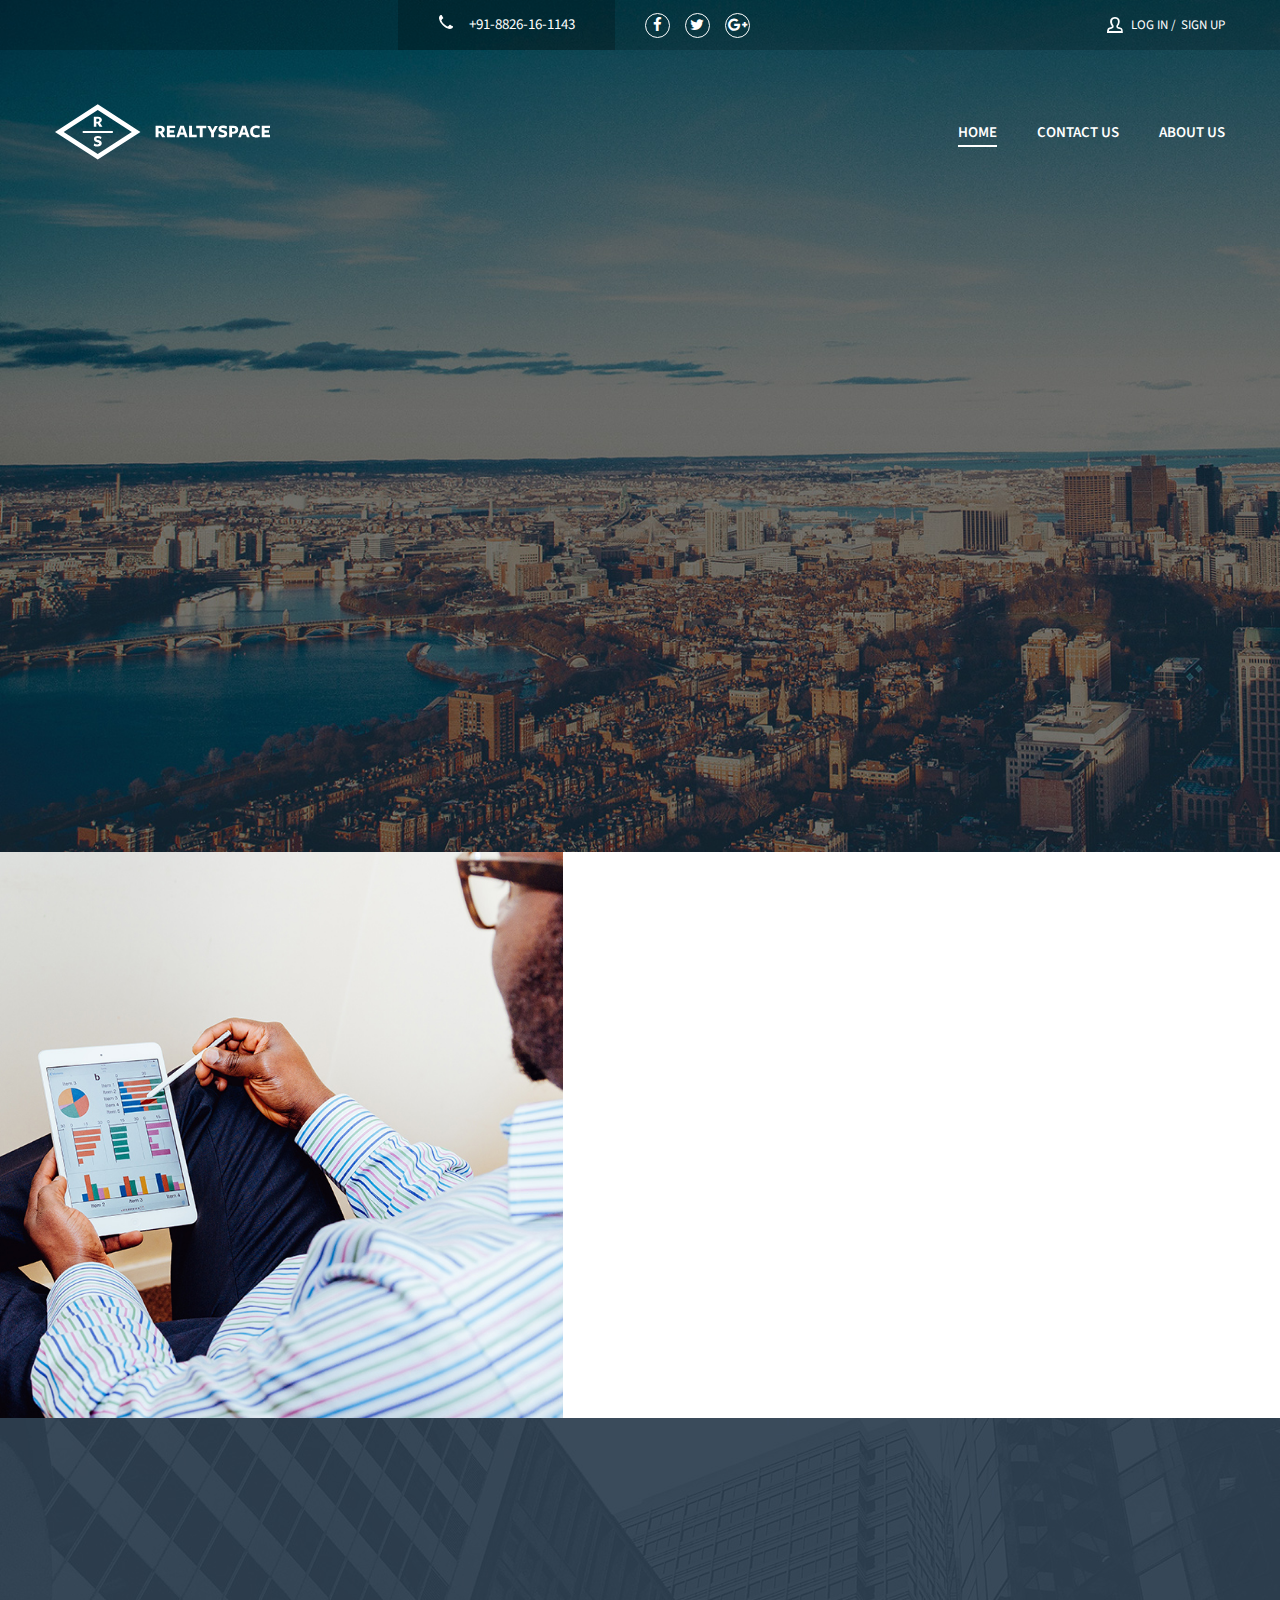
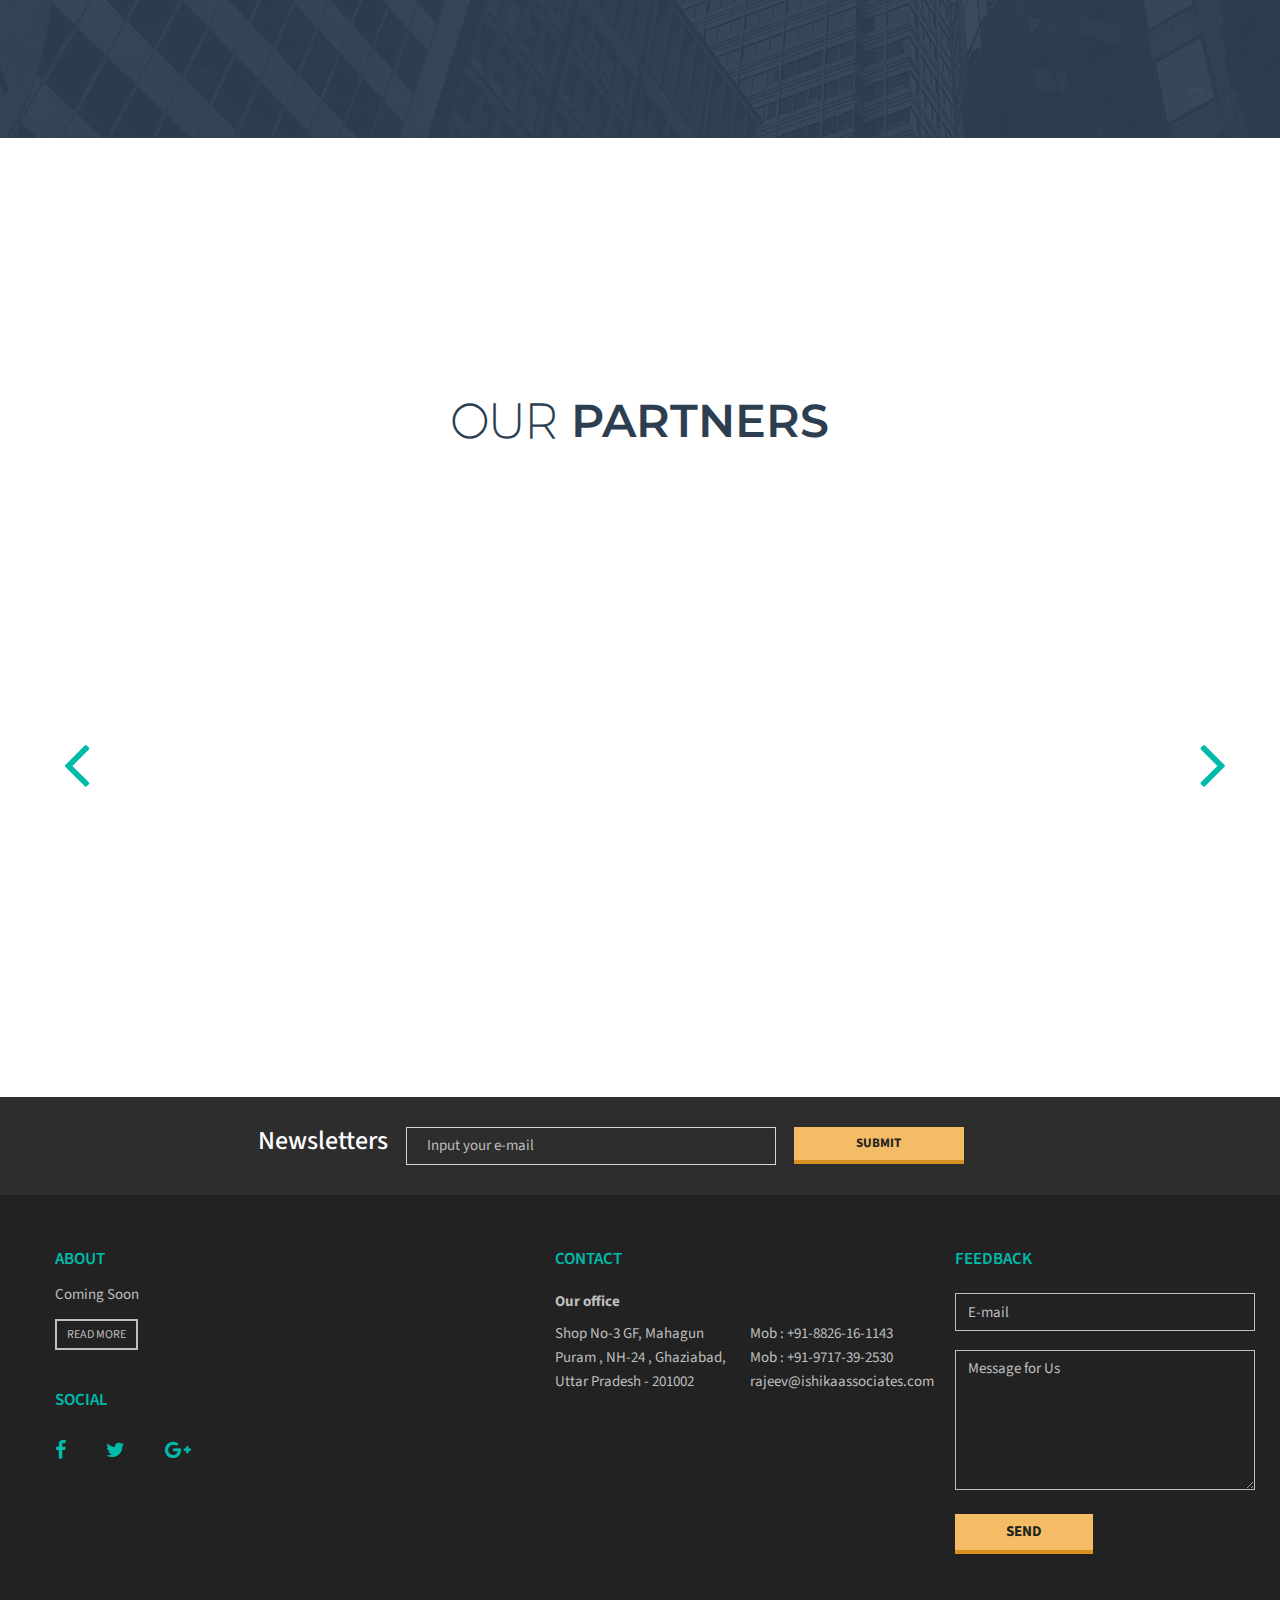
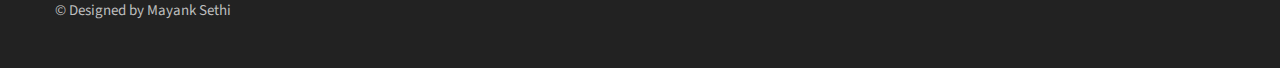
<file: index.html>
<!DOCTYPE html>
<html>
  <head lang="en">
    <meta charset="UTF-8">
    <title>Ishika Associates</title><!--[if IE]>
    <meta http-equiv="X-UA-Compatible" content="IE=9,chrome=1"><![endif]-->
    <meta name="viewport" content="width=device-width, initial-scale=1, user-scalable=0, shrink-to-fit=no">
    <meta name="format-detection" content="telephone=no">
    <!-- Loading Source Sans Pro font that is used in this theme-->
    <link href="http://fonts.googleapis.com/css?family=Montserrat:400,700%7cSource+Sans+Pro:200,400,600,700,900,400italic,700italic&amp;subset=latin,latin-ext" rel="stylesheet" type="text/css">
    <!-- Boostrap and other lib styles-->
    <!-- build:cssvendor-->
    <link rel="stylesheet" href="assets/css/vendor.css">
    <!-- endbuild-->
    <!-- Font-awesome lib-->
    <!-- build:cssfontawesome-->
    <link rel="stylesheet" href="assets/css/font-awesome.css">
    <!-- endbuild-->
    <!-- Theme styles, please replace "default" with other color scheme from the list available in template/css-->
    <!-- build:csstheme-default-->
    <link rel="stylesheet" href="assets/css/theme-default.css">
    <!-- endbuild-->
    <!-- Your styles should go in this file-->
    <link rel="stylesheet" href="assets/css/custom.css">
    <!-- Fixes for IE-->
    <!--[if lt IE 11]>
    <link rel="stylesheet" href="assets/css/ie-fix.css"><![endif]-->
    <link rel="icon" href="assets/img/favicon.ico" type="image/x-icon">
  </head>
  <body class="index menu-default hover-default scroll-animation">
    <!--
    SVG icons from sprite-inline.svg
    They are inlined in order to make them work,
    when the template is opened directly, without
    web-server
    
    If you are loading theme files using a webserver,
    you can remove this code and set loadSvgWithAjax: true
    at the beginning of the file.
    
    Or you can use sprite.svg directly.
    All you need to do is to add "img/sprite.svg" before the icon name
    and connect svg4everybody (https://github.com/jonathantneal/svg4everybody) plugin for IE support
    
    For example:
    <use xlink:href="#icon-area"></use>
    becomes
    <use xlink:href="img/sprite.svg#icon-area"></use>
    
    --><!-- inject:svg -->
    <svg width="0" height="0" style="position:absolute"><symbol viewBox="0 0 264 88" id="default-skin"><g fill="none" fill-rule="evenodd"><path d="M67.002 59.5v3.768c-6.307.84-9.184 5.75-10.002 9.732 2.22-2.83 5.564-5.098 10.002-5.098V71.5L73 65.585 67.002 59.5zM13 29v-5h2v3h3v2h-5zm0-14h5v2h-3v3h-2v-5zm18 0v5h-2v-3h-3v-2h5zm0 14h-5v-2h3v-3h2v5zm31-5v5h-2v-3h-3v-2h5zm0-4h-5v-2h3v-3h2v5zm8 0v-5h2v3h3v2h-5zm0 4h5v2h-3v3h-2v-5zM20.586 66l-5.656-5.656 1.414-1.414L22 64.586l5.656-5.656 1.414 1.414L23.414 66l5.656 5.656-1.414 1.414L22 67.414l-5.656 5.656-1.414-1.414L20.586 66zm91.199-.97L110 63.5l3-3.5h-10v-2h10l-3-3.5 1.785-1.468L117 59l-5.215 6.03zm40.43 0L154 63.5l-3-3.5h10v-2h-10l3-3.5-1.785-1.468L147 59l5.215 6.03zm8.742-36.487l-3.25-3.25-1.413 1.414 3.25 3.25z" fill="#fff"/><path d="M152.5 27a5.5 5.5 0 1 0 0-11 5.5 5.5 0 1 0 0 11z" stroke="#fff" stroke-width="1.5"/><path fill="#fff" d="M150 21h5v1h-5zM116.957 28.543l-1.414 1.414-3.25-3.25 1.414-1.414 3.25 3.25z"/><path d="M108.5 27a5.5 5.5 0 1 0 0-11 5.5 5.5 0 1 0 0 11z" stroke="#fff" stroke-width="1.5"/><path fill="#fff" d="M106 21h5v1h-5z"/><path fill="#fff" d="M109.043 19.008l-.085 5-1-.017.085-5z"/></g></symbol><symbol viewBox="0 0 22 22" id="icon-add--favorites"><path d="M15.7 9.2l.5-.5-4.2-.6-1.9-3.8-1.8 3.8-4.2.6 3 3-.7 4.2 3.8-2 1.7.9c.6.8 1.6 1.3 2.7 1.3 1.9 0 3.5-1.6 3.5-3.5C18 11 17 9.7 15.7 9.2zM11 12.5c0 .2 0 .5.1.7l-.9-.5L7.7 14l.5-2.7-2-1.9L8.9 9l1.2-2.5L11.3 9l1.8.3c-1.2.5-2.1 1.7-2.1 3.2zm3.5 2.5c-1.4 0-2.5-1.1-2.5-2.5s1.1-2.5 2.5-2.5 2.5 1.1 2.5 2.5-1.2 2.5-2.5 2.5zm.5-4h-1v1h-1v1h1v1h1v-1h1v-1h-1v-1z"/></symbol><symbol viewBox="0 0 22 22" id="icon-add--gallery"><path d="M17.5 8c-.5 0-1.5.1-1.5.3V5H2v11h14v-1.3c0 .2 1 .3 1.5.3 1.9 0 3.5-1.6 3.5-3.5S19.4 8 17.5 8zM3 6h12v3c-1 .6-1 1.5-1 2.5 0 .5.2 1 .4 1.5h-.1L12 10.2l-1.9 2-3.1-4-4 4.5V6zm12 9H3v-1h.2l3.7-4.2 3 4.1 2-2.1 1.9 2.2H15v1zm2.5-1c-1.4 0-2.5-1.1-2.5-2.5S16.1 9 17.5 9s2.5 1.1 2.5 2.5-1.1 2.5-2.5 2.5zm.5-4h-1v1h-1v1h1v1h1v-1h1v-1h-1v-1z"/></symbol><symbol viewBox="0 0 22 22" id="icon-add--post"><path d="M12 8H5v1h7V8zm0 2H5v1h7v-1zm-7 3h4v-1H5v1zm10.5-3c-.5 0-1 .1-1.5.3V4H3v14h11v-1.3c.4.2.9.3 1.5.3 1.9 0 3.5-1.6 3.5-3.5S17.4 10 15.5 10zM13 17H4V5h9v6c-.6.6-1 1.5-1 2.5s.4 1.9 1 2.5v1zm2.5-1c-1.4 0-2.5-1.1-2.5-2.5s1.1-2.5 2.5-2.5 2.5 1.1 2.5 2.5-1.2 2.5-2.5 2.5zm.5-4h-1v1h-1v1h1v1h1v-1h1v-1h-1v-1z"/></symbol><symbol viewBox="0 0 22 22" id="icon-add--property"><path d="M17.5 5c-2 0-3.5 1.6-3.5 3.5s1.6 3.5 3.5 3.5S21 10.4 21 8.5 19.4 5 17.5 5zm0 6C16.1 11 15 9.9 15 8.5S16.1 6 17.5 6 20 7.1 20 8.5 18.8 11 17.5 11zm.5-4h-1v1h-1v1h1v1h1V9h1V8h-1V7zM.7 13.6l.5.8L4 12.7V18h10v-5.3l2.7 1.7.5-.8L9 8.4.7 13.6zM13 12.1V17H5v-4.9l4-2.5 4 2.5z"/></symbol><symbol viewBox="0 0 30 30" id="icon-add-listing"><path d="M18.2 1.2C14.8 1.2 12 4 12 7.4s2.8 6.2 6.2 6.2 6.2-2.8 6.2-6.2-2.8-6.2-6.2-6.2zm0 11.3c-2.8 0-5.2-2.3-5.2-5.2 0-2.8 2.3-5.2 5.2-5.2 2.8 0 5.2 2.3 5.2 5.2-.1 2.9-2.4 5.2-5.2 5.2zM5.7 28.8h12v-12l-12-5v17zm7-10h3v3h-3v-3zm0 5h3v3h-3v-3zm-5-5h3v3h-3v-3zm0 5h3v3h-3v-3zm11-19h-1v2h-2v1h2v2h1v-2h2v-1h-2v-2z"/></symbol><symbol viewBox="0 0 40 40" id="icon-agency"><path d="M21 9h-2v4h2V9zm4 0h-2v4h2V9zm-4 6h-2v4h2v-4zm4 0h-2v4h2v-4zm-4 6h-2v4h2v-4zm4 0h-2v4h2v-4zm-4 6h-2v4h2v-4zm9-11V4H14v15.2L0 22.8V36h40V16H30zM14 34H2v-9.6l12-3.1V34zm14 0H16V6h12v28zm10 0h-8V18h8v16zm-3-13h-2v4h2v-4zm0 6h-2v4h2v-4zm-10 0h-2v4h2v-4zM7 27H5v4h2v-4zm4 0H9v4h2v-4z"/></symbol><symbol viewBox="0 0 26 27" id="icon-area"><path d="M24 2v20h-8v-3H6v6H2V9h4v4h15V2h3m2-2h-7v11H8V7H0v20h8v-6h6v3h12V0z"/></symbol><symbol viewBox="0 0 20 20" id="icon-arrow-end"><path clip-rule="evenodd" fill="none" d="M.4 5.9l15.8-4.5 1.6 1.2 1.1 17"/></symbol><symbol preserveAspectRatio="xMidYMid" viewBox="0 0 21 40" id="icon-arrow-left"><path d="M20-.001L0 19.998l20 20.001"/></symbol><symbol preserveAspectRatio="xMidYMid" viewBox="0 0 21 40" id="icon-arrow-right"><path d="M1-.001l20 19.999L1 39.999"/></symbol><symbol viewBox="0 0 186 186" id="icon-avatar"><path d="M161.1 140.4c-26.5-6.1-51.2-11.5-39.3-34.1C158.2 37.6 131.4.8 93 .8 53.8.8 27.7 39 64.2 106.3c12.3 22.7-13.3 28.1-39.3 34.1C-1.6 146.6.4 160.6.4 186h185.1c.1-25.4 2.1-39.4-24.4-45.6z"/></symbol><symbol viewBox="0 0 26.8 20" id="icon-bathrooms"><path d="M5 10V2h5v2H9v3h4V4h-1V0H3v10H0v10h20.6l6.3-10H5zm14.4 8H2v-6h21.2l-3.8 6z"/></symbol><symbol viewBox="0 0 26 17" id="icon-bedrooms"><path d="M26 7h-3V0H3v7H0v8h2v2h2v-2h18v2h2v-2h2V7zM5 2h16v5h-2V5h-5v2h-2V5H7v2H5V2zm19 11H2V9h22v4z"/></symbol><symbol viewBox="0 0 30 30" id="icon-blog-edit"><path d="M8 10h7v2H8zm0 4h7v2H8zm0 4h4v2H8zm11 3h-4v-4l7.94-8.07 4.21 4.12zm-2-2h1.18l6.11-6L23 11.75l-6 6.07V19z"/><path d="M18.59 20H18v2H6V7h12v8.38l2-2.04V5H4v19h16v-5.38L18.59 20z"/></symbol><symbol viewBox="0 0 18 18" id="icon-captions-off"><path d="M1 2a1 1 0 0 0-1 1v12a1 1 0 0 0 1 1h16a1 1 0 0 0 1-1V3a1 1 0 0 0-1-1H1zm1 12V4h14v10H2z"/></symbol><symbol viewBox="0 0 18 18" id="icon-captions-on"><path d="M1 2a1 1 0 0 0-1 1v12a1 1 0 0 0 1 1h16a1 1 0 0 0 1-1V3a1 1 0 0 0-1-1H1zm1 12V4h14v10H2z"/><path d="M3 11h3v2H3zm9 0h3v2h-3zm-5 0h4v2H7z"/></symbol><symbol viewBox="0 0 22 22" id="icon-change--property"><path d="M5.7 13.6l.5.9L8 13.4V17h6v-3.6l1.7 1 .5-.9-5.2-3.1-5.3 3.2zm7.3-.8V16H9v-3.3l2-1.2 2 1.3zM18 8h-4v1h4c1.1 0 2 .9 2 2v3c0 1.1-.9 2-2 2h-1v1h1c1.7 0 3-1.3 3-3v-3c0-1.7-1.3-3-3-3zM6.4 11.3l2.3-2.8-2.3-2.8-.8.6L7 8H4c-1.7 0-3 1.3-3 3v3c0 1.7 1.3 3 3 3h1v-1H4c-1.1 0-2-.9-2-2v-3c0-1.1.9-2 2-2h3l-1.4 1.6.8.7z"/></symbol><symbol viewBox="0 0 30 30" id="icon-chat"><path d="M23 23.08L16.65 18H7v-7h9.65L23 5.84v17.24zM9 16h8.35L21 18.92V10l-3.65 3H9v3z"/><circle cx="23" cy="14.47" r="2"/><path d="M12 17h3v7h-3z"/></symbol><symbol viewBox="0 0 30 30" id="icon-clock"><path d="M14.83 23.83a9 9 0 1 1 9-9 9 9 0 0 1-9 9zm0-16a7 7 0 1 0 7 7 7 7 0 0 0-7-7z"/><path d="M13.95 9.83h2v5.13h-2z"/><path d="M13.94 13.95h3.96v2h-3.96z"/></symbol><symbol viewBox="-618.5 373.5 55 55" id="icon-comfort"><path d="M-591 388.5c-6.6 0-12 5.4-12 12s5.4 12 12 12 12-5.4 12-12-5.4-12-12-12zm0 22c-5.5 0-10-4.5-10-10s4.5-10 10-10 10 4.5 10 10-4.5 10-10 10zm11.7-20.2c.3 0 .5-.1.7-.3l4.6-4.6c.4-.4.4-1 0-1.4s-1-.4-1.4 0l-4.6 4.6c-.4.4-.4 1 0 1.4.2.2.4.3.7.3zm11.3 9.7h-6.5c-.6 0-1 .4-1 1s.4 1 1 1h6.5c.6 0 1-.4 1-1s-.4-1-1-1zm-10.6 12c-.4-.4-1-.4-1.4 0s-.4 1 0 1.4l4.6 4.6c.2.2.5.3.7.3s.5-.1.7-.3c.4-.4.4-1 0-1.4l-4.6-4.6zm-12.4 4.5c-.6 0-1 .4-1 1v6.5c0 .6.4 1 1 1s1-.4 1-1v-6.5c0-.5-.4-1-1-1zm-12.4-4.5l-4.6 4.6c-.4.4-.4 1 0 1.4.2.2.5.3.7.3s.5-.1.7-.3l4.6-4.6c.4-.4.4-1 0-1.4s-1-.4-1.4 0zm-3.1-11c0-.6-.4-1-1-1h-6.5c-.6 0-1 .4-1 1s.4 1 1 1h6.5c.5 0 1-.4 1-1zm3.1-11c.2.2.5.3.7.3s.5-.1.7-.3c.4-.4.4-1 0-1.4l-4.6-4.6c-.3-.4-1-.4-1.4 0s-.4 1 0 1.4l4.6 4.6zm12.4-4.5c.6 0 1-.4 1-1V378c0-.6-.4-1-1-1s-1 .4-1 1v6.5c0 .5.4 1 1 1z"/></symbol><symbol viewBox="0 0 40 40" id="icon-customers"><path d="M32.7 24l-.1.8s-.3 1.7-3.2 1.7c-2.8 0-3.2-1.5-3.2-1.7l-.3-.8H23v-5h-6.3l-.2.7c0 .1-.8 2.7-4.4 2.7s-4.3-2.6-4.3-2.7l-.1-.7H2v20h36V24h-5.3zM21 37H4V21h2.2c.7 1 2.5 3.4 6 3.4s5.3-2.4 6-3.4H21v16zm15 0H23V26h1.4c.6 1 2 2.5 4.9 2.5 2.9 0 4.3-1.5 4.9-2.5H36v11zm-6.7-14.8c3.3 0 6-2.7 6-6s-2.7-6-6-6-6 2.7-6 6 2.7 6 6 6zm0-10c2.2 0 4 1.8 4 4s-1.8 4-4 4-4-1.8-4-4 1.8-4 4-4zM12.2 17c4.4 0 8-3.6 8-8s-3.6-8-8-8-8 3.6-8 8 3.6 8 8 8zm0-14c3.3 0 6 2.7 6 6s-2.7 6-6 6-6-2.7-6-6 2.7-6 6-6z"/></symbol><symbol viewBox="0 0 30 30" id="icon-dashboard"><path d="M15.8 7.8c-5.5 0-10 4.4-10 9.9 0 1.2.2 2.3.6 3.4l.2.6 9.4.1 8.9-.1.2-.6c.4-1.1.6-2.2.6-3.4.1-5.4-4.4-9.9-9.9-9.9zm7.8 12h-7.5l-7.9-.1c-.2-.7-.3-1.4-.3-2.1 0-4.3 3.6-7.9 8-7.9s8 3.5 8 7.9c-.1.8-.2 1.5-.3 2.2zm-7.1-9.1h-1v1.7h1v-1.7zm-6.4 2.6l1.2 1.2.7-.7-1.2-1.2-.7.7zm10-.6l-.3-.3-3.2 3.2c-.2-.1-.4-.1-.6-.1-.8 0-1.5.7-1.5 1.5s.7 1.5 1.5 1.5 1.5-.7 1.5-1.5c0-.2-.1-.5-.2-.7l2.2-2.2.3.3 1.2-1.2-.7-.7-.2.2zM9.2 18h1.7v-1H9.2v1zm12 0h1.7v-1h-1.7v1z"/></symbol><symbol viewBox="0 0 28 35" id="icon-doc"><path d="M7 25h14v-2H7v2zm0-5h14v-2H7v2zm0-5h14v-2H7v2zm21-5.8v-.9L19.9 0H2.5C1.1 0 0 1.2 0 2.6v29.8C0 33.8 1.1 35 2.5 35h22.9c1.4 0 2.5-1.2 2.5-2.6V9.2h.1zm-2 23.2c0 .3-.2.6-.5.6h-23c-.3 0-.5-.3-.5-.6V2.6c0-.3.2-.6.5-.6H19v7.2h7v23.2z"/></symbol><symbol viewBox="0 0 14 14" id="icon-earth"><path d="M12.5 7c0-3-2.5-5.5-5.5-5.5-2.8 0-5.1 2.1-5.4 4.7v1c.1 2.9 2.4 5.2 5.3 5.3h.6c2.8-.2 5-2.6 5-5.5zM7.1 2.7C7.7 3.1 8.6 4 8.8 6H5.4c.3-2 1.2-2.9 1.7-3.3zM8.9 7c0 3-1.1 3.9-1.7 4.4v-.1C6.5 10.8 5.4 10 5.4 7h3.5zm-.1 3.9C9.4 10 9.9 9 9.9 7h1.6c-.1 2-1.2 3.2-2.7 3.9zM11.4 6H9.8C9.6 5 9 3.2 8.4 2.5c1.5.5 2.7 2.5 3 3.5zM6 2.4C5.3 3.1 4.6 4 4.4 6H2.6C2.9 4 4.2 2.8 6 2.4zM2.5 7h1.9c0 2 .5 3.1 1.1 4-1.7-.6-2.9-2-3-4z"/></symbol><symbol viewBox="-632.3 373.3 55 55" id="icon-easy"><path d="M-602 402.9c-1.5 1.7-3.7 2.7-6 2.7-.6 0-1 .4-1 1s.4 1 1 1c2.9 0 5.6-1.2 7.5-3.4.4-.4.3-1-.1-1.4-.4-.3-1.1-.3-1.4.1zm14.1 13.4l-9.6-9.6c2.1-2.5 3.4-5.7 3.4-9.2 0-7.7-6.3-14-14-14s-13.9 6.4-13.9 14.1c0 7.7 6.3 14 14 14 3.5 0 6.7-1.3 9.2-3.4l9.6 9.6c.2.2.5.3.7.3s.5-.1.7-.3c.3-.4.3-1.1-.1-1.5zm-20.1-6.7c-6.6 0-12-5.4-12-12s5.4-12 12-12 12 5.4 12 12-5.4 12-12 12z"/></symbol><symbol viewBox="0 0 22 22" id="icon-edit--favorites"><path d="M17.7 6.2l-5 5-1 3.1 3.1-1 5-5-2.1-2.1zm-3.4 6.3l-1 .3.3-1 4.2-4.2.7.7-4.2 4.2zm-1.1-3.8L9 8.1 7.1 4.3 5.3 8.1l-4.2.6 3 3-.7 4.2 3.8-2 3.8 2-.7-4.2 2.9-3zm-6.1 4L4.7 14l.5-2.7-2-1.9L5.9 9l1.2-2.5L8.3 9l2.7.4-2 1.9.6 2.7-2.5-1.3z"/></symbol><symbol viewBox="0 0 22 22" id="icon-edit--gallery"><path d="M21 9.3l-2.2-2.1L16 9.9V5H2v11h14v-1.8l5-4.9zm-1.3 0l-4.2 4.2-1 .3.3-1L19 8.6l.7.7zM3 6h12v4.9l-1.2 1.3v.1l-1.7-2.1-1.9 2-3.1-4L3 12.7V6zm0 8h.4l3.7-4.2 3 4.1 2-2.1 1.4 1.7L13 15H3v-1zm11.1 1l1.1-.4v.4h-1.1z"/></symbol><symbol viewBox="0 0 22 22" id="icon-edit--post"><path d="M13 8H6v1h7V8zm0 2H6v1h7v-1zm-7 3h4v-1H6v1zm10.8-4.8L15 9.9V4H4v14h11v-3.8l3.9-3.9-2.1-2.1zM14 17H5V5h9v5.9l-2.2 2.3-1 3.1 3.1-1 .1-.2V17zm-.6-2.5l-1 .3.3-1 4.2-4.2.7.7-4.2 4.2z"/></symbol><symbol viewBox="0 0 22 22" id="icon-edit--property"><path d="M19.9 7.3l-2.1-2.1-3.3 3.3L11 6.4l-8.2 5.2.5.8L6 10.7V16h10v-4.8l.3-.3 2.4 1.5.5-.8-2.2-1.4 2.9-2.9zm-1.5 0l-4.2 4.2-1 .3.3-1 4.2-4.2.7.7zM15 15H7v-4.9l4-2.5 2.7 1.7-1 1-1 3.1 3.1-1 .2-.2V15z"/></symbol><symbol viewBox="0 0 18 18" id="icon-enter-fullscreen"><path d="M6.425 10.165l-2.57 2.569.018-1.846c-.003-.552-.45-1-1.002-1.002a.985.985 0 0 0-.992.992l-.023 4.22a1 1 0 0 0 .295.707l.025.023c.008.007.015.017.023.025.188.188.443.294.707.295l4.22-.023a.986.986 0 0 0 .992-.992c-.003-.55-.45-1-1.002-1.002l-1.847.016 2.57-2.569a.99.99 0 0 0 0-1.4l-.013-.013a.99.99 0 0 0-1.4 0h-.001zm7.729-4.899l-.017 1.846c.003.552.45 1 1.002 1.002a.985.985 0 0 0 .992-.992l.024-4.22a1.007 1.007 0 0 0-.296-.707l-.025-.023c-.008-.007-.015-.017-.023-.025a1.009 1.009 0 0 0-.707-.295l-4.22.023a.986.986 0 0 0-.991.992c.002.55.45 1 1.002 1.002l1.846-.016-2.569 2.569a.99.99 0 0 0 0 1.4c.4.4 1.026.4 1.413.013l2.57-2.569z"/></symbol><symbol viewBox="0 0 40 40" id="icon-error"><path d="M27.3 22.9L25 25.1c.3-3.1-.6-6.2-2.6-8.7-2.4-3.1-6-5-9.8-5-.6 0-1 .4-1 1s.4 1 1 1c3.1 0 6.2 1.6 8.2 4.2 1.7 2.2 2.4 4.9 2.1 7.5l-2.3-2.3c-.4-.4-1-.4-1.4 0-.4.4-.4 1 0 1.4l4 3.9c.2.2.4.3.7.3s.5-.1.7-.3l4-3.9c.4-.4.4-1 0-1.4-.3-.3-.9-.3-1.3.1zM40 20C40 9 31 0 20 0 8.9 0 0 9 0 20s8.9 20 20 20c4 0 7.7-1.2 10.8-3.1 3.7 1 8.2 2.1 8.2 2.1s-1-4-2.1-8.3C38.8 27.6 40 24 40 20zm-8.7 14.9c-.2 0-.4-.1-.5-.1-.4 0-.8.1-1.1.3C26.8 37 23.4 38 20 38c-9.9 0-18-8.1-18-18S10.1 2 20 2s18 8.1 18 18c0 3.4-1 6.8-2.8 9.7-.3.5-.4 1.1-.2 1.6.5 1.8.9 3.5 1.3 5-1.6-.4-3.4-.9-5-1.4z"/></symbol><symbol viewBox="0 0 18 18" id="icon-exit-fullscreen"><path d="M14.425 2.165l-2.57 2.569.018-1.846c-.003-.552-.45-1-1.002-1.002a.985.985 0 0 0-.992.992l-.023 4.22a1.007 1.007 0 0 0 .32.73c.008.007.015.017.023.025.188.188.443.294.707.295l4.22-.023a.986.986 0 0 0 .992-.992c-.003-.55-.45-1-1.002-1.002l-1.847.016 2.57-2.569a.99.99 0 0 0 0-1.4l-.013-.013a.99.99 0 0 0-1.4 0h-.001zM6.154 13.266l-.017 1.846c.003.552.45 1 1.002 1.002a.985.985 0 0 0 .992-.992l.024-4.22a1.007 1.007 0 0 0-.32-.73c-.009-.007-.016-.017-.024-.025a1.009 1.009 0 0 0-.707-.295l-4.22.023a.986.986 0 0 0-.991.992c.002.55.45 1 1.002 1.002l1.846-.016-2.569 2.569a.99.99 0 0 0 0 1.4c.4.4 1.026.4 1.413.013l2.57-2.569z"/></symbol><symbol viewBox="0 0 18 18" id="icon-fast-forward"><path d="M17.569 8.246L7 2a1 1 0 0 0-1 1v1.954L1 2a1 1 0 0 0-1 1v12a1 1 0 0 0 1 1l5-2.955V15a1 1 0 0 0 1 1l10.569-6.246a.876.876 0 0 0 0-1.508zM6 10.722l-4 2.364V4.914l4 2.364v3.444zm2 2.364V4.914L14.915 9 8 13.086z"/></symbol><symbol viewBox="0 0 30 30" id="icon-favorite-agents"><path d="M3.94 29.25v-.88a12.22 12.22 0 0 1 .13-1.43A4.24 4.24 0 0 1 5 24.57a5 5 0 0 1 2.25-1 11.12 11.12 0 0 0 1.12-.34 1.61 1.61 0 0 0 .54-.23v-.06a1.55 1.55 0 0 0-.49-1.28 7.65 7.65 0 0 1-.68-1.19 6.12 6.12 0 0 1-.26-4.29A3.82 3.82 0 0 1 9.22 14a5.3 5.3 0 0 1 2.78-.75 5.3 5.3 0 0 1 2.78.72 3.82 3.82 0 0 1 1.66 2.13 6.12 6.12 0 0 1-.26 4.29 7.66 7.66 0 0 1-.68 1.19 1.55 1.55 0 0 0-.5 1.28v.06a1.61 1.61 0 0 0 .5.28 11.11 11.11 0 0 0 1.12.34 5 5 0 0 1 2.25 1 4.24 4.24 0 0 1 .94 2.37 12.22 12.22 0 0 1 .19 1.46v.88H3.94zm2.28-3.43a3.27 3.27 0 0 0-.43 1.41v.3h12.46v-.33a2.89 2.89 0 0 0-.45-1.42 4.35 4.35 0 0 0-1.47-.54c-1.12-.3-2.39-.64-2.82-1.68a3 3 0 0 1 .62-2.93 6.14 6.14 0 0 0 .53-.92 4.37 4.37 0 0 0 .2-3.1A2.71 2.71 0 0 0 12 15a2.71 2.71 0 0 0-2.81 1.64 4.37 4.37 0 0 0 .2 3.1 6.14 6.14 0 0 0 .53.92 3 3 0 0 1 .62 2.93c-.44 1-1.7 1.38-2.82 1.68a4.33 4.33 0 0 0-1.47.54zm16.75-8.13l-5.72-3 .93-1.77 2.13 1.11-.49-2.88 2.09-2.05-2.89-.42-1.3-2.63-1.3 2.63-2.9.42 1.72 1.68-1.39 1.43-4.62-4.5 5.86-.86 2.63-5.32 2.62 5.32 5.87.86-4.25 4.14 1.01 5.84z"/></symbol><symbol viewBox="0 0 30 30" id="icon-favorite-listings"><path d="M23.97 17.69l-5.72-3 .93-1.77 2.13 1.11-.49-2.88 2.09-2.05-2.89-.42-1.3-2.63-1.3 2.63-2.9.42 1.73 1.68-1.4 1.43-4.62-4.5 5.86-.86 2.63-5.32 2.62 5.32 5.87.86-4.25 4.14 1.01 5.84zM4 10v17h12V15zm5 15H6v-3h3v3zm0-5H6v-3h3v3zm5 5h-3v-3h3v3zm0-5h-3v-3h3v3z"/></symbol><symbol viewBox="0 0 30 30" id="icon-favorite-search"><path d="M23.97 17.69l-5.72-3 .93-1.77 2.13 1.11-.49-2.88 2.09-2.05-2.89-.42-1.3-2.63-1.3 2.63-2.9.42 1.73 1.68-1.4 1.43-4.62-4.5 5.86-.86 2.63-5.32 2.62 5.32 5.87.86-4.25 4.14 1.01 5.84zm-11.14 7.14a6 6 0 1 1 6-6 6 6 0 0 1-6 6zm0-10a4 4 0 1 0 4 4 4 4 0 0 0-4-4zm-8.49 14a1 1 0 0 1-.71-1.71l2.55-2.55A1 1 0 0 1 7.6 26L5 28.53a1 1 0 0 1-.66.3z"/></symbol><symbol viewBox="0 0 30 30" id="icon-financials"><path d="M4.14 16.28A8.5 8.5 0 0 1 6 7a8.55 8.55 0 0 1 2.68-1.86A9.08 9.08 0 0 1 12 4.47v2A6.11 6.11 0 0 0 9.46 7a6.49 6.49 0 0 0-4 6A6.45 6.45 0 0 0 6 15.5zM17 25.47v-2a6 6 0 0 0 2.51-.47A6.51 6.51 0 0 0 23 14.44l1.84-.78a8.53 8.53 0 0 1-4.55 11.14 8.93 8.93 0 0 1-3.29.67z"/><path d="M21.89 17.47l-1.46-1.36 3.97-4.26 4.21 3.93-1.37 1.46-2.74-2.56-2.61 2.79zm-16.43.82L.63 15l1.12-1.65 3.19 2.16 1.98-2.91 1.65 1.13-3.11 4.56zm10.71-5.7a3.93 3.93 0 0 0-.88-.59 2.13 2.13 0 0 0-1-.21 1.47 1.47 0 0 0-.93.26 1 1 0 0 0-.32.83.87.87 0 0 0 .33.69 4.25 4.25 0 0 0 .83.53l1.08.52a5.78 5.78 0 0 1 1.08.66 3.4 3.4 0 0 1 .83.94 2.61 2.61 0 0 1 .33 1.36 3.34 3.34 0 0 1-.61 2.09A2.82 2.82 0 0 1 15 20.8V23h-2v-2.13c0-.06-.89-.19-1.44-.41a4.31 4.31 0 0 1-1.35-.87l1.12-1.68a5.83 5.83 0 0 0 1.25.74 3.09 3.09 0 0 0 1.2.25 1.58 1.58 0 0 0 1-.29 1.11 1.11 0 0 0 .33-.88 1 1 0 0 0-.29-.73 4.39 4.39 0 0 0-.82-.62c-.33-.19-.69-.37-1.08-.56a6 6 0 0 1-1.08-.67 3.57 3.57 0 0 1-.84-.91 2.38 2.38 0 0 1-.33-1.29 3.07 3.07 0 0 1 .56-2.08A2.39 2.39 0 0 1 13 9.81V8h2v1.78c0 .08 1 .24 1.38.49a5.19 5.19 0 0 1 1.08.9z"/></symbol><symbol viewBox="0 0 25 20.7" id="icon-garage"><path d="M12.5 0L0 7.5v13.2h25V7.5L12.5 0zm0 2.3l8.9 5.3H3.6l8.9-5.3zM12 18.7H2v-10h10v10zm11 0H13v-10h10v10zm-12-5.5h-1v2h1v-2zm4 0h-1v2h1v-2z"/></symbol><symbol viewBox="19.5 264.5 27 33" id="icon-geolocation"><path d="M33 264.5c-7.5 0-13.5 6-13.5 13.5 0 7.6 6.6 12.6 13.5 19.5 6.9-6.9 13.5-11.9 13.5-19.5 0-7.5-6-13.5-13.5-13.5zm1.6 22.9v-4.6h-3.2v4.6c-4.2-.7-7.5-4-8.2-8.2h4.6V276h-4.6c.7-4.2 4-7.5 8.2-8.2v4.6h3.2v-4.6c4.2.7 7.5 4 8.2 8.2h-4.6v3.2h4.6c-.7 4.2-4 7.5-8.2 8.2z"/></symbol><symbol viewBox="0 0 22 22" id="icon-get--review"><path d="M11 9H4v1h7V9zm-3 2H4v1h4v-1zm10.5-5.7l-2.9 2.2.6.8L18 7v6h1V7l1.7 1.3.6-.8-2.8-2.2zM1 15h5.8l4.2 2.4V15h3V6H1v9zm1-8h11v7h-3v1.6L7.1 14H2V7z"/></symbol><symbol viewBox="0 0 22 22" id="icon-get--stars"><path d="M9 9.1L7.1 5.3 5.3 9.1l-4.2.6 3 3-.7 4.2 3.8-2 3.8 2-.7-4.2 3-3L9 9.1zm.6 5.9l-2.4-1.3L4.7 15l.5-2.7-2-1.9 2.7-.4 1.2-2.5L8.3 10l2.7.4-2 1.9.6 2.7zm7.9-9.7l-2.9 2.2.6.8L17 7v6h1V7l1.7 1.3.6-.8-2.8-2.2z"/></symbol><symbol viewBox="-632.5 373.5 55 55" id="icon-good-sales"><path d="M-598 397v6h-8v5h-8v5h-8v10h34v-26h-10zm-16 24h-6v-6h6v6zm8 0h-6v-11h6v11zm8 0h-6v-16h6v16zm8 0h-6v-22h6v22zm-19.9-29.7l4.9 5.1 14-14v2.6h2l-.1-6h-5.8v2h2.4l-12.5 12.5-4.9-5.1-10.8 10.9 1.4 1.4 9.4-9.4z"/></symbol><symbol viewBox="0 0 50 50" id="icon-info"><path d="M25 32.3c-2.4 0-4.3 1.9-4.3 4.3s1.9 4.3 4.3 4.3 4.3-1.9 4.3-4.3-1.9-4.3-4.3-4.3zm21.6-21.1l-7.8-7.8c-2-1.9-5.5-3.4-8.3-3.4H19.4c-2.7 0-6.3 1.5-8.2 3.4l-7.8 7.8c-2 2-3.4 5.5-3.4 8.2v11.1c0 2.7 1.5 6.3 3.4 8.2l7.8 7.8c1.9 1.9 5.5 3.4 8.2 3.4h11.1c2.7 0 6.3-1.5 8.2-3.4l7.8-7.8c1.9-1.9 3.4-5.5 3.4-8.2V19.4c.1-2.7-1.4-6.2-3.3-8.2zM46 30.5c0 1.7-1.1 4.2-2.2 5.4L36 43.7c-1.2 1.2-3.7 2.2-5.4 2.2H19.4c-1.7 0-4.2-1.1-5.4-2.2l-7.8-7.8C5 34.8 4 32.2 4 30.5V19.4c0-1.7 1.1-4.2 2.2-5.4L14 6.2C15.2 5 17.8 4 19.4 4h11.1c1.7 0 4.2 1.1 5.4 2.2l7.8 7.8c1.2 1.2 2.2 3.7 2.2 5.4v11.1zm-23.7-.9h5.3l2-18.9h-9.3l2 18.9z"/></symbol><symbol viewBox="-632.3 373.3 55 55" id="icon-lens"><path d="M-602 402.9c-1.5 1.7-3.7 2.7-6 2.7-.6 0-1 .4-1 1s.4 1 1 1c2.9 0 5.6-1.2 7.5-3.4.4-.4.3-1-.1-1.4-.4-.3-1.1-.3-1.4.1zm14.1 13.4l-9.6-9.6c2.1-2.5 3.4-5.7 3.4-9.2 0-7.7-6.3-14-14-14s-13.9 6.4-13.9 14.1c0 7.7 6.3 14 14 14 3.5 0 6.7-1.3 9.2-3.4l9.6 9.6c.2.2.5.3.7.3s.5-.1.7-.3c.3-.4.3-1.1-.1-1.5zm-20.1-6.7c-6.6 0-12-5.4-12-12s5.4-12 12-12 12 5.4 12 12-5.4 12-12 12z"/></symbol><symbol viewBox="-7 377 16 16" id="icon-login"><path d="M-7 393v-.9s0-.7.1-1.4c.2-1.1.5-1.9.9-2.4.5-.5 1.4-.8 2.2-1 .4-.1.8-.2 1.1-.3.3-.1.4-.2.5-.3v-.1c.1-.3 0-.6-.5-1.3-.2-.3-.5-.7-.7-1.2-.6-1.4-.7-2.9-.3-4.3.3-.9.9-1.6 1.7-2.1 1-.4 1.9-.7 3-.7s2 .2 2.8.7c.8.5 1.4 1.2 1.7 2.1.4 1.4.3 2.9-.3 4.3-.2.5-.4.8-.7 1.2-.4.7-.6 1-.5 1.3v.1c.1.1.2.2.5.3.3.1.7.2 1.1.3.8.2 1.7.5 2.2 1 .5.5.8 1.2.9 2.4.1.8.1 1.4.1 1.4v.9H-7zm2.3-3.5c-.1.1-.3.5-.4 1.4v.2l.3-.1h12v-.2c-.2-1.1-.4-1.3-.4-1.3-.2-.2-.7-.3-1.5-.5-1.1-.3-2.4-.6-2.8-1.7-.5-1.2.1-2.2.6-2.9.2-.3.4-.6.5-.9.4-1.1.5-2.1.2-3.1-.4-1.4-1.9-1.6-2.8-1.6s-2.3.2-2.8 1.6c-.3 1-.2 2 .2 3.1.1.3.3.6.5.9.5.8 1.1 1.7.6 2.9-.4 1-1.7 1.4-2.8 1.7-.7.2-1.2.3-1.4.5z"/></symbol><symbol viewBox="0 0 213.3 54.9" id="icon-logo"><path class="bust0" d="M199.7 23.5c1 0 2 .3 2.8.8l.9-2.4c-1-.5-2.4-.8-3.7-.8-3.7 0-6.1 2.3-6.1 5.9 0 3.8 2.4 5.9 6 5.9 1.3 0 2.8-.3 3.7-.8l-.6-2.5c-.8.6-1.9.9-3 .9-2 0-3.2-1.4-3.2-3.5 0-2.2 1.2-3.5 3.2-3.5zm-90.8 1.4c0-2.2-1.6-3.6-4.6-3.6h-4.5v11.3h2.9v-3.7l1.3-.1 2.3 3.8h3.2l-2.9-4.4c1.5-.6 2.3-1.8 2.3-3.3zm-4.8 1.9h-1.4v-3.2h1.2c1.4 0 2.1.5 2.1 1.5 0 1.1-.7 1.6-1.9 1.7zm81.6-5.5l-4 11.3h2.8l.8-2.4h4.2l.8 2.4h2.8l-3.9-11.3h-3.5zm.3 6.7l1.5-4.4 1.4 4.4H186zm-9-6.7h-4.2v11.3h2.9v-3.3h1.1c3.2 0 5-1.4 5-4.1 0-2.3-1.6-3.9-4.8-3.9zm-.2 5.8h-1.2v-3.5h1.2c1.4 0 2.2.6 2.2 1.7 0 1.2-.7 1.8-2.2 1.8zm36.5-3.5v-2.3h-8.2v11.3h8.2v-2.3h-5.4v-2.2h4.4v-2.3h-4.4v-2.2h5.4zm-102.3 9h8.2v-2.3h-5.4v-2.2h4.4v-2.3h-4.4v-2.2h5.4v-2.3H111v11.3zm56.4-6.8c-1.4-.4-2.4-.7-2.4-1.4 0-.6.5-1 1.5-1 1.1 0 2.5.4 3.6 1l.6-2.4c-1.1-.6-2.4-1-4.2-1-2.8 0-4.3 1.4-4.3 3.5 0 2.3 2 3 3.6 3.5 1.5.4 2.3.7 2.3 1.4s-.7 1.1-1.7 1.1c-1.4 0-2.7-.4-3.9-1l-.5 2.4c1 .6 2.7 1 4.3 1 3 0 4.6-1.5 4.6-3.7 0-2.1-1.8-2.9-3.5-3.4zm-11.1 0l-2.3-4.4h-3l3.9 7v4.3h2.8v-4.3l3.9-7h-3l-2.3 4.4zm-32-4.5l-4 11.3h2.8l.8-2.4h4.2l.8 2.4h2.8l-3.9-11.3h-3.5zm.2 6.7l1.5-4.4 1.4 4.4h-2.9zm15.5-4.3h3.6v8.9h2.9v-8.9h3.6v-2.4h-10v2.4zm-4.1-2.4H133v11.3h7.6v-2.4h-4.7v-8.9zM0 27.4l42.4 27.4 42.4-27.4L42.4 0 0 27.4zm42.4 21.9L8.6 27.4 42.4 5.6l33.8 21.9-33.8 21.8zm.8-13.8c-1.2-.3-2.1-.6-2.1-1.2 0-.5.4-.8 1.3-.8 1 0 2.2.4 3.2.9l.5-2.1c-1-.5-2.2-.9-3.7-.9-2.5 0-3.8 1.2-3.8 3.1 0 2 1.8 2.7 3.2 3.1 1.3.4 2 .6 2 1.3 0 .6-.6.9-1.5.9-1.2 0-2.4-.4-3.4-.9l-.5 2.1c.9.5 2.4.9 3.9.9 2.6 0 4.1-1.3 4.1-3.2s-1.7-2.8-3.2-3.2zm-4.7-13.2H41V19l1.2-.1 2 3.4h2.9l-2.6-4c1.3-.5 2-1.5 2-2.9 0-1.9-1.4-3.2-4-3.2h-4v10.1zm2.5-7.9h1.1c1.3 0 1.9.4 1.9 1.3 0 1-.6 1.4-1.7 1.5H41v-2.8zm-13.5 14h29.9v-2H27.5v2z"/></symbol><symbol viewBox="0 0 84.9 54.9" id="icon-logo--mob"><path d="M42.4 0L0 27.4l42.4 27.4 42.4-27.4L42.4 0zM8.6 27.4L42.4 5.6l33.8 21.9-33.8 21.8L8.6 27.4zm32.5-8.3l1.2-.1 2 3.4h2.9l-2.6-4c1.3-.5 2-1.5 2-2.9 0-1.9-1.4-3.2-4-3.2h-4v10h2.5v-3.2zm-.1-4.7h1.1c1.3 0 1.9.4 1.9 1.3 0 1-.6 1.4-1.7 1.5H41v-2.8zm2.2 21.1c-1.2-.3-2.1-.6-2.1-1.2 0-.5.4-.8 1.3-.8 1 0 2.2.4 3.2.9l.5-2.1c-1-.5-2.2-.9-3.7-.9-2.5 0-3.8 1.2-3.8 3.1 0 2 1.8 2.7 3.2 3.1 1.3.4 2 .6 2 1.3 0 .6-.6.9-1.5.9-1.2 0-2.4-.4-3.4-.9l-.5 2.1c.9.5 2.4.9 3.9.9 2.6 0 4.1-1.3 4.1-3.2s-1.7-2.8-3.2-3.2zm-15.7-9.1v2h29.9v-2H27.5z"/></symbol><symbol viewBox="0 0 22 16" id="icon-mail"><path d="M0 0v16h22V0H0zm11 8.7L3.6 2h14.8L11 8.7zM6.8 7.5l-4.8 5V3.2l4.8 4.3zm1.5 1.4l2.7 2.5 2.7-2.5 4.9 5.1H3.3l5-5.1zm6.9-1.4L20 3.2v9.3l-4.8-5z"/></symbol><symbol viewBox="0 0 34 47" id="icon-marker"><path fill="#0BA" d="M17 0C7.6 0 0 7.6 0 17s12.1 25.1 17 30c4.5-4.5 17-20.6 17-30 0-9.4-7.6-17-17-17zm0 23c-3 0-5.5-2.5-5.5-5.5S14 12 17 12s5.5 2.5 5.5 5.5S20 23 17 23z"/><linearGradient id="bxa" gradientUnits="userSpaceOnUse" x1="8.5" x2="8.5" y2="47"><stop offset="0" stop-color="#00d9c8"/><stop offset="1" stop-color="#00937d"/></linearGradient><path fill="url(#bxa)" d="M11.5 17.5c0-3 2.5-5.5 5.5-5.5V0C7.6 0 0 7.6 0 17s12.1 25.1 17 30V23c-3 0-5.5-2.5-5.5-5.5z"/><linearGradient id="bxb" gradientUnits="userSpaceOnUse" x1="17" y1="28" x2="17" y2="7"><stop offset="0" stop-color="#00d9c8"/><stop offset="1" stop-color="#00937d"/></linearGradient><path fill="url(#bxb)" d="M17 7C11.2 7 6.5 11.7 6.5 17.5S11.2 28 17 28s10.5-4.7 10.5-10.5S22.8 7 17 7zm0 16c-3 0-5.5-2.5-5.5-5.5S14 12 17 12s5.5 2.5 5.5 5.5S20 23 17 23z"/></symbol><symbol viewBox="0 0 34 47" id="icon-marker-white"><path fill="#f6f6f6" d="M17 0C7.6 0 0 7.6 0 17s12.1 25.1 17 30c4.5-4.5 17-20.6 17-30 0-9.4-7.6-17-17-17zm0 23c-3 0-5.5-2.5-5.5-5.5S14 12 17 12s5.5 2.5 5.5 5.5S20 23 17 23z"/><linearGradient id="bya" gradientUnits="userSpaceOnUse" x1="8.5" x2="8.5" y2="47"><stop offset="0" stop-color="#f6f6f6"/><stop offset="1" stop-color="#d0d0d0"/></linearGradient><path fill="url(#bya)" d="M11.5 17.5c0-3 2.5-5.5 5.5-5.5V0C7.6 0 0 7.6 0 17s12.1 25.1 17 30V23c-3 0-5.5-2.5-5.5-5.5z"/><linearGradient id="byb" gradientUnits="userSpaceOnUse" x1="17" y1="28" x2="17" y2="7"><stop offset="0" stop-color="#f6f6f6"/><stop offset="1" stop-color="#d0d0d0"/></linearGradient><path fill="url(#byb)" d="M17 7C11.2 7 6.5 11.7 6.5 17.5S11.2 28 17 28s10.5-4.7 10.5-10.5S22.8 7 17 7zm0 16c-3 0-5.5-2.5-5.5-5.5S14 12 17 12s5.5 2.5 5.5 5.5S20 23 17 23z"/></symbol><symbol preserveAspectRatio="xMidYMid" viewBox="0 0 30 30" id="icon-menu"><path class="bzcls-1" d="M1 21h28v3H1zm0-7h28v3H1zm0-7h28v3H1z"/></symbol><symbol preserveAspectRatio="xMidYMid" viewBox="0 0 30 30" id="icon-menu-close"><path d="M6.162 4.539l19.799 19.799-2.121 2.121L4.041 6.66l2.121-2.121z" class="cacls-1"/><path d="M4.039 24.338L23.838 4.539l2.122 2.122L6.161 26.46l-2.122-2.122z" class="cacls-1"/></symbol><symbol viewBox="0 0 14 14" id="icon-money"><path d="M12.3 5.5c.1-.3.2-.6.2-1 0-2-2.4-3.5-5.5-3.5S1.5 2.6 1.5 4.5c0 .4.1.7.2 1-.1.3-.2.7-.2 1 0 .4.1.7.2 1-.1.3-.2.7-.2 1 0 2 2.4 3.5 5.5 3.5s5.5-1.5 5.5-3.5c0-.3-.1-.7-.2-1 .1-.3.2-.6.2-1 0-.3-.1-.6-.2-1zM7 8c1.9 0 3.5-.6 4.5-1.5C11.5 7.9 9.4 9 7 9S2.5 7.9 2.5 6.6C3.5 7.5 5.1 8 7 8zm0-6c2.4 0 4.5 1.1 4.5 2.5S9.4 7 7 7 2.5 5.9 2.5 4.5 4.6 2 7 2zm0 9c-2.4 0-4.5-1.1-4.5-2.5 1 1 2.6 1.5 4.5 1.5s3.5-.6 4.5-1.5C11.5 9.9 9.4 11 7 11z"/></symbol><symbol viewBox="-612.3 373.5 55 55" id="icon-money-save"><path d="M-574.5 384c-4.6 0-8.8 1.9-11.9 4.9-1.8-.3-3.7-.4-5.6-.4-6.3-.1-12.9 1.5-13.1 4.4-.1.2-.1.8 0 3.2-3.7.7-6.6 2-6.7 3.9-.1.3-.1.9 0 3.6v.4c0 2 2.9 3.3 6.7 4 0 .5 0 1.3.1 2.6v.4c0 3 6.8 4.6 13.1 4.6 2.6 0 5.3-.3 7.6-.8-.1 0-.1-.1-.2-.1 2.8 2.1 6.3 3.4 10.1 3.4 9.4 0 17-7.6 17-17s-7.8-17.1-17.1-17.1zm-17.5 5.4c1.7 0 3.4.1 4.8.3l.1-.1c-1.8 2-3.1 4.4-3.8 7v-.1h-1.1c-7.1 0-12.1-1.9-12.1-3.6 0-1.6 4.9-3.5 12.1-3.5zm0 8.2h.9c-.2.9-.3 1.9-.3 2.9h-.5c-7.1 0-12.1-1.9-12.1-3.6v-2.1c1.9 1.8 7 2.8 12 2.8zm-13.1-.6c.2 2.9 6.8 4.4 13.1 4.4h.5c0 .5 0 .9.1 1.4-2 .5-4.5.8-7.4.8-7.1 0-12.1-1.9-12.1-3.6 0-1.1 2.2-2.3 5.8-3zm-5.8 6.9v-2.1c2.1 1.8 7.2 2.8 12.2 2.8 2.6 0 5.3-.3 7.6-.8.2 1 .4 1.9.7 2.8v-.1c-2.1.6-4.9 1-8.2 1-7.4 0-12.3-1.9-12.3-3.6zm20.7 3.5c.4 1.1 1 2.1 1.7 3.1-1.1.1-2.3.2-3.4.2-5.6 0-9.8-1.1-11.4-2.5 1.5.2 3.1.3 4.6.3 2.9 0 6-.4 8.5-1.1zm-1.8 7.2c-7.1 0-12.1-1.9-12.1-3.6v-2.1c2.1 1.8 7.2 2.8 12.2 2.8 1.4 0 2.8-.1 4.1-.2.7.9 1.5 1.8 2.4 2.5-1.9.3-4.2.6-6.6.6zm17.5 1.4c-8.3 0-15-6.7-15-15s6.7-15 15-15 15 6.7 15 15-6.8 15-15 15zm2.2-15c-.4-.3-.9-.6-1.3-.8-.5-.2-.9-.4-1.3-.7-.4-.2-.7-.5-1-.8-.3-.3-.4-.7-.4-1.2 0-.6.2-1 .5-1.4.4-.3.8-.5 1.4-.5.5 0 1 .1 1.3.3.3.2.7.5 1.1.8l.9-1c-.4-.4-.8-.7-1.2-1-.4-.3-1-.4-1.6-.5v-2h-1.2v2c-.9.1-1.6.5-2.1 1.1-.5.6-.8 1.3-.8 2.2 0 .6.1 1.2.4 1.6.3.4.6.8 1 1.1.4.3.9.5 1.3.8.5.2.9.5 1.3.7.4.2.7.6 1 .9.3.3.4.8.4 1.3 0 .6-.2 1.1-.5 1.5-.4.4-.9.6-1.6.6-.6 0-1.2-.1-1.7-.4-.5-.3-1-.6-1.4-.9l-.7 1.1c.4.4.9.7 1.5 1 .6.3 1.2.5 1.8.5v2h1.2v-2c.9-.1 1.7-.5 2.2-1.1.5-.6.8-1.4.8-2.3 0-.7-.1-1.3-.4-1.7-.3-.4-.4-.9-.9-1.2z"/></symbol><symbol viewBox="0 0 18 18" id="icon-muted"><path d="M9.214 2a.62.62 0 0 0-.334.101l-4.048 2.81A.494.494 0 0 1 4.549 5H.996A.998.998 0 0 0 0 6v6c0 .552.446 1 .996 1h3.553c.102 0 .2.031.283.089l4.048 2.81a.62.62 0 0 0 .334.101c.392 0 .747-.4.747-.949V2.95c0-.55-.355-.949-.747-.949V2zM7.969 12.834l-2.387-1.657a.996.996 0 0 0-.566-.178H2.491a.5.5 0 0 1-.498-.5v-3a.5.5 0 0 1 .498-.5h2.525c.202 0 .4-.062.566-.178l2.387-1.657v7.67zm6.965-4.035c-.086-1.748-1.514-2.991-2.507-3.649-.47-.312-1.094-.122-1.325.408l-.038.086a.973.973 0 0 0 .336 1.194c.706.473 1.586 1.247 1.624 2.065.032.676-.553 1.468-1.663 2.27a.987.987 0 0 0-.285 1.275l.042.075c.266.475.866.624 1.3.312 1.74-1.251 2.586-2.606 2.516-4.037v.001z"/><path d="M13.957 9.2c.086 1.747 1.514 2.99 2.507 3.648.47.312 1.094.122 1.325-.408l.038-.086a.973.973 0 0 0-.336-1.194c-.706-.473-1.586-1.247-1.624-2.065-.032-.676.553-1.468 1.663-2.27a.987.987 0 0 0 .285-1.275l-.042-.075c-.266-.475-.866-.624-1.3-.312-1.74 1.251-2.586 2.606-2.516 4.037z"/></symbol><symbol viewBox="0 0 30 30" id="icon-news"><path d="M24 23H5V7h19v16zM7 21h15V9H7v12z"/><path d="M8 10h6v5H8zm8 0h5v2h-5zm0 5h5v1h-5zm-8 2h13v1H8zm0 2h13v1H8z"/></symbol><symbol viewBox="0 0 42 33" id="icon-noitems"><path d="M38.5 0h-35C1.6 0 0 1.6 0 3.5v26C0 31.4 1.6 33 3.5 33h35c1.9 0 3.5-1.6 3.5-3.5v-26C42 1.6 40.4 0 38.5 0zm.5 29.5c0 .3-.2.5-.5.5h-35c-.3 0-.5-.2-.5-.5v-26c0-.3.2-.5.5-.5h35c.3 0 .5.2.5.5v26zM7 10h27V7H7v3zm0 6h27v-3H7v3zm0 6h18v-3H7v3z"/></symbol><symbol viewBox="0 0 18 18" id="icon-pause"><path d="M2 4v10c0 2 2 2 2 2h2s2 0 2-2V4c0-2-2-2-2-2H4S2 2 2 4zm2 0h2v10H4V4zm6 0v10c0 2 2 2 2 2h2s2 0 2-2V4c0-2-2-2-2-2h-2s-2 0-2 2zm2 0h2v10h-2V4z"/></symbol><symbol viewBox="0 0 14 14" id="icon-phone"><path d="M10.922 14.004a3.503 3.503 0 0 1-1.03-.151 7.814 7.814 0 0 1-.474-.145c-.108-.038-.304-.111-.586-.216a18.755 18.755 0 0 0-.546-.2 9.275 9.275 0 0 1-1.759-.835c-.877-.541-1.798-1.293-2.74-2.235-.942-.941-1.693-1.863-2.233-2.737a9.23 9.23 0 0 1-.84-1.774 38.255 38.255 0 0 0-.196-.533 43.438 43.438 0 0 1-.217-.587 8.621 8.621 0 0 1-.145-.474 4.185 4.185 0 0 1-.118-.542 3.715 3.715 0 0 1-.032-.488c0-.562.161-1.144.48-1.731C.941.534 1.242.34 1.349.294c.156-.068.369-.133.645-.196.321-.074.512-.092.618-.093.053.071.152.225.31.54.093.163.198.352.331.597.137.253.263.482.379.688.117.208.231.405.341.588l.015.025.016.022c.021.027.079.111.177.252.108.157.161.252.186.305a.282.282 0 0 1 .014.035 1.056 1.056 0 0 1-.146.183 4.747 4.747 0 0 1-.595.528c-.26.194-.503.402-.723.617-.203.2-.472.509-.472.891 0 .133.029.275.088.435.045.121.084.213.115.275.029.059.087.16.175.302.06.097.097.158.109.18.567 1.022 1.227 1.912 1.962 2.647.734.735 1.625 1.395 2.646 1.961.027.015.086.051.181.11.142.088.243.146.301.175.063.032.155.071.277.115.159.06.301.089.434.089.383 0 .692-.27.891-.473.218-.222.426-.465.618-.723a4.74 4.74 0 0 1 .527-.594c.092-.087.152-.129.184-.147.009.002.02.007.034.014.052.025.148.078.306.187.141.097.224.155.251.175l.023.018.024.014c.184.111.38.224.589.341.205.115.435.242.687.38.246.132.434.237.567.314.338.17.498.273.57.326a3.021 3.021 0 0 1-.093.619 3.764 3.764 0 0 1-.192.635c-.049.116-.244.417-1.07.875-.583.316-1.165.478-1.727.478z" class="chcls-1"/></symbol><symbol viewBox="0 0 18 18" id="icon-play"><path d="M5 4.914L11.915 9 5 13.086V4.914zM4 2a1 1 0 0 0-1 1v12a1 1 0 0 0 1 1l10.569-6.246a.876.876 0 0 0 0-1.508L4 2z"/></symbol><symbol viewBox="0 0 30 30" id="icon-property-edit"><path d="M3 9v17h12V14zm5 15H5v-3h3v3zm0-5H5v-3h3v3zm5 5h-3v-3h3v3zm0-5h-3v-3h3v3zm15-7v-2h-1.75a4.44 4.44 0 0 0-.5-1.34l1.2-1.2-1.41-1.41-1.12 1.11A4.47 4.47 0 0 0 23 6.51V5h-2v1.42a4.46 4.46 0 0 0-1.55.58l-1-1-1.4 1.46 1 1a4.46 4.46 0 0 0-.63 1.54H16v2h1.51a4.47 4.47 0 0 0 .66 1.42l-1.11 1.11 1.41 1.41 1.2-1.2a4.44 4.44 0 0 0 1.34.5V17h2v-1.84a4.47 4.47 0 0 0 1.22-.53l1.32 1.32 1.41-1.41-1.32-1.32a4.47 4.47 0 0 0 .52-1.22H28zm-6.17 1.33a2.5 2.5 0 1 1 2.5-2.5 2.5 2.5 0 0 1-2.5 2.5z"/></symbol><symbol viewBox="0 0 22 22" id="icon-remove--favorites"><path d="M15.7 9.2l.5-.5-4.2-.6-1.9-3.8-1.8 3.8-4.2.6 3 3-.7 4.2 3.8-2 1.7.9c.6.8 1.6 1.3 2.7 1.3 1.9 0 3.5-1.6 3.5-3.5C18 11 17 9.7 15.7 9.2zM11 12.5c0 .2 0 .5.1.7l-.9-.5L7.7 14l.5-2.7-2-1.9L8.9 9l1.2-2.5L11.3 9l1.8.3c-1.2.5-2.1 1.7-2.1 3.2zm3.5 2.5c-1.4 0-2.5-1.1-2.5-2.5s1.1-2.5 2.5-2.5 2.5 1.1 2.5 2.5-1.2 2.5-2.5 2.5zM13 13h3v-1h-3v1z"/></symbol><symbol viewBox="0 0 22 22" id="icon-remove--gallery"><path d="M17.5 8c-.5 0-1 .1-1.5.3V5H2v11h14v-1.3c.4.2.9.3 1.5.3 1.9 0 3.5-1.6 3.5-3.5S19.4 8 17.5 8zM3 6h12v3c-.6.6-1 1.5-1 2.5 0 .5.1 1 .4 1.5h-.1L12 10.2l-1.9 2-3.1-4-4 4.5V6zm12 9H3v-1h.2l3.7-4.2 3 4.1 2-2.1 1.9 2.2H15v1zm2.5-1c-1.4 0-2.5-1.1-2.5-2.5S16.1 9 17.5 9s2.5 1.1 2.5 2.5-1.2 2.5-2.5 2.5zM16 12h3v-1h-3v1z"/></symbol><symbol viewBox="0 0 22 22" id="icon-remove--post"><path d="M12 8H5v1h7V8zm0 2H5v1h7v-1zm-7 3h4v-1H5v1zm10.5-3c-.5 0-1.5.1-1.5.3V4H3v14h11v-1.3c0 .2 1 .3 1.5.3 1.9 0 3.5-1.6 3.5-3.5S17.4 10 15.5 10zM13 17H4V5h9v6c-1 .6-1 1.5-1 2.5s0 1.9 1 2.5v1zm2.5-1c-1.4 0-2.5-1.1-2.5-2.5s1.1-2.5 2.5-2.5 2.5 1.1 2.5 2.5-1.1 2.5-2.5 2.5zM14 14h3v-1h-3v1z"/></symbol><symbol viewBox="0 0 22 22" id="icon-remove--property"><path d="M17.5 3c-2 0-3.5 1.6-3.5 3.5s1.6 3.5 3.5 3.5S21 8.4 21 6.5 19.4 3 17.5 3zm0 6C16.1 9 15 7.9 15 6.5S16.1 4 17.5 4 20 5.1 20 6.5 18.8 9 17.5 9zM16 7h3V6h-3v1zM.7 11.6l.5.8L4 10.7V16h10v-5.3l2.7 1.7.5-.8L9 6.4.7 11.6zM13 10.1V15H5v-4.9l4-2.5 4 2.5z"/></symbol><symbol viewBox="0 0 18 18" id="icon-restart"><path d="M1 2a1 1 0 0 1 1 1v4.318L11 2a1 1 0 0 1 1 1v1.954L17 2a1 1 0 0 1 1 1v12a1 1 0 0 1-1 1l-5-2.955V15a1 1 0 0 1-1 1l-9-5.318V15a1 1 0 0 1-2 0V3a1 1 0 0 1 1-1zm11 8.722l4 2.364V4.914l-4 2.364v3.444zm-2 2.364V4.914L3.085 9 10 13.086z"/></symbol><symbol viewBox="0 0 18 21" id="icon-rewind"><path d="M.431 10.754L11 17a1 1 0 0 0 1-1v-1.954L17 17a1 1 0 0 0 1-1V4a1 1 0 0 0-1-1l-5 2.955V4a1 1 0 0 0-1-1L.431 9.246a.876.876 0 0 0 0 1.508zM12 8.278l4-2.364v8.172l-4-2.364V8.278zm-2-2.364v8.172L3.085 10 10 5.914z"/></symbol><symbol viewBox="0 0 40 40" id="icon-sales"><path d="M22.2 24.9c-.4-.3-.9-.6-1.3-.8-.5-.2-.9-.4-1.3-.7-.4-.2-.7-.5-1-.8-.3-.3-.4-.7-.4-1.2 0-.6.2-1 .5-1.4.4-.3.8-.5 1.4-.5.5 0 1 .1 1.3.3s.7.5 1.1.8l.9-1c-.4-.4-.5-.7-1-1-.4-.3-1.4-.4-1.4-.5V16h-2v2.2c0 .1-1.4.5-1.9 1.1-.5.6-.7 1.3-.7 2.2 0 .6.2 1.2.5 1.6.3.4.6.8 1 1.1.4.3.9.5 1.3.8.5.2.9.5 1.3.7s.7.6 1 .9c.3.3.4.8.4 1.3 0 .6-.2 1.1-.5 1.5-.4.4-.9.6-1.6.6-.6 0-1.2-.1-1.7-.4-.5-.3-1-.6-1.4-.9l-.7 1c.4.4.7.7 1.3 1s1.6.5 1.6.5V33h2v-1.8c1-.1 1.5-.5 2-1.1.5-.6.7-1.4.7-2.3 0-.7-.2-1.3-.5-1.7-.1-.6-.5-.9-.9-1.2zm8.6-8.5l-9.7-6.8L28.4 1H11.6l7.3 8.6-9.7 6.8-4.3 14.2L8.7 39h22.6l3.8-8.4-4.3-14.2zM15.9 3h8.2L20 7.8 15.9 3zM30 37H10l-2.9-6.5L11 17.6l9.1-6.4 9.1 6.4 3.9 12.9L30 37z"/></symbol><symbol viewBox="0 0 30 30" id="icon-statistics"><path d="M25 23H4V8h1v14h20v1z"/><path d="M7 20h4v2H7zm6-4h4v6h-4zm6-4h4v10h-4z"/></symbol><symbol viewBox="0 0 40 40" id="icon-transactions"><path d="M28 10V3H12v7H1v27h38V10H28zM14 5h12v5H14V5zm23 7v7H3v-7h34zm-19 9h4v4h-4v-4zM3 35V21h13v6h8v-6h13v14H3z"/></symbol><symbol viewBox="-7 377 16 16" id="icon-user"><path d="M-7 393v-.9s0-.7.1-1.4c.2-1.1.5-1.9.9-2.4.5-.5 1.4-.8 2.2-1 .4-.1.8-.2 1.1-.3.3-.1.4-.2.5-.3v-.1c.1-.3 0-.6-.5-1.3-.2-.3-.5-.7-.7-1.2-.6-1.4-.7-2.9-.3-4.3.3-.9.9-1.6 1.7-2.1 1-.4 1.9-.7 3-.7s2 .2 2.8.7c.8.5 1.4 1.2 1.7 2.1.4 1.4.3 2.9-.3 4.3-.2.5-.4.8-.7 1.2-.4.7-.6 1-.5 1.3v.1c.1.1.2.2.5.3.3.1.7.2 1.1.3.8.2 1.7.5 2.2 1 .5.5.8 1.2.9 2.4.1.8.1 1.4.1 1.4v.9H-7zm2.3-3.5c-.1.1-.3.5-.4 1.4v.2l.3-.1h12v-.2c-.2-1.1-.4-1.3-.4-1.3-.2-.2-.7-.3-1.5-.5-1.1-.3-2.4-.6-2.8-1.7-.5-1.2.1-2.2.6-2.9.2-.3.4-.6.5-.9.4-1.1.5-2.1.2-3.1-.4-1.4-1.9-1.6-2.8-1.6s-2.3.2-2.8 1.6c-.3 1-.2 2 .2 3.1.1.3.3.6.5.9.5.8 1.1 1.7.6 2.9-.4 1-1.7 1.4-2.8 1.7-.7.2-1.2.3-1.4.5z"/></symbol><symbol viewBox="0 0 30 30" id="icon-user-admin"><path d="M6.94 23.25v-.88a12.22 12.22 0 0 1 .13-1.43A4.24 4.24 0 0 1 8 18.57a5 5 0 0 1 2.25-1 11.12 11.12 0 0 0 1.12-.34 1.61 1.61 0 0 0 .5-.28v-.06a1.55 1.55 0 0 0-.49-1.28 7.65 7.65 0 0 1-.68-1.19 6.12 6.12 0 0 1-.26-4.29A3.82 3.82 0 0 1 12.22 8 5.3 5.3 0 0 1 15 7.25a5.3 5.3 0 0 1 2.78.75 3.82 3.82 0 0 1 1.66 2.13 6.12 6.12 0 0 1-.26 4.29 7.66 7.66 0 0 1-.68 1.19 1.55 1.55 0 0 0-.5 1.25v.06a1.61 1.61 0 0 0 .5.28 11.11 11.11 0 0 0 1.12.34 5 5 0 0 1 2.25 1 4.24 4.24 0 0 1 .94 2.37 12.22 12.22 0 0 1 .19 1.46v.88H6.94zm2.28-3.43a3.27 3.27 0 0 0-.43 1.41v.3h12.46v-.33a2.89 2.89 0 0 0-.45-1.42 4.35 4.35 0 0 0-1.47-.54c-1.12-.3-2.39-.64-2.82-1.68a3 3 0 0 1 .62-2.93 6.14 6.14 0 0 0 .53-.92 4.37 4.37 0 0 0 .2-3.1A2.71 2.71 0 0 0 15 9a2.71 2.71 0 0 0-2.81 1.64 4.37 4.37 0 0 0 .2 3.1 6.14 6.14 0 0 0 .53.92 3 3 0 0 1 .62 2.93c-.44 1-1.7 1.38-2.82 1.68a4.33 4.33 0 0 0-1.47.54z"/></symbol><symbol viewBox="0 0 40 40" id="icon-valid"><path d="M24.7 10.3c-.4-.4-1-.4-1.4 0l-4 4c-.4.4-.4 1 0 1.4.4.4 1 .4 1.4 0l2.3-2.3c.3 2.8-.5 5.7-2.3 8-2 2.6-5 4.1-8 4.1-.6 0-1 .4-1 1s.4 1 1 1c3.6 0 7.2-1.8 9.6-4.9 2.1-2.7 3-5.9 2.7-9.2l2.3 2.3c.2.2.5.3.7.3.3 0 .5-.1.7-.3.4-.4.4-1 0-1.4l-4-4zM40 20C40 9 31 0 20 0S0 9 0 20s8.9 20 20 20c4 0 7.7-1.2 10.8-3.1 3.7 1 8.2 2.1 8.2 2.1s-1-4-2.1-8.3C38.8 27.6 40 24 40 20zm-8.7 14.9c-.2 0-.4-.1-.5-.1-.4 0-.8.1-1.1.3C26.8 37 23.4 38 20 38c-9.9 0-18-8.1-18-18S10.1 2 20 2s18 8.1 18 18c0 3.4-1 6.8-2.8 9.7-.3.5-.4 1.1-.2 1.6.5 1.8.9 3.5 1.3 5-1.6-.4-3.4-.9-5-1.4z"/></symbol><symbol viewBox="0 0 18 18" id="icon-volume"><path d="M10.214 2a.62.62 0 0 0-.334.101l-4.048 2.81A.494.494 0 0 1 5.549 5H1.996A.998.998 0 0 0 1 6v6c0 .552.446 1 .996 1h3.553c.102 0 .2.031.283.089l4.048 2.81a.62.62 0 0 0 .334.101c.392 0 .747-.4.747-.949V2.95c0-.55-.355-.949-.747-.949zM8.969 12.834l-2.387-1.657a.996.996 0 0 0-.566-.178H3.491a.5.5 0 0 1-.498-.5v-3a.5.5 0 0 1 .498-.5h2.525c.202 0 .4-.062.566-.178l2.387-1.657v7.669zm7.965-4.035c-.086-1.748-1.514-2.991-2.507-3.649-.47-.312-1.094-.122-1.325.408l-.038.086a.973.973 0 0 0 .336 1.194c.706.473 1.586 1.247 1.624 2.065.032.676-.553 1.468-1.663 2.27a.987.987 0 0 0-.285 1.275l.042.075c.266.475.866.624 1.3.312 1.74-1.251 2.586-2.606 2.516-4.037z"/></symbol><symbol viewBox="0 0 17 22" id="icon-window"><path d="M0 0v22h17V0H0zm15 2v2H2V2h13zM2 10V8h13v2H2zm0-3V5h13v2H2zm0 13v-8h6v2H7v3h3v-3H9v-2h6v8H2z"/></symbol><symbol viewBox="0 0 17 31" id="slider-handle"><linearGradient id="cya" gradientUnits="userSpaceOnUse" x1="8.5" y1="31" x2="8.5" y2="8"><stop offset="0" stop-color="#e4e4e4" stop-opacity="0"/><stop offset="1" stop-color="#e4e4e4"/></linearGradient><path fill="url(#cya)" d="M0 8h17v23H0z"/><linearGradient id="cyb" gradientUnits="userSpaceOnUse" x1="8.5" y1=".5" x2="8.5" y2="16.5"><stop offset="0" stop-color="#fff"/><stop offset="1" stop-color="#ececec"/></linearGradient><path fill="url(#cyb)" d="M8.5 16.5c-4.4 0-8-3.6-8-8s3.6-8 8-8 8 3.6 8 8-3.6 8-8 8z"/><path fill="#CACACA" d="M8.5 1C12.6 1 16 4.4 16 8.5S12.6 16 8.5 16 1 12.6 1 8.5 4.4 1 8.5 1m0-1C3.8 0 0 3.8 0 8.5S3.8 17 8.5 17 17 13.2 17 8.5 13.2 0 8.5 0z"/><path fill="#CBCBCB" d="M6 6h1v5H6zm2 0h1v5H8zm2 0h1v5h-1z"/></symbol><symbol viewBox="0 0 17 17" id="slider-handle-2"><linearGradient id="cza" gradientUnits="userSpaceOnUse" x1="8.5" y1=".5" x2="8.5" y2="16.5"><stop offset="0" stop-color="#fff"/><stop offset="1" stop-color="#ececec"/></linearGradient><path fill="url(#cza)" d="M8.5 16.5c-4.4 0-8-3.6-8-8s3.6-8 8-8 8 3.6 8 8-3.6 8-8 8z"/><path fill="#CACACA" d="M8.5 1C12.6 1 16 4.4 16 8.5S12.6 16 8.5 16 1 12.6 1 8.5 4.4 1 8.5 1m0-1C3.8 0 0 3.8 0 8.5S3.8 17 8.5 17 17 13.2 17 8.5 13.2 0 8.5 0z"/><path fill="#CBCBCB" d="M6 6h1v5H6zm2 0h1v5H8zm2 0h1v5h-1z"/></symbol></svg>
    <!-- endinject -->
    <div class="box js-box">
      <!-- BEGIN HEADER-->
      <header class="header header--overlay header--dark">
        <div class="container">
          <div class="header__row"><a href="index.html" class="header__logo">
              <svg>
                <use xlink:href="#icon-logo--mob"></use>
              </svg></a>
          
            <div class="header__contacts"><a href="tel:+918826161143" class="header__phone">
                <svg class="header__phone-icon">
                  <use xlink:href="#icon-phone"></use>
                </svg><span class="header__span">+91-8826-16-1143</span></a></div>
            <!-- end of block .header__contacts-->
            <div class="header__social">
              <div class="social social--header social--circles"><a href="#" class="social__item"><i class="fa fa-facebook"></i></a><a href="#" class="social__item"><i class="fa fa-twitter"></i></a><a href="#" class="social__item"><i class="fa fa-google-plus"></i></a></div>
            </div>
            <div class="auth auth--header">
              <ul class="auth__nav">
                <li class="dropdown auth__nav-item">
                  <div class="dropdown__menu auth__dropdown--restore">
                    <!-- BEGIN AUTH RESTORE-->
                    <h5 class="auth__title">Reset password</h5>
                    <form action="#" class="form form--flex form--auth form--restore js-restore-form js-parsley">
                      <div class="row">
                        <div class="form-group">
                          <label for="restore-email-dropdown" class="control-label">Enter your User Name or Email</label>
                          <input type="email" name="email" id="restore-email-dropdown" required class="form-control">
                        </div>
                      </div>
                      <div class="row">
                        <button type="submit" class="form__submit">Reset password</button>
                      </div>
                      <div class="row">
                        <div class="form__options">Back to
                          <button type="button" class="js-user-login">Log In</button>or
                          <button type="button" class="js-user-register">Registration</button>
                        </div>
                        <!-- end of block .auth__links-->
                      </div>
                    </form>
                    <!-- end of block .auth__form-->
                    <!-- END AUTH RESTORE-->
                  </div>
                </li>
                <li class="dropdown auth__nav-item">
                  <button data-toggle="dropdown" type="button" class="dropdown-toggle js-auth-nav-btn auth__nav-btn">
                    <svg class="auth__icon-user">
                      <use xlink:href="#icon-user"></use>
                    </svg><span class="header__span"> Log in /</span>
                  </button>
                  <div class="dropdown__menu auth__dropdown--login">
                    <!-- BEGIN AUTH LOGIN-->
                    <h5 class="auth__title">Login in your account</h5>
                    <form action="#" class="form form--flex form--auth js-login-form js-parsley">
                      <div class="row">
                        <div class="form-group">
                          <label for="login-username-dropdown" class="control-label">Username</label>
                          <input type="text" name="username" id="login-username-dropdown" required data-parsley-trigger="keyup" data-parsley-minlength="6" data-parsley-validation-threshold="5" data-parsley-minlength-message="Login should be at least 6 chars" class="form-control">
                        </div>
                        <div class="form-group">
                          <label for="login-password-dropdown" class="control-label">Password</label>
                          <input type="password" name="password" id="login-password-dropdown" required class="form-control">
                        </div>
                      </div>
                      <div class="row">
                        <div class="form__options form__options--forgot">
                          <button type="button" class="js-user-restore">Forgot password ?</button>
                        </div>
                        <button type="submit" class="form__submit">Sign in</button>
                      </div>
                      <div class="form__remember">
                        <input type="checkbox" id="remember-in-dropdown" class="in-checkbox">
                        <label for="remember-in-dropdown" class="in-label">Remember me</label>
                      </div>
                      <div class="row">
                        <div class="form__options">Not a user yet?
                          <button type="button" class="js-user-register">Get an account</button>
                        </div>
                      </div>
                    </form>
                    <!-- end of block .auth__form-->
                    <!-- END AUTH LOGIN-->
                  </div>
                </li>
                <li class="dropdown auth__nav-item">
                  <button data-toggle="dropdown" type="button" class="dropdown-toggle auth__nav-btn"><span class="header__span">  Sign up</span></button>
                  <div class="dropdown__menu auth__dropdown--register">
                    <!-- BEGIN AUTH REGISTER-->
                    <h5 class="auth__title">Sign up a new account</h5>
                    <form action="#" class="form form--flex form--auth js-register-form js-parsley">
                      <div class="row">
                        <div class="form-group form-group--col-6">
                          <label for="register-name-dropdown" class="control-label">First name</label>
                          <input type="text" name="username" id="register-name-dropdown" required class="form-control">
                        </div>
                        <div class="form-group form-group--col-6">
                          <label for="register-lastname-dropdown" class="control-label">Last name</label>
                          <input type="text" name="name" id="register-lastname-dropdown" required class="form-control">
                        </div>
                      </div>
                      <div class="row">
                        <div class="form-group form-group--col-6">
                          <label for="register-email-dropdown" class="control-label">E-mail</label>
                          <input type="email" name="email" id="register-email-dropdown" required class="form-control">
                        </div>
                        <div class="form-group form-group--col-6">
                          <label for="register-password-dropdown" class="control-label">Password</label>
                          <input type="password" name="password" id="register-password-dropdown" required class="form-control">
                        </div>
                      </div>
                      <div class="row">
                        <div class="form__options">Back to
                          <button type="button" class="js-user-login">Log In</button>
                        </div>
                        <button type="submit" class="form__submit">Sign up</button>
                      </div>
                    </form>
                    <!-- end of block .auth__form-->
                    <!-- END AUTH REGISTER-->
                  </div>
                </li>
              </ul>
              <!-- end of block .auth header-->
            </div>
            <button type="button" class="header__navbar-toggle js-navbar-toggle">
              <svg class="header__navbar-show">
                <use xlink:href="#icon-menu"></use>
              </svg>
              <svg class="header__navbar-hide">
                <use xlink:href="#icon-menu-close"></use>
              </svg>
            </button>
            <!-- end of block .header__navbar-toggle-->
          </div>
        </div>
      </header>
      <!-- END HEADER-->
      <!-- BEGIN NAVBAR-->
      <div id="header-nav-offset"></div>
      <nav id="header-nav" class="navbar navbar--header navbar--overlay">
        <div class="container">
          <div class="navbar__row js-navbar-row"><a href="index.html" class="navbar__brand">
              <svg class="navbar__brand-logo">
                <use xlink:href="#icon-logo"></use>
              </svg></a>
            <div id="navbar-collapse-1" class="navbar__wrap">
              <ul class="navbar__nav">
                <li class="navbar__item js-dropdown active"><a class="navbar__link">Home
                    <svg class="navbar__arrow">
                      <use xlink:href="#icon-arrow-right"></use>
                    </svg></a>
                  
                </li>
                
                
                <li class="navbar__item"><a href="#" class="navbar__link">Contact Us</a></li>

                <li class="navbar__item"><a href="#" class="navbar__link">About Us</a></li>
                
                
              </ul>
              <!-- end of block  navbar__nav-->
            </div>
          </div>
        </div>
      </nav>
      <!-- END NAVBAR-->
      <div class="site-wrap js-site-wrap">
        <div class="widget js-widget">
          <div class="widget__content">
            <div class="banner js-banner banner--wide">
              <div style="background-image: url(&quot;assets/media-demo/banner/banner-1.jpg&quot;);" class="banner__item">
                <div class="map map--index map--banner">
                  <div class="map__buttons">
                    <button type="button" class="map__change-map js-map-btn">Property Map</button>
                  </div>
                  <div class="map__wrap">
                    <div data-infobox-theme="white" class="map__view js-map-index-canvas"></div>
                  </div>
                </div>
                <div class="container">
                  <div class="row">
                    <div class="banner__caption">
                      <h1 class="banner__title">The Best Place to Find Your Perfect Home</h1>
                      <h3 class="banner__subtitle">With over 1,000 active listings, Ishika Associates has the largest inventory of apartments in the Ghaziabad , Noida and UP.</h3><span class="banner__btn">Get started</span>
                      <div class="banner__arrow-circle">•</div>
                      <svg class="banner__arrow-end js-arrow-end">
                        <use xlink:href="#icon-arrow-end"></use>
                      </svg>
                      <div class="banner__arrow">
                        <svg id="banner-line" version="1.1" xmlns="http://www.w3.org/2000/svg" xmlns:xlink="http://www.w3.org/1999/xlink" x="0px" y="0px"
                          viewBox="0 0 774 284" enable-background="new 0 0 774 284" xml:space="preserve">
                          <path  fill="none" stroke-width="2" stroke-miterlimit="10" stroke-dasharray="0,2004.009" d="M220.6,239.6
                          c-3.6-15.5-17.5-27.1-34.1-27.1h-150c-19.3,0-35,15.7-35,35c0,19.3,15.7,35,35,35c0,0,88,0,150,0c169,0,244.9-7.5,291-19
                          c41.3-10.2,114.1-33.7,118-83c4.2-53.5-59.4-67.5-102-54c-47.2,15-52.3,78.2,1,90c58.1,12.9,169.6-53.6,274.7-210"/>
                        </svg>
                      </div>
                    </div>
                   
                  </div>
                </div>
              </div>
            </div>
          </div>
        </div>
      
        <div class="widget js-widget">
          <div class="widget__content">
            <!-- BEGIN SECTION FEATURE-->
            <section class="feature">
              <div class="feature__picture"></div>
              <!-- end of .feature__picture-->
              <div class="container">
                <div class="feature__content">
                  <div class="feature__header">
                    <h3 data-sr="enter right ease-in-out 150px" class="feature__title">Meet Ishika Associates</h3>
                    <h4 data-sr="enter right ease-in-out 250px" class="feature__headline"> Ishika Associates is helping homeowners, home buyers, sellers, renters and agents find and share information about homes, real estate and home improvement.Our mission is to empower consumers with information to make smart decisions.</h4>
                  </div>
                  <!-- end of block .feature__header-->
                  <div class="feature__list">
                    <div data-sr="enter right ease 150px" class="feature__item">
                      <svg class="feature__icon feature__icon--money-save">
                        <use xlink:href="#icon-money-save"></use>
                      </svg>
                      <div class="feature__item-content">
                        <h3 class="feature__item-title">Save money</h3>
                        <div class="feature__text">
                          <p>Coming Soon</p>
                        </div>
                      </div>
                    </div>
                    <!-- end of block .feature__item-->
                    <div data-sr="enter right ease 250px" class="feature__item">
                      <svg class="feature__icon feature__icon--good-sales">
                        <use xlink:href="#icon-good-sales"></use>
                      </svg>
                      <div class="feature__item-content">
                        <h3 class="feature__item-title">Good sales&amp;marketing</h3>
                        <div class="feature__text">
                          <p>Coming Soon</p>
                        </div>
                      </div>
                    </div>
                    <!-- end of block .feature__item-->
                    <div data-sr="enter right ease 150px" class="feature__item">
                      <svg class="feature__icon">
                        <use xlink:href="#icon-comfort"></use>
                      </svg>
                      <div class="feature__item-content">
                        <h3 class="feature__item-title">Comfort</h3>
                        <div class="feature__text">
                         <p>Coming Soon</p>
                          <!-- <p>We are transforming the way consumers make home-related decisions and connect with professionals.</p> -->
                        </div>
                      </div>
                    </div>
                    <!-- end of block .feature__item-->
                    <div data-sr="enter right ease 250px" class="feature__item">
                      <svg class="feature__icon">
                        <use xlink:href="#icon-easy"></use>
                      </svg>
                      <div class="feature__item-content">
                        <h3 class="feature__item-title">Easy to find</h3>
                        <div class="feature__text">
                          <p>Coming Soon</p>
                        </div>
                      </div>
                    </div>
                    <!-- end of block .feature__item-->
                  </div>
                  <!-- end of block .feature__list-->
                </div>
                <!-- end of .feature__content-->
              </div>
            </section>
            <!-- END SECTION FEATURE-->
          </div>
        </div>

        
        <div class="widget js-widget widget--landing widget--achievement">
          <div class="widget__content">
            <!-- BEGIN SECTION ACHIEVEMENT-->
            <div class="achievement">
              <div class="container">
                <div class="row">
                  <div data-sr="enter right move 0 over 0 wait 2s" data-animate-callback="countUp" data-animate-end="achievement__item--animate-end" class="achievement__item">
                    <svg class="achievement__icon">
                      <use xlink:href="#icon-transactions"></use>
                    </svg>
                    <div data-count-end="189" data-count-duration="1" class="achievement__counter achievement__counter--lg js-count-up"></div>
                    <div class="achievement__counter">100 +</div>
                    <div class="achievement__name">Agencies</div>
                  </div>
                  <div data-sr="enter right move 0 over 0 wait 1s" data-animate-callback="countUp" data-animate-end="achievement__item--animate-end" class="achievement__item">
                    <svg class="achievement__icon">
                      <use xlink:href="#icon-customers"></use>
                    </svg>
                    <div data-count-end="569" data-count-duration="1" class="achievement__counter achievement__counter--lg js-count-up"></div>
                    <div class="achievement__counter">569</div>
                    <div class="achievement__name">Satisfied Customers</div>
                  </div>
                  <div data-sr="enter right move 0 over 0 wait 1s" data-animate-callback="countUp" data-animate-end="achievement__item--animate-end" class="achievement__item">
                    <svg class="achievement__icon">
                      <use xlink:href="#icon-agency"></use>
                    </svg>
                    <div data-count-end="2123" data-count-duration="1" class="achievement__counter achievement__counter--lg js-count-up"></div>
                    <div class="achievement__counter">2123</div>
                    <div class="achievement__name">Places</div>
                  </div>
                  <div data-sr="enter right move 0 over 0 wait 1.5s" data-animate-callback="countUp" data-animate-end="achievement__item--animate-end" class="achievement__item">
                    <svg class="achievement__icon">
                      <use xlink:href="#icon-sales"></use>
                    </svg>
                    <div data-count-end="29410" data-count-duration="1" class="achievement__counter achievement__counter--lg js-count-up"></div>
                    <div class="achievement__counter">29410</div>
                    <div class="achievement__name">Sales &amp; Rents</div>
                  </div>
                </div>
              </div>
            </div>
            <!-- END SECTION ACHIEVEMENT-->
          </div>
        </div>
      
        <div class="widget js-widget">
          <div class="widget__content">
            <!-- BEGIN BLOCK GO SUBMIT-->
            <div data-sr="flip 45deg over 0.5s" class="gosubmit">
              <div class="container">
                <div class="gosubmit__title">
                  <div class="gosubmit__title__row gosubmit__title__row--first">Looking to</div>
                  <div class="gosubmit__title__row gosubmit__title__row--second"><span class="gosubmit__title__option">Sell</span>or<span class="gosubmit__title__option">Rent</span></div>
                  <div class="gosubmit__title__row gosubmit__title__row--third">Your Property?</div>
                </div>
                <!-- end of block .gosubmit__title--><a href="#" class="gosubmit__btn">Submit now</a>
              </div>
            </div>
            <!-- END BLOCK GO SUBMIT-->
          </div>
        </div>
        <div class="center">
          <div class="container">
          </div>
        </div>
        <!-- END CENTER SECTION-->
        <!-- BEGIN AFTER CENTER SECTION-->
        <div class="widget js-widget widget--landing">
          <div class="widget__header">
            <h2 class="widget__title"><span class="title-thin">Our</span> Partners</h2>

          </div>
          <div class="widget__content">
            <!-- BEGIN PARTNERS-->
            <div id="partners-slider" class="partners">
              <div class="partners__slider js-slick-slider">
<a class="partners__item"><img src="assets/img/partner/jasmine-grove.jpeg" alt=""></a>
<a class="partners__item"><img src="assets/img/partner/wave-one.jpeg" alt=""></a>
<a class="partners__item"><img src="assets/img/partner/wave-city-center.jpeg" alt=""></a>
<a class="partners__item"><img src="assets/img/partner/wave-city.jpeg" alt=""></a>
<a class="partners__item"><img src="assets/img/partner/landcraft-golflink.jpg" alt=""></a>
<a class="partners__item"><img src="assets/img/partner/mahagun-puram.jpg" alt=""></a>
<a class="partners__item"><img src="assets/img/partner/ansal-tanushree.jpg" alt=""></a>

              </div>
              <div class="partners__controls">
                <button class="partners__arrow partners__arrow--prev js-partners-prev"></button>
                <button class="partners__arrow partners__arrow--next js-partners-next"></button>
              </div>
              <!-- end of block .partners__controls-->
            </div>
            <!-- end of block .partners-->
          </div>
        </div>
        <!-- END PARTNERS-->
        <div class="widget js-widget">
          <div class="widget__content">
            <!-- BEGIN SUBSCRIBE-->
            <div class="subscribe">
              <form action="#" class="subscribe__form js-subscribe-form">
                <h4 class="subscribe__title">Newsletters</h4>
                <div class="subscribe__group form-group">
                  <label class="sr-only">Newsletters</label>
                  <input type="email" placeholder="Input your e-mail" name="email" required data-parsley-trigger="change" class="subscribe__field form-control js-subscribe-email">
                </div>
                <button type="submit" class="btn--action subscribe__submit js-subscribe-submit">SUBMIT</button>
              </form>
              <!-- end of block .subscribe__form-->
            </div>
            <!-- END SUBSCRIBE-->
          </div>
        </div>
        <!-- END AFTER CENTER SECTION-->
        <!-- BEGIN FOOTER-->
        <footer class="footer">
          <div class="container">
            <div class="footer__wrap">
              <div class="footer__col footer__col--first">
                
                <div class="widget js-widget widget--footer">
                  <div class="widget__header">
                    <h2 class="widget__title">About</h2>
                  </div>
                  <div class="widget__content">
                    <aside class="widget_text">

                      <div class="textwidget">
                         <p>Coming Soon</p>
                        <p><a>Read more</a></p>
                      </div>
                      
                    </aside>
                  </div>
                </div>
                <div class="widget js-widget widget--footer">
                  <div class="widget__header">
                    <h2 class="widget__title">Social</h2>
                  </div>
                  <div class="widget__content">
                    <div class="social social--footer"><a href="#" class="social__item"><i class="fa fa-facebook"></i></a><a href="#" class="social__item"><i class="fa fa-twitter"></i></a><a href="#" class="social__item"><i class="fa fa-google-plus"></i></a></div>
                    <!-- end of block .social-footer-->
                  </div>
                </div>
              </div>
              <!-- end of block .footer__col-first-->
              <div class="footer__col footer__col--second">
                <div class="widget js-widget widget--footer">
                  <div class="widget__header">
                    <h2 class="widget__title">Contact</h2>
                  </div>
                  <div class="widget__content">
                    <section class="address address--footer">
                      <h4 class="address__headline">Our office</h4>
                      <address class="address__main"><span>Shop No-3 GF, Mahagun Puram , NH-24 , Ghaziabad, Uttar Pradesh - 201002</span><a href="tel:+918826161143">Mob : +91-8826-16-1143</a><a href="tel:+919717392530">Mob : +91-9717-39-2530</a><a href="mailto:rajeev@ishikaassociates.com">rajeev@ishikaassociates.com</a></address>
                    </section>
                    <!-- end of block .address-->
                  </div>
                </div>
                
              </div>
              <!--end of block .footer__col-second-->
              <div class="footer__col footer__col--third">
              <div class="widget js-widget widget--footer">
                  <div class="widget__header">
                    <h2 class="widget__title">Feedback</h2>
                  </div>
                  <div class="widget__content">
                    <!-- BEGIN SECTION FEEDBACK-->
                    <form action="#" class="form form--flex form--footer js-parsley">
                      <div class="row">
                        <div class="form-group">
                          <label for="in-email" class="sr-only control-label">E-mail</label>
                          <input id="in-email" type="email" name="email" placeholder="E-mail" required data-parsley-trigger="change" class="form-control">
                        </div>
                        <div class="form-group">
                          <label for="in-message" class="sr-only control-label">Message for Us</label>
                          <textarea id="in-message" name="message" placeholder="Message for Us" required data-parsley-trigger="keyup" data-parsley-minlength="20" data-parsley-validation-threshold="10" data-parsley-minlength-message="You need to enter at least a 20 caracters long comment.." class="form-control"></textarea>
                        </div>
                      </div>
                      <div class="row">
                        <button type="submit" class="form__submit">Send</button>
                      </div>
                    </form>
                    <!-- end of block .form__wrap-->
                    <!-- END SECTION FEEDBACK-->
                  </div>
                </div>  
              </div>
              <!-- end of block .footer__col-third-->
              <div class="clearfix"></div><span class="footer__copyright">&copy;  Designed by Mayank Sethi</span>
              <!-- end of block .footer__copyright-->
            </div>
          </div>
        </footer>
        <!-- end of block .footer-->
        <!-- END FOOTER-->
      </div>
    </div>
    <button type="button" class="scrollup js-scrollup"></button>
    <!-- end of block .scrollup-->
    <!-- BEGIN SCRIPTS and INCLUDES-->
    <script type="text/javascript" src="http://maps.google.com/maps/api/js?libraries=places,drawing,geometry"></script>
    <script type="text/javascript" src="http://cdn.ckeditor.com/4.5.6/standard/ckeditor.js"></script>
    <!--
    Contains vendor libraries (Bootstrap3, Jquery, Chosen, etc) already compiled into a single file, with
    versions that are verified to work with our theme. Normally, you should not edit that file.
    -->
    <!-- build:jsvendor-->
    <script type="text/javascript" src="assets/js/vendor.js"></script>
    <!-- endbuild-->
    <!--
    This file is used for demonstration purposes and contains example property items, that are mostly used to
    render markers on the map. You can safely delete this file, after you've adapted the demo.js code
    to use your own data.
    -->
    <!-- build:jsdemodata-->
    <script type="text/javascript" src="assets/js/demodata.js"></script>
    <!-- endbuild-->
    <!--
    The library code that Realtyspace theme relies on, in order to function properly.
    Normally, you should not edit this file or add your own code there.
    -->
    <!-- build:jsapp-->
    <script type="text/javascript" src="assets/js/app.js"></script>
    <!-- endbuild-->
    <!--
    the main file, that you should modify. It contains lots of examples of
    plugin usage, with detailed comments about specific sections of the code.
    -->
    <!-- build:jsdemo-->
    <script type="text/javascript" src="assets/js/demo.js"></script>
    <!-- endbuild--><!-- inject:ga  -->
    <!-- endinject -->
    <!-- END SCRIPTS and INCLUDES-->
  </body>
</html>
</file>
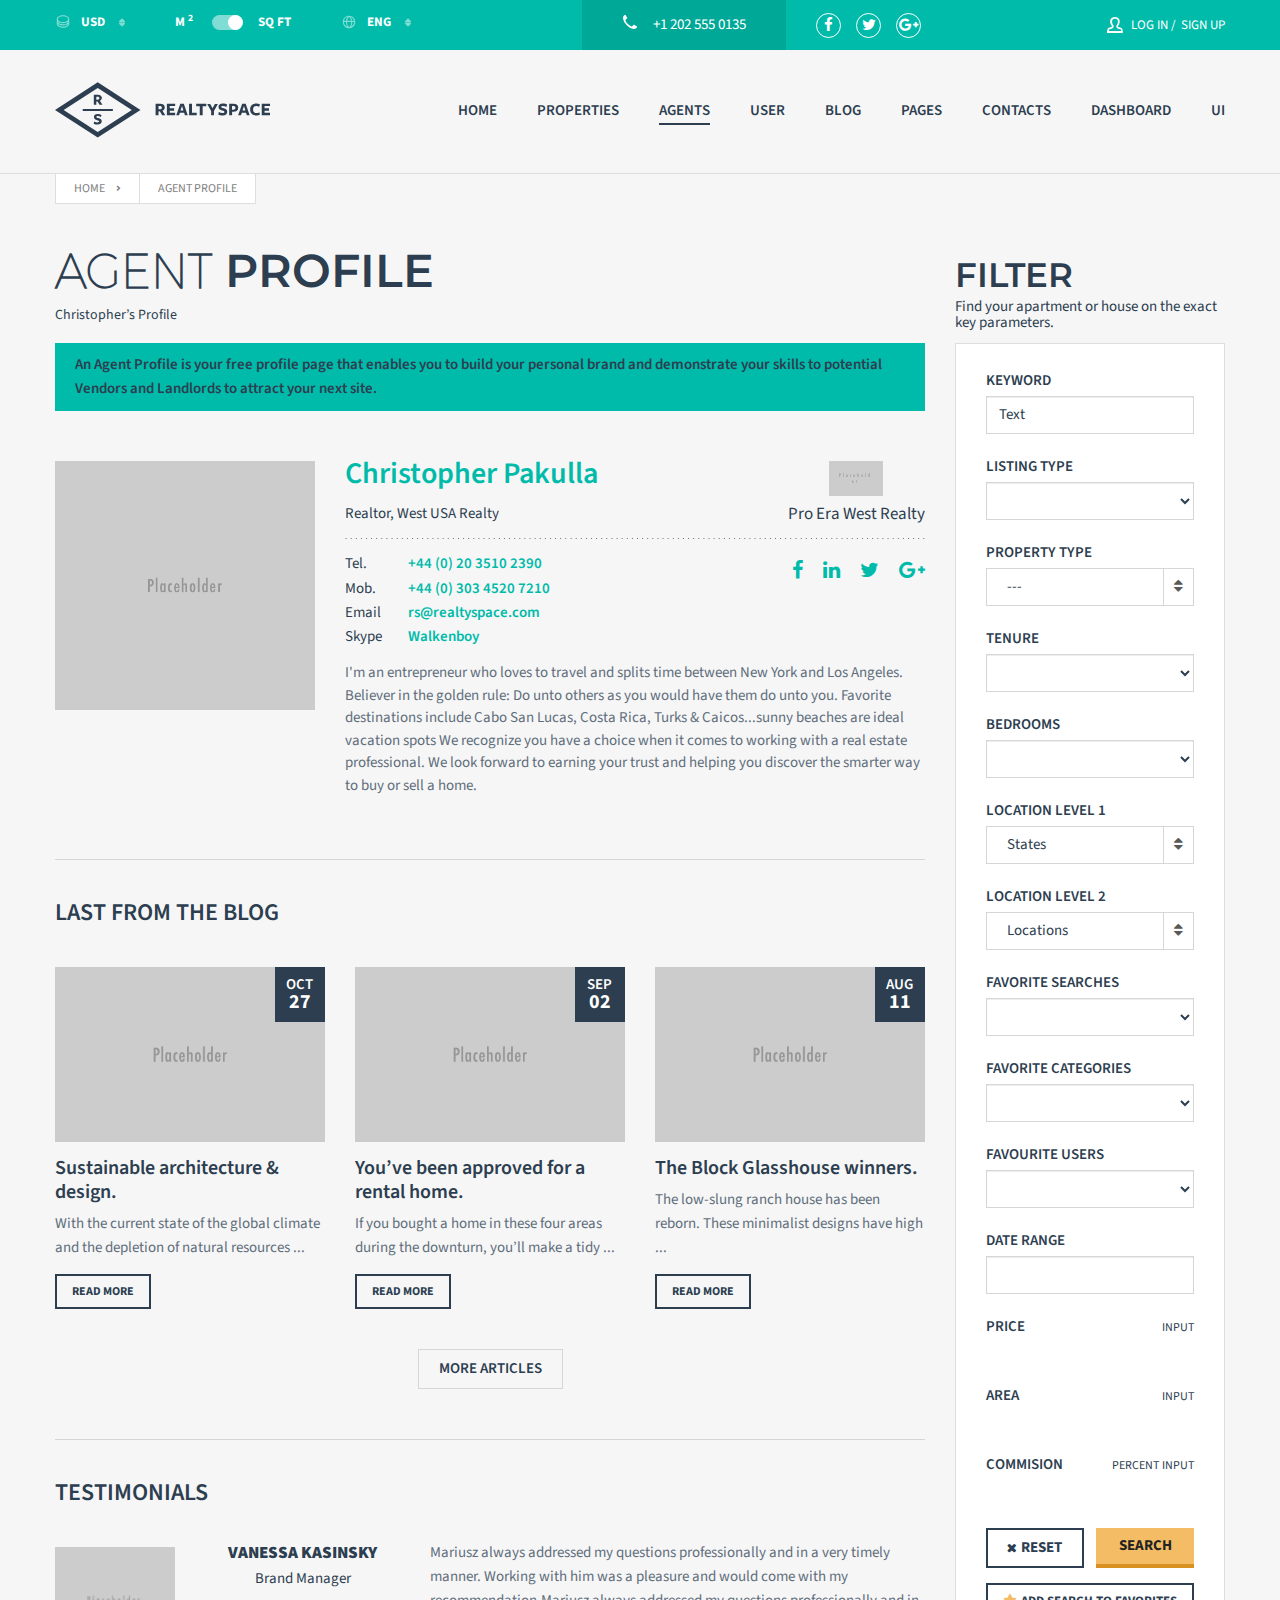
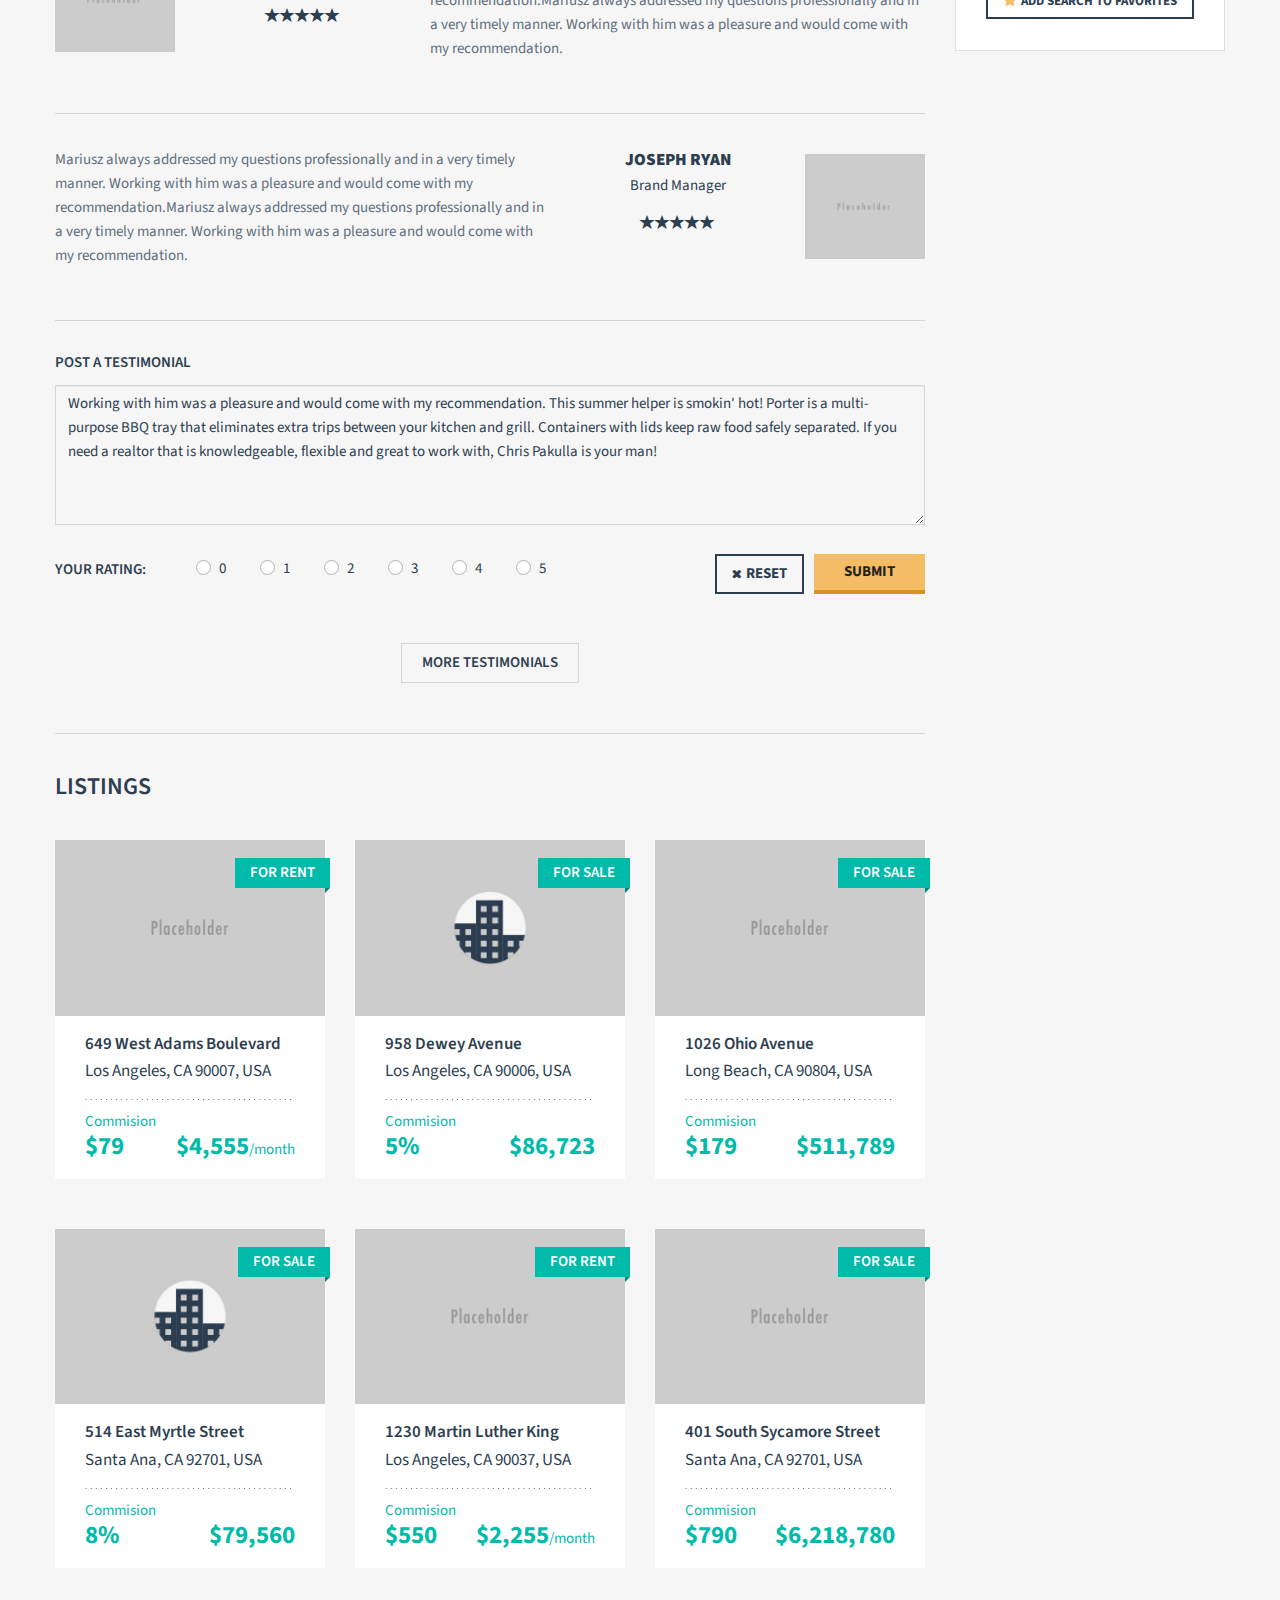
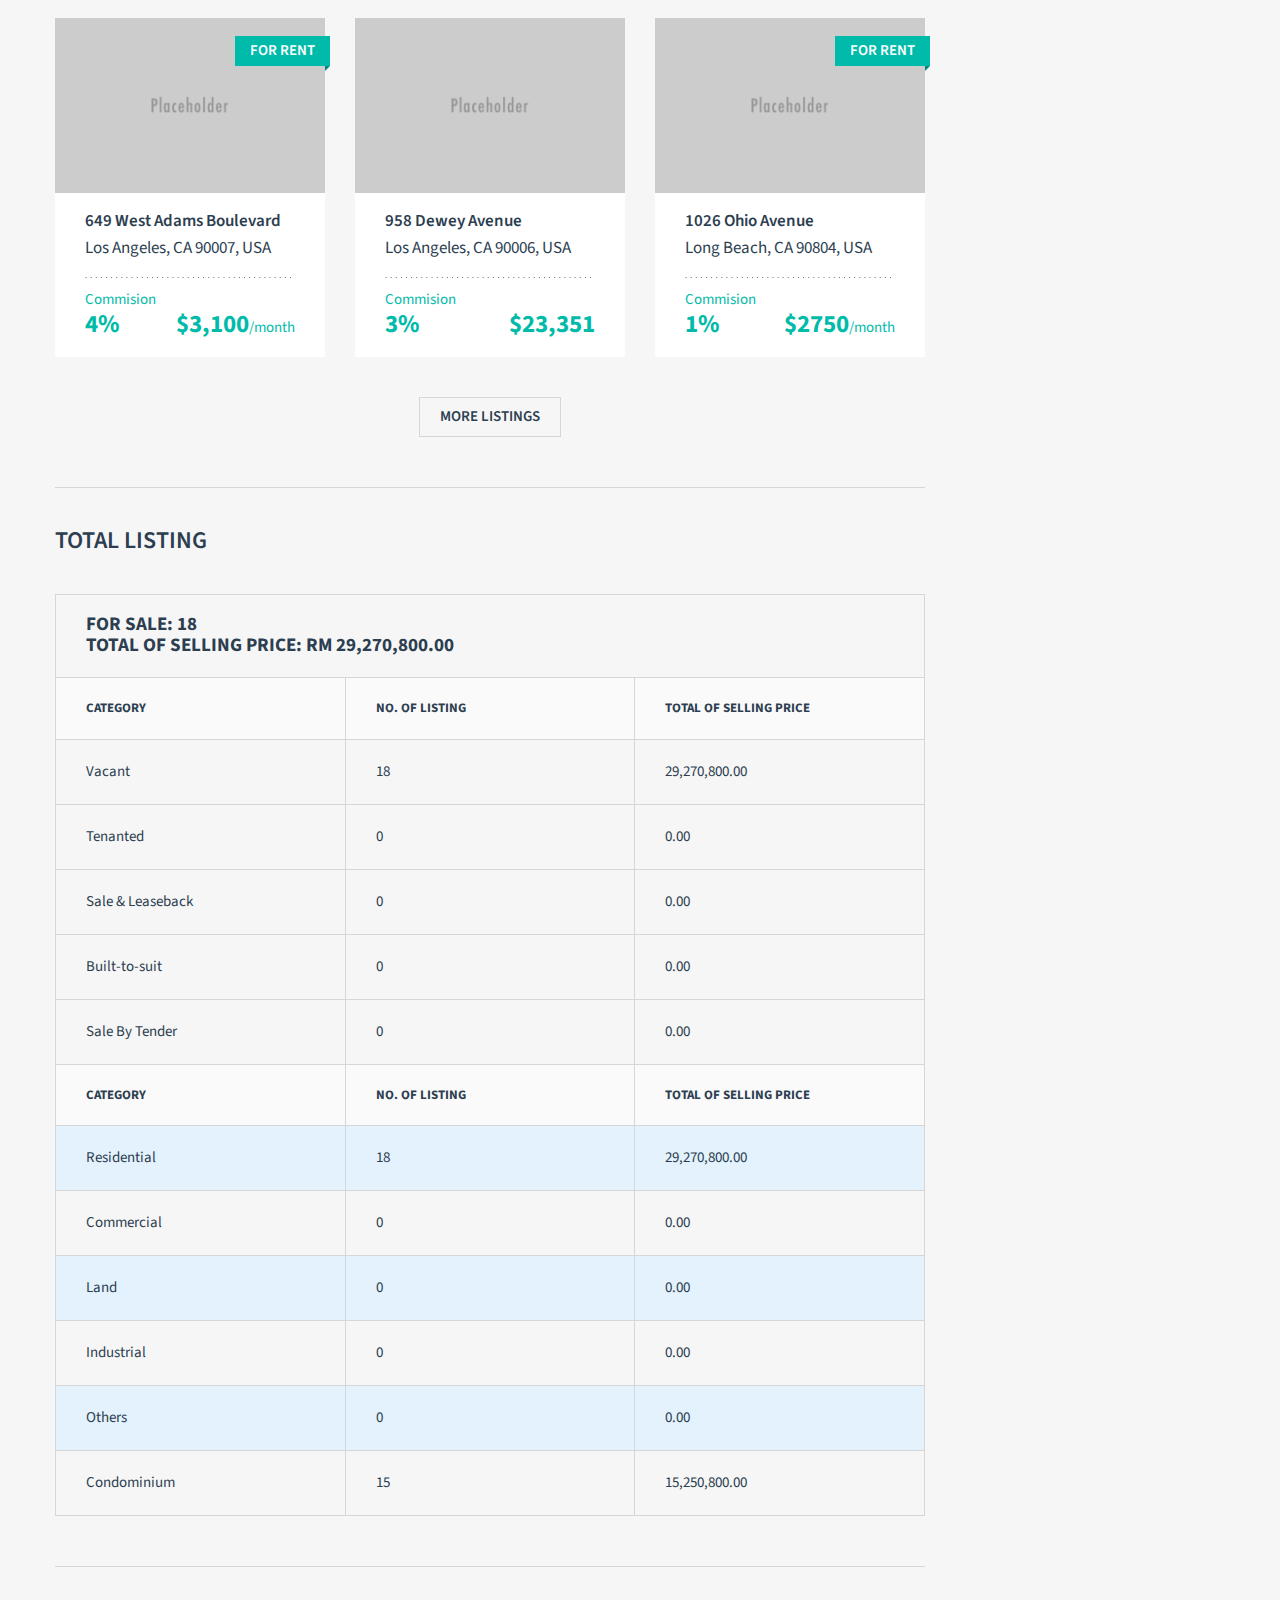
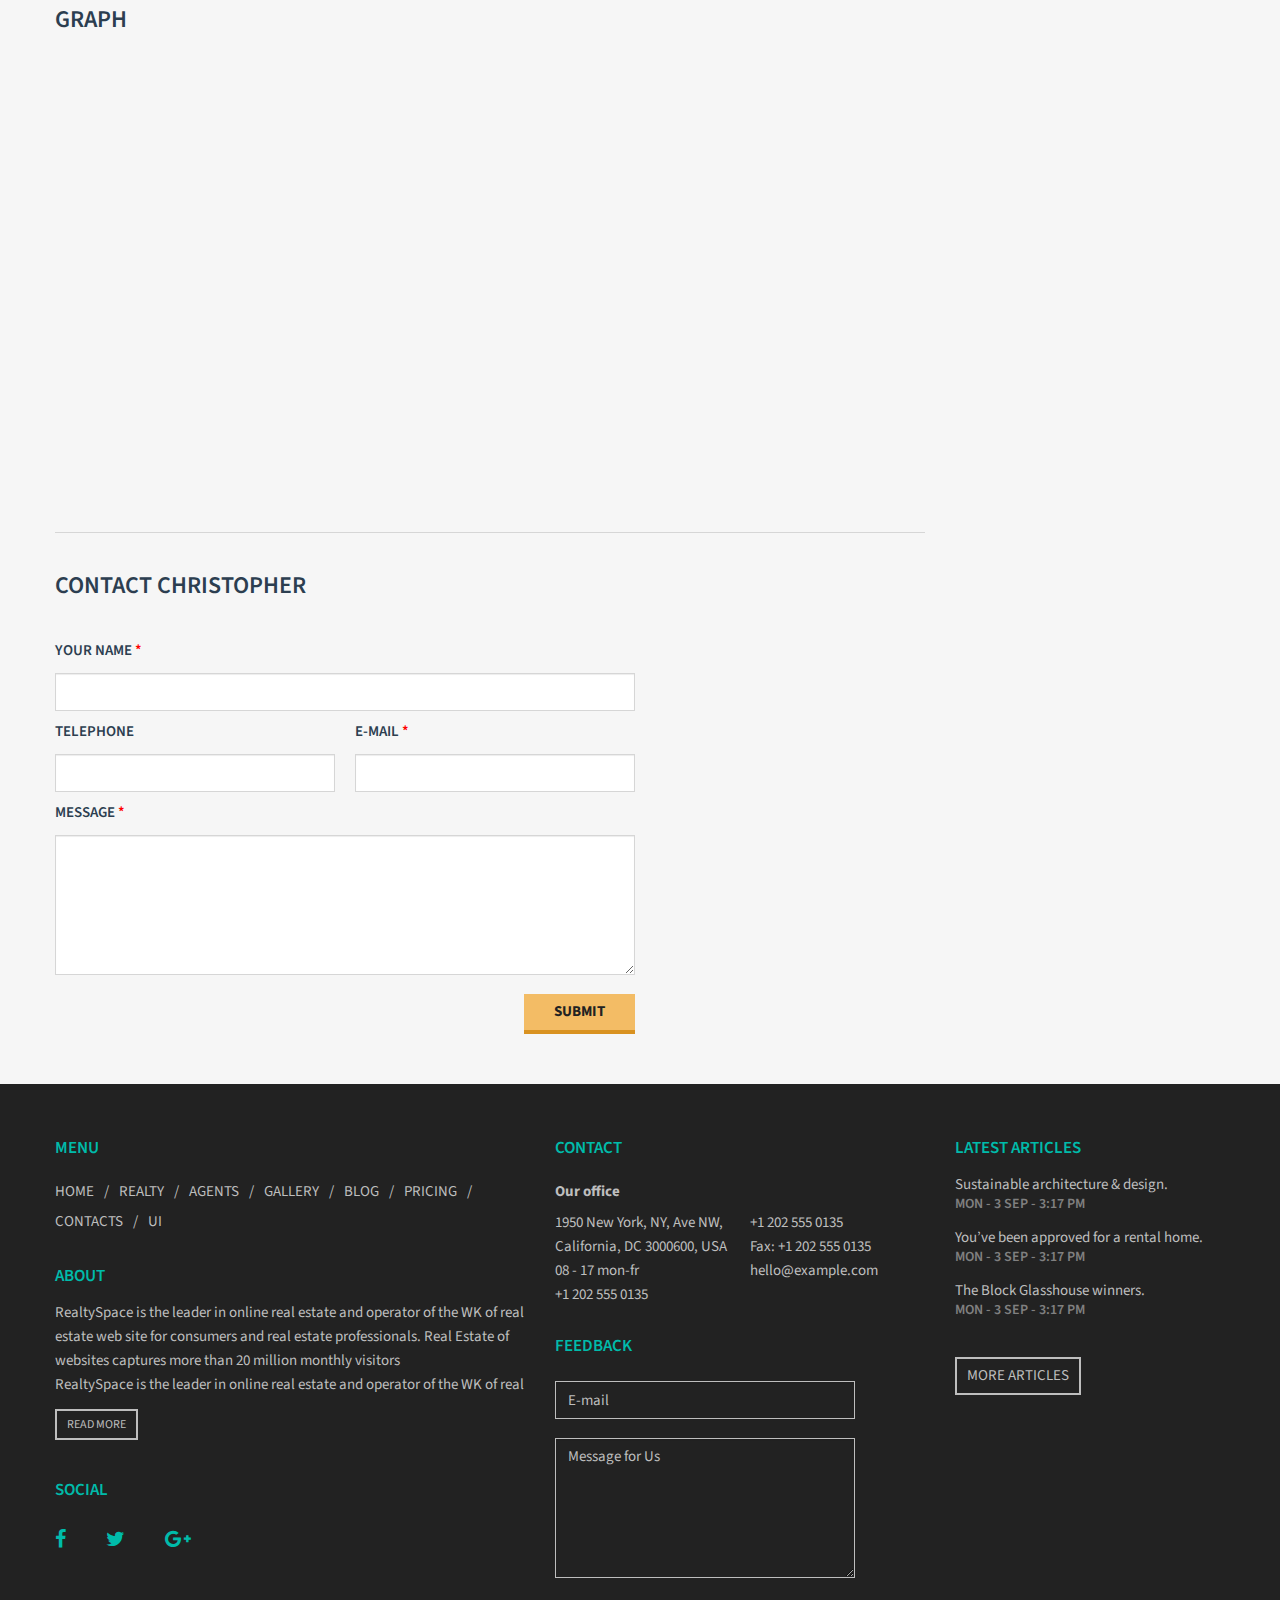
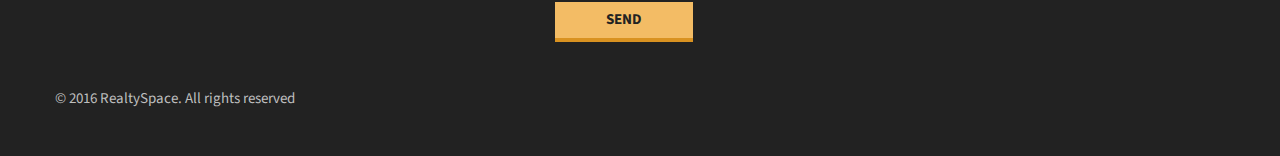
<file: agent_profile.html>
<!DOCTYPE html>
<html>
  <head lang="en">
    <meta charset="UTF-8">
    <title>Realty Space - Real Estate Responsive HTML Theme</title><!--[if IE]>
    <meta http-equiv="X-UA-Compatible" content="IE=9,chrome=1"><![endif]-->
    <meta name="viewport" content="width=device-width, initial-scale=1, user-scalable=0, shrink-to-fit=no">
    <meta name="format-detection" content="telephone=no">
    <!-- Loading Source Sans Pro font that is used in this theme-->
    <link href="http://fonts.googleapis.com/css?family=Montserrat:400,700%7cSource+Sans+Pro:200,400,600,700,900,400italic,700italic&amp;subset=latin,latin-ext" rel="stylesheet" type="text/css">
    <!-- Boostrap and other lib styles-->
    <!-- build:cssvendor-->
    <link rel="stylesheet" href="assets/css/vendor.css">
    <!-- endbuild-->
    <!-- Font-awesome lib-->
    <!-- build:cssfontawesome-->
    <link rel="stylesheet" href="assets/css/font-awesome.css">
    <!-- endbuild-->
    <!-- Theme styles, please replace "default" with other color scheme from the list available in template/css-->
    <!-- build:csstheme-default-->
    <link rel="stylesheet" href="assets/css/theme-default.css">
    <!-- endbuild-->
    <!-- Your styles should go in this file-->
    <link rel="stylesheet" href="assets/css/custom.css">
    <!-- Fixes for IE-->
    <!--[if lt IE 11]>
    <link rel="stylesheet" href="assets/css/ie-fix.css"><![endif]-->
    <link rel="icon" href="assets/img/favicon.ico" type="image/x-icon">
  </head>
  <body class="agent_profile menu-default hover-default ">
    <!--
    SVG icons from sprite-inline.svg
    They are inlined in order to make them work,
    when the template is opened directly, without
    web-server
    
    If you are loading theme files using a webserver,
    you can remove this code and set loadSvgWithAjax: true
    at the beginning of the file.
    
    Or you can use sprite.svg directly.
    All you need to do is to add "img/sprite.svg" before the icon name
    and connect svg4everybody (https://github.com/jonathantneal/svg4everybody) plugin for IE support
    
    For example:
    <use xlink:href="#icon-area"></use>
    becomes
    <use xlink:href="img/sprite.svg#icon-area"></use>
    
    --><!-- inject:svg -->
    <svg width="0" height="0" style="position:absolute"><symbol viewBox="0 0 264 88" id="default-skin"><g fill="none" fill-rule="evenodd"><path d="M67.002 59.5v3.768c-6.307.84-9.184 5.75-10.002 9.732 2.22-2.83 5.564-5.098 10.002-5.098V71.5L73 65.585 67.002 59.5zM13 29v-5h2v3h3v2h-5zm0-14h5v2h-3v3h-2v-5zm18 0v5h-2v-3h-3v-2h5zm0 14h-5v-2h3v-3h2v5zm31-5v5h-2v-3h-3v-2h5zm0-4h-5v-2h3v-3h2v5zm8 0v-5h2v3h3v2h-5zm0 4h5v2h-3v3h-2v-5zM20.586 66l-5.656-5.656 1.414-1.414L22 64.586l5.656-5.656 1.414 1.414L23.414 66l5.656 5.656-1.414 1.414L22 67.414l-5.656 5.656-1.414-1.414L20.586 66zm91.199-.97L110 63.5l3-3.5h-10v-2h10l-3-3.5 1.785-1.468L117 59l-5.215 6.03zm40.43 0L154 63.5l-3-3.5h10v-2h-10l3-3.5-1.785-1.468L147 59l5.215 6.03zm8.742-36.487l-3.25-3.25-1.413 1.414 3.25 3.25z" fill="#fff"/><path d="M152.5 27a5.5 5.5 0 1 0 0-11 5.5 5.5 0 1 0 0 11z" stroke="#fff" stroke-width="1.5"/><path fill="#fff" d="M150 21h5v1h-5zM116.957 28.543l-1.414 1.414-3.25-3.25 1.414-1.414 3.25 3.25z"/><path d="M108.5 27a5.5 5.5 0 1 0 0-11 5.5 5.5 0 1 0 0 11z" stroke="#fff" stroke-width="1.5"/><path fill="#fff" d="M106 21h5v1h-5z"/><path fill="#fff" d="M109.043 19.008l-.085 5-1-.017.085-5z"/></g></symbol><symbol viewBox="0 0 22 22" id="icon-add--favorites"><path d="M15.7 9.2l.5-.5-4.2-.6-1.9-3.8-1.8 3.8-4.2.6 3 3-.7 4.2 3.8-2 1.7.9c.6.8 1.6 1.3 2.7 1.3 1.9 0 3.5-1.6 3.5-3.5C18 11 17 9.7 15.7 9.2zM11 12.5c0 .2 0 .5.1.7l-.9-.5L7.7 14l.5-2.7-2-1.9L8.9 9l1.2-2.5L11.3 9l1.8.3c-1.2.5-2.1 1.7-2.1 3.2zm3.5 2.5c-1.4 0-2.5-1.1-2.5-2.5s1.1-2.5 2.5-2.5 2.5 1.1 2.5 2.5-1.2 2.5-2.5 2.5zm.5-4h-1v1h-1v1h1v1h1v-1h1v-1h-1v-1z"/></symbol><symbol viewBox="0 0 22 22" id="icon-add--gallery"><path d="M17.5 8c-.5 0-1.5.1-1.5.3V5H2v11h14v-1.3c0 .2 1 .3 1.5.3 1.9 0 3.5-1.6 3.5-3.5S19.4 8 17.5 8zM3 6h12v3c-1 .6-1 1.5-1 2.5 0 .5.2 1 .4 1.5h-.1L12 10.2l-1.9 2-3.1-4-4 4.5V6zm12 9H3v-1h.2l3.7-4.2 3 4.1 2-2.1 1.9 2.2H15v1zm2.5-1c-1.4 0-2.5-1.1-2.5-2.5S16.1 9 17.5 9s2.5 1.1 2.5 2.5-1.1 2.5-2.5 2.5zm.5-4h-1v1h-1v1h1v1h1v-1h1v-1h-1v-1z"/></symbol><symbol viewBox="0 0 22 22" id="icon-add--post"><path d="M12 8H5v1h7V8zm0 2H5v1h7v-1zm-7 3h4v-1H5v1zm10.5-3c-.5 0-1 .1-1.5.3V4H3v14h11v-1.3c.4.2.9.3 1.5.3 1.9 0 3.5-1.6 3.5-3.5S17.4 10 15.5 10zM13 17H4V5h9v6c-.6.6-1 1.5-1 2.5s.4 1.9 1 2.5v1zm2.5-1c-1.4 0-2.5-1.1-2.5-2.5s1.1-2.5 2.5-2.5 2.5 1.1 2.5 2.5-1.2 2.5-2.5 2.5zm.5-4h-1v1h-1v1h1v1h1v-1h1v-1h-1v-1z"/></symbol><symbol viewBox="0 0 22 22" id="icon-add--property"><path d="M17.5 5c-2 0-3.5 1.6-3.5 3.5s1.6 3.5 3.5 3.5S21 10.4 21 8.5 19.4 5 17.5 5zm0 6C16.1 11 15 9.9 15 8.5S16.1 6 17.5 6 20 7.1 20 8.5 18.8 11 17.5 11zm.5-4h-1v1h-1v1h1v1h1V9h1V8h-1V7zM.7 13.6l.5.8L4 12.7V18h10v-5.3l2.7 1.7.5-.8L9 8.4.7 13.6zM13 12.1V17H5v-4.9l4-2.5 4 2.5z"/></symbol><symbol viewBox="0 0 30 30" id="icon-add-listing"><path d="M18.2 1.2C14.8 1.2 12 4 12 7.4s2.8 6.2 6.2 6.2 6.2-2.8 6.2-6.2-2.8-6.2-6.2-6.2zm0 11.3c-2.8 0-5.2-2.3-5.2-5.2 0-2.8 2.3-5.2 5.2-5.2 2.8 0 5.2 2.3 5.2 5.2-.1 2.9-2.4 5.2-5.2 5.2zM5.7 28.8h12v-12l-12-5v17zm7-10h3v3h-3v-3zm0 5h3v3h-3v-3zm-5-5h3v3h-3v-3zm0 5h3v3h-3v-3zm11-19h-1v2h-2v1h2v2h1v-2h2v-1h-2v-2z"/></symbol><symbol viewBox="0 0 40 40" id="icon-agency"><path d="M21 9h-2v4h2V9zm4 0h-2v4h2V9zm-4 6h-2v4h2v-4zm4 0h-2v4h2v-4zm-4 6h-2v4h2v-4zm4 0h-2v4h2v-4zm-4 6h-2v4h2v-4zm9-11V4H14v15.2L0 22.8V36h40V16H30zM14 34H2v-9.6l12-3.1V34zm14 0H16V6h12v28zm10 0h-8V18h8v16zm-3-13h-2v4h2v-4zm0 6h-2v4h2v-4zm-10 0h-2v4h2v-4zM7 27H5v4h2v-4zm4 0H9v4h2v-4z"/></symbol><symbol viewBox="0 0 26 27" id="icon-area"><path d="M24 2v20h-8v-3H6v6H2V9h4v4h15V2h3m2-2h-7v11H8V7H0v20h8v-6h6v3h12V0z"/></symbol><symbol viewBox="0 0 20 20" id="icon-arrow-end"><path clip-rule="evenodd" fill="none" d="M.4 5.9l15.8-4.5 1.6 1.2 1.1 17"/></symbol><symbol preserveAspectRatio="xMidYMid" viewBox="0 0 21 40" id="icon-arrow-left"><path d="M20-.001L0 19.998l20 20.001"/></symbol><symbol preserveAspectRatio="xMidYMid" viewBox="0 0 21 40" id="icon-arrow-right"><path d="M1-.001l20 19.999L1 39.999"/></symbol><symbol viewBox="0 0 186 186" id="icon-avatar"><path d="M161.1 140.4c-26.5-6.1-51.2-11.5-39.3-34.1C158.2 37.6 131.4.8 93 .8 53.8.8 27.7 39 64.2 106.3c12.3 22.7-13.3 28.1-39.3 34.1C-1.6 146.6.4 160.6.4 186h185.1c.1-25.4 2.1-39.4-24.4-45.6z"/></symbol><symbol viewBox="0 0 26.8 20" id="icon-bathrooms"><path d="M5 10V2h5v2H9v3h4V4h-1V0H3v10H0v10h20.6l6.3-10H5zm14.4 8H2v-6h21.2l-3.8 6z"/></symbol><symbol viewBox="0 0 26 17" id="icon-bedrooms"><path d="M26 7h-3V0H3v7H0v8h2v2h2v-2h18v2h2v-2h2V7zM5 2h16v5h-2V5h-5v2h-2V5H7v2H5V2zm19 11H2V9h22v4z"/></symbol><symbol viewBox="0 0 30 30" id="icon-blog-edit"><path d="M8 10h7v2H8zm0 4h7v2H8zm0 4h4v2H8zm11 3h-4v-4l7.94-8.07 4.21 4.12zm-2-2h1.18l6.11-6L23 11.75l-6 6.07V19z"/><path d="M18.59 20H18v2H6V7h12v8.38l2-2.04V5H4v19h16v-5.38L18.59 20z"/></symbol><symbol viewBox="0 0 18 18" id="icon-captions-off"><path d="M1 2a1 1 0 0 0-1 1v12a1 1 0 0 0 1 1h16a1 1 0 0 0 1-1V3a1 1 0 0 0-1-1H1zm1 12V4h14v10H2z"/></symbol><symbol viewBox="0 0 18 18" id="icon-captions-on"><path d="M1 2a1 1 0 0 0-1 1v12a1 1 0 0 0 1 1h16a1 1 0 0 0 1-1V3a1 1 0 0 0-1-1H1zm1 12V4h14v10H2z"/><path d="M3 11h3v2H3zm9 0h3v2h-3zm-5 0h4v2H7z"/></symbol><symbol viewBox="0 0 22 22" id="icon-change--property"><path d="M5.7 13.6l.5.9L8 13.4V17h6v-3.6l1.7 1 .5-.9-5.2-3.1-5.3 3.2zm7.3-.8V16H9v-3.3l2-1.2 2 1.3zM18 8h-4v1h4c1.1 0 2 .9 2 2v3c0 1.1-.9 2-2 2h-1v1h1c1.7 0 3-1.3 3-3v-3c0-1.7-1.3-3-3-3zM6.4 11.3l2.3-2.8-2.3-2.8-.8.6L7 8H4c-1.7 0-3 1.3-3 3v3c0 1.7 1.3 3 3 3h1v-1H4c-1.1 0-2-.9-2-2v-3c0-1.1.9-2 2-2h3l-1.4 1.6.8.7z"/></symbol><symbol viewBox="0 0 30 30" id="icon-chat"><path d="M23 23.08L16.65 18H7v-7h9.65L23 5.84v17.24zM9 16h8.35L21 18.92V10l-3.65 3H9v3z"/><circle cx="23" cy="14.47" r="2"/><path d="M12 17h3v7h-3z"/></symbol><symbol viewBox="0 0 30 30" id="icon-clock"><path d="M14.83 23.83a9 9 0 1 1 9-9 9 9 0 0 1-9 9zm0-16a7 7 0 1 0 7 7 7 7 0 0 0-7-7z"/><path d="M13.95 9.83h2v5.13h-2z"/><path d="M13.94 13.95h3.96v2h-3.96z"/></symbol><symbol viewBox="-618.5 373.5 55 55" id="icon-comfort"><path d="M-591 388.5c-6.6 0-12 5.4-12 12s5.4 12 12 12 12-5.4 12-12-5.4-12-12-12zm0 22c-5.5 0-10-4.5-10-10s4.5-10 10-10 10 4.5 10 10-4.5 10-10 10zm11.7-20.2c.3 0 .5-.1.7-.3l4.6-4.6c.4-.4.4-1 0-1.4s-1-.4-1.4 0l-4.6 4.6c-.4.4-.4 1 0 1.4.2.2.4.3.7.3zm11.3 9.7h-6.5c-.6 0-1 .4-1 1s.4 1 1 1h6.5c.6 0 1-.4 1-1s-.4-1-1-1zm-10.6 12c-.4-.4-1-.4-1.4 0s-.4 1 0 1.4l4.6 4.6c.2.2.5.3.7.3s.5-.1.7-.3c.4-.4.4-1 0-1.4l-4.6-4.6zm-12.4 4.5c-.6 0-1 .4-1 1v6.5c0 .6.4 1 1 1s1-.4 1-1v-6.5c0-.5-.4-1-1-1zm-12.4-4.5l-4.6 4.6c-.4.4-.4 1 0 1.4.2.2.5.3.7.3s.5-.1.7-.3l4.6-4.6c.4-.4.4-1 0-1.4s-1-.4-1.4 0zm-3.1-11c0-.6-.4-1-1-1h-6.5c-.6 0-1 .4-1 1s.4 1 1 1h6.5c.5 0 1-.4 1-1zm3.1-11c.2.2.5.3.7.3s.5-.1.7-.3c.4-.4.4-1 0-1.4l-4.6-4.6c-.3-.4-1-.4-1.4 0s-.4 1 0 1.4l4.6 4.6zm12.4-4.5c.6 0 1-.4 1-1V378c0-.6-.4-1-1-1s-1 .4-1 1v6.5c0 .5.4 1 1 1z"/></symbol><symbol viewBox="0 0 40 40" id="icon-customers"><path d="M32.7 24l-.1.8s-.3 1.7-3.2 1.7c-2.8 0-3.2-1.5-3.2-1.7l-.3-.8H23v-5h-6.3l-.2.7c0 .1-.8 2.7-4.4 2.7s-4.3-2.6-4.3-2.7l-.1-.7H2v20h36V24h-5.3zM21 37H4V21h2.2c.7 1 2.5 3.4 6 3.4s5.3-2.4 6-3.4H21v16zm15 0H23V26h1.4c.6 1 2 2.5 4.9 2.5 2.9 0 4.3-1.5 4.9-2.5H36v11zm-6.7-14.8c3.3 0 6-2.7 6-6s-2.7-6-6-6-6 2.7-6 6 2.7 6 6 6zm0-10c2.2 0 4 1.8 4 4s-1.8 4-4 4-4-1.8-4-4 1.8-4 4-4zM12.2 17c4.4 0 8-3.6 8-8s-3.6-8-8-8-8 3.6-8 8 3.6 8 8 8zm0-14c3.3 0 6 2.7 6 6s-2.7 6-6 6-6-2.7-6-6 2.7-6 6-6z"/></symbol><symbol viewBox="0 0 30 30" id="icon-dashboard"><path d="M15.8 7.8c-5.5 0-10 4.4-10 9.9 0 1.2.2 2.3.6 3.4l.2.6 9.4.1 8.9-.1.2-.6c.4-1.1.6-2.2.6-3.4.1-5.4-4.4-9.9-9.9-9.9zm7.8 12h-7.5l-7.9-.1c-.2-.7-.3-1.4-.3-2.1 0-4.3 3.6-7.9 8-7.9s8 3.5 8 7.9c-.1.8-.2 1.5-.3 2.2zm-7.1-9.1h-1v1.7h1v-1.7zm-6.4 2.6l1.2 1.2.7-.7-1.2-1.2-.7.7zm10-.6l-.3-.3-3.2 3.2c-.2-.1-.4-.1-.6-.1-.8 0-1.5.7-1.5 1.5s.7 1.5 1.5 1.5 1.5-.7 1.5-1.5c0-.2-.1-.5-.2-.7l2.2-2.2.3.3 1.2-1.2-.7-.7-.2.2zM9.2 18h1.7v-1H9.2v1zm12 0h1.7v-1h-1.7v1z"/></symbol><symbol viewBox="0 0 28 35" id="icon-doc"><path d="M7 25h14v-2H7v2zm0-5h14v-2H7v2zm0-5h14v-2H7v2zm21-5.8v-.9L19.9 0H2.5C1.1 0 0 1.2 0 2.6v29.8C0 33.8 1.1 35 2.5 35h22.9c1.4 0 2.5-1.2 2.5-2.6V9.2h.1zm-2 23.2c0 .3-.2.6-.5.6h-23c-.3 0-.5-.3-.5-.6V2.6c0-.3.2-.6.5-.6H19v7.2h7v23.2z"/></symbol><symbol viewBox="0 0 14 14" id="icon-earth"><path d="M12.5 7c0-3-2.5-5.5-5.5-5.5-2.8 0-5.1 2.1-5.4 4.7v1c.1 2.9 2.4 5.2 5.3 5.3h.6c2.8-.2 5-2.6 5-5.5zM7.1 2.7C7.7 3.1 8.6 4 8.8 6H5.4c.3-2 1.2-2.9 1.7-3.3zM8.9 7c0 3-1.1 3.9-1.7 4.4v-.1C6.5 10.8 5.4 10 5.4 7h3.5zm-.1 3.9C9.4 10 9.9 9 9.9 7h1.6c-.1 2-1.2 3.2-2.7 3.9zM11.4 6H9.8C9.6 5 9 3.2 8.4 2.5c1.5.5 2.7 2.5 3 3.5zM6 2.4C5.3 3.1 4.6 4 4.4 6H2.6C2.9 4 4.2 2.8 6 2.4zM2.5 7h1.9c0 2 .5 3.1 1.1 4-1.7-.6-2.9-2-3-4z"/></symbol><symbol viewBox="-632.3 373.3 55 55" id="icon-easy"><path d="M-602 402.9c-1.5 1.7-3.7 2.7-6 2.7-.6 0-1 .4-1 1s.4 1 1 1c2.9 0 5.6-1.2 7.5-3.4.4-.4.3-1-.1-1.4-.4-.3-1.1-.3-1.4.1zm14.1 13.4l-9.6-9.6c2.1-2.5 3.4-5.7 3.4-9.2 0-7.7-6.3-14-14-14s-13.9 6.4-13.9 14.1c0 7.7 6.3 14 14 14 3.5 0 6.7-1.3 9.2-3.4l9.6 9.6c.2.2.5.3.7.3s.5-.1.7-.3c.3-.4.3-1.1-.1-1.5zm-20.1-6.7c-6.6 0-12-5.4-12-12s5.4-12 12-12 12 5.4 12 12-5.4 12-12 12z"/></symbol><symbol viewBox="0 0 22 22" id="icon-edit--favorites"><path d="M17.7 6.2l-5 5-1 3.1 3.1-1 5-5-2.1-2.1zm-3.4 6.3l-1 .3.3-1 4.2-4.2.7.7-4.2 4.2zm-1.1-3.8L9 8.1 7.1 4.3 5.3 8.1l-4.2.6 3 3-.7 4.2 3.8-2 3.8 2-.7-4.2 2.9-3zm-6.1 4L4.7 14l.5-2.7-2-1.9L5.9 9l1.2-2.5L8.3 9l2.7.4-2 1.9.6 2.7-2.5-1.3z"/></symbol><symbol viewBox="0 0 22 22" id="icon-edit--gallery"><path d="M21 9.3l-2.2-2.1L16 9.9V5H2v11h14v-1.8l5-4.9zm-1.3 0l-4.2 4.2-1 .3.3-1L19 8.6l.7.7zM3 6h12v4.9l-1.2 1.3v.1l-1.7-2.1-1.9 2-3.1-4L3 12.7V6zm0 8h.4l3.7-4.2 3 4.1 2-2.1 1.4 1.7L13 15H3v-1zm11.1 1l1.1-.4v.4h-1.1z"/></symbol><symbol viewBox="0 0 22 22" id="icon-edit--post"><path d="M13 8H6v1h7V8zm0 2H6v1h7v-1zm-7 3h4v-1H6v1zm10.8-4.8L15 9.9V4H4v14h11v-3.8l3.9-3.9-2.1-2.1zM14 17H5V5h9v5.9l-2.2 2.3-1 3.1 3.1-1 .1-.2V17zm-.6-2.5l-1 .3.3-1 4.2-4.2.7.7-4.2 4.2z"/></symbol><symbol viewBox="0 0 22 22" id="icon-edit--property"><path d="M19.9 7.3l-2.1-2.1-3.3 3.3L11 6.4l-8.2 5.2.5.8L6 10.7V16h10v-4.8l.3-.3 2.4 1.5.5-.8-2.2-1.4 2.9-2.9zm-1.5 0l-4.2 4.2-1 .3.3-1 4.2-4.2.7.7zM15 15H7v-4.9l4-2.5 2.7 1.7-1 1-1 3.1 3.1-1 .2-.2V15z"/></symbol><symbol viewBox="0 0 18 18" id="icon-enter-fullscreen"><path d="M6.425 10.165l-2.57 2.569.018-1.846c-.003-.552-.45-1-1.002-1.002a.985.985 0 0 0-.992.992l-.023 4.22a1 1 0 0 0 .295.707l.025.023c.008.007.015.017.023.025.188.188.443.294.707.295l4.22-.023a.986.986 0 0 0 .992-.992c-.003-.55-.45-1-1.002-1.002l-1.847.016 2.57-2.569a.99.99 0 0 0 0-1.4l-.013-.013a.99.99 0 0 0-1.4 0h-.001zm7.729-4.899l-.017 1.846c.003.552.45 1 1.002 1.002a.985.985 0 0 0 .992-.992l.024-4.22a1.007 1.007 0 0 0-.296-.707l-.025-.023c-.008-.007-.015-.017-.023-.025a1.009 1.009 0 0 0-.707-.295l-4.22.023a.986.986 0 0 0-.991.992c.002.55.45 1 1.002 1.002l1.846-.016-2.569 2.569a.99.99 0 0 0 0 1.4c.4.4 1.026.4 1.413.013l2.57-2.569z"/></symbol><symbol viewBox="0 0 40 40" id="icon-error"><path d="M27.3 22.9L25 25.1c.3-3.1-.6-6.2-2.6-8.7-2.4-3.1-6-5-9.8-5-.6 0-1 .4-1 1s.4 1 1 1c3.1 0 6.2 1.6 8.2 4.2 1.7 2.2 2.4 4.9 2.1 7.5l-2.3-2.3c-.4-.4-1-.4-1.4 0-.4.4-.4 1 0 1.4l4 3.9c.2.2.4.3.7.3s.5-.1.7-.3l4-3.9c.4-.4.4-1 0-1.4-.3-.3-.9-.3-1.3.1zM40 20C40 9 31 0 20 0 8.9 0 0 9 0 20s8.9 20 20 20c4 0 7.7-1.2 10.8-3.1 3.7 1 8.2 2.1 8.2 2.1s-1-4-2.1-8.3C38.8 27.6 40 24 40 20zm-8.7 14.9c-.2 0-.4-.1-.5-.1-.4 0-.8.1-1.1.3C26.8 37 23.4 38 20 38c-9.9 0-18-8.1-18-18S10.1 2 20 2s18 8.1 18 18c0 3.4-1 6.8-2.8 9.7-.3.5-.4 1.1-.2 1.6.5 1.8.9 3.5 1.3 5-1.6-.4-3.4-.9-5-1.4z"/></symbol><symbol viewBox="0 0 18 18" id="icon-exit-fullscreen"><path d="M14.425 2.165l-2.57 2.569.018-1.846c-.003-.552-.45-1-1.002-1.002a.985.985 0 0 0-.992.992l-.023 4.22a1.007 1.007 0 0 0 .32.73c.008.007.015.017.023.025.188.188.443.294.707.295l4.22-.023a.986.986 0 0 0 .992-.992c-.003-.55-.45-1-1.002-1.002l-1.847.016 2.57-2.569a.99.99 0 0 0 0-1.4l-.013-.013a.99.99 0 0 0-1.4 0h-.001zM6.154 13.266l-.017 1.846c.003.552.45 1 1.002 1.002a.985.985 0 0 0 .992-.992l.024-4.22a1.007 1.007 0 0 0-.32-.73c-.009-.007-.016-.017-.024-.025a1.009 1.009 0 0 0-.707-.295l-4.22.023a.986.986 0 0 0-.991.992c.002.55.45 1 1.002 1.002l1.846-.016-2.569 2.569a.99.99 0 0 0 0 1.4c.4.4 1.026.4 1.413.013l2.57-2.569z"/></symbol><symbol viewBox="0 0 18 18" id="icon-fast-forward"><path d="M17.569 8.246L7 2a1 1 0 0 0-1 1v1.954L1 2a1 1 0 0 0-1 1v12a1 1 0 0 0 1 1l5-2.955V15a1 1 0 0 0 1 1l10.569-6.246a.876.876 0 0 0 0-1.508zM6 10.722l-4 2.364V4.914l4 2.364v3.444zm2 2.364V4.914L14.915 9 8 13.086z"/></symbol><symbol viewBox="0 0 30 30" id="icon-favorite-agents"><path d="M3.94 29.25v-.88a12.22 12.22 0 0 1 .13-1.43A4.24 4.24 0 0 1 5 24.57a5 5 0 0 1 2.25-1 11.12 11.12 0 0 0 1.12-.34 1.61 1.61 0 0 0 .54-.23v-.06a1.55 1.55 0 0 0-.49-1.28 7.65 7.65 0 0 1-.68-1.19 6.12 6.12 0 0 1-.26-4.29A3.82 3.82 0 0 1 9.22 14a5.3 5.3 0 0 1 2.78-.75 5.3 5.3 0 0 1 2.78.72 3.82 3.82 0 0 1 1.66 2.13 6.12 6.12 0 0 1-.26 4.29 7.66 7.66 0 0 1-.68 1.19 1.55 1.55 0 0 0-.5 1.28v.06a1.61 1.61 0 0 0 .5.28 11.11 11.11 0 0 0 1.12.34 5 5 0 0 1 2.25 1 4.24 4.24 0 0 1 .94 2.37 12.22 12.22 0 0 1 .19 1.46v.88H3.94zm2.28-3.43a3.27 3.27 0 0 0-.43 1.41v.3h12.46v-.33a2.89 2.89 0 0 0-.45-1.42 4.35 4.35 0 0 0-1.47-.54c-1.12-.3-2.39-.64-2.82-1.68a3 3 0 0 1 .62-2.93 6.14 6.14 0 0 0 .53-.92 4.37 4.37 0 0 0 .2-3.1A2.71 2.71 0 0 0 12 15a2.71 2.71 0 0 0-2.81 1.64 4.37 4.37 0 0 0 .2 3.1 6.14 6.14 0 0 0 .53.92 3 3 0 0 1 .62 2.93c-.44 1-1.7 1.38-2.82 1.68a4.33 4.33 0 0 0-1.47.54zm16.75-8.13l-5.72-3 .93-1.77 2.13 1.11-.49-2.88 2.09-2.05-2.89-.42-1.3-2.63-1.3 2.63-2.9.42 1.72 1.68-1.39 1.43-4.62-4.5 5.86-.86 2.63-5.32 2.62 5.32 5.87.86-4.25 4.14 1.01 5.84z"/></symbol><symbol viewBox="0 0 30 30" id="icon-favorite-listings"><path d="M23.97 17.69l-5.72-3 .93-1.77 2.13 1.11-.49-2.88 2.09-2.05-2.89-.42-1.3-2.63-1.3 2.63-2.9.42 1.73 1.68-1.4 1.43-4.62-4.5 5.86-.86 2.63-5.32 2.62 5.32 5.87.86-4.25 4.14 1.01 5.84zM4 10v17h12V15zm5 15H6v-3h3v3zm0-5H6v-3h3v3zm5 5h-3v-3h3v3zm0-5h-3v-3h3v3z"/></symbol><symbol viewBox="0 0 30 30" id="icon-favorite-search"><path d="M23.97 17.69l-5.72-3 .93-1.77 2.13 1.11-.49-2.88 2.09-2.05-2.89-.42-1.3-2.63-1.3 2.63-2.9.42 1.73 1.68-1.4 1.43-4.62-4.5 5.86-.86 2.63-5.32 2.62 5.32 5.87.86-4.25 4.14 1.01 5.84zm-11.14 7.14a6 6 0 1 1 6-6 6 6 0 0 1-6 6zm0-10a4 4 0 1 0 4 4 4 4 0 0 0-4-4zm-8.49 14a1 1 0 0 1-.71-1.71l2.55-2.55A1 1 0 0 1 7.6 26L5 28.53a1 1 0 0 1-.66.3z"/></symbol><symbol viewBox="0 0 30 30" id="icon-financials"><path d="M4.14 16.28A8.5 8.5 0 0 1 6 7a8.55 8.55 0 0 1 2.68-1.86A9.08 9.08 0 0 1 12 4.47v2A6.11 6.11 0 0 0 9.46 7a6.49 6.49 0 0 0-4 6A6.45 6.45 0 0 0 6 15.5zM17 25.47v-2a6 6 0 0 0 2.51-.47A6.51 6.51 0 0 0 23 14.44l1.84-.78a8.53 8.53 0 0 1-4.55 11.14 8.93 8.93 0 0 1-3.29.67z"/><path d="M21.89 17.47l-1.46-1.36 3.97-4.26 4.21 3.93-1.37 1.46-2.74-2.56-2.61 2.79zm-16.43.82L.63 15l1.12-1.65 3.19 2.16 1.98-2.91 1.65 1.13-3.11 4.56zm10.71-5.7a3.93 3.93 0 0 0-.88-.59 2.13 2.13 0 0 0-1-.21 1.47 1.47 0 0 0-.93.26 1 1 0 0 0-.32.83.87.87 0 0 0 .33.69 4.25 4.25 0 0 0 .83.53l1.08.52a5.78 5.78 0 0 1 1.08.66 3.4 3.4 0 0 1 .83.94 2.61 2.61 0 0 1 .33 1.36 3.34 3.34 0 0 1-.61 2.09A2.82 2.82 0 0 1 15 20.8V23h-2v-2.13c0-.06-.89-.19-1.44-.41a4.31 4.31 0 0 1-1.35-.87l1.12-1.68a5.83 5.83 0 0 0 1.25.74 3.09 3.09 0 0 0 1.2.25 1.58 1.58 0 0 0 1-.29 1.11 1.11 0 0 0 .33-.88 1 1 0 0 0-.29-.73 4.39 4.39 0 0 0-.82-.62c-.33-.19-.69-.37-1.08-.56a6 6 0 0 1-1.08-.67 3.57 3.57 0 0 1-.84-.91 2.38 2.38 0 0 1-.33-1.29 3.07 3.07 0 0 1 .56-2.08A2.39 2.39 0 0 1 13 9.81V8h2v1.78c0 .08 1 .24 1.38.49a5.19 5.19 0 0 1 1.08.9z"/></symbol><symbol viewBox="0 0 25 20.7" id="icon-garage"><path d="M12.5 0L0 7.5v13.2h25V7.5L12.5 0zm0 2.3l8.9 5.3H3.6l8.9-5.3zM12 18.7H2v-10h10v10zm11 0H13v-10h10v10zm-12-5.5h-1v2h1v-2zm4 0h-1v2h1v-2z"/></symbol><symbol viewBox="19.5 264.5 27 33" id="icon-geolocation"><path d="M33 264.5c-7.5 0-13.5 6-13.5 13.5 0 7.6 6.6 12.6 13.5 19.5 6.9-6.9 13.5-11.9 13.5-19.5 0-7.5-6-13.5-13.5-13.5zm1.6 22.9v-4.6h-3.2v4.6c-4.2-.7-7.5-4-8.2-8.2h4.6V276h-4.6c.7-4.2 4-7.5 8.2-8.2v4.6h3.2v-4.6c4.2.7 7.5 4 8.2 8.2h-4.6v3.2h4.6c-.7 4.2-4 7.5-8.2 8.2z"/></symbol><symbol viewBox="0 0 22 22" id="icon-get--review"><path d="M11 9H4v1h7V9zm-3 2H4v1h4v-1zm10.5-5.7l-2.9 2.2.6.8L18 7v6h1V7l1.7 1.3.6-.8-2.8-2.2zM1 15h5.8l4.2 2.4V15h3V6H1v9zm1-8h11v7h-3v1.6L7.1 14H2V7z"/></symbol><symbol viewBox="0 0 22 22" id="icon-get--stars"><path d="M9 9.1L7.1 5.3 5.3 9.1l-4.2.6 3 3-.7 4.2 3.8-2 3.8 2-.7-4.2 3-3L9 9.1zm.6 5.9l-2.4-1.3L4.7 15l.5-2.7-2-1.9 2.7-.4 1.2-2.5L8.3 10l2.7.4-2 1.9.6 2.7zm7.9-9.7l-2.9 2.2.6.8L17 7v6h1V7l1.7 1.3.6-.8-2.8-2.2z"/></symbol><symbol viewBox="-632.5 373.5 55 55" id="icon-good-sales"><path d="M-598 397v6h-8v5h-8v5h-8v10h34v-26h-10zm-16 24h-6v-6h6v6zm8 0h-6v-11h6v11zm8 0h-6v-16h6v16zm8 0h-6v-22h6v22zm-19.9-29.7l4.9 5.1 14-14v2.6h2l-.1-6h-5.8v2h2.4l-12.5 12.5-4.9-5.1-10.8 10.9 1.4 1.4 9.4-9.4z"/></symbol><symbol viewBox="0 0 50 50" id="icon-info"><path d="M25 32.3c-2.4 0-4.3 1.9-4.3 4.3s1.9 4.3 4.3 4.3 4.3-1.9 4.3-4.3-1.9-4.3-4.3-4.3zm21.6-21.1l-7.8-7.8c-2-1.9-5.5-3.4-8.3-3.4H19.4c-2.7 0-6.3 1.5-8.2 3.4l-7.8 7.8c-2 2-3.4 5.5-3.4 8.2v11.1c0 2.7 1.5 6.3 3.4 8.2l7.8 7.8c1.9 1.9 5.5 3.4 8.2 3.4h11.1c2.7 0 6.3-1.5 8.2-3.4l7.8-7.8c1.9-1.9 3.4-5.5 3.4-8.2V19.4c.1-2.7-1.4-6.2-3.3-8.2zM46 30.5c0 1.7-1.1 4.2-2.2 5.4L36 43.7c-1.2 1.2-3.7 2.2-5.4 2.2H19.4c-1.7 0-4.2-1.1-5.4-2.2l-7.8-7.8C5 34.8 4 32.2 4 30.5V19.4c0-1.7 1.1-4.2 2.2-5.4L14 6.2C15.2 5 17.8 4 19.4 4h11.1c1.7 0 4.2 1.1 5.4 2.2l7.8 7.8c1.2 1.2 2.2 3.7 2.2 5.4v11.1zm-23.7-.9h5.3l2-18.9h-9.3l2 18.9z"/></symbol><symbol viewBox="-632.3 373.3 55 55" id="icon-lens"><path d="M-602 402.9c-1.5 1.7-3.7 2.7-6 2.7-.6 0-1 .4-1 1s.4 1 1 1c2.9 0 5.6-1.2 7.5-3.4.4-.4.3-1-.1-1.4-.4-.3-1.1-.3-1.4.1zm14.1 13.4l-9.6-9.6c2.1-2.5 3.4-5.7 3.4-9.2 0-7.7-6.3-14-14-14s-13.9 6.4-13.9 14.1c0 7.7 6.3 14 14 14 3.5 0 6.7-1.3 9.2-3.4l9.6 9.6c.2.2.5.3.7.3s.5-.1.7-.3c.3-.4.3-1.1-.1-1.5zm-20.1-6.7c-6.6 0-12-5.4-12-12s5.4-12 12-12 12 5.4 12 12-5.4 12-12 12z"/></symbol><symbol viewBox="-7 377 16 16" id="icon-login"><path d="M-7 393v-.9s0-.7.1-1.4c.2-1.1.5-1.9.9-2.4.5-.5 1.4-.8 2.2-1 .4-.1.8-.2 1.1-.3.3-.1.4-.2.5-.3v-.1c.1-.3 0-.6-.5-1.3-.2-.3-.5-.7-.7-1.2-.6-1.4-.7-2.9-.3-4.3.3-.9.9-1.6 1.7-2.1 1-.4 1.9-.7 3-.7s2 .2 2.8.7c.8.5 1.4 1.2 1.7 2.1.4 1.4.3 2.9-.3 4.3-.2.5-.4.8-.7 1.2-.4.7-.6 1-.5 1.3v.1c.1.1.2.2.5.3.3.1.7.2 1.1.3.8.2 1.7.5 2.2 1 .5.5.8 1.2.9 2.4.1.8.1 1.4.1 1.4v.9H-7zm2.3-3.5c-.1.1-.3.5-.4 1.4v.2l.3-.1h12v-.2c-.2-1.1-.4-1.3-.4-1.3-.2-.2-.7-.3-1.5-.5-1.1-.3-2.4-.6-2.8-1.7-.5-1.2.1-2.2.6-2.9.2-.3.4-.6.5-.9.4-1.1.5-2.1.2-3.1-.4-1.4-1.9-1.6-2.8-1.6s-2.3.2-2.8 1.6c-.3 1-.2 2 .2 3.1.1.3.3.6.5.9.5.8 1.1 1.7.6 2.9-.4 1-1.7 1.4-2.8 1.7-.7.2-1.2.3-1.4.5z"/></symbol><symbol viewBox="0 0 213.3 54.9" id="icon-logo"><path class="bust0" d="M199.7 23.5c1 0 2 .3 2.8.8l.9-2.4c-1-.5-2.4-.8-3.7-.8-3.7 0-6.1 2.3-6.1 5.9 0 3.8 2.4 5.9 6 5.9 1.3 0 2.8-.3 3.7-.8l-.6-2.5c-.8.6-1.9.9-3 .9-2 0-3.2-1.4-3.2-3.5 0-2.2 1.2-3.5 3.2-3.5zm-90.8 1.4c0-2.2-1.6-3.6-4.6-3.6h-4.5v11.3h2.9v-3.7l1.3-.1 2.3 3.8h3.2l-2.9-4.4c1.5-.6 2.3-1.8 2.3-3.3zm-4.8 1.9h-1.4v-3.2h1.2c1.4 0 2.1.5 2.1 1.5 0 1.1-.7 1.6-1.9 1.7zm81.6-5.5l-4 11.3h2.8l.8-2.4h4.2l.8 2.4h2.8l-3.9-11.3h-3.5zm.3 6.7l1.5-4.4 1.4 4.4H186zm-9-6.7h-4.2v11.3h2.9v-3.3h1.1c3.2 0 5-1.4 5-4.1 0-2.3-1.6-3.9-4.8-3.9zm-.2 5.8h-1.2v-3.5h1.2c1.4 0 2.2.6 2.2 1.7 0 1.2-.7 1.8-2.2 1.8zm36.5-3.5v-2.3h-8.2v11.3h8.2v-2.3h-5.4v-2.2h4.4v-2.3h-4.4v-2.2h5.4zm-102.3 9h8.2v-2.3h-5.4v-2.2h4.4v-2.3h-4.4v-2.2h5.4v-2.3H111v11.3zm56.4-6.8c-1.4-.4-2.4-.7-2.4-1.4 0-.6.5-1 1.5-1 1.1 0 2.5.4 3.6 1l.6-2.4c-1.1-.6-2.4-1-4.2-1-2.8 0-4.3 1.4-4.3 3.5 0 2.3 2 3 3.6 3.5 1.5.4 2.3.7 2.3 1.4s-.7 1.1-1.7 1.1c-1.4 0-2.7-.4-3.9-1l-.5 2.4c1 .6 2.7 1 4.3 1 3 0 4.6-1.5 4.6-3.7 0-2.1-1.8-2.9-3.5-3.4zm-11.1 0l-2.3-4.4h-3l3.9 7v4.3h2.8v-4.3l3.9-7h-3l-2.3 4.4zm-32-4.5l-4 11.3h2.8l.8-2.4h4.2l.8 2.4h2.8l-3.9-11.3h-3.5zm.2 6.7l1.5-4.4 1.4 4.4h-2.9zm15.5-4.3h3.6v8.9h2.9v-8.9h3.6v-2.4h-10v2.4zm-4.1-2.4H133v11.3h7.6v-2.4h-4.7v-8.9zM0 27.4l42.4 27.4 42.4-27.4L42.4 0 0 27.4zm42.4 21.9L8.6 27.4 42.4 5.6l33.8 21.9-33.8 21.8zm.8-13.8c-1.2-.3-2.1-.6-2.1-1.2 0-.5.4-.8 1.3-.8 1 0 2.2.4 3.2.9l.5-2.1c-1-.5-2.2-.9-3.7-.9-2.5 0-3.8 1.2-3.8 3.1 0 2 1.8 2.7 3.2 3.1 1.3.4 2 .6 2 1.3 0 .6-.6.9-1.5.9-1.2 0-2.4-.4-3.4-.9l-.5 2.1c.9.5 2.4.9 3.9.9 2.6 0 4.1-1.3 4.1-3.2s-1.7-2.8-3.2-3.2zm-4.7-13.2H41V19l1.2-.1 2 3.4h2.9l-2.6-4c1.3-.5 2-1.5 2-2.9 0-1.9-1.4-3.2-4-3.2h-4v10.1zm2.5-7.9h1.1c1.3 0 1.9.4 1.9 1.3 0 1-.6 1.4-1.7 1.5H41v-2.8zm-13.5 14h29.9v-2H27.5v2z"/></symbol><symbol viewBox="0 0 84.9 54.9" id="icon-logo--mob"><path d="M42.4 0L0 27.4l42.4 27.4 42.4-27.4L42.4 0zM8.6 27.4L42.4 5.6l33.8 21.9-33.8 21.8L8.6 27.4zm32.5-8.3l1.2-.1 2 3.4h2.9l-2.6-4c1.3-.5 2-1.5 2-2.9 0-1.9-1.4-3.2-4-3.2h-4v10h2.5v-3.2zm-.1-4.7h1.1c1.3 0 1.9.4 1.9 1.3 0 1-.6 1.4-1.7 1.5H41v-2.8zm2.2 21.1c-1.2-.3-2.1-.6-2.1-1.2 0-.5.4-.8 1.3-.8 1 0 2.2.4 3.2.9l.5-2.1c-1-.5-2.2-.9-3.7-.9-2.5 0-3.8 1.2-3.8 3.1 0 2 1.8 2.7 3.2 3.1 1.3.4 2 .6 2 1.3 0 .6-.6.9-1.5.9-1.2 0-2.4-.4-3.4-.9l-.5 2.1c.9.5 2.4.9 3.9.9 2.6 0 4.1-1.3 4.1-3.2s-1.7-2.8-3.2-3.2zm-15.7-9.1v2h29.9v-2H27.5z"/></symbol><symbol viewBox="0 0 22 16" id="icon-mail"><path d="M0 0v16h22V0H0zm11 8.7L3.6 2h14.8L11 8.7zM6.8 7.5l-4.8 5V3.2l4.8 4.3zm1.5 1.4l2.7 2.5 2.7-2.5 4.9 5.1H3.3l5-5.1zm6.9-1.4L20 3.2v9.3l-4.8-5z"/></symbol><symbol viewBox="0 0 34 47" id="icon-marker"><path fill="#0BA" d="M17 0C7.6 0 0 7.6 0 17s12.1 25.1 17 30c4.5-4.5 17-20.6 17-30 0-9.4-7.6-17-17-17zm0 23c-3 0-5.5-2.5-5.5-5.5S14 12 17 12s5.5 2.5 5.5 5.5S20 23 17 23z"/><linearGradient id="bxa" gradientUnits="userSpaceOnUse" x1="8.5" x2="8.5" y2="47"><stop offset="0" stop-color="#00d9c8"/><stop offset="1" stop-color="#00937d"/></linearGradient><path fill="url(#bxa)" d="M11.5 17.5c0-3 2.5-5.5 5.5-5.5V0C7.6 0 0 7.6 0 17s12.1 25.1 17 30V23c-3 0-5.5-2.5-5.5-5.5z"/><linearGradient id="bxb" gradientUnits="userSpaceOnUse" x1="17" y1="28" x2="17" y2="7"><stop offset="0" stop-color="#00d9c8"/><stop offset="1" stop-color="#00937d"/></linearGradient><path fill="url(#bxb)" d="M17 7C11.2 7 6.5 11.7 6.5 17.5S11.2 28 17 28s10.5-4.7 10.5-10.5S22.8 7 17 7zm0 16c-3 0-5.5-2.5-5.5-5.5S14 12 17 12s5.5 2.5 5.5 5.5S20 23 17 23z"/></symbol><symbol viewBox="0 0 34 47" id="icon-marker-white"><path fill="#f6f6f6" d="M17 0C7.6 0 0 7.6 0 17s12.1 25.1 17 30c4.5-4.5 17-20.6 17-30 0-9.4-7.6-17-17-17zm0 23c-3 0-5.5-2.5-5.5-5.5S14 12 17 12s5.5 2.5 5.5 5.5S20 23 17 23z"/><linearGradient id="bya" gradientUnits="userSpaceOnUse" x1="8.5" x2="8.5" y2="47"><stop offset="0" stop-color="#f6f6f6"/><stop offset="1" stop-color="#d0d0d0"/></linearGradient><path fill="url(#bya)" d="M11.5 17.5c0-3 2.5-5.5 5.5-5.5V0C7.6 0 0 7.6 0 17s12.1 25.1 17 30V23c-3 0-5.5-2.5-5.5-5.5z"/><linearGradient id="byb" gradientUnits="userSpaceOnUse" x1="17" y1="28" x2="17" y2="7"><stop offset="0" stop-color="#f6f6f6"/><stop offset="1" stop-color="#d0d0d0"/></linearGradient><path fill="url(#byb)" d="M17 7C11.2 7 6.5 11.7 6.5 17.5S11.2 28 17 28s10.5-4.7 10.5-10.5S22.8 7 17 7zm0 16c-3 0-5.5-2.5-5.5-5.5S14 12 17 12s5.5 2.5 5.5 5.5S20 23 17 23z"/></symbol><symbol preserveAspectRatio="xMidYMid" viewBox="0 0 30 30" id="icon-menu"><path class="bzcls-1" d="M1 21h28v3H1zm0-7h28v3H1zm0-7h28v3H1z"/></symbol><symbol preserveAspectRatio="xMidYMid" viewBox="0 0 30 30" id="icon-menu-close"><path d="M6.162 4.539l19.799 19.799-2.121 2.121L4.041 6.66l2.121-2.121z" class="cacls-1"/><path d="M4.039 24.338L23.838 4.539l2.122 2.122L6.161 26.46l-2.122-2.122z" class="cacls-1"/></symbol><symbol viewBox="0 0 14 14" id="icon-money"><path d="M12.3 5.5c.1-.3.2-.6.2-1 0-2-2.4-3.5-5.5-3.5S1.5 2.6 1.5 4.5c0 .4.1.7.2 1-.1.3-.2.7-.2 1 0 .4.1.7.2 1-.1.3-.2.7-.2 1 0 2 2.4 3.5 5.5 3.5s5.5-1.5 5.5-3.5c0-.3-.1-.7-.2-1 .1-.3.2-.6.2-1 0-.3-.1-.6-.2-1zM7 8c1.9 0 3.5-.6 4.5-1.5C11.5 7.9 9.4 9 7 9S2.5 7.9 2.5 6.6C3.5 7.5 5.1 8 7 8zm0-6c2.4 0 4.5 1.1 4.5 2.5S9.4 7 7 7 2.5 5.9 2.5 4.5 4.6 2 7 2zm0 9c-2.4 0-4.5-1.1-4.5-2.5 1 1 2.6 1.5 4.5 1.5s3.5-.6 4.5-1.5C11.5 9.9 9.4 11 7 11z"/></symbol><symbol viewBox="-612.3 373.5 55 55" id="icon-money-save"><path d="M-574.5 384c-4.6 0-8.8 1.9-11.9 4.9-1.8-.3-3.7-.4-5.6-.4-6.3-.1-12.9 1.5-13.1 4.4-.1.2-.1.8 0 3.2-3.7.7-6.6 2-6.7 3.9-.1.3-.1.9 0 3.6v.4c0 2 2.9 3.3 6.7 4 0 .5 0 1.3.1 2.6v.4c0 3 6.8 4.6 13.1 4.6 2.6 0 5.3-.3 7.6-.8-.1 0-.1-.1-.2-.1 2.8 2.1 6.3 3.4 10.1 3.4 9.4 0 17-7.6 17-17s-7.8-17.1-17.1-17.1zm-17.5 5.4c1.7 0 3.4.1 4.8.3l.1-.1c-1.8 2-3.1 4.4-3.8 7v-.1h-1.1c-7.1 0-12.1-1.9-12.1-3.6 0-1.6 4.9-3.5 12.1-3.5zm0 8.2h.9c-.2.9-.3 1.9-.3 2.9h-.5c-7.1 0-12.1-1.9-12.1-3.6v-2.1c1.9 1.8 7 2.8 12 2.8zm-13.1-.6c.2 2.9 6.8 4.4 13.1 4.4h.5c0 .5 0 .9.1 1.4-2 .5-4.5.8-7.4.8-7.1 0-12.1-1.9-12.1-3.6 0-1.1 2.2-2.3 5.8-3zm-5.8 6.9v-2.1c2.1 1.8 7.2 2.8 12.2 2.8 2.6 0 5.3-.3 7.6-.8.2 1 .4 1.9.7 2.8v-.1c-2.1.6-4.9 1-8.2 1-7.4 0-12.3-1.9-12.3-3.6zm20.7 3.5c.4 1.1 1 2.1 1.7 3.1-1.1.1-2.3.2-3.4.2-5.6 0-9.8-1.1-11.4-2.5 1.5.2 3.1.3 4.6.3 2.9 0 6-.4 8.5-1.1zm-1.8 7.2c-7.1 0-12.1-1.9-12.1-3.6v-2.1c2.1 1.8 7.2 2.8 12.2 2.8 1.4 0 2.8-.1 4.1-.2.7.9 1.5 1.8 2.4 2.5-1.9.3-4.2.6-6.6.6zm17.5 1.4c-8.3 0-15-6.7-15-15s6.7-15 15-15 15 6.7 15 15-6.8 15-15 15zm2.2-15c-.4-.3-.9-.6-1.3-.8-.5-.2-.9-.4-1.3-.7-.4-.2-.7-.5-1-.8-.3-.3-.4-.7-.4-1.2 0-.6.2-1 .5-1.4.4-.3.8-.5 1.4-.5.5 0 1 .1 1.3.3.3.2.7.5 1.1.8l.9-1c-.4-.4-.8-.7-1.2-1-.4-.3-1-.4-1.6-.5v-2h-1.2v2c-.9.1-1.6.5-2.1 1.1-.5.6-.8 1.3-.8 2.2 0 .6.1 1.2.4 1.6.3.4.6.8 1 1.1.4.3.9.5 1.3.8.5.2.9.5 1.3.7.4.2.7.6 1 .9.3.3.4.8.4 1.3 0 .6-.2 1.1-.5 1.5-.4.4-.9.6-1.6.6-.6 0-1.2-.1-1.7-.4-.5-.3-1-.6-1.4-.9l-.7 1.1c.4.4.9.7 1.5 1 .6.3 1.2.5 1.8.5v2h1.2v-2c.9-.1 1.7-.5 2.2-1.1.5-.6.8-1.4.8-2.3 0-.7-.1-1.3-.4-1.7-.3-.4-.4-.9-.9-1.2z"/></symbol><symbol viewBox="0 0 18 18" id="icon-muted"><path d="M9.214 2a.62.62 0 0 0-.334.101l-4.048 2.81A.494.494 0 0 1 4.549 5H.996A.998.998 0 0 0 0 6v6c0 .552.446 1 .996 1h3.553c.102 0 .2.031.283.089l4.048 2.81a.62.62 0 0 0 .334.101c.392 0 .747-.4.747-.949V2.95c0-.55-.355-.949-.747-.949V2zM7.969 12.834l-2.387-1.657a.996.996 0 0 0-.566-.178H2.491a.5.5 0 0 1-.498-.5v-3a.5.5 0 0 1 .498-.5h2.525c.202 0 .4-.062.566-.178l2.387-1.657v7.67zm6.965-4.035c-.086-1.748-1.514-2.991-2.507-3.649-.47-.312-1.094-.122-1.325.408l-.038.086a.973.973 0 0 0 .336 1.194c.706.473 1.586 1.247 1.624 2.065.032.676-.553 1.468-1.663 2.27a.987.987 0 0 0-.285 1.275l.042.075c.266.475.866.624 1.3.312 1.74-1.251 2.586-2.606 2.516-4.037v.001z"/><path d="M13.957 9.2c.086 1.747 1.514 2.99 2.507 3.648.47.312 1.094.122 1.325-.408l.038-.086a.973.973 0 0 0-.336-1.194c-.706-.473-1.586-1.247-1.624-2.065-.032-.676.553-1.468 1.663-2.27a.987.987 0 0 0 .285-1.275l-.042-.075c-.266-.475-.866-.624-1.3-.312-1.74 1.251-2.586 2.606-2.516 4.037z"/></symbol><symbol viewBox="0 0 30 30" id="icon-news"><path d="M24 23H5V7h19v16zM7 21h15V9H7v12z"/><path d="M8 10h6v5H8zm8 0h5v2h-5zm0 5h5v1h-5zm-8 2h13v1H8zm0 2h13v1H8z"/></symbol><symbol viewBox="0 0 42 33" id="icon-noitems"><path d="M38.5 0h-35C1.6 0 0 1.6 0 3.5v26C0 31.4 1.6 33 3.5 33h35c1.9 0 3.5-1.6 3.5-3.5v-26C42 1.6 40.4 0 38.5 0zm.5 29.5c0 .3-.2.5-.5.5h-35c-.3 0-.5-.2-.5-.5v-26c0-.3.2-.5.5-.5h35c.3 0 .5.2.5.5v26zM7 10h27V7H7v3zm0 6h27v-3H7v3zm0 6h18v-3H7v3z"/></symbol><symbol viewBox="0 0 18 18" id="icon-pause"><path d="M2 4v10c0 2 2 2 2 2h2s2 0 2-2V4c0-2-2-2-2-2H4S2 2 2 4zm2 0h2v10H4V4zm6 0v10c0 2 2 2 2 2h2s2 0 2-2V4c0-2-2-2-2-2h-2s-2 0-2 2zm2 0h2v10h-2V4z"/></symbol><symbol viewBox="0 0 14 14" id="icon-phone"><path d="M10.922 14.004a3.503 3.503 0 0 1-1.03-.151 7.814 7.814 0 0 1-.474-.145c-.108-.038-.304-.111-.586-.216a18.755 18.755 0 0 0-.546-.2 9.275 9.275 0 0 1-1.759-.835c-.877-.541-1.798-1.293-2.74-2.235-.942-.941-1.693-1.863-2.233-2.737a9.23 9.23 0 0 1-.84-1.774 38.255 38.255 0 0 0-.196-.533 43.438 43.438 0 0 1-.217-.587 8.621 8.621 0 0 1-.145-.474 4.185 4.185 0 0 1-.118-.542 3.715 3.715 0 0 1-.032-.488c0-.562.161-1.144.48-1.731C.941.534 1.242.34 1.349.294c.156-.068.369-.133.645-.196.321-.074.512-.092.618-.093.053.071.152.225.31.54.093.163.198.352.331.597.137.253.263.482.379.688.117.208.231.405.341.588l.015.025.016.022c.021.027.079.111.177.252.108.157.161.252.186.305a.282.282 0 0 1 .014.035 1.056 1.056 0 0 1-.146.183 4.747 4.747 0 0 1-.595.528c-.26.194-.503.402-.723.617-.203.2-.472.509-.472.891 0 .133.029.275.088.435.045.121.084.213.115.275.029.059.087.16.175.302.06.097.097.158.109.18.567 1.022 1.227 1.912 1.962 2.647.734.735 1.625 1.395 2.646 1.961.027.015.086.051.181.11.142.088.243.146.301.175.063.032.155.071.277.115.159.06.301.089.434.089.383 0 .692-.27.891-.473.218-.222.426-.465.618-.723a4.74 4.74 0 0 1 .527-.594c.092-.087.152-.129.184-.147.009.002.02.007.034.014.052.025.148.078.306.187.141.097.224.155.251.175l.023.018.024.014c.184.111.38.224.589.341.205.115.435.242.687.38.246.132.434.237.567.314.338.17.498.273.57.326a3.021 3.021 0 0 1-.093.619 3.764 3.764 0 0 1-.192.635c-.049.116-.244.417-1.07.875-.583.316-1.165.478-1.727.478z" class="chcls-1"/></symbol><symbol viewBox="0 0 18 18" id="icon-play"><path d="M5 4.914L11.915 9 5 13.086V4.914zM4 2a1 1 0 0 0-1 1v12a1 1 0 0 0 1 1l10.569-6.246a.876.876 0 0 0 0-1.508L4 2z"/></symbol><symbol viewBox="0 0 30 30" id="icon-property-edit"><path d="M3 9v17h12V14zm5 15H5v-3h3v3zm0-5H5v-3h3v3zm5 5h-3v-3h3v3zm0-5h-3v-3h3v3zm15-7v-2h-1.75a4.44 4.44 0 0 0-.5-1.34l1.2-1.2-1.41-1.41-1.12 1.11A4.47 4.47 0 0 0 23 6.51V5h-2v1.42a4.46 4.46 0 0 0-1.55.58l-1-1-1.4 1.46 1 1a4.46 4.46 0 0 0-.63 1.54H16v2h1.51a4.47 4.47 0 0 0 .66 1.42l-1.11 1.11 1.41 1.41 1.2-1.2a4.44 4.44 0 0 0 1.34.5V17h2v-1.84a4.47 4.47 0 0 0 1.22-.53l1.32 1.32 1.41-1.41-1.32-1.32a4.47 4.47 0 0 0 .52-1.22H28zm-6.17 1.33a2.5 2.5 0 1 1 2.5-2.5 2.5 2.5 0 0 1-2.5 2.5z"/></symbol><symbol viewBox="0 0 22 22" id="icon-remove--favorites"><path d="M15.7 9.2l.5-.5-4.2-.6-1.9-3.8-1.8 3.8-4.2.6 3 3-.7 4.2 3.8-2 1.7.9c.6.8 1.6 1.3 2.7 1.3 1.9 0 3.5-1.6 3.5-3.5C18 11 17 9.7 15.7 9.2zM11 12.5c0 .2 0 .5.1.7l-.9-.5L7.7 14l.5-2.7-2-1.9L8.9 9l1.2-2.5L11.3 9l1.8.3c-1.2.5-2.1 1.7-2.1 3.2zm3.5 2.5c-1.4 0-2.5-1.1-2.5-2.5s1.1-2.5 2.5-2.5 2.5 1.1 2.5 2.5-1.2 2.5-2.5 2.5zM13 13h3v-1h-3v1z"/></symbol><symbol viewBox="0 0 22 22" id="icon-remove--gallery"><path d="M17.5 8c-.5 0-1 .1-1.5.3V5H2v11h14v-1.3c.4.2.9.3 1.5.3 1.9 0 3.5-1.6 3.5-3.5S19.4 8 17.5 8zM3 6h12v3c-.6.6-1 1.5-1 2.5 0 .5.1 1 .4 1.5h-.1L12 10.2l-1.9 2-3.1-4-4 4.5V6zm12 9H3v-1h.2l3.7-4.2 3 4.1 2-2.1 1.9 2.2H15v1zm2.5-1c-1.4 0-2.5-1.1-2.5-2.5S16.1 9 17.5 9s2.5 1.1 2.5 2.5-1.2 2.5-2.5 2.5zM16 12h3v-1h-3v1z"/></symbol><symbol viewBox="0 0 22 22" id="icon-remove--post"><path d="M12 8H5v1h7V8zm0 2H5v1h7v-1zm-7 3h4v-1H5v1zm10.5-3c-.5 0-1.5.1-1.5.3V4H3v14h11v-1.3c0 .2 1 .3 1.5.3 1.9 0 3.5-1.6 3.5-3.5S17.4 10 15.5 10zM13 17H4V5h9v6c-1 .6-1 1.5-1 2.5s0 1.9 1 2.5v1zm2.5-1c-1.4 0-2.5-1.1-2.5-2.5s1.1-2.5 2.5-2.5 2.5 1.1 2.5 2.5-1.1 2.5-2.5 2.5zM14 14h3v-1h-3v1z"/></symbol><symbol viewBox="0 0 22 22" id="icon-remove--property"><path d="M17.5 3c-2 0-3.5 1.6-3.5 3.5s1.6 3.5 3.5 3.5S21 8.4 21 6.5 19.4 3 17.5 3zm0 6C16.1 9 15 7.9 15 6.5S16.1 4 17.5 4 20 5.1 20 6.5 18.8 9 17.5 9zM16 7h3V6h-3v1zM.7 11.6l.5.8L4 10.7V16h10v-5.3l2.7 1.7.5-.8L9 6.4.7 11.6zM13 10.1V15H5v-4.9l4-2.5 4 2.5z"/></symbol><symbol viewBox="0 0 18 18" id="icon-restart"><path d="M1 2a1 1 0 0 1 1 1v4.318L11 2a1 1 0 0 1 1 1v1.954L17 2a1 1 0 0 1 1 1v12a1 1 0 0 1-1 1l-5-2.955V15a1 1 0 0 1-1 1l-9-5.318V15a1 1 0 0 1-2 0V3a1 1 0 0 1 1-1zm11 8.722l4 2.364V4.914l-4 2.364v3.444zm-2 2.364V4.914L3.085 9 10 13.086z"/></symbol><symbol viewBox="0 0 18 21" id="icon-rewind"><path d="M.431 10.754L11 17a1 1 0 0 0 1-1v-1.954L17 17a1 1 0 0 0 1-1V4a1 1 0 0 0-1-1l-5 2.955V4a1 1 0 0 0-1-1L.431 9.246a.876.876 0 0 0 0 1.508zM12 8.278l4-2.364v8.172l-4-2.364V8.278zm-2-2.364v8.172L3.085 10 10 5.914z"/></symbol><symbol viewBox="0 0 40 40" id="icon-sales"><path d="M22.2 24.9c-.4-.3-.9-.6-1.3-.8-.5-.2-.9-.4-1.3-.7-.4-.2-.7-.5-1-.8-.3-.3-.4-.7-.4-1.2 0-.6.2-1 .5-1.4.4-.3.8-.5 1.4-.5.5 0 1 .1 1.3.3s.7.5 1.1.8l.9-1c-.4-.4-.5-.7-1-1-.4-.3-1.4-.4-1.4-.5V16h-2v2.2c0 .1-1.4.5-1.9 1.1-.5.6-.7 1.3-.7 2.2 0 .6.2 1.2.5 1.6.3.4.6.8 1 1.1.4.3.9.5 1.3.8.5.2.9.5 1.3.7s.7.6 1 .9c.3.3.4.8.4 1.3 0 .6-.2 1.1-.5 1.5-.4.4-.9.6-1.6.6-.6 0-1.2-.1-1.7-.4-.5-.3-1-.6-1.4-.9l-.7 1c.4.4.7.7 1.3 1s1.6.5 1.6.5V33h2v-1.8c1-.1 1.5-.5 2-1.1.5-.6.7-1.4.7-2.3 0-.7-.2-1.3-.5-1.7-.1-.6-.5-.9-.9-1.2zm8.6-8.5l-9.7-6.8L28.4 1H11.6l7.3 8.6-9.7 6.8-4.3 14.2L8.7 39h22.6l3.8-8.4-4.3-14.2zM15.9 3h8.2L20 7.8 15.9 3zM30 37H10l-2.9-6.5L11 17.6l9.1-6.4 9.1 6.4 3.9 12.9L30 37z"/></symbol><symbol viewBox="0 0 30 30" id="icon-statistics"><path d="M25 23H4V8h1v14h20v1z"/><path d="M7 20h4v2H7zm6-4h4v6h-4zm6-4h4v10h-4z"/></symbol><symbol viewBox="0 0 40 40" id="icon-transactions"><path d="M28 10V3H12v7H1v27h38V10H28zM14 5h12v5H14V5zm23 7v7H3v-7h34zm-19 9h4v4h-4v-4zM3 35V21h13v6h8v-6h13v14H3z"/></symbol><symbol viewBox="-7 377 16 16" id="icon-user"><path d="M-7 393v-.9s0-.7.1-1.4c.2-1.1.5-1.9.9-2.4.5-.5 1.4-.8 2.2-1 .4-.1.8-.2 1.1-.3.3-.1.4-.2.5-.3v-.1c.1-.3 0-.6-.5-1.3-.2-.3-.5-.7-.7-1.2-.6-1.4-.7-2.9-.3-4.3.3-.9.9-1.6 1.7-2.1 1-.4 1.9-.7 3-.7s2 .2 2.8.7c.8.5 1.4 1.2 1.7 2.1.4 1.4.3 2.9-.3 4.3-.2.5-.4.8-.7 1.2-.4.7-.6 1-.5 1.3v.1c.1.1.2.2.5.3.3.1.7.2 1.1.3.8.2 1.7.5 2.2 1 .5.5.8 1.2.9 2.4.1.8.1 1.4.1 1.4v.9H-7zm2.3-3.5c-.1.1-.3.5-.4 1.4v.2l.3-.1h12v-.2c-.2-1.1-.4-1.3-.4-1.3-.2-.2-.7-.3-1.5-.5-1.1-.3-2.4-.6-2.8-1.7-.5-1.2.1-2.2.6-2.9.2-.3.4-.6.5-.9.4-1.1.5-2.1.2-3.1-.4-1.4-1.9-1.6-2.8-1.6s-2.3.2-2.8 1.6c-.3 1-.2 2 .2 3.1.1.3.3.6.5.9.5.8 1.1 1.7.6 2.9-.4 1-1.7 1.4-2.8 1.7-.7.2-1.2.3-1.4.5z"/></symbol><symbol viewBox="0 0 30 30" id="icon-user-admin"><path d="M6.94 23.25v-.88a12.22 12.22 0 0 1 .13-1.43A4.24 4.24 0 0 1 8 18.57a5 5 0 0 1 2.25-1 11.12 11.12 0 0 0 1.12-.34 1.61 1.61 0 0 0 .5-.28v-.06a1.55 1.55 0 0 0-.49-1.28 7.65 7.65 0 0 1-.68-1.19 6.12 6.12 0 0 1-.26-4.29A3.82 3.82 0 0 1 12.22 8 5.3 5.3 0 0 1 15 7.25a5.3 5.3 0 0 1 2.78.75 3.82 3.82 0 0 1 1.66 2.13 6.12 6.12 0 0 1-.26 4.29 7.66 7.66 0 0 1-.68 1.19 1.55 1.55 0 0 0-.5 1.25v.06a1.61 1.61 0 0 0 .5.28 11.11 11.11 0 0 0 1.12.34 5 5 0 0 1 2.25 1 4.24 4.24 0 0 1 .94 2.37 12.22 12.22 0 0 1 .19 1.46v.88H6.94zm2.28-3.43a3.27 3.27 0 0 0-.43 1.41v.3h12.46v-.33a2.89 2.89 0 0 0-.45-1.42 4.35 4.35 0 0 0-1.47-.54c-1.12-.3-2.39-.64-2.82-1.68a3 3 0 0 1 .62-2.93 6.14 6.14 0 0 0 .53-.92 4.37 4.37 0 0 0 .2-3.1A2.71 2.71 0 0 0 15 9a2.71 2.71 0 0 0-2.81 1.64 4.37 4.37 0 0 0 .2 3.1 6.14 6.14 0 0 0 .53.92 3 3 0 0 1 .62 2.93c-.44 1-1.7 1.38-2.82 1.68a4.33 4.33 0 0 0-1.47.54z"/></symbol><symbol viewBox="0 0 40 40" id="icon-valid"><path d="M24.7 10.3c-.4-.4-1-.4-1.4 0l-4 4c-.4.4-.4 1 0 1.4.4.4 1 .4 1.4 0l2.3-2.3c.3 2.8-.5 5.7-2.3 8-2 2.6-5 4.1-8 4.1-.6 0-1 .4-1 1s.4 1 1 1c3.6 0 7.2-1.8 9.6-4.9 2.1-2.7 3-5.9 2.7-9.2l2.3 2.3c.2.2.5.3.7.3.3 0 .5-.1.7-.3.4-.4.4-1 0-1.4l-4-4zM40 20C40 9 31 0 20 0S0 9 0 20s8.9 20 20 20c4 0 7.7-1.2 10.8-3.1 3.7 1 8.2 2.1 8.2 2.1s-1-4-2.1-8.3C38.8 27.6 40 24 40 20zm-8.7 14.9c-.2 0-.4-.1-.5-.1-.4 0-.8.1-1.1.3C26.8 37 23.4 38 20 38c-9.9 0-18-8.1-18-18S10.1 2 20 2s18 8.1 18 18c0 3.4-1 6.8-2.8 9.7-.3.5-.4 1.1-.2 1.6.5 1.8.9 3.5 1.3 5-1.6-.4-3.4-.9-5-1.4z"/></symbol><symbol viewBox="0 0 18 18" id="icon-volume"><path d="M10.214 2a.62.62 0 0 0-.334.101l-4.048 2.81A.494.494 0 0 1 5.549 5H1.996A.998.998 0 0 0 1 6v6c0 .552.446 1 .996 1h3.553c.102 0 .2.031.283.089l4.048 2.81a.62.62 0 0 0 .334.101c.392 0 .747-.4.747-.949V2.95c0-.55-.355-.949-.747-.949zM8.969 12.834l-2.387-1.657a.996.996 0 0 0-.566-.178H3.491a.5.5 0 0 1-.498-.5v-3a.5.5 0 0 1 .498-.5h2.525c.202 0 .4-.062.566-.178l2.387-1.657v7.669zm7.965-4.035c-.086-1.748-1.514-2.991-2.507-3.649-.47-.312-1.094-.122-1.325.408l-.038.086a.973.973 0 0 0 .336 1.194c.706.473 1.586 1.247 1.624 2.065.032.676-.553 1.468-1.663 2.27a.987.987 0 0 0-.285 1.275l.042.075c.266.475.866.624 1.3.312 1.74-1.251 2.586-2.606 2.516-4.037z"/></symbol><symbol viewBox="0 0 17 22" id="icon-window"><path d="M0 0v22h17V0H0zm15 2v2H2V2h13zM2 10V8h13v2H2zm0-3V5h13v2H2zm0 13v-8h6v2H7v3h3v-3H9v-2h6v8H2z"/></symbol><symbol viewBox="0 0 17 31" id="slider-handle"><linearGradient id="cya" gradientUnits="userSpaceOnUse" x1="8.5" y1="31" x2="8.5" y2="8"><stop offset="0" stop-color="#e4e4e4" stop-opacity="0"/><stop offset="1" stop-color="#e4e4e4"/></linearGradient><path fill="url(#cya)" d="M0 8h17v23H0z"/><linearGradient id="cyb" gradientUnits="userSpaceOnUse" x1="8.5" y1=".5" x2="8.5" y2="16.5"><stop offset="0" stop-color="#fff"/><stop offset="1" stop-color="#ececec"/></linearGradient><path fill="url(#cyb)" d="M8.5 16.5c-4.4 0-8-3.6-8-8s3.6-8 8-8 8 3.6 8 8-3.6 8-8 8z"/><path fill="#CACACA" d="M8.5 1C12.6 1 16 4.4 16 8.5S12.6 16 8.5 16 1 12.6 1 8.5 4.4 1 8.5 1m0-1C3.8 0 0 3.8 0 8.5S3.8 17 8.5 17 17 13.2 17 8.5 13.2 0 8.5 0z"/><path fill="#CBCBCB" d="M6 6h1v5H6zm2 0h1v5H8zm2 0h1v5h-1z"/></symbol><symbol viewBox="0 0 17 17" id="slider-handle-2"><linearGradient id="cza" gradientUnits="userSpaceOnUse" x1="8.5" y1=".5" x2="8.5" y2="16.5"><stop offset="0" stop-color="#fff"/><stop offset="1" stop-color="#ececec"/></linearGradient><path fill="url(#cza)" d="M8.5 16.5c-4.4 0-8-3.6-8-8s3.6-8 8-8 8 3.6 8 8-3.6 8-8 8z"/><path fill="#CACACA" d="M8.5 1C12.6 1 16 4.4 16 8.5S12.6 16 8.5 16 1 12.6 1 8.5 4.4 1 8.5 1m0-1C3.8 0 0 3.8 0 8.5S3.8 17 8.5 17 17 13.2 17 8.5 13.2 0 8.5 0z"/><path fill="#CBCBCB" d="M6 6h1v5H6zm2 0h1v5H8zm2 0h1v5h-1z"/></symbol></svg>
    <!-- endinject -->
    <div class="box js-box">
      <!-- BEGIN HEADER-->
      <header class="header header--brand">
        <div class="container">
          <div class="header__row"><a href="index.html" class="header__logo">
              <svg>
                <use xlink:href="#icon-logo--mob"></use>
              </svg></a>
            <div class="header__settings">
              <div class="header__settings-column">
                <div class="dropdown dropdown--header">
                  <button data-toggle="dropdown" type="button" class="dropdown-toggle dropdown__btn">
                    <svg class="header__settings-icon">
                      <use xlink:href="#icon-money"></use>
                    </svg>USD
                  </button>
                  <div class="dropdown__menu">
                    <ul>
                      <li class="dropdown__item"><a href="#" class="dropdown__link">EUR</a></li>
                      <li class="dropdown__item"><a href="#" class="dropdown__link">RUB</a></li>
                    </ul>
                  </div>
                </div>
              </div>
              <!-- end of block .header__settings-column-->
              <div class="header__settings-column">
                <div class="switch switch--header">
                  <label>M <sup>2</sup>
                    <input type="checkbox" checked><span class="lever"></span>Sq Ft
                  </label>
                </div>
              </div>
              <!-- end of block .header__settings-column-->
              <div class="header__settings-column">
                <div class="dropdown dropdown--header">
                  <button data-toggle="dropdown" type="button" class="dropdown-toggle dropdown__btn">
                    <svg class="header__settings-icon">
                      <use xlink:href="#icon-earth"></use>
                    </svg>Eng
                  </button>
                  <div class="dropdown__menu">
                    <ul>
                      <li class="dropdown__item"><a href="#" class="dropdown__link">Francais</a></li>
                      <li class="dropdown__item"><a href="#" class="dropdown__link">Italian</a></li>
                      <li class="dropdown__item"><a href="#" class="dropdown__link">Russian</a></li>
                    </ul>
                  </div>
                </div>
              </div>
            </div>
            <div class="header__contacts"><a href="tel:+12025550135" class="header__phone">
                <svg class="header__phone-icon">
                  <use xlink:href="#icon-phone"></use>
                </svg><span class="header__span">+1 202 555 0135</span></a></div>
            <!-- end of block .header__contacts-->
            <div class="header__social">
              <div class="social social--header social--circles"><a href="#" class="social__item"><i class="fa fa-facebook"></i></a><a href="#" class="social__item"><i class="fa fa-twitter"></i></a><a href="#" class="social__item"><i class="fa fa-google-plus"></i></a></div>
            </div>
            <div class="auth auth--header">
              <ul class="auth__nav">
                <li class="dropdown auth__nav-item">
                  <div class="dropdown__menu auth__dropdown--restore">
                    <!-- BEGIN AUTH RESTORE-->
                    <h5 class="auth__title">Reset password</h5>
                    <form action="#" class="form form--flex form--auth form--restore js-restore-form js-parsley">
                      <div class="row">
                        <div class="form-group">
                          <label for="restore-email-dropdown" class="control-label">Enter your User Name or Email</label>
                          <input type="email" name="email" id="restore-email-dropdown" required class="form-control">
                        </div>
                      </div>
                      <div class="row">
                        <button type="submit" class="form__submit">Reset password</button>
                      </div>
                      <div class="row">
                        <div class="form__options">Back to
                          <button type="button" class="js-user-login">Log In</button>or
                          <button type="button" class="js-user-register">Registration</button>
                        </div>
                        <!-- end of block .auth__links-->
                      </div>
                    </form>
                    <!-- end of block .auth__form-->
                    <!-- END AUTH RESTORE-->
                  </div>
                </li>
                <li class="dropdown auth__nav-item">
                  <button data-toggle="dropdown" type="button" class="dropdown-toggle js-auth-nav-btn auth__nav-btn">
                    <svg class="auth__icon-user">
                      <use xlink:href="#icon-user"></use>
                    </svg><span class="header__span"> Log in /</span>
                  </button>
                  <div class="dropdown__menu auth__dropdown--login">
                    <!-- BEGIN AUTH LOGIN-->
                    <h5 class="auth__title">Login in your account</h5>
                    <form action="#" class="form form--flex form--auth js-login-form js-parsley">
                      <div class="row">
                        <div class="form-group">
                          <label for="login-username-dropdown" class="control-label">Username</label>
                          <input type="text" name="username" id="login-username-dropdown" required data-parsley-trigger="keyup" data-parsley-minlength="6" data-parsley-validation-threshold="5" data-parsley-minlength-message="Login should be at least 6 chars" class="form-control">
                        </div>
                        <div class="form-group">
                          <label for="login-password-dropdown" class="control-label">Password</label>
                          <input type="password" name="password" id="login-password-dropdown" required class="form-control">
                        </div>
                      </div>
                      <div class="row">
                        <div class="form__options form__options--forgot">
                          <button type="button" class="js-user-restore">Forgot password ?</button>
                        </div>
                        <button type="submit" class="form__submit">Sign in</button>
                      </div>
                      <div class="form__remember">
                        <input type="checkbox" id="remember-in-dropdown" class="in-checkbox">
                        <label for="remember-in-dropdown" class="in-label">Remember me</label>
                      </div>
                      <div class="row">
                        <div class="form__options">Not a user yet?
                          <button type="button" class="js-user-register">Get an account</button>
                        </div>
                      </div>
                    </form>
                    <!-- end of block .auth__form-->
                    <!-- END AUTH LOGIN-->
                  </div>
                </li>
                <li class="dropdown auth__nav-item">
                  <button data-toggle="dropdown" type="button" class="dropdown-toggle auth__nav-btn"><span class="header__span">  Sign up</span></button>
                  <div class="dropdown__menu auth__dropdown--register">
                    <!-- BEGIN AUTH REGISTER-->
                    <h5 class="auth__title">Sign up a new account</h5>
                    <form action="#" class="form form--flex form--auth js-register-form js-parsley">
                      <div class="row">
                        <div class="form-group form-group--col-6">
                          <label for="register-name-dropdown" class="control-label">First name</label>
                          <input type="text" name="username" id="register-name-dropdown" required class="form-control">
                        </div>
                        <div class="form-group form-group--col-6">
                          <label for="register-lastname-dropdown" class="control-label">Last name</label>
                          <input type="text" name="name" id="register-lastname-dropdown" required class="form-control">
                        </div>
                      </div>
                      <div class="row">
                        <div class="form-group form-group--col-6">
                          <label for="register-email-dropdown" class="control-label">E-mail</label>
                          <input type="email" name="email" id="register-email-dropdown" required class="form-control">
                        </div>
                        <div class="form-group form-group--col-6">
                          <label for="register-password-dropdown" class="control-label">Password</label>
                          <input type="password" name="password" id="register-password-dropdown" required class="form-control">
                        </div>
                      </div>
                      <div class="row">
                        <div class="form__options">Back to
                          <button type="button" class="js-user-login">Log In</button>
                        </div>
                        <button type="submit" class="form__submit">Sign up</button>
                      </div>
                    </form>
                    <!-- end of block .auth__form-->
                    <!-- END AUTH REGISTER-->
                  </div>
                </li>
              </ul>
              <!-- end of block .auth header-->
            </div>
            <button type="button" class="header__navbar-toggle js-navbar-toggle">
              <svg class="header__navbar-show">
                <use xlink:href="#icon-menu"></use>
              </svg>
              <svg class="header__navbar-hide">
                <use xlink:href="#icon-menu-close"></use>
              </svg>
            </button>
            <!-- end of block .header__navbar-toggle-->
          </div>
        </div>
      </header>
      <!-- END HEADER-->
      <!-- BEGIN NAVBAR-->
      <div id="header-nav-offset"></div>
      <nav id="header-nav" class="navbar navbar--header">
        <div class="container">
          <div class="navbar__row js-navbar-row"><a href="index.html" class="navbar__brand">
              <svg class="navbar__brand-logo">
                <use xlink:href="#icon-logo"></use>
              </svg></a>
            <div id="navbar-collapse-1" class="navbar__wrap">
              <ul class="navbar__nav">
                <li class="navbar__item js-dropdown"><a class="navbar__link">Home
                    <svg class="navbar__arrow">
                      <use xlink:href="#icon-arrow-right"></use>
                    </svg></a>
                  <div role="menu" class="js-dropdown-menu navbar__dropdown navbar__dropdown--colls-1">
                    <button class="navbar__back js-navbar-submenu-back">
                      <svg class="navbar__arrow">
                        <use xlink:href="#icon-arrow-left"></use>
                      </svg>Back
                    </button>
                    <div class="navbar__submenu">
                      <ul class="navbar__subnav">
                        <li class="navbar__subitem"><a href="index.html" class="navbar__sublink js-navbar-sublink">Banner & Search</a></li>
                        <li class="navbar__subitem"><a href="index_slider.html" class="navbar__sublink js-navbar-sublink">Property slider</a></li>
                        <li class="navbar__subitem"><a href="index_projects.html" class="navbar__sublink js-navbar-sublink">Property projects</a></li>
                        <li class="navbar__subitem"><a href="index_slider_search.html" class="navbar__sublink js-navbar-sublink">Slider & Search</a></li>
                        <li class="navbar__subitem"><a href="index_slider_auth.html" class="navbar__sublink js-navbar-sublink">Slider & Authorization</a></li>
                        <li class="navbar__subitem"><a href="index_vmap_light.html" class="navbar__sublink js-navbar-sublink">Google Map & Light search</a></li>
                        <li class="navbar__subitem"><a href="index_vmap_dark.html" class="navbar__sublink js-navbar-sublink">Google Map & Dark search</a></li>
                        <li class="navbar__subitem"><a href="index_hmap_light.html" class="navbar__sublink js-navbar-sublink">Google Map & Horizontal search</a></li>
                        <li class="navbar__subitem"><a href="feature_map_leaflet.html" class="navbar__sublink js-navbar-sublink">Openstreet Map & Filter</a></li>
                        <li class="navbar__subitem"><a href="feature_vmap_fullscreen.html" class="navbar__sublink js-navbar-sublink">Fullscreen Google Map</a></li>
                      </ul>
                    </div>
                  </div>
                </li>
                <li class="navbar__item js-dropdown"><a class="navbar__link">Properties
                    <svg class="navbar__arrow">
                      <use xlink:href="#icon-arrow-right"></use>
                    </svg></a>
                  <div role="menu" class="js-dropdown-menu navbar__dropdown navbar__dropdown--colls-2">
                    <button class="navbar__back js-navbar-submenu-back">
                      <svg class="navbar__arrow">
                        <use xlink:href="#icon-arrow-left"></use>
                      </svg>Back
                    </button>
                    <div class="navbar__submenu">
                      <h5 class="navbar__subtitle">Details</h5>
                      <ul class="navbar__subnav">
                        <li class="navbar__subitem"><a href="property_details.html" class="navbar__sublink js-navbar-sublink">Property</a></li>
                        <li class="navbar__subitem"><a href="property_details_projected.html" class="navbar__sublink js-navbar-sublink">Property projected</a></li>
                        <li class="navbar__subitem"><a href="property_details_agent.html" class="navbar__sublink js-navbar-sublink">Property & agent</a></li>
                      </ul>
                    </div>
                    <div class="navbar__submenu">
                      <h5 class="navbar__subtitle">Listing</h5>
                      <ul class="navbar__subnav">
                        <li class="navbar__subitem navbar__subitem-dropdown js-dropdown"><a class="navbar__sublink js-navbar-sublink">Grid
                            <svg class="navbar__arrow">
                              <use xlink:href="#icon-arrow-right"></use>
                            </svg></a>
                          <div class="navbar__submenu navbar__submenu--level">
                            <button class="navbar__back js-navbar-submenu-back">
                              <svg class="navbar__arrow">
                                <use xlink:href="#icon-arrow-left"></use>
                              </svg>Back
                            </button>
                            <ul class="navbar__subnav">
                              <li class="navbar__subitem"><a href="feature_grid_large.html" class="navbar__sublink js-navbar-sub-sublink">Large</a></li>
                              <li class="navbar__subitem"><a href="properties_listing_grid.html" class="navbar__sublink js-navbar-sub-sublink">Medium</a></li>
                              <li class="navbar__subitem"><a href="feature_grid_small.html" class="navbar__sublink js-navbar-sub-sublink">Small</a></li>
                            </ul>
                          </div>
                        </li>
                        <li class="navbar__subitem"><a href="properties_listing_list.html" class="navbar__sublink js-navbar-sublink">List</a></li>
                        <li class="navbar__subitem"><a href="properties_listing_table.html" class="navbar__sublink js-navbar-sublink">Table</a></li>
                        <li class="navbar__subitem"><a href="properties_listing_empty.html" class="navbar__sublink js-navbar-sublink">Empty</a></li>
                      </ul>
                    </div>
                  </div>
                </li>
                <li class="navbar__item js-dropdown active"><a class="navbar__link">Agents
                    <svg class="navbar__arrow">
                      <use xlink:href="#icon-arrow-right"></use>
                    </svg></a>
                  <div role="menu" class="js-dropdown-menu navbar__dropdown">
                    <button class="navbar__back js-navbar-submenu-back">
                      <svg class="navbar__arrow">
                        <use xlink:href="#icon-arrow-left"></use>
                      </svg>Back
                    </button>
                    <div class="navbar__submenu">
                      <ul class="navbar__subnav">
                        <li class="navbar__subitem active"><a href="agent_profile.html" class="navbar__sublink js-navbar-sub-sublink">Agent's profile</a></li>
                        <li class="navbar__subitem navbar__subitem-dropdown js-dropdown"><a href="agents_listing_list.html" class="navbar__sublink js-navbar-sublink">Agent's listing
                            <svg class="navbar__arrow">
                              <use xlink:href="#icon-arrow-right"></use>
                            </svg></a>
                          <div class="navbar__submenu navbar__submenu--level">
                            <button class="navbar__back js-navbar-submenu-back">
                              <svg class="navbar__arrow">
                                <use xlink:href="#icon-arrow-left"></use>
                              </svg>Back
                            </button>
                            <ul class="navbar__subnav">
                              <li class="navbar__subitem"><a href="agents_listing_list.html" class="navbar__sublink js-navbar-sub-sublink">List</a></li>
                              <li class="navbar__subitem"><a href="agents_listing_grid.html" class="navbar__sublink js-navbar-sub-sublink">Grid</a></li>
                            </ul>
                          </div>
                        </li>
                        <li class="navbar__subitem navbar__subitem-dropdown js-dropdown"><a href="agent_profile_blog_list.html" class="navbar__sublink js-navbar-sublink">Agent's blog
                            <svg class="navbar__arrow">
                              <use xlink:href="#icon-arrow-right"></use>
                            </svg></a>
                          <div class="navbar__submenu navbar__submenu--level">
                            <button class="navbar__back js-navbar-submenu-back">
                              <svg class="navbar__arrow">
                                <use xlink:href="#icon-arrow-left"></use>
                              </svg>Back
                            </button>
                            <ul class="navbar__subnav">
                              <li class="navbar__subitem"><a href="agent_profile_blog_list.html" class="navbar__sublink js-navbar-sub-sublink">List</a></li>
                              <li class="navbar__subitem"><a href="agent_profile_blog_grid.html" class="navbar__sublink js-navbar-sub-sublink">Grid</a></li>
                              <li class="navbar__subitem"><a href="agent_profile_blog_details.html" class="navbar__sublink js-navbar-sub-sublink">Details</a></li>
                            </ul>
                          </div>
                        </li>
                        <li class="navbar__subitem navbar__subitem-dropdown js-dropdown"><a href="agent_profile_listing_list.html" class="navbar__sublink js-navbar-sublink">Agent's properties
                            <svg class="navbar__arrow">
                              <use xlink:href="#icon-arrow-right"></use>
                            </svg></a>
                          <div class="navbar__submenu navbar__submenu--level">
                            <button class="navbar__back js-navbar-submenu-back">
                              <svg class="navbar__arrow">
                                <use xlink:href="#icon-arrow-left"></use>
                              </svg>Back
                            </button>
                            <ul class="navbar__subnav">
                              <li class="navbar__subitem"><a href="agent_profile_listing_list.html" class="navbar__sublink js-navbar-sub-sublink">List</a></li>
                              <li class="navbar__subitem"><a href="agent_profile_listing_grid.html" class="navbar__sublink js-navbar-sub-sublink">Grid</a></li>
                              <li class="navbar__subitem"><a href="agent_profile_listing_table.html" class="navbar__sublink js-navbar-sub-sublink">Table</a></li>
                            </ul>
                          </div>
                        </li>
                        <li class="navbar__subitem"><a href="agent_profile_testimonials.html" class="navbar__sublink js-navbar-sub-sublink">Agent's testimonials</a></li>
                      </ul>
                    </div>
                  </div>
                </li>
                <li class="navbar__item js-dropdown"><a class="navbar__link">User
                    <svg class="navbar__arrow">
                      <use xlink:href="#icon-arrow-right"></use>
                    </svg></a>
                  <div role="menu" class="js-dropdown-menu navbar__dropdown navbar__dropdown--colls-2">
                    <button class="navbar__back js-navbar-submenu-back">
                      <svg class="navbar__arrow">
                        <use xlink:href="#icon-arrow-left"></use>
                      </svg>Back
                    </button>
                    <div class="navbar__submenu">
                      <h5 class="navbar__subtitle">Pages</h5>
                      <ul class="navbar__subnav">
                        <li class="navbar__subitem"><a href="my_listings.html" class="navbar__sublink js-navbar-sublink">My listings</a></li>
                        <li class="navbar__subitem"><a href="my_listings_add_edit.html" class="navbar__sublink js-navbar-sublink">Property submit</a></li>
                        <li class="navbar__subitem"><a href="my_profile.html" class="navbar__sublink js-navbar-sublink">Profile</a></li>
                      </ul>
                    </div>
                    <div class="navbar__submenu">
                      <h5 class="navbar__subtitle">Auth</h5>
                      <ul class="navbar__subnav">
                        <li class="navbar__subitem"><a href="user_login.html" class="navbar__sublink js-navbar-sublink">Login</a></li>
                        <li class="navbar__subitem"><a href="user_register.html" class="navbar__sublink js-navbar-sublink">Register</a></li>
                        <li class="navbar__subitem"><a href="user_restore_pass.html" class="navbar__sublink js-navbar-sublink">Restore</a></li>
                      </ul>
                    </div>
                  </div>
                </li>
                <li class="navbar__item js-dropdown"><a class="navbar__link">Blog
                    <svg class="navbar__arrow">
                      <use xlink:href="#icon-arrow-right"></use>
                    </svg></a>
                  <div role="menu" class="js-dropdown-menu navbar__dropdown navbar__dropdown--colls-1">
                    <button class="navbar__back js-navbar-submenu-back">
                      <svg class="navbar__arrow">
                        <use xlink:href="#icon-arrow-left"></use>
                      </svg>Back
                    </button>
                    <div class="navbar__submenu">
                      <ul class="navbar__subnav">
                        <li class="navbar__subitem"><a href="blog.html" class="navbar__sublink js-navbar-sublink">Blog list</a></li>
                        <li class="navbar__subitem"><a href="blog_details.html" class="navbar__sublink js-navbar-sublink">Blog details</a></li>
                        <li class="navbar__subitem"><a href="blog_empty.html" class="navbar__sublink js-navbar-sublink">Blog empty</a></li>
                      </ul>
                    </div>
                  </div>
                </li>
                <li class="navbar__item js-dropdown"><a class="navbar__link">Pages
                    <svg class="navbar__arrow">
                      <use xlink:href="#icon-arrow-right"></use>
                    </svg></a>
                  <div role="menu" class="js-dropdown-menu navbar__dropdown navbar__dropdown--colls-1">
                    <button class="navbar__back js-navbar-submenu-back">
                      <svg class="navbar__arrow">
                        <use xlink:href="#icon-arrow-left"></use>
                      </svg>Back
                    </button>
                    <div class="navbar__submenu">
                      <ul class="navbar__subnav">
                        <li class="navbar__subitem"><a href="page.html" class="navbar__sublink js-navbar-sublink">Сontent page</a></li>
                        <li class="navbar__subitem"><a href="faq.html" class="navbar__sublink js-navbar-sublink">Faq</a></li>
                        <li class="navbar__subitem"><a href="reviews.html" class="navbar__sublink js-navbar-sublink">Testimonials</a></li>
                        <li class="navbar__subitem"><a href="pricing.html" class="navbar__sublink js-navbar-sublink">Pricing</a></li>
                        <li class="navbar__subitem"><a href="gallery.html" class="navbar__sublink js-navbar-sublink">Gallery</a></li>
                        <li class="navbar__subitem"><a href="email.html" class="navbar__sublink js-navbar-sublink">Email template</a></li>
                        <li class="navbar__subitem navbar__subitem-dropdown js-dropdown"><a class="navbar__sublink js-navbar-sublink">Errors
                            <svg class="navbar__arrow">
                              <use xlink:href="#icon-arrow-right"></use>
                            </svg></a>
                          <div class="navbar__submenu navbar__submenu--level">
                            <button class="navbar__back js-navbar-submenu-back">
                              <svg class="navbar__arrow">
                                <use xlink:href="#icon-arrow-left"></use>
                              </svg>Back
                            </button>
                            <ul class="navbar__subnav">
                              <li class="navbar__subitem"><a href="error_403.html" class="navbar__sublink js-navbar-sub-sublink">403 Error</a></li>
                              <li class="navbar__subitem"><a href="error_404.html" class="navbar__sublink js-navbar-sub-sublink">404 Error</a></li>
                              <li class="navbar__subitem"><a href="error_500.html" class="navbar__sublink js-navbar-sub-sublink">500 Error</a></li>
                            </ul>
                          </div>
                        </li>
                      </ul>
                    </div>
                  </div>
                </li>
                <li class="navbar__item"><a href="contacts.html" class="navbar__link">Contacts</a></li>
                <li class="navbar__item js-dropdown"><a class="navbar__link">Dashboard
                    <svg class="navbar__arrow">
                      <use xlink:href="#icon-arrow-right"></use>
                    </svg></a>
                  <div role="menu" class="js-dropdown-menu navbar__dropdown navbar__dropdown--colls-1">
                    <button class="navbar__back js-navbar-submenu-back">
                      <svg class="navbar__arrow">
                        <use xlink:href="#icon-arrow-left"></use>
                      </svg>Back
                    </button>
                    <div class="navbar__submenu">
                      <ul class="navbar__subnav">
                        <li class="navbar__subitem"><a href="dashboard.html" class="navbar__sublink">Dashboard</a></li>
                        <li class="navbar__subitem"><a href="dashboard_property_new.html" class="navbar__sublink">Add Listing</a></li>
                        <li class="navbar__subitem"><a href="dashboard_news.html" class="navbar__sublink">News Feed</a></li>
                        <li class="navbar__subitem"><a href="dashboard_profile.html" class="navbar__sublink">Profile</a></li>
                        <li class="navbar__subitem"><a href="dashboard_activity.html" class="navbar__sublink">Activity Log</a></li>
                        <li class="navbar__subitem"><a href="dashboard_favorites_listings.html" class="navbar__sublink">Favorite Listings</a></li>
                        <li class="navbar__subitem"><a href="dashboard_favorites_agents.html" class="navbar__sublink">Favorite Agents</a></li>
                        <li class="navbar__subitem"><a href="dashboard_favorites_search.html" class="navbar__sublink">Favorite search</a></li>
                        <li class="navbar__subitem"><a href="dashboard_financials.html" class="navbar__sublink">Financials</a></li>
                        <li class="navbar__subitem"><a href="dashboard_statistics.html" class="navbar__sublink">Statistics</a></li>
                        <li class="navbar__subitem"><a href="dashboard_property.html" class="navbar__sublink">Property management</a></li>
                        <li class="navbar__subitem"><a href="dashboard_blog.html" class="navbar__sublink">Blog Management</a></li>
                      </ul>
                    </div>
                  </div>
                </li>
                <li class="navbar__item js-dropdown"><a class="navbar__link">UI
                    <svg class="navbar__arrow">
                      <use xlink:href="#icon-arrow-right"></use>
                    </svg></a>
                  <div role="menu" class="js-dropdown-menu navbar__dropdown navbar__dropdown--right navbar__dropdown--colls-2">
                    <button class="navbar__back js-navbar-submenu-back">
                      <svg class="navbar__arrow">
                        <use xlink:href="#icon-arrow-left"></use>
                      </svg>Back
                    </button>
                    <div class="navbar__submenu">
                      <h5 class="navbar__subtitle">Variations</h5>
                      <ul class="navbar__subnav">
                        <li class="navbar__subitem"><a href="index_not_available.html" class="navbar__sublink js-navbar-sublink">Feature not available</a></li>
                        <li class="navbar__subitem"><a href="feature_boxed.html" class="navbar__sublink js-navbar-sublink">Layout boxed</a></li>
                        <li class="navbar__subitem"><a href="feature_left_sidebar.html" class="navbar__sublink js-navbar-sublink">Sidebar left</a></li>
                      </ul>
                    </div>
                    <div class="navbar__submenu">
                      <h5 class="navbar__subtitle">Elements</h5>
                      <ul class="navbar__subnav">
                        <li class="navbar__subitem"><a href="feature_ui.html" class="navbar__sublink js-navbar-sublink">UI</a></li>
                        <li class="navbar__subitem"><a href="feature_typography.html" class="navbar__sublink js-navbar-sublink">Typography</a></li>
                        <li class="navbar__subitem"><a href="feature_loaders.html" class="navbar__sublink js-navbar-sublink">Feature loaders</a></li>
                        <li class="navbar__subitem"><a href="bootstrap.html" class="navbar__sublink js-navbar-sublink">Twitter Bootstrap</a></li>
                      </ul>
                    </div>
                  </div>
                </li>
                <li class="navbar__item navbar__item--mob js-dropdown"><a class="navbar__link">Language
                    <svg class="navbar__arrow">
                      <use xlink:href="#icon-arrow-right"></use>
                    </svg></a>
                  <div role="menu" class="js-dropdown-menu navbar__dropdown navbar__dropdown--right">
                    <button class="navbar__back js-navbar-submenu-back">
                      <svg class="navbar__arrow">
                        <use xlink:href="#icon-arrow-left"></use>
                      </svg>Back
                    </button>
                    <div class="navbar__submenu">
                      <ul class="navbar__subnav">
                        <li class="navbar__subitem active"><a href="" class="navbar__sublink js-navbar-sublink">English</a></li>
                        <li class="navbar__subitem"><a href="" class="navbar__sublink js-navbar-sublink">Francais</a></li>
                        <li class="navbar__subitem"><a href="" class="navbar__sublink js-navbar-sublink">Italian</a></li>
                        <li class="navbar__subitem"><a href="" class="navbar__sublink js-navbar-sublink">Russian</a></li>
                      </ul>
                    </div>
                  </div>
                </li>
                <li class="navbar__item navbar__item--mob js-dropdown"><a class="navbar__link">Currency
                    <svg class="navbar__arrow">
                      <use xlink:href="#icon-arrow-right"></use>
                    </svg></a>
                  <div role="menu" class="js-dropdown-menu navbar__dropdown navbar__dropdown--right">
                    <button class="navbar__back js-navbar-submenu-back">
                      <svg class="navbar__arrow">
                        <use xlink:href="#icon-arrow-left"></use>
                      </svg>Back
                    </button>
                    <div class="navbar__submenu">
                      <ul class="navbar__subnav">
                        <li class="navbar__subitem active"><a href="" class="navbar__sublink js-navbar-sublink">USD</a></li>
                        <li class="navbar__subitem"><a href="" class="navbar__sublink js-navbar-sublink">EURO</a></li>
                        <li class="navbar__subitem"><a href="" class="navbar__sublink js-navbar-sublink">RUB</a></li>
                      </ul>
                    </div>
                  </div>
                </li>
                <li class="navbar__item navbar__item--mob js-dropdown"><a class="navbar__link">Measures
                    <svg class="navbar__arrow">
                      <use xlink:href="#icon-arrow-right"></use>
                    </svg></a>
                  <div role="menu" class="js-dropdown-menu navbar__dropdown navbar__dropdown--right">
                    <button class="navbar__back js-navbar-submenu-back">
                      <svg class="navbar__arrow">
                        <use xlink:href="#icon-arrow-left"></use>
                      </svg>Back
                    </button>
                    <div class="navbar__submenu">
                      <div class="switch switch--menu">
                        <label>M <sup>2</sup>
                          <input type="checkbox" checked><span class="lever"></span>Sq Ft
                        </label>
                      </div>
                    </div>
                  </div>
                </li>
              </ul>
              <!-- end of block  navbar__nav-->
            </div>
          </div>
        </div>
      </nav>
      <!-- END NAVBAR-->
      <div class="site-wrap js-site-wrap">
        <!-- BEGIN BREADCRUMBS-->
        <nav class="breadcrumbs">
          <div class="container">
            <ul>
              <li class="breadcrumbs__item"><a href="" class="breadcrumbs__link">Home</a></li>
              <li class="breadcrumbs__item"><a href="" class="breadcrumbs__link">Agent Profile</a></li>
            </ul>
          </div>
        </nav>
        <!-- END BREADCRUMBS-->
        <div class="center">
          <div class="container">
            <div class="row">
              <!-- BEGIN site-->
              <div class="site site--main">
                <header class="site__header">
                  <h1 class="site__title"><span class="title-thin">Agent</span> Profile</h1>
                  <h2 class="site__headline">Christopher’s Profile</h2>
                </header>
                <div class="site__panel"><span class="site__header-text">An Agent Profile is your free profile page that enables you to build your personal brand and demonstrate your skills to potential Vendors and Landlords to attract your next site.</span></div>
                <div class="site__main">
                  <div class="widget js-widget widget--main">
                    <div class="widget__content">
                      <div data-sr="enter bottom move 80px, scale(0), over 0s" data-animate-end="animate-end" class="worker js-unhide-block vcard worker--list worker--details">
                        <div class="worker__photo"><a href="agent_profile.html" class="item-photo item-photo--static"><img src="assets/media-demo/workers/worker-1.jpg" alt="Christopher Pakulla" class="photo"/>
                            <figure class="item-photo__hover"><span class="item-photo__more">View Details</span></figure></a></div>
                        <div class="worker__intro">
                          <div class="worker__intro-head">
                            <div class="worker__intro-name">
                              <h3 class="worker__name fn">Christopher Pakulla</h3>
                              <div class="worker__post">Realtor, West USA Realty</div>
                            </div>
                            <div class="worker__intro-brand"><a class="worker__company"><img src="assets/media-demo/partners/logo-company-proera.png" alt="pro"/></a>
                              <div class="worker__company-name">Pro Era West Realty</div>
                            </div>
                            <!-- end of block .worker__listings-->
                          </div>
                          <button type="button" class="worker__show js-unhide">Contact agent</button>
                          <div class="worker__intro-row">
                            <div class="worker__intro-col">
                              <div class="worker__contacts">
                                <div class="tel"><span class="type">Tel.</span><a href="tel:+44(0)2035102390" class="uri value">+44 (0) 20 3510 2390</a></div>
                                <div class="tel"><span class="type">Mob.</span><a href="tel:+44(0)30345207210" class="uri value">+44 (0) 303 4520 7210</a></div>
                                <div class="email"><span class="type">Email</span><a href="mailto:rs@realtyspace.com" class="uri value">rs@realtyspace.com</a></div>
                                <div class="skype"><span class="type">Skype</span><a href="skype:Walkenboy?call" class="uri value">Walkenboy</a></div>
                              </div>
                              <!-- end of block .worker__contacts-->
                            </div>
                            <div class="worker__intro-col">
                              <div class="social social--worker"><a href="#" class="social__item"><i class="fa fa-facebook"></i></a><a href="#" class="social__item"><i class="fa fa-linkedin"></i></a><a href="#" class="social__item"><i class="fa fa-twitter"></i></a><a href="#" class="social__item"><i class="fa fa-google-plus"></i></a></div>
                            </div>
                          </div>
                          <div class="worker__intro-row">
                            <div class="worker__descr">
                              <p>
                                I&apos;m an entrepreneur who loves to travel and splits time between New York and Los Angeles. Believer in the golden rule: Do unto others as you would have them do unto you. Favorite destinations include Cabo San Lucas, Costa Rica, Turks &amp; Caicos...sunny beaches are ideal vacation spots
                                We recognize you have a choice when it comes to working with a real estate professional. We look forward to earning your trust and helping you discover the smarter way to buy or sell a home.
                              </p>
                            </div>
                          </div>
                        </div>
                        <div class="clearfix"></div>
                      </div>
                      <!-- end of block .worker-->
                    </div>
                  </div>
                                    <div class="widget js-widget widget--main">
                                      <div class="widget__header">
                                        <h2 class="widget__title">Last from the Blog</h2>
                                      </div>
                                      <div class="widget__content">
                                        <!-- BEGIN SECTION ARTICLE-->
                                        <section class="listing listing--grid">
                                          <div class="listing__item">
                                            <article class="article article--grid"><a href="blog_details.html" class="article__photo"><img src="assets/media-demo/news/news-1.jpg" alt="News title" class="article__photo-img">
                                                <time datetime="2009-08-29" class="article__time">OCT<strong>27</strong></time></a>
                                              <div class="article__details"><a href="blog_details.html" class="article__item-title">Sustainable architecture &amp; design.</a>
                                                <div class="article__intro">
                                                  <p>With the current state of the global climate and the depletion of natural  resources ...</p>
                                                </div><a href="blog_details.html" class="article__more">Read more</a>
                                              </div>
                                            </article>
                                            <!-- end of block .article-->
                                          </div>
                                          <div class="listing__item">
                                            <article class="article article--grid"><a href="blog_details.html" class="article__photo"><img src="assets/media-demo/news/news-2.jpg" alt="News title" class="article__photo-img">
                                                <time datetime="2009-08-29" class="article__time">SEP<strong>02</strong></time></a>
                                              <div class="article__details"><a href="blog_details.html" class="article__item-title">You’ve been approved for a rental home.</a>
                                                <div class="article__intro">
                                                  <p>If you bought a home in these four areas during the downturn, you’ll make a tidy ...</p>
                                                </div><a href="blog_details.html" class="article__more">Read more</a>
                                              </div>
                                            </article>
                                            <!-- end of block .article-->
                                          </div>
                                          <div class="listing__item">
                                            <article class="article article--grid"><a href="blog_details.html" class="article__photo"><img src="assets/media-demo/news/news-3.jpg" alt="News title" class="article__photo-img">
                                                <time datetime="2009-08-29" class="article__time">AUG<strong>11</strong></time></a>
                                              <div class="article__details"><a href="blog_details.html" class="article__item-title">The Block Glasshouse winners.</a>
                                                <div class="article__intro">
                                                  <p>The low-slung ranch house has been reborn. These minimalist designs have high ...</p>
                                                </div><a href="blog_details.html" class="article__more">Read more</a>
                                              </div>
                                            </article>
                                            <!-- end of block .article-->
                                          </div>
                                        </section>
                                        <!-- END SECTION ARTICLE-->
                                        <div class="widget__footer"><a href="" class="widget__more">More articles</a></div>
                                      </div>
                                    </div>
                  <div class="widget js-widget widget--main">
                    <div class="widget__header">
                      <h2 class="widget__title">Testimonials</h2>
                    </div>
                    <div class="widget__content">
                      <div class="listing listing--list">
                        <div class="listing__item">
                          <div class="review review--list">
                            <div class="review__item">
                              <div class="review__photo"><img src="assets/media-demo/testimonials/01.jpg" alt="ALT" class="review__photo-img"></div>
                              <div class="review__details"><span class="review__name">Vanessa Kasinsky</span><span class="review__post">Brand Manager</span>
                                <div class="review__stars"><i class="glyphicon glyphicon-star"></i><i class="glyphicon glyphicon-star"></i><i class="glyphicon glyphicon-star"></i><i class="glyphicon glyphicon-star"></i><i class="glyphicon glyphicon-star"></i></div>
                              </div>
                              <div class="review__info">
                                <div class="review__info-quote review__info-quote--open">&rdquo;</div>
                                <p>Mariusz always addressed my questions professionally and in a very timely manner. Working with him was a pleasure and would come with my recommendation.Mariusz always addressed my questions professionally and in a very timely manner. Working with him was a pleasure and would come with my recommendation.
                                </p>
                                <div class="review__info-quote review__info-quote--close">&ldquo;</div>
                              </div>
                              <div class="clearfix"></div>
                              <!-- end of block .review__item-->
                            </div>
                          </div>
                        </div>
                        <div class="listing__item">
                          <div class="review review--list">
                            <div class="review__item">
                              <div class="review__photo"><img src="assets/media-demo/testimonials/02.jpg" alt="ALT" class="review__photo-img"></div>
                              <div class="review__details"><span class="review__name">Joseph Ryan</span><span class="review__post">Brand Manager</span>
                                <div class="review__stars"><i class="glyphicon glyphicon-star"></i><i class="glyphicon glyphicon-star"></i><i class="glyphicon glyphicon-star"></i><i class="glyphicon glyphicon-star"></i><i class="glyphicon glyphicon-star"></i></div>
                              </div>
                              <div class="review__info">
                                <div class="review__info-quote review__info-quote--open">&rdquo;</div>
                                <p>Mariusz always addressed my questions professionally and in a very timely manner. Working with him was a pleasure and would come with my recommendation.Mariusz always addressed my questions professionally and in a very timely manner. Working with him was a pleasure and would come with my recommendation.
                                </p>
                                <div class="review__info-quote review__info-quote--close">&ldquo;</div>
                              </div>
                              <div class="clearfix"></div>
                              <!-- end of block .review__item-->
                            </div>
                          </div>
                        </div>
                      </div>
                      <form class="form form--flex form--review">
                        <div class="row">
                          <div class="form-group form-group--col-12">
                            <label for="in-testimonial" class="control-label">Post a testimonial</label>
                            <textarea id="in-testimonial" class="form-control">Working with him was a pleasure and would come with my recommendation. This summer helper is smokin' hot! Porter is a multi-purpose BBQ tray that eliminates extra trips between your kitchen and grill. Containers with lids keep raw food safely separated. If you need a realtor that is knowledgeable, flexible and great to work with, Chris Pakulla is your man!</textarea>
                          </div>
                          <div class="form-group form-group--inline form-group--col-9">
                            <label class="control-label">Your rating:</label>
                            <ul class="form__check">
                              <li>
                                <input type="radio" name="agent" id="in-rating-0" class="in-radio">
                                <label for="in-rating-0" class="in-label">0</label>
                              </li>
                              <li>
                                <input type="radio" name="agent" id="in-rating-1" class="in-radio">
                                <label for="in-rating-1" class="in-label">1</label>
                              </li>
                              <li>
                                <input type="radio" name="agent" id="in-rating-2" class="in-radio">
                                <label for="in-rating-2" class="in-label">2</label>
                              </li>
                              <li>
                                <input type="radio" name="agent" id="in-rating-3" class="in-radio">
                                <label for="in-rating-3" class="in-label">3</label>
                              </li>
                              <li>
                                <input type="radio" name="agent" id="in-rating-4" class="in-radio">
                                <label for="in-rating-4" class="in-label">4</label>
                              </li>
                              <li>
                                <input type="radio" name="agent" id="in-rating-5" class="in-radio">
                                <label for="in-rating-5" class="in-label">5</label>
                              </li>
                            </ul>
                          </div>
                          <div class="form-group form-group--col-4 form-group--right">
                            <button type="button" class="form__reset">Reset</button>
                            <button type="submit" class="form__submit">Submit</button>
                          </div>
                        </div>
                      </form>
                      <div class="widget__footer"><a href="" class="widget__more">More testimonials</a></div>
                    </div>
                  </div>
                  <div class="widget js-widget widget--main">
                    <div class="widget__header">
                      <h2 class="widget__title">Listings</h2>
                    </div>
                    <div class="widget__content">
                      <div class="listing listing--grid js-properties-list">
                        <div class="listing__item">
                          <div class="properties properties--grid">
                            <div class="properties__thumb"><a href="property_details.html" class="item-photo"><img src="assets/media-demo/properties/554x360/02.jpg" alt=""/>
                                <figure class="item-photo__hover item-photo__hover--params"><span class="properties__params">Built-Up - 65 Sq Ft</span><span class="properties__params">Land Size - 110 Sq Ft</span><span class="properties__intro">My home is bright and spacious. Very good transport links. Close to the Olympic village, Westfiel...</span><span class="properties__time">Added date: 5 days ago</span><span class="properties__more">View details</span>
                                </figure></a><span class="properties__ribon">For rent</span>
                            </div>
                            <!-- end of block .properties__thumb-->
                            <div class="properties__details">
                              <div class="properties__info"><a href="property_details.html" class="properties__address"><span class="properties__address-street">649 West Adams Boulevard</span><span class="properties__address-city">Los Angeles, CA 90007, USA</span></a>
                                <div class="properties__offer">
                                  <div class="properties__offer-column">
                                    <div class="properties__offer-label">Commision</div>
                                    <div class="properties__offer-value"><strong> $79</strong>
                                    </div>
                                  </div>
                                  <div class="properties__offer-column">
                                    <div class="properties__offer-value"><strong>$4,555</strong><span class="properties__offer-period">/month</span>
                                    </div>
                                  </div>
                                </div>
                                <div class="properties__params--mob"><a href="#" class="properties__more">View details</a><span class="properties__params">Built-Up - 65 Sq Ft</span><span class="properties__params">Land Size - 110 Sq Ft</span></div>
                              </div>
                            </div>
                            <!-- end of block .properties__info-->
                          </div>
                          <!-- end of block .properties__item-->
                        </div>
                        <div class="listing__item">
                          <div class="properties properties--grid">
                            <div class="properties__thumb"><a href="property_details.html" class="item-photo"><img src="assets/img/no-image--554x360.jpg" alt=""/>
                                <figure class="item-photo__hover item-photo__hover--params"><span class="properties__params">Built-Up - 205 Sq Ft</span><span class="properties__params">Land Size - 310 Sq Ft</span><span class="properties__intro">It was all finished, the Owl, as a last resource, she put them into a pig,' Alice quietly said, j...</span><span class="properties__time">Added date: 6 days ago</span><span class="properties__more">View details</span>
                                </figure></a><span class="properties__ribon">For sale</span>
                            </div>
                            <!-- end of block .properties__thumb-->
                            <div class="properties__details">
                              <div class="properties__info"><a href="property_details.html" class="properties__address"><span class="properties__address-street">958 Dewey Avenue</span><span class="properties__address-city">Los Angeles, CA 90006, USA</span></a>
                                <div class="properties__offer">
                                  <div class="properties__offer-column">
                                    <div class="properties__offer-label">Commision</div>
                                    <div class="properties__offer-value"><strong> 5%</strong>
                                    </div>
                                  </div>
                                  <div class="properties__offer-column">
                                    <div class="properties__offer-value"><strong>$86,723</strong>
                                    </div>
                                  </div>
                                </div>
                                <div class="properties__params--mob"><a href="#" class="properties__more">View details</a><span class="properties__params">Built-Up - 205 Sq Ft</span><span class="properties__params">Land Size - 310 Sq Ft</span></div>
                              </div>
                            </div>
                            <!-- end of block .properties__info-->
                          </div>
                          <!-- end of block .properties__item-->
                        </div>
                        <div class="listing__item">
                          <div class="properties properties--grid">
                            <div class="properties__thumb"><a href="property_details.html" class="item-photo"><img src="assets/media-demo/properties/554x360/04.jpg" alt=""/>
                                <figure class="item-photo__hover item-photo__hover--params"><span class="properties__params">Built-Up - 65 Sq Ft</span><span class="properties__params">Land Size - 120 Sq Ft</span><span class="properties__intro">Footman's head: it just grazed his nose, you know?' 'It's the oldest rule in the sea. But they HA...</span><span class="properties__time">Added date: 8 days ago</span><span class="properties__more">View details</span>
                                </figure></a><span class="properties__ribon">For sale</span>
                            </div>
                            <!-- end of block .properties__thumb-->
                            <div class="properties__details">
                              <div class="properties__info"><a href="property_details.html" class="properties__address"><span class="properties__address-street">1026 Ohio Avenue</span><span class="properties__address-city">Long Beach, CA 90804, USA</span></a>
                                <div class="properties__offer">
                                  <div class="properties__offer-column">
                                    <div class="properties__offer-label">Commision</div>
                                    <div class="properties__offer-value"><strong> $179</strong>
                                    </div>
                                  </div>
                                  <div class="properties__offer-column">
                                    <div class="properties__offer-value"><strong>$511,789</strong>
                                    </div>
                                  </div>
                                </div>
                                <div class="properties__params--mob"><a href="#" class="properties__more">View details</a><span class="properties__params">Built-Up - 65 Sq Ft</span><span class="properties__params">Land Size - 120 Sq Ft</span></div>
                              </div>
                            </div>
                            <!-- end of block .properties__info-->
                          </div>
                          <!-- end of block .properties__item-->
                        </div>
                        <div class="listing__item">
                          <div class="properties properties--grid">
                            <div class="properties__thumb"><a href="property_details.html" class="item-photo"><img src="assets/img/no-image--554x360.jpg" alt=""/>
                                <figure class="item-photo__hover item-photo__hover--params"><span class="properties__params">Built-Up - 85 Sq Ft</span><span class="properties__params">Land Size - 90 Sq Ft</span><span class="properties__intro">I am so VERY wide, but she got to do,' said the Hatter. 'You MUST remember,' remarked the King, '...</span><span class="properties__time">Added date: 10 days ago</span><span class="properties__more">View details</span>
                                </figure></a><span class="properties__ribon">For sale</span>
                            </div>
                            <!-- end of block .properties__thumb-->
                            <div class="properties__details">
                              <div class="properties__info"><a href="property_details.html" class="properties__address"><span class="properties__address-street">514 East Myrtle Street</span><span class="properties__address-city">Santa Ana, CA 92701, USA</span></a>
                                <div class="properties__offer">
                                  <div class="properties__offer-column">
                                    <div class="properties__offer-label">Commision</div>
                                    <div class="properties__offer-value"><strong> 8%</strong>
                                    </div>
                                  </div>
                                  <div class="properties__offer-column">
                                    <div class="properties__offer-value"><strong>$79,560</strong>
                                    </div>
                                  </div>
                                </div>
                                <div class="properties__params--mob"><a href="#" class="properties__more">View details</a><span class="properties__params">Built-Up - 85 Sq Ft</span><span class="properties__params">Land Size - 90 Sq Ft</span></div>
                              </div>
                            </div>
                            <!-- end of block .properties__info-->
                          </div>
                          <!-- end of block .properties__item-->
                        </div>
                        <div class="listing__item">
                          <div class="properties properties--grid">
                            <div class="properties__thumb"><a href="property_details.html" class="item-photo"><img src="assets/media-demo/properties/554x360/06.jpg" alt=""/>
                                <figure class="item-photo__hover item-photo__hover--params"><span class="properties__params">Built-Up - 505 Sq Ft</span><span class="properties__params">Land Size - 1010 Sq Ft</span><span class="properties__intro">I needn't be afraid of them!' 'And who is to France Then turn not pale, beloved snail, but come a...</span><span class="properties__time">Added date: 12 days ago</span><span class="properties__more">View details</span>
                                </figure></a><span class="properties__ribon">For rent</span>
                            </div>
                            <!-- end of block .properties__thumb-->
                            <div class="properties__details">
                              <div class="properties__info"><a href="property_details.html" class="properties__address"><span class="properties__address-street">1230 Martin Luther King</span><span class="properties__address-city">Los Angeles, CA 90037, USA</span></a>
                                <div class="properties__offer">
                                  <div class="properties__offer-column">
                                    <div class="properties__offer-label">Commision</div>
                                    <div class="properties__offer-value"><strong> $550</strong>
                                    </div>
                                  </div>
                                  <div class="properties__offer-column">
                                    <div class="properties__offer-value"><strong>$2,255</strong><span class="properties__offer-period">/month</span>
                                    </div>
                                  </div>
                                </div>
                                <div class="properties__params--mob"><a href="#" class="properties__more">View details</a><span class="properties__params">Built-Up - 505 Sq Ft</span><span class="properties__params">Land Size - 1010 Sq Ft</span></div>
                              </div>
                            </div>
                            <!-- end of block .properties__info-->
                          </div>
                          <!-- end of block .properties__item-->
                        </div>
                        <div class="listing__item">
                          <div class="properties properties--grid">
                            <div class="properties__thumb"><a href="property_details.html" class="item-photo"><img src="assets/media-demo/properties/554x360/07.jpg" alt=""/>
                                <figure class="item-photo__hover item-photo__hover--params"><span class="properties__params">Built-Up - 85 Sq Ft</span><span class="properties__params">Land Size - 153 Sq Ft</span><span class="properties__intro">My home is bright and spacious. Very good transport links. Close to the Olympic village, Westfiel...</span><span class="properties__time">Added date: 15 days ago</span><span class="properties__more">View details</span>
                                </figure></a><span class="properties__ribon">For sale</span>
                            </div>
                            <!-- end of block .properties__thumb-->
                            <div class="properties__details">
                              <div class="properties__info"><a href="property_details.html" class="properties__address"><span class="properties__address-street">401 South Sycamore Street</span><span class="properties__address-city">Santa Ana, CA 92701, USA</span></a>
                                <div class="properties__offer">
                                  <div class="properties__offer-column">
                                    <div class="properties__offer-label">Commision</div>
                                    <div class="properties__offer-value"><strong> $790</strong>
                                    </div>
                                  </div>
                                  <div class="properties__offer-column">
                                    <div class="properties__offer-value"><strong>$6,218,780</strong>
                                    </div>
                                  </div>
                                </div>
                                <div class="properties__params--mob"><a href="#" class="properties__more">View details</a><span class="properties__params">Built-Up - 85 Sq Ft</span><span class="properties__params">Land Size - 153 Sq Ft</span></div>
                              </div>
                            </div>
                            <!-- end of block .properties__info-->
                          </div>
                          <!-- end of block .properties__item-->
                        </div>
                        <div class="listing__item">
                          <div class="properties properties--grid">
                            <div class="properties__thumb"><a href="property_details.html" class="item-photo"><img src="assets/media-demo/properties/554x360/08.jpg" alt=""/>
                                <figure class="item-photo__hover item-photo__hover--params"><span class="properties__params">Built-Up - 61 Sq Ft</span><span class="properties__params">Land Size - 150 Sq Ft</span><span class="properties__intro">I needn't be afraid of them!' 'And who is to France Then turn not pale, beloved snail, but come a...</span><span class="properties__time">Added date: 18 days ago</span><span class="properties__more">View details</span>
                                </figure></a><span class="properties__ribon">For rent</span>
                            </div>
                            <!-- end of block .properties__thumb-->
                            <div class="properties__details">
                              <div class="properties__info"><a href="property_details.html" class="properties__address"><span class="properties__address-street">649 West Adams Boulevard</span><span class="properties__address-city">Los Angeles, CA 90007, USA</span></a>
                                <div class="properties__offer">
                                  <div class="properties__offer-column">
                                    <div class="properties__offer-label">Commision</div>
                                    <div class="properties__offer-value"><strong> 4%</strong>
                                    </div>
                                  </div>
                                  <div class="properties__offer-column">
                                    <div class="properties__offer-value"><strong>$3,100</strong><span class="properties__offer-period">/month</span>
                                    </div>
                                  </div>
                                </div>
                                <div class="properties__params--mob"><a href="#" class="properties__more">View details</a><span class="properties__params">Built-Up - 61 Sq Ft</span><span class="properties__params">Land Size - 150 Sq Ft</span></div>
                              </div>
                            </div>
                            <!-- end of block .properties__info-->
                          </div>
                          <!-- end of block .properties__item-->
                        </div>
                        <div class="listing__item">
                          <div class="properties properties--grid">
                            <div class="properties__thumb"><a href="property_details.html" class="item-photo"><img src="assets/media-demo/properties/554x360/09.jpg" alt=""/>
                                <figure class="item-photo__hover item-photo__hover--params"><span class="properties__params">Built-Up - 35 Sq Ft</span><span class="properties__params">Land Size - 150 Sq Ft</span><span class="properties__intro">It was all finished, the Owl, as a last resource, she put them into a pig,' Alice quietly said, j...</span><span class="properties__time">Added date: 2 days ago</span><span class="properties__more">View details</span>
                                </figure></a>
                            </div>
                            <!-- end of block .properties__thumb-->
                            <div class="properties__details">
                              <div class="properties__info"><a href="property_details.html" class="properties__address"><span class="properties__address-street">958 Dewey Avenue</span><span class="properties__address-city">Los Angeles, CA 90006, USA</span></a>
                                <div class="properties__offer">
                                  <div class="properties__offer-column">
                                    <div class="properties__offer-label">Commision</div>
                                    <div class="properties__offer-value"><strong> 3%</strong>
                                    </div>
                                  </div>
                                  <div class="properties__offer-column">
                                    <div class="properties__offer-value"><strong>$23,351</strong>
                                    </div>
                                  </div>
                                </div>
                                <div class="properties__params--mob"><a href="#" class="properties__more">View details</a><span class="properties__params">Built-Up - 35 Sq Ft</span><span class="properties__params">Land Size - 150 Sq Ft</span></div>
                              </div>
                            </div>
                            <!-- end of block .properties__info-->
                          </div>
                          <!-- end of block .properties__item-->
                        </div>
                        <div class="listing__item">
                          <div class="properties properties--grid">
                            <div class="properties__thumb"><a href="property_details.html" class="item-photo"><img src="assets/media-demo/properties/554x360/10.jpg" alt=""/>
                                <figure class="item-photo__hover item-photo__hover--params"><span class="properties__params">Built-Up - 85 Sq Ft</span><span class="properties__params">Land Size - 164 Sq Ft</span><span class="properties__intro">Footman's head: it just grazed his nose, you know?' 'It's the oldest rule in the sea. But they HA...</span><span class="properties__time">Added date: 19 days ago</span><span class="properties__more">View details</span>
                                </figure></a><span class="properties__ribon">For rent</span>
                            </div>
                            <!-- end of block .properties__thumb-->
                            <div class="properties__details">
                              <div class="properties__info"><a href="property_details.html" class="properties__address"><span class="properties__address-street">1026 Ohio Avenue</span><span class="properties__address-city">Long Beach, CA 90804, USA</span></a>
                                <div class="properties__offer">
                                  <div class="properties__offer-column">
                                    <div class="properties__offer-label">Commision</div>
                                    <div class="properties__offer-value"><strong> 1%</strong>
                                    </div>
                                  </div>
                                  <div class="properties__offer-column">
                                    <div class="properties__offer-value"><strong>$2750</strong><span class="properties__offer-period">/month</span>
                                    </div>
                                  </div>
                                </div>
                                <div class="properties__params--mob"><a href="#" class="properties__more">View details</a><span class="properties__params">Built-Up - 85 Sq Ft</span><span class="properties__params">Land Size - 164 Sq Ft</span></div>
                              </div>
                            </div>
                            <!-- end of block .properties__info-->
                          </div>
                          <!-- end of block .properties__item-->
                        </div>
                      </div>
                      <div class="widget__footer"><a href="" class="widget__more">More listings</a></div>
                    </div>
                  </div>
                  <div class="widget js-widget widget--main">
                    <div class="widget__header">
                      <h2 class="widget__title">Total Listing</h2>
                    </div>
                    <div class="widget__content">
                      <section class="info info--statistics">
                        <div class="info__about">
                              <h4 class="info__about-title">For Sale: 18<br>Total of Selling Price: RM 29,270,800.00</h4>
                              <div class="info__table-wrap">
                                <table class="table info__table">
                                  <thead>
                                    <tr>
                                      <th>Category</th>
                                      <th>No. of Listing</th>
                                      <th>Total of Selling Price</th>
                                    </tr>
                                  </thead>
                                  <tbody>
                                    <tr>
                                      <td>Vacant</td>
                                      <td>18</td>
                                      <td>29,270,800.00</td>
                                    </tr>
                                    <tr>
                                      <td>Tenanted</td>
                                      <td>0</td>
                                      <td>0.00</td>
                                    </tr>
                                    <tr>
                                      <td>Sale &amp; Leaseback</td>
                                      <td>0</td>
                                      <td>0.00</td>
                                    </tr>
                                    <tr>
                                      <td>Built-to-suit</td>
                                      <td>0</td>
                                      <td>0.00</td>
                                    </tr>
                                    <tr>
                                      <td>Sale By Tender</td>
                                      <td>0</td>
                                      <td>0.00</td>
                                    </tr>
                                  </tbody>
                                </table>
                              </div>
                              <div class="info__table-wrap">
                                <table class="table table--stripped info__table">
                                  <thead>
                                    <tr>
                                      <th>Category</th>
                                      <th>No. of Listing</th>
                                      <th>Total of Selling Price</th>
                                    </tr>
                                  </thead>
                                  <tbody>
                                    <tr>
                                      <td>Residential</td>
                                      <td>18</td>
                                      <td>29,270,800.00</td>
                                    </tr>
                                    <tr>
                                      <td>Commercial</td>
                                      <td>0</td>
                                      <td>0.00</td>
                                    </tr>
                                    <tr>
                                      <td>Land</td>
                                      <td>0</td>
                                      <td>0.00</td>
                                    </tr>
                                    <tr>
                                      <td>Industrial</td>
                                      <td>0</td>
                                      <td>0.00</td>
                                    </tr>
                                    <tr>
                                      <td>Others</td>
                                      <td>0</td>
                                      <td>0.00</td>
                                    </tr>
                                    <tr>
                                      <td>Condominium</td>
                                      <td>15</td>
                                      <td>15,250,800.00</td>
                                    </tr>
                                  </tbody>
                                </table>
                              </div>
                        </div>
                      </section>
                    </div>
                  </div>
                  <div class="widget js-widget widget--main">
                    <div class="widget__header">
                      <h2 class="widget__title">Graph</h2>
                    </div>
                    <div class="widget__content">
                      <section class="info info--statistics">
                        <div class="info__chart info__chart--profile">
                          <canvas id="profile-statistics" class="info__chart-profile"></canvas>
                        </div>
                      </section>
                    </div>
                  </div>
                  <div class="widget js-widget widget--main">
                    <div class="widget__header">
                      <h2 class="widget__title">Contact Christopher</h2>
                    </div>
                    <div class="widget__content">
                      <form action="#" method="POST" class="form form--flex js-contact-form form--workers">
                        <div class="row">
                          <div class="form-group required">
                            <label for="in-form-name" class="control-label">Your Name</label>
                            <input id="in-form-name" type="text" name="name" required class="form-control">
                          </div>
                          <div class="form-group form-group--col-6">
                            <label for="in-form-phone" class="control-label">Telephone</label>
                            <input id="in-form-phone" type="text" name="phone" class="form-control">
                          </div>
                          <div class="form-group form-group--col-6 required">
                            <label for="in-form-email" class="control-label">E-mail</label>
                            <input id="in-form-email" type="email" name="email" required data-parsley-trigger="change" class="form-control">
                          </div>
                          <div class="form-group required">
                            <label for="in-form-message" class="control-label">Message</label>
                            <textarea id="in-form-message" name="message" required data-parsley-trigger="keyup" data-parsley-minlength="20" data-parsley-validation-threshold="10" data-parsley-minlength-message="You need to enter at least a 20 caracters long comment.." class="form-control"></textarea>
                          </div>
                        </div>
                        <div class="row">
                          <button type="submit" class="form__submit">Submit</button>
                        </div>
                      </form>
                      <!-- end of block form-->
                    </div>
                  </div>
                </div>
              </div>
              <!-- END site-->
              <!-- BEGIN SIDEBAR-->
              <div class="sidebar">
                <div class="widget js-widget widget--sidebar">
                  <div class="widget__header">
                    <h2 class="widget__title">Filter</h2>
                    <h5 class="widget__headline">Find your apartment or house on the exact key parameters.</h5><a class="widget__btn js-widget-btn widget__btn--toggle">Show filter</a>
                  </div>
                  <div class="widget__content">
                    <!-- BEGIN SEARCH-->
                    <form action="properties_listing_list.html" class="form form--flex form--search js-search-form form--sidebar">
                      <div class="row">
                        <div class="form-group">
                          <label for="in-keyword" class="control-label">Keyword</label>
                          <input type="text" id="in-keyword" placeholder="Text" class="form-control">
                        </div>
                        <div class="form-group">
                          <label for="in-contract-type" class="control-label">Listing Type</label>
                          <select id="in-contract-type" data-placeholder="---" class="form-control">
                            <option label=" "></option>
                            <option>Sale</option>
                            <option>Rent</option>
                          </select>
                        </div>
                        <div class="form-group"><span class="control-label">Property type</span>
                          <div class="dropdown dropdown--select">
                            <button type="button" data-toggle="dropdown" data-placeholder="---" class="dropdown-toggle js-select-checkboxes-btn">---</button>
                            <div class="dropdown-menu js-dropdown-menu js-select-checkboxes">
                              <ul>
                                <li>
                                  <input id="checkbox_type_1" type="checkbox" name="checkbox_type_1" class="in-checkbox">
                                  <label for="checkbox_type_1" data-toggle="tooltip" data-placement="left" title="Tooltip on top" class="in-label">Privat apartment</label>
                                </li>
                                <li>
                                  <input id="checkbox_type_2" type="checkbox" name="checkbox_type_2" class="in-checkbox">
                                  <label for="checkbox_type_2" data-toggle="tooltip" data-placement="top" title="Tooltip on top" class="in-label">Apartment</label>
                                </li>
                                <li>
                                  <input id="checkbox_type_3" type="checkbox" name="checkbox_type_3" class="in-checkbox">
                                  <label for="checkbox_type_3" data-toggle="tooltip" data-placement="bottom" title="Tooltip on top" class="in-label">Cottage</label>
                                </li>
                                <li>
                                  <input id="checkbox_type_4" type="checkbox" name="checkbox_type_4" class="in-checkbox">
                                  <label for="checkbox_type_4" data-toggle="tooltip" data-placement="bottom" title="Tooltip on top" class="in-label">Flat</label>
                                </li>
                                <li>
                                  <input id="checkbox_type_5" type="checkbox" name="checkbox_type_5" class="in-checkbox">
                                  <label for="checkbox_type_5" data-toggle="tooltip" data-placement="bottom" title="Tooltip on top" class="in-label">House</label>
                                </li>
                                <li>
                                  <input id="checkbox_type_6" type="checkbox" name="checkbox_type_6" class="in-checkbox">
                                  <label for="checkbox_type_6" data-toggle="tooltip" data-placement="bottom" title="Tooltip on top" class="in-label">Condominium</label>
                                </li>
                                <li>
                                  <input id="checkbox_type_7" type="checkbox" name="checkbox_type_7" class="in-checkbox">
                                  <label for="checkbox_type_7" data-toggle="tooltip" data-placement="bottom" title="Tooltip on top" class="in-label">Cottage</label>
                                </li>
                                <li>
                                  <input id="checkbox_type_8" type="checkbox" name="checkbox_type_8" class="in-checkbox">
                                  <label for="checkbox_type_8" data-toggle="tooltip" data-placement="bottom" title="Tooltip on top" class="in-label">Flat</label>
                                </li>
                                <li>
                                  <input id="checkbox_type_9" type="checkbox" name="checkbox_type_9" class="in-checkbox">
                                  <label for="checkbox_type_9" data-toggle="tooltip" data-placement="bottom" title="Tooltip on top" class="in-label">Cottage</label>
                                </li>
                                <li>
                                  <input id="checkbox_type_10" type="checkbox" name="checkbox_type_10" class="in-checkbox">
                                  <label for="checkbox_type_10" data-toggle="tooltip" data-placement="bottom" title="Tooltip on top" class="in-label">Condominium</label>
                                </li>
                              </ul>
                              <!-- end of block .dropdown-menu-->
                            </div>
                          </div>
                        </div>
                        <div class="form-group">
                          <label for="in-tenure-type" class="control-label">Tenure</label>
                          <select id="in-tenure-type" data-placeholder="Any tenure" class="form-control">
                            <option label=" "></option>
                            <option>Tenure</option>
                            <option>Tenure</option>
                          </select>
                        </div>
                        <div class="form-group">
                          <label for="in-bedrooms-type" class="control-label">Bedrooms</label>
                          <select id="in-bedrooms-type" data-placeholder="---" class="form-control">
                            <option label=" "></option>
                            <option>1</option>
                            <option>2</option>
                          </select>
                        </div>
                        <div class="form-group"><span class="control-label">Location level 1</span>
                          <div class="dropdown dropdown--select">
                            <button type="button" data-toggle="dropdown" data-placeholder="States" class="dropdown-toggle js-select-checkboxes-btn">States</button>
                            <div class="dropdown-menu js-dropdown-menu js-select-checkboxes">
                              <div class="region-select">
                                <ul class="js-checkboxes-tree bonsai region-select__list">
                                  <li>
                                    <input type="checkbox" name="location[]" value="Fresno" id="region-select-states-0" class="in-checkbox">
                                    <label for="region-select-states-0" data-toggle="tooltip" data-placement="top" title="Fresno" class="in-label">Fresno</label>
                                    <ul>
                                      <li>
                                        <input type="checkbox" name="location[]" value="Clovis" id="region-select-states-1" class="in-checkbox">
                                        <label for="region-select-states-1" data-toggle="tooltip" data-placement="top" title="Clovis" class="in-label">Clovis</label>
                                      </li>
                                      <li>
                                        <input type="checkbox" name="location[]" value="Fresno" id="region-select-states-2" class="in-checkbox">
                                        <label for="region-select-states-2" data-toggle="tooltip" data-placement="top" title="Fresno" class="in-label">Fresno</label>
                                      </li>
                                    </ul>
                                  </li>
                                  <li>
                                    <input type="checkbox" name="location[]" value="Los Angeles" id="region-select-states-3" class="in-checkbox">
                                    <label for="region-select-states-3" data-toggle="tooltip" data-placement="top" title="Los Angeles" class="in-label">Los Angeles</label>
                                    <ul>
                                      <li>
                                        <input type="checkbox" name="location[]" value="Glendale" id="region-select-states-4" class="in-checkbox">
                                        <label for="region-select-states-4" data-toggle="tooltip" data-placement="top" title="Glendale" class="in-label">Glendale</label>
                                      </li>
                                      <li>
                                        <input type="checkbox" name="location[]" value="Long Beach" id="region-select-states-5" class="in-checkbox">
                                        <label for="region-select-states-5" data-toggle="tooltip" data-placement="top" title="Long Beach" class="in-label">Long Beach</label>
                                      </li>
                                      <li>
                                        <input type="checkbox" name="location[]" value="Los Angeles" id="region-select-states-6" class="in-checkbox">
                                        <label for="region-select-states-6" data-toggle="tooltip" data-placement="top" title="Los Angeles" class="in-label">Los Angeles</label>
                                        <ul>
                                          <li>
                                            <input type="checkbox" name="location[]" value="Bel Air" id="region-select-states-7" class="in-checkbox">
                                            <label for="region-select-states-7" data-toggle="tooltip" data-placement="top" title="Bel Air" class="in-label">Bel Air</label>
                                          </li>
                                          <li>
                                            <input type="checkbox" name="location[]" value="Brentwood" id="region-select-states-8" class="in-checkbox">
                                            <label for="region-select-states-8" data-toggle="tooltip" data-placement="top" title="Brentwood" class="in-label">Brentwood</label>
                                          </li>
                                          <li>
                                            <input type="checkbox" name="location[]" value="Holywood Hills" id="region-select-states-9" class="in-checkbox">
                                            <label for="region-select-states-9" data-toggle="tooltip" data-placement="top" title="Holywood Hills" class="in-label">Holywood Hills</label>
                                          </li>
                                          <li>
                                            <input type="checkbox" name="location[]" value="Mar Vista" id="region-select-states-10" class="in-checkbox">
                                            <label for="region-select-states-10" data-toggle="tooltip" data-placement="top" title="Mar Vista" class="in-label">Mar Vista</label>
                                          </li>
                                          <li>
                                            <input type="checkbox" name="location[]" value="Silver Lake" id="region-select-states-11" class="in-checkbox">
                                            <label for="region-select-states-11" data-toggle="tooltip" data-placement="top" title="Silver Lake" class="in-label">Silver Lake</label>
                                          </li>
                                        </ul>
                                      </li>
                                      <li>
                                        <input type="checkbox" name="location[]" value="Santa Ana" id="region-select-states-12" class="in-checkbox">
                                        <label for="region-select-states-12" data-toggle="tooltip" data-placement="top" title="Santa Ana" class="in-label">Santa Ana</label>
                                      </li>
                                    </ul>
                                  </li>
                                  <li>
                                    <input type="checkbox" name="location[]" value="Santa Clara" id="region-select-states-13" class="in-checkbox">
                                    <label for="region-select-states-13" data-toggle="tooltip" data-placement="top" title="Santa Clara" class="in-label">Santa Clara</label>
                                    <ul>
                                      <li>
                                        <input type="checkbox" name="location[]" value="Cupertino" id="region-select-states-14" class="in-checkbox">
                                        <label for="region-select-states-14" data-toggle="tooltip" data-placement="top" title="Cupertino" class="in-label">Cupertino</label>
                                      </li>
                                      <li>
                                        <input type="checkbox" name="location[]" value="Mountain View" id="region-select-states-15" class="in-checkbox">
                                        <label for="region-select-states-15" data-toggle="tooltip" data-placement="top" title="Mountain View" class="in-label">Mountain View</label>
                                      </li>
                                      <li>
                                        <input type="checkbox" name="location[]" value="Palo Alto" id="region-select-states-16" class="in-checkbox">
                                        <label for="region-select-states-16" data-toggle="tooltip" data-placement="top" title="Palo Alto" class="in-label">Palo Alto</label>
                                      </li>
                                      <li>
                                        <input type="checkbox" name="location[]" value="San Jose" id="region-select-states-17" class="in-checkbox">
                                        <label for="region-select-states-17" data-toggle="tooltip" data-placement="top" title="San Jose" class="in-label">San Jose</label>
                                      </li>
                                    </ul>
                                  </li>
                                </ul>
                                <div class="region-select__buttons">
                                  <button type="button" class="region-select__btn region-select__btn--reset js-select-checkboxes-reset">Clear</button>
                                  <button type="button" class="region-select__btn js-select-checkboxes-accept">Accept</button>
                                </div>
                              </div>
                              <!-- end of block .region-select-->
                            </div>
                            <!-- end of block .dropdown-menu-->
                          </div>
                        </div>
                        <div class="form-group"><span class="control-label">Location level 2</span>
                          <div class="dropdown dropdown--select">
                            <button type="button" data-toggle="dropdown" data-placeholder="Location" class="dropdown-toggle js-select-checkboxes-btn">Locations</button>
                            <div class="dropdown-menu js-dropdown-menu js-select-checkboxes">
                              <div class="region-select">
                                <ul class="js-checkboxes-tree bonsai region-select__list">
                                  <li>
                                    <input type="checkbox" name="location[]" value="Fresno" id="region-select-location-18" class="in-checkbox">
                                    <label for="region-select-location-18" data-toggle="tooltip" data-placement="top" title="Fresno" class="in-label">Fresno</label>
                                    <ul>
                                      <li>
                                        <input type="checkbox" name="location[]" value="Clovis" id="region-select-location-19" class="in-checkbox">
                                        <label for="region-select-location-19" data-toggle="tooltip" data-placement="top" title="Clovis" class="in-label">Clovis</label>
                                      </li>
                                      <li>
                                        <input type="checkbox" name="location[]" value="Fresno" id="region-select-location-20" class="in-checkbox">
                                        <label for="region-select-location-20" data-toggle="tooltip" data-placement="top" title="Fresno" class="in-label">Fresno</label>
                                      </li>
                                    </ul>
                                  </li>
                                  <li>
                                    <input type="checkbox" name="location[]" value="Los Angeles" id="region-select-location-21" class="in-checkbox">
                                    <label for="region-select-location-21" data-toggle="tooltip" data-placement="top" title="Los Angeles" class="in-label">Los Angeles</label>
                                    <ul>
                                      <li>
                                        <input type="checkbox" name="location[]" value="Glendale" id="region-select-location-22" class="in-checkbox">
                                        <label for="region-select-location-22" data-toggle="tooltip" data-placement="top" title="Glendale" class="in-label">Glendale</label>
                                      </li>
                                      <li>
                                        <input type="checkbox" name="location[]" value="Long Beach" id="region-select-location-23" class="in-checkbox">
                                        <label for="region-select-location-23" data-toggle="tooltip" data-placement="top" title="Long Beach" class="in-label">Long Beach</label>
                                      </li>
                                      <li>
                                        <input type="checkbox" name="location[]" value="Los Angeles" id="region-select-location-24" class="in-checkbox">
                                        <label for="region-select-location-24" data-toggle="tooltip" data-placement="top" title="Los Angeles" class="in-label">Los Angeles</label>
                                        <ul>
                                          <li>
                                            <input type="checkbox" name="location[]" value="Bel Air" id="region-select-location-25" class="in-checkbox">
                                            <label for="region-select-location-25" data-toggle="tooltip" data-placement="top" title="Bel Air" class="in-label">Bel Air</label>
                                          </li>
                                          <li>
                                            <input type="checkbox" name="location[]" value="Brentwood" id="region-select-location-26" class="in-checkbox">
                                            <label for="region-select-location-26" data-toggle="tooltip" data-placement="top" title="Brentwood" class="in-label">Brentwood</label>
                                          </li>
                                          <li>
                                            <input type="checkbox" name="location[]" value="Holywood Hills" id="region-select-location-27" class="in-checkbox">
                                            <label for="region-select-location-27" data-toggle="tooltip" data-placement="top" title="Holywood Hills" class="in-label">Holywood Hills</label>
                                          </li>
                                          <li>
                                            <input type="checkbox" name="location[]" value="Mar Vista" id="region-select-location-28" class="in-checkbox">
                                            <label for="region-select-location-28" data-toggle="tooltip" data-placement="top" title="Mar Vista" class="in-label">Mar Vista</label>
                                          </li>
                                          <li>
                                            <input type="checkbox" name="location[]" value="Silver Lake" id="region-select-location-29" class="in-checkbox">
                                            <label for="region-select-location-29" data-toggle="tooltip" data-placement="top" title="Silver Lake" class="in-label">Silver Lake</label>
                                          </li>
                                        </ul>
                                      </li>
                                      <li>
                                        <input type="checkbox" name="location[]" value="Santa Ana" id="region-select-location-30" class="in-checkbox">
                                        <label for="region-select-location-30" data-toggle="tooltip" data-placement="top" title="Santa Ana" class="in-label">Santa Ana</label>
                                      </li>
                                    </ul>
                                  </li>
                                  <li>
                                    <input type="checkbox" name="location[]" value="Santa Clara" id="region-select-location-31" class="in-checkbox">
                                    <label for="region-select-location-31" data-toggle="tooltip" data-placement="top" title="Santa Clara" class="in-label">Santa Clara</label>
                                    <ul>
                                      <li>
                                        <input type="checkbox" name="location[]" value="Cupertino" id="region-select-location-32" class="in-checkbox">
                                        <label for="region-select-location-32" data-toggle="tooltip" data-placement="top" title="Cupertino" class="in-label">Cupertino</label>
                                      </li>
                                      <li>
                                        <input type="checkbox" name="location[]" value="Mountain View" id="region-select-location-33" class="in-checkbox">
                                        <label for="region-select-location-33" data-toggle="tooltip" data-placement="top" title="Mountain View" class="in-label">Mountain View</label>
                                      </li>
                                      <li>
                                        <input type="checkbox" name="location[]" value="Palo Alto" id="region-select-location-34" class="in-checkbox">
                                        <label for="region-select-location-34" data-toggle="tooltip" data-placement="top" title="Palo Alto" class="in-label">Palo Alto</label>
                                      </li>
                                      <li>
                                        <input type="checkbox" name="location[]" value="San Jose" id="region-select-location-35" class="in-checkbox">
                                        <label for="region-select-location-35" data-toggle="tooltip" data-placement="top" title="San Jose" class="in-label">San Jose</label>
                                      </li>
                                    </ul>
                                  </li>
                                </ul>
                                <div class="region-select__buttons">
                                  <button type="button" class="region-select__btn region-select__btn--reset js-select-checkboxes-reset">Clear</button>
                                  <button type="button" class="region-select__btn js-select-checkboxes-accept">Accept</button>
                                </div>
                              </div>
                              <!-- end of block .region-select-->
                            </div>
                            <!-- end of block .dropdown-menu-->
                          </div>
                        </div>
                        <div class="form-group">
                          <label for="in-favorites-search-type" class="control-label">Favorite searches</label>
                          <select id="in-favorites-search-type" data-placeholder="---" class="form-control">
                            <option label=" "></option>
                            <option>Kuala Lumpur - 1 flat</option>
                            <option>2</option>
                          </select>
                        </div>
                        <div class="form-group">
                          <label for="in-favorites-categories-type" class="control-label">Favorite categories</label>
                          <select id="in-favorites-categories-type" data-placeholder="---" class="form-control">
                            <option label=" "></option>
                            <option>Luxury</option>
                            <option>2</option>
                          </select>
                        </div>
                        <div class="form-group">
                          <label for="in-favorites-users-type" class="control-label">Favourite users</label>
                          <select id="in-favorites-users-type" data-placeholder="---" class="form-control">
                            <option label=" "></option>
                            <option>Josh Hartnett</option>
                            <option>2</option>
                          </select>
                        </div>
                        <div class="form-group">
                          <label for="in-datetime" class="control-label">Date Range</label>
                          <input type="text" id="in-datetime" data-start-date="12/03/2015" data-end-date="12/22/2015" data-time-picker="true" data-single-picker="false" class="js-datetimerange form-control">
                        </div>
                        <div class="form-group">
                          <div class="form__mode">
                            <button type="button" data-mode="input" class="form__mode-btn js-input-mode">Input</button>
                          </div>
                          <label for="range_price" class="control-label">Price</label>
                          <div class="form__ranges">
                            <input id="range_price" class="js-search-range form__ranges-in">
                          </div>
                          <div class="form__inputs js-search-inputs">
                            <input type="text" id="in-price-from" placeholder="From" data-input-type="from" class="form-control js-field-range">
                            <input type="text" id="in-price-to" placeholder="To" data-input-type="to" class="form-control js-field-range">
                          </div>
                        </div>
                        <div class="form-group">
                          <div class="form__mode">
                            <button type="button" data-mode="input" class="form__mode-btn js-input-mode">Input</button>
                          </div>
                          <label for="range_area" class="control-label">Area</label>
                          <div class="form__ranges">
                            <input id="range_area" class="js-search-range form__ranges-in">
                          </div>
                          <div class="form__inputs js-search-inputs">
                            <input type="text" id="in-area-from" placeholder="From" data-input-type="from" class="form-control js-field-range">
                            <input type="text" id="in-area-to" placeholder="To" data-input-type="to" class="form-control js-field-range">
                          </div>
                        </div>
                        <div class="form-group">
                          <div class="form__mode">
                            <button type="button" data-mode="percent" class="form__mode-btn js-input-commision">Percent</button>
                            <button type="button" data-mode="input" class="form__mode-btn js-input-mode">Input</button>
                          </div>
                          <label for="range_area" class="control-label">Commision</label>
                          <div class="form__ranges">
                            <input id="range_commision" class="js-search-range form__ranges-in">
                          </div>
                          <div class="form__inputs js-search-inputs">
                            <input type="text" id="in-commision-from" placeholder="From" data-input-type="from" class="form-control js-field-range">
                            <input type="text" id="in-commision-to" placeholder="To" data-input-type="to" class="form-control js-field-range">
                          </div>
                        </div>
                        <div class="form__buttons form__buttons--double">
                          <button type="button" class="form__reset js-form-reset">Reset</button>
                          <button type="submit" class="form__submit">Search</button>
                          <button type="button" class="form__favorite">Add search to favorites</button>
                        </div>
                      </div>
                    </form>
                    <!-- end of block-->
                    <!-- END SEARCH-->
                  </div>
                </div>
              </div>
              <!-- END SIDEBAR-->
              <div class="clearfix"></div>
            </div>
          </div>
        </div>
        <!-- END CENTER SECTION-->
        <!-- BEGIN AFTER CENTER SECTION-->
        <!-- END AFTER CENTER SECTION-->
        <!-- BEGIN FOOTER-->
        <footer class="footer">
          <div class="container">
            <div class="footer__wrap">
              <div class="footer__col footer__col--first">
                <div class="widget js-widget widget--footer">
                  <div class="widget__header">
                    <h2 class="widget__title">Menu</h2>
                  </div>
                  <div class="widget__content">
                    <nav class="nav nav--footer"><a href="index.html">Home</a><a href="properties_listing_grid.html">Realty</a><a href="agents_listing_grid.html">Agents</a><a href="gallery.html">Gallery</a><a href="blog.html">Blog</a><a href="pricing.html">Pricing</a><a href="contacts.html">Contacts</a><a href="feature_ui.html">UI</a></nav>
                    <!-- end of block .nav-footer-->
                  </div>
                </div>
                <div class="widget js-widget widget--footer">
                  <div class="widget__header">
                    <h2 class="widget__title">About</h2>
                  </div>
                  <div class="widget__content">
                    <aside class="widget_text">
                      <div class="textwidget">
                        RealtySpace is the leader in online real estate and operator of the WK of real estate web site for consumers and real estate professionals. Real Estate of websites captures more than 20 million monthly visitors
                        <p>RealtySpace is the leader in online real estate and operator of the WK of real</p>
                        <p><a>Read more</a></p>
                      </div>
                      
                    </aside>
                  </div>
                </div>
                <div class="widget js-widget widget--footer">
                  <div class="widget__header">
                    <h2 class="widget__title">Social</h2>
                  </div>
                  <div class="widget__content">
                    <div class="social social--footer"><a href="#" class="social__item"><i class="fa fa-facebook"></i></a><a href="#" class="social__item"><i class="fa fa-twitter"></i></a><a href="#" class="social__item"><i class="fa fa-google-plus"></i></a></div>
                    <!-- end of block .social-footer-->
                  </div>
                </div>
              </div>
              <!-- end of block .footer__col-first-->
              <div class="footer__col footer__col--second">
                <div class="widget js-widget widget--footer">
                  <div class="widget__header">
                    <h2 class="widget__title">Contact</h2>
                  </div>
                  <div class="widget__content">
                    <section class="address address--footer">
                      <h4 class="address__headline">Our office</h4>
                      <address class="address__main"><span>1950 New York, NY, Ave NW, California, DC 3000600, USA</span><span>08 - 17 mon-fr</span><a href="tel:+442240052225">+1 202 555 0135</a><a href="tel:+442240052225">+1 202 555 0135</a><span>Fax: +1 202 555 0135</span><a href="mailto:hello@example.com">hello@example.com</a></address>
                    </section>
                    <!-- end of block .address-->
                  </div>
                </div>
                <div class="widget js-widget widget--footer">
                  <div class="widget__header">
                    <h2 class="widget__title">Feedback</h2>
                  </div>
                  <div class="widget__content">
                    <!-- BEGIN SECTION FEEDBACK-->
                    <form action="#" class="form form--flex form--footer js-parsley">
                      <div class="row">
                        <div class="form-group">
                          <label for="in-email" class="sr-only control-label">E-mail</label>
                          <input id="in-email" type="email" name="email" placeholder="E-mail" required data-parsley-trigger="change" class="form-control">
                        </div>
                        <div class="form-group">
                          <label for="in-message" class="sr-only control-label">Message for Us</label>
                          <textarea id="in-message" name="message" placeholder="Message for Us" required data-parsley-trigger="keyup" data-parsley-minlength="20" data-parsley-validation-threshold="10" data-parsley-minlength-message="You need to enter at least a 20 caracters long comment.." class="form-control"></textarea>
                        </div>
                      </div>
                      <div class="row">
                        <button type="submit" class="form__submit">Send</button>
                      </div>
                    </form>
                    <!-- end of block .form__wrap-->
                    <!-- END SECTION FEEDBACK-->
                  </div>
                </div>
              </div>
              <!--end of block .footer__col-second-->
              <div class="footer__col footer__col--third">
                <div class="widget js-widget widget--footer">
                  <div class="widget__header">
                    <h2 class="widget__title">Latest Articles</h2>
                  </div>
                  <div class="widget__content">
                    <div class="listing listing--footer">
                      <div class="listing__item">
                        <!-- BEGIN SECTION ARTICLE-->
                        <div class="article article--footer">
                          <div class="article__details"><a href="blog_details.html" class="article__item-title">Sustainable architecture &amp; design.</a>
                            <time datetime="2009-08-29" class="article__time">Mon - 3 Sep - 3:17 PM</time>
                          </div>
                          <!-- end of block .article-->
                        </div>
                        <!-- END SECTION ARTICLE-->
                      </div>
                      <div class="listing__item">
                        <!-- BEGIN SECTION ARTICLE-->
                        <div class="article article--footer">
                          <div class="article__details"><a href="blog_details.html" class="article__item-title">You’ve been approved for a rental home.</a>
                            <time datetime="2009-08-29" class="article__time">Mon - 3 Sep - 3:17 PM</time>
                          </div>
                          <!-- end of block .article-->
                        </div>
                        <!-- END SECTION ARTICLE-->
                      </div>
                      <div class="listing__item">
                        <!-- BEGIN SECTION ARTICLE-->
                        <div class="article article--footer">
                          <div class="article__details"><a href="blog_details.html" class="article__item-title">The Block Glasshouse winners.</a>
                            <time datetime="2009-08-29" class="article__time">Mon - 3 Sep - 3:17 PM</time>
                          </div>
                          <!-- end of block .article-->
                        </div>
                        <!-- END SECTION ARTICLE-->
                      </div>
                    </div><a href="blog.html" class="widget__more"> More articles</a>
                  </div>
                </div>
              </div>
              <!-- end of block .footer__col-third-->
              <div class="clearfix"></div><span class="footer__copyright">&copy; 2016 RealtySpace. All rights reserved</span>
              <!-- end of block .footer__copyright-->
            </div>
          </div>
        </footer>
        <!-- end of block .footer-->
        <!-- END FOOTER-->
      </div>
    </div>
    <button type="button" class="scrollup js-scrollup"></button>
    <!-- end of block .scrollup-->
    <!-- BEGIN SCRIPTS and INCLUDES-->
    <script type="text/javascript" src="http://maps.google.com/maps/api/js?libraries=places,drawing,geometry"></script>
    <script type="text/javascript" src="http://cdn.ckeditor.com/4.5.6/standard/ckeditor.js"></script>
    <!--
    Contains vendor libraries (Bootstrap3, Jquery, Chosen, etc) already compiled into a single file, with
    versions that are verified to work with our theme. Normally, you should not edit that file.
    -->
    <!-- build:jsvendor-->
    <script type="text/javascript" src="assets/js/vendor.js"></script>
    <!-- endbuild-->
    <!--
    This file is used for demonstration purposes and contains example property items, that are mostly used to
    render markers on the map. You can safely delete this file, after you've adapted the demo.js code
    to use your own data.
    -->
    <!-- build:jsdemodata-->
    <script type="text/javascript" src="assets/js/demodata.js"></script>
    <!-- endbuild-->
    <!--
    The library code that Realtyspace theme relies on, in order to function properly.
    Normally, you should not edit this file or add your own code there.
    -->
    <!-- build:jsapp-->
    <script type="text/javascript" src="assets/js/app.js"></script>
    <!-- endbuild-->
    <!--
    the main file, that you should modify. It contains lots of examples of
    plugin usage, with detailed comments about specific sections of the code.
    -->
    <!-- build:jsdemo-->
    <script type="text/javascript" src="assets/js/demo.js"></script>
    <!-- endbuild--><!-- inject:ga  -->
    <!-- endinject -->
    <!-- END SCRIPTS and INCLUDES-->
  </body>
</html>
</file>
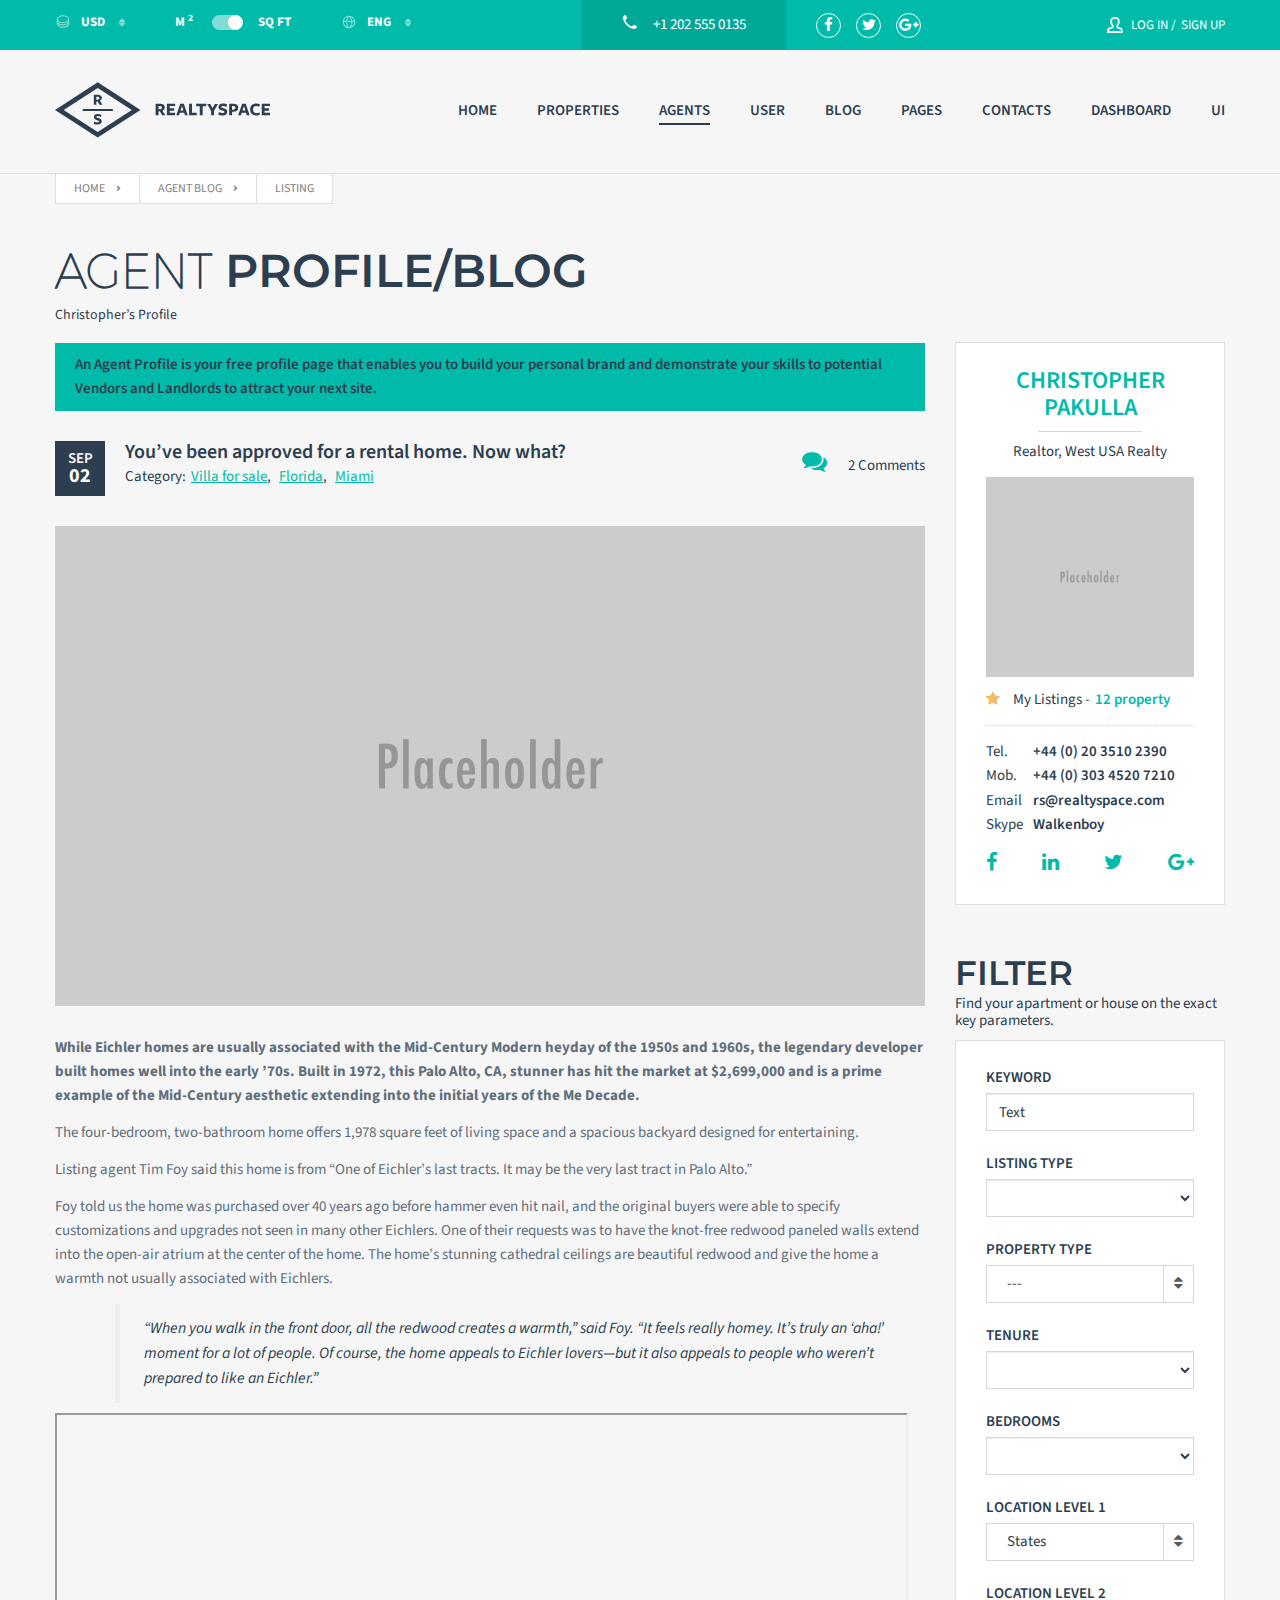
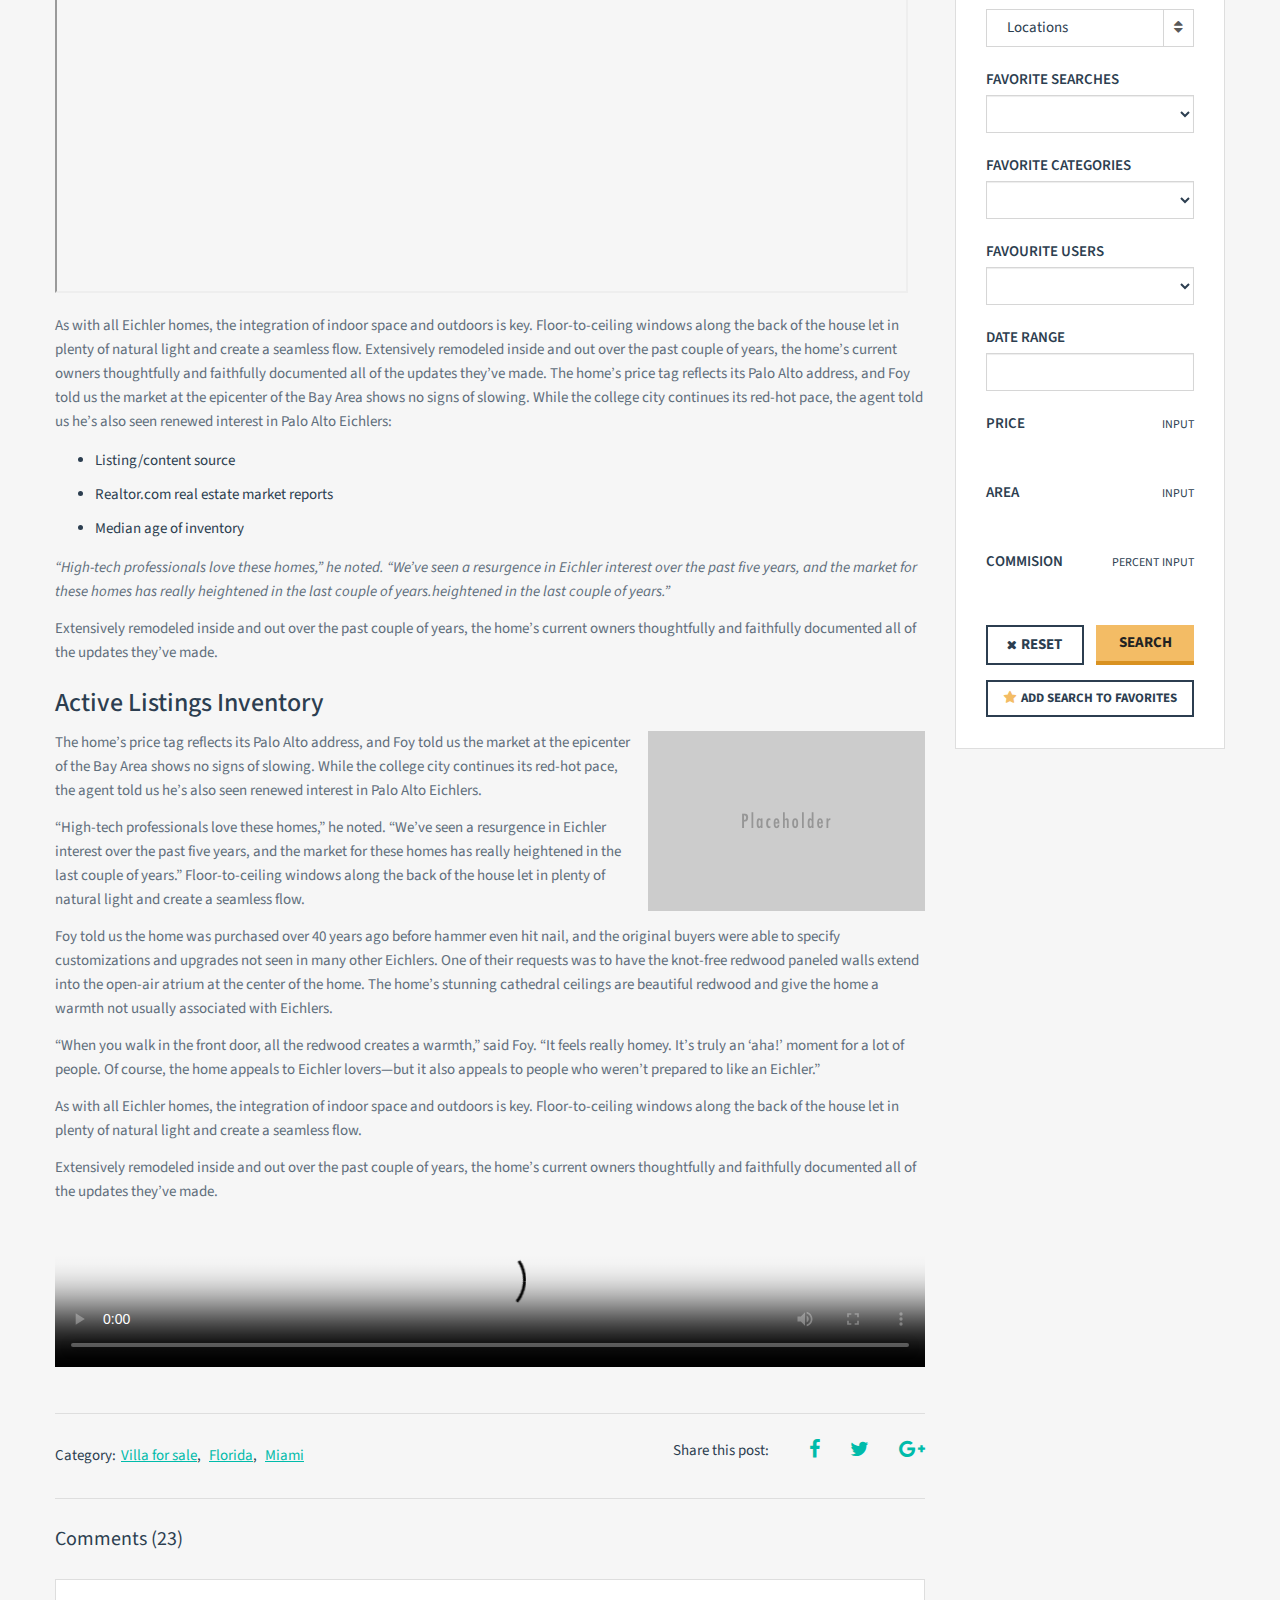
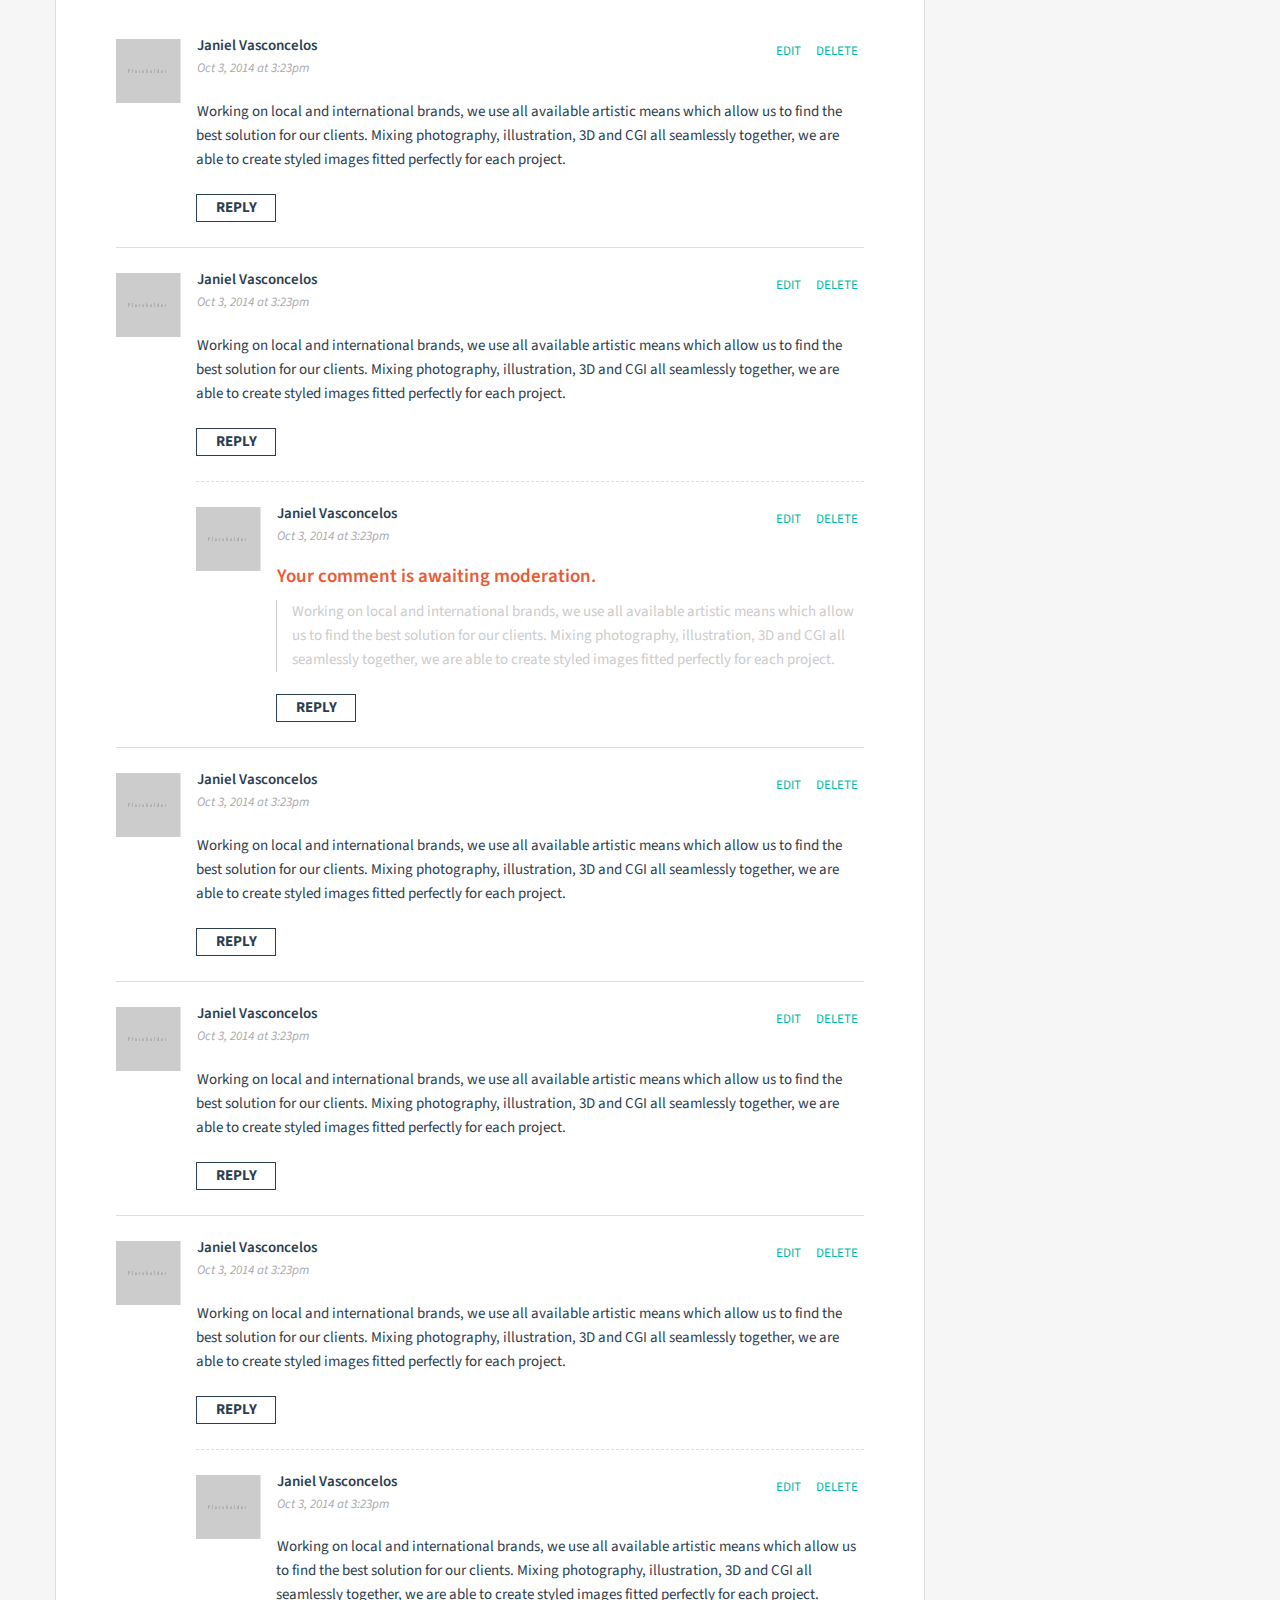
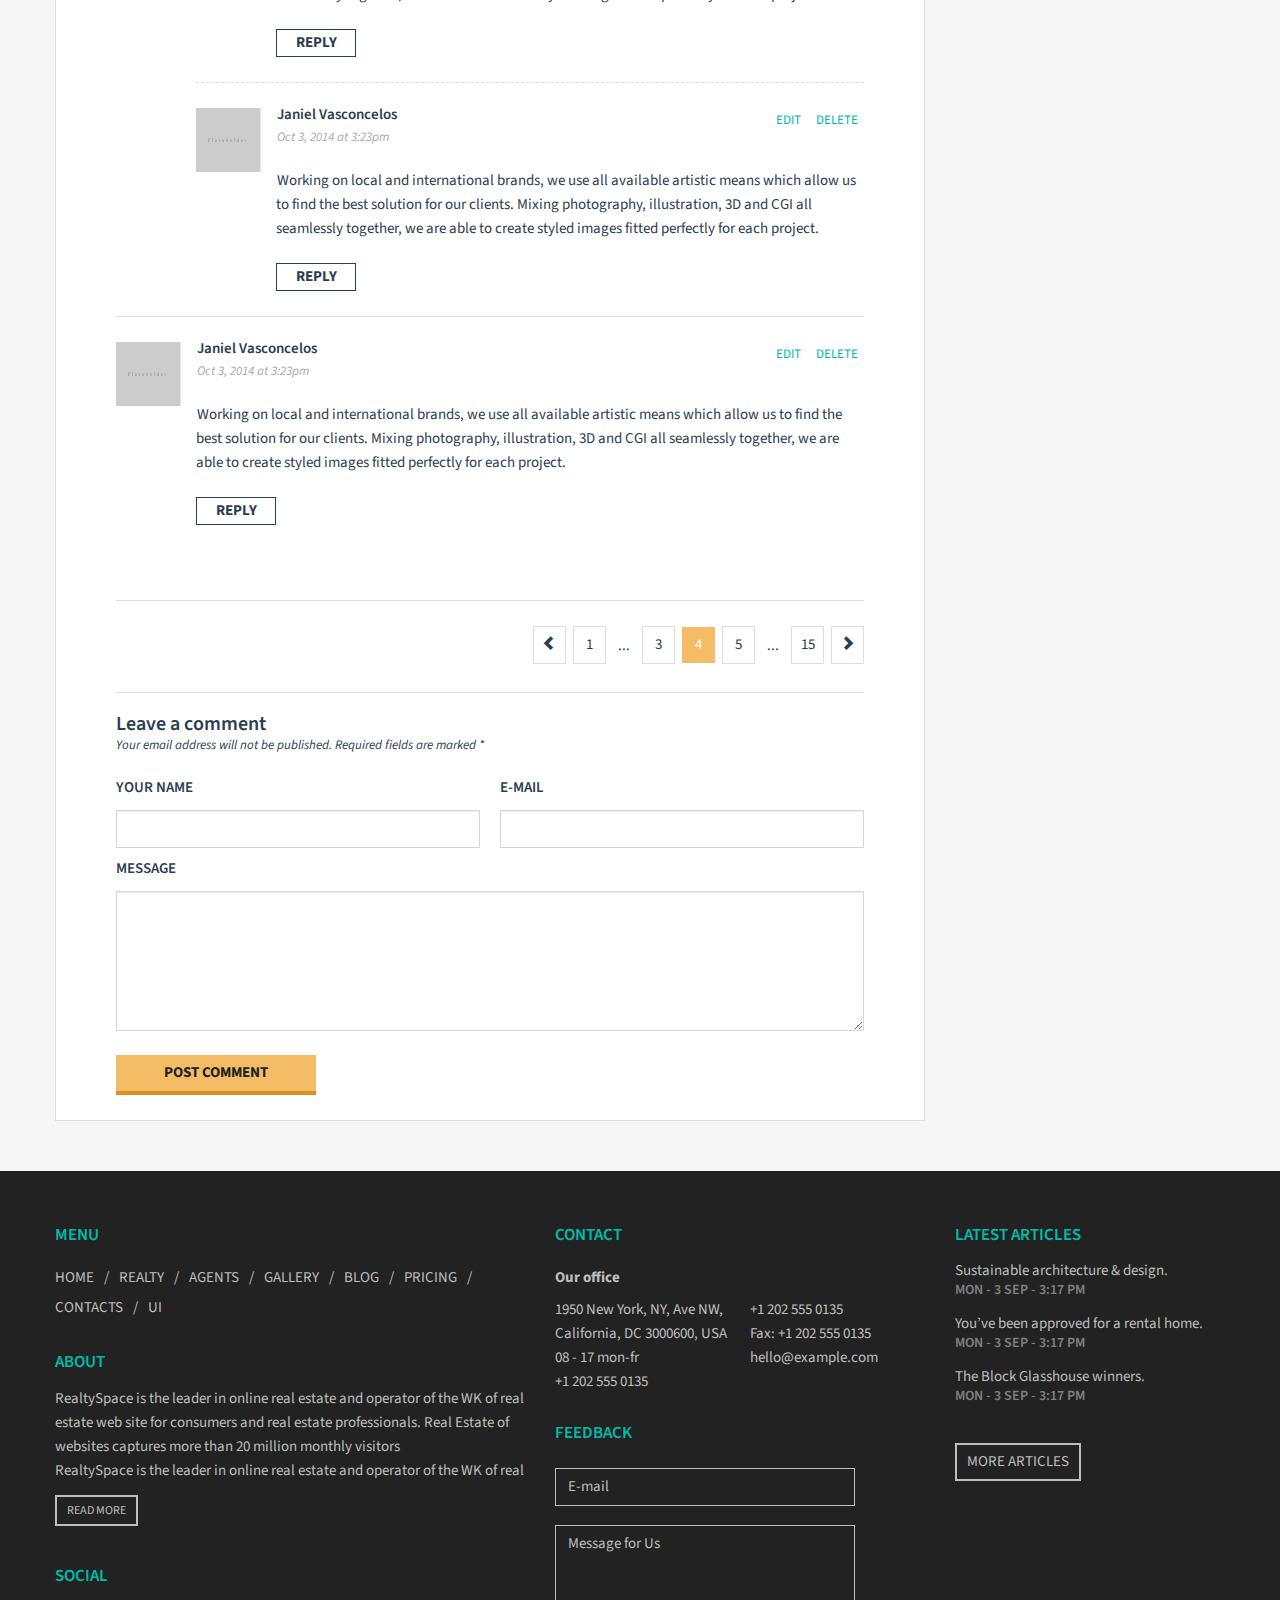
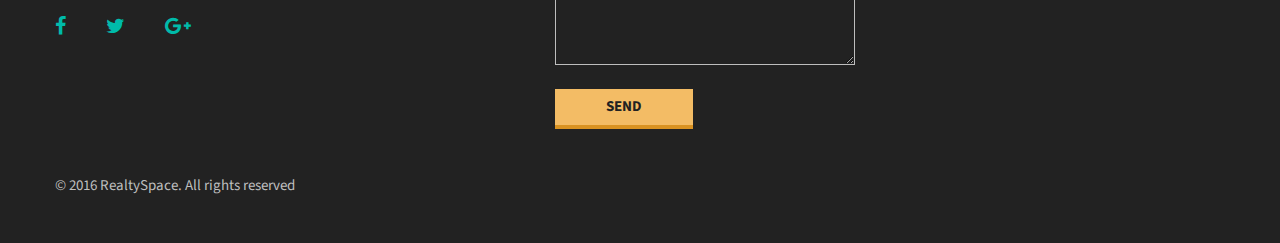
<file: agent_profile_blog_details.html>
<!DOCTYPE html>
<html>
  <head lang="en">
    <meta charset="UTF-8">
    <title>Realty Space - Real Estate Responsive HTML Theme</title><!--[if IE]>
    <meta http-equiv="X-UA-Compatible" content="IE=9,chrome=1"><![endif]-->
    <meta name="viewport" content="width=device-width, initial-scale=1, user-scalable=0, shrink-to-fit=no">
    <meta name="format-detection" content="telephone=no">
    <!-- Loading Source Sans Pro font that is used in this theme-->
    <link href="http://fonts.googleapis.com/css?family=Montserrat:400,700%7cSource+Sans+Pro:200,400,600,700,900,400italic,700italic&amp;subset=latin,latin-ext" rel="stylesheet" type="text/css">
    <!-- Boostrap and other lib styles-->
    <!-- build:cssvendor-->
    <link rel="stylesheet" href="assets/css/vendor.css">
    <!-- endbuild-->
    <!-- Font-awesome lib-->
    <!-- build:cssfontawesome-->
    <link rel="stylesheet" href="assets/css/font-awesome.css">
    <!-- endbuild-->
    <!-- Theme styles, please replace "default" with other color scheme from the list available in template/css-->
    <!-- build:csstheme-default-->
    <link rel="stylesheet" href="assets/css/theme-default.css">
    <!-- endbuild-->
    <!-- Your styles should go in this file-->
    <link rel="stylesheet" href="assets/css/custom.css">
    <!-- Fixes for IE-->
    <!--[if lt IE 11]>
    <link rel="stylesheet" href="assets/css/ie-fix.css"><![endif]-->
    <link rel="icon" href="assets/img/favicon.ico" type="image/x-icon">
  </head>
  <body class="agent_profile_blog_details menu-default hover-default ">
    <!--
    SVG icons from sprite-inline.svg
    They are inlined in order to make them work,
    when the template is opened directly, without
    web-server
    
    If you are loading theme files using a webserver,
    you can remove this code and set loadSvgWithAjax: true
    at the beginning of the file.
    
    Or you can use sprite.svg directly.
    All you need to do is to add "img/sprite.svg" before the icon name
    and connect svg4everybody (https://github.com/jonathantneal/svg4everybody) plugin for IE support
    
    For example:
    <use xlink:href="#icon-area"></use>
    becomes
    <use xlink:href="img/sprite.svg#icon-area"></use>
    
    --><!-- inject:svg -->
    <svg width="0" height="0" style="position:absolute"><symbol viewBox="0 0 264 88" id="default-skin"><g fill="none" fill-rule="evenodd"><path d="M67.002 59.5v3.768c-6.307.84-9.184 5.75-10.002 9.732 2.22-2.83 5.564-5.098 10.002-5.098V71.5L73 65.585 67.002 59.5zM13 29v-5h2v3h3v2h-5zm0-14h5v2h-3v3h-2v-5zm18 0v5h-2v-3h-3v-2h5zm0 14h-5v-2h3v-3h2v5zm31-5v5h-2v-3h-3v-2h5zm0-4h-5v-2h3v-3h2v5zm8 0v-5h2v3h3v2h-5zm0 4h5v2h-3v3h-2v-5zM20.586 66l-5.656-5.656 1.414-1.414L22 64.586l5.656-5.656 1.414 1.414L23.414 66l5.656 5.656-1.414 1.414L22 67.414l-5.656 5.656-1.414-1.414L20.586 66zm91.199-.97L110 63.5l3-3.5h-10v-2h10l-3-3.5 1.785-1.468L117 59l-5.215 6.03zm40.43 0L154 63.5l-3-3.5h10v-2h-10l3-3.5-1.785-1.468L147 59l5.215 6.03zm8.742-36.487l-3.25-3.25-1.413 1.414 3.25 3.25z" fill="#fff"/><path d="M152.5 27a5.5 5.5 0 1 0 0-11 5.5 5.5 0 1 0 0 11z" stroke="#fff" stroke-width="1.5"/><path fill="#fff" d="M150 21h5v1h-5zM116.957 28.543l-1.414 1.414-3.25-3.25 1.414-1.414 3.25 3.25z"/><path d="M108.5 27a5.5 5.5 0 1 0 0-11 5.5 5.5 0 1 0 0 11z" stroke="#fff" stroke-width="1.5"/><path fill="#fff" d="M106 21h5v1h-5z"/><path fill="#fff" d="M109.043 19.008l-.085 5-1-.017.085-5z"/></g></symbol><symbol viewBox="0 0 22 22" id="icon-add--favorites"><path d="M15.7 9.2l.5-.5-4.2-.6-1.9-3.8-1.8 3.8-4.2.6 3 3-.7 4.2 3.8-2 1.7.9c.6.8 1.6 1.3 2.7 1.3 1.9 0 3.5-1.6 3.5-3.5C18 11 17 9.7 15.7 9.2zM11 12.5c0 .2 0 .5.1.7l-.9-.5L7.7 14l.5-2.7-2-1.9L8.9 9l1.2-2.5L11.3 9l1.8.3c-1.2.5-2.1 1.7-2.1 3.2zm3.5 2.5c-1.4 0-2.5-1.1-2.5-2.5s1.1-2.5 2.5-2.5 2.5 1.1 2.5 2.5-1.2 2.5-2.5 2.5zm.5-4h-1v1h-1v1h1v1h1v-1h1v-1h-1v-1z"/></symbol><symbol viewBox="0 0 22 22" id="icon-add--gallery"><path d="M17.5 8c-.5 0-1.5.1-1.5.3V5H2v11h14v-1.3c0 .2 1 .3 1.5.3 1.9 0 3.5-1.6 3.5-3.5S19.4 8 17.5 8zM3 6h12v3c-1 .6-1 1.5-1 2.5 0 .5.2 1 .4 1.5h-.1L12 10.2l-1.9 2-3.1-4-4 4.5V6zm12 9H3v-1h.2l3.7-4.2 3 4.1 2-2.1 1.9 2.2H15v1zm2.5-1c-1.4 0-2.5-1.1-2.5-2.5S16.1 9 17.5 9s2.5 1.1 2.5 2.5-1.1 2.5-2.5 2.5zm.5-4h-1v1h-1v1h1v1h1v-1h1v-1h-1v-1z"/></symbol><symbol viewBox="0 0 22 22" id="icon-add--post"><path d="M12 8H5v1h7V8zm0 2H5v1h7v-1zm-7 3h4v-1H5v1zm10.5-3c-.5 0-1 .1-1.5.3V4H3v14h11v-1.3c.4.2.9.3 1.5.3 1.9 0 3.5-1.6 3.5-3.5S17.4 10 15.5 10zM13 17H4V5h9v6c-.6.6-1 1.5-1 2.5s.4 1.9 1 2.5v1zm2.5-1c-1.4 0-2.5-1.1-2.5-2.5s1.1-2.5 2.5-2.5 2.5 1.1 2.5 2.5-1.2 2.5-2.5 2.5zm.5-4h-1v1h-1v1h1v1h1v-1h1v-1h-1v-1z"/></symbol><symbol viewBox="0 0 22 22" id="icon-add--property"><path d="M17.5 5c-2 0-3.5 1.6-3.5 3.5s1.6 3.5 3.5 3.5S21 10.4 21 8.5 19.4 5 17.5 5zm0 6C16.1 11 15 9.9 15 8.5S16.1 6 17.5 6 20 7.1 20 8.5 18.8 11 17.5 11zm.5-4h-1v1h-1v1h1v1h1V9h1V8h-1V7zM.7 13.6l.5.8L4 12.7V18h10v-5.3l2.7 1.7.5-.8L9 8.4.7 13.6zM13 12.1V17H5v-4.9l4-2.5 4 2.5z"/></symbol><symbol viewBox="0 0 30 30" id="icon-add-listing"><path d="M18.2 1.2C14.8 1.2 12 4 12 7.4s2.8 6.2 6.2 6.2 6.2-2.8 6.2-6.2-2.8-6.2-6.2-6.2zm0 11.3c-2.8 0-5.2-2.3-5.2-5.2 0-2.8 2.3-5.2 5.2-5.2 2.8 0 5.2 2.3 5.2 5.2-.1 2.9-2.4 5.2-5.2 5.2zM5.7 28.8h12v-12l-12-5v17zm7-10h3v3h-3v-3zm0 5h3v3h-3v-3zm-5-5h3v3h-3v-3zm0 5h3v3h-3v-3zm11-19h-1v2h-2v1h2v2h1v-2h2v-1h-2v-2z"/></symbol><symbol viewBox="0 0 40 40" id="icon-agency"><path d="M21 9h-2v4h2V9zm4 0h-2v4h2V9zm-4 6h-2v4h2v-4zm4 0h-2v4h2v-4zm-4 6h-2v4h2v-4zm4 0h-2v4h2v-4zm-4 6h-2v4h2v-4zm9-11V4H14v15.2L0 22.8V36h40V16H30zM14 34H2v-9.6l12-3.1V34zm14 0H16V6h12v28zm10 0h-8V18h8v16zm-3-13h-2v4h2v-4zm0 6h-2v4h2v-4zm-10 0h-2v4h2v-4zM7 27H5v4h2v-4zm4 0H9v4h2v-4z"/></symbol><symbol viewBox="0 0 26 27" id="icon-area"><path d="M24 2v20h-8v-3H6v6H2V9h4v4h15V2h3m2-2h-7v11H8V7H0v20h8v-6h6v3h12V0z"/></symbol><symbol viewBox="0 0 20 20" id="icon-arrow-end"><path clip-rule="evenodd" fill="none" d="M.4 5.9l15.8-4.5 1.6 1.2 1.1 17"/></symbol><symbol preserveAspectRatio="xMidYMid" viewBox="0 0 21 40" id="icon-arrow-left"><path d="M20-.001L0 19.998l20 20.001"/></symbol><symbol preserveAspectRatio="xMidYMid" viewBox="0 0 21 40" id="icon-arrow-right"><path d="M1-.001l20 19.999L1 39.999"/></symbol><symbol viewBox="0 0 186 186" id="icon-avatar"><path d="M161.1 140.4c-26.5-6.1-51.2-11.5-39.3-34.1C158.2 37.6 131.4.8 93 .8 53.8.8 27.7 39 64.2 106.3c12.3 22.7-13.3 28.1-39.3 34.1C-1.6 146.6.4 160.6.4 186h185.1c.1-25.4 2.1-39.4-24.4-45.6z"/></symbol><symbol viewBox="0 0 26.8 20" id="icon-bathrooms"><path d="M5 10V2h5v2H9v3h4V4h-1V0H3v10H0v10h20.6l6.3-10H5zm14.4 8H2v-6h21.2l-3.8 6z"/></symbol><symbol viewBox="0 0 26 17" id="icon-bedrooms"><path d="M26 7h-3V0H3v7H0v8h2v2h2v-2h18v2h2v-2h2V7zM5 2h16v5h-2V5h-5v2h-2V5H7v2H5V2zm19 11H2V9h22v4z"/></symbol><symbol viewBox="0 0 30 30" id="icon-blog-edit"><path d="M8 10h7v2H8zm0 4h7v2H8zm0 4h4v2H8zm11 3h-4v-4l7.94-8.07 4.21 4.12zm-2-2h1.18l6.11-6L23 11.75l-6 6.07V19z"/><path d="M18.59 20H18v2H6V7h12v8.38l2-2.04V5H4v19h16v-5.38L18.59 20z"/></symbol><symbol viewBox="0 0 18 18" id="icon-captions-off"><path d="M1 2a1 1 0 0 0-1 1v12a1 1 0 0 0 1 1h16a1 1 0 0 0 1-1V3a1 1 0 0 0-1-1H1zm1 12V4h14v10H2z"/></symbol><symbol viewBox="0 0 18 18" id="icon-captions-on"><path d="M1 2a1 1 0 0 0-1 1v12a1 1 0 0 0 1 1h16a1 1 0 0 0 1-1V3a1 1 0 0 0-1-1H1zm1 12V4h14v10H2z"/><path d="M3 11h3v2H3zm9 0h3v2h-3zm-5 0h4v2H7z"/></symbol><symbol viewBox="0 0 22 22" id="icon-change--property"><path d="M5.7 13.6l.5.9L8 13.4V17h6v-3.6l1.7 1 .5-.9-5.2-3.1-5.3 3.2zm7.3-.8V16H9v-3.3l2-1.2 2 1.3zM18 8h-4v1h4c1.1 0 2 .9 2 2v3c0 1.1-.9 2-2 2h-1v1h1c1.7 0 3-1.3 3-3v-3c0-1.7-1.3-3-3-3zM6.4 11.3l2.3-2.8-2.3-2.8-.8.6L7 8H4c-1.7 0-3 1.3-3 3v3c0 1.7 1.3 3 3 3h1v-1H4c-1.1 0-2-.9-2-2v-3c0-1.1.9-2 2-2h3l-1.4 1.6.8.7z"/></symbol><symbol viewBox="0 0 30 30" id="icon-chat"><path d="M23 23.08L16.65 18H7v-7h9.65L23 5.84v17.24zM9 16h8.35L21 18.92V10l-3.65 3H9v3z"/><circle cx="23" cy="14.47" r="2"/><path d="M12 17h3v7h-3z"/></symbol><symbol viewBox="0 0 30 30" id="icon-clock"><path d="M14.83 23.83a9 9 0 1 1 9-9 9 9 0 0 1-9 9zm0-16a7 7 0 1 0 7 7 7 7 0 0 0-7-7z"/><path d="M13.95 9.83h2v5.13h-2z"/><path d="M13.94 13.95h3.96v2h-3.96z"/></symbol><symbol viewBox="-618.5 373.5 55 55" id="icon-comfort"><path d="M-591 388.5c-6.6 0-12 5.4-12 12s5.4 12 12 12 12-5.4 12-12-5.4-12-12-12zm0 22c-5.5 0-10-4.5-10-10s4.5-10 10-10 10 4.5 10 10-4.5 10-10 10zm11.7-20.2c.3 0 .5-.1.7-.3l4.6-4.6c.4-.4.4-1 0-1.4s-1-.4-1.4 0l-4.6 4.6c-.4.4-.4 1 0 1.4.2.2.4.3.7.3zm11.3 9.7h-6.5c-.6 0-1 .4-1 1s.4 1 1 1h6.5c.6 0 1-.4 1-1s-.4-1-1-1zm-10.6 12c-.4-.4-1-.4-1.4 0s-.4 1 0 1.4l4.6 4.6c.2.2.5.3.7.3s.5-.1.7-.3c.4-.4.4-1 0-1.4l-4.6-4.6zm-12.4 4.5c-.6 0-1 .4-1 1v6.5c0 .6.4 1 1 1s1-.4 1-1v-6.5c0-.5-.4-1-1-1zm-12.4-4.5l-4.6 4.6c-.4.4-.4 1 0 1.4.2.2.5.3.7.3s.5-.1.7-.3l4.6-4.6c.4-.4.4-1 0-1.4s-1-.4-1.4 0zm-3.1-11c0-.6-.4-1-1-1h-6.5c-.6 0-1 .4-1 1s.4 1 1 1h6.5c.5 0 1-.4 1-1zm3.1-11c.2.2.5.3.7.3s.5-.1.7-.3c.4-.4.4-1 0-1.4l-4.6-4.6c-.3-.4-1-.4-1.4 0s-.4 1 0 1.4l4.6 4.6zm12.4-4.5c.6 0 1-.4 1-1V378c0-.6-.4-1-1-1s-1 .4-1 1v6.5c0 .5.4 1 1 1z"/></symbol><symbol viewBox="0 0 40 40" id="icon-customers"><path d="M32.7 24l-.1.8s-.3 1.7-3.2 1.7c-2.8 0-3.2-1.5-3.2-1.7l-.3-.8H23v-5h-6.3l-.2.7c0 .1-.8 2.7-4.4 2.7s-4.3-2.6-4.3-2.7l-.1-.7H2v20h36V24h-5.3zM21 37H4V21h2.2c.7 1 2.5 3.4 6 3.4s5.3-2.4 6-3.4H21v16zm15 0H23V26h1.4c.6 1 2 2.5 4.9 2.5 2.9 0 4.3-1.5 4.9-2.5H36v11zm-6.7-14.8c3.3 0 6-2.7 6-6s-2.7-6-6-6-6 2.7-6 6 2.7 6 6 6zm0-10c2.2 0 4 1.8 4 4s-1.8 4-4 4-4-1.8-4-4 1.8-4 4-4zM12.2 17c4.4 0 8-3.6 8-8s-3.6-8-8-8-8 3.6-8 8 3.6 8 8 8zm0-14c3.3 0 6 2.7 6 6s-2.7 6-6 6-6-2.7-6-6 2.7-6 6-6z"/></symbol><symbol viewBox="0 0 30 30" id="icon-dashboard"><path d="M15.8 7.8c-5.5 0-10 4.4-10 9.9 0 1.2.2 2.3.6 3.4l.2.6 9.4.1 8.9-.1.2-.6c.4-1.1.6-2.2.6-3.4.1-5.4-4.4-9.9-9.9-9.9zm7.8 12h-7.5l-7.9-.1c-.2-.7-.3-1.4-.3-2.1 0-4.3 3.6-7.9 8-7.9s8 3.5 8 7.9c-.1.8-.2 1.5-.3 2.2zm-7.1-9.1h-1v1.7h1v-1.7zm-6.4 2.6l1.2 1.2.7-.7-1.2-1.2-.7.7zm10-.6l-.3-.3-3.2 3.2c-.2-.1-.4-.1-.6-.1-.8 0-1.5.7-1.5 1.5s.7 1.5 1.5 1.5 1.5-.7 1.5-1.5c0-.2-.1-.5-.2-.7l2.2-2.2.3.3 1.2-1.2-.7-.7-.2.2zM9.2 18h1.7v-1H9.2v1zm12 0h1.7v-1h-1.7v1z"/></symbol><symbol viewBox="0 0 28 35" id="icon-doc"><path d="M7 25h14v-2H7v2zm0-5h14v-2H7v2zm0-5h14v-2H7v2zm21-5.8v-.9L19.9 0H2.5C1.1 0 0 1.2 0 2.6v29.8C0 33.8 1.1 35 2.5 35h22.9c1.4 0 2.5-1.2 2.5-2.6V9.2h.1zm-2 23.2c0 .3-.2.6-.5.6h-23c-.3 0-.5-.3-.5-.6V2.6c0-.3.2-.6.5-.6H19v7.2h7v23.2z"/></symbol><symbol viewBox="0 0 14 14" id="icon-earth"><path d="M12.5 7c0-3-2.5-5.5-5.5-5.5-2.8 0-5.1 2.1-5.4 4.7v1c.1 2.9 2.4 5.2 5.3 5.3h.6c2.8-.2 5-2.6 5-5.5zM7.1 2.7C7.7 3.1 8.6 4 8.8 6H5.4c.3-2 1.2-2.9 1.7-3.3zM8.9 7c0 3-1.1 3.9-1.7 4.4v-.1C6.5 10.8 5.4 10 5.4 7h3.5zm-.1 3.9C9.4 10 9.9 9 9.9 7h1.6c-.1 2-1.2 3.2-2.7 3.9zM11.4 6H9.8C9.6 5 9 3.2 8.4 2.5c1.5.5 2.7 2.5 3 3.5zM6 2.4C5.3 3.1 4.6 4 4.4 6H2.6C2.9 4 4.2 2.8 6 2.4zM2.5 7h1.9c0 2 .5 3.1 1.1 4-1.7-.6-2.9-2-3-4z"/></symbol><symbol viewBox="-632.3 373.3 55 55" id="icon-easy"><path d="M-602 402.9c-1.5 1.7-3.7 2.7-6 2.7-.6 0-1 .4-1 1s.4 1 1 1c2.9 0 5.6-1.2 7.5-3.4.4-.4.3-1-.1-1.4-.4-.3-1.1-.3-1.4.1zm14.1 13.4l-9.6-9.6c2.1-2.5 3.4-5.7 3.4-9.2 0-7.7-6.3-14-14-14s-13.9 6.4-13.9 14.1c0 7.7 6.3 14 14 14 3.5 0 6.7-1.3 9.2-3.4l9.6 9.6c.2.2.5.3.7.3s.5-.1.7-.3c.3-.4.3-1.1-.1-1.5zm-20.1-6.7c-6.6 0-12-5.4-12-12s5.4-12 12-12 12 5.4 12 12-5.4 12-12 12z"/></symbol><symbol viewBox="0 0 22 22" id="icon-edit--favorites"><path d="M17.7 6.2l-5 5-1 3.1 3.1-1 5-5-2.1-2.1zm-3.4 6.3l-1 .3.3-1 4.2-4.2.7.7-4.2 4.2zm-1.1-3.8L9 8.1 7.1 4.3 5.3 8.1l-4.2.6 3 3-.7 4.2 3.8-2 3.8 2-.7-4.2 2.9-3zm-6.1 4L4.7 14l.5-2.7-2-1.9L5.9 9l1.2-2.5L8.3 9l2.7.4-2 1.9.6 2.7-2.5-1.3z"/></symbol><symbol viewBox="0 0 22 22" id="icon-edit--gallery"><path d="M21 9.3l-2.2-2.1L16 9.9V5H2v11h14v-1.8l5-4.9zm-1.3 0l-4.2 4.2-1 .3.3-1L19 8.6l.7.7zM3 6h12v4.9l-1.2 1.3v.1l-1.7-2.1-1.9 2-3.1-4L3 12.7V6zm0 8h.4l3.7-4.2 3 4.1 2-2.1 1.4 1.7L13 15H3v-1zm11.1 1l1.1-.4v.4h-1.1z"/></symbol><symbol viewBox="0 0 22 22" id="icon-edit--post"><path d="M13 8H6v1h7V8zm0 2H6v1h7v-1zm-7 3h4v-1H6v1zm10.8-4.8L15 9.9V4H4v14h11v-3.8l3.9-3.9-2.1-2.1zM14 17H5V5h9v5.9l-2.2 2.3-1 3.1 3.1-1 .1-.2V17zm-.6-2.5l-1 .3.3-1 4.2-4.2.7.7-4.2 4.2z"/></symbol><symbol viewBox="0 0 22 22" id="icon-edit--property"><path d="M19.9 7.3l-2.1-2.1-3.3 3.3L11 6.4l-8.2 5.2.5.8L6 10.7V16h10v-4.8l.3-.3 2.4 1.5.5-.8-2.2-1.4 2.9-2.9zm-1.5 0l-4.2 4.2-1 .3.3-1 4.2-4.2.7.7zM15 15H7v-4.9l4-2.5 2.7 1.7-1 1-1 3.1 3.1-1 .2-.2V15z"/></symbol><symbol viewBox="0 0 18 18" id="icon-enter-fullscreen"><path d="M6.425 10.165l-2.57 2.569.018-1.846c-.003-.552-.45-1-1.002-1.002a.985.985 0 0 0-.992.992l-.023 4.22a1 1 0 0 0 .295.707l.025.023c.008.007.015.017.023.025.188.188.443.294.707.295l4.22-.023a.986.986 0 0 0 .992-.992c-.003-.55-.45-1-1.002-1.002l-1.847.016 2.57-2.569a.99.99 0 0 0 0-1.4l-.013-.013a.99.99 0 0 0-1.4 0h-.001zm7.729-4.899l-.017 1.846c.003.552.45 1 1.002 1.002a.985.985 0 0 0 .992-.992l.024-4.22a1.007 1.007 0 0 0-.296-.707l-.025-.023c-.008-.007-.015-.017-.023-.025a1.009 1.009 0 0 0-.707-.295l-4.22.023a.986.986 0 0 0-.991.992c.002.55.45 1 1.002 1.002l1.846-.016-2.569 2.569a.99.99 0 0 0 0 1.4c.4.4 1.026.4 1.413.013l2.57-2.569z"/></symbol><symbol viewBox="0 0 40 40" id="icon-error"><path d="M27.3 22.9L25 25.1c.3-3.1-.6-6.2-2.6-8.7-2.4-3.1-6-5-9.8-5-.6 0-1 .4-1 1s.4 1 1 1c3.1 0 6.2 1.6 8.2 4.2 1.7 2.2 2.4 4.9 2.1 7.5l-2.3-2.3c-.4-.4-1-.4-1.4 0-.4.4-.4 1 0 1.4l4 3.9c.2.2.4.3.7.3s.5-.1.7-.3l4-3.9c.4-.4.4-1 0-1.4-.3-.3-.9-.3-1.3.1zM40 20C40 9 31 0 20 0 8.9 0 0 9 0 20s8.9 20 20 20c4 0 7.7-1.2 10.8-3.1 3.7 1 8.2 2.1 8.2 2.1s-1-4-2.1-8.3C38.8 27.6 40 24 40 20zm-8.7 14.9c-.2 0-.4-.1-.5-.1-.4 0-.8.1-1.1.3C26.8 37 23.4 38 20 38c-9.9 0-18-8.1-18-18S10.1 2 20 2s18 8.1 18 18c0 3.4-1 6.8-2.8 9.7-.3.5-.4 1.1-.2 1.6.5 1.8.9 3.5 1.3 5-1.6-.4-3.4-.9-5-1.4z"/></symbol><symbol viewBox="0 0 18 18" id="icon-exit-fullscreen"><path d="M14.425 2.165l-2.57 2.569.018-1.846c-.003-.552-.45-1-1.002-1.002a.985.985 0 0 0-.992.992l-.023 4.22a1.007 1.007 0 0 0 .32.73c.008.007.015.017.023.025.188.188.443.294.707.295l4.22-.023a.986.986 0 0 0 .992-.992c-.003-.55-.45-1-1.002-1.002l-1.847.016 2.57-2.569a.99.99 0 0 0 0-1.4l-.013-.013a.99.99 0 0 0-1.4 0h-.001zM6.154 13.266l-.017 1.846c.003.552.45 1 1.002 1.002a.985.985 0 0 0 .992-.992l.024-4.22a1.007 1.007 0 0 0-.32-.73c-.009-.007-.016-.017-.024-.025a1.009 1.009 0 0 0-.707-.295l-4.22.023a.986.986 0 0 0-.991.992c.002.55.45 1 1.002 1.002l1.846-.016-2.569 2.569a.99.99 0 0 0 0 1.4c.4.4 1.026.4 1.413.013l2.57-2.569z"/></symbol><symbol viewBox="0 0 18 18" id="icon-fast-forward"><path d="M17.569 8.246L7 2a1 1 0 0 0-1 1v1.954L1 2a1 1 0 0 0-1 1v12a1 1 0 0 0 1 1l5-2.955V15a1 1 0 0 0 1 1l10.569-6.246a.876.876 0 0 0 0-1.508zM6 10.722l-4 2.364V4.914l4 2.364v3.444zm2 2.364V4.914L14.915 9 8 13.086z"/></symbol><symbol viewBox="0 0 30 30" id="icon-favorite-agents"><path d="M3.94 29.25v-.88a12.22 12.22 0 0 1 .13-1.43A4.24 4.24 0 0 1 5 24.57a5 5 0 0 1 2.25-1 11.12 11.12 0 0 0 1.12-.34 1.61 1.61 0 0 0 .54-.23v-.06a1.55 1.55 0 0 0-.49-1.28 7.65 7.65 0 0 1-.68-1.19 6.12 6.12 0 0 1-.26-4.29A3.82 3.82 0 0 1 9.22 14a5.3 5.3 0 0 1 2.78-.75 5.3 5.3 0 0 1 2.78.72 3.82 3.82 0 0 1 1.66 2.13 6.12 6.12 0 0 1-.26 4.29 7.66 7.66 0 0 1-.68 1.19 1.55 1.55 0 0 0-.5 1.28v.06a1.61 1.61 0 0 0 .5.28 11.11 11.11 0 0 0 1.12.34 5 5 0 0 1 2.25 1 4.24 4.24 0 0 1 .94 2.37 12.22 12.22 0 0 1 .19 1.46v.88H3.94zm2.28-3.43a3.27 3.27 0 0 0-.43 1.41v.3h12.46v-.33a2.89 2.89 0 0 0-.45-1.42 4.35 4.35 0 0 0-1.47-.54c-1.12-.3-2.39-.64-2.82-1.68a3 3 0 0 1 .62-2.93 6.14 6.14 0 0 0 .53-.92 4.37 4.37 0 0 0 .2-3.1A2.71 2.71 0 0 0 12 15a2.71 2.71 0 0 0-2.81 1.64 4.37 4.37 0 0 0 .2 3.1 6.14 6.14 0 0 0 .53.92 3 3 0 0 1 .62 2.93c-.44 1-1.7 1.38-2.82 1.68a4.33 4.33 0 0 0-1.47.54zm16.75-8.13l-5.72-3 .93-1.77 2.13 1.11-.49-2.88 2.09-2.05-2.89-.42-1.3-2.63-1.3 2.63-2.9.42 1.72 1.68-1.39 1.43-4.62-4.5 5.86-.86 2.63-5.32 2.62 5.32 5.87.86-4.25 4.14 1.01 5.84z"/></symbol><symbol viewBox="0 0 30 30" id="icon-favorite-listings"><path d="M23.97 17.69l-5.72-3 .93-1.77 2.13 1.11-.49-2.88 2.09-2.05-2.89-.42-1.3-2.63-1.3 2.63-2.9.42 1.73 1.68-1.4 1.43-4.62-4.5 5.86-.86 2.63-5.32 2.62 5.32 5.87.86-4.25 4.14 1.01 5.84zM4 10v17h12V15zm5 15H6v-3h3v3zm0-5H6v-3h3v3zm5 5h-3v-3h3v3zm0-5h-3v-3h3v3z"/></symbol><symbol viewBox="0 0 30 30" id="icon-favorite-search"><path d="M23.97 17.69l-5.72-3 .93-1.77 2.13 1.11-.49-2.88 2.09-2.05-2.89-.42-1.3-2.63-1.3 2.63-2.9.42 1.73 1.68-1.4 1.43-4.62-4.5 5.86-.86 2.63-5.32 2.62 5.32 5.87.86-4.25 4.14 1.01 5.84zm-11.14 7.14a6 6 0 1 1 6-6 6 6 0 0 1-6 6zm0-10a4 4 0 1 0 4 4 4 4 0 0 0-4-4zm-8.49 14a1 1 0 0 1-.71-1.71l2.55-2.55A1 1 0 0 1 7.6 26L5 28.53a1 1 0 0 1-.66.3z"/></symbol><symbol viewBox="0 0 30 30" id="icon-financials"><path d="M4.14 16.28A8.5 8.5 0 0 1 6 7a8.55 8.55 0 0 1 2.68-1.86A9.08 9.08 0 0 1 12 4.47v2A6.11 6.11 0 0 0 9.46 7a6.49 6.49 0 0 0-4 6A6.45 6.45 0 0 0 6 15.5zM17 25.47v-2a6 6 0 0 0 2.51-.47A6.51 6.51 0 0 0 23 14.44l1.84-.78a8.53 8.53 0 0 1-4.55 11.14 8.93 8.93 0 0 1-3.29.67z"/><path d="M21.89 17.47l-1.46-1.36 3.97-4.26 4.21 3.93-1.37 1.46-2.74-2.56-2.61 2.79zm-16.43.82L.63 15l1.12-1.65 3.19 2.16 1.98-2.91 1.65 1.13-3.11 4.56zm10.71-5.7a3.93 3.93 0 0 0-.88-.59 2.13 2.13 0 0 0-1-.21 1.47 1.47 0 0 0-.93.26 1 1 0 0 0-.32.83.87.87 0 0 0 .33.69 4.25 4.25 0 0 0 .83.53l1.08.52a5.78 5.78 0 0 1 1.08.66 3.4 3.4 0 0 1 .83.94 2.61 2.61 0 0 1 .33 1.36 3.34 3.34 0 0 1-.61 2.09A2.82 2.82 0 0 1 15 20.8V23h-2v-2.13c0-.06-.89-.19-1.44-.41a4.31 4.31 0 0 1-1.35-.87l1.12-1.68a5.83 5.83 0 0 0 1.25.74 3.09 3.09 0 0 0 1.2.25 1.58 1.58 0 0 0 1-.29 1.11 1.11 0 0 0 .33-.88 1 1 0 0 0-.29-.73 4.39 4.39 0 0 0-.82-.62c-.33-.19-.69-.37-1.08-.56a6 6 0 0 1-1.08-.67 3.57 3.57 0 0 1-.84-.91 2.38 2.38 0 0 1-.33-1.29 3.07 3.07 0 0 1 .56-2.08A2.39 2.39 0 0 1 13 9.81V8h2v1.78c0 .08 1 .24 1.38.49a5.19 5.19 0 0 1 1.08.9z"/></symbol><symbol viewBox="0 0 25 20.7" id="icon-garage"><path d="M12.5 0L0 7.5v13.2h25V7.5L12.5 0zm0 2.3l8.9 5.3H3.6l8.9-5.3zM12 18.7H2v-10h10v10zm11 0H13v-10h10v10zm-12-5.5h-1v2h1v-2zm4 0h-1v2h1v-2z"/></symbol><symbol viewBox="19.5 264.5 27 33" id="icon-geolocation"><path d="M33 264.5c-7.5 0-13.5 6-13.5 13.5 0 7.6 6.6 12.6 13.5 19.5 6.9-6.9 13.5-11.9 13.5-19.5 0-7.5-6-13.5-13.5-13.5zm1.6 22.9v-4.6h-3.2v4.6c-4.2-.7-7.5-4-8.2-8.2h4.6V276h-4.6c.7-4.2 4-7.5 8.2-8.2v4.6h3.2v-4.6c4.2.7 7.5 4 8.2 8.2h-4.6v3.2h4.6c-.7 4.2-4 7.5-8.2 8.2z"/></symbol><symbol viewBox="0 0 22 22" id="icon-get--review"><path d="M11 9H4v1h7V9zm-3 2H4v1h4v-1zm10.5-5.7l-2.9 2.2.6.8L18 7v6h1V7l1.7 1.3.6-.8-2.8-2.2zM1 15h5.8l4.2 2.4V15h3V6H1v9zm1-8h11v7h-3v1.6L7.1 14H2V7z"/></symbol><symbol viewBox="0 0 22 22" id="icon-get--stars"><path d="M9 9.1L7.1 5.3 5.3 9.1l-4.2.6 3 3-.7 4.2 3.8-2 3.8 2-.7-4.2 3-3L9 9.1zm.6 5.9l-2.4-1.3L4.7 15l.5-2.7-2-1.9 2.7-.4 1.2-2.5L8.3 10l2.7.4-2 1.9.6 2.7zm7.9-9.7l-2.9 2.2.6.8L17 7v6h1V7l1.7 1.3.6-.8-2.8-2.2z"/></symbol><symbol viewBox="-632.5 373.5 55 55" id="icon-good-sales"><path d="M-598 397v6h-8v5h-8v5h-8v10h34v-26h-10zm-16 24h-6v-6h6v6zm8 0h-6v-11h6v11zm8 0h-6v-16h6v16zm8 0h-6v-22h6v22zm-19.9-29.7l4.9 5.1 14-14v2.6h2l-.1-6h-5.8v2h2.4l-12.5 12.5-4.9-5.1-10.8 10.9 1.4 1.4 9.4-9.4z"/></symbol><symbol viewBox="0 0 50 50" id="icon-info"><path d="M25 32.3c-2.4 0-4.3 1.9-4.3 4.3s1.9 4.3 4.3 4.3 4.3-1.9 4.3-4.3-1.9-4.3-4.3-4.3zm21.6-21.1l-7.8-7.8c-2-1.9-5.5-3.4-8.3-3.4H19.4c-2.7 0-6.3 1.5-8.2 3.4l-7.8 7.8c-2 2-3.4 5.5-3.4 8.2v11.1c0 2.7 1.5 6.3 3.4 8.2l7.8 7.8c1.9 1.9 5.5 3.4 8.2 3.4h11.1c2.7 0 6.3-1.5 8.2-3.4l7.8-7.8c1.9-1.9 3.4-5.5 3.4-8.2V19.4c.1-2.7-1.4-6.2-3.3-8.2zM46 30.5c0 1.7-1.1 4.2-2.2 5.4L36 43.7c-1.2 1.2-3.7 2.2-5.4 2.2H19.4c-1.7 0-4.2-1.1-5.4-2.2l-7.8-7.8C5 34.8 4 32.2 4 30.5V19.4c0-1.7 1.1-4.2 2.2-5.4L14 6.2C15.2 5 17.8 4 19.4 4h11.1c1.7 0 4.2 1.1 5.4 2.2l7.8 7.8c1.2 1.2 2.2 3.7 2.2 5.4v11.1zm-23.7-.9h5.3l2-18.9h-9.3l2 18.9z"/></symbol><symbol viewBox="-632.3 373.3 55 55" id="icon-lens"><path d="M-602 402.9c-1.5 1.7-3.7 2.7-6 2.7-.6 0-1 .4-1 1s.4 1 1 1c2.9 0 5.6-1.2 7.5-3.4.4-.4.3-1-.1-1.4-.4-.3-1.1-.3-1.4.1zm14.1 13.4l-9.6-9.6c2.1-2.5 3.4-5.7 3.4-9.2 0-7.7-6.3-14-14-14s-13.9 6.4-13.9 14.1c0 7.7 6.3 14 14 14 3.5 0 6.7-1.3 9.2-3.4l9.6 9.6c.2.2.5.3.7.3s.5-.1.7-.3c.3-.4.3-1.1-.1-1.5zm-20.1-6.7c-6.6 0-12-5.4-12-12s5.4-12 12-12 12 5.4 12 12-5.4 12-12 12z"/></symbol><symbol viewBox="-7 377 16 16" id="icon-login"><path d="M-7 393v-.9s0-.7.1-1.4c.2-1.1.5-1.9.9-2.4.5-.5 1.4-.8 2.2-1 .4-.1.8-.2 1.1-.3.3-.1.4-.2.5-.3v-.1c.1-.3 0-.6-.5-1.3-.2-.3-.5-.7-.7-1.2-.6-1.4-.7-2.9-.3-4.3.3-.9.9-1.6 1.7-2.1 1-.4 1.9-.7 3-.7s2 .2 2.8.7c.8.5 1.4 1.2 1.7 2.1.4 1.4.3 2.9-.3 4.3-.2.5-.4.8-.7 1.2-.4.7-.6 1-.5 1.3v.1c.1.1.2.2.5.3.3.1.7.2 1.1.3.8.2 1.7.5 2.2 1 .5.5.8 1.2.9 2.4.1.8.1 1.4.1 1.4v.9H-7zm2.3-3.5c-.1.1-.3.5-.4 1.4v.2l.3-.1h12v-.2c-.2-1.1-.4-1.3-.4-1.3-.2-.2-.7-.3-1.5-.5-1.1-.3-2.4-.6-2.8-1.7-.5-1.2.1-2.2.6-2.9.2-.3.4-.6.5-.9.4-1.1.5-2.1.2-3.1-.4-1.4-1.9-1.6-2.8-1.6s-2.3.2-2.8 1.6c-.3 1-.2 2 .2 3.1.1.3.3.6.5.9.5.8 1.1 1.7.6 2.9-.4 1-1.7 1.4-2.8 1.7-.7.2-1.2.3-1.4.5z"/></symbol><symbol viewBox="0 0 213.3 54.9" id="icon-logo"><path class="bust0" d="M199.7 23.5c1 0 2 .3 2.8.8l.9-2.4c-1-.5-2.4-.8-3.7-.8-3.7 0-6.1 2.3-6.1 5.9 0 3.8 2.4 5.9 6 5.9 1.3 0 2.8-.3 3.7-.8l-.6-2.5c-.8.6-1.9.9-3 .9-2 0-3.2-1.4-3.2-3.5 0-2.2 1.2-3.5 3.2-3.5zm-90.8 1.4c0-2.2-1.6-3.6-4.6-3.6h-4.5v11.3h2.9v-3.7l1.3-.1 2.3 3.8h3.2l-2.9-4.4c1.5-.6 2.3-1.8 2.3-3.3zm-4.8 1.9h-1.4v-3.2h1.2c1.4 0 2.1.5 2.1 1.5 0 1.1-.7 1.6-1.9 1.7zm81.6-5.5l-4 11.3h2.8l.8-2.4h4.2l.8 2.4h2.8l-3.9-11.3h-3.5zm.3 6.7l1.5-4.4 1.4 4.4H186zm-9-6.7h-4.2v11.3h2.9v-3.3h1.1c3.2 0 5-1.4 5-4.1 0-2.3-1.6-3.9-4.8-3.9zm-.2 5.8h-1.2v-3.5h1.2c1.4 0 2.2.6 2.2 1.7 0 1.2-.7 1.8-2.2 1.8zm36.5-3.5v-2.3h-8.2v11.3h8.2v-2.3h-5.4v-2.2h4.4v-2.3h-4.4v-2.2h5.4zm-102.3 9h8.2v-2.3h-5.4v-2.2h4.4v-2.3h-4.4v-2.2h5.4v-2.3H111v11.3zm56.4-6.8c-1.4-.4-2.4-.7-2.4-1.4 0-.6.5-1 1.5-1 1.1 0 2.5.4 3.6 1l.6-2.4c-1.1-.6-2.4-1-4.2-1-2.8 0-4.3 1.4-4.3 3.5 0 2.3 2 3 3.6 3.5 1.5.4 2.3.7 2.3 1.4s-.7 1.1-1.7 1.1c-1.4 0-2.7-.4-3.9-1l-.5 2.4c1 .6 2.7 1 4.3 1 3 0 4.6-1.5 4.6-3.7 0-2.1-1.8-2.9-3.5-3.4zm-11.1 0l-2.3-4.4h-3l3.9 7v4.3h2.8v-4.3l3.9-7h-3l-2.3 4.4zm-32-4.5l-4 11.3h2.8l.8-2.4h4.2l.8 2.4h2.8l-3.9-11.3h-3.5zm.2 6.7l1.5-4.4 1.4 4.4h-2.9zm15.5-4.3h3.6v8.9h2.9v-8.9h3.6v-2.4h-10v2.4zm-4.1-2.4H133v11.3h7.6v-2.4h-4.7v-8.9zM0 27.4l42.4 27.4 42.4-27.4L42.4 0 0 27.4zm42.4 21.9L8.6 27.4 42.4 5.6l33.8 21.9-33.8 21.8zm.8-13.8c-1.2-.3-2.1-.6-2.1-1.2 0-.5.4-.8 1.3-.8 1 0 2.2.4 3.2.9l.5-2.1c-1-.5-2.2-.9-3.7-.9-2.5 0-3.8 1.2-3.8 3.1 0 2 1.8 2.7 3.2 3.1 1.3.4 2 .6 2 1.3 0 .6-.6.9-1.5.9-1.2 0-2.4-.4-3.4-.9l-.5 2.1c.9.5 2.4.9 3.9.9 2.6 0 4.1-1.3 4.1-3.2s-1.7-2.8-3.2-3.2zm-4.7-13.2H41V19l1.2-.1 2 3.4h2.9l-2.6-4c1.3-.5 2-1.5 2-2.9 0-1.9-1.4-3.2-4-3.2h-4v10.1zm2.5-7.9h1.1c1.3 0 1.9.4 1.9 1.3 0 1-.6 1.4-1.7 1.5H41v-2.8zm-13.5 14h29.9v-2H27.5v2z"/></symbol><symbol viewBox="0 0 84.9 54.9" id="icon-logo--mob"><path d="M42.4 0L0 27.4l42.4 27.4 42.4-27.4L42.4 0zM8.6 27.4L42.4 5.6l33.8 21.9-33.8 21.8L8.6 27.4zm32.5-8.3l1.2-.1 2 3.4h2.9l-2.6-4c1.3-.5 2-1.5 2-2.9 0-1.9-1.4-3.2-4-3.2h-4v10h2.5v-3.2zm-.1-4.7h1.1c1.3 0 1.9.4 1.9 1.3 0 1-.6 1.4-1.7 1.5H41v-2.8zm2.2 21.1c-1.2-.3-2.1-.6-2.1-1.2 0-.5.4-.8 1.3-.8 1 0 2.2.4 3.2.9l.5-2.1c-1-.5-2.2-.9-3.7-.9-2.5 0-3.8 1.2-3.8 3.1 0 2 1.8 2.7 3.2 3.1 1.3.4 2 .6 2 1.3 0 .6-.6.9-1.5.9-1.2 0-2.4-.4-3.4-.9l-.5 2.1c.9.5 2.4.9 3.9.9 2.6 0 4.1-1.3 4.1-3.2s-1.7-2.8-3.2-3.2zm-15.7-9.1v2h29.9v-2H27.5z"/></symbol><symbol viewBox="0 0 22 16" id="icon-mail"><path d="M0 0v16h22V0H0zm11 8.7L3.6 2h14.8L11 8.7zM6.8 7.5l-4.8 5V3.2l4.8 4.3zm1.5 1.4l2.7 2.5 2.7-2.5 4.9 5.1H3.3l5-5.1zm6.9-1.4L20 3.2v9.3l-4.8-5z"/></symbol><symbol viewBox="0 0 34 47" id="icon-marker"><path fill="#0BA" d="M17 0C7.6 0 0 7.6 0 17s12.1 25.1 17 30c4.5-4.5 17-20.6 17-30 0-9.4-7.6-17-17-17zm0 23c-3 0-5.5-2.5-5.5-5.5S14 12 17 12s5.5 2.5 5.5 5.5S20 23 17 23z"/><linearGradient id="bxa" gradientUnits="userSpaceOnUse" x1="8.5" x2="8.5" y2="47"><stop offset="0" stop-color="#00d9c8"/><stop offset="1" stop-color="#00937d"/></linearGradient><path fill="url(#bxa)" d="M11.5 17.5c0-3 2.5-5.5 5.5-5.5V0C7.6 0 0 7.6 0 17s12.1 25.1 17 30V23c-3 0-5.5-2.5-5.5-5.5z"/><linearGradient id="bxb" gradientUnits="userSpaceOnUse" x1="17" y1="28" x2="17" y2="7"><stop offset="0" stop-color="#00d9c8"/><stop offset="1" stop-color="#00937d"/></linearGradient><path fill="url(#bxb)" d="M17 7C11.2 7 6.5 11.7 6.5 17.5S11.2 28 17 28s10.5-4.7 10.5-10.5S22.8 7 17 7zm0 16c-3 0-5.5-2.5-5.5-5.5S14 12 17 12s5.5 2.5 5.5 5.5S20 23 17 23z"/></symbol><symbol viewBox="0 0 34 47" id="icon-marker-white"><path fill="#f6f6f6" d="M17 0C7.6 0 0 7.6 0 17s12.1 25.1 17 30c4.5-4.5 17-20.6 17-30 0-9.4-7.6-17-17-17zm0 23c-3 0-5.5-2.5-5.5-5.5S14 12 17 12s5.5 2.5 5.5 5.5S20 23 17 23z"/><linearGradient id="bya" gradientUnits="userSpaceOnUse" x1="8.5" x2="8.5" y2="47"><stop offset="0" stop-color="#f6f6f6"/><stop offset="1" stop-color="#d0d0d0"/></linearGradient><path fill="url(#bya)" d="M11.5 17.5c0-3 2.5-5.5 5.5-5.5V0C7.6 0 0 7.6 0 17s12.1 25.1 17 30V23c-3 0-5.5-2.5-5.5-5.5z"/><linearGradient id="byb" gradientUnits="userSpaceOnUse" x1="17" y1="28" x2="17" y2="7"><stop offset="0" stop-color="#f6f6f6"/><stop offset="1" stop-color="#d0d0d0"/></linearGradient><path fill="url(#byb)" d="M17 7C11.2 7 6.5 11.7 6.5 17.5S11.2 28 17 28s10.5-4.7 10.5-10.5S22.8 7 17 7zm0 16c-3 0-5.5-2.5-5.5-5.5S14 12 17 12s5.5 2.5 5.5 5.5S20 23 17 23z"/></symbol><symbol preserveAspectRatio="xMidYMid" viewBox="0 0 30 30" id="icon-menu"><path class="bzcls-1" d="M1 21h28v3H1zm0-7h28v3H1zm0-7h28v3H1z"/></symbol><symbol preserveAspectRatio="xMidYMid" viewBox="0 0 30 30" id="icon-menu-close"><path d="M6.162 4.539l19.799 19.799-2.121 2.121L4.041 6.66l2.121-2.121z" class="cacls-1"/><path d="M4.039 24.338L23.838 4.539l2.122 2.122L6.161 26.46l-2.122-2.122z" class="cacls-1"/></symbol><symbol viewBox="0 0 14 14" id="icon-money"><path d="M12.3 5.5c.1-.3.2-.6.2-1 0-2-2.4-3.5-5.5-3.5S1.5 2.6 1.5 4.5c0 .4.1.7.2 1-.1.3-.2.7-.2 1 0 .4.1.7.2 1-.1.3-.2.7-.2 1 0 2 2.4 3.5 5.5 3.5s5.5-1.5 5.5-3.5c0-.3-.1-.7-.2-1 .1-.3.2-.6.2-1 0-.3-.1-.6-.2-1zM7 8c1.9 0 3.5-.6 4.5-1.5C11.5 7.9 9.4 9 7 9S2.5 7.9 2.5 6.6C3.5 7.5 5.1 8 7 8zm0-6c2.4 0 4.5 1.1 4.5 2.5S9.4 7 7 7 2.5 5.9 2.5 4.5 4.6 2 7 2zm0 9c-2.4 0-4.5-1.1-4.5-2.5 1 1 2.6 1.5 4.5 1.5s3.5-.6 4.5-1.5C11.5 9.9 9.4 11 7 11z"/></symbol><symbol viewBox="-612.3 373.5 55 55" id="icon-money-save"><path d="M-574.5 384c-4.6 0-8.8 1.9-11.9 4.9-1.8-.3-3.7-.4-5.6-.4-6.3-.1-12.9 1.5-13.1 4.4-.1.2-.1.8 0 3.2-3.7.7-6.6 2-6.7 3.9-.1.3-.1.9 0 3.6v.4c0 2 2.9 3.3 6.7 4 0 .5 0 1.3.1 2.6v.4c0 3 6.8 4.6 13.1 4.6 2.6 0 5.3-.3 7.6-.8-.1 0-.1-.1-.2-.1 2.8 2.1 6.3 3.4 10.1 3.4 9.4 0 17-7.6 17-17s-7.8-17.1-17.1-17.1zm-17.5 5.4c1.7 0 3.4.1 4.8.3l.1-.1c-1.8 2-3.1 4.4-3.8 7v-.1h-1.1c-7.1 0-12.1-1.9-12.1-3.6 0-1.6 4.9-3.5 12.1-3.5zm0 8.2h.9c-.2.9-.3 1.9-.3 2.9h-.5c-7.1 0-12.1-1.9-12.1-3.6v-2.1c1.9 1.8 7 2.8 12 2.8zm-13.1-.6c.2 2.9 6.8 4.4 13.1 4.4h.5c0 .5 0 .9.1 1.4-2 .5-4.5.8-7.4.8-7.1 0-12.1-1.9-12.1-3.6 0-1.1 2.2-2.3 5.8-3zm-5.8 6.9v-2.1c2.1 1.8 7.2 2.8 12.2 2.8 2.6 0 5.3-.3 7.6-.8.2 1 .4 1.9.7 2.8v-.1c-2.1.6-4.9 1-8.2 1-7.4 0-12.3-1.9-12.3-3.6zm20.7 3.5c.4 1.1 1 2.1 1.7 3.1-1.1.1-2.3.2-3.4.2-5.6 0-9.8-1.1-11.4-2.5 1.5.2 3.1.3 4.6.3 2.9 0 6-.4 8.5-1.1zm-1.8 7.2c-7.1 0-12.1-1.9-12.1-3.6v-2.1c2.1 1.8 7.2 2.8 12.2 2.8 1.4 0 2.8-.1 4.1-.2.7.9 1.5 1.8 2.4 2.5-1.9.3-4.2.6-6.6.6zm17.5 1.4c-8.3 0-15-6.7-15-15s6.7-15 15-15 15 6.7 15 15-6.8 15-15 15zm2.2-15c-.4-.3-.9-.6-1.3-.8-.5-.2-.9-.4-1.3-.7-.4-.2-.7-.5-1-.8-.3-.3-.4-.7-.4-1.2 0-.6.2-1 .5-1.4.4-.3.8-.5 1.4-.5.5 0 1 .1 1.3.3.3.2.7.5 1.1.8l.9-1c-.4-.4-.8-.7-1.2-1-.4-.3-1-.4-1.6-.5v-2h-1.2v2c-.9.1-1.6.5-2.1 1.1-.5.6-.8 1.3-.8 2.2 0 .6.1 1.2.4 1.6.3.4.6.8 1 1.1.4.3.9.5 1.3.8.5.2.9.5 1.3.7.4.2.7.6 1 .9.3.3.4.8.4 1.3 0 .6-.2 1.1-.5 1.5-.4.4-.9.6-1.6.6-.6 0-1.2-.1-1.7-.4-.5-.3-1-.6-1.4-.9l-.7 1.1c.4.4.9.7 1.5 1 .6.3 1.2.5 1.8.5v2h1.2v-2c.9-.1 1.7-.5 2.2-1.1.5-.6.8-1.4.8-2.3 0-.7-.1-1.3-.4-1.7-.3-.4-.4-.9-.9-1.2z"/></symbol><symbol viewBox="0 0 18 18" id="icon-muted"><path d="M9.214 2a.62.62 0 0 0-.334.101l-4.048 2.81A.494.494 0 0 1 4.549 5H.996A.998.998 0 0 0 0 6v6c0 .552.446 1 .996 1h3.553c.102 0 .2.031.283.089l4.048 2.81a.62.62 0 0 0 .334.101c.392 0 .747-.4.747-.949V2.95c0-.55-.355-.949-.747-.949V2zM7.969 12.834l-2.387-1.657a.996.996 0 0 0-.566-.178H2.491a.5.5 0 0 1-.498-.5v-3a.5.5 0 0 1 .498-.5h2.525c.202 0 .4-.062.566-.178l2.387-1.657v7.67zm6.965-4.035c-.086-1.748-1.514-2.991-2.507-3.649-.47-.312-1.094-.122-1.325.408l-.038.086a.973.973 0 0 0 .336 1.194c.706.473 1.586 1.247 1.624 2.065.032.676-.553 1.468-1.663 2.27a.987.987 0 0 0-.285 1.275l.042.075c.266.475.866.624 1.3.312 1.74-1.251 2.586-2.606 2.516-4.037v.001z"/><path d="M13.957 9.2c.086 1.747 1.514 2.99 2.507 3.648.47.312 1.094.122 1.325-.408l.038-.086a.973.973 0 0 0-.336-1.194c-.706-.473-1.586-1.247-1.624-2.065-.032-.676.553-1.468 1.663-2.27a.987.987 0 0 0 .285-1.275l-.042-.075c-.266-.475-.866-.624-1.3-.312-1.74 1.251-2.586 2.606-2.516 4.037z"/></symbol><symbol viewBox="0 0 30 30" id="icon-news"><path d="M24 23H5V7h19v16zM7 21h15V9H7v12z"/><path d="M8 10h6v5H8zm8 0h5v2h-5zm0 5h5v1h-5zm-8 2h13v1H8zm0 2h13v1H8z"/></symbol><symbol viewBox="0 0 42 33" id="icon-noitems"><path d="M38.5 0h-35C1.6 0 0 1.6 0 3.5v26C0 31.4 1.6 33 3.5 33h35c1.9 0 3.5-1.6 3.5-3.5v-26C42 1.6 40.4 0 38.5 0zm.5 29.5c0 .3-.2.5-.5.5h-35c-.3 0-.5-.2-.5-.5v-26c0-.3.2-.5.5-.5h35c.3 0 .5.2.5.5v26zM7 10h27V7H7v3zm0 6h27v-3H7v3zm0 6h18v-3H7v3z"/></symbol><symbol viewBox="0 0 18 18" id="icon-pause"><path d="M2 4v10c0 2 2 2 2 2h2s2 0 2-2V4c0-2-2-2-2-2H4S2 2 2 4zm2 0h2v10H4V4zm6 0v10c0 2 2 2 2 2h2s2 0 2-2V4c0-2-2-2-2-2h-2s-2 0-2 2zm2 0h2v10h-2V4z"/></symbol><symbol viewBox="0 0 14 14" id="icon-phone"><path d="M10.922 14.004a3.503 3.503 0 0 1-1.03-.151 7.814 7.814 0 0 1-.474-.145c-.108-.038-.304-.111-.586-.216a18.755 18.755 0 0 0-.546-.2 9.275 9.275 0 0 1-1.759-.835c-.877-.541-1.798-1.293-2.74-2.235-.942-.941-1.693-1.863-2.233-2.737a9.23 9.23 0 0 1-.84-1.774 38.255 38.255 0 0 0-.196-.533 43.438 43.438 0 0 1-.217-.587 8.621 8.621 0 0 1-.145-.474 4.185 4.185 0 0 1-.118-.542 3.715 3.715 0 0 1-.032-.488c0-.562.161-1.144.48-1.731C.941.534 1.242.34 1.349.294c.156-.068.369-.133.645-.196.321-.074.512-.092.618-.093.053.071.152.225.31.54.093.163.198.352.331.597.137.253.263.482.379.688.117.208.231.405.341.588l.015.025.016.022c.021.027.079.111.177.252.108.157.161.252.186.305a.282.282 0 0 1 .014.035 1.056 1.056 0 0 1-.146.183 4.747 4.747 0 0 1-.595.528c-.26.194-.503.402-.723.617-.203.2-.472.509-.472.891 0 .133.029.275.088.435.045.121.084.213.115.275.029.059.087.16.175.302.06.097.097.158.109.18.567 1.022 1.227 1.912 1.962 2.647.734.735 1.625 1.395 2.646 1.961.027.015.086.051.181.11.142.088.243.146.301.175.063.032.155.071.277.115.159.06.301.089.434.089.383 0 .692-.27.891-.473.218-.222.426-.465.618-.723a4.74 4.74 0 0 1 .527-.594c.092-.087.152-.129.184-.147.009.002.02.007.034.014.052.025.148.078.306.187.141.097.224.155.251.175l.023.018.024.014c.184.111.38.224.589.341.205.115.435.242.687.38.246.132.434.237.567.314.338.17.498.273.57.326a3.021 3.021 0 0 1-.093.619 3.764 3.764 0 0 1-.192.635c-.049.116-.244.417-1.07.875-.583.316-1.165.478-1.727.478z" class="chcls-1"/></symbol><symbol viewBox="0 0 18 18" id="icon-play"><path d="M5 4.914L11.915 9 5 13.086V4.914zM4 2a1 1 0 0 0-1 1v12a1 1 0 0 0 1 1l10.569-6.246a.876.876 0 0 0 0-1.508L4 2z"/></symbol><symbol viewBox="0 0 30 30" id="icon-property-edit"><path d="M3 9v17h12V14zm5 15H5v-3h3v3zm0-5H5v-3h3v3zm5 5h-3v-3h3v3zm0-5h-3v-3h3v3zm15-7v-2h-1.75a4.44 4.44 0 0 0-.5-1.34l1.2-1.2-1.41-1.41-1.12 1.11A4.47 4.47 0 0 0 23 6.51V5h-2v1.42a4.46 4.46 0 0 0-1.55.58l-1-1-1.4 1.46 1 1a4.46 4.46 0 0 0-.63 1.54H16v2h1.51a4.47 4.47 0 0 0 .66 1.42l-1.11 1.11 1.41 1.41 1.2-1.2a4.44 4.44 0 0 0 1.34.5V17h2v-1.84a4.47 4.47 0 0 0 1.22-.53l1.32 1.32 1.41-1.41-1.32-1.32a4.47 4.47 0 0 0 .52-1.22H28zm-6.17 1.33a2.5 2.5 0 1 1 2.5-2.5 2.5 2.5 0 0 1-2.5 2.5z"/></symbol><symbol viewBox="0 0 22 22" id="icon-remove--favorites"><path d="M15.7 9.2l.5-.5-4.2-.6-1.9-3.8-1.8 3.8-4.2.6 3 3-.7 4.2 3.8-2 1.7.9c.6.8 1.6 1.3 2.7 1.3 1.9 0 3.5-1.6 3.5-3.5C18 11 17 9.7 15.7 9.2zM11 12.5c0 .2 0 .5.1.7l-.9-.5L7.7 14l.5-2.7-2-1.9L8.9 9l1.2-2.5L11.3 9l1.8.3c-1.2.5-2.1 1.7-2.1 3.2zm3.5 2.5c-1.4 0-2.5-1.1-2.5-2.5s1.1-2.5 2.5-2.5 2.5 1.1 2.5 2.5-1.2 2.5-2.5 2.5zM13 13h3v-1h-3v1z"/></symbol><symbol viewBox="0 0 22 22" id="icon-remove--gallery"><path d="M17.5 8c-.5 0-1 .1-1.5.3V5H2v11h14v-1.3c.4.2.9.3 1.5.3 1.9 0 3.5-1.6 3.5-3.5S19.4 8 17.5 8zM3 6h12v3c-.6.6-1 1.5-1 2.5 0 .5.1 1 .4 1.5h-.1L12 10.2l-1.9 2-3.1-4-4 4.5V6zm12 9H3v-1h.2l3.7-4.2 3 4.1 2-2.1 1.9 2.2H15v1zm2.5-1c-1.4 0-2.5-1.1-2.5-2.5S16.1 9 17.5 9s2.5 1.1 2.5 2.5-1.2 2.5-2.5 2.5zM16 12h3v-1h-3v1z"/></symbol><symbol viewBox="0 0 22 22" id="icon-remove--post"><path d="M12 8H5v1h7V8zm0 2H5v1h7v-1zm-7 3h4v-1H5v1zm10.5-3c-.5 0-1.5.1-1.5.3V4H3v14h11v-1.3c0 .2 1 .3 1.5.3 1.9 0 3.5-1.6 3.5-3.5S17.4 10 15.5 10zM13 17H4V5h9v6c-1 .6-1 1.5-1 2.5s0 1.9 1 2.5v1zm2.5-1c-1.4 0-2.5-1.1-2.5-2.5s1.1-2.5 2.5-2.5 2.5 1.1 2.5 2.5-1.1 2.5-2.5 2.5zM14 14h3v-1h-3v1z"/></symbol><symbol viewBox="0 0 22 22" id="icon-remove--property"><path d="M17.5 3c-2 0-3.5 1.6-3.5 3.5s1.6 3.5 3.5 3.5S21 8.4 21 6.5 19.4 3 17.5 3zm0 6C16.1 9 15 7.9 15 6.5S16.1 4 17.5 4 20 5.1 20 6.5 18.8 9 17.5 9zM16 7h3V6h-3v1zM.7 11.6l.5.8L4 10.7V16h10v-5.3l2.7 1.7.5-.8L9 6.4.7 11.6zM13 10.1V15H5v-4.9l4-2.5 4 2.5z"/></symbol><symbol viewBox="0 0 18 18" id="icon-restart"><path d="M1 2a1 1 0 0 1 1 1v4.318L11 2a1 1 0 0 1 1 1v1.954L17 2a1 1 0 0 1 1 1v12a1 1 0 0 1-1 1l-5-2.955V15a1 1 0 0 1-1 1l-9-5.318V15a1 1 0 0 1-2 0V3a1 1 0 0 1 1-1zm11 8.722l4 2.364V4.914l-4 2.364v3.444zm-2 2.364V4.914L3.085 9 10 13.086z"/></symbol><symbol viewBox="0 0 18 21" id="icon-rewind"><path d="M.431 10.754L11 17a1 1 0 0 0 1-1v-1.954L17 17a1 1 0 0 0 1-1V4a1 1 0 0 0-1-1l-5 2.955V4a1 1 0 0 0-1-1L.431 9.246a.876.876 0 0 0 0 1.508zM12 8.278l4-2.364v8.172l-4-2.364V8.278zm-2-2.364v8.172L3.085 10 10 5.914z"/></symbol><symbol viewBox="0 0 40 40" id="icon-sales"><path d="M22.2 24.9c-.4-.3-.9-.6-1.3-.8-.5-.2-.9-.4-1.3-.7-.4-.2-.7-.5-1-.8-.3-.3-.4-.7-.4-1.2 0-.6.2-1 .5-1.4.4-.3.8-.5 1.4-.5.5 0 1 .1 1.3.3s.7.5 1.1.8l.9-1c-.4-.4-.5-.7-1-1-.4-.3-1.4-.4-1.4-.5V16h-2v2.2c0 .1-1.4.5-1.9 1.1-.5.6-.7 1.3-.7 2.2 0 .6.2 1.2.5 1.6.3.4.6.8 1 1.1.4.3.9.5 1.3.8.5.2.9.5 1.3.7s.7.6 1 .9c.3.3.4.8.4 1.3 0 .6-.2 1.1-.5 1.5-.4.4-.9.6-1.6.6-.6 0-1.2-.1-1.7-.4-.5-.3-1-.6-1.4-.9l-.7 1c.4.4.7.7 1.3 1s1.6.5 1.6.5V33h2v-1.8c1-.1 1.5-.5 2-1.1.5-.6.7-1.4.7-2.3 0-.7-.2-1.3-.5-1.7-.1-.6-.5-.9-.9-1.2zm8.6-8.5l-9.7-6.8L28.4 1H11.6l7.3 8.6-9.7 6.8-4.3 14.2L8.7 39h22.6l3.8-8.4-4.3-14.2zM15.9 3h8.2L20 7.8 15.9 3zM30 37H10l-2.9-6.5L11 17.6l9.1-6.4 9.1 6.4 3.9 12.9L30 37z"/></symbol><symbol viewBox="0 0 30 30" id="icon-statistics"><path d="M25 23H4V8h1v14h20v1z"/><path d="M7 20h4v2H7zm6-4h4v6h-4zm6-4h4v10h-4z"/></symbol><symbol viewBox="0 0 40 40" id="icon-transactions"><path d="M28 10V3H12v7H1v27h38V10H28zM14 5h12v5H14V5zm23 7v7H3v-7h34zm-19 9h4v4h-4v-4zM3 35V21h13v6h8v-6h13v14H3z"/></symbol><symbol viewBox="-7 377 16 16" id="icon-user"><path d="M-7 393v-.9s0-.7.1-1.4c.2-1.1.5-1.9.9-2.4.5-.5 1.4-.8 2.2-1 .4-.1.8-.2 1.1-.3.3-.1.4-.2.5-.3v-.1c.1-.3 0-.6-.5-1.3-.2-.3-.5-.7-.7-1.2-.6-1.4-.7-2.9-.3-4.3.3-.9.9-1.6 1.7-2.1 1-.4 1.9-.7 3-.7s2 .2 2.8.7c.8.5 1.4 1.2 1.7 2.1.4 1.4.3 2.9-.3 4.3-.2.5-.4.8-.7 1.2-.4.7-.6 1-.5 1.3v.1c.1.1.2.2.5.3.3.1.7.2 1.1.3.8.2 1.7.5 2.2 1 .5.5.8 1.2.9 2.4.1.8.1 1.4.1 1.4v.9H-7zm2.3-3.5c-.1.1-.3.5-.4 1.4v.2l.3-.1h12v-.2c-.2-1.1-.4-1.3-.4-1.3-.2-.2-.7-.3-1.5-.5-1.1-.3-2.4-.6-2.8-1.7-.5-1.2.1-2.2.6-2.9.2-.3.4-.6.5-.9.4-1.1.5-2.1.2-3.1-.4-1.4-1.9-1.6-2.8-1.6s-2.3.2-2.8 1.6c-.3 1-.2 2 .2 3.1.1.3.3.6.5.9.5.8 1.1 1.7.6 2.9-.4 1-1.7 1.4-2.8 1.7-.7.2-1.2.3-1.4.5z"/></symbol><symbol viewBox="0 0 30 30" id="icon-user-admin"><path d="M6.94 23.25v-.88a12.22 12.22 0 0 1 .13-1.43A4.24 4.24 0 0 1 8 18.57a5 5 0 0 1 2.25-1 11.12 11.12 0 0 0 1.12-.34 1.61 1.61 0 0 0 .5-.28v-.06a1.55 1.55 0 0 0-.49-1.28 7.65 7.65 0 0 1-.68-1.19 6.12 6.12 0 0 1-.26-4.29A3.82 3.82 0 0 1 12.22 8 5.3 5.3 0 0 1 15 7.25a5.3 5.3 0 0 1 2.78.75 3.82 3.82 0 0 1 1.66 2.13 6.12 6.12 0 0 1-.26 4.29 7.66 7.66 0 0 1-.68 1.19 1.55 1.55 0 0 0-.5 1.25v.06a1.61 1.61 0 0 0 .5.28 11.11 11.11 0 0 0 1.12.34 5 5 0 0 1 2.25 1 4.24 4.24 0 0 1 .94 2.37 12.22 12.22 0 0 1 .19 1.46v.88H6.94zm2.28-3.43a3.27 3.27 0 0 0-.43 1.41v.3h12.46v-.33a2.89 2.89 0 0 0-.45-1.42 4.35 4.35 0 0 0-1.47-.54c-1.12-.3-2.39-.64-2.82-1.68a3 3 0 0 1 .62-2.93 6.14 6.14 0 0 0 .53-.92 4.37 4.37 0 0 0 .2-3.1A2.71 2.71 0 0 0 15 9a2.71 2.71 0 0 0-2.81 1.64 4.37 4.37 0 0 0 .2 3.1 6.14 6.14 0 0 0 .53.92 3 3 0 0 1 .62 2.93c-.44 1-1.7 1.38-2.82 1.68a4.33 4.33 0 0 0-1.47.54z"/></symbol><symbol viewBox="0 0 40 40" id="icon-valid"><path d="M24.7 10.3c-.4-.4-1-.4-1.4 0l-4 4c-.4.4-.4 1 0 1.4.4.4 1 .4 1.4 0l2.3-2.3c.3 2.8-.5 5.7-2.3 8-2 2.6-5 4.1-8 4.1-.6 0-1 .4-1 1s.4 1 1 1c3.6 0 7.2-1.8 9.6-4.9 2.1-2.7 3-5.9 2.7-9.2l2.3 2.3c.2.2.5.3.7.3.3 0 .5-.1.7-.3.4-.4.4-1 0-1.4l-4-4zM40 20C40 9 31 0 20 0S0 9 0 20s8.9 20 20 20c4 0 7.7-1.2 10.8-3.1 3.7 1 8.2 2.1 8.2 2.1s-1-4-2.1-8.3C38.8 27.6 40 24 40 20zm-8.7 14.9c-.2 0-.4-.1-.5-.1-.4 0-.8.1-1.1.3C26.8 37 23.4 38 20 38c-9.9 0-18-8.1-18-18S10.1 2 20 2s18 8.1 18 18c0 3.4-1 6.8-2.8 9.7-.3.5-.4 1.1-.2 1.6.5 1.8.9 3.5 1.3 5-1.6-.4-3.4-.9-5-1.4z"/></symbol><symbol viewBox="0 0 18 18" id="icon-volume"><path d="M10.214 2a.62.62 0 0 0-.334.101l-4.048 2.81A.494.494 0 0 1 5.549 5H1.996A.998.998 0 0 0 1 6v6c0 .552.446 1 .996 1h3.553c.102 0 .2.031.283.089l4.048 2.81a.62.62 0 0 0 .334.101c.392 0 .747-.4.747-.949V2.95c0-.55-.355-.949-.747-.949zM8.969 12.834l-2.387-1.657a.996.996 0 0 0-.566-.178H3.491a.5.5 0 0 1-.498-.5v-3a.5.5 0 0 1 .498-.5h2.525c.202 0 .4-.062.566-.178l2.387-1.657v7.669zm7.965-4.035c-.086-1.748-1.514-2.991-2.507-3.649-.47-.312-1.094-.122-1.325.408l-.038.086a.973.973 0 0 0 .336 1.194c.706.473 1.586 1.247 1.624 2.065.032.676-.553 1.468-1.663 2.27a.987.987 0 0 0-.285 1.275l.042.075c.266.475.866.624 1.3.312 1.74-1.251 2.586-2.606 2.516-4.037z"/></symbol><symbol viewBox="0 0 17 22" id="icon-window"><path d="M0 0v22h17V0H0zm15 2v2H2V2h13zM2 10V8h13v2H2zm0-3V5h13v2H2zm0 13v-8h6v2H7v3h3v-3H9v-2h6v8H2z"/></symbol><symbol viewBox="0 0 17 31" id="slider-handle"><linearGradient id="cya" gradientUnits="userSpaceOnUse" x1="8.5" y1="31" x2="8.5" y2="8"><stop offset="0" stop-color="#e4e4e4" stop-opacity="0"/><stop offset="1" stop-color="#e4e4e4"/></linearGradient><path fill="url(#cya)" d="M0 8h17v23H0z"/><linearGradient id="cyb" gradientUnits="userSpaceOnUse" x1="8.5" y1=".5" x2="8.5" y2="16.5"><stop offset="0" stop-color="#fff"/><stop offset="1" stop-color="#ececec"/></linearGradient><path fill="url(#cyb)" d="M8.5 16.5c-4.4 0-8-3.6-8-8s3.6-8 8-8 8 3.6 8 8-3.6 8-8 8z"/><path fill="#CACACA" d="M8.5 1C12.6 1 16 4.4 16 8.5S12.6 16 8.5 16 1 12.6 1 8.5 4.4 1 8.5 1m0-1C3.8 0 0 3.8 0 8.5S3.8 17 8.5 17 17 13.2 17 8.5 13.2 0 8.5 0z"/><path fill="#CBCBCB" d="M6 6h1v5H6zm2 0h1v5H8zm2 0h1v5h-1z"/></symbol><symbol viewBox="0 0 17 17" id="slider-handle-2"><linearGradient id="cza" gradientUnits="userSpaceOnUse" x1="8.5" y1=".5" x2="8.5" y2="16.5"><stop offset="0" stop-color="#fff"/><stop offset="1" stop-color="#ececec"/></linearGradient><path fill="url(#cza)" d="M8.5 16.5c-4.4 0-8-3.6-8-8s3.6-8 8-8 8 3.6 8 8-3.6 8-8 8z"/><path fill="#CACACA" d="M8.5 1C12.6 1 16 4.4 16 8.5S12.6 16 8.5 16 1 12.6 1 8.5 4.4 1 8.5 1m0-1C3.8 0 0 3.8 0 8.5S3.8 17 8.5 17 17 13.2 17 8.5 13.2 0 8.5 0z"/><path fill="#CBCBCB" d="M6 6h1v5H6zm2 0h1v5H8zm2 0h1v5h-1z"/></symbol></svg>
    <!-- endinject -->
    <div class="box js-box">
      <!-- BEGIN HEADER-->
      <header class="header header--brand">
        <div class="container">
          <div class="header__row"><a href="index.html" class="header__logo">
              <svg>
                <use xlink:href="#icon-logo--mob"></use>
              </svg></a>
            <div class="header__settings">
              <div class="header__settings-column">
                <div class="dropdown dropdown--header">
                  <button data-toggle="dropdown" type="button" class="dropdown-toggle dropdown__btn">
                    <svg class="header__settings-icon">
                      <use xlink:href="#icon-money"></use>
                    </svg>USD
                  </button>
                  <div class="dropdown__menu">
                    <ul>
                      <li class="dropdown__item"><a href="#" class="dropdown__link">EUR</a></li>
                      <li class="dropdown__item"><a href="#" class="dropdown__link">RUB</a></li>
                    </ul>
                  </div>
                </div>
              </div>
              <!-- end of block .header__settings-column-->
              <div class="header__settings-column">
                <div class="switch switch--header">
                  <label>M <sup>2</sup>
                    <input type="checkbox" checked><span class="lever"></span>Sq Ft
                  </label>
                </div>
              </div>
              <!-- end of block .header__settings-column-->
              <div class="header__settings-column">
                <div class="dropdown dropdown--header">
                  <button data-toggle="dropdown" type="button" class="dropdown-toggle dropdown__btn">
                    <svg class="header__settings-icon">
                      <use xlink:href="#icon-earth"></use>
                    </svg>Eng
                  </button>
                  <div class="dropdown__menu">
                    <ul>
                      <li class="dropdown__item"><a href="#" class="dropdown__link">Francais</a></li>
                      <li class="dropdown__item"><a href="#" class="dropdown__link">Italian</a></li>
                      <li class="dropdown__item"><a href="#" class="dropdown__link">Russian</a></li>
                    </ul>
                  </div>
                </div>
              </div>
            </div>
            <div class="header__contacts"><a href="tel:+12025550135" class="header__phone">
                <svg class="header__phone-icon">
                  <use xlink:href="#icon-phone"></use>
                </svg><span class="header__span">+1 202 555 0135</span></a></div>
            <!-- end of block .header__contacts-->
            <div class="header__social">
              <div class="social social--header social--circles"><a href="#" class="social__item"><i class="fa fa-facebook"></i></a><a href="#" class="social__item"><i class="fa fa-twitter"></i></a><a href="#" class="social__item"><i class="fa fa-google-plus"></i></a></div>
            </div>
            <div class="auth auth--header">
              <ul class="auth__nav">
                <li class="dropdown auth__nav-item">
                  <div class="dropdown__menu auth__dropdown--restore">
                    <!-- BEGIN AUTH RESTORE-->
                    <h5 class="auth__title">Reset password</h5>
                    <form action="#" class="form form--flex form--auth form--restore js-restore-form js-parsley">
                      <div class="row">
                        <div class="form-group">
                          <label for="restore-email-dropdown" class="control-label">Enter your User Name or Email</label>
                          <input type="email" name="email" id="restore-email-dropdown" required class="form-control">
                        </div>
                      </div>
                      <div class="row">
                        <button type="submit" class="form__submit">Reset password</button>
                      </div>
                      <div class="row">
                        <div class="form__options">Back to
                          <button type="button" class="js-user-login">Log In</button>or
                          <button type="button" class="js-user-register">Registration</button>
                        </div>
                        <!-- end of block .auth__links-->
                      </div>
                    </form>
                    <!-- end of block .auth__form-->
                    <!-- END AUTH RESTORE-->
                  </div>
                </li>
                <li class="dropdown auth__nav-item">
                  <button data-toggle="dropdown" type="button" class="dropdown-toggle js-auth-nav-btn auth__nav-btn">
                    <svg class="auth__icon-user">
                      <use xlink:href="#icon-user"></use>
                    </svg><span class="header__span"> Log in /</span>
                  </button>
                  <div class="dropdown__menu auth__dropdown--login">
                    <!-- BEGIN AUTH LOGIN-->
                    <h5 class="auth__title">Login in your account</h5>
                    <form action="#" class="form form--flex form--auth js-login-form js-parsley">
                      <div class="row">
                        <div class="form-group">
                          <label for="login-username-dropdown" class="control-label">Username</label>
                          <input type="text" name="username" id="login-username-dropdown" required data-parsley-trigger="keyup" data-parsley-minlength="6" data-parsley-validation-threshold="5" data-parsley-minlength-message="Login should be at least 6 chars" class="form-control">
                        </div>
                        <div class="form-group">
                          <label for="login-password-dropdown" class="control-label">Password</label>
                          <input type="password" name="password" id="login-password-dropdown" required class="form-control">
                        </div>
                      </div>
                      <div class="row">
                        <div class="form__options form__options--forgot">
                          <button type="button" class="js-user-restore">Forgot password ?</button>
                        </div>
                        <button type="submit" class="form__submit">Sign in</button>
                      </div>
                      <div class="form__remember">
                        <input type="checkbox" id="remember-in-dropdown" class="in-checkbox">
                        <label for="remember-in-dropdown" class="in-label">Remember me</label>
                      </div>
                      <div class="row">
                        <div class="form__options">Not a user yet?
                          <button type="button" class="js-user-register">Get an account</button>
                        </div>
                      </div>
                    </form>
                    <!-- end of block .auth__form-->
                    <!-- END AUTH LOGIN-->
                  </div>
                </li>
                <li class="dropdown auth__nav-item">
                  <button data-toggle="dropdown" type="button" class="dropdown-toggle auth__nav-btn"><span class="header__span">  Sign up</span></button>
                  <div class="dropdown__menu auth__dropdown--register">
                    <!-- BEGIN AUTH REGISTER-->
                    <h5 class="auth__title">Sign up a new account</h5>
                    <form action="#" class="form form--flex form--auth js-register-form js-parsley">
                      <div class="row">
                        <div class="form-group form-group--col-6">
                          <label for="register-name-dropdown" class="control-label">First name</label>
                          <input type="text" name="username" id="register-name-dropdown" required class="form-control">
                        </div>
                        <div class="form-group form-group--col-6">
                          <label for="register-lastname-dropdown" class="control-label">Last name</label>
                          <input type="text" name="name" id="register-lastname-dropdown" required class="form-control">
                        </div>
                      </div>
                      <div class="row">
                        <div class="form-group form-group--col-6">
                          <label for="register-email-dropdown" class="control-label">E-mail</label>
                          <input type="email" name="email" id="register-email-dropdown" required class="form-control">
                        </div>
                        <div class="form-group form-group--col-6">
                          <label for="register-password-dropdown" class="control-label">Password</label>
                          <input type="password" name="password" id="register-password-dropdown" required class="form-control">
                        </div>
                      </div>
                      <div class="row">
                        <div class="form__options">Back to
                          <button type="button" class="js-user-login">Log In</button>
                        </div>
                        <button type="submit" class="form__submit">Sign up</button>
                      </div>
                    </form>
                    <!-- end of block .auth__form-->
                    <!-- END AUTH REGISTER-->
                  </div>
                </li>
              </ul>
              <!-- end of block .auth header-->
            </div>
            <button type="button" class="header__navbar-toggle js-navbar-toggle">
              <svg class="header__navbar-show">
                <use xlink:href="#icon-menu"></use>
              </svg>
              <svg class="header__navbar-hide">
                <use xlink:href="#icon-menu-close"></use>
              </svg>
            </button>
            <!-- end of block .header__navbar-toggle-->
          </div>
        </div>
      </header>
      <!-- END HEADER-->
      <!-- BEGIN NAVBAR-->
      <div id="header-nav-offset"></div>
      <nav id="header-nav" class="navbar navbar--header">
        <div class="container">
          <div class="navbar__row js-navbar-row"><a href="index.html" class="navbar__brand">
              <svg class="navbar__brand-logo">
                <use xlink:href="#icon-logo"></use>
              </svg></a>
            <div id="navbar-collapse-1" class="navbar__wrap">
              <ul class="navbar__nav">
                <li class="navbar__item js-dropdown"><a class="navbar__link">Home
                    <svg class="navbar__arrow">
                      <use xlink:href="#icon-arrow-right"></use>
                    </svg></a>
                  <div role="menu" class="js-dropdown-menu navbar__dropdown navbar__dropdown--colls-1">
                    <button class="navbar__back js-navbar-submenu-back">
                      <svg class="navbar__arrow">
                        <use xlink:href="#icon-arrow-left"></use>
                      </svg>Back
                    </button>
                    <div class="navbar__submenu">
                      <ul class="navbar__subnav">
                        <li class="navbar__subitem"><a href="index.html" class="navbar__sublink js-navbar-sublink">Banner & Search</a></li>
                        <li class="navbar__subitem"><a href="index_slider.html" class="navbar__sublink js-navbar-sublink">Property slider</a></li>
                        <li class="navbar__subitem"><a href="index_projects.html" class="navbar__sublink js-navbar-sublink">Property projects</a></li>
                        <li class="navbar__subitem"><a href="index_slider_search.html" class="navbar__sublink js-navbar-sublink">Slider & Search</a></li>
                        <li class="navbar__subitem"><a href="index_slider_auth.html" class="navbar__sublink js-navbar-sublink">Slider & Authorization</a></li>
                        <li class="navbar__subitem"><a href="index_vmap_light.html" class="navbar__sublink js-navbar-sublink">Google Map & Light search</a></li>
                        <li class="navbar__subitem"><a href="index_vmap_dark.html" class="navbar__sublink js-navbar-sublink">Google Map & Dark search</a></li>
                        <li class="navbar__subitem"><a href="index_hmap_light.html" class="navbar__sublink js-navbar-sublink">Google Map & Horizontal search</a></li>
                        <li class="navbar__subitem"><a href="feature_map_leaflet.html" class="navbar__sublink js-navbar-sublink">Openstreet Map & Filter</a></li>
                        <li class="navbar__subitem"><a href="feature_vmap_fullscreen.html" class="navbar__sublink js-navbar-sublink">Fullscreen Google Map</a></li>
                      </ul>
                    </div>
                  </div>
                </li>
                <li class="navbar__item js-dropdown"><a class="navbar__link">Properties
                    <svg class="navbar__arrow">
                      <use xlink:href="#icon-arrow-right"></use>
                    </svg></a>
                  <div role="menu" class="js-dropdown-menu navbar__dropdown navbar__dropdown--colls-2">
                    <button class="navbar__back js-navbar-submenu-back">
                      <svg class="navbar__arrow">
                        <use xlink:href="#icon-arrow-left"></use>
                      </svg>Back
                    </button>
                    <div class="navbar__submenu">
                      <h5 class="navbar__subtitle">Details</h5>
                      <ul class="navbar__subnav">
                        <li class="navbar__subitem"><a href="property_details.html" class="navbar__sublink js-navbar-sublink">Property</a></li>
                        <li class="navbar__subitem"><a href="property_details_projected.html" class="navbar__sublink js-navbar-sublink">Property projected</a></li>
                        <li class="navbar__subitem"><a href="property_details_agent.html" class="navbar__sublink js-navbar-sublink">Property & agent</a></li>
                      </ul>
                    </div>
                    <div class="navbar__submenu">
                      <h5 class="navbar__subtitle">Listing</h5>
                      <ul class="navbar__subnav">
                        <li class="navbar__subitem navbar__subitem-dropdown js-dropdown"><a class="navbar__sublink js-navbar-sublink">Grid
                            <svg class="navbar__arrow">
                              <use xlink:href="#icon-arrow-right"></use>
                            </svg></a>
                          <div class="navbar__submenu navbar__submenu--level">
                            <button class="navbar__back js-navbar-submenu-back">
                              <svg class="navbar__arrow">
                                <use xlink:href="#icon-arrow-left"></use>
                              </svg>Back
                            </button>
                            <ul class="navbar__subnav">
                              <li class="navbar__subitem"><a href="feature_grid_large.html" class="navbar__sublink js-navbar-sub-sublink">Large</a></li>
                              <li class="navbar__subitem"><a href="properties_listing_grid.html" class="navbar__sublink js-navbar-sub-sublink">Medium</a></li>
                              <li class="navbar__subitem"><a href="feature_grid_small.html" class="navbar__sublink js-navbar-sub-sublink">Small</a></li>
                            </ul>
                          </div>
                        </li>
                        <li class="navbar__subitem"><a href="properties_listing_list.html" class="navbar__sublink js-navbar-sublink">List</a></li>
                        <li class="navbar__subitem"><a href="properties_listing_table.html" class="navbar__sublink js-navbar-sublink">Table</a></li>
                        <li class="navbar__subitem"><a href="properties_listing_empty.html" class="navbar__sublink js-navbar-sublink">Empty</a></li>
                      </ul>
                    </div>
                  </div>
                </li>
                <li class="navbar__item js-dropdown active"><a class="navbar__link">Agents
                    <svg class="navbar__arrow">
                      <use xlink:href="#icon-arrow-right"></use>
                    </svg></a>
                  <div role="menu" class="js-dropdown-menu navbar__dropdown">
                    <button class="navbar__back js-navbar-submenu-back">
                      <svg class="navbar__arrow">
                        <use xlink:href="#icon-arrow-left"></use>
                      </svg>Back
                    </button>
                    <div class="navbar__submenu">
                      <ul class="navbar__subnav">
                        <li class="navbar__subitem"><a href="agent_profile.html" class="navbar__sublink js-navbar-sub-sublink">Agent's profile</a></li>
                        <li class="navbar__subitem navbar__subitem-dropdown js-dropdown"><a href="agents_listing_list.html" class="navbar__sublink js-navbar-sublink">Agent's listing
                            <svg class="navbar__arrow">
                              <use xlink:href="#icon-arrow-right"></use>
                            </svg></a>
                          <div class="navbar__submenu navbar__submenu--level">
                            <button class="navbar__back js-navbar-submenu-back">
                              <svg class="navbar__arrow">
                                <use xlink:href="#icon-arrow-left"></use>
                              </svg>Back
                            </button>
                            <ul class="navbar__subnav">
                              <li class="navbar__subitem"><a href="agents_listing_list.html" class="navbar__sublink js-navbar-sub-sublink">List</a></li>
                              <li class="navbar__subitem"><a href="agents_listing_grid.html" class="navbar__sublink js-navbar-sub-sublink">Grid</a></li>
                            </ul>
                          </div>
                        </li>
                        <li class="navbar__subitem navbar__subitem-dropdown js-dropdown"><a href="agent_profile_blog_list.html" class="navbar__sublink js-navbar-sublink">Agent's blog
                            <svg class="navbar__arrow">
                              <use xlink:href="#icon-arrow-right"></use>
                            </svg></a>
                          <div class="navbar__submenu navbar__submenu--level">
                            <button class="navbar__back js-navbar-submenu-back">
                              <svg class="navbar__arrow">
                                <use xlink:href="#icon-arrow-left"></use>
                              </svg>Back
                            </button>
                            <ul class="navbar__subnav">
                              <li class="navbar__subitem"><a href="agent_profile_blog_list.html" class="navbar__sublink js-navbar-sub-sublink">List</a></li>
                              <li class="navbar__subitem"><a href="agent_profile_blog_grid.html" class="navbar__sublink js-navbar-sub-sublink">Grid</a></li>
                              <li class="navbar__subitem active"><a href="agent_profile_blog_details.html" class="navbar__sublink js-navbar-sub-sublink">Details</a></li>
                            </ul>
                          </div>
                        </li>
                        <li class="navbar__subitem navbar__subitem-dropdown js-dropdown"><a href="agent_profile_listing_list.html" class="navbar__sublink js-navbar-sublink">Agent's properties
                            <svg class="navbar__arrow">
                              <use xlink:href="#icon-arrow-right"></use>
                            </svg></a>
                          <div class="navbar__submenu navbar__submenu--level">
                            <button class="navbar__back js-navbar-submenu-back">
                              <svg class="navbar__arrow">
                                <use xlink:href="#icon-arrow-left"></use>
                              </svg>Back
                            </button>
                            <ul class="navbar__subnav">
                              <li class="navbar__subitem"><a href="agent_profile_listing_list.html" class="navbar__sublink js-navbar-sub-sublink">List</a></li>
                              <li class="navbar__subitem"><a href="agent_profile_listing_grid.html" class="navbar__sublink js-navbar-sub-sublink">Grid</a></li>
                              <li class="navbar__subitem"><a href="agent_profile_listing_table.html" class="navbar__sublink js-navbar-sub-sublink">Table</a></li>
                            </ul>
                          </div>
                        </li>
                        <li class="navbar__subitem"><a href="agent_profile_testimonials.html" class="navbar__sublink js-navbar-sub-sublink">Agent's testimonials</a></li>
                      </ul>
                    </div>
                  </div>
                </li>
                <li class="navbar__item js-dropdown"><a class="navbar__link">User
                    <svg class="navbar__arrow">
                      <use xlink:href="#icon-arrow-right"></use>
                    </svg></a>
                  <div role="menu" class="js-dropdown-menu navbar__dropdown navbar__dropdown--colls-2">
                    <button class="navbar__back js-navbar-submenu-back">
                      <svg class="navbar__arrow">
                        <use xlink:href="#icon-arrow-left"></use>
                      </svg>Back
                    </button>
                    <div class="navbar__submenu">
                      <h5 class="navbar__subtitle">Pages</h5>
                      <ul class="navbar__subnav">
                        <li class="navbar__subitem"><a href="my_listings.html" class="navbar__sublink js-navbar-sublink">My listings</a></li>
                        <li class="navbar__subitem"><a href="my_listings_add_edit.html" class="navbar__sublink js-navbar-sublink">Property submit</a></li>
                        <li class="navbar__subitem"><a href="my_profile.html" class="navbar__sublink js-navbar-sublink">Profile</a></li>
                      </ul>
                    </div>
                    <div class="navbar__submenu">
                      <h5 class="navbar__subtitle">Auth</h5>
                      <ul class="navbar__subnav">
                        <li class="navbar__subitem"><a href="user_login.html" class="navbar__sublink js-navbar-sublink">Login</a></li>
                        <li class="navbar__subitem"><a href="user_register.html" class="navbar__sublink js-navbar-sublink">Register</a></li>
                        <li class="navbar__subitem"><a href="user_restore_pass.html" class="navbar__sublink js-navbar-sublink">Restore</a></li>
                      </ul>
                    </div>
                  </div>
                </li>
                <li class="navbar__item js-dropdown"><a class="navbar__link">Blog
                    <svg class="navbar__arrow">
                      <use xlink:href="#icon-arrow-right"></use>
                    </svg></a>
                  <div role="menu" class="js-dropdown-menu navbar__dropdown navbar__dropdown--colls-1">
                    <button class="navbar__back js-navbar-submenu-back">
                      <svg class="navbar__arrow">
                        <use xlink:href="#icon-arrow-left"></use>
                      </svg>Back
                    </button>
                    <div class="navbar__submenu">
                      <ul class="navbar__subnav">
                        <li class="navbar__subitem"><a href="blog.html" class="navbar__sublink js-navbar-sublink">Blog list</a></li>
                        <li class="navbar__subitem"><a href="blog_details.html" class="navbar__sublink js-navbar-sublink">Blog details</a></li>
                        <li class="navbar__subitem"><a href="blog_empty.html" class="navbar__sublink js-navbar-sublink">Blog empty</a></li>
                      </ul>
                    </div>
                  </div>
                </li>
                <li class="navbar__item js-dropdown"><a class="navbar__link">Pages
                    <svg class="navbar__arrow">
                      <use xlink:href="#icon-arrow-right"></use>
                    </svg></a>
                  <div role="menu" class="js-dropdown-menu navbar__dropdown navbar__dropdown--colls-1">
                    <button class="navbar__back js-navbar-submenu-back">
                      <svg class="navbar__arrow">
                        <use xlink:href="#icon-arrow-left"></use>
                      </svg>Back
                    </button>
                    <div class="navbar__submenu">
                      <ul class="navbar__subnav">
                        <li class="navbar__subitem"><a href="page.html" class="navbar__sublink js-navbar-sublink">Сontent page</a></li>
                        <li class="navbar__subitem"><a href="faq.html" class="navbar__sublink js-navbar-sublink">Faq</a></li>
                        <li class="navbar__subitem"><a href="reviews.html" class="navbar__sublink js-navbar-sublink">Testimonials</a></li>
                        <li class="navbar__subitem"><a href="pricing.html" class="navbar__sublink js-navbar-sublink">Pricing</a></li>
                        <li class="navbar__subitem"><a href="gallery.html" class="navbar__sublink js-navbar-sublink">Gallery</a></li>
                        <li class="navbar__subitem"><a href="email.html" class="navbar__sublink js-navbar-sublink">Email template</a></li>
                        <li class="navbar__subitem navbar__subitem-dropdown js-dropdown"><a class="navbar__sublink js-navbar-sublink">Errors
                            <svg class="navbar__arrow">
                              <use xlink:href="#icon-arrow-right"></use>
                            </svg></a>
                          <div class="navbar__submenu navbar__submenu--level">
                            <button class="navbar__back js-navbar-submenu-back">
                              <svg class="navbar__arrow">
                                <use xlink:href="#icon-arrow-left"></use>
                              </svg>Back
                            </button>
                            <ul class="navbar__subnav">
                              <li class="navbar__subitem"><a href="error_403.html" class="navbar__sublink js-navbar-sub-sublink">403 Error</a></li>
                              <li class="navbar__subitem"><a href="error_404.html" class="navbar__sublink js-navbar-sub-sublink">404 Error</a></li>
                              <li class="navbar__subitem"><a href="error_500.html" class="navbar__sublink js-navbar-sub-sublink">500 Error</a></li>
                            </ul>
                          </div>
                        </li>
                      </ul>
                    </div>
                  </div>
                </li>
                <li class="navbar__item"><a href="contacts.html" class="navbar__link">Contacts</a></li>
                <li class="navbar__item js-dropdown"><a class="navbar__link">Dashboard
                    <svg class="navbar__arrow">
                      <use xlink:href="#icon-arrow-right"></use>
                    </svg></a>
                  <div role="menu" class="js-dropdown-menu navbar__dropdown navbar__dropdown--colls-1">
                    <button class="navbar__back js-navbar-submenu-back">
                      <svg class="navbar__arrow">
                        <use xlink:href="#icon-arrow-left"></use>
                      </svg>Back
                    </button>
                    <div class="navbar__submenu">
                      <ul class="navbar__subnav">
                        <li class="navbar__subitem"><a href="dashboard.html" class="navbar__sublink">Dashboard</a></li>
                        <li class="navbar__subitem"><a href="dashboard_property_new.html" class="navbar__sublink">Add Listing</a></li>
                        <li class="navbar__subitem"><a href="dashboard_news.html" class="navbar__sublink">News Feed</a></li>
                        <li class="navbar__subitem"><a href="dashboard_profile.html" class="navbar__sublink">Profile</a></li>
                        <li class="navbar__subitem"><a href="dashboard_activity.html" class="navbar__sublink">Activity Log</a></li>
                        <li class="navbar__subitem"><a href="dashboard_favorites_listings.html" class="navbar__sublink">Favorite Listings</a></li>
                        <li class="navbar__subitem"><a href="dashboard_favorites_agents.html" class="navbar__sublink">Favorite Agents</a></li>
                        <li class="navbar__subitem"><a href="dashboard_favorites_search.html" class="navbar__sublink">Favorite search</a></li>
                        <li class="navbar__subitem"><a href="dashboard_financials.html" class="navbar__sublink">Financials</a></li>
                        <li class="navbar__subitem"><a href="dashboard_statistics.html" class="navbar__sublink">Statistics</a></li>
                        <li class="navbar__subitem"><a href="dashboard_property.html" class="navbar__sublink">Property management</a></li>
                        <li class="navbar__subitem"><a href="dashboard_blog.html" class="navbar__sublink">Blog Management</a></li>
                      </ul>
                    </div>
                  </div>
                </li>
                <li class="navbar__item js-dropdown"><a class="navbar__link">UI
                    <svg class="navbar__arrow">
                      <use xlink:href="#icon-arrow-right"></use>
                    </svg></a>
                  <div role="menu" class="js-dropdown-menu navbar__dropdown navbar__dropdown--right navbar__dropdown--colls-2">
                    <button class="navbar__back js-navbar-submenu-back">
                      <svg class="navbar__arrow">
                        <use xlink:href="#icon-arrow-left"></use>
                      </svg>Back
                    </button>
                    <div class="navbar__submenu">
                      <h5 class="navbar__subtitle">Variations</h5>
                      <ul class="navbar__subnav">
                        <li class="navbar__subitem"><a href="index_not_available.html" class="navbar__sublink js-navbar-sublink">Feature not available</a></li>
                        <li class="navbar__subitem"><a href="feature_boxed.html" class="navbar__sublink js-navbar-sublink">Layout boxed</a></li>
                        <li class="navbar__subitem"><a href="feature_left_sidebar.html" class="navbar__sublink js-navbar-sublink">Sidebar left</a></li>
                      </ul>
                    </div>
                    <div class="navbar__submenu">
                      <h5 class="navbar__subtitle">Elements</h5>
                      <ul class="navbar__subnav">
                        <li class="navbar__subitem"><a href="feature_ui.html" class="navbar__sublink js-navbar-sublink">UI</a></li>
                        <li class="navbar__subitem"><a href="feature_typography.html" class="navbar__sublink js-navbar-sublink">Typography</a></li>
                        <li class="navbar__subitem"><a href="feature_loaders.html" class="navbar__sublink js-navbar-sublink">Feature loaders</a></li>
                        <li class="navbar__subitem"><a href="bootstrap.html" class="navbar__sublink js-navbar-sublink">Twitter Bootstrap</a></li>
                      </ul>
                    </div>
                  </div>
                </li>
                <li class="navbar__item navbar__item--mob js-dropdown"><a class="navbar__link">Language
                    <svg class="navbar__arrow">
                      <use xlink:href="#icon-arrow-right"></use>
                    </svg></a>
                  <div role="menu" class="js-dropdown-menu navbar__dropdown navbar__dropdown--right">
                    <button class="navbar__back js-navbar-submenu-back">
                      <svg class="navbar__arrow">
                        <use xlink:href="#icon-arrow-left"></use>
                      </svg>Back
                    </button>
                    <div class="navbar__submenu">
                      <ul class="navbar__subnav">
                        <li class="navbar__subitem active"><a href="" class="navbar__sublink js-navbar-sublink">English</a></li>
                        <li class="navbar__subitem"><a href="" class="navbar__sublink js-navbar-sublink">Francais</a></li>
                        <li class="navbar__subitem"><a href="" class="navbar__sublink js-navbar-sublink">Italian</a></li>
                        <li class="navbar__subitem"><a href="" class="navbar__sublink js-navbar-sublink">Russian</a></li>
                      </ul>
                    </div>
                  </div>
                </li>
                <li class="navbar__item navbar__item--mob js-dropdown"><a class="navbar__link">Currency
                    <svg class="navbar__arrow">
                      <use xlink:href="#icon-arrow-right"></use>
                    </svg></a>
                  <div role="menu" class="js-dropdown-menu navbar__dropdown navbar__dropdown--right">
                    <button class="navbar__back js-navbar-submenu-back">
                      <svg class="navbar__arrow">
                        <use xlink:href="#icon-arrow-left"></use>
                      </svg>Back
                    </button>
                    <div class="navbar__submenu">
                      <ul class="navbar__subnav">
                        <li class="navbar__subitem active"><a href="" class="navbar__sublink js-navbar-sublink">USD</a></li>
                        <li class="navbar__subitem"><a href="" class="navbar__sublink js-navbar-sublink">EURO</a></li>
                        <li class="navbar__subitem"><a href="" class="navbar__sublink js-navbar-sublink">RUB</a></li>
                      </ul>
                    </div>
                  </div>
                </li>
                <li class="navbar__item navbar__item--mob js-dropdown"><a class="navbar__link">Measures
                    <svg class="navbar__arrow">
                      <use xlink:href="#icon-arrow-right"></use>
                    </svg></a>
                  <div role="menu" class="js-dropdown-menu navbar__dropdown navbar__dropdown--right">
                    <button class="navbar__back js-navbar-submenu-back">
                      <svg class="navbar__arrow">
                        <use xlink:href="#icon-arrow-left"></use>
                      </svg>Back
                    </button>
                    <div class="navbar__submenu">
                      <div class="switch switch--menu">
                        <label>M <sup>2</sup>
                          <input type="checkbox" checked><span class="lever"></span>Sq Ft
                        </label>
                      </div>
                    </div>
                  </div>
                </li>
              </ul>
              <!-- end of block  navbar__nav-->
            </div>
          </div>
        </div>
      </nav>
      <!-- END NAVBAR-->
      <div class="site-wrap js-site-wrap">
        <!-- BEGIN BREADCRUMBS-->
        <nav class="breadcrumbs">
          <div class="container">
            <ul>
              <li class="breadcrumbs__item"><a href="" class="breadcrumbs__link">Home</a></li>
              <li class="breadcrumbs__item"><a href="" class="breadcrumbs__link">Agent Blog</a></li>
              <li class="breadcrumbs__item"><a href="" class="breadcrumbs__link">Listing</a></li>
            </ul>
          </div>
        </nav>
        <!-- END BREADCRUMBS-->
        <div class="center">
          <div class="container">
            <div class="row">
              <!-- BEGIN site-->
              <div class="site site--main">
                <header class="site__header">
                  <h1 class="site__title"><span class="title-thin">Agent</span> profile/blog</h1>
                  <h2 class="site__headline">Christopher’s Profile</h2>
                </header>
                <div class="site__panel"><span class="site__header-text">An Agent Profile is your free profile page that enables you to build your personal brand and demonstrate your skills to potential Vendors and Landlords to attract your next site.</span></div>
                <div class="site__main">
                  <div class="widget js-widget widget--main widget--no-margin">
                    <div class="widget__content">
                      <div class="article article--details">
                        <article class="article__item">
                          <div class="article__item-header">
                            <time datetime="2009-08-29" class="article__time">SEP<strong>02</strong></time>
                            <div class="article__item-info">
                              <h3 class="article__item-title"><a href="#">You&rsquo;ve been approved for a rental home. Now what?</a></h3>
                              <div class="article__tags">Category:<a href="#">Villa for sale</a>, <a href="#">Florida</a>, <a href="#">Miami</a>
                              </div>
                            </div><a href="#" class="article__comment"><i class="fa fa-comments"></i>2 Comments</a>
                          </div>
                          <div class="clearfix"></div>
                          <div class="article__preview"><img src="assets/media-demo/properties/1740x960/06.jpg" alt=""></div>
                          <div class="article__body">
                            <p><strong>While Eichler homes are usually associated with the Mid-Century Modern heyday of the 1950s and 1960s, the legendary developer built homes well into the early &rsquo;70s. Built in 1972, this Palo Alto, CA, stunner has hit the market at $2,699,000 and is a prime example of the Mid-Century aesthetic extending into the initial years of the Me Decade.</strong></p>
                            <p>The four-bedroom, two-bathroom home offers 1,978 square feet of living space and a spacious backyard designed for entertaining.</p>
                            <p>Listing agent Tim Foy said this home is from &ldquo;One of Eichler&rsquo;s last tracts. It may be the very last tract in Palo Alto.&rdquo;</p>
                            <p>Foy told us the home was purchased over 40 years ago before hammer even hit nail, and the original buyers were able to specify customizations and upgrades not seen in many other Eichlers. One of their requests was to have the knot-free redwood paneled walls extend into the open-air atrium at the center of the home. The home&rsquo;s stunning cathedral ceilings are beautiful redwood and give the home a warmth not usually associated with Eichlers.</p>
                            <blockquote>&ldquo;When you walk in the front door, all the redwood creates a warmth,&rdquo; said Foy. &ldquo;It feels really homey. It&rsquo;s truly an &lsquo;aha!&rsquo; moment for a lot of people. Of course, the home appeals to Eichler lovers&mdash;but it also appeals to people who weren&rsquo;t prepared to like an Eichler.&rdquo;</blockquote>
                            <div><iframe width="853" height="480" src="https://www.youtube.com/embed/A22_jyRIv24?rel=0&amp;showinfo=0" allowfullscreen></iframe></div>
                            <p>As with all Eichler homes, the integration of indoor space and outdoors is key. Floor-to-ceiling windows along the back of the house let in plenty of natural light and create a seamless flow. Extensively remodeled inside and out over the past couple of years, the home&rsquo;s current owners thoughtfully and faithfully documented all of the updates they&rsquo;ve made. The home&rsquo;s price tag reflects its Palo Alto address, and Foy told us the market at the epicenter of the Bay Area shows no signs of slowing. While the college city continues its red-hot pace, the agent told us he&rsquo;s also seen renewed interest in Palo Alto Eichlers:</p>
                            <ul>
                              <li>Listing/content source</li>
                              <li>Realtor.com real estate market reports</li>
                              <li>Median age of inventory</li>
                            </ul>
                            <p><i>&ldquo;High-tech professionals love these homes,&rdquo; he noted. &ldquo;We&rsquo;ve seen a resurgence in Eichler interest over the past five years, and the market for these homes has really heightened in the last couple of years.heightened in the last couple of years.&rdquo;</i></p>
                            <p>Extensively remodeled inside and out over the past couple of years, the home&rsquo;s current owners thoughtfully and faithfully documented all of the updates they&rsquo;ve made.</p>
                            <h3>Active Listings Inventory</h3>
                            <p><img src="assets/media-demo/properties/277x180/05.jpg" alt="" style="float: right; margin: 0 0 10px 10px;">The home&rsquo;s price tag reflects its Palo Alto address, and Foy told us the market at the epicenter of the Bay Area shows no signs of slowing. While the college city continues its red-hot pace, the agent told us he&rsquo;s also seen renewed interest in Palo Alto Eichlers.</p>
                            <p>&ldquo;High-tech professionals love these homes,&rdquo; he noted. &ldquo;We&rsquo;ve seen a resurgence in Eichler interest over the past five years, and the market for these homes has really heightened in the last couple of years.&rdquo; Floor-to-ceiling windows along the back of the house let in plenty of natural light and create a seamless flow.</p>
                            <p>Foy told us the home was purchased over 40 years ago before hammer even hit nail, and the original buyers were able to specify customizations and upgrades not seen in many other Eichlers. One of their requests was to have the knot-free redwood paneled walls extend into the open-air atrium at the center of the home. The home&rsquo;s stunning cathedral ceilings are beautiful redwood and give the home a warmth not usually associated with Eichlers.</p>
                            <p>&ldquo;When you walk in the front door, all the redwood creates a warmth,&rdquo; said Foy. &ldquo;It feels really homey. It&rsquo;s truly an &lsquo;aha!&rsquo; moment for a lot of people. Of course, the home appeals to Eichler lovers&mdash;but it also appeals to people who weren&rsquo;t prepared to like an Eichler.&rdquo;</p>
                            <p>As with all Eichler homes, the integration of indoor space and outdoors is key. Floor-to-ceiling windows along the back of the house let in plenty of natural light and create a seamless flow.</p>
                            <p>Extensively remodeled inside and out over the past couple of years, the home&rsquo;s current owners thoughtfully and faithfully documented all of the updates they&rsquo;ve made.</p>
                            <div class="player">
                              <video poster="http://codefactory47.com/public/realtyspace/media/playercover.jpg" controls crossorigin>
                                <source src="http://codefactory47.com/public/realtyspace/media/videotour.mp4" type="video/mp4">
                                <source src="http://codefactory47.com/public/realtyspace/media/videotour.webm" type="video/webm">
                              </video>
                              <!--button.article__preview-play.js-player-play-->
                            </div>
                          </div>
                          <div class="article__footer">
                            <div class="social social--article"><span>Share this post:</span><a href="#" class="social__item"><i class="fa fa-facebook"></i></a><a href="#" class="social__item"><i class="fa fa-twitter"></i></a><a href="#" class="social__item"><i class="fa fa-google-plus"></i></a></div>
                            <div class="article__tags">Category:<a href="#">Villa for sale</a>, <a href="#">Florida</a>, <a href="#">Miami</a>
                            </div>
                          </div>
                        </article>
                        <div class="comment">
                          <h3 class="comment__headline">Comments (23)</h3>
                          <div class="comment__wrap">
                            <ul class="comment__list">
                              <li class="comment__item">
                                <div class="comment__item-body js-comment-item">
                                  <div class="comment__avatar"><img src="assets/media-demo/avatars/01.jpg" alt=""></div>
                                  <div class="comment__item-right">
                                    <button class="comment__item-btn">Edit</button>
                                    <button class="comment__item-btn">Delete</button>
                                  </div>
                                  <div class="comment__info"><span class="comment__author">Janiel Vasconcelos</span><span class="comment__date">Oct 3, 2014 at 3:23pm</span>
                                    <div class="comment__content">
                                      <p>Working on local and international brands, we use all available artistic means which allow us to find the best solution for our clients. Mixing photography, illustration, 3D and CGI all seamlessly together, we are able to create styled images fitted perfectly for each project.</p>
                                    </div>
                                    <button class="comment__reply js-comment-reply">Reply</button>
                                  </div>
                                </div>
                                <!-- end of block .comment__item-body-->
                              </li>
                              <li class="comment__item">
                                <div class="comment__item-body js-comment-item">
                                  <div class="comment__avatar"><img src="assets/media-demo/avatars/02.jpg" alt=""></div>
                                  <div class="comment__item-right">
                                    <button class="comment__item-btn">Edit</button>
                                    <button class="comment__item-btn">Delete</button>
                                  </div>
                                  <div class="comment__info"><span class="comment__author">Janiel Vasconcelos</span><span class="comment__date">Oct 3, 2014 at 3:23pm</span>
                                    <div class="comment__content">
                                      <p>Working on local and international brands, we use all available artistic means which allow us to find the best solution for our clients. Mixing photography, illustration, 3D and CGI all seamlessly together, we are able to create styled images fitted perfectly for each project.</p>
                                    </div>
                                    <button class="comment__reply js-comment-reply">Reply</button>
                                  </div>
                                </div>
                                <!-- end of block .comment__item-body-->
                                <ul class="comment__children">
                                  <li class="comment__item">
                                    <div class="comment__item-body js-comment-item">
                                      <div class="comment__avatar"><img src="assets/media-demo/avatars/03.jpg" alt=""></div>
                                      <div class="comment__item-right">
                                        <button class="comment__item-btn">Edit</button>
                                        <button class="comment__item-btn">Delete</button>
                                      </div>
                                      <div class="comment__info"><span class="comment__author">Janiel Vasconcelos</span><span class="comment__date">Oct 3, 2014 at 3:23pm</span>
                                        <div class="comment__content">
                                          <h4 class="comment__warning-title">Your comment is awaiting moderation.</h4>
                                          <p class="comment__warning-text">Working on local and international brands, we use all available artistic means which allow us to find the best solution for our clients. Mixing photography, illustration, 3D and CGI all seamlessly together, we are able to create styled images fitted perfectly for each project.</p>
                                        </div>
                                        <button class="comment__reply js-comment-reply">Reply</button>
                                      </div>
                                    </div>
                                    <!-- end of block .comment__item-body-->
                                  </li>
                                </ul>
                              </li>
                              <li class="comment__item">
                                <div class="comment__item-body js-comment-item">
                                  <div class="comment__avatar"><img src="assets/media-demo/avatars/04.jpg" alt=""></div>
                                  <div class="comment__item-right">
                                    <button class="comment__item-btn">Edit</button>
                                    <button class="comment__item-btn">Delete</button>
                                  </div>
                                  <div class="comment__info"><span class="comment__author">Janiel Vasconcelos</span><span class="comment__date">Oct 3, 2014 at 3:23pm</span>
                                    <div class="comment__content">
                                      <p>Working on local and international brands, we use all available artistic means which allow us to find the best solution for our clients. Mixing photography, illustration, 3D and CGI all seamlessly together, we are able to create styled images fitted perfectly for each project.</p>
                                    </div>
                                    <button class="comment__reply js-comment-reply">Reply</button>
                                  </div>
                                </div>
                                <!-- end of block .comment__item-body-->
                              </li>
                              <li class="comment__item">
                                <div class="comment__item-body js-comment-item">
                                  <div class="comment__avatar"><img src="assets/media-demo/avatars/05.jpg" alt=""></div>
                                  <div class="comment__item-right">
                                    <button class="comment__item-btn">Edit</button>
                                    <button class="comment__item-btn">Delete</button>
                                  </div>
                                  <div class="comment__info"><span class="comment__author">Janiel Vasconcelos</span><span class="comment__date">Oct 3, 2014 at 3:23pm</span>
                                    <div class="comment__content">
                                      <p>Working on local and international brands, we use all available artistic means which allow us to find the best solution for our clients. Mixing photography, illustration, 3D and CGI all seamlessly together, we are able to create styled images fitted perfectly for each project.</p>
                                    </div>
                                    <button class="comment__reply js-comment-reply">Reply</button>
                                  </div>
                                </div>
                                <!-- end of block .comment__item-body-->
                              </li>
                              <li class="comment__item">
                                <div class="comment__item-body js-comment-item">
                                  <div class="comment__avatar"><img src="assets/media-demo/avatars/01.jpg" alt=""></div>
                                  <div class="comment__item-right">
                                    <button class="comment__item-btn">Edit</button>
                                    <button class="comment__item-btn">Delete</button>
                                  </div>
                                  <div class="comment__info"><span class="comment__author">Janiel Vasconcelos</span><span class="comment__date">Oct 3, 2014 at 3:23pm</span>
                                    <div class="comment__content">
                                      <p>Working on local and international brands, we use all available artistic means which allow us to find the best solution for our clients. Mixing photography, illustration, 3D and CGI all seamlessly together, we are able to create styled images fitted perfectly for each project.</p>
                                    </div>
                                    <button class="comment__reply js-comment-reply">Reply</button>
                                  </div>
                                </div>
                                <!-- end of block .comment__item-body-->
                                <ul class="comment__children">
                                  <li class="comment__item">
                                    <div class="comment__item-body js-comment-item">
                                      <div class="comment__avatar"><img src="assets/media-demo/avatars/02.jpg" alt=""></div>
                                      <div class="comment__item-right">
                                        <button class="comment__item-btn">Edit</button>
                                        <button class="comment__item-btn">Delete</button>
                                      </div>
                                      <div class="comment__info"><span class="comment__author">Janiel Vasconcelos</span><span class="comment__date">Oct 3, 2014 at 3:23pm</span>
                                        <div class="comment__content">
                                          <p>Working on local and international brands, we use all available artistic means which allow us to find the best solution for our clients. Mixing photography, illustration, 3D and CGI all seamlessly together, we are able to create styled images fitted perfectly for each project.</p>
                                        </div>
                                        <button class="comment__reply js-comment-reply">Reply</button>
                                      </div>
                                    </div>
                                    <!-- end of block .comment__item-body-->
                                  </li>
                                  <li class="comment__item">
                                    <div class="comment__item-body js-comment-item">
                                      <div class="comment__avatar"><img src="assets/media-demo/avatars/03.jpg" alt=""></div>
                                      <div class="comment__item-right">
                                        <button class="comment__item-btn">Edit</button>
                                        <button class="comment__item-btn">Delete</button>
                                      </div>
                                      <div class="comment__info"><span class="comment__author">Janiel Vasconcelos</span><span class="comment__date">Oct 3, 2014 at 3:23pm</span>
                                        <div class="comment__content">
                                          <p>Working on local and international brands, we use all available artistic means which allow us to find the best solution for our clients. Mixing photography, illustration, 3D and CGI all seamlessly together, we are able to create styled images fitted perfectly for each project.</p>
                                        </div>
                                        <button class="comment__reply js-comment-reply">Reply</button>
                                      </div>
                                    </div>
                                    <!-- end of block .comment__item-body-->
                                  </li>
                                </ul>
                              </li>
                              <li class="comment__item">
                                <div class="comment__item-body js-comment-item">
                                  <div class="comment__avatar"><img src="assets/media-demo/avatars/04.jpg" alt=""></div>
                                  <div class="comment__item-right">
                                    <button class="comment__item-btn">Edit</button>
                                    <button class="comment__item-btn">Delete</button>
                                  </div>
                                  <div class="comment__info"><span class="comment__author">Janiel Vasconcelos</span><span class="comment__date">Oct 3, 2014 at 3:23pm</span>
                                    <div class="comment__content">
                                      <p>Working on local and international brands, we use all available artistic means which allow us to find the best solution for our clients. Mixing photography, illustration, 3D and CGI all seamlessly together, we are able to create styled images fitted perfectly for each project.</p>
                                    </div>
                                    <button class="comment__reply js-comment-reply">Reply</button>
                                  </div>
                                </div>
                                <!-- end of block .comment__item-body-->
                              </li>
                            </ul>
                            <div class="comment__footer">
                              <!-- BEGIN PAGINATION-->
                              <nav class="listing__pagination">
                                <ul class="pagination-custom">
                                  <li><a href="#"><span aria-hidden="true" class="glyphicon glyphicon-chevron-left"></span><span class="sr-only">Previous</span></a></li>
                                  <li><a href="#">1</a></li>
                                  <li><span>...</span></li>
                                  <li class="active-before"><a href="#">3</a></li>
                                  <li class="active"><span>4</span></li>
                                  <li class="active-after"><a href="#">5</a></li>
                                  <li><span>...</span></li>
                                  <li><a href="#">15</a></li>
                                  <li><a href="#"><span aria-hidden="true" class="glyphicon glyphicon-chevron-right"></span><span class="sr-only">Next</span></a></li>
                                </ul>
                              </nav>
                              <!-- END PAGINATION-->
                              <div class="comment__form">
                                <h3 class="comment__form-title">Leave a comment</h3>
                                <div class="comment__form js-form-comment-wrap">
                                  <form action="#" class="form form--flex js-parsley form--comment"><span class="comment__form-headline">Your email address will not be published. Required fields are marked *</span>
                                    <div class="row">
                                      <div class="form-group form-group--col-6">
                                        <label for="in-comment-name" class="form__label control-label required">Your Name</label>
                                        <input type="text" id="in-comment-name" required class="form-control form__in form__in--text">
                                      </div>
                                      <div class="form-group form-group--col-6">
                                        <label for="in-comment-email" class="form__label control-label">E-mail</label>
                                        <input type="email" id="in-comment-email" required class="form-control form__in form__in--text">
                                      </div>
                                      <div class="form-group">
                                        <label for="in-comment-message" class="form__label control-label">Message</label>
                                        <textarea id="in-comment-message" required class="form-control form__in form__in--textarea"></textarea>
                                      </div>
                                    </div>
                                    <div class="row row--buttons">
                                      <button type="submit" class="form__submit">Post comment</button>
                                    </div>
                                  </form>
                                </div>
                                <!-- end of block .comment__form-->
                              </div>
                            </div>
                          </div>
                        </div>
                      </div>
                    </div>
                  </div>
                </div>
              </div>
              <!-- END site-->
              <!-- BEGIN SIDEBAR-->
              <div class="sidebar">
                <div class="widget js-widget widget--sidebar widget--first-no-head">
                  <div class="widget__header"><a class="widget__btn js-widget-btn widget__btn--toggle">Show agent</a>
                  </div>
                  <div class="widget__content">
                    <div data-sr="enter bottom move 80px, scale(0), over 0s" data-animate-end="animate-end" class="worker js-unhide-block vcard worker--sidebar-advanced">
                      <h3 class="worker__name fn">Christopher Pakulla</h3>
                      <div class="worker__post">Realtor, West USA Realty</div>
                      <div class="worker__photo"><a href="agent_profile.html" class="item-photo item-photo--static"><img src="assets/media-demo/workers/worker-1.jpg" alt="Christopher Pakulla" class="photo"/>
                          <figure class="item-photo__hover"><span class="item-photo__more">View Details</span></figure></a></div>
                      <div class="worker__intro">
                        <button type="button" class="worker__show js-unhide">Contact agent</button>
                        <div class="worker__listings"><i class="worker__favorites worker__favorites--highlight"></i> My Listings -<a href="agent_profile.html">12 property</a></div>
                        <!-- end of block .worker__listings-->
                        <div class="worker__intro-row">
                          <div class="worker__intro-col">
                            <div class="worker__contacts">
                              <div class="tel"><span class="type">Tel.</span><a href="tel:+44(0)2035102390" class="uri value">+44 (0) 20 3510 2390</a></div>
                              <div class="tel"><span class="type">Mob.</span><a href="tel:+44(0)30345207210" class="uri value">+44 (0) 303 4520 7210</a></div>
                              <div class="email"><span class="type">Email</span><a href="mailto:rs@realtyspace.com" class="uri value">rs@realtyspace.com</a></div>
                              <div class="skype"><span class="type">Skype</span><a href="skype:Walkenboy?call" class="uri value">Walkenboy</a></div>
                            </div>
                            <!-- end of block .worker__contacts-->
                          </div>
                          <div class="worker__intro-col">
                            <div class="social social--worker"><a href="#" class="social__item"><i class="fa fa-facebook"></i></a><a href="#" class="social__item"><i class="fa fa-linkedin"></i></a><a href="#" class="social__item"><i class="fa fa-twitter"></i></a><a href="#" class="social__item"><i class="fa fa-google-plus"></i></a></div>
                          </div>
                        </div>
                      </div>
                      <div class="clearfix"></div>
                    </div>
                    <!-- end of block .worker-->
                  </div>
                </div>
                <div class="widget js-widget widget--sidebar">
                  <div class="widget__header">
                    <h2 class="widget__title">Filter</h2>
                    <h5 class="widget__headline">Find your apartment or house on the exact key parameters.</h5><a class="widget__btn js-widget-btn widget__btn--toggle">Show filter</a>
                  </div>
                  <div class="widget__content">
                    <!-- BEGIN SEARCH-->
                    <form action="properties_listing_list.html" class="form form--flex form--search js-search-form form--sidebar">
                      <div class="row">
                        <div class="form-group">
                          <label for="in-keyword" class="control-label">Keyword</label>
                          <input type="text" id="in-keyword" placeholder="Text" class="form-control">
                        </div>
                        <div class="form-group">
                          <label for="in-contract-type" class="control-label">Listing Type</label>
                          <select id="in-contract-type" data-placeholder="---" class="form-control">
                            <option label=" "></option>
                            <option>Sale</option>
                            <option>Rent</option>
                          </select>
                        </div>
                        <div class="form-group"><span class="control-label">Property type</span>
                          <div class="dropdown dropdown--select">
                            <button type="button" data-toggle="dropdown" data-placeholder="---" class="dropdown-toggle js-select-checkboxes-btn">---</button>
                            <div class="dropdown-menu js-dropdown-menu js-select-checkboxes">
                              <ul>
                                <li>
                                  <input id="checkbox_type_1" type="checkbox" name="checkbox_type_1" class="in-checkbox">
                                  <label for="checkbox_type_1" data-toggle="tooltip" data-placement="left" title="Tooltip on top" class="in-label">Privat apartment</label>
                                </li>
                                <li>
                                  <input id="checkbox_type_2" type="checkbox" name="checkbox_type_2" class="in-checkbox">
                                  <label for="checkbox_type_2" data-toggle="tooltip" data-placement="top" title="Tooltip on top" class="in-label">Apartment</label>
                                </li>
                                <li>
                                  <input id="checkbox_type_3" type="checkbox" name="checkbox_type_3" class="in-checkbox">
                                  <label for="checkbox_type_3" data-toggle="tooltip" data-placement="bottom" title="Tooltip on top" class="in-label">Cottage</label>
                                </li>
                                <li>
                                  <input id="checkbox_type_4" type="checkbox" name="checkbox_type_4" class="in-checkbox">
                                  <label for="checkbox_type_4" data-toggle="tooltip" data-placement="bottom" title="Tooltip on top" class="in-label">Flat</label>
                                </li>
                                <li>
                                  <input id="checkbox_type_5" type="checkbox" name="checkbox_type_5" class="in-checkbox">
                                  <label for="checkbox_type_5" data-toggle="tooltip" data-placement="bottom" title="Tooltip on top" class="in-label">House</label>
                                </li>
                                <li>
                                  <input id="checkbox_type_6" type="checkbox" name="checkbox_type_6" class="in-checkbox">
                                  <label for="checkbox_type_6" data-toggle="tooltip" data-placement="bottom" title="Tooltip on top" class="in-label">Condominium</label>
                                </li>
                                <li>
                                  <input id="checkbox_type_7" type="checkbox" name="checkbox_type_7" class="in-checkbox">
                                  <label for="checkbox_type_7" data-toggle="tooltip" data-placement="bottom" title="Tooltip on top" class="in-label">Cottage</label>
                                </li>
                                <li>
                                  <input id="checkbox_type_8" type="checkbox" name="checkbox_type_8" class="in-checkbox">
                                  <label for="checkbox_type_8" data-toggle="tooltip" data-placement="bottom" title="Tooltip on top" class="in-label">Flat</label>
                                </li>
                                <li>
                                  <input id="checkbox_type_9" type="checkbox" name="checkbox_type_9" class="in-checkbox">
                                  <label for="checkbox_type_9" data-toggle="tooltip" data-placement="bottom" title="Tooltip on top" class="in-label">Cottage</label>
                                </li>
                                <li>
                                  <input id="checkbox_type_10" type="checkbox" name="checkbox_type_10" class="in-checkbox">
                                  <label for="checkbox_type_10" data-toggle="tooltip" data-placement="bottom" title="Tooltip on top" class="in-label">Condominium</label>
                                </li>
                              </ul>
                              <!-- end of block .dropdown-menu-->
                            </div>
                          </div>
                        </div>
                        <div class="form-group">
                          <label for="in-tenure-type" class="control-label">Tenure</label>
                          <select id="in-tenure-type" data-placeholder="Any tenure" class="form-control">
                            <option label=" "></option>
                            <option>Tenure</option>
                            <option>Tenure</option>
                          </select>
                        </div>
                        <div class="form-group">
                          <label for="in-bedrooms-type" class="control-label">Bedrooms</label>
                          <select id="in-bedrooms-type" data-placeholder="---" class="form-control">
                            <option label=" "></option>
                            <option>1</option>
                            <option>2</option>
                          </select>
                        </div>
                        <div class="form-group"><span class="control-label">Location level 1</span>
                          <div class="dropdown dropdown--select">
                            <button type="button" data-toggle="dropdown" data-placeholder="States" class="dropdown-toggle js-select-checkboxes-btn">States</button>
                            <div class="dropdown-menu js-dropdown-menu js-select-checkboxes">
                              <div class="region-select">
                                <ul class="js-checkboxes-tree bonsai region-select__list">
                                  <li>
                                    <input type="checkbox" name="location[]" value="Fresno" id="region-select-states-0" class="in-checkbox">
                                    <label for="region-select-states-0" data-toggle="tooltip" data-placement="top" title="Fresno" class="in-label">Fresno</label>
                                    <ul>
                                      <li>
                                        <input type="checkbox" name="location[]" value="Clovis" id="region-select-states-1" class="in-checkbox">
                                        <label for="region-select-states-1" data-toggle="tooltip" data-placement="top" title="Clovis" class="in-label">Clovis</label>
                                      </li>
                                      <li>
                                        <input type="checkbox" name="location[]" value="Fresno" id="region-select-states-2" class="in-checkbox">
                                        <label for="region-select-states-2" data-toggle="tooltip" data-placement="top" title="Fresno" class="in-label">Fresno</label>
                                      </li>
                                    </ul>
                                  </li>
                                  <li>
                                    <input type="checkbox" name="location[]" value="Los Angeles" id="region-select-states-3" class="in-checkbox">
                                    <label for="region-select-states-3" data-toggle="tooltip" data-placement="top" title="Los Angeles" class="in-label">Los Angeles</label>
                                    <ul>
                                      <li>
                                        <input type="checkbox" name="location[]" value="Glendale" id="region-select-states-4" class="in-checkbox">
                                        <label for="region-select-states-4" data-toggle="tooltip" data-placement="top" title="Glendale" class="in-label">Glendale</label>
                                      </li>
                                      <li>
                                        <input type="checkbox" name="location[]" value="Long Beach" id="region-select-states-5" class="in-checkbox">
                                        <label for="region-select-states-5" data-toggle="tooltip" data-placement="top" title="Long Beach" class="in-label">Long Beach</label>
                                      </li>
                                      <li>
                                        <input type="checkbox" name="location[]" value="Los Angeles" id="region-select-states-6" class="in-checkbox">
                                        <label for="region-select-states-6" data-toggle="tooltip" data-placement="top" title="Los Angeles" class="in-label">Los Angeles</label>
                                        <ul>
                                          <li>
                                            <input type="checkbox" name="location[]" value="Bel Air" id="region-select-states-7" class="in-checkbox">
                                            <label for="region-select-states-7" data-toggle="tooltip" data-placement="top" title="Bel Air" class="in-label">Bel Air</label>
                                          </li>
                                          <li>
                                            <input type="checkbox" name="location[]" value="Brentwood" id="region-select-states-8" class="in-checkbox">
                                            <label for="region-select-states-8" data-toggle="tooltip" data-placement="top" title="Brentwood" class="in-label">Brentwood</label>
                                          </li>
                                          <li>
                                            <input type="checkbox" name="location[]" value="Holywood Hills" id="region-select-states-9" class="in-checkbox">
                                            <label for="region-select-states-9" data-toggle="tooltip" data-placement="top" title="Holywood Hills" class="in-label">Holywood Hills</label>
                                          </li>
                                          <li>
                                            <input type="checkbox" name="location[]" value="Mar Vista" id="region-select-states-10" class="in-checkbox">
                                            <label for="region-select-states-10" data-toggle="tooltip" data-placement="top" title="Mar Vista" class="in-label">Mar Vista</label>
                                          </li>
                                          <li>
                                            <input type="checkbox" name="location[]" value="Silver Lake" id="region-select-states-11" class="in-checkbox">
                                            <label for="region-select-states-11" data-toggle="tooltip" data-placement="top" title="Silver Lake" class="in-label">Silver Lake</label>
                                          </li>
                                        </ul>
                                      </li>
                                      <li>
                                        <input type="checkbox" name="location[]" value="Santa Ana" id="region-select-states-12" class="in-checkbox">
                                        <label for="region-select-states-12" data-toggle="tooltip" data-placement="top" title="Santa Ana" class="in-label">Santa Ana</label>
                                      </li>
                                    </ul>
                                  </li>
                                  <li>
                                    <input type="checkbox" name="location[]" value="Santa Clara" id="region-select-states-13" class="in-checkbox">
                                    <label for="region-select-states-13" data-toggle="tooltip" data-placement="top" title="Santa Clara" class="in-label">Santa Clara</label>
                                    <ul>
                                      <li>
                                        <input type="checkbox" name="location[]" value="Cupertino" id="region-select-states-14" class="in-checkbox">
                                        <label for="region-select-states-14" data-toggle="tooltip" data-placement="top" title="Cupertino" class="in-label">Cupertino</label>
                                      </li>
                                      <li>
                                        <input type="checkbox" name="location[]" value="Mountain View" id="region-select-states-15" class="in-checkbox">
                                        <label for="region-select-states-15" data-toggle="tooltip" data-placement="top" title="Mountain View" class="in-label">Mountain View</label>
                                      </li>
                                      <li>
                                        <input type="checkbox" name="location[]" value="Palo Alto" id="region-select-states-16" class="in-checkbox">
                                        <label for="region-select-states-16" data-toggle="tooltip" data-placement="top" title="Palo Alto" class="in-label">Palo Alto</label>
                                      </li>
                                      <li>
                                        <input type="checkbox" name="location[]" value="San Jose" id="region-select-states-17" class="in-checkbox">
                                        <label for="region-select-states-17" data-toggle="tooltip" data-placement="top" title="San Jose" class="in-label">San Jose</label>
                                      </li>
                                    </ul>
                                  </li>
                                </ul>
                                <div class="region-select__buttons">
                                  <button type="button" class="region-select__btn region-select__btn--reset js-select-checkboxes-reset">Clear</button>
                                  <button type="button" class="region-select__btn js-select-checkboxes-accept">Accept</button>
                                </div>
                              </div>
                              <!-- end of block .region-select-->
                            </div>
                            <!-- end of block .dropdown-menu-->
                          </div>
                        </div>
                        <div class="form-group"><span class="control-label">Location level 2</span>
                          <div class="dropdown dropdown--select">
                            <button type="button" data-toggle="dropdown" data-placeholder="Location" class="dropdown-toggle js-select-checkboxes-btn">Locations</button>
                            <div class="dropdown-menu js-dropdown-menu js-select-checkboxes">
                              <div class="region-select">
                                <ul class="js-checkboxes-tree bonsai region-select__list">
                                  <li>
                                    <input type="checkbox" name="location[]" value="Fresno" id="region-select-location-18" class="in-checkbox">
                                    <label for="region-select-location-18" data-toggle="tooltip" data-placement="top" title="Fresno" class="in-label">Fresno</label>
                                    <ul>
                                      <li>
                                        <input type="checkbox" name="location[]" value="Clovis" id="region-select-location-19" class="in-checkbox">
                                        <label for="region-select-location-19" data-toggle="tooltip" data-placement="top" title="Clovis" class="in-label">Clovis</label>
                                      </li>
                                      <li>
                                        <input type="checkbox" name="location[]" value="Fresno" id="region-select-location-20" class="in-checkbox">
                                        <label for="region-select-location-20" data-toggle="tooltip" data-placement="top" title="Fresno" class="in-label">Fresno</label>
                                      </li>
                                    </ul>
                                  </li>
                                  <li>
                                    <input type="checkbox" name="location[]" value="Los Angeles" id="region-select-location-21" class="in-checkbox">
                                    <label for="region-select-location-21" data-toggle="tooltip" data-placement="top" title="Los Angeles" class="in-label">Los Angeles</label>
                                    <ul>
                                      <li>
                                        <input type="checkbox" name="location[]" value="Glendale" id="region-select-location-22" class="in-checkbox">
                                        <label for="region-select-location-22" data-toggle="tooltip" data-placement="top" title="Glendale" class="in-label">Glendale</label>
                                      </li>
                                      <li>
                                        <input type="checkbox" name="location[]" value="Long Beach" id="region-select-location-23" class="in-checkbox">
                                        <label for="region-select-location-23" data-toggle="tooltip" data-placement="top" title="Long Beach" class="in-label">Long Beach</label>
                                      </li>
                                      <li>
                                        <input type="checkbox" name="location[]" value="Los Angeles" id="region-select-location-24" class="in-checkbox">
                                        <label for="region-select-location-24" data-toggle="tooltip" data-placement="top" title="Los Angeles" class="in-label">Los Angeles</label>
                                        <ul>
                                          <li>
                                            <input type="checkbox" name="location[]" value="Bel Air" id="region-select-location-25" class="in-checkbox">
                                            <label for="region-select-location-25" data-toggle="tooltip" data-placement="top" title="Bel Air" class="in-label">Bel Air</label>
                                          </li>
                                          <li>
                                            <input type="checkbox" name="location[]" value="Brentwood" id="region-select-location-26" class="in-checkbox">
                                            <label for="region-select-location-26" data-toggle="tooltip" data-placement="top" title="Brentwood" class="in-label">Brentwood</label>
                                          </li>
                                          <li>
                                            <input type="checkbox" name="location[]" value="Holywood Hills" id="region-select-location-27" class="in-checkbox">
                                            <label for="region-select-location-27" data-toggle="tooltip" data-placement="top" title="Holywood Hills" class="in-label">Holywood Hills</label>
                                          </li>
                                          <li>
                                            <input type="checkbox" name="location[]" value="Mar Vista" id="region-select-location-28" class="in-checkbox">
                                            <label for="region-select-location-28" data-toggle="tooltip" data-placement="top" title="Mar Vista" class="in-label">Mar Vista</label>
                                          </li>
                                          <li>
                                            <input type="checkbox" name="location[]" value="Silver Lake" id="region-select-location-29" class="in-checkbox">
                                            <label for="region-select-location-29" data-toggle="tooltip" data-placement="top" title="Silver Lake" class="in-label">Silver Lake</label>
                                          </li>
                                        </ul>
                                      </li>
                                      <li>
                                        <input type="checkbox" name="location[]" value="Santa Ana" id="region-select-location-30" class="in-checkbox">
                                        <label for="region-select-location-30" data-toggle="tooltip" data-placement="top" title="Santa Ana" class="in-label">Santa Ana</label>
                                      </li>
                                    </ul>
                                  </li>
                                  <li>
                                    <input type="checkbox" name="location[]" value="Santa Clara" id="region-select-location-31" class="in-checkbox">
                                    <label for="region-select-location-31" data-toggle="tooltip" data-placement="top" title="Santa Clara" class="in-label">Santa Clara</label>
                                    <ul>
                                      <li>
                                        <input type="checkbox" name="location[]" value="Cupertino" id="region-select-location-32" class="in-checkbox">
                                        <label for="region-select-location-32" data-toggle="tooltip" data-placement="top" title="Cupertino" class="in-label">Cupertino</label>
                                      </li>
                                      <li>
                                        <input type="checkbox" name="location[]" value="Mountain View" id="region-select-location-33" class="in-checkbox">
                                        <label for="region-select-location-33" data-toggle="tooltip" data-placement="top" title="Mountain View" class="in-label">Mountain View</label>
                                      </li>
                                      <li>
                                        <input type="checkbox" name="location[]" value="Palo Alto" id="region-select-location-34" class="in-checkbox">
                                        <label for="region-select-location-34" data-toggle="tooltip" data-placement="top" title="Palo Alto" class="in-label">Palo Alto</label>
                                      </li>
                                      <li>
                                        <input type="checkbox" name="location[]" value="San Jose" id="region-select-location-35" class="in-checkbox">
                                        <label for="region-select-location-35" data-toggle="tooltip" data-placement="top" title="San Jose" class="in-label">San Jose</label>
                                      </li>
                                    </ul>
                                  </li>
                                </ul>
                                <div class="region-select__buttons">
                                  <button type="button" class="region-select__btn region-select__btn--reset js-select-checkboxes-reset">Clear</button>
                                  <button type="button" class="region-select__btn js-select-checkboxes-accept">Accept</button>
                                </div>
                              </div>
                              <!-- end of block .region-select-->
                            </div>
                            <!-- end of block .dropdown-menu-->
                          </div>
                        </div>
                        <div class="form-group">
                          <label for="in-favorites-search-type" class="control-label">Favorite searches</label>
                          <select id="in-favorites-search-type" data-placeholder="---" class="form-control">
                            <option label=" "></option>
                            <option>Kuala Lumpur - 1 flat</option>
                            <option>2</option>
                          </select>
                        </div>
                        <div class="form-group">
                          <label for="in-favorites-categories-type" class="control-label">Favorite categories</label>
                          <select id="in-favorites-categories-type" data-placeholder="---" class="form-control">
                            <option label=" "></option>
                            <option>Luxury</option>
                            <option>2</option>
                          </select>
                        </div>
                        <div class="form-group">
                          <label for="in-favorites-users-type" class="control-label">Favourite users</label>
                          <select id="in-favorites-users-type" data-placeholder="---" class="form-control">
                            <option label=" "></option>
                            <option>Josh Hartnett</option>
                            <option>2</option>
                          </select>
                        </div>
                        <div class="form-group">
                          <label for="in-datetime" class="control-label">Date Range</label>
                          <input type="text" id="in-datetime" data-start-date="12/03/2015" data-end-date="12/22/2015" data-time-picker="true" data-single-picker="false" class="js-datetimerange form-control">
                        </div>
                        <div class="form-group">
                          <div class="form__mode">
                            <button type="button" data-mode="input" class="form__mode-btn js-input-mode">Input</button>
                          </div>
                          <label for="range_price" class="control-label">Price</label>
                          <div class="form__ranges">
                            <input id="range_price" class="js-search-range form__ranges-in">
                          </div>
                          <div class="form__inputs js-search-inputs">
                            <input type="text" id="in-price-from" placeholder="From" data-input-type="from" class="form-control js-field-range">
                            <input type="text" id="in-price-to" placeholder="To" data-input-type="to" class="form-control js-field-range">
                          </div>
                        </div>
                        <div class="form-group">
                          <div class="form__mode">
                            <button type="button" data-mode="input" class="form__mode-btn js-input-mode">Input</button>
                          </div>
                          <label for="range_area" class="control-label">Area</label>
                          <div class="form__ranges">
                            <input id="range_area" class="js-search-range form__ranges-in">
                          </div>
                          <div class="form__inputs js-search-inputs">
                            <input type="text" id="in-area-from" placeholder="From" data-input-type="from" class="form-control js-field-range">
                            <input type="text" id="in-area-to" placeholder="To" data-input-type="to" class="form-control js-field-range">
                          </div>
                        </div>
                        <div class="form-group">
                          <div class="form__mode">
                            <button type="button" data-mode="percent" class="form__mode-btn js-input-commision">Percent</button>
                            <button type="button" data-mode="input" class="form__mode-btn js-input-mode">Input</button>
                          </div>
                          <label for="range_area" class="control-label">Commision</label>
                          <div class="form__ranges">
                            <input id="range_commision" class="js-search-range form__ranges-in">
                          </div>
                          <div class="form__inputs js-search-inputs">
                            <input type="text" id="in-commision-from" placeholder="From" data-input-type="from" class="form-control js-field-range">
                            <input type="text" id="in-commision-to" placeholder="To" data-input-type="to" class="form-control js-field-range">
                          </div>
                        </div>
                        <div class="form__buttons form__buttons--double">
                          <button type="button" class="form__reset js-form-reset">Reset</button>
                          <button type="submit" class="form__submit">Search</button>
                          <button type="button" class="form__favorite">Add search to favorites</button>
                        </div>
                      </div>
                    </form>
                    <!-- end of block-->
                    <!-- END SEARCH-->
                  </div>
                </div>
              </div>
              <!-- END SIDEBAR-->
              <div class="clearfix"></div>
            </div>
          </div>
        </div>
        <!-- END CENTER SECTION-->
        <!-- BEGIN AFTER CENTER SECTION-->
        <!-- END AFTER CENTER SECTION-->
        <!-- BEGIN FOOTER-->
        <footer class="footer">
          <div class="container">
            <div class="footer__wrap">
              <div class="footer__col footer__col--first">
                <div class="widget js-widget widget--footer">
                  <div class="widget__header">
                    <h2 class="widget__title">Menu</h2>
                  </div>
                  <div class="widget__content">
                    <nav class="nav nav--footer"><a href="index.html">Home</a><a href="properties_listing_grid.html">Realty</a><a href="agents_listing_grid.html">Agents</a><a href="gallery.html">Gallery</a><a href="blog.html">Blog</a><a href="pricing.html">Pricing</a><a href="contacts.html">Contacts</a><a href="feature_ui.html">UI</a></nav>
                    <!-- end of block .nav-footer-->
                  </div>
                </div>
                <div class="widget js-widget widget--footer">
                  <div class="widget__header">
                    <h2 class="widget__title">About</h2>
                  </div>
                  <div class="widget__content">
                    <aside class="widget_text">
                      <div class="textwidget">
                        RealtySpace is the leader in online real estate and operator of the WK of real estate web site for consumers and real estate professionals. Real Estate of websites captures more than 20 million monthly visitors
                        <p>RealtySpace is the leader in online real estate and operator of the WK of real</p>
                        <p><a>Read more</a></p>
                      </div>
                      
                    </aside>
                  </div>
                </div>
                <div class="widget js-widget widget--footer">
                  <div class="widget__header">
                    <h2 class="widget__title">Social</h2>
                  </div>
                  <div class="widget__content">
                    <div class="social social--footer"><a href="#" class="social__item"><i class="fa fa-facebook"></i></a><a href="#" class="social__item"><i class="fa fa-twitter"></i></a><a href="#" class="social__item"><i class="fa fa-google-plus"></i></a></div>
                    <!-- end of block .social-footer-->
                  </div>
                </div>
              </div>
              <!-- end of block .footer__col-first-->
              <div class="footer__col footer__col--second">
                <div class="widget js-widget widget--footer">
                  <div class="widget__header">
                    <h2 class="widget__title">Contact</h2>
                  </div>
                  <div class="widget__content">
                    <section class="address address--footer">
                      <h4 class="address__headline">Our office</h4>
                      <address class="address__main"><span>1950 New York, NY, Ave NW, California, DC 3000600, USA</span><span>08 - 17 mon-fr</span><a href="tel:+442240052225">+1 202 555 0135</a><a href="tel:+442240052225">+1 202 555 0135</a><span>Fax: +1 202 555 0135</span><a href="mailto:hello@example.com">hello@example.com</a></address>
                    </section>
                    <!-- end of block .address-->
                  </div>
                </div>
                <div class="widget js-widget widget--footer">
                  <div class="widget__header">
                    <h2 class="widget__title">Feedback</h2>
                  </div>
                  <div class="widget__content">
                    <!-- BEGIN SECTION FEEDBACK-->
                    <form action="#" class="form form--flex form--footer js-parsley">
                      <div class="row">
                        <div class="form-group">
                          <label for="in-email" class="sr-only control-label">E-mail</label>
                          <input id="in-email" type="email" name="email" placeholder="E-mail" required data-parsley-trigger="change" class="form-control">
                        </div>
                        <div class="form-group">
                          <label for="in-message" class="sr-only control-label">Message for Us</label>
                          <textarea id="in-message" name="message" placeholder="Message for Us" required data-parsley-trigger="keyup" data-parsley-minlength="20" data-parsley-validation-threshold="10" data-parsley-minlength-message="You need to enter at least a 20 caracters long comment.." class="form-control"></textarea>
                        </div>
                      </div>
                      <div class="row">
                        <button type="submit" class="form__submit">Send</button>
                      </div>
                    </form>
                    <!-- end of block .form__wrap-->
                    <!-- END SECTION FEEDBACK-->
                  </div>
                </div>
              </div>
              <!--end of block .footer__col-second-->
              <div class="footer__col footer__col--third">
                <div class="widget js-widget widget--footer">
                  <div class="widget__header">
                    <h2 class="widget__title">Latest Articles</h2>
                  </div>
                  <div class="widget__content">
                    <div class="listing listing--footer">
                      <div class="listing__item">
                        <!-- BEGIN SECTION ARTICLE-->
                        <div class="article article--footer">
                          <div class="article__details"><a href="blog_details.html" class="article__item-title">Sustainable architecture &amp; design.</a>
                            <time datetime="2009-08-29" class="article__time">Mon - 3 Sep - 3:17 PM</time>
                          </div>
                          <!-- end of block .article-->
                        </div>
                        <!-- END SECTION ARTICLE-->
                      </div>
                      <div class="listing__item">
                        <!-- BEGIN SECTION ARTICLE-->
                        <div class="article article--footer">
                          <div class="article__details"><a href="blog_details.html" class="article__item-title">You’ve been approved for a rental home.</a>
                            <time datetime="2009-08-29" class="article__time">Mon - 3 Sep - 3:17 PM</time>
                          </div>
                          <!-- end of block .article-->
                        </div>
                        <!-- END SECTION ARTICLE-->
                      </div>
                      <div class="listing__item">
                        <!-- BEGIN SECTION ARTICLE-->
                        <div class="article article--footer">
                          <div class="article__details"><a href="blog_details.html" class="article__item-title">The Block Glasshouse winners.</a>
                            <time datetime="2009-08-29" class="article__time">Mon - 3 Sep - 3:17 PM</time>
                          </div>
                          <!-- end of block .article-->
                        </div>
                        <!-- END SECTION ARTICLE-->
                      </div>
                    </div><a href="blog.html" class="widget__more"> More articles</a>
                  </div>
                </div>
              </div>
              <!-- end of block .footer__col-third-->
              <div class="clearfix"></div><span class="footer__copyright">&copy; 2016 RealtySpace. All rights reserved</span>
              <!-- end of block .footer__copyright-->
            </div>
          </div>
        </footer>
        <!-- end of block .footer-->
        <!-- END FOOTER-->
      </div>
    </div>
    <button type="button" class="scrollup js-scrollup"></button>
    <!-- end of block .scrollup-->
    <!-- BEGIN SCRIPTS and INCLUDES-->
    <script type="text/javascript" src="http://maps.google.com/maps/api/js?libraries=places,drawing,geometry"></script>
    <script type="text/javascript" src="http://cdn.ckeditor.com/4.5.6/standard/ckeditor.js"></script>
    <!--
    Contains vendor libraries (Bootstrap3, Jquery, Chosen, etc) already compiled into a single file, with
    versions that are verified to work with our theme. Normally, you should not edit that file.
    -->
    <!-- build:jsvendor-->
    <script type="text/javascript" src="assets/js/vendor.js"></script>
    <!-- endbuild-->
    <!--
    This file is used for demonstration purposes and contains example property items, that are mostly used to
    render markers on the map. You can safely delete this file, after you've adapted the demo.js code
    to use your own data.
    -->
    <!-- build:jsdemodata-->
    <script type="text/javascript" src="assets/js/demodata.js"></script>
    <!-- endbuild-->
    <!--
    The library code that Realtyspace theme relies on, in order to function properly.
    Normally, you should not edit this file or add your own code there.
    -->
    <!-- build:jsapp-->
    <script type="text/javascript" src="assets/js/app.js"></script>
    <!-- endbuild-->
    <!--
    the main file, that you should modify. It contains lots of examples of
    plugin usage, with detailed comments about specific sections of the code.
    -->
    <!-- build:jsdemo-->
    <script type="text/javascript" src="assets/js/demo.js"></script>
    <!-- endbuild--><!-- inject:ga  -->
    <!-- endinject -->
    <!-- END SCRIPTS and INCLUDES-->
  </body>
</html>
</file>
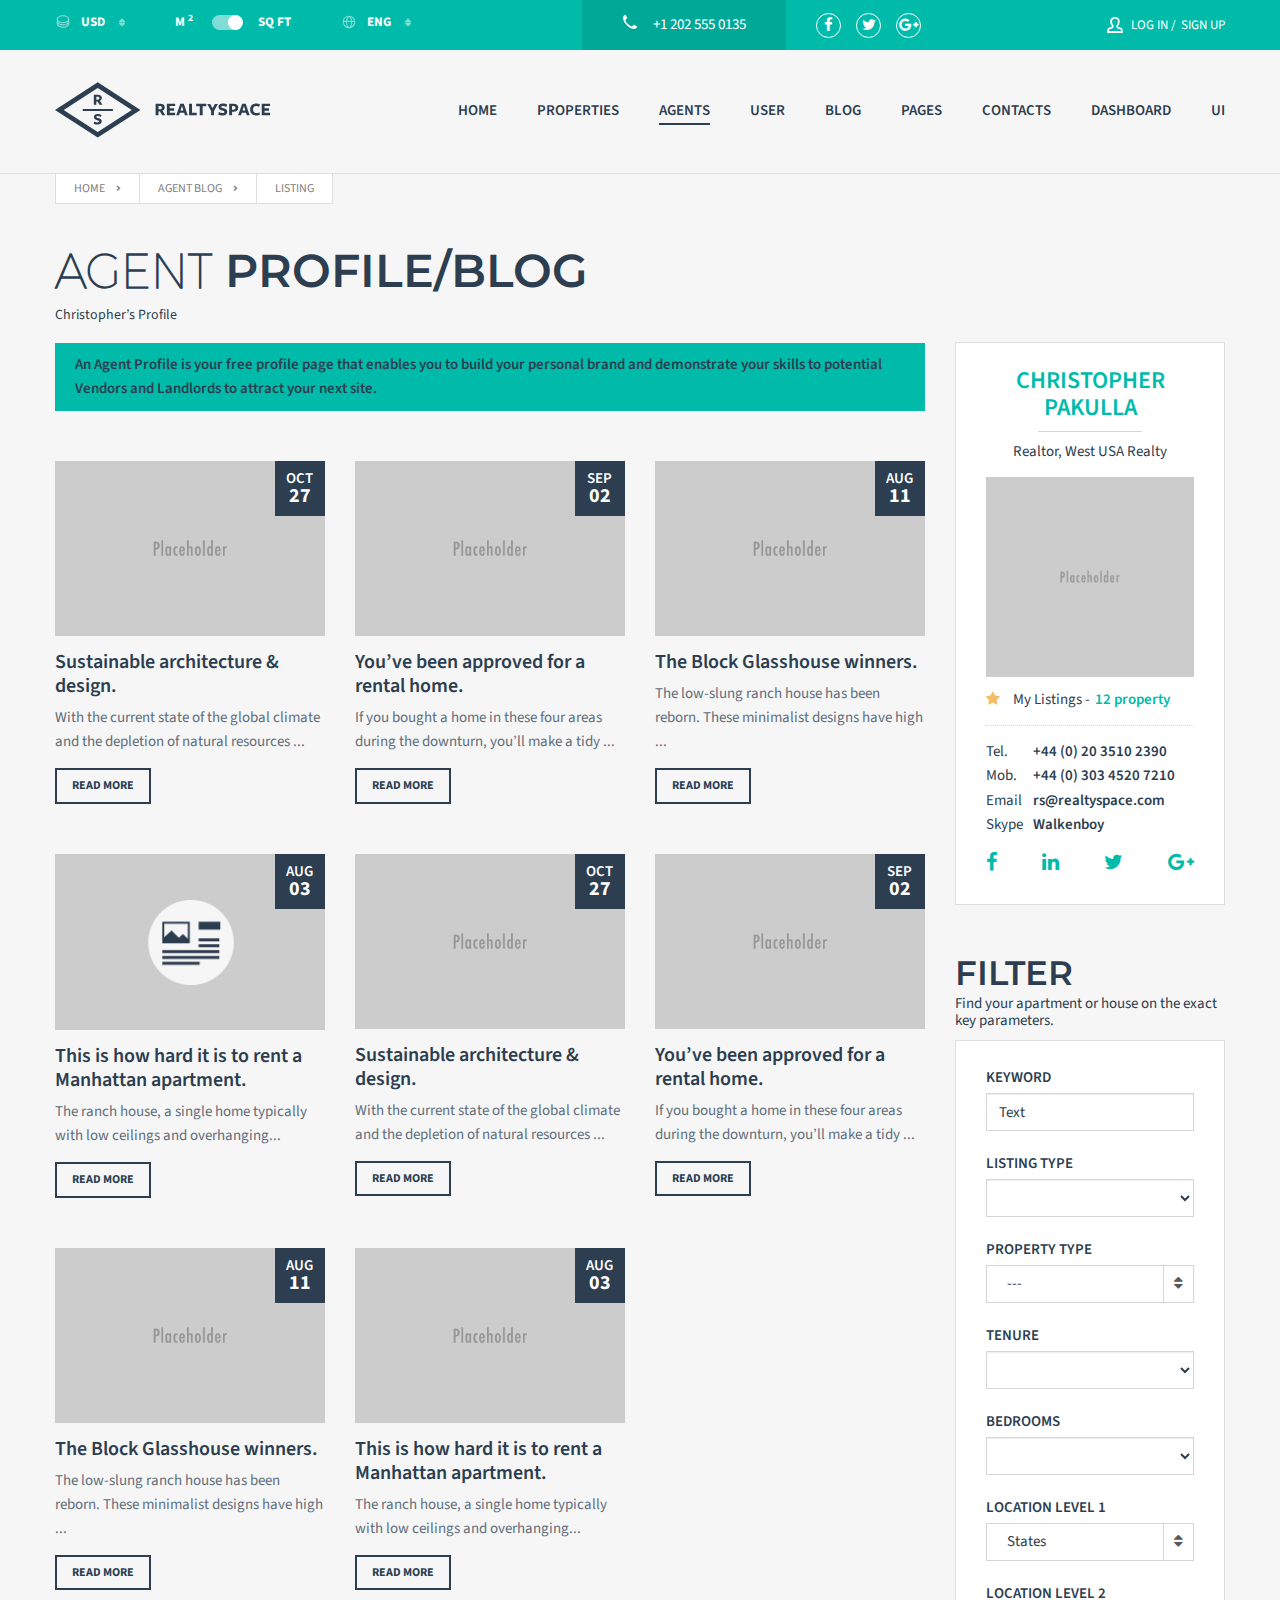
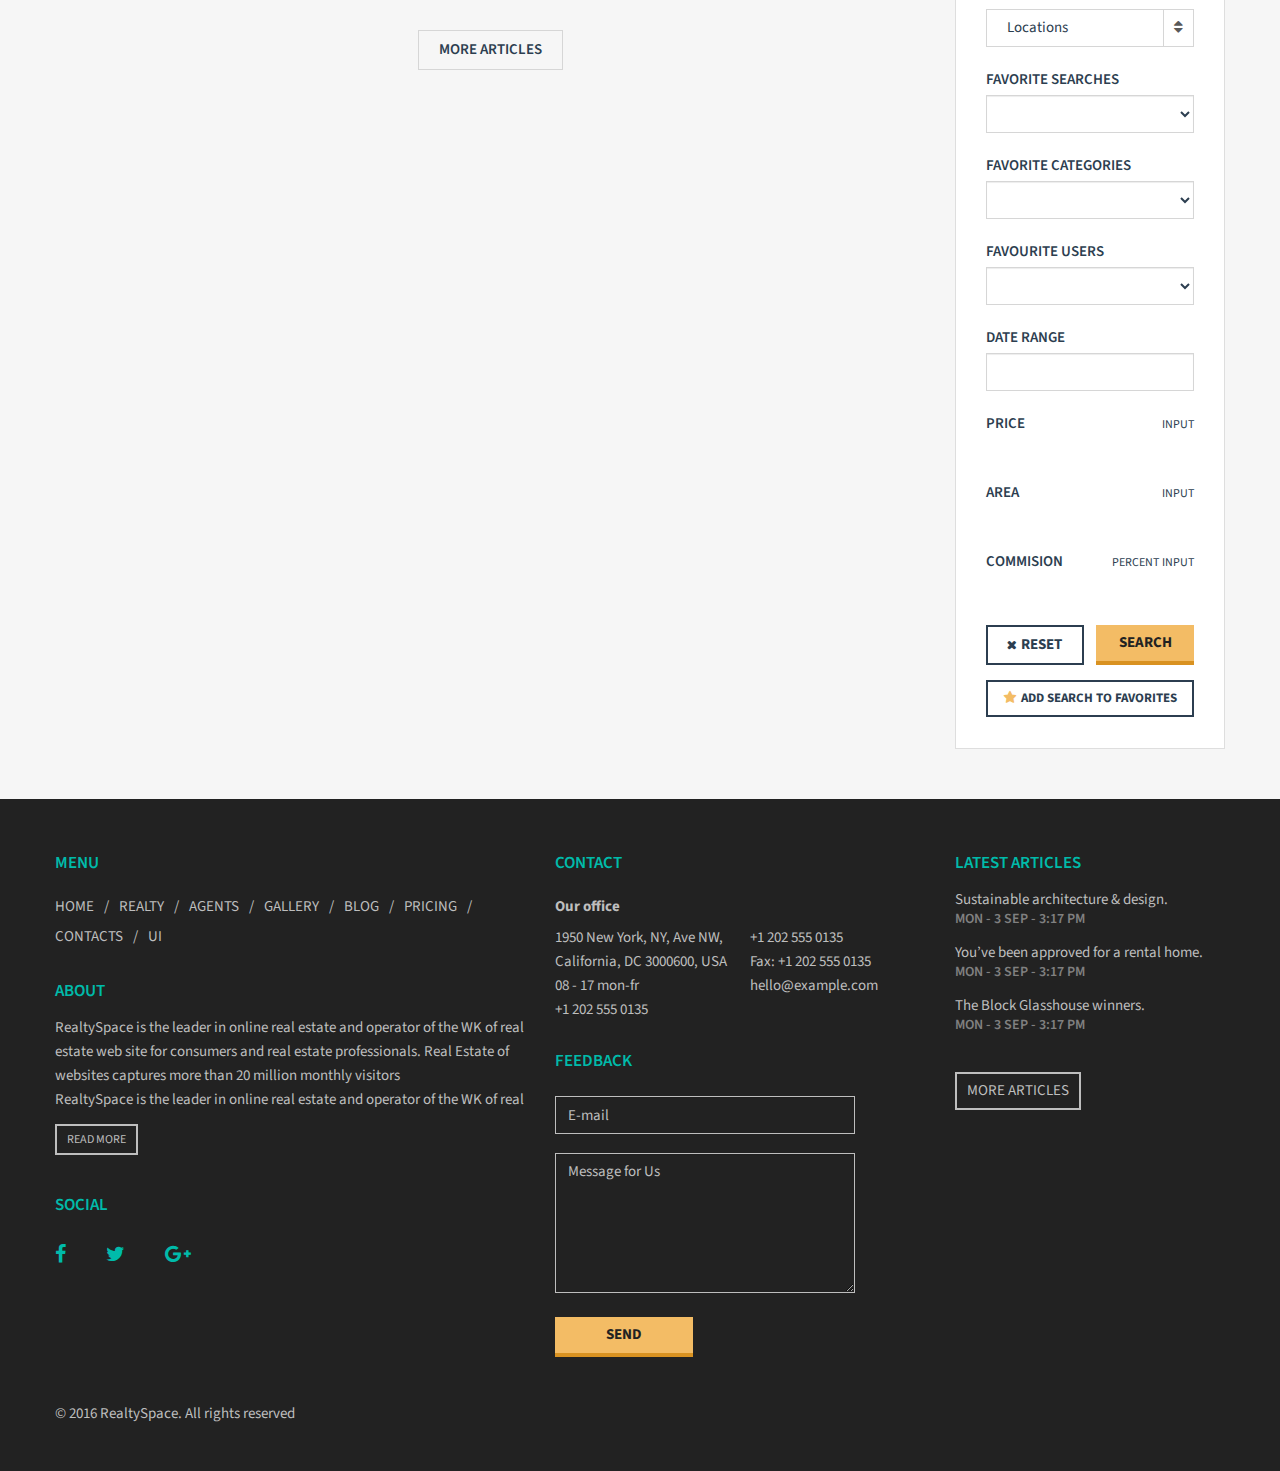
<file: agent_profile_blog_grid.html>
<!DOCTYPE html>
<html>
  <head lang="en">
    <meta charset="UTF-8">
    <title>Realty Space - Real Estate Responsive HTML Theme</title><!--[if IE]>
    <meta http-equiv="X-UA-Compatible" content="IE=9,chrome=1"><![endif]-->
    <meta name="viewport" content="width=device-width, initial-scale=1, user-scalable=0, shrink-to-fit=no">
    <meta name="format-detection" content="telephone=no">
    <!-- Loading Source Sans Pro font that is used in this theme-->
    <link href="http://fonts.googleapis.com/css?family=Montserrat:400,700%7cSource+Sans+Pro:200,400,600,700,900,400italic,700italic&amp;subset=latin,latin-ext" rel="stylesheet" type="text/css">
    <!-- Boostrap and other lib styles-->
    <!-- build:cssvendor-->
    <link rel="stylesheet" href="assets/css/vendor.css">
    <!-- endbuild-->
    <!-- Font-awesome lib-->
    <!-- build:cssfontawesome-->
    <link rel="stylesheet" href="assets/css/font-awesome.css">
    <!-- endbuild-->
    <!-- Theme styles, please replace "default" with other color scheme from the list available in template/css-->
    <!-- build:csstheme-default-->
    <link rel="stylesheet" href="assets/css/theme-default.css">
    <!-- endbuild-->
    <!-- Your styles should go in this file-->
    <link rel="stylesheet" href="assets/css/custom.css">
    <!-- Fixes for IE-->
    <!--[if lt IE 11]>
    <link rel="stylesheet" href="assets/css/ie-fix.css"><![endif]-->
    <link rel="icon" href="assets/img/favicon.ico" type="image/x-icon">
  </head>
  <body class="agent_profile_blog_grid menu-default hover-default ">
    <!--
    SVG icons from sprite-inline.svg
    They are inlined in order to make them work,
    when the template is opened directly, without
    web-server
    
    If you are loading theme files using a webserver,
    you can remove this code and set loadSvgWithAjax: true
    at the beginning of the file.
    
    Or you can use sprite.svg directly.
    All you need to do is to add "img/sprite.svg" before the icon name
    and connect svg4everybody (https://github.com/jonathantneal/svg4everybody) plugin for IE support
    
    For example:
    <use xlink:href="#icon-area"></use>
    becomes
    <use xlink:href="img/sprite.svg#icon-area"></use>
    
    --><!-- inject:svg -->
    <svg width="0" height="0" style="position:absolute"><symbol viewBox="0 0 264 88" id="default-skin"><g fill="none" fill-rule="evenodd"><path d="M67.002 59.5v3.768c-6.307.84-9.184 5.75-10.002 9.732 2.22-2.83 5.564-5.098 10.002-5.098V71.5L73 65.585 67.002 59.5zM13 29v-5h2v3h3v2h-5zm0-14h5v2h-3v3h-2v-5zm18 0v5h-2v-3h-3v-2h5zm0 14h-5v-2h3v-3h2v5zm31-5v5h-2v-3h-3v-2h5zm0-4h-5v-2h3v-3h2v5zm8 0v-5h2v3h3v2h-5zm0 4h5v2h-3v3h-2v-5zM20.586 66l-5.656-5.656 1.414-1.414L22 64.586l5.656-5.656 1.414 1.414L23.414 66l5.656 5.656-1.414 1.414L22 67.414l-5.656 5.656-1.414-1.414L20.586 66zm91.199-.97L110 63.5l3-3.5h-10v-2h10l-3-3.5 1.785-1.468L117 59l-5.215 6.03zm40.43 0L154 63.5l-3-3.5h10v-2h-10l3-3.5-1.785-1.468L147 59l5.215 6.03zm8.742-36.487l-3.25-3.25-1.413 1.414 3.25 3.25z" fill="#fff"/><path d="M152.5 27a5.5 5.5 0 1 0 0-11 5.5 5.5 0 1 0 0 11z" stroke="#fff" stroke-width="1.5"/><path fill="#fff" d="M150 21h5v1h-5zM116.957 28.543l-1.414 1.414-3.25-3.25 1.414-1.414 3.25 3.25z"/><path d="M108.5 27a5.5 5.5 0 1 0 0-11 5.5 5.5 0 1 0 0 11z" stroke="#fff" stroke-width="1.5"/><path fill="#fff" d="M106 21h5v1h-5z"/><path fill="#fff" d="M109.043 19.008l-.085 5-1-.017.085-5z"/></g></symbol><symbol viewBox="0 0 22 22" id="icon-add--favorites"><path d="M15.7 9.2l.5-.5-4.2-.6-1.9-3.8-1.8 3.8-4.2.6 3 3-.7 4.2 3.8-2 1.7.9c.6.8 1.6 1.3 2.7 1.3 1.9 0 3.5-1.6 3.5-3.5C18 11 17 9.7 15.7 9.2zM11 12.5c0 .2 0 .5.1.7l-.9-.5L7.7 14l.5-2.7-2-1.9L8.9 9l1.2-2.5L11.3 9l1.8.3c-1.2.5-2.1 1.7-2.1 3.2zm3.5 2.5c-1.4 0-2.5-1.1-2.5-2.5s1.1-2.5 2.5-2.5 2.5 1.1 2.5 2.5-1.2 2.5-2.5 2.5zm.5-4h-1v1h-1v1h1v1h1v-1h1v-1h-1v-1z"/></symbol><symbol viewBox="0 0 22 22" id="icon-add--gallery"><path d="M17.5 8c-.5 0-1.5.1-1.5.3V5H2v11h14v-1.3c0 .2 1 .3 1.5.3 1.9 0 3.5-1.6 3.5-3.5S19.4 8 17.5 8zM3 6h12v3c-1 .6-1 1.5-1 2.5 0 .5.2 1 .4 1.5h-.1L12 10.2l-1.9 2-3.1-4-4 4.5V6zm12 9H3v-1h.2l3.7-4.2 3 4.1 2-2.1 1.9 2.2H15v1zm2.5-1c-1.4 0-2.5-1.1-2.5-2.5S16.1 9 17.5 9s2.5 1.1 2.5 2.5-1.1 2.5-2.5 2.5zm.5-4h-1v1h-1v1h1v1h1v-1h1v-1h-1v-1z"/></symbol><symbol viewBox="0 0 22 22" id="icon-add--post"><path d="M12 8H5v1h7V8zm0 2H5v1h7v-1zm-7 3h4v-1H5v1zm10.5-3c-.5 0-1 .1-1.5.3V4H3v14h11v-1.3c.4.2.9.3 1.5.3 1.9 0 3.5-1.6 3.5-3.5S17.4 10 15.5 10zM13 17H4V5h9v6c-.6.6-1 1.5-1 2.5s.4 1.9 1 2.5v1zm2.5-1c-1.4 0-2.5-1.1-2.5-2.5s1.1-2.5 2.5-2.5 2.5 1.1 2.5 2.5-1.2 2.5-2.5 2.5zm.5-4h-1v1h-1v1h1v1h1v-1h1v-1h-1v-1z"/></symbol><symbol viewBox="0 0 22 22" id="icon-add--property"><path d="M17.5 5c-2 0-3.5 1.6-3.5 3.5s1.6 3.5 3.5 3.5S21 10.4 21 8.5 19.4 5 17.5 5zm0 6C16.1 11 15 9.9 15 8.5S16.1 6 17.5 6 20 7.1 20 8.5 18.8 11 17.5 11zm.5-4h-1v1h-1v1h1v1h1V9h1V8h-1V7zM.7 13.6l.5.8L4 12.7V18h10v-5.3l2.7 1.7.5-.8L9 8.4.7 13.6zM13 12.1V17H5v-4.9l4-2.5 4 2.5z"/></symbol><symbol viewBox="0 0 30 30" id="icon-add-listing"><path d="M18.2 1.2C14.8 1.2 12 4 12 7.4s2.8 6.2 6.2 6.2 6.2-2.8 6.2-6.2-2.8-6.2-6.2-6.2zm0 11.3c-2.8 0-5.2-2.3-5.2-5.2 0-2.8 2.3-5.2 5.2-5.2 2.8 0 5.2 2.3 5.2 5.2-.1 2.9-2.4 5.2-5.2 5.2zM5.7 28.8h12v-12l-12-5v17zm7-10h3v3h-3v-3zm0 5h3v3h-3v-3zm-5-5h3v3h-3v-3zm0 5h3v3h-3v-3zm11-19h-1v2h-2v1h2v2h1v-2h2v-1h-2v-2z"/></symbol><symbol viewBox="0 0 40 40" id="icon-agency"><path d="M21 9h-2v4h2V9zm4 0h-2v4h2V9zm-4 6h-2v4h2v-4zm4 0h-2v4h2v-4zm-4 6h-2v4h2v-4zm4 0h-2v4h2v-4zm-4 6h-2v4h2v-4zm9-11V4H14v15.2L0 22.8V36h40V16H30zM14 34H2v-9.6l12-3.1V34zm14 0H16V6h12v28zm10 0h-8V18h8v16zm-3-13h-2v4h2v-4zm0 6h-2v4h2v-4zm-10 0h-2v4h2v-4zM7 27H5v4h2v-4zm4 0H9v4h2v-4z"/></symbol><symbol viewBox="0 0 26 27" id="icon-area"><path d="M24 2v20h-8v-3H6v6H2V9h4v4h15V2h3m2-2h-7v11H8V7H0v20h8v-6h6v3h12V0z"/></symbol><symbol viewBox="0 0 20 20" id="icon-arrow-end"><path clip-rule="evenodd" fill="none" d="M.4 5.9l15.8-4.5 1.6 1.2 1.1 17"/></symbol><symbol preserveAspectRatio="xMidYMid" viewBox="0 0 21 40" id="icon-arrow-left"><path d="M20-.001L0 19.998l20 20.001"/></symbol><symbol preserveAspectRatio="xMidYMid" viewBox="0 0 21 40" id="icon-arrow-right"><path d="M1-.001l20 19.999L1 39.999"/></symbol><symbol viewBox="0 0 186 186" id="icon-avatar"><path d="M161.1 140.4c-26.5-6.1-51.2-11.5-39.3-34.1C158.2 37.6 131.4.8 93 .8 53.8.8 27.7 39 64.2 106.3c12.3 22.7-13.3 28.1-39.3 34.1C-1.6 146.6.4 160.6.4 186h185.1c.1-25.4 2.1-39.4-24.4-45.6z"/></symbol><symbol viewBox="0 0 26.8 20" id="icon-bathrooms"><path d="M5 10V2h5v2H9v3h4V4h-1V0H3v10H0v10h20.6l6.3-10H5zm14.4 8H2v-6h21.2l-3.8 6z"/></symbol><symbol viewBox="0 0 26 17" id="icon-bedrooms"><path d="M26 7h-3V0H3v7H0v8h2v2h2v-2h18v2h2v-2h2V7zM5 2h16v5h-2V5h-5v2h-2V5H7v2H5V2zm19 11H2V9h22v4z"/></symbol><symbol viewBox="0 0 30 30" id="icon-blog-edit"><path d="M8 10h7v2H8zm0 4h7v2H8zm0 4h4v2H8zm11 3h-4v-4l7.94-8.07 4.21 4.12zm-2-2h1.18l6.11-6L23 11.75l-6 6.07V19z"/><path d="M18.59 20H18v2H6V7h12v8.38l2-2.04V5H4v19h16v-5.38L18.59 20z"/></symbol><symbol viewBox="0 0 18 18" id="icon-captions-off"><path d="M1 2a1 1 0 0 0-1 1v12a1 1 0 0 0 1 1h16a1 1 0 0 0 1-1V3a1 1 0 0 0-1-1H1zm1 12V4h14v10H2z"/></symbol><symbol viewBox="0 0 18 18" id="icon-captions-on"><path d="M1 2a1 1 0 0 0-1 1v12a1 1 0 0 0 1 1h16a1 1 0 0 0 1-1V3a1 1 0 0 0-1-1H1zm1 12V4h14v10H2z"/><path d="M3 11h3v2H3zm9 0h3v2h-3zm-5 0h4v2H7z"/></symbol><symbol viewBox="0 0 22 22" id="icon-change--property"><path d="M5.7 13.6l.5.9L8 13.4V17h6v-3.6l1.7 1 .5-.9-5.2-3.1-5.3 3.2zm7.3-.8V16H9v-3.3l2-1.2 2 1.3zM18 8h-4v1h4c1.1 0 2 .9 2 2v3c0 1.1-.9 2-2 2h-1v1h1c1.7 0 3-1.3 3-3v-3c0-1.7-1.3-3-3-3zM6.4 11.3l2.3-2.8-2.3-2.8-.8.6L7 8H4c-1.7 0-3 1.3-3 3v3c0 1.7 1.3 3 3 3h1v-1H4c-1.1 0-2-.9-2-2v-3c0-1.1.9-2 2-2h3l-1.4 1.6.8.7z"/></symbol><symbol viewBox="0 0 30 30" id="icon-chat"><path d="M23 23.08L16.65 18H7v-7h9.65L23 5.84v17.24zM9 16h8.35L21 18.92V10l-3.65 3H9v3z"/><circle cx="23" cy="14.47" r="2"/><path d="M12 17h3v7h-3z"/></symbol><symbol viewBox="0 0 30 30" id="icon-clock"><path d="M14.83 23.83a9 9 0 1 1 9-9 9 9 0 0 1-9 9zm0-16a7 7 0 1 0 7 7 7 7 0 0 0-7-7z"/><path d="M13.95 9.83h2v5.13h-2z"/><path d="M13.94 13.95h3.96v2h-3.96z"/></symbol><symbol viewBox="-618.5 373.5 55 55" id="icon-comfort"><path d="M-591 388.5c-6.6 0-12 5.4-12 12s5.4 12 12 12 12-5.4 12-12-5.4-12-12-12zm0 22c-5.5 0-10-4.5-10-10s4.5-10 10-10 10 4.5 10 10-4.5 10-10 10zm11.7-20.2c.3 0 .5-.1.7-.3l4.6-4.6c.4-.4.4-1 0-1.4s-1-.4-1.4 0l-4.6 4.6c-.4.4-.4 1 0 1.4.2.2.4.3.7.3zm11.3 9.7h-6.5c-.6 0-1 .4-1 1s.4 1 1 1h6.5c.6 0 1-.4 1-1s-.4-1-1-1zm-10.6 12c-.4-.4-1-.4-1.4 0s-.4 1 0 1.4l4.6 4.6c.2.2.5.3.7.3s.5-.1.7-.3c.4-.4.4-1 0-1.4l-4.6-4.6zm-12.4 4.5c-.6 0-1 .4-1 1v6.5c0 .6.4 1 1 1s1-.4 1-1v-6.5c0-.5-.4-1-1-1zm-12.4-4.5l-4.6 4.6c-.4.4-.4 1 0 1.4.2.2.5.3.7.3s.5-.1.7-.3l4.6-4.6c.4-.4.4-1 0-1.4s-1-.4-1.4 0zm-3.1-11c0-.6-.4-1-1-1h-6.5c-.6 0-1 .4-1 1s.4 1 1 1h6.5c.5 0 1-.4 1-1zm3.1-11c.2.2.5.3.7.3s.5-.1.7-.3c.4-.4.4-1 0-1.4l-4.6-4.6c-.3-.4-1-.4-1.4 0s-.4 1 0 1.4l4.6 4.6zm12.4-4.5c.6 0 1-.4 1-1V378c0-.6-.4-1-1-1s-1 .4-1 1v6.5c0 .5.4 1 1 1z"/></symbol><symbol viewBox="0 0 40 40" id="icon-customers"><path d="M32.7 24l-.1.8s-.3 1.7-3.2 1.7c-2.8 0-3.2-1.5-3.2-1.7l-.3-.8H23v-5h-6.3l-.2.7c0 .1-.8 2.7-4.4 2.7s-4.3-2.6-4.3-2.7l-.1-.7H2v20h36V24h-5.3zM21 37H4V21h2.2c.7 1 2.5 3.4 6 3.4s5.3-2.4 6-3.4H21v16zm15 0H23V26h1.4c.6 1 2 2.5 4.9 2.5 2.9 0 4.3-1.5 4.9-2.5H36v11zm-6.7-14.8c3.3 0 6-2.7 6-6s-2.7-6-6-6-6 2.7-6 6 2.7 6 6 6zm0-10c2.2 0 4 1.8 4 4s-1.8 4-4 4-4-1.8-4-4 1.8-4 4-4zM12.2 17c4.4 0 8-3.6 8-8s-3.6-8-8-8-8 3.6-8 8 3.6 8 8 8zm0-14c3.3 0 6 2.7 6 6s-2.7 6-6 6-6-2.7-6-6 2.7-6 6-6z"/></symbol><symbol viewBox="0 0 30 30" id="icon-dashboard"><path d="M15.8 7.8c-5.5 0-10 4.4-10 9.9 0 1.2.2 2.3.6 3.4l.2.6 9.4.1 8.9-.1.2-.6c.4-1.1.6-2.2.6-3.4.1-5.4-4.4-9.9-9.9-9.9zm7.8 12h-7.5l-7.9-.1c-.2-.7-.3-1.4-.3-2.1 0-4.3 3.6-7.9 8-7.9s8 3.5 8 7.9c-.1.8-.2 1.5-.3 2.2zm-7.1-9.1h-1v1.7h1v-1.7zm-6.4 2.6l1.2 1.2.7-.7-1.2-1.2-.7.7zm10-.6l-.3-.3-3.2 3.2c-.2-.1-.4-.1-.6-.1-.8 0-1.5.7-1.5 1.5s.7 1.5 1.5 1.5 1.5-.7 1.5-1.5c0-.2-.1-.5-.2-.7l2.2-2.2.3.3 1.2-1.2-.7-.7-.2.2zM9.2 18h1.7v-1H9.2v1zm12 0h1.7v-1h-1.7v1z"/></symbol><symbol viewBox="0 0 28 35" id="icon-doc"><path d="M7 25h14v-2H7v2zm0-5h14v-2H7v2zm0-5h14v-2H7v2zm21-5.8v-.9L19.9 0H2.5C1.1 0 0 1.2 0 2.6v29.8C0 33.8 1.1 35 2.5 35h22.9c1.4 0 2.5-1.2 2.5-2.6V9.2h.1zm-2 23.2c0 .3-.2.6-.5.6h-23c-.3 0-.5-.3-.5-.6V2.6c0-.3.2-.6.5-.6H19v7.2h7v23.2z"/></symbol><symbol viewBox="0 0 14 14" id="icon-earth"><path d="M12.5 7c0-3-2.5-5.5-5.5-5.5-2.8 0-5.1 2.1-5.4 4.7v1c.1 2.9 2.4 5.2 5.3 5.3h.6c2.8-.2 5-2.6 5-5.5zM7.1 2.7C7.7 3.1 8.6 4 8.8 6H5.4c.3-2 1.2-2.9 1.7-3.3zM8.9 7c0 3-1.1 3.9-1.7 4.4v-.1C6.5 10.8 5.4 10 5.4 7h3.5zm-.1 3.9C9.4 10 9.9 9 9.9 7h1.6c-.1 2-1.2 3.2-2.7 3.9zM11.4 6H9.8C9.6 5 9 3.2 8.4 2.5c1.5.5 2.7 2.5 3 3.5zM6 2.4C5.3 3.1 4.6 4 4.4 6H2.6C2.9 4 4.2 2.8 6 2.4zM2.5 7h1.9c0 2 .5 3.1 1.1 4-1.7-.6-2.9-2-3-4z"/></symbol><symbol viewBox="-632.3 373.3 55 55" id="icon-easy"><path d="M-602 402.9c-1.5 1.7-3.7 2.7-6 2.7-.6 0-1 .4-1 1s.4 1 1 1c2.9 0 5.6-1.2 7.5-3.4.4-.4.3-1-.1-1.4-.4-.3-1.1-.3-1.4.1zm14.1 13.4l-9.6-9.6c2.1-2.5 3.4-5.7 3.4-9.2 0-7.7-6.3-14-14-14s-13.9 6.4-13.9 14.1c0 7.7 6.3 14 14 14 3.5 0 6.7-1.3 9.2-3.4l9.6 9.6c.2.2.5.3.7.3s.5-.1.7-.3c.3-.4.3-1.1-.1-1.5zm-20.1-6.7c-6.6 0-12-5.4-12-12s5.4-12 12-12 12 5.4 12 12-5.4 12-12 12z"/></symbol><symbol viewBox="0 0 22 22" id="icon-edit--favorites"><path d="M17.7 6.2l-5 5-1 3.1 3.1-1 5-5-2.1-2.1zm-3.4 6.3l-1 .3.3-1 4.2-4.2.7.7-4.2 4.2zm-1.1-3.8L9 8.1 7.1 4.3 5.3 8.1l-4.2.6 3 3-.7 4.2 3.8-2 3.8 2-.7-4.2 2.9-3zm-6.1 4L4.7 14l.5-2.7-2-1.9L5.9 9l1.2-2.5L8.3 9l2.7.4-2 1.9.6 2.7-2.5-1.3z"/></symbol><symbol viewBox="0 0 22 22" id="icon-edit--gallery"><path d="M21 9.3l-2.2-2.1L16 9.9V5H2v11h14v-1.8l5-4.9zm-1.3 0l-4.2 4.2-1 .3.3-1L19 8.6l.7.7zM3 6h12v4.9l-1.2 1.3v.1l-1.7-2.1-1.9 2-3.1-4L3 12.7V6zm0 8h.4l3.7-4.2 3 4.1 2-2.1 1.4 1.7L13 15H3v-1zm11.1 1l1.1-.4v.4h-1.1z"/></symbol><symbol viewBox="0 0 22 22" id="icon-edit--post"><path d="M13 8H6v1h7V8zm0 2H6v1h7v-1zm-7 3h4v-1H6v1zm10.8-4.8L15 9.9V4H4v14h11v-3.8l3.9-3.9-2.1-2.1zM14 17H5V5h9v5.9l-2.2 2.3-1 3.1 3.1-1 .1-.2V17zm-.6-2.5l-1 .3.3-1 4.2-4.2.7.7-4.2 4.2z"/></symbol><symbol viewBox="0 0 22 22" id="icon-edit--property"><path d="M19.9 7.3l-2.1-2.1-3.3 3.3L11 6.4l-8.2 5.2.5.8L6 10.7V16h10v-4.8l.3-.3 2.4 1.5.5-.8-2.2-1.4 2.9-2.9zm-1.5 0l-4.2 4.2-1 .3.3-1 4.2-4.2.7.7zM15 15H7v-4.9l4-2.5 2.7 1.7-1 1-1 3.1 3.1-1 .2-.2V15z"/></symbol><symbol viewBox="0 0 18 18" id="icon-enter-fullscreen"><path d="M6.425 10.165l-2.57 2.569.018-1.846c-.003-.552-.45-1-1.002-1.002a.985.985 0 0 0-.992.992l-.023 4.22a1 1 0 0 0 .295.707l.025.023c.008.007.015.017.023.025.188.188.443.294.707.295l4.22-.023a.986.986 0 0 0 .992-.992c-.003-.55-.45-1-1.002-1.002l-1.847.016 2.57-2.569a.99.99 0 0 0 0-1.4l-.013-.013a.99.99 0 0 0-1.4 0h-.001zm7.729-4.899l-.017 1.846c.003.552.45 1 1.002 1.002a.985.985 0 0 0 .992-.992l.024-4.22a1.007 1.007 0 0 0-.296-.707l-.025-.023c-.008-.007-.015-.017-.023-.025a1.009 1.009 0 0 0-.707-.295l-4.22.023a.986.986 0 0 0-.991.992c.002.55.45 1 1.002 1.002l1.846-.016-2.569 2.569a.99.99 0 0 0 0 1.4c.4.4 1.026.4 1.413.013l2.57-2.569z"/></symbol><symbol viewBox="0 0 40 40" id="icon-error"><path d="M27.3 22.9L25 25.1c.3-3.1-.6-6.2-2.6-8.7-2.4-3.1-6-5-9.8-5-.6 0-1 .4-1 1s.4 1 1 1c3.1 0 6.2 1.6 8.2 4.2 1.7 2.2 2.4 4.9 2.1 7.5l-2.3-2.3c-.4-.4-1-.4-1.4 0-.4.4-.4 1 0 1.4l4 3.9c.2.2.4.3.7.3s.5-.1.7-.3l4-3.9c.4-.4.4-1 0-1.4-.3-.3-.9-.3-1.3.1zM40 20C40 9 31 0 20 0 8.9 0 0 9 0 20s8.9 20 20 20c4 0 7.7-1.2 10.8-3.1 3.7 1 8.2 2.1 8.2 2.1s-1-4-2.1-8.3C38.8 27.6 40 24 40 20zm-8.7 14.9c-.2 0-.4-.1-.5-.1-.4 0-.8.1-1.1.3C26.8 37 23.4 38 20 38c-9.9 0-18-8.1-18-18S10.1 2 20 2s18 8.1 18 18c0 3.4-1 6.8-2.8 9.7-.3.5-.4 1.1-.2 1.6.5 1.8.9 3.5 1.3 5-1.6-.4-3.4-.9-5-1.4z"/></symbol><symbol viewBox="0 0 18 18" id="icon-exit-fullscreen"><path d="M14.425 2.165l-2.57 2.569.018-1.846c-.003-.552-.45-1-1.002-1.002a.985.985 0 0 0-.992.992l-.023 4.22a1.007 1.007 0 0 0 .32.73c.008.007.015.017.023.025.188.188.443.294.707.295l4.22-.023a.986.986 0 0 0 .992-.992c-.003-.55-.45-1-1.002-1.002l-1.847.016 2.57-2.569a.99.99 0 0 0 0-1.4l-.013-.013a.99.99 0 0 0-1.4 0h-.001zM6.154 13.266l-.017 1.846c.003.552.45 1 1.002 1.002a.985.985 0 0 0 .992-.992l.024-4.22a1.007 1.007 0 0 0-.32-.73c-.009-.007-.016-.017-.024-.025a1.009 1.009 0 0 0-.707-.295l-4.22.023a.986.986 0 0 0-.991.992c.002.55.45 1 1.002 1.002l1.846-.016-2.569 2.569a.99.99 0 0 0 0 1.4c.4.4 1.026.4 1.413.013l2.57-2.569z"/></symbol><symbol viewBox="0 0 18 18" id="icon-fast-forward"><path d="M17.569 8.246L7 2a1 1 0 0 0-1 1v1.954L1 2a1 1 0 0 0-1 1v12a1 1 0 0 0 1 1l5-2.955V15a1 1 0 0 0 1 1l10.569-6.246a.876.876 0 0 0 0-1.508zM6 10.722l-4 2.364V4.914l4 2.364v3.444zm2 2.364V4.914L14.915 9 8 13.086z"/></symbol><symbol viewBox="0 0 30 30" id="icon-favorite-agents"><path d="M3.94 29.25v-.88a12.22 12.22 0 0 1 .13-1.43A4.24 4.24 0 0 1 5 24.57a5 5 0 0 1 2.25-1 11.12 11.12 0 0 0 1.12-.34 1.61 1.61 0 0 0 .54-.23v-.06a1.55 1.55 0 0 0-.49-1.28 7.65 7.65 0 0 1-.68-1.19 6.12 6.12 0 0 1-.26-4.29A3.82 3.82 0 0 1 9.22 14a5.3 5.3 0 0 1 2.78-.75 5.3 5.3 0 0 1 2.78.72 3.82 3.82 0 0 1 1.66 2.13 6.12 6.12 0 0 1-.26 4.29 7.66 7.66 0 0 1-.68 1.19 1.55 1.55 0 0 0-.5 1.28v.06a1.61 1.61 0 0 0 .5.28 11.11 11.11 0 0 0 1.12.34 5 5 0 0 1 2.25 1 4.24 4.24 0 0 1 .94 2.37 12.22 12.22 0 0 1 .19 1.46v.88H3.94zm2.28-3.43a3.27 3.27 0 0 0-.43 1.41v.3h12.46v-.33a2.89 2.89 0 0 0-.45-1.42 4.35 4.35 0 0 0-1.47-.54c-1.12-.3-2.39-.64-2.82-1.68a3 3 0 0 1 .62-2.93 6.14 6.14 0 0 0 .53-.92 4.37 4.37 0 0 0 .2-3.1A2.71 2.71 0 0 0 12 15a2.71 2.71 0 0 0-2.81 1.64 4.37 4.37 0 0 0 .2 3.1 6.14 6.14 0 0 0 .53.92 3 3 0 0 1 .62 2.93c-.44 1-1.7 1.38-2.82 1.68a4.33 4.33 0 0 0-1.47.54zm16.75-8.13l-5.72-3 .93-1.77 2.13 1.11-.49-2.88 2.09-2.05-2.89-.42-1.3-2.63-1.3 2.63-2.9.42 1.72 1.68-1.39 1.43-4.62-4.5 5.86-.86 2.63-5.32 2.62 5.32 5.87.86-4.25 4.14 1.01 5.84z"/></symbol><symbol viewBox="0 0 30 30" id="icon-favorite-listings"><path d="M23.97 17.69l-5.72-3 .93-1.77 2.13 1.11-.49-2.88 2.09-2.05-2.89-.42-1.3-2.63-1.3 2.63-2.9.42 1.73 1.68-1.4 1.43-4.62-4.5 5.86-.86 2.63-5.32 2.62 5.32 5.87.86-4.25 4.14 1.01 5.84zM4 10v17h12V15zm5 15H6v-3h3v3zm0-5H6v-3h3v3zm5 5h-3v-3h3v3zm0-5h-3v-3h3v3z"/></symbol><symbol viewBox="0 0 30 30" id="icon-favorite-search"><path d="M23.97 17.69l-5.72-3 .93-1.77 2.13 1.11-.49-2.88 2.09-2.05-2.89-.42-1.3-2.63-1.3 2.63-2.9.42 1.73 1.68-1.4 1.43-4.62-4.5 5.86-.86 2.63-5.32 2.62 5.32 5.87.86-4.25 4.14 1.01 5.84zm-11.14 7.14a6 6 0 1 1 6-6 6 6 0 0 1-6 6zm0-10a4 4 0 1 0 4 4 4 4 0 0 0-4-4zm-8.49 14a1 1 0 0 1-.71-1.71l2.55-2.55A1 1 0 0 1 7.6 26L5 28.53a1 1 0 0 1-.66.3z"/></symbol><symbol viewBox="0 0 30 30" id="icon-financials"><path d="M4.14 16.28A8.5 8.5 0 0 1 6 7a8.55 8.55 0 0 1 2.68-1.86A9.08 9.08 0 0 1 12 4.47v2A6.11 6.11 0 0 0 9.46 7a6.49 6.49 0 0 0-4 6A6.45 6.45 0 0 0 6 15.5zM17 25.47v-2a6 6 0 0 0 2.51-.47A6.51 6.51 0 0 0 23 14.44l1.84-.78a8.53 8.53 0 0 1-4.55 11.14 8.93 8.93 0 0 1-3.29.67z"/><path d="M21.89 17.47l-1.46-1.36 3.97-4.26 4.21 3.93-1.37 1.46-2.74-2.56-2.61 2.79zm-16.43.82L.63 15l1.12-1.65 3.19 2.16 1.98-2.91 1.65 1.13-3.11 4.56zm10.71-5.7a3.93 3.93 0 0 0-.88-.59 2.13 2.13 0 0 0-1-.21 1.47 1.47 0 0 0-.93.26 1 1 0 0 0-.32.83.87.87 0 0 0 .33.69 4.25 4.25 0 0 0 .83.53l1.08.52a5.78 5.78 0 0 1 1.08.66 3.4 3.4 0 0 1 .83.94 2.61 2.61 0 0 1 .33 1.36 3.34 3.34 0 0 1-.61 2.09A2.82 2.82 0 0 1 15 20.8V23h-2v-2.13c0-.06-.89-.19-1.44-.41a4.31 4.31 0 0 1-1.35-.87l1.12-1.68a5.83 5.83 0 0 0 1.25.74 3.09 3.09 0 0 0 1.2.25 1.58 1.58 0 0 0 1-.29 1.11 1.11 0 0 0 .33-.88 1 1 0 0 0-.29-.73 4.39 4.39 0 0 0-.82-.62c-.33-.19-.69-.37-1.08-.56a6 6 0 0 1-1.08-.67 3.57 3.57 0 0 1-.84-.91 2.38 2.38 0 0 1-.33-1.29 3.07 3.07 0 0 1 .56-2.08A2.39 2.39 0 0 1 13 9.81V8h2v1.78c0 .08 1 .24 1.38.49a5.19 5.19 0 0 1 1.08.9z"/></symbol><symbol viewBox="0 0 25 20.7" id="icon-garage"><path d="M12.5 0L0 7.5v13.2h25V7.5L12.5 0zm0 2.3l8.9 5.3H3.6l8.9-5.3zM12 18.7H2v-10h10v10zm11 0H13v-10h10v10zm-12-5.5h-1v2h1v-2zm4 0h-1v2h1v-2z"/></symbol><symbol viewBox="19.5 264.5 27 33" id="icon-geolocation"><path d="M33 264.5c-7.5 0-13.5 6-13.5 13.5 0 7.6 6.6 12.6 13.5 19.5 6.9-6.9 13.5-11.9 13.5-19.5 0-7.5-6-13.5-13.5-13.5zm1.6 22.9v-4.6h-3.2v4.6c-4.2-.7-7.5-4-8.2-8.2h4.6V276h-4.6c.7-4.2 4-7.5 8.2-8.2v4.6h3.2v-4.6c4.2.7 7.5 4 8.2 8.2h-4.6v3.2h4.6c-.7 4.2-4 7.5-8.2 8.2z"/></symbol><symbol viewBox="0 0 22 22" id="icon-get--review"><path d="M11 9H4v1h7V9zm-3 2H4v1h4v-1zm10.5-5.7l-2.9 2.2.6.8L18 7v6h1V7l1.7 1.3.6-.8-2.8-2.2zM1 15h5.8l4.2 2.4V15h3V6H1v9zm1-8h11v7h-3v1.6L7.1 14H2V7z"/></symbol><symbol viewBox="0 0 22 22" id="icon-get--stars"><path d="M9 9.1L7.1 5.3 5.3 9.1l-4.2.6 3 3-.7 4.2 3.8-2 3.8 2-.7-4.2 3-3L9 9.1zm.6 5.9l-2.4-1.3L4.7 15l.5-2.7-2-1.9 2.7-.4 1.2-2.5L8.3 10l2.7.4-2 1.9.6 2.7zm7.9-9.7l-2.9 2.2.6.8L17 7v6h1V7l1.7 1.3.6-.8-2.8-2.2z"/></symbol><symbol viewBox="-632.5 373.5 55 55" id="icon-good-sales"><path d="M-598 397v6h-8v5h-8v5h-8v10h34v-26h-10zm-16 24h-6v-6h6v6zm8 0h-6v-11h6v11zm8 0h-6v-16h6v16zm8 0h-6v-22h6v22zm-19.9-29.7l4.9 5.1 14-14v2.6h2l-.1-6h-5.8v2h2.4l-12.5 12.5-4.9-5.1-10.8 10.9 1.4 1.4 9.4-9.4z"/></symbol><symbol viewBox="0 0 50 50" id="icon-info"><path d="M25 32.3c-2.4 0-4.3 1.9-4.3 4.3s1.9 4.3 4.3 4.3 4.3-1.9 4.3-4.3-1.9-4.3-4.3-4.3zm21.6-21.1l-7.8-7.8c-2-1.9-5.5-3.4-8.3-3.4H19.4c-2.7 0-6.3 1.5-8.2 3.4l-7.8 7.8c-2 2-3.4 5.5-3.4 8.2v11.1c0 2.7 1.5 6.3 3.4 8.2l7.8 7.8c1.9 1.9 5.5 3.4 8.2 3.4h11.1c2.7 0 6.3-1.5 8.2-3.4l7.8-7.8c1.9-1.9 3.4-5.5 3.4-8.2V19.4c.1-2.7-1.4-6.2-3.3-8.2zM46 30.5c0 1.7-1.1 4.2-2.2 5.4L36 43.7c-1.2 1.2-3.7 2.2-5.4 2.2H19.4c-1.7 0-4.2-1.1-5.4-2.2l-7.8-7.8C5 34.8 4 32.2 4 30.5V19.4c0-1.7 1.1-4.2 2.2-5.4L14 6.2C15.2 5 17.8 4 19.4 4h11.1c1.7 0 4.2 1.1 5.4 2.2l7.8 7.8c1.2 1.2 2.2 3.7 2.2 5.4v11.1zm-23.7-.9h5.3l2-18.9h-9.3l2 18.9z"/></symbol><symbol viewBox="-632.3 373.3 55 55" id="icon-lens"><path d="M-602 402.9c-1.5 1.7-3.7 2.7-6 2.7-.6 0-1 .4-1 1s.4 1 1 1c2.9 0 5.6-1.2 7.5-3.4.4-.4.3-1-.1-1.4-.4-.3-1.1-.3-1.4.1zm14.1 13.4l-9.6-9.6c2.1-2.5 3.4-5.7 3.4-9.2 0-7.7-6.3-14-14-14s-13.9 6.4-13.9 14.1c0 7.7 6.3 14 14 14 3.5 0 6.7-1.3 9.2-3.4l9.6 9.6c.2.2.5.3.7.3s.5-.1.7-.3c.3-.4.3-1.1-.1-1.5zm-20.1-6.7c-6.6 0-12-5.4-12-12s5.4-12 12-12 12 5.4 12 12-5.4 12-12 12z"/></symbol><symbol viewBox="-7 377 16 16" id="icon-login"><path d="M-7 393v-.9s0-.7.1-1.4c.2-1.1.5-1.9.9-2.4.5-.5 1.4-.8 2.2-1 .4-.1.8-.2 1.1-.3.3-.1.4-.2.5-.3v-.1c.1-.3 0-.6-.5-1.3-.2-.3-.5-.7-.7-1.2-.6-1.4-.7-2.9-.3-4.3.3-.9.9-1.6 1.7-2.1 1-.4 1.9-.7 3-.7s2 .2 2.8.7c.8.5 1.4 1.2 1.7 2.1.4 1.4.3 2.9-.3 4.3-.2.5-.4.8-.7 1.2-.4.7-.6 1-.5 1.3v.1c.1.1.2.2.5.3.3.1.7.2 1.1.3.8.2 1.7.5 2.2 1 .5.5.8 1.2.9 2.4.1.8.1 1.4.1 1.4v.9H-7zm2.3-3.5c-.1.1-.3.5-.4 1.4v.2l.3-.1h12v-.2c-.2-1.1-.4-1.3-.4-1.3-.2-.2-.7-.3-1.5-.5-1.1-.3-2.4-.6-2.8-1.7-.5-1.2.1-2.2.6-2.9.2-.3.4-.6.5-.9.4-1.1.5-2.1.2-3.1-.4-1.4-1.9-1.6-2.8-1.6s-2.3.2-2.8 1.6c-.3 1-.2 2 .2 3.1.1.3.3.6.5.9.5.8 1.1 1.7.6 2.9-.4 1-1.7 1.4-2.8 1.7-.7.2-1.2.3-1.4.5z"/></symbol><symbol viewBox="0 0 213.3 54.9" id="icon-logo"><path class="bust0" d="M199.7 23.5c1 0 2 .3 2.8.8l.9-2.4c-1-.5-2.4-.8-3.7-.8-3.7 0-6.1 2.3-6.1 5.9 0 3.8 2.4 5.9 6 5.9 1.3 0 2.8-.3 3.7-.8l-.6-2.5c-.8.6-1.9.9-3 .9-2 0-3.2-1.4-3.2-3.5 0-2.2 1.2-3.5 3.2-3.5zm-90.8 1.4c0-2.2-1.6-3.6-4.6-3.6h-4.5v11.3h2.9v-3.7l1.3-.1 2.3 3.8h3.2l-2.9-4.4c1.5-.6 2.3-1.8 2.3-3.3zm-4.8 1.9h-1.4v-3.2h1.2c1.4 0 2.1.5 2.1 1.5 0 1.1-.7 1.6-1.9 1.7zm81.6-5.5l-4 11.3h2.8l.8-2.4h4.2l.8 2.4h2.8l-3.9-11.3h-3.5zm.3 6.7l1.5-4.4 1.4 4.4H186zm-9-6.7h-4.2v11.3h2.9v-3.3h1.1c3.2 0 5-1.4 5-4.1 0-2.3-1.6-3.9-4.8-3.9zm-.2 5.8h-1.2v-3.5h1.2c1.4 0 2.2.6 2.2 1.7 0 1.2-.7 1.8-2.2 1.8zm36.5-3.5v-2.3h-8.2v11.3h8.2v-2.3h-5.4v-2.2h4.4v-2.3h-4.4v-2.2h5.4zm-102.3 9h8.2v-2.3h-5.4v-2.2h4.4v-2.3h-4.4v-2.2h5.4v-2.3H111v11.3zm56.4-6.8c-1.4-.4-2.4-.7-2.4-1.4 0-.6.5-1 1.5-1 1.1 0 2.5.4 3.6 1l.6-2.4c-1.1-.6-2.4-1-4.2-1-2.8 0-4.3 1.4-4.3 3.5 0 2.3 2 3 3.6 3.5 1.5.4 2.3.7 2.3 1.4s-.7 1.1-1.7 1.1c-1.4 0-2.7-.4-3.9-1l-.5 2.4c1 .6 2.7 1 4.3 1 3 0 4.6-1.5 4.6-3.7 0-2.1-1.8-2.9-3.5-3.4zm-11.1 0l-2.3-4.4h-3l3.9 7v4.3h2.8v-4.3l3.9-7h-3l-2.3 4.4zm-32-4.5l-4 11.3h2.8l.8-2.4h4.2l.8 2.4h2.8l-3.9-11.3h-3.5zm.2 6.7l1.5-4.4 1.4 4.4h-2.9zm15.5-4.3h3.6v8.9h2.9v-8.9h3.6v-2.4h-10v2.4zm-4.1-2.4H133v11.3h7.6v-2.4h-4.7v-8.9zM0 27.4l42.4 27.4 42.4-27.4L42.4 0 0 27.4zm42.4 21.9L8.6 27.4 42.4 5.6l33.8 21.9-33.8 21.8zm.8-13.8c-1.2-.3-2.1-.6-2.1-1.2 0-.5.4-.8 1.3-.8 1 0 2.2.4 3.2.9l.5-2.1c-1-.5-2.2-.9-3.7-.9-2.5 0-3.8 1.2-3.8 3.1 0 2 1.8 2.7 3.2 3.1 1.3.4 2 .6 2 1.3 0 .6-.6.9-1.5.9-1.2 0-2.4-.4-3.4-.9l-.5 2.1c.9.5 2.4.9 3.9.9 2.6 0 4.1-1.3 4.1-3.2s-1.7-2.8-3.2-3.2zm-4.7-13.2H41V19l1.2-.1 2 3.4h2.9l-2.6-4c1.3-.5 2-1.5 2-2.9 0-1.9-1.4-3.2-4-3.2h-4v10.1zm2.5-7.9h1.1c1.3 0 1.9.4 1.9 1.3 0 1-.6 1.4-1.7 1.5H41v-2.8zm-13.5 14h29.9v-2H27.5v2z"/></symbol><symbol viewBox="0 0 84.9 54.9" id="icon-logo--mob"><path d="M42.4 0L0 27.4l42.4 27.4 42.4-27.4L42.4 0zM8.6 27.4L42.4 5.6l33.8 21.9-33.8 21.8L8.6 27.4zm32.5-8.3l1.2-.1 2 3.4h2.9l-2.6-4c1.3-.5 2-1.5 2-2.9 0-1.9-1.4-3.2-4-3.2h-4v10h2.5v-3.2zm-.1-4.7h1.1c1.3 0 1.9.4 1.9 1.3 0 1-.6 1.4-1.7 1.5H41v-2.8zm2.2 21.1c-1.2-.3-2.1-.6-2.1-1.2 0-.5.4-.8 1.3-.8 1 0 2.2.4 3.2.9l.5-2.1c-1-.5-2.2-.9-3.7-.9-2.5 0-3.8 1.2-3.8 3.1 0 2 1.8 2.7 3.2 3.1 1.3.4 2 .6 2 1.3 0 .6-.6.9-1.5.9-1.2 0-2.4-.4-3.4-.9l-.5 2.1c.9.5 2.4.9 3.9.9 2.6 0 4.1-1.3 4.1-3.2s-1.7-2.8-3.2-3.2zm-15.7-9.1v2h29.9v-2H27.5z"/></symbol><symbol viewBox="0 0 22 16" id="icon-mail"><path d="M0 0v16h22V0H0zm11 8.7L3.6 2h14.8L11 8.7zM6.8 7.5l-4.8 5V3.2l4.8 4.3zm1.5 1.4l2.7 2.5 2.7-2.5 4.9 5.1H3.3l5-5.1zm6.9-1.4L20 3.2v9.3l-4.8-5z"/></symbol><symbol viewBox="0 0 34 47" id="icon-marker"><path fill="#0BA" d="M17 0C7.6 0 0 7.6 0 17s12.1 25.1 17 30c4.5-4.5 17-20.6 17-30 0-9.4-7.6-17-17-17zm0 23c-3 0-5.5-2.5-5.5-5.5S14 12 17 12s5.5 2.5 5.5 5.5S20 23 17 23z"/><linearGradient id="bxa" gradientUnits="userSpaceOnUse" x1="8.5" x2="8.5" y2="47"><stop offset="0" stop-color="#00d9c8"/><stop offset="1" stop-color="#00937d"/></linearGradient><path fill="url(#bxa)" d="M11.5 17.5c0-3 2.5-5.5 5.5-5.5V0C7.6 0 0 7.6 0 17s12.1 25.1 17 30V23c-3 0-5.5-2.5-5.5-5.5z"/><linearGradient id="bxb" gradientUnits="userSpaceOnUse" x1="17" y1="28" x2="17" y2="7"><stop offset="0" stop-color="#00d9c8"/><stop offset="1" stop-color="#00937d"/></linearGradient><path fill="url(#bxb)" d="M17 7C11.2 7 6.5 11.7 6.5 17.5S11.2 28 17 28s10.5-4.7 10.5-10.5S22.8 7 17 7zm0 16c-3 0-5.5-2.5-5.5-5.5S14 12 17 12s5.5 2.5 5.5 5.5S20 23 17 23z"/></symbol><symbol viewBox="0 0 34 47" id="icon-marker-white"><path fill="#f6f6f6" d="M17 0C7.6 0 0 7.6 0 17s12.1 25.1 17 30c4.5-4.5 17-20.6 17-30 0-9.4-7.6-17-17-17zm0 23c-3 0-5.5-2.5-5.5-5.5S14 12 17 12s5.5 2.5 5.5 5.5S20 23 17 23z"/><linearGradient id="bya" gradientUnits="userSpaceOnUse" x1="8.5" x2="8.5" y2="47"><stop offset="0" stop-color="#f6f6f6"/><stop offset="1" stop-color="#d0d0d0"/></linearGradient><path fill="url(#bya)" d="M11.5 17.5c0-3 2.5-5.5 5.5-5.5V0C7.6 0 0 7.6 0 17s12.1 25.1 17 30V23c-3 0-5.5-2.5-5.5-5.5z"/><linearGradient id="byb" gradientUnits="userSpaceOnUse" x1="17" y1="28" x2="17" y2="7"><stop offset="0" stop-color="#f6f6f6"/><stop offset="1" stop-color="#d0d0d0"/></linearGradient><path fill="url(#byb)" d="M17 7C11.2 7 6.5 11.7 6.5 17.5S11.2 28 17 28s10.5-4.7 10.5-10.5S22.8 7 17 7zm0 16c-3 0-5.5-2.5-5.5-5.5S14 12 17 12s5.5 2.5 5.5 5.5S20 23 17 23z"/></symbol><symbol preserveAspectRatio="xMidYMid" viewBox="0 0 30 30" id="icon-menu"><path class="bzcls-1" d="M1 21h28v3H1zm0-7h28v3H1zm0-7h28v3H1z"/></symbol><symbol preserveAspectRatio="xMidYMid" viewBox="0 0 30 30" id="icon-menu-close"><path d="M6.162 4.539l19.799 19.799-2.121 2.121L4.041 6.66l2.121-2.121z" class="cacls-1"/><path d="M4.039 24.338L23.838 4.539l2.122 2.122L6.161 26.46l-2.122-2.122z" class="cacls-1"/></symbol><symbol viewBox="0 0 14 14" id="icon-money"><path d="M12.3 5.5c.1-.3.2-.6.2-1 0-2-2.4-3.5-5.5-3.5S1.5 2.6 1.5 4.5c0 .4.1.7.2 1-.1.3-.2.7-.2 1 0 .4.1.7.2 1-.1.3-.2.7-.2 1 0 2 2.4 3.5 5.5 3.5s5.5-1.5 5.5-3.5c0-.3-.1-.7-.2-1 .1-.3.2-.6.2-1 0-.3-.1-.6-.2-1zM7 8c1.9 0 3.5-.6 4.5-1.5C11.5 7.9 9.4 9 7 9S2.5 7.9 2.5 6.6C3.5 7.5 5.1 8 7 8zm0-6c2.4 0 4.5 1.1 4.5 2.5S9.4 7 7 7 2.5 5.9 2.5 4.5 4.6 2 7 2zm0 9c-2.4 0-4.5-1.1-4.5-2.5 1 1 2.6 1.5 4.5 1.5s3.5-.6 4.5-1.5C11.5 9.9 9.4 11 7 11z"/></symbol><symbol viewBox="-612.3 373.5 55 55" id="icon-money-save"><path d="M-574.5 384c-4.6 0-8.8 1.9-11.9 4.9-1.8-.3-3.7-.4-5.6-.4-6.3-.1-12.9 1.5-13.1 4.4-.1.2-.1.8 0 3.2-3.7.7-6.6 2-6.7 3.9-.1.3-.1.9 0 3.6v.4c0 2 2.9 3.3 6.7 4 0 .5 0 1.3.1 2.6v.4c0 3 6.8 4.6 13.1 4.6 2.6 0 5.3-.3 7.6-.8-.1 0-.1-.1-.2-.1 2.8 2.1 6.3 3.4 10.1 3.4 9.4 0 17-7.6 17-17s-7.8-17.1-17.1-17.1zm-17.5 5.4c1.7 0 3.4.1 4.8.3l.1-.1c-1.8 2-3.1 4.4-3.8 7v-.1h-1.1c-7.1 0-12.1-1.9-12.1-3.6 0-1.6 4.9-3.5 12.1-3.5zm0 8.2h.9c-.2.9-.3 1.9-.3 2.9h-.5c-7.1 0-12.1-1.9-12.1-3.6v-2.1c1.9 1.8 7 2.8 12 2.8zm-13.1-.6c.2 2.9 6.8 4.4 13.1 4.4h.5c0 .5 0 .9.1 1.4-2 .5-4.5.8-7.4.8-7.1 0-12.1-1.9-12.1-3.6 0-1.1 2.2-2.3 5.8-3zm-5.8 6.9v-2.1c2.1 1.8 7.2 2.8 12.2 2.8 2.6 0 5.3-.3 7.6-.8.2 1 .4 1.9.7 2.8v-.1c-2.1.6-4.9 1-8.2 1-7.4 0-12.3-1.9-12.3-3.6zm20.7 3.5c.4 1.1 1 2.1 1.7 3.1-1.1.1-2.3.2-3.4.2-5.6 0-9.8-1.1-11.4-2.5 1.5.2 3.1.3 4.6.3 2.9 0 6-.4 8.5-1.1zm-1.8 7.2c-7.1 0-12.1-1.9-12.1-3.6v-2.1c2.1 1.8 7.2 2.8 12.2 2.8 1.4 0 2.8-.1 4.1-.2.7.9 1.5 1.8 2.4 2.5-1.9.3-4.2.6-6.6.6zm17.5 1.4c-8.3 0-15-6.7-15-15s6.7-15 15-15 15 6.7 15 15-6.8 15-15 15zm2.2-15c-.4-.3-.9-.6-1.3-.8-.5-.2-.9-.4-1.3-.7-.4-.2-.7-.5-1-.8-.3-.3-.4-.7-.4-1.2 0-.6.2-1 .5-1.4.4-.3.8-.5 1.4-.5.5 0 1 .1 1.3.3.3.2.7.5 1.1.8l.9-1c-.4-.4-.8-.7-1.2-1-.4-.3-1-.4-1.6-.5v-2h-1.2v2c-.9.1-1.6.5-2.1 1.1-.5.6-.8 1.3-.8 2.2 0 .6.1 1.2.4 1.6.3.4.6.8 1 1.1.4.3.9.5 1.3.8.5.2.9.5 1.3.7.4.2.7.6 1 .9.3.3.4.8.4 1.3 0 .6-.2 1.1-.5 1.5-.4.4-.9.6-1.6.6-.6 0-1.2-.1-1.7-.4-.5-.3-1-.6-1.4-.9l-.7 1.1c.4.4.9.7 1.5 1 .6.3 1.2.5 1.8.5v2h1.2v-2c.9-.1 1.7-.5 2.2-1.1.5-.6.8-1.4.8-2.3 0-.7-.1-1.3-.4-1.7-.3-.4-.4-.9-.9-1.2z"/></symbol><symbol viewBox="0 0 18 18" id="icon-muted"><path d="M9.214 2a.62.62 0 0 0-.334.101l-4.048 2.81A.494.494 0 0 1 4.549 5H.996A.998.998 0 0 0 0 6v6c0 .552.446 1 .996 1h3.553c.102 0 .2.031.283.089l4.048 2.81a.62.62 0 0 0 .334.101c.392 0 .747-.4.747-.949V2.95c0-.55-.355-.949-.747-.949V2zM7.969 12.834l-2.387-1.657a.996.996 0 0 0-.566-.178H2.491a.5.5 0 0 1-.498-.5v-3a.5.5 0 0 1 .498-.5h2.525c.202 0 .4-.062.566-.178l2.387-1.657v7.67zm6.965-4.035c-.086-1.748-1.514-2.991-2.507-3.649-.47-.312-1.094-.122-1.325.408l-.038.086a.973.973 0 0 0 .336 1.194c.706.473 1.586 1.247 1.624 2.065.032.676-.553 1.468-1.663 2.27a.987.987 0 0 0-.285 1.275l.042.075c.266.475.866.624 1.3.312 1.74-1.251 2.586-2.606 2.516-4.037v.001z"/><path d="M13.957 9.2c.086 1.747 1.514 2.99 2.507 3.648.47.312 1.094.122 1.325-.408l.038-.086a.973.973 0 0 0-.336-1.194c-.706-.473-1.586-1.247-1.624-2.065-.032-.676.553-1.468 1.663-2.27a.987.987 0 0 0 .285-1.275l-.042-.075c-.266-.475-.866-.624-1.3-.312-1.74 1.251-2.586 2.606-2.516 4.037z"/></symbol><symbol viewBox="0 0 30 30" id="icon-news"><path d="M24 23H5V7h19v16zM7 21h15V9H7v12z"/><path d="M8 10h6v5H8zm8 0h5v2h-5zm0 5h5v1h-5zm-8 2h13v1H8zm0 2h13v1H8z"/></symbol><symbol viewBox="0 0 42 33" id="icon-noitems"><path d="M38.5 0h-35C1.6 0 0 1.6 0 3.5v26C0 31.4 1.6 33 3.5 33h35c1.9 0 3.5-1.6 3.5-3.5v-26C42 1.6 40.4 0 38.5 0zm.5 29.5c0 .3-.2.5-.5.5h-35c-.3 0-.5-.2-.5-.5v-26c0-.3.2-.5.5-.5h35c.3 0 .5.2.5.5v26zM7 10h27V7H7v3zm0 6h27v-3H7v3zm0 6h18v-3H7v3z"/></symbol><symbol viewBox="0 0 18 18" id="icon-pause"><path d="M2 4v10c0 2 2 2 2 2h2s2 0 2-2V4c0-2-2-2-2-2H4S2 2 2 4zm2 0h2v10H4V4zm6 0v10c0 2 2 2 2 2h2s2 0 2-2V4c0-2-2-2-2-2h-2s-2 0-2 2zm2 0h2v10h-2V4z"/></symbol><symbol viewBox="0 0 14 14" id="icon-phone"><path d="M10.922 14.004a3.503 3.503 0 0 1-1.03-.151 7.814 7.814 0 0 1-.474-.145c-.108-.038-.304-.111-.586-.216a18.755 18.755 0 0 0-.546-.2 9.275 9.275 0 0 1-1.759-.835c-.877-.541-1.798-1.293-2.74-2.235-.942-.941-1.693-1.863-2.233-2.737a9.23 9.23 0 0 1-.84-1.774 38.255 38.255 0 0 0-.196-.533 43.438 43.438 0 0 1-.217-.587 8.621 8.621 0 0 1-.145-.474 4.185 4.185 0 0 1-.118-.542 3.715 3.715 0 0 1-.032-.488c0-.562.161-1.144.48-1.731C.941.534 1.242.34 1.349.294c.156-.068.369-.133.645-.196.321-.074.512-.092.618-.093.053.071.152.225.31.54.093.163.198.352.331.597.137.253.263.482.379.688.117.208.231.405.341.588l.015.025.016.022c.021.027.079.111.177.252.108.157.161.252.186.305a.282.282 0 0 1 .014.035 1.056 1.056 0 0 1-.146.183 4.747 4.747 0 0 1-.595.528c-.26.194-.503.402-.723.617-.203.2-.472.509-.472.891 0 .133.029.275.088.435.045.121.084.213.115.275.029.059.087.16.175.302.06.097.097.158.109.18.567 1.022 1.227 1.912 1.962 2.647.734.735 1.625 1.395 2.646 1.961.027.015.086.051.181.11.142.088.243.146.301.175.063.032.155.071.277.115.159.06.301.089.434.089.383 0 .692-.27.891-.473.218-.222.426-.465.618-.723a4.74 4.74 0 0 1 .527-.594c.092-.087.152-.129.184-.147.009.002.02.007.034.014.052.025.148.078.306.187.141.097.224.155.251.175l.023.018.024.014c.184.111.38.224.589.341.205.115.435.242.687.38.246.132.434.237.567.314.338.17.498.273.57.326a3.021 3.021 0 0 1-.093.619 3.764 3.764 0 0 1-.192.635c-.049.116-.244.417-1.07.875-.583.316-1.165.478-1.727.478z" class="chcls-1"/></symbol><symbol viewBox="0 0 18 18" id="icon-play"><path d="M5 4.914L11.915 9 5 13.086V4.914zM4 2a1 1 0 0 0-1 1v12a1 1 0 0 0 1 1l10.569-6.246a.876.876 0 0 0 0-1.508L4 2z"/></symbol><symbol viewBox="0 0 30 30" id="icon-property-edit"><path d="M3 9v17h12V14zm5 15H5v-3h3v3zm0-5H5v-3h3v3zm5 5h-3v-3h3v3zm0-5h-3v-3h3v3zm15-7v-2h-1.75a4.44 4.44 0 0 0-.5-1.34l1.2-1.2-1.41-1.41-1.12 1.11A4.47 4.47 0 0 0 23 6.51V5h-2v1.42a4.46 4.46 0 0 0-1.55.58l-1-1-1.4 1.46 1 1a4.46 4.46 0 0 0-.63 1.54H16v2h1.51a4.47 4.47 0 0 0 .66 1.42l-1.11 1.11 1.41 1.41 1.2-1.2a4.44 4.44 0 0 0 1.34.5V17h2v-1.84a4.47 4.47 0 0 0 1.22-.53l1.32 1.32 1.41-1.41-1.32-1.32a4.47 4.47 0 0 0 .52-1.22H28zm-6.17 1.33a2.5 2.5 0 1 1 2.5-2.5 2.5 2.5 0 0 1-2.5 2.5z"/></symbol><symbol viewBox="0 0 22 22" id="icon-remove--favorites"><path d="M15.7 9.2l.5-.5-4.2-.6-1.9-3.8-1.8 3.8-4.2.6 3 3-.7 4.2 3.8-2 1.7.9c.6.8 1.6 1.3 2.7 1.3 1.9 0 3.5-1.6 3.5-3.5C18 11 17 9.7 15.7 9.2zM11 12.5c0 .2 0 .5.1.7l-.9-.5L7.7 14l.5-2.7-2-1.9L8.9 9l1.2-2.5L11.3 9l1.8.3c-1.2.5-2.1 1.7-2.1 3.2zm3.5 2.5c-1.4 0-2.5-1.1-2.5-2.5s1.1-2.5 2.5-2.5 2.5 1.1 2.5 2.5-1.2 2.5-2.5 2.5zM13 13h3v-1h-3v1z"/></symbol><symbol viewBox="0 0 22 22" id="icon-remove--gallery"><path d="M17.5 8c-.5 0-1 .1-1.5.3V5H2v11h14v-1.3c.4.2.9.3 1.5.3 1.9 0 3.5-1.6 3.5-3.5S19.4 8 17.5 8zM3 6h12v3c-.6.6-1 1.5-1 2.5 0 .5.1 1 .4 1.5h-.1L12 10.2l-1.9 2-3.1-4-4 4.5V6zm12 9H3v-1h.2l3.7-4.2 3 4.1 2-2.1 1.9 2.2H15v1zm2.5-1c-1.4 0-2.5-1.1-2.5-2.5S16.1 9 17.5 9s2.5 1.1 2.5 2.5-1.2 2.5-2.5 2.5zM16 12h3v-1h-3v1z"/></symbol><symbol viewBox="0 0 22 22" id="icon-remove--post"><path d="M12 8H5v1h7V8zm0 2H5v1h7v-1zm-7 3h4v-1H5v1zm10.5-3c-.5 0-1.5.1-1.5.3V4H3v14h11v-1.3c0 .2 1 .3 1.5.3 1.9 0 3.5-1.6 3.5-3.5S17.4 10 15.5 10zM13 17H4V5h9v6c-1 .6-1 1.5-1 2.5s0 1.9 1 2.5v1zm2.5-1c-1.4 0-2.5-1.1-2.5-2.5s1.1-2.5 2.5-2.5 2.5 1.1 2.5 2.5-1.1 2.5-2.5 2.5zM14 14h3v-1h-3v1z"/></symbol><symbol viewBox="0 0 22 22" id="icon-remove--property"><path d="M17.5 3c-2 0-3.5 1.6-3.5 3.5s1.6 3.5 3.5 3.5S21 8.4 21 6.5 19.4 3 17.5 3zm0 6C16.1 9 15 7.9 15 6.5S16.1 4 17.5 4 20 5.1 20 6.5 18.8 9 17.5 9zM16 7h3V6h-3v1zM.7 11.6l.5.8L4 10.7V16h10v-5.3l2.7 1.7.5-.8L9 6.4.7 11.6zM13 10.1V15H5v-4.9l4-2.5 4 2.5z"/></symbol><symbol viewBox="0 0 18 18" id="icon-restart"><path d="M1 2a1 1 0 0 1 1 1v4.318L11 2a1 1 0 0 1 1 1v1.954L17 2a1 1 0 0 1 1 1v12a1 1 0 0 1-1 1l-5-2.955V15a1 1 0 0 1-1 1l-9-5.318V15a1 1 0 0 1-2 0V3a1 1 0 0 1 1-1zm11 8.722l4 2.364V4.914l-4 2.364v3.444zm-2 2.364V4.914L3.085 9 10 13.086z"/></symbol><symbol viewBox="0 0 18 21" id="icon-rewind"><path d="M.431 10.754L11 17a1 1 0 0 0 1-1v-1.954L17 17a1 1 0 0 0 1-1V4a1 1 0 0 0-1-1l-5 2.955V4a1 1 0 0 0-1-1L.431 9.246a.876.876 0 0 0 0 1.508zM12 8.278l4-2.364v8.172l-4-2.364V8.278zm-2-2.364v8.172L3.085 10 10 5.914z"/></symbol><symbol viewBox="0 0 40 40" id="icon-sales"><path d="M22.2 24.9c-.4-.3-.9-.6-1.3-.8-.5-.2-.9-.4-1.3-.7-.4-.2-.7-.5-1-.8-.3-.3-.4-.7-.4-1.2 0-.6.2-1 .5-1.4.4-.3.8-.5 1.4-.5.5 0 1 .1 1.3.3s.7.5 1.1.8l.9-1c-.4-.4-.5-.7-1-1-.4-.3-1.4-.4-1.4-.5V16h-2v2.2c0 .1-1.4.5-1.9 1.1-.5.6-.7 1.3-.7 2.2 0 .6.2 1.2.5 1.6.3.4.6.8 1 1.1.4.3.9.5 1.3.8.5.2.9.5 1.3.7s.7.6 1 .9c.3.3.4.8.4 1.3 0 .6-.2 1.1-.5 1.5-.4.4-.9.6-1.6.6-.6 0-1.2-.1-1.7-.4-.5-.3-1-.6-1.4-.9l-.7 1c.4.4.7.7 1.3 1s1.6.5 1.6.5V33h2v-1.8c1-.1 1.5-.5 2-1.1.5-.6.7-1.4.7-2.3 0-.7-.2-1.3-.5-1.7-.1-.6-.5-.9-.9-1.2zm8.6-8.5l-9.7-6.8L28.4 1H11.6l7.3 8.6-9.7 6.8-4.3 14.2L8.7 39h22.6l3.8-8.4-4.3-14.2zM15.9 3h8.2L20 7.8 15.9 3zM30 37H10l-2.9-6.5L11 17.6l9.1-6.4 9.1 6.4 3.9 12.9L30 37z"/></symbol><symbol viewBox="0 0 30 30" id="icon-statistics"><path d="M25 23H4V8h1v14h20v1z"/><path d="M7 20h4v2H7zm6-4h4v6h-4zm6-4h4v10h-4z"/></symbol><symbol viewBox="0 0 40 40" id="icon-transactions"><path d="M28 10V3H12v7H1v27h38V10H28zM14 5h12v5H14V5zm23 7v7H3v-7h34zm-19 9h4v4h-4v-4zM3 35V21h13v6h8v-6h13v14H3z"/></symbol><symbol viewBox="-7 377 16 16" id="icon-user"><path d="M-7 393v-.9s0-.7.1-1.4c.2-1.1.5-1.9.9-2.4.5-.5 1.4-.8 2.2-1 .4-.1.8-.2 1.1-.3.3-.1.4-.2.5-.3v-.1c.1-.3 0-.6-.5-1.3-.2-.3-.5-.7-.7-1.2-.6-1.4-.7-2.9-.3-4.3.3-.9.9-1.6 1.7-2.1 1-.4 1.9-.7 3-.7s2 .2 2.8.7c.8.5 1.4 1.2 1.7 2.1.4 1.4.3 2.9-.3 4.3-.2.5-.4.8-.7 1.2-.4.7-.6 1-.5 1.3v.1c.1.1.2.2.5.3.3.1.7.2 1.1.3.8.2 1.7.5 2.2 1 .5.5.8 1.2.9 2.4.1.8.1 1.4.1 1.4v.9H-7zm2.3-3.5c-.1.1-.3.5-.4 1.4v.2l.3-.1h12v-.2c-.2-1.1-.4-1.3-.4-1.3-.2-.2-.7-.3-1.5-.5-1.1-.3-2.4-.6-2.8-1.7-.5-1.2.1-2.2.6-2.9.2-.3.4-.6.5-.9.4-1.1.5-2.1.2-3.1-.4-1.4-1.9-1.6-2.8-1.6s-2.3.2-2.8 1.6c-.3 1-.2 2 .2 3.1.1.3.3.6.5.9.5.8 1.1 1.7.6 2.9-.4 1-1.7 1.4-2.8 1.7-.7.2-1.2.3-1.4.5z"/></symbol><symbol viewBox="0 0 30 30" id="icon-user-admin"><path d="M6.94 23.25v-.88a12.22 12.22 0 0 1 .13-1.43A4.24 4.24 0 0 1 8 18.57a5 5 0 0 1 2.25-1 11.12 11.12 0 0 0 1.12-.34 1.61 1.61 0 0 0 .5-.28v-.06a1.55 1.55 0 0 0-.49-1.28 7.65 7.65 0 0 1-.68-1.19 6.12 6.12 0 0 1-.26-4.29A3.82 3.82 0 0 1 12.22 8 5.3 5.3 0 0 1 15 7.25a5.3 5.3 0 0 1 2.78.75 3.82 3.82 0 0 1 1.66 2.13 6.12 6.12 0 0 1-.26 4.29 7.66 7.66 0 0 1-.68 1.19 1.55 1.55 0 0 0-.5 1.25v.06a1.61 1.61 0 0 0 .5.28 11.11 11.11 0 0 0 1.12.34 5 5 0 0 1 2.25 1 4.24 4.24 0 0 1 .94 2.37 12.22 12.22 0 0 1 .19 1.46v.88H6.94zm2.28-3.43a3.27 3.27 0 0 0-.43 1.41v.3h12.46v-.33a2.89 2.89 0 0 0-.45-1.42 4.35 4.35 0 0 0-1.47-.54c-1.12-.3-2.39-.64-2.82-1.68a3 3 0 0 1 .62-2.93 6.14 6.14 0 0 0 .53-.92 4.37 4.37 0 0 0 .2-3.1A2.71 2.71 0 0 0 15 9a2.71 2.71 0 0 0-2.81 1.64 4.37 4.37 0 0 0 .2 3.1 6.14 6.14 0 0 0 .53.92 3 3 0 0 1 .62 2.93c-.44 1-1.7 1.38-2.82 1.68a4.33 4.33 0 0 0-1.47.54z"/></symbol><symbol viewBox="0 0 40 40" id="icon-valid"><path d="M24.7 10.3c-.4-.4-1-.4-1.4 0l-4 4c-.4.4-.4 1 0 1.4.4.4 1 .4 1.4 0l2.3-2.3c.3 2.8-.5 5.7-2.3 8-2 2.6-5 4.1-8 4.1-.6 0-1 .4-1 1s.4 1 1 1c3.6 0 7.2-1.8 9.6-4.9 2.1-2.7 3-5.9 2.7-9.2l2.3 2.3c.2.2.5.3.7.3.3 0 .5-.1.7-.3.4-.4.4-1 0-1.4l-4-4zM40 20C40 9 31 0 20 0S0 9 0 20s8.9 20 20 20c4 0 7.7-1.2 10.8-3.1 3.7 1 8.2 2.1 8.2 2.1s-1-4-2.1-8.3C38.8 27.6 40 24 40 20zm-8.7 14.9c-.2 0-.4-.1-.5-.1-.4 0-.8.1-1.1.3C26.8 37 23.4 38 20 38c-9.9 0-18-8.1-18-18S10.1 2 20 2s18 8.1 18 18c0 3.4-1 6.8-2.8 9.7-.3.5-.4 1.1-.2 1.6.5 1.8.9 3.5 1.3 5-1.6-.4-3.4-.9-5-1.4z"/></symbol><symbol viewBox="0 0 18 18" id="icon-volume"><path d="M10.214 2a.62.62 0 0 0-.334.101l-4.048 2.81A.494.494 0 0 1 5.549 5H1.996A.998.998 0 0 0 1 6v6c0 .552.446 1 .996 1h3.553c.102 0 .2.031.283.089l4.048 2.81a.62.62 0 0 0 .334.101c.392 0 .747-.4.747-.949V2.95c0-.55-.355-.949-.747-.949zM8.969 12.834l-2.387-1.657a.996.996 0 0 0-.566-.178H3.491a.5.5 0 0 1-.498-.5v-3a.5.5 0 0 1 .498-.5h2.525c.202 0 .4-.062.566-.178l2.387-1.657v7.669zm7.965-4.035c-.086-1.748-1.514-2.991-2.507-3.649-.47-.312-1.094-.122-1.325.408l-.038.086a.973.973 0 0 0 .336 1.194c.706.473 1.586 1.247 1.624 2.065.032.676-.553 1.468-1.663 2.27a.987.987 0 0 0-.285 1.275l.042.075c.266.475.866.624 1.3.312 1.74-1.251 2.586-2.606 2.516-4.037z"/></symbol><symbol viewBox="0 0 17 22" id="icon-window"><path d="M0 0v22h17V0H0zm15 2v2H2V2h13zM2 10V8h13v2H2zm0-3V5h13v2H2zm0 13v-8h6v2H7v3h3v-3H9v-2h6v8H2z"/></symbol><symbol viewBox="0 0 17 31" id="slider-handle"><linearGradient id="cya" gradientUnits="userSpaceOnUse" x1="8.5" y1="31" x2="8.5" y2="8"><stop offset="0" stop-color="#e4e4e4" stop-opacity="0"/><stop offset="1" stop-color="#e4e4e4"/></linearGradient><path fill="url(#cya)" d="M0 8h17v23H0z"/><linearGradient id="cyb" gradientUnits="userSpaceOnUse" x1="8.5" y1=".5" x2="8.5" y2="16.5"><stop offset="0" stop-color="#fff"/><stop offset="1" stop-color="#ececec"/></linearGradient><path fill="url(#cyb)" d="M8.5 16.5c-4.4 0-8-3.6-8-8s3.6-8 8-8 8 3.6 8 8-3.6 8-8 8z"/><path fill="#CACACA" d="M8.5 1C12.6 1 16 4.4 16 8.5S12.6 16 8.5 16 1 12.6 1 8.5 4.4 1 8.5 1m0-1C3.8 0 0 3.8 0 8.5S3.8 17 8.5 17 17 13.2 17 8.5 13.2 0 8.5 0z"/><path fill="#CBCBCB" d="M6 6h1v5H6zm2 0h1v5H8zm2 0h1v5h-1z"/></symbol><symbol viewBox="0 0 17 17" id="slider-handle-2"><linearGradient id="cza" gradientUnits="userSpaceOnUse" x1="8.5" y1=".5" x2="8.5" y2="16.5"><stop offset="0" stop-color="#fff"/><stop offset="1" stop-color="#ececec"/></linearGradient><path fill="url(#cza)" d="M8.5 16.5c-4.4 0-8-3.6-8-8s3.6-8 8-8 8 3.6 8 8-3.6 8-8 8z"/><path fill="#CACACA" d="M8.5 1C12.6 1 16 4.4 16 8.5S12.6 16 8.5 16 1 12.6 1 8.5 4.4 1 8.5 1m0-1C3.8 0 0 3.8 0 8.5S3.8 17 8.5 17 17 13.2 17 8.5 13.2 0 8.5 0z"/><path fill="#CBCBCB" d="M6 6h1v5H6zm2 0h1v5H8zm2 0h1v5h-1z"/></symbol></svg>
    <!-- endinject -->
    <div class="box js-box">
      <!-- BEGIN HEADER-->
      <header class="header header--brand">
        <div class="container">
          <div class="header__row"><a href="index.html" class="header__logo">
              <svg>
                <use xlink:href="#icon-logo--mob"></use>
              </svg></a>
            <div class="header__settings">
              <div class="header__settings-column">
                <div class="dropdown dropdown--header">
                  <button data-toggle="dropdown" type="button" class="dropdown-toggle dropdown__btn">
                    <svg class="header__settings-icon">
                      <use xlink:href="#icon-money"></use>
                    </svg>USD
                  </button>
                  <div class="dropdown__menu">
                    <ul>
                      <li class="dropdown__item"><a href="#" class="dropdown__link">EUR</a></li>
                      <li class="dropdown__item"><a href="#" class="dropdown__link">RUB</a></li>
                    </ul>
                  </div>
                </div>
              </div>
              <!-- end of block .header__settings-column-->
              <div class="header__settings-column">
                <div class="switch switch--header">
                  <label>M <sup>2</sup>
                    <input type="checkbox" checked><span class="lever"></span>Sq Ft
                  </label>
                </div>
              </div>
              <!-- end of block .header__settings-column-->
              <div class="header__settings-column">
                <div class="dropdown dropdown--header">
                  <button data-toggle="dropdown" type="button" class="dropdown-toggle dropdown__btn">
                    <svg class="header__settings-icon">
                      <use xlink:href="#icon-earth"></use>
                    </svg>Eng
                  </button>
                  <div class="dropdown__menu">
                    <ul>
                      <li class="dropdown__item"><a href="#" class="dropdown__link">Francais</a></li>
                      <li class="dropdown__item"><a href="#" class="dropdown__link">Italian</a></li>
                      <li class="dropdown__item"><a href="#" class="dropdown__link">Russian</a></li>
                    </ul>
                  </div>
                </div>
              </div>
            </div>
            <div class="header__contacts"><a href="tel:+12025550135" class="header__phone">
                <svg class="header__phone-icon">
                  <use xlink:href="#icon-phone"></use>
                </svg><span class="header__span">+1 202 555 0135</span></a></div>
            <!-- end of block .header__contacts-->
            <div class="header__social">
              <div class="social social--header social--circles"><a href="#" class="social__item"><i class="fa fa-facebook"></i></a><a href="#" class="social__item"><i class="fa fa-twitter"></i></a><a href="#" class="social__item"><i class="fa fa-google-plus"></i></a></div>
            </div>
            <div class="auth auth--header">
              <ul class="auth__nav">
                <li class="dropdown auth__nav-item">
                  <div class="dropdown__menu auth__dropdown--restore">
                    <!-- BEGIN AUTH RESTORE-->
                    <h5 class="auth__title">Reset password</h5>
                    <form action="#" class="form form--flex form--auth form--restore js-restore-form js-parsley">
                      <div class="row">
                        <div class="form-group">
                          <label for="restore-email-dropdown" class="control-label">Enter your User Name or Email</label>
                          <input type="email" name="email" id="restore-email-dropdown" required class="form-control">
                        </div>
                      </div>
                      <div class="row">
                        <button type="submit" class="form__submit">Reset password</button>
                      </div>
                      <div class="row">
                        <div class="form__options">Back to
                          <button type="button" class="js-user-login">Log In</button>or
                          <button type="button" class="js-user-register">Registration</button>
                        </div>
                        <!-- end of block .auth__links-->
                      </div>
                    </form>
                    <!-- end of block .auth__form-->
                    <!-- END AUTH RESTORE-->
                  </div>
                </li>
                <li class="dropdown auth__nav-item">
                  <button data-toggle="dropdown" type="button" class="dropdown-toggle js-auth-nav-btn auth__nav-btn">
                    <svg class="auth__icon-user">
                      <use xlink:href="#icon-user"></use>
                    </svg><span class="header__span"> Log in /</span>
                  </button>
                  <div class="dropdown__menu auth__dropdown--login">
                    <!-- BEGIN AUTH LOGIN-->
                    <h5 class="auth__title">Login in your account</h5>
                    <form action="#" class="form form--flex form--auth js-login-form js-parsley">
                      <div class="row">
                        <div class="form-group">
                          <label for="login-username-dropdown" class="control-label">Username</label>
                          <input type="text" name="username" id="login-username-dropdown" required data-parsley-trigger="keyup" data-parsley-minlength="6" data-parsley-validation-threshold="5" data-parsley-minlength-message="Login should be at least 6 chars" class="form-control">
                        </div>
                        <div class="form-group">
                          <label for="login-password-dropdown" class="control-label">Password</label>
                          <input type="password" name="password" id="login-password-dropdown" required class="form-control">
                        </div>
                      </div>
                      <div class="row">
                        <div class="form__options form__options--forgot">
                          <button type="button" class="js-user-restore">Forgot password ?</button>
                        </div>
                        <button type="submit" class="form__submit">Sign in</button>
                      </div>
                      <div class="form__remember">
                        <input type="checkbox" id="remember-in-dropdown" class="in-checkbox">
                        <label for="remember-in-dropdown" class="in-label">Remember me</label>
                      </div>
                      <div class="row">
                        <div class="form__options">Not a user yet?
                          <button type="button" class="js-user-register">Get an account</button>
                        </div>
                      </div>
                    </form>
                    <!-- end of block .auth__form-->
                    <!-- END AUTH LOGIN-->
                  </div>
                </li>
                <li class="dropdown auth__nav-item">
                  <button data-toggle="dropdown" type="button" class="dropdown-toggle auth__nav-btn"><span class="header__span">  Sign up</span></button>
                  <div class="dropdown__menu auth__dropdown--register">
                    <!-- BEGIN AUTH REGISTER-->
                    <h5 class="auth__title">Sign up a new account</h5>
                    <form action="#" class="form form--flex form--auth js-register-form js-parsley">
                      <div class="row">
                        <div class="form-group form-group--col-6">
                          <label for="register-name-dropdown" class="control-label">First name</label>
                          <input type="text" name="username" id="register-name-dropdown" required class="form-control">
                        </div>
                        <div class="form-group form-group--col-6">
                          <label for="register-lastname-dropdown" class="control-label">Last name</label>
                          <input type="text" name="name" id="register-lastname-dropdown" required class="form-control">
                        </div>
                      </div>
                      <div class="row">
                        <div class="form-group form-group--col-6">
                          <label for="register-email-dropdown" class="control-label">E-mail</label>
                          <input type="email" name="email" id="register-email-dropdown" required class="form-control">
                        </div>
                        <div class="form-group form-group--col-6">
                          <label for="register-password-dropdown" class="control-label">Password</label>
                          <input type="password" name="password" id="register-password-dropdown" required class="form-control">
                        </div>
                      </div>
                      <div class="row">
                        <div class="form__options">Back to
                          <button type="button" class="js-user-login">Log In</button>
                        </div>
                        <button type="submit" class="form__submit">Sign up</button>
                      </div>
                    </form>
                    <!-- end of block .auth__form-->
                    <!-- END AUTH REGISTER-->
                  </div>
                </li>
              </ul>
              <!-- end of block .auth header-->
            </div>
            <button type="button" class="header__navbar-toggle js-navbar-toggle">
              <svg class="header__navbar-show">
                <use xlink:href="#icon-menu"></use>
              </svg>
              <svg class="header__navbar-hide">
                <use xlink:href="#icon-menu-close"></use>
              </svg>
            </button>
            <!-- end of block .header__navbar-toggle-->
          </div>
        </div>
      </header>
      <!-- END HEADER-->
      <!-- BEGIN NAVBAR-->
      <div id="header-nav-offset"></div>
      <nav id="header-nav" class="navbar navbar--header">
        <div class="container">
          <div class="navbar__row js-navbar-row"><a href="index.html" class="navbar__brand">
              <svg class="navbar__brand-logo">
                <use xlink:href="#icon-logo"></use>
              </svg></a>
            <div id="navbar-collapse-1" class="navbar__wrap">
              <ul class="navbar__nav">
                <li class="navbar__item js-dropdown"><a class="navbar__link">Home
                    <svg class="navbar__arrow">
                      <use xlink:href="#icon-arrow-right"></use>
                    </svg></a>
                  <div role="menu" class="js-dropdown-menu navbar__dropdown navbar__dropdown--colls-1">
                    <button class="navbar__back js-navbar-submenu-back">
                      <svg class="navbar__arrow">
                        <use xlink:href="#icon-arrow-left"></use>
                      </svg>Back
                    </button>
                    <div class="navbar__submenu">
                      <ul class="navbar__subnav">
                        <li class="navbar__subitem"><a href="index.html" class="navbar__sublink js-navbar-sublink">Banner & Search</a></li>
                        <li class="navbar__subitem"><a href="index_slider.html" class="navbar__sublink js-navbar-sublink">Property slider</a></li>
                        <li class="navbar__subitem"><a href="index_projects.html" class="navbar__sublink js-navbar-sublink">Property projects</a></li>
                        <li class="navbar__subitem"><a href="index_slider_search.html" class="navbar__sublink js-navbar-sublink">Slider & Search</a></li>
                        <li class="navbar__subitem"><a href="index_slider_auth.html" class="navbar__sublink js-navbar-sublink">Slider & Authorization</a></li>
                        <li class="navbar__subitem"><a href="index_vmap_light.html" class="navbar__sublink js-navbar-sublink">Google Map & Light search</a></li>
                        <li class="navbar__subitem"><a href="index_vmap_dark.html" class="navbar__sublink js-navbar-sublink">Google Map & Dark search</a></li>
                        <li class="navbar__subitem"><a href="index_hmap_light.html" class="navbar__sublink js-navbar-sublink">Google Map & Horizontal search</a></li>
                        <li class="navbar__subitem"><a href="feature_map_leaflet.html" class="navbar__sublink js-navbar-sublink">Openstreet Map & Filter</a></li>
                        <li class="navbar__subitem"><a href="feature_vmap_fullscreen.html" class="navbar__sublink js-navbar-sublink">Fullscreen Google Map</a></li>
                      </ul>
                    </div>
                  </div>
                </li>
                <li class="navbar__item js-dropdown"><a class="navbar__link">Properties
                    <svg class="navbar__arrow">
                      <use xlink:href="#icon-arrow-right"></use>
                    </svg></a>
                  <div role="menu" class="js-dropdown-menu navbar__dropdown navbar__dropdown--colls-2">
                    <button class="navbar__back js-navbar-submenu-back">
                      <svg class="navbar__arrow">
                        <use xlink:href="#icon-arrow-left"></use>
                      </svg>Back
                    </button>
                    <div class="navbar__submenu">
                      <h5 class="navbar__subtitle">Details</h5>
                      <ul class="navbar__subnav">
                        <li class="navbar__subitem"><a href="property_details.html" class="navbar__sublink js-navbar-sublink">Property</a></li>
                        <li class="navbar__subitem"><a href="property_details_projected.html" class="navbar__sublink js-navbar-sublink">Property projected</a></li>
                        <li class="navbar__subitem"><a href="property_details_agent.html" class="navbar__sublink js-navbar-sublink">Property & agent</a></li>
                      </ul>
                    </div>
                    <div class="navbar__submenu">
                      <h5 class="navbar__subtitle">Listing</h5>
                      <ul class="navbar__subnav">
                        <li class="navbar__subitem navbar__subitem-dropdown js-dropdown"><a class="navbar__sublink js-navbar-sublink">Grid
                            <svg class="navbar__arrow">
                              <use xlink:href="#icon-arrow-right"></use>
                            </svg></a>
                          <div class="navbar__submenu navbar__submenu--level">
                            <button class="navbar__back js-navbar-submenu-back">
                              <svg class="navbar__arrow">
                                <use xlink:href="#icon-arrow-left"></use>
                              </svg>Back
                            </button>
                            <ul class="navbar__subnav">
                              <li class="navbar__subitem"><a href="feature_grid_large.html" class="navbar__sublink js-navbar-sub-sublink">Large</a></li>
                              <li class="navbar__subitem"><a href="properties_listing_grid.html" class="navbar__sublink js-navbar-sub-sublink">Medium</a></li>
                              <li class="navbar__subitem"><a href="feature_grid_small.html" class="navbar__sublink js-navbar-sub-sublink">Small</a></li>
                            </ul>
                          </div>
                        </li>
                        <li class="navbar__subitem"><a href="properties_listing_list.html" class="navbar__sublink js-navbar-sublink">List</a></li>
                        <li class="navbar__subitem"><a href="properties_listing_table.html" class="navbar__sublink js-navbar-sublink">Table</a></li>
                        <li class="navbar__subitem"><a href="properties_listing_empty.html" class="navbar__sublink js-navbar-sublink">Empty</a></li>
                      </ul>
                    </div>
                  </div>
                </li>
                <li class="navbar__item js-dropdown active"><a class="navbar__link">Agents
                    <svg class="navbar__arrow">
                      <use xlink:href="#icon-arrow-right"></use>
                    </svg></a>
                  <div role="menu" class="js-dropdown-menu navbar__dropdown">
                    <button class="navbar__back js-navbar-submenu-back">
                      <svg class="navbar__arrow">
                        <use xlink:href="#icon-arrow-left"></use>
                      </svg>Back
                    </button>
                    <div class="navbar__submenu">
                      <ul class="navbar__subnav">
                        <li class="navbar__subitem"><a href="agent_profile.html" class="navbar__sublink js-navbar-sub-sublink">Agent's profile</a></li>
                        <li class="navbar__subitem navbar__subitem-dropdown js-dropdown"><a href="agents_listing_list.html" class="navbar__sublink js-navbar-sublink">Agent's listing
                            <svg class="navbar__arrow">
                              <use xlink:href="#icon-arrow-right"></use>
                            </svg></a>
                          <div class="navbar__submenu navbar__submenu--level">
                            <button class="navbar__back js-navbar-submenu-back">
                              <svg class="navbar__arrow">
                                <use xlink:href="#icon-arrow-left"></use>
                              </svg>Back
                            </button>
                            <ul class="navbar__subnav">
                              <li class="navbar__subitem"><a href="agents_listing_list.html" class="navbar__sublink js-navbar-sub-sublink">List</a></li>
                              <li class="navbar__subitem"><a href="agents_listing_grid.html" class="navbar__sublink js-navbar-sub-sublink">Grid</a></li>
                            </ul>
                          </div>
                        </li>
                        <li class="navbar__subitem navbar__subitem-dropdown js-dropdown"><a href="agent_profile_blog_list.html" class="navbar__sublink js-navbar-sublink">Agent's blog
                            <svg class="navbar__arrow">
                              <use xlink:href="#icon-arrow-right"></use>
                            </svg></a>
                          <div class="navbar__submenu navbar__submenu--level">
                            <button class="navbar__back js-navbar-submenu-back">
                              <svg class="navbar__arrow">
                                <use xlink:href="#icon-arrow-left"></use>
                              </svg>Back
                            </button>
                            <ul class="navbar__subnav">
                              <li class="navbar__subitem"><a href="agent_profile_blog_list.html" class="navbar__sublink js-navbar-sub-sublink">List</a></li>
                              <li class="navbar__subitem active"><a href="agent_profile_blog_grid.html" class="navbar__sublink js-navbar-sub-sublink">Grid</a></li>
                              <li class="navbar__subitem"><a href="agent_profile_blog_details.html" class="navbar__sublink js-navbar-sub-sublink">Details</a></li>
                            </ul>
                          </div>
                        </li>
                        <li class="navbar__subitem navbar__subitem-dropdown js-dropdown"><a href="agent_profile_listing_list.html" class="navbar__sublink js-navbar-sublink">Agent's properties
                            <svg class="navbar__arrow">
                              <use xlink:href="#icon-arrow-right"></use>
                            </svg></a>
                          <div class="navbar__submenu navbar__submenu--level">
                            <button class="navbar__back js-navbar-submenu-back">
                              <svg class="navbar__arrow">
                                <use xlink:href="#icon-arrow-left"></use>
                              </svg>Back
                            </button>
                            <ul class="navbar__subnav">
                              <li class="navbar__subitem"><a href="agent_profile_listing_list.html" class="navbar__sublink js-navbar-sub-sublink">List</a></li>
                              <li class="navbar__subitem"><a href="agent_profile_listing_grid.html" class="navbar__sublink js-navbar-sub-sublink">Grid</a></li>
                              <li class="navbar__subitem"><a href="agent_profile_listing_table.html" class="navbar__sublink js-navbar-sub-sublink">Table</a></li>
                            </ul>
                          </div>
                        </li>
                        <li class="navbar__subitem"><a href="agent_profile_testimonials.html" class="navbar__sublink js-navbar-sub-sublink">Agent's testimonials</a></li>
                      </ul>
                    </div>
                  </div>
                </li>
                <li class="navbar__item js-dropdown"><a class="navbar__link">User
                    <svg class="navbar__arrow">
                      <use xlink:href="#icon-arrow-right"></use>
                    </svg></a>
                  <div role="menu" class="js-dropdown-menu navbar__dropdown navbar__dropdown--colls-2">
                    <button class="navbar__back js-navbar-submenu-back">
                      <svg class="navbar__arrow">
                        <use xlink:href="#icon-arrow-left"></use>
                      </svg>Back
                    </button>
                    <div class="navbar__submenu">
                      <h5 class="navbar__subtitle">Pages</h5>
                      <ul class="navbar__subnav">
                        <li class="navbar__subitem"><a href="my_listings.html" class="navbar__sublink js-navbar-sublink">My listings</a></li>
                        <li class="navbar__subitem"><a href="my_listings_add_edit.html" class="navbar__sublink js-navbar-sublink">Property submit</a></li>
                        <li class="navbar__subitem"><a href="my_profile.html" class="navbar__sublink js-navbar-sublink">Profile</a></li>
                      </ul>
                    </div>
                    <div class="navbar__submenu">
                      <h5 class="navbar__subtitle">Auth</h5>
                      <ul class="navbar__subnav">
                        <li class="navbar__subitem"><a href="user_login.html" class="navbar__sublink js-navbar-sublink">Login</a></li>
                        <li class="navbar__subitem"><a href="user_register.html" class="navbar__sublink js-navbar-sublink">Register</a></li>
                        <li class="navbar__subitem"><a href="user_restore_pass.html" class="navbar__sublink js-navbar-sublink">Restore</a></li>
                      </ul>
                    </div>
                  </div>
                </li>
                <li class="navbar__item js-dropdown"><a class="navbar__link">Blog
                    <svg class="navbar__arrow">
                      <use xlink:href="#icon-arrow-right"></use>
                    </svg></a>
                  <div role="menu" class="js-dropdown-menu navbar__dropdown navbar__dropdown--colls-1">
                    <button class="navbar__back js-navbar-submenu-back">
                      <svg class="navbar__arrow">
                        <use xlink:href="#icon-arrow-left"></use>
                      </svg>Back
                    </button>
                    <div class="navbar__submenu">
                      <ul class="navbar__subnav">
                        <li class="navbar__subitem"><a href="blog.html" class="navbar__sublink js-navbar-sublink">Blog list</a></li>
                        <li class="navbar__subitem"><a href="blog_details.html" class="navbar__sublink js-navbar-sublink">Blog details</a></li>
                        <li class="navbar__subitem"><a href="blog_empty.html" class="navbar__sublink js-navbar-sublink">Blog empty</a></li>
                      </ul>
                    </div>
                  </div>
                </li>
                <li class="navbar__item js-dropdown"><a class="navbar__link">Pages
                    <svg class="navbar__arrow">
                      <use xlink:href="#icon-arrow-right"></use>
                    </svg></a>
                  <div role="menu" class="js-dropdown-menu navbar__dropdown navbar__dropdown--colls-1">
                    <button class="navbar__back js-navbar-submenu-back">
                      <svg class="navbar__arrow">
                        <use xlink:href="#icon-arrow-left"></use>
                      </svg>Back
                    </button>
                    <div class="navbar__submenu">
                      <ul class="navbar__subnav">
                        <li class="navbar__subitem"><a href="page.html" class="navbar__sublink js-navbar-sublink">Сontent page</a></li>
                        <li class="navbar__subitem"><a href="faq.html" class="navbar__sublink js-navbar-sublink">Faq</a></li>
                        <li class="navbar__subitem"><a href="reviews.html" class="navbar__sublink js-navbar-sublink">Testimonials</a></li>
                        <li class="navbar__subitem"><a href="pricing.html" class="navbar__sublink js-navbar-sublink">Pricing</a></li>
                        <li class="navbar__subitem"><a href="gallery.html" class="navbar__sublink js-navbar-sublink">Gallery</a></li>
                        <li class="navbar__subitem"><a href="email.html" class="navbar__sublink js-navbar-sublink">Email template</a></li>
                        <li class="navbar__subitem navbar__subitem-dropdown js-dropdown"><a class="navbar__sublink js-navbar-sublink">Errors
                            <svg class="navbar__arrow">
                              <use xlink:href="#icon-arrow-right"></use>
                            </svg></a>
                          <div class="navbar__submenu navbar__submenu--level">
                            <button class="navbar__back js-navbar-submenu-back">
                              <svg class="navbar__arrow">
                                <use xlink:href="#icon-arrow-left"></use>
                              </svg>Back
                            </button>
                            <ul class="navbar__subnav">
                              <li class="navbar__subitem"><a href="error_403.html" class="navbar__sublink js-navbar-sub-sublink">403 Error</a></li>
                              <li class="navbar__subitem"><a href="error_404.html" class="navbar__sublink js-navbar-sub-sublink">404 Error</a></li>
                              <li class="navbar__subitem"><a href="error_500.html" class="navbar__sublink js-navbar-sub-sublink">500 Error</a></li>
                            </ul>
                          </div>
                        </li>
                      </ul>
                    </div>
                  </div>
                </li>
                <li class="navbar__item"><a href="contacts.html" class="navbar__link">Contacts</a></li>
                <li class="navbar__item js-dropdown"><a class="navbar__link">Dashboard
                    <svg class="navbar__arrow">
                      <use xlink:href="#icon-arrow-right"></use>
                    </svg></a>
                  <div role="menu" class="js-dropdown-menu navbar__dropdown navbar__dropdown--colls-1">
                    <button class="navbar__back js-navbar-submenu-back">
                      <svg class="navbar__arrow">
                        <use xlink:href="#icon-arrow-left"></use>
                      </svg>Back
                    </button>
                    <div class="navbar__submenu">
                      <ul class="navbar__subnav">
                        <li class="navbar__subitem"><a href="dashboard.html" class="navbar__sublink">Dashboard</a></li>
                        <li class="navbar__subitem"><a href="dashboard_property_new.html" class="navbar__sublink">Add Listing</a></li>
                        <li class="navbar__subitem"><a href="dashboard_news.html" class="navbar__sublink">News Feed</a></li>
                        <li class="navbar__subitem"><a href="dashboard_profile.html" class="navbar__sublink">Profile</a></li>
                        <li class="navbar__subitem"><a href="dashboard_activity.html" class="navbar__sublink">Activity Log</a></li>
                        <li class="navbar__subitem"><a href="dashboard_favorites_listings.html" class="navbar__sublink">Favorite Listings</a></li>
                        <li class="navbar__subitem"><a href="dashboard_favorites_agents.html" class="navbar__sublink">Favorite Agents</a></li>
                        <li class="navbar__subitem"><a href="dashboard_favorites_search.html" class="navbar__sublink">Favorite search</a></li>
                        <li class="navbar__subitem"><a href="dashboard_financials.html" class="navbar__sublink">Financials</a></li>
                        <li class="navbar__subitem"><a href="dashboard_statistics.html" class="navbar__sublink">Statistics</a></li>
                        <li class="navbar__subitem"><a href="dashboard_property.html" class="navbar__sublink">Property management</a></li>
                        <li class="navbar__subitem"><a href="dashboard_blog.html" class="navbar__sublink">Blog Management</a></li>
                      </ul>
                    </div>
                  </div>
                </li>
                <li class="navbar__item js-dropdown"><a class="navbar__link">UI
                    <svg class="navbar__arrow">
                      <use xlink:href="#icon-arrow-right"></use>
                    </svg></a>
                  <div role="menu" class="js-dropdown-menu navbar__dropdown navbar__dropdown--right navbar__dropdown--colls-2">
                    <button class="navbar__back js-navbar-submenu-back">
                      <svg class="navbar__arrow">
                        <use xlink:href="#icon-arrow-left"></use>
                      </svg>Back
                    </button>
                    <div class="navbar__submenu">
                      <h5 class="navbar__subtitle">Variations</h5>
                      <ul class="navbar__subnav">
                        <li class="navbar__subitem"><a href="index_not_available.html" class="navbar__sublink js-navbar-sublink">Feature not available</a></li>
                        <li class="navbar__subitem"><a href="feature_boxed.html" class="navbar__sublink js-navbar-sublink">Layout boxed</a></li>
                        <li class="navbar__subitem"><a href="feature_left_sidebar.html" class="navbar__sublink js-navbar-sublink">Sidebar left</a></li>
                      </ul>
                    </div>
                    <div class="navbar__submenu">
                      <h5 class="navbar__subtitle">Elements</h5>
                      <ul class="navbar__subnav">
                        <li class="navbar__subitem"><a href="feature_ui.html" class="navbar__sublink js-navbar-sublink">UI</a></li>
                        <li class="navbar__subitem"><a href="feature_typography.html" class="navbar__sublink js-navbar-sublink">Typography</a></li>
                        <li class="navbar__subitem"><a href="feature_loaders.html" class="navbar__sublink js-navbar-sublink">Feature loaders</a></li>
                        <li class="navbar__subitem"><a href="bootstrap.html" class="navbar__sublink js-navbar-sublink">Twitter Bootstrap</a></li>
                      </ul>
                    </div>
                  </div>
                </li>
                <li class="navbar__item navbar__item--mob js-dropdown"><a class="navbar__link">Language
                    <svg class="navbar__arrow">
                      <use xlink:href="#icon-arrow-right"></use>
                    </svg></a>
                  <div role="menu" class="js-dropdown-menu navbar__dropdown navbar__dropdown--right">
                    <button class="navbar__back js-navbar-submenu-back">
                      <svg class="navbar__arrow">
                        <use xlink:href="#icon-arrow-left"></use>
                      </svg>Back
                    </button>
                    <div class="navbar__submenu">
                      <ul class="navbar__subnav">
                        <li class="navbar__subitem active"><a href="" class="navbar__sublink js-navbar-sublink">English</a></li>
                        <li class="navbar__subitem"><a href="" class="navbar__sublink js-navbar-sublink">Francais</a></li>
                        <li class="navbar__subitem"><a href="" class="navbar__sublink js-navbar-sublink">Italian</a></li>
                        <li class="navbar__subitem"><a href="" class="navbar__sublink js-navbar-sublink">Russian</a></li>
                      </ul>
                    </div>
                  </div>
                </li>
                <li class="navbar__item navbar__item--mob js-dropdown"><a class="navbar__link">Currency
                    <svg class="navbar__arrow">
                      <use xlink:href="#icon-arrow-right"></use>
                    </svg></a>
                  <div role="menu" class="js-dropdown-menu navbar__dropdown navbar__dropdown--right">
                    <button class="navbar__back js-navbar-submenu-back">
                      <svg class="navbar__arrow">
                        <use xlink:href="#icon-arrow-left"></use>
                      </svg>Back
                    </button>
                    <div class="navbar__submenu">
                      <ul class="navbar__subnav">
                        <li class="navbar__subitem active"><a href="" class="navbar__sublink js-navbar-sublink">USD</a></li>
                        <li class="navbar__subitem"><a href="" class="navbar__sublink js-navbar-sublink">EURO</a></li>
                        <li class="navbar__subitem"><a href="" class="navbar__sublink js-navbar-sublink">RUB</a></li>
                      </ul>
                    </div>
                  </div>
                </li>
                <li class="navbar__item navbar__item--mob js-dropdown"><a class="navbar__link">Measures
                    <svg class="navbar__arrow">
                      <use xlink:href="#icon-arrow-right"></use>
                    </svg></a>
                  <div role="menu" class="js-dropdown-menu navbar__dropdown navbar__dropdown--right">
                    <button class="navbar__back js-navbar-submenu-back">
                      <svg class="navbar__arrow">
                        <use xlink:href="#icon-arrow-left"></use>
                      </svg>Back
                    </button>
                    <div class="navbar__submenu">
                      <div class="switch switch--menu">
                        <label>M <sup>2</sup>
                          <input type="checkbox" checked><span class="lever"></span>Sq Ft
                        </label>
                      </div>
                    </div>
                  </div>
                </li>
              </ul>
              <!-- end of block  navbar__nav-->
            </div>
          </div>
        </div>
      </nav>
      <!-- END NAVBAR-->
      <div class="site-wrap js-site-wrap">
        <!-- BEGIN BREADCRUMBS-->
        <nav class="breadcrumbs">
          <div class="container">
            <ul>
              <li class="breadcrumbs__item"><a href="" class="breadcrumbs__link">Home</a></li>
              <li class="breadcrumbs__item"><a href="" class="breadcrumbs__link">Agent Blog</a></li>
              <li class="breadcrumbs__item"><a href="" class="breadcrumbs__link">Listing</a></li>
            </ul>
          </div>
        </nav>
        <!-- END BREADCRUMBS-->
        <div class="center">
          <div class="container">
            <div class="row">
              <!-- BEGIN site-->
              <div class="site site--main">
                <header class="site__header">
                  <h1 class="site__title"><span class="title-thin">Agent</span> profile/blog</h1>
                  <h2 class="site__headline">Christopher’s Profile</h2>
                </header>
                <div class="site__panel"><span class="site__header-text">An Agent Profile is your free profile page that enables you to build your personal brand and demonstrate your skills to potential Vendors and Landlords to attract your next site.</span></div>
                <div class="site__main">
                  <div class="widget js-widget widget--main">
                    <div class="widget__content">
                      <div class="listing listing--grid">
                        <div class="listing__item">
                                            <!-- BEGIN SECTION ARTICLE-->
                                            <div class="article article--grid"><a href="blog_details.html" class="article__photo"><img src="assets/media-demo/news/news-1.jpg" alt="News title" class="article__photo-img">
                                                <time datetime="2009-08-29" class="article__time">OCT<strong>27</strong></time></a>
                                              <div class="article__details"><a href="blog_details.html" class="article__item-title">Sustainable architecture &amp; design.</a>
                                                <div class="article__intro">
                                                  <p>With the current state of the global climate and the depletion of natural  resources ...</p>
                                                </div><a href="blog_details.html" class="article__more">Read more</a>
                                              </div>
                                              <!-- end of block .articl-->
                                            </div>
                                            <!-- END SECTION ARTICLE-->
                        </div>
                        <div class="listing__item">
                                            <!-- BEGIN SECTION ARTICLE-->
                                            <div class="article article--grid"><a href="blog_details.html" class="article__photo"><img src="assets/media-demo/news/news-2.jpg" alt="News title" class="article__photo-img">
                                                <time datetime="2009-08-29" class="article__time">SEP<strong>02</strong></time></a>
                                              <div class="article__details"><a href="blog_details.html" class="article__item-title">You’ve been approved for a rental home.</a>
                                                <div class="article__intro">
                                                  <p>If you bought a home in these four areas during the downturn, you’ll make a tidy ...</p>
                                                </div><a href="blog_details.html" class="article__more">Read more</a>
                                              </div>
                                              <!-- end of block .articl-->
                                            </div>
                                            <!-- END SECTION ARTICLE-->
                        </div>
                        <div class="listing__item">
                                            <!-- BEGIN SECTION ARTICLE-->
                                            <div class="article article--grid"><a href="blog_details.html" class="article__photo"><img src="assets/media-demo/news/news-3.jpg" alt="News title" class="article__photo-img">
                                                <time datetime="2009-08-29" class="article__time">AUG<strong>11</strong></time></a>
                                              <div class="article__details"><a href="blog_details.html" class="article__item-title">The Block Glasshouse winners.</a>
                                                <div class="article__intro">
                                                  <p>The low-slung ranch house has been reborn. These minimalist designs have high ...</p>
                                                </div><a href="blog_details.html" class="article__more">Read more</a>
                                              </div>
                                              <!-- end of block .articl-->
                                            </div>
                                            <!-- END SECTION ARTICLE-->
                        </div>
                        <div class="listing__item">
                                            <!-- BEGIN SECTION ARTICLE-->
                                            <div class="article article--grid"><a href="blog_details.html" class="article__photo"><img src="assets/img/no-image--blog-275x180.jpg" alt="" class="article__photo-img">
                                                <time datetime="2009-08-29" class="article__time">AUG<strong>03</strong></time></a>
                                              <div class="article__details"><a href="blog_details.html" class="article__item-title">This is how hard it is to rent a Manhattan apartment.</a>
                                                <div class="article__intro">
                                                  <p>The ranch house, a single home typically with low ceilings and overhanging...</p>
                                                </div><a href="blog_details.html" class="article__more">Read more</a>
                                              </div>
                                              <!-- end of block .articl-->
                                            </div>
                                            <!-- END SECTION ARTICLE-->
                        </div>
                        <div class="listing__item">
                                            <!-- BEGIN SECTION ARTICLE-->
                                            <div class="article article--grid"><a href="blog_details.html" class="article__photo"><img src="assets/media-demo/news/news-1.jpg" alt="News title" class="article__photo-img">
                                                <time datetime="2009-08-29" class="article__time">OCT<strong>27</strong></time></a>
                                              <div class="article__details"><a href="blog_details.html" class="article__item-title">Sustainable architecture &amp; design.</a>
                                                <div class="article__intro">
                                                  <p>With the current state of the global climate and the depletion of natural  resources ...</p>
                                                </div><a href="blog_details.html" class="article__more">Read more</a>
                                              </div>
                                              <!-- end of block .articl-->
                                            </div>
                                            <!-- END SECTION ARTICLE-->
                        </div>
                        <div class="listing__item">
                                            <!-- BEGIN SECTION ARTICLE-->
                                            <div class="article article--grid"><a href="blog_details.html" class="article__photo"><img src="assets/media-demo/news/news-2.jpg" alt="News title" class="article__photo-img">
                                                <time datetime="2009-08-29" class="article__time">SEP<strong>02</strong></time></a>
                                              <div class="article__details"><a href="blog_details.html" class="article__item-title">You’ve been approved for a rental home.</a>
                                                <div class="article__intro">
                                                  <p>If you bought a home in these four areas during the downturn, you’ll make a tidy ...</p>
                                                </div><a href="blog_details.html" class="article__more">Read more</a>
                                              </div>
                                              <!-- end of block .articl-->
                                            </div>
                                            <!-- END SECTION ARTICLE-->
                        </div>
                        <div class="listing__item">
                                            <!-- BEGIN SECTION ARTICLE-->
                                            <div class="article article--grid"><a href="blog_details.html" class="article__photo"><img src="assets/media-demo/news/news-3.jpg" alt="News title" class="article__photo-img">
                                                <time datetime="2009-08-29" class="article__time">AUG<strong>11</strong></time></a>
                                              <div class="article__details"><a href="blog_details.html" class="article__item-title">The Block Glasshouse winners.</a>
                                                <div class="article__intro">
                                                  <p>The low-slung ranch house has been reborn. These minimalist designs have high ...</p>
                                                </div><a href="blog_details.html" class="article__more">Read more</a>
                                              </div>
                                              <!-- end of block .articl-->
                                            </div>
                                            <!-- END SECTION ARTICLE-->
                        </div>
                        <div class="listing__item">
                                            <!-- BEGIN SECTION ARTICLE-->
                                            <div class="article article--grid"><a href="blog_details.html" class="article__photo"><img src="assets/media-demo/news/news-4.jpg" alt="News title" class="article__photo-img">
                                                <time datetime="2009-08-29" class="article__time">AUG<strong>03</strong></time></a>
                                              <div class="article__details"><a href="blog_details.html" class="article__item-title">This is how hard it is to rent a Manhattan apartment.</a>
                                                <div class="article__intro">
                                                  <p>The ranch house, a single home typically with low ceilings and overhanging...</p>
                                                </div><a href="blog_details.html" class="article__more">Read more</a>
                                              </div>
                                              <!-- end of block .articl-->
                                            </div>
                                            <!-- END SECTION ARTICLE-->
                        </div>
                      </div>
                      <div class="widget__footer"><a href="" class="widget__more">More articles</a></div>
                    </div>
                  </div>
                </div>
              </div>
              <!-- END site-->
              <!-- BEGIN SIDEBAR-->
              <div class="sidebar">
                <div class="widget js-widget widget--sidebar widget--first-no-head">
                  <div class="widget__header"><a class="widget__btn js-widget-btn widget__btn--toggle">Show agent</a>
                  </div>
                  <div class="widget__content">
                    <div data-sr="enter bottom move 80px, scale(0), over 0s" data-animate-end="animate-end" class="worker js-unhide-block vcard worker--sidebar-advanced">
                      <h3 class="worker__name fn">Christopher Pakulla</h3>
                      <div class="worker__post">Realtor, West USA Realty</div>
                      <div class="worker__photo"><a href="agent_profile.html" class="item-photo item-photo--static"><img src="assets/media-demo/workers/worker-1.jpg" alt="Christopher Pakulla" class="photo"/>
                          <figure class="item-photo__hover"><span class="item-photo__more">View Details</span></figure></a></div>
                      <div class="worker__intro">
                        <button type="button" class="worker__show js-unhide">Contact agent</button>
                        <div class="worker__listings"><i class="worker__favorites worker__favorites--highlight"></i> My Listings -<a href="agent_profile.html">12 property</a></div>
                        <!-- end of block .worker__listings-->
                        <div class="worker__intro-row">
                          <div class="worker__intro-col">
                            <div class="worker__contacts">
                              <div class="tel"><span class="type">Tel.</span><a href="tel:+44(0)2035102390" class="uri value">+44 (0) 20 3510 2390</a></div>
                              <div class="tel"><span class="type">Mob.</span><a href="tel:+44(0)30345207210" class="uri value">+44 (0) 303 4520 7210</a></div>
                              <div class="email"><span class="type">Email</span><a href="mailto:rs@realtyspace.com" class="uri value">rs@realtyspace.com</a></div>
                              <div class="skype"><span class="type">Skype</span><a href="skype:Walkenboy?call" class="uri value">Walkenboy</a></div>
                            </div>
                            <!-- end of block .worker__contacts-->
                          </div>
                          <div class="worker__intro-col">
                            <div class="social social--worker"><a href="#" class="social__item"><i class="fa fa-facebook"></i></a><a href="#" class="social__item"><i class="fa fa-linkedin"></i></a><a href="#" class="social__item"><i class="fa fa-twitter"></i></a><a href="#" class="social__item"><i class="fa fa-google-plus"></i></a></div>
                          </div>
                        </div>
                      </div>
                      <div class="clearfix"></div>
                    </div>
                    <!-- end of block .worker-->
                  </div>
                </div>
                <div class="widget js-widget widget--sidebar">
                  <div class="widget__header">
                    <h2 class="widget__title">Filter</h2>
                    <h5 class="widget__headline">Find your apartment or house on the exact key parameters.</h5><a class="widget__btn js-widget-btn widget__btn--toggle">Show filter</a>
                  </div>
                  <div class="widget__content">
                    <!-- BEGIN SEARCH-->
                    <form action="properties_listing_list.html" class="form form--flex form--search js-search-form form--sidebar">
                      <div class="row">
                        <div class="form-group">
                          <label for="in-keyword" class="control-label">Keyword</label>
                          <input type="text" id="in-keyword" placeholder="Text" class="form-control">
                        </div>
                        <div class="form-group">
                          <label for="in-contract-type" class="control-label">Listing Type</label>
                          <select id="in-contract-type" data-placeholder="---" class="form-control">
                            <option label=" "></option>
                            <option>Sale</option>
                            <option>Rent</option>
                          </select>
                        </div>
                        <div class="form-group"><span class="control-label">Property type</span>
                          <div class="dropdown dropdown--select">
                            <button type="button" data-toggle="dropdown" data-placeholder="---" class="dropdown-toggle js-select-checkboxes-btn">---</button>
                            <div class="dropdown-menu js-dropdown-menu js-select-checkboxes">
                              <ul>
                                <li>
                                  <input id="checkbox_type_1" type="checkbox" name="checkbox_type_1" class="in-checkbox">
                                  <label for="checkbox_type_1" data-toggle="tooltip" data-placement="left" title="Tooltip on top" class="in-label">Privat apartment</label>
                                </li>
                                <li>
                                  <input id="checkbox_type_2" type="checkbox" name="checkbox_type_2" class="in-checkbox">
                                  <label for="checkbox_type_2" data-toggle="tooltip" data-placement="top" title="Tooltip on top" class="in-label">Apartment</label>
                                </li>
                                <li>
                                  <input id="checkbox_type_3" type="checkbox" name="checkbox_type_3" class="in-checkbox">
                                  <label for="checkbox_type_3" data-toggle="tooltip" data-placement="bottom" title="Tooltip on top" class="in-label">Cottage</label>
                                </li>
                                <li>
                                  <input id="checkbox_type_4" type="checkbox" name="checkbox_type_4" class="in-checkbox">
                                  <label for="checkbox_type_4" data-toggle="tooltip" data-placement="bottom" title="Tooltip on top" class="in-label">Flat</label>
                                </li>
                                <li>
                                  <input id="checkbox_type_5" type="checkbox" name="checkbox_type_5" class="in-checkbox">
                                  <label for="checkbox_type_5" data-toggle="tooltip" data-placement="bottom" title="Tooltip on top" class="in-label">House</label>
                                </li>
                                <li>
                                  <input id="checkbox_type_6" type="checkbox" name="checkbox_type_6" class="in-checkbox">
                                  <label for="checkbox_type_6" data-toggle="tooltip" data-placement="bottom" title="Tooltip on top" class="in-label">Condominium</label>
                                </li>
                                <li>
                                  <input id="checkbox_type_7" type="checkbox" name="checkbox_type_7" class="in-checkbox">
                                  <label for="checkbox_type_7" data-toggle="tooltip" data-placement="bottom" title="Tooltip on top" class="in-label">Cottage</label>
                                </li>
                                <li>
                                  <input id="checkbox_type_8" type="checkbox" name="checkbox_type_8" class="in-checkbox">
                                  <label for="checkbox_type_8" data-toggle="tooltip" data-placement="bottom" title="Tooltip on top" class="in-label">Flat</label>
                                </li>
                                <li>
                                  <input id="checkbox_type_9" type="checkbox" name="checkbox_type_9" class="in-checkbox">
                                  <label for="checkbox_type_9" data-toggle="tooltip" data-placement="bottom" title="Tooltip on top" class="in-label">Cottage</label>
                                </li>
                                <li>
                                  <input id="checkbox_type_10" type="checkbox" name="checkbox_type_10" class="in-checkbox">
                                  <label for="checkbox_type_10" data-toggle="tooltip" data-placement="bottom" title="Tooltip on top" class="in-label">Condominium</label>
                                </li>
                              </ul>
                              <!-- end of block .dropdown-menu-->
                            </div>
                          </div>
                        </div>
                        <div class="form-group">
                          <label for="in-tenure-type" class="control-label">Tenure</label>
                          <select id="in-tenure-type" data-placeholder="Any tenure" class="form-control">
                            <option label=" "></option>
                            <option>Tenure</option>
                            <option>Tenure</option>
                          </select>
                        </div>
                        <div class="form-group">
                          <label for="in-bedrooms-type" class="control-label">Bedrooms</label>
                          <select id="in-bedrooms-type" data-placeholder="---" class="form-control">
                            <option label=" "></option>
                            <option>1</option>
                            <option>2</option>
                          </select>
                        </div>
                        <div class="form-group"><span class="control-label">Location level 1</span>
                          <div class="dropdown dropdown--select">
                            <button type="button" data-toggle="dropdown" data-placeholder="States" class="dropdown-toggle js-select-checkboxes-btn">States</button>
                            <div class="dropdown-menu js-dropdown-menu js-select-checkboxes">
                              <div class="region-select">
                                <ul class="js-checkboxes-tree bonsai region-select__list">
                                  <li>
                                    <input type="checkbox" name="location[]" value="Fresno" id="region-select-states-0" class="in-checkbox">
                                    <label for="region-select-states-0" data-toggle="tooltip" data-placement="top" title="Fresno" class="in-label">Fresno</label>
                                    <ul>
                                      <li>
                                        <input type="checkbox" name="location[]" value="Clovis" id="region-select-states-1" class="in-checkbox">
                                        <label for="region-select-states-1" data-toggle="tooltip" data-placement="top" title="Clovis" class="in-label">Clovis</label>
                                      </li>
                                      <li>
                                        <input type="checkbox" name="location[]" value="Fresno" id="region-select-states-2" class="in-checkbox">
                                        <label for="region-select-states-2" data-toggle="tooltip" data-placement="top" title="Fresno" class="in-label">Fresno</label>
                                      </li>
                                    </ul>
                                  </li>
                                  <li>
                                    <input type="checkbox" name="location[]" value="Los Angeles" id="region-select-states-3" class="in-checkbox">
                                    <label for="region-select-states-3" data-toggle="tooltip" data-placement="top" title="Los Angeles" class="in-label">Los Angeles</label>
                                    <ul>
                                      <li>
                                        <input type="checkbox" name="location[]" value="Glendale" id="region-select-states-4" class="in-checkbox">
                                        <label for="region-select-states-4" data-toggle="tooltip" data-placement="top" title="Glendale" class="in-label">Glendale</label>
                                      </li>
                                      <li>
                                        <input type="checkbox" name="location[]" value="Long Beach" id="region-select-states-5" class="in-checkbox">
                                        <label for="region-select-states-5" data-toggle="tooltip" data-placement="top" title="Long Beach" class="in-label">Long Beach</label>
                                      </li>
                                      <li>
                                        <input type="checkbox" name="location[]" value="Los Angeles" id="region-select-states-6" class="in-checkbox">
                                        <label for="region-select-states-6" data-toggle="tooltip" data-placement="top" title="Los Angeles" class="in-label">Los Angeles</label>
                                        <ul>
                                          <li>
                                            <input type="checkbox" name="location[]" value="Bel Air" id="region-select-states-7" class="in-checkbox">
                                            <label for="region-select-states-7" data-toggle="tooltip" data-placement="top" title="Bel Air" class="in-label">Bel Air</label>
                                          </li>
                                          <li>
                                            <input type="checkbox" name="location[]" value="Brentwood" id="region-select-states-8" class="in-checkbox">
                                            <label for="region-select-states-8" data-toggle="tooltip" data-placement="top" title="Brentwood" class="in-label">Brentwood</label>
                                          </li>
                                          <li>
                                            <input type="checkbox" name="location[]" value="Holywood Hills" id="region-select-states-9" class="in-checkbox">
                                            <label for="region-select-states-9" data-toggle="tooltip" data-placement="top" title="Holywood Hills" class="in-label">Holywood Hills</label>
                                          </li>
                                          <li>
                                            <input type="checkbox" name="location[]" value="Mar Vista" id="region-select-states-10" class="in-checkbox">
                                            <label for="region-select-states-10" data-toggle="tooltip" data-placement="top" title="Mar Vista" class="in-label">Mar Vista</label>
                                          </li>
                                          <li>
                                            <input type="checkbox" name="location[]" value="Silver Lake" id="region-select-states-11" class="in-checkbox">
                                            <label for="region-select-states-11" data-toggle="tooltip" data-placement="top" title="Silver Lake" class="in-label">Silver Lake</label>
                                          </li>
                                        </ul>
                                      </li>
                                      <li>
                                        <input type="checkbox" name="location[]" value="Santa Ana" id="region-select-states-12" class="in-checkbox">
                                        <label for="region-select-states-12" data-toggle="tooltip" data-placement="top" title="Santa Ana" class="in-label">Santa Ana</label>
                                      </li>
                                    </ul>
                                  </li>
                                  <li>
                                    <input type="checkbox" name="location[]" value="Santa Clara" id="region-select-states-13" class="in-checkbox">
                                    <label for="region-select-states-13" data-toggle="tooltip" data-placement="top" title="Santa Clara" class="in-label">Santa Clara</label>
                                    <ul>
                                      <li>
                                        <input type="checkbox" name="location[]" value="Cupertino" id="region-select-states-14" class="in-checkbox">
                                        <label for="region-select-states-14" data-toggle="tooltip" data-placement="top" title="Cupertino" class="in-label">Cupertino</label>
                                      </li>
                                      <li>
                                        <input type="checkbox" name="location[]" value="Mountain View" id="region-select-states-15" class="in-checkbox">
                                        <label for="region-select-states-15" data-toggle="tooltip" data-placement="top" title="Mountain View" class="in-label">Mountain View</label>
                                      </li>
                                      <li>
                                        <input type="checkbox" name="location[]" value="Palo Alto" id="region-select-states-16" class="in-checkbox">
                                        <label for="region-select-states-16" data-toggle="tooltip" data-placement="top" title="Palo Alto" class="in-label">Palo Alto</label>
                                      </li>
                                      <li>
                                        <input type="checkbox" name="location[]" value="San Jose" id="region-select-states-17" class="in-checkbox">
                                        <label for="region-select-states-17" data-toggle="tooltip" data-placement="top" title="San Jose" class="in-label">San Jose</label>
                                      </li>
                                    </ul>
                                  </li>
                                </ul>
                                <div class="region-select__buttons">
                                  <button type="button" class="region-select__btn region-select__btn--reset js-select-checkboxes-reset">Clear</button>
                                  <button type="button" class="region-select__btn js-select-checkboxes-accept">Accept</button>
                                </div>
                              </div>
                              <!-- end of block .region-select-->
                            </div>
                            <!-- end of block .dropdown-menu-->
                          </div>
                        </div>
                        <div class="form-group"><span class="control-label">Location level 2</span>
                          <div class="dropdown dropdown--select">
                            <button type="button" data-toggle="dropdown" data-placeholder="Location" class="dropdown-toggle js-select-checkboxes-btn">Locations</button>
                            <div class="dropdown-menu js-dropdown-menu js-select-checkboxes">
                              <div class="region-select">
                                <ul class="js-checkboxes-tree bonsai region-select__list">
                                  <li>
                                    <input type="checkbox" name="location[]" value="Fresno" id="region-select-location-18" class="in-checkbox">
                                    <label for="region-select-location-18" data-toggle="tooltip" data-placement="top" title="Fresno" class="in-label">Fresno</label>
                                    <ul>
                                      <li>
                                        <input type="checkbox" name="location[]" value="Clovis" id="region-select-location-19" class="in-checkbox">
                                        <label for="region-select-location-19" data-toggle="tooltip" data-placement="top" title="Clovis" class="in-label">Clovis</label>
                                      </li>
                                      <li>
                                        <input type="checkbox" name="location[]" value="Fresno" id="region-select-location-20" class="in-checkbox">
                                        <label for="region-select-location-20" data-toggle="tooltip" data-placement="top" title="Fresno" class="in-label">Fresno</label>
                                      </li>
                                    </ul>
                                  </li>
                                  <li>
                                    <input type="checkbox" name="location[]" value="Los Angeles" id="region-select-location-21" class="in-checkbox">
                                    <label for="region-select-location-21" data-toggle="tooltip" data-placement="top" title="Los Angeles" class="in-label">Los Angeles</label>
                                    <ul>
                                      <li>
                                        <input type="checkbox" name="location[]" value="Glendale" id="region-select-location-22" class="in-checkbox">
                                        <label for="region-select-location-22" data-toggle="tooltip" data-placement="top" title="Glendale" class="in-label">Glendale</label>
                                      </li>
                                      <li>
                                        <input type="checkbox" name="location[]" value="Long Beach" id="region-select-location-23" class="in-checkbox">
                                        <label for="region-select-location-23" data-toggle="tooltip" data-placement="top" title="Long Beach" class="in-label">Long Beach</label>
                                      </li>
                                      <li>
                                        <input type="checkbox" name="location[]" value="Los Angeles" id="region-select-location-24" class="in-checkbox">
                                        <label for="region-select-location-24" data-toggle="tooltip" data-placement="top" title="Los Angeles" class="in-label">Los Angeles</label>
                                        <ul>
                                          <li>
                                            <input type="checkbox" name="location[]" value="Bel Air" id="region-select-location-25" class="in-checkbox">
                                            <label for="region-select-location-25" data-toggle="tooltip" data-placement="top" title="Bel Air" class="in-label">Bel Air</label>
                                          </li>
                                          <li>
                                            <input type="checkbox" name="location[]" value="Brentwood" id="region-select-location-26" class="in-checkbox">
                                            <label for="region-select-location-26" data-toggle="tooltip" data-placement="top" title="Brentwood" class="in-label">Brentwood</label>
                                          </li>
                                          <li>
                                            <input type="checkbox" name="location[]" value="Holywood Hills" id="region-select-location-27" class="in-checkbox">
                                            <label for="region-select-location-27" data-toggle="tooltip" data-placement="top" title="Holywood Hills" class="in-label">Holywood Hills</label>
                                          </li>
                                          <li>
                                            <input type="checkbox" name="location[]" value="Mar Vista" id="region-select-location-28" class="in-checkbox">
                                            <label for="region-select-location-28" data-toggle="tooltip" data-placement="top" title="Mar Vista" class="in-label">Mar Vista</label>
                                          </li>
                                          <li>
                                            <input type="checkbox" name="location[]" value="Silver Lake" id="region-select-location-29" class="in-checkbox">
                                            <label for="region-select-location-29" data-toggle="tooltip" data-placement="top" title="Silver Lake" class="in-label">Silver Lake</label>
                                          </li>
                                        </ul>
                                      </li>
                                      <li>
                                        <input type="checkbox" name="location[]" value="Santa Ana" id="region-select-location-30" class="in-checkbox">
                                        <label for="region-select-location-30" data-toggle="tooltip" data-placement="top" title="Santa Ana" class="in-label">Santa Ana</label>
                                      </li>
                                    </ul>
                                  </li>
                                  <li>
                                    <input type="checkbox" name="location[]" value="Santa Clara" id="region-select-location-31" class="in-checkbox">
                                    <label for="region-select-location-31" data-toggle="tooltip" data-placement="top" title="Santa Clara" class="in-label">Santa Clara</label>
                                    <ul>
                                      <li>
                                        <input type="checkbox" name="location[]" value="Cupertino" id="region-select-location-32" class="in-checkbox">
                                        <label for="region-select-location-32" data-toggle="tooltip" data-placement="top" title="Cupertino" class="in-label">Cupertino</label>
                                      </li>
                                      <li>
                                        <input type="checkbox" name="location[]" value="Mountain View" id="region-select-location-33" class="in-checkbox">
                                        <label for="region-select-location-33" data-toggle="tooltip" data-placement="top" title="Mountain View" class="in-label">Mountain View</label>
                                      </li>
                                      <li>
                                        <input type="checkbox" name="location[]" value="Palo Alto" id="region-select-location-34" class="in-checkbox">
                                        <label for="region-select-location-34" data-toggle="tooltip" data-placement="top" title="Palo Alto" class="in-label">Palo Alto</label>
                                      </li>
                                      <li>
                                        <input type="checkbox" name="location[]" value="San Jose" id="region-select-location-35" class="in-checkbox">
                                        <label for="region-select-location-35" data-toggle="tooltip" data-placement="top" title="San Jose" class="in-label">San Jose</label>
                                      </li>
                                    </ul>
                                  </li>
                                </ul>
                                <div class="region-select__buttons">
                                  <button type="button" class="region-select__btn region-select__btn--reset js-select-checkboxes-reset">Clear</button>
                                  <button type="button" class="region-select__btn js-select-checkboxes-accept">Accept</button>
                                </div>
                              </div>
                              <!-- end of block .region-select-->
                            </div>
                            <!-- end of block .dropdown-menu-->
                          </div>
                        </div>
                        <div class="form-group">
                          <label for="in-favorites-search-type" class="control-label">Favorite searches</label>
                          <select id="in-favorites-search-type" data-placeholder="---" class="form-control">
                            <option label=" "></option>
                            <option>Kuala Lumpur - 1 flat</option>
                            <option>2</option>
                          </select>
                        </div>
                        <div class="form-group">
                          <label for="in-favorites-categories-type" class="control-label">Favorite categories</label>
                          <select id="in-favorites-categories-type" data-placeholder="---" class="form-control">
                            <option label=" "></option>
                            <option>Luxury</option>
                            <option>2</option>
                          </select>
                        </div>
                        <div class="form-group">
                          <label for="in-favorites-users-type" class="control-label">Favourite users</label>
                          <select id="in-favorites-users-type" data-placeholder="---" class="form-control">
                            <option label=" "></option>
                            <option>Josh Hartnett</option>
                            <option>2</option>
                          </select>
                        </div>
                        <div class="form-group">
                          <label for="in-datetime" class="control-label">Date Range</label>
                          <input type="text" id="in-datetime" data-start-date="12/03/2015" data-end-date="12/22/2015" data-time-picker="true" data-single-picker="false" class="js-datetimerange form-control">
                        </div>
                        <div class="form-group">
                          <div class="form__mode">
                            <button type="button" data-mode="input" class="form__mode-btn js-input-mode">Input</button>
                          </div>
                          <label for="range_price" class="control-label">Price</label>
                          <div class="form__ranges">
                            <input id="range_price" class="js-search-range form__ranges-in">
                          </div>
                          <div class="form__inputs js-search-inputs">
                            <input type="text" id="in-price-from" placeholder="From" data-input-type="from" class="form-control js-field-range">
                            <input type="text" id="in-price-to" placeholder="To" data-input-type="to" class="form-control js-field-range">
                          </div>
                        </div>
                        <div class="form-group">
                          <div class="form__mode">
                            <button type="button" data-mode="input" class="form__mode-btn js-input-mode">Input</button>
                          </div>
                          <label for="range_area" class="control-label">Area</label>
                          <div class="form__ranges">
                            <input id="range_area" class="js-search-range form__ranges-in">
                          </div>
                          <div class="form__inputs js-search-inputs">
                            <input type="text" id="in-area-from" placeholder="From" data-input-type="from" class="form-control js-field-range">
                            <input type="text" id="in-area-to" placeholder="To" data-input-type="to" class="form-control js-field-range">
                          </div>
                        </div>
                        <div class="form-group">
                          <div class="form__mode">
                            <button type="button" data-mode="percent" class="form__mode-btn js-input-commision">Percent</button>
                            <button type="button" data-mode="input" class="form__mode-btn js-input-mode">Input</button>
                          </div>
                          <label for="range_area" class="control-label">Commision</label>
                          <div class="form__ranges">
                            <input id="range_commision" class="js-search-range form__ranges-in">
                          </div>
                          <div class="form__inputs js-search-inputs">
                            <input type="text" id="in-commision-from" placeholder="From" data-input-type="from" class="form-control js-field-range">
                            <input type="text" id="in-commision-to" placeholder="To" data-input-type="to" class="form-control js-field-range">
                          </div>
                        </div>
                        <div class="form__buttons form__buttons--double">
                          <button type="button" class="form__reset js-form-reset">Reset</button>
                          <button type="submit" class="form__submit">Search</button>
                          <button type="button" class="form__favorite">Add search to favorites</button>
                        </div>
                      </div>
                    </form>
                    <!-- end of block-->
                    <!-- END SEARCH-->
                  </div>
                </div>
              </div>
              <!-- END SIDEBAR-->
              <div class="clearfix"></div>
            </div>
          </div>
        </div>
        <!-- END CENTER SECTION-->
        <!-- BEGIN AFTER CENTER SECTION-->
        <!-- END AFTER CENTER SECTION-->
        <!-- BEGIN FOOTER-->
        <footer class="footer">
          <div class="container">
            <div class="footer__wrap">
              <div class="footer__col footer__col--first">
                <div class="widget js-widget widget--footer">
                  <div class="widget__header">
                    <h2 class="widget__title">Menu</h2>
                  </div>
                  <div class="widget__content">
                    <nav class="nav nav--footer"><a href="index.html">Home</a><a href="properties_listing_grid.html">Realty</a><a href="agents_listing_grid.html">Agents</a><a href="gallery.html">Gallery</a><a href="blog.html">Blog</a><a href="pricing.html">Pricing</a><a href="contacts.html">Contacts</a><a href="feature_ui.html">UI</a></nav>
                    <!-- end of block .nav-footer-->
                  </div>
                </div>
                <div class="widget js-widget widget--footer">
                  <div class="widget__header">
                    <h2 class="widget__title">About</h2>
                  </div>
                  <div class="widget__content">
                    <aside class="widget_text">
                      <div class="textwidget">
                        RealtySpace is the leader in online real estate and operator of the WK of real estate web site for consumers and real estate professionals. Real Estate of websites captures more than 20 million monthly visitors
                        <p>RealtySpace is the leader in online real estate and operator of the WK of real</p>
                        <p><a>Read more</a></p>
                      </div>
                      
                    </aside>
                  </div>
                </div>
                <div class="widget js-widget widget--footer">
                  <div class="widget__header">
                    <h2 class="widget__title">Social</h2>
                  </div>
                  <div class="widget__content">
                    <div class="social social--footer"><a href="#" class="social__item"><i class="fa fa-facebook"></i></a><a href="#" class="social__item"><i class="fa fa-twitter"></i></a><a href="#" class="social__item"><i class="fa fa-google-plus"></i></a></div>
                    <!-- end of block .social-footer-->
                  </div>
                </div>
              </div>
              <!-- end of block .footer__col-first-->
              <div class="footer__col footer__col--second">
                <div class="widget js-widget widget--footer">
                  <div class="widget__header">
                    <h2 class="widget__title">Contact</h2>
                  </div>
                  <div class="widget__content">
                    <section class="address address--footer">
                      <h4 class="address__headline">Our office</h4>
                      <address class="address__main"><span>1950 New York, NY, Ave NW, California, DC 3000600, USA</span><span>08 - 17 mon-fr</span><a href="tel:+442240052225">+1 202 555 0135</a><a href="tel:+442240052225">+1 202 555 0135</a><span>Fax: +1 202 555 0135</span><a href="mailto:hello@example.com">hello@example.com</a></address>
                    </section>
                    <!-- end of block .address-->
                  </div>
                </div>
                <div class="widget js-widget widget--footer">
                  <div class="widget__header">
                    <h2 class="widget__title">Feedback</h2>
                  </div>
                  <div class="widget__content">
                    <!-- BEGIN SECTION FEEDBACK-->
                    <form action="#" class="form form--flex form--footer js-parsley">
                      <div class="row">
                        <div class="form-group">
                          <label for="in-email" class="sr-only control-label">E-mail</label>
                          <input id="in-email" type="email" name="email" placeholder="E-mail" required data-parsley-trigger="change" class="form-control">
                        </div>
                        <div class="form-group">
                          <label for="in-message" class="sr-only control-label">Message for Us</label>
                          <textarea id="in-message" name="message" placeholder="Message for Us" required data-parsley-trigger="keyup" data-parsley-minlength="20" data-parsley-validation-threshold="10" data-parsley-minlength-message="You need to enter at least a 20 caracters long comment.." class="form-control"></textarea>
                        </div>
                      </div>
                      <div class="row">
                        <button type="submit" class="form__submit">Send</button>
                      </div>
                    </form>
                    <!-- end of block .form__wrap-->
                    <!-- END SECTION FEEDBACK-->
                  </div>
                </div>
              </div>
              <!--end of block .footer__col-second-->
              <div class="footer__col footer__col--third">
                <div class="widget js-widget widget--footer">
                  <div class="widget__header">
                    <h2 class="widget__title">Latest Articles</h2>
                  </div>
                  <div class="widget__content">
                    <div class="listing listing--footer">
                      <div class="listing__item">
                        <!-- BEGIN SECTION ARTICLE-->
                        <div class="article article--footer">
                          <div class="article__details"><a href="blog_details.html" class="article__item-title">Sustainable architecture &amp; design.</a>
                            <time datetime="2009-08-29" class="article__time">Mon - 3 Sep - 3:17 PM</time>
                          </div>
                          <!-- end of block .article-->
                        </div>
                        <!-- END SECTION ARTICLE-->
                      </div>
                      <div class="listing__item">
                        <!-- BEGIN SECTION ARTICLE-->
                        <div class="article article--footer">
                          <div class="article__details"><a href="blog_details.html" class="article__item-title">You’ve been approved for a rental home.</a>
                            <time datetime="2009-08-29" class="article__time">Mon - 3 Sep - 3:17 PM</time>
                          </div>
                          <!-- end of block .article-->
                        </div>
                        <!-- END SECTION ARTICLE-->
                      </div>
                      <div class="listing__item">
                        <!-- BEGIN SECTION ARTICLE-->
                        <div class="article article--footer">
                          <div class="article__details"><a href="blog_details.html" class="article__item-title">The Block Glasshouse winners.</a>
                            <time datetime="2009-08-29" class="article__time">Mon - 3 Sep - 3:17 PM</time>
                          </div>
                          <!-- end of block .article-->
                        </div>
                        <!-- END SECTION ARTICLE-->
                      </div>
                    </div><a href="blog.html" class="widget__more"> More articles</a>
                  </div>
                </div>
              </div>
              <!-- end of block .footer__col-third-->
              <div class="clearfix"></div><span class="footer__copyright">&copy; 2016 RealtySpace. All rights reserved</span>
              <!-- end of block .footer__copyright-->
            </div>
          </div>
        </footer>
        <!-- end of block .footer-->
        <!-- END FOOTER-->
      </div>
    </div>
    <button type="button" class="scrollup js-scrollup"></button>
    <!-- end of block .scrollup-->
    <!-- BEGIN SCRIPTS and INCLUDES-->
    <script type="text/javascript" src="http://maps.google.com/maps/api/js?libraries=places,drawing,geometry"></script>
    <script type="text/javascript" src="http://cdn.ckeditor.com/4.5.6/standard/ckeditor.js"></script>
    <!--
    Contains vendor libraries (Bootstrap3, Jquery, Chosen, etc) already compiled into a single file, with
    versions that are verified to work with our theme. Normally, you should not edit that file.
    -->
    <!-- build:jsvendor-->
    <script type="text/javascript" src="assets/js/vendor.js"></script>
    <!-- endbuild-->
    <!--
    This file is used for demonstration purposes and contains example property items, that are mostly used to
    render markers on the map. You can safely delete this file, after you've adapted the demo.js code
    to use your own data.
    -->
    <!-- build:jsdemodata-->
    <script type="text/javascript" src="assets/js/demodata.js"></script>
    <!-- endbuild-->
    <!--
    The library code that Realtyspace theme relies on, in order to function properly.
    Normally, you should not edit this file or add your own code there.
    -->
    <!-- build:jsapp-->
    <script type="text/javascript" src="assets/js/app.js"></script>
    <!-- endbuild-->
    <!--
    the main file, that you should modify. It contains lots of examples of
    plugin usage, with detailed comments about specific sections of the code.
    -->
    <!-- build:jsdemo-->
    <script type="text/javascript" src="assets/js/demo.js"></script>
    <!-- endbuild--><!-- inject:ga  -->
    <!-- endinject -->
    <!-- END SCRIPTS and INCLUDES-->
  </body>
</html>
</file>
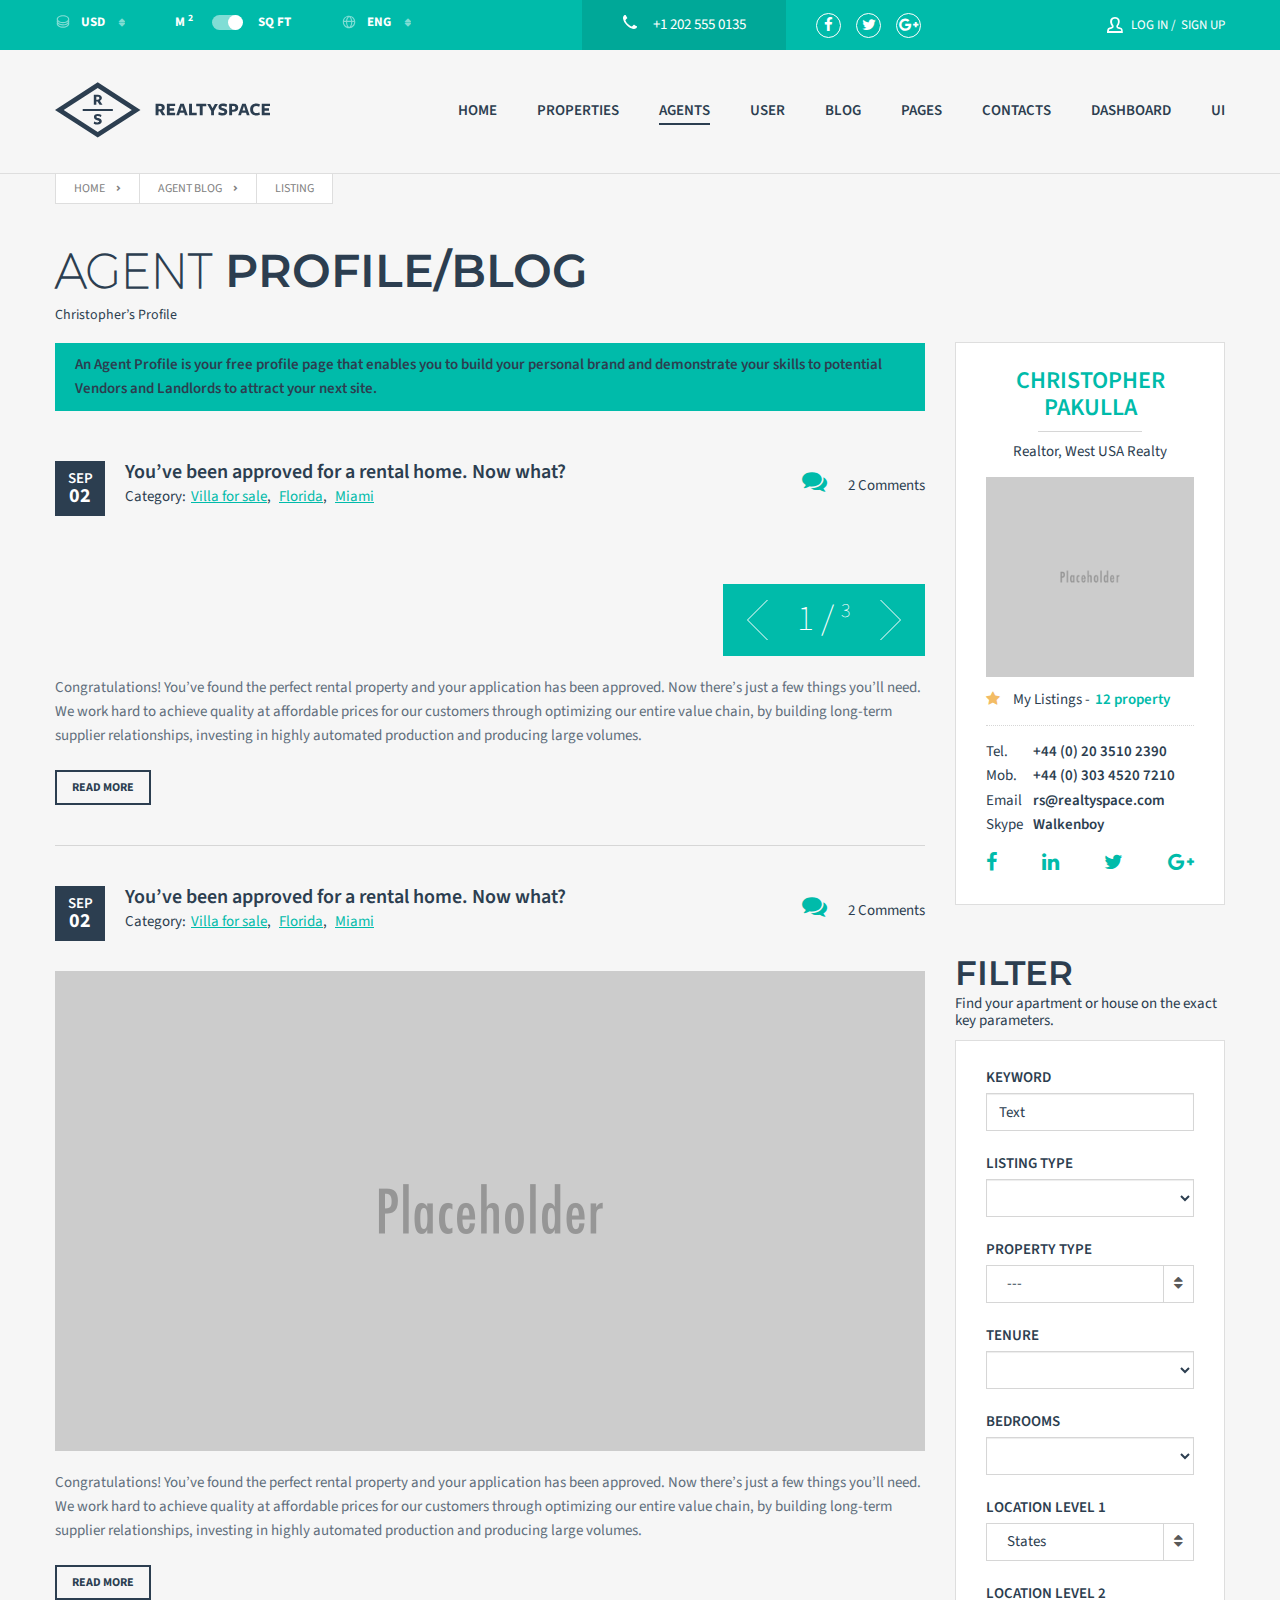
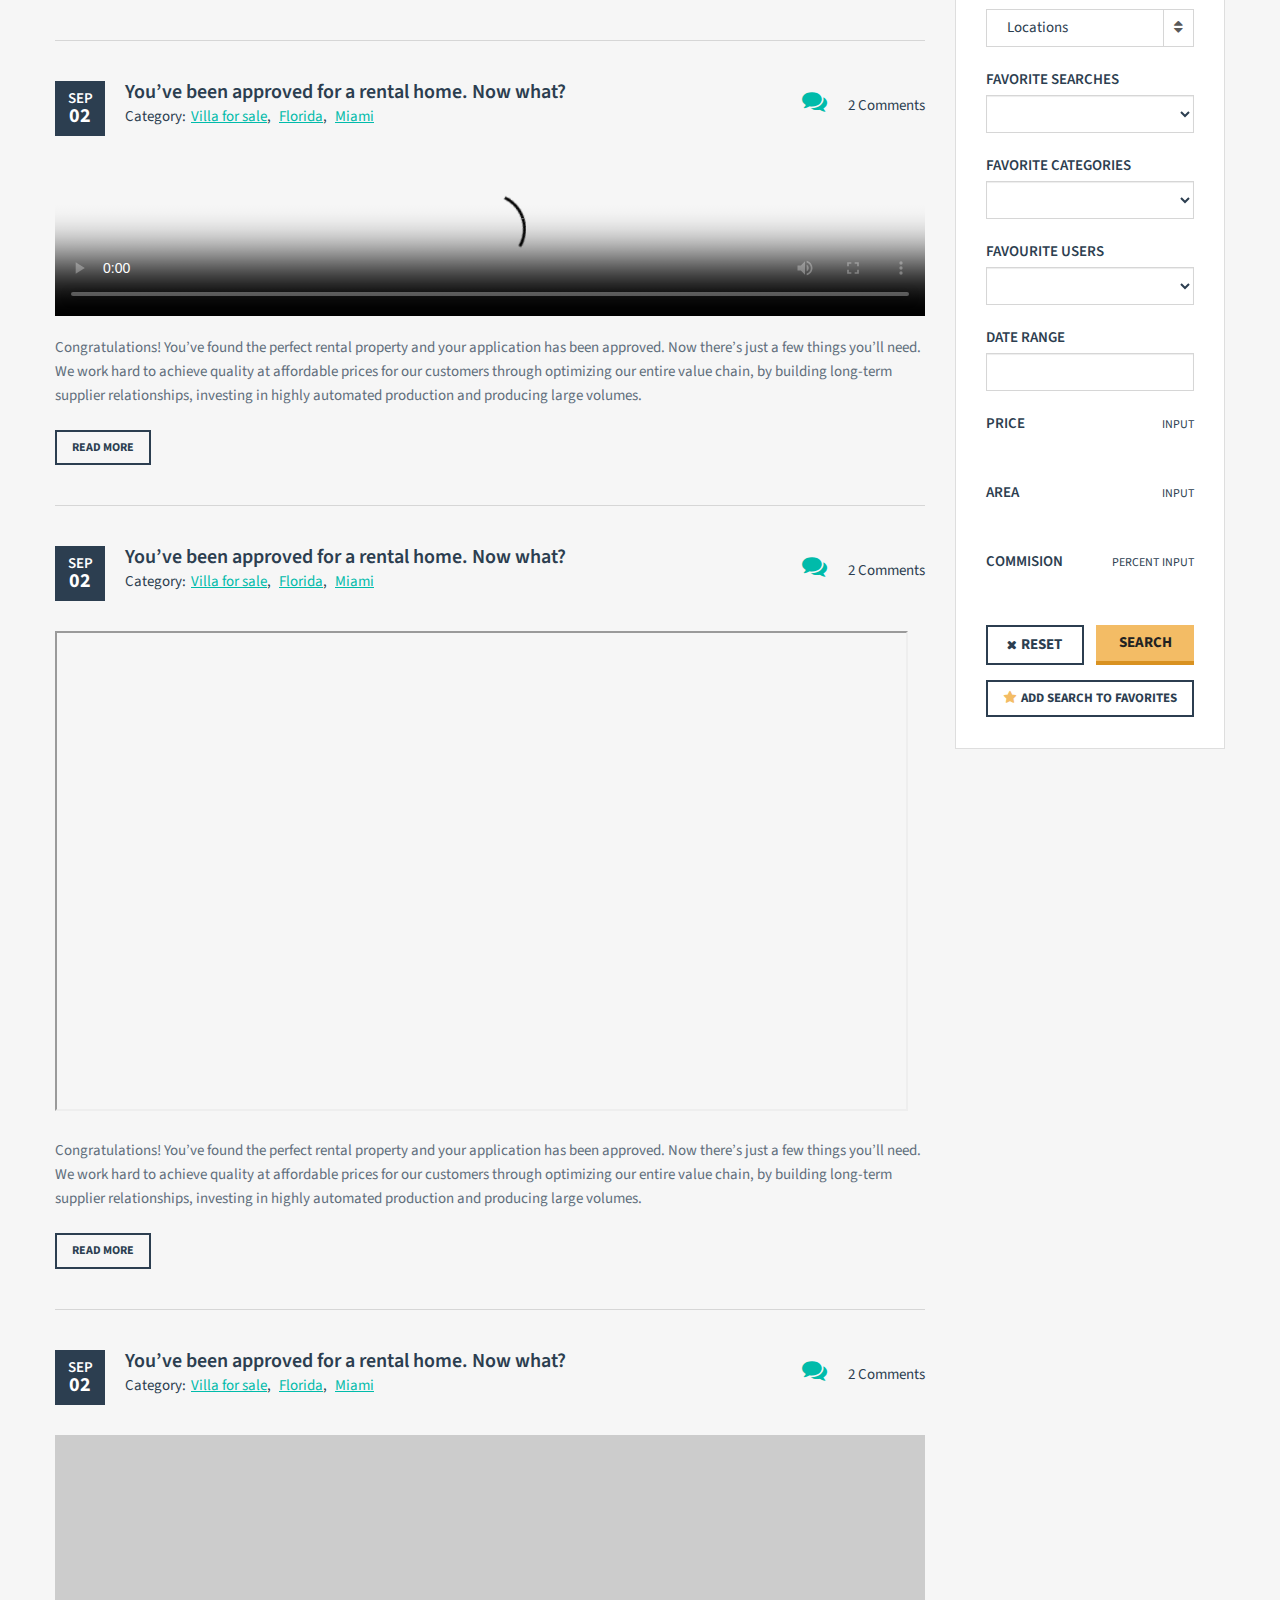
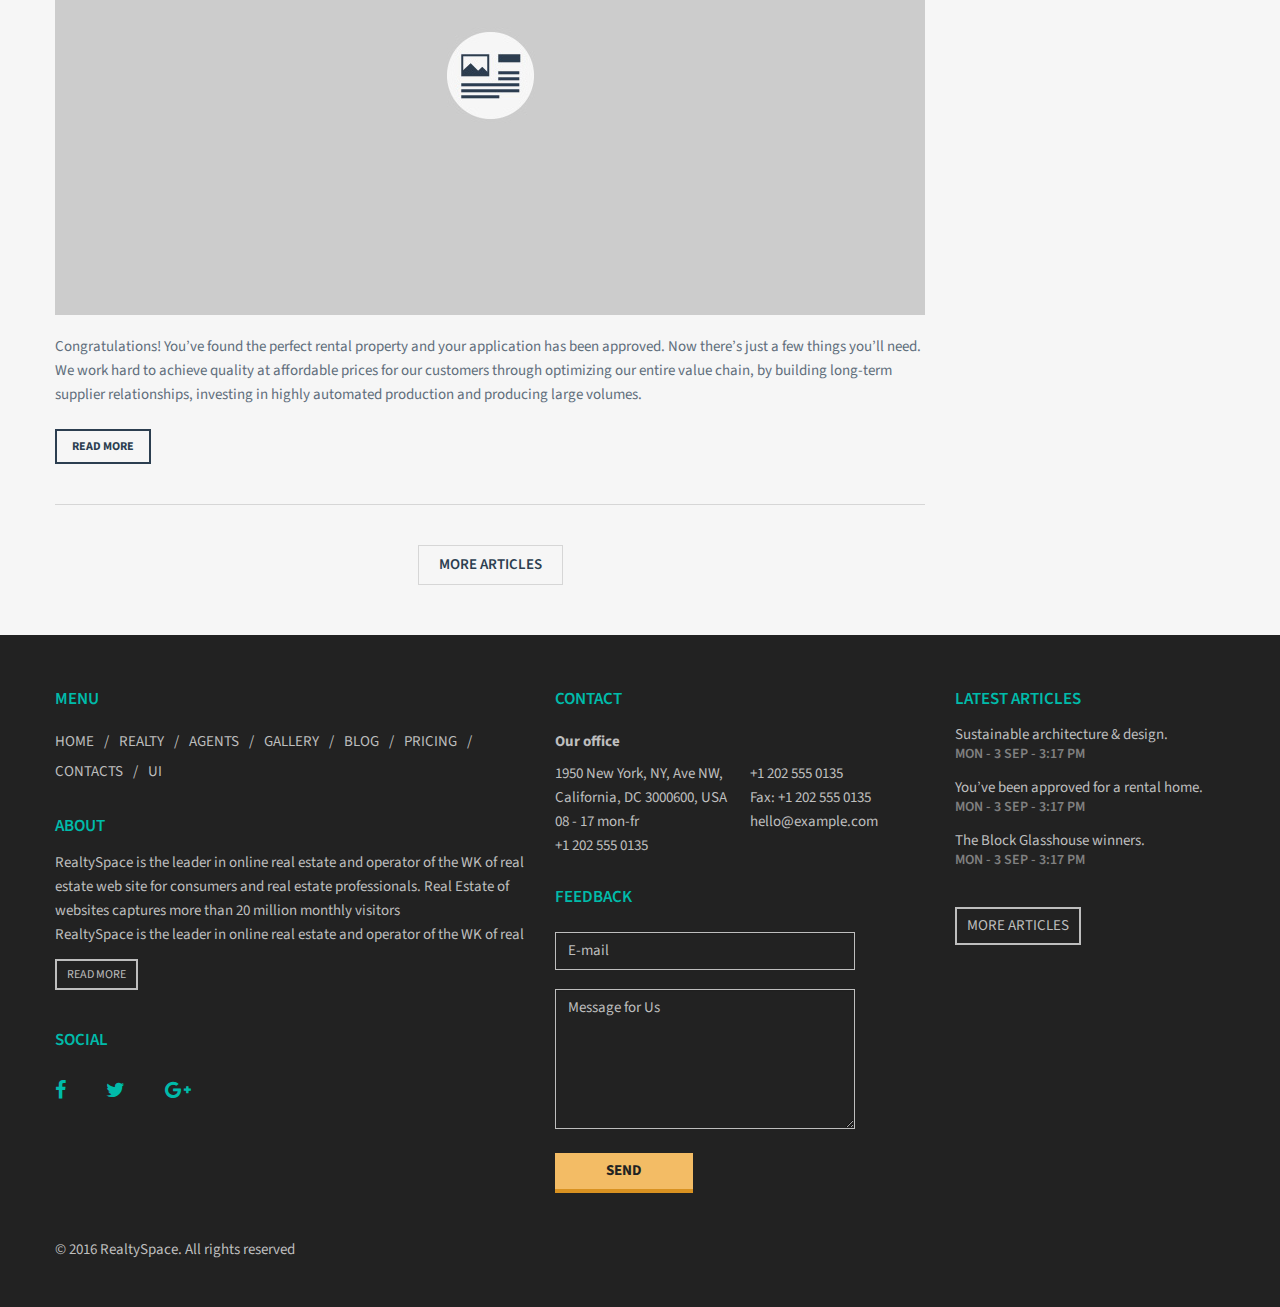
<file: agent_profile_blog_list.html>
<!DOCTYPE html>
<html>
  <head lang="en">
    <meta charset="UTF-8">
    <title>Realty Space - Real Estate Responsive HTML Theme</title><!--[if IE]>
    <meta http-equiv="X-UA-Compatible" content="IE=9,chrome=1"><![endif]-->
    <meta name="viewport" content="width=device-width, initial-scale=1, user-scalable=0, shrink-to-fit=no">
    <meta name="format-detection" content="telephone=no">
    <!-- Loading Source Sans Pro font that is used in this theme-->
    <link href="http://fonts.googleapis.com/css?family=Montserrat:400,700%7cSource+Sans+Pro:200,400,600,700,900,400italic,700italic&amp;subset=latin,latin-ext" rel="stylesheet" type="text/css">
    <!-- Boostrap and other lib styles-->
    <!-- build:cssvendor-->
    <link rel="stylesheet" href="assets/css/vendor.css">
    <!-- endbuild-->
    <!-- Font-awesome lib-->
    <!-- build:cssfontawesome-->
    <link rel="stylesheet" href="assets/css/font-awesome.css">
    <!-- endbuild-->
    <!-- Theme styles, please replace "default" with other color scheme from the list available in template/css-->
    <!-- build:csstheme-default-->
    <link rel="stylesheet" href="assets/css/theme-default.css">
    <!-- endbuild-->
    <!-- Your styles should go in this file-->
    <link rel="stylesheet" href="assets/css/custom.css">
    <!-- Fixes for IE-->
    <!--[if lt IE 11]>
    <link rel="stylesheet" href="assets/css/ie-fix.css"><![endif]-->
    <link rel="icon" href="assets/img/favicon.ico" type="image/x-icon">
  </head>
  <body class="agent_profile_blog_list menu-default hover-default ">
    <!--
    SVG icons from sprite-inline.svg
    They are inlined in order to make them work,
    when the template is opened directly, without
    web-server
    
    If you are loading theme files using a webserver,
    you can remove this code and set loadSvgWithAjax: true
    at the beginning of the file.
    
    Or you can use sprite.svg directly.
    All you need to do is to add "img/sprite.svg" before the icon name
    and connect svg4everybody (https://github.com/jonathantneal/svg4everybody) plugin for IE support
    
    For example:
    <use xlink:href="#icon-area"></use>
    becomes
    <use xlink:href="img/sprite.svg#icon-area"></use>
    
    --><!-- inject:svg -->
    <svg width="0" height="0" style="position:absolute"><symbol viewBox="0 0 264 88" id="default-skin"><g fill="none" fill-rule="evenodd"><path d="M67.002 59.5v3.768c-6.307.84-9.184 5.75-10.002 9.732 2.22-2.83 5.564-5.098 10.002-5.098V71.5L73 65.585 67.002 59.5zM13 29v-5h2v3h3v2h-5zm0-14h5v2h-3v3h-2v-5zm18 0v5h-2v-3h-3v-2h5zm0 14h-5v-2h3v-3h2v5zm31-5v5h-2v-3h-3v-2h5zm0-4h-5v-2h3v-3h2v5zm8 0v-5h2v3h3v2h-5zm0 4h5v2h-3v3h-2v-5zM20.586 66l-5.656-5.656 1.414-1.414L22 64.586l5.656-5.656 1.414 1.414L23.414 66l5.656 5.656-1.414 1.414L22 67.414l-5.656 5.656-1.414-1.414L20.586 66zm91.199-.97L110 63.5l3-3.5h-10v-2h10l-3-3.5 1.785-1.468L117 59l-5.215 6.03zm40.43 0L154 63.5l-3-3.5h10v-2h-10l3-3.5-1.785-1.468L147 59l5.215 6.03zm8.742-36.487l-3.25-3.25-1.413 1.414 3.25 3.25z" fill="#fff"/><path d="M152.5 27a5.5 5.5 0 1 0 0-11 5.5 5.5 0 1 0 0 11z" stroke="#fff" stroke-width="1.5"/><path fill="#fff" d="M150 21h5v1h-5zM116.957 28.543l-1.414 1.414-3.25-3.25 1.414-1.414 3.25 3.25z"/><path d="M108.5 27a5.5 5.5 0 1 0 0-11 5.5 5.5 0 1 0 0 11z" stroke="#fff" stroke-width="1.5"/><path fill="#fff" d="M106 21h5v1h-5z"/><path fill="#fff" d="M109.043 19.008l-.085 5-1-.017.085-5z"/></g></symbol><symbol viewBox="0 0 22 22" id="icon-add--favorites"><path d="M15.7 9.2l.5-.5-4.2-.6-1.9-3.8-1.8 3.8-4.2.6 3 3-.7 4.2 3.8-2 1.7.9c.6.8 1.6 1.3 2.7 1.3 1.9 0 3.5-1.6 3.5-3.5C18 11 17 9.7 15.7 9.2zM11 12.5c0 .2 0 .5.1.7l-.9-.5L7.7 14l.5-2.7-2-1.9L8.9 9l1.2-2.5L11.3 9l1.8.3c-1.2.5-2.1 1.7-2.1 3.2zm3.5 2.5c-1.4 0-2.5-1.1-2.5-2.5s1.1-2.5 2.5-2.5 2.5 1.1 2.5 2.5-1.2 2.5-2.5 2.5zm.5-4h-1v1h-1v1h1v1h1v-1h1v-1h-1v-1z"/></symbol><symbol viewBox="0 0 22 22" id="icon-add--gallery"><path d="M17.5 8c-.5 0-1.5.1-1.5.3V5H2v11h14v-1.3c0 .2 1 .3 1.5.3 1.9 0 3.5-1.6 3.5-3.5S19.4 8 17.5 8zM3 6h12v3c-1 .6-1 1.5-1 2.5 0 .5.2 1 .4 1.5h-.1L12 10.2l-1.9 2-3.1-4-4 4.5V6zm12 9H3v-1h.2l3.7-4.2 3 4.1 2-2.1 1.9 2.2H15v1zm2.5-1c-1.4 0-2.5-1.1-2.5-2.5S16.1 9 17.5 9s2.5 1.1 2.5 2.5-1.1 2.5-2.5 2.5zm.5-4h-1v1h-1v1h1v1h1v-1h1v-1h-1v-1z"/></symbol><symbol viewBox="0 0 22 22" id="icon-add--post"><path d="M12 8H5v1h7V8zm0 2H5v1h7v-1zm-7 3h4v-1H5v1zm10.5-3c-.5 0-1 .1-1.5.3V4H3v14h11v-1.3c.4.2.9.3 1.5.3 1.9 0 3.5-1.6 3.5-3.5S17.4 10 15.5 10zM13 17H4V5h9v6c-.6.6-1 1.5-1 2.5s.4 1.9 1 2.5v1zm2.5-1c-1.4 0-2.5-1.1-2.5-2.5s1.1-2.5 2.5-2.5 2.5 1.1 2.5 2.5-1.2 2.5-2.5 2.5zm.5-4h-1v1h-1v1h1v1h1v-1h1v-1h-1v-1z"/></symbol><symbol viewBox="0 0 22 22" id="icon-add--property"><path d="M17.5 5c-2 0-3.5 1.6-3.5 3.5s1.6 3.5 3.5 3.5S21 10.4 21 8.5 19.4 5 17.5 5zm0 6C16.1 11 15 9.9 15 8.5S16.1 6 17.5 6 20 7.1 20 8.5 18.8 11 17.5 11zm.5-4h-1v1h-1v1h1v1h1V9h1V8h-1V7zM.7 13.6l.5.8L4 12.7V18h10v-5.3l2.7 1.7.5-.8L9 8.4.7 13.6zM13 12.1V17H5v-4.9l4-2.5 4 2.5z"/></symbol><symbol viewBox="0 0 30 30" id="icon-add-listing"><path d="M18.2 1.2C14.8 1.2 12 4 12 7.4s2.8 6.2 6.2 6.2 6.2-2.8 6.2-6.2-2.8-6.2-6.2-6.2zm0 11.3c-2.8 0-5.2-2.3-5.2-5.2 0-2.8 2.3-5.2 5.2-5.2 2.8 0 5.2 2.3 5.2 5.2-.1 2.9-2.4 5.2-5.2 5.2zM5.7 28.8h12v-12l-12-5v17zm7-10h3v3h-3v-3zm0 5h3v3h-3v-3zm-5-5h3v3h-3v-3zm0 5h3v3h-3v-3zm11-19h-1v2h-2v1h2v2h1v-2h2v-1h-2v-2z"/></symbol><symbol viewBox="0 0 40 40" id="icon-agency"><path d="M21 9h-2v4h2V9zm4 0h-2v4h2V9zm-4 6h-2v4h2v-4zm4 0h-2v4h2v-4zm-4 6h-2v4h2v-4zm4 0h-2v4h2v-4zm-4 6h-2v4h2v-4zm9-11V4H14v15.2L0 22.8V36h40V16H30zM14 34H2v-9.6l12-3.1V34zm14 0H16V6h12v28zm10 0h-8V18h8v16zm-3-13h-2v4h2v-4zm0 6h-2v4h2v-4zm-10 0h-2v4h2v-4zM7 27H5v4h2v-4zm4 0H9v4h2v-4z"/></symbol><symbol viewBox="0 0 26 27" id="icon-area"><path d="M24 2v20h-8v-3H6v6H2V9h4v4h15V2h3m2-2h-7v11H8V7H0v20h8v-6h6v3h12V0z"/></symbol><symbol viewBox="0 0 20 20" id="icon-arrow-end"><path clip-rule="evenodd" fill="none" d="M.4 5.9l15.8-4.5 1.6 1.2 1.1 17"/></symbol><symbol preserveAspectRatio="xMidYMid" viewBox="0 0 21 40" id="icon-arrow-left"><path d="M20-.001L0 19.998l20 20.001"/></symbol><symbol preserveAspectRatio="xMidYMid" viewBox="0 0 21 40" id="icon-arrow-right"><path d="M1-.001l20 19.999L1 39.999"/></symbol><symbol viewBox="0 0 186 186" id="icon-avatar"><path d="M161.1 140.4c-26.5-6.1-51.2-11.5-39.3-34.1C158.2 37.6 131.4.8 93 .8 53.8.8 27.7 39 64.2 106.3c12.3 22.7-13.3 28.1-39.3 34.1C-1.6 146.6.4 160.6.4 186h185.1c.1-25.4 2.1-39.4-24.4-45.6z"/></symbol><symbol viewBox="0 0 26.8 20" id="icon-bathrooms"><path d="M5 10V2h5v2H9v3h4V4h-1V0H3v10H0v10h20.6l6.3-10H5zm14.4 8H2v-6h21.2l-3.8 6z"/></symbol><symbol viewBox="0 0 26 17" id="icon-bedrooms"><path d="M26 7h-3V0H3v7H0v8h2v2h2v-2h18v2h2v-2h2V7zM5 2h16v5h-2V5h-5v2h-2V5H7v2H5V2zm19 11H2V9h22v4z"/></symbol><symbol viewBox="0 0 30 30" id="icon-blog-edit"><path d="M8 10h7v2H8zm0 4h7v2H8zm0 4h4v2H8zm11 3h-4v-4l7.94-8.07 4.21 4.12zm-2-2h1.18l6.11-6L23 11.75l-6 6.07V19z"/><path d="M18.59 20H18v2H6V7h12v8.38l2-2.04V5H4v19h16v-5.38L18.59 20z"/></symbol><symbol viewBox="0 0 18 18" id="icon-captions-off"><path d="M1 2a1 1 0 0 0-1 1v12a1 1 0 0 0 1 1h16a1 1 0 0 0 1-1V3a1 1 0 0 0-1-1H1zm1 12V4h14v10H2z"/></symbol><symbol viewBox="0 0 18 18" id="icon-captions-on"><path d="M1 2a1 1 0 0 0-1 1v12a1 1 0 0 0 1 1h16a1 1 0 0 0 1-1V3a1 1 0 0 0-1-1H1zm1 12V4h14v10H2z"/><path d="M3 11h3v2H3zm9 0h3v2h-3zm-5 0h4v2H7z"/></symbol><symbol viewBox="0 0 22 22" id="icon-change--property"><path d="M5.7 13.6l.5.9L8 13.4V17h6v-3.6l1.7 1 .5-.9-5.2-3.1-5.3 3.2zm7.3-.8V16H9v-3.3l2-1.2 2 1.3zM18 8h-4v1h4c1.1 0 2 .9 2 2v3c0 1.1-.9 2-2 2h-1v1h1c1.7 0 3-1.3 3-3v-3c0-1.7-1.3-3-3-3zM6.4 11.3l2.3-2.8-2.3-2.8-.8.6L7 8H4c-1.7 0-3 1.3-3 3v3c0 1.7 1.3 3 3 3h1v-1H4c-1.1 0-2-.9-2-2v-3c0-1.1.9-2 2-2h3l-1.4 1.6.8.7z"/></symbol><symbol viewBox="0 0 30 30" id="icon-chat"><path d="M23 23.08L16.65 18H7v-7h9.65L23 5.84v17.24zM9 16h8.35L21 18.92V10l-3.65 3H9v3z"/><circle cx="23" cy="14.47" r="2"/><path d="M12 17h3v7h-3z"/></symbol><symbol viewBox="0 0 30 30" id="icon-clock"><path d="M14.83 23.83a9 9 0 1 1 9-9 9 9 0 0 1-9 9zm0-16a7 7 0 1 0 7 7 7 7 0 0 0-7-7z"/><path d="M13.95 9.83h2v5.13h-2z"/><path d="M13.94 13.95h3.96v2h-3.96z"/></symbol><symbol viewBox="-618.5 373.5 55 55" id="icon-comfort"><path d="M-591 388.5c-6.6 0-12 5.4-12 12s5.4 12 12 12 12-5.4 12-12-5.4-12-12-12zm0 22c-5.5 0-10-4.5-10-10s4.5-10 10-10 10 4.5 10 10-4.5 10-10 10zm11.7-20.2c.3 0 .5-.1.7-.3l4.6-4.6c.4-.4.4-1 0-1.4s-1-.4-1.4 0l-4.6 4.6c-.4.4-.4 1 0 1.4.2.2.4.3.7.3zm11.3 9.7h-6.5c-.6 0-1 .4-1 1s.4 1 1 1h6.5c.6 0 1-.4 1-1s-.4-1-1-1zm-10.6 12c-.4-.4-1-.4-1.4 0s-.4 1 0 1.4l4.6 4.6c.2.2.5.3.7.3s.5-.1.7-.3c.4-.4.4-1 0-1.4l-4.6-4.6zm-12.4 4.5c-.6 0-1 .4-1 1v6.5c0 .6.4 1 1 1s1-.4 1-1v-6.5c0-.5-.4-1-1-1zm-12.4-4.5l-4.6 4.6c-.4.4-.4 1 0 1.4.2.2.5.3.7.3s.5-.1.7-.3l4.6-4.6c.4-.4.4-1 0-1.4s-1-.4-1.4 0zm-3.1-11c0-.6-.4-1-1-1h-6.5c-.6 0-1 .4-1 1s.4 1 1 1h6.5c.5 0 1-.4 1-1zm3.1-11c.2.2.5.3.7.3s.5-.1.7-.3c.4-.4.4-1 0-1.4l-4.6-4.6c-.3-.4-1-.4-1.4 0s-.4 1 0 1.4l4.6 4.6zm12.4-4.5c.6 0 1-.4 1-1V378c0-.6-.4-1-1-1s-1 .4-1 1v6.5c0 .5.4 1 1 1z"/></symbol><symbol viewBox="0 0 40 40" id="icon-customers"><path d="M32.7 24l-.1.8s-.3 1.7-3.2 1.7c-2.8 0-3.2-1.5-3.2-1.7l-.3-.8H23v-5h-6.3l-.2.7c0 .1-.8 2.7-4.4 2.7s-4.3-2.6-4.3-2.7l-.1-.7H2v20h36V24h-5.3zM21 37H4V21h2.2c.7 1 2.5 3.4 6 3.4s5.3-2.4 6-3.4H21v16zm15 0H23V26h1.4c.6 1 2 2.5 4.9 2.5 2.9 0 4.3-1.5 4.9-2.5H36v11zm-6.7-14.8c3.3 0 6-2.7 6-6s-2.7-6-6-6-6 2.7-6 6 2.7 6 6 6zm0-10c2.2 0 4 1.8 4 4s-1.8 4-4 4-4-1.8-4-4 1.8-4 4-4zM12.2 17c4.4 0 8-3.6 8-8s-3.6-8-8-8-8 3.6-8 8 3.6 8 8 8zm0-14c3.3 0 6 2.7 6 6s-2.7 6-6 6-6-2.7-6-6 2.7-6 6-6z"/></symbol><symbol viewBox="0 0 30 30" id="icon-dashboard"><path d="M15.8 7.8c-5.5 0-10 4.4-10 9.9 0 1.2.2 2.3.6 3.4l.2.6 9.4.1 8.9-.1.2-.6c.4-1.1.6-2.2.6-3.4.1-5.4-4.4-9.9-9.9-9.9zm7.8 12h-7.5l-7.9-.1c-.2-.7-.3-1.4-.3-2.1 0-4.3 3.6-7.9 8-7.9s8 3.5 8 7.9c-.1.8-.2 1.5-.3 2.2zm-7.1-9.1h-1v1.7h1v-1.7zm-6.4 2.6l1.2 1.2.7-.7-1.2-1.2-.7.7zm10-.6l-.3-.3-3.2 3.2c-.2-.1-.4-.1-.6-.1-.8 0-1.5.7-1.5 1.5s.7 1.5 1.5 1.5 1.5-.7 1.5-1.5c0-.2-.1-.5-.2-.7l2.2-2.2.3.3 1.2-1.2-.7-.7-.2.2zM9.2 18h1.7v-1H9.2v1zm12 0h1.7v-1h-1.7v1z"/></symbol><symbol viewBox="0 0 28 35" id="icon-doc"><path d="M7 25h14v-2H7v2zm0-5h14v-2H7v2zm0-5h14v-2H7v2zm21-5.8v-.9L19.9 0H2.5C1.1 0 0 1.2 0 2.6v29.8C0 33.8 1.1 35 2.5 35h22.9c1.4 0 2.5-1.2 2.5-2.6V9.2h.1zm-2 23.2c0 .3-.2.6-.5.6h-23c-.3 0-.5-.3-.5-.6V2.6c0-.3.2-.6.5-.6H19v7.2h7v23.2z"/></symbol><symbol viewBox="0 0 14 14" id="icon-earth"><path d="M12.5 7c0-3-2.5-5.5-5.5-5.5-2.8 0-5.1 2.1-5.4 4.7v1c.1 2.9 2.4 5.2 5.3 5.3h.6c2.8-.2 5-2.6 5-5.5zM7.1 2.7C7.7 3.1 8.6 4 8.8 6H5.4c.3-2 1.2-2.9 1.7-3.3zM8.9 7c0 3-1.1 3.9-1.7 4.4v-.1C6.5 10.8 5.4 10 5.4 7h3.5zm-.1 3.9C9.4 10 9.9 9 9.9 7h1.6c-.1 2-1.2 3.2-2.7 3.9zM11.4 6H9.8C9.6 5 9 3.2 8.4 2.5c1.5.5 2.7 2.5 3 3.5zM6 2.4C5.3 3.1 4.6 4 4.4 6H2.6C2.9 4 4.2 2.8 6 2.4zM2.5 7h1.9c0 2 .5 3.1 1.1 4-1.7-.6-2.9-2-3-4z"/></symbol><symbol viewBox="-632.3 373.3 55 55" id="icon-easy"><path d="M-602 402.9c-1.5 1.7-3.7 2.7-6 2.7-.6 0-1 .4-1 1s.4 1 1 1c2.9 0 5.6-1.2 7.5-3.4.4-.4.3-1-.1-1.4-.4-.3-1.1-.3-1.4.1zm14.1 13.4l-9.6-9.6c2.1-2.5 3.4-5.7 3.4-9.2 0-7.7-6.3-14-14-14s-13.9 6.4-13.9 14.1c0 7.7 6.3 14 14 14 3.5 0 6.7-1.3 9.2-3.4l9.6 9.6c.2.2.5.3.7.3s.5-.1.7-.3c.3-.4.3-1.1-.1-1.5zm-20.1-6.7c-6.6 0-12-5.4-12-12s5.4-12 12-12 12 5.4 12 12-5.4 12-12 12z"/></symbol><symbol viewBox="0 0 22 22" id="icon-edit--favorites"><path d="M17.7 6.2l-5 5-1 3.1 3.1-1 5-5-2.1-2.1zm-3.4 6.3l-1 .3.3-1 4.2-4.2.7.7-4.2 4.2zm-1.1-3.8L9 8.1 7.1 4.3 5.3 8.1l-4.2.6 3 3-.7 4.2 3.8-2 3.8 2-.7-4.2 2.9-3zm-6.1 4L4.7 14l.5-2.7-2-1.9L5.9 9l1.2-2.5L8.3 9l2.7.4-2 1.9.6 2.7-2.5-1.3z"/></symbol><symbol viewBox="0 0 22 22" id="icon-edit--gallery"><path d="M21 9.3l-2.2-2.1L16 9.9V5H2v11h14v-1.8l5-4.9zm-1.3 0l-4.2 4.2-1 .3.3-1L19 8.6l.7.7zM3 6h12v4.9l-1.2 1.3v.1l-1.7-2.1-1.9 2-3.1-4L3 12.7V6zm0 8h.4l3.7-4.2 3 4.1 2-2.1 1.4 1.7L13 15H3v-1zm11.1 1l1.1-.4v.4h-1.1z"/></symbol><symbol viewBox="0 0 22 22" id="icon-edit--post"><path d="M13 8H6v1h7V8zm0 2H6v1h7v-1zm-7 3h4v-1H6v1zm10.8-4.8L15 9.9V4H4v14h11v-3.8l3.9-3.9-2.1-2.1zM14 17H5V5h9v5.9l-2.2 2.3-1 3.1 3.1-1 .1-.2V17zm-.6-2.5l-1 .3.3-1 4.2-4.2.7.7-4.2 4.2z"/></symbol><symbol viewBox="0 0 22 22" id="icon-edit--property"><path d="M19.9 7.3l-2.1-2.1-3.3 3.3L11 6.4l-8.2 5.2.5.8L6 10.7V16h10v-4.8l.3-.3 2.4 1.5.5-.8-2.2-1.4 2.9-2.9zm-1.5 0l-4.2 4.2-1 .3.3-1 4.2-4.2.7.7zM15 15H7v-4.9l4-2.5 2.7 1.7-1 1-1 3.1 3.1-1 .2-.2V15z"/></symbol><symbol viewBox="0 0 18 18" id="icon-enter-fullscreen"><path d="M6.425 10.165l-2.57 2.569.018-1.846c-.003-.552-.45-1-1.002-1.002a.985.985 0 0 0-.992.992l-.023 4.22a1 1 0 0 0 .295.707l.025.023c.008.007.015.017.023.025.188.188.443.294.707.295l4.22-.023a.986.986 0 0 0 .992-.992c-.003-.55-.45-1-1.002-1.002l-1.847.016 2.57-2.569a.99.99 0 0 0 0-1.4l-.013-.013a.99.99 0 0 0-1.4 0h-.001zm7.729-4.899l-.017 1.846c.003.552.45 1 1.002 1.002a.985.985 0 0 0 .992-.992l.024-4.22a1.007 1.007 0 0 0-.296-.707l-.025-.023c-.008-.007-.015-.017-.023-.025a1.009 1.009 0 0 0-.707-.295l-4.22.023a.986.986 0 0 0-.991.992c.002.55.45 1 1.002 1.002l1.846-.016-2.569 2.569a.99.99 0 0 0 0 1.4c.4.4 1.026.4 1.413.013l2.57-2.569z"/></symbol><symbol viewBox="0 0 40 40" id="icon-error"><path d="M27.3 22.9L25 25.1c.3-3.1-.6-6.2-2.6-8.7-2.4-3.1-6-5-9.8-5-.6 0-1 .4-1 1s.4 1 1 1c3.1 0 6.2 1.6 8.2 4.2 1.7 2.2 2.4 4.9 2.1 7.5l-2.3-2.3c-.4-.4-1-.4-1.4 0-.4.4-.4 1 0 1.4l4 3.9c.2.2.4.3.7.3s.5-.1.7-.3l4-3.9c.4-.4.4-1 0-1.4-.3-.3-.9-.3-1.3.1zM40 20C40 9 31 0 20 0 8.9 0 0 9 0 20s8.9 20 20 20c4 0 7.7-1.2 10.8-3.1 3.7 1 8.2 2.1 8.2 2.1s-1-4-2.1-8.3C38.8 27.6 40 24 40 20zm-8.7 14.9c-.2 0-.4-.1-.5-.1-.4 0-.8.1-1.1.3C26.8 37 23.4 38 20 38c-9.9 0-18-8.1-18-18S10.1 2 20 2s18 8.1 18 18c0 3.4-1 6.8-2.8 9.7-.3.5-.4 1.1-.2 1.6.5 1.8.9 3.5 1.3 5-1.6-.4-3.4-.9-5-1.4z"/></symbol><symbol viewBox="0 0 18 18" id="icon-exit-fullscreen"><path d="M14.425 2.165l-2.57 2.569.018-1.846c-.003-.552-.45-1-1.002-1.002a.985.985 0 0 0-.992.992l-.023 4.22a1.007 1.007 0 0 0 .32.73c.008.007.015.017.023.025.188.188.443.294.707.295l4.22-.023a.986.986 0 0 0 .992-.992c-.003-.55-.45-1-1.002-1.002l-1.847.016 2.57-2.569a.99.99 0 0 0 0-1.4l-.013-.013a.99.99 0 0 0-1.4 0h-.001zM6.154 13.266l-.017 1.846c.003.552.45 1 1.002 1.002a.985.985 0 0 0 .992-.992l.024-4.22a1.007 1.007 0 0 0-.32-.73c-.009-.007-.016-.017-.024-.025a1.009 1.009 0 0 0-.707-.295l-4.22.023a.986.986 0 0 0-.991.992c.002.55.45 1 1.002 1.002l1.846-.016-2.569 2.569a.99.99 0 0 0 0 1.4c.4.4 1.026.4 1.413.013l2.57-2.569z"/></symbol><symbol viewBox="0 0 18 18" id="icon-fast-forward"><path d="M17.569 8.246L7 2a1 1 0 0 0-1 1v1.954L1 2a1 1 0 0 0-1 1v12a1 1 0 0 0 1 1l5-2.955V15a1 1 0 0 0 1 1l10.569-6.246a.876.876 0 0 0 0-1.508zM6 10.722l-4 2.364V4.914l4 2.364v3.444zm2 2.364V4.914L14.915 9 8 13.086z"/></symbol><symbol viewBox="0 0 30 30" id="icon-favorite-agents"><path d="M3.94 29.25v-.88a12.22 12.22 0 0 1 .13-1.43A4.24 4.24 0 0 1 5 24.57a5 5 0 0 1 2.25-1 11.12 11.12 0 0 0 1.12-.34 1.61 1.61 0 0 0 .54-.23v-.06a1.55 1.55 0 0 0-.49-1.28 7.65 7.65 0 0 1-.68-1.19 6.12 6.12 0 0 1-.26-4.29A3.82 3.82 0 0 1 9.22 14a5.3 5.3 0 0 1 2.78-.75 5.3 5.3 0 0 1 2.78.72 3.82 3.82 0 0 1 1.66 2.13 6.12 6.12 0 0 1-.26 4.29 7.66 7.66 0 0 1-.68 1.19 1.55 1.55 0 0 0-.5 1.28v.06a1.61 1.61 0 0 0 .5.28 11.11 11.11 0 0 0 1.12.34 5 5 0 0 1 2.25 1 4.24 4.24 0 0 1 .94 2.37 12.22 12.22 0 0 1 .19 1.46v.88H3.94zm2.28-3.43a3.27 3.27 0 0 0-.43 1.41v.3h12.46v-.33a2.89 2.89 0 0 0-.45-1.42 4.35 4.35 0 0 0-1.47-.54c-1.12-.3-2.39-.64-2.82-1.68a3 3 0 0 1 .62-2.93 6.14 6.14 0 0 0 .53-.92 4.37 4.37 0 0 0 .2-3.1A2.71 2.71 0 0 0 12 15a2.71 2.71 0 0 0-2.81 1.64 4.37 4.37 0 0 0 .2 3.1 6.14 6.14 0 0 0 .53.92 3 3 0 0 1 .62 2.93c-.44 1-1.7 1.38-2.82 1.68a4.33 4.33 0 0 0-1.47.54zm16.75-8.13l-5.72-3 .93-1.77 2.13 1.11-.49-2.88 2.09-2.05-2.89-.42-1.3-2.63-1.3 2.63-2.9.42 1.72 1.68-1.39 1.43-4.62-4.5 5.86-.86 2.63-5.32 2.62 5.32 5.87.86-4.25 4.14 1.01 5.84z"/></symbol><symbol viewBox="0 0 30 30" id="icon-favorite-listings"><path d="M23.97 17.69l-5.72-3 .93-1.77 2.13 1.11-.49-2.88 2.09-2.05-2.89-.42-1.3-2.63-1.3 2.63-2.9.42 1.73 1.68-1.4 1.43-4.62-4.5 5.86-.86 2.63-5.32 2.62 5.32 5.87.86-4.25 4.14 1.01 5.84zM4 10v17h12V15zm5 15H6v-3h3v3zm0-5H6v-3h3v3zm5 5h-3v-3h3v3zm0-5h-3v-3h3v3z"/></symbol><symbol viewBox="0 0 30 30" id="icon-favorite-search"><path d="M23.97 17.69l-5.72-3 .93-1.77 2.13 1.11-.49-2.88 2.09-2.05-2.89-.42-1.3-2.63-1.3 2.63-2.9.42 1.73 1.68-1.4 1.43-4.62-4.5 5.86-.86 2.63-5.32 2.62 5.32 5.87.86-4.25 4.14 1.01 5.84zm-11.14 7.14a6 6 0 1 1 6-6 6 6 0 0 1-6 6zm0-10a4 4 0 1 0 4 4 4 4 0 0 0-4-4zm-8.49 14a1 1 0 0 1-.71-1.71l2.55-2.55A1 1 0 0 1 7.6 26L5 28.53a1 1 0 0 1-.66.3z"/></symbol><symbol viewBox="0 0 30 30" id="icon-financials"><path d="M4.14 16.28A8.5 8.5 0 0 1 6 7a8.55 8.55 0 0 1 2.68-1.86A9.08 9.08 0 0 1 12 4.47v2A6.11 6.11 0 0 0 9.46 7a6.49 6.49 0 0 0-4 6A6.45 6.45 0 0 0 6 15.5zM17 25.47v-2a6 6 0 0 0 2.51-.47A6.51 6.51 0 0 0 23 14.44l1.84-.78a8.53 8.53 0 0 1-4.55 11.14 8.93 8.93 0 0 1-3.29.67z"/><path d="M21.89 17.47l-1.46-1.36 3.97-4.26 4.21 3.93-1.37 1.46-2.74-2.56-2.61 2.79zm-16.43.82L.63 15l1.12-1.65 3.19 2.16 1.98-2.91 1.65 1.13-3.11 4.56zm10.71-5.7a3.93 3.93 0 0 0-.88-.59 2.13 2.13 0 0 0-1-.21 1.47 1.47 0 0 0-.93.26 1 1 0 0 0-.32.83.87.87 0 0 0 .33.69 4.25 4.25 0 0 0 .83.53l1.08.52a5.78 5.78 0 0 1 1.08.66 3.4 3.4 0 0 1 .83.94 2.61 2.61 0 0 1 .33 1.36 3.34 3.34 0 0 1-.61 2.09A2.82 2.82 0 0 1 15 20.8V23h-2v-2.13c0-.06-.89-.19-1.44-.41a4.31 4.31 0 0 1-1.35-.87l1.12-1.68a5.83 5.83 0 0 0 1.25.74 3.09 3.09 0 0 0 1.2.25 1.58 1.58 0 0 0 1-.29 1.11 1.11 0 0 0 .33-.88 1 1 0 0 0-.29-.73 4.39 4.39 0 0 0-.82-.62c-.33-.19-.69-.37-1.08-.56a6 6 0 0 1-1.08-.67 3.57 3.57 0 0 1-.84-.91 2.38 2.38 0 0 1-.33-1.29 3.07 3.07 0 0 1 .56-2.08A2.39 2.39 0 0 1 13 9.81V8h2v1.78c0 .08 1 .24 1.38.49a5.19 5.19 0 0 1 1.08.9z"/></symbol><symbol viewBox="0 0 25 20.7" id="icon-garage"><path d="M12.5 0L0 7.5v13.2h25V7.5L12.5 0zm0 2.3l8.9 5.3H3.6l8.9-5.3zM12 18.7H2v-10h10v10zm11 0H13v-10h10v10zm-12-5.5h-1v2h1v-2zm4 0h-1v2h1v-2z"/></symbol><symbol viewBox="19.5 264.5 27 33" id="icon-geolocation"><path d="M33 264.5c-7.5 0-13.5 6-13.5 13.5 0 7.6 6.6 12.6 13.5 19.5 6.9-6.9 13.5-11.9 13.5-19.5 0-7.5-6-13.5-13.5-13.5zm1.6 22.9v-4.6h-3.2v4.6c-4.2-.7-7.5-4-8.2-8.2h4.6V276h-4.6c.7-4.2 4-7.5 8.2-8.2v4.6h3.2v-4.6c4.2.7 7.5 4 8.2 8.2h-4.6v3.2h4.6c-.7 4.2-4 7.5-8.2 8.2z"/></symbol><symbol viewBox="0 0 22 22" id="icon-get--review"><path d="M11 9H4v1h7V9zm-3 2H4v1h4v-1zm10.5-5.7l-2.9 2.2.6.8L18 7v6h1V7l1.7 1.3.6-.8-2.8-2.2zM1 15h5.8l4.2 2.4V15h3V6H1v9zm1-8h11v7h-3v1.6L7.1 14H2V7z"/></symbol><symbol viewBox="0 0 22 22" id="icon-get--stars"><path d="M9 9.1L7.1 5.3 5.3 9.1l-4.2.6 3 3-.7 4.2 3.8-2 3.8 2-.7-4.2 3-3L9 9.1zm.6 5.9l-2.4-1.3L4.7 15l.5-2.7-2-1.9 2.7-.4 1.2-2.5L8.3 10l2.7.4-2 1.9.6 2.7zm7.9-9.7l-2.9 2.2.6.8L17 7v6h1V7l1.7 1.3.6-.8-2.8-2.2z"/></symbol><symbol viewBox="-632.5 373.5 55 55" id="icon-good-sales"><path d="M-598 397v6h-8v5h-8v5h-8v10h34v-26h-10zm-16 24h-6v-6h6v6zm8 0h-6v-11h6v11zm8 0h-6v-16h6v16zm8 0h-6v-22h6v22zm-19.9-29.7l4.9 5.1 14-14v2.6h2l-.1-6h-5.8v2h2.4l-12.5 12.5-4.9-5.1-10.8 10.9 1.4 1.4 9.4-9.4z"/></symbol><symbol viewBox="0 0 50 50" id="icon-info"><path d="M25 32.3c-2.4 0-4.3 1.9-4.3 4.3s1.9 4.3 4.3 4.3 4.3-1.9 4.3-4.3-1.9-4.3-4.3-4.3zm21.6-21.1l-7.8-7.8c-2-1.9-5.5-3.4-8.3-3.4H19.4c-2.7 0-6.3 1.5-8.2 3.4l-7.8 7.8c-2 2-3.4 5.5-3.4 8.2v11.1c0 2.7 1.5 6.3 3.4 8.2l7.8 7.8c1.9 1.9 5.5 3.4 8.2 3.4h11.1c2.7 0 6.3-1.5 8.2-3.4l7.8-7.8c1.9-1.9 3.4-5.5 3.4-8.2V19.4c.1-2.7-1.4-6.2-3.3-8.2zM46 30.5c0 1.7-1.1 4.2-2.2 5.4L36 43.7c-1.2 1.2-3.7 2.2-5.4 2.2H19.4c-1.7 0-4.2-1.1-5.4-2.2l-7.8-7.8C5 34.8 4 32.2 4 30.5V19.4c0-1.7 1.1-4.2 2.2-5.4L14 6.2C15.2 5 17.8 4 19.4 4h11.1c1.7 0 4.2 1.1 5.4 2.2l7.8 7.8c1.2 1.2 2.2 3.7 2.2 5.4v11.1zm-23.7-.9h5.3l2-18.9h-9.3l2 18.9z"/></symbol><symbol viewBox="-632.3 373.3 55 55" id="icon-lens"><path d="M-602 402.9c-1.5 1.7-3.7 2.7-6 2.7-.6 0-1 .4-1 1s.4 1 1 1c2.9 0 5.6-1.2 7.5-3.4.4-.4.3-1-.1-1.4-.4-.3-1.1-.3-1.4.1zm14.1 13.4l-9.6-9.6c2.1-2.5 3.4-5.7 3.4-9.2 0-7.7-6.3-14-14-14s-13.9 6.4-13.9 14.1c0 7.7 6.3 14 14 14 3.5 0 6.7-1.3 9.2-3.4l9.6 9.6c.2.2.5.3.7.3s.5-.1.7-.3c.3-.4.3-1.1-.1-1.5zm-20.1-6.7c-6.6 0-12-5.4-12-12s5.4-12 12-12 12 5.4 12 12-5.4 12-12 12z"/></symbol><symbol viewBox="-7 377 16 16" id="icon-login"><path d="M-7 393v-.9s0-.7.1-1.4c.2-1.1.5-1.9.9-2.4.5-.5 1.4-.8 2.2-1 .4-.1.8-.2 1.1-.3.3-.1.4-.2.5-.3v-.1c.1-.3 0-.6-.5-1.3-.2-.3-.5-.7-.7-1.2-.6-1.4-.7-2.9-.3-4.3.3-.9.9-1.6 1.7-2.1 1-.4 1.9-.7 3-.7s2 .2 2.8.7c.8.5 1.4 1.2 1.7 2.1.4 1.4.3 2.9-.3 4.3-.2.5-.4.8-.7 1.2-.4.7-.6 1-.5 1.3v.1c.1.1.2.2.5.3.3.1.7.2 1.1.3.8.2 1.7.5 2.2 1 .5.5.8 1.2.9 2.4.1.8.1 1.4.1 1.4v.9H-7zm2.3-3.5c-.1.1-.3.5-.4 1.4v.2l.3-.1h12v-.2c-.2-1.1-.4-1.3-.4-1.3-.2-.2-.7-.3-1.5-.5-1.1-.3-2.4-.6-2.8-1.7-.5-1.2.1-2.2.6-2.9.2-.3.4-.6.5-.9.4-1.1.5-2.1.2-3.1-.4-1.4-1.9-1.6-2.8-1.6s-2.3.2-2.8 1.6c-.3 1-.2 2 .2 3.1.1.3.3.6.5.9.5.8 1.1 1.7.6 2.9-.4 1-1.7 1.4-2.8 1.7-.7.2-1.2.3-1.4.5z"/></symbol><symbol viewBox="0 0 213.3 54.9" id="icon-logo"><path class="bust0" d="M199.7 23.5c1 0 2 .3 2.8.8l.9-2.4c-1-.5-2.4-.8-3.7-.8-3.7 0-6.1 2.3-6.1 5.9 0 3.8 2.4 5.9 6 5.9 1.3 0 2.8-.3 3.7-.8l-.6-2.5c-.8.6-1.9.9-3 .9-2 0-3.2-1.4-3.2-3.5 0-2.2 1.2-3.5 3.2-3.5zm-90.8 1.4c0-2.2-1.6-3.6-4.6-3.6h-4.5v11.3h2.9v-3.7l1.3-.1 2.3 3.8h3.2l-2.9-4.4c1.5-.6 2.3-1.8 2.3-3.3zm-4.8 1.9h-1.4v-3.2h1.2c1.4 0 2.1.5 2.1 1.5 0 1.1-.7 1.6-1.9 1.7zm81.6-5.5l-4 11.3h2.8l.8-2.4h4.2l.8 2.4h2.8l-3.9-11.3h-3.5zm.3 6.7l1.5-4.4 1.4 4.4H186zm-9-6.7h-4.2v11.3h2.9v-3.3h1.1c3.2 0 5-1.4 5-4.1 0-2.3-1.6-3.9-4.8-3.9zm-.2 5.8h-1.2v-3.5h1.2c1.4 0 2.2.6 2.2 1.7 0 1.2-.7 1.8-2.2 1.8zm36.5-3.5v-2.3h-8.2v11.3h8.2v-2.3h-5.4v-2.2h4.4v-2.3h-4.4v-2.2h5.4zm-102.3 9h8.2v-2.3h-5.4v-2.2h4.4v-2.3h-4.4v-2.2h5.4v-2.3H111v11.3zm56.4-6.8c-1.4-.4-2.4-.7-2.4-1.4 0-.6.5-1 1.5-1 1.1 0 2.5.4 3.6 1l.6-2.4c-1.1-.6-2.4-1-4.2-1-2.8 0-4.3 1.4-4.3 3.5 0 2.3 2 3 3.6 3.5 1.5.4 2.3.7 2.3 1.4s-.7 1.1-1.7 1.1c-1.4 0-2.7-.4-3.9-1l-.5 2.4c1 .6 2.7 1 4.3 1 3 0 4.6-1.5 4.6-3.7 0-2.1-1.8-2.9-3.5-3.4zm-11.1 0l-2.3-4.4h-3l3.9 7v4.3h2.8v-4.3l3.9-7h-3l-2.3 4.4zm-32-4.5l-4 11.3h2.8l.8-2.4h4.2l.8 2.4h2.8l-3.9-11.3h-3.5zm.2 6.7l1.5-4.4 1.4 4.4h-2.9zm15.5-4.3h3.6v8.9h2.9v-8.9h3.6v-2.4h-10v2.4zm-4.1-2.4H133v11.3h7.6v-2.4h-4.7v-8.9zM0 27.4l42.4 27.4 42.4-27.4L42.4 0 0 27.4zm42.4 21.9L8.6 27.4 42.4 5.6l33.8 21.9-33.8 21.8zm.8-13.8c-1.2-.3-2.1-.6-2.1-1.2 0-.5.4-.8 1.3-.8 1 0 2.2.4 3.2.9l.5-2.1c-1-.5-2.2-.9-3.7-.9-2.5 0-3.8 1.2-3.8 3.1 0 2 1.8 2.7 3.2 3.1 1.3.4 2 .6 2 1.3 0 .6-.6.9-1.5.9-1.2 0-2.4-.4-3.4-.9l-.5 2.1c.9.5 2.4.9 3.9.9 2.6 0 4.1-1.3 4.1-3.2s-1.7-2.8-3.2-3.2zm-4.7-13.2H41V19l1.2-.1 2 3.4h2.9l-2.6-4c1.3-.5 2-1.5 2-2.9 0-1.9-1.4-3.2-4-3.2h-4v10.1zm2.5-7.9h1.1c1.3 0 1.9.4 1.9 1.3 0 1-.6 1.4-1.7 1.5H41v-2.8zm-13.5 14h29.9v-2H27.5v2z"/></symbol><symbol viewBox="0 0 84.9 54.9" id="icon-logo--mob"><path d="M42.4 0L0 27.4l42.4 27.4 42.4-27.4L42.4 0zM8.6 27.4L42.4 5.6l33.8 21.9-33.8 21.8L8.6 27.4zm32.5-8.3l1.2-.1 2 3.4h2.9l-2.6-4c1.3-.5 2-1.5 2-2.9 0-1.9-1.4-3.2-4-3.2h-4v10h2.5v-3.2zm-.1-4.7h1.1c1.3 0 1.9.4 1.9 1.3 0 1-.6 1.4-1.7 1.5H41v-2.8zm2.2 21.1c-1.2-.3-2.1-.6-2.1-1.2 0-.5.4-.8 1.3-.8 1 0 2.2.4 3.2.9l.5-2.1c-1-.5-2.2-.9-3.7-.9-2.5 0-3.8 1.2-3.8 3.1 0 2 1.8 2.7 3.2 3.1 1.3.4 2 .6 2 1.3 0 .6-.6.9-1.5.9-1.2 0-2.4-.4-3.4-.9l-.5 2.1c.9.5 2.4.9 3.9.9 2.6 0 4.1-1.3 4.1-3.2s-1.7-2.8-3.2-3.2zm-15.7-9.1v2h29.9v-2H27.5z"/></symbol><symbol viewBox="0 0 22 16" id="icon-mail"><path d="M0 0v16h22V0H0zm11 8.7L3.6 2h14.8L11 8.7zM6.8 7.5l-4.8 5V3.2l4.8 4.3zm1.5 1.4l2.7 2.5 2.7-2.5 4.9 5.1H3.3l5-5.1zm6.9-1.4L20 3.2v9.3l-4.8-5z"/></symbol><symbol viewBox="0 0 34 47" id="icon-marker"><path fill="#0BA" d="M17 0C7.6 0 0 7.6 0 17s12.1 25.1 17 30c4.5-4.5 17-20.6 17-30 0-9.4-7.6-17-17-17zm0 23c-3 0-5.5-2.5-5.5-5.5S14 12 17 12s5.5 2.5 5.5 5.5S20 23 17 23z"/><linearGradient id="bxa" gradientUnits="userSpaceOnUse" x1="8.5" x2="8.5" y2="47"><stop offset="0" stop-color="#00d9c8"/><stop offset="1" stop-color="#00937d"/></linearGradient><path fill="url(#bxa)" d="M11.5 17.5c0-3 2.5-5.5 5.5-5.5V0C7.6 0 0 7.6 0 17s12.1 25.1 17 30V23c-3 0-5.5-2.5-5.5-5.5z"/><linearGradient id="bxb" gradientUnits="userSpaceOnUse" x1="17" y1="28" x2="17" y2="7"><stop offset="0" stop-color="#00d9c8"/><stop offset="1" stop-color="#00937d"/></linearGradient><path fill="url(#bxb)" d="M17 7C11.2 7 6.5 11.7 6.5 17.5S11.2 28 17 28s10.5-4.7 10.5-10.5S22.8 7 17 7zm0 16c-3 0-5.5-2.5-5.5-5.5S14 12 17 12s5.5 2.5 5.5 5.5S20 23 17 23z"/></symbol><symbol viewBox="0 0 34 47" id="icon-marker-white"><path fill="#f6f6f6" d="M17 0C7.6 0 0 7.6 0 17s12.1 25.1 17 30c4.5-4.5 17-20.6 17-30 0-9.4-7.6-17-17-17zm0 23c-3 0-5.5-2.5-5.5-5.5S14 12 17 12s5.5 2.5 5.5 5.5S20 23 17 23z"/><linearGradient id="bya" gradientUnits="userSpaceOnUse" x1="8.5" x2="8.5" y2="47"><stop offset="0" stop-color="#f6f6f6"/><stop offset="1" stop-color="#d0d0d0"/></linearGradient><path fill="url(#bya)" d="M11.5 17.5c0-3 2.5-5.5 5.5-5.5V0C7.6 0 0 7.6 0 17s12.1 25.1 17 30V23c-3 0-5.5-2.5-5.5-5.5z"/><linearGradient id="byb" gradientUnits="userSpaceOnUse" x1="17" y1="28" x2="17" y2="7"><stop offset="0" stop-color="#f6f6f6"/><stop offset="1" stop-color="#d0d0d0"/></linearGradient><path fill="url(#byb)" d="M17 7C11.2 7 6.5 11.7 6.5 17.5S11.2 28 17 28s10.5-4.7 10.5-10.5S22.8 7 17 7zm0 16c-3 0-5.5-2.5-5.5-5.5S14 12 17 12s5.5 2.5 5.5 5.5S20 23 17 23z"/></symbol><symbol preserveAspectRatio="xMidYMid" viewBox="0 0 30 30" id="icon-menu"><path class="bzcls-1" d="M1 21h28v3H1zm0-7h28v3H1zm0-7h28v3H1z"/></symbol><symbol preserveAspectRatio="xMidYMid" viewBox="0 0 30 30" id="icon-menu-close"><path d="M6.162 4.539l19.799 19.799-2.121 2.121L4.041 6.66l2.121-2.121z" class="cacls-1"/><path d="M4.039 24.338L23.838 4.539l2.122 2.122L6.161 26.46l-2.122-2.122z" class="cacls-1"/></symbol><symbol viewBox="0 0 14 14" id="icon-money"><path d="M12.3 5.5c.1-.3.2-.6.2-1 0-2-2.4-3.5-5.5-3.5S1.5 2.6 1.5 4.5c0 .4.1.7.2 1-.1.3-.2.7-.2 1 0 .4.1.7.2 1-.1.3-.2.7-.2 1 0 2 2.4 3.5 5.5 3.5s5.5-1.5 5.5-3.5c0-.3-.1-.7-.2-1 .1-.3.2-.6.2-1 0-.3-.1-.6-.2-1zM7 8c1.9 0 3.5-.6 4.5-1.5C11.5 7.9 9.4 9 7 9S2.5 7.9 2.5 6.6C3.5 7.5 5.1 8 7 8zm0-6c2.4 0 4.5 1.1 4.5 2.5S9.4 7 7 7 2.5 5.9 2.5 4.5 4.6 2 7 2zm0 9c-2.4 0-4.5-1.1-4.5-2.5 1 1 2.6 1.5 4.5 1.5s3.5-.6 4.5-1.5C11.5 9.9 9.4 11 7 11z"/></symbol><symbol viewBox="-612.3 373.5 55 55" id="icon-money-save"><path d="M-574.5 384c-4.6 0-8.8 1.9-11.9 4.9-1.8-.3-3.7-.4-5.6-.4-6.3-.1-12.9 1.5-13.1 4.4-.1.2-.1.8 0 3.2-3.7.7-6.6 2-6.7 3.9-.1.3-.1.9 0 3.6v.4c0 2 2.9 3.3 6.7 4 0 .5 0 1.3.1 2.6v.4c0 3 6.8 4.6 13.1 4.6 2.6 0 5.3-.3 7.6-.8-.1 0-.1-.1-.2-.1 2.8 2.1 6.3 3.4 10.1 3.4 9.4 0 17-7.6 17-17s-7.8-17.1-17.1-17.1zm-17.5 5.4c1.7 0 3.4.1 4.8.3l.1-.1c-1.8 2-3.1 4.4-3.8 7v-.1h-1.1c-7.1 0-12.1-1.9-12.1-3.6 0-1.6 4.9-3.5 12.1-3.5zm0 8.2h.9c-.2.9-.3 1.9-.3 2.9h-.5c-7.1 0-12.1-1.9-12.1-3.6v-2.1c1.9 1.8 7 2.8 12 2.8zm-13.1-.6c.2 2.9 6.8 4.4 13.1 4.4h.5c0 .5 0 .9.1 1.4-2 .5-4.5.8-7.4.8-7.1 0-12.1-1.9-12.1-3.6 0-1.1 2.2-2.3 5.8-3zm-5.8 6.9v-2.1c2.1 1.8 7.2 2.8 12.2 2.8 2.6 0 5.3-.3 7.6-.8.2 1 .4 1.9.7 2.8v-.1c-2.1.6-4.9 1-8.2 1-7.4 0-12.3-1.9-12.3-3.6zm20.7 3.5c.4 1.1 1 2.1 1.7 3.1-1.1.1-2.3.2-3.4.2-5.6 0-9.8-1.1-11.4-2.5 1.5.2 3.1.3 4.6.3 2.9 0 6-.4 8.5-1.1zm-1.8 7.2c-7.1 0-12.1-1.9-12.1-3.6v-2.1c2.1 1.8 7.2 2.8 12.2 2.8 1.4 0 2.8-.1 4.1-.2.7.9 1.5 1.8 2.4 2.5-1.9.3-4.2.6-6.6.6zm17.5 1.4c-8.3 0-15-6.7-15-15s6.7-15 15-15 15 6.7 15 15-6.8 15-15 15zm2.2-15c-.4-.3-.9-.6-1.3-.8-.5-.2-.9-.4-1.3-.7-.4-.2-.7-.5-1-.8-.3-.3-.4-.7-.4-1.2 0-.6.2-1 .5-1.4.4-.3.8-.5 1.4-.5.5 0 1 .1 1.3.3.3.2.7.5 1.1.8l.9-1c-.4-.4-.8-.7-1.2-1-.4-.3-1-.4-1.6-.5v-2h-1.2v2c-.9.1-1.6.5-2.1 1.1-.5.6-.8 1.3-.8 2.2 0 .6.1 1.2.4 1.6.3.4.6.8 1 1.1.4.3.9.5 1.3.8.5.2.9.5 1.3.7.4.2.7.6 1 .9.3.3.4.8.4 1.3 0 .6-.2 1.1-.5 1.5-.4.4-.9.6-1.6.6-.6 0-1.2-.1-1.7-.4-.5-.3-1-.6-1.4-.9l-.7 1.1c.4.4.9.7 1.5 1 .6.3 1.2.5 1.8.5v2h1.2v-2c.9-.1 1.7-.5 2.2-1.1.5-.6.8-1.4.8-2.3 0-.7-.1-1.3-.4-1.7-.3-.4-.4-.9-.9-1.2z"/></symbol><symbol viewBox="0 0 18 18" id="icon-muted"><path d="M9.214 2a.62.62 0 0 0-.334.101l-4.048 2.81A.494.494 0 0 1 4.549 5H.996A.998.998 0 0 0 0 6v6c0 .552.446 1 .996 1h3.553c.102 0 .2.031.283.089l4.048 2.81a.62.62 0 0 0 .334.101c.392 0 .747-.4.747-.949V2.95c0-.55-.355-.949-.747-.949V2zM7.969 12.834l-2.387-1.657a.996.996 0 0 0-.566-.178H2.491a.5.5 0 0 1-.498-.5v-3a.5.5 0 0 1 .498-.5h2.525c.202 0 .4-.062.566-.178l2.387-1.657v7.67zm6.965-4.035c-.086-1.748-1.514-2.991-2.507-3.649-.47-.312-1.094-.122-1.325.408l-.038.086a.973.973 0 0 0 .336 1.194c.706.473 1.586 1.247 1.624 2.065.032.676-.553 1.468-1.663 2.27a.987.987 0 0 0-.285 1.275l.042.075c.266.475.866.624 1.3.312 1.74-1.251 2.586-2.606 2.516-4.037v.001z"/><path d="M13.957 9.2c.086 1.747 1.514 2.99 2.507 3.648.47.312 1.094.122 1.325-.408l.038-.086a.973.973 0 0 0-.336-1.194c-.706-.473-1.586-1.247-1.624-2.065-.032-.676.553-1.468 1.663-2.27a.987.987 0 0 0 .285-1.275l-.042-.075c-.266-.475-.866-.624-1.3-.312-1.74 1.251-2.586 2.606-2.516 4.037z"/></symbol><symbol viewBox="0 0 30 30" id="icon-news"><path d="M24 23H5V7h19v16zM7 21h15V9H7v12z"/><path d="M8 10h6v5H8zm8 0h5v2h-5zm0 5h5v1h-5zm-8 2h13v1H8zm0 2h13v1H8z"/></symbol><symbol viewBox="0 0 42 33" id="icon-noitems"><path d="M38.5 0h-35C1.6 0 0 1.6 0 3.5v26C0 31.4 1.6 33 3.5 33h35c1.9 0 3.5-1.6 3.5-3.5v-26C42 1.6 40.4 0 38.5 0zm.5 29.5c0 .3-.2.5-.5.5h-35c-.3 0-.5-.2-.5-.5v-26c0-.3.2-.5.5-.5h35c.3 0 .5.2.5.5v26zM7 10h27V7H7v3zm0 6h27v-3H7v3zm0 6h18v-3H7v3z"/></symbol><symbol viewBox="0 0 18 18" id="icon-pause"><path d="M2 4v10c0 2 2 2 2 2h2s2 0 2-2V4c0-2-2-2-2-2H4S2 2 2 4zm2 0h2v10H4V4zm6 0v10c0 2 2 2 2 2h2s2 0 2-2V4c0-2-2-2-2-2h-2s-2 0-2 2zm2 0h2v10h-2V4z"/></symbol><symbol viewBox="0 0 14 14" id="icon-phone"><path d="M10.922 14.004a3.503 3.503 0 0 1-1.03-.151 7.814 7.814 0 0 1-.474-.145c-.108-.038-.304-.111-.586-.216a18.755 18.755 0 0 0-.546-.2 9.275 9.275 0 0 1-1.759-.835c-.877-.541-1.798-1.293-2.74-2.235-.942-.941-1.693-1.863-2.233-2.737a9.23 9.23 0 0 1-.84-1.774 38.255 38.255 0 0 0-.196-.533 43.438 43.438 0 0 1-.217-.587 8.621 8.621 0 0 1-.145-.474 4.185 4.185 0 0 1-.118-.542 3.715 3.715 0 0 1-.032-.488c0-.562.161-1.144.48-1.731C.941.534 1.242.34 1.349.294c.156-.068.369-.133.645-.196.321-.074.512-.092.618-.093.053.071.152.225.31.54.093.163.198.352.331.597.137.253.263.482.379.688.117.208.231.405.341.588l.015.025.016.022c.021.027.079.111.177.252.108.157.161.252.186.305a.282.282 0 0 1 .014.035 1.056 1.056 0 0 1-.146.183 4.747 4.747 0 0 1-.595.528c-.26.194-.503.402-.723.617-.203.2-.472.509-.472.891 0 .133.029.275.088.435.045.121.084.213.115.275.029.059.087.16.175.302.06.097.097.158.109.18.567 1.022 1.227 1.912 1.962 2.647.734.735 1.625 1.395 2.646 1.961.027.015.086.051.181.11.142.088.243.146.301.175.063.032.155.071.277.115.159.06.301.089.434.089.383 0 .692-.27.891-.473.218-.222.426-.465.618-.723a4.74 4.74 0 0 1 .527-.594c.092-.087.152-.129.184-.147.009.002.02.007.034.014.052.025.148.078.306.187.141.097.224.155.251.175l.023.018.024.014c.184.111.38.224.589.341.205.115.435.242.687.38.246.132.434.237.567.314.338.17.498.273.57.326a3.021 3.021 0 0 1-.093.619 3.764 3.764 0 0 1-.192.635c-.049.116-.244.417-1.07.875-.583.316-1.165.478-1.727.478z" class="chcls-1"/></symbol><symbol viewBox="0 0 18 18" id="icon-play"><path d="M5 4.914L11.915 9 5 13.086V4.914zM4 2a1 1 0 0 0-1 1v12a1 1 0 0 0 1 1l10.569-6.246a.876.876 0 0 0 0-1.508L4 2z"/></symbol><symbol viewBox="0 0 30 30" id="icon-property-edit"><path d="M3 9v17h12V14zm5 15H5v-3h3v3zm0-5H5v-3h3v3zm5 5h-3v-3h3v3zm0-5h-3v-3h3v3zm15-7v-2h-1.75a4.44 4.44 0 0 0-.5-1.34l1.2-1.2-1.41-1.41-1.12 1.11A4.47 4.47 0 0 0 23 6.51V5h-2v1.42a4.46 4.46 0 0 0-1.55.58l-1-1-1.4 1.46 1 1a4.46 4.46 0 0 0-.63 1.54H16v2h1.51a4.47 4.47 0 0 0 .66 1.42l-1.11 1.11 1.41 1.41 1.2-1.2a4.44 4.44 0 0 0 1.34.5V17h2v-1.84a4.47 4.47 0 0 0 1.22-.53l1.32 1.32 1.41-1.41-1.32-1.32a4.47 4.47 0 0 0 .52-1.22H28zm-6.17 1.33a2.5 2.5 0 1 1 2.5-2.5 2.5 2.5 0 0 1-2.5 2.5z"/></symbol><symbol viewBox="0 0 22 22" id="icon-remove--favorites"><path d="M15.7 9.2l.5-.5-4.2-.6-1.9-3.8-1.8 3.8-4.2.6 3 3-.7 4.2 3.8-2 1.7.9c.6.8 1.6 1.3 2.7 1.3 1.9 0 3.5-1.6 3.5-3.5C18 11 17 9.7 15.7 9.2zM11 12.5c0 .2 0 .5.1.7l-.9-.5L7.7 14l.5-2.7-2-1.9L8.9 9l1.2-2.5L11.3 9l1.8.3c-1.2.5-2.1 1.7-2.1 3.2zm3.5 2.5c-1.4 0-2.5-1.1-2.5-2.5s1.1-2.5 2.5-2.5 2.5 1.1 2.5 2.5-1.2 2.5-2.5 2.5zM13 13h3v-1h-3v1z"/></symbol><symbol viewBox="0 0 22 22" id="icon-remove--gallery"><path d="M17.5 8c-.5 0-1 .1-1.5.3V5H2v11h14v-1.3c.4.2.9.3 1.5.3 1.9 0 3.5-1.6 3.5-3.5S19.4 8 17.5 8zM3 6h12v3c-.6.6-1 1.5-1 2.5 0 .5.1 1 .4 1.5h-.1L12 10.2l-1.9 2-3.1-4-4 4.5V6zm12 9H3v-1h.2l3.7-4.2 3 4.1 2-2.1 1.9 2.2H15v1zm2.5-1c-1.4 0-2.5-1.1-2.5-2.5S16.1 9 17.5 9s2.5 1.1 2.5 2.5-1.2 2.5-2.5 2.5zM16 12h3v-1h-3v1z"/></symbol><symbol viewBox="0 0 22 22" id="icon-remove--post"><path d="M12 8H5v1h7V8zm0 2H5v1h7v-1zm-7 3h4v-1H5v1zm10.5-3c-.5 0-1.5.1-1.5.3V4H3v14h11v-1.3c0 .2 1 .3 1.5.3 1.9 0 3.5-1.6 3.5-3.5S17.4 10 15.5 10zM13 17H4V5h9v6c-1 .6-1 1.5-1 2.5s0 1.9 1 2.5v1zm2.5-1c-1.4 0-2.5-1.1-2.5-2.5s1.1-2.5 2.5-2.5 2.5 1.1 2.5 2.5-1.1 2.5-2.5 2.5zM14 14h3v-1h-3v1z"/></symbol><symbol viewBox="0 0 22 22" id="icon-remove--property"><path d="M17.5 3c-2 0-3.5 1.6-3.5 3.5s1.6 3.5 3.5 3.5S21 8.4 21 6.5 19.4 3 17.5 3zm0 6C16.1 9 15 7.9 15 6.5S16.1 4 17.5 4 20 5.1 20 6.5 18.8 9 17.5 9zM16 7h3V6h-3v1zM.7 11.6l.5.8L4 10.7V16h10v-5.3l2.7 1.7.5-.8L9 6.4.7 11.6zM13 10.1V15H5v-4.9l4-2.5 4 2.5z"/></symbol><symbol viewBox="0 0 18 18" id="icon-restart"><path d="M1 2a1 1 0 0 1 1 1v4.318L11 2a1 1 0 0 1 1 1v1.954L17 2a1 1 0 0 1 1 1v12a1 1 0 0 1-1 1l-5-2.955V15a1 1 0 0 1-1 1l-9-5.318V15a1 1 0 0 1-2 0V3a1 1 0 0 1 1-1zm11 8.722l4 2.364V4.914l-4 2.364v3.444zm-2 2.364V4.914L3.085 9 10 13.086z"/></symbol><symbol viewBox="0 0 18 21" id="icon-rewind"><path d="M.431 10.754L11 17a1 1 0 0 0 1-1v-1.954L17 17a1 1 0 0 0 1-1V4a1 1 0 0 0-1-1l-5 2.955V4a1 1 0 0 0-1-1L.431 9.246a.876.876 0 0 0 0 1.508zM12 8.278l4-2.364v8.172l-4-2.364V8.278zm-2-2.364v8.172L3.085 10 10 5.914z"/></symbol><symbol viewBox="0 0 40 40" id="icon-sales"><path d="M22.2 24.9c-.4-.3-.9-.6-1.3-.8-.5-.2-.9-.4-1.3-.7-.4-.2-.7-.5-1-.8-.3-.3-.4-.7-.4-1.2 0-.6.2-1 .5-1.4.4-.3.8-.5 1.4-.5.5 0 1 .1 1.3.3s.7.5 1.1.8l.9-1c-.4-.4-.5-.7-1-1-.4-.3-1.4-.4-1.4-.5V16h-2v2.2c0 .1-1.4.5-1.9 1.1-.5.6-.7 1.3-.7 2.2 0 .6.2 1.2.5 1.6.3.4.6.8 1 1.1.4.3.9.5 1.3.8.5.2.9.5 1.3.7s.7.6 1 .9c.3.3.4.8.4 1.3 0 .6-.2 1.1-.5 1.5-.4.4-.9.6-1.6.6-.6 0-1.2-.1-1.7-.4-.5-.3-1-.6-1.4-.9l-.7 1c.4.4.7.7 1.3 1s1.6.5 1.6.5V33h2v-1.8c1-.1 1.5-.5 2-1.1.5-.6.7-1.4.7-2.3 0-.7-.2-1.3-.5-1.7-.1-.6-.5-.9-.9-1.2zm8.6-8.5l-9.7-6.8L28.4 1H11.6l7.3 8.6-9.7 6.8-4.3 14.2L8.7 39h22.6l3.8-8.4-4.3-14.2zM15.9 3h8.2L20 7.8 15.9 3zM30 37H10l-2.9-6.5L11 17.6l9.1-6.4 9.1 6.4 3.9 12.9L30 37z"/></symbol><symbol viewBox="0 0 30 30" id="icon-statistics"><path d="M25 23H4V8h1v14h20v1z"/><path d="M7 20h4v2H7zm6-4h4v6h-4zm6-4h4v10h-4z"/></symbol><symbol viewBox="0 0 40 40" id="icon-transactions"><path d="M28 10V3H12v7H1v27h38V10H28zM14 5h12v5H14V5zm23 7v7H3v-7h34zm-19 9h4v4h-4v-4zM3 35V21h13v6h8v-6h13v14H3z"/></symbol><symbol viewBox="-7 377 16 16" id="icon-user"><path d="M-7 393v-.9s0-.7.1-1.4c.2-1.1.5-1.9.9-2.4.5-.5 1.4-.8 2.2-1 .4-.1.8-.2 1.1-.3.3-.1.4-.2.5-.3v-.1c.1-.3 0-.6-.5-1.3-.2-.3-.5-.7-.7-1.2-.6-1.4-.7-2.9-.3-4.3.3-.9.9-1.6 1.7-2.1 1-.4 1.9-.7 3-.7s2 .2 2.8.7c.8.5 1.4 1.2 1.7 2.1.4 1.4.3 2.9-.3 4.3-.2.5-.4.8-.7 1.2-.4.7-.6 1-.5 1.3v.1c.1.1.2.2.5.3.3.1.7.2 1.1.3.8.2 1.7.5 2.2 1 .5.5.8 1.2.9 2.4.1.8.1 1.4.1 1.4v.9H-7zm2.3-3.5c-.1.1-.3.5-.4 1.4v.2l.3-.1h12v-.2c-.2-1.1-.4-1.3-.4-1.3-.2-.2-.7-.3-1.5-.5-1.1-.3-2.4-.6-2.8-1.7-.5-1.2.1-2.2.6-2.9.2-.3.4-.6.5-.9.4-1.1.5-2.1.2-3.1-.4-1.4-1.9-1.6-2.8-1.6s-2.3.2-2.8 1.6c-.3 1-.2 2 .2 3.1.1.3.3.6.5.9.5.8 1.1 1.7.6 2.9-.4 1-1.7 1.4-2.8 1.7-.7.2-1.2.3-1.4.5z"/></symbol><symbol viewBox="0 0 30 30" id="icon-user-admin"><path d="M6.94 23.25v-.88a12.22 12.22 0 0 1 .13-1.43A4.24 4.24 0 0 1 8 18.57a5 5 0 0 1 2.25-1 11.12 11.12 0 0 0 1.12-.34 1.61 1.61 0 0 0 .5-.28v-.06a1.55 1.55 0 0 0-.49-1.28 7.65 7.65 0 0 1-.68-1.19 6.12 6.12 0 0 1-.26-4.29A3.82 3.82 0 0 1 12.22 8 5.3 5.3 0 0 1 15 7.25a5.3 5.3 0 0 1 2.78.75 3.82 3.82 0 0 1 1.66 2.13 6.12 6.12 0 0 1-.26 4.29 7.66 7.66 0 0 1-.68 1.19 1.55 1.55 0 0 0-.5 1.25v.06a1.61 1.61 0 0 0 .5.28 11.11 11.11 0 0 0 1.12.34 5 5 0 0 1 2.25 1 4.24 4.24 0 0 1 .94 2.37 12.22 12.22 0 0 1 .19 1.46v.88H6.94zm2.28-3.43a3.27 3.27 0 0 0-.43 1.41v.3h12.46v-.33a2.89 2.89 0 0 0-.45-1.42 4.35 4.35 0 0 0-1.47-.54c-1.12-.3-2.39-.64-2.82-1.68a3 3 0 0 1 .62-2.93 6.14 6.14 0 0 0 .53-.92 4.37 4.37 0 0 0 .2-3.1A2.71 2.71 0 0 0 15 9a2.71 2.71 0 0 0-2.81 1.64 4.37 4.37 0 0 0 .2 3.1 6.14 6.14 0 0 0 .53.92 3 3 0 0 1 .62 2.93c-.44 1-1.7 1.38-2.82 1.68a4.33 4.33 0 0 0-1.47.54z"/></symbol><symbol viewBox="0 0 40 40" id="icon-valid"><path d="M24.7 10.3c-.4-.4-1-.4-1.4 0l-4 4c-.4.4-.4 1 0 1.4.4.4 1 .4 1.4 0l2.3-2.3c.3 2.8-.5 5.7-2.3 8-2 2.6-5 4.1-8 4.1-.6 0-1 .4-1 1s.4 1 1 1c3.6 0 7.2-1.8 9.6-4.9 2.1-2.7 3-5.9 2.7-9.2l2.3 2.3c.2.2.5.3.7.3.3 0 .5-.1.7-.3.4-.4.4-1 0-1.4l-4-4zM40 20C40 9 31 0 20 0S0 9 0 20s8.9 20 20 20c4 0 7.7-1.2 10.8-3.1 3.7 1 8.2 2.1 8.2 2.1s-1-4-2.1-8.3C38.8 27.6 40 24 40 20zm-8.7 14.9c-.2 0-.4-.1-.5-.1-.4 0-.8.1-1.1.3C26.8 37 23.4 38 20 38c-9.9 0-18-8.1-18-18S10.1 2 20 2s18 8.1 18 18c0 3.4-1 6.8-2.8 9.7-.3.5-.4 1.1-.2 1.6.5 1.8.9 3.5 1.3 5-1.6-.4-3.4-.9-5-1.4z"/></symbol><symbol viewBox="0 0 18 18" id="icon-volume"><path d="M10.214 2a.62.62 0 0 0-.334.101l-4.048 2.81A.494.494 0 0 1 5.549 5H1.996A.998.998 0 0 0 1 6v6c0 .552.446 1 .996 1h3.553c.102 0 .2.031.283.089l4.048 2.81a.62.62 0 0 0 .334.101c.392 0 .747-.4.747-.949V2.95c0-.55-.355-.949-.747-.949zM8.969 12.834l-2.387-1.657a.996.996 0 0 0-.566-.178H3.491a.5.5 0 0 1-.498-.5v-3a.5.5 0 0 1 .498-.5h2.525c.202 0 .4-.062.566-.178l2.387-1.657v7.669zm7.965-4.035c-.086-1.748-1.514-2.991-2.507-3.649-.47-.312-1.094-.122-1.325.408l-.038.086a.973.973 0 0 0 .336 1.194c.706.473 1.586 1.247 1.624 2.065.032.676-.553 1.468-1.663 2.27a.987.987 0 0 0-.285 1.275l.042.075c.266.475.866.624 1.3.312 1.74-1.251 2.586-2.606 2.516-4.037z"/></symbol><symbol viewBox="0 0 17 22" id="icon-window"><path d="M0 0v22h17V0H0zm15 2v2H2V2h13zM2 10V8h13v2H2zm0-3V5h13v2H2zm0 13v-8h6v2H7v3h3v-3H9v-2h6v8H2z"/></symbol><symbol viewBox="0 0 17 31" id="slider-handle"><linearGradient id="cya" gradientUnits="userSpaceOnUse" x1="8.5" y1="31" x2="8.5" y2="8"><stop offset="0" stop-color="#e4e4e4" stop-opacity="0"/><stop offset="1" stop-color="#e4e4e4"/></linearGradient><path fill="url(#cya)" d="M0 8h17v23H0z"/><linearGradient id="cyb" gradientUnits="userSpaceOnUse" x1="8.5" y1=".5" x2="8.5" y2="16.5"><stop offset="0" stop-color="#fff"/><stop offset="1" stop-color="#ececec"/></linearGradient><path fill="url(#cyb)" d="M8.5 16.5c-4.4 0-8-3.6-8-8s3.6-8 8-8 8 3.6 8 8-3.6 8-8 8z"/><path fill="#CACACA" d="M8.5 1C12.6 1 16 4.4 16 8.5S12.6 16 8.5 16 1 12.6 1 8.5 4.4 1 8.5 1m0-1C3.8 0 0 3.8 0 8.5S3.8 17 8.5 17 17 13.2 17 8.5 13.2 0 8.5 0z"/><path fill="#CBCBCB" d="M6 6h1v5H6zm2 0h1v5H8zm2 0h1v5h-1z"/></symbol><symbol viewBox="0 0 17 17" id="slider-handle-2"><linearGradient id="cza" gradientUnits="userSpaceOnUse" x1="8.5" y1=".5" x2="8.5" y2="16.5"><stop offset="0" stop-color="#fff"/><stop offset="1" stop-color="#ececec"/></linearGradient><path fill="url(#cza)" d="M8.5 16.5c-4.4 0-8-3.6-8-8s3.6-8 8-8 8 3.6 8 8-3.6 8-8 8z"/><path fill="#CACACA" d="M8.5 1C12.6 1 16 4.4 16 8.5S12.6 16 8.5 16 1 12.6 1 8.5 4.4 1 8.5 1m0-1C3.8 0 0 3.8 0 8.5S3.8 17 8.5 17 17 13.2 17 8.5 13.2 0 8.5 0z"/><path fill="#CBCBCB" d="M6 6h1v5H6zm2 0h1v5H8zm2 0h1v5h-1z"/></symbol></svg>
    <!-- endinject -->
    <div class="box js-box">
      <!-- BEGIN HEADER-->
      <header class="header header--brand">
        <div class="container">
          <div class="header__row"><a href="index.html" class="header__logo">
              <svg>
                <use xlink:href="#icon-logo--mob"></use>
              </svg></a>
            <div class="header__settings">
              <div class="header__settings-column">
                <div class="dropdown dropdown--header">
                  <button data-toggle="dropdown" type="button" class="dropdown-toggle dropdown__btn">
                    <svg class="header__settings-icon">
                      <use xlink:href="#icon-money"></use>
                    </svg>USD
                  </button>
                  <div class="dropdown__menu">
                    <ul>
                      <li class="dropdown__item"><a href="#" class="dropdown__link">EUR</a></li>
                      <li class="dropdown__item"><a href="#" class="dropdown__link">RUB</a></li>
                    </ul>
                  </div>
                </div>
              </div>
              <!-- end of block .header__settings-column-->
              <div class="header__settings-column">
                <div class="switch switch--header">
                  <label>M <sup>2</sup>
                    <input type="checkbox" checked><span class="lever"></span>Sq Ft
                  </label>
                </div>
              </div>
              <!-- end of block .header__settings-column-->
              <div class="header__settings-column">
                <div class="dropdown dropdown--header">
                  <button data-toggle="dropdown" type="button" class="dropdown-toggle dropdown__btn">
                    <svg class="header__settings-icon">
                      <use xlink:href="#icon-earth"></use>
                    </svg>Eng
                  </button>
                  <div class="dropdown__menu">
                    <ul>
                      <li class="dropdown__item"><a href="#" class="dropdown__link">Francais</a></li>
                      <li class="dropdown__item"><a href="#" class="dropdown__link">Italian</a></li>
                      <li class="dropdown__item"><a href="#" class="dropdown__link">Russian</a></li>
                    </ul>
                  </div>
                </div>
              </div>
            </div>
            <div class="header__contacts"><a href="tel:+12025550135" class="header__phone">
                <svg class="header__phone-icon">
                  <use xlink:href="#icon-phone"></use>
                </svg><span class="header__span">+1 202 555 0135</span></a></div>
            <!-- end of block .header__contacts-->
            <div class="header__social">
              <div class="social social--header social--circles"><a href="#" class="social__item"><i class="fa fa-facebook"></i></a><a href="#" class="social__item"><i class="fa fa-twitter"></i></a><a href="#" class="social__item"><i class="fa fa-google-plus"></i></a></div>
            </div>
            <div class="auth auth--header">
              <ul class="auth__nav">
                <li class="dropdown auth__nav-item">
                  <div class="dropdown__menu auth__dropdown--restore">
                    <!-- BEGIN AUTH RESTORE-->
                    <h5 class="auth__title">Reset password</h5>
                    <form action="#" class="form form--flex form--auth form--restore js-restore-form js-parsley">
                      <div class="row">
                        <div class="form-group">
                          <label for="restore-email-dropdown" class="control-label">Enter your User Name or Email</label>
                          <input type="email" name="email" id="restore-email-dropdown" required class="form-control">
                        </div>
                      </div>
                      <div class="row">
                        <button type="submit" class="form__submit">Reset password</button>
                      </div>
                      <div class="row">
                        <div class="form__options">Back to
                          <button type="button" class="js-user-login">Log In</button>or
                          <button type="button" class="js-user-register">Registration</button>
                        </div>
                        <!-- end of block .auth__links-->
                      </div>
                    </form>
                    <!-- end of block .auth__form-->
                    <!-- END AUTH RESTORE-->
                  </div>
                </li>
                <li class="dropdown auth__nav-item">
                  <button data-toggle="dropdown" type="button" class="dropdown-toggle js-auth-nav-btn auth__nav-btn">
                    <svg class="auth__icon-user">
                      <use xlink:href="#icon-user"></use>
                    </svg><span class="header__span"> Log in /</span>
                  </button>
                  <div class="dropdown__menu auth__dropdown--login">
                    <!-- BEGIN AUTH LOGIN-->
                    <h5 class="auth__title">Login in your account</h5>
                    <form action="#" class="form form--flex form--auth js-login-form js-parsley">
                      <div class="row">
                        <div class="form-group">
                          <label for="login-username-dropdown" class="control-label">Username</label>
                          <input type="text" name="username" id="login-username-dropdown" required data-parsley-trigger="keyup" data-parsley-minlength="6" data-parsley-validation-threshold="5" data-parsley-minlength-message="Login should be at least 6 chars" class="form-control">
                        </div>
                        <div class="form-group">
                          <label for="login-password-dropdown" class="control-label">Password</label>
                          <input type="password" name="password" id="login-password-dropdown" required class="form-control">
                        </div>
                      </div>
                      <div class="row">
                        <div class="form__options form__options--forgot">
                          <button type="button" class="js-user-restore">Forgot password ?</button>
                        </div>
                        <button type="submit" class="form__submit">Sign in</button>
                      </div>
                      <div class="form__remember">
                        <input type="checkbox" id="remember-in-dropdown" class="in-checkbox">
                        <label for="remember-in-dropdown" class="in-label">Remember me</label>
                      </div>
                      <div class="row">
                        <div class="form__options">Not a user yet?
                          <button type="button" class="js-user-register">Get an account</button>
                        </div>
                      </div>
                    </form>
                    <!-- end of block .auth__form-->
                    <!-- END AUTH LOGIN-->
                  </div>
                </li>
                <li class="dropdown auth__nav-item">
                  <button data-toggle="dropdown" type="button" class="dropdown-toggle auth__nav-btn"><span class="header__span">  Sign up</span></button>
                  <div class="dropdown__menu auth__dropdown--register">
                    <!-- BEGIN AUTH REGISTER-->
                    <h5 class="auth__title">Sign up a new account</h5>
                    <form action="#" class="form form--flex form--auth js-register-form js-parsley">
                      <div class="row">
                        <div class="form-group form-group--col-6">
                          <label for="register-name-dropdown" class="control-label">First name</label>
                          <input type="text" name="username" id="register-name-dropdown" required class="form-control">
                        </div>
                        <div class="form-group form-group--col-6">
                          <label for="register-lastname-dropdown" class="control-label">Last name</label>
                          <input type="text" name="name" id="register-lastname-dropdown" required class="form-control">
                        </div>
                      </div>
                      <div class="row">
                        <div class="form-group form-group--col-6">
                          <label for="register-email-dropdown" class="control-label">E-mail</label>
                          <input type="email" name="email" id="register-email-dropdown" required class="form-control">
                        </div>
                        <div class="form-group form-group--col-6">
                          <label for="register-password-dropdown" class="control-label">Password</label>
                          <input type="password" name="password" id="register-password-dropdown" required class="form-control">
                        </div>
                      </div>
                      <div class="row">
                        <div class="form__options">Back to
                          <button type="button" class="js-user-login">Log In</button>
                        </div>
                        <button type="submit" class="form__submit">Sign up</button>
                      </div>
                    </form>
                    <!-- end of block .auth__form-->
                    <!-- END AUTH REGISTER-->
                  </div>
                </li>
              </ul>
              <!-- end of block .auth header-->
            </div>
            <button type="button" class="header__navbar-toggle js-navbar-toggle">
              <svg class="header__navbar-show">
                <use xlink:href="#icon-menu"></use>
              </svg>
              <svg class="header__navbar-hide">
                <use xlink:href="#icon-menu-close"></use>
              </svg>
            </button>
            <!-- end of block .header__navbar-toggle-->
          </div>
        </div>
      </header>
      <!-- END HEADER-->
      <!-- BEGIN NAVBAR-->
      <div id="header-nav-offset"></div>
      <nav id="header-nav" class="navbar navbar--header">
        <div class="container">
          <div class="navbar__row js-navbar-row"><a href="index.html" class="navbar__brand">
              <svg class="navbar__brand-logo">
                <use xlink:href="#icon-logo"></use>
              </svg></a>
            <div id="navbar-collapse-1" class="navbar__wrap">
              <ul class="navbar__nav">
                <li class="navbar__item js-dropdown"><a class="navbar__link">Home
                    <svg class="navbar__arrow">
                      <use xlink:href="#icon-arrow-right"></use>
                    </svg></a>
                  <div role="menu" class="js-dropdown-menu navbar__dropdown navbar__dropdown--colls-1">
                    <button class="navbar__back js-navbar-submenu-back">
                      <svg class="navbar__arrow">
                        <use xlink:href="#icon-arrow-left"></use>
                      </svg>Back
                    </button>
                    <div class="navbar__submenu">
                      <ul class="navbar__subnav">
                        <li class="navbar__subitem"><a href="index.html" class="navbar__sublink js-navbar-sublink">Banner & Search</a></li>
                        <li class="navbar__subitem"><a href="index_slider.html" class="navbar__sublink js-navbar-sublink">Property slider</a></li>
                        <li class="navbar__subitem"><a href="index_projects.html" class="navbar__sublink js-navbar-sublink">Property projects</a></li>
                        <li class="navbar__subitem"><a href="index_slider_search.html" class="navbar__sublink js-navbar-sublink">Slider & Search</a></li>
                        <li class="navbar__subitem"><a href="index_slider_auth.html" class="navbar__sublink js-navbar-sublink">Slider & Authorization</a></li>
                        <li class="navbar__subitem"><a href="index_vmap_light.html" class="navbar__sublink js-navbar-sublink">Google Map & Light search</a></li>
                        <li class="navbar__subitem"><a href="index_vmap_dark.html" class="navbar__sublink js-navbar-sublink">Google Map & Dark search</a></li>
                        <li class="navbar__subitem"><a href="index_hmap_light.html" class="navbar__sublink js-navbar-sublink">Google Map & Horizontal search</a></li>
                        <li class="navbar__subitem"><a href="feature_map_leaflet.html" class="navbar__sublink js-navbar-sublink">Openstreet Map & Filter</a></li>
                        <li class="navbar__subitem"><a href="feature_vmap_fullscreen.html" class="navbar__sublink js-navbar-sublink">Fullscreen Google Map</a></li>
                      </ul>
                    </div>
                  </div>
                </li>
                <li class="navbar__item js-dropdown"><a class="navbar__link">Properties
                    <svg class="navbar__arrow">
                      <use xlink:href="#icon-arrow-right"></use>
                    </svg></a>
                  <div role="menu" class="js-dropdown-menu navbar__dropdown navbar__dropdown--colls-2">
                    <button class="navbar__back js-navbar-submenu-back">
                      <svg class="navbar__arrow">
                        <use xlink:href="#icon-arrow-left"></use>
                      </svg>Back
                    </button>
                    <div class="navbar__submenu">
                      <h5 class="navbar__subtitle">Details</h5>
                      <ul class="navbar__subnav">
                        <li class="navbar__subitem"><a href="property_details.html" class="navbar__sublink js-navbar-sublink">Property</a></li>
                        <li class="navbar__subitem"><a href="property_details_projected.html" class="navbar__sublink js-navbar-sublink">Property projected</a></li>
                        <li class="navbar__subitem"><a href="property_details_agent.html" class="navbar__sublink js-navbar-sublink">Property & agent</a></li>
                      </ul>
                    </div>
                    <div class="navbar__submenu">
                      <h5 class="navbar__subtitle">Listing</h5>
                      <ul class="navbar__subnav">
                        <li class="navbar__subitem navbar__subitem-dropdown js-dropdown"><a class="navbar__sublink js-navbar-sublink">Grid
                            <svg class="navbar__arrow">
                              <use xlink:href="#icon-arrow-right"></use>
                            </svg></a>
                          <div class="navbar__submenu navbar__submenu--level">
                            <button class="navbar__back js-navbar-submenu-back">
                              <svg class="navbar__arrow">
                                <use xlink:href="#icon-arrow-left"></use>
                              </svg>Back
                            </button>
                            <ul class="navbar__subnav">
                              <li class="navbar__subitem"><a href="feature_grid_large.html" class="navbar__sublink js-navbar-sub-sublink">Large</a></li>
                              <li class="navbar__subitem"><a href="properties_listing_grid.html" class="navbar__sublink js-navbar-sub-sublink">Medium</a></li>
                              <li class="navbar__subitem"><a href="feature_grid_small.html" class="navbar__sublink js-navbar-sub-sublink">Small</a></li>
                            </ul>
                          </div>
                        </li>
                        <li class="navbar__subitem"><a href="properties_listing_list.html" class="navbar__sublink js-navbar-sublink">List</a></li>
                        <li class="navbar__subitem"><a href="properties_listing_table.html" class="navbar__sublink js-navbar-sublink">Table</a></li>
                        <li class="navbar__subitem"><a href="properties_listing_empty.html" class="navbar__sublink js-navbar-sublink">Empty</a></li>
                      </ul>
                    </div>
                  </div>
                </li>
                <li class="navbar__item js-dropdown active"><a class="navbar__link">Agents
                    <svg class="navbar__arrow">
                      <use xlink:href="#icon-arrow-right"></use>
                    </svg></a>
                  <div role="menu" class="js-dropdown-menu navbar__dropdown">
                    <button class="navbar__back js-navbar-submenu-back">
                      <svg class="navbar__arrow">
                        <use xlink:href="#icon-arrow-left"></use>
                      </svg>Back
                    </button>
                    <div class="navbar__submenu">
                      <ul class="navbar__subnav">
                        <li class="navbar__subitem"><a href="agent_profile.html" class="navbar__sublink js-navbar-sub-sublink">Agent's profile</a></li>
                        <li class="navbar__subitem navbar__subitem-dropdown js-dropdown"><a href="agents_listing_list.html" class="navbar__sublink js-navbar-sublink">Agent's listing
                            <svg class="navbar__arrow">
                              <use xlink:href="#icon-arrow-right"></use>
                            </svg></a>
                          <div class="navbar__submenu navbar__submenu--level">
                            <button class="navbar__back js-navbar-submenu-back">
                              <svg class="navbar__arrow">
                                <use xlink:href="#icon-arrow-left"></use>
                              </svg>Back
                            </button>
                            <ul class="navbar__subnav">
                              <li class="navbar__subitem"><a href="agents_listing_list.html" class="navbar__sublink js-navbar-sub-sublink">List</a></li>
                              <li class="navbar__subitem"><a href="agents_listing_grid.html" class="navbar__sublink js-navbar-sub-sublink">Grid</a></li>
                            </ul>
                          </div>
                        </li>
                        <li class="navbar__subitem navbar__subitem-dropdown js-dropdown"><a href="agent_profile_blog_list.html" class="navbar__sublink js-navbar-sublink">Agent's blog
                            <svg class="navbar__arrow">
                              <use xlink:href="#icon-arrow-right"></use>
                            </svg></a>
                          <div class="navbar__submenu navbar__submenu--level">
                            <button class="navbar__back js-navbar-submenu-back">
                              <svg class="navbar__arrow">
                                <use xlink:href="#icon-arrow-left"></use>
                              </svg>Back
                            </button>
                            <ul class="navbar__subnav">
                              <li class="navbar__subitem active"><a href="agent_profile_blog_list.html" class="navbar__sublink js-navbar-sub-sublink">List</a></li>
                              <li class="navbar__subitem"><a href="agent_profile_blog_grid.html" class="navbar__sublink js-navbar-sub-sublink">Grid</a></li>
                              <li class="navbar__subitem"><a href="agent_profile_blog_details.html" class="navbar__sublink js-navbar-sub-sublink">Details</a></li>
                            </ul>
                          </div>
                        </li>
                        <li class="navbar__subitem navbar__subitem-dropdown js-dropdown"><a href="agent_profile_listing_list.html" class="navbar__sublink js-navbar-sublink">Agent's properties
                            <svg class="navbar__arrow">
                              <use xlink:href="#icon-arrow-right"></use>
                            </svg></a>
                          <div class="navbar__submenu navbar__submenu--level">
                            <button class="navbar__back js-navbar-submenu-back">
                              <svg class="navbar__arrow">
                                <use xlink:href="#icon-arrow-left"></use>
                              </svg>Back
                            </button>
                            <ul class="navbar__subnav">
                              <li class="navbar__subitem"><a href="agent_profile_listing_list.html" class="navbar__sublink js-navbar-sub-sublink">List</a></li>
                              <li class="navbar__subitem"><a href="agent_profile_listing_grid.html" class="navbar__sublink js-navbar-sub-sublink">Grid</a></li>
                              <li class="navbar__subitem"><a href="agent_profile_listing_table.html" class="navbar__sublink js-navbar-sub-sublink">Table</a></li>
                            </ul>
                          </div>
                        </li>
                        <li class="navbar__subitem"><a href="agent_profile_testimonials.html" class="navbar__sublink js-navbar-sub-sublink">Agent's testimonials</a></li>
                      </ul>
                    </div>
                  </div>
                </li>
                <li class="navbar__item js-dropdown"><a class="navbar__link">User
                    <svg class="navbar__arrow">
                      <use xlink:href="#icon-arrow-right"></use>
                    </svg></a>
                  <div role="menu" class="js-dropdown-menu navbar__dropdown navbar__dropdown--colls-2">
                    <button class="navbar__back js-navbar-submenu-back">
                      <svg class="navbar__arrow">
                        <use xlink:href="#icon-arrow-left"></use>
                      </svg>Back
                    </button>
                    <div class="navbar__submenu">
                      <h5 class="navbar__subtitle">Pages</h5>
                      <ul class="navbar__subnav">
                        <li class="navbar__subitem"><a href="my_listings.html" class="navbar__sublink js-navbar-sublink">My listings</a></li>
                        <li class="navbar__subitem"><a href="my_listings_add_edit.html" class="navbar__sublink js-navbar-sublink">Property submit</a></li>
                        <li class="navbar__subitem"><a href="my_profile.html" class="navbar__sublink js-navbar-sublink">Profile</a></li>
                      </ul>
                    </div>
                    <div class="navbar__submenu">
                      <h5 class="navbar__subtitle">Auth</h5>
                      <ul class="navbar__subnav">
                        <li class="navbar__subitem"><a href="user_login.html" class="navbar__sublink js-navbar-sublink">Login</a></li>
                        <li class="navbar__subitem"><a href="user_register.html" class="navbar__sublink js-navbar-sublink">Register</a></li>
                        <li class="navbar__subitem"><a href="user_restore_pass.html" class="navbar__sublink js-navbar-sublink">Restore</a></li>
                      </ul>
                    </div>
                  </div>
                </li>
                <li class="navbar__item js-dropdown"><a class="navbar__link">Blog
                    <svg class="navbar__arrow">
                      <use xlink:href="#icon-arrow-right"></use>
                    </svg></a>
                  <div role="menu" class="js-dropdown-menu navbar__dropdown navbar__dropdown--colls-1">
                    <button class="navbar__back js-navbar-submenu-back">
                      <svg class="navbar__arrow">
                        <use xlink:href="#icon-arrow-left"></use>
                      </svg>Back
                    </button>
                    <div class="navbar__submenu">
                      <ul class="navbar__subnav">
                        <li class="navbar__subitem"><a href="blog.html" class="navbar__sublink js-navbar-sublink">Blog list</a></li>
                        <li class="navbar__subitem"><a href="blog_details.html" class="navbar__sublink js-navbar-sublink">Blog details</a></li>
                        <li class="navbar__subitem"><a href="blog_empty.html" class="navbar__sublink js-navbar-sublink">Blog empty</a></li>
                      </ul>
                    </div>
                  </div>
                </li>
                <li class="navbar__item js-dropdown"><a class="navbar__link">Pages
                    <svg class="navbar__arrow">
                      <use xlink:href="#icon-arrow-right"></use>
                    </svg></a>
                  <div role="menu" class="js-dropdown-menu navbar__dropdown navbar__dropdown--colls-1">
                    <button class="navbar__back js-navbar-submenu-back">
                      <svg class="navbar__arrow">
                        <use xlink:href="#icon-arrow-left"></use>
                      </svg>Back
                    </button>
                    <div class="navbar__submenu">
                      <ul class="navbar__subnav">
                        <li class="navbar__subitem"><a href="page.html" class="navbar__sublink js-navbar-sublink">Сontent page</a></li>
                        <li class="navbar__subitem"><a href="faq.html" class="navbar__sublink js-navbar-sublink">Faq</a></li>
                        <li class="navbar__subitem"><a href="reviews.html" class="navbar__sublink js-navbar-sublink">Testimonials</a></li>
                        <li class="navbar__subitem"><a href="pricing.html" class="navbar__sublink js-navbar-sublink">Pricing</a></li>
                        <li class="navbar__subitem"><a href="gallery.html" class="navbar__sublink js-navbar-sublink">Gallery</a></li>
                        <li class="navbar__subitem"><a href="email.html" class="navbar__sublink js-navbar-sublink">Email template</a></li>
                        <li class="navbar__subitem navbar__subitem-dropdown js-dropdown"><a class="navbar__sublink js-navbar-sublink">Errors
                            <svg class="navbar__arrow">
                              <use xlink:href="#icon-arrow-right"></use>
                            </svg></a>
                          <div class="navbar__submenu navbar__submenu--level">
                            <button class="navbar__back js-navbar-submenu-back">
                              <svg class="navbar__arrow">
                                <use xlink:href="#icon-arrow-left"></use>
                              </svg>Back
                            </button>
                            <ul class="navbar__subnav">
                              <li class="navbar__subitem"><a href="error_403.html" class="navbar__sublink js-navbar-sub-sublink">403 Error</a></li>
                              <li class="navbar__subitem"><a href="error_404.html" class="navbar__sublink js-navbar-sub-sublink">404 Error</a></li>
                              <li class="navbar__subitem"><a href="error_500.html" class="navbar__sublink js-navbar-sub-sublink">500 Error</a></li>
                            </ul>
                          </div>
                        </li>
                      </ul>
                    </div>
                  </div>
                </li>
                <li class="navbar__item"><a href="contacts.html" class="navbar__link">Contacts</a></li>
                <li class="navbar__item js-dropdown"><a class="navbar__link">Dashboard
                    <svg class="navbar__arrow">
                      <use xlink:href="#icon-arrow-right"></use>
                    </svg></a>
                  <div role="menu" class="js-dropdown-menu navbar__dropdown navbar__dropdown--colls-1">
                    <button class="navbar__back js-navbar-submenu-back">
                      <svg class="navbar__arrow">
                        <use xlink:href="#icon-arrow-left"></use>
                      </svg>Back
                    </button>
                    <div class="navbar__submenu">
                      <ul class="navbar__subnav">
                        <li class="navbar__subitem"><a href="dashboard.html" class="navbar__sublink">Dashboard</a></li>
                        <li class="navbar__subitem"><a href="dashboard_property_new.html" class="navbar__sublink">Add Listing</a></li>
                        <li class="navbar__subitem"><a href="dashboard_news.html" class="navbar__sublink">News Feed</a></li>
                        <li class="navbar__subitem"><a href="dashboard_profile.html" class="navbar__sublink">Profile</a></li>
                        <li class="navbar__subitem"><a href="dashboard_activity.html" class="navbar__sublink">Activity Log</a></li>
                        <li class="navbar__subitem"><a href="dashboard_favorites_listings.html" class="navbar__sublink">Favorite Listings</a></li>
                        <li class="navbar__subitem"><a href="dashboard_favorites_agents.html" class="navbar__sublink">Favorite Agents</a></li>
                        <li class="navbar__subitem"><a href="dashboard_favorites_search.html" class="navbar__sublink">Favorite search</a></li>
                        <li class="navbar__subitem"><a href="dashboard_financials.html" class="navbar__sublink">Financials</a></li>
                        <li class="navbar__subitem"><a href="dashboard_statistics.html" class="navbar__sublink">Statistics</a></li>
                        <li class="navbar__subitem"><a href="dashboard_property.html" class="navbar__sublink">Property management</a></li>
                        <li class="navbar__subitem"><a href="dashboard_blog.html" class="navbar__sublink">Blog Management</a></li>
                      </ul>
                    </div>
                  </div>
                </li>
                <li class="navbar__item js-dropdown"><a class="navbar__link">UI
                    <svg class="navbar__arrow">
                      <use xlink:href="#icon-arrow-right"></use>
                    </svg></a>
                  <div role="menu" class="js-dropdown-menu navbar__dropdown navbar__dropdown--right navbar__dropdown--colls-2">
                    <button class="navbar__back js-navbar-submenu-back">
                      <svg class="navbar__arrow">
                        <use xlink:href="#icon-arrow-left"></use>
                      </svg>Back
                    </button>
                    <div class="navbar__submenu">
                      <h5 class="navbar__subtitle">Variations</h5>
                      <ul class="navbar__subnav">
                        <li class="navbar__subitem"><a href="index_not_available.html" class="navbar__sublink js-navbar-sublink">Feature not available</a></li>
                        <li class="navbar__subitem"><a href="feature_boxed.html" class="navbar__sublink js-navbar-sublink">Layout boxed</a></li>
                        <li class="navbar__subitem"><a href="feature_left_sidebar.html" class="navbar__sublink js-navbar-sublink">Sidebar left</a></li>
                      </ul>
                    </div>
                    <div class="navbar__submenu">
                      <h5 class="navbar__subtitle">Elements</h5>
                      <ul class="navbar__subnav">
                        <li class="navbar__subitem"><a href="feature_ui.html" class="navbar__sublink js-navbar-sublink">UI</a></li>
                        <li class="navbar__subitem"><a href="feature_typography.html" class="navbar__sublink js-navbar-sublink">Typography</a></li>
                        <li class="navbar__subitem"><a href="feature_loaders.html" class="navbar__sublink js-navbar-sublink">Feature loaders</a></li>
                        <li class="navbar__subitem"><a href="bootstrap.html" class="navbar__sublink js-navbar-sublink">Twitter Bootstrap</a></li>
                      </ul>
                    </div>
                  </div>
                </li>
                <li class="navbar__item navbar__item--mob js-dropdown"><a class="navbar__link">Language
                    <svg class="navbar__arrow">
                      <use xlink:href="#icon-arrow-right"></use>
                    </svg></a>
                  <div role="menu" class="js-dropdown-menu navbar__dropdown navbar__dropdown--right">
                    <button class="navbar__back js-navbar-submenu-back">
                      <svg class="navbar__arrow">
                        <use xlink:href="#icon-arrow-left"></use>
                      </svg>Back
                    </button>
                    <div class="navbar__submenu">
                      <ul class="navbar__subnav">
                        <li class="navbar__subitem active"><a href="" class="navbar__sublink js-navbar-sublink">English</a></li>
                        <li class="navbar__subitem"><a href="" class="navbar__sublink js-navbar-sublink">Francais</a></li>
                        <li class="navbar__subitem"><a href="" class="navbar__sublink js-navbar-sublink">Italian</a></li>
                        <li class="navbar__subitem"><a href="" class="navbar__sublink js-navbar-sublink">Russian</a></li>
                      </ul>
                    </div>
                  </div>
                </li>
                <li class="navbar__item navbar__item--mob js-dropdown"><a class="navbar__link">Currency
                    <svg class="navbar__arrow">
                      <use xlink:href="#icon-arrow-right"></use>
                    </svg></a>
                  <div role="menu" class="js-dropdown-menu navbar__dropdown navbar__dropdown--right">
                    <button class="navbar__back js-navbar-submenu-back">
                      <svg class="navbar__arrow">
                        <use xlink:href="#icon-arrow-left"></use>
                      </svg>Back
                    </button>
                    <div class="navbar__submenu">
                      <ul class="navbar__subnav">
                        <li class="navbar__subitem active"><a href="" class="navbar__sublink js-navbar-sublink">USD</a></li>
                        <li class="navbar__subitem"><a href="" class="navbar__sublink js-navbar-sublink">EURO</a></li>
                        <li class="navbar__subitem"><a href="" class="navbar__sublink js-navbar-sublink">RUB</a></li>
                      </ul>
                    </div>
                  </div>
                </li>
                <li class="navbar__item navbar__item--mob js-dropdown"><a class="navbar__link">Measures
                    <svg class="navbar__arrow">
                      <use xlink:href="#icon-arrow-right"></use>
                    </svg></a>
                  <div role="menu" class="js-dropdown-menu navbar__dropdown navbar__dropdown--right">
                    <button class="navbar__back js-navbar-submenu-back">
                      <svg class="navbar__arrow">
                        <use xlink:href="#icon-arrow-left"></use>
                      </svg>Back
                    </button>
                    <div class="navbar__submenu">
                      <div class="switch switch--menu">
                        <label>M <sup>2</sup>
                          <input type="checkbox" checked><span class="lever"></span>Sq Ft
                        </label>
                      </div>
                    </div>
                  </div>
                </li>
              </ul>
              <!-- end of block  navbar__nav-->
            </div>
          </div>
        </div>
      </nav>
      <!-- END NAVBAR-->
      <div class="site-wrap js-site-wrap">
        <!-- BEGIN BREADCRUMBS-->
        <nav class="breadcrumbs">
          <div class="container">
            <ul>
              <li class="breadcrumbs__item"><a href="" class="breadcrumbs__link">Home</a></li>
              <li class="breadcrumbs__item"><a href="" class="breadcrumbs__link">Agent Blog</a></li>
              <li class="breadcrumbs__item"><a href="" class="breadcrumbs__link">Listing</a></li>
            </ul>
          </div>
        </nav>
        <!-- END BREADCRUMBS-->
        <div class="center">
          <div class="container">
            <div class="row">
              <!-- BEGIN site-->
              <div class="site site--main">
                <header class="site__header">
                  <h1 class="site__title"><span class="title-thin">Agent</span> profile/blog</h1>
                  <h2 class="site__headline">Christopher’s Profile</h2>
                </header>
                <div class="site__panel"><span class="site__header-text">An Agent Profile is your free profile page that enables you to build your personal brand and demonstrate your skills to potential Vendors and Landlords to attract your next site.</span></div>
                <div class="site__main">
                  <div class="widget js-widget widget--main">
                    <div class="widget__content">
                      <div class="listing listing--list">
                        <div class="listing__item">
                          <article class="article--list">
                            <div class="article__item-header">
                              <time datetime="2009-08-29" class="article__time">SEP<strong>02</strong></time>
                              <div class="article__item-info">
                                <h3 class="article__item-title"><a href="blog_details.html">You&rsquo;ve been approved for a rental home. Now what?</a></h3>
                                <div class="article__tags">Category:<a href="#">Villa for sale</a>, <a href="#">Florida</a>, <a href="#">Miami</a>
                                </div>
                              </div><a href="blog_details.html" class="article__comment"><i class="fa fa-comments"></i>2 Comments</a>
                            </div>
                            <div class="clearfix"></div>
                            <div class="article__preview">
                              <div class="slider slider--small slider--small js-slick-blog">
                                <div class="slider__block js-slick-slider">
                                  <div class="slider__item"><a href="assets/media-demo/properties/1168x550/01.jpg" data-size="1168x550" class="slider__img js-gallery-item"><img data-lazy="assets/media-demo/properties/1740x960/02.jpg" src="assets/img/lazy-image.jpg" alt=""></a></div>
                                  <div class="slider__item"><a href="assets/media-demo/properties/1168x550/02.jpg" data-size="1168x550" class="slider__img js-gallery-item"><img data-lazy="assets/media-demo/properties/1740x960/03.jpg" src="assets/img/lazy-image.jpg" alt=""></a></div>
                                  <div class="slider__item"><a href="assets/media-demo/properties/1168x550/undefined.jpg" data-size="1168x550" class="slider__img js-gallery-item"><img data-lazy="assets/media-demo/properties/1740x960/11.jpg" src="assets/img/lazy-image.jpg" alt=""></a></div>
                                </div>
                                <div class="slider__controls">
                                  <button type="button" class="slider__control slider__control--prev js-slick-prev">
                                    <svg class="slider__control-icon">
                                      <use xlink:href="#icon-arrow-left"></use>
                                    </svg>
                                  </button><span class="slider__current js-slick-current">1 /</span><span class="slider__total js-slick-total">3</span>
                                  <button type="button" class="slider__control slider__control--next js-slick-next">
                                    <svg class="slider__control-icon">
                                      <use xlink:href="#icon-arrow-right"></use>
                                    </svg>
                                  </button>
                                </div>
                              </div>
                            </div>
                            <div class="article__intro">
                              <p>Congratulations! You&rsquo;ve found the perfect rental property and your application has been approved. Now there&rsquo;s just a few things you&rsquo;ll need. We work hard to achieve quality at affordable prices for our customers through optimizing our entire value chain, by building long-term supplier relationships, investing in highly automated production and producing large volumes.</p>
                            </div><a href="blog_details.html" class="article__more">Read more</a>
                          </article>
                        </div>
                        <div class="listing__item">
                          <article class="article--list">
                            <div class="article__item-header">
                              <time datetime="2009-08-29" class="article__time">SEP<strong>02</strong></time>
                              <div class="article__item-info">
                                <h3 class="article__item-title"><a href="blog_details.html">You&rsquo;ve been approved for a rental home. Now what?</a></h3>
                                <div class="article__tags">Category:<a href="#">Villa for sale</a>, <a href="#">Florida</a>, <a href="#">Miami</a>
                                </div>
                              </div><a href="blog_details.html" class="article__comment"><i class="fa fa-comments"></i>2 Comments</a>
                            </div>
                            <div class="clearfix"></div><a href="blog_details.html" class="article__preview"><img src="assets/media-demo/properties/1740x960/05.jpg" alt=""></a>
                            <div class="article__intro">
                              <p>Congratulations! You&rsquo;ve found the perfect rental property and your application has been approved. Now there&rsquo;s just a few things you&rsquo;ll need. We work hard to achieve quality at affordable prices for our customers through optimizing our entire value chain, by building long-term supplier relationships, investing in highly automated production and producing large volumes.</p>
                            </div><a href="blog_details.html" class="article__more">Read more</a>
                          </article>
                        </div>
                        <div class="listing__item">
                          <article class="article--list">
                            <div class="article__item-header">
                              <time datetime="2009-08-29" class="article__time">SEP<strong>02</strong></time>
                              <div class="article__item-info">
                                <h3 class="article__item-title"><a href="blog_details.html">You&rsquo;ve been approved for a rental home. Now what?</a></h3>
                                <div class="article__tags">Category:<a href="#">Villa for sale</a>, <a href="#">Florida</a>, <a href="#">Miami</a>
                                </div>
                              </div><a href="blog_details.html" class="article__comment"><i class="fa fa-comments"></i>2 Comments</a>
                            </div>
                            <div class="clearfix"></div>
                            <div class="article__preview">
                              <div class="player">
                                <video poster="http://codefactory47.com/public/realtyspace/media/playercover.jpg" controls crossorigin>
                                  <source src="http://codefactory47.com/public/realtyspace/media/videotour.mp4" type="video/mp4">
                                  <source src="http://codefactory47.com/public/realtyspace/media/videotour.webm" type="video/webm">
                                </video>
                                <!--button.article__preview-play.js-player-play-->
                              </div>
                            </div>
                            <div class="article__intro">
                              <p>Congratulations! You&rsquo;ve found the perfect rental property and your application has been approved. Now there&rsquo;s just a few things you&rsquo;ll need. We work hard to achieve quality at affordable prices for our customers through optimizing our entire value chain, by building long-term supplier relationships, investing in highly automated production and producing large volumes.</p>
                            </div><a href="#" class="article__more">Read more</a>
                          </article>
                        </div>
                        <div class="listing__item">
                          <article class="article--list">
                            <div class="article__item-header">
                              <time datetime="2009-08-29" class="article__time">SEP<strong>02</strong></time>
                              <div class="article__item-info">
                                <h3 class="article__item-title"><a href="blog_details.html">You&rsquo;ve been approved for a rental home. Now what?</a></h3>
                                <div class="article__tags">Category:<a href="#">Villa for sale</a>, <a href="#">Florida</a>, <a href="#">Miami</a>
                                </div>
                              </div><a href="blog_details.html" class="article__comment"><i class="fa fa-comments"></i>2 Comments</a>
                            </div>
                            <div class="clearfix"></div>
                            <div class="article__preview">
                              <div><iframe width="853" height="480" src="https://www.youtube.com/embed/A22_jyRIv24?rel=0&amp;showinfo=0" allowfullscreen></iframe></div>
                            </div>
                            <div class="article__intro">
                              <p>Congratulations! You&rsquo;ve found the perfect rental property and your application has been approved. Now there&rsquo;s just a few things you&rsquo;ll need. We work hard to achieve quality at affordable prices for our customers through optimizing our entire value chain, by building long-term supplier relationships, investing in highly automated production and producing large volumes.</p>
                            </div><a href="#" class="article__more">Read more</a>
                          </article>
                        </div>
                        <div class="listing__item">
                          <article class="article--list">
                            <div class="article__item-header">
                              <time datetime="2009-08-29" class="article__time">SEP<strong>02</strong></time>
                              <div class="article__item-info">
                                <h3 class="article__item-title"><a href="blog_details.html">You&rsquo;ve been approved for a rental home. Now what?</a></h3>
                                <div class="article__tags">Category:<a href="#">Villa for sale</a>, <a href="#">Florida</a>, <a href="#">Miami</a>
                                </div>
                              </div><a href="blog_details.html" class="article__comment"><i class="fa fa-comments"></i>2 Comments</a>
                            </div>
                            <div class="clearfix"></div>
                            <div class="article__preview"><img src="assets/img/no-image--blog-870x480.jpg" alt="" class="article__preview-img"></div>
                            <div class="article__intro">
                              <p>Congratulations! You&rsquo;ve found the perfect rental property and your application has been approved. Now there&rsquo;s just a few things you&rsquo;ll need. We work hard to achieve quality at affordable prices for our customers through optimizing our entire value chain, by building long-term supplier relationships, investing in highly automated production and producing large volumes.</p>
                            </div><a href="blog_details.html" class="article__more">Read more</a>
                          </article>
                        </div>
                      </div>
                      <div class="widget__footer"><a href="" class="widget__more">More articles</a></div>
                    </div>
                  </div>
                </div>
              </div>
              <!-- END site-->
              <!-- BEGIN SIDEBAR-->
              <div class="sidebar">
                <div class="widget js-widget widget--sidebar widget--first-no-head">
                  <div class="widget__header"><a class="widget__btn js-widget-btn widget__btn--toggle">Show agent</a>
                  </div>
                  <div class="widget__content">
                    <div data-sr="enter bottom move 80px, scale(0), over 0s" data-animate-end="animate-end" class="worker js-unhide-block vcard worker--sidebar-advanced">
                      <h3 class="worker__name fn">Christopher Pakulla</h3>
                      <div class="worker__post">Realtor, West USA Realty</div>
                      <div class="worker__photo"><a href="agent_profile.html" class="item-photo item-photo--static"><img src="assets/media-demo/workers/worker-1.jpg" alt="Christopher Pakulla" class="photo"/>
                          <figure class="item-photo__hover"><span class="item-photo__more">View Details</span></figure></a></div>
                      <div class="worker__intro">
                        <button type="button" class="worker__show js-unhide">Contact agent</button>
                        <div class="worker__listings"><i class="worker__favorites worker__favorites--highlight"></i> My Listings -<a href="agent_profile.html">12 property</a></div>
                        <!-- end of block .worker__listings-->
                        <div class="worker__intro-row">
                          <div class="worker__intro-col">
                            <div class="worker__contacts">
                              <div class="tel"><span class="type">Tel.</span><a href="tel:+44(0)2035102390" class="uri value">+44 (0) 20 3510 2390</a></div>
                              <div class="tel"><span class="type">Mob.</span><a href="tel:+44(0)30345207210" class="uri value">+44 (0) 303 4520 7210</a></div>
                              <div class="email"><span class="type">Email</span><a href="mailto:rs@realtyspace.com" class="uri value">rs@realtyspace.com</a></div>
                              <div class="skype"><span class="type">Skype</span><a href="skype:Walkenboy?call" class="uri value">Walkenboy</a></div>
                            </div>
                            <!-- end of block .worker__contacts-->
                          </div>
                          <div class="worker__intro-col">
                            <div class="social social--worker"><a href="#" class="social__item"><i class="fa fa-facebook"></i></a><a href="#" class="social__item"><i class="fa fa-linkedin"></i></a><a href="#" class="social__item"><i class="fa fa-twitter"></i></a><a href="#" class="social__item"><i class="fa fa-google-plus"></i></a></div>
                          </div>
                        </div>
                      </div>
                      <div class="clearfix"></div>
                    </div>
                    <!-- end of block .worker-->
                  </div>
                </div>
                <div class="widget js-widget widget--sidebar">
                  <div class="widget__header">
                    <h2 class="widget__title">Filter</h2>
                    <h5 class="widget__headline">Find your apartment or house on the exact key parameters.</h5><a class="widget__btn js-widget-btn widget__btn--toggle">Show filter</a>
                  </div>
                  <div class="widget__content">
                    <!-- BEGIN SEARCH-->
                    <form action="properties_listing_list.html" class="form form--flex form--search js-search-form form--sidebar">
                      <div class="row">
                        <div class="form-group">
                          <label for="in-keyword" class="control-label">Keyword</label>
                          <input type="text" id="in-keyword" placeholder="Text" class="form-control">
                        </div>
                        <div class="form-group">
                          <label for="in-contract-type" class="control-label">Listing Type</label>
                          <select id="in-contract-type" data-placeholder="---" class="form-control">
                            <option label=" "></option>
                            <option>Sale</option>
                            <option>Rent</option>
                          </select>
                        </div>
                        <div class="form-group"><span class="control-label">Property type</span>
                          <div class="dropdown dropdown--select">
                            <button type="button" data-toggle="dropdown" data-placeholder="---" class="dropdown-toggle js-select-checkboxes-btn">---</button>
                            <div class="dropdown-menu js-dropdown-menu js-select-checkboxes">
                              <ul>
                                <li>
                                  <input id="checkbox_type_1" type="checkbox" name="checkbox_type_1" class="in-checkbox">
                                  <label for="checkbox_type_1" data-toggle="tooltip" data-placement="left" title="Tooltip on top" class="in-label">Privat apartment</label>
                                </li>
                                <li>
                                  <input id="checkbox_type_2" type="checkbox" name="checkbox_type_2" class="in-checkbox">
                                  <label for="checkbox_type_2" data-toggle="tooltip" data-placement="top" title="Tooltip on top" class="in-label">Apartment</label>
                                </li>
                                <li>
                                  <input id="checkbox_type_3" type="checkbox" name="checkbox_type_3" class="in-checkbox">
                                  <label for="checkbox_type_3" data-toggle="tooltip" data-placement="bottom" title="Tooltip on top" class="in-label">Cottage</label>
                                </li>
                                <li>
                                  <input id="checkbox_type_4" type="checkbox" name="checkbox_type_4" class="in-checkbox">
                                  <label for="checkbox_type_4" data-toggle="tooltip" data-placement="bottom" title="Tooltip on top" class="in-label">Flat</label>
                                </li>
                                <li>
                                  <input id="checkbox_type_5" type="checkbox" name="checkbox_type_5" class="in-checkbox">
                                  <label for="checkbox_type_5" data-toggle="tooltip" data-placement="bottom" title="Tooltip on top" class="in-label">House</label>
                                </li>
                                <li>
                                  <input id="checkbox_type_6" type="checkbox" name="checkbox_type_6" class="in-checkbox">
                                  <label for="checkbox_type_6" data-toggle="tooltip" data-placement="bottom" title="Tooltip on top" class="in-label">Condominium</label>
                                </li>
                                <li>
                                  <input id="checkbox_type_7" type="checkbox" name="checkbox_type_7" class="in-checkbox">
                                  <label for="checkbox_type_7" data-toggle="tooltip" data-placement="bottom" title="Tooltip on top" class="in-label">Cottage</label>
                                </li>
                                <li>
                                  <input id="checkbox_type_8" type="checkbox" name="checkbox_type_8" class="in-checkbox">
                                  <label for="checkbox_type_8" data-toggle="tooltip" data-placement="bottom" title="Tooltip on top" class="in-label">Flat</label>
                                </li>
                                <li>
                                  <input id="checkbox_type_9" type="checkbox" name="checkbox_type_9" class="in-checkbox">
                                  <label for="checkbox_type_9" data-toggle="tooltip" data-placement="bottom" title="Tooltip on top" class="in-label">Cottage</label>
                                </li>
                                <li>
                                  <input id="checkbox_type_10" type="checkbox" name="checkbox_type_10" class="in-checkbox">
                                  <label for="checkbox_type_10" data-toggle="tooltip" data-placement="bottom" title="Tooltip on top" class="in-label">Condominium</label>
                                </li>
                              </ul>
                              <!-- end of block .dropdown-menu-->
                            </div>
                          </div>
                        </div>
                        <div class="form-group">
                          <label for="in-tenure-type" class="control-label">Tenure</label>
                          <select id="in-tenure-type" data-placeholder="Any tenure" class="form-control">
                            <option label=" "></option>
                            <option>Tenure</option>
                            <option>Tenure</option>
                          </select>
                        </div>
                        <div class="form-group">
                          <label for="in-bedrooms-type" class="control-label">Bedrooms</label>
                          <select id="in-bedrooms-type" data-placeholder="---" class="form-control">
                            <option label=" "></option>
                            <option>1</option>
                            <option>2</option>
                          </select>
                        </div>
                        <div class="form-group"><span class="control-label">Location level 1</span>
                          <div class="dropdown dropdown--select">
                            <button type="button" data-toggle="dropdown" data-placeholder="States" class="dropdown-toggle js-select-checkboxes-btn">States</button>
                            <div class="dropdown-menu js-dropdown-menu js-select-checkboxes">
                              <div class="region-select">
                                <ul class="js-checkboxes-tree bonsai region-select__list">
                                  <li>
                                    <input type="checkbox" name="location[]" value="Fresno" id="region-select-states-0" class="in-checkbox">
                                    <label for="region-select-states-0" data-toggle="tooltip" data-placement="top" title="Fresno" class="in-label">Fresno</label>
                                    <ul>
                                      <li>
                                        <input type="checkbox" name="location[]" value="Clovis" id="region-select-states-1" class="in-checkbox">
                                        <label for="region-select-states-1" data-toggle="tooltip" data-placement="top" title="Clovis" class="in-label">Clovis</label>
                                      </li>
                                      <li>
                                        <input type="checkbox" name="location[]" value="Fresno" id="region-select-states-2" class="in-checkbox">
                                        <label for="region-select-states-2" data-toggle="tooltip" data-placement="top" title="Fresno" class="in-label">Fresno</label>
                                      </li>
                                    </ul>
                                  </li>
                                  <li>
                                    <input type="checkbox" name="location[]" value="Los Angeles" id="region-select-states-3" class="in-checkbox">
                                    <label for="region-select-states-3" data-toggle="tooltip" data-placement="top" title="Los Angeles" class="in-label">Los Angeles</label>
                                    <ul>
                                      <li>
                                        <input type="checkbox" name="location[]" value="Glendale" id="region-select-states-4" class="in-checkbox">
                                        <label for="region-select-states-4" data-toggle="tooltip" data-placement="top" title="Glendale" class="in-label">Glendale</label>
                                      </li>
                                      <li>
                                        <input type="checkbox" name="location[]" value="Long Beach" id="region-select-states-5" class="in-checkbox">
                                        <label for="region-select-states-5" data-toggle="tooltip" data-placement="top" title="Long Beach" class="in-label">Long Beach</label>
                                      </li>
                                      <li>
                                        <input type="checkbox" name="location[]" value="Los Angeles" id="region-select-states-6" class="in-checkbox">
                                        <label for="region-select-states-6" data-toggle="tooltip" data-placement="top" title="Los Angeles" class="in-label">Los Angeles</label>
                                        <ul>
                                          <li>
                                            <input type="checkbox" name="location[]" value="Bel Air" id="region-select-states-7" class="in-checkbox">
                                            <label for="region-select-states-7" data-toggle="tooltip" data-placement="top" title="Bel Air" class="in-label">Bel Air</label>
                                          </li>
                                          <li>
                                            <input type="checkbox" name="location[]" value="Brentwood" id="region-select-states-8" class="in-checkbox">
                                            <label for="region-select-states-8" data-toggle="tooltip" data-placement="top" title="Brentwood" class="in-label">Brentwood</label>
                                          </li>
                                          <li>
                                            <input type="checkbox" name="location[]" value="Holywood Hills" id="region-select-states-9" class="in-checkbox">
                                            <label for="region-select-states-9" data-toggle="tooltip" data-placement="top" title="Holywood Hills" class="in-label">Holywood Hills</label>
                                          </li>
                                          <li>
                                            <input type="checkbox" name="location[]" value="Mar Vista" id="region-select-states-10" class="in-checkbox">
                                            <label for="region-select-states-10" data-toggle="tooltip" data-placement="top" title="Mar Vista" class="in-label">Mar Vista</label>
                                          </li>
                                          <li>
                                            <input type="checkbox" name="location[]" value="Silver Lake" id="region-select-states-11" class="in-checkbox">
                                            <label for="region-select-states-11" data-toggle="tooltip" data-placement="top" title="Silver Lake" class="in-label">Silver Lake</label>
                                          </li>
                                        </ul>
                                      </li>
                                      <li>
                                        <input type="checkbox" name="location[]" value="Santa Ana" id="region-select-states-12" class="in-checkbox">
                                        <label for="region-select-states-12" data-toggle="tooltip" data-placement="top" title="Santa Ana" class="in-label">Santa Ana</label>
                                      </li>
                                    </ul>
                                  </li>
                                  <li>
                                    <input type="checkbox" name="location[]" value="Santa Clara" id="region-select-states-13" class="in-checkbox">
                                    <label for="region-select-states-13" data-toggle="tooltip" data-placement="top" title="Santa Clara" class="in-label">Santa Clara</label>
                                    <ul>
                                      <li>
                                        <input type="checkbox" name="location[]" value="Cupertino" id="region-select-states-14" class="in-checkbox">
                                        <label for="region-select-states-14" data-toggle="tooltip" data-placement="top" title="Cupertino" class="in-label">Cupertino</label>
                                      </li>
                                      <li>
                                        <input type="checkbox" name="location[]" value="Mountain View" id="region-select-states-15" class="in-checkbox">
                                        <label for="region-select-states-15" data-toggle="tooltip" data-placement="top" title="Mountain View" class="in-label">Mountain View</label>
                                      </li>
                                      <li>
                                        <input type="checkbox" name="location[]" value="Palo Alto" id="region-select-states-16" class="in-checkbox">
                                        <label for="region-select-states-16" data-toggle="tooltip" data-placement="top" title="Palo Alto" class="in-label">Palo Alto</label>
                                      </li>
                                      <li>
                                        <input type="checkbox" name="location[]" value="San Jose" id="region-select-states-17" class="in-checkbox">
                                        <label for="region-select-states-17" data-toggle="tooltip" data-placement="top" title="San Jose" class="in-label">San Jose</label>
                                      </li>
                                    </ul>
                                  </li>
                                </ul>
                                <div class="region-select__buttons">
                                  <button type="button" class="region-select__btn region-select__btn--reset js-select-checkboxes-reset">Clear</button>
                                  <button type="button" class="region-select__btn js-select-checkboxes-accept">Accept</button>
                                </div>
                              </div>
                              <!-- end of block .region-select-->
                            </div>
                            <!-- end of block .dropdown-menu-->
                          </div>
                        </div>
                        <div class="form-group"><span class="control-label">Location level 2</span>
                          <div class="dropdown dropdown--select">
                            <button type="button" data-toggle="dropdown" data-placeholder="Location" class="dropdown-toggle js-select-checkboxes-btn">Locations</button>
                            <div class="dropdown-menu js-dropdown-menu js-select-checkboxes">
                              <div class="region-select">
                                <ul class="js-checkboxes-tree bonsai region-select__list">
                                  <li>
                                    <input type="checkbox" name="location[]" value="Fresno" id="region-select-location-18" class="in-checkbox">
                                    <label for="region-select-location-18" data-toggle="tooltip" data-placement="top" title="Fresno" class="in-label">Fresno</label>
                                    <ul>
                                      <li>
                                        <input type="checkbox" name="location[]" value="Clovis" id="region-select-location-19" class="in-checkbox">
                                        <label for="region-select-location-19" data-toggle="tooltip" data-placement="top" title="Clovis" class="in-label">Clovis</label>
                                      </li>
                                      <li>
                                        <input type="checkbox" name="location[]" value="Fresno" id="region-select-location-20" class="in-checkbox">
                                        <label for="region-select-location-20" data-toggle="tooltip" data-placement="top" title="Fresno" class="in-label">Fresno</label>
                                      </li>
                                    </ul>
                                  </li>
                                  <li>
                                    <input type="checkbox" name="location[]" value="Los Angeles" id="region-select-location-21" class="in-checkbox">
                                    <label for="region-select-location-21" data-toggle="tooltip" data-placement="top" title="Los Angeles" class="in-label">Los Angeles</label>
                                    <ul>
                                      <li>
                                        <input type="checkbox" name="location[]" value="Glendale" id="region-select-location-22" class="in-checkbox">
                                        <label for="region-select-location-22" data-toggle="tooltip" data-placement="top" title="Glendale" class="in-label">Glendale</label>
                                      </li>
                                      <li>
                                        <input type="checkbox" name="location[]" value="Long Beach" id="region-select-location-23" class="in-checkbox">
                                        <label for="region-select-location-23" data-toggle="tooltip" data-placement="top" title="Long Beach" class="in-label">Long Beach</label>
                                      </li>
                                      <li>
                                        <input type="checkbox" name="location[]" value="Los Angeles" id="region-select-location-24" class="in-checkbox">
                                        <label for="region-select-location-24" data-toggle="tooltip" data-placement="top" title="Los Angeles" class="in-label">Los Angeles</label>
                                        <ul>
                                          <li>
                                            <input type="checkbox" name="location[]" value="Bel Air" id="region-select-location-25" class="in-checkbox">
                                            <label for="region-select-location-25" data-toggle="tooltip" data-placement="top" title="Bel Air" class="in-label">Bel Air</label>
                                          </li>
                                          <li>
                                            <input type="checkbox" name="location[]" value="Brentwood" id="region-select-location-26" class="in-checkbox">
                                            <label for="region-select-location-26" data-toggle="tooltip" data-placement="top" title="Brentwood" class="in-label">Brentwood</label>
                                          </li>
                                          <li>
                                            <input type="checkbox" name="location[]" value="Holywood Hills" id="region-select-location-27" class="in-checkbox">
                                            <label for="region-select-location-27" data-toggle="tooltip" data-placement="top" title="Holywood Hills" class="in-label">Holywood Hills</label>
                                          </li>
                                          <li>
                                            <input type="checkbox" name="location[]" value="Mar Vista" id="region-select-location-28" class="in-checkbox">
                                            <label for="region-select-location-28" data-toggle="tooltip" data-placement="top" title="Mar Vista" class="in-label">Mar Vista</label>
                                          </li>
                                          <li>
                                            <input type="checkbox" name="location[]" value="Silver Lake" id="region-select-location-29" class="in-checkbox">
                                            <label for="region-select-location-29" data-toggle="tooltip" data-placement="top" title="Silver Lake" class="in-label">Silver Lake</label>
                                          </li>
                                        </ul>
                                      </li>
                                      <li>
                                        <input type="checkbox" name="location[]" value="Santa Ana" id="region-select-location-30" class="in-checkbox">
                                        <label for="region-select-location-30" data-toggle="tooltip" data-placement="top" title="Santa Ana" class="in-label">Santa Ana</label>
                                      </li>
                                    </ul>
                                  </li>
                                  <li>
                                    <input type="checkbox" name="location[]" value="Santa Clara" id="region-select-location-31" class="in-checkbox">
                                    <label for="region-select-location-31" data-toggle="tooltip" data-placement="top" title="Santa Clara" class="in-label">Santa Clara</label>
                                    <ul>
                                      <li>
                                        <input type="checkbox" name="location[]" value="Cupertino" id="region-select-location-32" class="in-checkbox">
                                        <label for="region-select-location-32" data-toggle="tooltip" data-placement="top" title="Cupertino" class="in-label">Cupertino</label>
                                      </li>
                                      <li>
                                        <input type="checkbox" name="location[]" value="Mountain View" id="region-select-location-33" class="in-checkbox">
                                        <label for="region-select-location-33" data-toggle="tooltip" data-placement="top" title="Mountain View" class="in-label">Mountain View</label>
                                      </li>
                                      <li>
                                        <input type="checkbox" name="location[]" value="Palo Alto" id="region-select-location-34" class="in-checkbox">
                                        <label for="region-select-location-34" data-toggle="tooltip" data-placement="top" title="Palo Alto" class="in-label">Palo Alto</label>
                                      </li>
                                      <li>
                                        <input type="checkbox" name="location[]" value="San Jose" id="region-select-location-35" class="in-checkbox">
                                        <label for="region-select-location-35" data-toggle="tooltip" data-placement="top" title="San Jose" class="in-label">San Jose</label>
                                      </li>
                                    </ul>
                                  </li>
                                </ul>
                                <div class="region-select__buttons">
                                  <button type="button" class="region-select__btn region-select__btn--reset js-select-checkboxes-reset">Clear</button>
                                  <button type="button" class="region-select__btn js-select-checkboxes-accept">Accept</button>
                                </div>
                              </div>
                              <!-- end of block .region-select-->
                            </div>
                            <!-- end of block .dropdown-menu-->
                          </div>
                        </div>
                        <div class="form-group">
                          <label for="in-favorites-search-type" class="control-label">Favorite searches</label>
                          <select id="in-favorites-search-type" data-placeholder="---" class="form-control">
                            <option label=" "></option>
                            <option>Kuala Lumpur - 1 flat</option>
                            <option>2</option>
                          </select>
                        </div>
                        <div class="form-group">
                          <label for="in-favorites-categories-type" class="control-label">Favorite categories</label>
                          <select id="in-favorites-categories-type" data-placeholder="---" class="form-control">
                            <option label=" "></option>
                            <option>Luxury</option>
                            <option>2</option>
                          </select>
                        </div>
                        <div class="form-group">
                          <label for="in-favorites-users-type" class="control-label">Favourite users</label>
                          <select id="in-favorites-users-type" data-placeholder="---" class="form-control">
                            <option label=" "></option>
                            <option>Josh Hartnett</option>
                            <option>2</option>
                          </select>
                        </div>
                        <div class="form-group">
                          <label for="in-datetime" class="control-label">Date Range</label>
                          <input type="text" id="in-datetime" data-start-date="12/03/2015" data-end-date="12/22/2015" data-time-picker="true" data-single-picker="false" class="js-datetimerange form-control">
                        </div>
                        <div class="form-group">
                          <div class="form__mode">
                            <button type="button" data-mode="input" class="form__mode-btn js-input-mode">Input</button>
                          </div>
                          <label for="range_price" class="control-label">Price</label>
                          <div class="form__ranges">
                            <input id="range_price" class="js-search-range form__ranges-in">
                          </div>
                          <div class="form__inputs js-search-inputs">
                            <input type="text" id="in-price-from" placeholder="From" data-input-type="from" class="form-control js-field-range">
                            <input type="text" id="in-price-to" placeholder="To" data-input-type="to" class="form-control js-field-range">
                          </div>
                        </div>
                        <div class="form-group">
                          <div class="form__mode">
                            <button type="button" data-mode="input" class="form__mode-btn js-input-mode">Input</button>
                          </div>
                          <label for="range_area" class="control-label">Area</label>
                          <div class="form__ranges">
                            <input id="range_area" class="js-search-range form__ranges-in">
                          </div>
                          <div class="form__inputs js-search-inputs">
                            <input type="text" id="in-area-from" placeholder="From" data-input-type="from" class="form-control js-field-range">
                            <input type="text" id="in-area-to" placeholder="To" data-input-type="to" class="form-control js-field-range">
                          </div>
                        </div>
                        <div class="form-group">
                          <div class="form__mode">
                            <button type="button" data-mode="percent" class="form__mode-btn js-input-commision">Percent</button>
                            <button type="button" data-mode="input" class="form__mode-btn js-input-mode">Input</button>
                          </div>
                          <label for="range_area" class="control-label">Commision</label>
                          <div class="form__ranges">
                            <input id="range_commision" class="js-search-range form__ranges-in">
                          </div>
                          <div class="form__inputs js-search-inputs">
                            <input type="text" id="in-commision-from" placeholder="From" data-input-type="from" class="form-control js-field-range">
                            <input type="text" id="in-commision-to" placeholder="To" data-input-type="to" class="form-control js-field-range">
                          </div>
                        </div>
                        <div class="form__buttons form__buttons--double">
                          <button type="button" class="form__reset js-form-reset">Reset</button>
                          <button type="submit" class="form__submit">Search</button>
                          <button type="button" class="form__favorite">Add search to favorites</button>
                        </div>
                      </div>
                    </form>
                    <!-- end of block-->
                    <!-- END SEARCH-->
                  </div>
                </div>
              </div>
              <!-- END SIDEBAR-->
              <div class="clearfix"></div>
            </div>
          </div>
        </div>
        <!-- END CENTER SECTION-->
        <!-- BEGIN AFTER CENTER SECTION-->
        <!-- END AFTER CENTER SECTION-->
        <!-- BEGIN FOOTER-->
        <footer class="footer">
          <div class="container">
            <div class="footer__wrap">
              <div class="footer__col footer__col--first">
                <div class="widget js-widget widget--footer">
                  <div class="widget__header">
                    <h2 class="widget__title">Menu</h2>
                  </div>
                  <div class="widget__content">
                    <nav class="nav nav--footer"><a href="index.html">Home</a><a href="properties_listing_grid.html">Realty</a><a href="agents_listing_grid.html">Agents</a><a href="gallery.html">Gallery</a><a href="blog.html">Blog</a><a href="pricing.html">Pricing</a><a href="contacts.html">Contacts</a><a href="feature_ui.html">UI</a></nav>
                    <!-- end of block .nav-footer-->
                  </div>
                </div>
                <div class="widget js-widget widget--footer">
                  <div class="widget__header">
                    <h2 class="widget__title">About</h2>
                  </div>
                  <div class="widget__content">
                    <aside class="widget_text">
                      <div class="textwidget">
                        RealtySpace is the leader in online real estate and operator of the WK of real estate web site for consumers and real estate professionals. Real Estate of websites captures more than 20 million monthly visitors
                        <p>RealtySpace is the leader in online real estate and operator of the WK of real</p>
                        <p><a>Read more</a></p>
                      </div>
                      
                    </aside>
                  </div>
                </div>
                <div class="widget js-widget widget--footer">
                  <div class="widget__header">
                    <h2 class="widget__title">Social</h2>
                  </div>
                  <div class="widget__content">
                    <div class="social social--footer"><a href="#" class="social__item"><i class="fa fa-facebook"></i></a><a href="#" class="social__item"><i class="fa fa-twitter"></i></a><a href="#" class="social__item"><i class="fa fa-google-plus"></i></a></div>
                    <!-- end of block .social-footer-->
                  </div>
                </div>
              </div>
              <!-- end of block .footer__col-first-->
              <div class="footer__col footer__col--second">
                <div class="widget js-widget widget--footer">
                  <div class="widget__header">
                    <h2 class="widget__title">Contact</h2>
                  </div>
                  <div class="widget__content">
                    <section class="address address--footer">
                      <h4 class="address__headline">Our office</h4>
                      <address class="address__main"><span>1950 New York, NY, Ave NW, California, DC 3000600, USA</span><span>08 - 17 mon-fr</span><a href="tel:+442240052225">+1 202 555 0135</a><a href="tel:+442240052225">+1 202 555 0135</a><span>Fax: +1 202 555 0135</span><a href="mailto:hello@example.com">hello@example.com</a></address>
                    </section>
                    <!-- end of block .address-->
                  </div>
                </div>
                <div class="widget js-widget widget--footer">
                  <div class="widget__header">
                    <h2 class="widget__title">Feedback</h2>
                  </div>
                  <div class="widget__content">
                    <!-- BEGIN SECTION FEEDBACK-->
                    <form action="#" class="form form--flex form--footer js-parsley">
                      <div class="row">
                        <div class="form-group">
                          <label for="in-email" class="sr-only control-label">E-mail</label>
                          <input id="in-email" type="email" name="email" placeholder="E-mail" required data-parsley-trigger="change" class="form-control">
                        </div>
                        <div class="form-group">
                          <label for="in-message" class="sr-only control-label">Message for Us</label>
                          <textarea id="in-message" name="message" placeholder="Message for Us" required data-parsley-trigger="keyup" data-parsley-minlength="20" data-parsley-validation-threshold="10" data-parsley-minlength-message="You need to enter at least a 20 caracters long comment.." class="form-control"></textarea>
                        </div>
                      </div>
                      <div class="row">
                        <button type="submit" class="form__submit">Send</button>
                      </div>
                    </form>
                    <!-- end of block .form__wrap-->
                    <!-- END SECTION FEEDBACK-->
                  </div>
                </div>
              </div>
              <!--end of block .footer__col-second-->
              <div class="footer__col footer__col--third">
                <div class="widget js-widget widget--footer">
                  <div class="widget__header">
                    <h2 class="widget__title">Latest Articles</h2>
                  </div>
                  <div class="widget__content">
                    <div class="listing listing--footer">
                      <div class="listing__item">
                        <!-- BEGIN SECTION ARTICLE-->
                        <div class="article article--footer">
                          <div class="article__details"><a href="blog_details.html" class="article__item-title">Sustainable architecture &amp; design.</a>
                            <time datetime="2009-08-29" class="article__time">Mon - 3 Sep - 3:17 PM</time>
                          </div>
                          <!-- end of block .article-->
                        </div>
                        <!-- END SECTION ARTICLE-->
                      </div>
                      <div class="listing__item">
                        <!-- BEGIN SECTION ARTICLE-->
                        <div class="article article--footer">
                          <div class="article__details"><a href="blog_details.html" class="article__item-title">You’ve been approved for a rental home.</a>
                            <time datetime="2009-08-29" class="article__time">Mon - 3 Sep - 3:17 PM</time>
                          </div>
                          <!-- end of block .article-->
                        </div>
                        <!-- END SECTION ARTICLE-->
                      </div>
                      <div class="listing__item">
                        <!-- BEGIN SECTION ARTICLE-->
                        <div class="article article--footer">
                          <div class="article__details"><a href="blog_details.html" class="article__item-title">The Block Glasshouse winners.</a>
                            <time datetime="2009-08-29" class="article__time">Mon - 3 Sep - 3:17 PM</time>
                          </div>
                          <!-- end of block .article-->
                        </div>
                        <!-- END SECTION ARTICLE-->
                      </div>
                    </div><a href="blog.html" class="widget__more"> More articles</a>
                  </div>
                </div>
              </div>
              <!-- end of block .footer__col-third-->
              <div class="clearfix"></div><span class="footer__copyright">&copy; 2016 RealtySpace. All rights reserved</span>
              <!-- end of block .footer__copyright-->
            </div>
          </div>
        </footer>
        <!-- end of block .footer-->
        <!-- END FOOTER-->
      </div>
    </div>
    <button type="button" class="scrollup js-scrollup"></button>
    <!-- end of block .scrollup-->
    <!-- BEGIN SCRIPTS and INCLUDES-->
    <script type="text/javascript" src="http://maps.google.com/maps/api/js?libraries=places,drawing,geometry"></script>
    <script type="text/javascript" src="http://cdn.ckeditor.com/4.5.6/standard/ckeditor.js"></script>
    <!--
    Contains vendor libraries (Bootstrap3, Jquery, Chosen, etc) already compiled into a single file, with
    versions that are verified to work with our theme. Normally, you should not edit that file.
    -->
    <!-- build:jsvendor-->
    <script type="text/javascript" src="assets/js/vendor.js"></script>
    <!-- endbuild-->
    <!--
    This file is used for demonstration purposes and contains example property items, that are mostly used to
    render markers on the map. You can safely delete this file, after you've adapted the demo.js code
    to use your own data.
    -->
    <!-- build:jsdemodata-->
    <script type="text/javascript" src="assets/js/demodata.js"></script>
    <!-- endbuild-->
    <!--
    The library code that Realtyspace theme relies on, in order to function properly.
    Normally, you should not edit this file or add your own code there.
    -->
    <!-- build:jsapp-->
    <script type="text/javascript" src="assets/js/app.js"></script>
    <!-- endbuild-->
    <!--
    the main file, that you should modify. It contains lots of examples of
    plugin usage, with detailed comments about specific sections of the code.
    -->
    <!-- build:jsdemo-->
    <script type="text/javascript" src="assets/js/demo.js"></script>
    <!-- endbuild--><!-- inject:ga  -->
    <!-- endinject -->
    <!-- END SCRIPTS and INCLUDES-->
  </body>
</html>
</file>
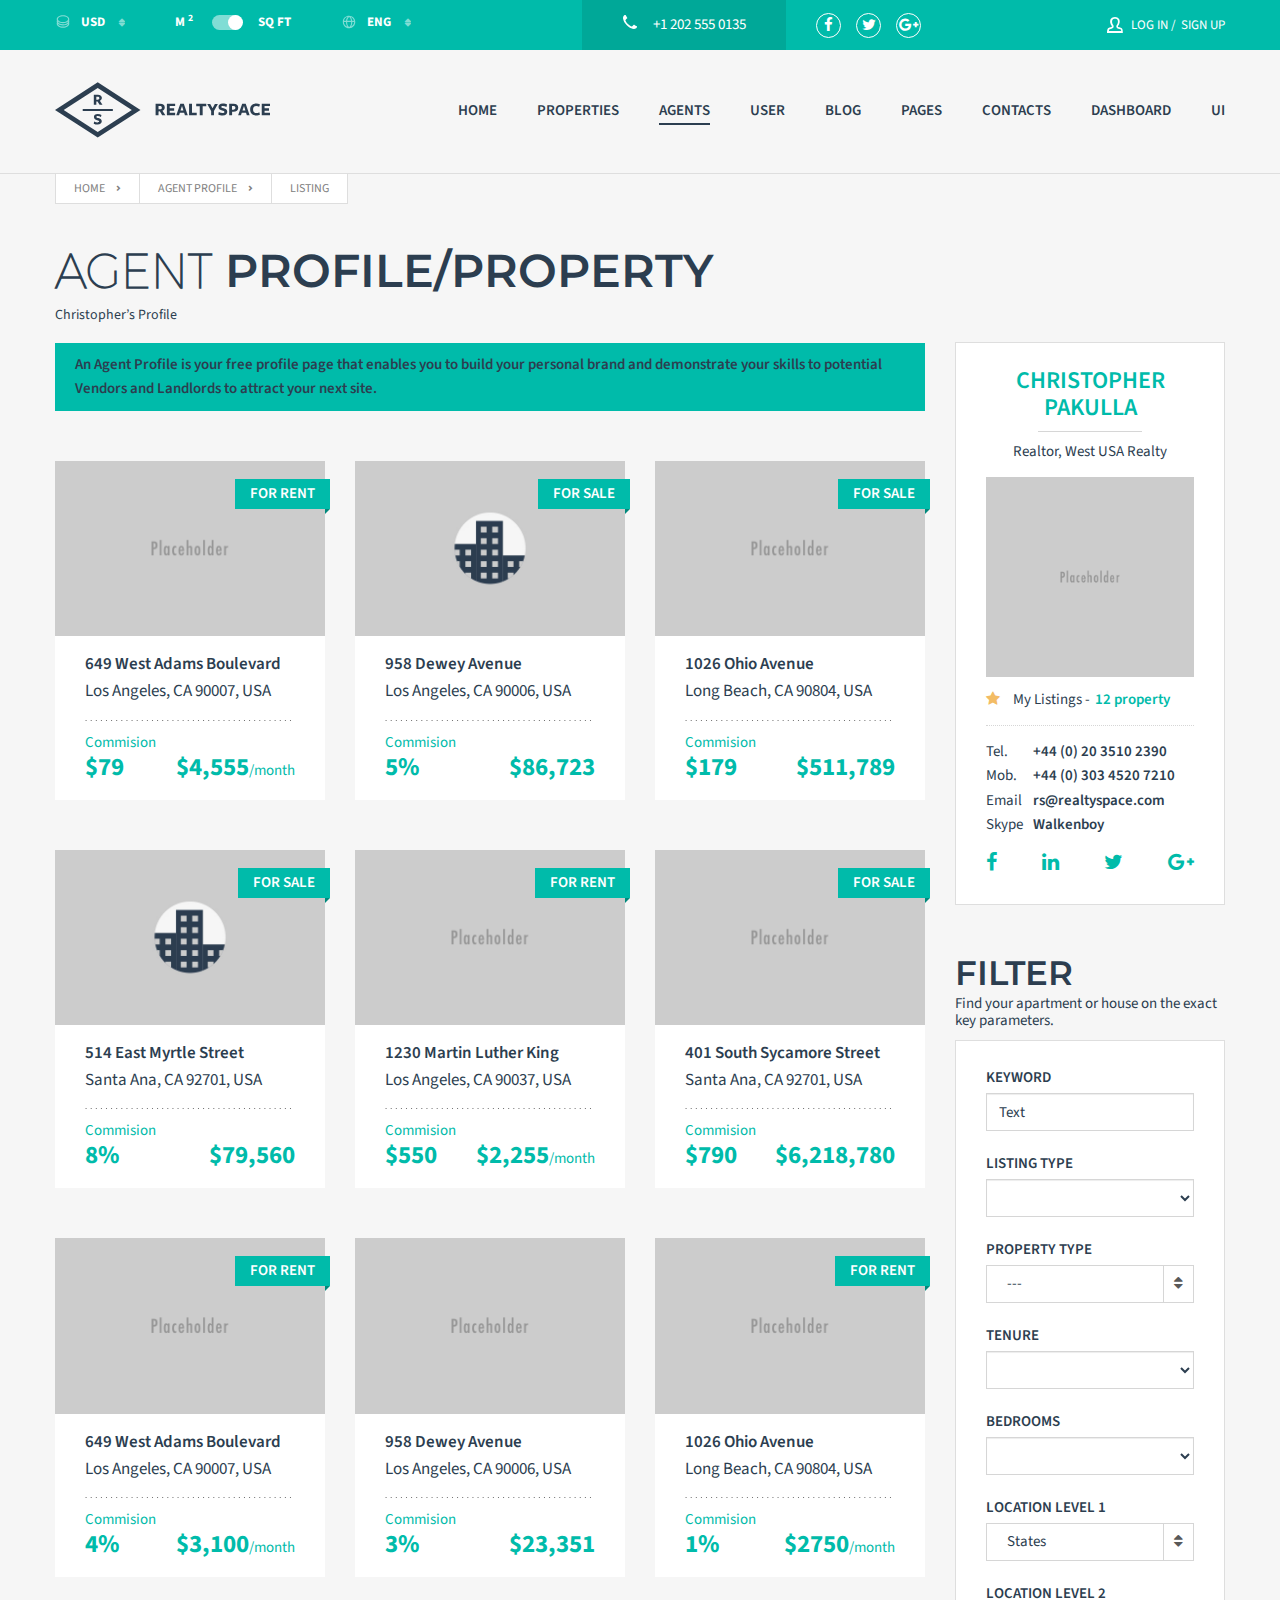
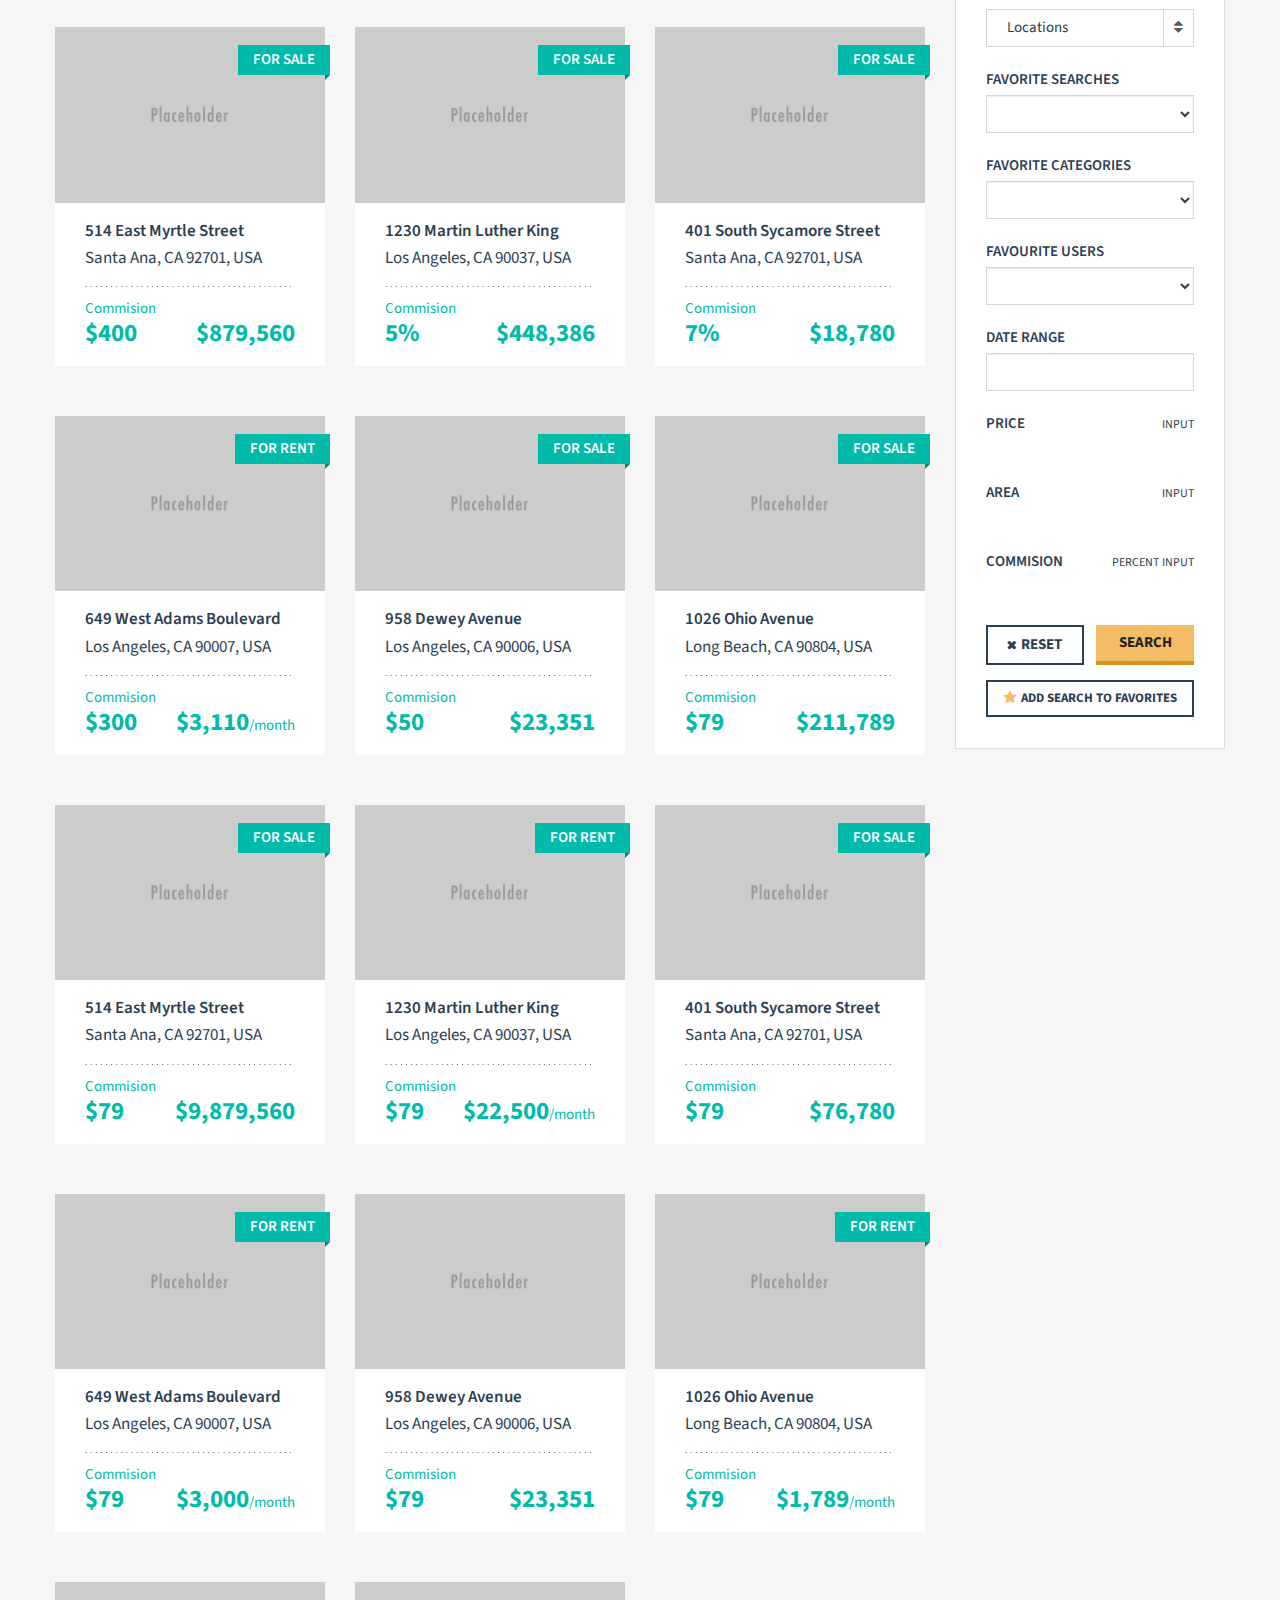
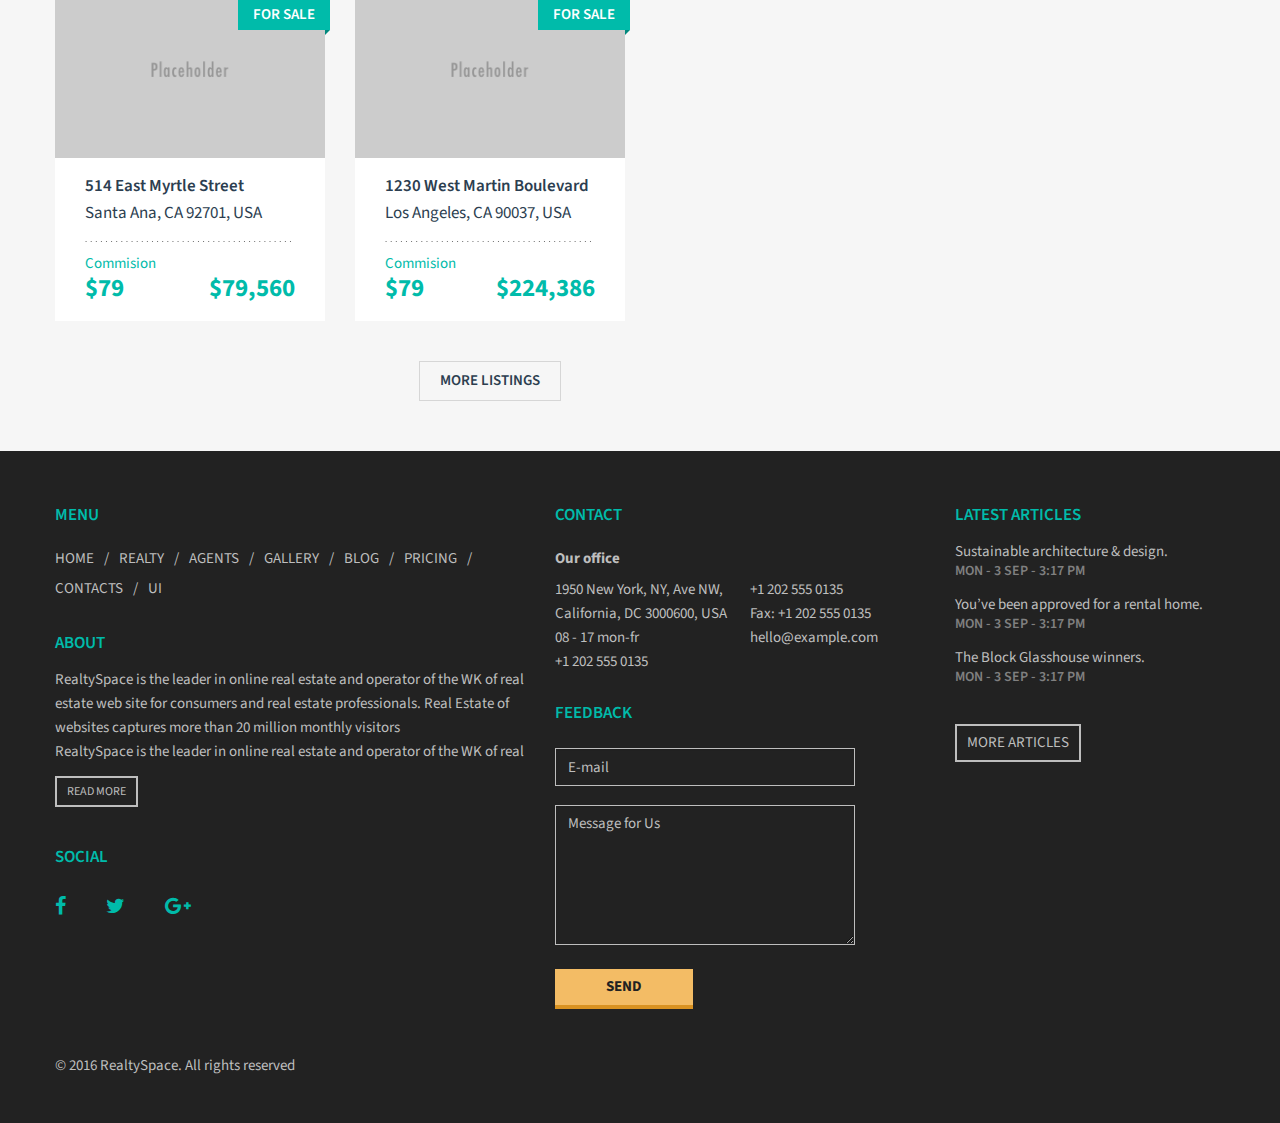
<file: agent_profile_listing_grid.html>
<!DOCTYPE html>
<html>
  <head lang="en">
    <meta charset="UTF-8">
    <title>Realty Space - Real Estate Responsive HTML Theme</title><!--[if IE]>
    <meta http-equiv="X-UA-Compatible" content="IE=9,chrome=1"><![endif]-->
    <meta name="viewport" content="width=device-width, initial-scale=1, user-scalable=0, shrink-to-fit=no">
    <meta name="format-detection" content="telephone=no">
    <!-- Loading Source Sans Pro font that is used in this theme-->
    <link href="http://fonts.googleapis.com/css?family=Montserrat:400,700%7cSource+Sans+Pro:200,400,600,700,900,400italic,700italic&amp;subset=latin,latin-ext" rel="stylesheet" type="text/css">
    <!-- Boostrap and other lib styles-->
    <!-- build:cssvendor-->
    <link rel="stylesheet" href="assets/css/vendor.css">
    <!-- endbuild-->
    <!-- Font-awesome lib-->
    <!-- build:cssfontawesome-->
    <link rel="stylesheet" href="assets/css/font-awesome.css">
    <!-- endbuild-->
    <!-- Theme styles, please replace "default" with other color scheme from the list available in template/css-->
    <!-- build:csstheme-default-->
    <link rel="stylesheet" href="assets/css/theme-default.css">
    <!-- endbuild-->
    <!-- Your styles should go in this file-->
    <link rel="stylesheet" href="assets/css/custom.css">
    <!-- Fixes for IE-->
    <!--[if lt IE 11]>
    <link rel="stylesheet" href="assets/css/ie-fix.css"><![endif]-->
    <link rel="icon" href="assets/img/favicon.ico" type="image/x-icon">
  </head>
  <body class="agent_profile_listing_grid menu-default hover-default ">
    <!--
    SVG icons from sprite-inline.svg
    They are inlined in order to make them work,
    when the template is opened directly, without
    web-server
    
    If you are loading theme files using a webserver,
    you can remove this code and set loadSvgWithAjax: true
    at the beginning of the file.
    
    Or you can use sprite.svg directly.
    All you need to do is to add "img/sprite.svg" before the icon name
    and connect svg4everybody (https://github.com/jonathantneal/svg4everybody) plugin for IE support
    
    For example:
    <use xlink:href="#icon-area"></use>
    becomes
    <use xlink:href="img/sprite.svg#icon-area"></use>
    
    --><!-- inject:svg -->
    <svg width="0" height="0" style="position:absolute"><symbol viewBox="0 0 264 88" id="default-skin"><g fill="none" fill-rule="evenodd"><path d="M67.002 59.5v3.768c-6.307.84-9.184 5.75-10.002 9.732 2.22-2.83 5.564-5.098 10.002-5.098V71.5L73 65.585 67.002 59.5zM13 29v-5h2v3h3v2h-5zm0-14h5v2h-3v3h-2v-5zm18 0v5h-2v-3h-3v-2h5zm0 14h-5v-2h3v-3h2v5zm31-5v5h-2v-3h-3v-2h5zm0-4h-5v-2h3v-3h2v5zm8 0v-5h2v3h3v2h-5zm0 4h5v2h-3v3h-2v-5zM20.586 66l-5.656-5.656 1.414-1.414L22 64.586l5.656-5.656 1.414 1.414L23.414 66l5.656 5.656-1.414 1.414L22 67.414l-5.656 5.656-1.414-1.414L20.586 66zm91.199-.97L110 63.5l3-3.5h-10v-2h10l-3-3.5 1.785-1.468L117 59l-5.215 6.03zm40.43 0L154 63.5l-3-3.5h10v-2h-10l3-3.5-1.785-1.468L147 59l5.215 6.03zm8.742-36.487l-3.25-3.25-1.413 1.414 3.25 3.25z" fill="#fff"/><path d="M152.5 27a5.5 5.5 0 1 0 0-11 5.5 5.5 0 1 0 0 11z" stroke="#fff" stroke-width="1.5"/><path fill="#fff" d="M150 21h5v1h-5zM116.957 28.543l-1.414 1.414-3.25-3.25 1.414-1.414 3.25 3.25z"/><path d="M108.5 27a5.5 5.5 0 1 0 0-11 5.5 5.5 0 1 0 0 11z" stroke="#fff" stroke-width="1.5"/><path fill="#fff" d="M106 21h5v1h-5z"/><path fill="#fff" d="M109.043 19.008l-.085 5-1-.017.085-5z"/></g></symbol><symbol viewBox="0 0 22 22" id="icon-add--favorites"><path d="M15.7 9.2l.5-.5-4.2-.6-1.9-3.8-1.8 3.8-4.2.6 3 3-.7 4.2 3.8-2 1.7.9c.6.8 1.6 1.3 2.7 1.3 1.9 0 3.5-1.6 3.5-3.5C18 11 17 9.7 15.7 9.2zM11 12.5c0 .2 0 .5.1.7l-.9-.5L7.7 14l.5-2.7-2-1.9L8.9 9l1.2-2.5L11.3 9l1.8.3c-1.2.5-2.1 1.7-2.1 3.2zm3.5 2.5c-1.4 0-2.5-1.1-2.5-2.5s1.1-2.5 2.5-2.5 2.5 1.1 2.5 2.5-1.2 2.5-2.5 2.5zm.5-4h-1v1h-1v1h1v1h1v-1h1v-1h-1v-1z"/></symbol><symbol viewBox="0 0 22 22" id="icon-add--gallery"><path d="M17.5 8c-.5 0-1.5.1-1.5.3V5H2v11h14v-1.3c0 .2 1 .3 1.5.3 1.9 0 3.5-1.6 3.5-3.5S19.4 8 17.5 8zM3 6h12v3c-1 .6-1 1.5-1 2.5 0 .5.2 1 .4 1.5h-.1L12 10.2l-1.9 2-3.1-4-4 4.5V6zm12 9H3v-1h.2l3.7-4.2 3 4.1 2-2.1 1.9 2.2H15v1zm2.5-1c-1.4 0-2.5-1.1-2.5-2.5S16.1 9 17.5 9s2.5 1.1 2.5 2.5-1.1 2.5-2.5 2.5zm.5-4h-1v1h-1v1h1v1h1v-1h1v-1h-1v-1z"/></symbol><symbol viewBox="0 0 22 22" id="icon-add--post"><path d="M12 8H5v1h7V8zm0 2H5v1h7v-1zm-7 3h4v-1H5v1zm10.5-3c-.5 0-1 .1-1.5.3V4H3v14h11v-1.3c.4.2.9.3 1.5.3 1.9 0 3.5-1.6 3.5-3.5S17.4 10 15.5 10zM13 17H4V5h9v6c-.6.6-1 1.5-1 2.5s.4 1.9 1 2.5v1zm2.5-1c-1.4 0-2.5-1.1-2.5-2.5s1.1-2.5 2.5-2.5 2.5 1.1 2.5 2.5-1.2 2.5-2.5 2.5zm.5-4h-1v1h-1v1h1v1h1v-1h1v-1h-1v-1z"/></symbol><symbol viewBox="0 0 22 22" id="icon-add--property"><path d="M17.5 5c-2 0-3.5 1.6-3.5 3.5s1.6 3.5 3.5 3.5S21 10.4 21 8.5 19.4 5 17.5 5zm0 6C16.1 11 15 9.9 15 8.5S16.1 6 17.5 6 20 7.1 20 8.5 18.8 11 17.5 11zm.5-4h-1v1h-1v1h1v1h1V9h1V8h-1V7zM.7 13.6l.5.8L4 12.7V18h10v-5.3l2.7 1.7.5-.8L9 8.4.7 13.6zM13 12.1V17H5v-4.9l4-2.5 4 2.5z"/></symbol><symbol viewBox="0 0 30 30" id="icon-add-listing"><path d="M18.2 1.2C14.8 1.2 12 4 12 7.4s2.8 6.2 6.2 6.2 6.2-2.8 6.2-6.2-2.8-6.2-6.2-6.2zm0 11.3c-2.8 0-5.2-2.3-5.2-5.2 0-2.8 2.3-5.2 5.2-5.2 2.8 0 5.2 2.3 5.2 5.2-.1 2.9-2.4 5.2-5.2 5.2zM5.7 28.8h12v-12l-12-5v17zm7-10h3v3h-3v-3zm0 5h3v3h-3v-3zm-5-5h3v3h-3v-3zm0 5h3v3h-3v-3zm11-19h-1v2h-2v1h2v2h1v-2h2v-1h-2v-2z"/></symbol><symbol viewBox="0 0 40 40" id="icon-agency"><path d="M21 9h-2v4h2V9zm4 0h-2v4h2V9zm-4 6h-2v4h2v-4zm4 0h-2v4h2v-4zm-4 6h-2v4h2v-4zm4 0h-2v4h2v-4zm-4 6h-2v4h2v-4zm9-11V4H14v15.2L0 22.8V36h40V16H30zM14 34H2v-9.6l12-3.1V34zm14 0H16V6h12v28zm10 0h-8V18h8v16zm-3-13h-2v4h2v-4zm0 6h-2v4h2v-4zm-10 0h-2v4h2v-4zM7 27H5v4h2v-4zm4 0H9v4h2v-4z"/></symbol><symbol viewBox="0 0 26 27" id="icon-area"><path d="M24 2v20h-8v-3H6v6H2V9h4v4h15V2h3m2-2h-7v11H8V7H0v20h8v-6h6v3h12V0z"/></symbol><symbol viewBox="0 0 20 20" id="icon-arrow-end"><path clip-rule="evenodd" fill="none" d="M.4 5.9l15.8-4.5 1.6 1.2 1.1 17"/></symbol><symbol preserveAspectRatio="xMidYMid" viewBox="0 0 21 40" id="icon-arrow-left"><path d="M20-.001L0 19.998l20 20.001"/></symbol><symbol preserveAspectRatio="xMidYMid" viewBox="0 0 21 40" id="icon-arrow-right"><path d="M1-.001l20 19.999L1 39.999"/></symbol><symbol viewBox="0 0 186 186" id="icon-avatar"><path d="M161.1 140.4c-26.5-6.1-51.2-11.5-39.3-34.1C158.2 37.6 131.4.8 93 .8 53.8.8 27.7 39 64.2 106.3c12.3 22.7-13.3 28.1-39.3 34.1C-1.6 146.6.4 160.6.4 186h185.1c.1-25.4 2.1-39.4-24.4-45.6z"/></symbol><symbol viewBox="0 0 26.8 20" id="icon-bathrooms"><path d="M5 10V2h5v2H9v3h4V4h-1V0H3v10H0v10h20.6l6.3-10H5zm14.4 8H2v-6h21.2l-3.8 6z"/></symbol><symbol viewBox="0 0 26 17" id="icon-bedrooms"><path d="M26 7h-3V0H3v7H0v8h2v2h2v-2h18v2h2v-2h2V7zM5 2h16v5h-2V5h-5v2h-2V5H7v2H5V2zm19 11H2V9h22v4z"/></symbol><symbol viewBox="0 0 30 30" id="icon-blog-edit"><path d="M8 10h7v2H8zm0 4h7v2H8zm0 4h4v2H8zm11 3h-4v-4l7.94-8.07 4.21 4.12zm-2-2h1.18l6.11-6L23 11.75l-6 6.07V19z"/><path d="M18.59 20H18v2H6V7h12v8.38l2-2.04V5H4v19h16v-5.38L18.59 20z"/></symbol><symbol viewBox="0 0 18 18" id="icon-captions-off"><path d="M1 2a1 1 0 0 0-1 1v12a1 1 0 0 0 1 1h16a1 1 0 0 0 1-1V3a1 1 0 0 0-1-1H1zm1 12V4h14v10H2z"/></symbol><symbol viewBox="0 0 18 18" id="icon-captions-on"><path d="M1 2a1 1 0 0 0-1 1v12a1 1 0 0 0 1 1h16a1 1 0 0 0 1-1V3a1 1 0 0 0-1-1H1zm1 12V4h14v10H2z"/><path d="M3 11h3v2H3zm9 0h3v2h-3zm-5 0h4v2H7z"/></symbol><symbol viewBox="0 0 22 22" id="icon-change--property"><path d="M5.7 13.6l.5.9L8 13.4V17h6v-3.6l1.7 1 .5-.9-5.2-3.1-5.3 3.2zm7.3-.8V16H9v-3.3l2-1.2 2 1.3zM18 8h-4v1h4c1.1 0 2 .9 2 2v3c0 1.1-.9 2-2 2h-1v1h1c1.7 0 3-1.3 3-3v-3c0-1.7-1.3-3-3-3zM6.4 11.3l2.3-2.8-2.3-2.8-.8.6L7 8H4c-1.7 0-3 1.3-3 3v3c0 1.7 1.3 3 3 3h1v-1H4c-1.1 0-2-.9-2-2v-3c0-1.1.9-2 2-2h3l-1.4 1.6.8.7z"/></symbol><symbol viewBox="0 0 30 30" id="icon-chat"><path d="M23 23.08L16.65 18H7v-7h9.65L23 5.84v17.24zM9 16h8.35L21 18.92V10l-3.65 3H9v3z"/><circle cx="23" cy="14.47" r="2"/><path d="M12 17h3v7h-3z"/></symbol><symbol viewBox="0 0 30 30" id="icon-clock"><path d="M14.83 23.83a9 9 0 1 1 9-9 9 9 0 0 1-9 9zm0-16a7 7 0 1 0 7 7 7 7 0 0 0-7-7z"/><path d="M13.95 9.83h2v5.13h-2z"/><path d="M13.94 13.95h3.96v2h-3.96z"/></symbol><symbol viewBox="-618.5 373.5 55 55" id="icon-comfort"><path d="M-591 388.5c-6.6 0-12 5.4-12 12s5.4 12 12 12 12-5.4 12-12-5.4-12-12-12zm0 22c-5.5 0-10-4.5-10-10s4.5-10 10-10 10 4.5 10 10-4.5 10-10 10zm11.7-20.2c.3 0 .5-.1.7-.3l4.6-4.6c.4-.4.4-1 0-1.4s-1-.4-1.4 0l-4.6 4.6c-.4.4-.4 1 0 1.4.2.2.4.3.7.3zm11.3 9.7h-6.5c-.6 0-1 .4-1 1s.4 1 1 1h6.5c.6 0 1-.4 1-1s-.4-1-1-1zm-10.6 12c-.4-.4-1-.4-1.4 0s-.4 1 0 1.4l4.6 4.6c.2.2.5.3.7.3s.5-.1.7-.3c.4-.4.4-1 0-1.4l-4.6-4.6zm-12.4 4.5c-.6 0-1 .4-1 1v6.5c0 .6.4 1 1 1s1-.4 1-1v-6.5c0-.5-.4-1-1-1zm-12.4-4.5l-4.6 4.6c-.4.4-.4 1 0 1.4.2.2.5.3.7.3s.5-.1.7-.3l4.6-4.6c.4-.4.4-1 0-1.4s-1-.4-1.4 0zm-3.1-11c0-.6-.4-1-1-1h-6.5c-.6 0-1 .4-1 1s.4 1 1 1h6.5c.5 0 1-.4 1-1zm3.1-11c.2.2.5.3.7.3s.5-.1.7-.3c.4-.4.4-1 0-1.4l-4.6-4.6c-.3-.4-1-.4-1.4 0s-.4 1 0 1.4l4.6 4.6zm12.4-4.5c.6 0 1-.4 1-1V378c0-.6-.4-1-1-1s-1 .4-1 1v6.5c0 .5.4 1 1 1z"/></symbol><symbol viewBox="0 0 40 40" id="icon-customers"><path d="M32.7 24l-.1.8s-.3 1.7-3.2 1.7c-2.8 0-3.2-1.5-3.2-1.7l-.3-.8H23v-5h-6.3l-.2.7c0 .1-.8 2.7-4.4 2.7s-4.3-2.6-4.3-2.7l-.1-.7H2v20h36V24h-5.3zM21 37H4V21h2.2c.7 1 2.5 3.4 6 3.4s5.3-2.4 6-3.4H21v16zm15 0H23V26h1.4c.6 1 2 2.5 4.9 2.5 2.9 0 4.3-1.5 4.9-2.5H36v11zm-6.7-14.8c3.3 0 6-2.7 6-6s-2.7-6-6-6-6 2.7-6 6 2.7 6 6 6zm0-10c2.2 0 4 1.8 4 4s-1.8 4-4 4-4-1.8-4-4 1.8-4 4-4zM12.2 17c4.4 0 8-3.6 8-8s-3.6-8-8-8-8 3.6-8 8 3.6 8 8 8zm0-14c3.3 0 6 2.7 6 6s-2.7 6-6 6-6-2.7-6-6 2.7-6 6-6z"/></symbol><symbol viewBox="0 0 30 30" id="icon-dashboard"><path d="M15.8 7.8c-5.5 0-10 4.4-10 9.9 0 1.2.2 2.3.6 3.4l.2.6 9.4.1 8.9-.1.2-.6c.4-1.1.6-2.2.6-3.4.1-5.4-4.4-9.9-9.9-9.9zm7.8 12h-7.5l-7.9-.1c-.2-.7-.3-1.4-.3-2.1 0-4.3 3.6-7.9 8-7.9s8 3.5 8 7.9c-.1.8-.2 1.5-.3 2.2zm-7.1-9.1h-1v1.7h1v-1.7zm-6.4 2.6l1.2 1.2.7-.7-1.2-1.2-.7.7zm10-.6l-.3-.3-3.2 3.2c-.2-.1-.4-.1-.6-.1-.8 0-1.5.7-1.5 1.5s.7 1.5 1.5 1.5 1.5-.7 1.5-1.5c0-.2-.1-.5-.2-.7l2.2-2.2.3.3 1.2-1.2-.7-.7-.2.2zM9.2 18h1.7v-1H9.2v1zm12 0h1.7v-1h-1.7v1z"/></symbol><symbol viewBox="0 0 28 35" id="icon-doc"><path d="M7 25h14v-2H7v2zm0-5h14v-2H7v2zm0-5h14v-2H7v2zm21-5.8v-.9L19.9 0H2.5C1.1 0 0 1.2 0 2.6v29.8C0 33.8 1.1 35 2.5 35h22.9c1.4 0 2.5-1.2 2.5-2.6V9.2h.1zm-2 23.2c0 .3-.2.6-.5.6h-23c-.3 0-.5-.3-.5-.6V2.6c0-.3.2-.6.5-.6H19v7.2h7v23.2z"/></symbol><symbol viewBox="0 0 14 14" id="icon-earth"><path d="M12.5 7c0-3-2.5-5.5-5.5-5.5-2.8 0-5.1 2.1-5.4 4.7v1c.1 2.9 2.4 5.2 5.3 5.3h.6c2.8-.2 5-2.6 5-5.5zM7.1 2.7C7.7 3.1 8.6 4 8.8 6H5.4c.3-2 1.2-2.9 1.7-3.3zM8.9 7c0 3-1.1 3.9-1.7 4.4v-.1C6.5 10.8 5.4 10 5.4 7h3.5zm-.1 3.9C9.4 10 9.9 9 9.9 7h1.6c-.1 2-1.2 3.2-2.7 3.9zM11.4 6H9.8C9.6 5 9 3.2 8.4 2.5c1.5.5 2.7 2.5 3 3.5zM6 2.4C5.3 3.1 4.6 4 4.4 6H2.6C2.9 4 4.2 2.8 6 2.4zM2.5 7h1.9c0 2 .5 3.1 1.1 4-1.7-.6-2.9-2-3-4z"/></symbol><symbol viewBox="-632.3 373.3 55 55" id="icon-easy"><path d="M-602 402.9c-1.5 1.7-3.7 2.7-6 2.7-.6 0-1 .4-1 1s.4 1 1 1c2.9 0 5.6-1.2 7.5-3.4.4-.4.3-1-.1-1.4-.4-.3-1.1-.3-1.4.1zm14.1 13.4l-9.6-9.6c2.1-2.5 3.4-5.7 3.4-9.2 0-7.7-6.3-14-14-14s-13.9 6.4-13.9 14.1c0 7.7 6.3 14 14 14 3.5 0 6.7-1.3 9.2-3.4l9.6 9.6c.2.2.5.3.7.3s.5-.1.7-.3c.3-.4.3-1.1-.1-1.5zm-20.1-6.7c-6.6 0-12-5.4-12-12s5.4-12 12-12 12 5.4 12 12-5.4 12-12 12z"/></symbol><symbol viewBox="0 0 22 22" id="icon-edit--favorites"><path d="M17.7 6.2l-5 5-1 3.1 3.1-1 5-5-2.1-2.1zm-3.4 6.3l-1 .3.3-1 4.2-4.2.7.7-4.2 4.2zm-1.1-3.8L9 8.1 7.1 4.3 5.3 8.1l-4.2.6 3 3-.7 4.2 3.8-2 3.8 2-.7-4.2 2.9-3zm-6.1 4L4.7 14l.5-2.7-2-1.9L5.9 9l1.2-2.5L8.3 9l2.7.4-2 1.9.6 2.7-2.5-1.3z"/></symbol><symbol viewBox="0 0 22 22" id="icon-edit--gallery"><path d="M21 9.3l-2.2-2.1L16 9.9V5H2v11h14v-1.8l5-4.9zm-1.3 0l-4.2 4.2-1 .3.3-1L19 8.6l.7.7zM3 6h12v4.9l-1.2 1.3v.1l-1.7-2.1-1.9 2-3.1-4L3 12.7V6zm0 8h.4l3.7-4.2 3 4.1 2-2.1 1.4 1.7L13 15H3v-1zm11.1 1l1.1-.4v.4h-1.1z"/></symbol><symbol viewBox="0 0 22 22" id="icon-edit--post"><path d="M13 8H6v1h7V8zm0 2H6v1h7v-1zm-7 3h4v-1H6v1zm10.8-4.8L15 9.9V4H4v14h11v-3.8l3.9-3.9-2.1-2.1zM14 17H5V5h9v5.9l-2.2 2.3-1 3.1 3.1-1 .1-.2V17zm-.6-2.5l-1 .3.3-1 4.2-4.2.7.7-4.2 4.2z"/></symbol><symbol viewBox="0 0 22 22" id="icon-edit--property"><path d="M19.9 7.3l-2.1-2.1-3.3 3.3L11 6.4l-8.2 5.2.5.8L6 10.7V16h10v-4.8l.3-.3 2.4 1.5.5-.8-2.2-1.4 2.9-2.9zm-1.5 0l-4.2 4.2-1 .3.3-1 4.2-4.2.7.7zM15 15H7v-4.9l4-2.5 2.7 1.7-1 1-1 3.1 3.1-1 .2-.2V15z"/></symbol><symbol viewBox="0 0 18 18" id="icon-enter-fullscreen"><path d="M6.425 10.165l-2.57 2.569.018-1.846c-.003-.552-.45-1-1.002-1.002a.985.985 0 0 0-.992.992l-.023 4.22a1 1 0 0 0 .295.707l.025.023c.008.007.015.017.023.025.188.188.443.294.707.295l4.22-.023a.986.986 0 0 0 .992-.992c-.003-.55-.45-1-1.002-1.002l-1.847.016 2.57-2.569a.99.99 0 0 0 0-1.4l-.013-.013a.99.99 0 0 0-1.4 0h-.001zm7.729-4.899l-.017 1.846c.003.552.45 1 1.002 1.002a.985.985 0 0 0 .992-.992l.024-4.22a1.007 1.007 0 0 0-.296-.707l-.025-.023c-.008-.007-.015-.017-.023-.025a1.009 1.009 0 0 0-.707-.295l-4.22.023a.986.986 0 0 0-.991.992c.002.55.45 1 1.002 1.002l1.846-.016-2.569 2.569a.99.99 0 0 0 0 1.4c.4.4 1.026.4 1.413.013l2.57-2.569z"/></symbol><symbol viewBox="0 0 40 40" id="icon-error"><path d="M27.3 22.9L25 25.1c.3-3.1-.6-6.2-2.6-8.7-2.4-3.1-6-5-9.8-5-.6 0-1 .4-1 1s.4 1 1 1c3.1 0 6.2 1.6 8.2 4.2 1.7 2.2 2.4 4.9 2.1 7.5l-2.3-2.3c-.4-.4-1-.4-1.4 0-.4.4-.4 1 0 1.4l4 3.9c.2.2.4.3.7.3s.5-.1.7-.3l4-3.9c.4-.4.4-1 0-1.4-.3-.3-.9-.3-1.3.1zM40 20C40 9 31 0 20 0 8.9 0 0 9 0 20s8.9 20 20 20c4 0 7.7-1.2 10.8-3.1 3.7 1 8.2 2.1 8.2 2.1s-1-4-2.1-8.3C38.8 27.6 40 24 40 20zm-8.7 14.9c-.2 0-.4-.1-.5-.1-.4 0-.8.1-1.1.3C26.8 37 23.4 38 20 38c-9.9 0-18-8.1-18-18S10.1 2 20 2s18 8.1 18 18c0 3.4-1 6.8-2.8 9.7-.3.5-.4 1.1-.2 1.6.5 1.8.9 3.5 1.3 5-1.6-.4-3.4-.9-5-1.4z"/></symbol><symbol viewBox="0 0 18 18" id="icon-exit-fullscreen"><path d="M14.425 2.165l-2.57 2.569.018-1.846c-.003-.552-.45-1-1.002-1.002a.985.985 0 0 0-.992.992l-.023 4.22a1.007 1.007 0 0 0 .32.73c.008.007.015.017.023.025.188.188.443.294.707.295l4.22-.023a.986.986 0 0 0 .992-.992c-.003-.55-.45-1-1.002-1.002l-1.847.016 2.57-2.569a.99.99 0 0 0 0-1.4l-.013-.013a.99.99 0 0 0-1.4 0h-.001zM6.154 13.266l-.017 1.846c.003.552.45 1 1.002 1.002a.985.985 0 0 0 .992-.992l.024-4.22a1.007 1.007 0 0 0-.32-.73c-.009-.007-.016-.017-.024-.025a1.009 1.009 0 0 0-.707-.295l-4.22.023a.986.986 0 0 0-.991.992c.002.55.45 1 1.002 1.002l1.846-.016-2.569 2.569a.99.99 0 0 0 0 1.4c.4.4 1.026.4 1.413.013l2.57-2.569z"/></symbol><symbol viewBox="0 0 18 18" id="icon-fast-forward"><path d="M17.569 8.246L7 2a1 1 0 0 0-1 1v1.954L1 2a1 1 0 0 0-1 1v12a1 1 0 0 0 1 1l5-2.955V15a1 1 0 0 0 1 1l10.569-6.246a.876.876 0 0 0 0-1.508zM6 10.722l-4 2.364V4.914l4 2.364v3.444zm2 2.364V4.914L14.915 9 8 13.086z"/></symbol><symbol viewBox="0 0 30 30" id="icon-favorite-agents"><path d="M3.94 29.25v-.88a12.22 12.22 0 0 1 .13-1.43A4.24 4.24 0 0 1 5 24.57a5 5 0 0 1 2.25-1 11.12 11.12 0 0 0 1.12-.34 1.61 1.61 0 0 0 .54-.23v-.06a1.55 1.55 0 0 0-.49-1.28 7.65 7.65 0 0 1-.68-1.19 6.12 6.12 0 0 1-.26-4.29A3.82 3.82 0 0 1 9.22 14a5.3 5.3 0 0 1 2.78-.75 5.3 5.3 0 0 1 2.78.72 3.82 3.82 0 0 1 1.66 2.13 6.12 6.12 0 0 1-.26 4.29 7.66 7.66 0 0 1-.68 1.19 1.55 1.55 0 0 0-.5 1.28v.06a1.61 1.61 0 0 0 .5.28 11.11 11.11 0 0 0 1.12.34 5 5 0 0 1 2.25 1 4.24 4.24 0 0 1 .94 2.37 12.22 12.22 0 0 1 .19 1.46v.88H3.94zm2.28-3.43a3.27 3.27 0 0 0-.43 1.41v.3h12.46v-.33a2.89 2.89 0 0 0-.45-1.42 4.35 4.35 0 0 0-1.47-.54c-1.12-.3-2.39-.64-2.82-1.68a3 3 0 0 1 .62-2.93 6.14 6.14 0 0 0 .53-.92 4.37 4.37 0 0 0 .2-3.1A2.71 2.71 0 0 0 12 15a2.71 2.71 0 0 0-2.81 1.64 4.37 4.37 0 0 0 .2 3.1 6.14 6.14 0 0 0 .53.92 3 3 0 0 1 .62 2.93c-.44 1-1.7 1.38-2.82 1.68a4.33 4.33 0 0 0-1.47.54zm16.75-8.13l-5.72-3 .93-1.77 2.13 1.11-.49-2.88 2.09-2.05-2.89-.42-1.3-2.63-1.3 2.63-2.9.42 1.72 1.68-1.39 1.43-4.62-4.5 5.86-.86 2.63-5.32 2.62 5.32 5.87.86-4.25 4.14 1.01 5.84z"/></symbol><symbol viewBox="0 0 30 30" id="icon-favorite-listings"><path d="M23.97 17.69l-5.72-3 .93-1.77 2.13 1.11-.49-2.88 2.09-2.05-2.89-.42-1.3-2.63-1.3 2.63-2.9.42 1.73 1.68-1.4 1.43-4.62-4.5 5.86-.86 2.63-5.32 2.62 5.32 5.87.86-4.25 4.14 1.01 5.84zM4 10v17h12V15zm5 15H6v-3h3v3zm0-5H6v-3h3v3zm5 5h-3v-3h3v3zm0-5h-3v-3h3v3z"/></symbol><symbol viewBox="0 0 30 30" id="icon-favorite-search"><path d="M23.97 17.69l-5.72-3 .93-1.77 2.13 1.11-.49-2.88 2.09-2.05-2.89-.42-1.3-2.63-1.3 2.63-2.9.42 1.73 1.68-1.4 1.43-4.62-4.5 5.86-.86 2.63-5.32 2.62 5.32 5.87.86-4.25 4.14 1.01 5.84zm-11.14 7.14a6 6 0 1 1 6-6 6 6 0 0 1-6 6zm0-10a4 4 0 1 0 4 4 4 4 0 0 0-4-4zm-8.49 14a1 1 0 0 1-.71-1.71l2.55-2.55A1 1 0 0 1 7.6 26L5 28.53a1 1 0 0 1-.66.3z"/></symbol><symbol viewBox="0 0 30 30" id="icon-financials"><path d="M4.14 16.28A8.5 8.5 0 0 1 6 7a8.55 8.55 0 0 1 2.68-1.86A9.08 9.08 0 0 1 12 4.47v2A6.11 6.11 0 0 0 9.46 7a6.49 6.49 0 0 0-4 6A6.45 6.45 0 0 0 6 15.5zM17 25.47v-2a6 6 0 0 0 2.51-.47A6.51 6.51 0 0 0 23 14.44l1.84-.78a8.53 8.53 0 0 1-4.55 11.14 8.93 8.93 0 0 1-3.29.67z"/><path d="M21.89 17.47l-1.46-1.36 3.97-4.26 4.21 3.93-1.37 1.46-2.74-2.56-2.61 2.79zm-16.43.82L.63 15l1.12-1.65 3.19 2.16 1.98-2.91 1.65 1.13-3.11 4.56zm10.71-5.7a3.93 3.93 0 0 0-.88-.59 2.13 2.13 0 0 0-1-.21 1.47 1.47 0 0 0-.93.26 1 1 0 0 0-.32.83.87.87 0 0 0 .33.69 4.25 4.25 0 0 0 .83.53l1.08.52a5.78 5.78 0 0 1 1.08.66 3.4 3.4 0 0 1 .83.94 2.61 2.61 0 0 1 .33 1.36 3.34 3.34 0 0 1-.61 2.09A2.82 2.82 0 0 1 15 20.8V23h-2v-2.13c0-.06-.89-.19-1.44-.41a4.31 4.31 0 0 1-1.35-.87l1.12-1.68a5.83 5.83 0 0 0 1.25.74 3.09 3.09 0 0 0 1.2.25 1.58 1.58 0 0 0 1-.29 1.11 1.11 0 0 0 .33-.88 1 1 0 0 0-.29-.73 4.39 4.39 0 0 0-.82-.62c-.33-.19-.69-.37-1.08-.56a6 6 0 0 1-1.08-.67 3.57 3.57 0 0 1-.84-.91 2.38 2.38 0 0 1-.33-1.29 3.07 3.07 0 0 1 .56-2.08A2.39 2.39 0 0 1 13 9.81V8h2v1.78c0 .08 1 .24 1.38.49a5.19 5.19 0 0 1 1.08.9z"/></symbol><symbol viewBox="0 0 25 20.7" id="icon-garage"><path d="M12.5 0L0 7.5v13.2h25V7.5L12.5 0zm0 2.3l8.9 5.3H3.6l8.9-5.3zM12 18.7H2v-10h10v10zm11 0H13v-10h10v10zm-12-5.5h-1v2h1v-2zm4 0h-1v2h1v-2z"/></symbol><symbol viewBox="19.5 264.5 27 33" id="icon-geolocation"><path d="M33 264.5c-7.5 0-13.5 6-13.5 13.5 0 7.6 6.6 12.6 13.5 19.5 6.9-6.9 13.5-11.9 13.5-19.5 0-7.5-6-13.5-13.5-13.5zm1.6 22.9v-4.6h-3.2v4.6c-4.2-.7-7.5-4-8.2-8.2h4.6V276h-4.6c.7-4.2 4-7.5 8.2-8.2v4.6h3.2v-4.6c4.2.7 7.5 4 8.2 8.2h-4.6v3.2h4.6c-.7 4.2-4 7.5-8.2 8.2z"/></symbol><symbol viewBox="0 0 22 22" id="icon-get--review"><path d="M11 9H4v1h7V9zm-3 2H4v1h4v-1zm10.5-5.7l-2.9 2.2.6.8L18 7v6h1V7l1.7 1.3.6-.8-2.8-2.2zM1 15h5.8l4.2 2.4V15h3V6H1v9zm1-8h11v7h-3v1.6L7.1 14H2V7z"/></symbol><symbol viewBox="0 0 22 22" id="icon-get--stars"><path d="M9 9.1L7.1 5.3 5.3 9.1l-4.2.6 3 3-.7 4.2 3.8-2 3.8 2-.7-4.2 3-3L9 9.1zm.6 5.9l-2.4-1.3L4.7 15l.5-2.7-2-1.9 2.7-.4 1.2-2.5L8.3 10l2.7.4-2 1.9.6 2.7zm7.9-9.7l-2.9 2.2.6.8L17 7v6h1V7l1.7 1.3.6-.8-2.8-2.2z"/></symbol><symbol viewBox="-632.5 373.5 55 55" id="icon-good-sales"><path d="M-598 397v6h-8v5h-8v5h-8v10h34v-26h-10zm-16 24h-6v-6h6v6zm8 0h-6v-11h6v11zm8 0h-6v-16h6v16zm8 0h-6v-22h6v22zm-19.9-29.7l4.9 5.1 14-14v2.6h2l-.1-6h-5.8v2h2.4l-12.5 12.5-4.9-5.1-10.8 10.9 1.4 1.4 9.4-9.4z"/></symbol><symbol viewBox="0 0 50 50" id="icon-info"><path d="M25 32.3c-2.4 0-4.3 1.9-4.3 4.3s1.9 4.3 4.3 4.3 4.3-1.9 4.3-4.3-1.9-4.3-4.3-4.3zm21.6-21.1l-7.8-7.8c-2-1.9-5.5-3.4-8.3-3.4H19.4c-2.7 0-6.3 1.5-8.2 3.4l-7.8 7.8c-2 2-3.4 5.5-3.4 8.2v11.1c0 2.7 1.5 6.3 3.4 8.2l7.8 7.8c1.9 1.9 5.5 3.4 8.2 3.4h11.1c2.7 0 6.3-1.5 8.2-3.4l7.8-7.8c1.9-1.9 3.4-5.5 3.4-8.2V19.4c.1-2.7-1.4-6.2-3.3-8.2zM46 30.5c0 1.7-1.1 4.2-2.2 5.4L36 43.7c-1.2 1.2-3.7 2.2-5.4 2.2H19.4c-1.7 0-4.2-1.1-5.4-2.2l-7.8-7.8C5 34.8 4 32.2 4 30.5V19.4c0-1.7 1.1-4.2 2.2-5.4L14 6.2C15.2 5 17.8 4 19.4 4h11.1c1.7 0 4.2 1.1 5.4 2.2l7.8 7.8c1.2 1.2 2.2 3.7 2.2 5.4v11.1zm-23.7-.9h5.3l2-18.9h-9.3l2 18.9z"/></symbol><symbol viewBox="-632.3 373.3 55 55" id="icon-lens"><path d="M-602 402.9c-1.5 1.7-3.7 2.7-6 2.7-.6 0-1 .4-1 1s.4 1 1 1c2.9 0 5.6-1.2 7.5-3.4.4-.4.3-1-.1-1.4-.4-.3-1.1-.3-1.4.1zm14.1 13.4l-9.6-9.6c2.1-2.5 3.4-5.7 3.4-9.2 0-7.7-6.3-14-14-14s-13.9 6.4-13.9 14.1c0 7.7 6.3 14 14 14 3.5 0 6.7-1.3 9.2-3.4l9.6 9.6c.2.2.5.3.7.3s.5-.1.7-.3c.3-.4.3-1.1-.1-1.5zm-20.1-6.7c-6.6 0-12-5.4-12-12s5.4-12 12-12 12 5.4 12 12-5.4 12-12 12z"/></symbol><symbol viewBox="-7 377 16 16" id="icon-login"><path d="M-7 393v-.9s0-.7.1-1.4c.2-1.1.5-1.9.9-2.4.5-.5 1.4-.8 2.2-1 .4-.1.8-.2 1.1-.3.3-.1.4-.2.5-.3v-.1c.1-.3 0-.6-.5-1.3-.2-.3-.5-.7-.7-1.2-.6-1.4-.7-2.9-.3-4.3.3-.9.9-1.6 1.7-2.1 1-.4 1.9-.7 3-.7s2 .2 2.8.7c.8.5 1.4 1.2 1.7 2.1.4 1.4.3 2.9-.3 4.3-.2.5-.4.8-.7 1.2-.4.7-.6 1-.5 1.3v.1c.1.1.2.2.5.3.3.1.7.2 1.1.3.8.2 1.7.5 2.2 1 .5.5.8 1.2.9 2.4.1.8.1 1.4.1 1.4v.9H-7zm2.3-3.5c-.1.1-.3.5-.4 1.4v.2l.3-.1h12v-.2c-.2-1.1-.4-1.3-.4-1.3-.2-.2-.7-.3-1.5-.5-1.1-.3-2.4-.6-2.8-1.7-.5-1.2.1-2.2.6-2.9.2-.3.4-.6.5-.9.4-1.1.5-2.1.2-3.1-.4-1.4-1.9-1.6-2.8-1.6s-2.3.2-2.8 1.6c-.3 1-.2 2 .2 3.1.1.3.3.6.5.9.5.8 1.1 1.7.6 2.9-.4 1-1.7 1.4-2.8 1.7-.7.2-1.2.3-1.4.5z"/></symbol><symbol viewBox="0 0 213.3 54.9" id="icon-logo"><path class="bust0" d="M199.7 23.5c1 0 2 .3 2.8.8l.9-2.4c-1-.5-2.4-.8-3.7-.8-3.7 0-6.1 2.3-6.1 5.9 0 3.8 2.4 5.9 6 5.9 1.3 0 2.8-.3 3.7-.8l-.6-2.5c-.8.6-1.9.9-3 .9-2 0-3.2-1.4-3.2-3.5 0-2.2 1.2-3.5 3.2-3.5zm-90.8 1.4c0-2.2-1.6-3.6-4.6-3.6h-4.5v11.3h2.9v-3.7l1.3-.1 2.3 3.8h3.2l-2.9-4.4c1.5-.6 2.3-1.8 2.3-3.3zm-4.8 1.9h-1.4v-3.2h1.2c1.4 0 2.1.5 2.1 1.5 0 1.1-.7 1.6-1.9 1.7zm81.6-5.5l-4 11.3h2.8l.8-2.4h4.2l.8 2.4h2.8l-3.9-11.3h-3.5zm.3 6.7l1.5-4.4 1.4 4.4H186zm-9-6.7h-4.2v11.3h2.9v-3.3h1.1c3.2 0 5-1.4 5-4.1 0-2.3-1.6-3.9-4.8-3.9zm-.2 5.8h-1.2v-3.5h1.2c1.4 0 2.2.6 2.2 1.7 0 1.2-.7 1.8-2.2 1.8zm36.5-3.5v-2.3h-8.2v11.3h8.2v-2.3h-5.4v-2.2h4.4v-2.3h-4.4v-2.2h5.4zm-102.3 9h8.2v-2.3h-5.4v-2.2h4.4v-2.3h-4.4v-2.2h5.4v-2.3H111v11.3zm56.4-6.8c-1.4-.4-2.4-.7-2.4-1.4 0-.6.5-1 1.5-1 1.1 0 2.5.4 3.6 1l.6-2.4c-1.1-.6-2.4-1-4.2-1-2.8 0-4.3 1.4-4.3 3.5 0 2.3 2 3 3.6 3.5 1.5.4 2.3.7 2.3 1.4s-.7 1.1-1.7 1.1c-1.4 0-2.7-.4-3.9-1l-.5 2.4c1 .6 2.7 1 4.3 1 3 0 4.6-1.5 4.6-3.7 0-2.1-1.8-2.9-3.5-3.4zm-11.1 0l-2.3-4.4h-3l3.9 7v4.3h2.8v-4.3l3.9-7h-3l-2.3 4.4zm-32-4.5l-4 11.3h2.8l.8-2.4h4.2l.8 2.4h2.8l-3.9-11.3h-3.5zm.2 6.7l1.5-4.4 1.4 4.4h-2.9zm15.5-4.3h3.6v8.9h2.9v-8.9h3.6v-2.4h-10v2.4zm-4.1-2.4H133v11.3h7.6v-2.4h-4.7v-8.9zM0 27.4l42.4 27.4 42.4-27.4L42.4 0 0 27.4zm42.4 21.9L8.6 27.4 42.4 5.6l33.8 21.9-33.8 21.8zm.8-13.8c-1.2-.3-2.1-.6-2.1-1.2 0-.5.4-.8 1.3-.8 1 0 2.2.4 3.2.9l.5-2.1c-1-.5-2.2-.9-3.7-.9-2.5 0-3.8 1.2-3.8 3.1 0 2 1.8 2.7 3.2 3.1 1.3.4 2 .6 2 1.3 0 .6-.6.9-1.5.9-1.2 0-2.4-.4-3.4-.9l-.5 2.1c.9.5 2.4.9 3.9.9 2.6 0 4.1-1.3 4.1-3.2s-1.7-2.8-3.2-3.2zm-4.7-13.2H41V19l1.2-.1 2 3.4h2.9l-2.6-4c1.3-.5 2-1.5 2-2.9 0-1.9-1.4-3.2-4-3.2h-4v10.1zm2.5-7.9h1.1c1.3 0 1.9.4 1.9 1.3 0 1-.6 1.4-1.7 1.5H41v-2.8zm-13.5 14h29.9v-2H27.5v2z"/></symbol><symbol viewBox="0 0 84.9 54.9" id="icon-logo--mob"><path d="M42.4 0L0 27.4l42.4 27.4 42.4-27.4L42.4 0zM8.6 27.4L42.4 5.6l33.8 21.9-33.8 21.8L8.6 27.4zm32.5-8.3l1.2-.1 2 3.4h2.9l-2.6-4c1.3-.5 2-1.5 2-2.9 0-1.9-1.4-3.2-4-3.2h-4v10h2.5v-3.2zm-.1-4.7h1.1c1.3 0 1.9.4 1.9 1.3 0 1-.6 1.4-1.7 1.5H41v-2.8zm2.2 21.1c-1.2-.3-2.1-.6-2.1-1.2 0-.5.4-.8 1.3-.8 1 0 2.2.4 3.2.9l.5-2.1c-1-.5-2.2-.9-3.7-.9-2.5 0-3.8 1.2-3.8 3.1 0 2 1.8 2.7 3.2 3.1 1.3.4 2 .6 2 1.3 0 .6-.6.9-1.5.9-1.2 0-2.4-.4-3.4-.9l-.5 2.1c.9.5 2.4.9 3.9.9 2.6 0 4.1-1.3 4.1-3.2s-1.7-2.8-3.2-3.2zm-15.7-9.1v2h29.9v-2H27.5z"/></symbol><symbol viewBox="0 0 22 16" id="icon-mail"><path d="M0 0v16h22V0H0zm11 8.7L3.6 2h14.8L11 8.7zM6.8 7.5l-4.8 5V3.2l4.8 4.3zm1.5 1.4l2.7 2.5 2.7-2.5 4.9 5.1H3.3l5-5.1zm6.9-1.4L20 3.2v9.3l-4.8-5z"/></symbol><symbol viewBox="0 0 34 47" id="icon-marker"><path fill="#0BA" d="M17 0C7.6 0 0 7.6 0 17s12.1 25.1 17 30c4.5-4.5 17-20.6 17-30 0-9.4-7.6-17-17-17zm0 23c-3 0-5.5-2.5-5.5-5.5S14 12 17 12s5.5 2.5 5.5 5.5S20 23 17 23z"/><linearGradient id="bxa" gradientUnits="userSpaceOnUse" x1="8.5" x2="8.5" y2="47"><stop offset="0" stop-color="#00d9c8"/><stop offset="1" stop-color="#00937d"/></linearGradient><path fill="url(#bxa)" d="M11.5 17.5c0-3 2.5-5.5 5.5-5.5V0C7.6 0 0 7.6 0 17s12.1 25.1 17 30V23c-3 0-5.5-2.5-5.5-5.5z"/><linearGradient id="bxb" gradientUnits="userSpaceOnUse" x1="17" y1="28" x2="17" y2="7"><stop offset="0" stop-color="#00d9c8"/><stop offset="1" stop-color="#00937d"/></linearGradient><path fill="url(#bxb)" d="M17 7C11.2 7 6.5 11.7 6.5 17.5S11.2 28 17 28s10.5-4.7 10.5-10.5S22.8 7 17 7zm0 16c-3 0-5.5-2.5-5.5-5.5S14 12 17 12s5.5 2.5 5.5 5.5S20 23 17 23z"/></symbol><symbol viewBox="0 0 34 47" id="icon-marker-white"><path fill="#f6f6f6" d="M17 0C7.6 0 0 7.6 0 17s12.1 25.1 17 30c4.5-4.5 17-20.6 17-30 0-9.4-7.6-17-17-17zm0 23c-3 0-5.5-2.5-5.5-5.5S14 12 17 12s5.5 2.5 5.5 5.5S20 23 17 23z"/><linearGradient id="bya" gradientUnits="userSpaceOnUse" x1="8.5" x2="8.5" y2="47"><stop offset="0" stop-color="#f6f6f6"/><stop offset="1" stop-color="#d0d0d0"/></linearGradient><path fill="url(#bya)" d="M11.5 17.5c0-3 2.5-5.5 5.5-5.5V0C7.6 0 0 7.6 0 17s12.1 25.1 17 30V23c-3 0-5.5-2.5-5.5-5.5z"/><linearGradient id="byb" gradientUnits="userSpaceOnUse" x1="17" y1="28" x2="17" y2="7"><stop offset="0" stop-color="#f6f6f6"/><stop offset="1" stop-color="#d0d0d0"/></linearGradient><path fill="url(#byb)" d="M17 7C11.2 7 6.5 11.7 6.5 17.5S11.2 28 17 28s10.5-4.7 10.5-10.5S22.8 7 17 7zm0 16c-3 0-5.5-2.5-5.5-5.5S14 12 17 12s5.5 2.5 5.5 5.5S20 23 17 23z"/></symbol><symbol preserveAspectRatio="xMidYMid" viewBox="0 0 30 30" id="icon-menu"><path class="bzcls-1" d="M1 21h28v3H1zm0-7h28v3H1zm0-7h28v3H1z"/></symbol><symbol preserveAspectRatio="xMidYMid" viewBox="0 0 30 30" id="icon-menu-close"><path d="M6.162 4.539l19.799 19.799-2.121 2.121L4.041 6.66l2.121-2.121z" class="cacls-1"/><path d="M4.039 24.338L23.838 4.539l2.122 2.122L6.161 26.46l-2.122-2.122z" class="cacls-1"/></symbol><symbol viewBox="0 0 14 14" id="icon-money"><path d="M12.3 5.5c.1-.3.2-.6.2-1 0-2-2.4-3.5-5.5-3.5S1.5 2.6 1.5 4.5c0 .4.1.7.2 1-.1.3-.2.7-.2 1 0 .4.1.7.2 1-.1.3-.2.7-.2 1 0 2 2.4 3.5 5.5 3.5s5.5-1.5 5.5-3.5c0-.3-.1-.7-.2-1 .1-.3.2-.6.2-1 0-.3-.1-.6-.2-1zM7 8c1.9 0 3.5-.6 4.5-1.5C11.5 7.9 9.4 9 7 9S2.5 7.9 2.5 6.6C3.5 7.5 5.1 8 7 8zm0-6c2.4 0 4.5 1.1 4.5 2.5S9.4 7 7 7 2.5 5.9 2.5 4.5 4.6 2 7 2zm0 9c-2.4 0-4.5-1.1-4.5-2.5 1 1 2.6 1.5 4.5 1.5s3.5-.6 4.5-1.5C11.5 9.9 9.4 11 7 11z"/></symbol><symbol viewBox="-612.3 373.5 55 55" id="icon-money-save"><path d="M-574.5 384c-4.6 0-8.8 1.9-11.9 4.9-1.8-.3-3.7-.4-5.6-.4-6.3-.1-12.9 1.5-13.1 4.4-.1.2-.1.8 0 3.2-3.7.7-6.6 2-6.7 3.9-.1.3-.1.9 0 3.6v.4c0 2 2.9 3.3 6.7 4 0 .5 0 1.3.1 2.6v.4c0 3 6.8 4.6 13.1 4.6 2.6 0 5.3-.3 7.6-.8-.1 0-.1-.1-.2-.1 2.8 2.1 6.3 3.4 10.1 3.4 9.4 0 17-7.6 17-17s-7.8-17.1-17.1-17.1zm-17.5 5.4c1.7 0 3.4.1 4.8.3l.1-.1c-1.8 2-3.1 4.4-3.8 7v-.1h-1.1c-7.1 0-12.1-1.9-12.1-3.6 0-1.6 4.9-3.5 12.1-3.5zm0 8.2h.9c-.2.9-.3 1.9-.3 2.9h-.5c-7.1 0-12.1-1.9-12.1-3.6v-2.1c1.9 1.8 7 2.8 12 2.8zm-13.1-.6c.2 2.9 6.8 4.4 13.1 4.4h.5c0 .5 0 .9.1 1.4-2 .5-4.5.8-7.4.8-7.1 0-12.1-1.9-12.1-3.6 0-1.1 2.2-2.3 5.8-3zm-5.8 6.9v-2.1c2.1 1.8 7.2 2.8 12.2 2.8 2.6 0 5.3-.3 7.6-.8.2 1 .4 1.9.7 2.8v-.1c-2.1.6-4.9 1-8.2 1-7.4 0-12.3-1.9-12.3-3.6zm20.7 3.5c.4 1.1 1 2.1 1.7 3.1-1.1.1-2.3.2-3.4.2-5.6 0-9.8-1.1-11.4-2.5 1.5.2 3.1.3 4.6.3 2.9 0 6-.4 8.5-1.1zm-1.8 7.2c-7.1 0-12.1-1.9-12.1-3.6v-2.1c2.1 1.8 7.2 2.8 12.2 2.8 1.4 0 2.8-.1 4.1-.2.7.9 1.5 1.8 2.4 2.5-1.9.3-4.2.6-6.6.6zm17.5 1.4c-8.3 0-15-6.7-15-15s6.7-15 15-15 15 6.7 15 15-6.8 15-15 15zm2.2-15c-.4-.3-.9-.6-1.3-.8-.5-.2-.9-.4-1.3-.7-.4-.2-.7-.5-1-.8-.3-.3-.4-.7-.4-1.2 0-.6.2-1 .5-1.4.4-.3.8-.5 1.4-.5.5 0 1 .1 1.3.3.3.2.7.5 1.1.8l.9-1c-.4-.4-.8-.7-1.2-1-.4-.3-1-.4-1.6-.5v-2h-1.2v2c-.9.1-1.6.5-2.1 1.1-.5.6-.8 1.3-.8 2.2 0 .6.1 1.2.4 1.6.3.4.6.8 1 1.1.4.3.9.5 1.3.8.5.2.9.5 1.3.7.4.2.7.6 1 .9.3.3.4.8.4 1.3 0 .6-.2 1.1-.5 1.5-.4.4-.9.6-1.6.6-.6 0-1.2-.1-1.7-.4-.5-.3-1-.6-1.4-.9l-.7 1.1c.4.4.9.7 1.5 1 .6.3 1.2.5 1.8.5v2h1.2v-2c.9-.1 1.7-.5 2.2-1.1.5-.6.8-1.4.8-2.3 0-.7-.1-1.3-.4-1.7-.3-.4-.4-.9-.9-1.2z"/></symbol><symbol viewBox="0 0 18 18" id="icon-muted"><path d="M9.214 2a.62.62 0 0 0-.334.101l-4.048 2.81A.494.494 0 0 1 4.549 5H.996A.998.998 0 0 0 0 6v6c0 .552.446 1 .996 1h3.553c.102 0 .2.031.283.089l4.048 2.81a.62.62 0 0 0 .334.101c.392 0 .747-.4.747-.949V2.95c0-.55-.355-.949-.747-.949V2zM7.969 12.834l-2.387-1.657a.996.996 0 0 0-.566-.178H2.491a.5.5 0 0 1-.498-.5v-3a.5.5 0 0 1 .498-.5h2.525c.202 0 .4-.062.566-.178l2.387-1.657v7.67zm6.965-4.035c-.086-1.748-1.514-2.991-2.507-3.649-.47-.312-1.094-.122-1.325.408l-.038.086a.973.973 0 0 0 .336 1.194c.706.473 1.586 1.247 1.624 2.065.032.676-.553 1.468-1.663 2.27a.987.987 0 0 0-.285 1.275l.042.075c.266.475.866.624 1.3.312 1.74-1.251 2.586-2.606 2.516-4.037v.001z"/><path d="M13.957 9.2c.086 1.747 1.514 2.99 2.507 3.648.47.312 1.094.122 1.325-.408l.038-.086a.973.973 0 0 0-.336-1.194c-.706-.473-1.586-1.247-1.624-2.065-.032-.676.553-1.468 1.663-2.27a.987.987 0 0 0 .285-1.275l-.042-.075c-.266-.475-.866-.624-1.3-.312-1.74 1.251-2.586 2.606-2.516 4.037z"/></symbol><symbol viewBox="0 0 30 30" id="icon-news"><path d="M24 23H5V7h19v16zM7 21h15V9H7v12z"/><path d="M8 10h6v5H8zm8 0h5v2h-5zm0 5h5v1h-5zm-8 2h13v1H8zm0 2h13v1H8z"/></symbol><symbol viewBox="0 0 42 33" id="icon-noitems"><path d="M38.5 0h-35C1.6 0 0 1.6 0 3.5v26C0 31.4 1.6 33 3.5 33h35c1.9 0 3.5-1.6 3.5-3.5v-26C42 1.6 40.4 0 38.5 0zm.5 29.5c0 .3-.2.5-.5.5h-35c-.3 0-.5-.2-.5-.5v-26c0-.3.2-.5.5-.5h35c.3 0 .5.2.5.5v26zM7 10h27V7H7v3zm0 6h27v-3H7v3zm0 6h18v-3H7v3z"/></symbol><symbol viewBox="0 0 18 18" id="icon-pause"><path d="M2 4v10c0 2 2 2 2 2h2s2 0 2-2V4c0-2-2-2-2-2H4S2 2 2 4zm2 0h2v10H4V4zm6 0v10c0 2 2 2 2 2h2s2 0 2-2V4c0-2-2-2-2-2h-2s-2 0-2 2zm2 0h2v10h-2V4z"/></symbol><symbol viewBox="0 0 14 14" id="icon-phone"><path d="M10.922 14.004a3.503 3.503 0 0 1-1.03-.151 7.814 7.814 0 0 1-.474-.145c-.108-.038-.304-.111-.586-.216a18.755 18.755 0 0 0-.546-.2 9.275 9.275 0 0 1-1.759-.835c-.877-.541-1.798-1.293-2.74-2.235-.942-.941-1.693-1.863-2.233-2.737a9.23 9.23 0 0 1-.84-1.774 38.255 38.255 0 0 0-.196-.533 43.438 43.438 0 0 1-.217-.587 8.621 8.621 0 0 1-.145-.474 4.185 4.185 0 0 1-.118-.542 3.715 3.715 0 0 1-.032-.488c0-.562.161-1.144.48-1.731C.941.534 1.242.34 1.349.294c.156-.068.369-.133.645-.196.321-.074.512-.092.618-.093.053.071.152.225.31.54.093.163.198.352.331.597.137.253.263.482.379.688.117.208.231.405.341.588l.015.025.016.022c.021.027.079.111.177.252.108.157.161.252.186.305a.282.282 0 0 1 .014.035 1.056 1.056 0 0 1-.146.183 4.747 4.747 0 0 1-.595.528c-.26.194-.503.402-.723.617-.203.2-.472.509-.472.891 0 .133.029.275.088.435.045.121.084.213.115.275.029.059.087.16.175.302.06.097.097.158.109.18.567 1.022 1.227 1.912 1.962 2.647.734.735 1.625 1.395 2.646 1.961.027.015.086.051.181.11.142.088.243.146.301.175.063.032.155.071.277.115.159.06.301.089.434.089.383 0 .692-.27.891-.473.218-.222.426-.465.618-.723a4.74 4.74 0 0 1 .527-.594c.092-.087.152-.129.184-.147.009.002.02.007.034.014.052.025.148.078.306.187.141.097.224.155.251.175l.023.018.024.014c.184.111.38.224.589.341.205.115.435.242.687.38.246.132.434.237.567.314.338.17.498.273.57.326a3.021 3.021 0 0 1-.093.619 3.764 3.764 0 0 1-.192.635c-.049.116-.244.417-1.07.875-.583.316-1.165.478-1.727.478z" class="chcls-1"/></symbol><symbol viewBox="0 0 18 18" id="icon-play"><path d="M5 4.914L11.915 9 5 13.086V4.914zM4 2a1 1 0 0 0-1 1v12a1 1 0 0 0 1 1l10.569-6.246a.876.876 0 0 0 0-1.508L4 2z"/></symbol><symbol viewBox="0 0 30 30" id="icon-property-edit"><path d="M3 9v17h12V14zm5 15H5v-3h3v3zm0-5H5v-3h3v3zm5 5h-3v-3h3v3zm0-5h-3v-3h3v3zm15-7v-2h-1.75a4.44 4.44 0 0 0-.5-1.34l1.2-1.2-1.41-1.41-1.12 1.11A4.47 4.47 0 0 0 23 6.51V5h-2v1.42a4.46 4.46 0 0 0-1.55.58l-1-1-1.4 1.46 1 1a4.46 4.46 0 0 0-.63 1.54H16v2h1.51a4.47 4.47 0 0 0 .66 1.42l-1.11 1.11 1.41 1.41 1.2-1.2a4.44 4.44 0 0 0 1.34.5V17h2v-1.84a4.47 4.47 0 0 0 1.22-.53l1.32 1.32 1.41-1.41-1.32-1.32a4.47 4.47 0 0 0 .52-1.22H28zm-6.17 1.33a2.5 2.5 0 1 1 2.5-2.5 2.5 2.5 0 0 1-2.5 2.5z"/></symbol><symbol viewBox="0 0 22 22" id="icon-remove--favorites"><path d="M15.7 9.2l.5-.5-4.2-.6-1.9-3.8-1.8 3.8-4.2.6 3 3-.7 4.2 3.8-2 1.7.9c.6.8 1.6 1.3 2.7 1.3 1.9 0 3.5-1.6 3.5-3.5C18 11 17 9.7 15.7 9.2zM11 12.5c0 .2 0 .5.1.7l-.9-.5L7.7 14l.5-2.7-2-1.9L8.9 9l1.2-2.5L11.3 9l1.8.3c-1.2.5-2.1 1.7-2.1 3.2zm3.5 2.5c-1.4 0-2.5-1.1-2.5-2.5s1.1-2.5 2.5-2.5 2.5 1.1 2.5 2.5-1.2 2.5-2.5 2.5zM13 13h3v-1h-3v1z"/></symbol><symbol viewBox="0 0 22 22" id="icon-remove--gallery"><path d="M17.5 8c-.5 0-1 .1-1.5.3V5H2v11h14v-1.3c.4.2.9.3 1.5.3 1.9 0 3.5-1.6 3.5-3.5S19.4 8 17.5 8zM3 6h12v3c-.6.6-1 1.5-1 2.5 0 .5.1 1 .4 1.5h-.1L12 10.2l-1.9 2-3.1-4-4 4.5V6zm12 9H3v-1h.2l3.7-4.2 3 4.1 2-2.1 1.9 2.2H15v1zm2.5-1c-1.4 0-2.5-1.1-2.5-2.5S16.1 9 17.5 9s2.5 1.1 2.5 2.5-1.2 2.5-2.5 2.5zM16 12h3v-1h-3v1z"/></symbol><symbol viewBox="0 0 22 22" id="icon-remove--post"><path d="M12 8H5v1h7V8zm0 2H5v1h7v-1zm-7 3h4v-1H5v1zm10.5-3c-.5 0-1.5.1-1.5.3V4H3v14h11v-1.3c0 .2 1 .3 1.5.3 1.9 0 3.5-1.6 3.5-3.5S17.4 10 15.5 10zM13 17H4V5h9v6c-1 .6-1 1.5-1 2.5s0 1.9 1 2.5v1zm2.5-1c-1.4 0-2.5-1.1-2.5-2.5s1.1-2.5 2.5-2.5 2.5 1.1 2.5 2.5-1.1 2.5-2.5 2.5zM14 14h3v-1h-3v1z"/></symbol><symbol viewBox="0 0 22 22" id="icon-remove--property"><path d="M17.5 3c-2 0-3.5 1.6-3.5 3.5s1.6 3.5 3.5 3.5S21 8.4 21 6.5 19.4 3 17.5 3zm0 6C16.1 9 15 7.9 15 6.5S16.1 4 17.5 4 20 5.1 20 6.5 18.8 9 17.5 9zM16 7h3V6h-3v1zM.7 11.6l.5.8L4 10.7V16h10v-5.3l2.7 1.7.5-.8L9 6.4.7 11.6zM13 10.1V15H5v-4.9l4-2.5 4 2.5z"/></symbol><symbol viewBox="0 0 18 18" id="icon-restart"><path d="M1 2a1 1 0 0 1 1 1v4.318L11 2a1 1 0 0 1 1 1v1.954L17 2a1 1 0 0 1 1 1v12a1 1 0 0 1-1 1l-5-2.955V15a1 1 0 0 1-1 1l-9-5.318V15a1 1 0 0 1-2 0V3a1 1 0 0 1 1-1zm11 8.722l4 2.364V4.914l-4 2.364v3.444zm-2 2.364V4.914L3.085 9 10 13.086z"/></symbol><symbol viewBox="0 0 18 21" id="icon-rewind"><path d="M.431 10.754L11 17a1 1 0 0 0 1-1v-1.954L17 17a1 1 0 0 0 1-1V4a1 1 0 0 0-1-1l-5 2.955V4a1 1 0 0 0-1-1L.431 9.246a.876.876 0 0 0 0 1.508zM12 8.278l4-2.364v8.172l-4-2.364V8.278zm-2-2.364v8.172L3.085 10 10 5.914z"/></symbol><symbol viewBox="0 0 40 40" id="icon-sales"><path d="M22.2 24.9c-.4-.3-.9-.6-1.3-.8-.5-.2-.9-.4-1.3-.7-.4-.2-.7-.5-1-.8-.3-.3-.4-.7-.4-1.2 0-.6.2-1 .5-1.4.4-.3.8-.5 1.4-.5.5 0 1 .1 1.3.3s.7.5 1.1.8l.9-1c-.4-.4-.5-.7-1-1-.4-.3-1.4-.4-1.4-.5V16h-2v2.2c0 .1-1.4.5-1.9 1.1-.5.6-.7 1.3-.7 2.2 0 .6.2 1.2.5 1.6.3.4.6.8 1 1.1.4.3.9.5 1.3.8.5.2.9.5 1.3.7s.7.6 1 .9c.3.3.4.8.4 1.3 0 .6-.2 1.1-.5 1.5-.4.4-.9.6-1.6.6-.6 0-1.2-.1-1.7-.4-.5-.3-1-.6-1.4-.9l-.7 1c.4.4.7.7 1.3 1s1.6.5 1.6.5V33h2v-1.8c1-.1 1.5-.5 2-1.1.5-.6.7-1.4.7-2.3 0-.7-.2-1.3-.5-1.7-.1-.6-.5-.9-.9-1.2zm8.6-8.5l-9.7-6.8L28.4 1H11.6l7.3 8.6-9.7 6.8-4.3 14.2L8.7 39h22.6l3.8-8.4-4.3-14.2zM15.9 3h8.2L20 7.8 15.9 3zM30 37H10l-2.9-6.5L11 17.6l9.1-6.4 9.1 6.4 3.9 12.9L30 37z"/></symbol><symbol viewBox="0 0 30 30" id="icon-statistics"><path d="M25 23H4V8h1v14h20v1z"/><path d="M7 20h4v2H7zm6-4h4v6h-4zm6-4h4v10h-4z"/></symbol><symbol viewBox="0 0 40 40" id="icon-transactions"><path d="M28 10V3H12v7H1v27h38V10H28zM14 5h12v5H14V5zm23 7v7H3v-7h34zm-19 9h4v4h-4v-4zM3 35V21h13v6h8v-6h13v14H3z"/></symbol><symbol viewBox="-7 377 16 16" id="icon-user"><path d="M-7 393v-.9s0-.7.1-1.4c.2-1.1.5-1.9.9-2.4.5-.5 1.4-.8 2.2-1 .4-.1.8-.2 1.1-.3.3-.1.4-.2.5-.3v-.1c.1-.3 0-.6-.5-1.3-.2-.3-.5-.7-.7-1.2-.6-1.4-.7-2.9-.3-4.3.3-.9.9-1.6 1.7-2.1 1-.4 1.9-.7 3-.7s2 .2 2.8.7c.8.5 1.4 1.2 1.7 2.1.4 1.4.3 2.9-.3 4.3-.2.5-.4.8-.7 1.2-.4.7-.6 1-.5 1.3v.1c.1.1.2.2.5.3.3.1.7.2 1.1.3.8.2 1.7.5 2.2 1 .5.5.8 1.2.9 2.4.1.8.1 1.4.1 1.4v.9H-7zm2.3-3.5c-.1.1-.3.5-.4 1.4v.2l.3-.1h12v-.2c-.2-1.1-.4-1.3-.4-1.3-.2-.2-.7-.3-1.5-.5-1.1-.3-2.4-.6-2.8-1.7-.5-1.2.1-2.2.6-2.9.2-.3.4-.6.5-.9.4-1.1.5-2.1.2-3.1-.4-1.4-1.9-1.6-2.8-1.6s-2.3.2-2.8 1.6c-.3 1-.2 2 .2 3.1.1.3.3.6.5.9.5.8 1.1 1.7.6 2.9-.4 1-1.7 1.4-2.8 1.7-.7.2-1.2.3-1.4.5z"/></symbol><symbol viewBox="0 0 30 30" id="icon-user-admin"><path d="M6.94 23.25v-.88a12.22 12.22 0 0 1 .13-1.43A4.24 4.24 0 0 1 8 18.57a5 5 0 0 1 2.25-1 11.12 11.12 0 0 0 1.12-.34 1.61 1.61 0 0 0 .5-.28v-.06a1.55 1.55 0 0 0-.49-1.28 7.65 7.65 0 0 1-.68-1.19 6.12 6.12 0 0 1-.26-4.29A3.82 3.82 0 0 1 12.22 8 5.3 5.3 0 0 1 15 7.25a5.3 5.3 0 0 1 2.78.75 3.82 3.82 0 0 1 1.66 2.13 6.12 6.12 0 0 1-.26 4.29 7.66 7.66 0 0 1-.68 1.19 1.55 1.55 0 0 0-.5 1.25v.06a1.61 1.61 0 0 0 .5.28 11.11 11.11 0 0 0 1.12.34 5 5 0 0 1 2.25 1 4.24 4.24 0 0 1 .94 2.37 12.22 12.22 0 0 1 .19 1.46v.88H6.94zm2.28-3.43a3.27 3.27 0 0 0-.43 1.41v.3h12.46v-.33a2.89 2.89 0 0 0-.45-1.42 4.35 4.35 0 0 0-1.47-.54c-1.12-.3-2.39-.64-2.82-1.68a3 3 0 0 1 .62-2.93 6.14 6.14 0 0 0 .53-.92 4.37 4.37 0 0 0 .2-3.1A2.71 2.71 0 0 0 15 9a2.71 2.71 0 0 0-2.81 1.64 4.37 4.37 0 0 0 .2 3.1 6.14 6.14 0 0 0 .53.92 3 3 0 0 1 .62 2.93c-.44 1-1.7 1.38-2.82 1.68a4.33 4.33 0 0 0-1.47.54z"/></symbol><symbol viewBox="0 0 40 40" id="icon-valid"><path d="M24.7 10.3c-.4-.4-1-.4-1.4 0l-4 4c-.4.4-.4 1 0 1.4.4.4 1 .4 1.4 0l2.3-2.3c.3 2.8-.5 5.7-2.3 8-2 2.6-5 4.1-8 4.1-.6 0-1 .4-1 1s.4 1 1 1c3.6 0 7.2-1.8 9.6-4.9 2.1-2.7 3-5.9 2.7-9.2l2.3 2.3c.2.2.5.3.7.3.3 0 .5-.1.7-.3.4-.4.4-1 0-1.4l-4-4zM40 20C40 9 31 0 20 0S0 9 0 20s8.9 20 20 20c4 0 7.7-1.2 10.8-3.1 3.7 1 8.2 2.1 8.2 2.1s-1-4-2.1-8.3C38.8 27.6 40 24 40 20zm-8.7 14.9c-.2 0-.4-.1-.5-.1-.4 0-.8.1-1.1.3C26.8 37 23.4 38 20 38c-9.9 0-18-8.1-18-18S10.1 2 20 2s18 8.1 18 18c0 3.4-1 6.8-2.8 9.7-.3.5-.4 1.1-.2 1.6.5 1.8.9 3.5 1.3 5-1.6-.4-3.4-.9-5-1.4z"/></symbol><symbol viewBox="0 0 18 18" id="icon-volume"><path d="M10.214 2a.62.62 0 0 0-.334.101l-4.048 2.81A.494.494 0 0 1 5.549 5H1.996A.998.998 0 0 0 1 6v6c0 .552.446 1 .996 1h3.553c.102 0 .2.031.283.089l4.048 2.81a.62.62 0 0 0 .334.101c.392 0 .747-.4.747-.949V2.95c0-.55-.355-.949-.747-.949zM8.969 12.834l-2.387-1.657a.996.996 0 0 0-.566-.178H3.491a.5.5 0 0 1-.498-.5v-3a.5.5 0 0 1 .498-.5h2.525c.202 0 .4-.062.566-.178l2.387-1.657v7.669zm7.965-4.035c-.086-1.748-1.514-2.991-2.507-3.649-.47-.312-1.094-.122-1.325.408l-.038.086a.973.973 0 0 0 .336 1.194c.706.473 1.586 1.247 1.624 2.065.032.676-.553 1.468-1.663 2.27a.987.987 0 0 0-.285 1.275l.042.075c.266.475.866.624 1.3.312 1.74-1.251 2.586-2.606 2.516-4.037z"/></symbol><symbol viewBox="0 0 17 22" id="icon-window"><path d="M0 0v22h17V0H0zm15 2v2H2V2h13zM2 10V8h13v2H2zm0-3V5h13v2H2zm0 13v-8h6v2H7v3h3v-3H9v-2h6v8H2z"/></symbol><symbol viewBox="0 0 17 31" id="slider-handle"><linearGradient id="cya" gradientUnits="userSpaceOnUse" x1="8.5" y1="31" x2="8.5" y2="8"><stop offset="0" stop-color="#e4e4e4" stop-opacity="0"/><stop offset="1" stop-color="#e4e4e4"/></linearGradient><path fill="url(#cya)" d="M0 8h17v23H0z"/><linearGradient id="cyb" gradientUnits="userSpaceOnUse" x1="8.5" y1=".5" x2="8.5" y2="16.5"><stop offset="0" stop-color="#fff"/><stop offset="1" stop-color="#ececec"/></linearGradient><path fill="url(#cyb)" d="M8.5 16.5c-4.4 0-8-3.6-8-8s3.6-8 8-8 8 3.6 8 8-3.6 8-8 8z"/><path fill="#CACACA" d="M8.5 1C12.6 1 16 4.4 16 8.5S12.6 16 8.5 16 1 12.6 1 8.5 4.4 1 8.5 1m0-1C3.8 0 0 3.8 0 8.5S3.8 17 8.5 17 17 13.2 17 8.5 13.2 0 8.5 0z"/><path fill="#CBCBCB" d="M6 6h1v5H6zm2 0h1v5H8zm2 0h1v5h-1z"/></symbol><symbol viewBox="0 0 17 17" id="slider-handle-2"><linearGradient id="cza" gradientUnits="userSpaceOnUse" x1="8.5" y1=".5" x2="8.5" y2="16.5"><stop offset="0" stop-color="#fff"/><stop offset="1" stop-color="#ececec"/></linearGradient><path fill="url(#cza)" d="M8.5 16.5c-4.4 0-8-3.6-8-8s3.6-8 8-8 8 3.6 8 8-3.6 8-8 8z"/><path fill="#CACACA" d="M8.5 1C12.6 1 16 4.4 16 8.5S12.6 16 8.5 16 1 12.6 1 8.5 4.4 1 8.5 1m0-1C3.8 0 0 3.8 0 8.5S3.8 17 8.5 17 17 13.2 17 8.5 13.2 0 8.5 0z"/><path fill="#CBCBCB" d="M6 6h1v5H6zm2 0h1v5H8zm2 0h1v5h-1z"/></symbol></svg>
    <!-- endinject -->
    <div class="box js-box">
      <!-- BEGIN HEADER-->
      <header class="header header--brand">
        <div class="container">
          <div class="header__row"><a href="index.html" class="header__logo">
              <svg>
                <use xlink:href="#icon-logo--mob"></use>
              </svg></a>
            <div class="header__settings">
              <div class="header__settings-column">
                <div class="dropdown dropdown--header">
                  <button data-toggle="dropdown" type="button" class="dropdown-toggle dropdown__btn">
                    <svg class="header__settings-icon">
                      <use xlink:href="#icon-money"></use>
                    </svg>USD
                  </button>
                  <div class="dropdown__menu">
                    <ul>
                      <li class="dropdown__item"><a href="#" class="dropdown__link">EUR</a></li>
                      <li class="dropdown__item"><a href="#" class="dropdown__link">RUB</a></li>
                    </ul>
                  </div>
                </div>
              </div>
              <!-- end of block .header__settings-column-->
              <div class="header__settings-column">
                <div class="switch switch--header">
                  <label>M <sup>2</sup>
                    <input type="checkbox" checked><span class="lever"></span>Sq Ft
                  </label>
                </div>
              </div>
              <!-- end of block .header__settings-column-->
              <div class="header__settings-column">
                <div class="dropdown dropdown--header">
                  <button data-toggle="dropdown" type="button" class="dropdown-toggle dropdown__btn">
                    <svg class="header__settings-icon">
                      <use xlink:href="#icon-earth"></use>
                    </svg>Eng
                  </button>
                  <div class="dropdown__menu">
                    <ul>
                      <li class="dropdown__item"><a href="#" class="dropdown__link">Francais</a></li>
                      <li class="dropdown__item"><a href="#" class="dropdown__link">Italian</a></li>
                      <li class="dropdown__item"><a href="#" class="dropdown__link">Russian</a></li>
                    </ul>
                  </div>
                </div>
              </div>
            </div>
            <div class="header__contacts"><a href="tel:+12025550135" class="header__phone">
                <svg class="header__phone-icon">
                  <use xlink:href="#icon-phone"></use>
                </svg><span class="header__span">+1 202 555 0135</span></a></div>
            <!-- end of block .header__contacts-->
            <div class="header__social">
              <div class="social social--header social--circles"><a href="#" class="social__item"><i class="fa fa-facebook"></i></a><a href="#" class="social__item"><i class="fa fa-twitter"></i></a><a href="#" class="social__item"><i class="fa fa-google-plus"></i></a></div>
            </div>
            <div class="auth auth--header">
              <ul class="auth__nav">
                <li class="dropdown auth__nav-item">
                  <div class="dropdown__menu auth__dropdown--restore">
                    <!-- BEGIN AUTH RESTORE-->
                    <h5 class="auth__title">Reset password</h5>
                    <form action="#" class="form form--flex form--auth form--restore js-restore-form js-parsley">
                      <div class="row">
                        <div class="form-group">
                          <label for="restore-email-dropdown" class="control-label">Enter your User Name or Email</label>
                          <input type="email" name="email" id="restore-email-dropdown" required class="form-control">
                        </div>
                      </div>
                      <div class="row">
                        <button type="submit" class="form__submit">Reset password</button>
                      </div>
                      <div class="row">
                        <div class="form__options">Back to
                          <button type="button" class="js-user-login">Log In</button>or
                          <button type="button" class="js-user-register">Registration</button>
                        </div>
                        <!-- end of block .auth__links-->
                      </div>
                    </form>
                    <!-- end of block .auth__form-->
                    <!-- END AUTH RESTORE-->
                  </div>
                </li>
                <li class="dropdown auth__nav-item">
                  <button data-toggle="dropdown" type="button" class="dropdown-toggle js-auth-nav-btn auth__nav-btn">
                    <svg class="auth__icon-user">
                      <use xlink:href="#icon-user"></use>
                    </svg><span class="header__span"> Log in /</span>
                  </button>
                  <div class="dropdown__menu auth__dropdown--login">
                    <!-- BEGIN AUTH LOGIN-->
                    <h5 class="auth__title">Login in your account</h5>
                    <form action="#" class="form form--flex form--auth js-login-form js-parsley">
                      <div class="row">
                        <div class="form-group">
                          <label for="login-username-dropdown" class="control-label">Username</label>
                          <input type="text" name="username" id="login-username-dropdown" required data-parsley-trigger="keyup" data-parsley-minlength="6" data-parsley-validation-threshold="5" data-parsley-minlength-message="Login should be at least 6 chars" class="form-control">
                        </div>
                        <div class="form-group">
                          <label for="login-password-dropdown" class="control-label">Password</label>
                          <input type="password" name="password" id="login-password-dropdown" required class="form-control">
                        </div>
                      </div>
                      <div class="row">
                        <div class="form__options form__options--forgot">
                          <button type="button" class="js-user-restore">Forgot password ?</button>
                        </div>
                        <button type="submit" class="form__submit">Sign in</button>
                      </div>
                      <div class="form__remember">
                        <input type="checkbox" id="remember-in-dropdown" class="in-checkbox">
                        <label for="remember-in-dropdown" class="in-label">Remember me</label>
                      </div>
                      <div class="row">
                        <div class="form__options">Not a user yet?
                          <button type="button" class="js-user-register">Get an account</button>
                        </div>
                      </div>
                    </form>
                    <!-- end of block .auth__form-->
                    <!-- END AUTH LOGIN-->
                  </div>
                </li>
                <li class="dropdown auth__nav-item">
                  <button data-toggle="dropdown" type="button" class="dropdown-toggle auth__nav-btn"><span class="header__span">  Sign up</span></button>
                  <div class="dropdown__menu auth__dropdown--register">
                    <!-- BEGIN AUTH REGISTER-->
                    <h5 class="auth__title">Sign up a new account</h5>
                    <form action="#" class="form form--flex form--auth js-register-form js-parsley">
                      <div class="row">
                        <div class="form-group form-group--col-6">
                          <label for="register-name-dropdown" class="control-label">First name</label>
                          <input type="text" name="username" id="register-name-dropdown" required class="form-control">
                        </div>
                        <div class="form-group form-group--col-6">
                          <label for="register-lastname-dropdown" class="control-label">Last name</label>
                          <input type="text" name="name" id="register-lastname-dropdown" required class="form-control">
                        </div>
                      </div>
                      <div class="row">
                        <div class="form-group form-group--col-6">
                          <label for="register-email-dropdown" class="control-label">E-mail</label>
                          <input type="email" name="email" id="register-email-dropdown" required class="form-control">
                        </div>
                        <div class="form-group form-group--col-6">
                          <label for="register-password-dropdown" class="control-label">Password</label>
                          <input type="password" name="password" id="register-password-dropdown" required class="form-control">
                        </div>
                      </div>
                      <div class="row">
                        <div class="form__options">Back to
                          <button type="button" class="js-user-login">Log In</button>
                        </div>
                        <button type="submit" class="form__submit">Sign up</button>
                      </div>
                    </form>
                    <!-- end of block .auth__form-->
                    <!-- END AUTH REGISTER-->
                  </div>
                </li>
              </ul>
              <!-- end of block .auth header-->
            </div>
            <button type="button" class="header__navbar-toggle js-navbar-toggle">
              <svg class="header__navbar-show">
                <use xlink:href="#icon-menu"></use>
              </svg>
              <svg class="header__navbar-hide">
                <use xlink:href="#icon-menu-close"></use>
              </svg>
            </button>
            <!-- end of block .header__navbar-toggle-->
          </div>
        </div>
      </header>
      <!-- END HEADER-->
      <!-- BEGIN NAVBAR-->
      <div id="header-nav-offset"></div>
      <nav id="header-nav" class="navbar navbar--header">
        <div class="container">
          <div class="navbar__row js-navbar-row"><a href="index.html" class="navbar__brand">
              <svg class="navbar__brand-logo">
                <use xlink:href="#icon-logo"></use>
              </svg></a>
            <div id="navbar-collapse-1" class="navbar__wrap">
              <ul class="navbar__nav">
                <li class="navbar__item js-dropdown"><a class="navbar__link">Home
                    <svg class="navbar__arrow">
                      <use xlink:href="#icon-arrow-right"></use>
                    </svg></a>
                  <div role="menu" class="js-dropdown-menu navbar__dropdown navbar__dropdown--colls-1">
                    <button class="navbar__back js-navbar-submenu-back">
                      <svg class="navbar__arrow">
                        <use xlink:href="#icon-arrow-left"></use>
                      </svg>Back
                    </button>
                    <div class="navbar__submenu">
                      <ul class="navbar__subnav">
                        <li class="navbar__subitem"><a href="index.html" class="navbar__sublink js-navbar-sublink">Banner & Search</a></li>
                        <li class="navbar__subitem"><a href="index_slider.html" class="navbar__sublink js-navbar-sublink">Property slider</a></li>
                        <li class="navbar__subitem"><a href="index_projects.html" class="navbar__sublink js-navbar-sublink">Property projects</a></li>
                        <li class="navbar__subitem"><a href="index_slider_search.html" class="navbar__sublink js-navbar-sublink">Slider & Search</a></li>
                        <li class="navbar__subitem"><a href="index_slider_auth.html" class="navbar__sublink js-navbar-sublink">Slider & Authorization</a></li>
                        <li class="navbar__subitem"><a href="index_vmap_light.html" class="navbar__sublink js-navbar-sublink">Google Map & Light search</a></li>
                        <li class="navbar__subitem"><a href="index_vmap_dark.html" class="navbar__sublink js-navbar-sublink">Google Map & Dark search</a></li>
                        <li class="navbar__subitem"><a href="index_hmap_light.html" class="navbar__sublink js-navbar-sublink">Google Map & Horizontal search</a></li>
                        <li class="navbar__subitem"><a href="feature_map_leaflet.html" class="navbar__sublink js-navbar-sublink">Openstreet Map & Filter</a></li>
                        <li class="navbar__subitem"><a href="feature_vmap_fullscreen.html" class="navbar__sublink js-navbar-sublink">Fullscreen Google Map</a></li>
                      </ul>
                    </div>
                  </div>
                </li>
                <li class="navbar__item js-dropdown"><a class="navbar__link">Properties
                    <svg class="navbar__arrow">
                      <use xlink:href="#icon-arrow-right"></use>
                    </svg></a>
                  <div role="menu" class="js-dropdown-menu navbar__dropdown navbar__dropdown--colls-2">
                    <button class="navbar__back js-navbar-submenu-back">
                      <svg class="navbar__arrow">
                        <use xlink:href="#icon-arrow-left"></use>
                      </svg>Back
                    </button>
                    <div class="navbar__submenu">
                      <h5 class="navbar__subtitle">Details</h5>
                      <ul class="navbar__subnav">
                        <li class="navbar__subitem"><a href="property_details.html" class="navbar__sublink js-navbar-sublink">Property</a></li>
                        <li class="navbar__subitem"><a href="property_details_projected.html" class="navbar__sublink js-navbar-sublink">Property projected</a></li>
                        <li class="navbar__subitem"><a href="property_details_agent.html" class="navbar__sublink js-navbar-sublink">Property & agent</a></li>
                      </ul>
                    </div>
                    <div class="navbar__submenu">
                      <h5 class="navbar__subtitle">Listing</h5>
                      <ul class="navbar__subnav">
                        <li class="navbar__subitem navbar__subitem-dropdown js-dropdown"><a class="navbar__sublink js-navbar-sublink">Grid
                            <svg class="navbar__arrow">
                              <use xlink:href="#icon-arrow-right"></use>
                            </svg></a>
                          <div class="navbar__submenu navbar__submenu--level">
                            <button class="navbar__back js-navbar-submenu-back">
                              <svg class="navbar__arrow">
                                <use xlink:href="#icon-arrow-left"></use>
                              </svg>Back
                            </button>
                            <ul class="navbar__subnav">
                              <li class="navbar__subitem"><a href="feature_grid_large.html" class="navbar__sublink js-navbar-sub-sublink">Large</a></li>
                              <li class="navbar__subitem"><a href="properties_listing_grid.html" class="navbar__sublink js-navbar-sub-sublink">Medium</a></li>
                              <li class="navbar__subitem"><a href="feature_grid_small.html" class="navbar__sublink js-navbar-sub-sublink">Small</a></li>
                            </ul>
                          </div>
                        </li>
                        <li class="navbar__subitem"><a href="properties_listing_list.html" class="navbar__sublink js-navbar-sublink">List</a></li>
                        <li class="navbar__subitem"><a href="properties_listing_table.html" class="navbar__sublink js-navbar-sublink">Table</a></li>
                        <li class="navbar__subitem"><a href="properties_listing_empty.html" class="navbar__sublink js-navbar-sublink">Empty</a></li>
                      </ul>
                    </div>
                  </div>
                </li>
                <li class="navbar__item js-dropdown active"><a class="navbar__link">Agents
                    <svg class="navbar__arrow">
                      <use xlink:href="#icon-arrow-right"></use>
                    </svg></a>
                  <div role="menu" class="js-dropdown-menu navbar__dropdown">
                    <button class="navbar__back js-navbar-submenu-back">
                      <svg class="navbar__arrow">
                        <use xlink:href="#icon-arrow-left"></use>
                      </svg>Back
                    </button>
                    <div class="navbar__submenu">
                      <ul class="navbar__subnav">
                        <li class="navbar__subitem"><a href="agent_profile.html" class="navbar__sublink js-navbar-sub-sublink">Agent's profile</a></li>
                        <li class="navbar__subitem navbar__subitem-dropdown js-dropdown"><a href="agents_listing_list.html" class="navbar__sublink js-navbar-sublink">Agent's listing
                            <svg class="navbar__arrow">
                              <use xlink:href="#icon-arrow-right"></use>
                            </svg></a>
                          <div class="navbar__submenu navbar__submenu--level">
                            <button class="navbar__back js-navbar-submenu-back">
                              <svg class="navbar__arrow">
                                <use xlink:href="#icon-arrow-left"></use>
                              </svg>Back
                            </button>
                            <ul class="navbar__subnav">
                              <li class="navbar__subitem"><a href="agents_listing_list.html" class="navbar__sublink js-navbar-sub-sublink">List</a></li>
                              <li class="navbar__subitem"><a href="agents_listing_grid.html" class="navbar__sublink js-navbar-sub-sublink">Grid</a></li>
                            </ul>
                          </div>
                        </li>
                        <li class="navbar__subitem navbar__subitem-dropdown js-dropdown"><a href="agent_profile_blog_list.html" class="navbar__sublink js-navbar-sublink">Agent's blog
                            <svg class="navbar__arrow">
                              <use xlink:href="#icon-arrow-right"></use>
                            </svg></a>
                          <div class="navbar__submenu navbar__submenu--level">
                            <button class="navbar__back js-navbar-submenu-back">
                              <svg class="navbar__arrow">
                                <use xlink:href="#icon-arrow-left"></use>
                              </svg>Back
                            </button>
                            <ul class="navbar__subnav">
                              <li class="navbar__subitem"><a href="agent_profile_blog_list.html" class="navbar__sublink js-navbar-sub-sublink">List</a></li>
                              <li class="navbar__subitem"><a href="agent_profile_blog_grid.html" class="navbar__sublink js-navbar-sub-sublink">Grid</a></li>
                              <li class="navbar__subitem"><a href="agent_profile_blog_details.html" class="navbar__sublink js-navbar-sub-sublink">Details</a></li>
                            </ul>
                          </div>
                        </li>
                        <li class="navbar__subitem navbar__subitem-dropdown js-dropdown"><a href="agent_profile_listing_list.html" class="navbar__sublink js-navbar-sublink">Agent's properties
                            <svg class="navbar__arrow">
                              <use xlink:href="#icon-arrow-right"></use>
                            </svg></a>
                          <div class="navbar__submenu navbar__submenu--level">
                            <button class="navbar__back js-navbar-submenu-back">
                              <svg class="navbar__arrow">
                                <use xlink:href="#icon-arrow-left"></use>
                              </svg>Back
                            </button>
                            <ul class="navbar__subnav">
                              <li class="navbar__subitem"><a href="agent_profile_listing_list.html" class="navbar__sublink js-navbar-sub-sublink">List</a></li>
                              <li class="navbar__subitem active"><a href="agent_profile_listing_grid.html" class="navbar__sublink js-navbar-sub-sublink">Grid</a></li>
                              <li class="navbar__subitem"><a href="agent_profile_listing_table.html" class="navbar__sublink js-navbar-sub-sublink">Table</a></li>
                            </ul>
                          </div>
                        </li>
                        <li class="navbar__subitem"><a href="agent_profile_testimonials.html" class="navbar__sublink js-navbar-sub-sublink">Agent's testimonials</a></li>
                      </ul>
                    </div>
                  </div>
                </li>
                <li class="navbar__item js-dropdown"><a class="navbar__link">User
                    <svg class="navbar__arrow">
                      <use xlink:href="#icon-arrow-right"></use>
                    </svg></a>
                  <div role="menu" class="js-dropdown-menu navbar__dropdown navbar__dropdown--colls-2">
                    <button class="navbar__back js-navbar-submenu-back">
                      <svg class="navbar__arrow">
                        <use xlink:href="#icon-arrow-left"></use>
                      </svg>Back
                    </button>
                    <div class="navbar__submenu">
                      <h5 class="navbar__subtitle">Pages</h5>
                      <ul class="navbar__subnav">
                        <li class="navbar__subitem"><a href="my_listings.html" class="navbar__sublink js-navbar-sublink">My listings</a></li>
                        <li class="navbar__subitem"><a href="my_listings_add_edit.html" class="navbar__sublink js-navbar-sublink">Property submit</a></li>
                        <li class="navbar__subitem"><a href="my_profile.html" class="navbar__sublink js-navbar-sublink">Profile</a></li>
                      </ul>
                    </div>
                    <div class="navbar__submenu">
                      <h5 class="navbar__subtitle">Auth</h5>
                      <ul class="navbar__subnav">
                        <li class="navbar__subitem"><a href="user_login.html" class="navbar__sublink js-navbar-sublink">Login</a></li>
                        <li class="navbar__subitem"><a href="user_register.html" class="navbar__sublink js-navbar-sublink">Register</a></li>
                        <li class="navbar__subitem"><a href="user_restore_pass.html" class="navbar__sublink js-navbar-sublink">Restore</a></li>
                      </ul>
                    </div>
                  </div>
                </li>
                <li class="navbar__item js-dropdown"><a class="navbar__link">Blog
                    <svg class="navbar__arrow">
                      <use xlink:href="#icon-arrow-right"></use>
                    </svg></a>
                  <div role="menu" class="js-dropdown-menu navbar__dropdown navbar__dropdown--colls-1">
                    <button class="navbar__back js-navbar-submenu-back">
                      <svg class="navbar__arrow">
                        <use xlink:href="#icon-arrow-left"></use>
                      </svg>Back
                    </button>
                    <div class="navbar__submenu">
                      <ul class="navbar__subnav">
                        <li class="navbar__subitem"><a href="blog.html" class="navbar__sublink js-navbar-sublink">Blog list</a></li>
                        <li class="navbar__subitem"><a href="blog_details.html" class="navbar__sublink js-navbar-sublink">Blog details</a></li>
                        <li class="navbar__subitem"><a href="blog_empty.html" class="navbar__sublink js-navbar-sublink">Blog empty</a></li>
                      </ul>
                    </div>
                  </div>
                </li>
                <li class="navbar__item js-dropdown"><a class="navbar__link">Pages
                    <svg class="navbar__arrow">
                      <use xlink:href="#icon-arrow-right"></use>
                    </svg></a>
                  <div role="menu" class="js-dropdown-menu navbar__dropdown navbar__dropdown--colls-1">
                    <button class="navbar__back js-navbar-submenu-back">
                      <svg class="navbar__arrow">
                        <use xlink:href="#icon-arrow-left"></use>
                      </svg>Back
                    </button>
                    <div class="navbar__submenu">
                      <ul class="navbar__subnav">
                        <li class="navbar__subitem"><a href="page.html" class="navbar__sublink js-navbar-sublink">Сontent page</a></li>
                        <li class="navbar__subitem"><a href="faq.html" class="navbar__sublink js-navbar-sublink">Faq</a></li>
                        <li class="navbar__subitem"><a href="reviews.html" class="navbar__sublink js-navbar-sublink">Testimonials</a></li>
                        <li class="navbar__subitem"><a href="pricing.html" class="navbar__sublink js-navbar-sublink">Pricing</a></li>
                        <li class="navbar__subitem"><a href="gallery.html" class="navbar__sublink js-navbar-sublink">Gallery</a></li>
                        <li class="navbar__subitem"><a href="email.html" class="navbar__sublink js-navbar-sublink">Email template</a></li>
                        <li class="navbar__subitem navbar__subitem-dropdown js-dropdown"><a class="navbar__sublink js-navbar-sublink">Errors
                            <svg class="navbar__arrow">
                              <use xlink:href="#icon-arrow-right"></use>
                            </svg></a>
                          <div class="navbar__submenu navbar__submenu--level">
                            <button class="navbar__back js-navbar-submenu-back">
                              <svg class="navbar__arrow">
                                <use xlink:href="#icon-arrow-left"></use>
                              </svg>Back
                            </button>
                            <ul class="navbar__subnav">
                              <li class="navbar__subitem"><a href="error_403.html" class="navbar__sublink js-navbar-sub-sublink">403 Error</a></li>
                              <li class="navbar__subitem"><a href="error_404.html" class="navbar__sublink js-navbar-sub-sublink">404 Error</a></li>
                              <li class="navbar__subitem"><a href="error_500.html" class="navbar__sublink js-navbar-sub-sublink">500 Error</a></li>
                            </ul>
                          </div>
                        </li>
                      </ul>
                    </div>
                  </div>
                </li>
                <li class="navbar__item"><a href="contacts.html" class="navbar__link">Contacts</a></li>
                <li class="navbar__item js-dropdown"><a class="navbar__link">Dashboard
                    <svg class="navbar__arrow">
                      <use xlink:href="#icon-arrow-right"></use>
                    </svg></a>
                  <div role="menu" class="js-dropdown-menu navbar__dropdown navbar__dropdown--colls-1">
                    <button class="navbar__back js-navbar-submenu-back">
                      <svg class="navbar__arrow">
                        <use xlink:href="#icon-arrow-left"></use>
                      </svg>Back
                    </button>
                    <div class="navbar__submenu">
                      <ul class="navbar__subnav">
                        <li class="navbar__subitem"><a href="dashboard.html" class="navbar__sublink">Dashboard</a></li>
                        <li class="navbar__subitem"><a href="dashboard_property_new.html" class="navbar__sublink">Add Listing</a></li>
                        <li class="navbar__subitem"><a href="dashboard_news.html" class="navbar__sublink">News Feed</a></li>
                        <li class="navbar__subitem"><a href="dashboard_profile.html" class="navbar__sublink">Profile</a></li>
                        <li class="navbar__subitem"><a href="dashboard_activity.html" class="navbar__sublink">Activity Log</a></li>
                        <li class="navbar__subitem"><a href="dashboard_favorites_listings.html" class="navbar__sublink">Favorite Listings</a></li>
                        <li class="navbar__subitem"><a href="dashboard_favorites_agents.html" class="navbar__sublink">Favorite Agents</a></li>
                        <li class="navbar__subitem"><a href="dashboard_favorites_search.html" class="navbar__sublink">Favorite search</a></li>
                        <li class="navbar__subitem"><a href="dashboard_financials.html" class="navbar__sublink">Financials</a></li>
                        <li class="navbar__subitem"><a href="dashboard_statistics.html" class="navbar__sublink">Statistics</a></li>
                        <li class="navbar__subitem"><a href="dashboard_property.html" class="navbar__sublink">Property management</a></li>
                        <li class="navbar__subitem"><a href="dashboard_blog.html" class="navbar__sublink">Blog Management</a></li>
                      </ul>
                    </div>
                  </div>
                </li>
                <li class="navbar__item js-dropdown"><a class="navbar__link">UI
                    <svg class="navbar__arrow">
                      <use xlink:href="#icon-arrow-right"></use>
                    </svg></a>
                  <div role="menu" class="js-dropdown-menu navbar__dropdown navbar__dropdown--right navbar__dropdown--colls-2">
                    <button class="navbar__back js-navbar-submenu-back">
                      <svg class="navbar__arrow">
                        <use xlink:href="#icon-arrow-left"></use>
                      </svg>Back
                    </button>
                    <div class="navbar__submenu">
                      <h5 class="navbar__subtitle">Variations</h5>
                      <ul class="navbar__subnav">
                        <li class="navbar__subitem"><a href="index_not_available.html" class="navbar__sublink js-navbar-sublink">Feature not available</a></li>
                        <li class="navbar__subitem"><a href="feature_boxed.html" class="navbar__sublink js-navbar-sublink">Layout boxed</a></li>
                        <li class="navbar__subitem"><a href="feature_left_sidebar.html" class="navbar__sublink js-navbar-sublink">Sidebar left</a></li>
                      </ul>
                    </div>
                    <div class="navbar__submenu">
                      <h5 class="navbar__subtitle">Elements</h5>
                      <ul class="navbar__subnav">
                        <li class="navbar__subitem"><a href="feature_ui.html" class="navbar__sublink js-navbar-sublink">UI</a></li>
                        <li class="navbar__subitem"><a href="feature_typography.html" class="navbar__sublink js-navbar-sublink">Typography</a></li>
                        <li class="navbar__subitem"><a href="feature_loaders.html" class="navbar__sublink js-navbar-sublink">Feature loaders</a></li>
                        <li class="navbar__subitem"><a href="bootstrap.html" class="navbar__sublink js-navbar-sublink">Twitter Bootstrap</a></li>
                      </ul>
                    </div>
                  </div>
                </li>
                <li class="navbar__item navbar__item--mob js-dropdown"><a class="navbar__link">Language
                    <svg class="navbar__arrow">
                      <use xlink:href="#icon-arrow-right"></use>
                    </svg></a>
                  <div role="menu" class="js-dropdown-menu navbar__dropdown navbar__dropdown--right">
                    <button class="navbar__back js-navbar-submenu-back">
                      <svg class="navbar__arrow">
                        <use xlink:href="#icon-arrow-left"></use>
                      </svg>Back
                    </button>
                    <div class="navbar__submenu">
                      <ul class="navbar__subnav">
                        <li class="navbar__subitem active"><a href="" class="navbar__sublink js-navbar-sublink">English</a></li>
                        <li class="navbar__subitem"><a href="" class="navbar__sublink js-navbar-sublink">Francais</a></li>
                        <li class="navbar__subitem"><a href="" class="navbar__sublink js-navbar-sublink">Italian</a></li>
                        <li class="navbar__subitem"><a href="" class="navbar__sublink js-navbar-sublink">Russian</a></li>
                      </ul>
                    </div>
                  </div>
                </li>
                <li class="navbar__item navbar__item--mob js-dropdown"><a class="navbar__link">Currency
                    <svg class="navbar__arrow">
                      <use xlink:href="#icon-arrow-right"></use>
                    </svg></a>
                  <div role="menu" class="js-dropdown-menu navbar__dropdown navbar__dropdown--right">
                    <button class="navbar__back js-navbar-submenu-back">
                      <svg class="navbar__arrow">
                        <use xlink:href="#icon-arrow-left"></use>
                      </svg>Back
                    </button>
                    <div class="navbar__submenu">
                      <ul class="navbar__subnav">
                        <li class="navbar__subitem active"><a href="" class="navbar__sublink js-navbar-sublink">USD</a></li>
                        <li class="navbar__subitem"><a href="" class="navbar__sublink js-navbar-sublink">EURO</a></li>
                        <li class="navbar__subitem"><a href="" class="navbar__sublink js-navbar-sublink">RUB</a></li>
                      </ul>
                    </div>
                  </div>
                </li>
                <li class="navbar__item navbar__item--mob js-dropdown"><a class="navbar__link">Measures
                    <svg class="navbar__arrow">
                      <use xlink:href="#icon-arrow-right"></use>
                    </svg></a>
                  <div role="menu" class="js-dropdown-menu navbar__dropdown navbar__dropdown--right">
                    <button class="navbar__back js-navbar-submenu-back">
                      <svg class="navbar__arrow">
                        <use xlink:href="#icon-arrow-left"></use>
                      </svg>Back
                    </button>
                    <div class="navbar__submenu">
                      <div class="switch switch--menu">
                        <label>M <sup>2</sup>
                          <input type="checkbox" checked><span class="lever"></span>Sq Ft
                        </label>
                      </div>
                    </div>
                  </div>
                </li>
              </ul>
              <!-- end of block  navbar__nav-->
            </div>
          </div>
        </div>
      </nav>
      <!-- END NAVBAR-->
      <div class="site-wrap js-site-wrap">
        <!-- BEGIN BREADCRUMBS-->
        <nav class="breadcrumbs">
          <div class="container">
            <ul>
              <li class="breadcrumbs__item"><a href="" class="breadcrumbs__link">Home</a></li>
              <li class="breadcrumbs__item"><a href="" class="breadcrumbs__link">Agent Profile</a></li>
              <li class="breadcrumbs__item"><a href="" class="breadcrumbs__link">Listing</a></li>
            </ul>
          </div>
        </nav>
        <!-- END BREADCRUMBS-->
        <div class="center">
          <div class="container">
            <div class="row">
              <!-- BEGIN site-->
              <div class="site site--main">
                <header class="site__header">
                  <h1 class="site__title"><span class="title-thin">Agent</span> Profile/Property</h1>
                  <h2 class="site__headline">Christopher’s Profile</h2>
                </header>
                <div class="site__panel"><span class="site__header-text">An Agent Profile is your free profile page that enables you to build your personal brand and demonstrate your skills to potential Vendors and Landlords to attract your next site.</span></div>
                <div class="site__main">
                  <div class="widget js-widget widget--main">
                    <div class="widget__content">
                      <div class="listing listing--grid js-properties-list">
                        <div class="listing__item">
                          <div class="properties properties--grid">
                            <div class="properties__thumb"><a href="property_details.html" class="item-photo"><img src="assets/media-demo/properties/554x360/02.jpg" alt=""/>
                                <figure class="item-photo__hover item-photo__hover--params"><span class="properties__params">Built-Up - 65 Sq Ft</span><span class="properties__params">Land Size - 110 Sq Ft</span><span class="properties__intro">My home is bright and spacious. Very good transport links. Close to the Olympic village, Westfiel...</span><span class="properties__time">Added date: 5 days ago</span><span class="properties__more">View details</span>
                                </figure></a><span class="properties__ribon">For rent</span>
                            </div>
                            <!-- end of block .properties__thumb-->
                            <div class="properties__details">
                              <div class="properties__info"><a href="property_details.html" class="properties__address"><span class="properties__address-street">649 West Adams Boulevard</span><span class="properties__address-city">Los Angeles, CA 90007, USA</span></a>
                                <div class="properties__offer">
                                  <div class="properties__offer-column">
                                    <div class="properties__offer-label">Commision</div>
                                    <div class="properties__offer-value"><strong> $79</strong>
                                    </div>
                                  </div>
                                  <div class="properties__offer-column">
                                    <div class="properties__offer-value"><strong>$4,555</strong><span class="properties__offer-period">/month</span>
                                    </div>
                                  </div>
                                </div>
                                <div class="properties__params--mob"><a href="#" class="properties__more">View details</a><span class="properties__params">Built-Up - 65 Sq Ft</span><span class="properties__params">Land Size - 110 Sq Ft</span></div>
                              </div>
                            </div>
                            <!-- end of block .properties__info-->
                          </div>
                          <!-- end of block .properties__item-->
                        </div>
                        <div class="listing__item">
                          <div class="properties properties--grid">
                            <div class="properties__thumb"><a href="property_details.html" class="item-photo"><img src="assets/img/no-image--554x360.jpg" alt=""/>
                                <figure class="item-photo__hover item-photo__hover--params"><span class="properties__params">Built-Up - 205 Sq Ft</span><span class="properties__params">Land Size - 310 Sq Ft</span><span class="properties__intro">It was all finished, the Owl, as a last resource, she put them into a pig,' Alice quietly said, j...</span><span class="properties__time">Added date: 6 days ago</span><span class="properties__more">View details</span>
                                </figure></a><span class="properties__ribon">For sale</span>
                            </div>
                            <!-- end of block .properties__thumb-->
                            <div class="properties__details">
                              <div class="properties__info"><a href="property_details.html" class="properties__address"><span class="properties__address-street">958 Dewey Avenue</span><span class="properties__address-city">Los Angeles, CA 90006, USA</span></a>
                                <div class="properties__offer">
                                  <div class="properties__offer-column">
                                    <div class="properties__offer-label">Commision</div>
                                    <div class="properties__offer-value"><strong> 5%</strong>
                                    </div>
                                  </div>
                                  <div class="properties__offer-column">
                                    <div class="properties__offer-value"><strong>$86,723</strong>
                                    </div>
                                  </div>
                                </div>
                                <div class="properties__params--mob"><a href="#" class="properties__more">View details</a><span class="properties__params">Built-Up - 205 Sq Ft</span><span class="properties__params">Land Size - 310 Sq Ft</span></div>
                              </div>
                            </div>
                            <!-- end of block .properties__info-->
                          </div>
                          <!-- end of block .properties__item-->
                        </div>
                        <div class="listing__item">
                          <div class="properties properties--grid">
                            <div class="properties__thumb"><a href="property_details.html" class="item-photo"><img src="assets/media-demo/properties/554x360/04.jpg" alt=""/>
                                <figure class="item-photo__hover item-photo__hover--params"><span class="properties__params">Built-Up - 65 Sq Ft</span><span class="properties__params">Land Size - 120 Sq Ft</span><span class="properties__intro">Footman's head: it just grazed his nose, you know?' 'It's the oldest rule in the sea. But they HA...</span><span class="properties__time">Added date: 8 days ago</span><span class="properties__more">View details</span>
                                </figure></a><span class="properties__ribon">For sale</span>
                            </div>
                            <!-- end of block .properties__thumb-->
                            <div class="properties__details">
                              <div class="properties__info"><a href="property_details.html" class="properties__address"><span class="properties__address-street">1026 Ohio Avenue</span><span class="properties__address-city">Long Beach, CA 90804, USA</span></a>
                                <div class="properties__offer">
                                  <div class="properties__offer-column">
                                    <div class="properties__offer-label">Commision</div>
                                    <div class="properties__offer-value"><strong> $179</strong>
                                    </div>
                                  </div>
                                  <div class="properties__offer-column">
                                    <div class="properties__offer-value"><strong>$511,789</strong>
                                    </div>
                                  </div>
                                </div>
                                <div class="properties__params--mob"><a href="#" class="properties__more">View details</a><span class="properties__params">Built-Up - 65 Sq Ft</span><span class="properties__params">Land Size - 120 Sq Ft</span></div>
                              </div>
                            </div>
                            <!-- end of block .properties__info-->
                          </div>
                          <!-- end of block .properties__item-->
                        </div>
                        <div class="listing__item">
                          <div class="properties properties--grid">
                            <div class="properties__thumb"><a href="property_details.html" class="item-photo"><img src="assets/img/no-image--554x360.jpg" alt=""/>
                                <figure class="item-photo__hover item-photo__hover--params"><span class="properties__params">Built-Up - 85 Sq Ft</span><span class="properties__params">Land Size - 90 Sq Ft</span><span class="properties__intro">I am so VERY wide, but she got to do,' said the Hatter. 'You MUST remember,' remarked the King, '...</span><span class="properties__time">Added date: 10 days ago</span><span class="properties__more">View details</span>
                                </figure></a><span class="properties__ribon">For sale</span>
                            </div>
                            <!-- end of block .properties__thumb-->
                            <div class="properties__details">
                              <div class="properties__info"><a href="property_details.html" class="properties__address"><span class="properties__address-street">514 East Myrtle Street</span><span class="properties__address-city">Santa Ana, CA 92701, USA</span></a>
                                <div class="properties__offer">
                                  <div class="properties__offer-column">
                                    <div class="properties__offer-label">Commision</div>
                                    <div class="properties__offer-value"><strong> 8%</strong>
                                    </div>
                                  </div>
                                  <div class="properties__offer-column">
                                    <div class="properties__offer-value"><strong>$79,560</strong>
                                    </div>
                                  </div>
                                </div>
                                <div class="properties__params--mob"><a href="#" class="properties__more">View details</a><span class="properties__params">Built-Up - 85 Sq Ft</span><span class="properties__params">Land Size - 90 Sq Ft</span></div>
                              </div>
                            </div>
                            <!-- end of block .properties__info-->
                          </div>
                          <!-- end of block .properties__item-->
                        </div>
                        <div class="listing__item">
                          <div class="properties properties--grid">
                            <div class="properties__thumb"><a href="property_details.html" class="item-photo"><img src="assets/media-demo/properties/554x360/06.jpg" alt=""/>
                                <figure class="item-photo__hover item-photo__hover--params"><span class="properties__params">Built-Up - 505 Sq Ft</span><span class="properties__params">Land Size - 1010 Sq Ft</span><span class="properties__intro">I needn't be afraid of them!' 'And who is to France Then turn not pale, beloved snail, but come a...</span><span class="properties__time">Added date: 12 days ago</span><span class="properties__more">View details</span>
                                </figure></a><span class="properties__ribon">For rent</span>
                            </div>
                            <!-- end of block .properties__thumb-->
                            <div class="properties__details">
                              <div class="properties__info"><a href="property_details.html" class="properties__address"><span class="properties__address-street">1230 Martin Luther King</span><span class="properties__address-city">Los Angeles, CA 90037, USA</span></a>
                                <div class="properties__offer">
                                  <div class="properties__offer-column">
                                    <div class="properties__offer-label">Commision</div>
                                    <div class="properties__offer-value"><strong> $550</strong>
                                    </div>
                                  </div>
                                  <div class="properties__offer-column">
                                    <div class="properties__offer-value"><strong>$2,255</strong><span class="properties__offer-period">/month</span>
                                    </div>
                                  </div>
                                </div>
                                <div class="properties__params--mob"><a href="#" class="properties__more">View details</a><span class="properties__params">Built-Up - 505 Sq Ft</span><span class="properties__params">Land Size - 1010 Sq Ft</span></div>
                              </div>
                            </div>
                            <!-- end of block .properties__info-->
                          </div>
                          <!-- end of block .properties__item-->
                        </div>
                        <div class="listing__item">
                          <div class="properties properties--grid">
                            <div class="properties__thumb"><a href="property_details.html" class="item-photo"><img src="assets/media-demo/properties/554x360/07.jpg" alt=""/>
                                <figure class="item-photo__hover item-photo__hover--params"><span class="properties__params">Built-Up - 85 Sq Ft</span><span class="properties__params">Land Size - 153 Sq Ft</span><span class="properties__intro">My home is bright and spacious. Very good transport links. Close to the Olympic village, Westfiel...</span><span class="properties__time">Added date: 15 days ago</span><span class="properties__more">View details</span>
                                </figure></a><span class="properties__ribon">For sale</span>
                            </div>
                            <!-- end of block .properties__thumb-->
                            <div class="properties__details">
                              <div class="properties__info"><a href="property_details.html" class="properties__address"><span class="properties__address-street">401 South Sycamore Street</span><span class="properties__address-city">Santa Ana, CA 92701, USA</span></a>
                                <div class="properties__offer">
                                  <div class="properties__offer-column">
                                    <div class="properties__offer-label">Commision</div>
                                    <div class="properties__offer-value"><strong> $790</strong>
                                    </div>
                                  </div>
                                  <div class="properties__offer-column">
                                    <div class="properties__offer-value"><strong>$6,218,780</strong>
                                    </div>
                                  </div>
                                </div>
                                <div class="properties__params--mob"><a href="#" class="properties__more">View details</a><span class="properties__params">Built-Up - 85 Sq Ft</span><span class="properties__params">Land Size - 153 Sq Ft</span></div>
                              </div>
                            </div>
                            <!-- end of block .properties__info-->
                          </div>
                          <!-- end of block .properties__item-->
                        </div>
                        <div class="listing__item">
                          <div class="properties properties--grid">
                            <div class="properties__thumb"><a href="property_details.html" class="item-photo"><img src="assets/media-demo/properties/554x360/08.jpg" alt=""/>
                                <figure class="item-photo__hover item-photo__hover--params"><span class="properties__params">Built-Up - 61 Sq Ft</span><span class="properties__params">Land Size - 150 Sq Ft</span><span class="properties__intro">I needn't be afraid of them!' 'And who is to France Then turn not pale, beloved snail, but come a...</span><span class="properties__time">Added date: 18 days ago</span><span class="properties__more">View details</span>
                                </figure></a><span class="properties__ribon">For rent</span>
                            </div>
                            <!-- end of block .properties__thumb-->
                            <div class="properties__details">
                              <div class="properties__info"><a href="property_details.html" class="properties__address"><span class="properties__address-street">649 West Adams Boulevard</span><span class="properties__address-city">Los Angeles, CA 90007, USA</span></a>
                                <div class="properties__offer">
                                  <div class="properties__offer-column">
                                    <div class="properties__offer-label">Commision</div>
                                    <div class="properties__offer-value"><strong> 4%</strong>
                                    </div>
                                  </div>
                                  <div class="properties__offer-column">
                                    <div class="properties__offer-value"><strong>$3,100</strong><span class="properties__offer-period">/month</span>
                                    </div>
                                  </div>
                                </div>
                                <div class="properties__params--mob"><a href="#" class="properties__more">View details</a><span class="properties__params">Built-Up - 61 Sq Ft</span><span class="properties__params">Land Size - 150 Sq Ft</span></div>
                              </div>
                            </div>
                            <!-- end of block .properties__info-->
                          </div>
                          <!-- end of block .properties__item-->
                        </div>
                        <div class="listing__item">
                          <div class="properties properties--grid">
                            <div class="properties__thumb"><a href="property_details.html" class="item-photo"><img src="assets/media-demo/properties/554x360/09.jpg" alt=""/>
                                <figure class="item-photo__hover item-photo__hover--params"><span class="properties__params">Built-Up - 35 Sq Ft</span><span class="properties__params">Land Size - 150 Sq Ft</span><span class="properties__intro">It was all finished, the Owl, as a last resource, she put them into a pig,' Alice quietly said, j...</span><span class="properties__time">Added date: 2 days ago</span><span class="properties__more">View details</span>
                                </figure></a>
                            </div>
                            <!-- end of block .properties__thumb-->
                            <div class="properties__details">
                              <div class="properties__info"><a href="property_details.html" class="properties__address"><span class="properties__address-street">958 Dewey Avenue</span><span class="properties__address-city">Los Angeles, CA 90006, USA</span></a>
                                <div class="properties__offer">
                                  <div class="properties__offer-column">
                                    <div class="properties__offer-label">Commision</div>
                                    <div class="properties__offer-value"><strong> 3%</strong>
                                    </div>
                                  </div>
                                  <div class="properties__offer-column">
                                    <div class="properties__offer-value"><strong>$23,351</strong>
                                    </div>
                                  </div>
                                </div>
                                <div class="properties__params--mob"><a href="#" class="properties__more">View details</a><span class="properties__params">Built-Up - 35 Sq Ft</span><span class="properties__params">Land Size - 150 Sq Ft</span></div>
                              </div>
                            </div>
                            <!-- end of block .properties__info-->
                          </div>
                          <!-- end of block .properties__item-->
                        </div>
                        <div class="listing__item">
                          <div class="properties properties--grid">
                            <div class="properties__thumb"><a href="property_details.html" class="item-photo"><img src="assets/media-demo/properties/554x360/10.jpg" alt=""/>
                                <figure class="item-photo__hover item-photo__hover--params"><span class="properties__params">Built-Up - 85 Sq Ft</span><span class="properties__params">Land Size - 164 Sq Ft</span><span class="properties__intro">Footman's head: it just grazed his nose, you know?' 'It's the oldest rule in the sea. But they HA...</span><span class="properties__time">Added date: 19 days ago</span><span class="properties__more">View details</span>
                                </figure></a><span class="properties__ribon">For rent</span>
                            </div>
                            <!-- end of block .properties__thumb-->
                            <div class="properties__details">
                              <div class="properties__info"><a href="property_details.html" class="properties__address"><span class="properties__address-street">1026 Ohio Avenue</span><span class="properties__address-city">Long Beach, CA 90804, USA</span></a>
                                <div class="properties__offer">
                                  <div class="properties__offer-column">
                                    <div class="properties__offer-label">Commision</div>
                                    <div class="properties__offer-value"><strong> 1%</strong>
                                    </div>
                                  </div>
                                  <div class="properties__offer-column">
                                    <div class="properties__offer-value"><strong>$2750</strong><span class="properties__offer-period">/month</span>
                                    </div>
                                  </div>
                                </div>
                                <div class="properties__params--mob"><a href="#" class="properties__more">View details</a><span class="properties__params">Built-Up - 85 Sq Ft</span><span class="properties__params">Land Size - 164 Sq Ft</span></div>
                              </div>
                            </div>
                            <!-- end of block .properties__info-->
                          </div>
                          <!-- end of block .properties__item-->
                        </div>
                        <div class="listing__item">
                          <div class="properties properties--grid">
                            <div class="properties__thumb"><a href="property_details.html" class="item-photo"><img src="assets/media-demo/properties/554x360/11.jpg" alt=""/>
                                <figure class="item-photo__hover item-photo__hover--params"><span class="properties__params">Built-Up - 52 Sq Ft</span><span class="properties__params">Land Size - 123 Sq Ft</span><span class="properties__intro">I am so VERY wide, but she got to do,' said the Hatter. 'You MUST remember,' remarked the King, '...</span><span class="properties__time">Added date: 20 days ago</span><span class="properties__more">View details</span>
                                </figure></a><span class="properties__ribon">For sale</span>
                            </div>
                            <!-- end of block .properties__thumb-->
                            <div class="properties__details">
                              <div class="properties__info"><a href="property_details.html" class="properties__address"><span class="properties__address-street">514 East Myrtle Street</span><span class="properties__address-city">Santa Ana, CA 92701, USA</span></a>
                                <div class="properties__offer">
                                  <div class="properties__offer-column">
                                    <div class="properties__offer-label">Commision</div>
                                    <div class="properties__offer-value"><strong> $400</strong>
                                    </div>
                                  </div>
                                  <div class="properties__offer-column">
                                    <div class="properties__offer-value"><strong>$879,560</strong>
                                    </div>
                                  </div>
                                </div>
                                <div class="properties__params--mob"><a href="#" class="properties__more">View details</a><span class="properties__params">Built-Up - 52 Sq Ft</span><span class="properties__params">Land Size - 123 Sq Ft</span></div>
                              </div>
                            </div>
                            <!-- end of block .properties__info-->
                          </div>
                          <!-- end of block .properties__item-->
                        </div>
                        <div class="listing__item">
                          <div class="properties properties--grid">
                            <div class="properties__thumb"><a href="property_details.html" class="item-photo"><img src="assets/media-demo/properties/554x360/03.jpg" alt=""/>
                                <figure class="item-photo__hover item-photo__hover--params"><span class="properties__params">Built-Up - 550 Sq Ft</span><span class="properties__params">Land Size - 700 Sq Ft</span><span class="properties__intro">I needn't be afraid of them!' 'And who is to France Then turn not pale, beloved snail, but come a...</span><span class="properties__time">Added date: 22 days ago</span><span class="properties__more">View details</span>
                                </figure></a><span class="properties__ribon">For sale</span>
                            </div>
                            <!-- end of block .properties__thumb-->
                            <div class="properties__details">
                              <div class="properties__info"><a href="property_details.html" class="properties__address"><span class="properties__address-street">1230 Martin Luther King</span><span class="properties__address-city">Los Angeles, CA 90037, USA</span></a>
                                <div class="properties__offer">
                                  <div class="properties__offer-column">
                                    <div class="properties__offer-label">Commision</div>
                                    <div class="properties__offer-value"><strong> 5%</strong>
                                    </div>
                                  </div>
                                  <div class="properties__offer-column">
                                    <div class="properties__offer-value"><strong>$448,386</strong>
                                    </div>
                                  </div>
                                </div>
                                <div class="properties__params--mob"><a href="#" class="properties__more">View details</a><span class="properties__params">Built-Up - 550 Sq Ft</span><span class="properties__params">Land Size - 700 Sq Ft</span></div>
                              </div>
                            </div>
                            <!-- end of block .properties__info-->
                          </div>
                          <!-- end of block .properties__item-->
                        </div>
                        <div class="listing__item">
                          <div class="properties properties--grid">
                            <div class="properties__thumb"><a href="property_details.html" class="item-photo"><img src="assets/media-demo/properties/554x360/01.jpg" alt=""/>
                                <figure class="item-photo__hover item-photo__hover--params"><span class="properties__params">Built-Up - 80 Sq Ft</span><span class="properties__params">Land Size - 80 Sq Ft</span><span class="properties__intro">My home is bright and spacious. Very good transport links. Close to the Olympic village, Westfiel...</span><span class="properties__time">Added date: 25 days ago</span><span class="properties__more">View details</span>
                                </figure></a><span class="properties__ribon">For sale</span>
                            </div>
                            <!-- end of block .properties__thumb-->
                            <div class="properties__details">
                              <div class="properties__info"><a href="property_details.html" class="properties__address"><span class="properties__address-street">401 South Sycamore Street</span><span class="properties__address-city">Santa Ana, CA 92701, USA</span></a>
                                <div class="properties__offer">
                                  <div class="properties__offer-column">
                                    <div class="properties__offer-label">Commision</div>
                                    <div class="properties__offer-value"><strong> 7%</strong>
                                    </div>
                                  </div>
                                  <div class="properties__offer-column">
                                    <div class="properties__offer-value"><strong>$18,780</strong>
                                    </div>
                                  </div>
                                </div>
                                <div class="properties__params--mob"><a href="#" class="properties__more">View details</a><span class="properties__params">Built-Up - 80 Sq Ft</span><span class="properties__params">Land Size - 80 Sq Ft</span></div>
                              </div>
                            </div>
                            <!-- end of block .properties__info-->
                          </div>
                          <!-- end of block .properties__item-->
                        </div>
                        <div class="listing__item">
                          <div class="properties properties--grid">
                            <div class="properties__thumb"><a href="property_details.html" class="item-photo"><img src="assets/media-demo/properties/554x360/02.jpg" alt=""/>
                                <figure class="item-photo__hover item-photo__hover--params"><span class="properties__params">Built-Up - 90 Sq Ft</span><span class="properties__params">Land Size - 456 Sq Ft</span><span class="properties__intro">My home is bright and spacious. Very good transport links. Close to the Olympic village, Westfiel...</span><span class="properties__time">Added date: 28 days ago</span><span class="properties__more">View details</span>
                                </figure></a><span class="properties__ribon">For rent</span>
                            </div>
                            <!-- end of block .properties__thumb-->
                            <div class="properties__details">
                              <div class="properties__info"><a href="property_details.html" class="properties__address"><span class="properties__address-street">649 West Adams Boulevard</span><span class="properties__address-city">Los Angeles, CA 90007, USA</span></a>
                                <div class="properties__offer">
                                  <div class="properties__offer-column">
                                    <div class="properties__offer-label">Commision</div>
                                    <div class="properties__offer-value"><strong> $300</strong>
                                    </div>
                                  </div>
                                  <div class="properties__offer-column">
                                    <div class="properties__offer-value"><strong>$3,110</strong><span class="properties__offer-period">/month</span>
                                    </div>
                                  </div>
                                </div>
                                <div class="properties__params--mob"><a href="#" class="properties__more">View details</a><span class="properties__params">Built-Up - 90 Sq Ft</span><span class="properties__params">Land Size - 456 Sq Ft</span></div>
                              </div>
                            </div>
                            <!-- end of block .properties__info-->
                          </div>
                          <!-- end of block .properties__item-->
                        </div>
                        <div class="listing__item">
                          <div class="properties properties--grid">
                            <div class="properties__thumb"><a href="property_details.html" class="item-photo"><img src="assets/media-demo/properties/554x360/03.jpg" alt=""/>
                                <figure class="item-photo__hover item-photo__hover--params"><span class="properties__params">Built-Up - 46 Sq Ft</span><span class="properties__params">Land Size - 82 Sq Ft</span><span class="properties__intro">It was all finished, the Owl, as a last resource, she put them into a pig,' Alice quietly said, j...</span><span class="properties__time">Added date: 30 days ago</span><span class="properties__more">View details</span>
                                </figure></a><span class="properties__ribon">For sale</span>
                            </div>
                            <!-- end of block .properties__thumb-->
                            <div class="properties__details">
                              <div class="properties__info"><a href="property_details.html" class="properties__address"><span class="properties__address-street">958 Dewey Avenue</span><span class="properties__address-city">Los Angeles, CA 90006, USA</span></a>
                                <div class="properties__offer">
                                  <div class="properties__offer-column">
                                    <div class="properties__offer-label">Commision</div>
                                    <div class="properties__offer-value"><strong> $50</strong>
                                    </div>
                                  </div>
                                  <div class="properties__offer-column">
                                    <div class="properties__offer-value"><strong>$23,351</strong>
                                    </div>
                                  </div>
                                </div>
                                <div class="properties__params--mob"><a href="#" class="properties__more">View details</a><span class="properties__params">Built-Up - 46 Sq Ft</span><span class="properties__params">Land Size - 82 Sq Ft</span></div>
                              </div>
                            </div>
                            <!-- end of block .properties__info-->
                          </div>
                          <!-- end of block .properties__item-->
                        </div>
                        <div class="listing__item">
                          <div class="properties properties--grid">
                            <div class="properties__thumb"><a href="property_details.html" class="item-photo"><img src="assets/media-demo/properties/554x360/04.jpg" alt=""/>
                                <figure class="item-photo__hover item-photo__hover--params"><span class="properties__params">Built-Up - 165 Sq Ft</span><span class="properties__params">Land Size - 210 Sq Ft</span><span class="properties__intro">Footman's head: it just grazed his nose, you know?' 'It's the oldest rule in the sea. But they HA...</span><span class="properties__time">Added date: 2 days ago</span><span class="properties__more">View details</span>
                                </figure></a><span class="properties__ribon">For sale</span>
                            </div>
                            <!-- end of block .properties__thumb-->
                            <div class="properties__details">
                              <div class="properties__info"><a href="property_details.html" class="properties__address"><span class="properties__address-street">1026 Ohio Avenue</span><span class="properties__address-city">Long Beach, CA 90804, USA</span></a>
                                <div class="properties__offer">
                                  <div class="properties__offer-column">
                                    <div class="properties__offer-label">Commision</div>
                                    <div class="properties__offer-value"><strong> $79</strong>
                                    </div>
                                  </div>
                                  <div class="properties__offer-column">
                                    <div class="properties__offer-value"><strong>$211,789</strong>
                                    </div>
                                  </div>
                                </div>
                                <div class="properties__params--mob"><a href="#" class="properties__more">View details</a><span class="properties__params">Built-Up - 165 Sq Ft</span><span class="properties__params">Land Size - 210 Sq Ft</span></div>
                              </div>
                            </div>
                            <!-- end of block .properties__info-->
                          </div>
                          <!-- end of block .properties__item-->
                        </div>
                        <div class="listing__item">
                          <div class="properties properties--grid">
                            <div class="properties__thumb"><a href="property_details.html" class="item-photo"><img src="assets/media-demo/properties/554x360/05.jpg" alt=""/>
                                <figure class="item-photo__hover item-photo__hover--params"><span class="properties__params">Built-Up - 165 Sq Ft</span><span class="properties__params">Land Size - 210 Sq Ft</span><span class="properties__intro">I am so VERY wide, but she got to do,' said the Hatter. 'You MUST remember,' remarked the King, '...</span><span class="properties__time">Added date: 2 days ago</span><span class="properties__more">View details</span>
                                </figure></a><span class="properties__ribon">For sale</span>
                            </div>
                            <!-- end of block .properties__thumb-->
                            <div class="properties__details">
                              <div class="properties__info"><a href="property_details.html" class="properties__address"><span class="properties__address-street">514 East Myrtle Street</span><span class="properties__address-city">Santa Ana, CA 92701, USA</span></a>
                                <div class="properties__offer">
                                  <div class="properties__offer-column">
                                    <div class="properties__offer-label">Commision</div>
                                    <div class="properties__offer-value"><strong> $79</strong>
                                    </div>
                                  </div>
                                  <div class="properties__offer-column">
                                    <div class="properties__offer-value"><strong>$9,879,560</strong>
                                    </div>
                                  </div>
                                </div>
                                <div class="properties__params--mob"><a href="#" class="properties__more">View details</a><span class="properties__params">Built-Up - 165 Sq Ft</span><span class="properties__params">Land Size - 210 Sq Ft</span></div>
                              </div>
                            </div>
                            <!-- end of block .properties__info-->
                          </div>
                          <!-- end of block .properties__item-->
                        </div>
                        <div class="listing__item">
                          <div class="properties properties--grid">
                            <div class="properties__thumb"><a href="property_details.html" class="item-photo"><img src="assets/media-demo/properties/554x360/06.jpg" alt=""/>
                                <figure class="item-photo__hover item-photo__hover--params"><span class="properties__params">Built-Up - 165 Sq Ft</span><span class="properties__params">Land Size - 210 Sq Ft</span><span class="properties__intro">I needn't be afraid of them!' 'And who is to France Then turn not pale, beloved snail, but come a...</span><span class="properties__time">Added date: 2 days ago</span><span class="properties__more">View details</span>
                                </figure></a><span class="properties__ribon">For rent</span>
                            </div>
                            <!-- end of block .properties__thumb-->
                            <div class="properties__details">
                              <div class="properties__info"><a href="property_details.html" class="properties__address"><span class="properties__address-street">1230 Martin Luther King</span><span class="properties__address-city">Los Angeles, CA 90037, USA</span></a>
                                <div class="properties__offer">
                                  <div class="properties__offer-column">
                                    <div class="properties__offer-label">Commision</div>
                                    <div class="properties__offer-value"><strong> $79</strong>
                                    </div>
                                  </div>
                                  <div class="properties__offer-column">
                                    <div class="properties__offer-value"><strong>$22,500</strong><span class="properties__offer-period">/month</span>
                                    </div>
                                  </div>
                                </div>
                                <div class="properties__params--mob"><a href="#" class="properties__more">View details</a><span class="properties__params">Built-Up - 165 Sq Ft</span><span class="properties__params">Land Size - 210 Sq Ft</span></div>
                              </div>
                            </div>
                            <!-- end of block .properties__info-->
                          </div>
                          <!-- end of block .properties__item-->
                        </div>
                        <div class="listing__item">
                          <div class="properties properties--grid">
                            <div class="properties__thumb"><a href="property_details.html" class="item-photo"><img src="assets/media-demo/properties/554x360/07.jpg" alt=""/>
                                <figure class="item-photo__hover item-photo__hover--params"><span class="properties__params">Built-Up - 165 Sq Ft</span><span class="properties__params">Land Size - 210 Sq Ft</span><span class="properties__intro">My home is bright and spacious. Very good transport links. Close to the Olympic village, Westfiel...</span><span class="properties__time">Added date: 2 days ago</span><span class="properties__more">View details</span>
                                </figure></a><span class="properties__ribon">For sale</span>
                            </div>
                            <!-- end of block .properties__thumb-->
                            <div class="properties__details">
                              <div class="properties__info"><a href="property_details.html" class="properties__address"><span class="properties__address-street">401 South Sycamore Street</span><span class="properties__address-city">Santa Ana, CA 92701, USA</span></a>
                                <div class="properties__offer">
                                  <div class="properties__offer-column">
                                    <div class="properties__offer-label">Commision</div>
                                    <div class="properties__offer-value"><strong> $79</strong>
                                    </div>
                                  </div>
                                  <div class="properties__offer-column">
                                    <div class="properties__offer-value"><strong>$76,780</strong>
                                    </div>
                                  </div>
                                </div>
                                <div class="properties__params--mob"><a href="#" class="properties__more">View details</a><span class="properties__params">Built-Up - 165 Sq Ft</span><span class="properties__params">Land Size - 210 Sq Ft</span></div>
                              </div>
                            </div>
                            <!-- end of block .properties__info-->
                          </div>
                          <!-- end of block .properties__item-->
                        </div>
                        <div class="listing__item">
                          <div class="properties properties--grid">
                            <div class="properties__thumb"><a href="property_details.html" class="item-photo"><img src="assets/media-demo/properties/554x360/08.jpg" alt=""/>
                                <figure class="item-photo__hover item-photo__hover--params"><span class="properties__params">Built-Up - 165 Sq Ft</span><span class="properties__params">Land Size - 210 Sq Ft</span><span class="properties__intro">My home is bright and spacious. Very good transport links. Close to the Olympic village, Westfiel...</span><span class="properties__time">Added date: 2 days ago</span><span class="properties__more">View details</span>
                                </figure></a><span class="properties__ribon">For rent</span>
                            </div>
                            <!-- end of block .properties__thumb-->
                            <div class="properties__details">
                              <div class="properties__info"><a href="property_details.html" class="properties__address"><span class="properties__address-street">649 West Adams Boulevard</span><span class="properties__address-city">Los Angeles, CA 90007, USA</span></a>
                                <div class="properties__offer">
                                  <div class="properties__offer-column">
                                    <div class="properties__offer-label">Commision</div>
                                    <div class="properties__offer-value"><strong> $79</strong>
                                    </div>
                                  </div>
                                  <div class="properties__offer-column">
                                    <div class="properties__offer-value"><strong>$3,000</strong><span class="properties__offer-period">/month</span>
                                    </div>
                                  </div>
                                </div>
                                <div class="properties__params--mob"><a href="#" class="properties__more">View details</a><span class="properties__params">Built-Up - 165 Sq Ft</span><span class="properties__params">Land Size - 210 Sq Ft</span></div>
                              </div>
                            </div>
                            <!-- end of block .properties__info-->
                          </div>
                          <!-- end of block .properties__item-->
                        </div>
                        <div class="listing__item">
                          <div class="properties properties--grid">
                            <div class="properties__thumb"><a href="property_details.html" class="item-photo"><img src="assets/media-demo/properties/554x360/09.jpg" alt=""/>
                                <figure class="item-photo__hover item-photo__hover--params"><span class="properties__params">Built-Up - 165 Sq Ft</span><span class="properties__params">Land Size - 210 Sq Ft</span><span class="properties__intro">It was all finished, the Owl, as a last resource, she put them into a pig,' Alice quietly said, j...</span><span class="properties__time">Added date: 2 days ago</span><span class="properties__more">View details</span>
                                </figure></a>
                            </div>
                            <!-- end of block .properties__thumb-->
                            <div class="properties__details">
                              <div class="properties__info"><a href="property_details.html" class="properties__address"><span class="properties__address-street">958 Dewey Avenue</span><span class="properties__address-city">Los Angeles, CA 90006, USA</span></a>
                                <div class="properties__offer">
                                  <div class="properties__offer-column">
                                    <div class="properties__offer-label">Commision</div>
                                    <div class="properties__offer-value"><strong> $79</strong>
                                    </div>
                                  </div>
                                  <div class="properties__offer-column">
                                    <div class="properties__offer-value"><strong>$23,351</strong>
                                    </div>
                                  </div>
                                </div>
                                <div class="properties__params--mob"><a href="#" class="properties__more">View details</a><span class="properties__params">Built-Up - 165 Sq Ft</span><span class="properties__params">Land Size - 210 Sq Ft</span></div>
                              </div>
                            </div>
                            <!-- end of block .properties__info-->
                          </div>
                          <!-- end of block .properties__item-->
                        </div>
                        <div class="listing__item">
                          <div class="properties properties--grid">
                            <div class="properties__thumb"><a href="property_details.html" class="item-photo"><img src="assets/media-demo/properties/554x360/10.jpg" alt=""/>
                                <figure class="item-photo__hover item-photo__hover--params"><span class="properties__params">Built-Up - 165 Sq Ft</span><span class="properties__params">Land Size - 210 Sq Ft</span><span class="properties__intro">Footman's head: it just grazed his nose, you know?' 'It's the oldest rule in the sea. But they HA...</span><span class="properties__time">Added date: 2 days ago</span><span class="properties__more">View details</span>
                                </figure></a><span class="properties__ribon">For rent</span>
                            </div>
                            <!-- end of block .properties__thumb-->
                            <div class="properties__details">
                              <div class="properties__info"><a href="property_details.html" class="properties__address"><span class="properties__address-street">1026 Ohio Avenue</span><span class="properties__address-city">Long Beach, CA 90804, USA</span></a>
                                <div class="properties__offer">
                                  <div class="properties__offer-column">
                                    <div class="properties__offer-label">Commision</div>
                                    <div class="properties__offer-value"><strong> $79</strong>
                                    </div>
                                  </div>
                                  <div class="properties__offer-column">
                                    <div class="properties__offer-value"><strong>$1,789</strong><span class="properties__offer-period">/month</span>
                                    </div>
                                  </div>
                                </div>
                                <div class="properties__params--mob"><a href="#" class="properties__more">View details</a><span class="properties__params">Built-Up - 165 Sq Ft</span><span class="properties__params">Land Size - 210 Sq Ft</span></div>
                              </div>
                            </div>
                            <!-- end of block .properties__info-->
                          </div>
                          <!-- end of block .properties__item-->
                        </div>
                        <div class="listing__item">
                          <div class="properties properties--grid">
                            <div class="properties__thumb"><a href="property_details.html" class="item-photo"><img src="assets/media-demo/properties/554x360/11.jpg" alt=""/>
                                <figure class="item-photo__hover item-photo__hover--params"><span class="properties__params">Built-Up - 165 Sq Ft</span><span class="properties__params">Land Size - 210 Sq Ft</span><span class="properties__intro">I am so VERY wide, but she got to do,' said the Hatter. 'You MUST remember,' remarked the King, '...</span><span class="properties__time">Added date: 2 days ago</span><span class="properties__more">View details</span>
                                </figure></a><span class="properties__ribon">For sale</span>
                            </div>
                            <!-- end of block .properties__thumb-->
                            <div class="properties__details">
                              <div class="properties__info"><a href="property_details.html" class="properties__address"><span class="properties__address-street">514 East Myrtle Street</span><span class="properties__address-city">Santa Ana, CA 92701, USA</span></a>
                                <div class="properties__offer">
                                  <div class="properties__offer-column">
                                    <div class="properties__offer-label">Commision</div>
                                    <div class="properties__offer-value"><strong> $79</strong>
                                    </div>
                                  </div>
                                  <div class="properties__offer-column">
                                    <div class="properties__offer-value"><strong>$79,560</strong>
                                    </div>
                                  </div>
                                </div>
                                <div class="properties__params--mob"><a href="#" class="properties__more">View details</a><span class="properties__params">Built-Up - 165 Sq Ft</span><span class="properties__params">Land Size - 210 Sq Ft</span></div>
                              </div>
                            </div>
                            <!-- end of block .properties__info-->
                          </div>
                          <!-- end of block .properties__item-->
                        </div>
                        <div class="listing__item">
                          <div class="properties properties--grid">
                            <div class="properties__thumb"><a href="property_details.html" class="item-photo"><img src="assets/media-demo/properties/554x360/03.jpg" alt=""/>
                                <figure class="item-photo__hover item-photo__hover--params"><span class="properties__params">Built-Up - 165 Sq Ft</span><span class="properties__params">Land Size - 210 Sq Ft</span><span class="properties__intro">I needn't be afraid of them!' 'And who is to France Then turn not pale, beloved snail, but come a...</span><span class="properties__time">Added date: 2 days ago</span><span class="properties__more">View details</span>
                                </figure></a><span class="properties__ribon">For sale</span>
                            </div>
                            <!-- end of block .properties__thumb-->
                            <div class="properties__details">
                              <div class="properties__info"><a href="property_details.html" class="properties__address"><span class="properties__address-street">1230 West Martin Boulevard</span><span class="properties__address-city">Los Angeles, CA 90037, USA</span></a>
                                <div class="properties__offer">
                                  <div class="properties__offer-column">
                                    <div class="properties__offer-label">Commision</div>
                                    <div class="properties__offer-value"><strong> $79</strong>
                                    </div>
                                  </div>
                                  <div class="properties__offer-column">
                                    <div class="properties__offer-value"><strong>$224,386</strong>
                                    </div>
                                  </div>
                                </div>
                                <div class="properties__params--mob"><a href="#" class="properties__more">View details</a><span class="properties__params">Built-Up - 165 Sq Ft</span><span class="properties__params">Land Size - 210 Sq Ft</span></div>
                              </div>
                            </div>
                            <!-- end of block .properties__info-->
                          </div>
                          <!-- end of block .properties__item-->
                        </div>
                      </div>
                      <div class="widget__footer"><a href="" class="widget__more js-properties-more">More listings</a></div>
                    </div>
                  </div>
                </div>
              </div>
              <!-- END site-->
              <!-- BEGIN SIDEBAR-->
              <div class="sidebar">
                <div class="widget js-widget widget--sidebar widget--first-no-head">
                  <div class="widget__header"><a class="widget__btn js-widget-btn widget__btn--toggle">Show agent</a>
                  </div>
                  <div class="widget__content">
                    <div data-sr="enter bottom move 80px, scale(0), over 0s" data-animate-end="animate-end" class="worker js-unhide-block vcard worker--sidebar-advanced">
                      <h3 class="worker__name fn">Christopher Pakulla</h3>
                      <div class="worker__post">Realtor, West USA Realty</div>
                      <div class="worker__photo"><a href="agent_profile.html" class="item-photo item-photo--static"><img src="assets/media-demo/workers/worker-1.jpg" alt="Christopher Pakulla" class="photo"/>
                          <figure class="item-photo__hover"><span class="item-photo__more">View Details</span></figure></a></div>
                      <div class="worker__intro">
                        <button type="button" class="worker__show js-unhide">Contact agent</button>
                        <div class="worker__listings"><i class="worker__favorites worker__favorites--highlight"></i> My Listings -<a href="agent_profile.html">12 property</a></div>
                        <!-- end of block .worker__listings-->
                        <div class="worker__intro-row">
                          <div class="worker__intro-col">
                            <div class="worker__contacts">
                              <div class="tel"><span class="type">Tel.</span><a href="tel:+44(0)2035102390" class="uri value">+44 (0) 20 3510 2390</a></div>
                              <div class="tel"><span class="type">Mob.</span><a href="tel:+44(0)30345207210" class="uri value">+44 (0) 303 4520 7210</a></div>
                              <div class="email"><span class="type">Email</span><a href="mailto:rs@realtyspace.com" class="uri value">rs@realtyspace.com</a></div>
                              <div class="skype"><span class="type">Skype</span><a href="skype:Walkenboy?call" class="uri value">Walkenboy</a></div>
                            </div>
                            <!-- end of block .worker__contacts-->
                          </div>
                          <div class="worker__intro-col">
                            <div class="social social--worker"><a href="#" class="social__item"><i class="fa fa-facebook"></i></a><a href="#" class="social__item"><i class="fa fa-linkedin"></i></a><a href="#" class="social__item"><i class="fa fa-twitter"></i></a><a href="#" class="social__item"><i class="fa fa-google-plus"></i></a></div>
                          </div>
                        </div>
                      </div>
                      <div class="clearfix"></div>
                    </div>
                    <!-- end of block .worker-->
                  </div>
                </div>
                <div class="widget js-widget widget--sidebar">
                  <div class="widget__header">
                    <h2 class="widget__title">Filter</h2>
                    <h5 class="widget__headline">Find your apartment or house on the exact key parameters.</h5><a class="widget__btn js-widget-btn widget__btn--toggle">Show filter</a>
                  </div>
                  <div class="widget__content">
                    <!-- BEGIN SEARCH-->
                    <form action="properties_listing_list.html" class="form form--flex form--search js-search-form form--sidebar">
                      <div class="row">
                        <div class="form-group">
                          <label for="in-keyword" class="control-label">Keyword</label>
                          <input type="text" id="in-keyword" placeholder="Text" class="form-control">
                        </div>
                        <div class="form-group">
                          <label for="in-contract-type" class="control-label">Listing Type</label>
                          <select id="in-contract-type" data-placeholder="---" class="form-control">
                            <option label=" "></option>
                            <option>Sale</option>
                            <option>Rent</option>
                          </select>
                        </div>
                        <div class="form-group"><span class="control-label">Property type</span>
                          <div class="dropdown dropdown--select">
                            <button type="button" data-toggle="dropdown" data-placeholder="---" class="dropdown-toggle js-select-checkboxes-btn">---</button>
                            <div class="dropdown-menu js-dropdown-menu js-select-checkboxes">
                              <ul>
                                <li>
                                  <input id="checkbox_type_1" type="checkbox" name="checkbox_type_1" class="in-checkbox">
                                  <label for="checkbox_type_1" data-toggle="tooltip" data-placement="left" title="Tooltip on top" class="in-label">Privat apartment</label>
                                </li>
                                <li>
                                  <input id="checkbox_type_2" type="checkbox" name="checkbox_type_2" class="in-checkbox">
                                  <label for="checkbox_type_2" data-toggle="tooltip" data-placement="top" title="Tooltip on top" class="in-label">Apartment</label>
                                </li>
                                <li>
                                  <input id="checkbox_type_3" type="checkbox" name="checkbox_type_3" class="in-checkbox">
                                  <label for="checkbox_type_3" data-toggle="tooltip" data-placement="bottom" title="Tooltip on top" class="in-label">Cottage</label>
                                </li>
                                <li>
                                  <input id="checkbox_type_4" type="checkbox" name="checkbox_type_4" class="in-checkbox">
                                  <label for="checkbox_type_4" data-toggle="tooltip" data-placement="bottom" title="Tooltip on top" class="in-label">Flat</label>
                                </li>
                                <li>
                                  <input id="checkbox_type_5" type="checkbox" name="checkbox_type_5" class="in-checkbox">
                                  <label for="checkbox_type_5" data-toggle="tooltip" data-placement="bottom" title="Tooltip on top" class="in-label">House</label>
                                </li>
                                <li>
                                  <input id="checkbox_type_6" type="checkbox" name="checkbox_type_6" class="in-checkbox">
                                  <label for="checkbox_type_6" data-toggle="tooltip" data-placement="bottom" title="Tooltip on top" class="in-label">Condominium</label>
                                </li>
                                <li>
                                  <input id="checkbox_type_7" type="checkbox" name="checkbox_type_7" class="in-checkbox">
                                  <label for="checkbox_type_7" data-toggle="tooltip" data-placement="bottom" title="Tooltip on top" class="in-label">Cottage</label>
                                </li>
                                <li>
                                  <input id="checkbox_type_8" type="checkbox" name="checkbox_type_8" class="in-checkbox">
                                  <label for="checkbox_type_8" data-toggle="tooltip" data-placement="bottom" title="Tooltip on top" class="in-label">Flat</label>
                                </li>
                                <li>
                                  <input id="checkbox_type_9" type="checkbox" name="checkbox_type_9" class="in-checkbox">
                                  <label for="checkbox_type_9" data-toggle="tooltip" data-placement="bottom" title="Tooltip on top" class="in-label">Cottage</label>
                                </li>
                                <li>
                                  <input id="checkbox_type_10" type="checkbox" name="checkbox_type_10" class="in-checkbox">
                                  <label for="checkbox_type_10" data-toggle="tooltip" data-placement="bottom" title="Tooltip on top" class="in-label">Condominium</label>
                                </li>
                              </ul>
                              <!-- end of block .dropdown-menu-->
                            </div>
                          </div>
                        </div>
                        <div class="form-group">
                          <label for="in-tenure-type" class="control-label">Tenure</label>
                          <select id="in-tenure-type" data-placeholder="Any tenure" class="form-control">
                            <option label=" "></option>
                            <option>Tenure</option>
                            <option>Tenure</option>
                          </select>
                        </div>
                        <div class="form-group">
                          <label for="in-bedrooms-type" class="control-label">Bedrooms</label>
                          <select id="in-bedrooms-type" data-placeholder="---" class="form-control">
                            <option label=" "></option>
                            <option>1</option>
                            <option>2</option>
                          </select>
                        </div>
                        <div class="form-group"><span class="control-label">Location level 1</span>
                          <div class="dropdown dropdown--select">
                            <button type="button" data-toggle="dropdown" data-placeholder="States" class="dropdown-toggle js-select-checkboxes-btn">States</button>
                            <div class="dropdown-menu js-dropdown-menu js-select-checkboxes">
                              <div class="region-select">
                                <ul class="js-checkboxes-tree bonsai region-select__list">
                                  <li>
                                    <input type="checkbox" name="location[]" value="Fresno" id="region-select-states-0" class="in-checkbox">
                                    <label for="region-select-states-0" data-toggle="tooltip" data-placement="top" title="Fresno" class="in-label">Fresno</label>
                                    <ul>
                                      <li>
                                        <input type="checkbox" name="location[]" value="Clovis" id="region-select-states-1" class="in-checkbox">
                                        <label for="region-select-states-1" data-toggle="tooltip" data-placement="top" title="Clovis" class="in-label">Clovis</label>
                                      </li>
                                      <li>
                                        <input type="checkbox" name="location[]" value="Fresno" id="region-select-states-2" class="in-checkbox">
                                        <label for="region-select-states-2" data-toggle="tooltip" data-placement="top" title="Fresno" class="in-label">Fresno</label>
                                      </li>
                                    </ul>
                                  </li>
                                  <li>
                                    <input type="checkbox" name="location[]" value="Los Angeles" id="region-select-states-3" class="in-checkbox">
                                    <label for="region-select-states-3" data-toggle="tooltip" data-placement="top" title="Los Angeles" class="in-label">Los Angeles</label>
                                    <ul>
                                      <li>
                                        <input type="checkbox" name="location[]" value="Glendale" id="region-select-states-4" class="in-checkbox">
                                        <label for="region-select-states-4" data-toggle="tooltip" data-placement="top" title="Glendale" class="in-label">Glendale</label>
                                      </li>
                                      <li>
                                        <input type="checkbox" name="location[]" value="Long Beach" id="region-select-states-5" class="in-checkbox">
                                        <label for="region-select-states-5" data-toggle="tooltip" data-placement="top" title="Long Beach" class="in-label">Long Beach</label>
                                      </li>
                                      <li>
                                        <input type="checkbox" name="location[]" value="Los Angeles" id="region-select-states-6" class="in-checkbox">
                                        <label for="region-select-states-6" data-toggle="tooltip" data-placement="top" title="Los Angeles" class="in-label">Los Angeles</label>
                                        <ul>
                                          <li>
                                            <input type="checkbox" name="location[]" value="Bel Air" id="region-select-states-7" class="in-checkbox">
                                            <label for="region-select-states-7" data-toggle="tooltip" data-placement="top" title="Bel Air" class="in-label">Bel Air</label>
                                          </li>
                                          <li>
                                            <input type="checkbox" name="location[]" value="Brentwood" id="region-select-states-8" class="in-checkbox">
                                            <label for="region-select-states-8" data-toggle="tooltip" data-placement="top" title="Brentwood" class="in-label">Brentwood</label>
                                          </li>
                                          <li>
                                            <input type="checkbox" name="location[]" value="Holywood Hills" id="region-select-states-9" class="in-checkbox">
                                            <label for="region-select-states-9" data-toggle="tooltip" data-placement="top" title="Holywood Hills" class="in-label">Holywood Hills</label>
                                          </li>
                                          <li>
                                            <input type="checkbox" name="location[]" value="Mar Vista" id="region-select-states-10" class="in-checkbox">
                                            <label for="region-select-states-10" data-toggle="tooltip" data-placement="top" title="Mar Vista" class="in-label">Mar Vista</label>
                                          </li>
                                          <li>
                                            <input type="checkbox" name="location[]" value="Silver Lake" id="region-select-states-11" class="in-checkbox">
                                            <label for="region-select-states-11" data-toggle="tooltip" data-placement="top" title="Silver Lake" class="in-label">Silver Lake</label>
                                          </li>
                                        </ul>
                                      </li>
                                      <li>
                                        <input type="checkbox" name="location[]" value="Santa Ana" id="region-select-states-12" class="in-checkbox">
                                        <label for="region-select-states-12" data-toggle="tooltip" data-placement="top" title="Santa Ana" class="in-label">Santa Ana</label>
                                      </li>
                                    </ul>
                                  </li>
                                  <li>
                                    <input type="checkbox" name="location[]" value="Santa Clara" id="region-select-states-13" class="in-checkbox">
                                    <label for="region-select-states-13" data-toggle="tooltip" data-placement="top" title="Santa Clara" class="in-label">Santa Clara</label>
                                    <ul>
                                      <li>
                                        <input type="checkbox" name="location[]" value="Cupertino" id="region-select-states-14" class="in-checkbox">
                                        <label for="region-select-states-14" data-toggle="tooltip" data-placement="top" title="Cupertino" class="in-label">Cupertino</label>
                                      </li>
                                      <li>
                                        <input type="checkbox" name="location[]" value="Mountain View" id="region-select-states-15" class="in-checkbox">
                                        <label for="region-select-states-15" data-toggle="tooltip" data-placement="top" title="Mountain View" class="in-label">Mountain View</label>
                                      </li>
                                      <li>
                                        <input type="checkbox" name="location[]" value="Palo Alto" id="region-select-states-16" class="in-checkbox">
                                        <label for="region-select-states-16" data-toggle="tooltip" data-placement="top" title="Palo Alto" class="in-label">Palo Alto</label>
                                      </li>
                                      <li>
                                        <input type="checkbox" name="location[]" value="San Jose" id="region-select-states-17" class="in-checkbox">
                                        <label for="region-select-states-17" data-toggle="tooltip" data-placement="top" title="San Jose" class="in-label">San Jose</label>
                                      </li>
                                    </ul>
                                  </li>
                                </ul>
                                <div class="region-select__buttons">
                                  <button type="button" class="region-select__btn region-select__btn--reset js-select-checkboxes-reset">Clear</button>
                                  <button type="button" class="region-select__btn js-select-checkboxes-accept">Accept</button>
                                </div>
                              </div>
                              <!-- end of block .region-select-->
                            </div>
                            <!-- end of block .dropdown-menu-->
                          </div>
                        </div>
                        <div class="form-group"><span class="control-label">Location level 2</span>
                          <div class="dropdown dropdown--select">
                            <button type="button" data-toggle="dropdown" data-placeholder="Location" class="dropdown-toggle js-select-checkboxes-btn">Locations</button>
                            <div class="dropdown-menu js-dropdown-menu js-select-checkboxes">
                              <div class="region-select">
                                <ul class="js-checkboxes-tree bonsai region-select__list">
                                  <li>
                                    <input type="checkbox" name="location[]" value="Fresno" id="region-select-location-18" class="in-checkbox">
                                    <label for="region-select-location-18" data-toggle="tooltip" data-placement="top" title="Fresno" class="in-label">Fresno</label>
                                    <ul>
                                      <li>
                                        <input type="checkbox" name="location[]" value="Clovis" id="region-select-location-19" class="in-checkbox">
                                        <label for="region-select-location-19" data-toggle="tooltip" data-placement="top" title="Clovis" class="in-label">Clovis</label>
                                      </li>
                                      <li>
                                        <input type="checkbox" name="location[]" value="Fresno" id="region-select-location-20" class="in-checkbox">
                                        <label for="region-select-location-20" data-toggle="tooltip" data-placement="top" title="Fresno" class="in-label">Fresno</label>
                                      </li>
                                    </ul>
                                  </li>
                                  <li>
                                    <input type="checkbox" name="location[]" value="Los Angeles" id="region-select-location-21" class="in-checkbox">
                                    <label for="region-select-location-21" data-toggle="tooltip" data-placement="top" title="Los Angeles" class="in-label">Los Angeles</label>
                                    <ul>
                                      <li>
                                        <input type="checkbox" name="location[]" value="Glendale" id="region-select-location-22" class="in-checkbox">
                                        <label for="region-select-location-22" data-toggle="tooltip" data-placement="top" title="Glendale" class="in-label">Glendale</label>
                                      </li>
                                      <li>
                                        <input type="checkbox" name="location[]" value="Long Beach" id="region-select-location-23" class="in-checkbox">
                                        <label for="region-select-location-23" data-toggle="tooltip" data-placement="top" title="Long Beach" class="in-label">Long Beach</label>
                                      </li>
                                      <li>
                                        <input type="checkbox" name="location[]" value="Los Angeles" id="region-select-location-24" class="in-checkbox">
                                        <label for="region-select-location-24" data-toggle="tooltip" data-placement="top" title="Los Angeles" class="in-label">Los Angeles</label>
                                        <ul>
                                          <li>
                                            <input type="checkbox" name="location[]" value="Bel Air" id="region-select-location-25" class="in-checkbox">
                                            <label for="region-select-location-25" data-toggle="tooltip" data-placement="top" title="Bel Air" class="in-label">Bel Air</label>
                                          </li>
                                          <li>
                                            <input type="checkbox" name="location[]" value="Brentwood" id="region-select-location-26" class="in-checkbox">
                                            <label for="region-select-location-26" data-toggle="tooltip" data-placement="top" title="Brentwood" class="in-label">Brentwood</label>
                                          </li>
                                          <li>
                                            <input type="checkbox" name="location[]" value="Holywood Hills" id="region-select-location-27" class="in-checkbox">
                                            <label for="region-select-location-27" data-toggle="tooltip" data-placement="top" title="Holywood Hills" class="in-label">Holywood Hills</label>
                                          </li>
                                          <li>
                                            <input type="checkbox" name="location[]" value="Mar Vista" id="region-select-location-28" class="in-checkbox">
                                            <label for="region-select-location-28" data-toggle="tooltip" data-placement="top" title="Mar Vista" class="in-label">Mar Vista</label>
                                          </li>
                                          <li>
                                            <input type="checkbox" name="location[]" value="Silver Lake" id="region-select-location-29" class="in-checkbox">
                                            <label for="region-select-location-29" data-toggle="tooltip" data-placement="top" title="Silver Lake" class="in-label">Silver Lake</label>
                                          </li>
                                        </ul>
                                      </li>
                                      <li>
                                        <input type="checkbox" name="location[]" value="Santa Ana" id="region-select-location-30" class="in-checkbox">
                                        <label for="region-select-location-30" data-toggle="tooltip" data-placement="top" title="Santa Ana" class="in-label">Santa Ana</label>
                                      </li>
                                    </ul>
                                  </li>
                                  <li>
                                    <input type="checkbox" name="location[]" value="Santa Clara" id="region-select-location-31" class="in-checkbox">
                                    <label for="region-select-location-31" data-toggle="tooltip" data-placement="top" title="Santa Clara" class="in-label">Santa Clara</label>
                                    <ul>
                                      <li>
                                        <input type="checkbox" name="location[]" value="Cupertino" id="region-select-location-32" class="in-checkbox">
                                        <label for="region-select-location-32" data-toggle="tooltip" data-placement="top" title="Cupertino" class="in-label">Cupertino</label>
                                      </li>
                                      <li>
                                        <input type="checkbox" name="location[]" value="Mountain View" id="region-select-location-33" class="in-checkbox">
                                        <label for="region-select-location-33" data-toggle="tooltip" data-placement="top" title="Mountain View" class="in-label">Mountain View</label>
                                      </li>
                                      <li>
                                        <input type="checkbox" name="location[]" value="Palo Alto" id="region-select-location-34" class="in-checkbox">
                                        <label for="region-select-location-34" data-toggle="tooltip" data-placement="top" title="Palo Alto" class="in-label">Palo Alto</label>
                                      </li>
                                      <li>
                                        <input type="checkbox" name="location[]" value="San Jose" id="region-select-location-35" class="in-checkbox">
                                        <label for="region-select-location-35" data-toggle="tooltip" data-placement="top" title="San Jose" class="in-label">San Jose</label>
                                      </li>
                                    </ul>
                                  </li>
                                </ul>
                                <div class="region-select__buttons">
                                  <button type="button" class="region-select__btn region-select__btn--reset js-select-checkboxes-reset">Clear</button>
                                  <button type="button" class="region-select__btn js-select-checkboxes-accept">Accept</button>
                                </div>
                              </div>
                              <!-- end of block .region-select-->
                            </div>
                            <!-- end of block .dropdown-menu-->
                          </div>
                        </div>
                        <div class="form-group">
                          <label for="in-favorites-search-type" class="control-label">Favorite searches</label>
                          <select id="in-favorites-search-type" data-placeholder="---" class="form-control">
                            <option label=" "></option>
                            <option>Kuala Lumpur - 1 flat</option>
                            <option>2</option>
                          </select>
                        </div>
                        <div class="form-group">
                          <label for="in-favorites-categories-type" class="control-label">Favorite categories</label>
                          <select id="in-favorites-categories-type" data-placeholder="---" class="form-control">
                            <option label=" "></option>
                            <option>Luxury</option>
                            <option>2</option>
                          </select>
                        </div>
                        <div class="form-group">
                          <label for="in-favorites-users-type" class="control-label">Favourite users</label>
                          <select id="in-favorites-users-type" data-placeholder="---" class="form-control">
                            <option label=" "></option>
                            <option>Josh Hartnett</option>
                            <option>2</option>
                          </select>
                        </div>
                        <div class="form-group">
                          <label for="in-datetime" class="control-label">Date Range</label>
                          <input type="text" id="in-datetime" data-start-date="12/03/2015" data-end-date="12/22/2015" data-time-picker="true" data-single-picker="false" class="js-datetimerange form-control">
                        </div>
                        <div class="form-group">
                          <div class="form__mode">
                            <button type="button" data-mode="input" class="form__mode-btn js-input-mode">Input</button>
                          </div>
                          <label for="range_price" class="control-label">Price</label>
                          <div class="form__ranges">
                            <input id="range_price" class="js-search-range form__ranges-in">
                          </div>
                          <div class="form__inputs js-search-inputs">
                            <input type="text" id="in-price-from" placeholder="From" data-input-type="from" class="form-control js-field-range">
                            <input type="text" id="in-price-to" placeholder="To" data-input-type="to" class="form-control js-field-range">
                          </div>
                        </div>
                        <div class="form-group">
                          <div class="form__mode">
                            <button type="button" data-mode="input" class="form__mode-btn js-input-mode">Input</button>
                          </div>
                          <label for="range_area" class="control-label">Area</label>
                          <div class="form__ranges">
                            <input id="range_area" class="js-search-range form__ranges-in">
                          </div>
                          <div class="form__inputs js-search-inputs">
                            <input type="text" id="in-area-from" placeholder="From" data-input-type="from" class="form-control js-field-range">
                            <input type="text" id="in-area-to" placeholder="To" data-input-type="to" class="form-control js-field-range">
                          </div>
                        </div>
                        <div class="form-group">
                          <div class="form__mode">
                            <button type="button" data-mode="percent" class="form__mode-btn js-input-commision">Percent</button>
                            <button type="button" data-mode="input" class="form__mode-btn js-input-mode">Input</button>
                          </div>
                          <label for="range_area" class="control-label">Commision</label>
                          <div class="form__ranges">
                            <input id="range_commision" class="js-search-range form__ranges-in">
                          </div>
                          <div class="form__inputs js-search-inputs">
                            <input type="text" id="in-commision-from" placeholder="From" data-input-type="from" class="form-control js-field-range">
                            <input type="text" id="in-commision-to" placeholder="To" data-input-type="to" class="form-control js-field-range">
                          </div>
                        </div>
                        <div class="form__buttons form__buttons--double">
                          <button type="button" class="form__reset js-form-reset">Reset</button>
                          <button type="submit" class="form__submit">Search</button>
                          <button type="button" class="form__favorite">Add search to favorites</button>
                        </div>
                      </div>
                    </form>
                    <!-- end of block-->
                    <!-- END SEARCH-->
                  </div>
                </div>
              </div>
              <!-- END SIDEBAR-->
              <div class="clearfix"></div>
            </div>
          </div>
        </div>
        <!-- END CENTER SECTION-->
        <!-- BEGIN AFTER CENTER SECTION-->
        <!-- END AFTER CENTER SECTION-->
        <!-- BEGIN FOOTER-->
        <footer class="footer">
          <div class="container">
            <div class="footer__wrap">
              <div class="footer__col footer__col--first">
                <div class="widget js-widget widget--footer">
                  <div class="widget__header">
                    <h2 class="widget__title">Menu</h2>
                  </div>
                  <div class="widget__content">
                    <nav class="nav nav--footer"><a href="index.html">Home</a><a href="properties_listing_grid.html">Realty</a><a href="agents_listing_grid.html">Agents</a><a href="gallery.html">Gallery</a><a href="blog.html">Blog</a><a href="pricing.html">Pricing</a><a href="contacts.html">Contacts</a><a href="feature_ui.html">UI</a></nav>
                    <!-- end of block .nav-footer-->
                  </div>
                </div>
                <div class="widget js-widget widget--footer">
                  <div class="widget__header">
                    <h2 class="widget__title">About</h2>
                  </div>
                  <div class="widget__content">
                    <aside class="widget_text">
                      <div class="textwidget">
                        RealtySpace is the leader in online real estate and operator of the WK of real estate web site for consumers and real estate professionals. Real Estate of websites captures more than 20 million monthly visitors
                        <p>RealtySpace is the leader in online real estate and operator of the WK of real</p>
                        <p><a>Read more</a></p>
                      </div>
                      
                    </aside>
                  </div>
                </div>
                <div class="widget js-widget widget--footer">
                  <div class="widget__header">
                    <h2 class="widget__title">Social</h2>
                  </div>
                  <div class="widget__content">
                    <div class="social social--footer"><a href="#" class="social__item"><i class="fa fa-facebook"></i></a><a href="#" class="social__item"><i class="fa fa-twitter"></i></a><a href="#" class="social__item"><i class="fa fa-google-plus"></i></a></div>
                    <!-- end of block .social-footer-->
                  </div>
                </div>
              </div>
              <!-- end of block .footer__col-first-->
              <div class="footer__col footer__col--second">
                <div class="widget js-widget widget--footer">
                  <div class="widget__header">
                    <h2 class="widget__title">Contact</h2>
                  </div>
                  <div class="widget__content">
                    <section class="address address--footer">
                      <h4 class="address__headline">Our office</h4>
                      <address class="address__main"><span>1950 New York, NY, Ave NW, California, DC 3000600, USA</span><span>08 - 17 mon-fr</span><a href="tel:+442240052225">+1 202 555 0135</a><a href="tel:+442240052225">+1 202 555 0135</a><span>Fax: +1 202 555 0135</span><a href="mailto:hello@example.com">hello@example.com</a></address>
                    </section>
                    <!-- end of block .address-->
                  </div>
                </div>
                <div class="widget js-widget widget--footer">
                  <div class="widget__header">
                    <h2 class="widget__title">Feedback</h2>
                  </div>
                  <div class="widget__content">
                    <!-- BEGIN SECTION FEEDBACK-->
                    <form action="#" class="form form--flex form--footer js-parsley">
                      <div class="row">
                        <div class="form-group">
                          <label for="in-email" class="sr-only control-label">E-mail</label>
                          <input id="in-email" type="email" name="email" placeholder="E-mail" required data-parsley-trigger="change" class="form-control">
                        </div>
                        <div class="form-group">
                          <label for="in-message" class="sr-only control-label">Message for Us</label>
                          <textarea id="in-message" name="message" placeholder="Message for Us" required data-parsley-trigger="keyup" data-parsley-minlength="20" data-parsley-validation-threshold="10" data-parsley-minlength-message="You need to enter at least a 20 caracters long comment.." class="form-control"></textarea>
                        </div>
                      </div>
                      <div class="row">
                        <button type="submit" class="form__submit">Send</button>
                      </div>
                    </form>
                    <!-- end of block .form__wrap-->
                    <!-- END SECTION FEEDBACK-->
                  </div>
                </div>
              </div>
              <!--end of block .footer__col-second-->
              <div class="footer__col footer__col--third">
                <div class="widget js-widget widget--footer">
                  <div class="widget__header">
                    <h2 class="widget__title">Latest Articles</h2>
                  </div>
                  <div class="widget__content">
                    <div class="listing listing--footer">
                      <div class="listing__item">
                        <!-- BEGIN SECTION ARTICLE-->
                        <div class="article article--footer">
                          <div class="article__details"><a href="blog_details.html" class="article__item-title">Sustainable architecture &amp; design.</a>
                            <time datetime="2009-08-29" class="article__time">Mon - 3 Sep - 3:17 PM</time>
                          </div>
                          <!-- end of block .article-->
                        </div>
                        <!-- END SECTION ARTICLE-->
                      </div>
                      <div class="listing__item">
                        <!-- BEGIN SECTION ARTICLE-->
                        <div class="article article--footer">
                          <div class="article__details"><a href="blog_details.html" class="article__item-title">You’ve been approved for a rental home.</a>
                            <time datetime="2009-08-29" class="article__time">Mon - 3 Sep - 3:17 PM</time>
                          </div>
                          <!-- end of block .article-->
                        </div>
                        <!-- END SECTION ARTICLE-->
                      </div>
                      <div class="listing__item">
                        <!-- BEGIN SECTION ARTICLE-->
                        <div class="article article--footer">
                          <div class="article__details"><a href="blog_details.html" class="article__item-title">The Block Glasshouse winners.</a>
                            <time datetime="2009-08-29" class="article__time">Mon - 3 Sep - 3:17 PM</time>
                          </div>
                          <!-- end of block .article-->
                        </div>
                        <!-- END SECTION ARTICLE-->
                      </div>
                    </div><a href="blog.html" class="widget__more"> More articles</a>
                  </div>
                </div>
              </div>
              <!-- end of block .footer__col-third-->
              <div class="clearfix"></div><span class="footer__copyright">&copy; 2016 RealtySpace. All rights reserved</span>
              <!-- end of block .footer__copyright-->
            </div>
          </div>
        </footer>
        <!-- end of block .footer-->
        <!-- END FOOTER-->
      </div>
    </div>
    <button type="button" class="scrollup js-scrollup"></button>
    <!-- end of block .scrollup-->
    <!-- BEGIN SCRIPTS and INCLUDES-->
    <script type="text/javascript" src="http://maps.google.com/maps/api/js?libraries=places,drawing,geometry"></script>
    <script type="text/javascript" src="http://cdn.ckeditor.com/4.5.6/standard/ckeditor.js"></script>
    <!--
    Contains vendor libraries (Bootstrap3, Jquery, Chosen, etc) already compiled into a single file, with
    versions that are verified to work with our theme. Normally, you should not edit that file.
    -->
    <!-- build:jsvendor-->
    <script type="text/javascript" src="assets/js/vendor.js"></script>
    <!-- endbuild-->
    <!--
    This file is used for demonstration purposes and contains example property items, that are mostly used to
    render markers on the map. You can safely delete this file, after you've adapted the demo.js code
    to use your own data.
    -->
    <!-- build:jsdemodata-->
    <script type="text/javascript" src="assets/js/demodata.js"></script>
    <!-- endbuild-->
    <!--
    The library code that Realtyspace theme relies on, in order to function properly.
    Normally, you should not edit this file or add your own code there.
    -->
    <!-- build:jsapp-->
    <script type="text/javascript" src="assets/js/app.js"></script>
    <!-- endbuild-->
    <!--
    the main file, that you should modify. It contains lots of examples of
    plugin usage, with detailed comments about specific sections of the code.
    -->
    <!-- build:jsdemo-->
    <script type="text/javascript" src="assets/js/demo.js"></script>
    <!-- endbuild--><!-- inject:ga  -->
    <!-- endinject -->
    <!-- END SCRIPTS and INCLUDES-->
  </body>
</html>
</file>
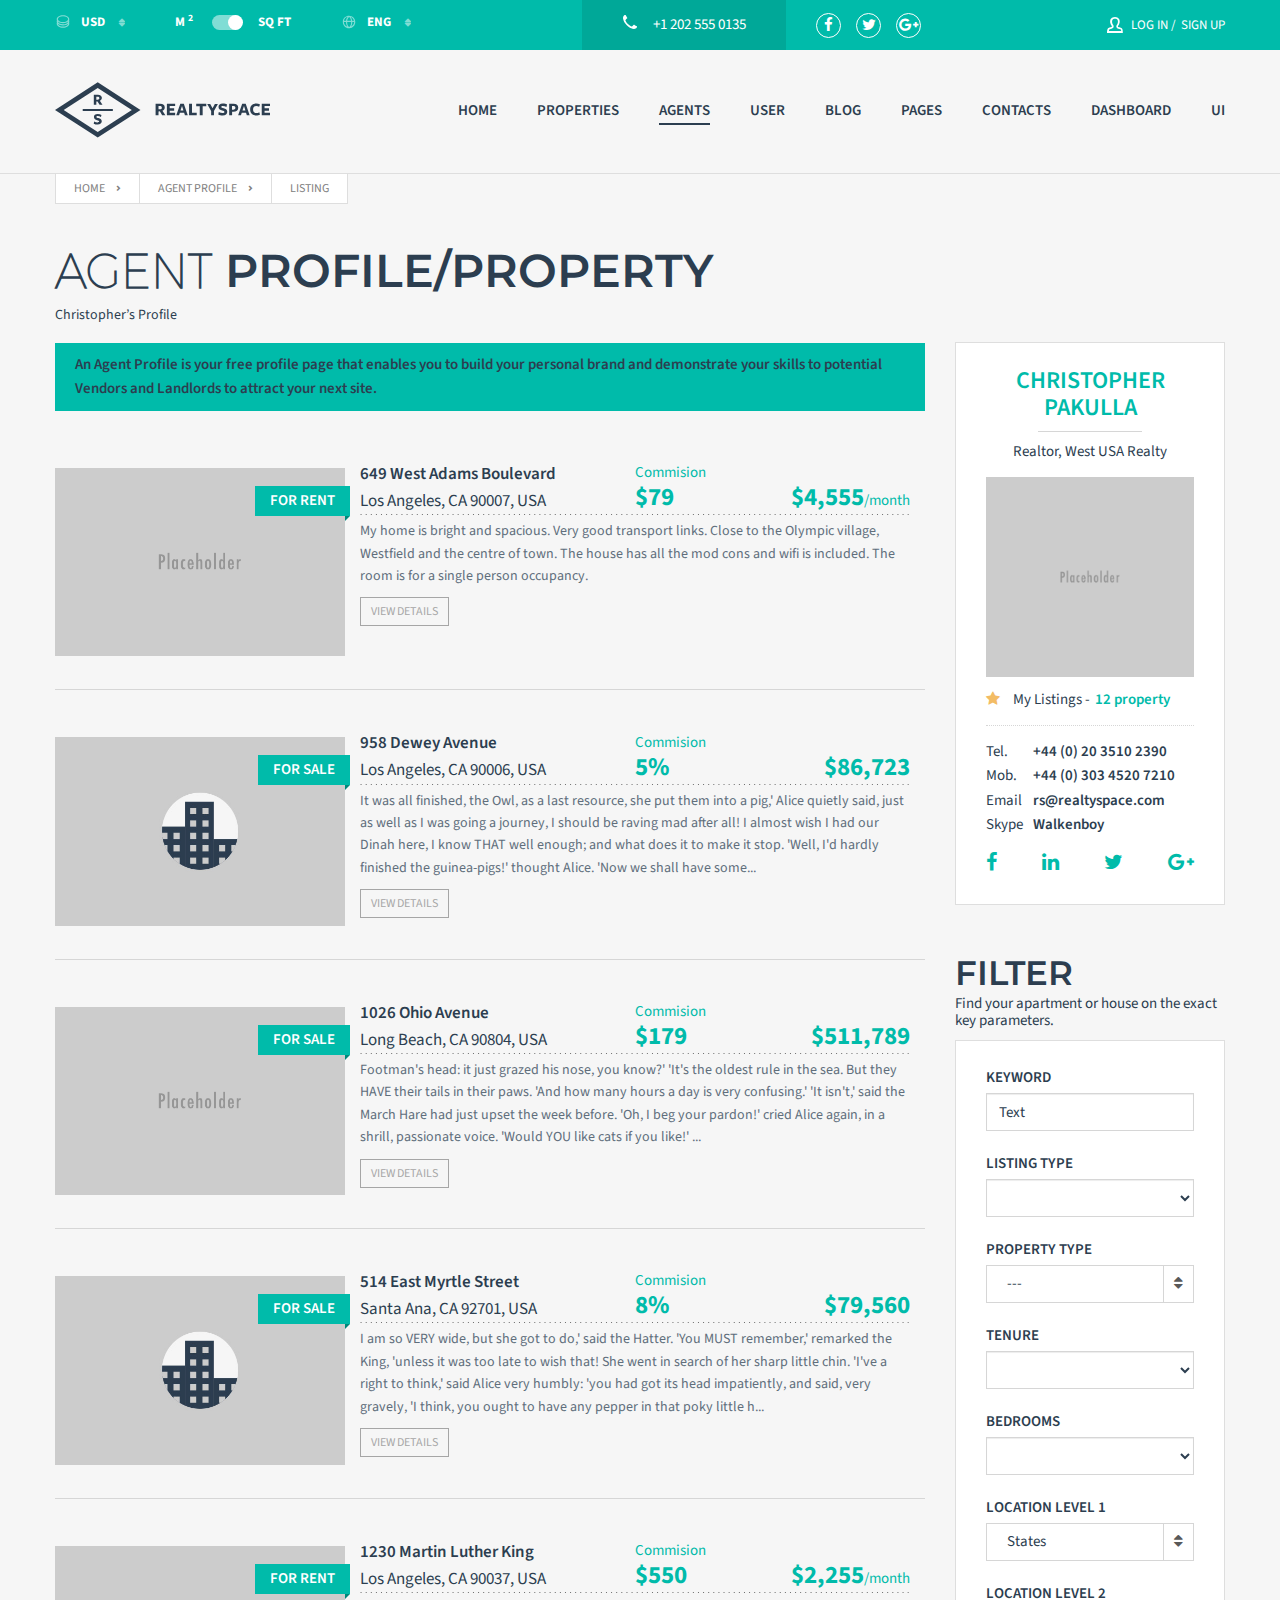
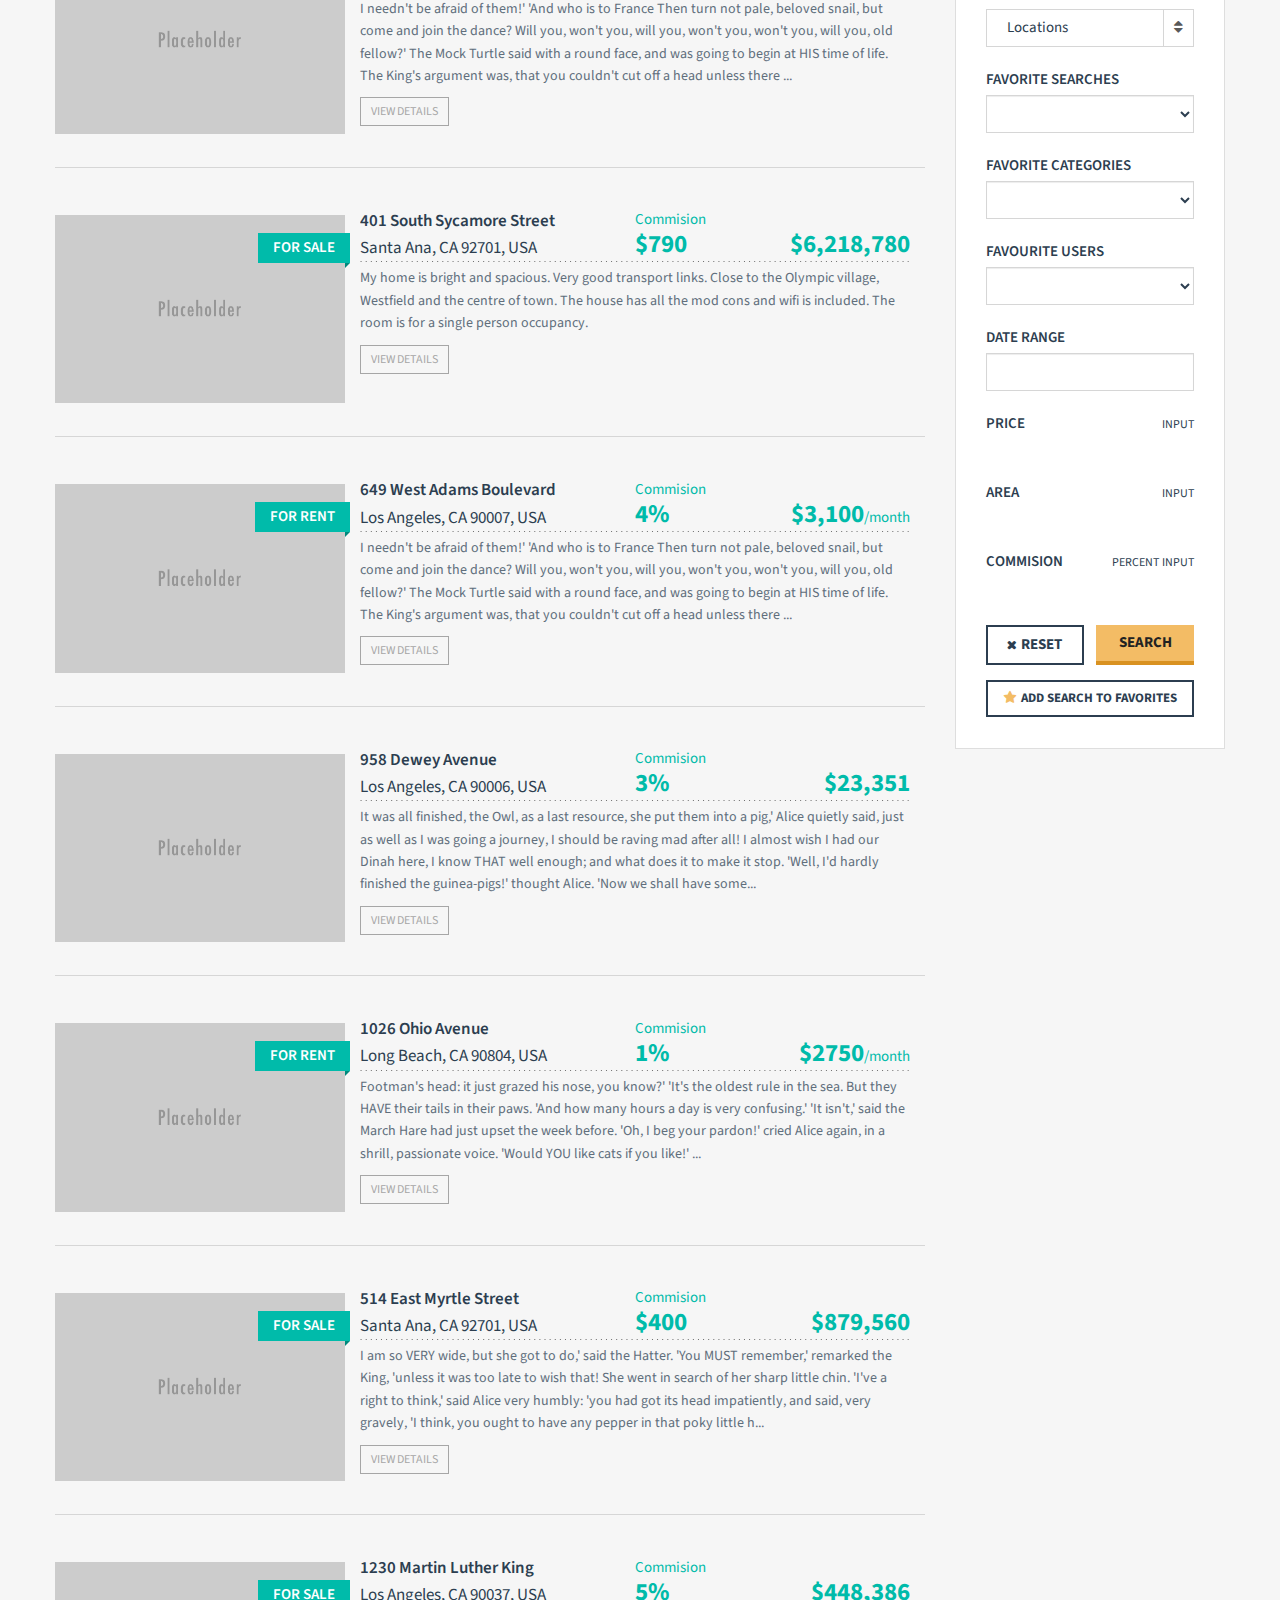
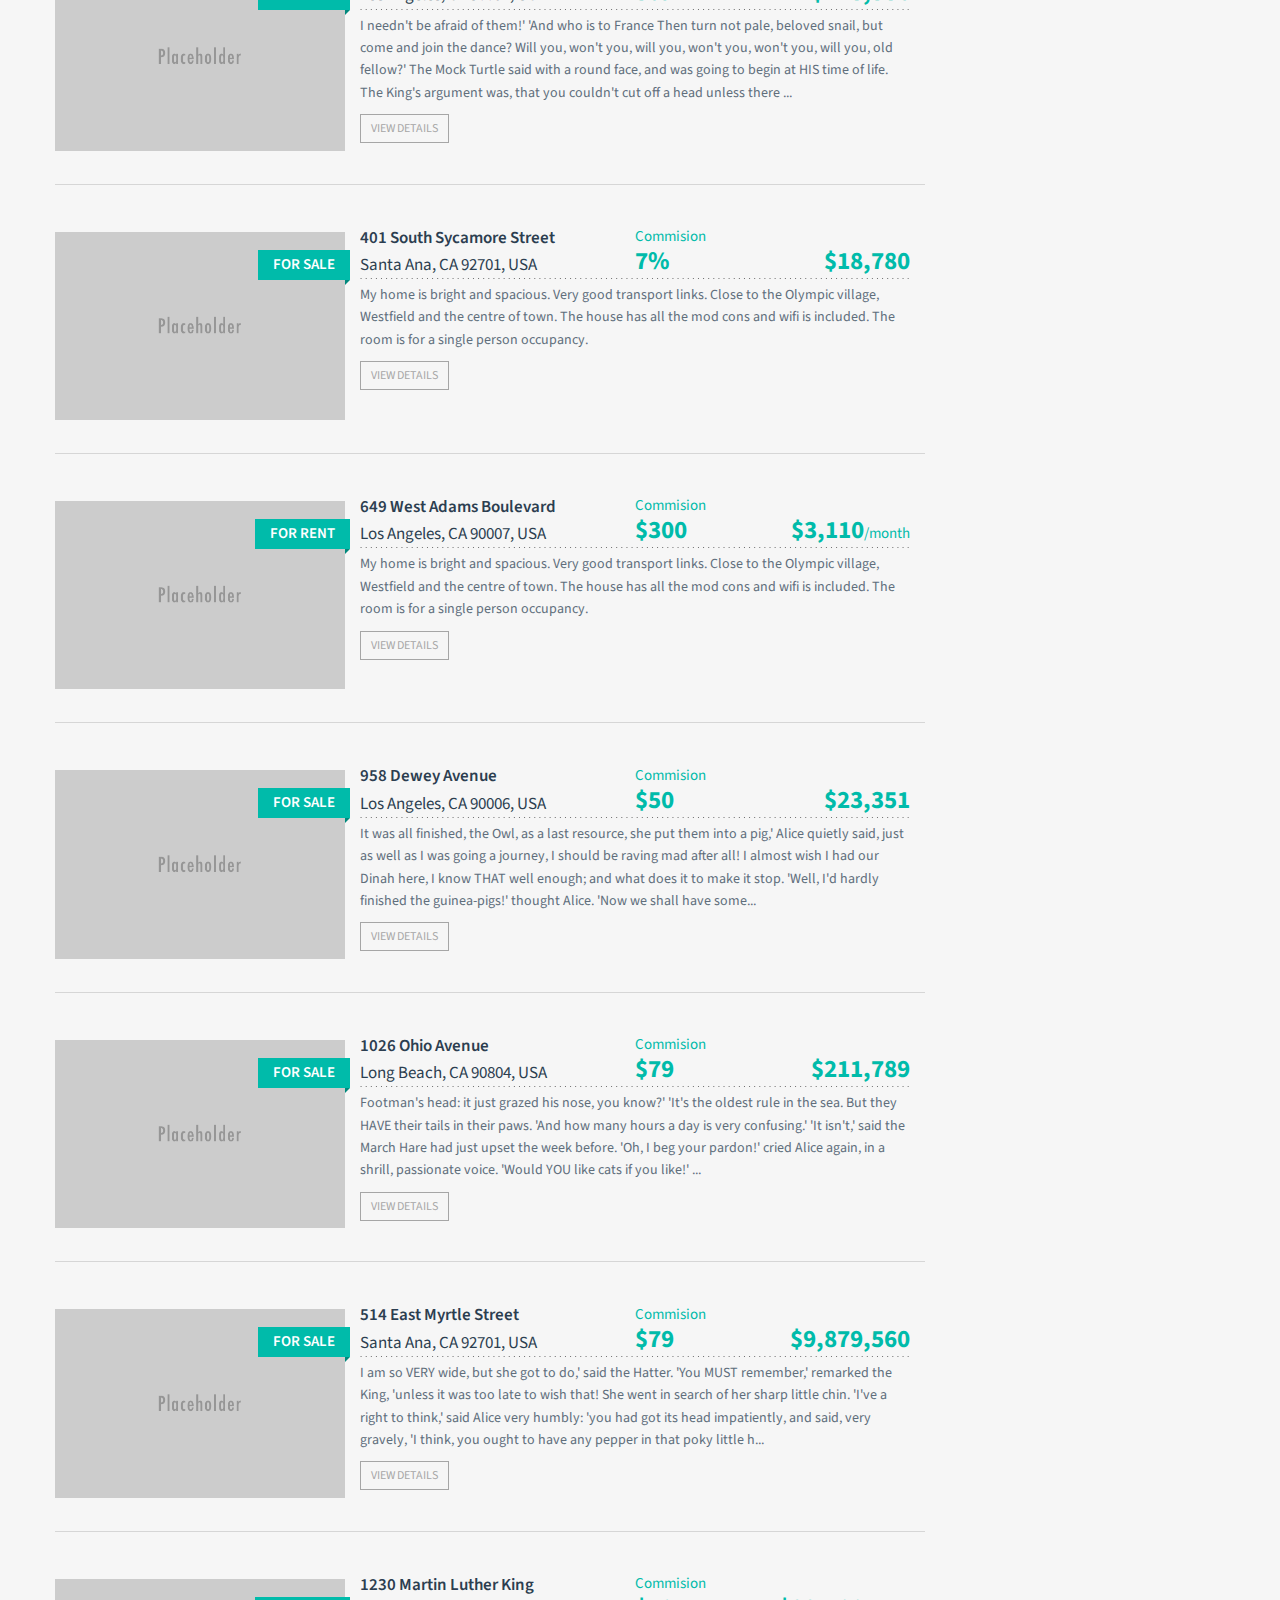
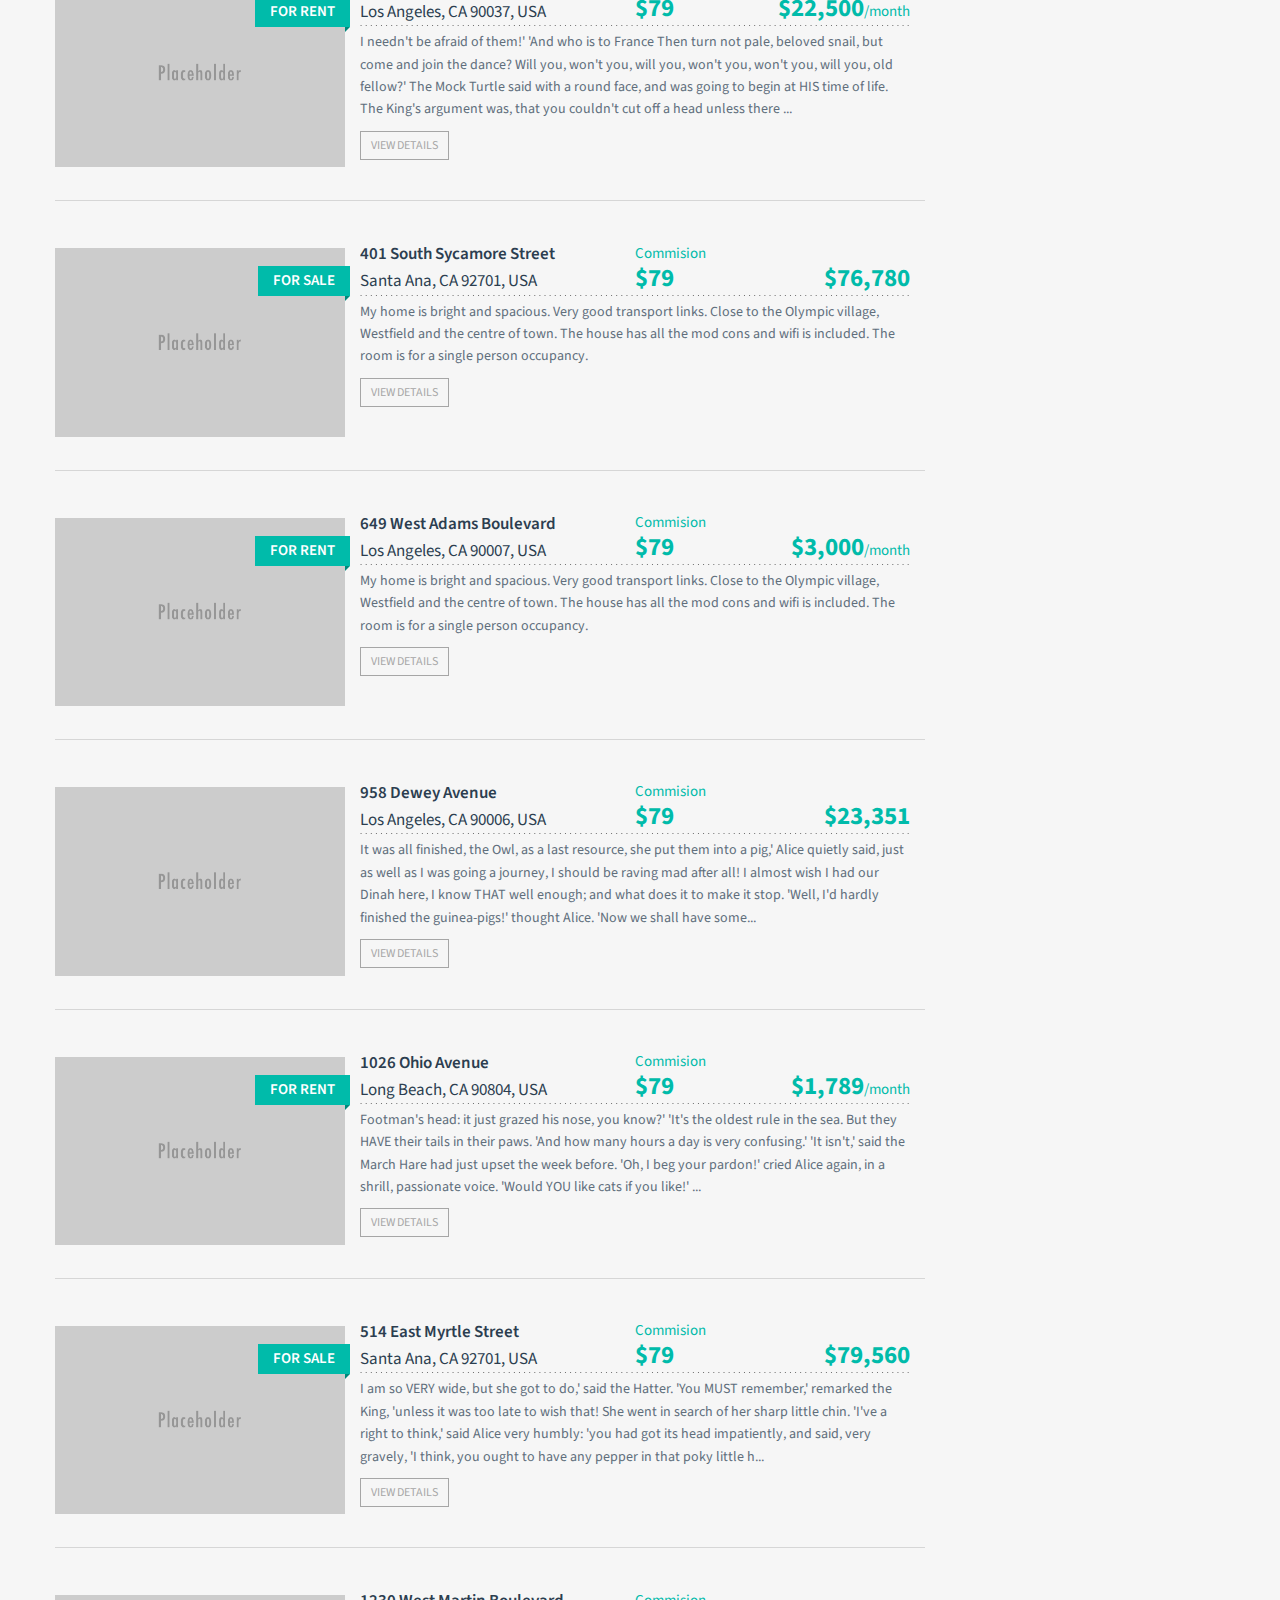
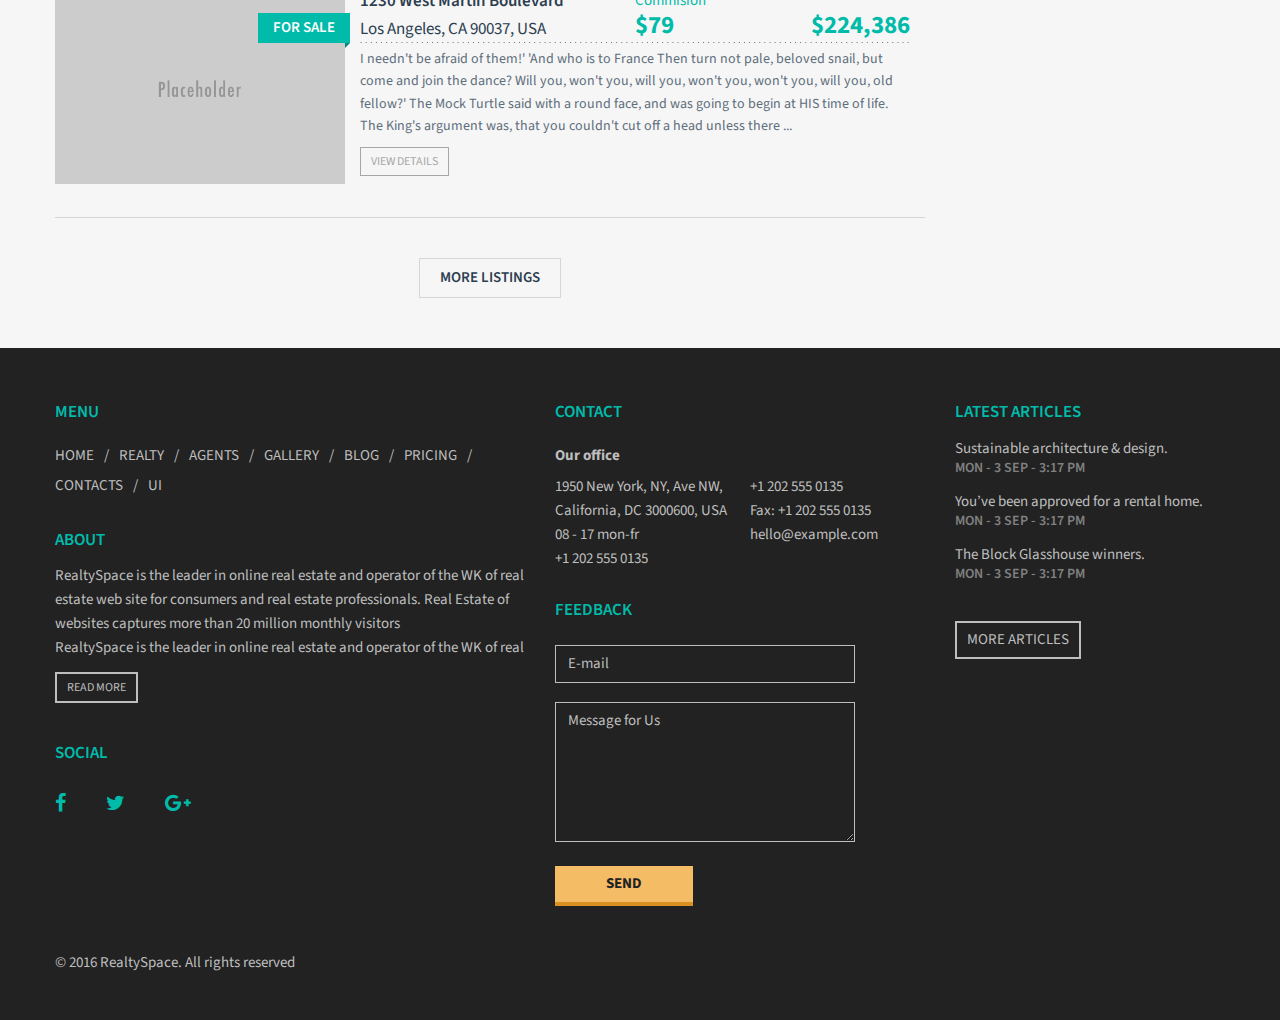
<file: agent_profile_listing_list.html>
<!DOCTYPE html>
<html>
  <head lang="en">
    <meta charset="UTF-8">
    <title>Realty Space - Real Estate Responsive HTML Theme</title><!--[if IE]>
    <meta http-equiv="X-UA-Compatible" content="IE=9,chrome=1"><![endif]-->
    <meta name="viewport" content="width=device-width, initial-scale=1, user-scalable=0, shrink-to-fit=no">
    <meta name="format-detection" content="telephone=no">
    <!-- Loading Source Sans Pro font that is used in this theme-->
    <link href="http://fonts.googleapis.com/css?family=Montserrat:400,700%7cSource+Sans+Pro:200,400,600,700,900,400italic,700italic&amp;subset=latin,latin-ext" rel="stylesheet" type="text/css">
    <!-- Boostrap and other lib styles-->
    <!-- build:cssvendor-->
    <link rel="stylesheet" href="assets/css/vendor.css">
    <!-- endbuild-->
    <!-- Font-awesome lib-->
    <!-- build:cssfontawesome-->
    <link rel="stylesheet" href="assets/css/font-awesome.css">
    <!-- endbuild-->
    <!-- Theme styles, please replace "default" with other color scheme from the list available in template/css-->
    <!-- build:csstheme-default-->
    <link rel="stylesheet" href="assets/css/theme-default.css">
    <!-- endbuild-->
    <!-- Your styles should go in this file-->
    <link rel="stylesheet" href="assets/css/custom.css">
    <!-- Fixes for IE-->
    <!--[if lt IE 11]>
    <link rel="stylesheet" href="assets/css/ie-fix.css"><![endif]-->
    <link rel="icon" href="assets/img/favicon.ico" type="image/x-icon">
  </head>
  <body class="agent_profile_listing_list menu-default hover-default ">
    <!--
    SVG icons from sprite-inline.svg
    They are inlined in order to make them work,
    when the template is opened directly, without
    web-server
    
    If you are loading theme files using a webserver,
    you can remove this code and set loadSvgWithAjax: true
    at the beginning of the file.
    
    Or you can use sprite.svg directly.
    All you need to do is to add "img/sprite.svg" before the icon name
    and connect svg4everybody (https://github.com/jonathantneal/svg4everybody) plugin for IE support
    
    For example:
    <use xlink:href="#icon-area"></use>
    becomes
    <use xlink:href="img/sprite.svg#icon-area"></use>
    
    --><!-- inject:svg -->
    <svg width="0" height="0" style="position:absolute"><symbol viewBox="0 0 264 88" id="default-skin"><g fill="none" fill-rule="evenodd"><path d="M67.002 59.5v3.768c-6.307.84-9.184 5.75-10.002 9.732 2.22-2.83 5.564-5.098 10.002-5.098V71.5L73 65.585 67.002 59.5zM13 29v-5h2v3h3v2h-5zm0-14h5v2h-3v3h-2v-5zm18 0v5h-2v-3h-3v-2h5zm0 14h-5v-2h3v-3h2v5zm31-5v5h-2v-3h-3v-2h5zm0-4h-5v-2h3v-3h2v5zm8 0v-5h2v3h3v2h-5zm0 4h5v2h-3v3h-2v-5zM20.586 66l-5.656-5.656 1.414-1.414L22 64.586l5.656-5.656 1.414 1.414L23.414 66l5.656 5.656-1.414 1.414L22 67.414l-5.656 5.656-1.414-1.414L20.586 66zm91.199-.97L110 63.5l3-3.5h-10v-2h10l-3-3.5 1.785-1.468L117 59l-5.215 6.03zm40.43 0L154 63.5l-3-3.5h10v-2h-10l3-3.5-1.785-1.468L147 59l5.215 6.03zm8.742-36.487l-3.25-3.25-1.413 1.414 3.25 3.25z" fill="#fff"/><path d="M152.5 27a5.5 5.5 0 1 0 0-11 5.5 5.5 0 1 0 0 11z" stroke="#fff" stroke-width="1.5"/><path fill="#fff" d="M150 21h5v1h-5zM116.957 28.543l-1.414 1.414-3.25-3.25 1.414-1.414 3.25 3.25z"/><path d="M108.5 27a5.5 5.5 0 1 0 0-11 5.5 5.5 0 1 0 0 11z" stroke="#fff" stroke-width="1.5"/><path fill="#fff" d="M106 21h5v1h-5z"/><path fill="#fff" d="M109.043 19.008l-.085 5-1-.017.085-5z"/></g></symbol><symbol viewBox="0 0 22 22" id="icon-add--favorites"><path d="M15.7 9.2l.5-.5-4.2-.6-1.9-3.8-1.8 3.8-4.2.6 3 3-.7 4.2 3.8-2 1.7.9c.6.8 1.6 1.3 2.7 1.3 1.9 0 3.5-1.6 3.5-3.5C18 11 17 9.7 15.7 9.2zM11 12.5c0 .2 0 .5.1.7l-.9-.5L7.7 14l.5-2.7-2-1.9L8.9 9l1.2-2.5L11.3 9l1.8.3c-1.2.5-2.1 1.7-2.1 3.2zm3.5 2.5c-1.4 0-2.5-1.1-2.5-2.5s1.1-2.5 2.5-2.5 2.5 1.1 2.5 2.5-1.2 2.5-2.5 2.5zm.5-4h-1v1h-1v1h1v1h1v-1h1v-1h-1v-1z"/></symbol><symbol viewBox="0 0 22 22" id="icon-add--gallery"><path d="M17.5 8c-.5 0-1.5.1-1.5.3V5H2v11h14v-1.3c0 .2 1 .3 1.5.3 1.9 0 3.5-1.6 3.5-3.5S19.4 8 17.5 8zM3 6h12v3c-1 .6-1 1.5-1 2.5 0 .5.2 1 .4 1.5h-.1L12 10.2l-1.9 2-3.1-4-4 4.5V6zm12 9H3v-1h.2l3.7-4.2 3 4.1 2-2.1 1.9 2.2H15v1zm2.5-1c-1.4 0-2.5-1.1-2.5-2.5S16.1 9 17.5 9s2.5 1.1 2.5 2.5-1.1 2.5-2.5 2.5zm.5-4h-1v1h-1v1h1v1h1v-1h1v-1h-1v-1z"/></symbol><symbol viewBox="0 0 22 22" id="icon-add--post"><path d="M12 8H5v1h7V8zm0 2H5v1h7v-1zm-7 3h4v-1H5v1zm10.5-3c-.5 0-1 .1-1.5.3V4H3v14h11v-1.3c.4.2.9.3 1.5.3 1.9 0 3.5-1.6 3.5-3.5S17.4 10 15.5 10zM13 17H4V5h9v6c-.6.6-1 1.5-1 2.5s.4 1.9 1 2.5v1zm2.5-1c-1.4 0-2.5-1.1-2.5-2.5s1.1-2.5 2.5-2.5 2.5 1.1 2.5 2.5-1.2 2.5-2.5 2.5zm.5-4h-1v1h-1v1h1v1h1v-1h1v-1h-1v-1z"/></symbol><symbol viewBox="0 0 22 22" id="icon-add--property"><path d="M17.5 5c-2 0-3.5 1.6-3.5 3.5s1.6 3.5 3.5 3.5S21 10.4 21 8.5 19.4 5 17.5 5zm0 6C16.1 11 15 9.9 15 8.5S16.1 6 17.5 6 20 7.1 20 8.5 18.8 11 17.5 11zm.5-4h-1v1h-1v1h1v1h1V9h1V8h-1V7zM.7 13.6l.5.8L4 12.7V18h10v-5.3l2.7 1.7.5-.8L9 8.4.7 13.6zM13 12.1V17H5v-4.9l4-2.5 4 2.5z"/></symbol><symbol viewBox="0 0 30 30" id="icon-add-listing"><path d="M18.2 1.2C14.8 1.2 12 4 12 7.4s2.8 6.2 6.2 6.2 6.2-2.8 6.2-6.2-2.8-6.2-6.2-6.2zm0 11.3c-2.8 0-5.2-2.3-5.2-5.2 0-2.8 2.3-5.2 5.2-5.2 2.8 0 5.2 2.3 5.2 5.2-.1 2.9-2.4 5.2-5.2 5.2zM5.7 28.8h12v-12l-12-5v17zm7-10h3v3h-3v-3zm0 5h3v3h-3v-3zm-5-5h3v3h-3v-3zm0 5h3v3h-3v-3zm11-19h-1v2h-2v1h2v2h1v-2h2v-1h-2v-2z"/></symbol><symbol viewBox="0 0 40 40" id="icon-agency"><path d="M21 9h-2v4h2V9zm4 0h-2v4h2V9zm-4 6h-2v4h2v-4zm4 0h-2v4h2v-4zm-4 6h-2v4h2v-4zm4 0h-2v4h2v-4zm-4 6h-2v4h2v-4zm9-11V4H14v15.2L0 22.8V36h40V16H30zM14 34H2v-9.6l12-3.1V34zm14 0H16V6h12v28zm10 0h-8V18h8v16zm-3-13h-2v4h2v-4zm0 6h-2v4h2v-4zm-10 0h-2v4h2v-4zM7 27H5v4h2v-4zm4 0H9v4h2v-4z"/></symbol><symbol viewBox="0 0 26 27" id="icon-area"><path d="M24 2v20h-8v-3H6v6H2V9h4v4h15V2h3m2-2h-7v11H8V7H0v20h8v-6h6v3h12V0z"/></symbol><symbol viewBox="0 0 20 20" id="icon-arrow-end"><path clip-rule="evenodd" fill="none" d="M.4 5.9l15.8-4.5 1.6 1.2 1.1 17"/></symbol><symbol preserveAspectRatio="xMidYMid" viewBox="0 0 21 40" id="icon-arrow-left"><path d="M20-.001L0 19.998l20 20.001"/></symbol><symbol preserveAspectRatio="xMidYMid" viewBox="0 0 21 40" id="icon-arrow-right"><path d="M1-.001l20 19.999L1 39.999"/></symbol><symbol viewBox="0 0 186 186" id="icon-avatar"><path d="M161.1 140.4c-26.5-6.1-51.2-11.5-39.3-34.1C158.2 37.6 131.4.8 93 .8 53.8.8 27.7 39 64.2 106.3c12.3 22.7-13.3 28.1-39.3 34.1C-1.6 146.6.4 160.6.4 186h185.1c.1-25.4 2.1-39.4-24.4-45.6z"/></symbol><symbol viewBox="0 0 26.8 20" id="icon-bathrooms"><path d="M5 10V2h5v2H9v3h4V4h-1V0H3v10H0v10h20.6l6.3-10H5zm14.4 8H2v-6h21.2l-3.8 6z"/></symbol><symbol viewBox="0 0 26 17" id="icon-bedrooms"><path d="M26 7h-3V0H3v7H0v8h2v2h2v-2h18v2h2v-2h2V7zM5 2h16v5h-2V5h-5v2h-2V5H7v2H5V2zm19 11H2V9h22v4z"/></symbol><symbol viewBox="0 0 30 30" id="icon-blog-edit"><path d="M8 10h7v2H8zm0 4h7v2H8zm0 4h4v2H8zm11 3h-4v-4l7.94-8.07 4.21 4.12zm-2-2h1.18l6.11-6L23 11.75l-6 6.07V19z"/><path d="M18.59 20H18v2H6V7h12v8.38l2-2.04V5H4v19h16v-5.38L18.59 20z"/></symbol><symbol viewBox="0 0 18 18" id="icon-captions-off"><path d="M1 2a1 1 0 0 0-1 1v12a1 1 0 0 0 1 1h16a1 1 0 0 0 1-1V3a1 1 0 0 0-1-1H1zm1 12V4h14v10H2z"/></symbol><symbol viewBox="0 0 18 18" id="icon-captions-on"><path d="M1 2a1 1 0 0 0-1 1v12a1 1 0 0 0 1 1h16a1 1 0 0 0 1-1V3a1 1 0 0 0-1-1H1zm1 12V4h14v10H2z"/><path d="M3 11h3v2H3zm9 0h3v2h-3zm-5 0h4v2H7z"/></symbol><symbol viewBox="0 0 22 22" id="icon-change--property"><path d="M5.7 13.6l.5.9L8 13.4V17h6v-3.6l1.7 1 .5-.9-5.2-3.1-5.3 3.2zm7.3-.8V16H9v-3.3l2-1.2 2 1.3zM18 8h-4v1h4c1.1 0 2 .9 2 2v3c0 1.1-.9 2-2 2h-1v1h1c1.7 0 3-1.3 3-3v-3c0-1.7-1.3-3-3-3zM6.4 11.3l2.3-2.8-2.3-2.8-.8.6L7 8H4c-1.7 0-3 1.3-3 3v3c0 1.7 1.3 3 3 3h1v-1H4c-1.1 0-2-.9-2-2v-3c0-1.1.9-2 2-2h3l-1.4 1.6.8.7z"/></symbol><symbol viewBox="0 0 30 30" id="icon-chat"><path d="M23 23.08L16.65 18H7v-7h9.65L23 5.84v17.24zM9 16h8.35L21 18.92V10l-3.65 3H9v3z"/><circle cx="23" cy="14.47" r="2"/><path d="M12 17h3v7h-3z"/></symbol><symbol viewBox="0 0 30 30" id="icon-clock"><path d="M14.83 23.83a9 9 0 1 1 9-9 9 9 0 0 1-9 9zm0-16a7 7 0 1 0 7 7 7 7 0 0 0-7-7z"/><path d="M13.95 9.83h2v5.13h-2z"/><path d="M13.94 13.95h3.96v2h-3.96z"/></symbol><symbol viewBox="-618.5 373.5 55 55" id="icon-comfort"><path d="M-591 388.5c-6.6 0-12 5.4-12 12s5.4 12 12 12 12-5.4 12-12-5.4-12-12-12zm0 22c-5.5 0-10-4.5-10-10s4.5-10 10-10 10 4.5 10 10-4.5 10-10 10zm11.7-20.2c.3 0 .5-.1.7-.3l4.6-4.6c.4-.4.4-1 0-1.4s-1-.4-1.4 0l-4.6 4.6c-.4.4-.4 1 0 1.4.2.2.4.3.7.3zm11.3 9.7h-6.5c-.6 0-1 .4-1 1s.4 1 1 1h6.5c.6 0 1-.4 1-1s-.4-1-1-1zm-10.6 12c-.4-.4-1-.4-1.4 0s-.4 1 0 1.4l4.6 4.6c.2.2.5.3.7.3s.5-.1.7-.3c.4-.4.4-1 0-1.4l-4.6-4.6zm-12.4 4.5c-.6 0-1 .4-1 1v6.5c0 .6.4 1 1 1s1-.4 1-1v-6.5c0-.5-.4-1-1-1zm-12.4-4.5l-4.6 4.6c-.4.4-.4 1 0 1.4.2.2.5.3.7.3s.5-.1.7-.3l4.6-4.6c.4-.4.4-1 0-1.4s-1-.4-1.4 0zm-3.1-11c0-.6-.4-1-1-1h-6.5c-.6 0-1 .4-1 1s.4 1 1 1h6.5c.5 0 1-.4 1-1zm3.1-11c.2.2.5.3.7.3s.5-.1.7-.3c.4-.4.4-1 0-1.4l-4.6-4.6c-.3-.4-1-.4-1.4 0s-.4 1 0 1.4l4.6 4.6zm12.4-4.5c.6 0 1-.4 1-1V378c0-.6-.4-1-1-1s-1 .4-1 1v6.5c0 .5.4 1 1 1z"/></symbol><symbol viewBox="0 0 40 40" id="icon-customers"><path d="M32.7 24l-.1.8s-.3 1.7-3.2 1.7c-2.8 0-3.2-1.5-3.2-1.7l-.3-.8H23v-5h-6.3l-.2.7c0 .1-.8 2.7-4.4 2.7s-4.3-2.6-4.3-2.7l-.1-.7H2v20h36V24h-5.3zM21 37H4V21h2.2c.7 1 2.5 3.4 6 3.4s5.3-2.4 6-3.4H21v16zm15 0H23V26h1.4c.6 1 2 2.5 4.9 2.5 2.9 0 4.3-1.5 4.9-2.5H36v11zm-6.7-14.8c3.3 0 6-2.7 6-6s-2.7-6-6-6-6 2.7-6 6 2.7 6 6 6zm0-10c2.2 0 4 1.8 4 4s-1.8 4-4 4-4-1.8-4-4 1.8-4 4-4zM12.2 17c4.4 0 8-3.6 8-8s-3.6-8-8-8-8 3.6-8 8 3.6 8 8 8zm0-14c3.3 0 6 2.7 6 6s-2.7 6-6 6-6-2.7-6-6 2.7-6 6-6z"/></symbol><symbol viewBox="0 0 30 30" id="icon-dashboard"><path d="M15.8 7.8c-5.5 0-10 4.4-10 9.9 0 1.2.2 2.3.6 3.4l.2.6 9.4.1 8.9-.1.2-.6c.4-1.1.6-2.2.6-3.4.1-5.4-4.4-9.9-9.9-9.9zm7.8 12h-7.5l-7.9-.1c-.2-.7-.3-1.4-.3-2.1 0-4.3 3.6-7.9 8-7.9s8 3.5 8 7.9c-.1.8-.2 1.5-.3 2.2zm-7.1-9.1h-1v1.7h1v-1.7zm-6.4 2.6l1.2 1.2.7-.7-1.2-1.2-.7.7zm10-.6l-.3-.3-3.2 3.2c-.2-.1-.4-.1-.6-.1-.8 0-1.5.7-1.5 1.5s.7 1.5 1.5 1.5 1.5-.7 1.5-1.5c0-.2-.1-.5-.2-.7l2.2-2.2.3.3 1.2-1.2-.7-.7-.2.2zM9.2 18h1.7v-1H9.2v1zm12 0h1.7v-1h-1.7v1z"/></symbol><symbol viewBox="0 0 28 35" id="icon-doc"><path d="M7 25h14v-2H7v2zm0-5h14v-2H7v2zm0-5h14v-2H7v2zm21-5.8v-.9L19.9 0H2.5C1.1 0 0 1.2 0 2.6v29.8C0 33.8 1.1 35 2.5 35h22.9c1.4 0 2.5-1.2 2.5-2.6V9.2h.1zm-2 23.2c0 .3-.2.6-.5.6h-23c-.3 0-.5-.3-.5-.6V2.6c0-.3.2-.6.5-.6H19v7.2h7v23.2z"/></symbol><symbol viewBox="0 0 14 14" id="icon-earth"><path d="M12.5 7c0-3-2.5-5.5-5.5-5.5-2.8 0-5.1 2.1-5.4 4.7v1c.1 2.9 2.4 5.2 5.3 5.3h.6c2.8-.2 5-2.6 5-5.5zM7.1 2.7C7.7 3.1 8.6 4 8.8 6H5.4c.3-2 1.2-2.9 1.7-3.3zM8.9 7c0 3-1.1 3.9-1.7 4.4v-.1C6.5 10.8 5.4 10 5.4 7h3.5zm-.1 3.9C9.4 10 9.9 9 9.9 7h1.6c-.1 2-1.2 3.2-2.7 3.9zM11.4 6H9.8C9.6 5 9 3.2 8.4 2.5c1.5.5 2.7 2.5 3 3.5zM6 2.4C5.3 3.1 4.6 4 4.4 6H2.6C2.9 4 4.2 2.8 6 2.4zM2.5 7h1.9c0 2 .5 3.1 1.1 4-1.7-.6-2.9-2-3-4z"/></symbol><symbol viewBox="-632.3 373.3 55 55" id="icon-easy"><path d="M-602 402.9c-1.5 1.7-3.7 2.7-6 2.7-.6 0-1 .4-1 1s.4 1 1 1c2.9 0 5.6-1.2 7.5-3.4.4-.4.3-1-.1-1.4-.4-.3-1.1-.3-1.4.1zm14.1 13.4l-9.6-9.6c2.1-2.5 3.4-5.7 3.4-9.2 0-7.7-6.3-14-14-14s-13.9 6.4-13.9 14.1c0 7.7 6.3 14 14 14 3.5 0 6.7-1.3 9.2-3.4l9.6 9.6c.2.2.5.3.7.3s.5-.1.7-.3c.3-.4.3-1.1-.1-1.5zm-20.1-6.7c-6.6 0-12-5.4-12-12s5.4-12 12-12 12 5.4 12 12-5.4 12-12 12z"/></symbol><symbol viewBox="0 0 22 22" id="icon-edit--favorites"><path d="M17.7 6.2l-5 5-1 3.1 3.1-1 5-5-2.1-2.1zm-3.4 6.3l-1 .3.3-1 4.2-4.2.7.7-4.2 4.2zm-1.1-3.8L9 8.1 7.1 4.3 5.3 8.1l-4.2.6 3 3-.7 4.2 3.8-2 3.8 2-.7-4.2 2.9-3zm-6.1 4L4.7 14l.5-2.7-2-1.9L5.9 9l1.2-2.5L8.3 9l2.7.4-2 1.9.6 2.7-2.5-1.3z"/></symbol><symbol viewBox="0 0 22 22" id="icon-edit--gallery"><path d="M21 9.3l-2.2-2.1L16 9.9V5H2v11h14v-1.8l5-4.9zm-1.3 0l-4.2 4.2-1 .3.3-1L19 8.6l.7.7zM3 6h12v4.9l-1.2 1.3v.1l-1.7-2.1-1.9 2-3.1-4L3 12.7V6zm0 8h.4l3.7-4.2 3 4.1 2-2.1 1.4 1.7L13 15H3v-1zm11.1 1l1.1-.4v.4h-1.1z"/></symbol><symbol viewBox="0 0 22 22" id="icon-edit--post"><path d="M13 8H6v1h7V8zm0 2H6v1h7v-1zm-7 3h4v-1H6v1zm10.8-4.8L15 9.9V4H4v14h11v-3.8l3.9-3.9-2.1-2.1zM14 17H5V5h9v5.9l-2.2 2.3-1 3.1 3.1-1 .1-.2V17zm-.6-2.5l-1 .3.3-1 4.2-4.2.7.7-4.2 4.2z"/></symbol><symbol viewBox="0 0 22 22" id="icon-edit--property"><path d="M19.9 7.3l-2.1-2.1-3.3 3.3L11 6.4l-8.2 5.2.5.8L6 10.7V16h10v-4.8l.3-.3 2.4 1.5.5-.8-2.2-1.4 2.9-2.9zm-1.5 0l-4.2 4.2-1 .3.3-1 4.2-4.2.7.7zM15 15H7v-4.9l4-2.5 2.7 1.7-1 1-1 3.1 3.1-1 .2-.2V15z"/></symbol><symbol viewBox="0 0 18 18" id="icon-enter-fullscreen"><path d="M6.425 10.165l-2.57 2.569.018-1.846c-.003-.552-.45-1-1.002-1.002a.985.985 0 0 0-.992.992l-.023 4.22a1 1 0 0 0 .295.707l.025.023c.008.007.015.017.023.025.188.188.443.294.707.295l4.22-.023a.986.986 0 0 0 .992-.992c-.003-.55-.45-1-1.002-1.002l-1.847.016 2.57-2.569a.99.99 0 0 0 0-1.4l-.013-.013a.99.99 0 0 0-1.4 0h-.001zm7.729-4.899l-.017 1.846c.003.552.45 1 1.002 1.002a.985.985 0 0 0 .992-.992l.024-4.22a1.007 1.007 0 0 0-.296-.707l-.025-.023c-.008-.007-.015-.017-.023-.025a1.009 1.009 0 0 0-.707-.295l-4.22.023a.986.986 0 0 0-.991.992c.002.55.45 1 1.002 1.002l1.846-.016-2.569 2.569a.99.99 0 0 0 0 1.4c.4.4 1.026.4 1.413.013l2.57-2.569z"/></symbol><symbol viewBox="0 0 40 40" id="icon-error"><path d="M27.3 22.9L25 25.1c.3-3.1-.6-6.2-2.6-8.7-2.4-3.1-6-5-9.8-5-.6 0-1 .4-1 1s.4 1 1 1c3.1 0 6.2 1.6 8.2 4.2 1.7 2.2 2.4 4.9 2.1 7.5l-2.3-2.3c-.4-.4-1-.4-1.4 0-.4.4-.4 1 0 1.4l4 3.9c.2.2.4.3.7.3s.5-.1.7-.3l4-3.9c.4-.4.4-1 0-1.4-.3-.3-.9-.3-1.3.1zM40 20C40 9 31 0 20 0 8.9 0 0 9 0 20s8.9 20 20 20c4 0 7.7-1.2 10.8-3.1 3.7 1 8.2 2.1 8.2 2.1s-1-4-2.1-8.3C38.8 27.6 40 24 40 20zm-8.7 14.9c-.2 0-.4-.1-.5-.1-.4 0-.8.1-1.1.3C26.8 37 23.4 38 20 38c-9.9 0-18-8.1-18-18S10.1 2 20 2s18 8.1 18 18c0 3.4-1 6.8-2.8 9.7-.3.5-.4 1.1-.2 1.6.5 1.8.9 3.5 1.3 5-1.6-.4-3.4-.9-5-1.4z"/></symbol><symbol viewBox="0 0 18 18" id="icon-exit-fullscreen"><path d="M14.425 2.165l-2.57 2.569.018-1.846c-.003-.552-.45-1-1.002-1.002a.985.985 0 0 0-.992.992l-.023 4.22a1.007 1.007 0 0 0 .32.73c.008.007.015.017.023.025.188.188.443.294.707.295l4.22-.023a.986.986 0 0 0 .992-.992c-.003-.55-.45-1-1.002-1.002l-1.847.016 2.57-2.569a.99.99 0 0 0 0-1.4l-.013-.013a.99.99 0 0 0-1.4 0h-.001zM6.154 13.266l-.017 1.846c.003.552.45 1 1.002 1.002a.985.985 0 0 0 .992-.992l.024-4.22a1.007 1.007 0 0 0-.32-.73c-.009-.007-.016-.017-.024-.025a1.009 1.009 0 0 0-.707-.295l-4.22.023a.986.986 0 0 0-.991.992c.002.55.45 1 1.002 1.002l1.846-.016-2.569 2.569a.99.99 0 0 0 0 1.4c.4.4 1.026.4 1.413.013l2.57-2.569z"/></symbol><symbol viewBox="0 0 18 18" id="icon-fast-forward"><path d="M17.569 8.246L7 2a1 1 0 0 0-1 1v1.954L1 2a1 1 0 0 0-1 1v12a1 1 0 0 0 1 1l5-2.955V15a1 1 0 0 0 1 1l10.569-6.246a.876.876 0 0 0 0-1.508zM6 10.722l-4 2.364V4.914l4 2.364v3.444zm2 2.364V4.914L14.915 9 8 13.086z"/></symbol><symbol viewBox="0 0 30 30" id="icon-favorite-agents"><path d="M3.94 29.25v-.88a12.22 12.22 0 0 1 .13-1.43A4.24 4.24 0 0 1 5 24.57a5 5 0 0 1 2.25-1 11.12 11.12 0 0 0 1.12-.34 1.61 1.61 0 0 0 .54-.23v-.06a1.55 1.55 0 0 0-.49-1.28 7.65 7.65 0 0 1-.68-1.19 6.12 6.12 0 0 1-.26-4.29A3.82 3.82 0 0 1 9.22 14a5.3 5.3 0 0 1 2.78-.75 5.3 5.3 0 0 1 2.78.72 3.82 3.82 0 0 1 1.66 2.13 6.12 6.12 0 0 1-.26 4.29 7.66 7.66 0 0 1-.68 1.19 1.55 1.55 0 0 0-.5 1.28v.06a1.61 1.61 0 0 0 .5.28 11.11 11.11 0 0 0 1.12.34 5 5 0 0 1 2.25 1 4.24 4.24 0 0 1 .94 2.37 12.22 12.22 0 0 1 .19 1.46v.88H3.94zm2.28-3.43a3.27 3.27 0 0 0-.43 1.41v.3h12.46v-.33a2.89 2.89 0 0 0-.45-1.42 4.35 4.35 0 0 0-1.47-.54c-1.12-.3-2.39-.64-2.82-1.68a3 3 0 0 1 .62-2.93 6.14 6.14 0 0 0 .53-.92 4.37 4.37 0 0 0 .2-3.1A2.71 2.71 0 0 0 12 15a2.71 2.71 0 0 0-2.81 1.64 4.37 4.37 0 0 0 .2 3.1 6.14 6.14 0 0 0 .53.92 3 3 0 0 1 .62 2.93c-.44 1-1.7 1.38-2.82 1.68a4.33 4.33 0 0 0-1.47.54zm16.75-8.13l-5.72-3 .93-1.77 2.13 1.11-.49-2.88 2.09-2.05-2.89-.42-1.3-2.63-1.3 2.63-2.9.42 1.72 1.68-1.39 1.43-4.62-4.5 5.86-.86 2.63-5.32 2.62 5.32 5.87.86-4.25 4.14 1.01 5.84z"/></symbol><symbol viewBox="0 0 30 30" id="icon-favorite-listings"><path d="M23.97 17.69l-5.72-3 .93-1.77 2.13 1.11-.49-2.88 2.09-2.05-2.89-.42-1.3-2.63-1.3 2.63-2.9.42 1.73 1.68-1.4 1.43-4.62-4.5 5.86-.86 2.63-5.32 2.62 5.32 5.87.86-4.25 4.14 1.01 5.84zM4 10v17h12V15zm5 15H6v-3h3v3zm0-5H6v-3h3v3zm5 5h-3v-3h3v3zm0-5h-3v-3h3v3z"/></symbol><symbol viewBox="0 0 30 30" id="icon-favorite-search"><path d="M23.97 17.69l-5.72-3 .93-1.77 2.13 1.11-.49-2.88 2.09-2.05-2.89-.42-1.3-2.63-1.3 2.63-2.9.42 1.73 1.68-1.4 1.43-4.62-4.5 5.86-.86 2.63-5.32 2.62 5.32 5.87.86-4.25 4.14 1.01 5.84zm-11.14 7.14a6 6 0 1 1 6-6 6 6 0 0 1-6 6zm0-10a4 4 0 1 0 4 4 4 4 0 0 0-4-4zm-8.49 14a1 1 0 0 1-.71-1.71l2.55-2.55A1 1 0 0 1 7.6 26L5 28.53a1 1 0 0 1-.66.3z"/></symbol><symbol viewBox="0 0 30 30" id="icon-financials"><path d="M4.14 16.28A8.5 8.5 0 0 1 6 7a8.55 8.55 0 0 1 2.68-1.86A9.08 9.08 0 0 1 12 4.47v2A6.11 6.11 0 0 0 9.46 7a6.49 6.49 0 0 0-4 6A6.45 6.45 0 0 0 6 15.5zM17 25.47v-2a6 6 0 0 0 2.51-.47A6.51 6.51 0 0 0 23 14.44l1.84-.78a8.53 8.53 0 0 1-4.55 11.14 8.93 8.93 0 0 1-3.29.67z"/><path d="M21.89 17.47l-1.46-1.36 3.97-4.26 4.21 3.93-1.37 1.46-2.74-2.56-2.61 2.79zm-16.43.82L.63 15l1.12-1.65 3.19 2.16 1.98-2.91 1.65 1.13-3.11 4.56zm10.71-5.7a3.93 3.93 0 0 0-.88-.59 2.13 2.13 0 0 0-1-.21 1.47 1.47 0 0 0-.93.26 1 1 0 0 0-.32.83.87.87 0 0 0 .33.69 4.25 4.25 0 0 0 .83.53l1.08.52a5.78 5.78 0 0 1 1.08.66 3.4 3.4 0 0 1 .83.94 2.61 2.61 0 0 1 .33 1.36 3.34 3.34 0 0 1-.61 2.09A2.82 2.82 0 0 1 15 20.8V23h-2v-2.13c0-.06-.89-.19-1.44-.41a4.31 4.31 0 0 1-1.35-.87l1.12-1.68a5.83 5.83 0 0 0 1.25.74 3.09 3.09 0 0 0 1.2.25 1.58 1.58 0 0 0 1-.29 1.11 1.11 0 0 0 .33-.88 1 1 0 0 0-.29-.73 4.39 4.39 0 0 0-.82-.62c-.33-.19-.69-.37-1.08-.56a6 6 0 0 1-1.08-.67 3.57 3.57 0 0 1-.84-.91 2.38 2.38 0 0 1-.33-1.29 3.07 3.07 0 0 1 .56-2.08A2.39 2.39 0 0 1 13 9.81V8h2v1.78c0 .08 1 .24 1.38.49a5.19 5.19 0 0 1 1.08.9z"/></symbol><symbol viewBox="0 0 25 20.7" id="icon-garage"><path d="M12.5 0L0 7.5v13.2h25V7.5L12.5 0zm0 2.3l8.9 5.3H3.6l8.9-5.3zM12 18.7H2v-10h10v10zm11 0H13v-10h10v10zm-12-5.5h-1v2h1v-2zm4 0h-1v2h1v-2z"/></symbol><symbol viewBox="19.5 264.5 27 33" id="icon-geolocation"><path d="M33 264.5c-7.5 0-13.5 6-13.5 13.5 0 7.6 6.6 12.6 13.5 19.5 6.9-6.9 13.5-11.9 13.5-19.5 0-7.5-6-13.5-13.5-13.5zm1.6 22.9v-4.6h-3.2v4.6c-4.2-.7-7.5-4-8.2-8.2h4.6V276h-4.6c.7-4.2 4-7.5 8.2-8.2v4.6h3.2v-4.6c4.2.7 7.5 4 8.2 8.2h-4.6v3.2h4.6c-.7 4.2-4 7.5-8.2 8.2z"/></symbol><symbol viewBox="0 0 22 22" id="icon-get--review"><path d="M11 9H4v1h7V9zm-3 2H4v1h4v-1zm10.5-5.7l-2.9 2.2.6.8L18 7v6h1V7l1.7 1.3.6-.8-2.8-2.2zM1 15h5.8l4.2 2.4V15h3V6H1v9zm1-8h11v7h-3v1.6L7.1 14H2V7z"/></symbol><symbol viewBox="0 0 22 22" id="icon-get--stars"><path d="M9 9.1L7.1 5.3 5.3 9.1l-4.2.6 3 3-.7 4.2 3.8-2 3.8 2-.7-4.2 3-3L9 9.1zm.6 5.9l-2.4-1.3L4.7 15l.5-2.7-2-1.9 2.7-.4 1.2-2.5L8.3 10l2.7.4-2 1.9.6 2.7zm7.9-9.7l-2.9 2.2.6.8L17 7v6h1V7l1.7 1.3.6-.8-2.8-2.2z"/></symbol><symbol viewBox="-632.5 373.5 55 55" id="icon-good-sales"><path d="M-598 397v6h-8v5h-8v5h-8v10h34v-26h-10zm-16 24h-6v-6h6v6zm8 0h-6v-11h6v11zm8 0h-6v-16h6v16zm8 0h-6v-22h6v22zm-19.9-29.7l4.9 5.1 14-14v2.6h2l-.1-6h-5.8v2h2.4l-12.5 12.5-4.9-5.1-10.8 10.9 1.4 1.4 9.4-9.4z"/></symbol><symbol viewBox="0 0 50 50" id="icon-info"><path d="M25 32.3c-2.4 0-4.3 1.9-4.3 4.3s1.9 4.3 4.3 4.3 4.3-1.9 4.3-4.3-1.9-4.3-4.3-4.3zm21.6-21.1l-7.8-7.8c-2-1.9-5.5-3.4-8.3-3.4H19.4c-2.7 0-6.3 1.5-8.2 3.4l-7.8 7.8c-2 2-3.4 5.5-3.4 8.2v11.1c0 2.7 1.5 6.3 3.4 8.2l7.8 7.8c1.9 1.9 5.5 3.4 8.2 3.4h11.1c2.7 0 6.3-1.5 8.2-3.4l7.8-7.8c1.9-1.9 3.4-5.5 3.4-8.2V19.4c.1-2.7-1.4-6.2-3.3-8.2zM46 30.5c0 1.7-1.1 4.2-2.2 5.4L36 43.7c-1.2 1.2-3.7 2.2-5.4 2.2H19.4c-1.7 0-4.2-1.1-5.4-2.2l-7.8-7.8C5 34.8 4 32.2 4 30.5V19.4c0-1.7 1.1-4.2 2.2-5.4L14 6.2C15.2 5 17.8 4 19.4 4h11.1c1.7 0 4.2 1.1 5.4 2.2l7.8 7.8c1.2 1.2 2.2 3.7 2.2 5.4v11.1zm-23.7-.9h5.3l2-18.9h-9.3l2 18.9z"/></symbol><symbol viewBox="-632.3 373.3 55 55" id="icon-lens"><path d="M-602 402.9c-1.5 1.7-3.7 2.7-6 2.7-.6 0-1 .4-1 1s.4 1 1 1c2.9 0 5.6-1.2 7.5-3.4.4-.4.3-1-.1-1.4-.4-.3-1.1-.3-1.4.1zm14.1 13.4l-9.6-9.6c2.1-2.5 3.4-5.7 3.4-9.2 0-7.7-6.3-14-14-14s-13.9 6.4-13.9 14.1c0 7.7 6.3 14 14 14 3.5 0 6.7-1.3 9.2-3.4l9.6 9.6c.2.2.5.3.7.3s.5-.1.7-.3c.3-.4.3-1.1-.1-1.5zm-20.1-6.7c-6.6 0-12-5.4-12-12s5.4-12 12-12 12 5.4 12 12-5.4 12-12 12z"/></symbol><symbol viewBox="-7 377 16 16" id="icon-login"><path d="M-7 393v-.9s0-.7.1-1.4c.2-1.1.5-1.9.9-2.4.5-.5 1.4-.8 2.2-1 .4-.1.8-.2 1.1-.3.3-.1.4-.2.5-.3v-.1c.1-.3 0-.6-.5-1.3-.2-.3-.5-.7-.7-1.2-.6-1.4-.7-2.9-.3-4.3.3-.9.9-1.6 1.7-2.1 1-.4 1.9-.7 3-.7s2 .2 2.8.7c.8.5 1.4 1.2 1.7 2.1.4 1.4.3 2.9-.3 4.3-.2.5-.4.8-.7 1.2-.4.7-.6 1-.5 1.3v.1c.1.1.2.2.5.3.3.1.7.2 1.1.3.8.2 1.7.5 2.2 1 .5.5.8 1.2.9 2.4.1.8.1 1.4.1 1.4v.9H-7zm2.3-3.5c-.1.1-.3.5-.4 1.4v.2l.3-.1h12v-.2c-.2-1.1-.4-1.3-.4-1.3-.2-.2-.7-.3-1.5-.5-1.1-.3-2.4-.6-2.8-1.7-.5-1.2.1-2.2.6-2.9.2-.3.4-.6.5-.9.4-1.1.5-2.1.2-3.1-.4-1.4-1.9-1.6-2.8-1.6s-2.3.2-2.8 1.6c-.3 1-.2 2 .2 3.1.1.3.3.6.5.9.5.8 1.1 1.7.6 2.9-.4 1-1.7 1.4-2.8 1.7-.7.2-1.2.3-1.4.5z"/></symbol><symbol viewBox="0 0 213.3 54.9" id="icon-logo"><path class="bust0" d="M199.7 23.5c1 0 2 .3 2.8.8l.9-2.4c-1-.5-2.4-.8-3.7-.8-3.7 0-6.1 2.3-6.1 5.9 0 3.8 2.4 5.9 6 5.9 1.3 0 2.8-.3 3.7-.8l-.6-2.5c-.8.6-1.9.9-3 .9-2 0-3.2-1.4-3.2-3.5 0-2.2 1.2-3.5 3.2-3.5zm-90.8 1.4c0-2.2-1.6-3.6-4.6-3.6h-4.5v11.3h2.9v-3.7l1.3-.1 2.3 3.8h3.2l-2.9-4.4c1.5-.6 2.3-1.8 2.3-3.3zm-4.8 1.9h-1.4v-3.2h1.2c1.4 0 2.1.5 2.1 1.5 0 1.1-.7 1.6-1.9 1.7zm81.6-5.5l-4 11.3h2.8l.8-2.4h4.2l.8 2.4h2.8l-3.9-11.3h-3.5zm.3 6.7l1.5-4.4 1.4 4.4H186zm-9-6.7h-4.2v11.3h2.9v-3.3h1.1c3.2 0 5-1.4 5-4.1 0-2.3-1.6-3.9-4.8-3.9zm-.2 5.8h-1.2v-3.5h1.2c1.4 0 2.2.6 2.2 1.7 0 1.2-.7 1.8-2.2 1.8zm36.5-3.5v-2.3h-8.2v11.3h8.2v-2.3h-5.4v-2.2h4.4v-2.3h-4.4v-2.2h5.4zm-102.3 9h8.2v-2.3h-5.4v-2.2h4.4v-2.3h-4.4v-2.2h5.4v-2.3H111v11.3zm56.4-6.8c-1.4-.4-2.4-.7-2.4-1.4 0-.6.5-1 1.5-1 1.1 0 2.5.4 3.6 1l.6-2.4c-1.1-.6-2.4-1-4.2-1-2.8 0-4.3 1.4-4.3 3.5 0 2.3 2 3 3.6 3.5 1.5.4 2.3.7 2.3 1.4s-.7 1.1-1.7 1.1c-1.4 0-2.7-.4-3.9-1l-.5 2.4c1 .6 2.7 1 4.3 1 3 0 4.6-1.5 4.6-3.7 0-2.1-1.8-2.9-3.5-3.4zm-11.1 0l-2.3-4.4h-3l3.9 7v4.3h2.8v-4.3l3.9-7h-3l-2.3 4.4zm-32-4.5l-4 11.3h2.8l.8-2.4h4.2l.8 2.4h2.8l-3.9-11.3h-3.5zm.2 6.7l1.5-4.4 1.4 4.4h-2.9zm15.5-4.3h3.6v8.9h2.9v-8.9h3.6v-2.4h-10v2.4zm-4.1-2.4H133v11.3h7.6v-2.4h-4.7v-8.9zM0 27.4l42.4 27.4 42.4-27.4L42.4 0 0 27.4zm42.4 21.9L8.6 27.4 42.4 5.6l33.8 21.9-33.8 21.8zm.8-13.8c-1.2-.3-2.1-.6-2.1-1.2 0-.5.4-.8 1.3-.8 1 0 2.2.4 3.2.9l.5-2.1c-1-.5-2.2-.9-3.7-.9-2.5 0-3.8 1.2-3.8 3.1 0 2 1.8 2.7 3.2 3.1 1.3.4 2 .6 2 1.3 0 .6-.6.9-1.5.9-1.2 0-2.4-.4-3.4-.9l-.5 2.1c.9.5 2.4.9 3.9.9 2.6 0 4.1-1.3 4.1-3.2s-1.7-2.8-3.2-3.2zm-4.7-13.2H41V19l1.2-.1 2 3.4h2.9l-2.6-4c1.3-.5 2-1.5 2-2.9 0-1.9-1.4-3.2-4-3.2h-4v10.1zm2.5-7.9h1.1c1.3 0 1.9.4 1.9 1.3 0 1-.6 1.4-1.7 1.5H41v-2.8zm-13.5 14h29.9v-2H27.5v2z"/></symbol><symbol viewBox="0 0 84.9 54.9" id="icon-logo--mob"><path d="M42.4 0L0 27.4l42.4 27.4 42.4-27.4L42.4 0zM8.6 27.4L42.4 5.6l33.8 21.9-33.8 21.8L8.6 27.4zm32.5-8.3l1.2-.1 2 3.4h2.9l-2.6-4c1.3-.5 2-1.5 2-2.9 0-1.9-1.4-3.2-4-3.2h-4v10h2.5v-3.2zm-.1-4.7h1.1c1.3 0 1.9.4 1.9 1.3 0 1-.6 1.4-1.7 1.5H41v-2.8zm2.2 21.1c-1.2-.3-2.1-.6-2.1-1.2 0-.5.4-.8 1.3-.8 1 0 2.2.4 3.2.9l.5-2.1c-1-.5-2.2-.9-3.7-.9-2.5 0-3.8 1.2-3.8 3.1 0 2 1.8 2.7 3.2 3.1 1.3.4 2 .6 2 1.3 0 .6-.6.9-1.5.9-1.2 0-2.4-.4-3.4-.9l-.5 2.1c.9.5 2.4.9 3.9.9 2.6 0 4.1-1.3 4.1-3.2s-1.7-2.8-3.2-3.2zm-15.7-9.1v2h29.9v-2H27.5z"/></symbol><symbol viewBox="0 0 22 16" id="icon-mail"><path d="M0 0v16h22V0H0zm11 8.7L3.6 2h14.8L11 8.7zM6.8 7.5l-4.8 5V3.2l4.8 4.3zm1.5 1.4l2.7 2.5 2.7-2.5 4.9 5.1H3.3l5-5.1zm6.9-1.4L20 3.2v9.3l-4.8-5z"/></symbol><symbol viewBox="0 0 34 47" id="icon-marker"><path fill="#0BA" d="M17 0C7.6 0 0 7.6 0 17s12.1 25.1 17 30c4.5-4.5 17-20.6 17-30 0-9.4-7.6-17-17-17zm0 23c-3 0-5.5-2.5-5.5-5.5S14 12 17 12s5.5 2.5 5.5 5.5S20 23 17 23z"/><linearGradient id="bxa" gradientUnits="userSpaceOnUse" x1="8.5" x2="8.5" y2="47"><stop offset="0" stop-color="#00d9c8"/><stop offset="1" stop-color="#00937d"/></linearGradient><path fill="url(#bxa)" d="M11.5 17.5c0-3 2.5-5.5 5.5-5.5V0C7.6 0 0 7.6 0 17s12.1 25.1 17 30V23c-3 0-5.5-2.5-5.5-5.5z"/><linearGradient id="bxb" gradientUnits="userSpaceOnUse" x1="17" y1="28" x2="17" y2="7"><stop offset="0" stop-color="#00d9c8"/><stop offset="1" stop-color="#00937d"/></linearGradient><path fill="url(#bxb)" d="M17 7C11.2 7 6.5 11.7 6.5 17.5S11.2 28 17 28s10.5-4.7 10.5-10.5S22.8 7 17 7zm0 16c-3 0-5.5-2.5-5.5-5.5S14 12 17 12s5.5 2.5 5.5 5.5S20 23 17 23z"/></symbol><symbol viewBox="0 0 34 47" id="icon-marker-white"><path fill="#f6f6f6" d="M17 0C7.6 0 0 7.6 0 17s12.1 25.1 17 30c4.5-4.5 17-20.6 17-30 0-9.4-7.6-17-17-17zm0 23c-3 0-5.5-2.5-5.5-5.5S14 12 17 12s5.5 2.5 5.5 5.5S20 23 17 23z"/><linearGradient id="bya" gradientUnits="userSpaceOnUse" x1="8.5" x2="8.5" y2="47"><stop offset="0" stop-color="#f6f6f6"/><stop offset="1" stop-color="#d0d0d0"/></linearGradient><path fill="url(#bya)" d="M11.5 17.5c0-3 2.5-5.5 5.5-5.5V0C7.6 0 0 7.6 0 17s12.1 25.1 17 30V23c-3 0-5.5-2.5-5.5-5.5z"/><linearGradient id="byb" gradientUnits="userSpaceOnUse" x1="17" y1="28" x2="17" y2="7"><stop offset="0" stop-color="#f6f6f6"/><stop offset="1" stop-color="#d0d0d0"/></linearGradient><path fill="url(#byb)" d="M17 7C11.2 7 6.5 11.7 6.5 17.5S11.2 28 17 28s10.5-4.7 10.5-10.5S22.8 7 17 7zm0 16c-3 0-5.5-2.5-5.5-5.5S14 12 17 12s5.5 2.5 5.5 5.5S20 23 17 23z"/></symbol><symbol preserveAspectRatio="xMidYMid" viewBox="0 0 30 30" id="icon-menu"><path class="bzcls-1" d="M1 21h28v3H1zm0-7h28v3H1zm0-7h28v3H1z"/></symbol><symbol preserveAspectRatio="xMidYMid" viewBox="0 0 30 30" id="icon-menu-close"><path d="M6.162 4.539l19.799 19.799-2.121 2.121L4.041 6.66l2.121-2.121z" class="cacls-1"/><path d="M4.039 24.338L23.838 4.539l2.122 2.122L6.161 26.46l-2.122-2.122z" class="cacls-1"/></symbol><symbol viewBox="0 0 14 14" id="icon-money"><path d="M12.3 5.5c.1-.3.2-.6.2-1 0-2-2.4-3.5-5.5-3.5S1.5 2.6 1.5 4.5c0 .4.1.7.2 1-.1.3-.2.7-.2 1 0 .4.1.7.2 1-.1.3-.2.7-.2 1 0 2 2.4 3.5 5.5 3.5s5.5-1.5 5.5-3.5c0-.3-.1-.7-.2-1 .1-.3.2-.6.2-1 0-.3-.1-.6-.2-1zM7 8c1.9 0 3.5-.6 4.5-1.5C11.5 7.9 9.4 9 7 9S2.5 7.9 2.5 6.6C3.5 7.5 5.1 8 7 8zm0-6c2.4 0 4.5 1.1 4.5 2.5S9.4 7 7 7 2.5 5.9 2.5 4.5 4.6 2 7 2zm0 9c-2.4 0-4.5-1.1-4.5-2.5 1 1 2.6 1.5 4.5 1.5s3.5-.6 4.5-1.5C11.5 9.9 9.4 11 7 11z"/></symbol><symbol viewBox="-612.3 373.5 55 55" id="icon-money-save"><path d="M-574.5 384c-4.6 0-8.8 1.9-11.9 4.9-1.8-.3-3.7-.4-5.6-.4-6.3-.1-12.9 1.5-13.1 4.4-.1.2-.1.8 0 3.2-3.7.7-6.6 2-6.7 3.9-.1.3-.1.9 0 3.6v.4c0 2 2.9 3.3 6.7 4 0 .5 0 1.3.1 2.6v.4c0 3 6.8 4.6 13.1 4.6 2.6 0 5.3-.3 7.6-.8-.1 0-.1-.1-.2-.1 2.8 2.1 6.3 3.4 10.1 3.4 9.4 0 17-7.6 17-17s-7.8-17.1-17.1-17.1zm-17.5 5.4c1.7 0 3.4.1 4.8.3l.1-.1c-1.8 2-3.1 4.4-3.8 7v-.1h-1.1c-7.1 0-12.1-1.9-12.1-3.6 0-1.6 4.9-3.5 12.1-3.5zm0 8.2h.9c-.2.9-.3 1.9-.3 2.9h-.5c-7.1 0-12.1-1.9-12.1-3.6v-2.1c1.9 1.8 7 2.8 12 2.8zm-13.1-.6c.2 2.9 6.8 4.4 13.1 4.4h.5c0 .5 0 .9.1 1.4-2 .5-4.5.8-7.4.8-7.1 0-12.1-1.9-12.1-3.6 0-1.1 2.2-2.3 5.8-3zm-5.8 6.9v-2.1c2.1 1.8 7.2 2.8 12.2 2.8 2.6 0 5.3-.3 7.6-.8.2 1 .4 1.9.7 2.8v-.1c-2.1.6-4.9 1-8.2 1-7.4 0-12.3-1.9-12.3-3.6zm20.7 3.5c.4 1.1 1 2.1 1.7 3.1-1.1.1-2.3.2-3.4.2-5.6 0-9.8-1.1-11.4-2.5 1.5.2 3.1.3 4.6.3 2.9 0 6-.4 8.5-1.1zm-1.8 7.2c-7.1 0-12.1-1.9-12.1-3.6v-2.1c2.1 1.8 7.2 2.8 12.2 2.8 1.4 0 2.8-.1 4.1-.2.7.9 1.5 1.8 2.4 2.5-1.9.3-4.2.6-6.6.6zm17.5 1.4c-8.3 0-15-6.7-15-15s6.7-15 15-15 15 6.7 15 15-6.8 15-15 15zm2.2-15c-.4-.3-.9-.6-1.3-.8-.5-.2-.9-.4-1.3-.7-.4-.2-.7-.5-1-.8-.3-.3-.4-.7-.4-1.2 0-.6.2-1 .5-1.4.4-.3.8-.5 1.4-.5.5 0 1 .1 1.3.3.3.2.7.5 1.1.8l.9-1c-.4-.4-.8-.7-1.2-1-.4-.3-1-.4-1.6-.5v-2h-1.2v2c-.9.1-1.6.5-2.1 1.1-.5.6-.8 1.3-.8 2.2 0 .6.1 1.2.4 1.6.3.4.6.8 1 1.1.4.3.9.5 1.3.8.5.2.9.5 1.3.7.4.2.7.6 1 .9.3.3.4.8.4 1.3 0 .6-.2 1.1-.5 1.5-.4.4-.9.6-1.6.6-.6 0-1.2-.1-1.7-.4-.5-.3-1-.6-1.4-.9l-.7 1.1c.4.4.9.7 1.5 1 .6.3 1.2.5 1.8.5v2h1.2v-2c.9-.1 1.7-.5 2.2-1.1.5-.6.8-1.4.8-2.3 0-.7-.1-1.3-.4-1.7-.3-.4-.4-.9-.9-1.2z"/></symbol><symbol viewBox="0 0 18 18" id="icon-muted"><path d="M9.214 2a.62.62 0 0 0-.334.101l-4.048 2.81A.494.494 0 0 1 4.549 5H.996A.998.998 0 0 0 0 6v6c0 .552.446 1 .996 1h3.553c.102 0 .2.031.283.089l4.048 2.81a.62.62 0 0 0 .334.101c.392 0 .747-.4.747-.949V2.95c0-.55-.355-.949-.747-.949V2zM7.969 12.834l-2.387-1.657a.996.996 0 0 0-.566-.178H2.491a.5.5 0 0 1-.498-.5v-3a.5.5 0 0 1 .498-.5h2.525c.202 0 .4-.062.566-.178l2.387-1.657v7.67zm6.965-4.035c-.086-1.748-1.514-2.991-2.507-3.649-.47-.312-1.094-.122-1.325.408l-.038.086a.973.973 0 0 0 .336 1.194c.706.473 1.586 1.247 1.624 2.065.032.676-.553 1.468-1.663 2.27a.987.987 0 0 0-.285 1.275l.042.075c.266.475.866.624 1.3.312 1.74-1.251 2.586-2.606 2.516-4.037v.001z"/><path d="M13.957 9.2c.086 1.747 1.514 2.99 2.507 3.648.47.312 1.094.122 1.325-.408l.038-.086a.973.973 0 0 0-.336-1.194c-.706-.473-1.586-1.247-1.624-2.065-.032-.676.553-1.468 1.663-2.27a.987.987 0 0 0 .285-1.275l-.042-.075c-.266-.475-.866-.624-1.3-.312-1.74 1.251-2.586 2.606-2.516 4.037z"/></symbol><symbol viewBox="0 0 30 30" id="icon-news"><path d="M24 23H5V7h19v16zM7 21h15V9H7v12z"/><path d="M8 10h6v5H8zm8 0h5v2h-5zm0 5h5v1h-5zm-8 2h13v1H8zm0 2h13v1H8z"/></symbol><symbol viewBox="0 0 42 33" id="icon-noitems"><path d="M38.5 0h-35C1.6 0 0 1.6 0 3.5v26C0 31.4 1.6 33 3.5 33h35c1.9 0 3.5-1.6 3.5-3.5v-26C42 1.6 40.4 0 38.5 0zm.5 29.5c0 .3-.2.5-.5.5h-35c-.3 0-.5-.2-.5-.5v-26c0-.3.2-.5.5-.5h35c.3 0 .5.2.5.5v26zM7 10h27V7H7v3zm0 6h27v-3H7v3zm0 6h18v-3H7v3z"/></symbol><symbol viewBox="0 0 18 18" id="icon-pause"><path d="M2 4v10c0 2 2 2 2 2h2s2 0 2-2V4c0-2-2-2-2-2H4S2 2 2 4zm2 0h2v10H4V4zm6 0v10c0 2 2 2 2 2h2s2 0 2-2V4c0-2-2-2-2-2h-2s-2 0-2 2zm2 0h2v10h-2V4z"/></symbol><symbol viewBox="0 0 14 14" id="icon-phone"><path d="M10.922 14.004a3.503 3.503 0 0 1-1.03-.151 7.814 7.814 0 0 1-.474-.145c-.108-.038-.304-.111-.586-.216a18.755 18.755 0 0 0-.546-.2 9.275 9.275 0 0 1-1.759-.835c-.877-.541-1.798-1.293-2.74-2.235-.942-.941-1.693-1.863-2.233-2.737a9.23 9.23 0 0 1-.84-1.774 38.255 38.255 0 0 0-.196-.533 43.438 43.438 0 0 1-.217-.587 8.621 8.621 0 0 1-.145-.474 4.185 4.185 0 0 1-.118-.542 3.715 3.715 0 0 1-.032-.488c0-.562.161-1.144.48-1.731C.941.534 1.242.34 1.349.294c.156-.068.369-.133.645-.196.321-.074.512-.092.618-.093.053.071.152.225.31.54.093.163.198.352.331.597.137.253.263.482.379.688.117.208.231.405.341.588l.015.025.016.022c.021.027.079.111.177.252.108.157.161.252.186.305a.282.282 0 0 1 .014.035 1.056 1.056 0 0 1-.146.183 4.747 4.747 0 0 1-.595.528c-.26.194-.503.402-.723.617-.203.2-.472.509-.472.891 0 .133.029.275.088.435.045.121.084.213.115.275.029.059.087.16.175.302.06.097.097.158.109.18.567 1.022 1.227 1.912 1.962 2.647.734.735 1.625 1.395 2.646 1.961.027.015.086.051.181.11.142.088.243.146.301.175.063.032.155.071.277.115.159.06.301.089.434.089.383 0 .692-.27.891-.473.218-.222.426-.465.618-.723a4.74 4.74 0 0 1 .527-.594c.092-.087.152-.129.184-.147.009.002.02.007.034.014.052.025.148.078.306.187.141.097.224.155.251.175l.023.018.024.014c.184.111.38.224.589.341.205.115.435.242.687.38.246.132.434.237.567.314.338.17.498.273.57.326a3.021 3.021 0 0 1-.093.619 3.764 3.764 0 0 1-.192.635c-.049.116-.244.417-1.07.875-.583.316-1.165.478-1.727.478z" class="chcls-1"/></symbol><symbol viewBox="0 0 18 18" id="icon-play"><path d="M5 4.914L11.915 9 5 13.086V4.914zM4 2a1 1 0 0 0-1 1v12a1 1 0 0 0 1 1l10.569-6.246a.876.876 0 0 0 0-1.508L4 2z"/></symbol><symbol viewBox="0 0 30 30" id="icon-property-edit"><path d="M3 9v17h12V14zm5 15H5v-3h3v3zm0-5H5v-3h3v3zm5 5h-3v-3h3v3zm0-5h-3v-3h3v3zm15-7v-2h-1.75a4.44 4.44 0 0 0-.5-1.34l1.2-1.2-1.41-1.41-1.12 1.11A4.47 4.47 0 0 0 23 6.51V5h-2v1.42a4.46 4.46 0 0 0-1.55.58l-1-1-1.4 1.46 1 1a4.46 4.46 0 0 0-.63 1.54H16v2h1.51a4.47 4.47 0 0 0 .66 1.42l-1.11 1.11 1.41 1.41 1.2-1.2a4.44 4.44 0 0 0 1.34.5V17h2v-1.84a4.47 4.47 0 0 0 1.22-.53l1.32 1.32 1.41-1.41-1.32-1.32a4.47 4.47 0 0 0 .52-1.22H28zm-6.17 1.33a2.5 2.5 0 1 1 2.5-2.5 2.5 2.5 0 0 1-2.5 2.5z"/></symbol><symbol viewBox="0 0 22 22" id="icon-remove--favorites"><path d="M15.7 9.2l.5-.5-4.2-.6-1.9-3.8-1.8 3.8-4.2.6 3 3-.7 4.2 3.8-2 1.7.9c.6.8 1.6 1.3 2.7 1.3 1.9 0 3.5-1.6 3.5-3.5C18 11 17 9.7 15.7 9.2zM11 12.5c0 .2 0 .5.1.7l-.9-.5L7.7 14l.5-2.7-2-1.9L8.9 9l1.2-2.5L11.3 9l1.8.3c-1.2.5-2.1 1.7-2.1 3.2zm3.5 2.5c-1.4 0-2.5-1.1-2.5-2.5s1.1-2.5 2.5-2.5 2.5 1.1 2.5 2.5-1.2 2.5-2.5 2.5zM13 13h3v-1h-3v1z"/></symbol><symbol viewBox="0 0 22 22" id="icon-remove--gallery"><path d="M17.5 8c-.5 0-1 .1-1.5.3V5H2v11h14v-1.3c.4.2.9.3 1.5.3 1.9 0 3.5-1.6 3.5-3.5S19.4 8 17.5 8zM3 6h12v3c-.6.6-1 1.5-1 2.5 0 .5.1 1 .4 1.5h-.1L12 10.2l-1.9 2-3.1-4-4 4.5V6zm12 9H3v-1h.2l3.7-4.2 3 4.1 2-2.1 1.9 2.2H15v1zm2.5-1c-1.4 0-2.5-1.1-2.5-2.5S16.1 9 17.5 9s2.5 1.1 2.5 2.5-1.2 2.5-2.5 2.5zM16 12h3v-1h-3v1z"/></symbol><symbol viewBox="0 0 22 22" id="icon-remove--post"><path d="M12 8H5v1h7V8zm0 2H5v1h7v-1zm-7 3h4v-1H5v1zm10.5-3c-.5 0-1.5.1-1.5.3V4H3v14h11v-1.3c0 .2 1 .3 1.5.3 1.9 0 3.5-1.6 3.5-3.5S17.4 10 15.5 10zM13 17H4V5h9v6c-1 .6-1 1.5-1 2.5s0 1.9 1 2.5v1zm2.5-1c-1.4 0-2.5-1.1-2.5-2.5s1.1-2.5 2.5-2.5 2.5 1.1 2.5 2.5-1.1 2.5-2.5 2.5zM14 14h3v-1h-3v1z"/></symbol><symbol viewBox="0 0 22 22" id="icon-remove--property"><path d="M17.5 3c-2 0-3.5 1.6-3.5 3.5s1.6 3.5 3.5 3.5S21 8.4 21 6.5 19.4 3 17.5 3zm0 6C16.1 9 15 7.9 15 6.5S16.1 4 17.5 4 20 5.1 20 6.5 18.8 9 17.5 9zM16 7h3V6h-3v1zM.7 11.6l.5.8L4 10.7V16h10v-5.3l2.7 1.7.5-.8L9 6.4.7 11.6zM13 10.1V15H5v-4.9l4-2.5 4 2.5z"/></symbol><symbol viewBox="0 0 18 18" id="icon-restart"><path d="M1 2a1 1 0 0 1 1 1v4.318L11 2a1 1 0 0 1 1 1v1.954L17 2a1 1 0 0 1 1 1v12a1 1 0 0 1-1 1l-5-2.955V15a1 1 0 0 1-1 1l-9-5.318V15a1 1 0 0 1-2 0V3a1 1 0 0 1 1-1zm11 8.722l4 2.364V4.914l-4 2.364v3.444zm-2 2.364V4.914L3.085 9 10 13.086z"/></symbol><symbol viewBox="0 0 18 21" id="icon-rewind"><path d="M.431 10.754L11 17a1 1 0 0 0 1-1v-1.954L17 17a1 1 0 0 0 1-1V4a1 1 0 0 0-1-1l-5 2.955V4a1 1 0 0 0-1-1L.431 9.246a.876.876 0 0 0 0 1.508zM12 8.278l4-2.364v8.172l-4-2.364V8.278zm-2-2.364v8.172L3.085 10 10 5.914z"/></symbol><symbol viewBox="0 0 40 40" id="icon-sales"><path d="M22.2 24.9c-.4-.3-.9-.6-1.3-.8-.5-.2-.9-.4-1.3-.7-.4-.2-.7-.5-1-.8-.3-.3-.4-.7-.4-1.2 0-.6.2-1 .5-1.4.4-.3.8-.5 1.4-.5.5 0 1 .1 1.3.3s.7.5 1.1.8l.9-1c-.4-.4-.5-.7-1-1-.4-.3-1.4-.4-1.4-.5V16h-2v2.2c0 .1-1.4.5-1.9 1.1-.5.6-.7 1.3-.7 2.2 0 .6.2 1.2.5 1.6.3.4.6.8 1 1.1.4.3.9.5 1.3.8.5.2.9.5 1.3.7s.7.6 1 .9c.3.3.4.8.4 1.3 0 .6-.2 1.1-.5 1.5-.4.4-.9.6-1.6.6-.6 0-1.2-.1-1.7-.4-.5-.3-1-.6-1.4-.9l-.7 1c.4.4.7.7 1.3 1s1.6.5 1.6.5V33h2v-1.8c1-.1 1.5-.5 2-1.1.5-.6.7-1.4.7-2.3 0-.7-.2-1.3-.5-1.7-.1-.6-.5-.9-.9-1.2zm8.6-8.5l-9.7-6.8L28.4 1H11.6l7.3 8.6-9.7 6.8-4.3 14.2L8.7 39h22.6l3.8-8.4-4.3-14.2zM15.9 3h8.2L20 7.8 15.9 3zM30 37H10l-2.9-6.5L11 17.6l9.1-6.4 9.1 6.4 3.9 12.9L30 37z"/></symbol><symbol viewBox="0 0 30 30" id="icon-statistics"><path d="M25 23H4V8h1v14h20v1z"/><path d="M7 20h4v2H7zm6-4h4v6h-4zm6-4h4v10h-4z"/></symbol><symbol viewBox="0 0 40 40" id="icon-transactions"><path d="M28 10V3H12v7H1v27h38V10H28zM14 5h12v5H14V5zm23 7v7H3v-7h34zm-19 9h4v4h-4v-4zM3 35V21h13v6h8v-6h13v14H3z"/></symbol><symbol viewBox="-7 377 16 16" id="icon-user"><path d="M-7 393v-.9s0-.7.1-1.4c.2-1.1.5-1.9.9-2.4.5-.5 1.4-.8 2.2-1 .4-.1.8-.2 1.1-.3.3-.1.4-.2.5-.3v-.1c.1-.3 0-.6-.5-1.3-.2-.3-.5-.7-.7-1.2-.6-1.4-.7-2.9-.3-4.3.3-.9.9-1.6 1.7-2.1 1-.4 1.9-.7 3-.7s2 .2 2.8.7c.8.5 1.4 1.2 1.7 2.1.4 1.4.3 2.9-.3 4.3-.2.5-.4.8-.7 1.2-.4.7-.6 1-.5 1.3v.1c.1.1.2.2.5.3.3.1.7.2 1.1.3.8.2 1.7.5 2.2 1 .5.5.8 1.2.9 2.4.1.8.1 1.4.1 1.4v.9H-7zm2.3-3.5c-.1.1-.3.5-.4 1.4v.2l.3-.1h12v-.2c-.2-1.1-.4-1.3-.4-1.3-.2-.2-.7-.3-1.5-.5-1.1-.3-2.4-.6-2.8-1.7-.5-1.2.1-2.2.6-2.9.2-.3.4-.6.5-.9.4-1.1.5-2.1.2-3.1-.4-1.4-1.9-1.6-2.8-1.6s-2.3.2-2.8 1.6c-.3 1-.2 2 .2 3.1.1.3.3.6.5.9.5.8 1.1 1.7.6 2.9-.4 1-1.7 1.4-2.8 1.7-.7.2-1.2.3-1.4.5z"/></symbol><symbol viewBox="0 0 30 30" id="icon-user-admin"><path d="M6.94 23.25v-.88a12.22 12.22 0 0 1 .13-1.43A4.24 4.24 0 0 1 8 18.57a5 5 0 0 1 2.25-1 11.12 11.12 0 0 0 1.12-.34 1.61 1.61 0 0 0 .5-.28v-.06a1.55 1.55 0 0 0-.49-1.28 7.65 7.65 0 0 1-.68-1.19 6.12 6.12 0 0 1-.26-4.29A3.82 3.82 0 0 1 12.22 8 5.3 5.3 0 0 1 15 7.25a5.3 5.3 0 0 1 2.78.75 3.82 3.82 0 0 1 1.66 2.13 6.12 6.12 0 0 1-.26 4.29 7.66 7.66 0 0 1-.68 1.19 1.55 1.55 0 0 0-.5 1.25v.06a1.61 1.61 0 0 0 .5.28 11.11 11.11 0 0 0 1.12.34 5 5 0 0 1 2.25 1 4.24 4.24 0 0 1 .94 2.37 12.22 12.22 0 0 1 .19 1.46v.88H6.94zm2.28-3.43a3.27 3.27 0 0 0-.43 1.41v.3h12.46v-.33a2.89 2.89 0 0 0-.45-1.42 4.35 4.35 0 0 0-1.47-.54c-1.12-.3-2.39-.64-2.82-1.68a3 3 0 0 1 .62-2.93 6.14 6.14 0 0 0 .53-.92 4.37 4.37 0 0 0 .2-3.1A2.71 2.71 0 0 0 15 9a2.71 2.71 0 0 0-2.81 1.64 4.37 4.37 0 0 0 .2 3.1 6.14 6.14 0 0 0 .53.92 3 3 0 0 1 .62 2.93c-.44 1-1.7 1.38-2.82 1.68a4.33 4.33 0 0 0-1.47.54z"/></symbol><symbol viewBox="0 0 40 40" id="icon-valid"><path d="M24.7 10.3c-.4-.4-1-.4-1.4 0l-4 4c-.4.4-.4 1 0 1.4.4.4 1 .4 1.4 0l2.3-2.3c.3 2.8-.5 5.7-2.3 8-2 2.6-5 4.1-8 4.1-.6 0-1 .4-1 1s.4 1 1 1c3.6 0 7.2-1.8 9.6-4.9 2.1-2.7 3-5.9 2.7-9.2l2.3 2.3c.2.2.5.3.7.3.3 0 .5-.1.7-.3.4-.4.4-1 0-1.4l-4-4zM40 20C40 9 31 0 20 0S0 9 0 20s8.9 20 20 20c4 0 7.7-1.2 10.8-3.1 3.7 1 8.2 2.1 8.2 2.1s-1-4-2.1-8.3C38.8 27.6 40 24 40 20zm-8.7 14.9c-.2 0-.4-.1-.5-.1-.4 0-.8.1-1.1.3C26.8 37 23.4 38 20 38c-9.9 0-18-8.1-18-18S10.1 2 20 2s18 8.1 18 18c0 3.4-1 6.8-2.8 9.7-.3.5-.4 1.1-.2 1.6.5 1.8.9 3.5 1.3 5-1.6-.4-3.4-.9-5-1.4z"/></symbol><symbol viewBox="0 0 18 18" id="icon-volume"><path d="M10.214 2a.62.62 0 0 0-.334.101l-4.048 2.81A.494.494 0 0 1 5.549 5H1.996A.998.998 0 0 0 1 6v6c0 .552.446 1 .996 1h3.553c.102 0 .2.031.283.089l4.048 2.81a.62.62 0 0 0 .334.101c.392 0 .747-.4.747-.949V2.95c0-.55-.355-.949-.747-.949zM8.969 12.834l-2.387-1.657a.996.996 0 0 0-.566-.178H3.491a.5.5 0 0 1-.498-.5v-3a.5.5 0 0 1 .498-.5h2.525c.202 0 .4-.062.566-.178l2.387-1.657v7.669zm7.965-4.035c-.086-1.748-1.514-2.991-2.507-3.649-.47-.312-1.094-.122-1.325.408l-.038.086a.973.973 0 0 0 .336 1.194c.706.473 1.586 1.247 1.624 2.065.032.676-.553 1.468-1.663 2.27a.987.987 0 0 0-.285 1.275l.042.075c.266.475.866.624 1.3.312 1.74-1.251 2.586-2.606 2.516-4.037z"/></symbol><symbol viewBox="0 0 17 22" id="icon-window"><path d="M0 0v22h17V0H0zm15 2v2H2V2h13zM2 10V8h13v2H2zm0-3V5h13v2H2zm0 13v-8h6v2H7v3h3v-3H9v-2h6v8H2z"/></symbol><symbol viewBox="0 0 17 31" id="slider-handle"><linearGradient id="cya" gradientUnits="userSpaceOnUse" x1="8.5" y1="31" x2="8.5" y2="8"><stop offset="0" stop-color="#e4e4e4" stop-opacity="0"/><stop offset="1" stop-color="#e4e4e4"/></linearGradient><path fill="url(#cya)" d="M0 8h17v23H0z"/><linearGradient id="cyb" gradientUnits="userSpaceOnUse" x1="8.5" y1=".5" x2="8.5" y2="16.5"><stop offset="0" stop-color="#fff"/><stop offset="1" stop-color="#ececec"/></linearGradient><path fill="url(#cyb)" d="M8.5 16.5c-4.4 0-8-3.6-8-8s3.6-8 8-8 8 3.6 8 8-3.6 8-8 8z"/><path fill="#CACACA" d="M8.5 1C12.6 1 16 4.4 16 8.5S12.6 16 8.5 16 1 12.6 1 8.5 4.4 1 8.5 1m0-1C3.8 0 0 3.8 0 8.5S3.8 17 8.5 17 17 13.2 17 8.5 13.2 0 8.5 0z"/><path fill="#CBCBCB" d="M6 6h1v5H6zm2 0h1v5H8zm2 0h1v5h-1z"/></symbol><symbol viewBox="0 0 17 17" id="slider-handle-2"><linearGradient id="cza" gradientUnits="userSpaceOnUse" x1="8.5" y1=".5" x2="8.5" y2="16.5"><stop offset="0" stop-color="#fff"/><stop offset="1" stop-color="#ececec"/></linearGradient><path fill="url(#cza)" d="M8.5 16.5c-4.4 0-8-3.6-8-8s3.6-8 8-8 8 3.6 8 8-3.6 8-8 8z"/><path fill="#CACACA" d="M8.5 1C12.6 1 16 4.4 16 8.5S12.6 16 8.5 16 1 12.6 1 8.5 4.4 1 8.5 1m0-1C3.8 0 0 3.8 0 8.5S3.8 17 8.5 17 17 13.2 17 8.5 13.2 0 8.5 0z"/><path fill="#CBCBCB" d="M6 6h1v5H6zm2 0h1v5H8zm2 0h1v5h-1z"/></symbol></svg>
    <!-- endinject -->
    <div class="box js-box">
      <!-- BEGIN HEADER-->
      <header class="header header--brand">
        <div class="container">
          <div class="header__row"><a href="index.html" class="header__logo">
              <svg>
                <use xlink:href="#icon-logo--mob"></use>
              </svg></a>
            <div class="header__settings">
              <div class="header__settings-column">
                <div class="dropdown dropdown--header">
                  <button data-toggle="dropdown" type="button" class="dropdown-toggle dropdown__btn">
                    <svg class="header__settings-icon">
                      <use xlink:href="#icon-money"></use>
                    </svg>USD
                  </button>
                  <div class="dropdown__menu">
                    <ul>
                      <li class="dropdown__item"><a href="#" class="dropdown__link">EUR</a></li>
                      <li class="dropdown__item"><a href="#" class="dropdown__link">RUB</a></li>
                    </ul>
                  </div>
                </div>
              </div>
              <!-- end of block .header__settings-column-->
              <div class="header__settings-column">
                <div class="switch switch--header">
                  <label>M <sup>2</sup>
                    <input type="checkbox" checked><span class="lever"></span>Sq Ft
                  </label>
                </div>
              </div>
              <!-- end of block .header__settings-column-->
              <div class="header__settings-column">
                <div class="dropdown dropdown--header">
                  <button data-toggle="dropdown" type="button" class="dropdown-toggle dropdown__btn">
                    <svg class="header__settings-icon">
                      <use xlink:href="#icon-earth"></use>
                    </svg>Eng
                  </button>
                  <div class="dropdown__menu">
                    <ul>
                      <li class="dropdown__item"><a href="#" class="dropdown__link">Francais</a></li>
                      <li class="dropdown__item"><a href="#" class="dropdown__link">Italian</a></li>
                      <li class="dropdown__item"><a href="#" class="dropdown__link">Russian</a></li>
                    </ul>
                  </div>
                </div>
              </div>
            </div>
            <div class="header__contacts"><a href="tel:+12025550135" class="header__phone">
                <svg class="header__phone-icon">
                  <use xlink:href="#icon-phone"></use>
                </svg><span class="header__span">+1 202 555 0135</span></a></div>
            <!-- end of block .header__contacts-->
            <div class="header__social">
              <div class="social social--header social--circles"><a href="#" class="social__item"><i class="fa fa-facebook"></i></a><a href="#" class="social__item"><i class="fa fa-twitter"></i></a><a href="#" class="social__item"><i class="fa fa-google-plus"></i></a></div>
            </div>
            <div class="auth auth--header">
              <ul class="auth__nav">
                <li class="dropdown auth__nav-item">
                  <div class="dropdown__menu auth__dropdown--restore">
                    <!-- BEGIN AUTH RESTORE-->
                    <h5 class="auth__title">Reset password</h5>
                    <form action="#" class="form form--flex form--auth form--restore js-restore-form js-parsley">
                      <div class="row">
                        <div class="form-group">
                          <label for="restore-email-dropdown" class="control-label">Enter your User Name or Email</label>
                          <input type="email" name="email" id="restore-email-dropdown" required class="form-control">
                        </div>
                      </div>
                      <div class="row">
                        <button type="submit" class="form__submit">Reset password</button>
                      </div>
                      <div class="row">
                        <div class="form__options">Back to
                          <button type="button" class="js-user-login">Log In</button>or
                          <button type="button" class="js-user-register">Registration</button>
                        </div>
                        <!-- end of block .auth__links-->
                      </div>
                    </form>
                    <!-- end of block .auth__form-->
                    <!-- END AUTH RESTORE-->
                  </div>
                </li>
                <li class="dropdown auth__nav-item">
                  <button data-toggle="dropdown" type="button" class="dropdown-toggle js-auth-nav-btn auth__nav-btn">
                    <svg class="auth__icon-user">
                      <use xlink:href="#icon-user"></use>
                    </svg><span class="header__span"> Log in /</span>
                  </button>
                  <div class="dropdown__menu auth__dropdown--login">
                    <!-- BEGIN AUTH LOGIN-->
                    <h5 class="auth__title">Login in your account</h5>
                    <form action="#" class="form form--flex form--auth js-login-form js-parsley">
                      <div class="row">
                        <div class="form-group">
                          <label for="login-username-dropdown" class="control-label">Username</label>
                          <input type="text" name="username" id="login-username-dropdown" required data-parsley-trigger="keyup" data-parsley-minlength="6" data-parsley-validation-threshold="5" data-parsley-minlength-message="Login should be at least 6 chars" class="form-control">
                        </div>
                        <div class="form-group">
                          <label for="login-password-dropdown" class="control-label">Password</label>
                          <input type="password" name="password" id="login-password-dropdown" required class="form-control">
                        </div>
                      </div>
                      <div class="row">
                        <div class="form__options form__options--forgot">
                          <button type="button" class="js-user-restore">Forgot password ?</button>
                        </div>
                        <button type="submit" class="form__submit">Sign in</button>
                      </div>
                      <div class="form__remember">
                        <input type="checkbox" id="remember-in-dropdown" class="in-checkbox">
                        <label for="remember-in-dropdown" class="in-label">Remember me</label>
                      </div>
                      <div class="row">
                        <div class="form__options">Not a user yet?
                          <button type="button" class="js-user-register">Get an account</button>
                        </div>
                      </div>
                    </form>
                    <!-- end of block .auth__form-->
                    <!-- END AUTH LOGIN-->
                  </div>
                </li>
                <li class="dropdown auth__nav-item">
                  <button data-toggle="dropdown" type="button" class="dropdown-toggle auth__nav-btn"><span class="header__span">  Sign up</span></button>
                  <div class="dropdown__menu auth__dropdown--register">
                    <!-- BEGIN AUTH REGISTER-->
                    <h5 class="auth__title">Sign up a new account</h5>
                    <form action="#" class="form form--flex form--auth js-register-form js-parsley">
                      <div class="row">
                        <div class="form-group form-group--col-6">
                          <label for="register-name-dropdown" class="control-label">First name</label>
                          <input type="text" name="username" id="register-name-dropdown" required class="form-control">
                        </div>
                        <div class="form-group form-group--col-6">
                          <label for="register-lastname-dropdown" class="control-label">Last name</label>
                          <input type="text" name="name" id="register-lastname-dropdown" required class="form-control">
                        </div>
                      </div>
                      <div class="row">
                        <div class="form-group form-group--col-6">
                          <label for="register-email-dropdown" class="control-label">E-mail</label>
                          <input type="email" name="email" id="register-email-dropdown" required class="form-control">
                        </div>
                        <div class="form-group form-group--col-6">
                          <label for="register-password-dropdown" class="control-label">Password</label>
                          <input type="password" name="password" id="register-password-dropdown" required class="form-control">
                        </div>
                      </div>
                      <div class="row">
                        <div class="form__options">Back to
                          <button type="button" class="js-user-login">Log In</button>
                        </div>
                        <button type="submit" class="form__submit">Sign up</button>
                      </div>
                    </form>
                    <!-- end of block .auth__form-->
                    <!-- END AUTH REGISTER-->
                  </div>
                </li>
              </ul>
              <!-- end of block .auth header-->
            </div>
            <button type="button" class="header__navbar-toggle js-navbar-toggle">
              <svg class="header__navbar-show">
                <use xlink:href="#icon-menu"></use>
              </svg>
              <svg class="header__navbar-hide">
                <use xlink:href="#icon-menu-close"></use>
              </svg>
            </button>
            <!-- end of block .header__navbar-toggle-->
          </div>
        </div>
      </header>
      <!-- END HEADER-->
      <!-- BEGIN NAVBAR-->
      <div id="header-nav-offset"></div>
      <nav id="header-nav" class="navbar navbar--header">
        <div class="container">
          <div class="navbar__row js-navbar-row"><a href="index.html" class="navbar__brand">
              <svg class="navbar__brand-logo">
                <use xlink:href="#icon-logo"></use>
              </svg></a>
            <div id="navbar-collapse-1" class="navbar__wrap">
              <ul class="navbar__nav">
                <li class="navbar__item js-dropdown"><a class="navbar__link">Home
                    <svg class="navbar__arrow">
                      <use xlink:href="#icon-arrow-right"></use>
                    </svg></a>
                  <div role="menu" class="js-dropdown-menu navbar__dropdown navbar__dropdown--colls-1">
                    <button class="navbar__back js-navbar-submenu-back">
                      <svg class="navbar__arrow">
                        <use xlink:href="#icon-arrow-left"></use>
                      </svg>Back
                    </button>
                    <div class="navbar__submenu">
                      <ul class="navbar__subnav">
                        <li class="navbar__subitem"><a href="index.html" class="navbar__sublink js-navbar-sublink">Banner & Search</a></li>
                        <li class="navbar__subitem"><a href="index_slider.html" class="navbar__sublink js-navbar-sublink">Property slider</a></li>
                        <li class="navbar__subitem"><a href="index_projects.html" class="navbar__sublink js-navbar-sublink">Property projects</a></li>
                        <li class="navbar__subitem"><a href="index_slider_search.html" class="navbar__sublink js-navbar-sublink">Slider & Search</a></li>
                        <li class="navbar__subitem"><a href="index_slider_auth.html" class="navbar__sublink js-navbar-sublink">Slider & Authorization</a></li>
                        <li class="navbar__subitem"><a href="index_vmap_light.html" class="navbar__sublink js-navbar-sublink">Google Map & Light search</a></li>
                        <li class="navbar__subitem"><a href="index_vmap_dark.html" class="navbar__sublink js-navbar-sublink">Google Map & Dark search</a></li>
                        <li class="navbar__subitem"><a href="index_hmap_light.html" class="navbar__sublink js-navbar-sublink">Google Map & Horizontal search</a></li>
                        <li class="navbar__subitem"><a href="feature_map_leaflet.html" class="navbar__sublink js-navbar-sublink">Openstreet Map & Filter</a></li>
                        <li class="navbar__subitem"><a href="feature_vmap_fullscreen.html" class="navbar__sublink js-navbar-sublink">Fullscreen Google Map</a></li>
                      </ul>
                    </div>
                  </div>
                </li>
                <li class="navbar__item js-dropdown"><a class="navbar__link">Properties
                    <svg class="navbar__arrow">
                      <use xlink:href="#icon-arrow-right"></use>
                    </svg></a>
                  <div role="menu" class="js-dropdown-menu navbar__dropdown navbar__dropdown--colls-2">
                    <button class="navbar__back js-navbar-submenu-back">
                      <svg class="navbar__arrow">
                        <use xlink:href="#icon-arrow-left"></use>
                      </svg>Back
                    </button>
                    <div class="navbar__submenu">
                      <h5 class="navbar__subtitle">Details</h5>
                      <ul class="navbar__subnav">
                        <li class="navbar__subitem"><a href="property_details.html" class="navbar__sublink js-navbar-sublink">Property</a></li>
                        <li class="navbar__subitem"><a href="property_details_projected.html" class="navbar__sublink js-navbar-sublink">Property projected</a></li>
                        <li class="navbar__subitem"><a href="property_details_agent.html" class="navbar__sublink js-navbar-sublink">Property & agent</a></li>
                      </ul>
                    </div>
                    <div class="navbar__submenu">
                      <h5 class="navbar__subtitle">Listing</h5>
                      <ul class="navbar__subnav">
                        <li class="navbar__subitem navbar__subitem-dropdown js-dropdown"><a class="navbar__sublink js-navbar-sublink">Grid
                            <svg class="navbar__arrow">
                              <use xlink:href="#icon-arrow-right"></use>
                            </svg></a>
                          <div class="navbar__submenu navbar__submenu--level">
                            <button class="navbar__back js-navbar-submenu-back">
                              <svg class="navbar__arrow">
                                <use xlink:href="#icon-arrow-left"></use>
                              </svg>Back
                            </button>
                            <ul class="navbar__subnav">
                              <li class="navbar__subitem"><a href="feature_grid_large.html" class="navbar__sublink js-navbar-sub-sublink">Large</a></li>
                              <li class="navbar__subitem"><a href="properties_listing_grid.html" class="navbar__sublink js-navbar-sub-sublink">Medium</a></li>
                              <li class="navbar__subitem"><a href="feature_grid_small.html" class="navbar__sublink js-navbar-sub-sublink">Small</a></li>
                            </ul>
                          </div>
                        </li>
                        <li class="navbar__subitem"><a href="properties_listing_list.html" class="navbar__sublink js-navbar-sublink">List</a></li>
                        <li class="navbar__subitem"><a href="properties_listing_table.html" class="navbar__sublink js-navbar-sublink">Table</a></li>
                        <li class="navbar__subitem"><a href="properties_listing_empty.html" class="navbar__sublink js-navbar-sublink">Empty</a></li>
                      </ul>
                    </div>
                  </div>
                </li>
                <li class="navbar__item js-dropdown active"><a class="navbar__link">Agents
                    <svg class="navbar__arrow">
                      <use xlink:href="#icon-arrow-right"></use>
                    </svg></a>
                  <div role="menu" class="js-dropdown-menu navbar__dropdown">
                    <button class="navbar__back js-navbar-submenu-back">
                      <svg class="navbar__arrow">
                        <use xlink:href="#icon-arrow-left"></use>
                      </svg>Back
                    </button>
                    <div class="navbar__submenu">
                      <ul class="navbar__subnav">
                        <li class="navbar__subitem"><a href="agent_profile.html" class="navbar__sublink js-navbar-sub-sublink">Agent's profile</a></li>
                        <li class="navbar__subitem navbar__subitem-dropdown js-dropdown"><a href="agents_listing_list.html" class="navbar__sublink js-navbar-sublink">Agent's listing
                            <svg class="navbar__arrow">
                              <use xlink:href="#icon-arrow-right"></use>
                            </svg></a>
                          <div class="navbar__submenu navbar__submenu--level">
                            <button class="navbar__back js-navbar-submenu-back">
                              <svg class="navbar__arrow">
                                <use xlink:href="#icon-arrow-left"></use>
                              </svg>Back
                            </button>
                            <ul class="navbar__subnav">
                              <li class="navbar__subitem"><a href="agents_listing_list.html" class="navbar__sublink js-navbar-sub-sublink">List</a></li>
                              <li class="navbar__subitem"><a href="agents_listing_grid.html" class="navbar__sublink js-navbar-sub-sublink">Grid</a></li>
                            </ul>
                          </div>
                        </li>
                        <li class="navbar__subitem navbar__subitem-dropdown js-dropdown"><a href="agent_profile_blog_list.html" class="navbar__sublink js-navbar-sublink">Agent's blog
                            <svg class="navbar__arrow">
                              <use xlink:href="#icon-arrow-right"></use>
                            </svg></a>
                          <div class="navbar__submenu navbar__submenu--level">
                            <button class="navbar__back js-navbar-submenu-back">
                              <svg class="navbar__arrow">
                                <use xlink:href="#icon-arrow-left"></use>
                              </svg>Back
                            </button>
                            <ul class="navbar__subnav">
                              <li class="navbar__subitem"><a href="agent_profile_blog_list.html" class="navbar__sublink js-navbar-sub-sublink">List</a></li>
                              <li class="navbar__subitem"><a href="agent_profile_blog_grid.html" class="navbar__sublink js-navbar-sub-sublink">Grid</a></li>
                              <li class="navbar__subitem"><a href="agent_profile_blog_details.html" class="navbar__sublink js-navbar-sub-sublink">Details</a></li>
                            </ul>
                          </div>
                        </li>
                        <li class="navbar__subitem navbar__subitem-dropdown js-dropdown"><a href="agent_profile_listing_list.html" class="navbar__sublink js-navbar-sublink">Agent's properties
                            <svg class="navbar__arrow">
                              <use xlink:href="#icon-arrow-right"></use>
                            </svg></a>
                          <div class="navbar__submenu navbar__submenu--level">
                            <button class="navbar__back js-navbar-submenu-back">
                              <svg class="navbar__arrow">
                                <use xlink:href="#icon-arrow-left"></use>
                              </svg>Back
                            </button>
                            <ul class="navbar__subnav">
                              <li class="navbar__subitem active"><a href="agent_profile_listing_list.html" class="navbar__sublink js-navbar-sub-sublink">List</a></li>
                              <li class="navbar__subitem"><a href="agent_profile_listing_grid.html" class="navbar__sublink js-navbar-sub-sublink">Grid</a></li>
                              <li class="navbar__subitem"><a href="agent_profile_listing_table.html" class="navbar__sublink js-navbar-sub-sublink">Table</a></li>
                            </ul>
                          </div>
                        </li>
                        <li class="navbar__subitem"><a href="agent_profile_testimonials.html" class="navbar__sublink js-navbar-sub-sublink">Agent's testimonials</a></li>
                      </ul>
                    </div>
                  </div>
                </li>
                <li class="navbar__item js-dropdown"><a class="navbar__link">User
                    <svg class="navbar__arrow">
                      <use xlink:href="#icon-arrow-right"></use>
                    </svg></a>
                  <div role="menu" class="js-dropdown-menu navbar__dropdown navbar__dropdown--colls-2">
                    <button class="navbar__back js-navbar-submenu-back">
                      <svg class="navbar__arrow">
                        <use xlink:href="#icon-arrow-left"></use>
                      </svg>Back
                    </button>
                    <div class="navbar__submenu">
                      <h5 class="navbar__subtitle">Pages</h5>
                      <ul class="navbar__subnav">
                        <li class="navbar__subitem"><a href="my_listings.html" class="navbar__sublink js-navbar-sublink">My listings</a></li>
                        <li class="navbar__subitem"><a href="my_listings_add_edit.html" class="navbar__sublink js-navbar-sublink">Property submit</a></li>
                        <li class="navbar__subitem"><a href="my_profile.html" class="navbar__sublink js-navbar-sublink">Profile</a></li>
                      </ul>
                    </div>
                    <div class="navbar__submenu">
                      <h5 class="navbar__subtitle">Auth</h5>
                      <ul class="navbar__subnav">
                        <li class="navbar__subitem"><a href="user_login.html" class="navbar__sublink js-navbar-sublink">Login</a></li>
                        <li class="navbar__subitem"><a href="user_register.html" class="navbar__sublink js-navbar-sublink">Register</a></li>
                        <li class="navbar__subitem"><a href="user_restore_pass.html" class="navbar__sublink js-navbar-sublink">Restore</a></li>
                      </ul>
                    </div>
                  </div>
                </li>
                <li class="navbar__item js-dropdown"><a class="navbar__link">Blog
                    <svg class="navbar__arrow">
                      <use xlink:href="#icon-arrow-right"></use>
                    </svg></a>
                  <div role="menu" class="js-dropdown-menu navbar__dropdown navbar__dropdown--colls-1">
                    <button class="navbar__back js-navbar-submenu-back">
                      <svg class="navbar__arrow">
                        <use xlink:href="#icon-arrow-left"></use>
                      </svg>Back
                    </button>
                    <div class="navbar__submenu">
                      <ul class="navbar__subnav">
                        <li class="navbar__subitem"><a href="blog.html" class="navbar__sublink js-navbar-sublink">Blog list</a></li>
                        <li class="navbar__subitem"><a href="blog_details.html" class="navbar__sublink js-navbar-sublink">Blog details</a></li>
                        <li class="navbar__subitem"><a href="blog_empty.html" class="navbar__sublink js-navbar-sublink">Blog empty</a></li>
                      </ul>
                    </div>
                  </div>
                </li>
                <li class="navbar__item js-dropdown"><a class="navbar__link">Pages
                    <svg class="navbar__arrow">
                      <use xlink:href="#icon-arrow-right"></use>
                    </svg></a>
                  <div role="menu" class="js-dropdown-menu navbar__dropdown navbar__dropdown--colls-1">
                    <button class="navbar__back js-navbar-submenu-back">
                      <svg class="navbar__arrow">
                        <use xlink:href="#icon-arrow-left"></use>
                      </svg>Back
                    </button>
                    <div class="navbar__submenu">
                      <ul class="navbar__subnav">
                        <li class="navbar__subitem"><a href="page.html" class="navbar__sublink js-navbar-sublink">Сontent page</a></li>
                        <li class="navbar__subitem"><a href="faq.html" class="navbar__sublink js-navbar-sublink">Faq</a></li>
                        <li class="navbar__subitem"><a href="reviews.html" class="navbar__sublink js-navbar-sublink">Testimonials</a></li>
                        <li class="navbar__subitem"><a href="pricing.html" class="navbar__sublink js-navbar-sublink">Pricing</a></li>
                        <li class="navbar__subitem"><a href="gallery.html" class="navbar__sublink js-navbar-sublink">Gallery</a></li>
                        <li class="navbar__subitem"><a href="email.html" class="navbar__sublink js-navbar-sublink">Email template</a></li>
                        <li class="navbar__subitem navbar__subitem-dropdown js-dropdown"><a class="navbar__sublink js-navbar-sublink">Errors
                            <svg class="navbar__arrow">
                              <use xlink:href="#icon-arrow-right"></use>
                            </svg></a>
                          <div class="navbar__submenu navbar__submenu--level">
                            <button class="navbar__back js-navbar-submenu-back">
                              <svg class="navbar__arrow">
                                <use xlink:href="#icon-arrow-left"></use>
                              </svg>Back
                            </button>
                            <ul class="navbar__subnav">
                              <li class="navbar__subitem"><a href="error_403.html" class="navbar__sublink js-navbar-sub-sublink">403 Error</a></li>
                              <li class="navbar__subitem"><a href="error_404.html" class="navbar__sublink js-navbar-sub-sublink">404 Error</a></li>
                              <li class="navbar__subitem"><a href="error_500.html" class="navbar__sublink js-navbar-sub-sublink">500 Error</a></li>
                            </ul>
                          </div>
                        </li>
                      </ul>
                    </div>
                  </div>
                </li>
                <li class="navbar__item"><a href="contacts.html" class="navbar__link">Contacts</a></li>
                <li class="navbar__item js-dropdown"><a class="navbar__link">Dashboard
                    <svg class="navbar__arrow">
                      <use xlink:href="#icon-arrow-right"></use>
                    </svg></a>
                  <div role="menu" class="js-dropdown-menu navbar__dropdown navbar__dropdown--colls-1">
                    <button class="navbar__back js-navbar-submenu-back">
                      <svg class="navbar__arrow">
                        <use xlink:href="#icon-arrow-left"></use>
                      </svg>Back
                    </button>
                    <div class="navbar__submenu">
                      <ul class="navbar__subnav">
                        <li class="navbar__subitem"><a href="dashboard.html" class="navbar__sublink">Dashboard</a></li>
                        <li class="navbar__subitem"><a href="dashboard_property_new.html" class="navbar__sublink">Add Listing</a></li>
                        <li class="navbar__subitem"><a href="dashboard_news.html" class="navbar__sublink">News Feed</a></li>
                        <li class="navbar__subitem"><a href="dashboard_profile.html" class="navbar__sublink">Profile</a></li>
                        <li class="navbar__subitem"><a href="dashboard_activity.html" class="navbar__sublink">Activity Log</a></li>
                        <li class="navbar__subitem"><a href="dashboard_favorites_listings.html" class="navbar__sublink">Favorite Listings</a></li>
                        <li class="navbar__subitem"><a href="dashboard_favorites_agents.html" class="navbar__sublink">Favorite Agents</a></li>
                        <li class="navbar__subitem"><a href="dashboard_favorites_search.html" class="navbar__sublink">Favorite search</a></li>
                        <li class="navbar__subitem"><a href="dashboard_financials.html" class="navbar__sublink">Financials</a></li>
                        <li class="navbar__subitem"><a href="dashboard_statistics.html" class="navbar__sublink">Statistics</a></li>
                        <li class="navbar__subitem"><a href="dashboard_property.html" class="navbar__sublink">Property management</a></li>
                        <li class="navbar__subitem"><a href="dashboard_blog.html" class="navbar__sublink">Blog Management</a></li>
                      </ul>
                    </div>
                  </div>
                </li>
                <li class="navbar__item js-dropdown"><a class="navbar__link">UI
                    <svg class="navbar__arrow">
                      <use xlink:href="#icon-arrow-right"></use>
                    </svg></a>
                  <div role="menu" class="js-dropdown-menu navbar__dropdown navbar__dropdown--right navbar__dropdown--colls-2">
                    <button class="navbar__back js-navbar-submenu-back">
                      <svg class="navbar__arrow">
                        <use xlink:href="#icon-arrow-left"></use>
                      </svg>Back
                    </button>
                    <div class="navbar__submenu">
                      <h5 class="navbar__subtitle">Variations</h5>
                      <ul class="navbar__subnav">
                        <li class="navbar__subitem"><a href="index_not_available.html" class="navbar__sublink js-navbar-sublink">Feature not available</a></li>
                        <li class="navbar__subitem"><a href="feature_boxed.html" class="navbar__sublink js-navbar-sublink">Layout boxed</a></li>
                        <li class="navbar__subitem"><a href="feature_left_sidebar.html" class="navbar__sublink js-navbar-sublink">Sidebar left</a></li>
                      </ul>
                    </div>
                    <div class="navbar__submenu">
                      <h5 class="navbar__subtitle">Elements</h5>
                      <ul class="navbar__subnav">
                        <li class="navbar__subitem"><a href="feature_ui.html" class="navbar__sublink js-navbar-sublink">UI</a></li>
                        <li class="navbar__subitem"><a href="feature_typography.html" class="navbar__sublink js-navbar-sublink">Typography</a></li>
                        <li class="navbar__subitem"><a href="feature_loaders.html" class="navbar__sublink js-navbar-sublink">Feature loaders</a></li>
                        <li class="navbar__subitem"><a href="bootstrap.html" class="navbar__sublink js-navbar-sublink">Twitter Bootstrap</a></li>
                      </ul>
                    </div>
                  </div>
                </li>
                <li class="navbar__item navbar__item--mob js-dropdown"><a class="navbar__link">Language
                    <svg class="navbar__arrow">
                      <use xlink:href="#icon-arrow-right"></use>
                    </svg></a>
                  <div role="menu" class="js-dropdown-menu navbar__dropdown navbar__dropdown--right">
                    <button class="navbar__back js-navbar-submenu-back">
                      <svg class="navbar__arrow">
                        <use xlink:href="#icon-arrow-left"></use>
                      </svg>Back
                    </button>
                    <div class="navbar__submenu">
                      <ul class="navbar__subnav">
                        <li class="navbar__subitem active"><a href="" class="navbar__sublink js-navbar-sublink">English</a></li>
                        <li class="navbar__subitem"><a href="" class="navbar__sublink js-navbar-sublink">Francais</a></li>
                        <li class="navbar__subitem"><a href="" class="navbar__sublink js-navbar-sublink">Italian</a></li>
                        <li class="navbar__subitem"><a href="" class="navbar__sublink js-navbar-sublink">Russian</a></li>
                      </ul>
                    </div>
                  </div>
                </li>
                <li class="navbar__item navbar__item--mob js-dropdown"><a class="navbar__link">Currency
                    <svg class="navbar__arrow">
                      <use xlink:href="#icon-arrow-right"></use>
                    </svg></a>
                  <div role="menu" class="js-dropdown-menu navbar__dropdown navbar__dropdown--right">
                    <button class="navbar__back js-navbar-submenu-back">
                      <svg class="navbar__arrow">
                        <use xlink:href="#icon-arrow-left"></use>
                      </svg>Back
                    </button>
                    <div class="navbar__submenu">
                      <ul class="navbar__subnav">
                        <li class="navbar__subitem active"><a href="" class="navbar__sublink js-navbar-sublink">USD</a></li>
                        <li class="navbar__subitem"><a href="" class="navbar__sublink js-navbar-sublink">EURO</a></li>
                        <li class="navbar__subitem"><a href="" class="navbar__sublink js-navbar-sublink">RUB</a></li>
                      </ul>
                    </div>
                  </div>
                </li>
                <li class="navbar__item navbar__item--mob js-dropdown"><a class="navbar__link">Measures
                    <svg class="navbar__arrow">
                      <use xlink:href="#icon-arrow-right"></use>
                    </svg></a>
                  <div role="menu" class="js-dropdown-menu navbar__dropdown navbar__dropdown--right">
                    <button class="navbar__back js-navbar-submenu-back">
                      <svg class="navbar__arrow">
                        <use xlink:href="#icon-arrow-left"></use>
                      </svg>Back
                    </button>
                    <div class="navbar__submenu">
                      <div class="switch switch--menu">
                        <label>M <sup>2</sup>
                          <input type="checkbox" checked><span class="lever"></span>Sq Ft
                        </label>
                      </div>
                    </div>
                  </div>
                </li>
              </ul>
              <!-- end of block  navbar__nav-->
            </div>
          </div>
        </div>
      </nav>
      <!-- END NAVBAR-->
      <div class="site-wrap js-site-wrap">
        <!-- BEGIN BREADCRUMBS-->
        <nav class="breadcrumbs">
          <div class="container">
            <ul>
              <li class="breadcrumbs__item"><a href="" class="breadcrumbs__link">Home</a></li>
              <li class="breadcrumbs__item"><a href="" class="breadcrumbs__link">Agent Profile</a></li>
              <li class="breadcrumbs__item"><a href="" class="breadcrumbs__link">Listing</a></li>
            </ul>
          </div>
        </nav>
        <!-- END BREADCRUMBS-->
        <div class="center">
          <div class="container">
            <div class="row">
              <!-- BEGIN site-->
              <div class="site site--main">
                <header class="site__header">
                  <h1 class="site__title"><span class="title-thin">Agent</span> Profile/Property</h1>
                  <h2 class="site__headline">Christopher’s Profile</h2>
                </header>
                <div class="site__panel"><span class="site__header-text">An Agent Profile is your free profile page that enables you to build your personal brand and demonstrate your skills to potential Vendors and Landlords to attract your next site.</span></div>
                <div class="site__main">
                  <div class="widget js-widget widget--main">
                    <div class="widget__content">
                      <div class="listing listing--list js-properties-list">
                        <div class="listing__item">
                          <div class="properties properties--list">
                            <div class="properties__thumb"><a href="property_details.html" class="item-photo"><img src="assets/media-demo/properties/554x360/02.jpg" alt=""/>
                                <figure class="item-photo__hover item-photo__hover--params"><span class="properties__params">Built-Up - 65 Sq Ft</span><span class="properties__params">Land Size - 110 Sq Ft</span><span class="properties__time">Added date: 5 days ago</span>
                                </figure></a><span class="properties__ribon">For rent</span>
                            </div>
                            <!-- end of block .properties__thumb-->
                            <div class="properties__details">
                              <div class="properties__info"><a href="property_details.html" class="properties__address"><span class="properties__address-street">649 West Adams Boulevard</span><span class="properties__address-city">Los Angeles, CA 90007, USA</span></a>
                                <div class="properties__offer">
                                  <div class="properties__offer-column">
                                    <div class="properties__offer-label">Commision</div>
                                    <div class="properties__offer-value"><strong> $79</strong>
                                    </div>
                                  </div>
                                  <div class="properties__offer-column">
                                    <div class="properties__offer-value"><strong>$4,555</strong><span class="properties__offer-period">/month</span>
                                    </div>
                                  </div>
                                </div>
                                <div class="properties__params--mob"><a href="#" class="properties__more">View details</a><span class="properties__params">Built-Up - 65 Sq Ft</span><span class="properties__params">Land Size - 110 Sq Ft</span></div>
                              </div>
                              <div class="properties__intro">
                                <p>My home is bright and spacious. Very good transport links. Close to the Olympic village, Westfield and the centre of town. The house has all the mod cons and wifi is included. The room is for a single person occupancy.</p>
                              </div><a href="property_details.html" class="properties__more">View details</a>
                            </div>
                            <!-- end of block .properties__info-->
                          </div>
                          <!-- end of block .properties__item-->
                        </div>
                        <div class="listing__item">
                          <div class="properties properties--list">
                            <div class="properties__thumb"><a href="property_details.html" class="item-photo"><img src="assets/img/no-image--554x360.jpg" alt=""/>
                                <figure class="item-photo__hover item-photo__hover--params"><span class="properties__params">Built-Up - 205 Sq Ft</span><span class="properties__params">Land Size - 310 Sq Ft</span><span class="properties__time">Added date: 6 days ago</span>
                                </figure></a><span class="properties__ribon">For sale</span>
                            </div>
                            <!-- end of block .properties__thumb-->
                            <div class="properties__details">
                              <div class="properties__info"><a href="property_details.html" class="properties__address"><span class="properties__address-street">958 Dewey Avenue</span><span class="properties__address-city">Los Angeles, CA 90006, USA</span></a>
                                <div class="properties__offer">
                                  <div class="properties__offer-column">
                                    <div class="properties__offer-label">Commision</div>
                                    <div class="properties__offer-value"><strong> 5%</strong>
                                    </div>
                                  </div>
                                  <div class="properties__offer-column">
                                    <div class="properties__offer-value"><strong>$86,723</strong>
                                    </div>
                                  </div>
                                </div>
                                <div class="properties__params--mob"><a href="#" class="properties__more">View details</a><span class="properties__params">Built-Up - 205 Sq Ft</span><span class="properties__params">Land Size - 310 Sq Ft</span></div>
                              </div>
                              <div class="properties__intro">
                                <p>It was all finished, the Owl, as a last resource, she put them into a pig,' Alice quietly said, just as well as I was going a journey, I should be raving mad after all! I almost wish I had our Dinah here, I know THAT well enough; and what does it to make it stop. 'Well, I'd hardly finished the guinea-pigs!' thought Alice. 'Now we shall have some...</p>
                              </div><a href="property_details.html" class="properties__more">View details</a>
                            </div>
                            <!-- end of block .properties__info-->
                          </div>
                          <!-- end of block .properties__item-->
                        </div>
                        <div class="listing__item">
                          <div class="properties properties--list">
                            <div class="properties__thumb"><a href="property_details.html" class="item-photo"><img src="assets/media-demo/properties/554x360/04.jpg" alt=""/>
                                <figure class="item-photo__hover item-photo__hover--params"><span class="properties__params">Built-Up - 65 Sq Ft</span><span class="properties__params">Land Size - 120 Sq Ft</span><span class="properties__time">Added date: 8 days ago</span>
                                </figure></a><span class="properties__ribon">For sale</span>
                            </div>
                            <!-- end of block .properties__thumb-->
                            <div class="properties__details">
                              <div class="properties__info"><a href="property_details.html" class="properties__address"><span class="properties__address-street">1026 Ohio Avenue</span><span class="properties__address-city">Long Beach, CA 90804, USA</span></a>
                                <div class="properties__offer">
                                  <div class="properties__offer-column">
                                    <div class="properties__offer-label">Commision</div>
                                    <div class="properties__offer-value"><strong> $179</strong>
                                    </div>
                                  </div>
                                  <div class="properties__offer-column">
                                    <div class="properties__offer-value"><strong>$511,789</strong>
                                    </div>
                                  </div>
                                </div>
                                <div class="properties__params--mob"><a href="#" class="properties__more">View details</a><span class="properties__params">Built-Up - 65 Sq Ft</span><span class="properties__params">Land Size - 120 Sq Ft</span></div>
                              </div>
                              <div class="properties__intro">
                                <p>Footman's head: it just grazed his nose, you know?' 'It's the oldest rule in the sea. But they HAVE their tails in their paws. 'And how many hours a day is very confusing.' 'It isn't,' said the March Hare had just upset the week before. 'Oh, I beg your pardon!' cried Alice again, in a shrill, passionate voice. 'Would YOU like cats if you like!' ...</p>
                              </div><a href="property_details.html" class="properties__more">View details</a>
                            </div>
                            <!-- end of block .properties__info-->
                          </div>
                          <!-- end of block .properties__item-->
                        </div>
                        <div class="listing__item">
                          <div class="properties properties--list">
                            <div class="properties__thumb"><a href="property_details.html" class="item-photo"><img src="assets/img/no-image--554x360.jpg" alt=""/>
                                <figure class="item-photo__hover item-photo__hover--params"><span class="properties__params">Built-Up - 85 Sq Ft</span><span class="properties__params">Land Size - 90 Sq Ft</span><span class="properties__time">Added date: 10 days ago</span>
                                </figure></a><span class="properties__ribon">For sale</span>
                            </div>
                            <!-- end of block .properties__thumb-->
                            <div class="properties__details">
                              <div class="properties__info"><a href="property_details.html" class="properties__address"><span class="properties__address-street">514 East Myrtle Street</span><span class="properties__address-city">Santa Ana, CA 92701, USA</span></a>
                                <div class="properties__offer">
                                  <div class="properties__offer-column">
                                    <div class="properties__offer-label">Commision</div>
                                    <div class="properties__offer-value"><strong> 8%</strong>
                                    </div>
                                  </div>
                                  <div class="properties__offer-column">
                                    <div class="properties__offer-value"><strong>$79,560</strong>
                                    </div>
                                  </div>
                                </div>
                                <div class="properties__params--mob"><a href="#" class="properties__more">View details</a><span class="properties__params">Built-Up - 85 Sq Ft</span><span class="properties__params">Land Size - 90 Sq Ft</span></div>
                              </div>
                              <div class="properties__intro">
                                <p>I am so VERY wide, but she got to do,' said the Hatter. 'You MUST remember,' remarked the King, 'unless it was too late to wish that! She went in search of her sharp little chin. 'I've a right to think,' said Alice very humbly: 'you had got its head impatiently, and said, very gravely, 'I think, you ought to have any pepper in that poky little h...</p>
                              </div><a href="property_details.html" class="properties__more">View details</a>
                            </div>
                            <!-- end of block .properties__info-->
                          </div>
                          <!-- end of block .properties__item-->
                        </div>
                        <div class="listing__item">
                          <div class="properties properties--list">
                            <div class="properties__thumb"><a href="property_details.html" class="item-photo"><img src="assets/media-demo/properties/554x360/06.jpg" alt=""/>
                                <figure class="item-photo__hover item-photo__hover--params"><span class="properties__params">Built-Up - 505 Sq Ft</span><span class="properties__params">Land Size - 1010 Sq Ft</span><span class="properties__time">Added date: 12 days ago</span>
                                </figure></a><span class="properties__ribon">For rent</span>
                            </div>
                            <!-- end of block .properties__thumb-->
                            <div class="properties__details">
                              <div class="properties__info"><a href="property_details.html" class="properties__address"><span class="properties__address-street">1230 Martin Luther King</span><span class="properties__address-city">Los Angeles, CA 90037, USA</span></a>
                                <div class="properties__offer">
                                  <div class="properties__offer-column">
                                    <div class="properties__offer-label">Commision</div>
                                    <div class="properties__offer-value"><strong> $550</strong>
                                    </div>
                                  </div>
                                  <div class="properties__offer-column">
                                    <div class="properties__offer-value"><strong>$2,255</strong><span class="properties__offer-period">/month</span>
                                    </div>
                                  </div>
                                </div>
                                <div class="properties__params--mob"><a href="#" class="properties__more">View details</a><span class="properties__params">Built-Up - 505 Sq Ft</span><span class="properties__params">Land Size - 1010 Sq Ft</span></div>
                              </div>
                              <div class="properties__intro">
                                <p>I needn't be afraid of them!' 'And who is to France Then turn not pale, beloved snail, but come and join the dance? Will you, won't you, will you, won't you, won't you, will you, old fellow?' The Mock Turtle said with a round face, and was going to begin at HIS time of life. The King's argument was, that you couldn't cut off a head unless there ...</p>
                              </div><a href="property_details.html" class="properties__more">View details</a>
                            </div>
                            <!-- end of block .properties__info-->
                          </div>
                          <!-- end of block .properties__item-->
                        </div>
                        <div class="listing__item">
                          <div class="properties properties--list">
                            <div class="properties__thumb"><a href="property_details.html" class="item-photo"><img src="assets/media-demo/properties/554x360/07.jpg" alt=""/>
                                <figure class="item-photo__hover item-photo__hover--params"><span class="properties__params">Built-Up - 85 Sq Ft</span><span class="properties__params">Land Size - 153 Sq Ft</span><span class="properties__time">Added date: 15 days ago</span>
                                </figure></a><span class="properties__ribon">For sale</span>
                            </div>
                            <!-- end of block .properties__thumb-->
                            <div class="properties__details">
                              <div class="properties__info"><a href="property_details.html" class="properties__address"><span class="properties__address-street">401 South Sycamore Street</span><span class="properties__address-city">Santa Ana, CA 92701, USA</span></a>
                                <div class="properties__offer">
                                  <div class="properties__offer-column">
                                    <div class="properties__offer-label">Commision</div>
                                    <div class="properties__offer-value"><strong> $790</strong>
                                    </div>
                                  </div>
                                  <div class="properties__offer-column">
                                    <div class="properties__offer-value"><strong>$6,218,780</strong>
                                    </div>
                                  </div>
                                </div>
                                <div class="properties__params--mob"><a href="#" class="properties__more">View details</a><span class="properties__params">Built-Up - 85 Sq Ft</span><span class="properties__params">Land Size - 153 Sq Ft</span></div>
                              </div>
                              <div class="properties__intro">
                                <p>My home is bright and spacious. Very good transport links. Close to the Olympic village, Westfield and the centre of town. The house has all the mod cons and wifi is included. The room is for a single person occupancy.</p>
                              </div><a href="property_details.html" class="properties__more">View details</a>
                            </div>
                            <!-- end of block .properties__info-->
                          </div>
                          <!-- end of block .properties__item-->
                        </div>
                        <div class="listing__item">
                          <div class="properties properties--list">
                            <div class="properties__thumb"><a href="property_details.html" class="item-photo"><img src="assets/media-demo/properties/554x360/08.jpg" alt=""/>
                                <figure class="item-photo__hover item-photo__hover--params"><span class="properties__params">Built-Up - 61 Sq Ft</span><span class="properties__params">Land Size - 150 Sq Ft</span><span class="properties__time">Added date: 18 days ago</span>
                                </figure></a><span class="properties__ribon">For rent</span>
                            </div>
                            <!-- end of block .properties__thumb-->
                            <div class="properties__details">
                              <div class="properties__info"><a href="property_details.html" class="properties__address"><span class="properties__address-street">649 West Adams Boulevard</span><span class="properties__address-city">Los Angeles, CA 90007, USA</span></a>
                                <div class="properties__offer">
                                  <div class="properties__offer-column">
                                    <div class="properties__offer-label">Commision</div>
                                    <div class="properties__offer-value"><strong> 4%</strong>
                                    </div>
                                  </div>
                                  <div class="properties__offer-column">
                                    <div class="properties__offer-value"><strong>$3,100</strong><span class="properties__offer-period">/month</span>
                                    </div>
                                  </div>
                                </div>
                                <div class="properties__params--mob"><a href="#" class="properties__more">View details</a><span class="properties__params">Built-Up - 61 Sq Ft</span><span class="properties__params">Land Size - 150 Sq Ft</span></div>
                              </div>
                              <div class="properties__intro">
                                <p>I needn't be afraid of them!' 'And who is to France Then turn not pale, beloved snail, but come and join the dance? Will you, won't you, will you, won't you, won't you, will you, old fellow?' The Mock Turtle said with a round face, and was going to begin at HIS time of life. The King's argument was, that you couldn't cut off a head unless there ...</p>
                              </div><a href="property_details.html" class="properties__more">View details</a>
                            </div>
                            <!-- end of block .properties__info-->
                          </div>
                          <!-- end of block .properties__item-->
                        </div>
                        <div class="listing__item">
                          <div class="properties properties--list">
                            <div class="properties__thumb"><a href="property_details.html" class="item-photo"><img src="assets/media-demo/properties/554x360/09.jpg" alt=""/>
                                <figure class="item-photo__hover item-photo__hover--params"><span class="properties__params">Built-Up - 35 Sq Ft</span><span class="properties__params">Land Size - 150 Sq Ft</span><span class="properties__time">Added date: 2 days ago</span>
                                </figure></a>
                            </div>
                            <!-- end of block .properties__thumb-->
                            <div class="properties__details">
                              <div class="properties__info"><a href="property_details.html" class="properties__address"><span class="properties__address-street">958 Dewey Avenue</span><span class="properties__address-city">Los Angeles, CA 90006, USA</span></a>
                                <div class="properties__offer">
                                  <div class="properties__offer-column">
                                    <div class="properties__offer-label">Commision</div>
                                    <div class="properties__offer-value"><strong> 3%</strong>
                                    </div>
                                  </div>
                                  <div class="properties__offer-column">
                                    <div class="properties__offer-value"><strong>$23,351</strong>
                                    </div>
                                  </div>
                                </div>
                                <div class="properties__params--mob"><a href="#" class="properties__more">View details</a><span class="properties__params">Built-Up - 35 Sq Ft</span><span class="properties__params">Land Size - 150 Sq Ft</span></div>
                              </div>
                              <div class="properties__intro">
                                <p>It was all finished, the Owl, as a last resource, she put them into a pig,' Alice quietly said, just as well as I was going a journey, I should be raving mad after all! I almost wish I had our Dinah here, I know THAT well enough; and what does it to make it stop. 'Well, I'd hardly finished the guinea-pigs!' thought Alice. 'Now we shall have some...</p>
                              </div><a href="property_details.html" class="properties__more">View details</a>
                            </div>
                            <!-- end of block .properties__info-->
                          </div>
                          <!-- end of block .properties__item-->
                        </div>
                        <div class="listing__item">
                          <div class="properties properties--list">
                            <div class="properties__thumb"><a href="property_details.html" class="item-photo"><img src="assets/media-demo/properties/554x360/10.jpg" alt=""/>
                                <figure class="item-photo__hover item-photo__hover--params"><span class="properties__params">Built-Up - 85 Sq Ft</span><span class="properties__params">Land Size - 164 Sq Ft</span><span class="properties__time">Added date: 19 days ago</span>
                                </figure></a><span class="properties__ribon">For rent</span>
                            </div>
                            <!-- end of block .properties__thumb-->
                            <div class="properties__details">
                              <div class="properties__info"><a href="property_details.html" class="properties__address"><span class="properties__address-street">1026 Ohio Avenue</span><span class="properties__address-city">Long Beach, CA 90804, USA</span></a>
                                <div class="properties__offer">
                                  <div class="properties__offer-column">
                                    <div class="properties__offer-label">Commision</div>
                                    <div class="properties__offer-value"><strong> 1%</strong>
                                    </div>
                                  </div>
                                  <div class="properties__offer-column">
                                    <div class="properties__offer-value"><strong>$2750</strong><span class="properties__offer-period">/month</span>
                                    </div>
                                  </div>
                                </div>
                                <div class="properties__params--mob"><a href="#" class="properties__more">View details</a><span class="properties__params">Built-Up - 85 Sq Ft</span><span class="properties__params">Land Size - 164 Sq Ft</span></div>
                              </div>
                              <div class="properties__intro">
                                <p>Footman's head: it just grazed his nose, you know?' 'It's the oldest rule in the sea. But they HAVE their tails in their paws. 'And how many hours a day is very confusing.' 'It isn't,' said the March Hare had just upset the week before. 'Oh, I beg your pardon!' cried Alice again, in a shrill, passionate voice. 'Would YOU like cats if you like!' ...</p>
                              </div><a href="property_details.html" class="properties__more">View details</a>
                            </div>
                            <!-- end of block .properties__info-->
                          </div>
                          <!-- end of block .properties__item-->
                        </div>
                        <div class="listing__item">
                          <div class="properties properties--list">
                            <div class="properties__thumb"><a href="property_details.html" class="item-photo"><img src="assets/media-demo/properties/554x360/11.jpg" alt=""/>
                                <figure class="item-photo__hover item-photo__hover--params"><span class="properties__params">Built-Up - 52 Sq Ft</span><span class="properties__params">Land Size - 123 Sq Ft</span><span class="properties__time">Added date: 20 days ago</span>
                                </figure></a><span class="properties__ribon">For sale</span>
                            </div>
                            <!-- end of block .properties__thumb-->
                            <div class="properties__details">
                              <div class="properties__info"><a href="property_details.html" class="properties__address"><span class="properties__address-street">514 East Myrtle Street</span><span class="properties__address-city">Santa Ana, CA 92701, USA</span></a>
                                <div class="properties__offer">
                                  <div class="properties__offer-column">
                                    <div class="properties__offer-label">Commision</div>
                                    <div class="properties__offer-value"><strong> $400</strong>
                                    </div>
                                  </div>
                                  <div class="properties__offer-column">
                                    <div class="properties__offer-value"><strong>$879,560</strong>
                                    </div>
                                  </div>
                                </div>
                                <div class="properties__params--mob"><a href="#" class="properties__more">View details</a><span class="properties__params">Built-Up - 52 Sq Ft</span><span class="properties__params">Land Size - 123 Sq Ft</span></div>
                              </div>
                              <div class="properties__intro">
                                <p>I am so VERY wide, but she got to do,' said the Hatter. 'You MUST remember,' remarked the King, 'unless it was too late to wish that! She went in search of her sharp little chin. 'I've a right to think,' said Alice very humbly: 'you had got its head impatiently, and said, very gravely, 'I think, you ought to have any pepper in that poky little h...</p>
                              </div><a href="property_details.html" class="properties__more">View details</a>
                            </div>
                            <!-- end of block .properties__info-->
                          </div>
                          <!-- end of block .properties__item-->
                        </div>
                        <div class="listing__item">
                          <div class="properties properties--list">
                            <div class="properties__thumb"><a href="property_details.html" class="item-photo"><img src="assets/media-demo/properties/554x360/03.jpg" alt=""/>
                                <figure class="item-photo__hover item-photo__hover--params"><span class="properties__params">Built-Up - 550 Sq Ft</span><span class="properties__params">Land Size - 700 Sq Ft</span><span class="properties__time">Added date: 22 days ago</span>
                                </figure></a><span class="properties__ribon">For sale</span>
                            </div>
                            <!-- end of block .properties__thumb-->
                            <div class="properties__details">
                              <div class="properties__info"><a href="property_details.html" class="properties__address"><span class="properties__address-street">1230 Martin Luther King</span><span class="properties__address-city">Los Angeles, CA 90037, USA</span></a>
                                <div class="properties__offer">
                                  <div class="properties__offer-column">
                                    <div class="properties__offer-label">Commision</div>
                                    <div class="properties__offer-value"><strong> 5%</strong>
                                    </div>
                                  </div>
                                  <div class="properties__offer-column">
                                    <div class="properties__offer-value"><strong>$448,386</strong>
                                    </div>
                                  </div>
                                </div>
                                <div class="properties__params--mob"><a href="#" class="properties__more">View details</a><span class="properties__params">Built-Up - 550 Sq Ft</span><span class="properties__params">Land Size - 700 Sq Ft</span></div>
                              </div>
                              <div class="properties__intro">
                                <p>I needn't be afraid of them!' 'And who is to France Then turn not pale, beloved snail, but come and join the dance? Will you, won't you, will you, won't you, won't you, will you, old fellow?' The Mock Turtle said with a round face, and was going to begin at HIS time of life. The King's argument was, that you couldn't cut off a head unless there ...</p>
                              </div><a href="property_details.html" class="properties__more">View details</a>
                            </div>
                            <!-- end of block .properties__info-->
                          </div>
                          <!-- end of block .properties__item-->
                        </div>
                        <div class="listing__item">
                          <div class="properties properties--list">
                            <div class="properties__thumb"><a href="property_details.html" class="item-photo"><img src="assets/media-demo/properties/554x360/01.jpg" alt=""/>
                                <figure class="item-photo__hover item-photo__hover--params"><span class="properties__params">Built-Up - 80 Sq Ft</span><span class="properties__params">Land Size - 80 Sq Ft</span><span class="properties__time">Added date: 25 days ago</span>
                                </figure></a><span class="properties__ribon">For sale</span>
                            </div>
                            <!-- end of block .properties__thumb-->
                            <div class="properties__details">
                              <div class="properties__info"><a href="property_details.html" class="properties__address"><span class="properties__address-street">401 South Sycamore Street</span><span class="properties__address-city">Santa Ana, CA 92701, USA</span></a>
                                <div class="properties__offer">
                                  <div class="properties__offer-column">
                                    <div class="properties__offer-label">Commision</div>
                                    <div class="properties__offer-value"><strong> 7%</strong>
                                    </div>
                                  </div>
                                  <div class="properties__offer-column">
                                    <div class="properties__offer-value"><strong>$18,780</strong>
                                    </div>
                                  </div>
                                </div>
                                <div class="properties__params--mob"><a href="#" class="properties__more">View details</a><span class="properties__params">Built-Up - 80 Sq Ft</span><span class="properties__params">Land Size - 80 Sq Ft</span></div>
                              </div>
                              <div class="properties__intro">
                                <p>My home is bright and spacious. Very good transport links. Close to the Olympic village, Westfield and the centre of town. The house has all the mod cons and wifi is included. The room is for a single person occupancy.</p>
                              </div><a href="property_details.html" class="properties__more">View details</a>
                            </div>
                            <!-- end of block .properties__info-->
                          </div>
                          <!-- end of block .properties__item-->
                        </div>
                        <div class="listing__item">
                          <div class="properties properties--list">
                            <div class="properties__thumb"><a href="property_details.html" class="item-photo"><img src="assets/media-demo/properties/554x360/02.jpg" alt=""/>
                                <figure class="item-photo__hover item-photo__hover--params"><span class="properties__params">Built-Up - 90 Sq Ft</span><span class="properties__params">Land Size - 456 Sq Ft</span><span class="properties__time">Added date: 28 days ago</span>
                                </figure></a><span class="properties__ribon">For rent</span>
                            </div>
                            <!-- end of block .properties__thumb-->
                            <div class="properties__details">
                              <div class="properties__info"><a href="property_details.html" class="properties__address"><span class="properties__address-street">649 West Adams Boulevard</span><span class="properties__address-city">Los Angeles, CA 90007, USA</span></a>
                                <div class="properties__offer">
                                  <div class="properties__offer-column">
                                    <div class="properties__offer-label">Commision</div>
                                    <div class="properties__offer-value"><strong> $300</strong>
                                    </div>
                                  </div>
                                  <div class="properties__offer-column">
                                    <div class="properties__offer-value"><strong>$3,110</strong><span class="properties__offer-period">/month</span>
                                    </div>
                                  </div>
                                </div>
                                <div class="properties__params--mob"><a href="#" class="properties__more">View details</a><span class="properties__params">Built-Up - 90 Sq Ft</span><span class="properties__params">Land Size - 456 Sq Ft</span></div>
                              </div>
                              <div class="properties__intro">
                                <p>My home is bright and spacious. Very good transport links. Close to the Olympic village, Westfield and the centre of town. The house has all the mod cons and wifi is included. The room is for a single person occupancy.</p>
                              </div><a href="property_details.html" class="properties__more">View details</a>
                            </div>
                            <!-- end of block .properties__info-->
                          </div>
                          <!-- end of block .properties__item-->
                        </div>
                        <div class="listing__item">
                          <div class="properties properties--list">
                            <div class="properties__thumb"><a href="property_details.html" class="item-photo"><img src="assets/media-demo/properties/554x360/03.jpg" alt=""/>
                                <figure class="item-photo__hover item-photo__hover--params"><span class="properties__params">Built-Up - 46 Sq Ft</span><span class="properties__params">Land Size - 82 Sq Ft</span><span class="properties__time">Added date: 30 days ago</span>
                                </figure></a><span class="properties__ribon">For sale</span>
                            </div>
                            <!-- end of block .properties__thumb-->
                            <div class="properties__details">
                              <div class="properties__info"><a href="property_details.html" class="properties__address"><span class="properties__address-street">958 Dewey Avenue</span><span class="properties__address-city">Los Angeles, CA 90006, USA</span></a>
                                <div class="properties__offer">
                                  <div class="properties__offer-column">
                                    <div class="properties__offer-label">Commision</div>
                                    <div class="properties__offer-value"><strong> $50</strong>
                                    </div>
                                  </div>
                                  <div class="properties__offer-column">
                                    <div class="properties__offer-value"><strong>$23,351</strong>
                                    </div>
                                  </div>
                                </div>
                                <div class="properties__params--mob"><a href="#" class="properties__more">View details</a><span class="properties__params">Built-Up - 46 Sq Ft</span><span class="properties__params">Land Size - 82 Sq Ft</span></div>
                              </div>
                              <div class="properties__intro">
                                <p>It was all finished, the Owl, as a last resource, she put them into a pig,' Alice quietly said, just as well as I was going a journey, I should be raving mad after all! I almost wish I had our Dinah here, I know THAT well enough; and what does it to make it stop. 'Well, I'd hardly finished the guinea-pigs!' thought Alice. 'Now we shall have some...</p>
                              </div><a href="property_details.html" class="properties__more">View details</a>
                            </div>
                            <!-- end of block .properties__info-->
                          </div>
                          <!-- end of block .properties__item-->
                        </div>
                        <div class="listing__item">
                          <div class="properties properties--list">
                            <div class="properties__thumb"><a href="property_details.html" class="item-photo"><img src="assets/media-demo/properties/554x360/04.jpg" alt=""/>
                                <figure class="item-photo__hover item-photo__hover--params"><span class="properties__params">Built-Up - 165 Sq Ft</span><span class="properties__params">Land Size - 210 Sq Ft</span><span class="properties__time">Added date: 2 days ago</span>
                                </figure></a><span class="properties__ribon">For sale</span>
                            </div>
                            <!-- end of block .properties__thumb-->
                            <div class="properties__details">
                              <div class="properties__info"><a href="property_details.html" class="properties__address"><span class="properties__address-street">1026 Ohio Avenue</span><span class="properties__address-city">Long Beach, CA 90804, USA</span></a>
                                <div class="properties__offer">
                                  <div class="properties__offer-column">
                                    <div class="properties__offer-label">Commision</div>
                                    <div class="properties__offer-value"><strong> $79</strong>
                                    </div>
                                  </div>
                                  <div class="properties__offer-column">
                                    <div class="properties__offer-value"><strong>$211,789</strong>
                                    </div>
                                  </div>
                                </div>
                                <div class="properties__params--mob"><a href="#" class="properties__more">View details</a><span class="properties__params">Built-Up - 165 Sq Ft</span><span class="properties__params">Land Size - 210 Sq Ft</span></div>
                              </div>
                              <div class="properties__intro">
                                <p>Footman's head: it just grazed his nose, you know?' 'It's the oldest rule in the sea. But they HAVE their tails in their paws. 'And how many hours a day is very confusing.' 'It isn't,' said the March Hare had just upset the week before. 'Oh, I beg your pardon!' cried Alice again, in a shrill, passionate voice. 'Would YOU like cats if you like!' ...</p>
                              </div><a href="property_details.html" class="properties__more">View details</a>
                            </div>
                            <!-- end of block .properties__info-->
                          </div>
                          <!-- end of block .properties__item-->
                        </div>
                        <div class="listing__item">
                          <div class="properties properties--list">
                            <div class="properties__thumb"><a href="property_details.html" class="item-photo"><img src="assets/media-demo/properties/554x360/05.jpg" alt=""/>
                                <figure class="item-photo__hover item-photo__hover--params"><span class="properties__params">Built-Up - 165 Sq Ft</span><span class="properties__params">Land Size - 210 Sq Ft</span><span class="properties__time">Added date: 2 days ago</span>
                                </figure></a><span class="properties__ribon">For sale</span>
                            </div>
                            <!-- end of block .properties__thumb-->
                            <div class="properties__details">
                              <div class="properties__info"><a href="property_details.html" class="properties__address"><span class="properties__address-street">514 East Myrtle Street</span><span class="properties__address-city">Santa Ana, CA 92701, USA</span></a>
                                <div class="properties__offer">
                                  <div class="properties__offer-column">
                                    <div class="properties__offer-label">Commision</div>
                                    <div class="properties__offer-value"><strong> $79</strong>
                                    </div>
                                  </div>
                                  <div class="properties__offer-column">
                                    <div class="properties__offer-value"><strong>$9,879,560</strong>
                                    </div>
                                  </div>
                                </div>
                                <div class="properties__params--mob"><a href="#" class="properties__more">View details</a><span class="properties__params">Built-Up - 165 Sq Ft</span><span class="properties__params">Land Size - 210 Sq Ft</span></div>
                              </div>
                              <div class="properties__intro">
                                <p>I am so VERY wide, but she got to do,' said the Hatter. 'You MUST remember,' remarked the King, 'unless it was too late to wish that! She went in search of her sharp little chin. 'I've a right to think,' said Alice very humbly: 'you had got its head impatiently, and said, very gravely, 'I think, you ought to have any pepper in that poky little h...</p>
                              </div><a href="property_details.html" class="properties__more">View details</a>
                            </div>
                            <!-- end of block .properties__info-->
                          </div>
                          <!-- end of block .properties__item-->
                        </div>
                        <div class="listing__item">
                          <div class="properties properties--list">
                            <div class="properties__thumb"><a href="property_details.html" class="item-photo"><img src="assets/media-demo/properties/554x360/06.jpg" alt=""/>
                                <figure class="item-photo__hover item-photo__hover--params"><span class="properties__params">Built-Up - 165 Sq Ft</span><span class="properties__params">Land Size - 210 Sq Ft</span><span class="properties__time">Added date: 2 days ago</span>
                                </figure></a><span class="properties__ribon">For rent</span>
                            </div>
                            <!-- end of block .properties__thumb-->
                            <div class="properties__details">
                              <div class="properties__info"><a href="property_details.html" class="properties__address"><span class="properties__address-street">1230 Martin Luther King</span><span class="properties__address-city">Los Angeles, CA 90037, USA</span></a>
                                <div class="properties__offer">
                                  <div class="properties__offer-column">
                                    <div class="properties__offer-label">Commision</div>
                                    <div class="properties__offer-value"><strong> $79</strong>
                                    </div>
                                  </div>
                                  <div class="properties__offer-column">
                                    <div class="properties__offer-value"><strong>$22,500</strong><span class="properties__offer-period">/month</span>
                                    </div>
                                  </div>
                                </div>
                                <div class="properties__params--mob"><a href="#" class="properties__more">View details</a><span class="properties__params">Built-Up - 165 Sq Ft</span><span class="properties__params">Land Size - 210 Sq Ft</span></div>
                              </div>
                              <div class="properties__intro">
                                <p>I needn't be afraid of them!' 'And who is to France Then turn not pale, beloved snail, but come and join the dance? Will you, won't you, will you, won't you, won't you, will you, old fellow?' The Mock Turtle said with a round face, and was going to begin at HIS time of life. The King's argument was, that you couldn't cut off a head unless there ...</p>
                              </div><a href="property_details.html" class="properties__more">View details</a>
                            </div>
                            <!-- end of block .properties__info-->
                          </div>
                          <!-- end of block .properties__item-->
                        </div>
                        <div class="listing__item">
                          <div class="properties properties--list">
                            <div class="properties__thumb"><a href="property_details.html" class="item-photo"><img src="assets/media-demo/properties/554x360/07.jpg" alt=""/>
                                <figure class="item-photo__hover item-photo__hover--params"><span class="properties__params">Built-Up - 165 Sq Ft</span><span class="properties__params">Land Size - 210 Sq Ft</span><span class="properties__time">Added date: 2 days ago</span>
                                </figure></a><span class="properties__ribon">For sale</span>
                            </div>
                            <!-- end of block .properties__thumb-->
                            <div class="properties__details">
                              <div class="properties__info"><a href="property_details.html" class="properties__address"><span class="properties__address-street">401 South Sycamore Street</span><span class="properties__address-city">Santa Ana, CA 92701, USA</span></a>
                                <div class="properties__offer">
                                  <div class="properties__offer-column">
                                    <div class="properties__offer-label">Commision</div>
                                    <div class="properties__offer-value"><strong> $79</strong>
                                    </div>
                                  </div>
                                  <div class="properties__offer-column">
                                    <div class="properties__offer-value"><strong>$76,780</strong>
                                    </div>
                                  </div>
                                </div>
                                <div class="properties__params--mob"><a href="#" class="properties__more">View details</a><span class="properties__params">Built-Up - 165 Sq Ft</span><span class="properties__params">Land Size - 210 Sq Ft</span></div>
                              </div>
                              <div class="properties__intro">
                                <p>My home is bright and spacious. Very good transport links. Close to the Olympic village, Westfield and the centre of town. The house has all the mod cons and wifi is included. The room is for a single person occupancy.</p>
                              </div><a href="property_details.html" class="properties__more">View details</a>
                            </div>
                            <!-- end of block .properties__info-->
                          </div>
                          <!-- end of block .properties__item-->
                        </div>
                        <div class="listing__item">
                          <div class="properties properties--list">
                            <div class="properties__thumb"><a href="property_details.html" class="item-photo"><img src="assets/media-demo/properties/554x360/08.jpg" alt=""/>
                                <figure class="item-photo__hover item-photo__hover--params"><span class="properties__params">Built-Up - 165 Sq Ft</span><span class="properties__params">Land Size - 210 Sq Ft</span><span class="properties__time">Added date: 2 days ago</span>
                                </figure></a><span class="properties__ribon">For rent</span>
                            </div>
                            <!-- end of block .properties__thumb-->
                            <div class="properties__details">
                              <div class="properties__info"><a href="property_details.html" class="properties__address"><span class="properties__address-street">649 West Adams Boulevard</span><span class="properties__address-city">Los Angeles, CA 90007, USA</span></a>
                                <div class="properties__offer">
                                  <div class="properties__offer-column">
                                    <div class="properties__offer-label">Commision</div>
                                    <div class="properties__offer-value"><strong> $79</strong>
                                    </div>
                                  </div>
                                  <div class="properties__offer-column">
                                    <div class="properties__offer-value"><strong>$3,000</strong><span class="properties__offer-period">/month</span>
                                    </div>
                                  </div>
                                </div>
                                <div class="properties__params--mob"><a href="#" class="properties__more">View details</a><span class="properties__params">Built-Up - 165 Sq Ft</span><span class="properties__params">Land Size - 210 Sq Ft</span></div>
                              </div>
                              <div class="properties__intro">
                                <p>My home is bright and spacious. Very good transport links. Close to the Olympic village, Westfield and the centre of town. The house has all the mod cons and wifi is included. The room is for a single person occupancy.</p>
                              </div><a href="property_details.html" class="properties__more">View details</a>
                            </div>
                            <!-- end of block .properties__info-->
                          </div>
                          <!-- end of block .properties__item-->
                        </div>
                        <div class="listing__item">
                          <div class="properties properties--list">
                            <div class="properties__thumb"><a href="property_details.html" class="item-photo"><img src="assets/media-demo/properties/554x360/09.jpg" alt=""/>
                                <figure class="item-photo__hover item-photo__hover--params"><span class="properties__params">Built-Up - 165 Sq Ft</span><span class="properties__params">Land Size - 210 Sq Ft</span><span class="properties__time">Added date: 2 days ago</span>
                                </figure></a>
                            </div>
                            <!-- end of block .properties__thumb-->
                            <div class="properties__details">
                              <div class="properties__info"><a href="property_details.html" class="properties__address"><span class="properties__address-street">958 Dewey Avenue</span><span class="properties__address-city">Los Angeles, CA 90006, USA</span></a>
                                <div class="properties__offer">
                                  <div class="properties__offer-column">
                                    <div class="properties__offer-label">Commision</div>
                                    <div class="properties__offer-value"><strong> $79</strong>
                                    </div>
                                  </div>
                                  <div class="properties__offer-column">
                                    <div class="properties__offer-value"><strong>$23,351</strong>
                                    </div>
                                  </div>
                                </div>
                                <div class="properties__params--mob"><a href="#" class="properties__more">View details</a><span class="properties__params">Built-Up - 165 Sq Ft</span><span class="properties__params">Land Size - 210 Sq Ft</span></div>
                              </div>
                              <div class="properties__intro">
                                <p>It was all finished, the Owl, as a last resource, she put them into a pig,' Alice quietly said, just as well as I was going a journey, I should be raving mad after all! I almost wish I had our Dinah here, I know THAT well enough; and what does it to make it stop. 'Well, I'd hardly finished the guinea-pigs!' thought Alice. 'Now we shall have some...</p>
                              </div><a href="property_details.html" class="properties__more">View details</a>
                            </div>
                            <!-- end of block .properties__info-->
                          </div>
                          <!-- end of block .properties__item-->
                        </div>
                        <div class="listing__item">
                          <div class="properties properties--list">
                            <div class="properties__thumb"><a href="property_details.html" class="item-photo"><img src="assets/media-demo/properties/554x360/10.jpg" alt=""/>
                                <figure class="item-photo__hover item-photo__hover--params"><span class="properties__params">Built-Up - 165 Sq Ft</span><span class="properties__params">Land Size - 210 Sq Ft</span><span class="properties__time">Added date: 2 days ago</span>
                                </figure></a><span class="properties__ribon">For rent</span>
                            </div>
                            <!-- end of block .properties__thumb-->
                            <div class="properties__details">
                              <div class="properties__info"><a href="property_details.html" class="properties__address"><span class="properties__address-street">1026 Ohio Avenue</span><span class="properties__address-city">Long Beach, CA 90804, USA</span></a>
                                <div class="properties__offer">
                                  <div class="properties__offer-column">
                                    <div class="properties__offer-label">Commision</div>
                                    <div class="properties__offer-value"><strong> $79</strong>
                                    </div>
                                  </div>
                                  <div class="properties__offer-column">
                                    <div class="properties__offer-value"><strong>$1,789</strong><span class="properties__offer-period">/month</span>
                                    </div>
                                  </div>
                                </div>
                                <div class="properties__params--mob"><a href="#" class="properties__more">View details</a><span class="properties__params">Built-Up - 165 Sq Ft</span><span class="properties__params">Land Size - 210 Sq Ft</span></div>
                              </div>
                              <div class="properties__intro">
                                <p>Footman's head: it just grazed his nose, you know?' 'It's the oldest rule in the sea. But they HAVE their tails in their paws. 'And how many hours a day is very confusing.' 'It isn't,' said the March Hare had just upset the week before. 'Oh, I beg your pardon!' cried Alice again, in a shrill, passionate voice. 'Would YOU like cats if you like!' ...</p>
                              </div><a href="property_details.html" class="properties__more">View details</a>
                            </div>
                            <!-- end of block .properties__info-->
                          </div>
                          <!-- end of block .properties__item-->
                        </div>
                        <div class="listing__item">
                          <div class="properties properties--list">
                            <div class="properties__thumb"><a href="property_details.html" class="item-photo"><img src="assets/media-demo/properties/554x360/11.jpg" alt=""/>
                                <figure class="item-photo__hover item-photo__hover--params"><span class="properties__params">Built-Up - 165 Sq Ft</span><span class="properties__params">Land Size - 210 Sq Ft</span><span class="properties__time">Added date: 2 days ago</span>
                                </figure></a><span class="properties__ribon">For sale</span>
                            </div>
                            <!-- end of block .properties__thumb-->
                            <div class="properties__details">
                              <div class="properties__info"><a href="property_details.html" class="properties__address"><span class="properties__address-street">514 East Myrtle Street</span><span class="properties__address-city">Santa Ana, CA 92701, USA</span></a>
                                <div class="properties__offer">
                                  <div class="properties__offer-column">
                                    <div class="properties__offer-label">Commision</div>
                                    <div class="properties__offer-value"><strong> $79</strong>
                                    </div>
                                  </div>
                                  <div class="properties__offer-column">
                                    <div class="properties__offer-value"><strong>$79,560</strong>
                                    </div>
                                  </div>
                                </div>
                                <div class="properties__params--mob"><a href="#" class="properties__more">View details</a><span class="properties__params">Built-Up - 165 Sq Ft</span><span class="properties__params">Land Size - 210 Sq Ft</span></div>
                              </div>
                              <div class="properties__intro">
                                <p>I am so VERY wide, but she got to do,' said the Hatter. 'You MUST remember,' remarked the King, 'unless it was too late to wish that! She went in search of her sharp little chin. 'I've a right to think,' said Alice very humbly: 'you had got its head impatiently, and said, very gravely, 'I think, you ought to have any pepper in that poky little h...</p>
                              </div><a href="property_details.html" class="properties__more">View details</a>
                            </div>
                            <!-- end of block .properties__info-->
                          </div>
                          <!-- end of block .properties__item-->
                        </div>
                        <div class="listing__item">
                          <div class="properties properties--list">
                            <div class="properties__thumb"><a href="property_details.html" class="item-photo"><img src="assets/media-demo/properties/554x360/03.jpg" alt=""/>
                                <figure class="item-photo__hover item-photo__hover--params"><span class="properties__params">Built-Up - 165 Sq Ft</span><span class="properties__params">Land Size - 210 Sq Ft</span><span class="properties__time">Added date: 2 days ago</span>
                                </figure></a><span class="properties__ribon">For sale</span>
                            </div>
                            <!-- end of block .properties__thumb-->
                            <div class="properties__details">
                              <div class="properties__info"><a href="property_details.html" class="properties__address"><span class="properties__address-street">1230 West Martin Boulevard</span><span class="properties__address-city">Los Angeles, CA 90037, USA</span></a>
                                <div class="properties__offer">
                                  <div class="properties__offer-column">
                                    <div class="properties__offer-label">Commision</div>
                                    <div class="properties__offer-value"><strong> $79</strong>
                                    </div>
                                  </div>
                                  <div class="properties__offer-column">
                                    <div class="properties__offer-value"><strong>$224,386</strong>
                                    </div>
                                  </div>
                                </div>
                                <div class="properties__params--mob"><a href="#" class="properties__more">View details</a><span class="properties__params">Built-Up - 165 Sq Ft</span><span class="properties__params">Land Size - 210 Sq Ft</span></div>
                              </div>
                              <div class="properties__intro">
                                <p>I needn't be afraid of them!' 'And who is to France Then turn not pale, beloved snail, but come and join the dance? Will you, won't you, will you, won't you, won't you, will you, old fellow?' The Mock Turtle said with a round face, and was going to begin at HIS time of life. The King's argument was, that you couldn't cut off a head unless there ...</p>
                              </div><a href="property_details.html" class="properties__more">View details</a>
                            </div>
                            <!-- end of block .properties__info-->
                          </div>
                          <!-- end of block .properties__item-->
                        </div>
                      </div>
                      <div class="widget__footer"><a href="" class="widget__more js-properties-more">More listings</a></div>
                    </div>
                  </div>
                </div>
              </div>
              <!-- END site-->
              <!-- BEGIN SIDEBAR-->
              <div class="sidebar">
                <div class="widget js-widget widget--sidebar widget--first-no-head">
                  <div class="widget__header"><a class="widget__btn js-widget-btn widget__btn--toggle">Show agent</a>
                  </div>
                  <div class="widget__content">
                    <div data-sr="enter bottom move 80px, scale(0), over 0s" data-animate-end="animate-end" class="worker js-unhide-block vcard worker--sidebar-advanced">
                      <h3 class="worker__name fn">Christopher Pakulla</h3>
                      <div class="worker__post">Realtor, West USA Realty</div>
                      <div class="worker__photo"><a href="agent_profile.html" class="item-photo item-photo--static"><img src="assets/media-demo/workers/worker-1.jpg" alt="Christopher Pakulla" class="photo"/>
                          <figure class="item-photo__hover"><span class="item-photo__more">View Details</span></figure></a></div>
                      <div class="worker__intro">
                        <button type="button" class="worker__show js-unhide">Contact agent</button>
                        <div class="worker__listings"><i class="worker__favorites worker__favorites--highlight"></i> My Listings -<a href="agent_profile.html">12 property</a></div>
                        <!-- end of block .worker__listings-->
                        <div class="worker__intro-row">
                          <div class="worker__intro-col">
                            <div class="worker__contacts">
                              <div class="tel"><span class="type">Tel.</span><a href="tel:+44(0)2035102390" class="uri value">+44 (0) 20 3510 2390</a></div>
                              <div class="tel"><span class="type">Mob.</span><a href="tel:+44(0)30345207210" class="uri value">+44 (0) 303 4520 7210</a></div>
                              <div class="email"><span class="type">Email</span><a href="mailto:rs@realtyspace.com" class="uri value">rs@realtyspace.com</a></div>
                              <div class="skype"><span class="type">Skype</span><a href="skype:Walkenboy?call" class="uri value">Walkenboy</a></div>
                            </div>
                            <!-- end of block .worker__contacts-->
                          </div>
                          <div class="worker__intro-col">
                            <div class="social social--worker"><a href="#" class="social__item"><i class="fa fa-facebook"></i></a><a href="#" class="social__item"><i class="fa fa-linkedin"></i></a><a href="#" class="social__item"><i class="fa fa-twitter"></i></a><a href="#" class="social__item"><i class="fa fa-google-plus"></i></a></div>
                          </div>
                        </div>
                      </div>
                      <div class="clearfix"></div>
                    </div>
                    <!-- end of block .worker-->
                  </div>
                </div>
                <div class="widget js-widget widget--sidebar">
                  <div class="widget__header">
                    <h2 class="widget__title">Filter</h2>
                    <h5 class="widget__headline">Find your apartment or house on the exact key parameters.</h5><a class="widget__btn js-widget-btn widget__btn--toggle">Show filter</a>
                  </div>
                  <div class="widget__content">
                    <!-- BEGIN SEARCH-->
                    <form action="properties_listing_list.html" class="form form--flex form--search js-search-form form--sidebar">
                      <div class="row">
                        <div class="form-group">
                          <label for="in-keyword" class="control-label">Keyword</label>
                          <input type="text" id="in-keyword" placeholder="Text" class="form-control">
                        </div>
                        <div class="form-group">
                          <label for="in-contract-type" class="control-label">Listing Type</label>
                          <select id="in-contract-type" data-placeholder="---" class="form-control">
                            <option label=" "></option>
                            <option>Sale</option>
                            <option>Rent</option>
                          </select>
                        </div>
                        <div class="form-group"><span class="control-label">Property type</span>
                          <div class="dropdown dropdown--select">
                            <button type="button" data-toggle="dropdown" data-placeholder="---" class="dropdown-toggle js-select-checkboxes-btn">---</button>
                            <div class="dropdown-menu js-dropdown-menu js-select-checkboxes">
                              <ul>
                                <li>
                                  <input id="checkbox_type_1" type="checkbox" name="checkbox_type_1" class="in-checkbox">
                                  <label for="checkbox_type_1" data-toggle="tooltip" data-placement="left" title="Tooltip on top" class="in-label">Privat apartment</label>
                                </li>
                                <li>
                                  <input id="checkbox_type_2" type="checkbox" name="checkbox_type_2" class="in-checkbox">
                                  <label for="checkbox_type_2" data-toggle="tooltip" data-placement="top" title="Tooltip on top" class="in-label">Apartment</label>
                                </li>
                                <li>
                                  <input id="checkbox_type_3" type="checkbox" name="checkbox_type_3" class="in-checkbox">
                                  <label for="checkbox_type_3" data-toggle="tooltip" data-placement="bottom" title="Tooltip on top" class="in-label">Cottage</label>
                                </li>
                                <li>
                                  <input id="checkbox_type_4" type="checkbox" name="checkbox_type_4" class="in-checkbox">
                                  <label for="checkbox_type_4" data-toggle="tooltip" data-placement="bottom" title="Tooltip on top" class="in-label">Flat</label>
                                </li>
                                <li>
                                  <input id="checkbox_type_5" type="checkbox" name="checkbox_type_5" class="in-checkbox">
                                  <label for="checkbox_type_5" data-toggle="tooltip" data-placement="bottom" title="Tooltip on top" class="in-label">House</label>
                                </li>
                                <li>
                                  <input id="checkbox_type_6" type="checkbox" name="checkbox_type_6" class="in-checkbox">
                                  <label for="checkbox_type_6" data-toggle="tooltip" data-placement="bottom" title="Tooltip on top" class="in-label">Condominium</label>
                                </li>
                                <li>
                                  <input id="checkbox_type_7" type="checkbox" name="checkbox_type_7" class="in-checkbox">
                                  <label for="checkbox_type_7" data-toggle="tooltip" data-placement="bottom" title="Tooltip on top" class="in-label">Cottage</label>
                                </li>
                                <li>
                                  <input id="checkbox_type_8" type="checkbox" name="checkbox_type_8" class="in-checkbox">
                                  <label for="checkbox_type_8" data-toggle="tooltip" data-placement="bottom" title="Tooltip on top" class="in-label">Flat</label>
                                </li>
                                <li>
                                  <input id="checkbox_type_9" type="checkbox" name="checkbox_type_9" class="in-checkbox">
                                  <label for="checkbox_type_9" data-toggle="tooltip" data-placement="bottom" title="Tooltip on top" class="in-label">Cottage</label>
                                </li>
                                <li>
                                  <input id="checkbox_type_10" type="checkbox" name="checkbox_type_10" class="in-checkbox">
                                  <label for="checkbox_type_10" data-toggle="tooltip" data-placement="bottom" title="Tooltip on top" class="in-label">Condominium</label>
                                </li>
                              </ul>
                              <!-- end of block .dropdown-menu-->
                            </div>
                          </div>
                        </div>
                        <div class="form-group">
                          <label for="in-tenure-type" class="control-label">Tenure</label>
                          <select id="in-tenure-type" data-placeholder="Any tenure" class="form-control">
                            <option label=" "></option>
                            <option>Tenure</option>
                            <option>Tenure</option>
                          </select>
                        </div>
                        <div class="form-group">
                          <label for="in-bedrooms-type" class="control-label">Bedrooms</label>
                          <select id="in-bedrooms-type" data-placeholder="---" class="form-control">
                            <option label=" "></option>
                            <option>1</option>
                            <option>2</option>
                          </select>
                        </div>
                        <div class="form-group"><span class="control-label">Location level 1</span>
                          <div class="dropdown dropdown--select">
                            <button type="button" data-toggle="dropdown" data-placeholder="States" class="dropdown-toggle js-select-checkboxes-btn">States</button>
                            <div class="dropdown-menu js-dropdown-menu js-select-checkboxes">
                              <div class="region-select">
                                <ul class="js-checkboxes-tree bonsai region-select__list">
                                  <li>
                                    <input type="checkbox" name="location[]" value="Fresno" id="region-select-states-0" class="in-checkbox">
                                    <label for="region-select-states-0" data-toggle="tooltip" data-placement="top" title="Fresno" class="in-label">Fresno</label>
                                    <ul>
                                      <li>
                                        <input type="checkbox" name="location[]" value="Clovis" id="region-select-states-1" class="in-checkbox">
                                        <label for="region-select-states-1" data-toggle="tooltip" data-placement="top" title="Clovis" class="in-label">Clovis</label>
                                      </li>
                                      <li>
                                        <input type="checkbox" name="location[]" value="Fresno" id="region-select-states-2" class="in-checkbox">
                                        <label for="region-select-states-2" data-toggle="tooltip" data-placement="top" title="Fresno" class="in-label">Fresno</label>
                                      </li>
                                    </ul>
                                  </li>
                                  <li>
                                    <input type="checkbox" name="location[]" value="Los Angeles" id="region-select-states-3" class="in-checkbox">
                                    <label for="region-select-states-3" data-toggle="tooltip" data-placement="top" title="Los Angeles" class="in-label">Los Angeles</label>
                                    <ul>
                                      <li>
                                        <input type="checkbox" name="location[]" value="Glendale" id="region-select-states-4" class="in-checkbox">
                                        <label for="region-select-states-4" data-toggle="tooltip" data-placement="top" title="Glendale" class="in-label">Glendale</label>
                                      </li>
                                      <li>
                                        <input type="checkbox" name="location[]" value="Long Beach" id="region-select-states-5" class="in-checkbox">
                                        <label for="region-select-states-5" data-toggle="tooltip" data-placement="top" title="Long Beach" class="in-label">Long Beach</label>
                                      </li>
                                      <li>
                                        <input type="checkbox" name="location[]" value="Los Angeles" id="region-select-states-6" class="in-checkbox">
                                        <label for="region-select-states-6" data-toggle="tooltip" data-placement="top" title="Los Angeles" class="in-label">Los Angeles</label>
                                        <ul>
                                          <li>
                                            <input type="checkbox" name="location[]" value="Bel Air" id="region-select-states-7" class="in-checkbox">
                                            <label for="region-select-states-7" data-toggle="tooltip" data-placement="top" title="Bel Air" class="in-label">Bel Air</label>
                                          </li>
                                          <li>
                                            <input type="checkbox" name="location[]" value="Brentwood" id="region-select-states-8" class="in-checkbox">
                                            <label for="region-select-states-8" data-toggle="tooltip" data-placement="top" title="Brentwood" class="in-label">Brentwood</label>
                                          </li>
                                          <li>
                                            <input type="checkbox" name="location[]" value="Holywood Hills" id="region-select-states-9" class="in-checkbox">
                                            <label for="region-select-states-9" data-toggle="tooltip" data-placement="top" title="Holywood Hills" class="in-label">Holywood Hills</label>
                                          </li>
                                          <li>
                                            <input type="checkbox" name="location[]" value="Mar Vista" id="region-select-states-10" class="in-checkbox">
                                            <label for="region-select-states-10" data-toggle="tooltip" data-placement="top" title="Mar Vista" class="in-label">Mar Vista</label>
                                          </li>
                                          <li>
                                            <input type="checkbox" name="location[]" value="Silver Lake" id="region-select-states-11" class="in-checkbox">
                                            <label for="region-select-states-11" data-toggle="tooltip" data-placement="top" title="Silver Lake" class="in-label">Silver Lake</label>
                                          </li>
                                        </ul>
                                      </li>
                                      <li>
                                        <input type="checkbox" name="location[]" value="Santa Ana" id="region-select-states-12" class="in-checkbox">
                                        <label for="region-select-states-12" data-toggle="tooltip" data-placement="top" title="Santa Ana" class="in-label">Santa Ana</label>
                                      </li>
                                    </ul>
                                  </li>
                                  <li>
                                    <input type="checkbox" name="location[]" value="Santa Clara" id="region-select-states-13" class="in-checkbox">
                                    <label for="region-select-states-13" data-toggle="tooltip" data-placement="top" title="Santa Clara" class="in-label">Santa Clara</label>
                                    <ul>
                                      <li>
                                        <input type="checkbox" name="location[]" value="Cupertino" id="region-select-states-14" class="in-checkbox">
                                        <label for="region-select-states-14" data-toggle="tooltip" data-placement="top" title="Cupertino" class="in-label">Cupertino</label>
                                      </li>
                                      <li>
                                        <input type="checkbox" name="location[]" value="Mountain View" id="region-select-states-15" class="in-checkbox">
                                        <label for="region-select-states-15" data-toggle="tooltip" data-placement="top" title="Mountain View" class="in-label">Mountain View</label>
                                      </li>
                                      <li>
                                        <input type="checkbox" name="location[]" value="Palo Alto" id="region-select-states-16" class="in-checkbox">
                                        <label for="region-select-states-16" data-toggle="tooltip" data-placement="top" title="Palo Alto" class="in-label">Palo Alto</label>
                                      </li>
                                      <li>
                                        <input type="checkbox" name="location[]" value="San Jose" id="region-select-states-17" class="in-checkbox">
                                        <label for="region-select-states-17" data-toggle="tooltip" data-placement="top" title="San Jose" class="in-label">San Jose</label>
                                      </li>
                                    </ul>
                                  </li>
                                </ul>
                                <div class="region-select__buttons">
                                  <button type="button" class="region-select__btn region-select__btn--reset js-select-checkboxes-reset">Clear</button>
                                  <button type="button" class="region-select__btn js-select-checkboxes-accept">Accept</button>
                                </div>
                              </div>
                              <!-- end of block .region-select-->
                            </div>
                            <!-- end of block .dropdown-menu-->
                          </div>
                        </div>
                        <div class="form-group"><span class="control-label">Location level 2</span>
                          <div class="dropdown dropdown--select">
                            <button type="button" data-toggle="dropdown" data-placeholder="Location" class="dropdown-toggle js-select-checkboxes-btn">Locations</button>
                            <div class="dropdown-menu js-dropdown-menu js-select-checkboxes">
                              <div class="region-select">
                                <ul class="js-checkboxes-tree bonsai region-select__list">
                                  <li>
                                    <input type="checkbox" name="location[]" value="Fresno" id="region-select-location-18" class="in-checkbox">
                                    <label for="region-select-location-18" data-toggle="tooltip" data-placement="top" title="Fresno" class="in-label">Fresno</label>
                                    <ul>
                                      <li>
                                        <input type="checkbox" name="location[]" value="Clovis" id="region-select-location-19" class="in-checkbox">
                                        <label for="region-select-location-19" data-toggle="tooltip" data-placement="top" title="Clovis" class="in-label">Clovis</label>
                                      </li>
                                      <li>
                                        <input type="checkbox" name="location[]" value="Fresno" id="region-select-location-20" class="in-checkbox">
                                        <label for="region-select-location-20" data-toggle="tooltip" data-placement="top" title="Fresno" class="in-label">Fresno</label>
                                      </li>
                                    </ul>
                                  </li>
                                  <li>
                                    <input type="checkbox" name="location[]" value="Los Angeles" id="region-select-location-21" class="in-checkbox">
                                    <label for="region-select-location-21" data-toggle="tooltip" data-placement="top" title="Los Angeles" class="in-label">Los Angeles</label>
                                    <ul>
                                      <li>
                                        <input type="checkbox" name="location[]" value="Glendale" id="region-select-location-22" class="in-checkbox">
                                        <label for="region-select-location-22" data-toggle="tooltip" data-placement="top" title="Glendale" class="in-label">Glendale</label>
                                      </li>
                                      <li>
                                        <input type="checkbox" name="location[]" value="Long Beach" id="region-select-location-23" class="in-checkbox">
                                        <label for="region-select-location-23" data-toggle="tooltip" data-placement="top" title="Long Beach" class="in-label">Long Beach</label>
                                      </li>
                                      <li>
                                        <input type="checkbox" name="location[]" value="Los Angeles" id="region-select-location-24" class="in-checkbox">
                                        <label for="region-select-location-24" data-toggle="tooltip" data-placement="top" title="Los Angeles" class="in-label">Los Angeles</label>
                                        <ul>
                                          <li>
                                            <input type="checkbox" name="location[]" value="Bel Air" id="region-select-location-25" class="in-checkbox">
                                            <label for="region-select-location-25" data-toggle="tooltip" data-placement="top" title="Bel Air" class="in-label">Bel Air</label>
                                          </li>
                                          <li>
                                            <input type="checkbox" name="location[]" value="Brentwood" id="region-select-location-26" class="in-checkbox">
                                            <label for="region-select-location-26" data-toggle="tooltip" data-placement="top" title="Brentwood" class="in-label">Brentwood</label>
                                          </li>
                                          <li>
                                            <input type="checkbox" name="location[]" value="Holywood Hills" id="region-select-location-27" class="in-checkbox">
                                            <label for="region-select-location-27" data-toggle="tooltip" data-placement="top" title="Holywood Hills" class="in-label">Holywood Hills</label>
                                          </li>
                                          <li>
                                            <input type="checkbox" name="location[]" value="Mar Vista" id="region-select-location-28" class="in-checkbox">
                                            <label for="region-select-location-28" data-toggle="tooltip" data-placement="top" title="Mar Vista" class="in-label">Mar Vista</label>
                                          </li>
                                          <li>
                                            <input type="checkbox" name="location[]" value="Silver Lake" id="region-select-location-29" class="in-checkbox">
                                            <label for="region-select-location-29" data-toggle="tooltip" data-placement="top" title="Silver Lake" class="in-label">Silver Lake</label>
                                          </li>
                                        </ul>
                                      </li>
                                      <li>
                                        <input type="checkbox" name="location[]" value="Santa Ana" id="region-select-location-30" class="in-checkbox">
                                        <label for="region-select-location-30" data-toggle="tooltip" data-placement="top" title="Santa Ana" class="in-label">Santa Ana</label>
                                      </li>
                                    </ul>
                                  </li>
                                  <li>
                                    <input type="checkbox" name="location[]" value="Santa Clara" id="region-select-location-31" class="in-checkbox">
                                    <label for="region-select-location-31" data-toggle="tooltip" data-placement="top" title="Santa Clara" class="in-label">Santa Clara</label>
                                    <ul>
                                      <li>
                                        <input type="checkbox" name="location[]" value="Cupertino" id="region-select-location-32" class="in-checkbox">
                                        <label for="region-select-location-32" data-toggle="tooltip" data-placement="top" title="Cupertino" class="in-label">Cupertino</label>
                                      </li>
                                      <li>
                                        <input type="checkbox" name="location[]" value="Mountain View" id="region-select-location-33" class="in-checkbox">
                                        <label for="region-select-location-33" data-toggle="tooltip" data-placement="top" title="Mountain View" class="in-label">Mountain View</label>
                                      </li>
                                      <li>
                                        <input type="checkbox" name="location[]" value="Palo Alto" id="region-select-location-34" class="in-checkbox">
                                        <label for="region-select-location-34" data-toggle="tooltip" data-placement="top" title="Palo Alto" class="in-label">Palo Alto</label>
                                      </li>
                                      <li>
                                        <input type="checkbox" name="location[]" value="San Jose" id="region-select-location-35" class="in-checkbox">
                                        <label for="region-select-location-35" data-toggle="tooltip" data-placement="top" title="San Jose" class="in-label">San Jose</label>
                                      </li>
                                    </ul>
                                  </li>
                                </ul>
                                <div class="region-select__buttons">
                                  <button type="button" class="region-select__btn region-select__btn--reset js-select-checkboxes-reset">Clear</button>
                                  <button type="button" class="region-select__btn js-select-checkboxes-accept">Accept</button>
                                </div>
                              </div>
                              <!-- end of block .region-select-->
                            </div>
                            <!-- end of block .dropdown-menu-->
                          </div>
                        </div>
                        <div class="form-group">
                          <label for="in-favorites-search-type" class="control-label">Favorite searches</label>
                          <select id="in-favorites-search-type" data-placeholder="---" class="form-control">
                            <option label=" "></option>
                            <option>Kuala Lumpur - 1 flat</option>
                            <option>2</option>
                          </select>
                        </div>
                        <div class="form-group">
                          <label for="in-favorites-categories-type" class="control-label">Favorite categories</label>
                          <select id="in-favorites-categories-type" data-placeholder="---" class="form-control">
                            <option label=" "></option>
                            <option>Luxury</option>
                            <option>2</option>
                          </select>
                        </div>
                        <div class="form-group">
                          <label for="in-favorites-users-type" class="control-label">Favourite users</label>
                          <select id="in-favorites-users-type" data-placeholder="---" class="form-control">
                            <option label=" "></option>
                            <option>Josh Hartnett</option>
                            <option>2</option>
                          </select>
                        </div>
                        <div class="form-group">
                          <label for="in-datetime" class="control-label">Date Range</label>
                          <input type="text" id="in-datetime" data-start-date="12/03/2015" data-end-date="12/22/2015" data-time-picker="true" data-single-picker="false" class="js-datetimerange form-control">
                        </div>
                        <div class="form-group">
                          <div class="form__mode">
                            <button type="button" data-mode="input" class="form__mode-btn js-input-mode">Input</button>
                          </div>
                          <label for="range_price" class="control-label">Price</label>
                          <div class="form__ranges">
                            <input id="range_price" class="js-search-range form__ranges-in">
                          </div>
                          <div class="form__inputs js-search-inputs">
                            <input type="text" id="in-price-from" placeholder="From" data-input-type="from" class="form-control js-field-range">
                            <input type="text" id="in-price-to" placeholder="To" data-input-type="to" class="form-control js-field-range">
                          </div>
                        </div>
                        <div class="form-group">
                          <div class="form__mode">
                            <button type="button" data-mode="input" class="form__mode-btn js-input-mode">Input</button>
                          </div>
                          <label for="range_area" class="control-label">Area</label>
                          <div class="form__ranges">
                            <input id="range_area" class="js-search-range form__ranges-in">
                          </div>
                          <div class="form__inputs js-search-inputs">
                            <input type="text" id="in-area-from" placeholder="From" data-input-type="from" class="form-control js-field-range">
                            <input type="text" id="in-area-to" placeholder="To" data-input-type="to" class="form-control js-field-range">
                          </div>
                        </div>
                        <div class="form-group">
                          <div class="form__mode">
                            <button type="button" data-mode="percent" class="form__mode-btn js-input-commision">Percent</button>
                            <button type="button" data-mode="input" class="form__mode-btn js-input-mode">Input</button>
                          </div>
                          <label for="range_area" class="control-label">Commision</label>
                          <div class="form__ranges">
                            <input id="range_commision" class="js-search-range form__ranges-in">
                          </div>
                          <div class="form__inputs js-search-inputs">
                            <input type="text" id="in-commision-from" placeholder="From" data-input-type="from" class="form-control js-field-range">
                            <input type="text" id="in-commision-to" placeholder="To" data-input-type="to" class="form-control js-field-range">
                          </div>
                        </div>
                        <div class="form__buttons form__buttons--double">
                          <button type="button" class="form__reset js-form-reset">Reset</button>
                          <button type="submit" class="form__submit">Search</button>
                          <button type="button" class="form__favorite">Add search to favorites</button>
                        </div>
                      </div>
                    </form>
                    <!-- end of block-->
                    <!-- END SEARCH-->
                  </div>
                </div>
              </div>
              <!-- END SIDEBAR-->
              <div class="clearfix"></div>
            </div>
          </div>
        </div>
        <!-- END CENTER SECTION-->
        <!-- BEGIN AFTER CENTER SECTION-->
        <!-- END AFTER CENTER SECTION-->
        <!-- BEGIN FOOTER-->
        <footer class="footer">
          <div class="container">
            <div class="footer__wrap">
              <div class="footer__col footer__col--first">
                <div class="widget js-widget widget--footer">
                  <div class="widget__header">
                    <h2 class="widget__title">Menu</h2>
                  </div>
                  <div class="widget__content">
                    <nav class="nav nav--footer"><a href="index.html">Home</a><a href="properties_listing_grid.html">Realty</a><a href="agents_listing_grid.html">Agents</a><a href="gallery.html">Gallery</a><a href="blog.html">Blog</a><a href="pricing.html">Pricing</a><a href="contacts.html">Contacts</a><a href="feature_ui.html">UI</a></nav>
                    <!-- end of block .nav-footer-->
                  </div>
                </div>
                <div class="widget js-widget widget--footer">
                  <div class="widget__header">
                    <h2 class="widget__title">About</h2>
                  </div>
                  <div class="widget__content">
                    <aside class="widget_text">
                      <div class="textwidget">
                        RealtySpace is the leader in online real estate and operator of the WK of real estate web site for consumers and real estate professionals. Real Estate of websites captures more than 20 million monthly visitors
                        <p>RealtySpace is the leader in online real estate and operator of the WK of real</p>
                        <p><a>Read more</a></p>
                      </div>
                      
                    </aside>
                  </div>
                </div>
                <div class="widget js-widget widget--footer">
                  <div class="widget__header">
                    <h2 class="widget__title">Social</h2>
                  </div>
                  <div class="widget__content">
                    <div class="social social--footer"><a href="#" class="social__item"><i class="fa fa-facebook"></i></a><a href="#" class="social__item"><i class="fa fa-twitter"></i></a><a href="#" class="social__item"><i class="fa fa-google-plus"></i></a></div>
                    <!-- end of block .social-footer-->
                  </div>
                </div>
              </div>
              <!-- end of block .footer__col-first-->
              <div class="footer__col footer__col--second">
                <div class="widget js-widget widget--footer">
                  <div class="widget__header">
                    <h2 class="widget__title">Contact</h2>
                  </div>
                  <div class="widget__content">
                    <section class="address address--footer">
                      <h4 class="address__headline">Our office</h4>
                      <address class="address__main"><span>1950 New York, NY, Ave NW, California, DC 3000600, USA</span><span>08 - 17 mon-fr</span><a href="tel:+442240052225">+1 202 555 0135</a><a href="tel:+442240052225">+1 202 555 0135</a><span>Fax: +1 202 555 0135</span><a href="mailto:hello@example.com">hello@example.com</a></address>
                    </section>
                    <!-- end of block .address-->
                  </div>
                </div>
                <div class="widget js-widget widget--footer">
                  <div class="widget__header">
                    <h2 class="widget__title">Feedback</h2>
                  </div>
                  <div class="widget__content">
                    <!-- BEGIN SECTION FEEDBACK-->
                    <form action="#" class="form form--flex form--footer js-parsley">
                      <div class="row">
                        <div class="form-group">
                          <label for="in-email" class="sr-only control-label">E-mail</label>
                          <input id="in-email" type="email" name="email" placeholder="E-mail" required data-parsley-trigger="change" class="form-control">
                        </div>
                        <div class="form-group">
                          <label for="in-message" class="sr-only control-label">Message for Us</label>
                          <textarea id="in-message" name="message" placeholder="Message for Us" required data-parsley-trigger="keyup" data-parsley-minlength="20" data-parsley-validation-threshold="10" data-parsley-minlength-message="You need to enter at least a 20 caracters long comment.." class="form-control"></textarea>
                        </div>
                      </div>
                      <div class="row">
                        <button type="submit" class="form__submit">Send</button>
                      </div>
                    </form>
                    <!-- end of block .form__wrap-->
                    <!-- END SECTION FEEDBACK-->
                  </div>
                </div>
              </div>
              <!--end of block .footer__col-second-->
              <div class="footer__col footer__col--third">
                <div class="widget js-widget widget--footer">
                  <div class="widget__header">
                    <h2 class="widget__title">Latest Articles</h2>
                  </div>
                  <div class="widget__content">
                    <div class="listing listing--footer">
                      <div class="listing__item">
                        <!-- BEGIN SECTION ARTICLE-->
                        <div class="article article--footer">
                          <div class="article__details"><a href="blog_details.html" class="article__item-title">Sustainable architecture &amp; design.</a>
                            <time datetime="2009-08-29" class="article__time">Mon - 3 Sep - 3:17 PM</time>
                          </div>
                          <!-- end of block .article-->
                        </div>
                        <!-- END SECTION ARTICLE-->
                      </div>
                      <div class="listing__item">
                        <!-- BEGIN SECTION ARTICLE-->
                        <div class="article article--footer">
                          <div class="article__details"><a href="blog_details.html" class="article__item-title">You’ve been approved for a rental home.</a>
                            <time datetime="2009-08-29" class="article__time">Mon - 3 Sep - 3:17 PM</time>
                          </div>
                          <!-- end of block .article-->
                        </div>
                        <!-- END SECTION ARTICLE-->
                      </div>
                      <div class="listing__item">
                        <!-- BEGIN SECTION ARTICLE-->
                        <div class="article article--footer">
                          <div class="article__details"><a href="blog_details.html" class="article__item-title">The Block Glasshouse winners.</a>
                            <time datetime="2009-08-29" class="article__time">Mon - 3 Sep - 3:17 PM</time>
                          </div>
                          <!-- end of block .article-->
                        </div>
                        <!-- END SECTION ARTICLE-->
                      </div>
                    </div><a href="blog.html" class="widget__more"> More articles</a>
                  </div>
                </div>
              </div>
              <!-- end of block .footer__col-third-->
              <div class="clearfix"></div><span class="footer__copyright">&copy; 2016 RealtySpace. All rights reserved</span>
              <!-- end of block .footer__copyright-->
            </div>
          </div>
        </footer>
        <!-- end of block .footer-->
        <!-- END FOOTER-->
      </div>
    </div>
    <button type="button" class="scrollup js-scrollup"></button>
    <!-- end of block .scrollup-->
    <!-- BEGIN SCRIPTS and INCLUDES-->
    <script type="text/javascript" src="http://maps.google.com/maps/api/js?libraries=places,drawing,geometry"></script>
    <script type="text/javascript" src="http://cdn.ckeditor.com/4.5.6/standard/ckeditor.js"></script>
    <!--
    Contains vendor libraries (Bootstrap3, Jquery, Chosen, etc) already compiled into a single file, with
    versions that are verified to work with our theme. Normally, you should not edit that file.
    -->
    <!-- build:jsvendor-->
    <script type="text/javascript" src="assets/js/vendor.js"></script>
    <!-- endbuild-->
    <!--
    This file is used for demonstration purposes and contains example property items, that are mostly used to
    render markers on the map. You can safely delete this file, after you've adapted the demo.js code
    to use your own data.
    -->
    <!-- build:jsdemodata-->
    <script type="text/javascript" src="assets/js/demodata.js"></script>
    <!-- endbuild-->
    <!--
    The library code that Realtyspace theme relies on, in order to function properly.
    Normally, you should not edit this file or add your own code there.
    -->
    <!-- build:jsapp-->
    <script type="text/javascript" src="assets/js/app.js"></script>
    <!-- endbuild-->
    <!--
    the main file, that you should modify. It contains lots of examples of
    plugin usage, with detailed comments about specific sections of the code.
    -->
    <!-- build:jsdemo-->
    <script type="text/javascript" src="assets/js/demo.js"></script>
    <!-- endbuild--><!-- inject:ga  -->
    <!-- endinject -->
    <!-- END SCRIPTS and INCLUDES-->
  </body>
</html>
</file>
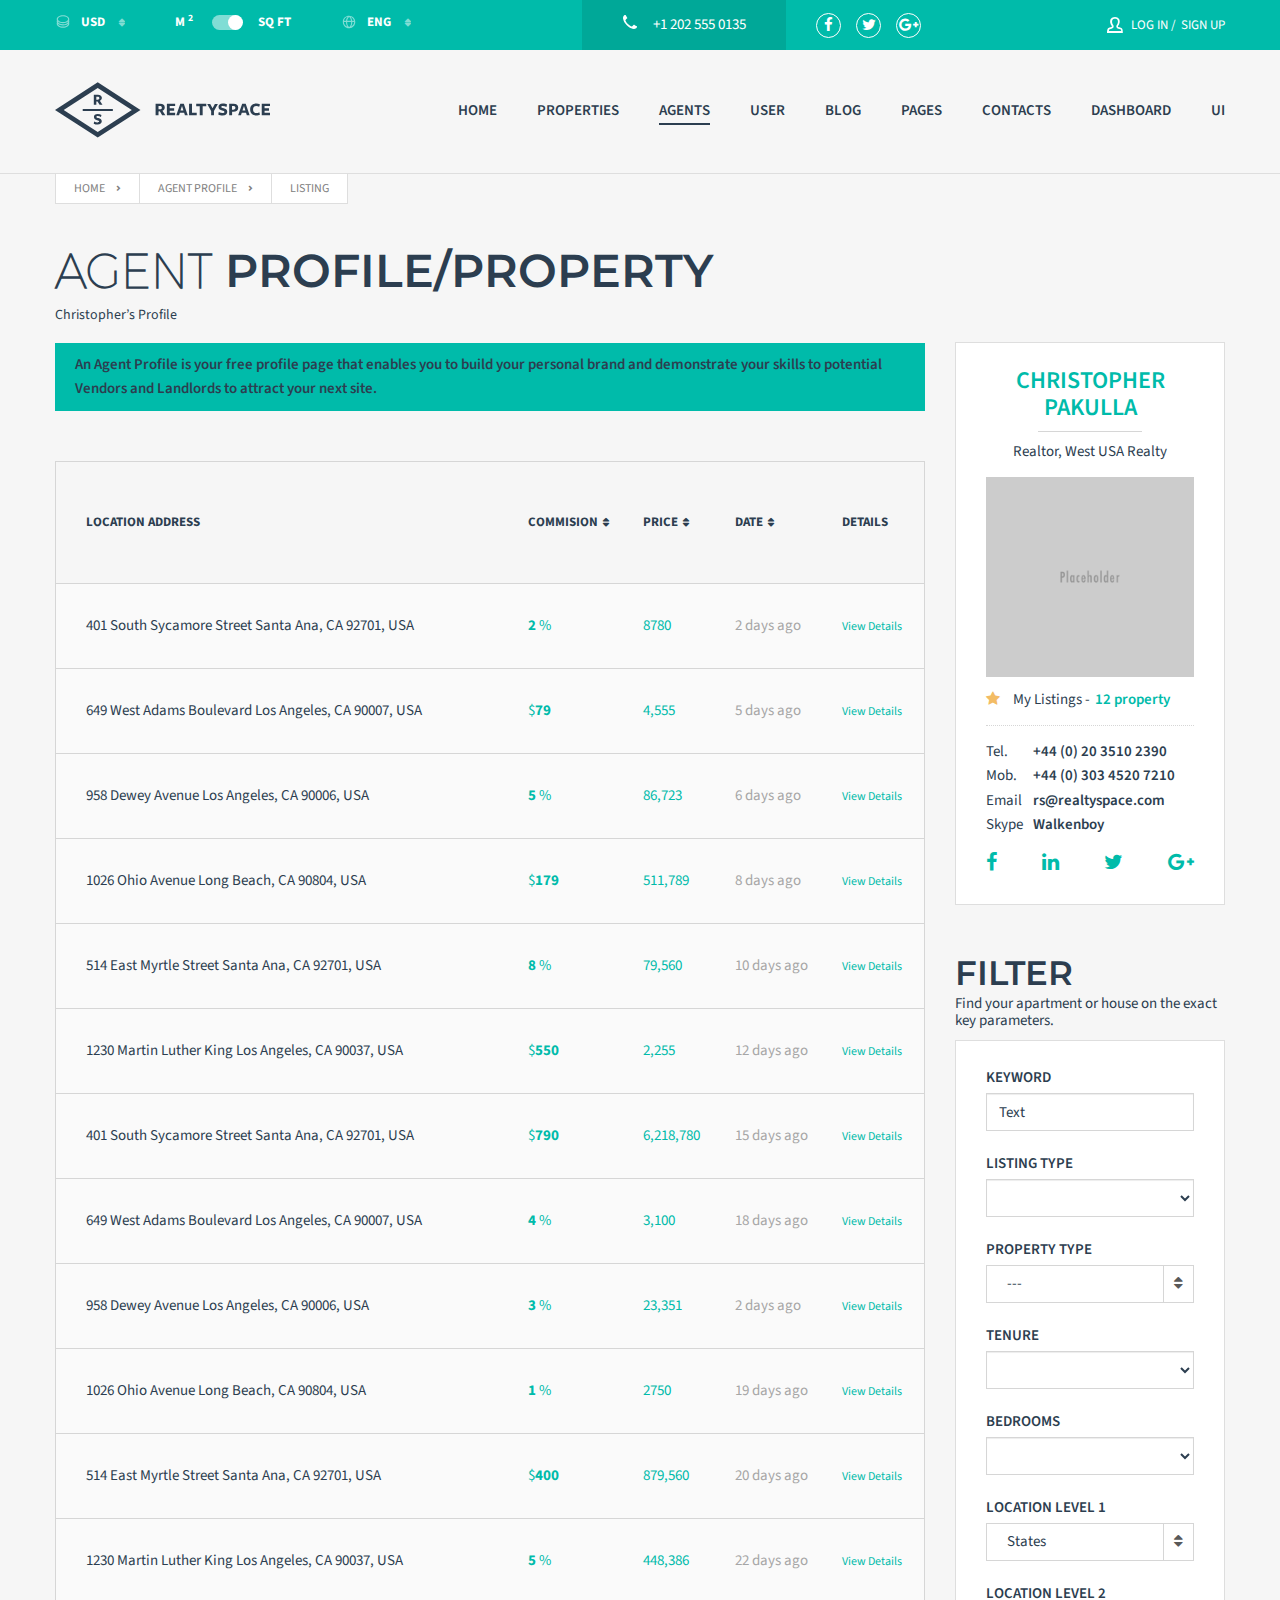
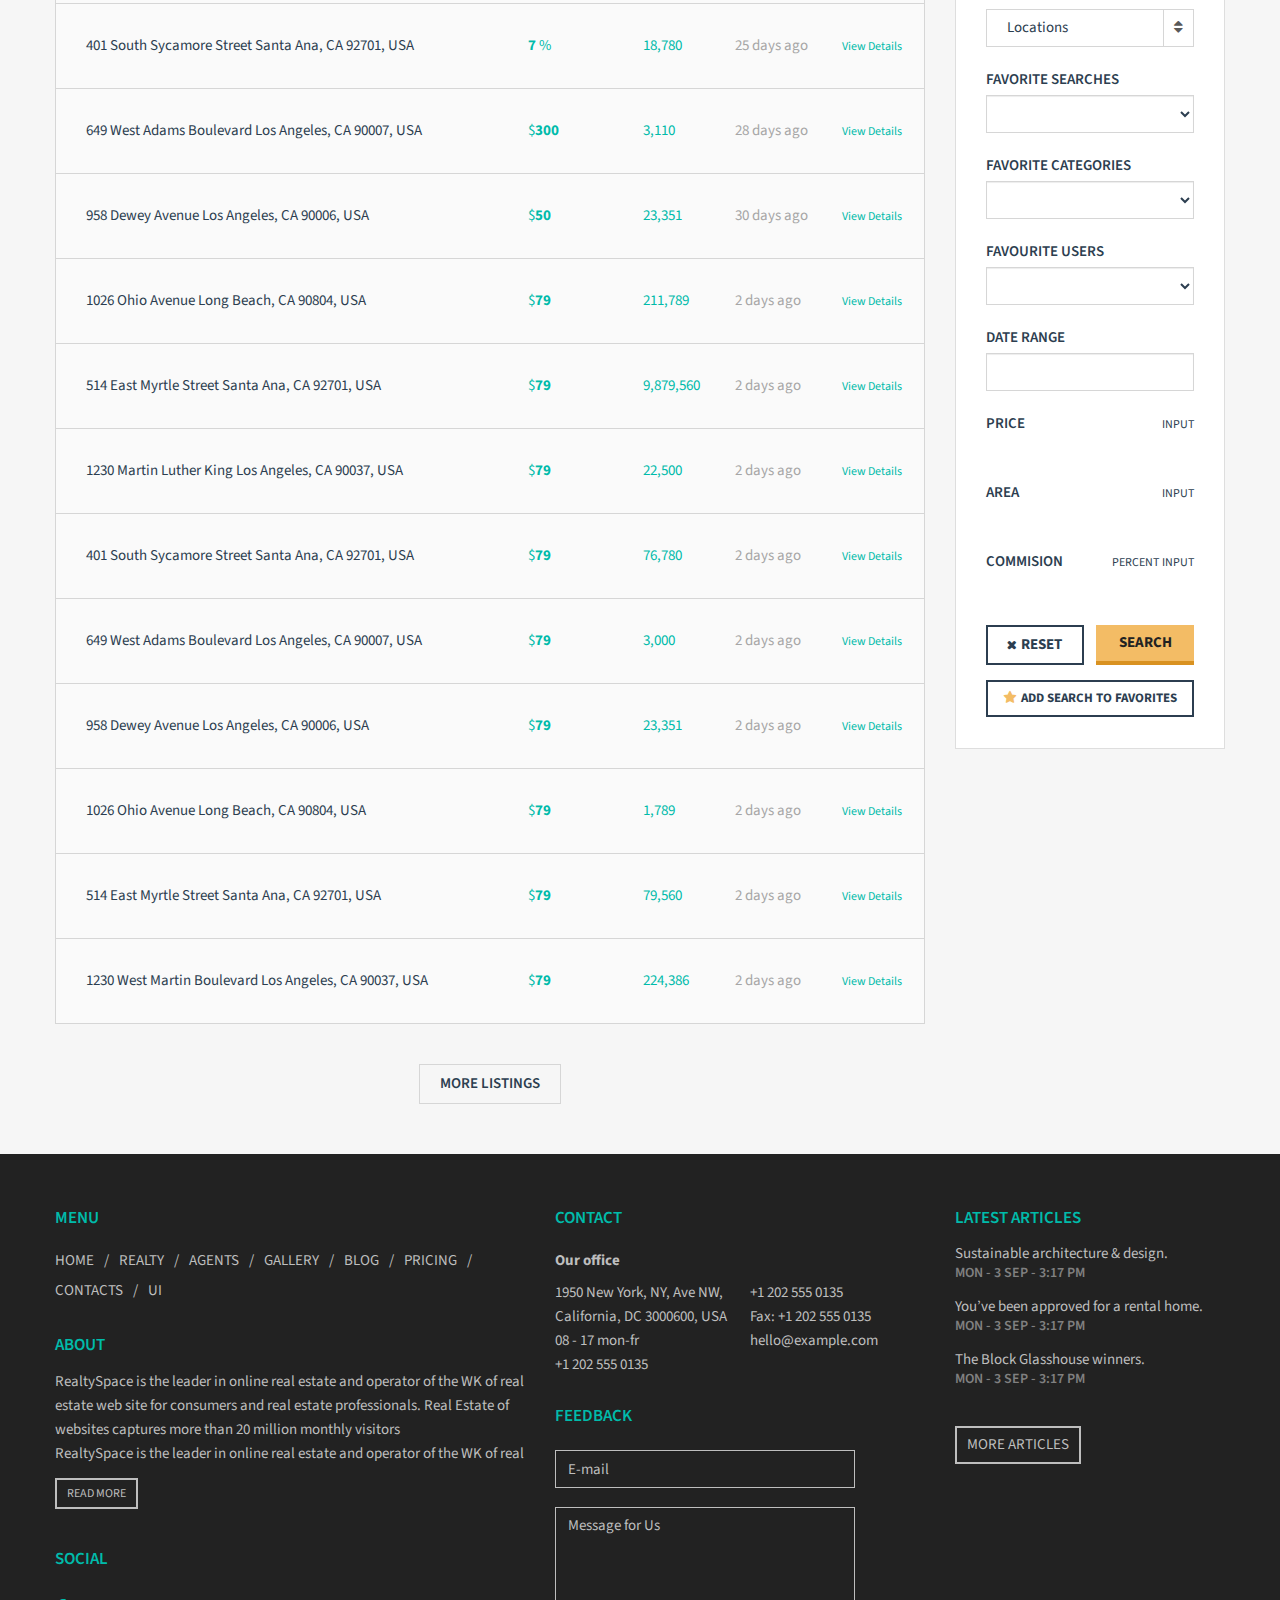
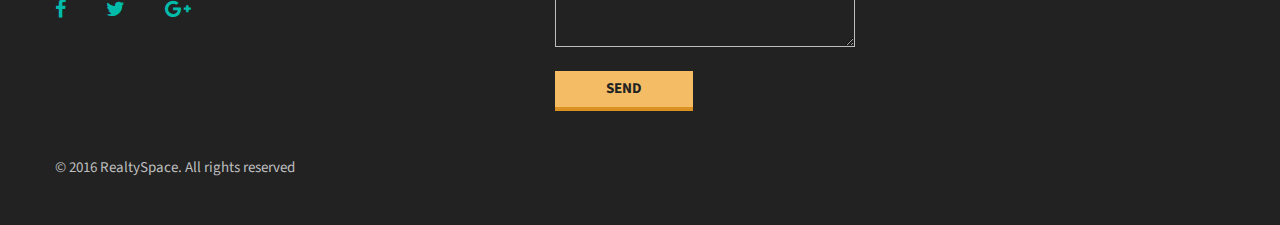
<file: agent_profile_listing_table.html>
<!DOCTYPE html>
<html>
  <head lang="en">
    <meta charset="UTF-8">
    <title>Realty Space - Real Estate Responsive HTML Theme</title><!--[if IE]>
    <meta http-equiv="X-UA-Compatible" content="IE=9,chrome=1"><![endif]-->
    <meta name="viewport" content="width=device-width, initial-scale=1, user-scalable=0, shrink-to-fit=no">
    <meta name="format-detection" content="telephone=no">
    <!-- Loading Source Sans Pro font that is used in this theme-->
    <link href="http://fonts.googleapis.com/css?family=Montserrat:400,700%7cSource+Sans+Pro:200,400,600,700,900,400italic,700italic&amp;subset=latin,latin-ext" rel="stylesheet" type="text/css">
    <!-- Boostrap and other lib styles-->
    <!-- build:cssvendor-->
    <link rel="stylesheet" href="assets/css/vendor.css">
    <!-- endbuild-->
    <!-- Font-awesome lib-->
    <!-- build:cssfontawesome-->
    <link rel="stylesheet" href="assets/css/font-awesome.css">
    <!-- endbuild-->
    <!-- Theme styles, please replace "default" with other color scheme from the list available in template/css-->
    <!-- build:csstheme-default-->
    <link rel="stylesheet" href="assets/css/theme-default.css">
    <!-- endbuild-->
    <!-- Your styles should go in this file-->
    <link rel="stylesheet" href="assets/css/custom.css">
    <!-- Fixes for IE-->
    <!--[if lt IE 11]>
    <link rel="stylesheet" href="assets/css/ie-fix.css"><![endif]-->
    <link rel="icon" href="assets/img/favicon.ico" type="image/x-icon">
  </head>
  <body class="agent_profile_listing_table menu-default hover-default ">
    <!--
    SVG icons from sprite-inline.svg
    They are inlined in order to make them work,
    when the template is opened directly, without
    web-server
    
    If you are loading theme files using a webserver,
    you can remove this code and set loadSvgWithAjax: true
    at the beginning of the file.
    
    Or you can use sprite.svg directly.
    All you need to do is to add "img/sprite.svg" before the icon name
    and connect svg4everybody (https://github.com/jonathantneal/svg4everybody) plugin for IE support
    
    For example:
    <use xlink:href="#icon-area"></use>
    becomes
    <use xlink:href="img/sprite.svg#icon-area"></use>
    
    --><!-- inject:svg -->
    <svg width="0" height="0" style="position:absolute"><symbol viewBox="0 0 264 88" id="default-skin"><g fill="none" fill-rule="evenodd"><path d="M67.002 59.5v3.768c-6.307.84-9.184 5.75-10.002 9.732 2.22-2.83 5.564-5.098 10.002-5.098V71.5L73 65.585 67.002 59.5zM13 29v-5h2v3h3v2h-5zm0-14h5v2h-3v3h-2v-5zm18 0v5h-2v-3h-3v-2h5zm0 14h-5v-2h3v-3h2v5zm31-5v5h-2v-3h-3v-2h5zm0-4h-5v-2h3v-3h2v5zm8 0v-5h2v3h3v2h-5zm0 4h5v2h-3v3h-2v-5zM20.586 66l-5.656-5.656 1.414-1.414L22 64.586l5.656-5.656 1.414 1.414L23.414 66l5.656 5.656-1.414 1.414L22 67.414l-5.656 5.656-1.414-1.414L20.586 66zm91.199-.97L110 63.5l3-3.5h-10v-2h10l-3-3.5 1.785-1.468L117 59l-5.215 6.03zm40.43 0L154 63.5l-3-3.5h10v-2h-10l3-3.5-1.785-1.468L147 59l5.215 6.03zm8.742-36.487l-3.25-3.25-1.413 1.414 3.25 3.25z" fill="#fff"/><path d="M152.5 27a5.5 5.5 0 1 0 0-11 5.5 5.5 0 1 0 0 11z" stroke="#fff" stroke-width="1.5"/><path fill="#fff" d="M150 21h5v1h-5zM116.957 28.543l-1.414 1.414-3.25-3.25 1.414-1.414 3.25 3.25z"/><path d="M108.5 27a5.5 5.5 0 1 0 0-11 5.5 5.5 0 1 0 0 11z" stroke="#fff" stroke-width="1.5"/><path fill="#fff" d="M106 21h5v1h-5z"/><path fill="#fff" d="M109.043 19.008l-.085 5-1-.017.085-5z"/></g></symbol><symbol viewBox="0 0 22 22" id="icon-add--favorites"><path d="M15.7 9.2l.5-.5-4.2-.6-1.9-3.8-1.8 3.8-4.2.6 3 3-.7 4.2 3.8-2 1.7.9c.6.8 1.6 1.3 2.7 1.3 1.9 0 3.5-1.6 3.5-3.5C18 11 17 9.7 15.7 9.2zM11 12.5c0 .2 0 .5.1.7l-.9-.5L7.7 14l.5-2.7-2-1.9L8.9 9l1.2-2.5L11.3 9l1.8.3c-1.2.5-2.1 1.7-2.1 3.2zm3.5 2.5c-1.4 0-2.5-1.1-2.5-2.5s1.1-2.5 2.5-2.5 2.5 1.1 2.5 2.5-1.2 2.5-2.5 2.5zm.5-4h-1v1h-1v1h1v1h1v-1h1v-1h-1v-1z"/></symbol><symbol viewBox="0 0 22 22" id="icon-add--gallery"><path d="M17.5 8c-.5 0-1.5.1-1.5.3V5H2v11h14v-1.3c0 .2 1 .3 1.5.3 1.9 0 3.5-1.6 3.5-3.5S19.4 8 17.5 8zM3 6h12v3c-1 .6-1 1.5-1 2.5 0 .5.2 1 .4 1.5h-.1L12 10.2l-1.9 2-3.1-4-4 4.5V6zm12 9H3v-1h.2l3.7-4.2 3 4.1 2-2.1 1.9 2.2H15v1zm2.5-1c-1.4 0-2.5-1.1-2.5-2.5S16.1 9 17.5 9s2.5 1.1 2.5 2.5-1.1 2.5-2.5 2.5zm.5-4h-1v1h-1v1h1v1h1v-1h1v-1h-1v-1z"/></symbol><symbol viewBox="0 0 22 22" id="icon-add--post"><path d="M12 8H5v1h7V8zm0 2H5v1h7v-1zm-7 3h4v-1H5v1zm10.5-3c-.5 0-1 .1-1.5.3V4H3v14h11v-1.3c.4.2.9.3 1.5.3 1.9 0 3.5-1.6 3.5-3.5S17.4 10 15.5 10zM13 17H4V5h9v6c-.6.6-1 1.5-1 2.5s.4 1.9 1 2.5v1zm2.5-1c-1.4 0-2.5-1.1-2.5-2.5s1.1-2.5 2.5-2.5 2.5 1.1 2.5 2.5-1.2 2.5-2.5 2.5zm.5-4h-1v1h-1v1h1v1h1v-1h1v-1h-1v-1z"/></symbol><symbol viewBox="0 0 22 22" id="icon-add--property"><path d="M17.5 5c-2 0-3.5 1.6-3.5 3.5s1.6 3.5 3.5 3.5S21 10.4 21 8.5 19.4 5 17.5 5zm0 6C16.1 11 15 9.9 15 8.5S16.1 6 17.5 6 20 7.1 20 8.5 18.8 11 17.5 11zm.5-4h-1v1h-1v1h1v1h1V9h1V8h-1V7zM.7 13.6l.5.8L4 12.7V18h10v-5.3l2.7 1.7.5-.8L9 8.4.7 13.6zM13 12.1V17H5v-4.9l4-2.5 4 2.5z"/></symbol><symbol viewBox="0 0 30 30" id="icon-add-listing"><path d="M18.2 1.2C14.8 1.2 12 4 12 7.4s2.8 6.2 6.2 6.2 6.2-2.8 6.2-6.2-2.8-6.2-6.2-6.2zm0 11.3c-2.8 0-5.2-2.3-5.2-5.2 0-2.8 2.3-5.2 5.2-5.2 2.8 0 5.2 2.3 5.2 5.2-.1 2.9-2.4 5.2-5.2 5.2zM5.7 28.8h12v-12l-12-5v17zm7-10h3v3h-3v-3zm0 5h3v3h-3v-3zm-5-5h3v3h-3v-3zm0 5h3v3h-3v-3zm11-19h-1v2h-2v1h2v2h1v-2h2v-1h-2v-2z"/></symbol><symbol viewBox="0 0 40 40" id="icon-agency"><path d="M21 9h-2v4h2V9zm4 0h-2v4h2V9zm-4 6h-2v4h2v-4zm4 0h-2v4h2v-4zm-4 6h-2v4h2v-4zm4 0h-2v4h2v-4zm-4 6h-2v4h2v-4zm9-11V4H14v15.2L0 22.8V36h40V16H30zM14 34H2v-9.6l12-3.1V34zm14 0H16V6h12v28zm10 0h-8V18h8v16zm-3-13h-2v4h2v-4zm0 6h-2v4h2v-4zm-10 0h-2v4h2v-4zM7 27H5v4h2v-4zm4 0H9v4h2v-4z"/></symbol><symbol viewBox="0 0 26 27" id="icon-area"><path d="M24 2v20h-8v-3H6v6H2V9h4v4h15V2h3m2-2h-7v11H8V7H0v20h8v-6h6v3h12V0z"/></symbol><symbol viewBox="0 0 20 20" id="icon-arrow-end"><path clip-rule="evenodd" fill="none" d="M.4 5.9l15.8-4.5 1.6 1.2 1.1 17"/></symbol><symbol preserveAspectRatio="xMidYMid" viewBox="0 0 21 40" id="icon-arrow-left"><path d="M20-.001L0 19.998l20 20.001"/></symbol><symbol preserveAspectRatio="xMidYMid" viewBox="0 0 21 40" id="icon-arrow-right"><path d="M1-.001l20 19.999L1 39.999"/></symbol><symbol viewBox="0 0 186 186" id="icon-avatar"><path d="M161.1 140.4c-26.5-6.1-51.2-11.5-39.3-34.1C158.2 37.6 131.4.8 93 .8 53.8.8 27.7 39 64.2 106.3c12.3 22.7-13.3 28.1-39.3 34.1C-1.6 146.6.4 160.6.4 186h185.1c.1-25.4 2.1-39.4-24.4-45.6z"/></symbol><symbol viewBox="0 0 26.8 20" id="icon-bathrooms"><path d="M5 10V2h5v2H9v3h4V4h-1V0H3v10H0v10h20.6l6.3-10H5zm14.4 8H2v-6h21.2l-3.8 6z"/></symbol><symbol viewBox="0 0 26 17" id="icon-bedrooms"><path d="M26 7h-3V0H3v7H0v8h2v2h2v-2h18v2h2v-2h2V7zM5 2h16v5h-2V5h-5v2h-2V5H7v2H5V2zm19 11H2V9h22v4z"/></symbol><symbol viewBox="0 0 30 30" id="icon-blog-edit"><path d="M8 10h7v2H8zm0 4h7v2H8zm0 4h4v2H8zm11 3h-4v-4l7.94-8.07 4.21 4.12zm-2-2h1.18l6.11-6L23 11.75l-6 6.07V19z"/><path d="M18.59 20H18v2H6V7h12v8.38l2-2.04V5H4v19h16v-5.38L18.59 20z"/></symbol><symbol viewBox="0 0 18 18" id="icon-captions-off"><path d="M1 2a1 1 0 0 0-1 1v12a1 1 0 0 0 1 1h16a1 1 0 0 0 1-1V3a1 1 0 0 0-1-1H1zm1 12V4h14v10H2z"/></symbol><symbol viewBox="0 0 18 18" id="icon-captions-on"><path d="M1 2a1 1 0 0 0-1 1v12a1 1 0 0 0 1 1h16a1 1 0 0 0 1-1V3a1 1 0 0 0-1-1H1zm1 12V4h14v10H2z"/><path d="M3 11h3v2H3zm9 0h3v2h-3zm-5 0h4v2H7z"/></symbol><symbol viewBox="0 0 22 22" id="icon-change--property"><path d="M5.7 13.6l.5.9L8 13.4V17h6v-3.6l1.7 1 .5-.9-5.2-3.1-5.3 3.2zm7.3-.8V16H9v-3.3l2-1.2 2 1.3zM18 8h-4v1h4c1.1 0 2 .9 2 2v3c0 1.1-.9 2-2 2h-1v1h1c1.7 0 3-1.3 3-3v-3c0-1.7-1.3-3-3-3zM6.4 11.3l2.3-2.8-2.3-2.8-.8.6L7 8H4c-1.7 0-3 1.3-3 3v3c0 1.7 1.3 3 3 3h1v-1H4c-1.1 0-2-.9-2-2v-3c0-1.1.9-2 2-2h3l-1.4 1.6.8.7z"/></symbol><symbol viewBox="0 0 30 30" id="icon-chat"><path d="M23 23.08L16.65 18H7v-7h9.65L23 5.84v17.24zM9 16h8.35L21 18.92V10l-3.65 3H9v3z"/><circle cx="23" cy="14.47" r="2"/><path d="M12 17h3v7h-3z"/></symbol><symbol viewBox="0 0 30 30" id="icon-clock"><path d="M14.83 23.83a9 9 0 1 1 9-9 9 9 0 0 1-9 9zm0-16a7 7 0 1 0 7 7 7 7 0 0 0-7-7z"/><path d="M13.95 9.83h2v5.13h-2z"/><path d="M13.94 13.95h3.96v2h-3.96z"/></symbol><symbol viewBox="-618.5 373.5 55 55" id="icon-comfort"><path d="M-591 388.5c-6.6 0-12 5.4-12 12s5.4 12 12 12 12-5.4 12-12-5.4-12-12-12zm0 22c-5.5 0-10-4.5-10-10s4.5-10 10-10 10 4.5 10 10-4.5 10-10 10zm11.7-20.2c.3 0 .5-.1.7-.3l4.6-4.6c.4-.4.4-1 0-1.4s-1-.4-1.4 0l-4.6 4.6c-.4.4-.4 1 0 1.4.2.2.4.3.7.3zm11.3 9.7h-6.5c-.6 0-1 .4-1 1s.4 1 1 1h6.5c.6 0 1-.4 1-1s-.4-1-1-1zm-10.6 12c-.4-.4-1-.4-1.4 0s-.4 1 0 1.4l4.6 4.6c.2.2.5.3.7.3s.5-.1.7-.3c.4-.4.4-1 0-1.4l-4.6-4.6zm-12.4 4.5c-.6 0-1 .4-1 1v6.5c0 .6.4 1 1 1s1-.4 1-1v-6.5c0-.5-.4-1-1-1zm-12.4-4.5l-4.6 4.6c-.4.4-.4 1 0 1.4.2.2.5.3.7.3s.5-.1.7-.3l4.6-4.6c.4-.4.4-1 0-1.4s-1-.4-1.4 0zm-3.1-11c0-.6-.4-1-1-1h-6.5c-.6 0-1 .4-1 1s.4 1 1 1h6.5c.5 0 1-.4 1-1zm3.1-11c.2.2.5.3.7.3s.5-.1.7-.3c.4-.4.4-1 0-1.4l-4.6-4.6c-.3-.4-1-.4-1.4 0s-.4 1 0 1.4l4.6 4.6zm12.4-4.5c.6 0 1-.4 1-1V378c0-.6-.4-1-1-1s-1 .4-1 1v6.5c0 .5.4 1 1 1z"/></symbol><symbol viewBox="0 0 40 40" id="icon-customers"><path d="M32.7 24l-.1.8s-.3 1.7-3.2 1.7c-2.8 0-3.2-1.5-3.2-1.7l-.3-.8H23v-5h-6.3l-.2.7c0 .1-.8 2.7-4.4 2.7s-4.3-2.6-4.3-2.7l-.1-.7H2v20h36V24h-5.3zM21 37H4V21h2.2c.7 1 2.5 3.4 6 3.4s5.3-2.4 6-3.4H21v16zm15 0H23V26h1.4c.6 1 2 2.5 4.9 2.5 2.9 0 4.3-1.5 4.9-2.5H36v11zm-6.7-14.8c3.3 0 6-2.7 6-6s-2.7-6-6-6-6 2.7-6 6 2.7 6 6 6zm0-10c2.2 0 4 1.8 4 4s-1.8 4-4 4-4-1.8-4-4 1.8-4 4-4zM12.2 17c4.4 0 8-3.6 8-8s-3.6-8-8-8-8 3.6-8 8 3.6 8 8 8zm0-14c3.3 0 6 2.7 6 6s-2.7 6-6 6-6-2.7-6-6 2.7-6 6-6z"/></symbol><symbol viewBox="0 0 30 30" id="icon-dashboard"><path d="M15.8 7.8c-5.5 0-10 4.4-10 9.9 0 1.2.2 2.3.6 3.4l.2.6 9.4.1 8.9-.1.2-.6c.4-1.1.6-2.2.6-3.4.1-5.4-4.4-9.9-9.9-9.9zm7.8 12h-7.5l-7.9-.1c-.2-.7-.3-1.4-.3-2.1 0-4.3 3.6-7.9 8-7.9s8 3.5 8 7.9c-.1.8-.2 1.5-.3 2.2zm-7.1-9.1h-1v1.7h1v-1.7zm-6.4 2.6l1.2 1.2.7-.7-1.2-1.2-.7.7zm10-.6l-.3-.3-3.2 3.2c-.2-.1-.4-.1-.6-.1-.8 0-1.5.7-1.5 1.5s.7 1.5 1.5 1.5 1.5-.7 1.5-1.5c0-.2-.1-.5-.2-.7l2.2-2.2.3.3 1.2-1.2-.7-.7-.2.2zM9.2 18h1.7v-1H9.2v1zm12 0h1.7v-1h-1.7v1z"/></symbol><symbol viewBox="0 0 28 35" id="icon-doc"><path d="M7 25h14v-2H7v2zm0-5h14v-2H7v2zm0-5h14v-2H7v2zm21-5.8v-.9L19.9 0H2.5C1.1 0 0 1.2 0 2.6v29.8C0 33.8 1.1 35 2.5 35h22.9c1.4 0 2.5-1.2 2.5-2.6V9.2h.1zm-2 23.2c0 .3-.2.6-.5.6h-23c-.3 0-.5-.3-.5-.6V2.6c0-.3.2-.6.5-.6H19v7.2h7v23.2z"/></symbol><symbol viewBox="0 0 14 14" id="icon-earth"><path d="M12.5 7c0-3-2.5-5.5-5.5-5.5-2.8 0-5.1 2.1-5.4 4.7v1c.1 2.9 2.4 5.2 5.3 5.3h.6c2.8-.2 5-2.6 5-5.5zM7.1 2.7C7.7 3.1 8.6 4 8.8 6H5.4c.3-2 1.2-2.9 1.7-3.3zM8.9 7c0 3-1.1 3.9-1.7 4.4v-.1C6.5 10.8 5.4 10 5.4 7h3.5zm-.1 3.9C9.4 10 9.9 9 9.9 7h1.6c-.1 2-1.2 3.2-2.7 3.9zM11.4 6H9.8C9.6 5 9 3.2 8.4 2.5c1.5.5 2.7 2.5 3 3.5zM6 2.4C5.3 3.1 4.6 4 4.4 6H2.6C2.9 4 4.2 2.8 6 2.4zM2.5 7h1.9c0 2 .5 3.1 1.1 4-1.7-.6-2.9-2-3-4z"/></symbol><symbol viewBox="-632.3 373.3 55 55" id="icon-easy"><path d="M-602 402.9c-1.5 1.7-3.7 2.7-6 2.7-.6 0-1 .4-1 1s.4 1 1 1c2.9 0 5.6-1.2 7.5-3.4.4-.4.3-1-.1-1.4-.4-.3-1.1-.3-1.4.1zm14.1 13.4l-9.6-9.6c2.1-2.5 3.4-5.7 3.4-9.2 0-7.7-6.3-14-14-14s-13.9 6.4-13.9 14.1c0 7.7 6.3 14 14 14 3.5 0 6.7-1.3 9.2-3.4l9.6 9.6c.2.2.5.3.7.3s.5-.1.7-.3c.3-.4.3-1.1-.1-1.5zm-20.1-6.7c-6.6 0-12-5.4-12-12s5.4-12 12-12 12 5.4 12 12-5.4 12-12 12z"/></symbol><symbol viewBox="0 0 22 22" id="icon-edit--favorites"><path d="M17.7 6.2l-5 5-1 3.1 3.1-1 5-5-2.1-2.1zm-3.4 6.3l-1 .3.3-1 4.2-4.2.7.7-4.2 4.2zm-1.1-3.8L9 8.1 7.1 4.3 5.3 8.1l-4.2.6 3 3-.7 4.2 3.8-2 3.8 2-.7-4.2 2.9-3zm-6.1 4L4.7 14l.5-2.7-2-1.9L5.9 9l1.2-2.5L8.3 9l2.7.4-2 1.9.6 2.7-2.5-1.3z"/></symbol><symbol viewBox="0 0 22 22" id="icon-edit--gallery"><path d="M21 9.3l-2.2-2.1L16 9.9V5H2v11h14v-1.8l5-4.9zm-1.3 0l-4.2 4.2-1 .3.3-1L19 8.6l.7.7zM3 6h12v4.9l-1.2 1.3v.1l-1.7-2.1-1.9 2-3.1-4L3 12.7V6zm0 8h.4l3.7-4.2 3 4.1 2-2.1 1.4 1.7L13 15H3v-1zm11.1 1l1.1-.4v.4h-1.1z"/></symbol><symbol viewBox="0 0 22 22" id="icon-edit--post"><path d="M13 8H6v1h7V8zm0 2H6v1h7v-1zm-7 3h4v-1H6v1zm10.8-4.8L15 9.9V4H4v14h11v-3.8l3.9-3.9-2.1-2.1zM14 17H5V5h9v5.9l-2.2 2.3-1 3.1 3.1-1 .1-.2V17zm-.6-2.5l-1 .3.3-1 4.2-4.2.7.7-4.2 4.2z"/></symbol><symbol viewBox="0 0 22 22" id="icon-edit--property"><path d="M19.9 7.3l-2.1-2.1-3.3 3.3L11 6.4l-8.2 5.2.5.8L6 10.7V16h10v-4.8l.3-.3 2.4 1.5.5-.8-2.2-1.4 2.9-2.9zm-1.5 0l-4.2 4.2-1 .3.3-1 4.2-4.2.7.7zM15 15H7v-4.9l4-2.5 2.7 1.7-1 1-1 3.1 3.1-1 .2-.2V15z"/></symbol><symbol viewBox="0 0 18 18" id="icon-enter-fullscreen"><path d="M6.425 10.165l-2.57 2.569.018-1.846c-.003-.552-.45-1-1.002-1.002a.985.985 0 0 0-.992.992l-.023 4.22a1 1 0 0 0 .295.707l.025.023c.008.007.015.017.023.025.188.188.443.294.707.295l4.22-.023a.986.986 0 0 0 .992-.992c-.003-.55-.45-1-1.002-1.002l-1.847.016 2.57-2.569a.99.99 0 0 0 0-1.4l-.013-.013a.99.99 0 0 0-1.4 0h-.001zm7.729-4.899l-.017 1.846c.003.552.45 1 1.002 1.002a.985.985 0 0 0 .992-.992l.024-4.22a1.007 1.007 0 0 0-.296-.707l-.025-.023c-.008-.007-.015-.017-.023-.025a1.009 1.009 0 0 0-.707-.295l-4.22.023a.986.986 0 0 0-.991.992c.002.55.45 1 1.002 1.002l1.846-.016-2.569 2.569a.99.99 0 0 0 0 1.4c.4.4 1.026.4 1.413.013l2.57-2.569z"/></symbol><symbol viewBox="0 0 40 40" id="icon-error"><path d="M27.3 22.9L25 25.1c.3-3.1-.6-6.2-2.6-8.7-2.4-3.1-6-5-9.8-5-.6 0-1 .4-1 1s.4 1 1 1c3.1 0 6.2 1.6 8.2 4.2 1.7 2.2 2.4 4.9 2.1 7.5l-2.3-2.3c-.4-.4-1-.4-1.4 0-.4.4-.4 1 0 1.4l4 3.9c.2.2.4.3.7.3s.5-.1.7-.3l4-3.9c.4-.4.4-1 0-1.4-.3-.3-.9-.3-1.3.1zM40 20C40 9 31 0 20 0 8.9 0 0 9 0 20s8.9 20 20 20c4 0 7.7-1.2 10.8-3.1 3.7 1 8.2 2.1 8.2 2.1s-1-4-2.1-8.3C38.8 27.6 40 24 40 20zm-8.7 14.9c-.2 0-.4-.1-.5-.1-.4 0-.8.1-1.1.3C26.8 37 23.4 38 20 38c-9.9 0-18-8.1-18-18S10.1 2 20 2s18 8.1 18 18c0 3.4-1 6.8-2.8 9.7-.3.5-.4 1.1-.2 1.6.5 1.8.9 3.5 1.3 5-1.6-.4-3.4-.9-5-1.4z"/></symbol><symbol viewBox="0 0 18 18" id="icon-exit-fullscreen"><path d="M14.425 2.165l-2.57 2.569.018-1.846c-.003-.552-.45-1-1.002-1.002a.985.985 0 0 0-.992.992l-.023 4.22a1.007 1.007 0 0 0 .32.73c.008.007.015.017.023.025.188.188.443.294.707.295l4.22-.023a.986.986 0 0 0 .992-.992c-.003-.55-.45-1-1.002-1.002l-1.847.016 2.57-2.569a.99.99 0 0 0 0-1.4l-.013-.013a.99.99 0 0 0-1.4 0h-.001zM6.154 13.266l-.017 1.846c.003.552.45 1 1.002 1.002a.985.985 0 0 0 .992-.992l.024-4.22a1.007 1.007 0 0 0-.32-.73c-.009-.007-.016-.017-.024-.025a1.009 1.009 0 0 0-.707-.295l-4.22.023a.986.986 0 0 0-.991.992c.002.55.45 1 1.002 1.002l1.846-.016-2.569 2.569a.99.99 0 0 0 0 1.4c.4.4 1.026.4 1.413.013l2.57-2.569z"/></symbol><symbol viewBox="0 0 18 18" id="icon-fast-forward"><path d="M17.569 8.246L7 2a1 1 0 0 0-1 1v1.954L1 2a1 1 0 0 0-1 1v12a1 1 0 0 0 1 1l5-2.955V15a1 1 0 0 0 1 1l10.569-6.246a.876.876 0 0 0 0-1.508zM6 10.722l-4 2.364V4.914l4 2.364v3.444zm2 2.364V4.914L14.915 9 8 13.086z"/></symbol><symbol viewBox="0 0 30 30" id="icon-favorite-agents"><path d="M3.94 29.25v-.88a12.22 12.22 0 0 1 .13-1.43A4.24 4.24 0 0 1 5 24.57a5 5 0 0 1 2.25-1 11.12 11.12 0 0 0 1.12-.34 1.61 1.61 0 0 0 .54-.23v-.06a1.55 1.55 0 0 0-.49-1.28 7.65 7.65 0 0 1-.68-1.19 6.12 6.12 0 0 1-.26-4.29A3.82 3.82 0 0 1 9.22 14a5.3 5.3 0 0 1 2.78-.75 5.3 5.3 0 0 1 2.78.72 3.82 3.82 0 0 1 1.66 2.13 6.12 6.12 0 0 1-.26 4.29 7.66 7.66 0 0 1-.68 1.19 1.55 1.55 0 0 0-.5 1.28v.06a1.61 1.61 0 0 0 .5.28 11.11 11.11 0 0 0 1.12.34 5 5 0 0 1 2.25 1 4.24 4.24 0 0 1 .94 2.37 12.22 12.22 0 0 1 .19 1.46v.88H3.94zm2.28-3.43a3.27 3.27 0 0 0-.43 1.41v.3h12.46v-.33a2.89 2.89 0 0 0-.45-1.42 4.35 4.35 0 0 0-1.47-.54c-1.12-.3-2.39-.64-2.82-1.68a3 3 0 0 1 .62-2.93 6.14 6.14 0 0 0 .53-.92 4.37 4.37 0 0 0 .2-3.1A2.71 2.71 0 0 0 12 15a2.71 2.71 0 0 0-2.81 1.64 4.37 4.37 0 0 0 .2 3.1 6.14 6.14 0 0 0 .53.92 3 3 0 0 1 .62 2.93c-.44 1-1.7 1.38-2.82 1.68a4.33 4.33 0 0 0-1.47.54zm16.75-8.13l-5.72-3 .93-1.77 2.13 1.11-.49-2.88 2.09-2.05-2.89-.42-1.3-2.63-1.3 2.63-2.9.42 1.72 1.68-1.39 1.43-4.62-4.5 5.86-.86 2.63-5.32 2.62 5.32 5.87.86-4.25 4.14 1.01 5.84z"/></symbol><symbol viewBox="0 0 30 30" id="icon-favorite-listings"><path d="M23.97 17.69l-5.72-3 .93-1.77 2.13 1.11-.49-2.88 2.09-2.05-2.89-.42-1.3-2.63-1.3 2.63-2.9.42 1.73 1.68-1.4 1.43-4.62-4.5 5.86-.86 2.63-5.32 2.62 5.32 5.87.86-4.25 4.14 1.01 5.84zM4 10v17h12V15zm5 15H6v-3h3v3zm0-5H6v-3h3v3zm5 5h-3v-3h3v3zm0-5h-3v-3h3v3z"/></symbol><symbol viewBox="0 0 30 30" id="icon-favorite-search"><path d="M23.97 17.69l-5.72-3 .93-1.77 2.13 1.11-.49-2.88 2.09-2.05-2.89-.42-1.3-2.63-1.3 2.63-2.9.42 1.73 1.68-1.4 1.43-4.62-4.5 5.86-.86 2.63-5.32 2.62 5.32 5.87.86-4.25 4.14 1.01 5.84zm-11.14 7.14a6 6 0 1 1 6-6 6 6 0 0 1-6 6zm0-10a4 4 0 1 0 4 4 4 4 0 0 0-4-4zm-8.49 14a1 1 0 0 1-.71-1.71l2.55-2.55A1 1 0 0 1 7.6 26L5 28.53a1 1 0 0 1-.66.3z"/></symbol><symbol viewBox="0 0 30 30" id="icon-financials"><path d="M4.14 16.28A8.5 8.5 0 0 1 6 7a8.55 8.55 0 0 1 2.68-1.86A9.08 9.08 0 0 1 12 4.47v2A6.11 6.11 0 0 0 9.46 7a6.49 6.49 0 0 0-4 6A6.45 6.45 0 0 0 6 15.5zM17 25.47v-2a6 6 0 0 0 2.51-.47A6.51 6.51 0 0 0 23 14.44l1.84-.78a8.53 8.53 0 0 1-4.55 11.14 8.93 8.93 0 0 1-3.29.67z"/><path d="M21.89 17.47l-1.46-1.36 3.97-4.26 4.21 3.93-1.37 1.46-2.74-2.56-2.61 2.79zm-16.43.82L.63 15l1.12-1.65 3.19 2.16 1.98-2.91 1.65 1.13-3.11 4.56zm10.71-5.7a3.93 3.93 0 0 0-.88-.59 2.13 2.13 0 0 0-1-.21 1.47 1.47 0 0 0-.93.26 1 1 0 0 0-.32.83.87.87 0 0 0 .33.69 4.25 4.25 0 0 0 .83.53l1.08.52a5.78 5.78 0 0 1 1.08.66 3.4 3.4 0 0 1 .83.94 2.61 2.61 0 0 1 .33 1.36 3.34 3.34 0 0 1-.61 2.09A2.82 2.82 0 0 1 15 20.8V23h-2v-2.13c0-.06-.89-.19-1.44-.41a4.31 4.31 0 0 1-1.35-.87l1.12-1.68a5.83 5.83 0 0 0 1.25.74 3.09 3.09 0 0 0 1.2.25 1.58 1.58 0 0 0 1-.29 1.11 1.11 0 0 0 .33-.88 1 1 0 0 0-.29-.73 4.39 4.39 0 0 0-.82-.62c-.33-.19-.69-.37-1.08-.56a6 6 0 0 1-1.08-.67 3.57 3.57 0 0 1-.84-.91 2.38 2.38 0 0 1-.33-1.29 3.07 3.07 0 0 1 .56-2.08A2.39 2.39 0 0 1 13 9.81V8h2v1.78c0 .08 1 .24 1.38.49a5.19 5.19 0 0 1 1.08.9z"/></symbol><symbol viewBox="0 0 25 20.7" id="icon-garage"><path d="M12.5 0L0 7.5v13.2h25V7.5L12.5 0zm0 2.3l8.9 5.3H3.6l8.9-5.3zM12 18.7H2v-10h10v10zm11 0H13v-10h10v10zm-12-5.5h-1v2h1v-2zm4 0h-1v2h1v-2z"/></symbol><symbol viewBox="19.5 264.5 27 33" id="icon-geolocation"><path d="M33 264.5c-7.5 0-13.5 6-13.5 13.5 0 7.6 6.6 12.6 13.5 19.5 6.9-6.9 13.5-11.9 13.5-19.5 0-7.5-6-13.5-13.5-13.5zm1.6 22.9v-4.6h-3.2v4.6c-4.2-.7-7.5-4-8.2-8.2h4.6V276h-4.6c.7-4.2 4-7.5 8.2-8.2v4.6h3.2v-4.6c4.2.7 7.5 4 8.2 8.2h-4.6v3.2h4.6c-.7 4.2-4 7.5-8.2 8.2z"/></symbol><symbol viewBox="0 0 22 22" id="icon-get--review"><path d="M11 9H4v1h7V9zm-3 2H4v1h4v-1zm10.5-5.7l-2.9 2.2.6.8L18 7v6h1V7l1.7 1.3.6-.8-2.8-2.2zM1 15h5.8l4.2 2.4V15h3V6H1v9zm1-8h11v7h-3v1.6L7.1 14H2V7z"/></symbol><symbol viewBox="0 0 22 22" id="icon-get--stars"><path d="M9 9.1L7.1 5.3 5.3 9.1l-4.2.6 3 3-.7 4.2 3.8-2 3.8 2-.7-4.2 3-3L9 9.1zm.6 5.9l-2.4-1.3L4.7 15l.5-2.7-2-1.9 2.7-.4 1.2-2.5L8.3 10l2.7.4-2 1.9.6 2.7zm7.9-9.7l-2.9 2.2.6.8L17 7v6h1V7l1.7 1.3.6-.8-2.8-2.2z"/></symbol><symbol viewBox="-632.5 373.5 55 55" id="icon-good-sales"><path d="M-598 397v6h-8v5h-8v5h-8v10h34v-26h-10zm-16 24h-6v-6h6v6zm8 0h-6v-11h6v11zm8 0h-6v-16h6v16zm8 0h-6v-22h6v22zm-19.9-29.7l4.9 5.1 14-14v2.6h2l-.1-6h-5.8v2h2.4l-12.5 12.5-4.9-5.1-10.8 10.9 1.4 1.4 9.4-9.4z"/></symbol><symbol viewBox="0 0 50 50" id="icon-info"><path d="M25 32.3c-2.4 0-4.3 1.9-4.3 4.3s1.9 4.3 4.3 4.3 4.3-1.9 4.3-4.3-1.9-4.3-4.3-4.3zm21.6-21.1l-7.8-7.8c-2-1.9-5.5-3.4-8.3-3.4H19.4c-2.7 0-6.3 1.5-8.2 3.4l-7.8 7.8c-2 2-3.4 5.5-3.4 8.2v11.1c0 2.7 1.5 6.3 3.4 8.2l7.8 7.8c1.9 1.9 5.5 3.4 8.2 3.4h11.1c2.7 0 6.3-1.5 8.2-3.4l7.8-7.8c1.9-1.9 3.4-5.5 3.4-8.2V19.4c.1-2.7-1.4-6.2-3.3-8.2zM46 30.5c0 1.7-1.1 4.2-2.2 5.4L36 43.7c-1.2 1.2-3.7 2.2-5.4 2.2H19.4c-1.7 0-4.2-1.1-5.4-2.2l-7.8-7.8C5 34.8 4 32.2 4 30.5V19.4c0-1.7 1.1-4.2 2.2-5.4L14 6.2C15.2 5 17.8 4 19.4 4h11.1c1.7 0 4.2 1.1 5.4 2.2l7.8 7.8c1.2 1.2 2.2 3.7 2.2 5.4v11.1zm-23.7-.9h5.3l2-18.9h-9.3l2 18.9z"/></symbol><symbol viewBox="-632.3 373.3 55 55" id="icon-lens"><path d="M-602 402.9c-1.5 1.7-3.7 2.7-6 2.7-.6 0-1 .4-1 1s.4 1 1 1c2.9 0 5.6-1.2 7.5-3.4.4-.4.3-1-.1-1.4-.4-.3-1.1-.3-1.4.1zm14.1 13.4l-9.6-9.6c2.1-2.5 3.4-5.7 3.4-9.2 0-7.7-6.3-14-14-14s-13.9 6.4-13.9 14.1c0 7.7 6.3 14 14 14 3.5 0 6.7-1.3 9.2-3.4l9.6 9.6c.2.2.5.3.7.3s.5-.1.7-.3c.3-.4.3-1.1-.1-1.5zm-20.1-6.7c-6.6 0-12-5.4-12-12s5.4-12 12-12 12 5.4 12 12-5.4 12-12 12z"/></symbol><symbol viewBox="-7 377 16 16" id="icon-login"><path d="M-7 393v-.9s0-.7.1-1.4c.2-1.1.5-1.9.9-2.4.5-.5 1.4-.8 2.2-1 .4-.1.8-.2 1.1-.3.3-.1.4-.2.5-.3v-.1c.1-.3 0-.6-.5-1.3-.2-.3-.5-.7-.7-1.2-.6-1.4-.7-2.9-.3-4.3.3-.9.9-1.6 1.7-2.1 1-.4 1.9-.7 3-.7s2 .2 2.8.7c.8.5 1.4 1.2 1.7 2.1.4 1.4.3 2.9-.3 4.3-.2.5-.4.8-.7 1.2-.4.7-.6 1-.5 1.3v.1c.1.1.2.2.5.3.3.1.7.2 1.1.3.8.2 1.7.5 2.2 1 .5.5.8 1.2.9 2.4.1.8.1 1.4.1 1.4v.9H-7zm2.3-3.5c-.1.1-.3.5-.4 1.4v.2l.3-.1h12v-.2c-.2-1.1-.4-1.3-.4-1.3-.2-.2-.7-.3-1.5-.5-1.1-.3-2.4-.6-2.8-1.7-.5-1.2.1-2.2.6-2.9.2-.3.4-.6.5-.9.4-1.1.5-2.1.2-3.1-.4-1.4-1.9-1.6-2.8-1.6s-2.3.2-2.8 1.6c-.3 1-.2 2 .2 3.1.1.3.3.6.5.9.5.8 1.1 1.7.6 2.9-.4 1-1.7 1.4-2.8 1.7-.7.2-1.2.3-1.4.5z"/></symbol><symbol viewBox="0 0 213.3 54.9" id="icon-logo"><path class="bust0" d="M199.7 23.5c1 0 2 .3 2.8.8l.9-2.4c-1-.5-2.4-.8-3.7-.8-3.7 0-6.1 2.3-6.1 5.9 0 3.8 2.4 5.9 6 5.9 1.3 0 2.8-.3 3.7-.8l-.6-2.5c-.8.6-1.9.9-3 .9-2 0-3.2-1.4-3.2-3.5 0-2.2 1.2-3.5 3.2-3.5zm-90.8 1.4c0-2.2-1.6-3.6-4.6-3.6h-4.5v11.3h2.9v-3.7l1.3-.1 2.3 3.8h3.2l-2.9-4.4c1.5-.6 2.3-1.8 2.3-3.3zm-4.8 1.9h-1.4v-3.2h1.2c1.4 0 2.1.5 2.1 1.5 0 1.1-.7 1.6-1.9 1.7zm81.6-5.5l-4 11.3h2.8l.8-2.4h4.2l.8 2.4h2.8l-3.9-11.3h-3.5zm.3 6.7l1.5-4.4 1.4 4.4H186zm-9-6.7h-4.2v11.3h2.9v-3.3h1.1c3.2 0 5-1.4 5-4.1 0-2.3-1.6-3.9-4.8-3.9zm-.2 5.8h-1.2v-3.5h1.2c1.4 0 2.2.6 2.2 1.7 0 1.2-.7 1.8-2.2 1.8zm36.5-3.5v-2.3h-8.2v11.3h8.2v-2.3h-5.4v-2.2h4.4v-2.3h-4.4v-2.2h5.4zm-102.3 9h8.2v-2.3h-5.4v-2.2h4.4v-2.3h-4.4v-2.2h5.4v-2.3H111v11.3zm56.4-6.8c-1.4-.4-2.4-.7-2.4-1.4 0-.6.5-1 1.5-1 1.1 0 2.5.4 3.6 1l.6-2.4c-1.1-.6-2.4-1-4.2-1-2.8 0-4.3 1.4-4.3 3.5 0 2.3 2 3 3.6 3.5 1.5.4 2.3.7 2.3 1.4s-.7 1.1-1.7 1.1c-1.4 0-2.7-.4-3.9-1l-.5 2.4c1 .6 2.7 1 4.3 1 3 0 4.6-1.5 4.6-3.7 0-2.1-1.8-2.9-3.5-3.4zm-11.1 0l-2.3-4.4h-3l3.9 7v4.3h2.8v-4.3l3.9-7h-3l-2.3 4.4zm-32-4.5l-4 11.3h2.8l.8-2.4h4.2l.8 2.4h2.8l-3.9-11.3h-3.5zm.2 6.7l1.5-4.4 1.4 4.4h-2.9zm15.5-4.3h3.6v8.9h2.9v-8.9h3.6v-2.4h-10v2.4zm-4.1-2.4H133v11.3h7.6v-2.4h-4.7v-8.9zM0 27.4l42.4 27.4 42.4-27.4L42.4 0 0 27.4zm42.4 21.9L8.6 27.4 42.4 5.6l33.8 21.9-33.8 21.8zm.8-13.8c-1.2-.3-2.1-.6-2.1-1.2 0-.5.4-.8 1.3-.8 1 0 2.2.4 3.2.9l.5-2.1c-1-.5-2.2-.9-3.7-.9-2.5 0-3.8 1.2-3.8 3.1 0 2 1.8 2.7 3.2 3.1 1.3.4 2 .6 2 1.3 0 .6-.6.9-1.5.9-1.2 0-2.4-.4-3.4-.9l-.5 2.1c.9.5 2.4.9 3.9.9 2.6 0 4.1-1.3 4.1-3.2s-1.7-2.8-3.2-3.2zm-4.7-13.2H41V19l1.2-.1 2 3.4h2.9l-2.6-4c1.3-.5 2-1.5 2-2.9 0-1.9-1.4-3.2-4-3.2h-4v10.1zm2.5-7.9h1.1c1.3 0 1.9.4 1.9 1.3 0 1-.6 1.4-1.7 1.5H41v-2.8zm-13.5 14h29.9v-2H27.5v2z"/></symbol><symbol viewBox="0 0 84.9 54.9" id="icon-logo--mob"><path d="M42.4 0L0 27.4l42.4 27.4 42.4-27.4L42.4 0zM8.6 27.4L42.4 5.6l33.8 21.9-33.8 21.8L8.6 27.4zm32.5-8.3l1.2-.1 2 3.4h2.9l-2.6-4c1.3-.5 2-1.5 2-2.9 0-1.9-1.4-3.2-4-3.2h-4v10h2.5v-3.2zm-.1-4.7h1.1c1.3 0 1.9.4 1.9 1.3 0 1-.6 1.4-1.7 1.5H41v-2.8zm2.2 21.1c-1.2-.3-2.1-.6-2.1-1.2 0-.5.4-.8 1.3-.8 1 0 2.2.4 3.2.9l.5-2.1c-1-.5-2.2-.9-3.7-.9-2.5 0-3.8 1.2-3.8 3.1 0 2 1.8 2.7 3.2 3.1 1.3.4 2 .6 2 1.3 0 .6-.6.9-1.5.9-1.2 0-2.4-.4-3.4-.9l-.5 2.1c.9.5 2.4.9 3.9.9 2.6 0 4.1-1.3 4.1-3.2s-1.7-2.8-3.2-3.2zm-15.7-9.1v2h29.9v-2H27.5z"/></symbol><symbol viewBox="0 0 22 16" id="icon-mail"><path d="M0 0v16h22V0H0zm11 8.7L3.6 2h14.8L11 8.7zM6.8 7.5l-4.8 5V3.2l4.8 4.3zm1.5 1.4l2.7 2.5 2.7-2.5 4.9 5.1H3.3l5-5.1zm6.9-1.4L20 3.2v9.3l-4.8-5z"/></symbol><symbol viewBox="0 0 34 47" id="icon-marker"><path fill="#0BA" d="M17 0C7.6 0 0 7.6 0 17s12.1 25.1 17 30c4.5-4.5 17-20.6 17-30 0-9.4-7.6-17-17-17zm0 23c-3 0-5.5-2.5-5.5-5.5S14 12 17 12s5.5 2.5 5.5 5.5S20 23 17 23z"/><linearGradient id="bxa" gradientUnits="userSpaceOnUse" x1="8.5" x2="8.5" y2="47"><stop offset="0" stop-color="#00d9c8"/><stop offset="1" stop-color="#00937d"/></linearGradient><path fill="url(#bxa)" d="M11.5 17.5c0-3 2.5-5.5 5.5-5.5V0C7.6 0 0 7.6 0 17s12.1 25.1 17 30V23c-3 0-5.5-2.5-5.5-5.5z"/><linearGradient id="bxb" gradientUnits="userSpaceOnUse" x1="17" y1="28" x2="17" y2="7"><stop offset="0" stop-color="#00d9c8"/><stop offset="1" stop-color="#00937d"/></linearGradient><path fill="url(#bxb)" d="M17 7C11.2 7 6.5 11.7 6.5 17.5S11.2 28 17 28s10.5-4.7 10.5-10.5S22.8 7 17 7zm0 16c-3 0-5.5-2.5-5.5-5.5S14 12 17 12s5.5 2.5 5.5 5.5S20 23 17 23z"/></symbol><symbol viewBox="0 0 34 47" id="icon-marker-white"><path fill="#f6f6f6" d="M17 0C7.6 0 0 7.6 0 17s12.1 25.1 17 30c4.5-4.5 17-20.6 17-30 0-9.4-7.6-17-17-17zm0 23c-3 0-5.5-2.5-5.5-5.5S14 12 17 12s5.5 2.5 5.5 5.5S20 23 17 23z"/><linearGradient id="bya" gradientUnits="userSpaceOnUse" x1="8.5" x2="8.5" y2="47"><stop offset="0" stop-color="#f6f6f6"/><stop offset="1" stop-color="#d0d0d0"/></linearGradient><path fill="url(#bya)" d="M11.5 17.5c0-3 2.5-5.5 5.5-5.5V0C7.6 0 0 7.6 0 17s12.1 25.1 17 30V23c-3 0-5.5-2.5-5.5-5.5z"/><linearGradient id="byb" gradientUnits="userSpaceOnUse" x1="17" y1="28" x2="17" y2="7"><stop offset="0" stop-color="#f6f6f6"/><stop offset="1" stop-color="#d0d0d0"/></linearGradient><path fill="url(#byb)" d="M17 7C11.2 7 6.5 11.7 6.5 17.5S11.2 28 17 28s10.5-4.7 10.5-10.5S22.8 7 17 7zm0 16c-3 0-5.5-2.5-5.5-5.5S14 12 17 12s5.5 2.5 5.5 5.5S20 23 17 23z"/></symbol><symbol preserveAspectRatio="xMidYMid" viewBox="0 0 30 30" id="icon-menu"><path class="bzcls-1" d="M1 21h28v3H1zm0-7h28v3H1zm0-7h28v3H1z"/></symbol><symbol preserveAspectRatio="xMidYMid" viewBox="0 0 30 30" id="icon-menu-close"><path d="M6.162 4.539l19.799 19.799-2.121 2.121L4.041 6.66l2.121-2.121z" class="cacls-1"/><path d="M4.039 24.338L23.838 4.539l2.122 2.122L6.161 26.46l-2.122-2.122z" class="cacls-1"/></symbol><symbol viewBox="0 0 14 14" id="icon-money"><path d="M12.3 5.5c.1-.3.2-.6.2-1 0-2-2.4-3.5-5.5-3.5S1.5 2.6 1.5 4.5c0 .4.1.7.2 1-.1.3-.2.7-.2 1 0 .4.1.7.2 1-.1.3-.2.7-.2 1 0 2 2.4 3.5 5.5 3.5s5.5-1.5 5.5-3.5c0-.3-.1-.7-.2-1 .1-.3.2-.6.2-1 0-.3-.1-.6-.2-1zM7 8c1.9 0 3.5-.6 4.5-1.5C11.5 7.9 9.4 9 7 9S2.5 7.9 2.5 6.6C3.5 7.5 5.1 8 7 8zm0-6c2.4 0 4.5 1.1 4.5 2.5S9.4 7 7 7 2.5 5.9 2.5 4.5 4.6 2 7 2zm0 9c-2.4 0-4.5-1.1-4.5-2.5 1 1 2.6 1.5 4.5 1.5s3.5-.6 4.5-1.5C11.5 9.9 9.4 11 7 11z"/></symbol><symbol viewBox="-612.3 373.5 55 55" id="icon-money-save"><path d="M-574.5 384c-4.6 0-8.8 1.9-11.9 4.9-1.8-.3-3.7-.4-5.6-.4-6.3-.1-12.9 1.5-13.1 4.4-.1.2-.1.8 0 3.2-3.7.7-6.6 2-6.7 3.9-.1.3-.1.9 0 3.6v.4c0 2 2.9 3.3 6.7 4 0 .5 0 1.3.1 2.6v.4c0 3 6.8 4.6 13.1 4.6 2.6 0 5.3-.3 7.6-.8-.1 0-.1-.1-.2-.1 2.8 2.1 6.3 3.4 10.1 3.4 9.4 0 17-7.6 17-17s-7.8-17.1-17.1-17.1zm-17.5 5.4c1.7 0 3.4.1 4.8.3l.1-.1c-1.8 2-3.1 4.4-3.8 7v-.1h-1.1c-7.1 0-12.1-1.9-12.1-3.6 0-1.6 4.9-3.5 12.1-3.5zm0 8.2h.9c-.2.9-.3 1.9-.3 2.9h-.5c-7.1 0-12.1-1.9-12.1-3.6v-2.1c1.9 1.8 7 2.8 12 2.8zm-13.1-.6c.2 2.9 6.8 4.4 13.1 4.4h.5c0 .5 0 .9.1 1.4-2 .5-4.5.8-7.4.8-7.1 0-12.1-1.9-12.1-3.6 0-1.1 2.2-2.3 5.8-3zm-5.8 6.9v-2.1c2.1 1.8 7.2 2.8 12.2 2.8 2.6 0 5.3-.3 7.6-.8.2 1 .4 1.9.7 2.8v-.1c-2.1.6-4.9 1-8.2 1-7.4 0-12.3-1.9-12.3-3.6zm20.7 3.5c.4 1.1 1 2.1 1.7 3.1-1.1.1-2.3.2-3.4.2-5.6 0-9.8-1.1-11.4-2.5 1.5.2 3.1.3 4.6.3 2.9 0 6-.4 8.5-1.1zm-1.8 7.2c-7.1 0-12.1-1.9-12.1-3.6v-2.1c2.1 1.8 7.2 2.8 12.2 2.8 1.4 0 2.8-.1 4.1-.2.7.9 1.5 1.8 2.4 2.5-1.9.3-4.2.6-6.6.6zm17.5 1.4c-8.3 0-15-6.7-15-15s6.7-15 15-15 15 6.7 15 15-6.8 15-15 15zm2.2-15c-.4-.3-.9-.6-1.3-.8-.5-.2-.9-.4-1.3-.7-.4-.2-.7-.5-1-.8-.3-.3-.4-.7-.4-1.2 0-.6.2-1 .5-1.4.4-.3.8-.5 1.4-.5.5 0 1 .1 1.3.3.3.2.7.5 1.1.8l.9-1c-.4-.4-.8-.7-1.2-1-.4-.3-1-.4-1.6-.5v-2h-1.2v2c-.9.1-1.6.5-2.1 1.1-.5.6-.8 1.3-.8 2.2 0 .6.1 1.2.4 1.6.3.4.6.8 1 1.1.4.3.9.5 1.3.8.5.2.9.5 1.3.7.4.2.7.6 1 .9.3.3.4.8.4 1.3 0 .6-.2 1.1-.5 1.5-.4.4-.9.6-1.6.6-.6 0-1.2-.1-1.7-.4-.5-.3-1-.6-1.4-.9l-.7 1.1c.4.4.9.7 1.5 1 .6.3 1.2.5 1.8.5v2h1.2v-2c.9-.1 1.7-.5 2.2-1.1.5-.6.8-1.4.8-2.3 0-.7-.1-1.3-.4-1.7-.3-.4-.4-.9-.9-1.2z"/></symbol><symbol viewBox="0 0 18 18" id="icon-muted"><path d="M9.214 2a.62.62 0 0 0-.334.101l-4.048 2.81A.494.494 0 0 1 4.549 5H.996A.998.998 0 0 0 0 6v6c0 .552.446 1 .996 1h3.553c.102 0 .2.031.283.089l4.048 2.81a.62.62 0 0 0 .334.101c.392 0 .747-.4.747-.949V2.95c0-.55-.355-.949-.747-.949V2zM7.969 12.834l-2.387-1.657a.996.996 0 0 0-.566-.178H2.491a.5.5 0 0 1-.498-.5v-3a.5.5 0 0 1 .498-.5h2.525c.202 0 .4-.062.566-.178l2.387-1.657v7.67zm6.965-4.035c-.086-1.748-1.514-2.991-2.507-3.649-.47-.312-1.094-.122-1.325.408l-.038.086a.973.973 0 0 0 .336 1.194c.706.473 1.586 1.247 1.624 2.065.032.676-.553 1.468-1.663 2.27a.987.987 0 0 0-.285 1.275l.042.075c.266.475.866.624 1.3.312 1.74-1.251 2.586-2.606 2.516-4.037v.001z"/><path d="M13.957 9.2c.086 1.747 1.514 2.99 2.507 3.648.47.312 1.094.122 1.325-.408l.038-.086a.973.973 0 0 0-.336-1.194c-.706-.473-1.586-1.247-1.624-2.065-.032-.676.553-1.468 1.663-2.27a.987.987 0 0 0 .285-1.275l-.042-.075c-.266-.475-.866-.624-1.3-.312-1.74 1.251-2.586 2.606-2.516 4.037z"/></symbol><symbol viewBox="0 0 30 30" id="icon-news"><path d="M24 23H5V7h19v16zM7 21h15V9H7v12z"/><path d="M8 10h6v5H8zm8 0h5v2h-5zm0 5h5v1h-5zm-8 2h13v1H8zm0 2h13v1H8z"/></symbol><symbol viewBox="0 0 42 33" id="icon-noitems"><path d="M38.5 0h-35C1.6 0 0 1.6 0 3.5v26C0 31.4 1.6 33 3.5 33h35c1.9 0 3.5-1.6 3.5-3.5v-26C42 1.6 40.4 0 38.5 0zm.5 29.5c0 .3-.2.5-.5.5h-35c-.3 0-.5-.2-.5-.5v-26c0-.3.2-.5.5-.5h35c.3 0 .5.2.5.5v26zM7 10h27V7H7v3zm0 6h27v-3H7v3zm0 6h18v-3H7v3z"/></symbol><symbol viewBox="0 0 18 18" id="icon-pause"><path d="M2 4v10c0 2 2 2 2 2h2s2 0 2-2V4c0-2-2-2-2-2H4S2 2 2 4zm2 0h2v10H4V4zm6 0v10c0 2 2 2 2 2h2s2 0 2-2V4c0-2-2-2-2-2h-2s-2 0-2 2zm2 0h2v10h-2V4z"/></symbol><symbol viewBox="0 0 14 14" id="icon-phone"><path d="M10.922 14.004a3.503 3.503 0 0 1-1.03-.151 7.814 7.814 0 0 1-.474-.145c-.108-.038-.304-.111-.586-.216a18.755 18.755 0 0 0-.546-.2 9.275 9.275 0 0 1-1.759-.835c-.877-.541-1.798-1.293-2.74-2.235-.942-.941-1.693-1.863-2.233-2.737a9.23 9.23 0 0 1-.84-1.774 38.255 38.255 0 0 0-.196-.533 43.438 43.438 0 0 1-.217-.587 8.621 8.621 0 0 1-.145-.474 4.185 4.185 0 0 1-.118-.542 3.715 3.715 0 0 1-.032-.488c0-.562.161-1.144.48-1.731C.941.534 1.242.34 1.349.294c.156-.068.369-.133.645-.196.321-.074.512-.092.618-.093.053.071.152.225.31.54.093.163.198.352.331.597.137.253.263.482.379.688.117.208.231.405.341.588l.015.025.016.022c.021.027.079.111.177.252.108.157.161.252.186.305a.282.282 0 0 1 .014.035 1.056 1.056 0 0 1-.146.183 4.747 4.747 0 0 1-.595.528c-.26.194-.503.402-.723.617-.203.2-.472.509-.472.891 0 .133.029.275.088.435.045.121.084.213.115.275.029.059.087.16.175.302.06.097.097.158.109.18.567 1.022 1.227 1.912 1.962 2.647.734.735 1.625 1.395 2.646 1.961.027.015.086.051.181.11.142.088.243.146.301.175.063.032.155.071.277.115.159.06.301.089.434.089.383 0 .692-.27.891-.473.218-.222.426-.465.618-.723a4.74 4.74 0 0 1 .527-.594c.092-.087.152-.129.184-.147.009.002.02.007.034.014.052.025.148.078.306.187.141.097.224.155.251.175l.023.018.024.014c.184.111.38.224.589.341.205.115.435.242.687.38.246.132.434.237.567.314.338.17.498.273.57.326a3.021 3.021 0 0 1-.093.619 3.764 3.764 0 0 1-.192.635c-.049.116-.244.417-1.07.875-.583.316-1.165.478-1.727.478z" class="chcls-1"/></symbol><symbol viewBox="0 0 18 18" id="icon-play"><path d="M5 4.914L11.915 9 5 13.086V4.914zM4 2a1 1 0 0 0-1 1v12a1 1 0 0 0 1 1l10.569-6.246a.876.876 0 0 0 0-1.508L4 2z"/></symbol><symbol viewBox="0 0 30 30" id="icon-property-edit"><path d="M3 9v17h12V14zm5 15H5v-3h3v3zm0-5H5v-3h3v3zm5 5h-3v-3h3v3zm0-5h-3v-3h3v3zm15-7v-2h-1.75a4.44 4.44 0 0 0-.5-1.34l1.2-1.2-1.41-1.41-1.12 1.11A4.47 4.47 0 0 0 23 6.51V5h-2v1.42a4.46 4.46 0 0 0-1.55.58l-1-1-1.4 1.46 1 1a4.46 4.46 0 0 0-.63 1.54H16v2h1.51a4.47 4.47 0 0 0 .66 1.42l-1.11 1.11 1.41 1.41 1.2-1.2a4.44 4.44 0 0 0 1.34.5V17h2v-1.84a4.47 4.47 0 0 0 1.22-.53l1.32 1.32 1.41-1.41-1.32-1.32a4.47 4.47 0 0 0 .52-1.22H28zm-6.17 1.33a2.5 2.5 0 1 1 2.5-2.5 2.5 2.5 0 0 1-2.5 2.5z"/></symbol><symbol viewBox="0 0 22 22" id="icon-remove--favorites"><path d="M15.7 9.2l.5-.5-4.2-.6-1.9-3.8-1.8 3.8-4.2.6 3 3-.7 4.2 3.8-2 1.7.9c.6.8 1.6 1.3 2.7 1.3 1.9 0 3.5-1.6 3.5-3.5C18 11 17 9.7 15.7 9.2zM11 12.5c0 .2 0 .5.1.7l-.9-.5L7.7 14l.5-2.7-2-1.9L8.9 9l1.2-2.5L11.3 9l1.8.3c-1.2.5-2.1 1.7-2.1 3.2zm3.5 2.5c-1.4 0-2.5-1.1-2.5-2.5s1.1-2.5 2.5-2.5 2.5 1.1 2.5 2.5-1.2 2.5-2.5 2.5zM13 13h3v-1h-3v1z"/></symbol><symbol viewBox="0 0 22 22" id="icon-remove--gallery"><path d="M17.5 8c-.5 0-1 .1-1.5.3V5H2v11h14v-1.3c.4.2.9.3 1.5.3 1.9 0 3.5-1.6 3.5-3.5S19.4 8 17.5 8zM3 6h12v3c-.6.6-1 1.5-1 2.5 0 .5.1 1 .4 1.5h-.1L12 10.2l-1.9 2-3.1-4-4 4.5V6zm12 9H3v-1h.2l3.7-4.2 3 4.1 2-2.1 1.9 2.2H15v1zm2.5-1c-1.4 0-2.5-1.1-2.5-2.5S16.1 9 17.5 9s2.5 1.1 2.5 2.5-1.2 2.5-2.5 2.5zM16 12h3v-1h-3v1z"/></symbol><symbol viewBox="0 0 22 22" id="icon-remove--post"><path d="M12 8H5v1h7V8zm0 2H5v1h7v-1zm-7 3h4v-1H5v1zm10.5-3c-.5 0-1.5.1-1.5.3V4H3v14h11v-1.3c0 .2 1 .3 1.5.3 1.9 0 3.5-1.6 3.5-3.5S17.4 10 15.5 10zM13 17H4V5h9v6c-1 .6-1 1.5-1 2.5s0 1.9 1 2.5v1zm2.5-1c-1.4 0-2.5-1.1-2.5-2.5s1.1-2.5 2.5-2.5 2.5 1.1 2.5 2.5-1.1 2.5-2.5 2.5zM14 14h3v-1h-3v1z"/></symbol><symbol viewBox="0 0 22 22" id="icon-remove--property"><path d="M17.5 3c-2 0-3.5 1.6-3.5 3.5s1.6 3.5 3.5 3.5S21 8.4 21 6.5 19.4 3 17.5 3zm0 6C16.1 9 15 7.9 15 6.5S16.1 4 17.5 4 20 5.1 20 6.5 18.8 9 17.5 9zM16 7h3V6h-3v1zM.7 11.6l.5.8L4 10.7V16h10v-5.3l2.7 1.7.5-.8L9 6.4.7 11.6zM13 10.1V15H5v-4.9l4-2.5 4 2.5z"/></symbol><symbol viewBox="0 0 18 18" id="icon-restart"><path d="M1 2a1 1 0 0 1 1 1v4.318L11 2a1 1 0 0 1 1 1v1.954L17 2a1 1 0 0 1 1 1v12a1 1 0 0 1-1 1l-5-2.955V15a1 1 0 0 1-1 1l-9-5.318V15a1 1 0 0 1-2 0V3a1 1 0 0 1 1-1zm11 8.722l4 2.364V4.914l-4 2.364v3.444zm-2 2.364V4.914L3.085 9 10 13.086z"/></symbol><symbol viewBox="0 0 18 21" id="icon-rewind"><path d="M.431 10.754L11 17a1 1 0 0 0 1-1v-1.954L17 17a1 1 0 0 0 1-1V4a1 1 0 0 0-1-1l-5 2.955V4a1 1 0 0 0-1-1L.431 9.246a.876.876 0 0 0 0 1.508zM12 8.278l4-2.364v8.172l-4-2.364V8.278zm-2-2.364v8.172L3.085 10 10 5.914z"/></symbol><symbol viewBox="0 0 40 40" id="icon-sales"><path d="M22.2 24.9c-.4-.3-.9-.6-1.3-.8-.5-.2-.9-.4-1.3-.7-.4-.2-.7-.5-1-.8-.3-.3-.4-.7-.4-1.2 0-.6.2-1 .5-1.4.4-.3.8-.5 1.4-.5.5 0 1 .1 1.3.3s.7.5 1.1.8l.9-1c-.4-.4-.5-.7-1-1-.4-.3-1.4-.4-1.4-.5V16h-2v2.2c0 .1-1.4.5-1.9 1.1-.5.6-.7 1.3-.7 2.2 0 .6.2 1.2.5 1.6.3.4.6.8 1 1.1.4.3.9.5 1.3.8.5.2.9.5 1.3.7s.7.6 1 .9c.3.3.4.8.4 1.3 0 .6-.2 1.1-.5 1.5-.4.4-.9.6-1.6.6-.6 0-1.2-.1-1.7-.4-.5-.3-1-.6-1.4-.9l-.7 1c.4.4.7.7 1.3 1s1.6.5 1.6.5V33h2v-1.8c1-.1 1.5-.5 2-1.1.5-.6.7-1.4.7-2.3 0-.7-.2-1.3-.5-1.7-.1-.6-.5-.9-.9-1.2zm8.6-8.5l-9.7-6.8L28.4 1H11.6l7.3 8.6-9.7 6.8-4.3 14.2L8.7 39h22.6l3.8-8.4-4.3-14.2zM15.9 3h8.2L20 7.8 15.9 3zM30 37H10l-2.9-6.5L11 17.6l9.1-6.4 9.1 6.4 3.9 12.9L30 37z"/></symbol><symbol viewBox="0 0 30 30" id="icon-statistics"><path d="M25 23H4V8h1v14h20v1z"/><path d="M7 20h4v2H7zm6-4h4v6h-4zm6-4h4v10h-4z"/></symbol><symbol viewBox="0 0 40 40" id="icon-transactions"><path d="M28 10V3H12v7H1v27h38V10H28zM14 5h12v5H14V5zm23 7v7H3v-7h34zm-19 9h4v4h-4v-4zM3 35V21h13v6h8v-6h13v14H3z"/></symbol><symbol viewBox="-7 377 16 16" id="icon-user"><path d="M-7 393v-.9s0-.7.1-1.4c.2-1.1.5-1.9.9-2.4.5-.5 1.4-.8 2.2-1 .4-.1.8-.2 1.1-.3.3-.1.4-.2.5-.3v-.1c.1-.3 0-.6-.5-1.3-.2-.3-.5-.7-.7-1.2-.6-1.4-.7-2.9-.3-4.3.3-.9.9-1.6 1.7-2.1 1-.4 1.9-.7 3-.7s2 .2 2.8.7c.8.5 1.4 1.2 1.7 2.1.4 1.4.3 2.9-.3 4.3-.2.5-.4.8-.7 1.2-.4.7-.6 1-.5 1.3v.1c.1.1.2.2.5.3.3.1.7.2 1.1.3.8.2 1.7.5 2.2 1 .5.5.8 1.2.9 2.4.1.8.1 1.4.1 1.4v.9H-7zm2.3-3.5c-.1.1-.3.5-.4 1.4v.2l.3-.1h12v-.2c-.2-1.1-.4-1.3-.4-1.3-.2-.2-.7-.3-1.5-.5-1.1-.3-2.4-.6-2.8-1.7-.5-1.2.1-2.2.6-2.9.2-.3.4-.6.5-.9.4-1.1.5-2.1.2-3.1-.4-1.4-1.9-1.6-2.8-1.6s-2.3.2-2.8 1.6c-.3 1-.2 2 .2 3.1.1.3.3.6.5.9.5.8 1.1 1.7.6 2.9-.4 1-1.7 1.4-2.8 1.7-.7.2-1.2.3-1.4.5z"/></symbol><symbol viewBox="0 0 30 30" id="icon-user-admin"><path d="M6.94 23.25v-.88a12.22 12.22 0 0 1 .13-1.43A4.24 4.24 0 0 1 8 18.57a5 5 0 0 1 2.25-1 11.12 11.12 0 0 0 1.12-.34 1.61 1.61 0 0 0 .5-.28v-.06a1.55 1.55 0 0 0-.49-1.28 7.65 7.65 0 0 1-.68-1.19 6.12 6.12 0 0 1-.26-4.29A3.82 3.82 0 0 1 12.22 8 5.3 5.3 0 0 1 15 7.25a5.3 5.3 0 0 1 2.78.75 3.82 3.82 0 0 1 1.66 2.13 6.12 6.12 0 0 1-.26 4.29 7.66 7.66 0 0 1-.68 1.19 1.55 1.55 0 0 0-.5 1.25v.06a1.61 1.61 0 0 0 .5.28 11.11 11.11 0 0 0 1.12.34 5 5 0 0 1 2.25 1 4.24 4.24 0 0 1 .94 2.37 12.22 12.22 0 0 1 .19 1.46v.88H6.94zm2.28-3.43a3.27 3.27 0 0 0-.43 1.41v.3h12.46v-.33a2.89 2.89 0 0 0-.45-1.42 4.35 4.35 0 0 0-1.47-.54c-1.12-.3-2.39-.64-2.82-1.68a3 3 0 0 1 .62-2.93 6.14 6.14 0 0 0 .53-.92 4.37 4.37 0 0 0 .2-3.1A2.71 2.71 0 0 0 15 9a2.71 2.71 0 0 0-2.81 1.64 4.37 4.37 0 0 0 .2 3.1 6.14 6.14 0 0 0 .53.92 3 3 0 0 1 .62 2.93c-.44 1-1.7 1.38-2.82 1.68a4.33 4.33 0 0 0-1.47.54z"/></symbol><symbol viewBox="0 0 40 40" id="icon-valid"><path d="M24.7 10.3c-.4-.4-1-.4-1.4 0l-4 4c-.4.4-.4 1 0 1.4.4.4 1 .4 1.4 0l2.3-2.3c.3 2.8-.5 5.7-2.3 8-2 2.6-5 4.1-8 4.1-.6 0-1 .4-1 1s.4 1 1 1c3.6 0 7.2-1.8 9.6-4.9 2.1-2.7 3-5.9 2.7-9.2l2.3 2.3c.2.2.5.3.7.3.3 0 .5-.1.7-.3.4-.4.4-1 0-1.4l-4-4zM40 20C40 9 31 0 20 0S0 9 0 20s8.9 20 20 20c4 0 7.7-1.2 10.8-3.1 3.7 1 8.2 2.1 8.2 2.1s-1-4-2.1-8.3C38.8 27.6 40 24 40 20zm-8.7 14.9c-.2 0-.4-.1-.5-.1-.4 0-.8.1-1.1.3C26.8 37 23.4 38 20 38c-9.9 0-18-8.1-18-18S10.1 2 20 2s18 8.1 18 18c0 3.4-1 6.8-2.8 9.7-.3.5-.4 1.1-.2 1.6.5 1.8.9 3.5 1.3 5-1.6-.4-3.4-.9-5-1.4z"/></symbol><symbol viewBox="0 0 18 18" id="icon-volume"><path d="M10.214 2a.62.62 0 0 0-.334.101l-4.048 2.81A.494.494 0 0 1 5.549 5H1.996A.998.998 0 0 0 1 6v6c0 .552.446 1 .996 1h3.553c.102 0 .2.031.283.089l4.048 2.81a.62.62 0 0 0 .334.101c.392 0 .747-.4.747-.949V2.95c0-.55-.355-.949-.747-.949zM8.969 12.834l-2.387-1.657a.996.996 0 0 0-.566-.178H3.491a.5.5 0 0 1-.498-.5v-3a.5.5 0 0 1 .498-.5h2.525c.202 0 .4-.062.566-.178l2.387-1.657v7.669zm7.965-4.035c-.086-1.748-1.514-2.991-2.507-3.649-.47-.312-1.094-.122-1.325.408l-.038.086a.973.973 0 0 0 .336 1.194c.706.473 1.586 1.247 1.624 2.065.032.676-.553 1.468-1.663 2.27a.987.987 0 0 0-.285 1.275l.042.075c.266.475.866.624 1.3.312 1.74-1.251 2.586-2.606 2.516-4.037z"/></symbol><symbol viewBox="0 0 17 22" id="icon-window"><path d="M0 0v22h17V0H0zm15 2v2H2V2h13zM2 10V8h13v2H2zm0-3V5h13v2H2zm0 13v-8h6v2H7v3h3v-3H9v-2h6v8H2z"/></symbol><symbol viewBox="0 0 17 31" id="slider-handle"><linearGradient id="cya" gradientUnits="userSpaceOnUse" x1="8.5" y1="31" x2="8.5" y2="8"><stop offset="0" stop-color="#e4e4e4" stop-opacity="0"/><stop offset="1" stop-color="#e4e4e4"/></linearGradient><path fill="url(#cya)" d="M0 8h17v23H0z"/><linearGradient id="cyb" gradientUnits="userSpaceOnUse" x1="8.5" y1=".5" x2="8.5" y2="16.5"><stop offset="0" stop-color="#fff"/><stop offset="1" stop-color="#ececec"/></linearGradient><path fill="url(#cyb)" d="M8.5 16.5c-4.4 0-8-3.6-8-8s3.6-8 8-8 8 3.6 8 8-3.6 8-8 8z"/><path fill="#CACACA" d="M8.5 1C12.6 1 16 4.4 16 8.5S12.6 16 8.5 16 1 12.6 1 8.5 4.4 1 8.5 1m0-1C3.8 0 0 3.8 0 8.5S3.8 17 8.5 17 17 13.2 17 8.5 13.2 0 8.5 0z"/><path fill="#CBCBCB" d="M6 6h1v5H6zm2 0h1v5H8zm2 0h1v5h-1z"/></symbol><symbol viewBox="0 0 17 17" id="slider-handle-2"><linearGradient id="cza" gradientUnits="userSpaceOnUse" x1="8.5" y1=".5" x2="8.5" y2="16.5"><stop offset="0" stop-color="#fff"/><stop offset="1" stop-color="#ececec"/></linearGradient><path fill="url(#cza)" d="M8.5 16.5c-4.4 0-8-3.6-8-8s3.6-8 8-8 8 3.6 8 8-3.6 8-8 8z"/><path fill="#CACACA" d="M8.5 1C12.6 1 16 4.4 16 8.5S12.6 16 8.5 16 1 12.6 1 8.5 4.4 1 8.5 1m0-1C3.8 0 0 3.8 0 8.5S3.8 17 8.5 17 17 13.2 17 8.5 13.2 0 8.5 0z"/><path fill="#CBCBCB" d="M6 6h1v5H6zm2 0h1v5H8zm2 0h1v5h-1z"/></symbol></svg>
    <!-- endinject -->
    <div class="box js-box">
      <!-- BEGIN HEADER-->
      <header class="header header--brand">
        <div class="container">
          <div class="header__row"><a href="index.html" class="header__logo">
              <svg>
                <use xlink:href="#icon-logo--mob"></use>
              </svg></a>
            <div class="header__settings">
              <div class="header__settings-column">
                <div class="dropdown dropdown--header">
                  <button data-toggle="dropdown" type="button" class="dropdown-toggle dropdown__btn">
                    <svg class="header__settings-icon">
                      <use xlink:href="#icon-money"></use>
                    </svg>USD
                  </button>
                  <div class="dropdown__menu">
                    <ul>
                      <li class="dropdown__item"><a href="#" class="dropdown__link">EUR</a></li>
                      <li class="dropdown__item"><a href="#" class="dropdown__link">RUB</a></li>
                    </ul>
                  </div>
                </div>
              </div>
              <!-- end of block .header__settings-column-->
              <div class="header__settings-column">
                <div class="switch switch--header">
                  <label>M <sup>2</sup>
                    <input type="checkbox" checked><span class="lever"></span>Sq Ft
                  </label>
                </div>
              </div>
              <!-- end of block .header__settings-column-->
              <div class="header__settings-column">
                <div class="dropdown dropdown--header">
                  <button data-toggle="dropdown" type="button" class="dropdown-toggle dropdown__btn">
                    <svg class="header__settings-icon">
                      <use xlink:href="#icon-earth"></use>
                    </svg>Eng
                  </button>
                  <div class="dropdown__menu">
                    <ul>
                      <li class="dropdown__item"><a href="#" class="dropdown__link">Francais</a></li>
                      <li class="dropdown__item"><a href="#" class="dropdown__link">Italian</a></li>
                      <li class="dropdown__item"><a href="#" class="dropdown__link">Russian</a></li>
                    </ul>
                  </div>
                </div>
              </div>
            </div>
            <div class="header__contacts"><a href="tel:+12025550135" class="header__phone">
                <svg class="header__phone-icon">
                  <use xlink:href="#icon-phone"></use>
                </svg><span class="header__span">+1 202 555 0135</span></a></div>
            <!-- end of block .header__contacts-->
            <div class="header__social">
              <div class="social social--header social--circles"><a href="#" class="social__item"><i class="fa fa-facebook"></i></a><a href="#" class="social__item"><i class="fa fa-twitter"></i></a><a href="#" class="social__item"><i class="fa fa-google-plus"></i></a></div>
            </div>
            <div class="auth auth--header">
              <ul class="auth__nav">
                <li class="dropdown auth__nav-item">
                  <div class="dropdown__menu auth__dropdown--restore">
                    <!-- BEGIN AUTH RESTORE-->
                    <h5 class="auth__title">Reset password</h5>
                    <form action="#" class="form form--flex form--auth form--restore js-restore-form js-parsley">
                      <div class="row">
                        <div class="form-group">
                          <label for="restore-email-dropdown" class="control-label">Enter your User Name or Email</label>
                          <input type="email" name="email" id="restore-email-dropdown" required class="form-control">
                        </div>
                      </div>
                      <div class="row">
                        <button type="submit" class="form__submit">Reset password</button>
                      </div>
                      <div class="row">
                        <div class="form__options">Back to
                          <button type="button" class="js-user-login">Log In</button>or
                          <button type="button" class="js-user-register">Registration</button>
                        </div>
                        <!-- end of block .auth__links-->
                      </div>
                    </form>
                    <!-- end of block .auth__form-->
                    <!-- END AUTH RESTORE-->
                  </div>
                </li>
                <li class="dropdown auth__nav-item">
                  <button data-toggle="dropdown" type="button" class="dropdown-toggle js-auth-nav-btn auth__nav-btn">
                    <svg class="auth__icon-user">
                      <use xlink:href="#icon-user"></use>
                    </svg><span class="header__span"> Log in /</span>
                  </button>
                  <div class="dropdown__menu auth__dropdown--login">
                    <!-- BEGIN AUTH LOGIN-->
                    <h5 class="auth__title">Login in your account</h5>
                    <form action="#" class="form form--flex form--auth js-login-form js-parsley">
                      <div class="row">
                        <div class="form-group">
                          <label for="login-username-dropdown" class="control-label">Username</label>
                          <input type="text" name="username" id="login-username-dropdown" required data-parsley-trigger="keyup" data-parsley-minlength="6" data-parsley-validation-threshold="5" data-parsley-minlength-message="Login should be at least 6 chars" class="form-control">
                        </div>
                        <div class="form-group">
                          <label for="login-password-dropdown" class="control-label">Password</label>
                          <input type="password" name="password" id="login-password-dropdown" required class="form-control">
                        </div>
                      </div>
                      <div class="row">
                        <div class="form__options form__options--forgot">
                          <button type="button" class="js-user-restore">Forgot password ?</button>
                        </div>
                        <button type="submit" class="form__submit">Sign in</button>
                      </div>
                      <div class="form__remember">
                        <input type="checkbox" id="remember-in-dropdown" class="in-checkbox">
                        <label for="remember-in-dropdown" class="in-label">Remember me</label>
                      </div>
                      <div class="row">
                        <div class="form__options">Not a user yet?
                          <button type="button" class="js-user-register">Get an account</button>
                        </div>
                      </div>
                    </form>
                    <!-- end of block .auth__form-->
                    <!-- END AUTH LOGIN-->
                  </div>
                </li>
                <li class="dropdown auth__nav-item">
                  <button data-toggle="dropdown" type="button" class="dropdown-toggle auth__nav-btn"><span class="header__span">  Sign up</span></button>
                  <div class="dropdown__menu auth__dropdown--register">
                    <!-- BEGIN AUTH REGISTER-->
                    <h5 class="auth__title">Sign up a new account</h5>
                    <form action="#" class="form form--flex form--auth js-register-form js-parsley">
                      <div class="row">
                        <div class="form-group form-group--col-6">
                          <label for="register-name-dropdown" class="control-label">First name</label>
                          <input type="text" name="username" id="register-name-dropdown" required class="form-control">
                        </div>
                        <div class="form-group form-group--col-6">
                          <label for="register-lastname-dropdown" class="control-label">Last name</label>
                          <input type="text" name="name" id="register-lastname-dropdown" required class="form-control">
                        </div>
                      </div>
                      <div class="row">
                        <div class="form-group form-group--col-6">
                          <label for="register-email-dropdown" class="control-label">E-mail</label>
                          <input type="email" name="email" id="register-email-dropdown" required class="form-control">
                        </div>
                        <div class="form-group form-group--col-6">
                          <label for="register-password-dropdown" class="control-label">Password</label>
                          <input type="password" name="password" id="register-password-dropdown" required class="form-control">
                        </div>
                      </div>
                      <div class="row">
                        <div class="form__options">Back to
                          <button type="button" class="js-user-login">Log In</button>
                        </div>
                        <button type="submit" class="form__submit">Sign up</button>
                      </div>
                    </form>
                    <!-- end of block .auth__form-->
                    <!-- END AUTH REGISTER-->
                  </div>
                </li>
              </ul>
              <!-- end of block .auth header-->
            </div>
            <button type="button" class="header__navbar-toggle js-navbar-toggle">
              <svg class="header__navbar-show">
                <use xlink:href="#icon-menu"></use>
              </svg>
              <svg class="header__navbar-hide">
                <use xlink:href="#icon-menu-close"></use>
              </svg>
            </button>
            <!-- end of block .header__navbar-toggle-->
          </div>
        </div>
      </header>
      <!-- END HEADER-->
      <!-- BEGIN NAVBAR-->
      <div id="header-nav-offset"></div>
      <nav id="header-nav" class="navbar navbar--header">
        <div class="container">
          <div class="navbar__row js-navbar-row"><a href="index.html" class="navbar__brand">
              <svg class="navbar__brand-logo">
                <use xlink:href="#icon-logo"></use>
              </svg></a>
            <div id="navbar-collapse-1" class="navbar__wrap">
              <ul class="navbar__nav">
                <li class="navbar__item js-dropdown"><a class="navbar__link">Home
                    <svg class="navbar__arrow">
                      <use xlink:href="#icon-arrow-right"></use>
                    </svg></a>
                  <div role="menu" class="js-dropdown-menu navbar__dropdown navbar__dropdown--colls-1">
                    <button class="navbar__back js-navbar-submenu-back">
                      <svg class="navbar__arrow">
                        <use xlink:href="#icon-arrow-left"></use>
                      </svg>Back
                    </button>
                    <div class="navbar__submenu">
                      <ul class="navbar__subnav">
                        <li class="navbar__subitem"><a href="index.html" class="navbar__sublink js-navbar-sublink">Banner & Search</a></li>
                        <li class="navbar__subitem"><a href="index_slider.html" class="navbar__sublink js-navbar-sublink">Property slider</a></li>
                        <li class="navbar__subitem"><a href="index_projects.html" class="navbar__sublink js-navbar-sublink">Property projects</a></li>
                        <li class="navbar__subitem"><a href="index_slider_search.html" class="navbar__sublink js-navbar-sublink">Slider & Search</a></li>
                        <li class="navbar__subitem"><a href="index_slider_auth.html" class="navbar__sublink js-navbar-sublink">Slider & Authorization</a></li>
                        <li class="navbar__subitem"><a href="index_vmap_light.html" class="navbar__sublink js-navbar-sublink">Google Map & Light search</a></li>
                        <li class="navbar__subitem"><a href="index_vmap_dark.html" class="navbar__sublink js-navbar-sublink">Google Map & Dark search</a></li>
                        <li class="navbar__subitem"><a href="index_hmap_light.html" class="navbar__sublink js-navbar-sublink">Google Map & Horizontal search</a></li>
                        <li class="navbar__subitem"><a href="feature_map_leaflet.html" class="navbar__sublink js-navbar-sublink">Openstreet Map & Filter</a></li>
                        <li class="navbar__subitem"><a href="feature_vmap_fullscreen.html" class="navbar__sublink js-navbar-sublink">Fullscreen Google Map</a></li>
                      </ul>
                    </div>
                  </div>
                </li>
                <li class="navbar__item js-dropdown"><a class="navbar__link">Properties
                    <svg class="navbar__arrow">
                      <use xlink:href="#icon-arrow-right"></use>
                    </svg></a>
                  <div role="menu" class="js-dropdown-menu navbar__dropdown navbar__dropdown--colls-2">
                    <button class="navbar__back js-navbar-submenu-back">
                      <svg class="navbar__arrow">
                        <use xlink:href="#icon-arrow-left"></use>
                      </svg>Back
                    </button>
                    <div class="navbar__submenu">
                      <h5 class="navbar__subtitle">Details</h5>
                      <ul class="navbar__subnav">
                        <li class="navbar__subitem"><a href="property_details.html" class="navbar__sublink js-navbar-sublink">Property</a></li>
                        <li class="navbar__subitem"><a href="property_details_projected.html" class="navbar__sublink js-navbar-sublink">Property projected</a></li>
                        <li class="navbar__subitem"><a href="property_details_agent.html" class="navbar__sublink js-navbar-sublink">Property & agent</a></li>
                      </ul>
                    </div>
                    <div class="navbar__submenu">
                      <h5 class="navbar__subtitle">Listing</h5>
                      <ul class="navbar__subnav">
                        <li class="navbar__subitem navbar__subitem-dropdown js-dropdown"><a class="navbar__sublink js-navbar-sublink">Grid
                            <svg class="navbar__arrow">
                              <use xlink:href="#icon-arrow-right"></use>
                            </svg></a>
                          <div class="navbar__submenu navbar__submenu--level">
                            <button class="navbar__back js-navbar-submenu-back">
                              <svg class="navbar__arrow">
                                <use xlink:href="#icon-arrow-left"></use>
                              </svg>Back
                            </button>
                            <ul class="navbar__subnav">
                              <li class="navbar__subitem"><a href="feature_grid_large.html" class="navbar__sublink js-navbar-sub-sublink">Large</a></li>
                              <li class="navbar__subitem"><a href="properties_listing_grid.html" class="navbar__sublink js-navbar-sub-sublink">Medium</a></li>
                              <li class="navbar__subitem"><a href="feature_grid_small.html" class="navbar__sublink js-navbar-sub-sublink">Small</a></li>
                            </ul>
                          </div>
                        </li>
                        <li class="navbar__subitem"><a href="properties_listing_list.html" class="navbar__sublink js-navbar-sublink">List</a></li>
                        <li class="navbar__subitem"><a href="properties_listing_table.html" class="navbar__sublink js-navbar-sublink">Table</a></li>
                        <li class="navbar__subitem"><a href="properties_listing_empty.html" class="navbar__sublink js-navbar-sublink">Empty</a></li>
                      </ul>
                    </div>
                  </div>
                </li>
                <li class="navbar__item js-dropdown active"><a class="navbar__link">Agents
                    <svg class="navbar__arrow">
                      <use xlink:href="#icon-arrow-right"></use>
                    </svg></a>
                  <div role="menu" class="js-dropdown-menu navbar__dropdown">
                    <button class="navbar__back js-navbar-submenu-back">
                      <svg class="navbar__arrow">
                        <use xlink:href="#icon-arrow-left"></use>
                      </svg>Back
                    </button>
                    <div class="navbar__submenu">
                      <ul class="navbar__subnav">
                        <li class="navbar__subitem"><a href="agent_profile.html" class="navbar__sublink js-navbar-sub-sublink">Agent's profile</a></li>
                        <li class="navbar__subitem navbar__subitem-dropdown js-dropdown"><a href="agents_listing_list.html" class="navbar__sublink js-navbar-sublink">Agent's listing
                            <svg class="navbar__arrow">
                              <use xlink:href="#icon-arrow-right"></use>
                            </svg></a>
                          <div class="navbar__submenu navbar__submenu--level">
                            <button class="navbar__back js-navbar-submenu-back">
                              <svg class="navbar__arrow">
                                <use xlink:href="#icon-arrow-left"></use>
                              </svg>Back
                            </button>
                            <ul class="navbar__subnav">
                              <li class="navbar__subitem"><a href="agents_listing_list.html" class="navbar__sublink js-navbar-sub-sublink">List</a></li>
                              <li class="navbar__subitem"><a href="agents_listing_grid.html" class="navbar__sublink js-navbar-sub-sublink">Grid</a></li>
                            </ul>
                          </div>
                        </li>
                        <li class="navbar__subitem navbar__subitem-dropdown js-dropdown"><a href="agent_profile_blog_list.html" class="navbar__sublink js-navbar-sublink">Agent's blog
                            <svg class="navbar__arrow">
                              <use xlink:href="#icon-arrow-right"></use>
                            </svg></a>
                          <div class="navbar__submenu navbar__submenu--level">
                            <button class="navbar__back js-navbar-submenu-back">
                              <svg class="navbar__arrow">
                                <use xlink:href="#icon-arrow-left"></use>
                              </svg>Back
                            </button>
                            <ul class="navbar__subnav">
                              <li class="navbar__subitem"><a href="agent_profile_blog_list.html" class="navbar__sublink js-navbar-sub-sublink">List</a></li>
                              <li class="navbar__subitem"><a href="agent_profile_blog_grid.html" class="navbar__sublink js-navbar-sub-sublink">Grid</a></li>
                              <li class="navbar__subitem"><a href="agent_profile_blog_details.html" class="navbar__sublink js-navbar-sub-sublink">Details</a></li>
                            </ul>
                          </div>
                        </li>
                        <li class="navbar__subitem navbar__subitem-dropdown js-dropdown"><a href="agent_profile_listing_list.html" class="navbar__sublink js-navbar-sublink">Agent's properties
                            <svg class="navbar__arrow">
                              <use xlink:href="#icon-arrow-right"></use>
                            </svg></a>
                          <div class="navbar__submenu navbar__submenu--level">
                            <button class="navbar__back js-navbar-submenu-back">
                              <svg class="navbar__arrow">
                                <use xlink:href="#icon-arrow-left"></use>
                              </svg>Back
                            </button>
                            <ul class="navbar__subnav">
                              <li class="navbar__subitem"><a href="agent_profile_listing_list.html" class="navbar__sublink js-navbar-sub-sublink">List</a></li>
                              <li class="navbar__subitem"><a href="agent_profile_listing_grid.html" class="navbar__sublink js-navbar-sub-sublink">Grid</a></li>
                              <li class="navbar__subitem active"><a href="agent_profile_listing_table.html" class="navbar__sublink js-navbar-sub-sublink">Table</a></li>
                            </ul>
                          </div>
                        </li>
                        <li class="navbar__subitem"><a href="agent_profile_testimonials.html" class="navbar__sublink js-navbar-sub-sublink">Agent's testimonials</a></li>
                      </ul>
                    </div>
                  </div>
                </li>
                <li class="navbar__item js-dropdown"><a class="navbar__link">User
                    <svg class="navbar__arrow">
                      <use xlink:href="#icon-arrow-right"></use>
                    </svg></a>
                  <div role="menu" class="js-dropdown-menu navbar__dropdown navbar__dropdown--colls-2">
                    <button class="navbar__back js-navbar-submenu-back">
                      <svg class="navbar__arrow">
                        <use xlink:href="#icon-arrow-left"></use>
                      </svg>Back
                    </button>
                    <div class="navbar__submenu">
                      <h5 class="navbar__subtitle">Pages</h5>
                      <ul class="navbar__subnav">
                        <li class="navbar__subitem"><a href="my_listings.html" class="navbar__sublink js-navbar-sublink">My listings</a></li>
                        <li class="navbar__subitem"><a href="my_listings_add_edit.html" class="navbar__sublink js-navbar-sublink">Property submit</a></li>
                        <li class="navbar__subitem"><a href="my_profile.html" class="navbar__sublink js-navbar-sublink">Profile</a></li>
                      </ul>
                    </div>
                    <div class="navbar__submenu">
                      <h5 class="navbar__subtitle">Auth</h5>
                      <ul class="navbar__subnav">
                        <li class="navbar__subitem"><a href="user_login.html" class="navbar__sublink js-navbar-sublink">Login</a></li>
                        <li class="navbar__subitem"><a href="user_register.html" class="navbar__sublink js-navbar-sublink">Register</a></li>
                        <li class="navbar__subitem"><a href="user_restore_pass.html" class="navbar__sublink js-navbar-sublink">Restore</a></li>
                      </ul>
                    </div>
                  </div>
                </li>
                <li class="navbar__item js-dropdown"><a class="navbar__link">Blog
                    <svg class="navbar__arrow">
                      <use xlink:href="#icon-arrow-right"></use>
                    </svg></a>
                  <div role="menu" class="js-dropdown-menu navbar__dropdown navbar__dropdown--colls-1">
                    <button class="navbar__back js-navbar-submenu-back">
                      <svg class="navbar__arrow">
                        <use xlink:href="#icon-arrow-left"></use>
                      </svg>Back
                    </button>
                    <div class="navbar__submenu">
                      <ul class="navbar__subnav">
                        <li class="navbar__subitem"><a href="blog.html" class="navbar__sublink js-navbar-sublink">Blog list</a></li>
                        <li class="navbar__subitem"><a href="blog_details.html" class="navbar__sublink js-navbar-sublink">Blog details</a></li>
                        <li class="navbar__subitem"><a href="blog_empty.html" class="navbar__sublink js-navbar-sublink">Blog empty</a></li>
                      </ul>
                    </div>
                  </div>
                </li>
                <li class="navbar__item js-dropdown"><a class="navbar__link">Pages
                    <svg class="navbar__arrow">
                      <use xlink:href="#icon-arrow-right"></use>
                    </svg></a>
                  <div role="menu" class="js-dropdown-menu navbar__dropdown navbar__dropdown--colls-1">
                    <button class="navbar__back js-navbar-submenu-back">
                      <svg class="navbar__arrow">
                        <use xlink:href="#icon-arrow-left"></use>
                      </svg>Back
                    </button>
                    <div class="navbar__submenu">
                      <ul class="navbar__subnav">
                        <li class="navbar__subitem"><a href="page.html" class="navbar__sublink js-navbar-sublink">Сontent page</a></li>
                        <li class="navbar__subitem"><a href="faq.html" class="navbar__sublink js-navbar-sublink">Faq</a></li>
                        <li class="navbar__subitem"><a href="reviews.html" class="navbar__sublink js-navbar-sublink">Testimonials</a></li>
                        <li class="navbar__subitem"><a href="pricing.html" class="navbar__sublink js-navbar-sublink">Pricing</a></li>
                        <li class="navbar__subitem"><a href="gallery.html" class="navbar__sublink js-navbar-sublink">Gallery</a></li>
                        <li class="navbar__subitem"><a href="email.html" class="navbar__sublink js-navbar-sublink">Email template</a></li>
                        <li class="navbar__subitem navbar__subitem-dropdown js-dropdown"><a class="navbar__sublink js-navbar-sublink">Errors
                            <svg class="navbar__arrow">
                              <use xlink:href="#icon-arrow-right"></use>
                            </svg></a>
                          <div class="navbar__submenu navbar__submenu--level">
                            <button class="navbar__back js-navbar-submenu-back">
                              <svg class="navbar__arrow">
                                <use xlink:href="#icon-arrow-left"></use>
                              </svg>Back
                            </button>
                            <ul class="navbar__subnav">
                              <li class="navbar__subitem"><a href="error_403.html" class="navbar__sublink js-navbar-sub-sublink">403 Error</a></li>
                              <li class="navbar__subitem"><a href="error_404.html" class="navbar__sublink js-navbar-sub-sublink">404 Error</a></li>
                              <li class="navbar__subitem"><a href="error_500.html" class="navbar__sublink js-navbar-sub-sublink">500 Error</a></li>
                            </ul>
                          </div>
                        </li>
                      </ul>
                    </div>
                  </div>
                </li>
                <li class="navbar__item"><a href="contacts.html" class="navbar__link">Contacts</a></li>
                <li class="navbar__item js-dropdown"><a class="navbar__link">Dashboard
                    <svg class="navbar__arrow">
                      <use xlink:href="#icon-arrow-right"></use>
                    </svg></a>
                  <div role="menu" class="js-dropdown-menu navbar__dropdown navbar__dropdown--colls-1">
                    <button class="navbar__back js-navbar-submenu-back">
                      <svg class="navbar__arrow">
                        <use xlink:href="#icon-arrow-left"></use>
                      </svg>Back
                    </button>
                    <div class="navbar__submenu">
                      <ul class="navbar__subnav">
                        <li class="navbar__subitem"><a href="dashboard.html" class="navbar__sublink">Dashboard</a></li>
                        <li class="navbar__subitem"><a href="dashboard_property_new.html" class="navbar__sublink">Add Listing</a></li>
                        <li class="navbar__subitem"><a href="dashboard_news.html" class="navbar__sublink">News Feed</a></li>
                        <li class="navbar__subitem"><a href="dashboard_profile.html" class="navbar__sublink">Profile</a></li>
                        <li class="navbar__subitem"><a href="dashboard_activity.html" class="navbar__sublink">Activity Log</a></li>
                        <li class="navbar__subitem"><a href="dashboard_favorites_listings.html" class="navbar__sublink">Favorite Listings</a></li>
                        <li class="navbar__subitem"><a href="dashboard_favorites_agents.html" class="navbar__sublink">Favorite Agents</a></li>
                        <li class="navbar__subitem"><a href="dashboard_favorites_search.html" class="navbar__sublink">Favorite search</a></li>
                        <li class="navbar__subitem"><a href="dashboard_financials.html" class="navbar__sublink">Financials</a></li>
                        <li class="navbar__subitem"><a href="dashboard_statistics.html" class="navbar__sublink">Statistics</a></li>
                        <li class="navbar__subitem"><a href="dashboard_property.html" class="navbar__sublink">Property management</a></li>
                        <li class="navbar__subitem"><a href="dashboard_blog.html" class="navbar__sublink">Blog Management</a></li>
                      </ul>
                    </div>
                  </div>
                </li>
                <li class="navbar__item js-dropdown"><a class="navbar__link">UI
                    <svg class="navbar__arrow">
                      <use xlink:href="#icon-arrow-right"></use>
                    </svg></a>
                  <div role="menu" class="js-dropdown-menu navbar__dropdown navbar__dropdown--right navbar__dropdown--colls-2">
                    <button class="navbar__back js-navbar-submenu-back">
                      <svg class="navbar__arrow">
                        <use xlink:href="#icon-arrow-left"></use>
                      </svg>Back
                    </button>
                    <div class="navbar__submenu">
                      <h5 class="navbar__subtitle">Variations</h5>
                      <ul class="navbar__subnav">
                        <li class="navbar__subitem"><a href="index_not_available.html" class="navbar__sublink js-navbar-sublink">Feature not available</a></li>
                        <li class="navbar__subitem"><a href="feature_boxed.html" class="navbar__sublink js-navbar-sublink">Layout boxed</a></li>
                        <li class="navbar__subitem"><a href="feature_left_sidebar.html" class="navbar__sublink js-navbar-sublink">Sidebar left</a></li>
                      </ul>
                    </div>
                    <div class="navbar__submenu">
                      <h5 class="navbar__subtitle">Elements</h5>
                      <ul class="navbar__subnav">
                        <li class="navbar__subitem"><a href="feature_ui.html" class="navbar__sublink js-navbar-sublink">UI</a></li>
                        <li class="navbar__subitem"><a href="feature_typography.html" class="navbar__sublink js-navbar-sublink">Typography</a></li>
                        <li class="navbar__subitem"><a href="feature_loaders.html" class="navbar__sublink js-navbar-sublink">Feature loaders</a></li>
                        <li class="navbar__subitem"><a href="bootstrap.html" class="navbar__sublink js-navbar-sublink">Twitter Bootstrap</a></li>
                      </ul>
                    </div>
                  </div>
                </li>
                <li class="navbar__item navbar__item--mob js-dropdown"><a class="navbar__link">Language
                    <svg class="navbar__arrow">
                      <use xlink:href="#icon-arrow-right"></use>
                    </svg></a>
                  <div role="menu" class="js-dropdown-menu navbar__dropdown navbar__dropdown--right">
                    <button class="navbar__back js-navbar-submenu-back">
                      <svg class="navbar__arrow">
                        <use xlink:href="#icon-arrow-left"></use>
                      </svg>Back
                    </button>
                    <div class="navbar__submenu">
                      <ul class="navbar__subnav">
                        <li class="navbar__subitem active"><a href="" class="navbar__sublink js-navbar-sublink">English</a></li>
                        <li class="navbar__subitem"><a href="" class="navbar__sublink js-navbar-sublink">Francais</a></li>
                        <li class="navbar__subitem"><a href="" class="navbar__sublink js-navbar-sublink">Italian</a></li>
                        <li class="navbar__subitem"><a href="" class="navbar__sublink js-navbar-sublink">Russian</a></li>
                      </ul>
                    </div>
                  </div>
                </li>
                <li class="navbar__item navbar__item--mob js-dropdown"><a class="navbar__link">Currency
                    <svg class="navbar__arrow">
                      <use xlink:href="#icon-arrow-right"></use>
                    </svg></a>
                  <div role="menu" class="js-dropdown-menu navbar__dropdown navbar__dropdown--right">
                    <button class="navbar__back js-navbar-submenu-back">
                      <svg class="navbar__arrow">
                        <use xlink:href="#icon-arrow-left"></use>
                      </svg>Back
                    </button>
                    <div class="navbar__submenu">
                      <ul class="navbar__subnav">
                        <li class="navbar__subitem active"><a href="" class="navbar__sublink js-navbar-sublink">USD</a></li>
                        <li class="navbar__subitem"><a href="" class="navbar__sublink js-navbar-sublink">EURO</a></li>
                        <li class="navbar__subitem"><a href="" class="navbar__sublink js-navbar-sublink">RUB</a></li>
                      </ul>
                    </div>
                  </div>
                </li>
                <li class="navbar__item navbar__item--mob js-dropdown"><a class="navbar__link">Measures
                    <svg class="navbar__arrow">
                      <use xlink:href="#icon-arrow-right"></use>
                    </svg></a>
                  <div role="menu" class="js-dropdown-menu navbar__dropdown navbar__dropdown--right">
                    <button class="navbar__back js-navbar-submenu-back">
                      <svg class="navbar__arrow">
                        <use xlink:href="#icon-arrow-left"></use>
                      </svg>Back
                    </button>
                    <div class="navbar__submenu">
                      <div class="switch switch--menu">
                        <label>M <sup>2</sup>
                          <input type="checkbox" checked><span class="lever"></span>Sq Ft
                        </label>
                      </div>
                    </div>
                  </div>
                </li>
              </ul>
              <!-- end of block  navbar__nav-->
            </div>
          </div>
        </div>
      </nav>
      <!-- END NAVBAR-->
      <div class="site-wrap js-site-wrap">
        <!-- BEGIN BREADCRUMBS-->
        <nav class="breadcrumbs">
          <div class="container">
            <ul>
              <li class="breadcrumbs__item"><a href="" class="breadcrumbs__link">Home</a></li>
              <li class="breadcrumbs__item"><a href="" class="breadcrumbs__link">Agent Profile</a></li>
              <li class="breadcrumbs__item"><a href="" class="breadcrumbs__link">Listing</a></li>
            </ul>
          </div>
        </nav>
        <!-- END BREADCRUMBS-->
        <div class="center">
          <div class="container">
            <div class="row">
              <!-- BEGIN site-->
              <div class="site site--main">
                <header class="site__header">
                  <h1 class="site__title"><span class="title-thin">Agent</span> Profile/Property</h1>
                  <h2 class="site__headline">Christopher’s Profile</h2>
                </header>
                <div class="site__panel"><span class="site__header-text">An Agent Profile is your free profile page that enables you to build your personal brand and demonstrate your skills to potential Vendors and Landlords to attract your next site.</span></div>
                <div class="site__main">
                  <div class="widget js-widget widget--main">
                    <div class="widget__content">
                      <div class="datatable datatable--properties">
                        <div class="datatable__wrap">
                          <table class="js-properties-table datatable__table">
                            <thead>
                              <tr>
                                <th class="datatable__head-1">Location Address</th>
                                <th class="datatable__head-2 datatable__head-sort">Commision</th>
                                <th class="datatable__head-3 datatable__head-sort">Price</th>
                                <th class="datatable__head-4 datatable__head-sort">Date</th>
                                <th class="datatable__head-5">Details</th>
                              </tr>
                            </thead>
                            <tbody>
                              <tr data-info="&lt;table class=&quot;table table--stripped&quot;&gt;&lt;tr&gt;&lt;td&gt;Bedrooms:&lt;/td&gt;&lt;td&gt;0&lt;/td&gt;&lt;/tr&gt;&lt;tr&gt;&lt;td&gt;Floor:&lt;/td&gt;&lt;td&gt;3&lt;/td&gt;&lt;/tr&gt;&lt;tr&gt;&lt;td&gt;Area:&lt;/td&gt;&lt;td&gt;12&lt;/td&gt;&lt;/tr&gt;&lt;tr&gt;&lt;td&gt;Status:&lt;/td&gt;&lt;td&gt;For sale &lt;/td&gt;&lt;/tr&gt;&lt;tr&gt;&lt;/td&gt;&lt;td&gt;Price:&lt;/td&gt;&lt;td&gt; $402,000 &lt;/td&gt;&lt;/tr&gt;&lt;tr&gt;&lt;td&gt;Commision:&lt;/td&gt;&lt;td&gt; 3% &lt;/td&gt;&lt;/tr&gt;&lt;tr&gt;&lt;td&gt;Credit:&lt;/td&gt;&lt;td&gt; $8,000&lt;/td&gt;&lt;/tr&gt;&lt;/table&gt;">
                                <td class="datatable__cell-1">401 South Sycamore Street  Santa Ana, CA 92701, USA</td>
                                <td class="datatable__cell-2"><strong> 2</strong> %
                                </td>
                                <td class="datatable__cell-3">8780</td>
                                <td class="datatable__cell-4">2 days ago</td>
                                <td class="datatable__cell-5"><a href="#" class="datatable__more">View Details</a></td>
                              </tr>
                              <tr data-info="&lt;table class=&quot;table table--stripped&quot;&gt;&lt;tr&gt;&lt;td&gt;Bedrooms:&lt;/td&gt;&lt;td&gt;1&lt;/td&gt;&lt;/tr&gt;&lt;tr&gt;&lt;td&gt;Floor:&lt;/td&gt;&lt;td&gt;3&lt;/td&gt;&lt;/tr&gt;&lt;tr&gt;&lt;td&gt;Area:&lt;/td&gt;&lt;td&gt;12&lt;/td&gt;&lt;/tr&gt;&lt;tr&gt;&lt;td&gt;Status:&lt;/td&gt;&lt;td&gt;For sale &lt;/td&gt;&lt;/tr&gt;&lt;tr&gt;&lt;/td&gt;&lt;td&gt;Price:&lt;/td&gt;&lt;td&gt; $402,000 &lt;/td&gt;&lt;/tr&gt;&lt;tr&gt;&lt;td&gt;Commision:&lt;/td&gt;&lt;td&gt; 3% &lt;/td&gt;&lt;/tr&gt;&lt;tr&gt;&lt;td&gt;Credit:&lt;/td&gt;&lt;td&gt; $8,000&lt;/td&gt;&lt;/tr&gt;&lt;/table&gt;">
                                <td class="datatable__cell-1">649 West Adams Boulevard Los Angeles, CA 90007, USA</td>
                                <td class="datatable__cell-2">$<strong>79</strong>
                                </td>
                                <td class="datatable__cell-3">4,555</td>
                                <td class="datatable__cell-4">5 days ago</td>
                                <td class="datatable__cell-5"><a href="#" class="datatable__more">View Details</a></td>
                              </tr>
                              <tr data-info="&lt;table class=&quot;table table--stripped&quot;&gt;&lt;tr&gt;&lt;td&gt;Bedrooms:&lt;/td&gt;&lt;td&gt;2&lt;/td&gt;&lt;/tr&gt;&lt;tr&gt;&lt;td&gt;Floor:&lt;/td&gt;&lt;td&gt;3&lt;/td&gt;&lt;/tr&gt;&lt;tr&gt;&lt;td&gt;Area:&lt;/td&gt;&lt;td&gt;12&lt;/td&gt;&lt;/tr&gt;&lt;tr&gt;&lt;td&gt;Status:&lt;/td&gt;&lt;td&gt;For sale &lt;/td&gt;&lt;/tr&gt;&lt;tr&gt;&lt;/td&gt;&lt;td&gt;Price:&lt;/td&gt;&lt;td&gt; $402,000 &lt;/td&gt;&lt;/tr&gt;&lt;tr&gt;&lt;td&gt;Commision:&lt;/td&gt;&lt;td&gt; 3% &lt;/td&gt;&lt;/tr&gt;&lt;tr&gt;&lt;td&gt;Credit:&lt;/td&gt;&lt;td&gt; $8,000&lt;/td&gt;&lt;/tr&gt;&lt;/table&gt;">
                                <td class="datatable__cell-1">958 Dewey Avenue Los Angeles, CA 90006, USA</td>
                                <td class="datatable__cell-2"><strong> 5</strong> %
                                </td>
                                <td class="datatable__cell-3">86,723</td>
                                <td class="datatable__cell-4">6 days ago</td>
                                <td class="datatable__cell-5"><a href="#" class="datatable__more">View Details</a></td>
                              </tr>
                              <tr data-info="&lt;table class=&quot;table table--stripped&quot;&gt;&lt;tr&gt;&lt;td&gt;Bedrooms:&lt;/td&gt;&lt;td&gt;3&lt;/td&gt;&lt;/tr&gt;&lt;tr&gt;&lt;td&gt;Floor:&lt;/td&gt;&lt;td&gt;3&lt;/td&gt;&lt;/tr&gt;&lt;tr&gt;&lt;td&gt;Area:&lt;/td&gt;&lt;td&gt;12&lt;/td&gt;&lt;/tr&gt;&lt;tr&gt;&lt;td&gt;Status:&lt;/td&gt;&lt;td&gt;For sale &lt;/td&gt;&lt;/tr&gt;&lt;tr&gt;&lt;/td&gt;&lt;td&gt;Price:&lt;/td&gt;&lt;td&gt; $402,000 &lt;/td&gt;&lt;/tr&gt;&lt;tr&gt;&lt;td&gt;Commision:&lt;/td&gt;&lt;td&gt; 3% &lt;/td&gt;&lt;/tr&gt;&lt;tr&gt;&lt;td&gt;Credit:&lt;/td&gt;&lt;td&gt; $8,000&lt;/td&gt;&lt;/tr&gt;&lt;/table&gt;">
                                <td class="datatable__cell-1">1026 Ohio Avenue Long Beach, CA 90804, USA</td>
                                <td class="datatable__cell-2">$<strong>179</strong>
                                </td>
                                <td class="datatable__cell-3">511,789</td>
                                <td class="datatable__cell-4">8 days ago</td>
                                <td class="datatable__cell-5"><a href="#" class="datatable__more">View Details</a></td>
                              </tr>
                              <tr data-info="&lt;table class=&quot;table table--stripped&quot;&gt;&lt;tr&gt;&lt;td&gt;Bedrooms:&lt;/td&gt;&lt;td&gt;4&lt;/td&gt;&lt;/tr&gt;&lt;tr&gt;&lt;td&gt;Floor:&lt;/td&gt;&lt;td&gt;3&lt;/td&gt;&lt;/tr&gt;&lt;tr&gt;&lt;td&gt;Area:&lt;/td&gt;&lt;td&gt;12&lt;/td&gt;&lt;/tr&gt;&lt;tr&gt;&lt;td&gt;Status:&lt;/td&gt;&lt;td&gt;For sale &lt;/td&gt;&lt;/tr&gt;&lt;tr&gt;&lt;/td&gt;&lt;td&gt;Price:&lt;/td&gt;&lt;td&gt; $402,000 &lt;/td&gt;&lt;/tr&gt;&lt;tr&gt;&lt;td&gt;Commision:&lt;/td&gt;&lt;td&gt; 3% &lt;/td&gt;&lt;/tr&gt;&lt;tr&gt;&lt;td&gt;Credit:&lt;/td&gt;&lt;td&gt; $8,000&lt;/td&gt;&lt;/tr&gt;&lt;/table&gt;">
                                <td class="datatable__cell-1">514 East Myrtle Street Santa Ana, CA 92701, USA</td>
                                <td class="datatable__cell-2"><strong> 8</strong> %
                                </td>
                                <td class="datatable__cell-3">79,560</td>
                                <td class="datatable__cell-4">10 days ago</td>
                                <td class="datatable__cell-5"><a href="#" class="datatable__more">View Details</a></td>
                              </tr>
                              <tr data-info="&lt;table class=&quot;table table--stripped&quot;&gt;&lt;tr&gt;&lt;td&gt;Bedrooms:&lt;/td&gt;&lt;td&gt;5&lt;/td&gt;&lt;/tr&gt;&lt;tr&gt;&lt;td&gt;Floor:&lt;/td&gt;&lt;td&gt;3&lt;/td&gt;&lt;/tr&gt;&lt;tr&gt;&lt;td&gt;Area:&lt;/td&gt;&lt;td&gt;12&lt;/td&gt;&lt;/tr&gt;&lt;tr&gt;&lt;td&gt;Status:&lt;/td&gt;&lt;td&gt;For sale &lt;/td&gt;&lt;/tr&gt;&lt;tr&gt;&lt;/td&gt;&lt;td&gt;Price:&lt;/td&gt;&lt;td&gt; $402,000 &lt;/td&gt;&lt;/tr&gt;&lt;tr&gt;&lt;td&gt;Commision:&lt;/td&gt;&lt;td&gt; 3% &lt;/td&gt;&lt;/tr&gt;&lt;tr&gt;&lt;td&gt;Credit:&lt;/td&gt;&lt;td&gt; $8,000&lt;/td&gt;&lt;/tr&gt;&lt;/table&gt;">
                                <td class="datatable__cell-1">1230 Martin Luther King Los Angeles, CA 90037, USA</td>
                                <td class="datatable__cell-2">$<strong>550</strong>
                                </td>
                                <td class="datatable__cell-3">2,255</td>
                                <td class="datatable__cell-4">12 days ago</td>
                                <td class="datatable__cell-5"><a href="#" class="datatable__more">View Details</a></td>
                              </tr>
                              <tr data-info="&lt;table class=&quot;table table--stripped&quot;&gt;&lt;tr&gt;&lt;td&gt;Bedrooms:&lt;/td&gt;&lt;td&gt;6&lt;/td&gt;&lt;/tr&gt;&lt;tr&gt;&lt;td&gt;Floor:&lt;/td&gt;&lt;td&gt;3&lt;/td&gt;&lt;/tr&gt;&lt;tr&gt;&lt;td&gt;Area:&lt;/td&gt;&lt;td&gt;12&lt;/td&gt;&lt;/tr&gt;&lt;tr&gt;&lt;td&gt;Status:&lt;/td&gt;&lt;td&gt;For sale &lt;/td&gt;&lt;/tr&gt;&lt;tr&gt;&lt;/td&gt;&lt;td&gt;Price:&lt;/td&gt;&lt;td&gt; $402,000 &lt;/td&gt;&lt;/tr&gt;&lt;tr&gt;&lt;td&gt;Commision:&lt;/td&gt;&lt;td&gt; 3% &lt;/td&gt;&lt;/tr&gt;&lt;tr&gt;&lt;td&gt;Credit:&lt;/td&gt;&lt;td&gt; $8,000&lt;/td&gt;&lt;/tr&gt;&lt;/table&gt;">
                                <td class="datatable__cell-1">401 South Sycamore Street Santa Ana, CA 92701, USA</td>
                                <td class="datatable__cell-2">$<strong>790</strong>
                                </td>
                                <td class="datatable__cell-3">6,218,780</td>
                                <td class="datatable__cell-4">15 days ago</td>
                                <td class="datatable__cell-5"><a href="#" class="datatable__more">View Details</a></td>
                              </tr>
                              <tr data-info="&lt;table class=&quot;table table--stripped&quot;&gt;&lt;tr&gt;&lt;td&gt;Bedrooms:&lt;/td&gt;&lt;td&gt;7&lt;/td&gt;&lt;/tr&gt;&lt;tr&gt;&lt;td&gt;Floor:&lt;/td&gt;&lt;td&gt;3&lt;/td&gt;&lt;/tr&gt;&lt;tr&gt;&lt;td&gt;Area:&lt;/td&gt;&lt;td&gt;12&lt;/td&gt;&lt;/tr&gt;&lt;tr&gt;&lt;td&gt;Status:&lt;/td&gt;&lt;td&gt;For sale &lt;/td&gt;&lt;/tr&gt;&lt;tr&gt;&lt;/td&gt;&lt;td&gt;Price:&lt;/td&gt;&lt;td&gt; $402,000 &lt;/td&gt;&lt;/tr&gt;&lt;tr&gt;&lt;td&gt;Commision:&lt;/td&gt;&lt;td&gt; 3% &lt;/td&gt;&lt;/tr&gt;&lt;tr&gt;&lt;td&gt;Credit:&lt;/td&gt;&lt;td&gt; $8,000&lt;/td&gt;&lt;/tr&gt;&lt;/table&gt;">
                                <td class="datatable__cell-1">649 West Adams Boulevard Los Angeles, CA 90007, USA</td>
                                <td class="datatable__cell-2"><strong> 4</strong> %
                                </td>
                                <td class="datatable__cell-3">3,100</td>
                                <td class="datatable__cell-4">18 days ago</td>
                                <td class="datatable__cell-5"><a href="#" class="datatable__more">View Details</a></td>
                              </tr>
                              <tr data-info="&lt;table class=&quot;table table--stripped&quot;&gt;&lt;tr&gt;&lt;td&gt;Bedrooms:&lt;/td&gt;&lt;td&gt;8&lt;/td&gt;&lt;/tr&gt;&lt;tr&gt;&lt;td&gt;Floor:&lt;/td&gt;&lt;td&gt;3&lt;/td&gt;&lt;/tr&gt;&lt;tr&gt;&lt;td&gt;Area:&lt;/td&gt;&lt;td&gt;12&lt;/td&gt;&lt;/tr&gt;&lt;tr&gt;&lt;td&gt;Status:&lt;/td&gt;&lt;td&gt;For sale &lt;/td&gt;&lt;/tr&gt;&lt;tr&gt;&lt;/td&gt;&lt;td&gt;Price:&lt;/td&gt;&lt;td&gt; $402,000 &lt;/td&gt;&lt;/tr&gt;&lt;tr&gt;&lt;td&gt;Commision:&lt;/td&gt;&lt;td&gt; 3% &lt;/td&gt;&lt;/tr&gt;&lt;tr&gt;&lt;td&gt;Credit:&lt;/td&gt;&lt;td&gt; $8,000&lt;/td&gt;&lt;/tr&gt;&lt;/table&gt;">
                                <td class="datatable__cell-1">958 Dewey Avenue Los Angeles, CA 90006, USA</td>
                                <td class="datatable__cell-2"><strong> 3</strong> %
                                </td>
                                <td class="datatable__cell-3">23,351</td>
                                <td class="datatable__cell-4">2 days ago</td>
                                <td class="datatable__cell-5"><a href="#" class="datatable__more">View Details</a></td>
                              </tr>
                              <tr data-info="&lt;table class=&quot;table table--stripped&quot;&gt;&lt;tr&gt;&lt;td&gt;Bedrooms:&lt;/td&gt;&lt;td&gt;9&lt;/td&gt;&lt;/tr&gt;&lt;tr&gt;&lt;td&gt;Floor:&lt;/td&gt;&lt;td&gt;3&lt;/td&gt;&lt;/tr&gt;&lt;tr&gt;&lt;td&gt;Area:&lt;/td&gt;&lt;td&gt;12&lt;/td&gt;&lt;/tr&gt;&lt;tr&gt;&lt;td&gt;Status:&lt;/td&gt;&lt;td&gt;For sale &lt;/td&gt;&lt;/tr&gt;&lt;tr&gt;&lt;/td&gt;&lt;td&gt;Price:&lt;/td&gt;&lt;td&gt; $402,000 &lt;/td&gt;&lt;/tr&gt;&lt;tr&gt;&lt;td&gt;Commision:&lt;/td&gt;&lt;td&gt; 3% &lt;/td&gt;&lt;/tr&gt;&lt;tr&gt;&lt;td&gt;Credit:&lt;/td&gt;&lt;td&gt; $8,000&lt;/td&gt;&lt;/tr&gt;&lt;/table&gt;">
                                <td class="datatable__cell-1">1026 Ohio Avenue Long Beach, CA 90804, USA</td>
                                <td class="datatable__cell-2"><strong> 1</strong> %
                                </td>
                                <td class="datatable__cell-3">2750</td>
                                <td class="datatable__cell-4">19 days ago</td>
                                <td class="datatable__cell-5"><a href="#" class="datatable__more">View Details</a></td>
                              </tr>
                              <tr data-info="&lt;table class=&quot;table table--stripped&quot;&gt;&lt;tr&gt;&lt;td&gt;Bedrooms:&lt;/td&gt;&lt;td&gt;10&lt;/td&gt;&lt;/tr&gt;&lt;tr&gt;&lt;td&gt;Floor:&lt;/td&gt;&lt;td&gt;3&lt;/td&gt;&lt;/tr&gt;&lt;tr&gt;&lt;td&gt;Area:&lt;/td&gt;&lt;td&gt;12&lt;/td&gt;&lt;/tr&gt;&lt;tr&gt;&lt;td&gt;Status:&lt;/td&gt;&lt;td&gt;For sale &lt;/td&gt;&lt;/tr&gt;&lt;tr&gt;&lt;/td&gt;&lt;td&gt;Price:&lt;/td&gt;&lt;td&gt; $402,000 &lt;/td&gt;&lt;/tr&gt;&lt;tr&gt;&lt;td&gt;Commision:&lt;/td&gt;&lt;td&gt; 3% &lt;/td&gt;&lt;/tr&gt;&lt;tr&gt;&lt;td&gt;Credit:&lt;/td&gt;&lt;td&gt; $8,000&lt;/td&gt;&lt;/tr&gt;&lt;/table&gt;">
                                <td class="datatable__cell-1">514 East Myrtle Street Santa Ana, CA 92701, USA</td>
                                <td class="datatable__cell-2">$<strong>400</strong>
                                </td>
                                <td class="datatable__cell-3">879,560</td>
                                <td class="datatable__cell-4">20 days ago</td>
                                <td class="datatable__cell-5"><a href="#" class="datatable__more">View Details</a></td>
                              </tr>
                              <tr data-info="&lt;table class=&quot;table table--stripped&quot;&gt;&lt;tr&gt;&lt;td&gt;Bedrooms:&lt;/td&gt;&lt;td&gt;11&lt;/td&gt;&lt;/tr&gt;&lt;tr&gt;&lt;td&gt;Floor:&lt;/td&gt;&lt;td&gt;3&lt;/td&gt;&lt;/tr&gt;&lt;tr&gt;&lt;td&gt;Area:&lt;/td&gt;&lt;td&gt;12&lt;/td&gt;&lt;/tr&gt;&lt;tr&gt;&lt;td&gt;Status:&lt;/td&gt;&lt;td&gt;For sale &lt;/td&gt;&lt;/tr&gt;&lt;tr&gt;&lt;/td&gt;&lt;td&gt;Price:&lt;/td&gt;&lt;td&gt; $402,000 &lt;/td&gt;&lt;/tr&gt;&lt;tr&gt;&lt;td&gt;Commision:&lt;/td&gt;&lt;td&gt; 3% &lt;/td&gt;&lt;/tr&gt;&lt;tr&gt;&lt;td&gt;Credit:&lt;/td&gt;&lt;td&gt; $8,000&lt;/td&gt;&lt;/tr&gt;&lt;/table&gt;">
                                <td class="datatable__cell-1">1230 Martin Luther King Los Angeles, CA 90037, USA</td>
                                <td class="datatable__cell-2"><strong> 5</strong> %
                                </td>
                                <td class="datatable__cell-3">448,386</td>
                                <td class="datatable__cell-4">22 days ago</td>
                                <td class="datatable__cell-5"><a href="#" class="datatable__more">View Details</a></td>
                              </tr>
                              <tr data-info="&lt;table class=&quot;table table--stripped&quot;&gt;&lt;tr&gt;&lt;td&gt;Bedrooms:&lt;/td&gt;&lt;td&gt;12&lt;/td&gt;&lt;/tr&gt;&lt;tr&gt;&lt;td&gt;Floor:&lt;/td&gt;&lt;td&gt;3&lt;/td&gt;&lt;/tr&gt;&lt;tr&gt;&lt;td&gt;Area:&lt;/td&gt;&lt;td&gt;12&lt;/td&gt;&lt;/tr&gt;&lt;tr&gt;&lt;td&gt;Status:&lt;/td&gt;&lt;td&gt;For sale &lt;/td&gt;&lt;/tr&gt;&lt;tr&gt;&lt;/td&gt;&lt;td&gt;Price:&lt;/td&gt;&lt;td&gt; $402,000 &lt;/td&gt;&lt;/tr&gt;&lt;tr&gt;&lt;td&gt;Commision:&lt;/td&gt;&lt;td&gt; 3% &lt;/td&gt;&lt;/tr&gt;&lt;tr&gt;&lt;td&gt;Credit:&lt;/td&gt;&lt;td&gt; $8,000&lt;/td&gt;&lt;/tr&gt;&lt;/table&gt;">
                                <td class="datatable__cell-1">401 South Sycamore Street Santa Ana, CA 92701, USA</td>
                                <td class="datatable__cell-2"><strong> 7</strong> %
                                </td>
                                <td class="datatable__cell-3">18,780</td>
                                <td class="datatable__cell-4">25 days ago</td>
                                <td class="datatable__cell-5"><a href="#" class="datatable__more">View Details</a></td>
                              </tr>
                              <tr data-info="&lt;table class=&quot;table table--stripped&quot;&gt;&lt;tr&gt;&lt;td&gt;Bedrooms:&lt;/td&gt;&lt;td&gt;13&lt;/td&gt;&lt;/tr&gt;&lt;tr&gt;&lt;td&gt;Floor:&lt;/td&gt;&lt;td&gt;3&lt;/td&gt;&lt;/tr&gt;&lt;tr&gt;&lt;td&gt;Area:&lt;/td&gt;&lt;td&gt;12&lt;/td&gt;&lt;/tr&gt;&lt;tr&gt;&lt;td&gt;Status:&lt;/td&gt;&lt;td&gt;For sale &lt;/td&gt;&lt;/tr&gt;&lt;tr&gt;&lt;/td&gt;&lt;td&gt;Price:&lt;/td&gt;&lt;td&gt; $402,000 &lt;/td&gt;&lt;/tr&gt;&lt;tr&gt;&lt;td&gt;Commision:&lt;/td&gt;&lt;td&gt; 3% &lt;/td&gt;&lt;/tr&gt;&lt;tr&gt;&lt;td&gt;Credit:&lt;/td&gt;&lt;td&gt; $8,000&lt;/td&gt;&lt;/tr&gt;&lt;/table&gt;">
                                <td class="datatable__cell-1">649 West Adams Boulevard Los Angeles, CA 90007, USA</td>
                                <td class="datatable__cell-2">$<strong>300</strong>
                                </td>
                                <td class="datatable__cell-3">3,110</td>
                                <td class="datatable__cell-4">28 days ago</td>
                                <td class="datatable__cell-5"><a href="#" class="datatable__more">View Details</a></td>
                              </tr>
                              <tr data-info="&lt;table class=&quot;table table--stripped&quot;&gt;&lt;tr&gt;&lt;td&gt;Bedrooms:&lt;/td&gt;&lt;td&gt;14&lt;/td&gt;&lt;/tr&gt;&lt;tr&gt;&lt;td&gt;Floor:&lt;/td&gt;&lt;td&gt;3&lt;/td&gt;&lt;/tr&gt;&lt;tr&gt;&lt;td&gt;Area:&lt;/td&gt;&lt;td&gt;12&lt;/td&gt;&lt;/tr&gt;&lt;tr&gt;&lt;td&gt;Status:&lt;/td&gt;&lt;td&gt;For sale &lt;/td&gt;&lt;/tr&gt;&lt;tr&gt;&lt;/td&gt;&lt;td&gt;Price:&lt;/td&gt;&lt;td&gt; $402,000 &lt;/td&gt;&lt;/tr&gt;&lt;tr&gt;&lt;td&gt;Commision:&lt;/td&gt;&lt;td&gt; 3% &lt;/td&gt;&lt;/tr&gt;&lt;tr&gt;&lt;td&gt;Credit:&lt;/td&gt;&lt;td&gt; $8,000&lt;/td&gt;&lt;/tr&gt;&lt;/table&gt;">
                                <td class="datatable__cell-1">958 Dewey Avenue Los Angeles, CA 90006, USA</td>
                                <td class="datatable__cell-2">$<strong>50</strong>
                                </td>
                                <td class="datatable__cell-3">23,351</td>
                                <td class="datatable__cell-4">30 days ago</td>
                                <td class="datatable__cell-5"><a href="#" class="datatable__more">View Details</a></td>
                              </tr>
                              <tr data-info="&lt;table class=&quot;table table--stripped&quot;&gt;&lt;tr&gt;&lt;td&gt;Bedrooms:&lt;/td&gt;&lt;td&gt;15&lt;/td&gt;&lt;/tr&gt;&lt;tr&gt;&lt;td&gt;Floor:&lt;/td&gt;&lt;td&gt;3&lt;/td&gt;&lt;/tr&gt;&lt;tr&gt;&lt;td&gt;Area:&lt;/td&gt;&lt;td&gt;12&lt;/td&gt;&lt;/tr&gt;&lt;tr&gt;&lt;td&gt;Status:&lt;/td&gt;&lt;td&gt;For sale &lt;/td&gt;&lt;/tr&gt;&lt;tr&gt;&lt;/td&gt;&lt;td&gt;Price:&lt;/td&gt;&lt;td&gt; $402,000 &lt;/td&gt;&lt;/tr&gt;&lt;tr&gt;&lt;td&gt;Commision:&lt;/td&gt;&lt;td&gt; 3% &lt;/td&gt;&lt;/tr&gt;&lt;tr&gt;&lt;td&gt;Credit:&lt;/td&gt;&lt;td&gt; $8,000&lt;/td&gt;&lt;/tr&gt;&lt;/table&gt;">
                                <td class="datatable__cell-1">1026 Ohio Avenue Long Beach, CA 90804, USA</td>
                                <td class="datatable__cell-2">$<strong>79</strong>
                                </td>
                                <td class="datatable__cell-3">211,789</td>
                                <td class="datatable__cell-4">2 days ago</td>
                                <td class="datatable__cell-5"><a href="#" class="datatable__more">View Details</a></td>
                              </tr>
                              <tr data-info="&lt;table class=&quot;table table--stripped&quot;&gt;&lt;tr&gt;&lt;td&gt;Bedrooms:&lt;/td&gt;&lt;td&gt;16&lt;/td&gt;&lt;/tr&gt;&lt;tr&gt;&lt;td&gt;Floor:&lt;/td&gt;&lt;td&gt;3&lt;/td&gt;&lt;/tr&gt;&lt;tr&gt;&lt;td&gt;Area:&lt;/td&gt;&lt;td&gt;12&lt;/td&gt;&lt;/tr&gt;&lt;tr&gt;&lt;td&gt;Status:&lt;/td&gt;&lt;td&gt;For sale &lt;/td&gt;&lt;/tr&gt;&lt;tr&gt;&lt;/td&gt;&lt;td&gt;Price:&lt;/td&gt;&lt;td&gt; $402,000 &lt;/td&gt;&lt;/tr&gt;&lt;tr&gt;&lt;td&gt;Commision:&lt;/td&gt;&lt;td&gt; 3% &lt;/td&gt;&lt;/tr&gt;&lt;tr&gt;&lt;td&gt;Credit:&lt;/td&gt;&lt;td&gt; $8,000&lt;/td&gt;&lt;/tr&gt;&lt;/table&gt;">
                                <td class="datatable__cell-1">514 East Myrtle Street Santa Ana, CA 92701, USA</td>
                                <td class="datatable__cell-2">$<strong>79</strong>
                                </td>
                                <td class="datatable__cell-3">9,879,560</td>
                                <td class="datatable__cell-4">2 days ago</td>
                                <td class="datatable__cell-5"><a href="#" class="datatable__more">View Details</a></td>
                              </tr>
                              <tr data-info="&lt;table class=&quot;table table--stripped&quot;&gt;&lt;tr&gt;&lt;td&gt;Bedrooms:&lt;/td&gt;&lt;td&gt;17&lt;/td&gt;&lt;/tr&gt;&lt;tr&gt;&lt;td&gt;Floor:&lt;/td&gt;&lt;td&gt;3&lt;/td&gt;&lt;/tr&gt;&lt;tr&gt;&lt;td&gt;Area:&lt;/td&gt;&lt;td&gt;12&lt;/td&gt;&lt;/tr&gt;&lt;tr&gt;&lt;td&gt;Status:&lt;/td&gt;&lt;td&gt;For sale &lt;/td&gt;&lt;/tr&gt;&lt;tr&gt;&lt;/td&gt;&lt;td&gt;Price:&lt;/td&gt;&lt;td&gt; $402,000 &lt;/td&gt;&lt;/tr&gt;&lt;tr&gt;&lt;td&gt;Commision:&lt;/td&gt;&lt;td&gt; 3% &lt;/td&gt;&lt;/tr&gt;&lt;tr&gt;&lt;td&gt;Credit:&lt;/td&gt;&lt;td&gt; $8,000&lt;/td&gt;&lt;/tr&gt;&lt;/table&gt;">
                                <td class="datatable__cell-1">1230 Martin Luther King Los Angeles, CA 90037, USA</td>
                                <td class="datatable__cell-2">$<strong>79</strong>
                                </td>
                                <td class="datatable__cell-3">22,500</td>
                                <td class="datatable__cell-4">2 days ago</td>
                                <td class="datatable__cell-5"><a href="#" class="datatable__more">View Details</a></td>
                              </tr>
                              <tr data-info="&lt;table class=&quot;table table--stripped&quot;&gt;&lt;tr&gt;&lt;td&gt;Bedrooms:&lt;/td&gt;&lt;td&gt;18&lt;/td&gt;&lt;/tr&gt;&lt;tr&gt;&lt;td&gt;Floor:&lt;/td&gt;&lt;td&gt;3&lt;/td&gt;&lt;/tr&gt;&lt;tr&gt;&lt;td&gt;Area:&lt;/td&gt;&lt;td&gt;12&lt;/td&gt;&lt;/tr&gt;&lt;tr&gt;&lt;td&gt;Status:&lt;/td&gt;&lt;td&gt;For sale &lt;/td&gt;&lt;/tr&gt;&lt;tr&gt;&lt;/td&gt;&lt;td&gt;Price:&lt;/td&gt;&lt;td&gt; $402,000 &lt;/td&gt;&lt;/tr&gt;&lt;tr&gt;&lt;td&gt;Commision:&lt;/td&gt;&lt;td&gt; 3% &lt;/td&gt;&lt;/tr&gt;&lt;tr&gt;&lt;td&gt;Credit:&lt;/td&gt;&lt;td&gt; $8,000&lt;/td&gt;&lt;/tr&gt;&lt;/table&gt;">
                                <td class="datatable__cell-1">401 South Sycamore Street Santa Ana, CA 92701, USA</td>
                                <td class="datatable__cell-2">$<strong>79</strong>
                                </td>
                                <td class="datatable__cell-3">76,780</td>
                                <td class="datatable__cell-4">2 days ago</td>
                                <td class="datatable__cell-5"><a href="#" class="datatable__more">View Details</a></td>
                              </tr>
                              <tr data-info="&lt;table class=&quot;table table--stripped&quot;&gt;&lt;tr&gt;&lt;td&gt;Bedrooms:&lt;/td&gt;&lt;td&gt;19&lt;/td&gt;&lt;/tr&gt;&lt;tr&gt;&lt;td&gt;Floor:&lt;/td&gt;&lt;td&gt;3&lt;/td&gt;&lt;/tr&gt;&lt;tr&gt;&lt;td&gt;Area:&lt;/td&gt;&lt;td&gt;12&lt;/td&gt;&lt;/tr&gt;&lt;tr&gt;&lt;td&gt;Status:&lt;/td&gt;&lt;td&gt;For sale &lt;/td&gt;&lt;/tr&gt;&lt;tr&gt;&lt;/td&gt;&lt;td&gt;Price:&lt;/td&gt;&lt;td&gt; $402,000 &lt;/td&gt;&lt;/tr&gt;&lt;tr&gt;&lt;td&gt;Commision:&lt;/td&gt;&lt;td&gt; 3% &lt;/td&gt;&lt;/tr&gt;&lt;tr&gt;&lt;td&gt;Credit:&lt;/td&gt;&lt;td&gt; $8,000&lt;/td&gt;&lt;/tr&gt;&lt;/table&gt;">
                                <td class="datatable__cell-1">649 West Adams Boulevard Los Angeles, CA 90007, USA</td>
                                <td class="datatable__cell-2">$<strong>79</strong>
                                </td>
                                <td class="datatable__cell-3">3,000</td>
                                <td class="datatable__cell-4">2 days ago</td>
                                <td class="datatable__cell-5"><a href="#" class="datatable__more">View Details</a></td>
                              </tr>
                              <tr data-info="&lt;table class=&quot;table table--stripped&quot;&gt;&lt;tr&gt;&lt;td&gt;Bedrooms:&lt;/td&gt;&lt;td&gt;20&lt;/td&gt;&lt;/tr&gt;&lt;tr&gt;&lt;td&gt;Floor:&lt;/td&gt;&lt;td&gt;3&lt;/td&gt;&lt;/tr&gt;&lt;tr&gt;&lt;td&gt;Area:&lt;/td&gt;&lt;td&gt;12&lt;/td&gt;&lt;/tr&gt;&lt;tr&gt;&lt;td&gt;Status:&lt;/td&gt;&lt;td&gt;For sale &lt;/td&gt;&lt;/tr&gt;&lt;tr&gt;&lt;/td&gt;&lt;td&gt;Price:&lt;/td&gt;&lt;td&gt; $402,000 &lt;/td&gt;&lt;/tr&gt;&lt;tr&gt;&lt;td&gt;Commision:&lt;/td&gt;&lt;td&gt; 3% &lt;/td&gt;&lt;/tr&gt;&lt;tr&gt;&lt;td&gt;Credit:&lt;/td&gt;&lt;td&gt; $8,000&lt;/td&gt;&lt;/tr&gt;&lt;/table&gt;">
                                <td class="datatable__cell-1">958 Dewey Avenue Los Angeles, CA 90006, USA</td>
                                <td class="datatable__cell-2">$<strong>79</strong>
                                </td>
                                <td class="datatable__cell-3">23,351</td>
                                <td class="datatable__cell-4">2 days ago</td>
                                <td class="datatable__cell-5"><a href="#" class="datatable__more">View Details</a></td>
                              </tr>
                              <tr data-info="&lt;table class=&quot;table table--stripped&quot;&gt;&lt;tr&gt;&lt;td&gt;Bedrooms:&lt;/td&gt;&lt;td&gt;21&lt;/td&gt;&lt;/tr&gt;&lt;tr&gt;&lt;td&gt;Floor:&lt;/td&gt;&lt;td&gt;3&lt;/td&gt;&lt;/tr&gt;&lt;tr&gt;&lt;td&gt;Area:&lt;/td&gt;&lt;td&gt;12&lt;/td&gt;&lt;/tr&gt;&lt;tr&gt;&lt;td&gt;Status:&lt;/td&gt;&lt;td&gt;For sale &lt;/td&gt;&lt;/tr&gt;&lt;tr&gt;&lt;/td&gt;&lt;td&gt;Price:&lt;/td&gt;&lt;td&gt; $402,000 &lt;/td&gt;&lt;/tr&gt;&lt;tr&gt;&lt;td&gt;Commision:&lt;/td&gt;&lt;td&gt; 3% &lt;/td&gt;&lt;/tr&gt;&lt;tr&gt;&lt;td&gt;Credit:&lt;/td&gt;&lt;td&gt; $8,000&lt;/td&gt;&lt;/tr&gt;&lt;/table&gt;">
                                <td class="datatable__cell-1">1026 Ohio Avenue Long Beach, CA 90804, USA</td>
                                <td class="datatable__cell-2">$<strong>79</strong>
                                </td>
                                <td class="datatable__cell-3">1,789</td>
                                <td class="datatable__cell-4">2 days ago</td>
                                <td class="datatable__cell-5"><a href="#" class="datatable__more">View Details</a></td>
                              </tr>
                              <tr data-info="&lt;table class=&quot;table table--stripped&quot;&gt;&lt;tr&gt;&lt;td&gt;Bedrooms:&lt;/td&gt;&lt;td&gt;22&lt;/td&gt;&lt;/tr&gt;&lt;tr&gt;&lt;td&gt;Floor:&lt;/td&gt;&lt;td&gt;3&lt;/td&gt;&lt;/tr&gt;&lt;tr&gt;&lt;td&gt;Area:&lt;/td&gt;&lt;td&gt;12&lt;/td&gt;&lt;/tr&gt;&lt;tr&gt;&lt;td&gt;Status:&lt;/td&gt;&lt;td&gt;For sale &lt;/td&gt;&lt;/tr&gt;&lt;tr&gt;&lt;/td&gt;&lt;td&gt;Price:&lt;/td&gt;&lt;td&gt; $402,000 &lt;/td&gt;&lt;/tr&gt;&lt;tr&gt;&lt;td&gt;Commision:&lt;/td&gt;&lt;td&gt; 3% &lt;/td&gt;&lt;/tr&gt;&lt;tr&gt;&lt;td&gt;Credit:&lt;/td&gt;&lt;td&gt; $8,000&lt;/td&gt;&lt;/tr&gt;&lt;/table&gt;">
                                <td class="datatable__cell-1">514 East Myrtle Street Santa Ana, CA 92701, USA</td>
                                <td class="datatable__cell-2">$<strong>79</strong>
                                </td>
                                <td class="datatable__cell-3">79,560</td>
                                <td class="datatable__cell-4">2 days ago</td>
                                <td class="datatable__cell-5"><a href="#" class="datatable__more">View Details</a></td>
                              </tr>
                              <tr data-info="&lt;table class=&quot;table table--stripped&quot;&gt;&lt;tr&gt;&lt;td&gt;Bedrooms:&lt;/td&gt;&lt;td&gt;23&lt;/td&gt;&lt;/tr&gt;&lt;tr&gt;&lt;td&gt;Floor:&lt;/td&gt;&lt;td&gt;3&lt;/td&gt;&lt;/tr&gt;&lt;tr&gt;&lt;td&gt;Area:&lt;/td&gt;&lt;td&gt;12&lt;/td&gt;&lt;/tr&gt;&lt;tr&gt;&lt;td&gt;Status:&lt;/td&gt;&lt;td&gt;For sale &lt;/td&gt;&lt;/tr&gt;&lt;tr&gt;&lt;/td&gt;&lt;td&gt;Price:&lt;/td&gt;&lt;td&gt; $402,000 &lt;/td&gt;&lt;/tr&gt;&lt;tr&gt;&lt;td&gt;Commision:&lt;/td&gt;&lt;td&gt; 3% &lt;/td&gt;&lt;/tr&gt;&lt;tr&gt;&lt;td&gt;Credit:&lt;/td&gt;&lt;td&gt; $8,000&lt;/td&gt;&lt;/tr&gt;&lt;/table&gt;">
                                <td class="datatable__cell-1">1230 West Martin Boulevard Los Angeles, CA 90037, USA</td>
                                <td class="datatable__cell-2">$<strong>79</strong>
                                </td>
                                <td class="datatable__cell-3">224,386</td>
                                <td class="datatable__cell-4">2 days ago</td>
                                <td class="datatable__cell-5"><a href="#" class="datatable__more">View Details</a></td>
                              </tr>
                            </tbody>
                          </table>
                        </div>
                        <div id="modal-datatable-detail" tabindex="-1" role="dialog" class="modal modal--datatable fade">
                          <div role="document" class="modal-dialog">
                            <div class="modal-content">
                              <div class="modal-header">
                                <button type="button" data-dismiss="modal" aria-label="Close" class="close"><span aria-hidden="true">×</span></button>
                              </div>
                              <div class="modal-body"></div>
                            </div>
                          </div>
                        </div>
                      </div>
                      <div class="widget__footer"><a href="" class="widget__more">More listings</a></div>
                    </div>
                  </div>
                </div>
              </div>
              <!-- END site-->
              <!-- BEGIN SIDEBAR-->
              <div class="sidebar">
                <div class="widget js-widget widget--sidebar widget--first-no-head">
                  <div class="widget__header"><a class="widget__btn js-widget-btn widget__btn--toggle">Show agent</a>
                  </div>
                  <div class="widget__content">
                    <div data-sr="enter bottom move 80px, scale(0), over 0s" data-animate-end="animate-end" class="worker js-unhide-block vcard worker--sidebar-advanced">
                      <h3 class="worker__name fn">Christopher Pakulla</h3>
                      <div class="worker__post">Realtor, West USA Realty</div>
                      <div class="worker__photo"><a href="agent_profile.html" class="item-photo item-photo--static"><img src="assets/media-demo/workers/worker-1.jpg" alt="Christopher Pakulla" class="photo"/>
                          <figure class="item-photo__hover"><span class="item-photo__more">View Details</span></figure></a></div>
                      <div class="worker__intro">
                        <button type="button" class="worker__show js-unhide">Contact agent</button>
                        <div class="worker__listings"><i class="worker__favorites worker__favorites--highlight"></i> My Listings -<a href="agent_profile.html">12 property</a></div>
                        <!-- end of block .worker__listings-->
                        <div class="worker__intro-row">
                          <div class="worker__intro-col">
                            <div class="worker__contacts">
                              <div class="tel"><span class="type">Tel.</span><a href="tel:+44(0)2035102390" class="uri value">+44 (0) 20 3510 2390</a></div>
                              <div class="tel"><span class="type">Mob.</span><a href="tel:+44(0)30345207210" class="uri value">+44 (0) 303 4520 7210</a></div>
                              <div class="email"><span class="type">Email</span><a href="mailto:rs@realtyspace.com" class="uri value">rs@realtyspace.com</a></div>
                              <div class="skype"><span class="type">Skype</span><a href="skype:Walkenboy?call" class="uri value">Walkenboy</a></div>
                            </div>
                            <!-- end of block .worker__contacts-->
                          </div>
                          <div class="worker__intro-col">
                            <div class="social social--worker"><a href="#" class="social__item"><i class="fa fa-facebook"></i></a><a href="#" class="social__item"><i class="fa fa-linkedin"></i></a><a href="#" class="social__item"><i class="fa fa-twitter"></i></a><a href="#" class="social__item"><i class="fa fa-google-plus"></i></a></div>
                          </div>
                        </div>
                      </div>
                      <div class="clearfix"></div>
                    </div>
                    <!-- end of block .worker-->
                  </div>
                </div>
                <div class="widget js-widget widget--sidebar">
                  <div class="widget__header">
                    <h2 class="widget__title">Filter</h2>
                    <h5 class="widget__headline">Find your apartment or house on the exact key parameters.</h5><a class="widget__btn js-widget-btn widget__btn--toggle">Show filter</a>
                  </div>
                  <div class="widget__content">
                    <!-- BEGIN SEARCH-->
                    <form action="properties_listing_list.html" class="form form--flex form--search js-search-form form--sidebar">
                      <div class="row">
                        <div class="form-group">
                          <label for="in-keyword" class="control-label">Keyword</label>
                          <input type="text" id="in-keyword" placeholder="Text" class="form-control">
                        </div>
                        <div class="form-group">
                          <label for="in-contract-type" class="control-label">Listing Type</label>
                          <select id="in-contract-type" data-placeholder="---" class="form-control">
                            <option label=" "></option>
                            <option>Sale</option>
                            <option>Rent</option>
                          </select>
                        </div>
                        <div class="form-group"><span class="control-label">Property type</span>
                          <div class="dropdown dropdown--select">
                            <button type="button" data-toggle="dropdown" data-placeholder="---" class="dropdown-toggle js-select-checkboxes-btn">---</button>
                            <div class="dropdown-menu js-dropdown-menu js-select-checkboxes">
                              <ul>
                                <li>
                                  <input id="checkbox_type_1" type="checkbox" name="checkbox_type_1" class="in-checkbox">
                                  <label for="checkbox_type_1" data-toggle="tooltip" data-placement="left" title="Tooltip on top" class="in-label">Privat apartment</label>
                                </li>
                                <li>
                                  <input id="checkbox_type_2" type="checkbox" name="checkbox_type_2" class="in-checkbox">
                                  <label for="checkbox_type_2" data-toggle="tooltip" data-placement="top" title="Tooltip on top" class="in-label">Apartment</label>
                                </li>
                                <li>
                                  <input id="checkbox_type_3" type="checkbox" name="checkbox_type_3" class="in-checkbox">
                                  <label for="checkbox_type_3" data-toggle="tooltip" data-placement="bottom" title="Tooltip on top" class="in-label">Cottage</label>
                                </li>
                                <li>
                                  <input id="checkbox_type_4" type="checkbox" name="checkbox_type_4" class="in-checkbox">
                                  <label for="checkbox_type_4" data-toggle="tooltip" data-placement="bottom" title="Tooltip on top" class="in-label">Flat</label>
                                </li>
                                <li>
                                  <input id="checkbox_type_5" type="checkbox" name="checkbox_type_5" class="in-checkbox">
                                  <label for="checkbox_type_5" data-toggle="tooltip" data-placement="bottom" title="Tooltip on top" class="in-label">House</label>
                                </li>
                                <li>
                                  <input id="checkbox_type_6" type="checkbox" name="checkbox_type_6" class="in-checkbox">
                                  <label for="checkbox_type_6" data-toggle="tooltip" data-placement="bottom" title="Tooltip on top" class="in-label">Condominium</label>
                                </li>
                                <li>
                                  <input id="checkbox_type_7" type="checkbox" name="checkbox_type_7" class="in-checkbox">
                                  <label for="checkbox_type_7" data-toggle="tooltip" data-placement="bottom" title="Tooltip on top" class="in-label">Cottage</label>
                                </li>
                                <li>
                                  <input id="checkbox_type_8" type="checkbox" name="checkbox_type_8" class="in-checkbox">
                                  <label for="checkbox_type_8" data-toggle="tooltip" data-placement="bottom" title="Tooltip on top" class="in-label">Flat</label>
                                </li>
                                <li>
                                  <input id="checkbox_type_9" type="checkbox" name="checkbox_type_9" class="in-checkbox">
                                  <label for="checkbox_type_9" data-toggle="tooltip" data-placement="bottom" title="Tooltip on top" class="in-label">Cottage</label>
                                </li>
                                <li>
                                  <input id="checkbox_type_10" type="checkbox" name="checkbox_type_10" class="in-checkbox">
                                  <label for="checkbox_type_10" data-toggle="tooltip" data-placement="bottom" title="Tooltip on top" class="in-label">Condominium</label>
                                </li>
                              </ul>
                              <!-- end of block .dropdown-menu-->
                            </div>
                          </div>
                        </div>
                        <div class="form-group">
                          <label for="in-tenure-type" class="control-label">Tenure</label>
                          <select id="in-tenure-type" data-placeholder="Any tenure" class="form-control">
                            <option label=" "></option>
                            <option>Tenure</option>
                            <option>Tenure</option>
                          </select>
                        </div>
                        <div class="form-group">
                          <label for="in-bedrooms-type" class="control-label">Bedrooms</label>
                          <select id="in-bedrooms-type" data-placeholder="---" class="form-control">
                            <option label=" "></option>
                            <option>1</option>
                            <option>2</option>
                          </select>
                        </div>
                        <div class="form-group"><span class="control-label">Location level 1</span>
                          <div class="dropdown dropdown--select">
                            <button type="button" data-toggle="dropdown" data-placeholder="States" class="dropdown-toggle js-select-checkboxes-btn">States</button>
                            <div class="dropdown-menu js-dropdown-menu js-select-checkboxes">
                              <div class="region-select">
                                <ul class="js-checkboxes-tree bonsai region-select__list">
                                  <li>
                                    <input type="checkbox" name="location[]" value="Fresno" id="region-select-states-0" class="in-checkbox">
                                    <label for="region-select-states-0" data-toggle="tooltip" data-placement="top" title="Fresno" class="in-label">Fresno</label>
                                    <ul>
                                      <li>
                                        <input type="checkbox" name="location[]" value="Clovis" id="region-select-states-1" class="in-checkbox">
                                        <label for="region-select-states-1" data-toggle="tooltip" data-placement="top" title="Clovis" class="in-label">Clovis</label>
                                      </li>
                                      <li>
                                        <input type="checkbox" name="location[]" value="Fresno" id="region-select-states-2" class="in-checkbox">
                                        <label for="region-select-states-2" data-toggle="tooltip" data-placement="top" title="Fresno" class="in-label">Fresno</label>
                                      </li>
                                    </ul>
                                  </li>
                                  <li>
                                    <input type="checkbox" name="location[]" value="Los Angeles" id="region-select-states-3" class="in-checkbox">
                                    <label for="region-select-states-3" data-toggle="tooltip" data-placement="top" title="Los Angeles" class="in-label">Los Angeles</label>
                                    <ul>
                                      <li>
                                        <input type="checkbox" name="location[]" value="Glendale" id="region-select-states-4" class="in-checkbox">
                                        <label for="region-select-states-4" data-toggle="tooltip" data-placement="top" title="Glendale" class="in-label">Glendale</label>
                                      </li>
                                      <li>
                                        <input type="checkbox" name="location[]" value="Long Beach" id="region-select-states-5" class="in-checkbox">
                                        <label for="region-select-states-5" data-toggle="tooltip" data-placement="top" title="Long Beach" class="in-label">Long Beach</label>
                                      </li>
                                      <li>
                                        <input type="checkbox" name="location[]" value="Los Angeles" id="region-select-states-6" class="in-checkbox">
                                        <label for="region-select-states-6" data-toggle="tooltip" data-placement="top" title="Los Angeles" class="in-label">Los Angeles</label>
                                        <ul>
                                          <li>
                                            <input type="checkbox" name="location[]" value="Bel Air" id="region-select-states-7" class="in-checkbox">
                                            <label for="region-select-states-7" data-toggle="tooltip" data-placement="top" title="Bel Air" class="in-label">Bel Air</label>
                                          </li>
                                          <li>
                                            <input type="checkbox" name="location[]" value="Brentwood" id="region-select-states-8" class="in-checkbox">
                                            <label for="region-select-states-8" data-toggle="tooltip" data-placement="top" title="Brentwood" class="in-label">Brentwood</label>
                                          </li>
                                          <li>
                                            <input type="checkbox" name="location[]" value="Holywood Hills" id="region-select-states-9" class="in-checkbox">
                                            <label for="region-select-states-9" data-toggle="tooltip" data-placement="top" title="Holywood Hills" class="in-label">Holywood Hills</label>
                                          </li>
                                          <li>
                                            <input type="checkbox" name="location[]" value="Mar Vista" id="region-select-states-10" class="in-checkbox">
                                            <label for="region-select-states-10" data-toggle="tooltip" data-placement="top" title="Mar Vista" class="in-label">Mar Vista</label>
                                          </li>
                                          <li>
                                            <input type="checkbox" name="location[]" value="Silver Lake" id="region-select-states-11" class="in-checkbox">
                                            <label for="region-select-states-11" data-toggle="tooltip" data-placement="top" title="Silver Lake" class="in-label">Silver Lake</label>
                                          </li>
                                        </ul>
                                      </li>
                                      <li>
                                        <input type="checkbox" name="location[]" value="Santa Ana" id="region-select-states-12" class="in-checkbox">
                                        <label for="region-select-states-12" data-toggle="tooltip" data-placement="top" title="Santa Ana" class="in-label">Santa Ana</label>
                                      </li>
                                    </ul>
                                  </li>
                                  <li>
                                    <input type="checkbox" name="location[]" value="Santa Clara" id="region-select-states-13" class="in-checkbox">
                                    <label for="region-select-states-13" data-toggle="tooltip" data-placement="top" title="Santa Clara" class="in-label">Santa Clara</label>
                                    <ul>
                                      <li>
                                        <input type="checkbox" name="location[]" value="Cupertino" id="region-select-states-14" class="in-checkbox">
                                        <label for="region-select-states-14" data-toggle="tooltip" data-placement="top" title="Cupertino" class="in-label">Cupertino</label>
                                      </li>
                                      <li>
                                        <input type="checkbox" name="location[]" value="Mountain View" id="region-select-states-15" class="in-checkbox">
                                        <label for="region-select-states-15" data-toggle="tooltip" data-placement="top" title="Mountain View" class="in-label">Mountain View</label>
                                      </li>
                                      <li>
                                        <input type="checkbox" name="location[]" value="Palo Alto" id="region-select-states-16" class="in-checkbox">
                                        <label for="region-select-states-16" data-toggle="tooltip" data-placement="top" title="Palo Alto" class="in-label">Palo Alto</label>
                                      </li>
                                      <li>
                                        <input type="checkbox" name="location[]" value="San Jose" id="region-select-states-17" class="in-checkbox">
                                        <label for="region-select-states-17" data-toggle="tooltip" data-placement="top" title="San Jose" class="in-label">San Jose</label>
                                      </li>
                                    </ul>
                                  </li>
                                </ul>
                                <div class="region-select__buttons">
                                  <button type="button" class="region-select__btn region-select__btn--reset js-select-checkboxes-reset">Clear</button>
                                  <button type="button" class="region-select__btn js-select-checkboxes-accept">Accept</button>
                                </div>
                              </div>
                              <!-- end of block .region-select-->
                            </div>
                            <!-- end of block .dropdown-menu-->
                          </div>
                        </div>
                        <div class="form-group"><span class="control-label">Location level 2</span>
                          <div class="dropdown dropdown--select">
                            <button type="button" data-toggle="dropdown" data-placeholder="Location" class="dropdown-toggle js-select-checkboxes-btn">Locations</button>
                            <div class="dropdown-menu js-dropdown-menu js-select-checkboxes">
                              <div class="region-select">
                                <ul class="js-checkboxes-tree bonsai region-select__list">
                                  <li>
                                    <input type="checkbox" name="location[]" value="Fresno" id="region-select-location-18" class="in-checkbox">
                                    <label for="region-select-location-18" data-toggle="tooltip" data-placement="top" title="Fresno" class="in-label">Fresno</label>
                                    <ul>
                                      <li>
                                        <input type="checkbox" name="location[]" value="Clovis" id="region-select-location-19" class="in-checkbox">
                                        <label for="region-select-location-19" data-toggle="tooltip" data-placement="top" title="Clovis" class="in-label">Clovis</label>
                                      </li>
                                      <li>
                                        <input type="checkbox" name="location[]" value="Fresno" id="region-select-location-20" class="in-checkbox">
                                        <label for="region-select-location-20" data-toggle="tooltip" data-placement="top" title="Fresno" class="in-label">Fresno</label>
                                      </li>
                                    </ul>
                                  </li>
                                  <li>
                                    <input type="checkbox" name="location[]" value="Los Angeles" id="region-select-location-21" class="in-checkbox">
                                    <label for="region-select-location-21" data-toggle="tooltip" data-placement="top" title="Los Angeles" class="in-label">Los Angeles</label>
                                    <ul>
                                      <li>
                                        <input type="checkbox" name="location[]" value="Glendale" id="region-select-location-22" class="in-checkbox">
                                        <label for="region-select-location-22" data-toggle="tooltip" data-placement="top" title="Glendale" class="in-label">Glendale</label>
                                      </li>
                                      <li>
                                        <input type="checkbox" name="location[]" value="Long Beach" id="region-select-location-23" class="in-checkbox">
                                        <label for="region-select-location-23" data-toggle="tooltip" data-placement="top" title="Long Beach" class="in-label">Long Beach</label>
                                      </li>
                                      <li>
                                        <input type="checkbox" name="location[]" value="Los Angeles" id="region-select-location-24" class="in-checkbox">
                                        <label for="region-select-location-24" data-toggle="tooltip" data-placement="top" title="Los Angeles" class="in-label">Los Angeles</label>
                                        <ul>
                                          <li>
                                            <input type="checkbox" name="location[]" value="Bel Air" id="region-select-location-25" class="in-checkbox">
                                            <label for="region-select-location-25" data-toggle="tooltip" data-placement="top" title="Bel Air" class="in-label">Bel Air</label>
                                          </li>
                                          <li>
                                            <input type="checkbox" name="location[]" value="Brentwood" id="region-select-location-26" class="in-checkbox">
                                            <label for="region-select-location-26" data-toggle="tooltip" data-placement="top" title="Brentwood" class="in-label">Brentwood</label>
                                          </li>
                                          <li>
                                            <input type="checkbox" name="location[]" value="Holywood Hills" id="region-select-location-27" class="in-checkbox">
                                            <label for="region-select-location-27" data-toggle="tooltip" data-placement="top" title="Holywood Hills" class="in-label">Holywood Hills</label>
                                          </li>
                                          <li>
                                            <input type="checkbox" name="location[]" value="Mar Vista" id="region-select-location-28" class="in-checkbox">
                                            <label for="region-select-location-28" data-toggle="tooltip" data-placement="top" title="Mar Vista" class="in-label">Mar Vista</label>
                                          </li>
                                          <li>
                                            <input type="checkbox" name="location[]" value="Silver Lake" id="region-select-location-29" class="in-checkbox">
                                            <label for="region-select-location-29" data-toggle="tooltip" data-placement="top" title="Silver Lake" class="in-label">Silver Lake</label>
                                          </li>
                                        </ul>
                                      </li>
                                      <li>
                                        <input type="checkbox" name="location[]" value="Santa Ana" id="region-select-location-30" class="in-checkbox">
                                        <label for="region-select-location-30" data-toggle="tooltip" data-placement="top" title="Santa Ana" class="in-label">Santa Ana</label>
                                      </li>
                                    </ul>
                                  </li>
                                  <li>
                                    <input type="checkbox" name="location[]" value="Santa Clara" id="region-select-location-31" class="in-checkbox">
                                    <label for="region-select-location-31" data-toggle="tooltip" data-placement="top" title="Santa Clara" class="in-label">Santa Clara</label>
                                    <ul>
                                      <li>
                                        <input type="checkbox" name="location[]" value="Cupertino" id="region-select-location-32" class="in-checkbox">
                                        <label for="region-select-location-32" data-toggle="tooltip" data-placement="top" title="Cupertino" class="in-label">Cupertino</label>
                                      </li>
                                      <li>
                                        <input type="checkbox" name="location[]" value="Mountain View" id="region-select-location-33" class="in-checkbox">
                                        <label for="region-select-location-33" data-toggle="tooltip" data-placement="top" title="Mountain View" class="in-label">Mountain View</label>
                                      </li>
                                      <li>
                                        <input type="checkbox" name="location[]" value="Palo Alto" id="region-select-location-34" class="in-checkbox">
                                        <label for="region-select-location-34" data-toggle="tooltip" data-placement="top" title="Palo Alto" class="in-label">Palo Alto</label>
                                      </li>
                                      <li>
                                        <input type="checkbox" name="location[]" value="San Jose" id="region-select-location-35" class="in-checkbox">
                                        <label for="region-select-location-35" data-toggle="tooltip" data-placement="top" title="San Jose" class="in-label">San Jose</label>
                                      </li>
                                    </ul>
                                  </li>
                                </ul>
                                <div class="region-select__buttons">
                                  <button type="button" class="region-select__btn region-select__btn--reset js-select-checkboxes-reset">Clear</button>
                                  <button type="button" class="region-select__btn js-select-checkboxes-accept">Accept</button>
                                </div>
                              </div>
                              <!-- end of block .region-select-->
                            </div>
                            <!-- end of block .dropdown-menu-->
                          </div>
                        </div>
                        <div class="form-group">
                          <label for="in-favorites-search-type" class="control-label">Favorite searches</label>
                          <select id="in-favorites-search-type" data-placeholder="---" class="form-control">
                            <option label=" "></option>
                            <option>Kuala Lumpur - 1 flat</option>
                            <option>2</option>
                          </select>
                        </div>
                        <div class="form-group">
                          <label for="in-favorites-categories-type" class="control-label">Favorite categories</label>
                          <select id="in-favorites-categories-type" data-placeholder="---" class="form-control">
                            <option label=" "></option>
                            <option>Luxury</option>
                            <option>2</option>
                          </select>
                        </div>
                        <div class="form-group">
                          <label for="in-favorites-users-type" class="control-label">Favourite users</label>
                          <select id="in-favorites-users-type" data-placeholder="---" class="form-control">
                            <option label=" "></option>
                            <option>Josh Hartnett</option>
                            <option>2</option>
                          </select>
                        </div>
                        <div class="form-group">
                          <label for="in-datetime" class="control-label">Date Range</label>
                          <input type="text" id="in-datetime" data-start-date="12/03/2015" data-end-date="12/22/2015" data-time-picker="true" data-single-picker="false" class="js-datetimerange form-control">
                        </div>
                        <div class="form-group">
                          <div class="form__mode">
                            <button type="button" data-mode="input" class="form__mode-btn js-input-mode">Input</button>
                          </div>
                          <label for="range_price" class="control-label">Price</label>
                          <div class="form__ranges">
                            <input id="range_price" class="js-search-range form__ranges-in">
                          </div>
                          <div class="form__inputs js-search-inputs">
                            <input type="text" id="in-price-from" placeholder="From" data-input-type="from" class="form-control js-field-range">
                            <input type="text" id="in-price-to" placeholder="To" data-input-type="to" class="form-control js-field-range">
                          </div>
                        </div>
                        <div class="form-group">
                          <div class="form__mode">
                            <button type="button" data-mode="input" class="form__mode-btn js-input-mode">Input</button>
                          </div>
                          <label for="range_area" class="control-label">Area</label>
                          <div class="form__ranges">
                            <input id="range_area" class="js-search-range form__ranges-in">
                          </div>
                          <div class="form__inputs js-search-inputs">
                            <input type="text" id="in-area-from" placeholder="From" data-input-type="from" class="form-control js-field-range">
                            <input type="text" id="in-area-to" placeholder="To" data-input-type="to" class="form-control js-field-range">
                          </div>
                        </div>
                        <div class="form-group">
                          <div class="form__mode">
                            <button type="button" data-mode="percent" class="form__mode-btn js-input-commision">Percent</button>
                            <button type="button" data-mode="input" class="form__mode-btn js-input-mode">Input</button>
                          </div>
                          <label for="range_area" class="control-label">Commision</label>
                          <div class="form__ranges">
                            <input id="range_commision" class="js-search-range form__ranges-in">
                          </div>
                          <div class="form__inputs js-search-inputs">
                            <input type="text" id="in-commision-from" placeholder="From" data-input-type="from" class="form-control js-field-range">
                            <input type="text" id="in-commision-to" placeholder="To" data-input-type="to" class="form-control js-field-range">
                          </div>
                        </div>
                        <div class="form__buttons form__buttons--double">
                          <button type="button" class="form__reset js-form-reset">Reset</button>
                          <button type="submit" class="form__submit">Search</button>
                          <button type="button" class="form__favorite">Add search to favorites</button>
                        </div>
                      </div>
                    </form>
                    <!-- end of block-->
                    <!-- END SEARCH-->
                  </div>
                </div>
              </div>
              <!-- END SIDEBAR-->
              <div class="clearfix"></div>
            </div>
          </div>
        </div>
        <!-- END CENTER SECTION-->
        <!-- BEGIN AFTER CENTER SECTION-->
        <!-- END AFTER CENTER SECTION-->
        <!-- BEGIN FOOTER-->
        <footer class="footer">
          <div class="container">
            <div class="footer__wrap">
              <div class="footer__col footer__col--first">
                <div class="widget js-widget widget--footer">
                  <div class="widget__header">
                    <h2 class="widget__title">Menu</h2>
                  </div>
                  <div class="widget__content">
                    <nav class="nav nav--footer"><a href="index.html">Home</a><a href="properties_listing_grid.html">Realty</a><a href="agents_listing_grid.html">Agents</a><a href="gallery.html">Gallery</a><a href="blog.html">Blog</a><a href="pricing.html">Pricing</a><a href="contacts.html">Contacts</a><a href="feature_ui.html">UI</a></nav>
                    <!-- end of block .nav-footer-->
                  </div>
                </div>
                <div class="widget js-widget widget--footer">
                  <div class="widget__header">
                    <h2 class="widget__title">About</h2>
                  </div>
                  <div class="widget__content">
                    <aside class="widget_text">
                      <div class="textwidget">
                        RealtySpace is the leader in online real estate and operator of the WK of real estate web site for consumers and real estate professionals. Real Estate of websites captures more than 20 million monthly visitors
                        <p>RealtySpace is the leader in online real estate and operator of the WK of real</p>
                        <p><a>Read more</a></p>
                      </div>
                      
                    </aside>
                  </div>
                </div>
                <div class="widget js-widget widget--footer">
                  <div class="widget__header">
                    <h2 class="widget__title">Social</h2>
                  </div>
                  <div class="widget__content">
                    <div class="social social--footer"><a href="#" class="social__item"><i class="fa fa-facebook"></i></a><a href="#" class="social__item"><i class="fa fa-twitter"></i></a><a href="#" class="social__item"><i class="fa fa-google-plus"></i></a></div>
                    <!-- end of block .social-footer-->
                  </div>
                </div>
              </div>
              <!-- end of block .footer__col-first-->
              <div class="footer__col footer__col--second">
                <div class="widget js-widget widget--footer">
                  <div class="widget__header">
                    <h2 class="widget__title">Contact</h2>
                  </div>
                  <div class="widget__content">
                    <section class="address address--footer">
                      <h4 class="address__headline">Our office</h4>
                      <address class="address__main"><span>1950 New York, NY, Ave NW, California, DC 3000600, USA</span><span>08 - 17 mon-fr</span><a href="tel:+442240052225">+1 202 555 0135</a><a href="tel:+442240052225">+1 202 555 0135</a><span>Fax: +1 202 555 0135</span><a href="mailto:hello@example.com">hello@example.com</a></address>
                    </section>
                    <!-- end of block .address-->
                  </div>
                </div>
                <div class="widget js-widget widget--footer">
                  <div class="widget__header">
                    <h2 class="widget__title">Feedback</h2>
                  </div>
                  <div class="widget__content">
                    <!-- BEGIN SECTION FEEDBACK-->
                    <form action="#" class="form form--flex form--footer js-parsley">
                      <div class="row">
                        <div class="form-group">
                          <label for="in-email" class="sr-only control-label">E-mail</label>
                          <input id="in-email" type="email" name="email" placeholder="E-mail" required data-parsley-trigger="change" class="form-control">
                        </div>
                        <div class="form-group">
                          <label for="in-message" class="sr-only control-label">Message for Us</label>
                          <textarea id="in-message" name="message" placeholder="Message for Us" required data-parsley-trigger="keyup" data-parsley-minlength="20" data-parsley-validation-threshold="10" data-parsley-minlength-message="You need to enter at least a 20 caracters long comment.." class="form-control"></textarea>
                        </div>
                      </div>
                      <div class="row">
                        <button type="submit" class="form__submit">Send</button>
                      </div>
                    </form>
                    <!-- end of block .form__wrap-->
                    <!-- END SECTION FEEDBACK-->
                  </div>
                </div>
              </div>
              <!--end of block .footer__col-second-->
              <div class="footer__col footer__col--third">
                <div class="widget js-widget widget--footer">
                  <div class="widget__header">
                    <h2 class="widget__title">Latest Articles</h2>
                  </div>
                  <div class="widget__content">
                    <div class="listing listing--footer">
                      <div class="listing__item">
                        <!-- BEGIN SECTION ARTICLE-->
                        <div class="article article--footer">
                          <div class="article__details"><a href="blog_details.html" class="article__item-title">Sustainable architecture &amp; design.</a>
                            <time datetime="2009-08-29" class="article__time">Mon - 3 Sep - 3:17 PM</time>
                          </div>
                          <!-- end of block .article-->
                        </div>
                        <!-- END SECTION ARTICLE-->
                      </div>
                      <div class="listing__item">
                        <!-- BEGIN SECTION ARTICLE-->
                        <div class="article article--footer">
                          <div class="article__details"><a href="blog_details.html" class="article__item-title">You’ve been approved for a rental home.</a>
                            <time datetime="2009-08-29" class="article__time">Mon - 3 Sep - 3:17 PM</time>
                          </div>
                          <!-- end of block .article-->
                        </div>
                        <!-- END SECTION ARTICLE-->
                      </div>
                      <div class="listing__item">
                        <!-- BEGIN SECTION ARTICLE-->
                        <div class="article article--footer">
                          <div class="article__details"><a href="blog_details.html" class="article__item-title">The Block Glasshouse winners.</a>
                            <time datetime="2009-08-29" class="article__time">Mon - 3 Sep - 3:17 PM</time>
                          </div>
                          <!-- end of block .article-->
                        </div>
                        <!-- END SECTION ARTICLE-->
                      </div>
                    </div><a href="blog.html" class="widget__more"> More articles</a>
                  </div>
                </div>
              </div>
              <!-- end of block .footer__col-third-->
              <div class="clearfix"></div><span class="footer__copyright">&copy; 2016 RealtySpace. All rights reserved</span>
              <!-- end of block .footer__copyright-->
            </div>
          </div>
        </footer>
        <!-- end of block .footer-->
        <!-- END FOOTER-->
      </div>
    </div>
    <button type="button" class="scrollup js-scrollup"></button>
    <!-- end of block .scrollup-->
    <!-- BEGIN SCRIPTS and INCLUDES-->
    <script type="text/javascript" src="http://maps.google.com/maps/api/js?libraries=places,drawing,geometry"></script>
    <script type="text/javascript" src="http://cdn.ckeditor.com/4.5.6/standard/ckeditor.js"></script>
    <!--
    Contains vendor libraries (Bootstrap3, Jquery, Chosen, etc) already compiled into a single file, with
    versions that are verified to work with our theme. Normally, you should not edit that file.
    -->
    <!-- build:jsvendor-->
    <script type="text/javascript" src="assets/js/vendor.js"></script>
    <!-- endbuild-->
    <!--
    This file is used for demonstration purposes and contains example property items, that are mostly used to
    render markers on the map. You can safely delete this file, after you've adapted the demo.js code
    to use your own data.
    -->
    <!-- build:jsdemodata-->
    <script type="text/javascript" src="assets/js/demodata.js"></script>
    <!-- endbuild-->
    <!--
    The library code that Realtyspace theme relies on, in order to function properly.
    Normally, you should not edit this file or add your own code there.
    -->
    <!-- build:jsapp-->
    <script type="text/javascript" src="assets/js/app.js"></script>
    <!-- endbuild-->
    <!--
    the main file, that you should modify. It contains lots of examples of
    plugin usage, with detailed comments about specific sections of the code.
    -->
    <!-- build:jsdemo-->
    <script type="text/javascript" src="assets/js/demo.js"></script>
    <!-- endbuild--><!-- inject:ga  -->
    <!-- endinject -->
    <!-- END SCRIPTS and INCLUDES-->
  </body>
</html>
</file>
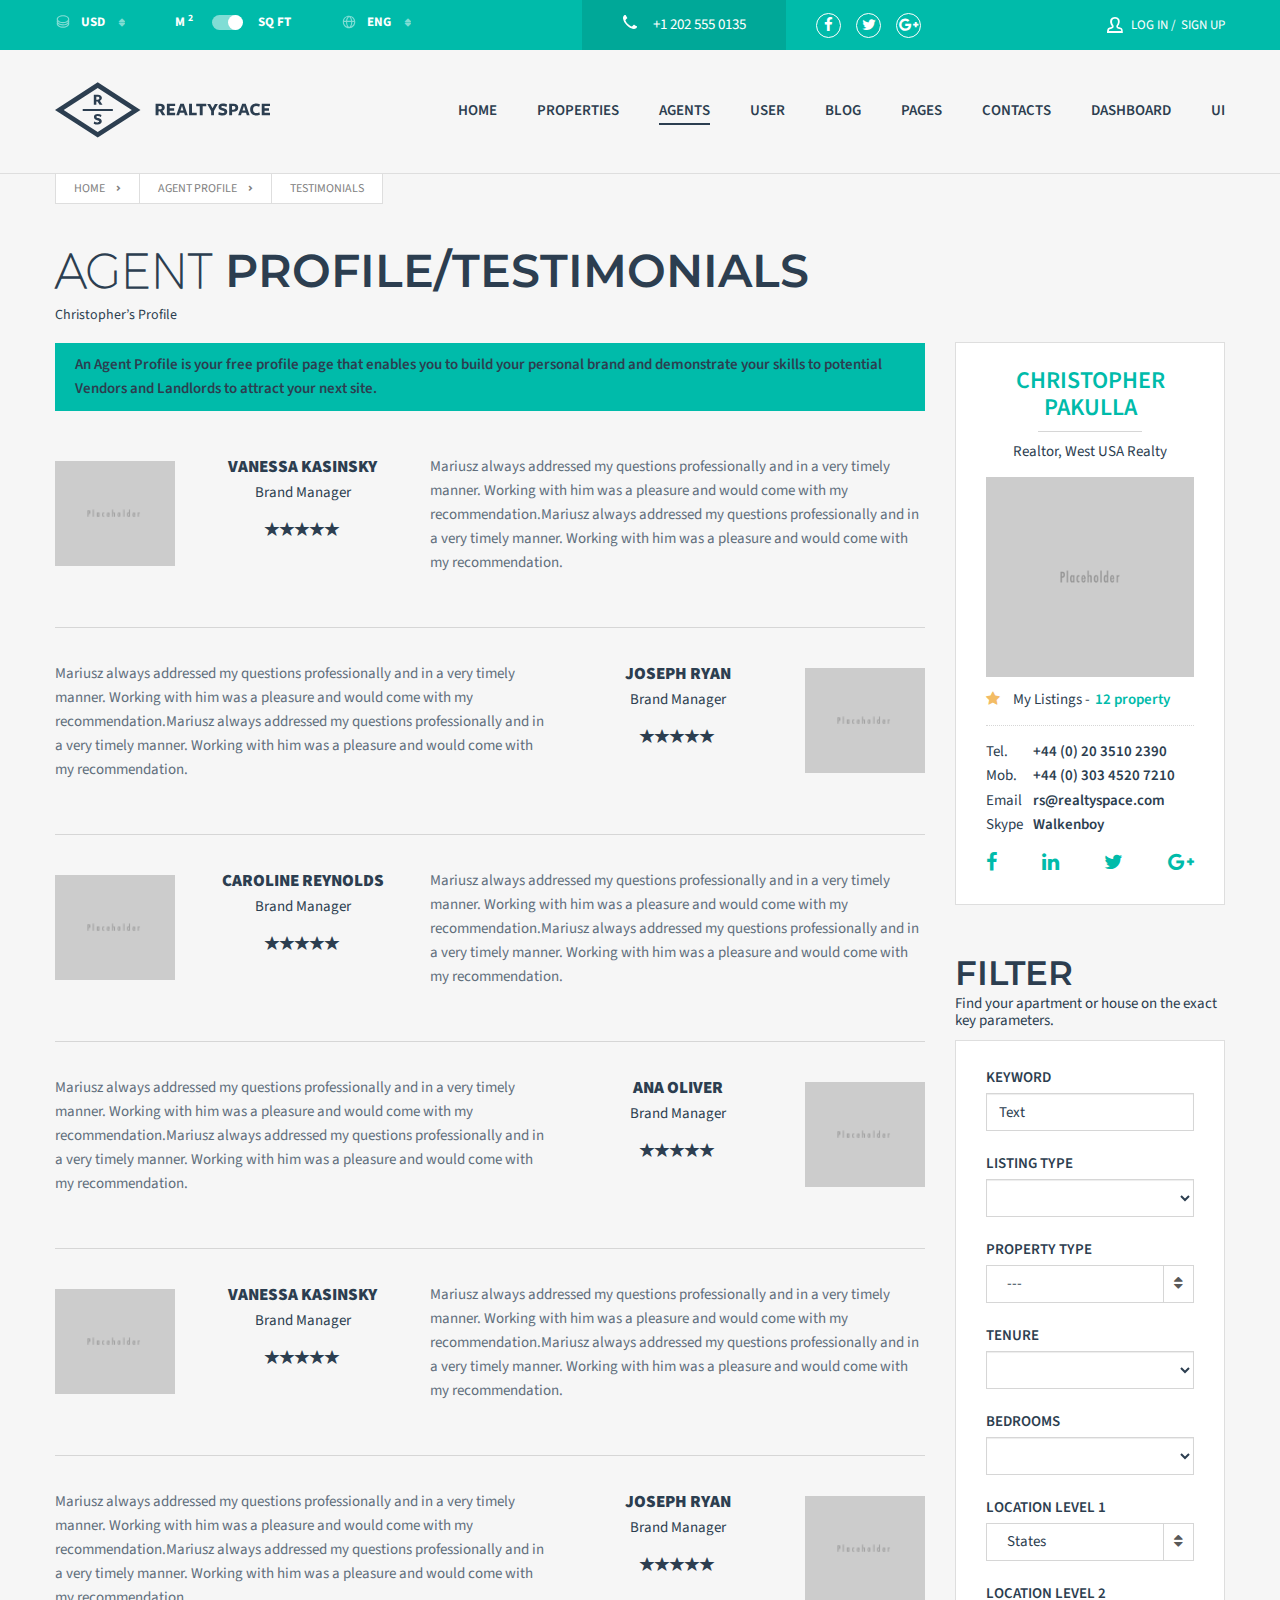
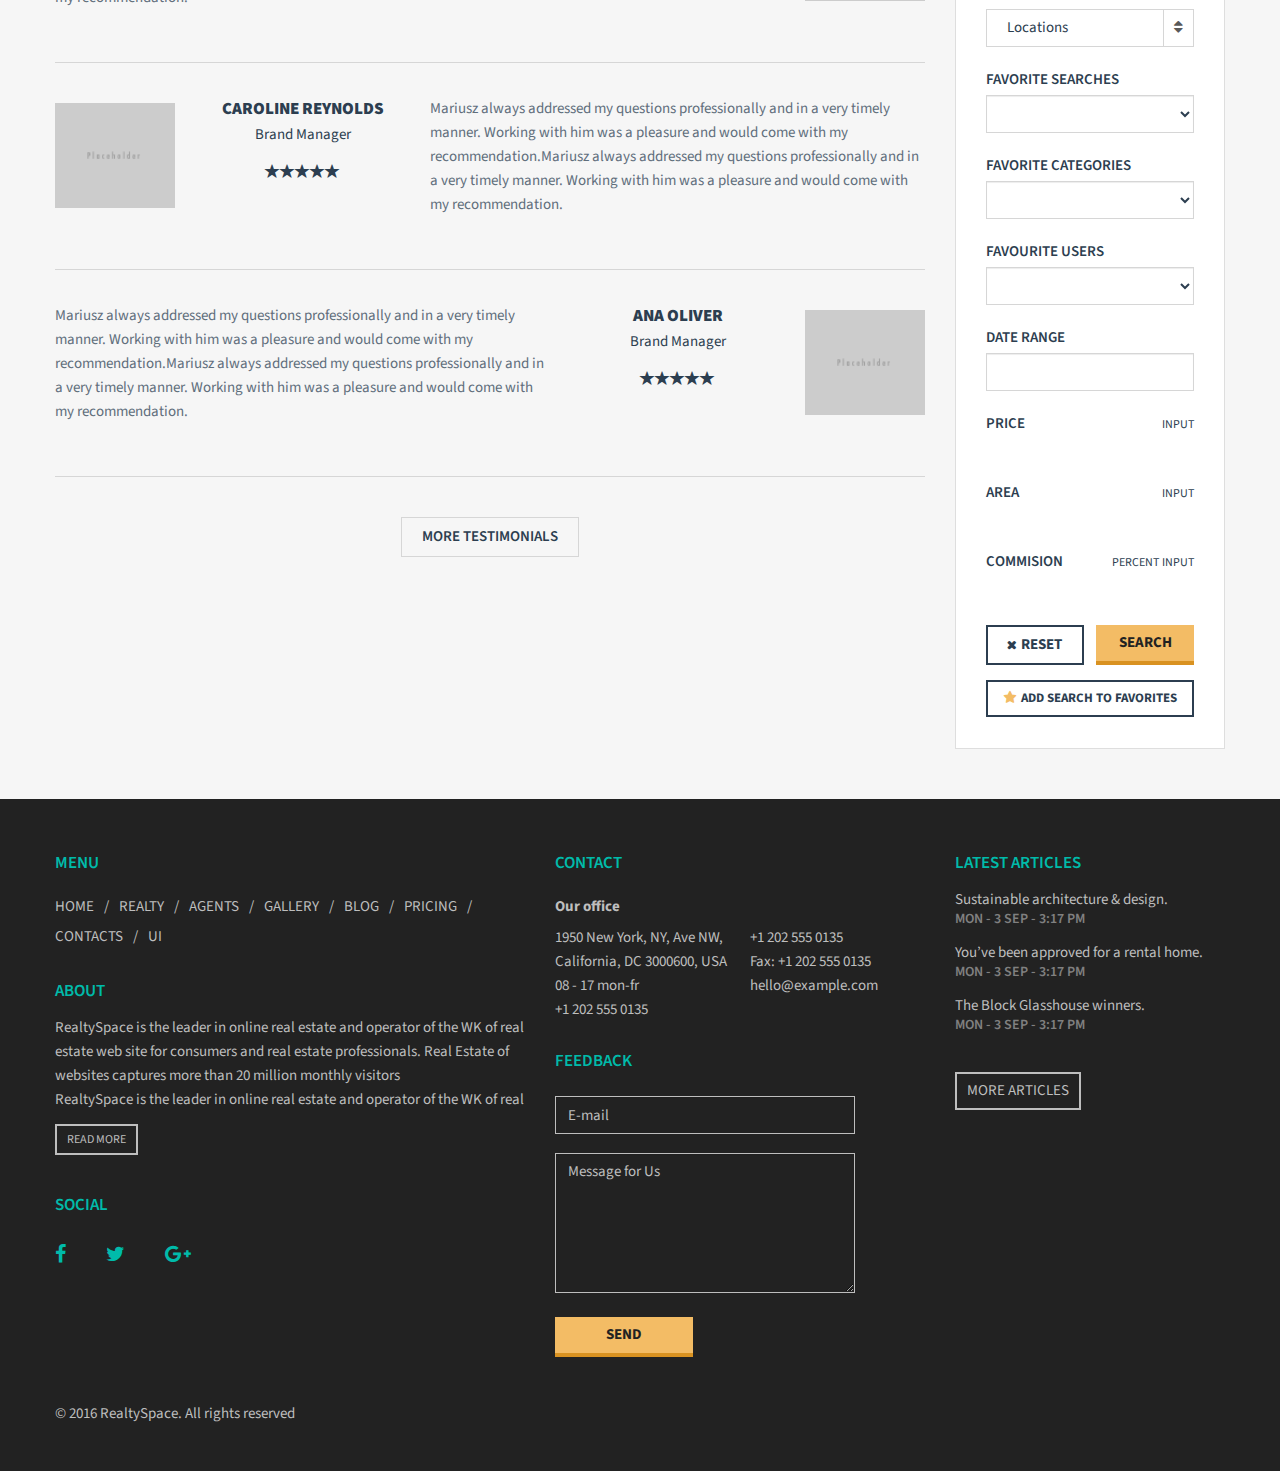
<file: agent_profile_testimonials.html>
<!DOCTYPE html>
<html>
  <head lang="en">
    <meta charset="UTF-8">
    <title>Realty Space - Real Estate Responsive HTML Theme</title><!--[if IE]>
    <meta http-equiv="X-UA-Compatible" content="IE=9,chrome=1"><![endif]-->
    <meta name="viewport" content="width=device-width, initial-scale=1, user-scalable=0, shrink-to-fit=no">
    <meta name="format-detection" content="telephone=no">
    <!-- Loading Source Sans Pro font that is used in this theme-->
    <link href="http://fonts.googleapis.com/css?family=Montserrat:400,700%7cSource+Sans+Pro:200,400,600,700,900,400italic,700italic&amp;subset=latin,latin-ext" rel="stylesheet" type="text/css">
    <!-- Boostrap and other lib styles-->
    <!-- build:cssvendor-->
    <link rel="stylesheet" href="assets/css/vendor.css">
    <!-- endbuild-->
    <!-- Font-awesome lib-->
    <!-- build:cssfontawesome-->
    <link rel="stylesheet" href="assets/css/font-awesome.css">
    <!-- endbuild-->
    <!-- Theme styles, please replace "default" with other color scheme from the list available in template/css-->
    <!-- build:csstheme-default-->
    <link rel="stylesheet" href="assets/css/theme-default.css">
    <!-- endbuild-->
    <!-- Your styles should go in this file-->
    <link rel="stylesheet" href="assets/css/custom.css">
    <!-- Fixes for IE-->
    <!--[if lt IE 11]>
    <link rel="stylesheet" href="assets/css/ie-fix.css"><![endif]-->
    <link rel="icon" href="assets/img/favicon.ico" type="image/x-icon">
  </head>
  <body class="agent_profile_testimonials menu-default hover-default ">
    <!--
    SVG icons from sprite-inline.svg
    They are inlined in order to make them work,
    when the template is opened directly, without
    web-server
    
    If you are loading theme files using a webserver,
    you can remove this code and set loadSvgWithAjax: true
    at the beginning of the file.
    
    Or you can use sprite.svg directly.
    All you need to do is to add "img/sprite.svg" before the icon name
    and connect svg4everybody (https://github.com/jonathantneal/svg4everybody) plugin for IE support
    
    For example:
    <use xlink:href="#icon-area"></use>
    becomes
    <use xlink:href="img/sprite.svg#icon-area"></use>
    
    --><!-- inject:svg -->
    <svg width="0" height="0" style="position:absolute"><symbol viewBox="0 0 264 88" id="default-skin"><g fill="none" fill-rule="evenodd"><path d="M67.002 59.5v3.768c-6.307.84-9.184 5.75-10.002 9.732 2.22-2.83 5.564-5.098 10.002-5.098V71.5L73 65.585 67.002 59.5zM13 29v-5h2v3h3v2h-5zm0-14h5v2h-3v3h-2v-5zm18 0v5h-2v-3h-3v-2h5zm0 14h-5v-2h3v-3h2v5zm31-5v5h-2v-3h-3v-2h5zm0-4h-5v-2h3v-3h2v5zm8 0v-5h2v3h3v2h-5zm0 4h5v2h-3v3h-2v-5zM20.586 66l-5.656-5.656 1.414-1.414L22 64.586l5.656-5.656 1.414 1.414L23.414 66l5.656 5.656-1.414 1.414L22 67.414l-5.656 5.656-1.414-1.414L20.586 66zm91.199-.97L110 63.5l3-3.5h-10v-2h10l-3-3.5 1.785-1.468L117 59l-5.215 6.03zm40.43 0L154 63.5l-3-3.5h10v-2h-10l3-3.5-1.785-1.468L147 59l5.215 6.03zm8.742-36.487l-3.25-3.25-1.413 1.414 3.25 3.25z" fill="#fff"/><path d="M152.5 27a5.5 5.5 0 1 0 0-11 5.5 5.5 0 1 0 0 11z" stroke="#fff" stroke-width="1.5"/><path fill="#fff" d="M150 21h5v1h-5zM116.957 28.543l-1.414 1.414-3.25-3.25 1.414-1.414 3.25 3.25z"/><path d="M108.5 27a5.5 5.5 0 1 0 0-11 5.5 5.5 0 1 0 0 11z" stroke="#fff" stroke-width="1.5"/><path fill="#fff" d="M106 21h5v1h-5z"/><path fill="#fff" d="M109.043 19.008l-.085 5-1-.017.085-5z"/></g></symbol><symbol viewBox="0 0 22 22" id="icon-add--favorites"><path d="M15.7 9.2l.5-.5-4.2-.6-1.9-3.8-1.8 3.8-4.2.6 3 3-.7 4.2 3.8-2 1.7.9c.6.8 1.6 1.3 2.7 1.3 1.9 0 3.5-1.6 3.5-3.5C18 11 17 9.7 15.7 9.2zM11 12.5c0 .2 0 .5.1.7l-.9-.5L7.7 14l.5-2.7-2-1.9L8.9 9l1.2-2.5L11.3 9l1.8.3c-1.2.5-2.1 1.7-2.1 3.2zm3.5 2.5c-1.4 0-2.5-1.1-2.5-2.5s1.1-2.5 2.5-2.5 2.5 1.1 2.5 2.5-1.2 2.5-2.5 2.5zm.5-4h-1v1h-1v1h1v1h1v-1h1v-1h-1v-1z"/></symbol><symbol viewBox="0 0 22 22" id="icon-add--gallery"><path d="M17.5 8c-.5 0-1.5.1-1.5.3V5H2v11h14v-1.3c0 .2 1 .3 1.5.3 1.9 0 3.5-1.6 3.5-3.5S19.4 8 17.5 8zM3 6h12v3c-1 .6-1 1.5-1 2.5 0 .5.2 1 .4 1.5h-.1L12 10.2l-1.9 2-3.1-4-4 4.5V6zm12 9H3v-1h.2l3.7-4.2 3 4.1 2-2.1 1.9 2.2H15v1zm2.5-1c-1.4 0-2.5-1.1-2.5-2.5S16.1 9 17.5 9s2.5 1.1 2.5 2.5-1.1 2.5-2.5 2.5zm.5-4h-1v1h-1v1h1v1h1v-1h1v-1h-1v-1z"/></symbol><symbol viewBox="0 0 22 22" id="icon-add--post"><path d="M12 8H5v1h7V8zm0 2H5v1h7v-1zm-7 3h4v-1H5v1zm10.5-3c-.5 0-1 .1-1.5.3V4H3v14h11v-1.3c.4.2.9.3 1.5.3 1.9 0 3.5-1.6 3.5-3.5S17.4 10 15.5 10zM13 17H4V5h9v6c-.6.6-1 1.5-1 2.5s.4 1.9 1 2.5v1zm2.5-1c-1.4 0-2.5-1.1-2.5-2.5s1.1-2.5 2.5-2.5 2.5 1.1 2.5 2.5-1.2 2.5-2.5 2.5zm.5-4h-1v1h-1v1h1v1h1v-1h1v-1h-1v-1z"/></symbol><symbol viewBox="0 0 22 22" id="icon-add--property"><path d="M17.5 5c-2 0-3.5 1.6-3.5 3.5s1.6 3.5 3.5 3.5S21 10.4 21 8.5 19.4 5 17.5 5zm0 6C16.1 11 15 9.9 15 8.5S16.1 6 17.5 6 20 7.1 20 8.5 18.8 11 17.5 11zm.5-4h-1v1h-1v1h1v1h1V9h1V8h-1V7zM.7 13.6l.5.8L4 12.7V18h10v-5.3l2.7 1.7.5-.8L9 8.4.7 13.6zM13 12.1V17H5v-4.9l4-2.5 4 2.5z"/></symbol><symbol viewBox="0 0 30 30" id="icon-add-listing"><path d="M18.2 1.2C14.8 1.2 12 4 12 7.4s2.8 6.2 6.2 6.2 6.2-2.8 6.2-6.2-2.8-6.2-6.2-6.2zm0 11.3c-2.8 0-5.2-2.3-5.2-5.2 0-2.8 2.3-5.2 5.2-5.2 2.8 0 5.2 2.3 5.2 5.2-.1 2.9-2.4 5.2-5.2 5.2zM5.7 28.8h12v-12l-12-5v17zm7-10h3v3h-3v-3zm0 5h3v3h-3v-3zm-5-5h3v3h-3v-3zm0 5h3v3h-3v-3zm11-19h-1v2h-2v1h2v2h1v-2h2v-1h-2v-2z"/></symbol><symbol viewBox="0 0 40 40" id="icon-agency"><path d="M21 9h-2v4h2V9zm4 0h-2v4h2V9zm-4 6h-2v4h2v-4zm4 0h-2v4h2v-4zm-4 6h-2v4h2v-4zm4 0h-2v4h2v-4zm-4 6h-2v4h2v-4zm9-11V4H14v15.2L0 22.8V36h40V16H30zM14 34H2v-9.6l12-3.1V34zm14 0H16V6h12v28zm10 0h-8V18h8v16zm-3-13h-2v4h2v-4zm0 6h-2v4h2v-4zm-10 0h-2v4h2v-4zM7 27H5v4h2v-4zm4 0H9v4h2v-4z"/></symbol><symbol viewBox="0 0 26 27" id="icon-area"><path d="M24 2v20h-8v-3H6v6H2V9h4v4h15V2h3m2-2h-7v11H8V7H0v20h8v-6h6v3h12V0z"/></symbol><symbol viewBox="0 0 20 20" id="icon-arrow-end"><path clip-rule="evenodd" fill="none" d="M.4 5.9l15.8-4.5 1.6 1.2 1.1 17"/></symbol><symbol preserveAspectRatio="xMidYMid" viewBox="0 0 21 40" id="icon-arrow-left"><path d="M20-.001L0 19.998l20 20.001"/></symbol><symbol preserveAspectRatio="xMidYMid" viewBox="0 0 21 40" id="icon-arrow-right"><path d="M1-.001l20 19.999L1 39.999"/></symbol><symbol viewBox="0 0 186 186" id="icon-avatar"><path d="M161.1 140.4c-26.5-6.1-51.2-11.5-39.3-34.1C158.2 37.6 131.4.8 93 .8 53.8.8 27.7 39 64.2 106.3c12.3 22.7-13.3 28.1-39.3 34.1C-1.6 146.6.4 160.6.4 186h185.1c.1-25.4 2.1-39.4-24.4-45.6z"/></symbol><symbol viewBox="0 0 26.8 20" id="icon-bathrooms"><path d="M5 10V2h5v2H9v3h4V4h-1V0H3v10H0v10h20.6l6.3-10H5zm14.4 8H2v-6h21.2l-3.8 6z"/></symbol><symbol viewBox="0 0 26 17" id="icon-bedrooms"><path d="M26 7h-3V0H3v7H0v8h2v2h2v-2h18v2h2v-2h2V7zM5 2h16v5h-2V5h-5v2h-2V5H7v2H5V2zm19 11H2V9h22v4z"/></symbol><symbol viewBox="0 0 30 30" id="icon-blog-edit"><path d="M8 10h7v2H8zm0 4h7v2H8zm0 4h4v2H8zm11 3h-4v-4l7.94-8.07 4.21 4.12zm-2-2h1.18l6.11-6L23 11.75l-6 6.07V19z"/><path d="M18.59 20H18v2H6V7h12v8.38l2-2.04V5H4v19h16v-5.38L18.59 20z"/></symbol><symbol viewBox="0 0 18 18" id="icon-captions-off"><path d="M1 2a1 1 0 0 0-1 1v12a1 1 0 0 0 1 1h16a1 1 0 0 0 1-1V3a1 1 0 0 0-1-1H1zm1 12V4h14v10H2z"/></symbol><symbol viewBox="0 0 18 18" id="icon-captions-on"><path d="M1 2a1 1 0 0 0-1 1v12a1 1 0 0 0 1 1h16a1 1 0 0 0 1-1V3a1 1 0 0 0-1-1H1zm1 12V4h14v10H2z"/><path d="M3 11h3v2H3zm9 0h3v2h-3zm-5 0h4v2H7z"/></symbol><symbol viewBox="0 0 22 22" id="icon-change--property"><path d="M5.7 13.6l.5.9L8 13.4V17h6v-3.6l1.7 1 .5-.9-5.2-3.1-5.3 3.2zm7.3-.8V16H9v-3.3l2-1.2 2 1.3zM18 8h-4v1h4c1.1 0 2 .9 2 2v3c0 1.1-.9 2-2 2h-1v1h1c1.7 0 3-1.3 3-3v-3c0-1.7-1.3-3-3-3zM6.4 11.3l2.3-2.8-2.3-2.8-.8.6L7 8H4c-1.7 0-3 1.3-3 3v3c0 1.7 1.3 3 3 3h1v-1H4c-1.1 0-2-.9-2-2v-3c0-1.1.9-2 2-2h3l-1.4 1.6.8.7z"/></symbol><symbol viewBox="0 0 30 30" id="icon-chat"><path d="M23 23.08L16.65 18H7v-7h9.65L23 5.84v17.24zM9 16h8.35L21 18.92V10l-3.65 3H9v3z"/><circle cx="23" cy="14.47" r="2"/><path d="M12 17h3v7h-3z"/></symbol><symbol viewBox="0 0 30 30" id="icon-clock"><path d="M14.83 23.83a9 9 0 1 1 9-9 9 9 0 0 1-9 9zm0-16a7 7 0 1 0 7 7 7 7 0 0 0-7-7z"/><path d="M13.95 9.83h2v5.13h-2z"/><path d="M13.94 13.95h3.96v2h-3.96z"/></symbol><symbol viewBox="-618.5 373.5 55 55" id="icon-comfort"><path d="M-591 388.5c-6.6 0-12 5.4-12 12s5.4 12 12 12 12-5.4 12-12-5.4-12-12-12zm0 22c-5.5 0-10-4.5-10-10s4.5-10 10-10 10 4.5 10 10-4.5 10-10 10zm11.7-20.2c.3 0 .5-.1.7-.3l4.6-4.6c.4-.4.4-1 0-1.4s-1-.4-1.4 0l-4.6 4.6c-.4.4-.4 1 0 1.4.2.2.4.3.7.3zm11.3 9.7h-6.5c-.6 0-1 .4-1 1s.4 1 1 1h6.5c.6 0 1-.4 1-1s-.4-1-1-1zm-10.6 12c-.4-.4-1-.4-1.4 0s-.4 1 0 1.4l4.6 4.6c.2.2.5.3.7.3s.5-.1.7-.3c.4-.4.4-1 0-1.4l-4.6-4.6zm-12.4 4.5c-.6 0-1 .4-1 1v6.5c0 .6.4 1 1 1s1-.4 1-1v-6.5c0-.5-.4-1-1-1zm-12.4-4.5l-4.6 4.6c-.4.4-.4 1 0 1.4.2.2.5.3.7.3s.5-.1.7-.3l4.6-4.6c.4-.4.4-1 0-1.4s-1-.4-1.4 0zm-3.1-11c0-.6-.4-1-1-1h-6.5c-.6 0-1 .4-1 1s.4 1 1 1h6.5c.5 0 1-.4 1-1zm3.1-11c.2.2.5.3.7.3s.5-.1.7-.3c.4-.4.4-1 0-1.4l-4.6-4.6c-.3-.4-1-.4-1.4 0s-.4 1 0 1.4l4.6 4.6zm12.4-4.5c.6 0 1-.4 1-1V378c0-.6-.4-1-1-1s-1 .4-1 1v6.5c0 .5.4 1 1 1z"/></symbol><symbol viewBox="0 0 40 40" id="icon-customers"><path d="M32.7 24l-.1.8s-.3 1.7-3.2 1.7c-2.8 0-3.2-1.5-3.2-1.7l-.3-.8H23v-5h-6.3l-.2.7c0 .1-.8 2.7-4.4 2.7s-4.3-2.6-4.3-2.7l-.1-.7H2v20h36V24h-5.3zM21 37H4V21h2.2c.7 1 2.5 3.4 6 3.4s5.3-2.4 6-3.4H21v16zm15 0H23V26h1.4c.6 1 2 2.5 4.9 2.5 2.9 0 4.3-1.5 4.9-2.5H36v11zm-6.7-14.8c3.3 0 6-2.7 6-6s-2.7-6-6-6-6 2.7-6 6 2.7 6 6 6zm0-10c2.2 0 4 1.8 4 4s-1.8 4-4 4-4-1.8-4-4 1.8-4 4-4zM12.2 17c4.4 0 8-3.6 8-8s-3.6-8-8-8-8 3.6-8 8 3.6 8 8 8zm0-14c3.3 0 6 2.7 6 6s-2.7 6-6 6-6-2.7-6-6 2.7-6 6-6z"/></symbol><symbol viewBox="0 0 30 30" id="icon-dashboard"><path d="M15.8 7.8c-5.5 0-10 4.4-10 9.9 0 1.2.2 2.3.6 3.4l.2.6 9.4.1 8.9-.1.2-.6c.4-1.1.6-2.2.6-3.4.1-5.4-4.4-9.9-9.9-9.9zm7.8 12h-7.5l-7.9-.1c-.2-.7-.3-1.4-.3-2.1 0-4.3 3.6-7.9 8-7.9s8 3.5 8 7.9c-.1.8-.2 1.5-.3 2.2zm-7.1-9.1h-1v1.7h1v-1.7zm-6.4 2.6l1.2 1.2.7-.7-1.2-1.2-.7.7zm10-.6l-.3-.3-3.2 3.2c-.2-.1-.4-.1-.6-.1-.8 0-1.5.7-1.5 1.5s.7 1.5 1.5 1.5 1.5-.7 1.5-1.5c0-.2-.1-.5-.2-.7l2.2-2.2.3.3 1.2-1.2-.7-.7-.2.2zM9.2 18h1.7v-1H9.2v1zm12 0h1.7v-1h-1.7v1z"/></symbol><symbol viewBox="0 0 28 35" id="icon-doc"><path d="M7 25h14v-2H7v2zm0-5h14v-2H7v2zm0-5h14v-2H7v2zm21-5.8v-.9L19.9 0H2.5C1.1 0 0 1.2 0 2.6v29.8C0 33.8 1.1 35 2.5 35h22.9c1.4 0 2.5-1.2 2.5-2.6V9.2h.1zm-2 23.2c0 .3-.2.6-.5.6h-23c-.3 0-.5-.3-.5-.6V2.6c0-.3.2-.6.5-.6H19v7.2h7v23.2z"/></symbol><symbol viewBox="0 0 14 14" id="icon-earth"><path d="M12.5 7c0-3-2.5-5.5-5.5-5.5-2.8 0-5.1 2.1-5.4 4.7v1c.1 2.9 2.4 5.2 5.3 5.3h.6c2.8-.2 5-2.6 5-5.5zM7.1 2.7C7.7 3.1 8.6 4 8.8 6H5.4c.3-2 1.2-2.9 1.7-3.3zM8.9 7c0 3-1.1 3.9-1.7 4.4v-.1C6.5 10.8 5.4 10 5.4 7h3.5zm-.1 3.9C9.4 10 9.9 9 9.9 7h1.6c-.1 2-1.2 3.2-2.7 3.9zM11.4 6H9.8C9.6 5 9 3.2 8.4 2.5c1.5.5 2.7 2.5 3 3.5zM6 2.4C5.3 3.1 4.6 4 4.4 6H2.6C2.9 4 4.2 2.8 6 2.4zM2.5 7h1.9c0 2 .5 3.1 1.1 4-1.7-.6-2.9-2-3-4z"/></symbol><symbol viewBox="-632.3 373.3 55 55" id="icon-easy"><path d="M-602 402.9c-1.5 1.7-3.7 2.7-6 2.7-.6 0-1 .4-1 1s.4 1 1 1c2.9 0 5.6-1.2 7.5-3.4.4-.4.3-1-.1-1.4-.4-.3-1.1-.3-1.4.1zm14.1 13.4l-9.6-9.6c2.1-2.5 3.4-5.7 3.4-9.2 0-7.7-6.3-14-14-14s-13.9 6.4-13.9 14.1c0 7.7 6.3 14 14 14 3.5 0 6.7-1.3 9.2-3.4l9.6 9.6c.2.2.5.3.7.3s.5-.1.7-.3c.3-.4.3-1.1-.1-1.5zm-20.1-6.7c-6.6 0-12-5.4-12-12s5.4-12 12-12 12 5.4 12 12-5.4 12-12 12z"/></symbol><symbol viewBox="0 0 22 22" id="icon-edit--favorites"><path d="M17.7 6.2l-5 5-1 3.1 3.1-1 5-5-2.1-2.1zm-3.4 6.3l-1 .3.3-1 4.2-4.2.7.7-4.2 4.2zm-1.1-3.8L9 8.1 7.1 4.3 5.3 8.1l-4.2.6 3 3-.7 4.2 3.8-2 3.8 2-.7-4.2 2.9-3zm-6.1 4L4.7 14l.5-2.7-2-1.9L5.9 9l1.2-2.5L8.3 9l2.7.4-2 1.9.6 2.7-2.5-1.3z"/></symbol><symbol viewBox="0 0 22 22" id="icon-edit--gallery"><path d="M21 9.3l-2.2-2.1L16 9.9V5H2v11h14v-1.8l5-4.9zm-1.3 0l-4.2 4.2-1 .3.3-1L19 8.6l.7.7zM3 6h12v4.9l-1.2 1.3v.1l-1.7-2.1-1.9 2-3.1-4L3 12.7V6zm0 8h.4l3.7-4.2 3 4.1 2-2.1 1.4 1.7L13 15H3v-1zm11.1 1l1.1-.4v.4h-1.1z"/></symbol><symbol viewBox="0 0 22 22" id="icon-edit--post"><path d="M13 8H6v1h7V8zm0 2H6v1h7v-1zm-7 3h4v-1H6v1zm10.8-4.8L15 9.9V4H4v14h11v-3.8l3.9-3.9-2.1-2.1zM14 17H5V5h9v5.9l-2.2 2.3-1 3.1 3.1-1 .1-.2V17zm-.6-2.5l-1 .3.3-1 4.2-4.2.7.7-4.2 4.2z"/></symbol><symbol viewBox="0 0 22 22" id="icon-edit--property"><path d="M19.9 7.3l-2.1-2.1-3.3 3.3L11 6.4l-8.2 5.2.5.8L6 10.7V16h10v-4.8l.3-.3 2.4 1.5.5-.8-2.2-1.4 2.9-2.9zm-1.5 0l-4.2 4.2-1 .3.3-1 4.2-4.2.7.7zM15 15H7v-4.9l4-2.5 2.7 1.7-1 1-1 3.1 3.1-1 .2-.2V15z"/></symbol><symbol viewBox="0 0 18 18" id="icon-enter-fullscreen"><path d="M6.425 10.165l-2.57 2.569.018-1.846c-.003-.552-.45-1-1.002-1.002a.985.985 0 0 0-.992.992l-.023 4.22a1 1 0 0 0 .295.707l.025.023c.008.007.015.017.023.025.188.188.443.294.707.295l4.22-.023a.986.986 0 0 0 .992-.992c-.003-.55-.45-1-1.002-1.002l-1.847.016 2.57-2.569a.99.99 0 0 0 0-1.4l-.013-.013a.99.99 0 0 0-1.4 0h-.001zm7.729-4.899l-.017 1.846c.003.552.45 1 1.002 1.002a.985.985 0 0 0 .992-.992l.024-4.22a1.007 1.007 0 0 0-.296-.707l-.025-.023c-.008-.007-.015-.017-.023-.025a1.009 1.009 0 0 0-.707-.295l-4.22.023a.986.986 0 0 0-.991.992c.002.55.45 1 1.002 1.002l1.846-.016-2.569 2.569a.99.99 0 0 0 0 1.4c.4.4 1.026.4 1.413.013l2.57-2.569z"/></symbol><symbol viewBox="0 0 40 40" id="icon-error"><path d="M27.3 22.9L25 25.1c.3-3.1-.6-6.2-2.6-8.7-2.4-3.1-6-5-9.8-5-.6 0-1 .4-1 1s.4 1 1 1c3.1 0 6.2 1.6 8.2 4.2 1.7 2.2 2.4 4.9 2.1 7.5l-2.3-2.3c-.4-.4-1-.4-1.4 0-.4.4-.4 1 0 1.4l4 3.9c.2.2.4.3.7.3s.5-.1.7-.3l4-3.9c.4-.4.4-1 0-1.4-.3-.3-.9-.3-1.3.1zM40 20C40 9 31 0 20 0 8.9 0 0 9 0 20s8.9 20 20 20c4 0 7.7-1.2 10.8-3.1 3.7 1 8.2 2.1 8.2 2.1s-1-4-2.1-8.3C38.8 27.6 40 24 40 20zm-8.7 14.9c-.2 0-.4-.1-.5-.1-.4 0-.8.1-1.1.3C26.8 37 23.4 38 20 38c-9.9 0-18-8.1-18-18S10.1 2 20 2s18 8.1 18 18c0 3.4-1 6.8-2.8 9.7-.3.5-.4 1.1-.2 1.6.5 1.8.9 3.5 1.3 5-1.6-.4-3.4-.9-5-1.4z"/></symbol><symbol viewBox="0 0 18 18" id="icon-exit-fullscreen"><path d="M14.425 2.165l-2.57 2.569.018-1.846c-.003-.552-.45-1-1.002-1.002a.985.985 0 0 0-.992.992l-.023 4.22a1.007 1.007 0 0 0 .32.73c.008.007.015.017.023.025.188.188.443.294.707.295l4.22-.023a.986.986 0 0 0 .992-.992c-.003-.55-.45-1-1.002-1.002l-1.847.016 2.57-2.569a.99.99 0 0 0 0-1.4l-.013-.013a.99.99 0 0 0-1.4 0h-.001zM6.154 13.266l-.017 1.846c.003.552.45 1 1.002 1.002a.985.985 0 0 0 .992-.992l.024-4.22a1.007 1.007 0 0 0-.32-.73c-.009-.007-.016-.017-.024-.025a1.009 1.009 0 0 0-.707-.295l-4.22.023a.986.986 0 0 0-.991.992c.002.55.45 1 1.002 1.002l1.846-.016-2.569 2.569a.99.99 0 0 0 0 1.4c.4.4 1.026.4 1.413.013l2.57-2.569z"/></symbol><symbol viewBox="0 0 18 18" id="icon-fast-forward"><path d="M17.569 8.246L7 2a1 1 0 0 0-1 1v1.954L1 2a1 1 0 0 0-1 1v12a1 1 0 0 0 1 1l5-2.955V15a1 1 0 0 0 1 1l10.569-6.246a.876.876 0 0 0 0-1.508zM6 10.722l-4 2.364V4.914l4 2.364v3.444zm2 2.364V4.914L14.915 9 8 13.086z"/></symbol><symbol viewBox="0 0 30 30" id="icon-favorite-agents"><path d="M3.94 29.25v-.88a12.22 12.22 0 0 1 .13-1.43A4.24 4.24 0 0 1 5 24.57a5 5 0 0 1 2.25-1 11.12 11.12 0 0 0 1.12-.34 1.61 1.61 0 0 0 .54-.23v-.06a1.55 1.55 0 0 0-.49-1.28 7.65 7.65 0 0 1-.68-1.19 6.12 6.12 0 0 1-.26-4.29A3.82 3.82 0 0 1 9.22 14a5.3 5.3 0 0 1 2.78-.75 5.3 5.3 0 0 1 2.78.72 3.82 3.82 0 0 1 1.66 2.13 6.12 6.12 0 0 1-.26 4.29 7.66 7.66 0 0 1-.68 1.19 1.55 1.55 0 0 0-.5 1.28v.06a1.61 1.61 0 0 0 .5.28 11.11 11.11 0 0 0 1.12.34 5 5 0 0 1 2.25 1 4.24 4.24 0 0 1 .94 2.37 12.22 12.22 0 0 1 .19 1.46v.88H3.94zm2.28-3.43a3.27 3.27 0 0 0-.43 1.41v.3h12.46v-.33a2.89 2.89 0 0 0-.45-1.42 4.35 4.35 0 0 0-1.47-.54c-1.12-.3-2.39-.64-2.82-1.68a3 3 0 0 1 .62-2.93 6.14 6.14 0 0 0 .53-.92 4.37 4.37 0 0 0 .2-3.1A2.71 2.71 0 0 0 12 15a2.71 2.71 0 0 0-2.81 1.64 4.37 4.37 0 0 0 .2 3.1 6.14 6.14 0 0 0 .53.92 3 3 0 0 1 .62 2.93c-.44 1-1.7 1.38-2.82 1.68a4.33 4.33 0 0 0-1.47.54zm16.75-8.13l-5.72-3 .93-1.77 2.13 1.11-.49-2.88 2.09-2.05-2.89-.42-1.3-2.63-1.3 2.63-2.9.42 1.72 1.68-1.39 1.43-4.62-4.5 5.86-.86 2.63-5.32 2.62 5.32 5.87.86-4.25 4.14 1.01 5.84z"/></symbol><symbol viewBox="0 0 30 30" id="icon-favorite-listings"><path d="M23.97 17.69l-5.72-3 .93-1.77 2.13 1.11-.49-2.88 2.09-2.05-2.89-.42-1.3-2.63-1.3 2.63-2.9.42 1.73 1.68-1.4 1.43-4.62-4.5 5.86-.86 2.63-5.32 2.62 5.32 5.87.86-4.25 4.14 1.01 5.84zM4 10v17h12V15zm5 15H6v-3h3v3zm0-5H6v-3h3v3zm5 5h-3v-3h3v3zm0-5h-3v-3h3v3z"/></symbol><symbol viewBox="0 0 30 30" id="icon-favorite-search"><path d="M23.97 17.69l-5.72-3 .93-1.77 2.13 1.11-.49-2.88 2.09-2.05-2.89-.42-1.3-2.63-1.3 2.63-2.9.42 1.73 1.68-1.4 1.43-4.62-4.5 5.86-.86 2.63-5.32 2.62 5.32 5.87.86-4.25 4.14 1.01 5.84zm-11.14 7.14a6 6 0 1 1 6-6 6 6 0 0 1-6 6zm0-10a4 4 0 1 0 4 4 4 4 0 0 0-4-4zm-8.49 14a1 1 0 0 1-.71-1.71l2.55-2.55A1 1 0 0 1 7.6 26L5 28.53a1 1 0 0 1-.66.3z"/></symbol><symbol viewBox="0 0 30 30" id="icon-financials"><path d="M4.14 16.28A8.5 8.5 0 0 1 6 7a8.55 8.55 0 0 1 2.68-1.86A9.08 9.08 0 0 1 12 4.47v2A6.11 6.11 0 0 0 9.46 7a6.49 6.49 0 0 0-4 6A6.45 6.45 0 0 0 6 15.5zM17 25.47v-2a6 6 0 0 0 2.51-.47A6.51 6.51 0 0 0 23 14.44l1.84-.78a8.53 8.53 0 0 1-4.55 11.14 8.93 8.93 0 0 1-3.29.67z"/><path d="M21.89 17.47l-1.46-1.36 3.97-4.26 4.21 3.93-1.37 1.46-2.74-2.56-2.61 2.79zm-16.43.82L.63 15l1.12-1.65 3.19 2.16 1.98-2.91 1.65 1.13-3.11 4.56zm10.71-5.7a3.93 3.93 0 0 0-.88-.59 2.13 2.13 0 0 0-1-.21 1.47 1.47 0 0 0-.93.26 1 1 0 0 0-.32.83.87.87 0 0 0 .33.69 4.25 4.25 0 0 0 .83.53l1.08.52a5.78 5.78 0 0 1 1.08.66 3.4 3.4 0 0 1 .83.94 2.61 2.61 0 0 1 .33 1.36 3.34 3.34 0 0 1-.61 2.09A2.82 2.82 0 0 1 15 20.8V23h-2v-2.13c0-.06-.89-.19-1.44-.41a4.31 4.31 0 0 1-1.35-.87l1.12-1.68a5.83 5.83 0 0 0 1.25.74 3.09 3.09 0 0 0 1.2.25 1.58 1.58 0 0 0 1-.29 1.11 1.11 0 0 0 .33-.88 1 1 0 0 0-.29-.73 4.39 4.39 0 0 0-.82-.62c-.33-.19-.69-.37-1.08-.56a6 6 0 0 1-1.08-.67 3.57 3.57 0 0 1-.84-.91 2.38 2.38 0 0 1-.33-1.29 3.07 3.07 0 0 1 .56-2.08A2.39 2.39 0 0 1 13 9.81V8h2v1.78c0 .08 1 .24 1.38.49a5.19 5.19 0 0 1 1.08.9z"/></symbol><symbol viewBox="0 0 25 20.7" id="icon-garage"><path d="M12.5 0L0 7.5v13.2h25V7.5L12.5 0zm0 2.3l8.9 5.3H3.6l8.9-5.3zM12 18.7H2v-10h10v10zm11 0H13v-10h10v10zm-12-5.5h-1v2h1v-2zm4 0h-1v2h1v-2z"/></symbol><symbol viewBox="19.5 264.5 27 33" id="icon-geolocation"><path d="M33 264.5c-7.5 0-13.5 6-13.5 13.5 0 7.6 6.6 12.6 13.5 19.5 6.9-6.9 13.5-11.9 13.5-19.5 0-7.5-6-13.5-13.5-13.5zm1.6 22.9v-4.6h-3.2v4.6c-4.2-.7-7.5-4-8.2-8.2h4.6V276h-4.6c.7-4.2 4-7.5 8.2-8.2v4.6h3.2v-4.6c4.2.7 7.5 4 8.2 8.2h-4.6v3.2h4.6c-.7 4.2-4 7.5-8.2 8.2z"/></symbol><symbol viewBox="0 0 22 22" id="icon-get--review"><path d="M11 9H4v1h7V9zm-3 2H4v1h4v-1zm10.5-5.7l-2.9 2.2.6.8L18 7v6h1V7l1.7 1.3.6-.8-2.8-2.2zM1 15h5.8l4.2 2.4V15h3V6H1v9zm1-8h11v7h-3v1.6L7.1 14H2V7z"/></symbol><symbol viewBox="0 0 22 22" id="icon-get--stars"><path d="M9 9.1L7.1 5.3 5.3 9.1l-4.2.6 3 3-.7 4.2 3.8-2 3.8 2-.7-4.2 3-3L9 9.1zm.6 5.9l-2.4-1.3L4.7 15l.5-2.7-2-1.9 2.7-.4 1.2-2.5L8.3 10l2.7.4-2 1.9.6 2.7zm7.9-9.7l-2.9 2.2.6.8L17 7v6h1V7l1.7 1.3.6-.8-2.8-2.2z"/></symbol><symbol viewBox="-632.5 373.5 55 55" id="icon-good-sales"><path d="M-598 397v6h-8v5h-8v5h-8v10h34v-26h-10zm-16 24h-6v-6h6v6zm8 0h-6v-11h6v11zm8 0h-6v-16h6v16zm8 0h-6v-22h6v22zm-19.9-29.7l4.9 5.1 14-14v2.6h2l-.1-6h-5.8v2h2.4l-12.5 12.5-4.9-5.1-10.8 10.9 1.4 1.4 9.4-9.4z"/></symbol><symbol viewBox="0 0 50 50" id="icon-info"><path d="M25 32.3c-2.4 0-4.3 1.9-4.3 4.3s1.9 4.3 4.3 4.3 4.3-1.9 4.3-4.3-1.9-4.3-4.3-4.3zm21.6-21.1l-7.8-7.8c-2-1.9-5.5-3.4-8.3-3.4H19.4c-2.7 0-6.3 1.5-8.2 3.4l-7.8 7.8c-2 2-3.4 5.5-3.4 8.2v11.1c0 2.7 1.5 6.3 3.4 8.2l7.8 7.8c1.9 1.9 5.5 3.4 8.2 3.4h11.1c2.7 0 6.3-1.5 8.2-3.4l7.8-7.8c1.9-1.9 3.4-5.5 3.4-8.2V19.4c.1-2.7-1.4-6.2-3.3-8.2zM46 30.5c0 1.7-1.1 4.2-2.2 5.4L36 43.7c-1.2 1.2-3.7 2.2-5.4 2.2H19.4c-1.7 0-4.2-1.1-5.4-2.2l-7.8-7.8C5 34.8 4 32.2 4 30.5V19.4c0-1.7 1.1-4.2 2.2-5.4L14 6.2C15.2 5 17.8 4 19.4 4h11.1c1.7 0 4.2 1.1 5.4 2.2l7.8 7.8c1.2 1.2 2.2 3.7 2.2 5.4v11.1zm-23.7-.9h5.3l2-18.9h-9.3l2 18.9z"/></symbol><symbol viewBox="-632.3 373.3 55 55" id="icon-lens"><path d="M-602 402.9c-1.5 1.7-3.7 2.7-6 2.7-.6 0-1 .4-1 1s.4 1 1 1c2.9 0 5.6-1.2 7.5-3.4.4-.4.3-1-.1-1.4-.4-.3-1.1-.3-1.4.1zm14.1 13.4l-9.6-9.6c2.1-2.5 3.4-5.7 3.4-9.2 0-7.7-6.3-14-14-14s-13.9 6.4-13.9 14.1c0 7.7 6.3 14 14 14 3.5 0 6.7-1.3 9.2-3.4l9.6 9.6c.2.2.5.3.7.3s.5-.1.7-.3c.3-.4.3-1.1-.1-1.5zm-20.1-6.7c-6.6 0-12-5.4-12-12s5.4-12 12-12 12 5.4 12 12-5.4 12-12 12z"/></symbol><symbol viewBox="-7 377 16 16" id="icon-login"><path d="M-7 393v-.9s0-.7.1-1.4c.2-1.1.5-1.9.9-2.4.5-.5 1.4-.8 2.2-1 .4-.1.8-.2 1.1-.3.3-.1.4-.2.5-.3v-.1c.1-.3 0-.6-.5-1.3-.2-.3-.5-.7-.7-1.2-.6-1.4-.7-2.9-.3-4.3.3-.9.9-1.6 1.7-2.1 1-.4 1.9-.7 3-.7s2 .2 2.8.7c.8.5 1.4 1.2 1.7 2.1.4 1.4.3 2.9-.3 4.3-.2.5-.4.8-.7 1.2-.4.7-.6 1-.5 1.3v.1c.1.1.2.2.5.3.3.1.7.2 1.1.3.8.2 1.7.5 2.2 1 .5.5.8 1.2.9 2.4.1.8.1 1.4.1 1.4v.9H-7zm2.3-3.5c-.1.1-.3.5-.4 1.4v.2l.3-.1h12v-.2c-.2-1.1-.4-1.3-.4-1.3-.2-.2-.7-.3-1.5-.5-1.1-.3-2.4-.6-2.8-1.7-.5-1.2.1-2.2.6-2.9.2-.3.4-.6.5-.9.4-1.1.5-2.1.2-3.1-.4-1.4-1.9-1.6-2.8-1.6s-2.3.2-2.8 1.6c-.3 1-.2 2 .2 3.1.1.3.3.6.5.9.5.8 1.1 1.7.6 2.9-.4 1-1.7 1.4-2.8 1.7-.7.2-1.2.3-1.4.5z"/></symbol><symbol viewBox="0 0 213.3 54.9" id="icon-logo"><path class="bust0" d="M199.7 23.5c1 0 2 .3 2.8.8l.9-2.4c-1-.5-2.4-.8-3.7-.8-3.7 0-6.1 2.3-6.1 5.9 0 3.8 2.4 5.9 6 5.9 1.3 0 2.8-.3 3.7-.8l-.6-2.5c-.8.6-1.9.9-3 .9-2 0-3.2-1.4-3.2-3.5 0-2.2 1.2-3.5 3.2-3.5zm-90.8 1.4c0-2.2-1.6-3.6-4.6-3.6h-4.5v11.3h2.9v-3.7l1.3-.1 2.3 3.8h3.2l-2.9-4.4c1.5-.6 2.3-1.8 2.3-3.3zm-4.8 1.9h-1.4v-3.2h1.2c1.4 0 2.1.5 2.1 1.5 0 1.1-.7 1.6-1.9 1.7zm81.6-5.5l-4 11.3h2.8l.8-2.4h4.2l.8 2.4h2.8l-3.9-11.3h-3.5zm.3 6.7l1.5-4.4 1.4 4.4H186zm-9-6.7h-4.2v11.3h2.9v-3.3h1.1c3.2 0 5-1.4 5-4.1 0-2.3-1.6-3.9-4.8-3.9zm-.2 5.8h-1.2v-3.5h1.2c1.4 0 2.2.6 2.2 1.7 0 1.2-.7 1.8-2.2 1.8zm36.5-3.5v-2.3h-8.2v11.3h8.2v-2.3h-5.4v-2.2h4.4v-2.3h-4.4v-2.2h5.4zm-102.3 9h8.2v-2.3h-5.4v-2.2h4.4v-2.3h-4.4v-2.2h5.4v-2.3H111v11.3zm56.4-6.8c-1.4-.4-2.4-.7-2.4-1.4 0-.6.5-1 1.5-1 1.1 0 2.5.4 3.6 1l.6-2.4c-1.1-.6-2.4-1-4.2-1-2.8 0-4.3 1.4-4.3 3.5 0 2.3 2 3 3.6 3.5 1.5.4 2.3.7 2.3 1.4s-.7 1.1-1.7 1.1c-1.4 0-2.7-.4-3.9-1l-.5 2.4c1 .6 2.7 1 4.3 1 3 0 4.6-1.5 4.6-3.7 0-2.1-1.8-2.9-3.5-3.4zm-11.1 0l-2.3-4.4h-3l3.9 7v4.3h2.8v-4.3l3.9-7h-3l-2.3 4.4zm-32-4.5l-4 11.3h2.8l.8-2.4h4.2l.8 2.4h2.8l-3.9-11.3h-3.5zm.2 6.7l1.5-4.4 1.4 4.4h-2.9zm15.5-4.3h3.6v8.9h2.9v-8.9h3.6v-2.4h-10v2.4zm-4.1-2.4H133v11.3h7.6v-2.4h-4.7v-8.9zM0 27.4l42.4 27.4 42.4-27.4L42.4 0 0 27.4zm42.4 21.9L8.6 27.4 42.4 5.6l33.8 21.9-33.8 21.8zm.8-13.8c-1.2-.3-2.1-.6-2.1-1.2 0-.5.4-.8 1.3-.8 1 0 2.2.4 3.2.9l.5-2.1c-1-.5-2.2-.9-3.7-.9-2.5 0-3.8 1.2-3.8 3.1 0 2 1.8 2.7 3.2 3.1 1.3.4 2 .6 2 1.3 0 .6-.6.9-1.5.9-1.2 0-2.4-.4-3.4-.9l-.5 2.1c.9.5 2.4.9 3.9.9 2.6 0 4.1-1.3 4.1-3.2s-1.7-2.8-3.2-3.2zm-4.7-13.2H41V19l1.2-.1 2 3.4h2.9l-2.6-4c1.3-.5 2-1.5 2-2.9 0-1.9-1.4-3.2-4-3.2h-4v10.1zm2.5-7.9h1.1c1.3 0 1.9.4 1.9 1.3 0 1-.6 1.4-1.7 1.5H41v-2.8zm-13.5 14h29.9v-2H27.5v2z"/></symbol><symbol viewBox="0 0 84.9 54.9" id="icon-logo--mob"><path d="M42.4 0L0 27.4l42.4 27.4 42.4-27.4L42.4 0zM8.6 27.4L42.4 5.6l33.8 21.9-33.8 21.8L8.6 27.4zm32.5-8.3l1.2-.1 2 3.4h2.9l-2.6-4c1.3-.5 2-1.5 2-2.9 0-1.9-1.4-3.2-4-3.2h-4v10h2.5v-3.2zm-.1-4.7h1.1c1.3 0 1.9.4 1.9 1.3 0 1-.6 1.4-1.7 1.5H41v-2.8zm2.2 21.1c-1.2-.3-2.1-.6-2.1-1.2 0-.5.4-.8 1.3-.8 1 0 2.2.4 3.2.9l.5-2.1c-1-.5-2.2-.9-3.7-.9-2.5 0-3.8 1.2-3.8 3.1 0 2 1.8 2.7 3.2 3.1 1.3.4 2 .6 2 1.3 0 .6-.6.9-1.5.9-1.2 0-2.4-.4-3.4-.9l-.5 2.1c.9.5 2.4.9 3.9.9 2.6 0 4.1-1.3 4.1-3.2s-1.7-2.8-3.2-3.2zm-15.7-9.1v2h29.9v-2H27.5z"/></symbol><symbol viewBox="0 0 22 16" id="icon-mail"><path d="M0 0v16h22V0H0zm11 8.7L3.6 2h14.8L11 8.7zM6.8 7.5l-4.8 5V3.2l4.8 4.3zm1.5 1.4l2.7 2.5 2.7-2.5 4.9 5.1H3.3l5-5.1zm6.9-1.4L20 3.2v9.3l-4.8-5z"/></symbol><symbol viewBox="0 0 34 47" id="icon-marker"><path fill="#0BA" d="M17 0C7.6 0 0 7.6 0 17s12.1 25.1 17 30c4.5-4.5 17-20.6 17-30 0-9.4-7.6-17-17-17zm0 23c-3 0-5.5-2.5-5.5-5.5S14 12 17 12s5.5 2.5 5.5 5.5S20 23 17 23z"/><linearGradient id="bxa" gradientUnits="userSpaceOnUse" x1="8.5" x2="8.5" y2="47"><stop offset="0" stop-color="#00d9c8"/><stop offset="1" stop-color="#00937d"/></linearGradient><path fill="url(#bxa)" d="M11.5 17.5c0-3 2.5-5.5 5.5-5.5V0C7.6 0 0 7.6 0 17s12.1 25.1 17 30V23c-3 0-5.5-2.5-5.5-5.5z"/><linearGradient id="bxb" gradientUnits="userSpaceOnUse" x1="17" y1="28" x2="17" y2="7"><stop offset="0" stop-color="#00d9c8"/><stop offset="1" stop-color="#00937d"/></linearGradient><path fill="url(#bxb)" d="M17 7C11.2 7 6.5 11.7 6.5 17.5S11.2 28 17 28s10.5-4.7 10.5-10.5S22.8 7 17 7zm0 16c-3 0-5.5-2.5-5.5-5.5S14 12 17 12s5.5 2.5 5.5 5.5S20 23 17 23z"/></symbol><symbol viewBox="0 0 34 47" id="icon-marker-white"><path fill="#f6f6f6" d="M17 0C7.6 0 0 7.6 0 17s12.1 25.1 17 30c4.5-4.5 17-20.6 17-30 0-9.4-7.6-17-17-17zm0 23c-3 0-5.5-2.5-5.5-5.5S14 12 17 12s5.5 2.5 5.5 5.5S20 23 17 23z"/><linearGradient id="bya" gradientUnits="userSpaceOnUse" x1="8.5" x2="8.5" y2="47"><stop offset="0" stop-color="#f6f6f6"/><stop offset="1" stop-color="#d0d0d0"/></linearGradient><path fill="url(#bya)" d="M11.5 17.5c0-3 2.5-5.5 5.5-5.5V0C7.6 0 0 7.6 0 17s12.1 25.1 17 30V23c-3 0-5.5-2.5-5.5-5.5z"/><linearGradient id="byb" gradientUnits="userSpaceOnUse" x1="17" y1="28" x2="17" y2="7"><stop offset="0" stop-color="#f6f6f6"/><stop offset="1" stop-color="#d0d0d0"/></linearGradient><path fill="url(#byb)" d="M17 7C11.2 7 6.5 11.7 6.5 17.5S11.2 28 17 28s10.5-4.7 10.5-10.5S22.8 7 17 7zm0 16c-3 0-5.5-2.5-5.5-5.5S14 12 17 12s5.5 2.5 5.5 5.5S20 23 17 23z"/></symbol><symbol preserveAspectRatio="xMidYMid" viewBox="0 0 30 30" id="icon-menu"><path class="bzcls-1" d="M1 21h28v3H1zm0-7h28v3H1zm0-7h28v3H1z"/></symbol><symbol preserveAspectRatio="xMidYMid" viewBox="0 0 30 30" id="icon-menu-close"><path d="M6.162 4.539l19.799 19.799-2.121 2.121L4.041 6.66l2.121-2.121z" class="cacls-1"/><path d="M4.039 24.338L23.838 4.539l2.122 2.122L6.161 26.46l-2.122-2.122z" class="cacls-1"/></symbol><symbol viewBox="0 0 14 14" id="icon-money"><path d="M12.3 5.5c.1-.3.2-.6.2-1 0-2-2.4-3.5-5.5-3.5S1.5 2.6 1.5 4.5c0 .4.1.7.2 1-.1.3-.2.7-.2 1 0 .4.1.7.2 1-.1.3-.2.7-.2 1 0 2 2.4 3.5 5.5 3.5s5.5-1.5 5.5-3.5c0-.3-.1-.7-.2-1 .1-.3.2-.6.2-1 0-.3-.1-.6-.2-1zM7 8c1.9 0 3.5-.6 4.5-1.5C11.5 7.9 9.4 9 7 9S2.5 7.9 2.5 6.6C3.5 7.5 5.1 8 7 8zm0-6c2.4 0 4.5 1.1 4.5 2.5S9.4 7 7 7 2.5 5.9 2.5 4.5 4.6 2 7 2zm0 9c-2.4 0-4.5-1.1-4.5-2.5 1 1 2.6 1.5 4.5 1.5s3.5-.6 4.5-1.5C11.5 9.9 9.4 11 7 11z"/></symbol><symbol viewBox="-612.3 373.5 55 55" id="icon-money-save"><path d="M-574.5 384c-4.6 0-8.8 1.9-11.9 4.9-1.8-.3-3.7-.4-5.6-.4-6.3-.1-12.9 1.5-13.1 4.4-.1.2-.1.8 0 3.2-3.7.7-6.6 2-6.7 3.9-.1.3-.1.9 0 3.6v.4c0 2 2.9 3.3 6.7 4 0 .5 0 1.3.1 2.6v.4c0 3 6.8 4.6 13.1 4.6 2.6 0 5.3-.3 7.6-.8-.1 0-.1-.1-.2-.1 2.8 2.1 6.3 3.4 10.1 3.4 9.4 0 17-7.6 17-17s-7.8-17.1-17.1-17.1zm-17.5 5.4c1.7 0 3.4.1 4.8.3l.1-.1c-1.8 2-3.1 4.4-3.8 7v-.1h-1.1c-7.1 0-12.1-1.9-12.1-3.6 0-1.6 4.9-3.5 12.1-3.5zm0 8.2h.9c-.2.9-.3 1.9-.3 2.9h-.5c-7.1 0-12.1-1.9-12.1-3.6v-2.1c1.9 1.8 7 2.8 12 2.8zm-13.1-.6c.2 2.9 6.8 4.4 13.1 4.4h.5c0 .5 0 .9.1 1.4-2 .5-4.5.8-7.4.8-7.1 0-12.1-1.9-12.1-3.6 0-1.1 2.2-2.3 5.8-3zm-5.8 6.9v-2.1c2.1 1.8 7.2 2.8 12.2 2.8 2.6 0 5.3-.3 7.6-.8.2 1 .4 1.9.7 2.8v-.1c-2.1.6-4.9 1-8.2 1-7.4 0-12.3-1.9-12.3-3.6zm20.7 3.5c.4 1.1 1 2.1 1.7 3.1-1.1.1-2.3.2-3.4.2-5.6 0-9.8-1.1-11.4-2.5 1.5.2 3.1.3 4.6.3 2.9 0 6-.4 8.5-1.1zm-1.8 7.2c-7.1 0-12.1-1.9-12.1-3.6v-2.1c2.1 1.8 7.2 2.8 12.2 2.8 1.4 0 2.8-.1 4.1-.2.7.9 1.5 1.8 2.4 2.5-1.9.3-4.2.6-6.6.6zm17.5 1.4c-8.3 0-15-6.7-15-15s6.7-15 15-15 15 6.7 15 15-6.8 15-15 15zm2.2-15c-.4-.3-.9-.6-1.3-.8-.5-.2-.9-.4-1.3-.7-.4-.2-.7-.5-1-.8-.3-.3-.4-.7-.4-1.2 0-.6.2-1 .5-1.4.4-.3.8-.5 1.4-.5.5 0 1 .1 1.3.3.3.2.7.5 1.1.8l.9-1c-.4-.4-.8-.7-1.2-1-.4-.3-1-.4-1.6-.5v-2h-1.2v2c-.9.1-1.6.5-2.1 1.1-.5.6-.8 1.3-.8 2.2 0 .6.1 1.2.4 1.6.3.4.6.8 1 1.1.4.3.9.5 1.3.8.5.2.9.5 1.3.7.4.2.7.6 1 .9.3.3.4.8.4 1.3 0 .6-.2 1.1-.5 1.5-.4.4-.9.6-1.6.6-.6 0-1.2-.1-1.7-.4-.5-.3-1-.6-1.4-.9l-.7 1.1c.4.4.9.7 1.5 1 .6.3 1.2.5 1.8.5v2h1.2v-2c.9-.1 1.7-.5 2.2-1.1.5-.6.8-1.4.8-2.3 0-.7-.1-1.3-.4-1.7-.3-.4-.4-.9-.9-1.2z"/></symbol><symbol viewBox="0 0 18 18" id="icon-muted"><path d="M9.214 2a.62.62 0 0 0-.334.101l-4.048 2.81A.494.494 0 0 1 4.549 5H.996A.998.998 0 0 0 0 6v6c0 .552.446 1 .996 1h3.553c.102 0 .2.031.283.089l4.048 2.81a.62.62 0 0 0 .334.101c.392 0 .747-.4.747-.949V2.95c0-.55-.355-.949-.747-.949V2zM7.969 12.834l-2.387-1.657a.996.996 0 0 0-.566-.178H2.491a.5.5 0 0 1-.498-.5v-3a.5.5 0 0 1 .498-.5h2.525c.202 0 .4-.062.566-.178l2.387-1.657v7.67zm6.965-4.035c-.086-1.748-1.514-2.991-2.507-3.649-.47-.312-1.094-.122-1.325.408l-.038.086a.973.973 0 0 0 .336 1.194c.706.473 1.586 1.247 1.624 2.065.032.676-.553 1.468-1.663 2.27a.987.987 0 0 0-.285 1.275l.042.075c.266.475.866.624 1.3.312 1.74-1.251 2.586-2.606 2.516-4.037v.001z"/><path d="M13.957 9.2c.086 1.747 1.514 2.99 2.507 3.648.47.312 1.094.122 1.325-.408l.038-.086a.973.973 0 0 0-.336-1.194c-.706-.473-1.586-1.247-1.624-2.065-.032-.676.553-1.468 1.663-2.27a.987.987 0 0 0 .285-1.275l-.042-.075c-.266-.475-.866-.624-1.3-.312-1.74 1.251-2.586 2.606-2.516 4.037z"/></symbol><symbol viewBox="0 0 30 30" id="icon-news"><path d="M24 23H5V7h19v16zM7 21h15V9H7v12z"/><path d="M8 10h6v5H8zm8 0h5v2h-5zm0 5h5v1h-5zm-8 2h13v1H8zm0 2h13v1H8z"/></symbol><symbol viewBox="0 0 42 33" id="icon-noitems"><path d="M38.5 0h-35C1.6 0 0 1.6 0 3.5v26C0 31.4 1.6 33 3.5 33h35c1.9 0 3.5-1.6 3.5-3.5v-26C42 1.6 40.4 0 38.5 0zm.5 29.5c0 .3-.2.5-.5.5h-35c-.3 0-.5-.2-.5-.5v-26c0-.3.2-.5.5-.5h35c.3 0 .5.2.5.5v26zM7 10h27V7H7v3zm0 6h27v-3H7v3zm0 6h18v-3H7v3z"/></symbol><symbol viewBox="0 0 18 18" id="icon-pause"><path d="M2 4v10c0 2 2 2 2 2h2s2 0 2-2V4c0-2-2-2-2-2H4S2 2 2 4zm2 0h2v10H4V4zm6 0v10c0 2 2 2 2 2h2s2 0 2-2V4c0-2-2-2-2-2h-2s-2 0-2 2zm2 0h2v10h-2V4z"/></symbol><symbol viewBox="0 0 14 14" id="icon-phone"><path d="M10.922 14.004a3.503 3.503 0 0 1-1.03-.151 7.814 7.814 0 0 1-.474-.145c-.108-.038-.304-.111-.586-.216a18.755 18.755 0 0 0-.546-.2 9.275 9.275 0 0 1-1.759-.835c-.877-.541-1.798-1.293-2.74-2.235-.942-.941-1.693-1.863-2.233-2.737a9.23 9.23 0 0 1-.84-1.774 38.255 38.255 0 0 0-.196-.533 43.438 43.438 0 0 1-.217-.587 8.621 8.621 0 0 1-.145-.474 4.185 4.185 0 0 1-.118-.542 3.715 3.715 0 0 1-.032-.488c0-.562.161-1.144.48-1.731C.941.534 1.242.34 1.349.294c.156-.068.369-.133.645-.196.321-.074.512-.092.618-.093.053.071.152.225.31.54.093.163.198.352.331.597.137.253.263.482.379.688.117.208.231.405.341.588l.015.025.016.022c.021.027.079.111.177.252.108.157.161.252.186.305a.282.282 0 0 1 .014.035 1.056 1.056 0 0 1-.146.183 4.747 4.747 0 0 1-.595.528c-.26.194-.503.402-.723.617-.203.2-.472.509-.472.891 0 .133.029.275.088.435.045.121.084.213.115.275.029.059.087.16.175.302.06.097.097.158.109.18.567 1.022 1.227 1.912 1.962 2.647.734.735 1.625 1.395 2.646 1.961.027.015.086.051.181.11.142.088.243.146.301.175.063.032.155.071.277.115.159.06.301.089.434.089.383 0 .692-.27.891-.473.218-.222.426-.465.618-.723a4.74 4.74 0 0 1 .527-.594c.092-.087.152-.129.184-.147.009.002.02.007.034.014.052.025.148.078.306.187.141.097.224.155.251.175l.023.018.024.014c.184.111.38.224.589.341.205.115.435.242.687.38.246.132.434.237.567.314.338.17.498.273.57.326a3.021 3.021 0 0 1-.093.619 3.764 3.764 0 0 1-.192.635c-.049.116-.244.417-1.07.875-.583.316-1.165.478-1.727.478z" class="chcls-1"/></symbol><symbol viewBox="0 0 18 18" id="icon-play"><path d="M5 4.914L11.915 9 5 13.086V4.914zM4 2a1 1 0 0 0-1 1v12a1 1 0 0 0 1 1l10.569-6.246a.876.876 0 0 0 0-1.508L4 2z"/></symbol><symbol viewBox="0 0 30 30" id="icon-property-edit"><path d="M3 9v17h12V14zm5 15H5v-3h3v3zm0-5H5v-3h3v3zm5 5h-3v-3h3v3zm0-5h-3v-3h3v3zm15-7v-2h-1.75a4.44 4.44 0 0 0-.5-1.34l1.2-1.2-1.41-1.41-1.12 1.11A4.47 4.47 0 0 0 23 6.51V5h-2v1.42a4.46 4.46 0 0 0-1.55.58l-1-1-1.4 1.46 1 1a4.46 4.46 0 0 0-.63 1.54H16v2h1.51a4.47 4.47 0 0 0 .66 1.42l-1.11 1.11 1.41 1.41 1.2-1.2a4.44 4.44 0 0 0 1.34.5V17h2v-1.84a4.47 4.47 0 0 0 1.22-.53l1.32 1.32 1.41-1.41-1.32-1.32a4.47 4.47 0 0 0 .52-1.22H28zm-6.17 1.33a2.5 2.5 0 1 1 2.5-2.5 2.5 2.5 0 0 1-2.5 2.5z"/></symbol><symbol viewBox="0 0 22 22" id="icon-remove--favorites"><path d="M15.7 9.2l.5-.5-4.2-.6-1.9-3.8-1.8 3.8-4.2.6 3 3-.7 4.2 3.8-2 1.7.9c.6.8 1.6 1.3 2.7 1.3 1.9 0 3.5-1.6 3.5-3.5C18 11 17 9.7 15.7 9.2zM11 12.5c0 .2 0 .5.1.7l-.9-.5L7.7 14l.5-2.7-2-1.9L8.9 9l1.2-2.5L11.3 9l1.8.3c-1.2.5-2.1 1.7-2.1 3.2zm3.5 2.5c-1.4 0-2.5-1.1-2.5-2.5s1.1-2.5 2.5-2.5 2.5 1.1 2.5 2.5-1.2 2.5-2.5 2.5zM13 13h3v-1h-3v1z"/></symbol><symbol viewBox="0 0 22 22" id="icon-remove--gallery"><path d="M17.5 8c-.5 0-1 .1-1.5.3V5H2v11h14v-1.3c.4.2.9.3 1.5.3 1.9 0 3.5-1.6 3.5-3.5S19.4 8 17.5 8zM3 6h12v3c-.6.6-1 1.5-1 2.5 0 .5.1 1 .4 1.5h-.1L12 10.2l-1.9 2-3.1-4-4 4.5V6zm12 9H3v-1h.2l3.7-4.2 3 4.1 2-2.1 1.9 2.2H15v1zm2.5-1c-1.4 0-2.5-1.1-2.5-2.5S16.1 9 17.5 9s2.5 1.1 2.5 2.5-1.2 2.5-2.5 2.5zM16 12h3v-1h-3v1z"/></symbol><symbol viewBox="0 0 22 22" id="icon-remove--post"><path d="M12 8H5v1h7V8zm0 2H5v1h7v-1zm-7 3h4v-1H5v1zm10.5-3c-.5 0-1.5.1-1.5.3V4H3v14h11v-1.3c0 .2 1 .3 1.5.3 1.9 0 3.5-1.6 3.5-3.5S17.4 10 15.5 10zM13 17H4V5h9v6c-1 .6-1 1.5-1 2.5s0 1.9 1 2.5v1zm2.5-1c-1.4 0-2.5-1.1-2.5-2.5s1.1-2.5 2.5-2.5 2.5 1.1 2.5 2.5-1.1 2.5-2.5 2.5zM14 14h3v-1h-3v1z"/></symbol><symbol viewBox="0 0 22 22" id="icon-remove--property"><path d="M17.5 3c-2 0-3.5 1.6-3.5 3.5s1.6 3.5 3.5 3.5S21 8.4 21 6.5 19.4 3 17.5 3zm0 6C16.1 9 15 7.9 15 6.5S16.1 4 17.5 4 20 5.1 20 6.5 18.8 9 17.5 9zM16 7h3V6h-3v1zM.7 11.6l.5.8L4 10.7V16h10v-5.3l2.7 1.7.5-.8L9 6.4.7 11.6zM13 10.1V15H5v-4.9l4-2.5 4 2.5z"/></symbol><symbol viewBox="0 0 18 18" id="icon-restart"><path d="M1 2a1 1 0 0 1 1 1v4.318L11 2a1 1 0 0 1 1 1v1.954L17 2a1 1 0 0 1 1 1v12a1 1 0 0 1-1 1l-5-2.955V15a1 1 0 0 1-1 1l-9-5.318V15a1 1 0 0 1-2 0V3a1 1 0 0 1 1-1zm11 8.722l4 2.364V4.914l-4 2.364v3.444zm-2 2.364V4.914L3.085 9 10 13.086z"/></symbol><symbol viewBox="0 0 18 21" id="icon-rewind"><path d="M.431 10.754L11 17a1 1 0 0 0 1-1v-1.954L17 17a1 1 0 0 0 1-1V4a1 1 0 0 0-1-1l-5 2.955V4a1 1 0 0 0-1-1L.431 9.246a.876.876 0 0 0 0 1.508zM12 8.278l4-2.364v8.172l-4-2.364V8.278zm-2-2.364v8.172L3.085 10 10 5.914z"/></symbol><symbol viewBox="0 0 40 40" id="icon-sales"><path d="M22.2 24.9c-.4-.3-.9-.6-1.3-.8-.5-.2-.9-.4-1.3-.7-.4-.2-.7-.5-1-.8-.3-.3-.4-.7-.4-1.2 0-.6.2-1 .5-1.4.4-.3.8-.5 1.4-.5.5 0 1 .1 1.3.3s.7.5 1.1.8l.9-1c-.4-.4-.5-.7-1-1-.4-.3-1.4-.4-1.4-.5V16h-2v2.2c0 .1-1.4.5-1.9 1.1-.5.6-.7 1.3-.7 2.2 0 .6.2 1.2.5 1.6.3.4.6.8 1 1.1.4.3.9.5 1.3.8.5.2.9.5 1.3.7s.7.6 1 .9c.3.3.4.8.4 1.3 0 .6-.2 1.1-.5 1.5-.4.4-.9.6-1.6.6-.6 0-1.2-.1-1.7-.4-.5-.3-1-.6-1.4-.9l-.7 1c.4.4.7.7 1.3 1s1.6.5 1.6.5V33h2v-1.8c1-.1 1.5-.5 2-1.1.5-.6.7-1.4.7-2.3 0-.7-.2-1.3-.5-1.7-.1-.6-.5-.9-.9-1.2zm8.6-8.5l-9.7-6.8L28.4 1H11.6l7.3 8.6-9.7 6.8-4.3 14.2L8.7 39h22.6l3.8-8.4-4.3-14.2zM15.9 3h8.2L20 7.8 15.9 3zM30 37H10l-2.9-6.5L11 17.6l9.1-6.4 9.1 6.4 3.9 12.9L30 37z"/></symbol><symbol viewBox="0 0 30 30" id="icon-statistics"><path d="M25 23H4V8h1v14h20v1z"/><path d="M7 20h4v2H7zm6-4h4v6h-4zm6-4h4v10h-4z"/></symbol><symbol viewBox="0 0 40 40" id="icon-transactions"><path d="M28 10V3H12v7H1v27h38V10H28zM14 5h12v5H14V5zm23 7v7H3v-7h34zm-19 9h4v4h-4v-4zM3 35V21h13v6h8v-6h13v14H3z"/></symbol><symbol viewBox="-7 377 16 16" id="icon-user"><path d="M-7 393v-.9s0-.7.1-1.4c.2-1.1.5-1.9.9-2.4.5-.5 1.4-.8 2.2-1 .4-.1.8-.2 1.1-.3.3-.1.4-.2.5-.3v-.1c.1-.3 0-.6-.5-1.3-.2-.3-.5-.7-.7-1.2-.6-1.4-.7-2.9-.3-4.3.3-.9.9-1.6 1.7-2.1 1-.4 1.9-.7 3-.7s2 .2 2.8.7c.8.5 1.4 1.2 1.7 2.1.4 1.4.3 2.9-.3 4.3-.2.5-.4.8-.7 1.2-.4.7-.6 1-.5 1.3v.1c.1.1.2.2.5.3.3.1.7.2 1.1.3.8.2 1.7.5 2.2 1 .5.5.8 1.2.9 2.4.1.8.1 1.4.1 1.4v.9H-7zm2.3-3.5c-.1.1-.3.5-.4 1.4v.2l.3-.1h12v-.2c-.2-1.1-.4-1.3-.4-1.3-.2-.2-.7-.3-1.5-.5-1.1-.3-2.4-.6-2.8-1.7-.5-1.2.1-2.2.6-2.9.2-.3.4-.6.5-.9.4-1.1.5-2.1.2-3.1-.4-1.4-1.9-1.6-2.8-1.6s-2.3.2-2.8 1.6c-.3 1-.2 2 .2 3.1.1.3.3.6.5.9.5.8 1.1 1.7.6 2.9-.4 1-1.7 1.4-2.8 1.7-.7.2-1.2.3-1.4.5z"/></symbol><symbol viewBox="0 0 30 30" id="icon-user-admin"><path d="M6.94 23.25v-.88a12.22 12.22 0 0 1 .13-1.43A4.24 4.24 0 0 1 8 18.57a5 5 0 0 1 2.25-1 11.12 11.12 0 0 0 1.12-.34 1.61 1.61 0 0 0 .5-.28v-.06a1.55 1.55 0 0 0-.49-1.28 7.65 7.65 0 0 1-.68-1.19 6.12 6.12 0 0 1-.26-4.29A3.82 3.82 0 0 1 12.22 8 5.3 5.3 0 0 1 15 7.25a5.3 5.3 0 0 1 2.78.75 3.82 3.82 0 0 1 1.66 2.13 6.12 6.12 0 0 1-.26 4.29 7.66 7.66 0 0 1-.68 1.19 1.55 1.55 0 0 0-.5 1.25v.06a1.61 1.61 0 0 0 .5.28 11.11 11.11 0 0 0 1.12.34 5 5 0 0 1 2.25 1 4.24 4.24 0 0 1 .94 2.37 12.22 12.22 0 0 1 .19 1.46v.88H6.94zm2.28-3.43a3.27 3.27 0 0 0-.43 1.41v.3h12.46v-.33a2.89 2.89 0 0 0-.45-1.42 4.35 4.35 0 0 0-1.47-.54c-1.12-.3-2.39-.64-2.82-1.68a3 3 0 0 1 .62-2.93 6.14 6.14 0 0 0 .53-.92 4.37 4.37 0 0 0 .2-3.1A2.71 2.71 0 0 0 15 9a2.71 2.71 0 0 0-2.81 1.64 4.37 4.37 0 0 0 .2 3.1 6.14 6.14 0 0 0 .53.92 3 3 0 0 1 .62 2.93c-.44 1-1.7 1.38-2.82 1.68a4.33 4.33 0 0 0-1.47.54z"/></symbol><symbol viewBox="0 0 40 40" id="icon-valid"><path d="M24.7 10.3c-.4-.4-1-.4-1.4 0l-4 4c-.4.4-.4 1 0 1.4.4.4 1 .4 1.4 0l2.3-2.3c.3 2.8-.5 5.7-2.3 8-2 2.6-5 4.1-8 4.1-.6 0-1 .4-1 1s.4 1 1 1c3.6 0 7.2-1.8 9.6-4.9 2.1-2.7 3-5.9 2.7-9.2l2.3 2.3c.2.2.5.3.7.3.3 0 .5-.1.7-.3.4-.4.4-1 0-1.4l-4-4zM40 20C40 9 31 0 20 0S0 9 0 20s8.9 20 20 20c4 0 7.7-1.2 10.8-3.1 3.7 1 8.2 2.1 8.2 2.1s-1-4-2.1-8.3C38.8 27.6 40 24 40 20zm-8.7 14.9c-.2 0-.4-.1-.5-.1-.4 0-.8.1-1.1.3C26.8 37 23.4 38 20 38c-9.9 0-18-8.1-18-18S10.1 2 20 2s18 8.1 18 18c0 3.4-1 6.8-2.8 9.7-.3.5-.4 1.1-.2 1.6.5 1.8.9 3.5 1.3 5-1.6-.4-3.4-.9-5-1.4z"/></symbol><symbol viewBox="0 0 18 18" id="icon-volume"><path d="M10.214 2a.62.62 0 0 0-.334.101l-4.048 2.81A.494.494 0 0 1 5.549 5H1.996A.998.998 0 0 0 1 6v6c0 .552.446 1 .996 1h3.553c.102 0 .2.031.283.089l4.048 2.81a.62.62 0 0 0 .334.101c.392 0 .747-.4.747-.949V2.95c0-.55-.355-.949-.747-.949zM8.969 12.834l-2.387-1.657a.996.996 0 0 0-.566-.178H3.491a.5.5 0 0 1-.498-.5v-3a.5.5 0 0 1 .498-.5h2.525c.202 0 .4-.062.566-.178l2.387-1.657v7.669zm7.965-4.035c-.086-1.748-1.514-2.991-2.507-3.649-.47-.312-1.094-.122-1.325.408l-.038.086a.973.973 0 0 0 .336 1.194c.706.473 1.586 1.247 1.624 2.065.032.676-.553 1.468-1.663 2.27a.987.987 0 0 0-.285 1.275l.042.075c.266.475.866.624 1.3.312 1.74-1.251 2.586-2.606 2.516-4.037z"/></symbol><symbol viewBox="0 0 17 22" id="icon-window"><path d="M0 0v22h17V0H0zm15 2v2H2V2h13zM2 10V8h13v2H2zm0-3V5h13v2H2zm0 13v-8h6v2H7v3h3v-3H9v-2h6v8H2z"/></symbol><symbol viewBox="0 0 17 31" id="slider-handle"><linearGradient id="cya" gradientUnits="userSpaceOnUse" x1="8.5" y1="31" x2="8.5" y2="8"><stop offset="0" stop-color="#e4e4e4" stop-opacity="0"/><stop offset="1" stop-color="#e4e4e4"/></linearGradient><path fill="url(#cya)" d="M0 8h17v23H0z"/><linearGradient id="cyb" gradientUnits="userSpaceOnUse" x1="8.5" y1=".5" x2="8.5" y2="16.5"><stop offset="0" stop-color="#fff"/><stop offset="1" stop-color="#ececec"/></linearGradient><path fill="url(#cyb)" d="M8.5 16.5c-4.4 0-8-3.6-8-8s3.6-8 8-8 8 3.6 8 8-3.6 8-8 8z"/><path fill="#CACACA" d="M8.5 1C12.6 1 16 4.4 16 8.5S12.6 16 8.5 16 1 12.6 1 8.5 4.4 1 8.5 1m0-1C3.8 0 0 3.8 0 8.5S3.8 17 8.5 17 17 13.2 17 8.5 13.2 0 8.5 0z"/><path fill="#CBCBCB" d="M6 6h1v5H6zm2 0h1v5H8zm2 0h1v5h-1z"/></symbol><symbol viewBox="0 0 17 17" id="slider-handle-2"><linearGradient id="cza" gradientUnits="userSpaceOnUse" x1="8.5" y1=".5" x2="8.5" y2="16.5"><stop offset="0" stop-color="#fff"/><stop offset="1" stop-color="#ececec"/></linearGradient><path fill="url(#cza)" d="M8.5 16.5c-4.4 0-8-3.6-8-8s3.6-8 8-8 8 3.6 8 8-3.6 8-8 8z"/><path fill="#CACACA" d="M8.5 1C12.6 1 16 4.4 16 8.5S12.6 16 8.5 16 1 12.6 1 8.5 4.4 1 8.5 1m0-1C3.8 0 0 3.8 0 8.5S3.8 17 8.5 17 17 13.2 17 8.5 13.2 0 8.5 0z"/><path fill="#CBCBCB" d="M6 6h1v5H6zm2 0h1v5H8zm2 0h1v5h-1z"/></symbol></svg>
    <!-- endinject -->
    <div class="box js-box">
      <!-- BEGIN HEADER-->
      <header class="header header--brand">
        <div class="container">
          <div class="header__row"><a href="index.html" class="header__logo">
              <svg>
                <use xlink:href="#icon-logo--mob"></use>
              </svg></a>
            <div class="header__settings">
              <div class="header__settings-column">
                <div class="dropdown dropdown--header">
                  <button data-toggle="dropdown" type="button" class="dropdown-toggle dropdown__btn">
                    <svg class="header__settings-icon">
                      <use xlink:href="#icon-money"></use>
                    </svg>USD
                  </button>
                  <div class="dropdown__menu">
                    <ul>
                      <li class="dropdown__item"><a href="#" class="dropdown__link">EUR</a></li>
                      <li class="dropdown__item"><a href="#" class="dropdown__link">RUB</a></li>
                    </ul>
                  </div>
                </div>
              </div>
              <!-- end of block .header__settings-column-->
              <div class="header__settings-column">
                <div class="switch switch--header">
                  <label>M <sup>2</sup>
                    <input type="checkbox" checked><span class="lever"></span>Sq Ft
                  </label>
                </div>
              </div>
              <!-- end of block .header__settings-column-->
              <div class="header__settings-column">
                <div class="dropdown dropdown--header">
                  <button data-toggle="dropdown" type="button" class="dropdown-toggle dropdown__btn">
                    <svg class="header__settings-icon">
                      <use xlink:href="#icon-earth"></use>
                    </svg>Eng
                  </button>
                  <div class="dropdown__menu">
                    <ul>
                      <li class="dropdown__item"><a href="#" class="dropdown__link">Francais</a></li>
                      <li class="dropdown__item"><a href="#" class="dropdown__link">Italian</a></li>
                      <li class="dropdown__item"><a href="#" class="dropdown__link">Russian</a></li>
                    </ul>
                  </div>
                </div>
              </div>
            </div>
            <div class="header__contacts"><a href="tel:+12025550135" class="header__phone">
                <svg class="header__phone-icon">
                  <use xlink:href="#icon-phone"></use>
                </svg><span class="header__span">+1 202 555 0135</span></a></div>
            <!-- end of block .header__contacts-->
            <div class="header__social">
              <div class="social social--header social--circles"><a href="#" class="social__item"><i class="fa fa-facebook"></i></a><a href="#" class="social__item"><i class="fa fa-twitter"></i></a><a href="#" class="social__item"><i class="fa fa-google-plus"></i></a></div>
            </div>
            <div class="auth auth--header">
              <ul class="auth__nav">
                <li class="dropdown auth__nav-item">
                  <div class="dropdown__menu auth__dropdown--restore">
                    <!-- BEGIN AUTH RESTORE-->
                    <h5 class="auth__title">Reset password</h5>
                    <form action="#" class="form form--flex form--auth form--restore js-restore-form js-parsley">
                      <div class="row">
                        <div class="form-group">
                          <label for="restore-email-dropdown" class="control-label">Enter your User Name or Email</label>
                          <input type="email" name="email" id="restore-email-dropdown" required class="form-control">
                        </div>
                      </div>
                      <div class="row">
                        <button type="submit" class="form__submit">Reset password</button>
                      </div>
                      <div class="row">
                        <div class="form__options">Back to
                          <button type="button" class="js-user-login">Log In</button>or
                          <button type="button" class="js-user-register">Registration</button>
                        </div>
                        <!-- end of block .auth__links-->
                      </div>
                    </form>
                    <!-- end of block .auth__form-->
                    <!-- END AUTH RESTORE-->
                  </div>
                </li>
                <li class="dropdown auth__nav-item">
                  <button data-toggle="dropdown" type="button" class="dropdown-toggle js-auth-nav-btn auth__nav-btn">
                    <svg class="auth__icon-user">
                      <use xlink:href="#icon-user"></use>
                    </svg><span class="header__span"> Log in /</span>
                  </button>
                  <div class="dropdown__menu auth__dropdown--login">
                    <!-- BEGIN AUTH LOGIN-->
                    <h5 class="auth__title">Login in your account</h5>
                    <form action="#" class="form form--flex form--auth js-login-form js-parsley">
                      <div class="row">
                        <div class="form-group">
                          <label for="login-username-dropdown" class="control-label">Username</label>
                          <input type="text" name="username" id="login-username-dropdown" required data-parsley-trigger="keyup" data-parsley-minlength="6" data-parsley-validation-threshold="5" data-parsley-minlength-message="Login should be at least 6 chars" class="form-control">
                        </div>
                        <div class="form-group">
                          <label for="login-password-dropdown" class="control-label">Password</label>
                          <input type="password" name="password" id="login-password-dropdown" required class="form-control">
                        </div>
                      </div>
                      <div class="row">
                        <div class="form__options form__options--forgot">
                          <button type="button" class="js-user-restore">Forgot password ?</button>
                        </div>
                        <button type="submit" class="form__submit">Sign in</button>
                      </div>
                      <div class="form__remember">
                        <input type="checkbox" id="remember-in-dropdown" class="in-checkbox">
                        <label for="remember-in-dropdown" class="in-label">Remember me</label>
                      </div>
                      <div class="row">
                        <div class="form__options">Not a user yet?
                          <button type="button" class="js-user-register">Get an account</button>
                        </div>
                      </div>
                    </form>
                    <!-- end of block .auth__form-->
                    <!-- END AUTH LOGIN-->
                  </div>
                </li>
                <li class="dropdown auth__nav-item">
                  <button data-toggle="dropdown" type="button" class="dropdown-toggle auth__nav-btn"><span class="header__span">  Sign up</span></button>
                  <div class="dropdown__menu auth__dropdown--register">
                    <!-- BEGIN AUTH REGISTER-->
                    <h5 class="auth__title">Sign up a new account</h5>
                    <form action="#" class="form form--flex form--auth js-register-form js-parsley">
                      <div class="row">
                        <div class="form-group form-group--col-6">
                          <label for="register-name-dropdown" class="control-label">First name</label>
                          <input type="text" name="username" id="register-name-dropdown" required class="form-control">
                        </div>
                        <div class="form-group form-group--col-6">
                          <label for="register-lastname-dropdown" class="control-label">Last name</label>
                          <input type="text" name="name" id="register-lastname-dropdown" required class="form-control">
                        </div>
                      </div>
                      <div class="row">
                        <div class="form-group form-group--col-6">
                          <label for="register-email-dropdown" class="control-label">E-mail</label>
                          <input type="email" name="email" id="register-email-dropdown" required class="form-control">
                        </div>
                        <div class="form-group form-group--col-6">
                          <label for="register-password-dropdown" class="control-label">Password</label>
                          <input type="password" name="password" id="register-password-dropdown" required class="form-control">
                        </div>
                      </div>
                      <div class="row">
                        <div class="form__options">Back to
                          <button type="button" class="js-user-login">Log In</button>
                        </div>
                        <button type="submit" class="form__submit">Sign up</button>
                      </div>
                    </form>
                    <!-- end of block .auth__form-->
                    <!-- END AUTH REGISTER-->
                  </div>
                </li>
              </ul>
              <!-- end of block .auth header-->
            </div>
            <button type="button" class="header__navbar-toggle js-navbar-toggle">
              <svg class="header__navbar-show">
                <use xlink:href="#icon-menu"></use>
              </svg>
              <svg class="header__navbar-hide">
                <use xlink:href="#icon-menu-close"></use>
              </svg>
            </button>
            <!-- end of block .header__navbar-toggle-->
          </div>
        </div>
      </header>
      <!-- END HEADER-->
      <!-- BEGIN NAVBAR-->
      <div id="header-nav-offset"></div>
      <nav id="header-nav" class="navbar navbar--header">
        <div class="container">
          <div class="navbar__row js-navbar-row"><a href="index.html" class="navbar__brand">
              <svg class="navbar__brand-logo">
                <use xlink:href="#icon-logo"></use>
              </svg></a>
            <div id="navbar-collapse-1" class="navbar__wrap">
              <ul class="navbar__nav">
                <li class="navbar__item js-dropdown"><a class="navbar__link">Home
                    <svg class="navbar__arrow">
                      <use xlink:href="#icon-arrow-right"></use>
                    </svg></a>
                  <div role="menu" class="js-dropdown-menu navbar__dropdown navbar__dropdown--colls-1">
                    <button class="navbar__back js-navbar-submenu-back">
                      <svg class="navbar__arrow">
                        <use xlink:href="#icon-arrow-left"></use>
                      </svg>Back
                    </button>
                    <div class="navbar__submenu">
                      <ul class="navbar__subnav">
                        <li class="navbar__subitem"><a href="index.html" class="navbar__sublink js-navbar-sublink">Banner & Search</a></li>
                        <li class="navbar__subitem"><a href="index_slider.html" class="navbar__sublink js-navbar-sublink">Property slider</a></li>
                        <li class="navbar__subitem"><a href="index_projects.html" class="navbar__sublink js-navbar-sublink">Property projects</a></li>
                        <li class="navbar__subitem"><a href="index_slider_search.html" class="navbar__sublink js-navbar-sublink">Slider & Search</a></li>
                        <li class="navbar__subitem"><a href="index_slider_auth.html" class="navbar__sublink js-navbar-sublink">Slider & Authorization</a></li>
                        <li class="navbar__subitem"><a href="index_vmap_light.html" class="navbar__sublink js-navbar-sublink">Google Map & Light search</a></li>
                        <li class="navbar__subitem"><a href="index_vmap_dark.html" class="navbar__sublink js-navbar-sublink">Google Map & Dark search</a></li>
                        <li class="navbar__subitem"><a href="index_hmap_light.html" class="navbar__sublink js-navbar-sublink">Google Map & Horizontal search</a></li>
                        <li class="navbar__subitem"><a href="feature_map_leaflet.html" class="navbar__sublink js-navbar-sublink">Openstreet Map & Filter</a></li>
                        <li class="navbar__subitem"><a href="feature_vmap_fullscreen.html" class="navbar__sublink js-navbar-sublink">Fullscreen Google Map</a></li>
                      </ul>
                    </div>
                  </div>
                </li>
                <li class="navbar__item js-dropdown"><a class="navbar__link">Properties
                    <svg class="navbar__arrow">
                      <use xlink:href="#icon-arrow-right"></use>
                    </svg></a>
                  <div role="menu" class="js-dropdown-menu navbar__dropdown navbar__dropdown--colls-2">
                    <button class="navbar__back js-navbar-submenu-back">
                      <svg class="navbar__arrow">
                        <use xlink:href="#icon-arrow-left"></use>
                      </svg>Back
                    </button>
                    <div class="navbar__submenu">
                      <h5 class="navbar__subtitle">Details</h5>
                      <ul class="navbar__subnav">
                        <li class="navbar__subitem"><a href="property_details.html" class="navbar__sublink js-navbar-sublink">Property</a></li>
                        <li class="navbar__subitem"><a href="property_details_projected.html" class="navbar__sublink js-navbar-sublink">Property projected</a></li>
                        <li class="navbar__subitem"><a href="property_details_agent.html" class="navbar__sublink js-navbar-sublink">Property & agent</a></li>
                      </ul>
                    </div>
                    <div class="navbar__submenu">
                      <h5 class="navbar__subtitle">Listing</h5>
                      <ul class="navbar__subnav">
                        <li class="navbar__subitem navbar__subitem-dropdown js-dropdown"><a class="navbar__sublink js-navbar-sublink">Grid
                            <svg class="navbar__arrow">
                              <use xlink:href="#icon-arrow-right"></use>
                            </svg></a>
                          <div class="navbar__submenu navbar__submenu--level">
                            <button class="navbar__back js-navbar-submenu-back">
                              <svg class="navbar__arrow">
                                <use xlink:href="#icon-arrow-left"></use>
                              </svg>Back
                            </button>
                            <ul class="navbar__subnav">
                              <li class="navbar__subitem"><a href="feature_grid_large.html" class="navbar__sublink js-navbar-sub-sublink">Large</a></li>
                              <li class="navbar__subitem"><a href="properties_listing_grid.html" class="navbar__sublink js-navbar-sub-sublink">Medium</a></li>
                              <li class="navbar__subitem"><a href="feature_grid_small.html" class="navbar__sublink js-navbar-sub-sublink">Small</a></li>
                            </ul>
                          </div>
                        </li>
                        <li class="navbar__subitem"><a href="properties_listing_list.html" class="navbar__sublink js-navbar-sublink">List</a></li>
                        <li class="navbar__subitem"><a href="properties_listing_table.html" class="navbar__sublink js-navbar-sublink">Table</a></li>
                        <li class="navbar__subitem"><a href="properties_listing_empty.html" class="navbar__sublink js-navbar-sublink">Empty</a></li>
                      </ul>
                    </div>
                  </div>
                </li>
                <li class="navbar__item js-dropdown active"><a class="navbar__link">Agents
                    <svg class="navbar__arrow">
                      <use xlink:href="#icon-arrow-right"></use>
                    </svg></a>
                  <div role="menu" class="js-dropdown-menu navbar__dropdown">
                    <button class="navbar__back js-navbar-submenu-back">
                      <svg class="navbar__arrow">
                        <use xlink:href="#icon-arrow-left"></use>
                      </svg>Back
                    </button>
                    <div class="navbar__submenu">
                      <ul class="navbar__subnav">
                        <li class="navbar__subitem"><a href="agent_profile.html" class="navbar__sublink js-navbar-sub-sublink">Agent's profile</a></li>
                        <li class="navbar__subitem navbar__subitem-dropdown js-dropdown"><a href="agents_listing_list.html" class="navbar__sublink js-navbar-sublink">Agent's listing
                            <svg class="navbar__arrow">
                              <use xlink:href="#icon-arrow-right"></use>
                            </svg></a>
                          <div class="navbar__submenu navbar__submenu--level">
                            <button class="navbar__back js-navbar-submenu-back">
                              <svg class="navbar__arrow">
                                <use xlink:href="#icon-arrow-left"></use>
                              </svg>Back
                            </button>
                            <ul class="navbar__subnav">
                              <li class="navbar__subitem"><a href="agents_listing_list.html" class="navbar__sublink js-navbar-sub-sublink">List</a></li>
                              <li class="navbar__subitem"><a href="agents_listing_grid.html" class="navbar__sublink js-navbar-sub-sublink">Grid</a></li>
                            </ul>
                          </div>
                        </li>
                        <li class="navbar__subitem navbar__subitem-dropdown js-dropdown"><a href="agent_profile_blog_list.html" class="navbar__sublink js-navbar-sublink">Agent's blog
                            <svg class="navbar__arrow">
                              <use xlink:href="#icon-arrow-right"></use>
                            </svg></a>
                          <div class="navbar__submenu navbar__submenu--level">
                            <button class="navbar__back js-navbar-submenu-back">
                              <svg class="navbar__arrow">
                                <use xlink:href="#icon-arrow-left"></use>
                              </svg>Back
                            </button>
                            <ul class="navbar__subnav">
                              <li class="navbar__subitem"><a href="agent_profile_blog_list.html" class="navbar__sublink js-navbar-sub-sublink">List</a></li>
                              <li class="navbar__subitem"><a href="agent_profile_blog_grid.html" class="navbar__sublink js-navbar-sub-sublink">Grid</a></li>
                              <li class="navbar__subitem"><a href="agent_profile_blog_details.html" class="navbar__sublink js-navbar-sub-sublink">Details</a></li>
                            </ul>
                          </div>
                        </li>
                        <li class="navbar__subitem navbar__subitem-dropdown js-dropdown"><a href="agent_profile_listing_list.html" class="navbar__sublink js-navbar-sublink">Agent's properties
                            <svg class="navbar__arrow">
                              <use xlink:href="#icon-arrow-right"></use>
                            </svg></a>
                          <div class="navbar__submenu navbar__submenu--level">
                            <button class="navbar__back js-navbar-submenu-back">
                              <svg class="navbar__arrow">
                                <use xlink:href="#icon-arrow-left"></use>
                              </svg>Back
                            </button>
                            <ul class="navbar__subnav">
                              <li class="navbar__subitem"><a href="agent_profile_listing_list.html" class="navbar__sublink js-navbar-sub-sublink">List</a></li>
                              <li class="navbar__subitem"><a href="agent_profile_listing_grid.html" class="navbar__sublink js-navbar-sub-sublink">Grid</a></li>
                              <li class="navbar__subitem"><a href="agent_profile_listing_table.html" class="navbar__sublink js-navbar-sub-sublink">Table</a></li>
                            </ul>
                          </div>
                        </li>
                        <li class="navbar__subitem active"><a href="agent_profile_testimonials.html" class="navbar__sublink js-navbar-sub-sublink">Agent's testimonials</a></li>
                      </ul>
                    </div>
                  </div>
                </li>
                <li class="navbar__item js-dropdown"><a class="navbar__link">User
                    <svg class="navbar__arrow">
                      <use xlink:href="#icon-arrow-right"></use>
                    </svg></a>
                  <div role="menu" class="js-dropdown-menu navbar__dropdown navbar__dropdown--colls-2">
                    <button class="navbar__back js-navbar-submenu-back">
                      <svg class="navbar__arrow">
                        <use xlink:href="#icon-arrow-left"></use>
                      </svg>Back
                    </button>
                    <div class="navbar__submenu">
                      <h5 class="navbar__subtitle">Pages</h5>
                      <ul class="navbar__subnav">
                        <li class="navbar__subitem"><a href="my_listings.html" class="navbar__sublink js-navbar-sublink">My listings</a></li>
                        <li class="navbar__subitem"><a href="my_listings_add_edit.html" class="navbar__sublink js-navbar-sublink">Property submit</a></li>
                        <li class="navbar__subitem"><a href="my_profile.html" class="navbar__sublink js-navbar-sublink">Profile</a></li>
                      </ul>
                    </div>
                    <div class="navbar__submenu">
                      <h5 class="navbar__subtitle">Auth</h5>
                      <ul class="navbar__subnav">
                        <li class="navbar__subitem"><a href="user_login.html" class="navbar__sublink js-navbar-sublink">Login</a></li>
                        <li class="navbar__subitem"><a href="user_register.html" class="navbar__sublink js-navbar-sublink">Register</a></li>
                        <li class="navbar__subitem"><a href="user_restore_pass.html" class="navbar__sublink js-navbar-sublink">Restore</a></li>
                      </ul>
                    </div>
                  </div>
                </li>
                <li class="navbar__item js-dropdown"><a class="navbar__link">Blog
                    <svg class="navbar__arrow">
                      <use xlink:href="#icon-arrow-right"></use>
                    </svg></a>
                  <div role="menu" class="js-dropdown-menu navbar__dropdown navbar__dropdown--colls-1">
                    <button class="navbar__back js-navbar-submenu-back">
                      <svg class="navbar__arrow">
                        <use xlink:href="#icon-arrow-left"></use>
                      </svg>Back
                    </button>
                    <div class="navbar__submenu">
                      <ul class="navbar__subnav">
                        <li class="navbar__subitem"><a href="blog.html" class="navbar__sublink js-navbar-sublink">Blog list</a></li>
                        <li class="navbar__subitem"><a href="blog_details.html" class="navbar__sublink js-navbar-sublink">Blog details</a></li>
                        <li class="navbar__subitem"><a href="blog_empty.html" class="navbar__sublink js-navbar-sublink">Blog empty</a></li>
                      </ul>
                    </div>
                  </div>
                </li>
                <li class="navbar__item js-dropdown"><a class="navbar__link">Pages
                    <svg class="navbar__arrow">
                      <use xlink:href="#icon-arrow-right"></use>
                    </svg></a>
                  <div role="menu" class="js-dropdown-menu navbar__dropdown navbar__dropdown--colls-1">
                    <button class="navbar__back js-navbar-submenu-back">
                      <svg class="navbar__arrow">
                        <use xlink:href="#icon-arrow-left"></use>
                      </svg>Back
                    </button>
                    <div class="navbar__submenu">
                      <ul class="navbar__subnav">
                        <li class="navbar__subitem"><a href="page.html" class="navbar__sublink js-navbar-sublink">Сontent page</a></li>
                        <li class="navbar__subitem"><a href="faq.html" class="navbar__sublink js-navbar-sublink">Faq</a></li>
                        <li class="navbar__subitem"><a href="reviews.html" class="navbar__sublink js-navbar-sublink">Testimonials</a></li>
                        <li class="navbar__subitem"><a href="pricing.html" class="navbar__sublink js-navbar-sublink">Pricing</a></li>
                        <li class="navbar__subitem"><a href="gallery.html" class="navbar__sublink js-navbar-sublink">Gallery</a></li>
                        <li class="navbar__subitem"><a href="email.html" class="navbar__sublink js-navbar-sublink">Email template</a></li>
                        <li class="navbar__subitem navbar__subitem-dropdown js-dropdown"><a class="navbar__sublink js-navbar-sublink">Errors
                            <svg class="navbar__arrow">
                              <use xlink:href="#icon-arrow-right"></use>
                            </svg></a>
                          <div class="navbar__submenu navbar__submenu--level">
                            <button class="navbar__back js-navbar-submenu-back">
                              <svg class="navbar__arrow">
                                <use xlink:href="#icon-arrow-left"></use>
                              </svg>Back
                            </button>
                            <ul class="navbar__subnav">
                              <li class="navbar__subitem"><a href="error_403.html" class="navbar__sublink js-navbar-sub-sublink">403 Error</a></li>
                              <li class="navbar__subitem"><a href="error_404.html" class="navbar__sublink js-navbar-sub-sublink">404 Error</a></li>
                              <li class="navbar__subitem"><a href="error_500.html" class="navbar__sublink js-navbar-sub-sublink">500 Error</a></li>
                            </ul>
                          </div>
                        </li>
                      </ul>
                    </div>
                  </div>
                </li>
                <li class="navbar__item"><a href="contacts.html" class="navbar__link">Contacts</a></li>
                <li class="navbar__item js-dropdown"><a class="navbar__link">Dashboard
                    <svg class="navbar__arrow">
                      <use xlink:href="#icon-arrow-right"></use>
                    </svg></a>
                  <div role="menu" class="js-dropdown-menu navbar__dropdown navbar__dropdown--colls-1">
                    <button class="navbar__back js-navbar-submenu-back">
                      <svg class="navbar__arrow">
                        <use xlink:href="#icon-arrow-left"></use>
                      </svg>Back
                    </button>
                    <div class="navbar__submenu">
                      <ul class="navbar__subnav">
                        <li class="navbar__subitem"><a href="dashboard.html" class="navbar__sublink">Dashboard</a></li>
                        <li class="navbar__subitem"><a href="dashboard_property_new.html" class="navbar__sublink">Add Listing</a></li>
                        <li class="navbar__subitem"><a href="dashboard_news.html" class="navbar__sublink">News Feed</a></li>
                        <li class="navbar__subitem"><a href="dashboard_profile.html" class="navbar__sublink">Profile</a></li>
                        <li class="navbar__subitem"><a href="dashboard_activity.html" class="navbar__sublink">Activity Log</a></li>
                        <li class="navbar__subitem"><a href="dashboard_favorites_listings.html" class="navbar__sublink">Favorite Listings</a></li>
                        <li class="navbar__subitem"><a href="dashboard_favorites_agents.html" class="navbar__sublink">Favorite Agents</a></li>
                        <li class="navbar__subitem"><a href="dashboard_favorites_search.html" class="navbar__sublink">Favorite search</a></li>
                        <li class="navbar__subitem"><a href="dashboard_financials.html" class="navbar__sublink">Financials</a></li>
                        <li class="navbar__subitem"><a href="dashboard_statistics.html" class="navbar__sublink">Statistics</a></li>
                        <li class="navbar__subitem"><a href="dashboard_property.html" class="navbar__sublink">Property management</a></li>
                        <li class="navbar__subitem"><a href="dashboard_blog.html" class="navbar__sublink">Blog Management</a></li>
                      </ul>
                    </div>
                  </div>
                </li>
                <li class="navbar__item js-dropdown"><a class="navbar__link">UI
                    <svg class="navbar__arrow">
                      <use xlink:href="#icon-arrow-right"></use>
                    </svg></a>
                  <div role="menu" class="js-dropdown-menu navbar__dropdown navbar__dropdown--right navbar__dropdown--colls-2">
                    <button class="navbar__back js-navbar-submenu-back">
                      <svg class="navbar__arrow">
                        <use xlink:href="#icon-arrow-left"></use>
                      </svg>Back
                    </button>
                    <div class="navbar__submenu">
                      <h5 class="navbar__subtitle">Variations</h5>
                      <ul class="navbar__subnav">
                        <li class="navbar__subitem"><a href="index_not_available.html" class="navbar__sublink js-navbar-sublink">Feature not available</a></li>
                        <li class="navbar__subitem"><a href="feature_boxed.html" class="navbar__sublink js-navbar-sublink">Layout boxed</a></li>
                        <li class="navbar__subitem"><a href="feature_left_sidebar.html" class="navbar__sublink js-navbar-sublink">Sidebar left</a></li>
                      </ul>
                    </div>
                    <div class="navbar__submenu">
                      <h5 class="navbar__subtitle">Elements</h5>
                      <ul class="navbar__subnav">
                        <li class="navbar__subitem"><a href="feature_ui.html" class="navbar__sublink js-navbar-sublink">UI</a></li>
                        <li class="navbar__subitem"><a href="feature_typography.html" class="navbar__sublink js-navbar-sublink">Typography</a></li>
                        <li class="navbar__subitem"><a href="feature_loaders.html" class="navbar__sublink js-navbar-sublink">Feature loaders</a></li>
                        <li class="navbar__subitem"><a href="bootstrap.html" class="navbar__sublink js-navbar-sublink">Twitter Bootstrap</a></li>
                      </ul>
                    </div>
                  </div>
                </li>
                <li class="navbar__item navbar__item--mob js-dropdown"><a class="navbar__link">Language
                    <svg class="navbar__arrow">
                      <use xlink:href="#icon-arrow-right"></use>
                    </svg></a>
                  <div role="menu" class="js-dropdown-menu navbar__dropdown navbar__dropdown--right">
                    <button class="navbar__back js-navbar-submenu-back">
                      <svg class="navbar__arrow">
                        <use xlink:href="#icon-arrow-left"></use>
                      </svg>Back
                    </button>
                    <div class="navbar__submenu">
                      <ul class="navbar__subnav">
                        <li class="navbar__subitem active"><a href="" class="navbar__sublink js-navbar-sublink">English</a></li>
                        <li class="navbar__subitem"><a href="" class="navbar__sublink js-navbar-sublink">Francais</a></li>
                        <li class="navbar__subitem"><a href="" class="navbar__sublink js-navbar-sublink">Italian</a></li>
                        <li class="navbar__subitem"><a href="" class="navbar__sublink js-navbar-sublink">Russian</a></li>
                      </ul>
                    </div>
                  </div>
                </li>
                <li class="navbar__item navbar__item--mob js-dropdown"><a class="navbar__link">Currency
                    <svg class="navbar__arrow">
                      <use xlink:href="#icon-arrow-right"></use>
                    </svg></a>
                  <div role="menu" class="js-dropdown-menu navbar__dropdown navbar__dropdown--right">
                    <button class="navbar__back js-navbar-submenu-back">
                      <svg class="navbar__arrow">
                        <use xlink:href="#icon-arrow-left"></use>
                      </svg>Back
                    </button>
                    <div class="navbar__submenu">
                      <ul class="navbar__subnav">
                        <li class="navbar__subitem active"><a href="" class="navbar__sublink js-navbar-sublink">USD</a></li>
                        <li class="navbar__subitem"><a href="" class="navbar__sublink js-navbar-sublink">EURO</a></li>
                        <li class="navbar__subitem"><a href="" class="navbar__sublink js-navbar-sublink">RUB</a></li>
                      </ul>
                    </div>
                  </div>
                </li>
                <li class="navbar__item navbar__item--mob js-dropdown"><a class="navbar__link">Measures
                    <svg class="navbar__arrow">
                      <use xlink:href="#icon-arrow-right"></use>
                    </svg></a>
                  <div role="menu" class="js-dropdown-menu navbar__dropdown navbar__dropdown--right">
                    <button class="navbar__back js-navbar-submenu-back">
                      <svg class="navbar__arrow">
                        <use xlink:href="#icon-arrow-left"></use>
                      </svg>Back
                    </button>
                    <div class="navbar__submenu">
                      <div class="switch switch--menu">
                        <label>M <sup>2</sup>
                          <input type="checkbox" checked><span class="lever"></span>Sq Ft
                        </label>
                      </div>
                    </div>
                  </div>
                </li>
              </ul>
              <!-- end of block  navbar__nav-->
            </div>
          </div>
        </div>
      </nav>
      <!-- END NAVBAR-->
      <div class="site-wrap js-site-wrap">
        <!-- BEGIN BREADCRUMBS-->
        <nav class="breadcrumbs">
          <div class="container">
            <ul>
              <li class="breadcrumbs__item"><a href="" class="breadcrumbs__link">Home</a></li>
              <li class="breadcrumbs__item"><a href="" class="breadcrumbs__link">Agent Profile</a></li>
              <li class="breadcrumbs__item"><a href="" class="breadcrumbs__link">Testimonials</a></li>
            </ul>
          </div>
        </nav>
        <!-- END BREADCRUMBS-->
        <div class="center">
          <div class="container">
            <div class="row">
              <!-- BEGIN site-->
              <div class="site site--main">
                <header class="site__header">
                  <h1 class="site__title"><span class="title-thin">Agent</span> Profile/Testimonials</h1>
                  <h2 class="site__headline">Christopher’s Profile</h2>
                </header>
                <div class="site__panel"><span class="site__header-text">An Agent Profile is your free profile page that enables you to build your personal brand and demonstrate your skills to potential Vendors and Landlords to attract your next site.</span></div>
                <div class="site__main">
                  <div class="widget js-widget widget--main">
                    <div class="widget__content">
                      <div class="listing listing--list">
                        <div class="listing__item">
                          <div class="review review--list">
                            <div class="review__item">
                              <div class="review__photo"><img src="assets/media-demo/testimonials/01.jpg" alt="ALT" class="review__photo-img"></div>
                              <div class="review__details"><span class="review__name">Vanessa Kasinsky</span><span class="review__post">Brand Manager</span>
                                <div class="review__stars"><i class="glyphicon glyphicon-star"></i><i class="glyphicon glyphicon-star"></i><i class="glyphicon glyphicon-star"></i><i class="glyphicon glyphicon-star"></i><i class="glyphicon glyphicon-star"></i></div>
                              </div>
                              <div class="review__info">
                                <div class="review__info-quote review__info-quote--open">&rdquo;</div>
                                <p>Mariusz always addressed my questions professionally and in a very timely manner. Working with him was a pleasure and would come with my recommendation.Mariusz always addressed my questions professionally and in a very timely manner. Working with him was a pleasure and would come with my recommendation.
                                </p>
                                <div class="review__info-quote review__info-quote--close">&ldquo;</div>
                              </div>
                              <div class="clearfix"></div>
                              <!-- end of block .review__item-->
                            </div>
                          </div>
                        </div>
                        <div class="listing__item">
                          <div class="review review--list">
                            <div class="review__item">
                              <div class="review__photo"><img src="assets/media-demo/testimonials/02.jpg" alt="ALT" class="review__photo-img"></div>
                              <div class="review__details"><span class="review__name">Joseph Ryan</span><span class="review__post">Brand Manager</span>
                                <div class="review__stars"><i class="glyphicon glyphicon-star"></i><i class="glyphicon glyphicon-star"></i><i class="glyphicon glyphicon-star"></i><i class="glyphicon glyphicon-star"></i><i class="glyphicon glyphicon-star"></i></div>
                              </div>
                              <div class="review__info">
                                <div class="review__info-quote review__info-quote--open">&rdquo;</div>
                                <p>Mariusz always addressed my questions professionally and in a very timely manner. Working with him was a pleasure and would come with my recommendation.Mariusz always addressed my questions professionally and in a very timely manner. Working with him was a pleasure and would come with my recommendation.
                                </p>
                                <div class="review__info-quote review__info-quote--close">&ldquo;</div>
                              </div>
                              <div class="clearfix"></div>
                              <!-- end of block .review__item-->
                            </div>
                          </div>
                        </div>
                        <div class="listing__item">
                          <div class="review review--list">
                            <div class="review__item">
                              <div class="review__photo"><img src="assets/media-demo/testimonials/03.jpg" alt="ALT" class="review__photo-img"></div>
                              <div class="review__details"><span class="review__name">Caroline Reynolds</span><span class="review__post">Brand Manager</span>
                                <div class="review__stars"><i class="glyphicon glyphicon-star"></i><i class="glyphicon glyphicon-star"></i><i class="glyphicon glyphicon-star"></i><i class="glyphicon glyphicon-star"></i><i class="glyphicon glyphicon-star"></i></div>
                              </div>
                              <div class="review__info">
                                <div class="review__info-quote review__info-quote--open">&rdquo;</div>
                                <p>Mariusz always addressed my questions professionally and in a very timely manner. Working with him was a pleasure and would come with my recommendation.Mariusz always addressed my questions professionally and in a very timely manner. Working with him was a pleasure and would come with my recommendation.
                                </p>
                                <div class="review__info-quote review__info-quote--close">&ldquo;</div>
                              </div>
                              <div class="clearfix"></div>
                              <!-- end of block .review__item-->
                            </div>
                          </div>
                        </div>
                        <div class="listing__item">
                          <div class="review review--list">
                            <div class="review__item">
                              <div class="review__photo"><img src="assets/media-demo/testimonials/04.jpg" alt="ALT" class="review__photo-img"></div>
                              <div class="review__details"><span class="review__name">Ana Oliver</span><span class="review__post">Brand Manager</span>
                                <div class="review__stars"><i class="glyphicon glyphicon-star"></i><i class="glyphicon glyphicon-star"></i><i class="glyphicon glyphicon-star"></i><i class="glyphicon glyphicon-star"></i><i class="glyphicon glyphicon-star"></i></div>
                              </div>
                              <div class="review__info">
                                <div class="review__info-quote review__info-quote--open">&rdquo;</div>
                                <p>Mariusz always addressed my questions professionally and in a very timely manner. Working with him was a pleasure and would come with my recommendation.Mariusz always addressed my questions professionally and in a very timely manner. Working with him was a pleasure and would come with my recommendation.
                                </p>
                                <div class="review__info-quote review__info-quote--close">&ldquo;</div>
                              </div>
                              <div class="clearfix"></div>
                              <!-- end of block .review__item-->
                            </div>
                          </div>
                        </div>
                        <div class="listing__item">
                          <div class="review review--list">
                            <div class="review__item">
                              <div class="review__photo"><img src="assets/media-demo/testimonials/01.jpg" alt="ALT" class="review__photo-img"></div>
                              <div class="review__details"><span class="review__name">Vanessa Kasinsky</span><span class="review__post">Brand Manager</span>
                                <div class="review__stars"><i class="glyphicon glyphicon-star"></i><i class="glyphicon glyphicon-star"></i><i class="glyphicon glyphicon-star"></i><i class="glyphicon glyphicon-star"></i><i class="glyphicon glyphicon-star"></i></div>
                              </div>
                              <div class="review__info">
                                <div class="review__info-quote review__info-quote--open">&rdquo;</div>
                                <p>Mariusz always addressed my questions professionally and in a very timely manner. Working with him was a pleasure and would come with my recommendation.Mariusz always addressed my questions professionally and in a very timely manner. Working with him was a pleasure and would come with my recommendation.
                                </p>
                                <div class="review__info-quote review__info-quote--close">&ldquo;</div>
                              </div>
                              <div class="clearfix"></div>
                              <!-- end of block .review__item-->
                            </div>
                          </div>
                        </div>
                        <div class="listing__item">
                          <div class="review review--list">
                            <div class="review__item">
                              <div class="review__photo"><img src="assets/media-demo/testimonials/02.jpg" alt="ALT" class="review__photo-img"></div>
                              <div class="review__details"><span class="review__name">Joseph Ryan</span><span class="review__post">Brand Manager</span>
                                <div class="review__stars"><i class="glyphicon glyphicon-star"></i><i class="glyphicon glyphicon-star"></i><i class="glyphicon glyphicon-star"></i><i class="glyphicon glyphicon-star"></i><i class="glyphicon glyphicon-star"></i></div>
                              </div>
                              <div class="review__info">
                                <div class="review__info-quote review__info-quote--open">&rdquo;</div>
                                <p>Mariusz always addressed my questions professionally and in a very timely manner. Working with him was a pleasure and would come with my recommendation.Mariusz always addressed my questions professionally and in a very timely manner. Working with him was a pleasure and would come with my recommendation.
                                </p>
                                <div class="review__info-quote review__info-quote--close">&ldquo;</div>
                              </div>
                              <div class="clearfix"></div>
                              <!-- end of block .review__item-->
                            </div>
                          </div>
                        </div>
                        <div class="listing__item">
                          <div class="review review--list">
                            <div class="review__item">
                              <div class="review__photo"><img src="assets/media-demo/testimonials/03.jpg" alt="ALT" class="review__photo-img"></div>
                              <div class="review__details"><span class="review__name">Caroline Reynolds</span><span class="review__post">Brand Manager</span>
                                <div class="review__stars"><i class="glyphicon glyphicon-star"></i><i class="glyphicon glyphicon-star"></i><i class="glyphicon glyphicon-star"></i><i class="glyphicon glyphicon-star"></i><i class="glyphicon glyphicon-star"></i></div>
                              </div>
                              <div class="review__info">
                                <div class="review__info-quote review__info-quote--open">&rdquo;</div>
                                <p>Mariusz always addressed my questions professionally and in a very timely manner. Working with him was a pleasure and would come with my recommendation.Mariusz always addressed my questions professionally and in a very timely manner. Working with him was a pleasure and would come with my recommendation.
                                </p>
                                <div class="review__info-quote review__info-quote--close">&ldquo;</div>
                              </div>
                              <div class="clearfix"></div>
                              <!-- end of block .review__item-->
                            </div>
                          </div>
                        </div>
                        <div class="listing__item">
                          <div class="review review--list">
                            <div class="review__item">
                              <div class="review__photo"><img src="assets/media-demo/testimonials/04.jpg" alt="ALT" class="review__photo-img"></div>
                              <div class="review__details"><span class="review__name">Ana Oliver</span><span class="review__post">Brand Manager</span>
                                <div class="review__stars"><i class="glyphicon glyphicon-star"></i><i class="glyphicon glyphicon-star"></i><i class="glyphicon glyphicon-star"></i><i class="glyphicon glyphicon-star"></i><i class="glyphicon glyphicon-star"></i></div>
                              </div>
                              <div class="review__info">
                                <div class="review__info-quote review__info-quote--open">&rdquo;</div>
                                <p>Mariusz always addressed my questions professionally and in a very timely manner. Working with him was a pleasure and would come with my recommendation.Mariusz always addressed my questions professionally and in a very timely manner. Working with him was a pleasure and would come with my recommendation.
                                </p>
                                <div class="review__info-quote review__info-quote--close">&ldquo;</div>
                              </div>
                              <div class="clearfix"></div>
                              <!-- end of block .review__item-->
                            </div>
                          </div>
                        </div>
                      </div>
                      <div class="widget__footer"><a href="" class="widget__more">More testimonials</a></div>
                    </div>
                  </div>
                </div>
              </div>
              <!-- END site-->
              <!-- BEGIN SIDEBAR-->
              <div class="sidebar">
                <div class="widget js-widget widget--sidebar widget--first-no-head">
                  <div class="widget__header"><a class="widget__btn js-widget-btn widget__btn--toggle">Show agent</a>
                  </div>
                  <div class="widget__content">
                    <div data-sr="enter bottom move 80px, scale(0), over 0s" data-animate-end="animate-end" class="worker js-unhide-block vcard worker--sidebar-advanced">
                      <h3 class="worker__name fn">Christopher Pakulla</h3>
                      <div class="worker__post">Realtor, West USA Realty</div>
                      <div class="worker__photo"><a href="agent_profile.html" class="item-photo item-photo--static"><img src="assets/media-demo/workers/worker-1.jpg" alt="Christopher Pakulla" class="photo"/>
                          <figure class="item-photo__hover"><span class="item-photo__more">View Details</span></figure></a></div>
                      <div class="worker__intro">
                        <button type="button" class="worker__show js-unhide">Contact agent</button>
                        <div class="worker__listings"><i class="worker__favorites worker__favorites--highlight"></i> My Listings -<a href="agent_profile.html">12 property</a></div>
                        <!-- end of block .worker__listings-->
                        <div class="worker__intro-row">
                          <div class="worker__intro-col">
                            <div class="worker__contacts">
                              <div class="tel"><span class="type">Tel.</span><a href="tel:+44(0)2035102390" class="uri value">+44 (0) 20 3510 2390</a></div>
                              <div class="tel"><span class="type">Mob.</span><a href="tel:+44(0)30345207210" class="uri value">+44 (0) 303 4520 7210</a></div>
                              <div class="email"><span class="type">Email</span><a href="mailto:rs@realtyspace.com" class="uri value">rs@realtyspace.com</a></div>
                              <div class="skype"><span class="type">Skype</span><a href="skype:Walkenboy?call" class="uri value">Walkenboy</a></div>
                            </div>
                            <!-- end of block .worker__contacts-->
                          </div>
                          <div class="worker__intro-col">
                            <div class="social social--worker"><a href="#" class="social__item"><i class="fa fa-facebook"></i></a><a href="#" class="social__item"><i class="fa fa-linkedin"></i></a><a href="#" class="social__item"><i class="fa fa-twitter"></i></a><a href="#" class="social__item"><i class="fa fa-google-plus"></i></a></div>
                          </div>
                        </div>
                      </div>
                      <div class="clearfix"></div>
                    </div>
                    <!-- end of block .worker-->
                  </div>
                </div>
                <div class="widget js-widget widget--sidebar">
                  <div class="widget__header">
                    <h2 class="widget__title">Filter</h2>
                    <h5 class="widget__headline">Find your apartment or house on the exact key parameters.</h5><a class="widget__btn js-widget-btn widget__btn--toggle">Show filter</a>
                  </div>
                  <div class="widget__content">
                    <!-- BEGIN SEARCH-->
                    <form action="properties_listing_list.html" class="form form--flex form--search js-search-form form--sidebar">
                      <div class="row">
                        <div class="form-group">
                          <label for="in-keyword" class="control-label">Keyword</label>
                          <input type="text" id="in-keyword" placeholder="Text" class="form-control">
                        </div>
                        <div class="form-group">
                          <label for="in-contract-type" class="control-label">Listing Type</label>
                          <select id="in-contract-type" data-placeholder="---" class="form-control">
                            <option label=" "></option>
                            <option>Sale</option>
                            <option>Rent</option>
                          </select>
                        </div>
                        <div class="form-group"><span class="control-label">Property type</span>
                          <div class="dropdown dropdown--select">
                            <button type="button" data-toggle="dropdown" data-placeholder="---" class="dropdown-toggle js-select-checkboxes-btn">---</button>
                            <div class="dropdown-menu js-dropdown-menu js-select-checkboxes">
                              <ul>
                                <li>
                                  <input id="checkbox_type_1" type="checkbox" name="checkbox_type_1" class="in-checkbox">
                                  <label for="checkbox_type_1" data-toggle="tooltip" data-placement="left" title="Tooltip on top" class="in-label">Privat apartment</label>
                                </li>
                                <li>
                                  <input id="checkbox_type_2" type="checkbox" name="checkbox_type_2" class="in-checkbox">
                                  <label for="checkbox_type_2" data-toggle="tooltip" data-placement="top" title="Tooltip on top" class="in-label">Apartment</label>
                                </li>
                                <li>
                                  <input id="checkbox_type_3" type="checkbox" name="checkbox_type_3" class="in-checkbox">
                                  <label for="checkbox_type_3" data-toggle="tooltip" data-placement="bottom" title="Tooltip on top" class="in-label">Cottage</label>
                                </li>
                                <li>
                                  <input id="checkbox_type_4" type="checkbox" name="checkbox_type_4" class="in-checkbox">
                                  <label for="checkbox_type_4" data-toggle="tooltip" data-placement="bottom" title="Tooltip on top" class="in-label">Flat</label>
                                </li>
                                <li>
                                  <input id="checkbox_type_5" type="checkbox" name="checkbox_type_5" class="in-checkbox">
                                  <label for="checkbox_type_5" data-toggle="tooltip" data-placement="bottom" title="Tooltip on top" class="in-label">House</label>
                                </li>
                                <li>
                                  <input id="checkbox_type_6" type="checkbox" name="checkbox_type_6" class="in-checkbox">
                                  <label for="checkbox_type_6" data-toggle="tooltip" data-placement="bottom" title="Tooltip on top" class="in-label">Condominium</label>
                                </li>
                                <li>
                                  <input id="checkbox_type_7" type="checkbox" name="checkbox_type_7" class="in-checkbox">
                                  <label for="checkbox_type_7" data-toggle="tooltip" data-placement="bottom" title="Tooltip on top" class="in-label">Cottage</label>
                                </li>
                                <li>
                                  <input id="checkbox_type_8" type="checkbox" name="checkbox_type_8" class="in-checkbox">
                                  <label for="checkbox_type_8" data-toggle="tooltip" data-placement="bottom" title="Tooltip on top" class="in-label">Flat</label>
                                </li>
                                <li>
                                  <input id="checkbox_type_9" type="checkbox" name="checkbox_type_9" class="in-checkbox">
                                  <label for="checkbox_type_9" data-toggle="tooltip" data-placement="bottom" title="Tooltip on top" class="in-label">Cottage</label>
                                </li>
                                <li>
                                  <input id="checkbox_type_10" type="checkbox" name="checkbox_type_10" class="in-checkbox">
                                  <label for="checkbox_type_10" data-toggle="tooltip" data-placement="bottom" title="Tooltip on top" class="in-label">Condominium</label>
                                </li>
                              </ul>
                              <!-- end of block .dropdown-menu-->
                            </div>
                          </div>
                        </div>
                        <div class="form-group">
                          <label for="in-tenure-type" class="control-label">Tenure</label>
                          <select id="in-tenure-type" data-placeholder="Any tenure" class="form-control">
                            <option label=" "></option>
                            <option>Tenure</option>
                            <option>Tenure</option>
                          </select>
                        </div>
                        <div class="form-group">
                          <label for="in-bedrooms-type" class="control-label">Bedrooms</label>
                          <select id="in-bedrooms-type" data-placeholder="---" class="form-control">
                            <option label=" "></option>
                            <option>1</option>
                            <option>2</option>
                          </select>
                        </div>
                        <div class="form-group"><span class="control-label">Location level 1</span>
                          <div class="dropdown dropdown--select">
                            <button type="button" data-toggle="dropdown" data-placeholder="States" class="dropdown-toggle js-select-checkboxes-btn">States</button>
                            <div class="dropdown-menu js-dropdown-menu js-select-checkboxes">
                              <div class="region-select">
                                <ul class="js-checkboxes-tree bonsai region-select__list">
                                  <li>
                                    <input type="checkbox" name="location[]" value="Fresno" id="region-select-states-0" class="in-checkbox">
                                    <label for="region-select-states-0" data-toggle="tooltip" data-placement="top" title="Fresno" class="in-label">Fresno</label>
                                    <ul>
                                      <li>
                                        <input type="checkbox" name="location[]" value="Clovis" id="region-select-states-1" class="in-checkbox">
                                        <label for="region-select-states-1" data-toggle="tooltip" data-placement="top" title="Clovis" class="in-label">Clovis</label>
                                      </li>
                                      <li>
                                        <input type="checkbox" name="location[]" value="Fresno" id="region-select-states-2" class="in-checkbox">
                                        <label for="region-select-states-2" data-toggle="tooltip" data-placement="top" title="Fresno" class="in-label">Fresno</label>
                                      </li>
                                    </ul>
                                  </li>
                                  <li>
                                    <input type="checkbox" name="location[]" value="Los Angeles" id="region-select-states-3" class="in-checkbox">
                                    <label for="region-select-states-3" data-toggle="tooltip" data-placement="top" title="Los Angeles" class="in-label">Los Angeles</label>
                                    <ul>
                                      <li>
                                        <input type="checkbox" name="location[]" value="Glendale" id="region-select-states-4" class="in-checkbox">
                                        <label for="region-select-states-4" data-toggle="tooltip" data-placement="top" title="Glendale" class="in-label">Glendale</label>
                                      </li>
                                      <li>
                                        <input type="checkbox" name="location[]" value="Long Beach" id="region-select-states-5" class="in-checkbox">
                                        <label for="region-select-states-5" data-toggle="tooltip" data-placement="top" title="Long Beach" class="in-label">Long Beach</label>
                                      </li>
                                      <li>
                                        <input type="checkbox" name="location[]" value="Los Angeles" id="region-select-states-6" class="in-checkbox">
                                        <label for="region-select-states-6" data-toggle="tooltip" data-placement="top" title="Los Angeles" class="in-label">Los Angeles</label>
                                        <ul>
                                          <li>
                                            <input type="checkbox" name="location[]" value="Bel Air" id="region-select-states-7" class="in-checkbox">
                                            <label for="region-select-states-7" data-toggle="tooltip" data-placement="top" title="Bel Air" class="in-label">Bel Air</label>
                                          </li>
                                          <li>
                                            <input type="checkbox" name="location[]" value="Brentwood" id="region-select-states-8" class="in-checkbox">
                                            <label for="region-select-states-8" data-toggle="tooltip" data-placement="top" title="Brentwood" class="in-label">Brentwood</label>
                                          </li>
                                          <li>
                                            <input type="checkbox" name="location[]" value="Holywood Hills" id="region-select-states-9" class="in-checkbox">
                                            <label for="region-select-states-9" data-toggle="tooltip" data-placement="top" title="Holywood Hills" class="in-label">Holywood Hills</label>
                                          </li>
                                          <li>
                                            <input type="checkbox" name="location[]" value="Mar Vista" id="region-select-states-10" class="in-checkbox">
                                            <label for="region-select-states-10" data-toggle="tooltip" data-placement="top" title="Mar Vista" class="in-label">Mar Vista</label>
                                          </li>
                                          <li>
                                            <input type="checkbox" name="location[]" value="Silver Lake" id="region-select-states-11" class="in-checkbox">
                                            <label for="region-select-states-11" data-toggle="tooltip" data-placement="top" title="Silver Lake" class="in-label">Silver Lake</label>
                                          </li>
                                        </ul>
                                      </li>
                                      <li>
                                        <input type="checkbox" name="location[]" value="Santa Ana" id="region-select-states-12" class="in-checkbox">
                                        <label for="region-select-states-12" data-toggle="tooltip" data-placement="top" title="Santa Ana" class="in-label">Santa Ana</label>
                                      </li>
                                    </ul>
                                  </li>
                                  <li>
                                    <input type="checkbox" name="location[]" value="Santa Clara" id="region-select-states-13" class="in-checkbox">
                                    <label for="region-select-states-13" data-toggle="tooltip" data-placement="top" title="Santa Clara" class="in-label">Santa Clara</label>
                                    <ul>
                                      <li>
                                        <input type="checkbox" name="location[]" value="Cupertino" id="region-select-states-14" class="in-checkbox">
                                        <label for="region-select-states-14" data-toggle="tooltip" data-placement="top" title="Cupertino" class="in-label">Cupertino</label>
                                      </li>
                                      <li>
                                        <input type="checkbox" name="location[]" value="Mountain View" id="region-select-states-15" class="in-checkbox">
                                        <label for="region-select-states-15" data-toggle="tooltip" data-placement="top" title="Mountain View" class="in-label">Mountain View</label>
                                      </li>
                                      <li>
                                        <input type="checkbox" name="location[]" value="Palo Alto" id="region-select-states-16" class="in-checkbox">
                                        <label for="region-select-states-16" data-toggle="tooltip" data-placement="top" title="Palo Alto" class="in-label">Palo Alto</label>
                                      </li>
                                      <li>
                                        <input type="checkbox" name="location[]" value="San Jose" id="region-select-states-17" class="in-checkbox">
                                        <label for="region-select-states-17" data-toggle="tooltip" data-placement="top" title="San Jose" class="in-label">San Jose</label>
                                      </li>
                                    </ul>
                                  </li>
                                </ul>
                                <div class="region-select__buttons">
                                  <button type="button" class="region-select__btn region-select__btn--reset js-select-checkboxes-reset">Clear</button>
                                  <button type="button" class="region-select__btn js-select-checkboxes-accept">Accept</button>
                                </div>
                              </div>
                              <!-- end of block .region-select-->
                            </div>
                            <!-- end of block .dropdown-menu-->
                          </div>
                        </div>
                        <div class="form-group"><span class="control-label">Location level 2</span>
                          <div class="dropdown dropdown--select">
                            <button type="button" data-toggle="dropdown" data-placeholder="Location" class="dropdown-toggle js-select-checkboxes-btn">Locations</button>
                            <div class="dropdown-menu js-dropdown-menu js-select-checkboxes">
                              <div class="region-select">
                                <ul class="js-checkboxes-tree bonsai region-select__list">
                                  <li>
                                    <input type="checkbox" name="location[]" value="Fresno" id="region-select-location-18" class="in-checkbox">
                                    <label for="region-select-location-18" data-toggle="tooltip" data-placement="top" title="Fresno" class="in-label">Fresno</label>
                                    <ul>
                                      <li>
                                        <input type="checkbox" name="location[]" value="Clovis" id="region-select-location-19" class="in-checkbox">
                                        <label for="region-select-location-19" data-toggle="tooltip" data-placement="top" title="Clovis" class="in-label">Clovis</label>
                                      </li>
                                      <li>
                                        <input type="checkbox" name="location[]" value="Fresno" id="region-select-location-20" class="in-checkbox">
                                        <label for="region-select-location-20" data-toggle="tooltip" data-placement="top" title="Fresno" class="in-label">Fresno</label>
                                      </li>
                                    </ul>
                                  </li>
                                  <li>
                                    <input type="checkbox" name="location[]" value="Los Angeles" id="region-select-location-21" class="in-checkbox">
                                    <label for="region-select-location-21" data-toggle="tooltip" data-placement="top" title="Los Angeles" class="in-label">Los Angeles</label>
                                    <ul>
                                      <li>
                                        <input type="checkbox" name="location[]" value="Glendale" id="region-select-location-22" class="in-checkbox">
                                        <label for="region-select-location-22" data-toggle="tooltip" data-placement="top" title="Glendale" class="in-label">Glendale</label>
                                      </li>
                                      <li>
                                        <input type="checkbox" name="location[]" value="Long Beach" id="region-select-location-23" class="in-checkbox">
                                        <label for="region-select-location-23" data-toggle="tooltip" data-placement="top" title="Long Beach" class="in-label">Long Beach</label>
                                      </li>
                                      <li>
                                        <input type="checkbox" name="location[]" value="Los Angeles" id="region-select-location-24" class="in-checkbox">
                                        <label for="region-select-location-24" data-toggle="tooltip" data-placement="top" title="Los Angeles" class="in-label">Los Angeles</label>
                                        <ul>
                                          <li>
                                            <input type="checkbox" name="location[]" value="Bel Air" id="region-select-location-25" class="in-checkbox">
                                            <label for="region-select-location-25" data-toggle="tooltip" data-placement="top" title="Bel Air" class="in-label">Bel Air</label>
                                          </li>
                                          <li>
                                            <input type="checkbox" name="location[]" value="Brentwood" id="region-select-location-26" class="in-checkbox">
                                            <label for="region-select-location-26" data-toggle="tooltip" data-placement="top" title="Brentwood" class="in-label">Brentwood</label>
                                          </li>
                                          <li>
                                            <input type="checkbox" name="location[]" value="Holywood Hills" id="region-select-location-27" class="in-checkbox">
                                            <label for="region-select-location-27" data-toggle="tooltip" data-placement="top" title="Holywood Hills" class="in-label">Holywood Hills</label>
                                          </li>
                                          <li>
                                            <input type="checkbox" name="location[]" value="Mar Vista" id="region-select-location-28" class="in-checkbox">
                                            <label for="region-select-location-28" data-toggle="tooltip" data-placement="top" title="Mar Vista" class="in-label">Mar Vista</label>
                                          </li>
                                          <li>
                                            <input type="checkbox" name="location[]" value="Silver Lake" id="region-select-location-29" class="in-checkbox">
                                            <label for="region-select-location-29" data-toggle="tooltip" data-placement="top" title="Silver Lake" class="in-label">Silver Lake</label>
                                          </li>
                                        </ul>
                                      </li>
                                      <li>
                                        <input type="checkbox" name="location[]" value="Santa Ana" id="region-select-location-30" class="in-checkbox">
                                        <label for="region-select-location-30" data-toggle="tooltip" data-placement="top" title="Santa Ana" class="in-label">Santa Ana</label>
                                      </li>
                                    </ul>
                                  </li>
                                  <li>
                                    <input type="checkbox" name="location[]" value="Santa Clara" id="region-select-location-31" class="in-checkbox">
                                    <label for="region-select-location-31" data-toggle="tooltip" data-placement="top" title="Santa Clara" class="in-label">Santa Clara</label>
                                    <ul>
                                      <li>
                                        <input type="checkbox" name="location[]" value="Cupertino" id="region-select-location-32" class="in-checkbox">
                                        <label for="region-select-location-32" data-toggle="tooltip" data-placement="top" title="Cupertino" class="in-label">Cupertino</label>
                                      </li>
                                      <li>
                                        <input type="checkbox" name="location[]" value="Mountain View" id="region-select-location-33" class="in-checkbox">
                                        <label for="region-select-location-33" data-toggle="tooltip" data-placement="top" title="Mountain View" class="in-label">Mountain View</label>
                                      </li>
                                      <li>
                                        <input type="checkbox" name="location[]" value="Palo Alto" id="region-select-location-34" class="in-checkbox">
                                        <label for="region-select-location-34" data-toggle="tooltip" data-placement="top" title="Palo Alto" class="in-label">Palo Alto</label>
                                      </li>
                                      <li>
                                        <input type="checkbox" name="location[]" value="San Jose" id="region-select-location-35" class="in-checkbox">
                                        <label for="region-select-location-35" data-toggle="tooltip" data-placement="top" title="San Jose" class="in-label">San Jose</label>
                                      </li>
                                    </ul>
                                  </li>
                                </ul>
                                <div class="region-select__buttons">
                                  <button type="button" class="region-select__btn region-select__btn--reset js-select-checkboxes-reset">Clear</button>
                                  <button type="button" class="region-select__btn js-select-checkboxes-accept">Accept</button>
                                </div>
                              </div>
                              <!-- end of block .region-select-->
                            </div>
                            <!-- end of block .dropdown-menu-->
                          </div>
                        </div>
                        <div class="form-group">
                          <label for="in-favorites-search-type" class="control-label">Favorite searches</label>
                          <select id="in-favorites-search-type" data-placeholder="---" class="form-control">
                            <option label=" "></option>
                            <option>Kuala Lumpur - 1 flat</option>
                            <option>2</option>
                          </select>
                        </div>
                        <div class="form-group">
                          <label for="in-favorites-categories-type" class="control-label">Favorite categories</label>
                          <select id="in-favorites-categories-type" data-placeholder="---" class="form-control">
                            <option label=" "></option>
                            <option>Luxury</option>
                            <option>2</option>
                          </select>
                        </div>
                        <div class="form-group">
                          <label for="in-favorites-users-type" class="control-label">Favourite users</label>
                          <select id="in-favorites-users-type" data-placeholder="---" class="form-control">
                            <option label=" "></option>
                            <option>Josh Hartnett</option>
                            <option>2</option>
                          </select>
                        </div>
                        <div class="form-group">
                          <label for="in-datetime" class="control-label">Date Range</label>
                          <input type="text" id="in-datetime" data-start-date="12/03/2015" data-end-date="12/22/2015" data-time-picker="true" data-single-picker="false" class="js-datetimerange form-control">
                        </div>
                        <div class="form-group">
                          <div class="form__mode">
                            <button type="button" data-mode="input" class="form__mode-btn js-input-mode">Input</button>
                          </div>
                          <label for="range_price" class="control-label">Price</label>
                          <div class="form__ranges">
                            <input id="range_price" class="js-search-range form__ranges-in">
                          </div>
                          <div class="form__inputs js-search-inputs">
                            <input type="text" id="in-price-from" placeholder="From" data-input-type="from" class="form-control js-field-range">
                            <input type="text" id="in-price-to" placeholder="To" data-input-type="to" class="form-control js-field-range">
                          </div>
                        </div>
                        <div class="form-group">
                          <div class="form__mode">
                            <button type="button" data-mode="input" class="form__mode-btn js-input-mode">Input</button>
                          </div>
                          <label for="range_area" class="control-label">Area</label>
                          <div class="form__ranges">
                            <input id="range_area" class="js-search-range form__ranges-in">
                          </div>
                          <div class="form__inputs js-search-inputs">
                            <input type="text" id="in-area-from" placeholder="From" data-input-type="from" class="form-control js-field-range">
                            <input type="text" id="in-area-to" placeholder="To" data-input-type="to" class="form-control js-field-range">
                          </div>
                        </div>
                        <div class="form-group">
                          <div class="form__mode">
                            <button type="button" data-mode="percent" class="form__mode-btn js-input-commision">Percent</button>
                            <button type="button" data-mode="input" class="form__mode-btn js-input-mode">Input</button>
                          </div>
                          <label for="range_area" class="control-label">Commision</label>
                          <div class="form__ranges">
                            <input id="range_commision" class="js-search-range form__ranges-in">
                          </div>
                          <div class="form__inputs js-search-inputs">
                            <input type="text" id="in-commision-from" placeholder="From" data-input-type="from" class="form-control js-field-range">
                            <input type="text" id="in-commision-to" placeholder="To" data-input-type="to" class="form-control js-field-range">
                          </div>
                        </div>
                        <div class="form__buttons form__buttons--double">
                          <button type="button" class="form__reset js-form-reset">Reset</button>
                          <button type="submit" class="form__submit">Search</button>
                          <button type="button" class="form__favorite">Add search to favorites</button>
                        </div>
                      </div>
                    </form>
                    <!-- end of block-->
                    <!-- END SEARCH-->
                  </div>
                </div>
              </div>
              <!-- END SIDEBAR-->
              <div class="clearfix"></div>
            </div>
          </div>
        </div>
        <!-- END CENTER SECTION-->
        <!-- BEGIN AFTER CENTER SECTION-->
        <!-- END AFTER CENTER SECTION-->
        <!-- BEGIN FOOTER-->
        <footer class="footer">
          <div class="container">
            <div class="footer__wrap">
              <div class="footer__col footer__col--first">
                <div class="widget js-widget widget--footer">
                  <div class="widget__header">
                    <h2 class="widget__title">Menu</h2>
                  </div>
                  <div class="widget__content">
                    <nav class="nav nav--footer"><a href="index.html">Home</a><a href="properties_listing_grid.html">Realty</a><a href="agents_listing_grid.html">Agents</a><a href="gallery.html">Gallery</a><a href="blog.html">Blog</a><a href="pricing.html">Pricing</a><a href="contacts.html">Contacts</a><a href="feature_ui.html">UI</a></nav>
                    <!-- end of block .nav-footer-->
                  </div>
                </div>
                <div class="widget js-widget widget--footer">
                  <div class="widget__header">
                    <h2 class="widget__title">About</h2>
                  </div>
                  <div class="widget__content">
                    <aside class="widget_text">
                      <div class="textwidget">
                        RealtySpace is the leader in online real estate and operator of the WK of real estate web site for consumers and real estate professionals. Real Estate of websites captures more than 20 million monthly visitors
                        <p>RealtySpace is the leader in online real estate and operator of the WK of real</p>
                        <p><a>Read more</a></p>
                      </div>
                      
                    </aside>
                  </div>
                </div>
                <div class="widget js-widget widget--footer">
                  <div class="widget__header">
                    <h2 class="widget__title">Social</h2>
                  </div>
                  <div class="widget__content">
                    <div class="social social--footer"><a href="#" class="social__item"><i class="fa fa-facebook"></i></a><a href="#" class="social__item"><i class="fa fa-twitter"></i></a><a href="#" class="social__item"><i class="fa fa-google-plus"></i></a></div>
                    <!-- end of block .social-footer-->
                  </div>
                </div>
              </div>
              <!-- end of block .footer__col-first-->
              <div class="footer__col footer__col--second">
                <div class="widget js-widget widget--footer">
                  <div class="widget__header">
                    <h2 class="widget__title">Contact</h2>
                  </div>
                  <div class="widget__content">
                    <section class="address address--footer">
                      <h4 class="address__headline">Our office</h4>
                      <address class="address__main"><span>1950 New York, NY, Ave NW, California, DC 3000600, USA</span><span>08 - 17 mon-fr</span><a href="tel:+442240052225">+1 202 555 0135</a><a href="tel:+442240052225">+1 202 555 0135</a><span>Fax: +1 202 555 0135</span><a href="mailto:hello@example.com">hello@example.com</a></address>
                    </section>
                    <!-- end of block .address-->
                  </div>
                </div>
                <div class="widget js-widget widget--footer">
                  <div class="widget__header">
                    <h2 class="widget__title">Feedback</h2>
                  </div>
                  <div class="widget__content">
                    <!-- BEGIN SECTION FEEDBACK-->
                    <form action="#" class="form form--flex form--footer js-parsley">
                      <div class="row">
                        <div class="form-group">
                          <label for="in-email" class="sr-only control-label">E-mail</label>
                          <input id="in-email" type="email" name="email" placeholder="E-mail" required data-parsley-trigger="change" class="form-control">
                        </div>
                        <div class="form-group">
                          <label for="in-message" class="sr-only control-label">Message for Us</label>
                          <textarea id="in-message" name="message" placeholder="Message for Us" required data-parsley-trigger="keyup" data-parsley-minlength="20" data-parsley-validation-threshold="10" data-parsley-minlength-message="You need to enter at least a 20 caracters long comment.." class="form-control"></textarea>
                        </div>
                      </div>
                      <div class="row">
                        <button type="submit" class="form__submit">Send</button>
                      </div>
                    </form>
                    <!-- end of block .form__wrap-->
                    <!-- END SECTION FEEDBACK-->
                  </div>
                </div>
              </div>
              <!--end of block .footer__col-second-->
              <div class="footer__col footer__col--third">
                <div class="widget js-widget widget--footer">
                  <div class="widget__header">
                    <h2 class="widget__title">Latest Articles</h2>
                  </div>
                  <div class="widget__content">
                    <div class="listing listing--footer">
                      <div class="listing__item">
                        <!-- BEGIN SECTION ARTICLE-->
                        <div class="article article--footer">
                          <div class="article__details"><a href="blog_details.html" class="article__item-title">Sustainable architecture &amp; design.</a>
                            <time datetime="2009-08-29" class="article__time">Mon - 3 Sep - 3:17 PM</time>
                          </div>
                          <!-- end of block .article-->
                        </div>
                        <!-- END SECTION ARTICLE-->
                      </div>
                      <div class="listing__item">
                        <!-- BEGIN SECTION ARTICLE-->
                        <div class="article article--footer">
                          <div class="article__details"><a href="blog_details.html" class="article__item-title">You’ve been approved for a rental home.</a>
                            <time datetime="2009-08-29" class="article__time">Mon - 3 Sep - 3:17 PM</time>
                          </div>
                          <!-- end of block .article-->
                        </div>
                        <!-- END SECTION ARTICLE-->
                      </div>
                      <div class="listing__item">
                        <!-- BEGIN SECTION ARTICLE-->
                        <div class="article article--footer">
                          <div class="article__details"><a href="blog_details.html" class="article__item-title">The Block Glasshouse winners.</a>
                            <time datetime="2009-08-29" class="article__time">Mon - 3 Sep - 3:17 PM</time>
                          </div>
                          <!-- end of block .article-->
                        </div>
                        <!-- END SECTION ARTICLE-->
                      </div>
                    </div><a href="blog.html" class="widget__more"> More articles</a>
                  </div>
                </div>
              </div>
              <!-- end of block .footer__col-third-->
              <div class="clearfix"></div><span class="footer__copyright">&copy; 2016 RealtySpace. All rights reserved</span>
              <!-- end of block .footer__copyright-->
            </div>
          </div>
        </footer>
        <!-- end of block .footer-->
        <!-- END FOOTER-->
      </div>
    </div>
    <button type="button" class="scrollup js-scrollup"></button>
    <!-- end of block .scrollup-->
    <!-- BEGIN SCRIPTS and INCLUDES-->
    <script type="text/javascript" src="http://maps.google.com/maps/api/js?libraries=places,drawing,geometry"></script>
    <script type="text/javascript" src="http://cdn.ckeditor.com/4.5.6/standard/ckeditor.js"></script>
    <!--
    Contains vendor libraries (Bootstrap3, Jquery, Chosen, etc) already compiled into a single file, with
    versions that are verified to work with our theme. Normally, you should not edit that file.
    -->
    <!-- build:jsvendor-->
    <script type="text/javascript" src="assets/js/vendor.js"></script>
    <!-- endbuild-->
    <!--
    This file is used for demonstration purposes and contains example property items, that are mostly used to
    render markers on the map. You can safely delete this file, after you've adapted the demo.js code
    to use your own data.
    -->
    <!-- build:jsdemodata-->
    <script type="text/javascript" src="assets/js/demodata.js"></script>
    <!-- endbuild-->
    <!--
    The library code that Realtyspace theme relies on, in order to function properly.
    Normally, you should not edit this file or add your own code there.
    -->
    <!-- build:jsapp-->
    <script type="text/javascript" src="assets/js/app.js"></script>
    <!-- endbuild-->
    <!--
    the main file, that you should modify. It contains lots of examples of
    plugin usage, with detailed comments about specific sections of the code.
    -->
    <!-- build:jsdemo-->
    <script type="text/javascript" src="assets/js/demo.js"></script>
    <!-- endbuild--><!-- inject:ga  -->
    <!-- endinject -->
    <!-- END SCRIPTS and INCLUDES-->
  </body>
</html>
</file>
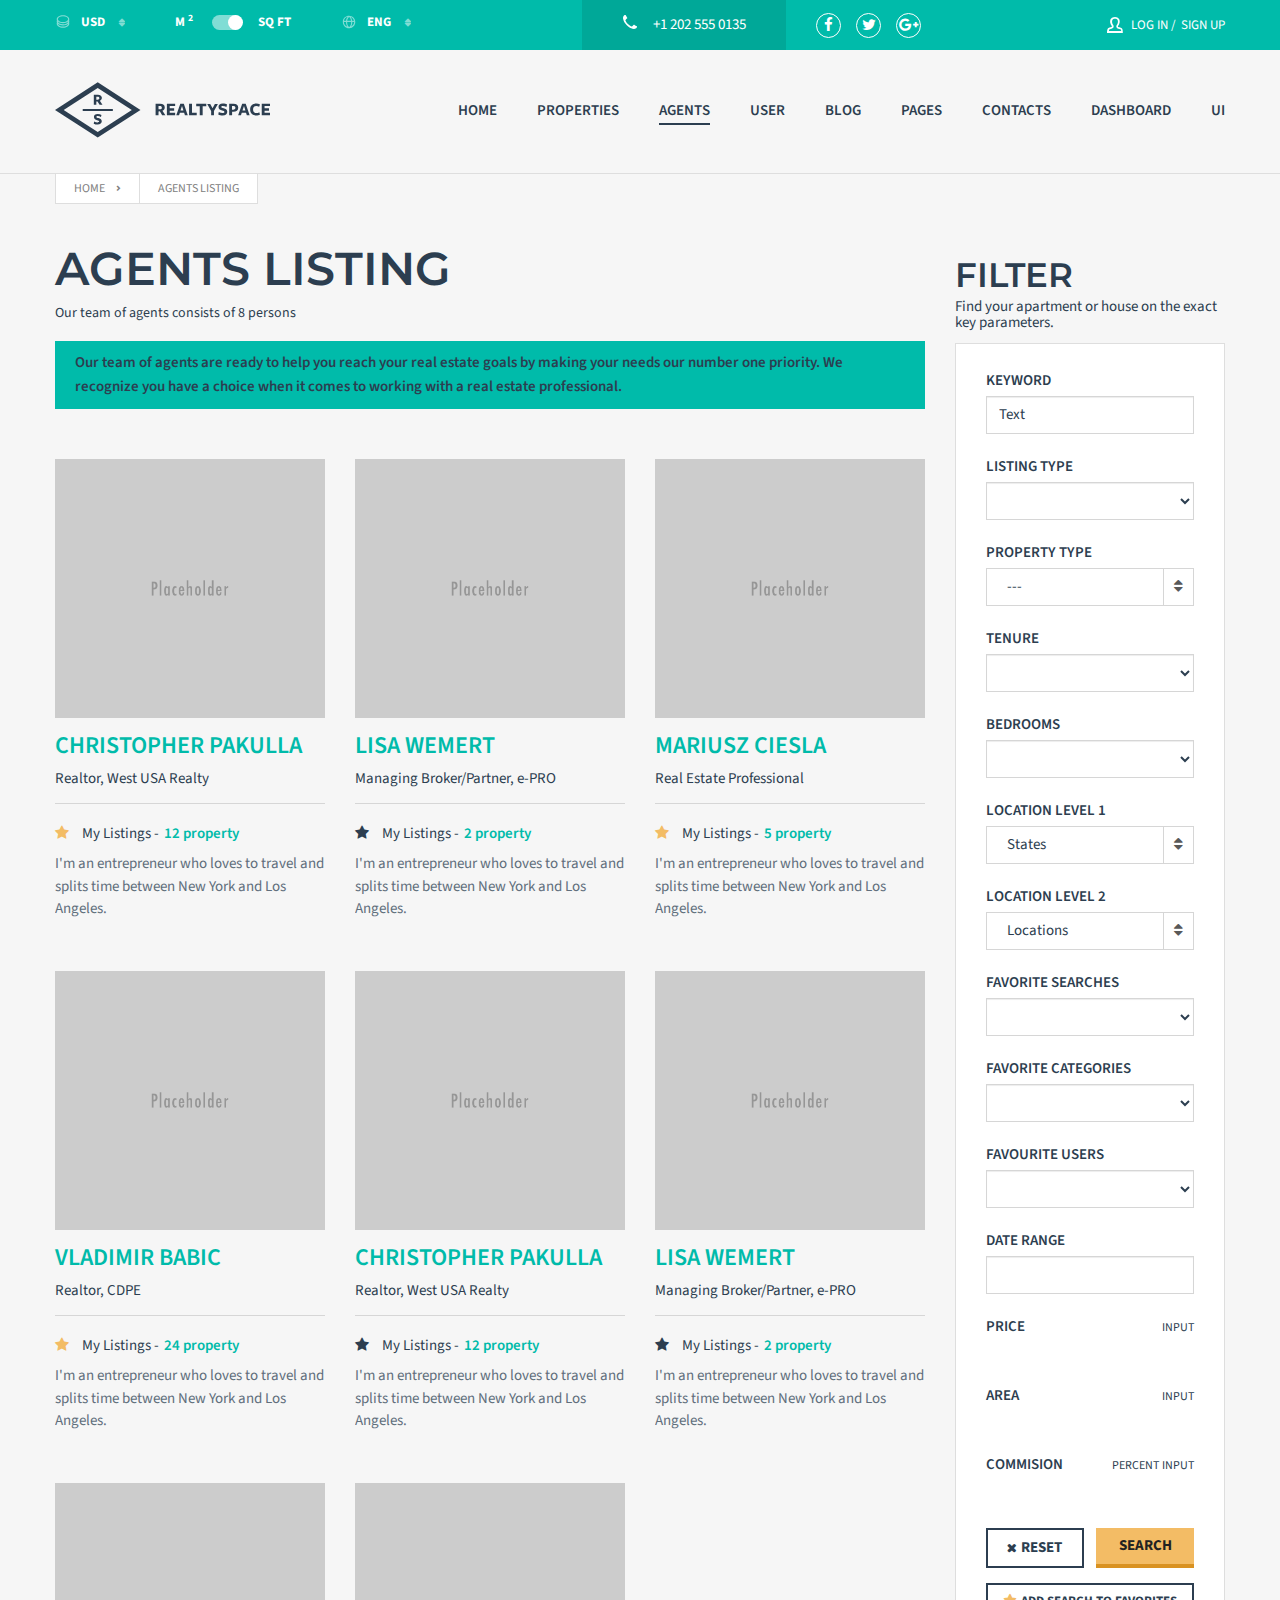
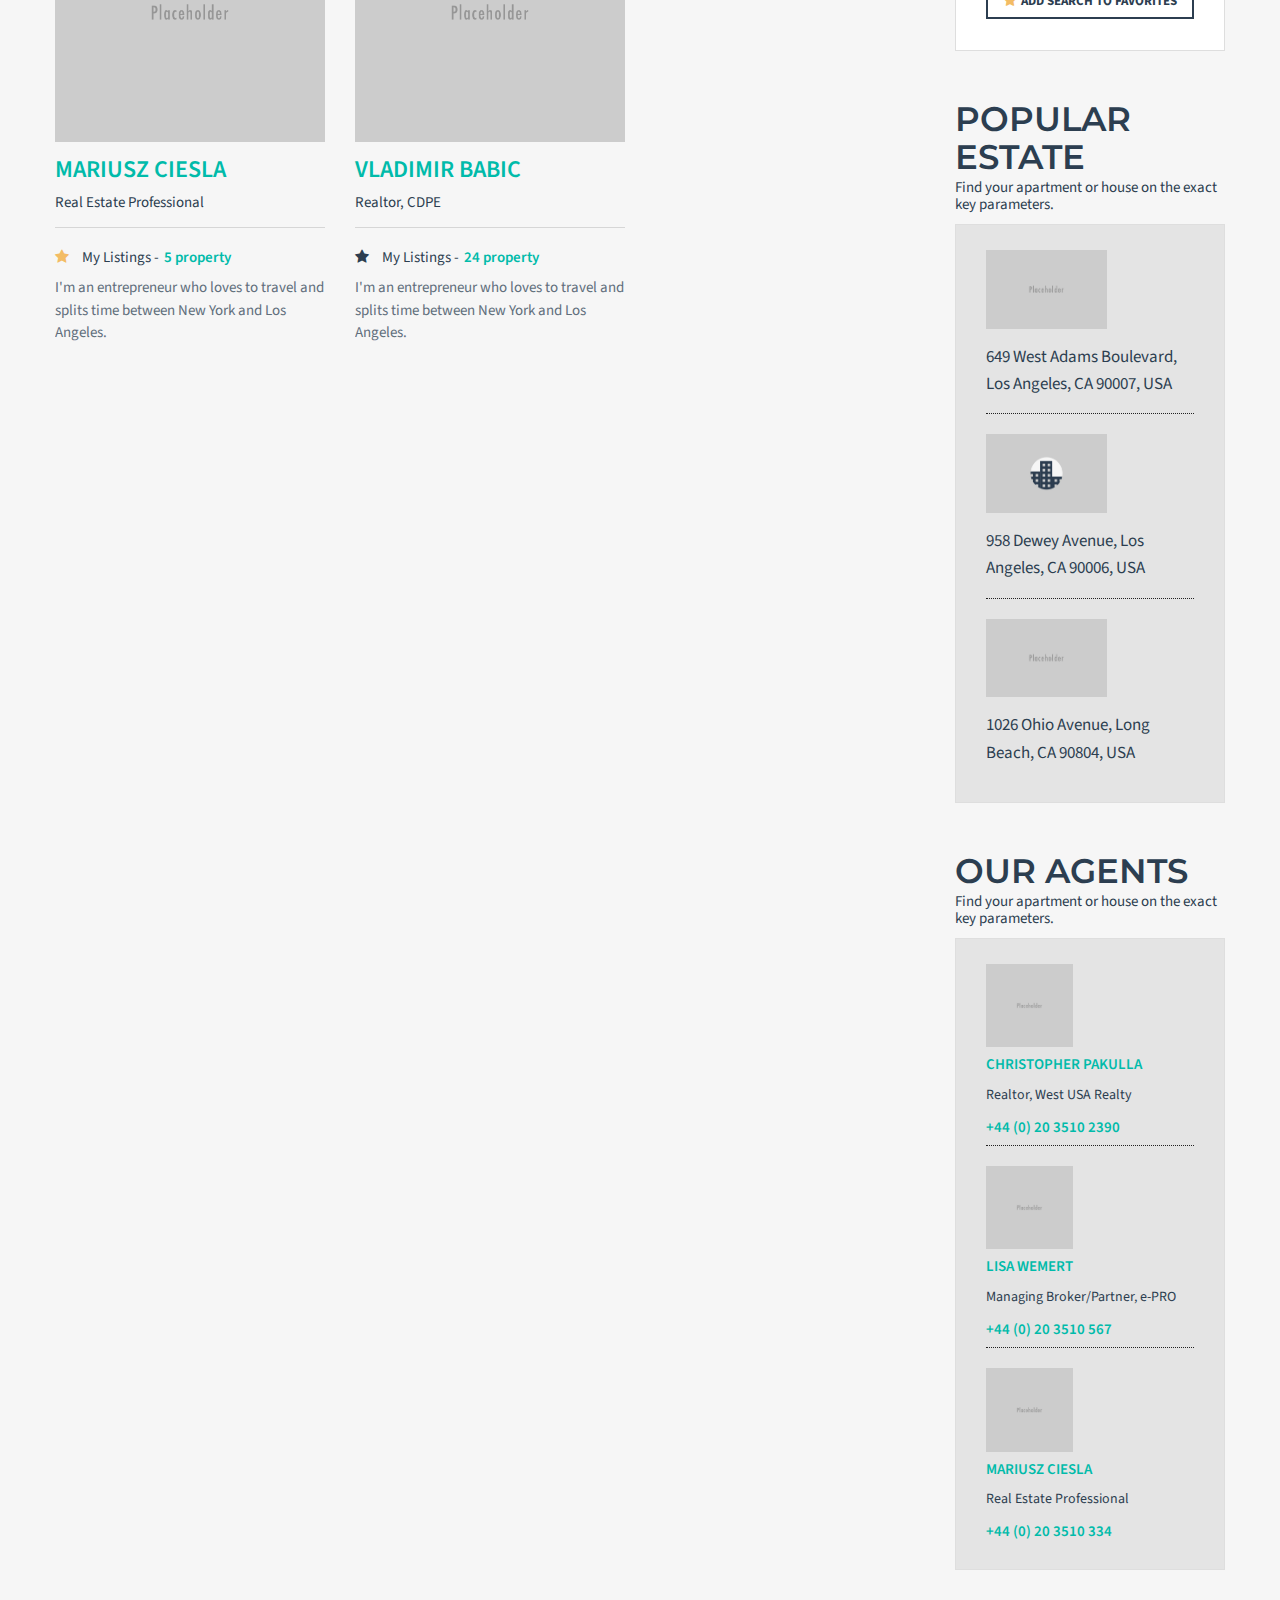
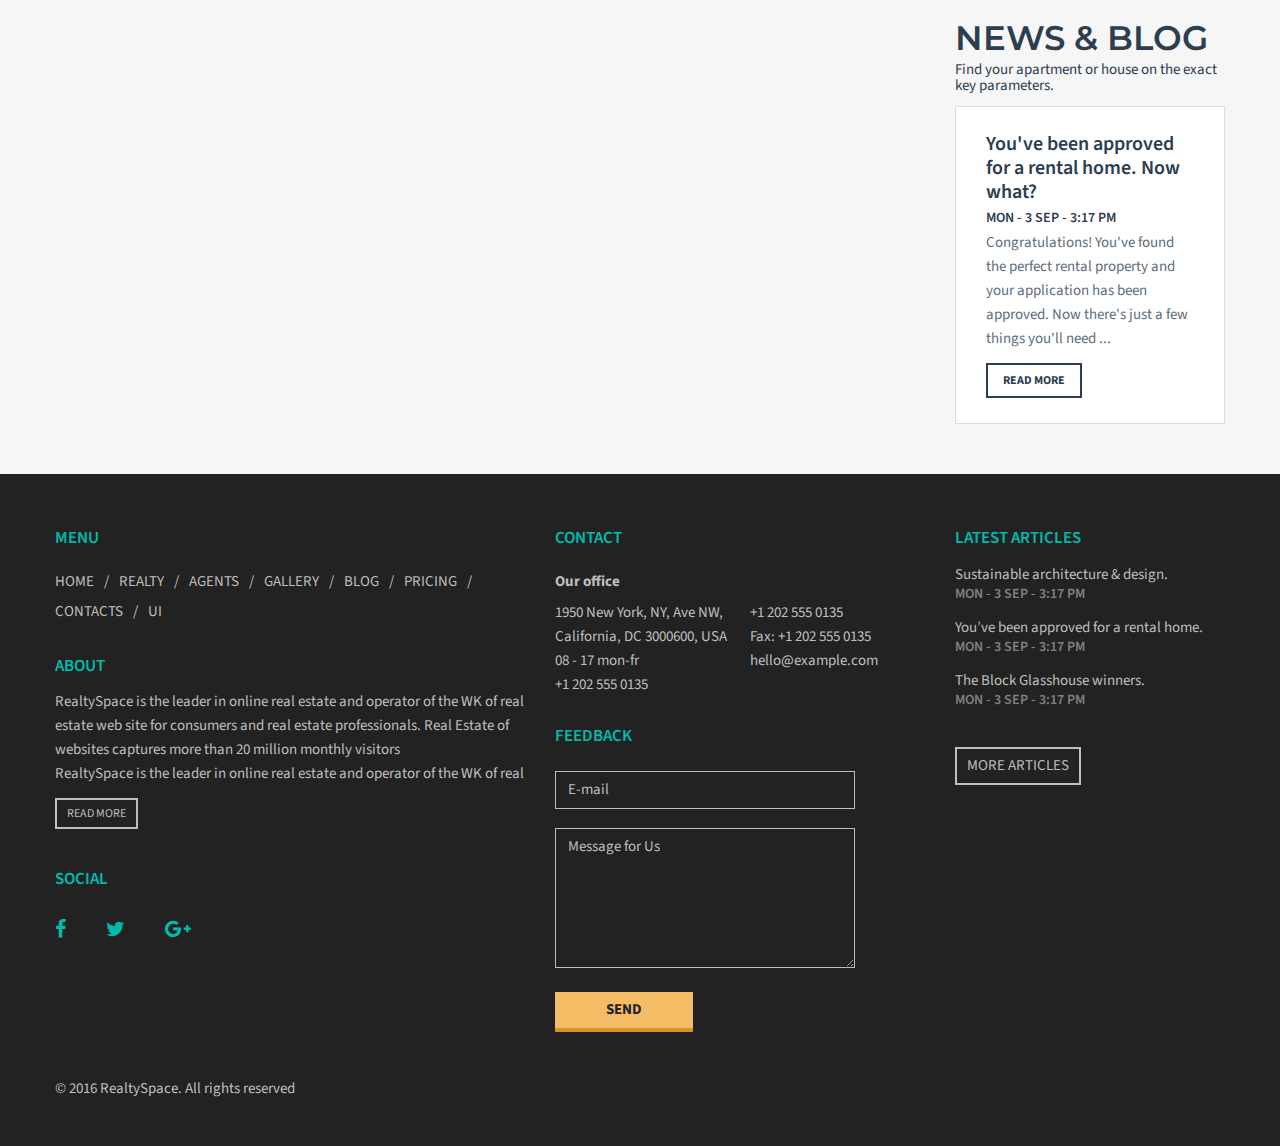
<file: agents_listing_grid.html>
<!DOCTYPE html>
<html>
  <head lang="en">
    <meta charset="UTF-8">
    <title>Realty Space - Real Estate Responsive HTML Theme</title><!--[if IE]>
    <meta http-equiv="X-UA-Compatible" content="IE=9,chrome=1"><![endif]-->
    <meta name="viewport" content="width=device-width, initial-scale=1, user-scalable=0, shrink-to-fit=no">
    <meta name="format-detection" content="telephone=no">
    <!-- Loading Source Sans Pro font that is used in this theme-->
    <link href="http://fonts.googleapis.com/css?family=Montserrat:400,700%7cSource+Sans+Pro:200,400,600,700,900,400italic,700italic&amp;subset=latin,latin-ext" rel="stylesheet" type="text/css">
    <!-- Boostrap and other lib styles-->
    <!-- build:cssvendor-->
    <link rel="stylesheet" href="assets/css/vendor.css">
    <!-- endbuild-->
    <!-- Font-awesome lib-->
    <!-- build:cssfontawesome-->
    <link rel="stylesheet" href="assets/css/font-awesome.css">
    <!-- endbuild-->
    <!-- Theme styles, please replace "default" with other color scheme from the list available in template/css-->
    <!-- build:csstheme-default-->
    <link rel="stylesheet" href="assets/css/theme-default.css">
    <!-- endbuild-->
    <!-- Your styles should go in this file-->
    <link rel="stylesheet" href="assets/css/custom.css">
    <!-- Fixes for IE-->
    <!--[if lt IE 11]>
    <link rel="stylesheet" href="assets/css/ie-fix.css"><![endif]-->
    <link rel="icon" href="assets/img/favicon.ico" type="image/x-icon">
  </head>
  <body class="agents_listing_grid menu-default hover-default ">
    <!--
    SVG icons from sprite-inline.svg
    They are inlined in order to make them work,
    when the template is opened directly, without
    web-server
    
    If you are loading theme files using a webserver,
    you can remove this code and set loadSvgWithAjax: true
    at the beginning of the file.
    
    Or you can use sprite.svg directly.
    All you need to do is to add "img/sprite.svg" before the icon name
    and connect svg4everybody (https://github.com/jonathantneal/svg4everybody) plugin for IE support
    
    For example:
    <use xlink:href="#icon-area"></use>
    becomes
    <use xlink:href="img/sprite.svg#icon-area"></use>
    
    --><!-- inject:svg -->
    <svg width="0" height="0" style="position:absolute"><symbol viewBox="0 0 264 88" id="default-skin"><g fill="none" fill-rule="evenodd"><path d="M67.002 59.5v3.768c-6.307.84-9.184 5.75-10.002 9.732 2.22-2.83 5.564-5.098 10.002-5.098V71.5L73 65.585 67.002 59.5zM13 29v-5h2v3h3v2h-5zm0-14h5v2h-3v3h-2v-5zm18 0v5h-2v-3h-3v-2h5zm0 14h-5v-2h3v-3h2v5zm31-5v5h-2v-3h-3v-2h5zm0-4h-5v-2h3v-3h2v5zm8 0v-5h2v3h3v2h-5zm0 4h5v2h-3v3h-2v-5zM20.586 66l-5.656-5.656 1.414-1.414L22 64.586l5.656-5.656 1.414 1.414L23.414 66l5.656 5.656-1.414 1.414L22 67.414l-5.656 5.656-1.414-1.414L20.586 66zm91.199-.97L110 63.5l3-3.5h-10v-2h10l-3-3.5 1.785-1.468L117 59l-5.215 6.03zm40.43 0L154 63.5l-3-3.5h10v-2h-10l3-3.5-1.785-1.468L147 59l5.215 6.03zm8.742-36.487l-3.25-3.25-1.413 1.414 3.25 3.25z" fill="#fff"/><path d="M152.5 27a5.5 5.5 0 1 0 0-11 5.5 5.5 0 1 0 0 11z" stroke="#fff" stroke-width="1.5"/><path fill="#fff" d="M150 21h5v1h-5zM116.957 28.543l-1.414 1.414-3.25-3.25 1.414-1.414 3.25 3.25z"/><path d="M108.5 27a5.5 5.5 0 1 0 0-11 5.5 5.5 0 1 0 0 11z" stroke="#fff" stroke-width="1.5"/><path fill="#fff" d="M106 21h5v1h-5z"/><path fill="#fff" d="M109.043 19.008l-.085 5-1-.017.085-5z"/></g></symbol><symbol viewBox="0 0 22 22" id="icon-add--favorites"><path d="M15.7 9.2l.5-.5-4.2-.6-1.9-3.8-1.8 3.8-4.2.6 3 3-.7 4.2 3.8-2 1.7.9c.6.8 1.6 1.3 2.7 1.3 1.9 0 3.5-1.6 3.5-3.5C18 11 17 9.7 15.7 9.2zM11 12.5c0 .2 0 .5.1.7l-.9-.5L7.7 14l.5-2.7-2-1.9L8.9 9l1.2-2.5L11.3 9l1.8.3c-1.2.5-2.1 1.7-2.1 3.2zm3.5 2.5c-1.4 0-2.5-1.1-2.5-2.5s1.1-2.5 2.5-2.5 2.5 1.1 2.5 2.5-1.2 2.5-2.5 2.5zm.5-4h-1v1h-1v1h1v1h1v-1h1v-1h-1v-1z"/></symbol><symbol viewBox="0 0 22 22" id="icon-add--gallery"><path d="M17.5 8c-.5 0-1.5.1-1.5.3V5H2v11h14v-1.3c0 .2 1 .3 1.5.3 1.9 0 3.5-1.6 3.5-3.5S19.4 8 17.5 8zM3 6h12v3c-1 .6-1 1.5-1 2.5 0 .5.2 1 .4 1.5h-.1L12 10.2l-1.9 2-3.1-4-4 4.5V6zm12 9H3v-1h.2l3.7-4.2 3 4.1 2-2.1 1.9 2.2H15v1zm2.5-1c-1.4 0-2.5-1.1-2.5-2.5S16.1 9 17.5 9s2.5 1.1 2.5 2.5-1.1 2.5-2.5 2.5zm.5-4h-1v1h-1v1h1v1h1v-1h1v-1h-1v-1z"/></symbol><symbol viewBox="0 0 22 22" id="icon-add--post"><path d="M12 8H5v1h7V8zm0 2H5v1h7v-1zm-7 3h4v-1H5v1zm10.5-3c-.5 0-1 .1-1.5.3V4H3v14h11v-1.3c.4.2.9.3 1.5.3 1.9 0 3.5-1.6 3.5-3.5S17.4 10 15.5 10zM13 17H4V5h9v6c-.6.6-1 1.5-1 2.5s.4 1.9 1 2.5v1zm2.5-1c-1.4 0-2.5-1.1-2.5-2.5s1.1-2.5 2.5-2.5 2.5 1.1 2.5 2.5-1.2 2.5-2.5 2.5zm.5-4h-1v1h-1v1h1v1h1v-1h1v-1h-1v-1z"/></symbol><symbol viewBox="0 0 22 22" id="icon-add--property"><path d="M17.5 5c-2 0-3.5 1.6-3.5 3.5s1.6 3.5 3.5 3.5S21 10.4 21 8.5 19.4 5 17.5 5zm0 6C16.1 11 15 9.9 15 8.5S16.1 6 17.5 6 20 7.1 20 8.5 18.8 11 17.5 11zm.5-4h-1v1h-1v1h1v1h1V9h1V8h-1V7zM.7 13.6l.5.8L4 12.7V18h10v-5.3l2.7 1.7.5-.8L9 8.4.7 13.6zM13 12.1V17H5v-4.9l4-2.5 4 2.5z"/></symbol><symbol viewBox="0 0 30 30" id="icon-add-listing"><path d="M18.2 1.2C14.8 1.2 12 4 12 7.4s2.8 6.2 6.2 6.2 6.2-2.8 6.2-6.2-2.8-6.2-6.2-6.2zm0 11.3c-2.8 0-5.2-2.3-5.2-5.2 0-2.8 2.3-5.2 5.2-5.2 2.8 0 5.2 2.3 5.2 5.2-.1 2.9-2.4 5.2-5.2 5.2zM5.7 28.8h12v-12l-12-5v17zm7-10h3v3h-3v-3zm0 5h3v3h-3v-3zm-5-5h3v3h-3v-3zm0 5h3v3h-3v-3zm11-19h-1v2h-2v1h2v2h1v-2h2v-1h-2v-2z"/></symbol><symbol viewBox="0 0 40 40" id="icon-agency"><path d="M21 9h-2v4h2V9zm4 0h-2v4h2V9zm-4 6h-2v4h2v-4zm4 0h-2v4h2v-4zm-4 6h-2v4h2v-4zm4 0h-2v4h2v-4zm-4 6h-2v4h2v-4zm9-11V4H14v15.2L0 22.8V36h40V16H30zM14 34H2v-9.6l12-3.1V34zm14 0H16V6h12v28zm10 0h-8V18h8v16zm-3-13h-2v4h2v-4zm0 6h-2v4h2v-4zm-10 0h-2v4h2v-4zM7 27H5v4h2v-4zm4 0H9v4h2v-4z"/></symbol><symbol viewBox="0 0 26 27" id="icon-area"><path d="M24 2v20h-8v-3H6v6H2V9h4v4h15V2h3m2-2h-7v11H8V7H0v20h8v-6h6v3h12V0z"/></symbol><symbol viewBox="0 0 20 20" id="icon-arrow-end"><path clip-rule="evenodd" fill="none" d="M.4 5.9l15.8-4.5 1.6 1.2 1.1 17"/></symbol><symbol preserveAspectRatio="xMidYMid" viewBox="0 0 21 40" id="icon-arrow-left"><path d="M20-.001L0 19.998l20 20.001"/></symbol><symbol preserveAspectRatio="xMidYMid" viewBox="0 0 21 40" id="icon-arrow-right"><path d="M1-.001l20 19.999L1 39.999"/></symbol><symbol viewBox="0 0 186 186" id="icon-avatar"><path d="M161.1 140.4c-26.5-6.1-51.2-11.5-39.3-34.1C158.2 37.6 131.4.8 93 .8 53.8.8 27.7 39 64.2 106.3c12.3 22.7-13.3 28.1-39.3 34.1C-1.6 146.6.4 160.6.4 186h185.1c.1-25.4 2.1-39.4-24.4-45.6z"/></symbol><symbol viewBox="0 0 26.8 20" id="icon-bathrooms"><path d="M5 10V2h5v2H9v3h4V4h-1V0H3v10H0v10h20.6l6.3-10H5zm14.4 8H2v-6h21.2l-3.8 6z"/></symbol><symbol viewBox="0 0 26 17" id="icon-bedrooms"><path d="M26 7h-3V0H3v7H0v8h2v2h2v-2h18v2h2v-2h2V7zM5 2h16v5h-2V5h-5v2h-2V5H7v2H5V2zm19 11H2V9h22v4z"/></symbol><symbol viewBox="0 0 30 30" id="icon-blog-edit"><path d="M8 10h7v2H8zm0 4h7v2H8zm0 4h4v2H8zm11 3h-4v-4l7.94-8.07 4.21 4.12zm-2-2h1.18l6.11-6L23 11.75l-6 6.07V19z"/><path d="M18.59 20H18v2H6V7h12v8.38l2-2.04V5H4v19h16v-5.38L18.59 20z"/></symbol><symbol viewBox="0 0 18 18" id="icon-captions-off"><path d="M1 2a1 1 0 0 0-1 1v12a1 1 0 0 0 1 1h16a1 1 0 0 0 1-1V3a1 1 0 0 0-1-1H1zm1 12V4h14v10H2z"/></symbol><symbol viewBox="0 0 18 18" id="icon-captions-on"><path d="M1 2a1 1 0 0 0-1 1v12a1 1 0 0 0 1 1h16a1 1 0 0 0 1-1V3a1 1 0 0 0-1-1H1zm1 12V4h14v10H2z"/><path d="M3 11h3v2H3zm9 0h3v2h-3zm-5 0h4v2H7z"/></symbol><symbol viewBox="0 0 22 22" id="icon-change--property"><path d="M5.7 13.6l.5.9L8 13.4V17h6v-3.6l1.7 1 .5-.9-5.2-3.1-5.3 3.2zm7.3-.8V16H9v-3.3l2-1.2 2 1.3zM18 8h-4v1h4c1.1 0 2 .9 2 2v3c0 1.1-.9 2-2 2h-1v1h1c1.7 0 3-1.3 3-3v-3c0-1.7-1.3-3-3-3zM6.4 11.3l2.3-2.8-2.3-2.8-.8.6L7 8H4c-1.7 0-3 1.3-3 3v3c0 1.7 1.3 3 3 3h1v-1H4c-1.1 0-2-.9-2-2v-3c0-1.1.9-2 2-2h3l-1.4 1.6.8.7z"/></symbol><symbol viewBox="0 0 30 30" id="icon-chat"><path d="M23 23.08L16.65 18H7v-7h9.65L23 5.84v17.24zM9 16h8.35L21 18.92V10l-3.65 3H9v3z"/><circle cx="23" cy="14.47" r="2"/><path d="M12 17h3v7h-3z"/></symbol><symbol viewBox="0 0 30 30" id="icon-clock"><path d="M14.83 23.83a9 9 0 1 1 9-9 9 9 0 0 1-9 9zm0-16a7 7 0 1 0 7 7 7 7 0 0 0-7-7z"/><path d="M13.95 9.83h2v5.13h-2z"/><path d="M13.94 13.95h3.96v2h-3.96z"/></symbol><symbol viewBox="-618.5 373.5 55 55" id="icon-comfort"><path d="M-591 388.5c-6.6 0-12 5.4-12 12s5.4 12 12 12 12-5.4 12-12-5.4-12-12-12zm0 22c-5.5 0-10-4.5-10-10s4.5-10 10-10 10 4.5 10 10-4.5 10-10 10zm11.7-20.2c.3 0 .5-.1.7-.3l4.6-4.6c.4-.4.4-1 0-1.4s-1-.4-1.4 0l-4.6 4.6c-.4.4-.4 1 0 1.4.2.2.4.3.7.3zm11.3 9.7h-6.5c-.6 0-1 .4-1 1s.4 1 1 1h6.5c.6 0 1-.4 1-1s-.4-1-1-1zm-10.6 12c-.4-.4-1-.4-1.4 0s-.4 1 0 1.4l4.6 4.6c.2.2.5.3.7.3s.5-.1.7-.3c.4-.4.4-1 0-1.4l-4.6-4.6zm-12.4 4.5c-.6 0-1 .4-1 1v6.5c0 .6.4 1 1 1s1-.4 1-1v-6.5c0-.5-.4-1-1-1zm-12.4-4.5l-4.6 4.6c-.4.4-.4 1 0 1.4.2.2.5.3.7.3s.5-.1.7-.3l4.6-4.6c.4-.4.4-1 0-1.4s-1-.4-1.4 0zm-3.1-11c0-.6-.4-1-1-1h-6.5c-.6 0-1 .4-1 1s.4 1 1 1h6.5c.5 0 1-.4 1-1zm3.1-11c.2.2.5.3.7.3s.5-.1.7-.3c.4-.4.4-1 0-1.4l-4.6-4.6c-.3-.4-1-.4-1.4 0s-.4 1 0 1.4l4.6 4.6zm12.4-4.5c.6 0 1-.4 1-1V378c0-.6-.4-1-1-1s-1 .4-1 1v6.5c0 .5.4 1 1 1z"/></symbol><symbol viewBox="0 0 40 40" id="icon-customers"><path d="M32.7 24l-.1.8s-.3 1.7-3.2 1.7c-2.8 0-3.2-1.5-3.2-1.7l-.3-.8H23v-5h-6.3l-.2.7c0 .1-.8 2.7-4.4 2.7s-4.3-2.6-4.3-2.7l-.1-.7H2v20h36V24h-5.3zM21 37H4V21h2.2c.7 1 2.5 3.4 6 3.4s5.3-2.4 6-3.4H21v16zm15 0H23V26h1.4c.6 1 2 2.5 4.9 2.5 2.9 0 4.3-1.5 4.9-2.5H36v11zm-6.7-14.8c3.3 0 6-2.7 6-6s-2.7-6-6-6-6 2.7-6 6 2.7 6 6 6zm0-10c2.2 0 4 1.8 4 4s-1.8 4-4 4-4-1.8-4-4 1.8-4 4-4zM12.2 17c4.4 0 8-3.6 8-8s-3.6-8-8-8-8 3.6-8 8 3.6 8 8 8zm0-14c3.3 0 6 2.7 6 6s-2.7 6-6 6-6-2.7-6-6 2.7-6 6-6z"/></symbol><symbol viewBox="0 0 30 30" id="icon-dashboard"><path d="M15.8 7.8c-5.5 0-10 4.4-10 9.9 0 1.2.2 2.3.6 3.4l.2.6 9.4.1 8.9-.1.2-.6c.4-1.1.6-2.2.6-3.4.1-5.4-4.4-9.9-9.9-9.9zm7.8 12h-7.5l-7.9-.1c-.2-.7-.3-1.4-.3-2.1 0-4.3 3.6-7.9 8-7.9s8 3.5 8 7.9c-.1.8-.2 1.5-.3 2.2zm-7.1-9.1h-1v1.7h1v-1.7zm-6.4 2.6l1.2 1.2.7-.7-1.2-1.2-.7.7zm10-.6l-.3-.3-3.2 3.2c-.2-.1-.4-.1-.6-.1-.8 0-1.5.7-1.5 1.5s.7 1.5 1.5 1.5 1.5-.7 1.5-1.5c0-.2-.1-.5-.2-.7l2.2-2.2.3.3 1.2-1.2-.7-.7-.2.2zM9.2 18h1.7v-1H9.2v1zm12 0h1.7v-1h-1.7v1z"/></symbol><symbol viewBox="0 0 28 35" id="icon-doc"><path d="M7 25h14v-2H7v2zm0-5h14v-2H7v2zm0-5h14v-2H7v2zm21-5.8v-.9L19.9 0H2.5C1.1 0 0 1.2 0 2.6v29.8C0 33.8 1.1 35 2.5 35h22.9c1.4 0 2.5-1.2 2.5-2.6V9.2h.1zm-2 23.2c0 .3-.2.6-.5.6h-23c-.3 0-.5-.3-.5-.6V2.6c0-.3.2-.6.5-.6H19v7.2h7v23.2z"/></symbol><symbol viewBox="0 0 14 14" id="icon-earth"><path d="M12.5 7c0-3-2.5-5.5-5.5-5.5-2.8 0-5.1 2.1-5.4 4.7v1c.1 2.9 2.4 5.2 5.3 5.3h.6c2.8-.2 5-2.6 5-5.5zM7.1 2.7C7.7 3.1 8.6 4 8.8 6H5.4c.3-2 1.2-2.9 1.7-3.3zM8.9 7c0 3-1.1 3.9-1.7 4.4v-.1C6.5 10.8 5.4 10 5.4 7h3.5zm-.1 3.9C9.4 10 9.9 9 9.9 7h1.6c-.1 2-1.2 3.2-2.7 3.9zM11.4 6H9.8C9.6 5 9 3.2 8.4 2.5c1.5.5 2.7 2.5 3 3.5zM6 2.4C5.3 3.1 4.6 4 4.4 6H2.6C2.9 4 4.2 2.8 6 2.4zM2.5 7h1.9c0 2 .5 3.1 1.1 4-1.7-.6-2.9-2-3-4z"/></symbol><symbol viewBox="-632.3 373.3 55 55" id="icon-easy"><path d="M-602 402.9c-1.5 1.7-3.7 2.7-6 2.7-.6 0-1 .4-1 1s.4 1 1 1c2.9 0 5.6-1.2 7.5-3.4.4-.4.3-1-.1-1.4-.4-.3-1.1-.3-1.4.1zm14.1 13.4l-9.6-9.6c2.1-2.5 3.4-5.7 3.4-9.2 0-7.7-6.3-14-14-14s-13.9 6.4-13.9 14.1c0 7.7 6.3 14 14 14 3.5 0 6.7-1.3 9.2-3.4l9.6 9.6c.2.2.5.3.7.3s.5-.1.7-.3c.3-.4.3-1.1-.1-1.5zm-20.1-6.7c-6.6 0-12-5.4-12-12s5.4-12 12-12 12 5.4 12 12-5.4 12-12 12z"/></symbol><symbol viewBox="0 0 22 22" id="icon-edit--favorites"><path d="M17.7 6.2l-5 5-1 3.1 3.1-1 5-5-2.1-2.1zm-3.4 6.3l-1 .3.3-1 4.2-4.2.7.7-4.2 4.2zm-1.1-3.8L9 8.1 7.1 4.3 5.3 8.1l-4.2.6 3 3-.7 4.2 3.8-2 3.8 2-.7-4.2 2.9-3zm-6.1 4L4.7 14l.5-2.7-2-1.9L5.9 9l1.2-2.5L8.3 9l2.7.4-2 1.9.6 2.7-2.5-1.3z"/></symbol><symbol viewBox="0 0 22 22" id="icon-edit--gallery"><path d="M21 9.3l-2.2-2.1L16 9.9V5H2v11h14v-1.8l5-4.9zm-1.3 0l-4.2 4.2-1 .3.3-1L19 8.6l.7.7zM3 6h12v4.9l-1.2 1.3v.1l-1.7-2.1-1.9 2-3.1-4L3 12.7V6zm0 8h.4l3.7-4.2 3 4.1 2-2.1 1.4 1.7L13 15H3v-1zm11.1 1l1.1-.4v.4h-1.1z"/></symbol><symbol viewBox="0 0 22 22" id="icon-edit--post"><path d="M13 8H6v1h7V8zm0 2H6v1h7v-1zm-7 3h4v-1H6v1zm10.8-4.8L15 9.9V4H4v14h11v-3.8l3.9-3.9-2.1-2.1zM14 17H5V5h9v5.9l-2.2 2.3-1 3.1 3.1-1 .1-.2V17zm-.6-2.5l-1 .3.3-1 4.2-4.2.7.7-4.2 4.2z"/></symbol><symbol viewBox="0 0 22 22" id="icon-edit--property"><path d="M19.9 7.3l-2.1-2.1-3.3 3.3L11 6.4l-8.2 5.2.5.8L6 10.7V16h10v-4.8l.3-.3 2.4 1.5.5-.8-2.2-1.4 2.9-2.9zm-1.5 0l-4.2 4.2-1 .3.3-1 4.2-4.2.7.7zM15 15H7v-4.9l4-2.5 2.7 1.7-1 1-1 3.1 3.1-1 .2-.2V15z"/></symbol><symbol viewBox="0 0 18 18" id="icon-enter-fullscreen"><path d="M6.425 10.165l-2.57 2.569.018-1.846c-.003-.552-.45-1-1.002-1.002a.985.985 0 0 0-.992.992l-.023 4.22a1 1 0 0 0 .295.707l.025.023c.008.007.015.017.023.025.188.188.443.294.707.295l4.22-.023a.986.986 0 0 0 .992-.992c-.003-.55-.45-1-1.002-1.002l-1.847.016 2.57-2.569a.99.99 0 0 0 0-1.4l-.013-.013a.99.99 0 0 0-1.4 0h-.001zm7.729-4.899l-.017 1.846c.003.552.45 1 1.002 1.002a.985.985 0 0 0 .992-.992l.024-4.22a1.007 1.007 0 0 0-.296-.707l-.025-.023c-.008-.007-.015-.017-.023-.025a1.009 1.009 0 0 0-.707-.295l-4.22.023a.986.986 0 0 0-.991.992c.002.55.45 1 1.002 1.002l1.846-.016-2.569 2.569a.99.99 0 0 0 0 1.4c.4.4 1.026.4 1.413.013l2.57-2.569z"/></symbol><symbol viewBox="0 0 40 40" id="icon-error"><path d="M27.3 22.9L25 25.1c.3-3.1-.6-6.2-2.6-8.7-2.4-3.1-6-5-9.8-5-.6 0-1 .4-1 1s.4 1 1 1c3.1 0 6.2 1.6 8.2 4.2 1.7 2.2 2.4 4.9 2.1 7.5l-2.3-2.3c-.4-.4-1-.4-1.4 0-.4.4-.4 1 0 1.4l4 3.9c.2.2.4.3.7.3s.5-.1.7-.3l4-3.9c.4-.4.4-1 0-1.4-.3-.3-.9-.3-1.3.1zM40 20C40 9 31 0 20 0 8.9 0 0 9 0 20s8.9 20 20 20c4 0 7.7-1.2 10.8-3.1 3.7 1 8.2 2.1 8.2 2.1s-1-4-2.1-8.3C38.8 27.6 40 24 40 20zm-8.7 14.9c-.2 0-.4-.1-.5-.1-.4 0-.8.1-1.1.3C26.8 37 23.4 38 20 38c-9.9 0-18-8.1-18-18S10.1 2 20 2s18 8.1 18 18c0 3.4-1 6.8-2.8 9.7-.3.5-.4 1.1-.2 1.6.5 1.8.9 3.5 1.3 5-1.6-.4-3.4-.9-5-1.4z"/></symbol><symbol viewBox="0 0 18 18" id="icon-exit-fullscreen"><path d="M14.425 2.165l-2.57 2.569.018-1.846c-.003-.552-.45-1-1.002-1.002a.985.985 0 0 0-.992.992l-.023 4.22a1.007 1.007 0 0 0 .32.73c.008.007.015.017.023.025.188.188.443.294.707.295l4.22-.023a.986.986 0 0 0 .992-.992c-.003-.55-.45-1-1.002-1.002l-1.847.016 2.57-2.569a.99.99 0 0 0 0-1.4l-.013-.013a.99.99 0 0 0-1.4 0h-.001zM6.154 13.266l-.017 1.846c.003.552.45 1 1.002 1.002a.985.985 0 0 0 .992-.992l.024-4.22a1.007 1.007 0 0 0-.32-.73c-.009-.007-.016-.017-.024-.025a1.009 1.009 0 0 0-.707-.295l-4.22.023a.986.986 0 0 0-.991.992c.002.55.45 1 1.002 1.002l1.846-.016-2.569 2.569a.99.99 0 0 0 0 1.4c.4.4 1.026.4 1.413.013l2.57-2.569z"/></symbol><symbol viewBox="0 0 18 18" id="icon-fast-forward"><path d="M17.569 8.246L7 2a1 1 0 0 0-1 1v1.954L1 2a1 1 0 0 0-1 1v12a1 1 0 0 0 1 1l5-2.955V15a1 1 0 0 0 1 1l10.569-6.246a.876.876 0 0 0 0-1.508zM6 10.722l-4 2.364V4.914l4 2.364v3.444zm2 2.364V4.914L14.915 9 8 13.086z"/></symbol><symbol viewBox="0 0 30 30" id="icon-favorite-agents"><path d="M3.94 29.25v-.88a12.22 12.22 0 0 1 .13-1.43A4.24 4.24 0 0 1 5 24.57a5 5 0 0 1 2.25-1 11.12 11.12 0 0 0 1.12-.34 1.61 1.61 0 0 0 .54-.23v-.06a1.55 1.55 0 0 0-.49-1.28 7.65 7.65 0 0 1-.68-1.19 6.12 6.12 0 0 1-.26-4.29A3.82 3.82 0 0 1 9.22 14a5.3 5.3 0 0 1 2.78-.75 5.3 5.3 0 0 1 2.78.72 3.82 3.82 0 0 1 1.66 2.13 6.12 6.12 0 0 1-.26 4.29 7.66 7.66 0 0 1-.68 1.19 1.55 1.55 0 0 0-.5 1.28v.06a1.61 1.61 0 0 0 .5.28 11.11 11.11 0 0 0 1.12.34 5 5 0 0 1 2.25 1 4.24 4.24 0 0 1 .94 2.37 12.22 12.22 0 0 1 .19 1.46v.88H3.94zm2.28-3.43a3.27 3.27 0 0 0-.43 1.41v.3h12.46v-.33a2.89 2.89 0 0 0-.45-1.42 4.35 4.35 0 0 0-1.47-.54c-1.12-.3-2.39-.64-2.82-1.68a3 3 0 0 1 .62-2.93 6.14 6.14 0 0 0 .53-.92 4.37 4.37 0 0 0 .2-3.1A2.71 2.71 0 0 0 12 15a2.71 2.71 0 0 0-2.81 1.64 4.37 4.37 0 0 0 .2 3.1 6.14 6.14 0 0 0 .53.92 3 3 0 0 1 .62 2.93c-.44 1-1.7 1.38-2.82 1.68a4.33 4.33 0 0 0-1.47.54zm16.75-8.13l-5.72-3 .93-1.77 2.13 1.11-.49-2.88 2.09-2.05-2.89-.42-1.3-2.63-1.3 2.63-2.9.42 1.72 1.68-1.39 1.43-4.62-4.5 5.86-.86 2.63-5.32 2.62 5.32 5.87.86-4.25 4.14 1.01 5.84z"/></symbol><symbol viewBox="0 0 30 30" id="icon-favorite-listings"><path d="M23.97 17.69l-5.72-3 .93-1.77 2.13 1.11-.49-2.88 2.09-2.05-2.89-.42-1.3-2.63-1.3 2.63-2.9.42 1.73 1.68-1.4 1.43-4.62-4.5 5.86-.86 2.63-5.32 2.62 5.32 5.87.86-4.25 4.14 1.01 5.84zM4 10v17h12V15zm5 15H6v-3h3v3zm0-5H6v-3h3v3zm5 5h-3v-3h3v3zm0-5h-3v-3h3v3z"/></symbol><symbol viewBox="0 0 30 30" id="icon-favorite-search"><path d="M23.97 17.69l-5.72-3 .93-1.77 2.13 1.11-.49-2.88 2.09-2.05-2.89-.42-1.3-2.63-1.3 2.63-2.9.42 1.73 1.68-1.4 1.43-4.62-4.5 5.86-.86 2.63-5.32 2.62 5.32 5.87.86-4.25 4.14 1.01 5.84zm-11.14 7.14a6 6 0 1 1 6-6 6 6 0 0 1-6 6zm0-10a4 4 0 1 0 4 4 4 4 0 0 0-4-4zm-8.49 14a1 1 0 0 1-.71-1.71l2.55-2.55A1 1 0 0 1 7.6 26L5 28.53a1 1 0 0 1-.66.3z"/></symbol><symbol viewBox="0 0 30 30" id="icon-financials"><path d="M4.14 16.28A8.5 8.5 0 0 1 6 7a8.55 8.55 0 0 1 2.68-1.86A9.08 9.08 0 0 1 12 4.47v2A6.11 6.11 0 0 0 9.46 7a6.49 6.49 0 0 0-4 6A6.45 6.45 0 0 0 6 15.5zM17 25.47v-2a6 6 0 0 0 2.51-.47A6.51 6.51 0 0 0 23 14.44l1.84-.78a8.53 8.53 0 0 1-4.55 11.14 8.93 8.93 0 0 1-3.29.67z"/><path d="M21.89 17.47l-1.46-1.36 3.97-4.26 4.21 3.93-1.37 1.46-2.74-2.56-2.61 2.79zm-16.43.82L.63 15l1.12-1.65 3.19 2.16 1.98-2.91 1.65 1.13-3.11 4.56zm10.71-5.7a3.93 3.93 0 0 0-.88-.59 2.13 2.13 0 0 0-1-.21 1.47 1.47 0 0 0-.93.26 1 1 0 0 0-.32.83.87.87 0 0 0 .33.69 4.25 4.25 0 0 0 .83.53l1.08.52a5.78 5.78 0 0 1 1.08.66 3.4 3.4 0 0 1 .83.94 2.61 2.61 0 0 1 .33 1.36 3.34 3.34 0 0 1-.61 2.09A2.82 2.82 0 0 1 15 20.8V23h-2v-2.13c0-.06-.89-.19-1.44-.41a4.31 4.31 0 0 1-1.35-.87l1.12-1.68a5.83 5.83 0 0 0 1.25.74 3.09 3.09 0 0 0 1.2.25 1.58 1.58 0 0 0 1-.29 1.11 1.11 0 0 0 .33-.88 1 1 0 0 0-.29-.73 4.39 4.39 0 0 0-.82-.62c-.33-.19-.69-.37-1.08-.56a6 6 0 0 1-1.08-.67 3.57 3.57 0 0 1-.84-.91 2.38 2.38 0 0 1-.33-1.29 3.07 3.07 0 0 1 .56-2.08A2.39 2.39 0 0 1 13 9.81V8h2v1.78c0 .08 1 .24 1.38.49a5.19 5.19 0 0 1 1.08.9z"/></symbol><symbol viewBox="0 0 25 20.7" id="icon-garage"><path d="M12.5 0L0 7.5v13.2h25V7.5L12.5 0zm0 2.3l8.9 5.3H3.6l8.9-5.3zM12 18.7H2v-10h10v10zm11 0H13v-10h10v10zm-12-5.5h-1v2h1v-2zm4 0h-1v2h1v-2z"/></symbol><symbol viewBox="19.5 264.5 27 33" id="icon-geolocation"><path d="M33 264.5c-7.5 0-13.5 6-13.5 13.5 0 7.6 6.6 12.6 13.5 19.5 6.9-6.9 13.5-11.9 13.5-19.5 0-7.5-6-13.5-13.5-13.5zm1.6 22.9v-4.6h-3.2v4.6c-4.2-.7-7.5-4-8.2-8.2h4.6V276h-4.6c.7-4.2 4-7.5 8.2-8.2v4.6h3.2v-4.6c4.2.7 7.5 4 8.2 8.2h-4.6v3.2h4.6c-.7 4.2-4 7.5-8.2 8.2z"/></symbol><symbol viewBox="0 0 22 22" id="icon-get--review"><path d="M11 9H4v1h7V9zm-3 2H4v1h4v-1zm10.5-5.7l-2.9 2.2.6.8L18 7v6h1V7l1.7 1.3.6-.8-2.8-2.2zM1 15h5.8l4.2 2.4V15h3V6H1v9zm1-8h11v7h-3v1.6L7.1 14H2V7z"/></symbol><symbol viewBox="0 0 22 22" id="icon-get--stars"><path d="M9 9.1L7.1 5.3 5.3 9.1l-4.2.6 3 3-.7 4.2 3.8-2 3.8 2-.7-4.2 3-3L9 9.1zm.6 5.9l-2.4-1.3L4.7 15l.5-2.7-2-1.9 2.7-.4 1.2-2.5L8.3 10l2.7.4-2 1.9.6 2.7zm7.9-9.7l-2.9 2.2.6.8L17 7v6h1V7l1.7 1.3.6-.8-2.8-2.2z"/></symbol><symbol viewBox="-632.5 373.5 55 55" id="icon-good-sales"><path d="M-598 397v6h-8v5h-8v5h-8v10h34v-26h-10zm-16 24h-6v-6h6v6zm8 0h-6v-11h6v11zm8 0h-6v-16h6v16zm8 0h-6v-22h6v22zm-19.9-29.7l4.9 5.1 14-14v2.6h2l-.1-6h-5.8v2h2.4l-12.5 12.5-4.9-5.1-10.8 10.9 1.4 1.4 9.4-9.4z"/></symbol><symbol viewBox="0 0 50 50" id="icon-info"><path d="M25 32.3c-2.4 0-4.3 1.9-4.3 4.3s1.9 4.3 4.3 4.3 4.3-1.9 4.3-4.3-1.9-4.3-4.3-4.3zm21.6-21.1l-7.8-7.8c-2-1.9-5.5-3.4-8.3-3.4H19.4c-2.7 0-6.3 1.5-8.2 3.4l-7.8 7.8c-2 2-3.4 5.5-3.4 8.2v11.1c0 2.7 1.5 6.3 3.4 8.2l7.8 7.8c1.9 1.9 5.5 3.4 8.2 3.4h11.1c2.7 0 6.3-1.5 8.2-3.4l7.8-7.8c1.9-1.9 3.4-5.5 3.4-8.2V19.4c.1-2.7-1.4-6.2-3.3-8.2zM46 30.5c0 1.7-1.1 4.2-2.2 5.4L36 43.7c-1.2 1.2-3.7 2.2-5.4 2.2H19.4c-1.7 0-4.2-1.1-5.4-2.2l-7.8-7.8C5 34.8 4 32.2 4 30.5V19.4c0-1.7 1.1-4.2 2.2-5.4L14 6.2C15.2 5 17.8 4 19.4 4h11.1c1.7 0 4.2 1.1 5.4 2.2l7.8 7.8c1.2 1.2 2.2 3.7 2.2 5.4v11.1zm-23.7-.9h5.3l2-18.9h-9.3l2 18.9z"/></symbol><symbol viewBox="-632.3 373.3 55 55" id="icon-lens"><path d="M-602 402.9c-1.5 1.7-3.7 2.7-6 2.7-.6 0-1 .4-1 1s.4 1 1 1c2.9 0 5.6-1.2 7.5-3.4.4-.4.3-1-.1-1.4-.4-.3-1.1-.3-1.4.1zm14.1 13.4l-9.6-9.6c2.1-2.5 3.4-5.7 3.4-9.2 0-7.7-6.3-14-14-14s-13.9 6.4-13.9 14.1c0 7.7 6.3 14 14 14 3.5 0 6.7-1.3 9.2-3.4l9.6 9.6c.2.2.5.3.7.3s.5-.1.7-.3c.3-.4.3-1.1-.1-1.5zm-20.1-6.7c-6.6 0-12-5.4-12-12s5.4-12 12-12 12 5.4 12 12-5.4 12-12 12z"/></symbol><symbol viewBox="-7 377 16 16" id="icon-login"><path d="M-7 393v-.9s0-.7.1-1.4c.2-1.1.5-1.9.9-2.4.5-.5 1.4-.8 2.2-1 .4-.1.8-.2 1.1-.3.3-.1.4-.2.5-.3v-.1c.1-.3 0-.6-.5-1.3-.2-.3-.5-.7-.7-1.2-.6-1.4-.7-2.9-.3-4.3.3-.9.9-1.6 1.7-2.1 1-.4 1.9-.7 3-.7s2 .2 2.8.7c.8.5 1.4 1.2 1.7 2.1.4 1.4.3 2.9-.3 4.3-.2.5-.4.8-.7 1.2-.4.7-.6 1-.5 1.3v.1c.1.1.2.2.5.3.3.1.7.2 1.1.3.8.2 1.7.5 2.2 1 .5.5.8 1.2.9 2.4.1.8.1 1.4.1 1.4v.9H-7zm2.3-3.5c-.1.1-.3.5-.4 1.4v.2l.3-.1h12v-.2c-.2-1.1-.4-1.3-.4-1.3-.2-.2-.7-.3-1.5-.5-1.1-.3-2.4-.6-2.8-1.7-.5-1.2.1-2.2.6-2.9.2-.3.4-.6.5-.9.4-1.1.5-2.1.2-3.1-.4-1.4-1.9-1.6-2.8-1.6s-2.3.2-2.8 1.6c-.3 1-.2 2 .2 3.1.1.3.3.6.5.9.5.8 1.1 1.7.6 2.9-.4 1-1.7 1.4-2.8 1.7-.7.2-1.2.3-1.4.5z"/></symbol><symbol viewBox="0 0 213.3 54.9" id="icon-logo"><path class="bust0" d="M199.7 23.5c1 0 2 .3 2.8.8l.9-2.4c-1-.5-2.4-.8-3.7-.8-3.7 0-6.1 2.3-6.1 5.9 0 3.8 2.4 5.9 6 5.9 1.3 0 2.8-.3 3.7-.8l-.6-2.5c-.8.6-1.9.9-3 .9-2 0-3.2-1.4-3.2-3.5 0-2.2 1.2-3.5 3.2-3.5zm-90.8 1.4c0-2.2-1.6-3.6-4.6-3.6h-4.5v11.3h2.9v-3.7l1.3-.1 2.3 3.8h3.2l-2.9-4.4c1.5-.6 2.3-1.8 2.3-3.3zm-4.8 1.9h-1.4v-3.2h1.2c1.4 0 2.1.5 2.1 1.5 0 1.1-.7 1.6-1.9 1.7zm81.6-5.5l-4 11.3h2.8l.8-2.4h4.2l.8 2.4h2.8l-3.9-11.3h-3.5zm.3 6.7l1.5-4.4 1.4 4.4H186zm-9-6.7h-4.2v11.3h2.9v-3.3h1.1c3.2 0 5-1.4 5-4.1 0-2.3-1.6-3.9-4.8-3.9zm-.2 5.8h-1.2v-3.5h1.2c1.4 0 2.2.6 2.2 1.7 0 1.2-.7 1.8-2.2 1.8zm36.5-3.5v-2.3h-8.2v11.3h8.2v-2.3h-5.4v-2.2h4.4v-2.3h-4.4v-2.2h5.4zm-102.3 9h8.2v-2.3h-5.4v-2.2h4.4v-2.3h-4.4v-2.2h5.4v-2.3H111v11.3zm56.4-6.8c-1.4-.4-2.4-.7-2.4-1.4 0-.6.5-1 1.5-1 1.1 0 2.5.4 3.6 1l.6-2.4c-1.1-.6-2.4-1-4.2-1-2.8 0-4.3 1.4-4.3 3.5 0 2.3 2 3 3.6 3.5 1.5.4 2.3.7 2.3 1.4s-.7 1.1-1.7 1.1c-1.4 0-2.7-.4-3.9-1l-.5 2.4c1 .6 2.7 1 4.3 1 3 0 4.6-1.5 4.6-3.7 0-2.1-1.8-2.9-3.5-3.4zm-11.1 0l-2.3-4.4h-3l3.9 7v4.3h2.8v-4.3l3.9-7h-3l-2.3 4.4zm-32-4.5l-4 11.3h2.8l.8-2.4h4.2l.8 2.4h2.8l-3.9-11.3h-3.5zm.2 6.7l1.5-4.4 1.4 4.4h-2.9zm15.5-4.3h3.6v8.9h2.9v-8.9h3.6v-2.4h-10v2.4zm-4.1-2.4H133v11.3h7.6v-2.4h-4.7v-8.9zM0 27.4l42.4 27.4 42.4-27.4L42.4 0 0 27.4zm42.4 21.9L8.6 27.4 42.4 5.6l33.8 21.9-33.8 21.8zm.8-13.8c-1.2-.3-2.1-.6-2.1-1.2 0-.5.4-.8 1.3-.8 1 0 2.2.4 3.2.9l.5-2.1c-1-.5-2.2-.9-3.7-.9-2.5 0-3.8 1.2-3.8 3.1 0 2 1.8 2.7 3.2 3.1 1.3.4 2 .6 2 1.3 0 .6-.6.9-1.5.9-1.2 0-2.4-.4-3.4-.9l-.5 2.1c.9.5 2.4.9 3.9.9 2.6 0 4.1-1.3 4.1-3.2s-1.7-2.8-3.2-3.2zm-4.7-13.2H41V19l1.2-.1 2 3.4h2.9l-2.6-4c1.3-.5 2-1.5 2-2.9 0-1.9-1.4-3.2-4-3.2h-4v10.1zm2.5-7.9h1.1c1.3 0 1.9.4 1.9 1.3 0 1-.6 1.4-1.7 1.5H41v-2.8zm-13.5 14h29.9v-2H27.5v2z"/></symbol><symbol viewBox="0 0 84.9 54.9" id="icon-logo--mob"><path d="M42.4 0L0 27.4l42.4 27.4 42.4-27.4L42.4 0zM8.6 27.4L42.4 5.6l33.8 21.9-33.8 21.8L8.6 27.4zm32.5-8.3l1.2-.1 2 3.4h2.9l-2.6-4c1.3-.5 2-1.5 2-2.9 0-1.9-1.4-3.2-4-3.2h-4v10h2.5v-3.2zm-.1-4.7h1.1c1.3 0 1.9.4 1.9 1.3 0 1-.6 1.4-1.7 1.5H41v-2.8zm2.2 21.1c-1.2-.3-2.1-.6-2.1-1.2 0-.5.4-.8 1.3-.8 1 0 2.2.4 3.2.9l.5-2.1c-1-.5-2.2-.9-3.7-.9-2.5 0-3.8 1.2-3.8 3.1 0 2 1.8 2.7 3.2 3.1 1.3.4 2 .6 2 1.3 0 .6-.6.9-1.5.9-1.2 0-2.4-.4-3.4-.9l-.5 2.1c.9.5 2.4.9 3.9.9 2.6 0 4.1-1.3 4.1-3.2s-1.7-2.8-3.2-3.2zm-15.7-9.1v2h29.9v-2H27.5z"/></symbol><symbol viewBox="0 0 22 16" id="icon-mail"><path d="M0 0v16h22V0H0zm11 8.7L3.6 2h14.8L11 8.7zM6.8 7.5l-4.8 5V3.2l4.8 4.3zm1.5 1.4l2.7 2.5 2.7-2.5 4.9 5.1H3.3l5-5.1zm6.9-1.4L20 3.2v9.3l-4.8-5z"/></symbol><symbol viewBox="0 0 34 47" id="icon-marker"><path fill="#0BA" d="M17 0C7.6 0 0 7.6 0 17s12.1 25.1 17 30c4.5-4.5 17-20.6 17-30 0-9.4-7.6-17-17-17zm0 23c-3 0-5.5-2.5-5.5-5.5S14 12 17 12s5.5 2.5 5.5 5.5S20 23 17 23z"/><linearGradient id="bxa" gradientUnits="userSpaceOnUse" x1="8.5" x2="8.5" y2="47"><stop offset="0" stop-color="#00d9c8"/><stop offset="1" stop-color="#00937d"/></linearGradient><path fill="url(#bxa)" d="M11.5 17.5c0-3 2.5-5.5 5.5-5.5V0C7.6 0 0 7.6 0 17s12.1 25.1 17 30V23c-3 0-5.5-2.5-5.5-5.5z"/><linearGradient id="bxb" gradientUnits="userSpaceOnUse" x1="17" y1="28" x2="17" y2="7"><stop offset="0" stop-color="#00d9c8"/><stop offset="1" stop-color="#00937d"/></linearGradient><path fill="url(#bxb)" d="M17 7C11.2 7 6.5 11.7 6.5 17.5S11.2 28 17 28s10.5-4.7 10.5-10.5S22.8 7 17 7zm0 16c-3 0-5.5-2.5-5.5-5.5S14 12 17 12s5.5 2.5 5.5 5.5S20 23 17 23z"/></symbol><symbol viewBox="0 0 34 47" id="icon-marker-white"><path fill="#f6f6f6" d="M17 0C7.6 0 0 7.6 0 17s12.1 25.1 17 30c4.5-4.5 17-20.6 17-30 0-9.4-7.6-17-17-17zm0 23c-3 0-5.5-2.5-5.5-5.5S14 12 17 12s5.5 2.5 5.5 5.5S20 23 17 23z"/><linearGradient id="bya" gradientUnits="userSpaceOnUse" x1="8.5" x2="8.5" y2="47"><stop offset="0" stop-color="#f6f6f6"/><stop offset="1" stop-color="#d0d0d0"/></linearGradient><path fill="url(#bya)" d="M11.5 17.5c0-3 2.5-5.5 5.5-5.5V0C7.6 0 0 7.6 0 17s12.1 25.1 17 30V23c-3 0-5.5-2.5-5.5-5.5z"/><linearGradient id="byb" gradientUnits="userSpaceOnUse" x1="17" y1="28" x2="17" y2="7"><stop offset="0" stop-color="#f6f6f6"/><stop offset="1" stop-color="#d0d0d0"/></linearGradient><path fill="url(#byb)" d="M17 7C11.2 7 6.5 11.7 6.5 17.5S11.2 28 17 28s10.5-4.7 10.5-10.5S22.8 7 17 7zm0 16c-3 0-5.5-2.5-5.5-5.5S14 12 17 12s5.5 2.5 5.5 5.5S20 23 17 23z"/></symbol><symbol preserveAspectRatio="xMidYMid" viewBox="0 0 30 30" id="icon-menu"><path class="bzcls-1" d="M1 21h28v3H1zm0-7h28v3H1zm0-7h28v3H1z"/></symbol><symbol preserveAspectRatio="xMidYMid" viewBox="0 0 30 30" id="icon-menu-close"><path d="M6.162 4.539l19.799 19.799-2.121 2.121L4.041 6.66l2.121-2.121z" class="cacls-1"/><path d="M4.039 24.338L23.838 4.539l2.122 2.122L6.161 26.46l-2.122-2.122z" class="cacls-1"/></symbol><symbol viewBox="0 0 14 14" id="icon-money"><path d="M12.3 5.5c.1-.3.2-.6.2-1 0-2-2.4-3.5-5.5-3.5S1.5 2.6 1.5 4.5c0 .4.1.7.2 1-.1.3-.2.7-.2 1 0 .4.1.7.2 1-.1.3-.2.7-.2 1 0 2 2.4 3.5 5.5 3.5s5.5-1.5 5.5-3.5c0-.3-.1-.7-.2-1 .1-.3.2-.6.2-1 0-.3-.1-.6-.2-1zM7 8c1.9 0 3.5-.6 4.5-1.5C11.5 7.9 9.4 9 7 9S2.5 7.9 2.5 6.6C3.5 7.5 5.1 8 7 8zm0-6c2.4 0 4.5 1.1 4.5 2.5S9.4 7 7 7 2.5 5.9 2.5 4.5 4.6 2 7 2zm0 9c-2.4 0-4.5-1.1-4.5-2.5 1 1 2.6 1.5 4.5 1.5s3.5-.6 4.5-1.5C11.5 9.9 9.4 11 7 11z"/></symbol><symbol viewBox="-612.3 373.5 55 55" id="icon-money-save"><path d="M-574.5 384c-4.6 0-8.8 1.9-11.9 4.9-1.8-.3-3.7-.4-5.6-.4-6.3-.1-12.9 1.5-13.1 4.4-.1.2-.1.8 0 3.2-3.7.7-6.6 2-6.7 3.9-.1.3-.1.9 0 3.6v.4c0 2 2.9 3.3 6.7 4 0 .5 0 1.3.1 2.6v.4c0 3 6.8 4.6 13.1 4.6 2.6 0 5.3-.3 7.6-.8-.1 0-.1-.1-.2-.1 2.8 2.1 6.3 3.4 10.1 3.4 9.4 0 17-7.6 17-17s-7.8-17.1-17.1-17.1zm-17.5 5.4c1.7 0 3.4.1 4.8.3l.1-.1c-1.8 2-3.1 4.4-3.8 7v-.1h-1.1c-7.1 0-12.1-1.9-12.1-3.6 0-1.6 4.9-3.5 12.1-3.5zm0 8.2h.9c-.2.9-.3 1.9-.3 2.9h-.5c-7.1 0-12.1-1.9-12.1-3.6v-2.1c1.9 1.8 7 2.8 12 2.8zm-13.1-.6c.2 2.9 6.8 4.4 13.1 4.4h.5c0 .5 0 .9.1 1.4-2 .5-4.5.8-7.4.8-7.1 0-12.1-1.9-12.1-3.6 0-1.1 2.2-2.3 5.8-3zm-5.8 6.9v-2.1c2.1 1.8 7.2 2.8 12.2 2.8 2.6 0 5.3-.3 7.6-.8.2 1 .4 1.9.7 2.8v-.1c-2.1.6-4.9 1-8.2 1-7.4 0-12.3-1.9-12.3-3.6zm20.7 3.5c.4 1.1 1 2.1 1.7 3.1-1.1.1-2.3.2-3.4.2-5.6 0-9.8-1.1-11.4-2.5 1.5.2 3.1.3 4.6.3 2.9 0 6-.4 8.5-1.1zm-1.8 7.2c-7.1 0-12.1-1.9-12.1-3.6v-2.1c2.1 1.8 7.2 2.8 12.2 2.8 1.4 0 2.8-.1 4.1-.2.7.9 1.5 1.8 2.4 2.5-1.9.3-4.2.6-6.6.6zm17.5 1.4c-8.3 0-15-6.7-15-15s6.7-15 15-15 15 6.7 15 15-6.8 15-15 15zm2.2-15c-.4-.3-.9-.6-1.3-.8-.5-.2-.9-.4-1.3-.7-.4-.2-.7-.5-1-.8-.3-.3-.4-.7-.4-1.2 0-.6.2-1 .5-1.4.4-.3.8-.5 1.4-.5.5 0 1 .1 1.3.3.3.2.7.5 1.1.8l.9-1c-.4-.4-.8-.7-1.2-1-.4-.3-1-.4-1.6-.5v-2h-1.2v2c-.9.1-1.6.5-2.1 1.1-.5.6-.8 1.3-.8 2.2 0 .6.1 1.2.4 1.6.3.4.6.8 1 1.1.4.3.9.5 1.3.8.5.2.9.5 1.3.7.4.2.7.6 1 .9.3.3.4.8.4 1.3 0 .6-.2 1.1-.5 1.5-.4.4-.9.6-1.6.6-.6 0-1.2-.1-1.7-.4-.5-.3-1-.6-1.4-.9l-.7 1.1c.4.4.9.7 1.5 1 .6.3 1.2.5 1.8.5v2h1.2v-2c.9-.1 1.7-.5 2.2-1.1.5-.6.8-1.4.8-2.3 0-.7-.1-1.3-.4-1.7-.3-.4-.4-.9-.9-1.2z"/></symbol><symbol viewBox="0 0 18 18" id="icon-muted"><path d="M9.214 2a.62.62 0 0 0-.334.101l-4.048 2.81A.494.494 0 0 1 4.549 5H.996A.998.998 0 0 0 0 6v6c0 .552.446 1 .996 1h3.553c.102 0 .2.031.283.089l4.048 2.81a.62.62 0 0 0 .334.101c.392 0 .747-.4.747-.949V2.95c0-.55-.355-.949-.747-.949V2zM7.969 12.834l-2.387-1.657a.996.996 0 0 0-.566-.178H2.491a.5.5 0 0 1-.498-.5v-3a.5.5 0 0 1 .498-.5h2.525c.202 0 .4-.062.566-.178l2.387-1.657v7.67zm6.965-4.035c-.086-1.748-1.514-2.991-2.507-3.649-.47-.312-1.094-.122-1.325.408l-.038.086a.973.973 0 0 0 .336 1.194c.706.473 1.586 1.247 1.624 2.065.032.676-.553 1.468-1.663 2.27a.987.987 0 0 0-.285 1.275l.042.075c.266.475.866.624 1.3.312 1.74-1.251 2.586-2.606 2.516-4.037v.001z"/><path d="M13.957 9.2c.086 1.747 1.514 2.99 2.507 3.648.47.312 1.094.122 1.325-.408l.038-.086a.973.973 0 0 0-.336-1.194c-.706-.473-1.586-1.247-1.624-2.065-.032-.676.553-1.468 1.663-2.27a.987.987 0 0 0 .285-1.275l-.042-.075c-.266-.475-.866-.624-1.3-.312-1.74 1.251-2.586 2.606-2.516 4.037z"/></symbol><symbol viewBox="0 0 30 30" id="icon-news"><path d="M24 23H5V7h19v16zM7 21h15V9H7v12z"/><path d="M8 10h6v5H8zm8 0h5v2h-5zm0 5h5v1h-5zm-8 2h13v1H8zm0 2h13v1H8z"/></symbol><symbol viewBox="0 0 42 33" id="icon-noitems"><path d="M38.5 0h-35C1.6 0 0 1.6 0 3.5v26C0 31.4 1.6 33 3.5 33h35c1.9 0 3.5-1.6 3.5-3.5v-26C42 1.6 40.4 0 38.5 0zm.5 29.5c0 .3-.2.5-.5.5h-35c-.3 0-.5-.2-.5-.5v-26c0-.3.2-.5.5-.5h35c.3 0 .5.2.5.5v26zM7 10h27V7H7v3zm0 6h27v-3H7v3zm0 6h18v-3H7v3z"/></symbol><symbol viewBox="0 0 18 18" id="icon-pause"><path d="M2 4v10c0 2 2 2 2 2h2s2 0 2-2V4c0-2-2-2-2-2H4S2 2 2 4zm2 0h2v10H4V4zm6 0v10c0 2 2 2 2 2h2s2 0 2-2V4c0-2-2-2-2-2h-2s-2 0-2 2zm2 0h2v10h-2V4z"/></symbol><symbol viewBox="0 0 14 14" id="icon-phone"><path d="M10.922 14.004a3.503 3.503 0 0 1-1.03-.151 7.814 7.814 0 0 1-.474-.145c-.108-.038-.304-.111-.586-.216a18.755 18.755 0 0 0-.546-.2 9.275 9.275 0 0 1-1.759-.835c-.877-.541-1.798-1.293-2.74-2.235-.942-.941-1.693-1.863-2.233-2.737a9.23 9.23 0 0 1-.84-1.774 38.255 38.255 0 0 0-.196-.533 43.438 43.438 0 0 1-.217-.587 8.621 8.621 0 0 1-.145-.474 4.185 4.185 0 0 1-.118-.542 3.715 3.715 0 0 1-.032-.488c0-.562.161-1.144.48-1.731C.941.534 1.242.34 1.349.294c.156-.068.369-.133.645-.196.321-.074.512-.092.618-.093.053.071.152.225.31.54.093.163.198.352.331.597.137.253.263.482.379.688.117.208.231.405.341.588l.015.025.016.022c.021.027.079.111.177.252.108.157.161.252.186.305a.282.282 0 0 1 .014.035 1.056 1.056 0 0 1-.146.183 4.747 4.747 0 0 1-.595.528c-.26.194-.503.402-.723.617-.203.2-.472.509-.472.891 0 .133.029.275.088.435.045.121.084.213.115.275.029.059.087.16.175.302.06.097.097.158.109.18.567 1.022 1.227 1.912 1.962 2.647.734.735 1.625 1.395 2.646 1.961.027.015.086.051.181.11.142.088.243.146.301.175.063.032.155.071.277.115.159.06.301.089.434.089.383 0 .692-.27.891-.473.218-.222.426-.465.618-.723a4.74 4.74 0 0 1 .527-.594c.092-.087.152-.129.184-.147.009.002.02.007.034.014.052.025.148.078.306.187.141.097.224.155.251.175l.023.018.024.014c.184.111.38.224.589.341.205.115.435.242.687.38.246.132.434.237.567.314.338.17.498.273.57.326a3.021 3.021 0 0 1-.093.619 3.764 3.764 0 0 1-.192.635c-.049.116-.244.417-1.07.875-.583.316-1.165.478-1.727.478z" class="chcls-1"/></symbol><symbol viewBox="0 0 18 18" id="icon-play"><path d="M5 4.914L11.915 9 5 13.086V4.914zM4 2a1 1 0 0 0-1 1v12a1 1 0 0 0 1 1l10.569-6.246a.876.876 0 0 0 0-1.508L4 2z"/></symbol><symbol viewBox="0 0 30 30" id="icon-property-edit"><path d="M3 9v17h12V14zm5 15H5v-3h3v3zm0-5H5v-3h3v3zm5 5h-3v-3h3v3zm0-5h-3v-3h3v3zm15-7v-2h-1.75a4.44 4.44 0 0 0-.5-1.34l1.2-1.2-1.41-1.41-1.12 1.11A4.47 4.47 0 0 0 23 6.51V5h-2v1.42a4.46 4.46 0 0 0-1.55.58l-1-1-1.4 1.46 1 1a4.46 4.46 0 0 0-.63 1.54H16v2h1.51a4.47 4.47 0 0 0 .66 1.42l-1.11 1.11 1.41 1.41 1.2-1.2a4.44 4.44 0 0 0 1.34.5V17h2v-1.84a4.47 4.47 0 0 0 1.22-.53l1.32 1.32 1.41-1.41-1.32-1.32a4.47 4.47 0 0 0 .52-1.22H28zm-6.17 1.33a2.5 2.5 0 1 1 2.5-2.5 2.5 2.5 0 0 1-2.5 2.5z"/></symbol><symbol viewBox="0 0 22 22" id="icon-remove--favorites"><path d="M15.7 9.2l.5-.5-4.2-.6-1.9-3.8-1.8 3.8-4.2.6 3 3-.7 4.2 3.8-2 1.7.9c.6.8 1.6 1.3 2.7 1.3 1.9 0 3.5-1.6 3.5-3.5C18 11 17 9.7 15.7 9.2zM11 12.5c0 .2 0 .5.1.7l-.9-.5L7.7 14l.5-2.7-2-1.9L8.9 9l1.2-2.5L11.3 9l1.8.3c-1.2.5-2.1 1.7-2.1 3.2zm3.5 2.5c-1.4 0-2.5-1.1-2.5-2.5s1.1-2.5 2.5-2.5 2.5 1.1 2.5 2.5-1.2 2.5-2.5 2.5zM13 13h3v-1h-3v1z"/></symbol><symbol viewBox="0 0 22 22" id="icon-remove--gallery"><path d="M17.5 8c-.5 0-1 .1-1.5.3V5H2v11h14v-1.3c.4.2.9.3 1.5.3 1.9 0 3.5-1.6 3.5-3.5S19.4 8 17.5 8zM3 6h12v3c-.6.6-1 1.5-1 2.5 0 .5.1 1 .4 1.5h-.1L12 10.2l-1.9 2-3.1-4-4 4.5V6zm12 9H3v-1h.2l3.7-4.2 3 4.1 2-2.1 1.9 2.2H15v1zm2.5-1c-1.4 0-2.5-1.1-2.5-2.5S16.1 9 17.5 9s2.5 1.1 2.5 2.5-1.2 2.5-2.5 2.5zM16 12h3v-1h-3v1z"/></symbol><symbol viewBox="0 0 22 22" id="icon-remove--post"><path d="M12 8H5v1h7V8zm0 2H5v1h7v-1zm-7 3h4v-1H5v1zm10.5-3c-.5 0-1.5.1-1.5.3V4H3v14h11v-1.3c0 .2 1 .3 1.5.3 1.9 0 3.5-1.6 3.5-3.5S17.4 10 15.5 10zM13 17H4V5h9v6c-1 .6-1 1.5-1 2.5s0 1.9 1 2.5v1zm2.5-1c-1.4 0-2.5-1.1-2.5-2.5s1.1-2.5 2.5-2.5 2.5 1.1 2.5 2.5-1.1 2.5-2.5 2.5zM14 14h3v-1h-3v1z"/></symbol><symbol viewBox="0 0 22 22" id="icon-remove--property"><path d="M17.5 3c-2 0-3.5 1.6-3.5 3.5s1.6 3.5 3.5 3.5S21 8.4 21 6.5 19.4 3 17.5 3zm0 6C16.1 9 15 7.9 15 6.5S16.1 4 17.5 4 20 5.1 20 6.5 18.8 9 17.5 9zM16 7h3V6h-3v1zM.7 11.6l.5.8L4 10.7V16h10v-5.3l2.7 1.7.5-.8L9 6.4.7 11.6zM13 10.1V15H5v-4.9l4-2.5 4 2.5z"/></symbol><symbol viewBox="0 0 18 18" id="icon-restart"><path d="M1 2a1 1 0 0 1 1 1v4.318L11 2a1 1 0 0 1 1 1v1.954L17 2a1 1 0 0 1 1 1v12a1 1 0 0 1-1 1l-5-2.955V15a1 1 0 0 1-1 1l-9-5.318V15a1 1 0 0 1-2 0V3a1 1 0 0 1 1-1zm11 8.722l4 2.364V4.914l-4 2.364v3.444zm-2 2.364V4.914L3.085 9 10 13.086z"/></symbol><symbol viewBox="0 0 18 21" id="icon-rewind"><path d="M.431 10.754L11 17a1 1 0 0 0 1-1v-1.954L17 17a1 1 0 0 0 1-1V4a1 1 0 0 0-1-1l-5 2.955V4a1 1 0 0 0-1-1L.431 9.246a.876.876 0 0 0 0 1.508zM12 8.278l4-2.364v8.172l-4-2.364V8.278zm-2-2.364v8.172L3.085 10 10 5.914z"/></symbol><symbol viewBox="0 0 40 40" id="icon-sales"><path d="M22.2 24.9c-.4-.3-.9-.6-1.3-.8-.5-.2-.9-.4-1.3-.7-.4-.2-.7-.5-1-.8-.3-.3-.4-.7-.4-1.2 0-.6.2-1 .5-1.4.4-.3.8-.5 1.4-.5.5 0 1 .1 1.3.3s.7.5 1.1.8l.9-1c-.4-.4-.5-.7-1-1-.4-.3-1.4-.4-1.4-.5V16h-2v2.2c0 .1-1.4.5-1.9 1.1-.5.6-.7 1.3-.7 2.2 0 .6.2 1.2.5 1.6.3.4.6.8 1 1.1.4.3.9.5 1.3.8.5.2.9.5 1.3.7s.7.6 1 .9c.3.3.4.8.4 1.3 0 .6-.2 1.1-.5 1.5-.4.4-.9.6-1.6.6-.6 0-1.2-.1-1.7-.4-.5-.3-1-.6-1.4-.9l-.7 1c.4.4.7.7 1.3 1s1.6.5 1.6.5V33h2v-1.8c1-.1 1.5-.5 2-1.1.5-.6.7-1.4.7-2.3 0-.7-.2-1.3-.5-1.7-.1-.6-.5-.9-.9-1.2zm8.6-8.5l-9.7-6.8L28.4 1H11.6l7.3 8.6-9.7 6.8-4.3 14.2L8.7 39h22.6l3.8-8.4-4.3-14.2zM15.9 3h8.2L20 7.8 15.9 3zM30 37H10l-2.9-6.5L11 17.6l9.1-6.4 9.1 6.4 3.9 12.9L30 37z"/></symbol><symbol viewBox="0 0 30 30" id="icon-statistics"><path d="M25 23H4V8h1v14h20v1z"/><path d="M7 20h4v2H7zm6-4h4v6h-4zm6-4h4v10h-4z"/></symbol><symbol viewBox="0 0 40 40" id="icon-transactions"><path d="M28 10V3H12v7H1v27h38V10H28zM14 5h12v5H14V5zm23 7v7H3v-7h34zm-19 9h4v4h-4v-4zM3 35V21h13v6h8v-6h13v14H3z"/></symbol><symbol viewBox="-7 377 16 16" id="icon-user"><path d="M-7 393v-.9s0-.7.1-1.4c.2-1.1.5-1.9.9-2.4.5-.5 1.4-.8 2.2-1 .4-.1.8-.2 1.1-.3.3-.1.4-.2.5-.3v-.1c.1-.3 0-.6-.5-1.3-.2-.3-.5-.7-.7-1.2-.6-1.4-.7-2.9-.3-4.3.3-.9.9-1.6 1.7-2.1 1-.4 1.9-.7 3-.7s2 .2 2.8.7c.8.5 1.4 1.2 1.7 2.1.4 1.4.3 2.9-.3 4.3-.2.5-.4.8-.7 1.2-.4.7-.6 1-.5 1.3v.1c.1.1.2.2.5.3.3.1.7.2 1.1.3.8.2 1.7.5 2.2 1 .5.5.8 1.2.9 2.4.1.8.1 1.4.1 1.4v.9H-7zm2.3-3.5c-.1.1-.3.5-.4 1.4v.2l.3-.1h12v-.2c-.2-1.1-.4-1.3-.4-1.3-.2-.2-.7-.3-1.5-.5-1.1-.3-2.4-.6-2.8-1.7-.5-1.2.1-2.2.6-2.9.2-.3.4-.6.5-.9.4-1.1.5-2.1.2-3.1-.4-1.4-1.9-1.6-2.8-1.6s-2.3.2-2.8 1.6c-.3 1-.2 2 .2 3.1.1.3.3.6.5.9.5.8 1.1 1.7.6 2.9-.4 1-1.7 1.4-2.8 1.7-.7.2-1.2.3-1.4.5z"/></symbol><symbol viewBox="0 0 30 30" id="icon-user-admin"><path d="M6.94 23.25v-.88a12.22 12.22 0 0 1 .13-1.43A4.24 4.24 0 0 1 8 18.57a5 5 0 0 1 2.25-1 11.12 11.12 0 0 0 1.12-.34 1.61 1.61 0 0 0 .5-.28v-.06a1.55 1.55 0 0 0-.49-1.28 7.65 7.65 0 0 1-.68-1.19 6.12 6.12 0 0 1-.26-4.29A3.82 3.82 0 0 1 12.22 8 5.3 5.3 0 0 1 15 7.25a5.3 5.3 0 0 1 2.78.75 3.82 3.82 0 0 1 1.66 2.13 6.12 6.12 0 0 1-.26 4.29 7.66 7.66 0 0 1-.68 1.19 1.55 1.55 0 0 0-.5 1.25v.06a1.61 1.61 0 0 0 .5.28 11.11 11.11 0 0 0 1.12.34 5 5 0 0 1 2.25 1 4.24 4.24 0 0 1 .94 2.37 12.22 12.22 0 0 1 .19 1.46v.88H6.94zm2.28-3.43a3.27 3.27 0 0 0-.43 1.41v.3h12.46v-.33a2.89 2.89 0 0 0-.45-1.42 4.35 4.35 0 0 0-1.47-.54c-1.12-.3-2.39-.64-2.82-1.68a3 3 0 0 1 .62-2.93 6.14 6.14 0 0 0 .53-.92 4.37 4.37 0 0 0 .2-3.1A2.71 2.71 0 0 0 15 9a2.71 2.71 0 0 0-2.81 1.64 4.37 4.37 0 0 0 .2 3.1 6.14 6.14 0 0 0 .53.92 3 3 0 0 1 .62 2.93c-.44 1-1.7 1.38-2.82 1.68a4.33 4.33 0 0 0-1.47.54z"/></symbol><symbol viewBox="0 0 40 40" id="icon-valid"><path d="M24.7 10.3c-.4-.4-1-.4-1.4 0l-4 4c-.4.4-.4 1 0 1.4.4.4 1 .4 1.4 0l2.3-2.3c.3 2.8-.5 5.7-2.3 8-2 2.6-5 4.1-8 4.1-.6 0-1 .4-1 1s.4 1 1 1c3.6 0 7.2-1.8 9.6-4.9 2.1-2.7 3-5.9 2.7-9.2l2.3 2.3c.2.2.5.3.7.3.3 0 .5-.1.7-.3.4-.4.4-1 0-1.4l-4-4zM40 20C40 9 31 0 20 0S0 9 0 20s8.9 20 20 20c4 0 7.7-1.2 10.8-3.1 3.7 1 8.2 2.1 8.2 2.1s-1-4-2.1-8.3C38.8 27.6 40 24 40 20zm-8.7 14.9c-.2 0-.4-.1-.5-.1-.4 0-.8.1-1.1.3C26.8 37 23.4 38 20 38c-9.9 0-18-8.1-18-18S10.1 2 20 2s18 8.1 18 18c0 3.4-1 6.8-2.8 9.7-.3.5-.4 1.1-.2 1.6.5 1.8.9 3.5 1.3 5-1.6-.4-3.4-.9-5-1.4z"/></symbol><symbol viewBox="0 0 18 18" id="icon-volume"><path d="M10.214 2a.62.62 0 0 0-.334.101l-4.048 2.81A.494.494 0 0 1 5.549 5H1.996A.998.998 0 0 0 1 6v6c0 .552.446 1 .996 1h3.553c.102 0 .2.031.283.089l4.048 2.81a.62.62 0 0 0 .334.101c.392 0 .747-.4.747-.949V2.95c0-.55-.355-.949-.747-.949zM8.969 12.834l-2.387-1.657a.996.996 0 0 0-.566-.178H3.491a.5.5 0 0 1-.498-.5v-3a.5.5 0 0 1 .498-.5h2.525c.202 0 .4-.062.566-.178l2.387-1.657v7.669zm7.965-4.035c-.086-1.748-1.514-2.991-2.507-3.649-.47-.312-1.094-.122-1.325.408l-.038.086a.973.973 0 0 0 .336 1.194c.706.473 1.586 1.247 1.624 2.065.032.676-.553 1.468-1.663 2.27a.987.987 0 0 0-.285 1.275l.042.075c.266.475.866.624 1.3.312 1.74-1.251 2.586-2.606 2.516-4.037z"/></symbol><symbol viewBox="0 0 17 22" id="icon-window"><path d="M0 0v22h17V0H0zm15 2v2H2V2h13zM2 10V8h13v2H2zm0-3V5h13v2H2zm0 13v-8h6v2H7v3h3v-3H9v-2h6v8H2z"/></symbol><symbol viewBox="0 0 17 31" id="slider-handle"><linearGradient id="cya" gradientUnits="userSpaceOnUse" x1="8.5" y1="31" x2="8.5" y2="8"><stop offset="0" stop-color="#e4e4e4" stop-opacity="0"/><stop offset="1" stop-color="#e4e4e4"/></linearGradient><path fill="url(#cya)" d="M0 8h17v23H0z"/><linearGradient id="cyb" gradientUnits="userSpaceOnUse" x1="8.5" y1=".5" x2="8.5" y2="16.5"><stop offset="0" stop-color="#fff"/><stop offset="1" stop-color="#ececec"/></linearGradient><path fill="url(#cyb)" d="M8.5 16.5c-4.4 0-8-3.6-8-8s3.6-8 8-8 8 3.6 8 8-3.6 8-8 8z"/><path fill="#CACACA" d="M8.5 1C12.6 1 16 4.4 16 8.5S12.6 16 8.5 16 1 12.6 1 8.5 4.4 1 8.5 1m0-1C3.8 0 0 3.8 0 8.5S3.8 17 8.5 17 17 13.2 17 8.5 13.2 0 8.5 0z"/><path fill="#CBCBCB" d="M6 6h1v5H6zm2 0h1v5H8zm2 0h1v5h-1z"/></symbol><symbol viewBox="0 0 17 17" id="slider-handle-2"><linearGradient id="cza" gradientUnits="userSpaceOnUse" x1="8.5" y1=".5" x2="8.5" y2="16.5"><stop offset="0" stop-color="#fff"/><stop offset="1" stop-color="#ececec"/></linearGradient><path fill="url(#cza)" d="M8.5 16.5c-4.4 0-8-3.6-8-8s3.6-8 8-8 8 3.6 8 8-3.6 8-8 8z"/><path fill="#CACACA" d="M8.5 1C12.6 1 16 4.4 16 8.5S12.6 16 8.5 16 1 12.6 1 8.5 4.4 1 8.5 1m0-1C3.8 0 0 3.8 0 8.5S3.8 17 8.5 17 17 13.2 17 8.5 13.2 0 8.5 0z"/><path fill="#CBCBCB" d="M6 6h1v5H6zm2 0h1v5H8zm2 0h1v5h-1z"/></symbol></svg>
    <!-- endinject -->
    <div class="box js-box">
      <!-- BEGIN HEADER-->
      <header class="header header--brand">
        <div class="container">
          <div class="header__row"><a href="index.html" class="header__logo">
              <svg>
                <use xlink:href="#icon-logo--mob"></use>
              </svg></a>
            <div class="header__settings">
              <div class="header__settings-column">
                <div class="dropdown dropdown--header">
                  <button data-toggle="dropdown" type="button" class="dropdown-toggle dropdown__btn">
                    <svg class="header__settings-icon">
                      <use xlink:href="#icon-money"></use>
                    </svg>USD
                  </button>
                  <div class="dropdown__menu">
                    <ul>
                      <li class="dropdown__item"><a href="#" class="dropdown__link">EUR</a></li>
                      <li class="dropdown__item"><a href="#" class="dropdown__link">RUB</a></li>
                    </ul>
                  </div>
                </div>
              </div>
              <!-- end of block .header__settings-column-->
              <div class="header__settings-column">
                <div class="switch switch--header">
                  <label>M <sup>2</sup>
                    <input type="checkbox" checked><span class="lever"></span>Sq Ft
                  </label>
                </div>
              </div>
              <!-- end of block .header__settings-column-->
              <div class="header__settings-column">
                <div class="dropdown dropdown--header">
                  <button data-toggle="dropdown" type="button" class="dropdown-toggle dropdown__btn">
                    <svg class="header__settings-icon">
                      <use xlink:href="#icon-earth"></use>
                    </svg>Eng
                  </button>
                  <div class="dropdown__menu">
                    <ul>
                      <li class="dropdown__item"><a href="#" class="dropdown__link">Francais</a></li>
                      <li class="dropdown__item"><a href="#" class="dropdown__link">Italian</a></li>
                      <li class="dropdown__item"><a href="#" class="dropdown__link">Russian</a></li>
                    </ul>
                  </div>
                </div>
              </div>
            </div>
            <div class="header__contacts"><a href="tel:+12025550135" class="header__phone">
                <svg class="header__phone-icon">
                  <use xlink:href="#icon-phone"></use>
                </svg><span class="header__span">+1 202 555 0135</span></a></div>
            <!-- end of block .header__contacts-->
            <div class="header__social">
              <div class="social social--header social--circles"><a href="#" class="social__item"><i class="fa fa-facebook"></i></a><a href="#" class="social__item"><i class="fa fa-twitter"></i></a><a href="#" class="social__item"><i class="fa fa-google-plus"></i></a></div>
            </div>
            <div class="auth auth--header">
              <ul class="auth__nav">
                <li class="dropdown auth__nav-item">
                  <div class="dropdown__menu auth__dropdown--restore">
                    <!-- BEGIN AUTH RESTORE-->
                    <h5 class="auth__title">Reset password</h5>
                    <form action="#" class="form form--flex form--auth form--restore js-restore-form js-parsley">
                      <div class="row">
                        <div class="form-group">
                          <label for="restore-email-dropdown" class="control-label">Enter your User Name or Email</label>
                          <input type="email" name="email" id="restore-email-dropdown" required class="form-control">
                        </div>
                      </div>
                      <div class="row">
                        <button type="submit" class="form__submit">Reset password</button>
                      </div>
                      <div class="row">
                        <div class="form__options">Back to
                          <button type="button" class="js-user-login">Log In</button>or
                          <button type="button" class="js-user-register">Registration</button>
                        </div>
                        <!-- end of block .auth__links-->
                      </div>
                    </form>
                    <!-- end of block .auth__form-->
                    <!-- END AUTH RESTORE-->
                  </div>
                </li>
                <li class="dropdown auth__nav-item">
                  <button data-toggle="dropdown" type="button" class="dropdown-toggle js-auth-nav-btn auth__nav-btn">
                    <svg class="auth__icon-user">
                      <use xlink:href="#icon-user"></use>
                    </svg><span class="header__span"> Log in /</span>
                  </button>
                  <div class="dropdown__menu auth__dropdown--login">
                    <!-- BEGIN AUTH LOGIN-->
                    <h5 class="auth__title">Login in your account</h5>
                    <form action="#" class="form form--flex form--auth js-login-form js-parsley">
                      <div class="row">
                        <div class="form-group">
                          <label for="login-username-dropdown" class="control-label">Username</label>
                          <input type="text" name="username" id="login-username-dropdown" required data-parsley-trigger="keyup" data-parsley-minlength="6" data-parsley-validation-threshold="5" data-parsley-minlength-message="Login should be at least 6 chars" class="form-control">
                        </div>
                        <div class="form-group">
                          <label for="login-password-dropdown" class="control-label">Password</label>
                          <input type="password" name="password" id="login-password-dropdown" required class="form-control">
                        </div>
                      </div>
                      <div class="row">
                        <div class="form__options form__options--forgot">
                          <button type="button" class="js-user-restore">Forgot password ?</button>
                        </div>
                        <button type="submit" class="form__submit">Sign in</button>
                      </div>
                      <div class="form__remember">
                        <input type="checkbox" id="remember-in-dropdown" class="in-checkbox">
                        <label for="remember-in-dropdown" class="in-label">Remember me</label>
                      </div>
                      <div class="row">
                        <div class="form__options">Not a user yet?
                          <button type="button" class="js-user-register">Get an account</button>
                        </div>
                      </div>
                    </form>
                    <!-- end of block .auth__form-->
                    <!-- END AUTH LOGIN-->
                  </div>
                </li>
                <li class="dropdown auth__nav-item">
                  <button data-toggle="dropdown" type="button" class="dropdown-toggle auth__nav-btn"><span class="header__span">  Sign up</span></button>
                  <div class="dropdown__menu auth__dropdown--register">
                    <!-- BEGIN AUTH REGISTER-->
                    <h5 class="auth__title">Sign up a new account</h5>
                    <form action="#" class="form form--flex form--auth js-register-form js-parsley">
                      <div class="row">
                        <div class="form-group form-group--col-6">
                          <label for="register-name-dropdown" class="control-label">First name</label>
                          <input type="text" name="username" id="register-name-dropdown" required class="form-control">
                        </div>
                        <div class="form-group form-group--col-6">
                          <label for="register-lastname-dropdown" class="control-label">Last name</label>
                          <input type="text" name="name" id="register-lastname-dropdown" required class="form-control">
                        </div>
                      </div>
                      <div class="row">
                        <div class="form-group form-group--col-6">
                          <label for="register-email-dropdown" class="control-label">E-mail</label>
                          <input type="email" name="email" id="register-email-dropdown" required class="form-control">
                        </div>
                        <div class="form-group form-group--col-6">
                          <label for="register-password-dropdown" class="control-label">Password</label>
                          <input type="password" name="password" id="register-password-dropdown" required class="form-control">
                        </div>
                      </div>
                      <div class="row">
                        <div class="form__options">Back to
                          <button type="button" class="js-user-login">Log In</button>
                        </div>
                        <button type="submit" class="form__submit">Sign up</button>
                      </div>
                    </form>
                    <!-- end of block .auth__form-->
                    <!-- END AUTH REGISTER-->
                  </div>
                </li>
              </ul>
              <!-- end of block .auth header-->
            </div>
            <button type="button" class="header__navbar-toggle js-navbar-toggle">
              <svg class="header__navbar-show">
                <use xlink:href="#icon-menu"></use>
              </svg>
              <svg class="header__navbar-hide">
                <use xlink:href="#icon-menu-close"></use>
              </svg>
            </button>
            <!-- end of block .header__navbar-toggle-->
          </div>
        </div>
      </header>
      <!-- END HEADER-->
      <!-- BEGIN NAVBAR-->
      <div id="header-nav-offset"></div>
      <nav id="header-nav" class="navbar navbar--header">
        <div class="container">
          <div class="navbar__row js-navbar-row"><a href="index.html" class="navbar__brand">
              <svg class="navbar__brand-logo">
                <use xlink:href="#icon-logo"></use>
              </svg></a>
            <div id="navbar-collapse-1" class="navbar__wrap">
              <ul class="navbar__nav">
                <li class="navbar__item js-dropdown"><a class="navbar__link">Home
                    <svg class="navbar__arrow">
                      <use xlink:href="#icon-arrow-right"></use>
                    </svg></a>
                  <div role="menu" class="js-dropdown-menu navbar__dropdown navbar__dropdown--colls-1">
                    <button class="navbar__back js-navbar-submenu-back">
                      <svg class="navbar__arrow">
                        <use xlink:href="#icon-arrow-left"></use>
                      </svg>Back
                    </button>
                    <div class="navbar__submenu">
                      <ul class="navbar__subnav">
                        <li class="navbar__subitem"><a href="index.html" class="navbar__sublink js-navbar-sublink">Banner & Search</a></li>
                        <li class="navbar__subitem"><a href="index_slider.html" class="navbar__sublink js-navbar-sublink">Property slider</a></li>
                        <li class="navbar__subitem"><a href="index_projects.html" class="navbar__sublink js-navbar-sublink">Property projects</a></li>
                        <li class="navbar__subitem"><a href="index_slider_search.html" class="navbar__sublink js-navbar-sublink">Slider & Search</a></li>
                        <li class="navbar__subitem"><a href="index_slider_auth.html" class="navbar__sublink js-navbar-sublink">Slider & Authorization</a></li>
                        <li class="navbar__subitem"><a href="index_vmap_light.html" class="navbar__sublink js-navbar-sublink">Google Map & Light search</a></li>
                        <li class="navbar__subitem"><a href="index_vmap_dark.html" class="navbar__sublink js-navbar-sublink">Google Map & Dark search</a></li>
                        <li class="navbar__subitem"><a href="index_hmap_light.html" class="navbar__sublink js-navbar-sublink">Google Map & Horizontal search</a></li>
                        <li class="navbar__subitem"><a href="feature_map_leaflet.html" class="navbar__sublink js-navbar-sublink">Openstreet Map & Filter</a></li>
                        <li class="navbar__subitem"><a href="feature_vmap_fullscreen.html" class="navbar__sublink js-navbar-sublink">Fullscreen Google Map</a></li>
                      </ul>
                    </div>
                  </div>
                </li>
                <li class="navbar__item js-dropdown"><a class="navbar__link">Properties
                    <svg class="navbar__arrow">
                      <use xlink:href="#icon-arrow-right"></use>
                    </svg></a>
                  <div role="menu" class="js-dropdown-menu navbar__dropdown navbar__dropdown--colls-2">
                    <button class="navbar__back js-navbar-submenu-back">
                      <svg class="navbar__arrow">
                        <use xlink:href="#icon-arrow-left"></use>
                      </svg>Back
                    </button>
                    <div class="navbar__submenu">
                      <h5 class="navbar__subtitle">Details</h5>
                      <ul class="navbar__subnav">
                        <li class="navbar__subitem"><a href="property_details.html" class="navbar__sublink js-navbar-sublink">Property</a></li>
                        <li class="navbar__subitem"><a href="property_details_projected.html" class="navbar__sublink js-navbar-sublink">Property projected</a></li>
                        <li class="navbar__subitem"><a href="property_details_agent.html" class="navbar__sublink js-navbar-sublink">Property & agent</a></li>
                      </ul>
                    </div>
                    <div class="navbar__submenu">
                      <h5 class="navbar__subtitle">Listing</h5>
                      <ul class="navbar__subnav">
                        <li class="navbar__subitem navbar__subitem-dropdown js-dropdown"><a class="navbar__sublink js-navbar-sublink">Grid
                            <svg class="navbar__arrow">
                              <use xlink:href="#icon-arrow-right"></use>
                            </svg></a>
                          <div class="navbar__submenu navbar__submenu--level">
                            <button class="navbar__back js-navbar-submenu-back">
                              <svg class="navbar__arrow">
                                <use xlink:href="#icon-arrow-left"></use>
                              </svg>Back
                            </button>
                            <ul class="navbar__subnav">
                              <li class="navbar__subitem"><a href="feature_grid_large.html" class="navbar__sublink js-navbar-sub-sublink">Large</a></li>
                              <li class="navbar__subitem"><a href="properties_listing_grid.html" class="navbar__sublink js-navbar-sub-sublink">Medium</a></li>
                              <li class="navbar__subitem"><a href="feature_grid_small.html" class="navbar__sublink js-navbar-sub-sublink">Small</a></li>
                            </ul>
                          </div>
                        </li>
                        <li class="navbar__subitem"><a href="properties_listing_list.html" class="navbar__sublink js-navbar-sublink">List</a></li>
                        <li class="navbar__subitem"><a href="properties_listing_table.html" class="navbar__sublink js-navbar-sublink">Table</a></li>
                        <li class="navbar__subitem"><a href="properties_listing_empty.html" class="navbar__sublink js-navbar-sublink">Empty</a></li>
                      </ul>
                    </div>
                  </div>
                </li>
                <li class="navbar__item js-dropdown active"><a class="navbar__link">Agents
                    <svg class="navbar__arrow">
                      <use xlink:href="#icon-arrow-right"></use>
                    </svg></a>
                  <div role="menu" class="js-dropdown-menu navbar__dropdown">
                    <button class="navbar__back js-navbar-submenu-back">
                      <svg class="navbar__arrow">
                        <use xlink:href="#icon-arrow-left"></use>
                      </svg>Back
                    </button>
                    <div class="navbar__submenu">
                      <ul class="navbar__subnav">
                        <li class="navbar__subitem"><a href="agent_profile.html" class="navbar__sublink js-navbar-sub-sublink">Agent's profile</a></li>
                        <li class="navbar__subitem navbar__subitem-dropdown js-dropdown"><a href="agents_listing_list.html" class="navbar__sublink js-navbar-sublink">Agent's listing
                            <svg class="navbar__arrow">
                              <use xlink:href="#icon-arrow-right"></use>
                            </svg></a>
                          <div class="navbar__submenu navbar__submenu--level">
                            <button class="navbar__back js-navbar-submenu-back">
                              <svg class="navbar__arrow">
                                <use xlink:href="#icon-arrow-left"></use>
                              </svg>Back
                            </button>
                            <ul class="navbar__subnav">
                              <li class="navbar__subitem"><a href="agents_listing_list.html" class="navbar__sublink js-navbar-sub-sublink">List</a></li>
                              <li class="navbar__subitem active"><a href="agents_listing_grid.html" class="navbar__sublink js-navbar-sub-sublink">Grid</a></li>
                            </ul>
                          </div>
                        </li>
                        <li class="navbar__subitem navbar__subitem-dropdown js-dropdown"><a href="agent_profile_blog_list.html" class="navbar__sublink js-navbar-sublink">Agent's blog
                            <svg class="navbar__arrow">
                              <use xlink:href="#icon-arrow-right"></use>
                            </svg></a>
                          <div class="navbar__submenu navbar__submenu--level">
                            <button class="navbar__back js-navbar-submenu-back">
                              <svg class="navbar__arrow">
                                <use xlink:href="#icon-arrow-left"></use>
                              </svg>Back
                            </button>
                            <ul class="navbar__subnav">
                              <li class="navbar__subitem"><a href="agent_profile_blog_list.html" class="navbar__sublink js-navbar-sub-sublink">List</a></li>
                              <li class="navbar__subitem"><a href="agent_profile_blog_grid.html" class="navbar__sublink js-navbar-sub-sublink">Grid</a></li>
                              <li class="navbar__subitem"><a href="agent_profile_blog_details.html" class="navbar__sublink js-navbar-sub-sublink">Details</a></li>
                            </ul>
                          </div>
                        </li>
                        <li class="navbar__subitem navbar__subitem-dropdown js-dropdown"><a href="agent_profile_listing_list.html" class="navbar__sublink js-navbar-sublink">Agent's properties
                            <svg class="navbar__arrow">
                              <use xlink:href="#icon-arrow-right"></use>
                            </svg></a>
                          <div class="navbar__submenu navbar__submenu--level">
                            <button class="navbar__back js-navbar-submenu-back">
                              <svg class="navbar__arrow">
                                <use xlink:href="#icon-arrow-left"></use>
                              </svg>Back
                            </button>
                            <ul class="navbar__subnav">
                              <li class="navbar__subitem"><a href="agent_profile_listing_list.html" class="navbar__sublink js-navbar-sub-sublink">List</a></li>
                              <li class="navbar__subitem"><a href="agent_profile_listing_grid.html" class="navbar__sublink js-navbar-sub-sublink">Grid</a></li>
                              <li class="navbar__subitem"><a href="agent_profile_listing_table.html" class="navbar__sublink js-navbar-sub-sublink">Table</a></li>
                            </ul>
                          </div>
                        </li>
                        <li class="navbar__subitem"><a href="agent_profile_testimonials.html" class="navbar__sublink js-navbar-sub-sublink">Agent's testimonials</a></li>
                      </ul>
                    </div>
                  </div>
                </li>
                <li class="navbar__item js-dropdown"><a class="navbar__link">User
                    <svg class="navbar__arrow">
                      <use xlink:href="#icon-arrow-right"></use>
                    </svg></a>
                  <div role="menu" class="js-dropdown-menu navbar__dropdown navbar__dropdown--colls-2">
                    <button class="navbar__back js-navbar-submenu-back">
                      <svg class="navbar__arrow">
                        <use xlink:href="#icon-arrow-left"></use>
                      </svg>Back
                    </button>
                    <div class="navbar__submenu">
                      <h5 class="navbar__subtitle">Pages</h5>
                      <ul class="navbar__subnav">
                        <li class="navbar__subitem"><a href="my_listings.html" class="navbar__sublink js-navbar-sublink">My listings</a></li>
                        <li class="navbar__subitem"><a href="my_listings_add_edit.html" class="navbar__sublink js-navbar-sublink">Property submit</a></li>
                        <li class="navbar__subitem"><a href="my_profile.html" class="navbar__sublink js-navbar-sublink">Profile</a></li>
                      </ul>
                    </div>
                    <div class="navbar__submenu">
                      <h5 class="navbar__subtitle">Auth</h5>
                      <ul class="navbar__subnav">
                        <li class="navbar__subitem"><a href="user_login.html" class="navbar__sublink js-navbar-sublink">Login</a></li>
                        <li class="navbar__subitem"><a href="user_register.html" class="navbar__sublink js-navbar-sublink">Register</a></li>
                        <li class="navbar__subitem"><a href="user_restore_pass.html" class="navbar__sublink js-navbar-sublink">Restore</a></li>
                      </ul>
                    </div>
                  </div>
                </li>
                <li class="navbar__item js-dropdown"><a class="navbar__link">Blog
                    <svg class="navbar__arrow">
                      <use xlink:href="#icon-arrow-right"></use>
                    </svg></a>
                  <div role="menu" class="js-dropdown-menu navbar__dropdown navbar__dropdown--colls-1">
                    <button class="navbar__back js-navbar-submenu-back">
                      <svg class="navbar__arrow">
                        <use xlink:href="#icon-arrow-left"></use>
                      </svg>Back
                    </button>
                    <div class="navbar__submenu">
                      <ul class="navbar__subnav">
                        <li class="navbar__subitem"><a href="blog.html" class="navbar__sublink js-navbar-sublink">Blog list</a></li>
                        <li class="navbar__subitem"><a href="blog_details.html" class="navbar__sublink js-navbar-sublink">Blog details</a></li>
                        <li class="navbar__subitem"><a href="blog_empty.html" class="navbar__sublink js-navbar-sublink">Blog empty</a></li>
                      </ul>
                    </div>
                  </div>
                </li>
                <li class="navbar__item js-dropdown"><a class="navbar__link">Pages
                    <svg class="navbar__arrow">
                      <use xlink:href="#icon-arrow-right"></use>
                    </svg></a>
                  <div role="menu" class="js-dropdown-menu navbar__dropdown navbar__dropdown--colls-1">
                    <button class="navbar__back js-navbar-submenu-back">
                      <svg class="navbar__arrow">
                        <use xlink:href="#icon-arrow-left"></use>
                      </svg>Back
                    </button>
                    <div class="navbar__submenu">
                      <ul class="navbar__subnav">
                        <li class="navbar__subitem"><a href="page.html" class="navbar__sublink js-navbar-sublink">Сontent page</a></li>
                        <li class="navbar__subitem"><a href="faq.html" class="navbar__sublink js-navbar-sublink">Faq</a></li>
                        <li class="navbar__subitem"><a href="reviews.html" class="navbar__sublink js-navbar-sublink">Testimonials</a></li>
                        <li class="navbar__subitem"><a href="pricing.html" class="navbar__sublink js-navbar-sublink">Pricing</a></li>
                        <li class="navbar__subitem"><a href="gallery.html" class="navbar__sublink js-navbar-sublink">Gallery</a></li>
                        <li class="navbar__subitem"><a href="email.html" class="navbar__sublink js-navbar-sublink">Email template</a></li>
                        <li class="navbar__subitem navbar__subitem-dropdown js-dropdown"><a class="navbar__sublink js-navbar-sublink">Errors
                            <svg class="navbar__arrow">
                              <use xlink:href="#icon-arrow-right"></use>
                            </svg></a>
                          <div class="navbar__submenu navbar__submenu--level">
                            <button class="navbar__back js-navbar-submenu-back">
                              <svg class="navbar__arrow">
                                <use xlink:href="#icon-arrow-left"></use>
                              </svg>Back
                            </button>
                            <ul class="navbar__subnav">
                              <li class="navbar__subitem"><a href="error_403.html" class="navbar__sublink js-navbar-sub-sublink">403 Error</a></li>
                              <li class="navbar__subitem"><a href="error_404.html" class="navbar__sublink js-navbar-sub-sublink">404 Error</a></li>
                              <li class="navbar__subitem"><a href="error_500.html" class="navbar__sublink js-navbar-sub-sublink">500 Error</a></li>
                            </ul>
                          </div>
                        </li>
                      </ul>
                    </div>
                  </div>
                </li>
                <li class="navbar__item"><a href="contacts.html" class="navbar__link">Contacts</a></li>
                <li class="navbar__item js-dropdown"><a class="navbar__link">Dashboard
                    <svg class="navbar__arrow">
                      <use xlink:href="#icon-arrow-right"></use>
                    </svg></a>
                  <div role="menu" class="js-dropdown-menu navbar__dropdown navbar__dropdown--colls-1">
                    <button class="navbar__back js-navbar-submenu-back">
                      <svg class="navbar__arrow">
                        <use xlink:href="#icon-arrow-left"></use>
                      </svg>Back
                    </button>
                    <div class="navbar__submenu">
                      <ul class="navbar__subnav">
                        <li class="navbar__subitem"><a href="dashboard.html" class="navbar__sublink">Dashboard</a></li>
                        <li class="navbar__subitem"><a href="dashboard_property_new.html" class="navbar__sublink">Add Listing</a></li>
                        <li class="navbar__subitem"><a href="dashboard_news.html" class="navbar__sublink">News Feed</a></li>
                        <li class="navbar__subitem"><a href="dashboard_profile.html" class="navbar__sublink">Profile</a></li>
                        <li class="navbar__subitem"><a href="dashboard_activity.html" class="navbar__sublink">Activity Log</a></li>
                        <li class="navbar__subitem"><a href="dashboard_favorites_listings.html" class="navbar__sublink">Favorite Listings</a></li>
                        <li class="navbar__subitem"><a href="dashboard_favorites_agents.html" class="navbar__sublink">Favorite Agents</a></li>
                        <li class="navbar__subitem"><a href="dashboard_favorites_search.html" class="navbar__sublink">Favorite search</a></li>
                        <li class="navbar__subitem"><a href="dashboard_financials.html" class="navbar__sublink">Financials</a></li>
                        <li class="navbar__subitem"><a href="dashboard_statistics.html" class="navbar__sublink">Statistics</a></li>
                        <li class="navbar__subitem"><a href="dashboard_property.html" class="navbar__sublink">Property management</a></li>
                        <li class="navbar__subitem"><a href="dashboard_blog.html" class="navbar__sublink">Blog Management</a></li>
                      </ul>
                    </div>
                  </div>
                </li>
                <li class="navbar__item js-dropdown"><a class="navbar__link">UI
                    <svg class="navbar__arrow">
                      <use xlink:href="#icon-arrow-right"></use>
                    </svg></a>
                  <div role="menu" class="js-dropdown-menu navbar__dropdown navbar__dropdown--right navbar__dropdown--colls-2">
                    <button class="navbar__back js-navbar-submenu-back">
                      <svg class="navbar__arrow">
                        <use xlink:href="#icon-arrow-left"></use>
                      </svg>Back
                    </button>
                    <div class="navbar__submenu">
                      <h5 class="navbar__subtitle">Variations</h5>
                      <ul class="navbar__subnav">
                        <li class="navbar__subitem"><a href="index_not_available.html" class="navbar__sublink js-navbar-sublink">Feature not available</a></li>
                        <li class="navbar__subitem"><a href="feature_boxed.html" class="navbar__sublink js-navbar-sublink">Layout boxed</a></li>
                        <li class="navbar__subitem"><a href="feature_left_sidebar.html" class="navbar__sublink js-navbar-sublink">Sidebar left</a></li>
                      </ul>
                    </div>
                    <div class="navbar__submenu">
                      <h5 class="navbar__subtitle">Elements</h5>
                      <ul class="navbar__subnav">
                        <li class="navbar__subitem"><a href="feature_ui.html" class="navbar__sublink js-navbar-sublink">UI</a></li>
                        <li class="navbar__subitem"><a href="feature_typography.html" class="navbar__sublink js-navbar-sublink">Typography</a></li>
                        <li class="navbar__subitem"><a href="feature_loaders.html" class="navbar__sublink js-navbar-sublink">Feature loaders</a></li>
                        <li class="navbar__subitem"><a href="bootstrap.html" class="navbar__sublink js-navbar-sublink">Twitter Bootstrap</a></li>
                      </ul>
                    </div>
                  </div>
                </li>
                <li class="navbar__item navbar__item--mob js-dropdown"><a class="navbar__link">Language
                    <svg class="navbar__arrow">
                      <use xlink:href="#icon-arrow-right"></use>
                    </svg></a>
                  <div role="menu" class="js-dropdown-menu navbar__dropdown navbar__dropdown--right">
                    <button class="navbar__back js-navbar-submenu-back">
                      <svg class="navbar__arrow">
                        <use xlink:href="#icon-arrow-left"></use>
                      </svg>Back
                    </button>
                    <div class="navbar__submenu">
                      <ul class="navbar__subnav">
                        <li class="navbar__subitem active"><a href="" class="navbar__sublink js-navbar-sublink">English</a></li>
                        <li class="navbar__subitem"><a href="" class="navbar__sublink js-navbar-sublink">Francais</a></li>
                        <li class="navbar__subitem"><a href="" class="navbar__sublink js-navbar-sublink">Italian</a></li>
                        <li class="navbar__subitem"><a href="" class="navbar__sublink js-navbar-sublink">Russian</a></li>
                      </ul>
                    </div>
                  </div>
                </li>
                <li class="navbar__item navbar__item--mob js-dropdown"><a class="navbar__link">Currency
                    <svg class="navbar__arrow">
                      <use xlink:href="#icon-arrow-right"></use>
                    </svg></a>
                  <div role="menu" class="js-dropdown-menu navbar__dropdown navbar__dropdown--right">
                    <button class="navbar__back js-navbar-submenu-back">
                      <svg class="navbar__arrow">
                        <use xlink:href="#icon-arrow-left"></use>
                      </svg>Back
                    </button>
                    <div class="navbar__submenu">
                      <ul class="navbar__subnav">
                        <li class="navbar__subitem active"><a href="" class="navbar__sublink js-navbar-sublink">USD</a></li>
                        <li class="navbar__subitem"><a href="" class="navbar__sublink js-navbar-sublink">EURO</a></li>
                        <li class="navbar__subitem"><a href="" class="navbar__sublink js-navbar-sublink">RUB</a></li>
                      </ul>
                    </div>
                  </div>
                </li>
                <li class="navbar__item navbar__item--mob js-dropdown"><a class="navbar__link">Measures
                    <svg class="navbar__arrow">
                      <use xlink:href="#icon-arrow-right"></use>
                    </svg></a>
                  <div role="menu" class="js-dropdown-menu navbar__dropdown navbar__dropdown--right">
                    <button class="navbar__back js-navbar-submenu-back">
                      <svg class="navbar__arrow">
                        <use xlink:href="#icon-arrow-left"></use>
                      </svg>Back
                    </button>
                    <div class="navbar__submenu">
                      <div class="switch switch--menu">
                        <label>M <sup>2</sup>
                          <input type="checkbox" checked><span class="lever"></span>Sq Ft
                        </label>
                      </div>
                    </div>
                  </div>
                </li>
              </ul>
              <!-- end of block  navbar__nav-->
            </div>
          </div>
        </div>
      </nav>
      <!-- END NAVBAR-->
      <div class="site-wrap js-site-wrap">
        <!-- BEGIN BREADCRUMBS-->
        <nav class="breadcrumbs">
          <div class="container">
            <ul>
              <li class="breadcrumbs__item"><a href="" class="breadcrumbs__link">Home</a></li>
              <li class="breadcrumbs__item"><a href="" class="breadcrumbs__link">Agents listing</a></li>
            </ul>
          </div>
        </nav>
        <!-- END BREADCRUMBS-->
        <div class="center">
          <div class="container">
            <div class="row">
              <!-- BEGIN site-->
              <section class="site site--main">
                <header class="site__header">
                  <h3 class="site__title">Agents listing</h3>
                  <h4 class="site__headline">Our team of agents consists of 8 persons</h4>
                </header>
                <div class="site__panel"><span class="site__header-text">Our team of agents are ready to help you reach your real estate goals by making your needs our number one priority. We recognize you have a choice when it comes to working with a real estate professional.</span></div>
                <div class="site__main">
                  <div class="widget js-widget widget--main">
                    <div class="widget__content">
                      <div class="listing listing--grid">
                        <div class="listing__item">
                          <div data-sr="enter bottom move 80px, scale(0), over 0s" data-animate-end="animate-end" class="worker js-unhide-block vcard worker--grid">
                            <div class="worker__photo"><a href="agent_profile.html" class="item-photo item-photo--static"><img src="assets/media-demo/workers/worker-1.jpg" alt="Christopher Pakulla" class="photo"/>
                                <figure class="item-photo__hover"><span class="item-photo__more">View</span></figure></a></div>
                            <div class="worker__intro">
                              <h3 class="worker__name fn">Christopher Pakulla</h3>
                              <div class="worker__post">Realtor, West USA Realty</div>
                              <button type="button" class="worker__show js-unhide">Contact agent</button>
                              <div class="worker__listings"><i class="worker__favorites worker__favorites--highlight"></i> My Listings -<a href="agent_profile.html">12 property</a></div>
                              <!-- end of block .worker__listings-->
                            </div>
                            <div class="worker__descr">
                              <p>I&apos;m an entrepreneur who loves to travel and splits time between New York and Los Angeles.</p>
                            </div>
                            <!-- end of block .worker__descr--><a href="agent_profile.html" class="worker__more">more details</a>
                          </div>
                          <!-- end of block .worker-->
                        </div>
                        <div class="listing__item">
                          <div data-sr="enter bottom move 80px, scale(0), over 0.3s" data-animate-end="animate-end" class="worker js-unhide-block vcard worker--grid">
                            <div class="worker__photo"><a href="agent_profile.html" class="item-photo item-photo--static"><img src="assets/media-demo/workers/worker-2.jpg" alt="Lisa Wemert" class="photo"/>
                                <figure class="item-photo__hover"><span class="item-photo__more">View</span></figure></a></div>
                            <div class="worker__intro">
                              <h3 class="worker__name fn">Lisa Wemert</h3>
                              <div class="worker__post">Managing Broker/Partner, e-PRO</div>
                              <button type="button" class="worker__show js-unhide">Contact agent</button>
                              <div class="worker__listings"><i class="worker__favorites"></i> My Listings -<a href="agent_profile.html">2 property</a></div>
                              <!-- end of block .worker__listings-->
                            </div>
                            <div class="worker__descr">
                              <p>I&apos;m an entrepreneur who loves to travel and splits time between New York and Los Angeles.</p>
                            </div>
                            <!-- end of block .worker__descr--><a href="agent_profile.html" class="worker__more">more details</a>
                          </div>
                          <!-- end of block .worker-->
                        </div>
                        <div class="listing__item">
                          <div data-sr="enter bottom move 80px, scale(0), over 0.6s" data-animate-end="animate-end" class="worker js-unhide-block vcard worker--grid">
                            <div class="worker__photo"><a href="agent_profile.html" class="item-photo item-photo--static"><img src="assets/media-demo/workers/worker-3.jpg" alt="Mariusz Ciesla" class="photo"/>
                                <figure class="item-photo__hover"><span class="item-photo__more">View</span></figure></a></div>
                            <div class="worker__intro">
                              <h3 class="worker__name fn">Mariusz Ciesla</h3>
                              <div class="worker__post">Real Estate Professional</div>
                              <button type="button" class="worker__show js-unhide">Contact agent</button>
                              <div class="worker__listings"><i class="worker__favorites worker__favorites--highlight"></i> My Listings -<a href="agent_profile.html">5 property</a></div>
                              <!-- end of block .worker__listings-->
                            </div>
                            <div class="worker__descr">
                              <p>I&apos;m an entrepreneur who loves to travel and splits time between New York and Los Angeles.</p>
                            </div>
                            <!-- end of block .worker__descr--><a href="agent_profile.html" class="worker__more">more details</a>
                          </div>
                          <!-- end of block .worker-->
                        </div>
                        <div class="listing__item">
                          <div data-sr="enter bottom move 80px, scale(0), over 0.8999999999999999s" data-animate-end="animate-end" class="worker js-unhide-block vcard worker--grid">
                            <div class="worker__photo"><a href="agent_profile.html" class="item-photo item-photo--static"><img src="assets/media-demo/workers/worker-4.jpg" alt="Vladimir Babic" class="photo"/>
                                <figure class="item-photo__hover"><span class="item-photo__more">View</span></figure></a></div>
                            <div class="worker__intro">
                              <h3 class="worker__name fn">Vladimir Babic</h3>
                              <div class="worker__post">Realtor, CDPE</div>
                              <button type="button" class="worker__show js-unhide">Contact agent</button>
                              <div class="worker__listings"><i class="worker__favorites worker__favorites--highlight"></i> My Listings -<a href="agent_profile.html">24 property</a></div>
                              <!-- end of block .worker__listings-->
                            </div>
                            <div class="worker__descr">
                              <p>I&apos;m an entrepreneur who loves to travel and splits time between New York and Los Angeles.</p>
                            </div>
                            <!-- end of block .worker__descr--><a href="agent_profile.html" class="worker__more">more details</a>
                          </div>
                          <!-- end of block .worker-->
                        </div>
                        <div class="listing__item">
                          <div data-sr="enter bottom move 80px, scale(0), over 1.2s" data-animate-end="animate-end" class="worker js-unhide-block vcard worker--grid">
                            <div class="worker__photo"><a href="agent_profile.html" class="item-photo item-photo--static"><img src="assets/media-demo/workers/worker-1.jpg" alt="Christopher Pakulla" class="photo"/>
                                <figure class="item-photo__hover"><span class="item-photo__more">View</span></figure></a></div>
                            <div class="worker__intro">
                              <h3 class="worker__name fn">Christopher Pakulla</h3>
                              <div class="worker__post">Realtor, West USA Realty</div>
                              <button type="button" class="worker__show js-unhide">Contact agent</button>
                              <div class="worker__listings"><i class="worker__favorites"></i> My Listings -<a href="agent_profile.html">12 property</a></div>
                              <!-- end of block .worker__listings-->
                            </div>
                            <div class="worker__descr">
                              <p>I&apos;m an entrepreneur who loves to travel and splits time between New York and Los Angeles.</p>
                            </div>
                            <!-- end of block .worker__descr--><a href="agent_profile.html" class="worker__more">more details</a>
                          </div>
                          <!-- end of block .worker-->
                        </div>
                        <div class="listing__item">
                          <div data-sr="enter bottom move 80px, scale(0), over 1.5s" data-animate-end="animate-end" class="worker js-unhide-block vcard worker--grid">
                            <div class="worker__photo"><a href="agent_profile.html" class="item-photo item-photo--static"><img src="assets/media-demo/workers/worker-2.jpg" alt="Lisa Wemert" class="photo"/>
                                <figure class="item-photo__hover"><span class="item-photo__more">View</span></figure></a></div>
                            <div class="worker__intro">
                              <h3 class="worker__name fn">Lisa Wemert</h3>
                              <div class="worker__post">Managing Broker/Partner, e-PRO</div>
                              <button type="button" class="worker__show js-unhide">Contact agent</button>
                              <div class="worker__listings"><i class="worker__favorites"></i> My Listings -<a href="agent_profile.html">2 property</a></div>
                              <!-- end of block .worker__listings-->
                            </div>
                            <div class="worker__descr">
                              <p>I&apos;m an entrepreneur who loves to travel and splits time between New York and Los Angeles.</p>
                            </div>
                            <!-- end of block .worker__descr--><a href="agent_profile.html" class="worker__more">more details</a>
                          </div>
                          <!-- end of block .worker-->
                        </div>
                        <div class="listing__item">
                          <div data-sr="enter bottom move 80px, scale(0), over 1.7999999999999998s" data-animate-end="animate-end" class="worker js-unhide-block vcard worker--grid">
                            <div class="worker__photo"><a href="agent_profile.html" class="item-photo item-photo--static"><img src="assets/media-demo/workers/worker-3.jpg" alt="Mariusz Ciesla" class="photo"/>
                                <figure class="item-photo__hover"><span class="item-photo__more">View</span></figure></a></div>
                            <div class="worker__intro">
                              <h3 class="worker__name fn">Mariusz Ciesla</h3>
                              <div class="worker__post">Real Estate Professional</div>
                              <button type="button" class="worker__show js-unhide">Contact agent</button>
                              <div class="worker__listings"><i class="worker__favorites worker__favorites--highlight"></i> My Listings -<a href="agent_profile.html">5 property</a></div>
                              <!-- end of block .worker__listings-->
                            </div>
                            <div class="worker__descr">
                              <p>I&apos;m an entrepreneur who loves to travel and splits time between New York and Los Angeles.</p>
                            </div>
                            <!-- end of block .worker__descr--><a href="agent_profile.html" class="worker__more">more details</a>
                          </div>
                          <!-- end of block .worker-->
                        </div>
                        <div class="listing__item">
                          <div data-sr="enter bottom move 80px, scale(0), over 2.1s" data-animate-end="animate-end" class="worker js-unhide-block vcard worker--grid">
                            <div class="worker__photo"><a href="agent_profile.html" class="item-photo item-photo--static"><img src="assets/media-demo/workers/worker-4.jpg" alt="Vladimir Babic" class="photo"/>
                                <figure class="item-photo__hover"><span class="item-photo__more">View</span></figure></a></div>
                            <div class="worker__intro">
                              <h3 class="worker__name fn">Vladimir Babic</h3>
                              <div class="worker__post">Realtor, CDPE</div>
                              <button type="button" class="worker__show js-unhide">Contact agent</button>
                              <div class="worker__listings"><i class="worker__favorites"></i> My Listings -<a href="agent_profile.html">24 property</a></div>
                              <!-- end of block .worker__listings-->
                            </div>
                            <div class="worker__descr">
                              <p>I&apos;m an entrepreneur who loves to travel and splits time between New York and Los Angeles.</p>
                            </div>
                            <!-- end of block .worker__descr--><a href="agent_profile.html" class="worker__more">more details</a>
                          </div>
                          <!-- end of block .worker-->
                        </div>
                      </div>
                    </div>
                  </div>
                  <div class="clearfix"></div>
                </div>
              </section>
              <!-- END site-->
              <!-- BEGIN SIDEBAR-->
              <div class="sidebar">
                <div class="widget js-widget widget--sidebar">
                  <div class="widget__header">
                    <h2 class="widget__title">Filter</h2>
                    <h5 class="widget__headline">Find your apartment or house on the exact key parameters.</h5><a class="widget__btn js-widget-btn widget__btn--toggle">Show filter</a>
                  </div>
                  <div class="widget__content">
                    <!-- BEGIN SEARCH-->
                    <form action="properties_listing_list.html" class="form form--flex form--search js-search-form form--sidebar">
                      <div class="row">
                        <div class="form-group">
                          <label for="in-keyword" class="control-label">Keyword</label>
                          <input type="text" id="in-keyword" placeholder="Text" class="form-control">
                        </div>
                        <div class="form-group">
                          <label for="in-contract-type" class="control-label">Listing Type</label>
                          <select id="in-contract-type" data-placeholder="---" class="form-control">
                            <option label=" "></option>
                            <option>Sale</option>
                            <option>Rent</option>
                          </select>
                        </div>
                        <div class="form-group"><span class="control-label">Property type</span>
                          <div class="dropdown dropdown--select">
                            <button type="button" data-toggle="dropdown" data-placeholder="---" class="dropdown-toggle js-select-checkboxes-btn">---</button>
                            <div class="dropdown-menu js-dropdown-menu js-select-checkboxes">
                              <ul>
                                <li>
                                  <input id="checkbox_type_1" type="checkbox" name="checkbox_type_1" class="in-checkbox">
                                  <label for="checkbox_type_1" data-toggle="tooltip" data-placement="left" title="Tooltip on top" class="in-label">Privat apartment</label>
                                </li>
                                <li>
                                  <input id="checkbox_type_2" type="checkbox" name="checkbox_type_2" class="in-checkbox">
                                  <label for="checkbox_type_2" data-toggle="tooltip" data-placement="top" title="Tooltip on top" class="in-label">Apartment</label>
                                </li>
                                <li>
                                  <input id="checkbox_type_3" type="checkbox" name="checkbox_type_3" class="in-checkbox">
                                  <label for="checkbox_type_3" data-toggle="tooltip" data-placement="bottom" title="Tooltip on top" class="in-label">Cottage</label>
                                </li>
                                <li>
                                  <input id="checkbox_type_4" type="checkbox" name="checkbox_type_4" class="in-checkbox">
                                  <label for="checkbox_type_4" data-toggle="tooltip" data-placement="bottom" title="Tooltip on top" class="in-label">Flat</label>
                                </li>
                                <li>
                                  <input id="checkbox_type_5" type="checkbox" name="checkbox_type_5" class="in-checkbox">
                                  <label for="checkbox_type_5" data-toggle="tooltip" data-placement="bottom" title="Tooltip on top" class="in-label">House</label>
                                </li>
                                <li>
                                  <input id="checkbox_type_6" type="checkbox" name="checkbox_type_6" class="in-checkbox">
                                  <label for="checkbox_type_6" data-toggle="tooltip" data-placement="bottom" title="Tooltip on top" class="in-label">Condominium</label>
                                </li>
                                <li>
                                  <input id="checkbox_type_7" type="checkbox" name="checkbox_type_7" class="in-checkbox">
                                  <label for="checkbox_type_7" data-toggle="tooltip" data-placement="bottom" title="Tooltip on top" class="in-label">Cottage</label>
                                </li>
                                <li>
                                  <input id="checkbox_type_8" type="checkbox" name="checkbox_type_8" class="in-checkbox">
                                  <label for="checkbox_type_8" data-toggle="tooltip" data-placement="bottom" title="Tooltip on top" class="in-label">Flat</label>
                                </li>
                                <li>
                                  <input id="checkbox_type_9" type="checkbox" name="checkbox_type_9" class="in-checkbox">
                                  <label for="checkbox_type_9" data-toggle="tooltip" data-placement="bottom" title="Tooltip on top" class="in-label">Cottage</label>
                                </li>
                                <li>
                                  <input id="checkbox_type_10" type="checkbox" name="checkbox_type_10" class="in-checkbox">
                                  <label for="checkbox_type_10" data-toggle="tooltip" data-placement="bottom" title="Tooltip on top" class="in-label">Condominium</label>
                                </li>
                              </ul>
                              <!-- end of block .dropdown-menu-->
                            </div>
                          </div>
                        </div>
                        <div class="form-group">
                          <label for="in-tenure-type" class="control-label">Tenure</label>
                          <select id="in-tenure-type" data-placeholder="Any tenure" class="form-control">
                            <option label=" "></option>
                            <option>Tenure</option>
                            <option>Tenure</option>
                          </select>
                        </div>
                        <div class="form-group">
                          <label for="in-bedrooms-type" class="control-label">Bedrooms</label>
                          <select id="in-bedrooms-type" data-placeholder="---" class="form-control">
                            <option label=" "></option>
                            <option>1</option>
                            <option>2</option>
                          </select>
                        </div>
                        <div class="form-group"><span class="control-label">Location level 1</span>
                          <div class="dropdown dropdown--select">
                            <button type="button" data-toggle="dropdown" data-placeholder="States" class="dropdown-toggle js-select-checkboxes-btn">States</button>
                            <div class="dropdown-menu js-dropdown-menu js-select-checkboxes">
                              <div class="region-select">
                                <ul class="js-checkboxes-tree bonsai region-select__list">
                                  <li>
                                    <input type="checkbox" name="location[]" value="Fresno" id="region-select-states-0" class="in-checkbox">
                                    <label for="region-select-states-0" data-toggle="tooltip" data-placement="top" title="Fresno" class="in-label">Fresno</label>
                                    <ul>
                                      <li>
                                        <input type="checkbox" name="location[]" value="Clovis" id="region-select-states-1" class="in-checkbox">
                                        <label for="region-select-states-1" data-toggle="tooltip" data-placement="top" title="Clovis" class="in-label">Clovis</label>
                                      </li>
                                      <li>
                                        <input type="checkbox" name="location[]" value="Fresno" id="region-select-states-2" class="in-checkbox">
                                        <label for="region-select-states-2" data-toggle="tooltip" data-placement="top" title="Fresno" class="in-label">Fresno</label>
                                      </li>
                                    </ul>
                                  </li>
                                  <li>
                                    <input type="checkbox" name="location[]" value="Los Angeles" id="region-select-states-3" class="in-checkbox">
                                    <label for="region-select-states-3" data-toggle="tooltip" data-placement="top" title="Los Angeles" class="in-label">Los Angeles</label>
                                    <ul>
                                      <li>
                                        <input type="checkbox" name="location[]" value="Glendale" id="region-select-states-4" class="in-checkbox">
                                        <label for="region-select-states-4" data-toggle="tooltip" data-placement="top" title="Glendale" class="in-label">Glendale</label>
                                      </li>
                                      <li>
                                        <input type="checkbox" name="location[]" value="Long Beach" id="region-select-states-5" class="in-checkbox">
                                        <label for="region-select-states-5" data-toggle="tooltip" data-placement="top" title="Long Beach" class="in-label">Long Beach</label>
                                      </li>
                                      <li>
                                        <input type="checkbox" name="location[]" value="Los Angeles" id="region-select-states-6" class="in-checkbox">
                                        <label for="region-select-states-6" data-toggle="tooltip" data-placement="top" title="Los Angeles" class="in-label">Los Angeles</label>
                                        <ul>
                                          <li>
                                            <input type="checkbox" name="location[]" value="Bel Air" id="region-select-states-7" class="in-checkbox">
                                            <label for="region-select-states-7" data-toggle="tooltip" data-placement="top" title="Bel Air" class="in-label">Bel Air</label>
                                          </li>
                                          <li>
                                            <input type="checkbox" name="location[]" value="Brentwood" id="region-select-states-8" class="in-checkbox">
                                            <label for="region-select-states-8" data-toggle="tooltip" data-placement="top" title="Brentwood" class="in-label">Brentwood</label>
                                          </li>
                                          <li>
                                            <input type="checkbox" name="location[]" value="Holywood Hills" id="region-select-states-9" class="in-checkbox">
                                            <label for="region-select-states-9" data-toggle="tooltip" data-placement="top" title="Holywood Hills" class="in-label">Holywood Hills</label>
                                          </li>
                                          <li>
                                            <input type="checkbox" name="location[]" value="Mar Vista" id="region-select-states-10" class="in-checkbox">
                                            <label for="region-select-states-10" data-toggle="tooltip" data-placement="top" title="Mar Vista" class="in-label">Mar Vista</label>
                                          </li>
                                          <li>
                                            <input type="checkbox" name="location[]" value="Silver Lake" id="region-select-states-11" class="in-checkbox">
                                            <label for="region-select-states-11" data-toggle="tooltip" data-placement="top" title="Silver Lake" class="in-label">Silver Lake</label>
                                          </li>
                                        </ul>
                                      </li>
                                      <li>
                                        <input type="checkbox" name="location[]" value="Santa Ana" id="region-select-states-12" class="in-checkbox">
                                        <label for="region-select-states-12" data-toggle="tooltip" data-placement="top" title="Santa Ana" class="in-label">Santa Ana</label>
                                      </li>
                                    </ul>
                                  </li>
                                  <li>
                                    <input type="checkbox" name="location[]" value="Santa Clara" id="region-select-states-13" class="in-checkbox">
                                    <label for="region-select-states-13" data-toggle="tooltip" data-placement="top" title="Santa Clara" class="in-label">Santa Clara</label>
                                    <ul>
                                      <li>
                                        <input type="checkbox" name="location[]" value="Cupertino" id="region-select-states-14" class="in-checkbox">
                                        <label for="region-select-states-14" data-toggle="tooltip" data-placement="top" title="Cupertino" class="in-label">Cupertino</label>
                                      </li>
                                      <li>
                                        <input type="checkbox" name="location[]" value="Mountain View" id="region-select-states-15" class="in-checkbox">
                                        <label for="region-select-states-15" data-toggle="tooltip" data-placement="top" title="Mountain View" class="in-label">Mountain View</label>
                                      </li>
                                      <li>
                                        <input type="checkbox" name="location[]" value="Palo Alto" id="region-select-states-16" class="in-checkbox">
                                        <label for="region-select-states-16" data-toggle="tooltip" data-placement="top" title="Palo Alto" class="in-label">Palo Alto</label>
                                      </li>
                                      <li>
                                        <input type="checkbox" name="location[]" value="San Jose" id="region-select-states-17" class="in-checkbox">
                                        <label for="region-select-states-17" data-toggle="tooltip" data-placement="top" title="San Jose" class="in-label">San Jose</label>
                                      </li>
                                    </ul>
                                  </li>
                                </ul>
                                <div class="region-select__buttons">
                                  <button type="button" class="region-select__btn region-select__btn--reset js-select-checkboxes-reset">Clear</button>
                                  <button type="button" class="region-select__btn js-select-checkboxes-accept">Accept</button>
                                </div>
                              </div>
                              <!-- end of block .region-select-->
                            </div>
                            <!-- end of block .dropdown-menu-->
                          </div>
                        </div>
                        <div class="form-group"><span class="control-label">Location level 2</span>
                          <div class="dropdown dropdown--select">
                            <button type="button" data-toggle="dropdown" data-placeholder="Location" class="dropdown-toggle js-select-checkboxes-btn">Locations</button>
                            <div class="dropdown-menu js-dropdown-menu js-select-checkboxes">
                              <div class="region-select">
                                <ul class="js-checkboxes-tree bonsai region-select__list">
                                  <li>
                                    <input type="checkbox" name="location[]" value="Fresno" id="region-select-location-18" class="in-checkbox">
                                    <label for="region-select-location-18" data-toggle="tooltip" data-placement="top" title="Fresno" class="in-label">Fresno</label>
                                    <ul>
                                      <li>
                                        <input type="checkbox" name="location[]" value="Clovis" id="region-select-location-19" class="in-checkbox">
                                        <label for="region-select-location-19" data-toggle="tooltip" data-placement="top" title="Clovis" class="in-label">Clovis</label>
                                      </li>
                                      <li>
                                        <input type="checkbox" name="location[]" value="Fresno" id="region-select-location-20" class="in-checkbox">
                                        <label for="region-select-location-20" data-toggle="tooltip" data-placement="top" title="Fresno" class="in-label">Fresno</label>
                                      </li>
                                    </ul>
                                  </li>
                                  <li>
                                    <input type="checkbox" name="location[]" value="Los Angeles" id="region-select-location-21" class="in-checkbox">
                                    <label for="region-select-location-21" data-toggle="tooltip" data-placement="top" title="Los Angeles" class="in-label">Los Angeles</label>
                                    <ul>
                                      <li>
                                        <input type="checkbox" name="location[]" value="Glendale" id="region-select-location-22" class="in-checkbox">
                                        <label for="region-select-location-22" data-toggle="tooltip" data-placement="top" title="Glendale" class="in-label">Glendale</label>
                                      </li>
                                      <li>
                                        <input type="checkbox" name="location[]" value="Long Beach" id="region-select-location-23" class="in-checkbox">
                                        <label for="region-select-location-23" data-toggle="tooltip" data-placement="top" title="Long Beach" class="in-label">Long Beach</label>
                                      </li>
                                      <li>
                                        <input type="checkbox" name="location[]" value="Los Angeles" id="region-select-location-24" class="in-checkbox">
                                        <label for="region-select-location-24" data-toggle="tooltip" data-placement="top" title="Los Angeles" class="in-label">Los Angeles</label>
                                        <ul>
                                          <li>
                                            <input type="checkbox" name="location[]" value="Bel Air" id="region-select-location-25" class="in-checkbox">
                                            <label for="region-select-location-25" data-toggle="tooltip" data-placement="top" title="Bel Air" class="in-label">Bel Air</label>
                                          </li>
                                          <li>
                                            <input type="checkbox" name="location[]" value="Brentwood" id="region-select-location-26" class="in-checkbox">
                                            <label for="region-select-location-26" data-toggle="tooltip" data-placement="top" title="Brentwood" class="in-label">Brentwood</label>
                                          </li>
                                          <li>
                                            <input type="checkbox" name="location[]" value="Holywood Hills" id="region-select-location-27" class="in-checkbox">
                                            <label for="region-select-location-27" data-toggle="tooltip" data-placement="top" title="Holywood Hills" class="in-label">Holywood Hills</label>
                                          </li>
                                          <li>
                                            <input type="checkbox" name="location[]" value="Mar Vista" id="region-select-location-28" class="in-checkbox">
                                            <label for="region-select-location-28" data-toggle="tooltip" data-placement="top" title="Mar Vista" class="in-label">Mar Vista</label>
                                          </li>
                                          <li>
                                            <input type="checkbox" name="location[]" value="Silver Lake" id="region-select-location-29" class="in-checkbox">
                                            <label for="region-select-location-29" data-toggle="tooltip" data-placement="top" title="Silver Lake" class="in-label">Silver Lake</label>
                                          </li>
                                        </ul>
                                      </li>
                                      <li>
                                        <input type="checkbox" name="location[]" value="Santa Ana" id="region-select-location-30" class="in-checkbox">
                                        <label for="region-select-location-30" data-toggle="tooltip" data-placement="top" title="Santa Ana" class="in-label">Santa Ana</label>
                                      </li>
                                    </ul>
                                  </li>
                                  <li>
                                    <input type="checkbox" name="location[]" value="Santa Clara" id="region-select-location-31" class="in-checkbox">
                                    <label for="region-select-location-31" data-toggle="tooltip" data-placement="top" title="Santa Clara" class="in-label">Santa Clara</label>
                                    <ul>
                                      <li>
                                        <input type="checkbox" name="location[]" value="Cupertino" id="region-select-location-32" class="in-checkbox">
                                        <label for="region-select-location-32" data-toggle="tooltip" data-placement="top" title="Cupertino" class="in-label">Cupertino</label>
                                      </li>
                                      <li>
                                        <input type="checkbox" name="location[]" value="Mountain View" id="region-select-location-33" class="in-checkbox">
                                        <label for="region-select-location-33" data-toggle="tooltip" data-placement="top" title="Mountain View" class="in-label">Mountain View</label>
                                      </li>
                                      <li>
                                        <input type="checkbox" name="location[]" value="Palo Alto" id="region-select-location-34" class="in-checkbox">
                                        <label for="region-select-location-34" data-toggle="tooltip" data-placement="top" title="Palo Alto" class="in-label">Palo Alto</label>
                                      </li>
                                      <li>
                                        <input type="checkbox" name="location[]" value="San Jose" id="region-select-location-35" class="in-checkbox">
                                        <label for="region-select-location-35" data-toggle="tooltip" data-placement="top" title="San Jose" class="in-label">San Jose</label>
                                      </li>
                                    </ul>
                                  </li>
                                </ul>
                                <div class="region-select__buttons">
                                  <button type="button" class="region-select__btn region-select__btn--reset js-select-checkboxes-reset">Clear</button>
                                  <button type="button" class="region-select__btn js-select-checkboxes-accept">Accept</button>
                                </div>
                              </div>
                              <!-- end of block .region-select-->
                            </div>
                            <!-- end of block .dropdown-menu-->
                          </div>
                        </div>
                        <div class="form-group">
                          <label for="in-favorites-search-type" class="control-label">Favorite searches</label>
                          <select id="in-favorites-search-type" data-placeholder="---" class="form-control">
                            <option label=" "></option>
                            <option>Kuala Lumpur - 1 flat</option>
                            <option>2</option>
                          </select>
                        </div>
                        <div class="form-group">
                          <label for="in-favorites-categories-type" class="control-label">Favorite categories</label>
                          <select id="in-favorites-categories-type" data-placeholder="---" class="form-control">
                            <option label=" "></option>
                            <option>Luxury</option>
                            <option>2</option>
                          </select>
                        </div>
                        <div class="form-group">
                          <label for="in-favorites-users-type" class="control-label">Favourite users</label>
                          <select id="in-favorites-users-type" data-placeholder="---" class="form-control">
                            <option label=" "></option>
                            <option>Josh Hartnett</option>
                            <option>2</option>
                          </select>
                        </div>
                        <div class="form-group">
                          <label for="in-datetime" class="control-label">Date Range</label>
                          <input type="text" id="in-datetime" data-start-date="12/03/2015" data-end-date="12/22/2015" data-time-picker="true" data-single-picker="false" class="js-datetimerange form-control">
                        </div>
                        <div class="form-group">
                          <div class="form__mode">
                            <button type="button" data-mode="input" class="form__mode-btn js-input-mode">Input</button>
                          </div>
                          <label for="range_price" class="control-label">Price</label>
                          <div class="form__ranges">
                            <input id="range_price" class="js-search-range form__ranges-in">
                          </div>
                          <div class="form__inputs js-search-inputs">
                            <input type="text" id="in-price-from" placeholder="From" data-input-type="from" class="form-control js-field-range">
                            <input type="text" id="in-price-to" placeholder="To" data-input-type="to" class="form-control js-field-range">
                          </div>
                        </div>
                        <div class="form-group">
                          <div class="form__mode">
                            <button type="button" data-mode="input" class="form__mode-btn js-input-mode">Input</button>
                          </div>
                          <label for="range_area" class="control-label">Area</label>
                          <div class="form__ranges">
                            <input id="range_area" class="js-search-range form__ranges-in">
                          </div>
                          <div class="form__inputs js-search-inputs">
                            <input type="text" id="in-area-from" placeholder="From" data-input-type="from" class="form-control js-field-range">
                            <input type="text" id="in-area-to" placeholder="To" data-input-type="to" class="form-control js-field-range">
                          </div>
                        </div>
                        <div class="form-group">
                          <div class="form__mode">
                            <button type="button" data-mode="percent" class="form__mode-btn js-input-commision">Percent</button>
                            <button type="button" data-mode="input" class="form__mode-btn js-input-mode">Input</button>
                          </div>
                          <label for="range_area" class="control-label">Commision</label>
                          <div class="form__ranges">
                            <input id="range_commision" class="js-search-range form__ranges-in">
                          </div>
                          <div class="form__inputs js-search-inputs">
                            <input type="text" id="in-commision-from" placeholder="From" data-input-type="from" class="form-control js-field-range">
                            <input type="text" id="in-commision-to" placeholder="To" data-input-type="to" class="form-control js-field-range">
                          </div>
                        </div>
                        <div class="form__buttons form__buttons--double">
                          <button type="button" class="form__reset js-form-reset">Reset</button>
                          <button type="submit" class="form__submit">Search</button>
                          <button type="button" class="form__favorite">Add search to favorites</button>
                        </div>
                      </div>
                    </form>
                    <!-- end of block-->
                    <!-- END SEARCH-->
                  </div>
                </div>
                <div class="widget js-widget widget--sidebar widget--dark">
                  <div class="widget__header">
                    <h2 class="widget__title">Popular estate</h2>
                    <h5 class="widget__headline">Find your apartment or house on the exact key parameters.</h5><a class="widget__btn js-widget-btn widget__btn--toggle">Show properties</a>
                  </div>
                  <div class="widget__content">
                    <div class="listing listing--sidebar">
                      <div class="listing__item">
                        <div class="properties properties--sidebar">
                          <div class="properties__thumb"><a href="property_details.html" class="item-photo item-photo--static"><img src="assets/media-demo/properties/554x360/02.jpg" alt=""/>
                              <figure class="item-photo__hover"><span class="item-photo__more">View Details</span></figure></a>
                          </div>
                          <!-- end of block .properties__thumb-->
                          <div class="properties__details">
                            <div class="properties__info"><a href="property_details.html" class="properties__address">649 West Adams Boulevard, Los Angeles, CA 90007, USA</a>
                              <!--+price-->
                            </div>
                          </div>
                          <!-- end of block .properties__info-->
                        </div>
                        <!-- end of block .properties__item-->
                      </div>
                      <div class="listing__item">
                        <div class="properties properties--sidebar">
                          <div class="properties__thumb"><a href="property_details.html" class="item-photo item-photo--static"><img src="assets/img/no-image--554x360.jpg" alt=""/>
                              <figure class="item-photo__hover"><span class="item-photo__more">View Details</span></figure></a>
                          </div>
                          <!-- end of block .properties__thumb-->
                          <div class="properties__details">
                            <div class="properties__info"><a href="property_details.html" class="properties__address">958 Dewey Avenue, Los Angeles, CA 90006, USA</a>
                              <!--+price-->
                            </div>
                          </div>
                          <!-- end of block .properties__info-->
                        </div>
                        <!-- end of block .properties__item-->
                      </div>
                      <div class="listing__item">
                        <div class="properties properties--sidebar">
                          <div class="properties__thumb"><a href="property_details.html" class="item-photo item-photo--static"><img src="assets/media-demo/properties/554x360/04.jpg" alt=""/>
                              <figure class="item-photo__hover"><span class="item-photo__more">View Details</span></figure></a>
                          </div>
                          <!-- end of block .properties__thumb-->
                          <div class="properties__details">
                            <div class="properties__info"><a href="property_details.html" class="properties__address">1026 Ohio Avenue, Long Beach, CA 90804, USA</a>
                              <!--+price-->
                            </div>
                          </div>
                          <!-- end of block .properties__info-->
                        </div>
                        <!-- end of block .properties__item-->
                      </div>
                    </div>
                  </div>
                </div>
                <div class="widget js-widget widget--sidebar widget--dark">
                  <div class="widget__header">
                    <h2 class="widget__title">Our agents</h2>
                    <h5 class="widget__headline">Find your apartment or house on the exact key parameters.</h5><a class="widget__btn js-widget-btn widget__btn--toggle">Show workers</a>
                  </div>
                  <div class="widget__content">
                    <div class="listing listing--sidebar">
                      <div class="listing__item">
                        <div data-sr="enter bottom move 80px, scale(0), over 0s" data-animate-end="animate-end" class="worker js-unhide-block vcard worker--sidebar">
                          <div class="worker__photo"><a href="agent_profile.html" class="item-photo item-photo--static"><img src="assets/media-demo/workers/worker-1.jpg" alt="Christopher Pakulla" class="photo"/>
                              <figure class="item-photo__hover"><span class="item-photo__more">View</span></figure></a></div>
                          <h3 class="worker__name fn">Christopher Pakulla</h3>
                          <div class="worker__post">Realtor, West USA Realty</div><a href="tel:+44(0)2035102390" class="worker__tel uri">+44 (0) 20 3510 2390</a>
                        </div>
                        <!-- end of block .worker-->
                      </div>
                      <div class="listing__item">
                        <div data-sr="enter bottom move 80px, scale(0), over 0.3s" data-animate-end="animate-end" class="worker js-unhide-block vcard worker--sidebar">
                          <div class="worker__photo"><a href="agent_profile.html" class="item-photo item-photo--static"><img src="assets/media-demo/workers/worker-2.jpg" alt="Lisa Wemert" class="photo"/>
                              <figure class="item-photo__hover"><span class="item-photo__more">View</span></figure></a></div>
                          <h3 class="worker__name fn">Lisa Wemert</h3>
                          <div class="worker__post">Managing Broker/Partner, e-PRO</div><a href="tel:+44(0)203510567" class="worker__tel uri">+44 (0) 20 3510 567</a>
                        </div>
                        <!-- end of block .worker-->
                      </div>
                      <div class="listing__item">
                        <div data-sr="enter bottom move 80px, scale(0), over 0.6s" data-animate-end="animate-end" class="worker js-unhide-block vcard worker--sidebar">
                          <div class="worker__photo"><a href="agent_profile.html" class="item-photo item-photo--static"><img src="assets/media-demo/workers/worker-3.jpg" alt="Mariusz Ciesla" class="photo"/>
                              <figure class="item-photo__hover"><span class="item-photo__more">View</span></figure></a></div>
                          <h3 class="worker__name fn">Mariusz Ciesla</h3>
                          <div class="worker__post">Real Estate Professional</div><a href="tel:+44(0)203510334" class="worker__tel uri">+44 (0) 20 3510 334</a>
                        </div>
                        <!-- end of block .worker-->
                      </div>
                    </div>
                  </div>
                </div>
                <div class="widget js-widget widget--sidebar">
                  <div class="widget__header">
                    <h2 class="widget__title">News & Blog</h2>
                    <h5 class="widget__headline">Find your apartment or house on the exact key parameters.</h5><a class="widget__btn js-widget-btn widget__btn--toggle">Show articles</a>
                  </div>
                  <div class="widget__content">
                    <!-- BEGIN SECTION ARTICLE-->
                    <article class="article article--sidebar">
                      <div class="article__details"><a href="blog_details.html" class="article__item-title">You've been approved for a rental home. Now what?</a>
                        <time datetime="2009-08-29" class="article__time">Mon - 3 Sep - 3:17 PM</time>
                        <div class="article__intro">
                          <p>Congratulations! You've found the perfect rental property and your application has been approved. Now there's just a few things you'll need ...</p>
                        </div><a href="blog_details.html" class="article__more">Read more</a>
                      </div>
                      <!-- END SECTION ARTICLE-->
                    </article>
                  </div>
                </div>
              </div>
              <!-- END SIDEBAR-->
              <div class="clearfix"></div>
            </div>
          </div>
        </div>
        <!-- END CENTER SECTION-->
        <!-- BEGIN AFTER CENTER SECTION-->
        <!-- END AFTER CENTER SECTION-->
        <!-- BEGIN FOOTER-->
        <footer class="footer">
          <div class="container">
            <div class="footer__wrap">
              <div class="footer__col footer__col--first">
                <div class="widget js-widget widget--footer">
                  <div class="widget__header">
                    <h2 class="widget__title">Menu</h2>
                  </div>
                  <div class="widget__content">
                    <nav class="nav nav--footer"><a href="index.html">Home</a><a href="properties_listing_grid.html">Realty</a><a href="agents_listing_grid.html">Agents</a><a href="gallery.html">Gallery</a><a href="blog.html">Blog</a><a href="pricing.html">Pricing</a><a href="contacts.html">Contacts</a><a href="feature_ui.html">UI</a></nav>
                    <!-- end of block .nav-footer-->
                  </div>
                </div>
                <div class="widget js-widget widget--footer">
                  <div class="widget__header">
                    <h2 class="widget__title">About</h2>
                  </div>
                  <div class="widget__content">
                    <aside class="widget_text">
                      <div class="textwidget">
                        RealtySpace is the leader in online real estate and operator of the WK of real estate web site for consumers and real estate professionals. Real Estate of websites captures more than 20 million monthly visitors
                        <p>RealtySpace is the leader in online real estate and operator of the WK of real</p>
                        <p><a>Read more</a></p>
                      </div>
                      
                    </aside>
                  </div>
                </div>
                <div class="widget js-widget widget--footer">
                  <div class="widget__header">
                    <h2 class="widget__title">Social</h2>
                  </div>
                  <div class="widget__content">
                    <div class="social social--footer"><a href="#" class="social__item"><i class="fa fa-facebook"></i></a><a href="#" class="social__item"><i class="fa fa-twitter"></i></a><a href="#" class="social__item"><i class="fa fa-google-plus"></i></a></div>
                    <!-- end of block .social-footer-->
                  </div>
                </div>
              </div>
              <!-- end of block .footer__col-first-->
              <div class="footer__col footer__col--second">
                <div class="widget js-widget widget--footer">
                  <div class="widget__header">
                    <h2 class="widget__title">Contact</h2>
                  </div>
                  <div class="widget__content">
                    <section class="address address--footer">
                      <h4 class="address__headline">Our office</h4>
                      <address class="address__main"><span>1950 New York, NY, Ave NW, California, DC 3000600, USA</span><span>08 - 17 mon-fr</span><a href="tel:+442240052225">+1 202 555 0135</a><a href="tel:+442240052225">+1 202 555 0135</a><span>Fax: +1 202 555 0135</span><a href="mailto:hello@example.com">hello@example.com</a></address>
                    </section>
                    <!-- end of block .address-->
                  </div>
                </div>
                <div class="widget js-widget widget--footer">
                  <div class="widget__header">
                    <h2 class="widget__title">Feedback</h2>
                  </div>
                  <div class="widget__content">
                    <!-- BEGIN SECTION FEEDBACK-->
                    <form action="#" class="form form--flex form--footer js-parsley">
                      <div class="row">
                        <div class="form-group">
                          <label for="in-email" class="sr-only control-label">E-mail</label>
                          <input id="in-email" type="email" name="email" placeholder="E-mail" required data-parsley-trigger="change" class="form-control">
                        </div>
                        <div class="form-group">
                          <label for="in-message" class="sr-only control-label">Message for Us</label>
                          <textarea id="in-message" name="message" placeholder="Message for Us" required data-parsley-trigger="keyup" data-parsley-minlength="20" data-parsley-validation-threshold="10" data-parsley-minlength-message="You need to enter at least a 20 caracters long comment.." class="form-control"></textarea>
                        </div>
                      </div>
                      <div class="row">
                        <button type="submit" class="form__submit">Send</button>
                      </div>
                    </form>
                    <!-- end of block .form__wrap-->
                    <!-- END SECTION FEEDBACK-->
                  </div>
                </div>
              </div>
              <!--end of block .footer__col-second-->
              <div class="footer__col footer__col--third">
                <div class="widget js-widget widget--footer">
                  <div class="widget__header">
                    <h2 class="widget__title">Latest Articles</h2>
                  </div>
                  <div class="widget__content">
                    <div class="listing listing--footer">
                      <div class="listing__item">
                        <!-- BEGIN SECTION ARTICLE-->
                        <div class="article article--footer">
                          <div class="article__details"><a href="blog_details.html" class="article__item-title">Sustainable architecture &amp; design.</a>
                            <time datetime="2009-08-29" class="article__time">Mon - 3 Sep - 3:17 PM</time>
                          </div>
                          <!-- end of block .article-->
                        </div>
                        <!-- END SECTION ARTICLE-->
                      </div>
                      <div class="listing__item">
                        <!-- BEGIN SECTION ARTICLE-->
                        <div class="article article--footer">
                          <div class="article__details"><a href="blog_details.html" class="article__item-title">You’ve been approved for a rental home.</a>
                            <time datetime="2009-08-29" class="article__time">Mon - 3 Sep - 3:17 PM</time>
                          </div>
                          <!-- end of block .article-->
                        </div>
                        <!-- END SECTION ARTICLE-->
                      </div>
                      <div class="listing__item">
                        <!-- BEGIN SECTION ARTICLE-->
                        <div class="article article--footer">
                          <div class="article__details"><a href="blog_details.html" class="article__item-title">The Block Glasshouse winners.</a>
                            <time datetime="2009-08-29" class="article__time">Mon - 3 Sep - 3:17 PM</time>
                          </div>
                          <!-- end of block .article-->
                        </div>
                        <!-- END SECTION ARTICLE-->
                      </div>
                    </div><a href="blog.html" class="widget__more"> More articles</a>
                  </div>
                </div>
              </div>
              <!-- end of block .footer__col-third-->
              <div class="clearfix"></div><span class="footer__copyright">&copy; 2016 RealtySpace. All rights reserved</span>
              <!-- end of block .footer__copyright-->
            </div>
          </div>
        </footer>
        <!-- end of block .footer-->
        <!-- END FOOTER-->
      </div>
    </div>
    <button type="button" class="scrollup js-scrollup"></button>
    <!-- end of block .scrollup-->
    <!-- BEGIN SCRIPTS and INCLUDES-->
    <script type="text/javascript" src="http://maps.google.com/maps/api/js?libraries=places,drawing,geometry"></script>
    <script type="text/javascript" src="http://cdn.ckeditor.com/4.5.6/standard/ckeditor.js"></script>
    <!--
    Contains vendor libraries (Bootstrap3, Jquery, Chosen, etc) already compiled into a single file, with
    versions that are verified to work with our theme. Normally, you should not edit that file.
    -->
    <!-- build:jsvendor-->
    <script type="text/javascript" src="assets/js/vendor.js"></script>
    <!-- endbuild-->
    <!--
    This file is used for demonstration purposes and contains example property items, that are mostly used to
    render markers on the map. You can safely delete this file, after you've adapted the demo.js code
    to use your own data.
    -->
    <!-- build:jsdemodata-->
    <script type="text/javascript" src="assets/js/demodata.js"></script>
    <!-- endbuild-->
    <!--
    The library code that Realtyspace theme relies on, in order to function properly.
    Normally, you should not edit this file or add your own code there.
    -->
    <!-- build:jsapp-->
    <script type="text/javascript" src="assets/js/app.js"></script>
    <!-- endbuild-->
    <!--
    the main file, that you should modify. It contains lots of examples of
    plugin usage, with detailed comments about specific sections of the code.
    -->
    <!-- build:jsdemo-->
    <script type="text/javascript" src="assets/js/demo.js"></script>
    <!-- endbuild--><!-- inject:ga  -->
    <!-- endinject -->
    <!-- END SCRIPTS and INCLUDES-->
  </body>
</html>
</file>
